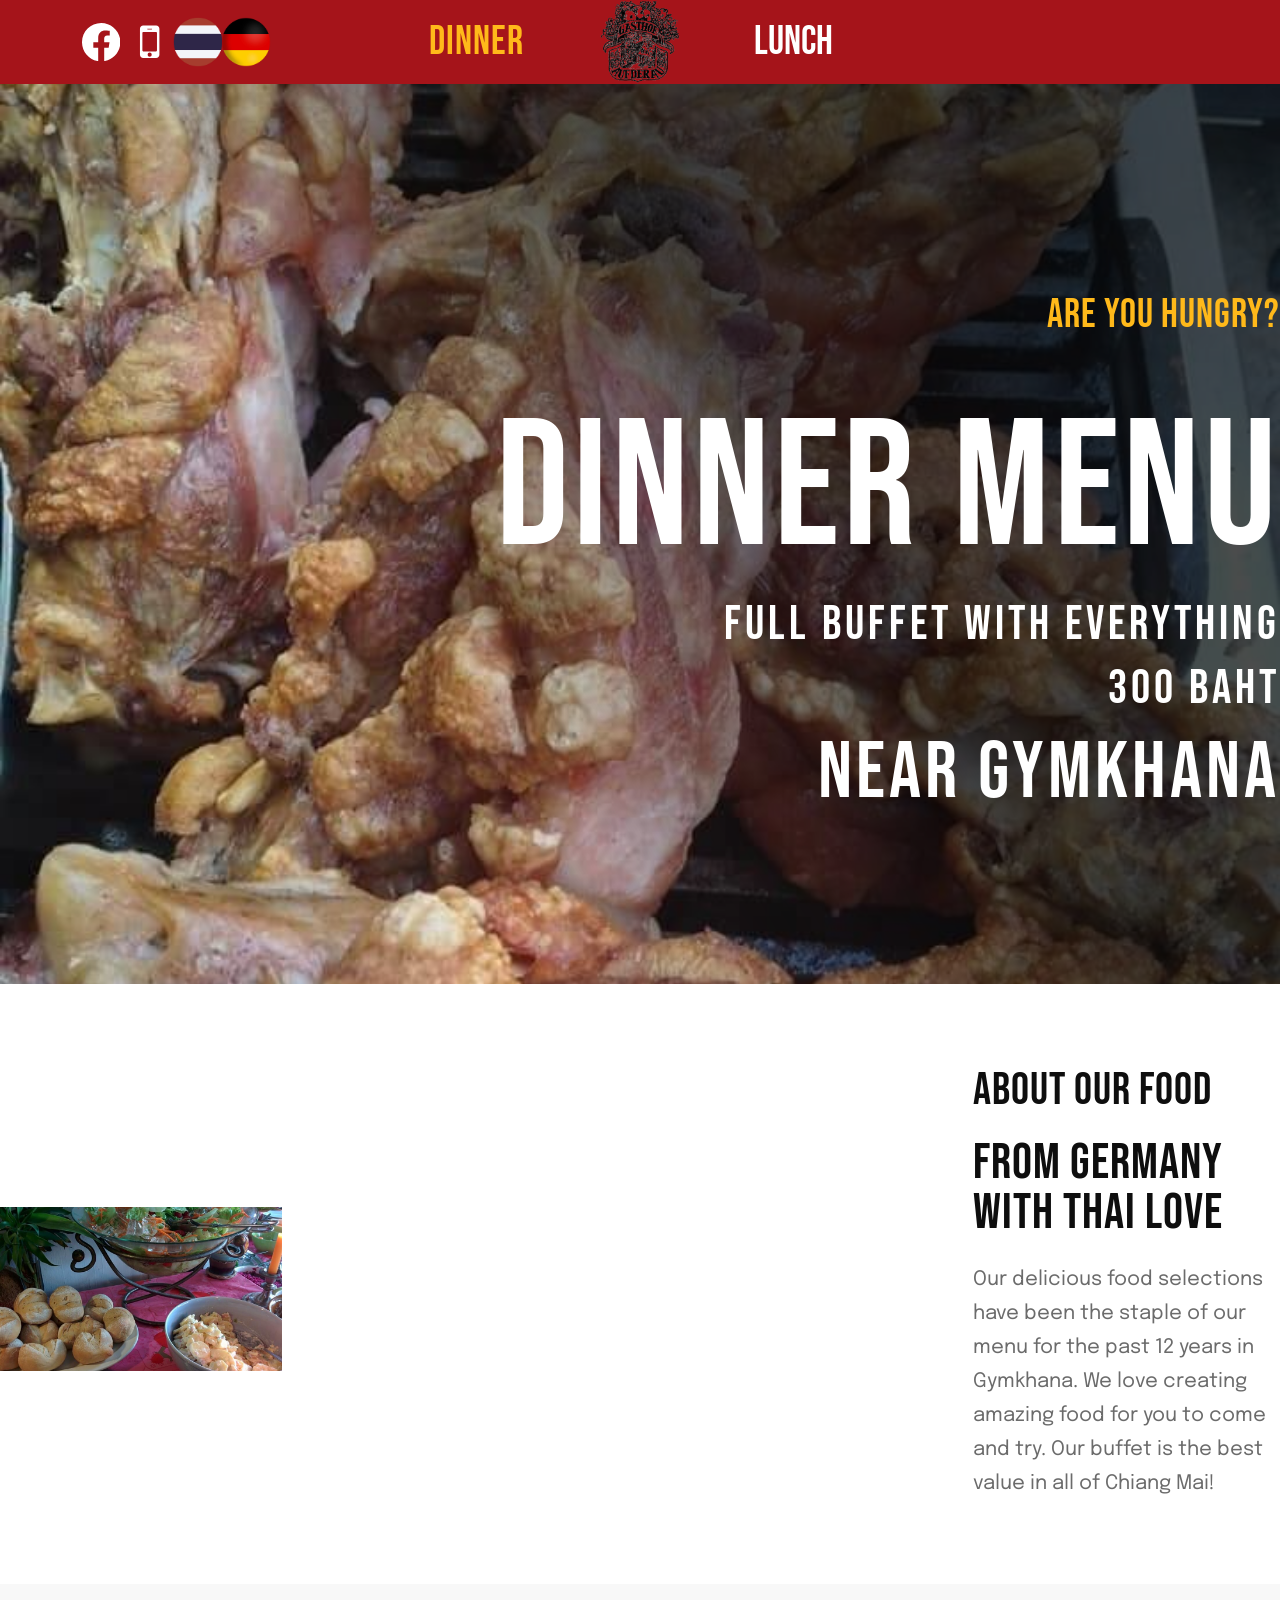
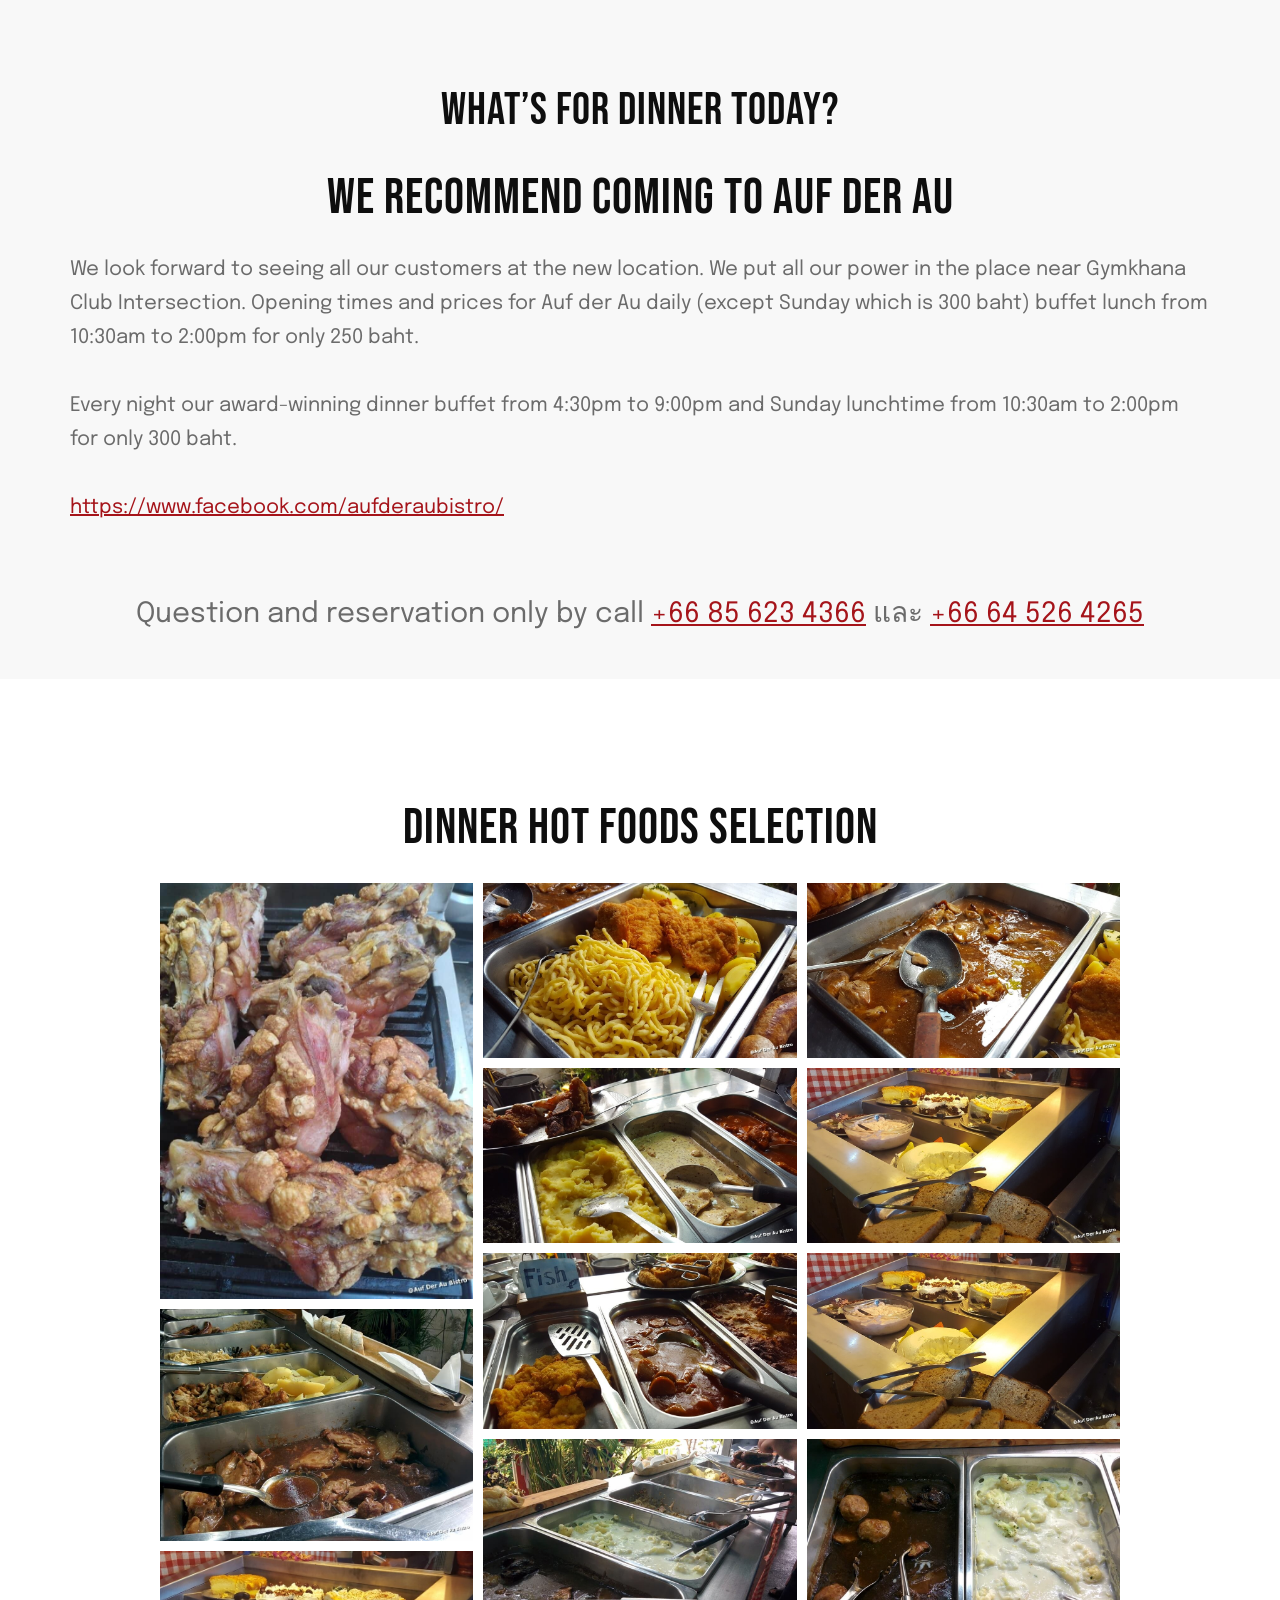
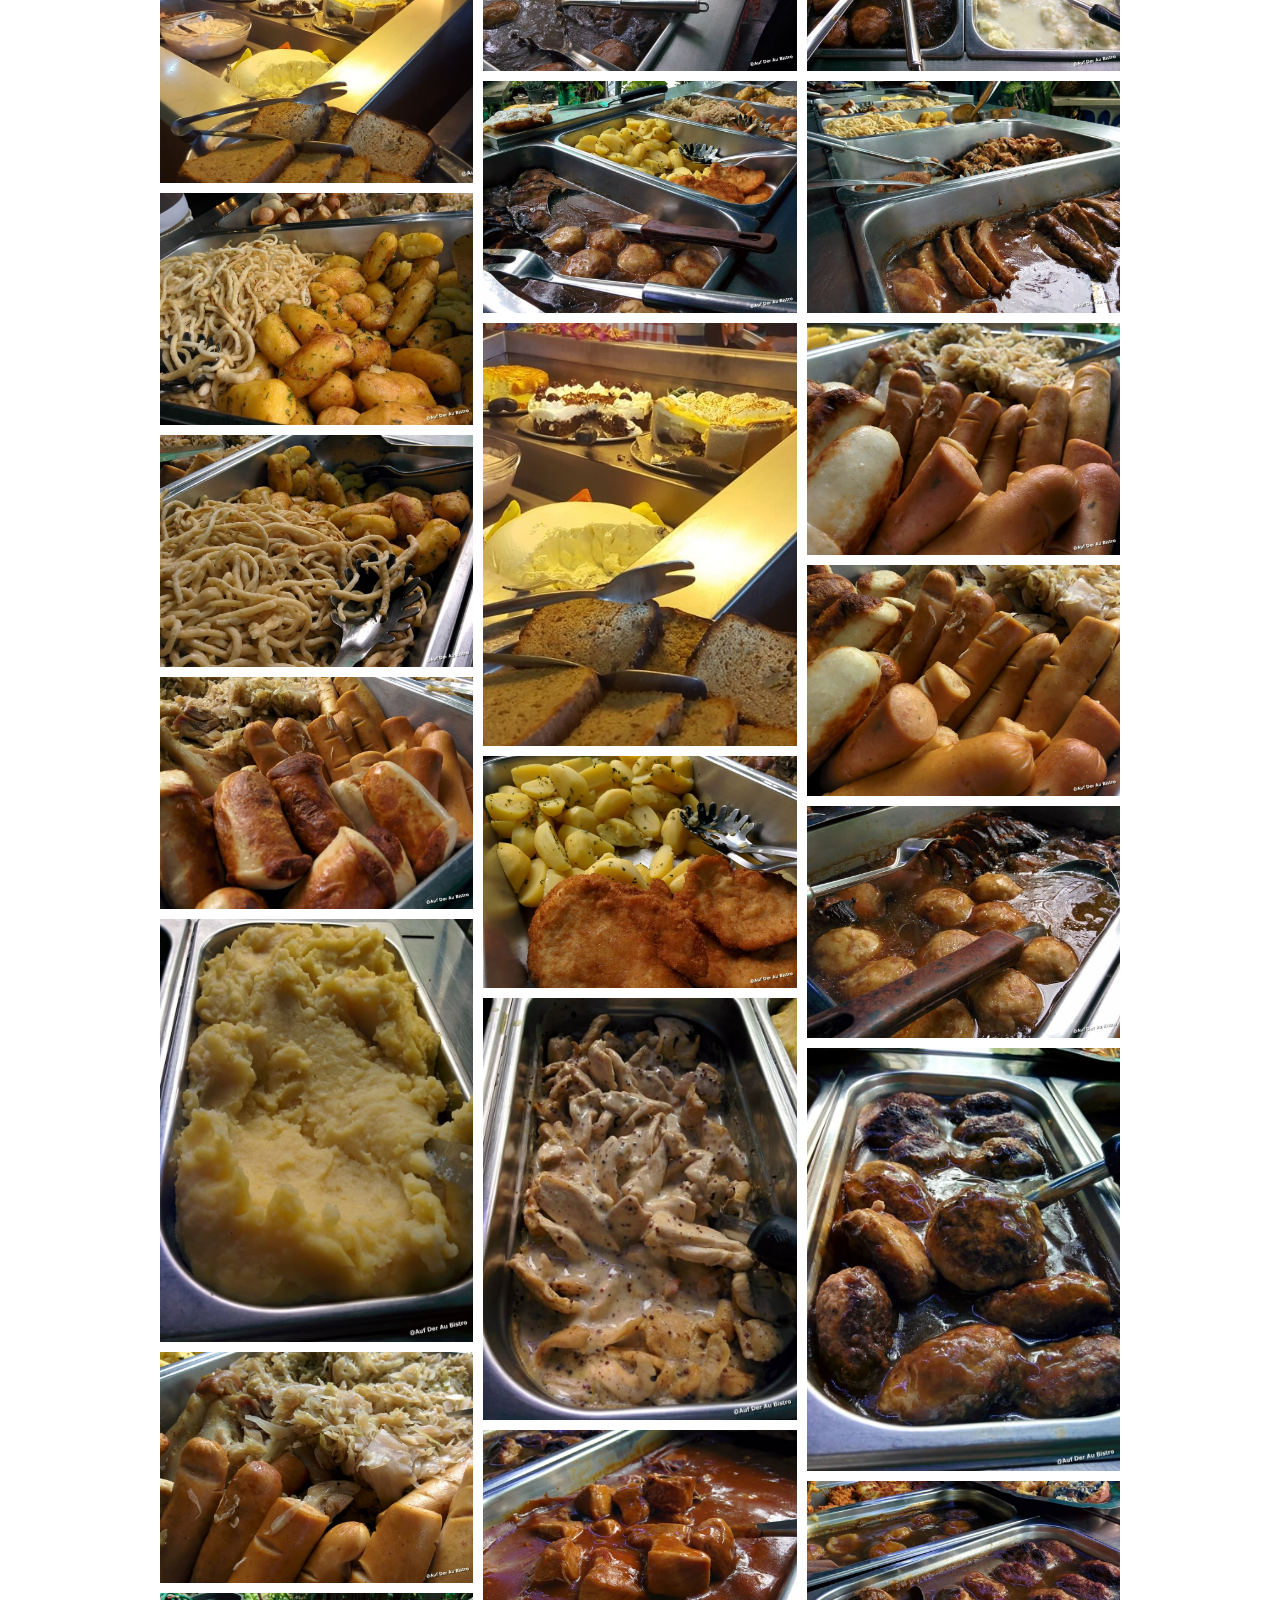
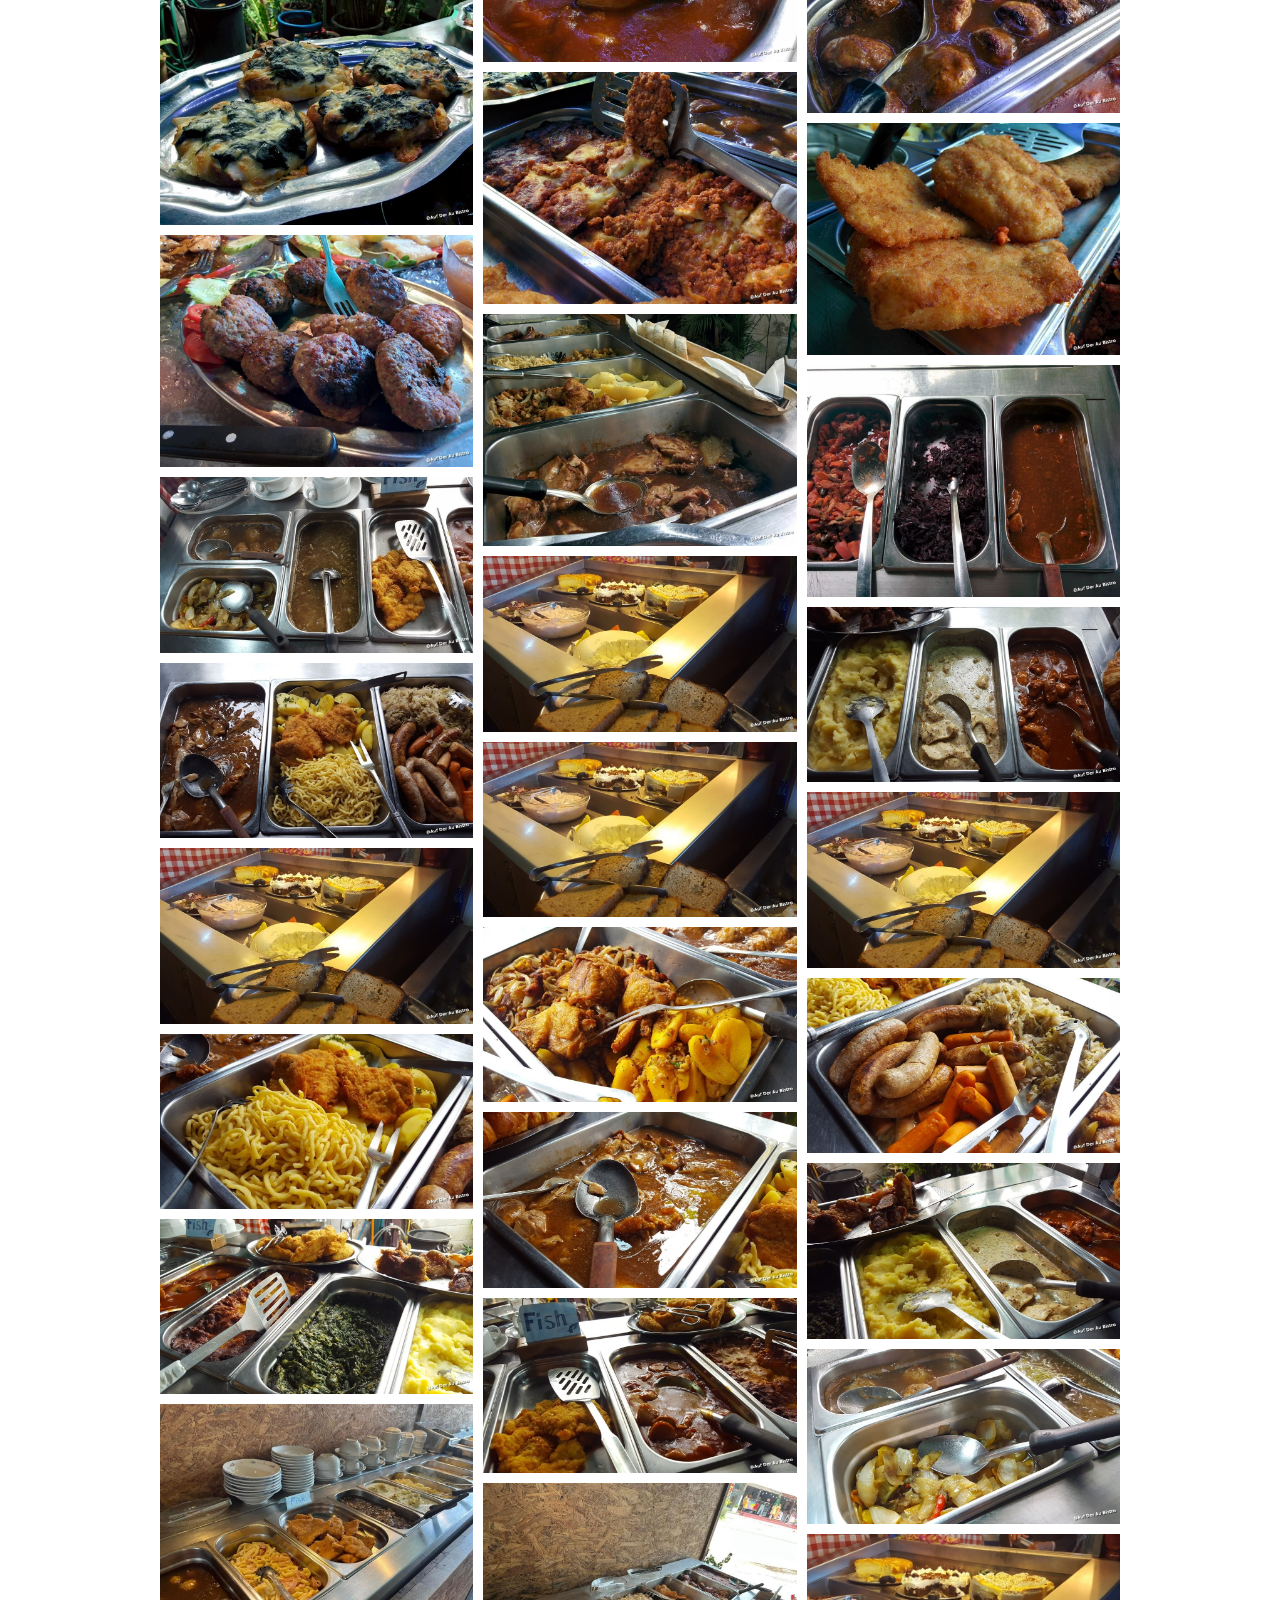
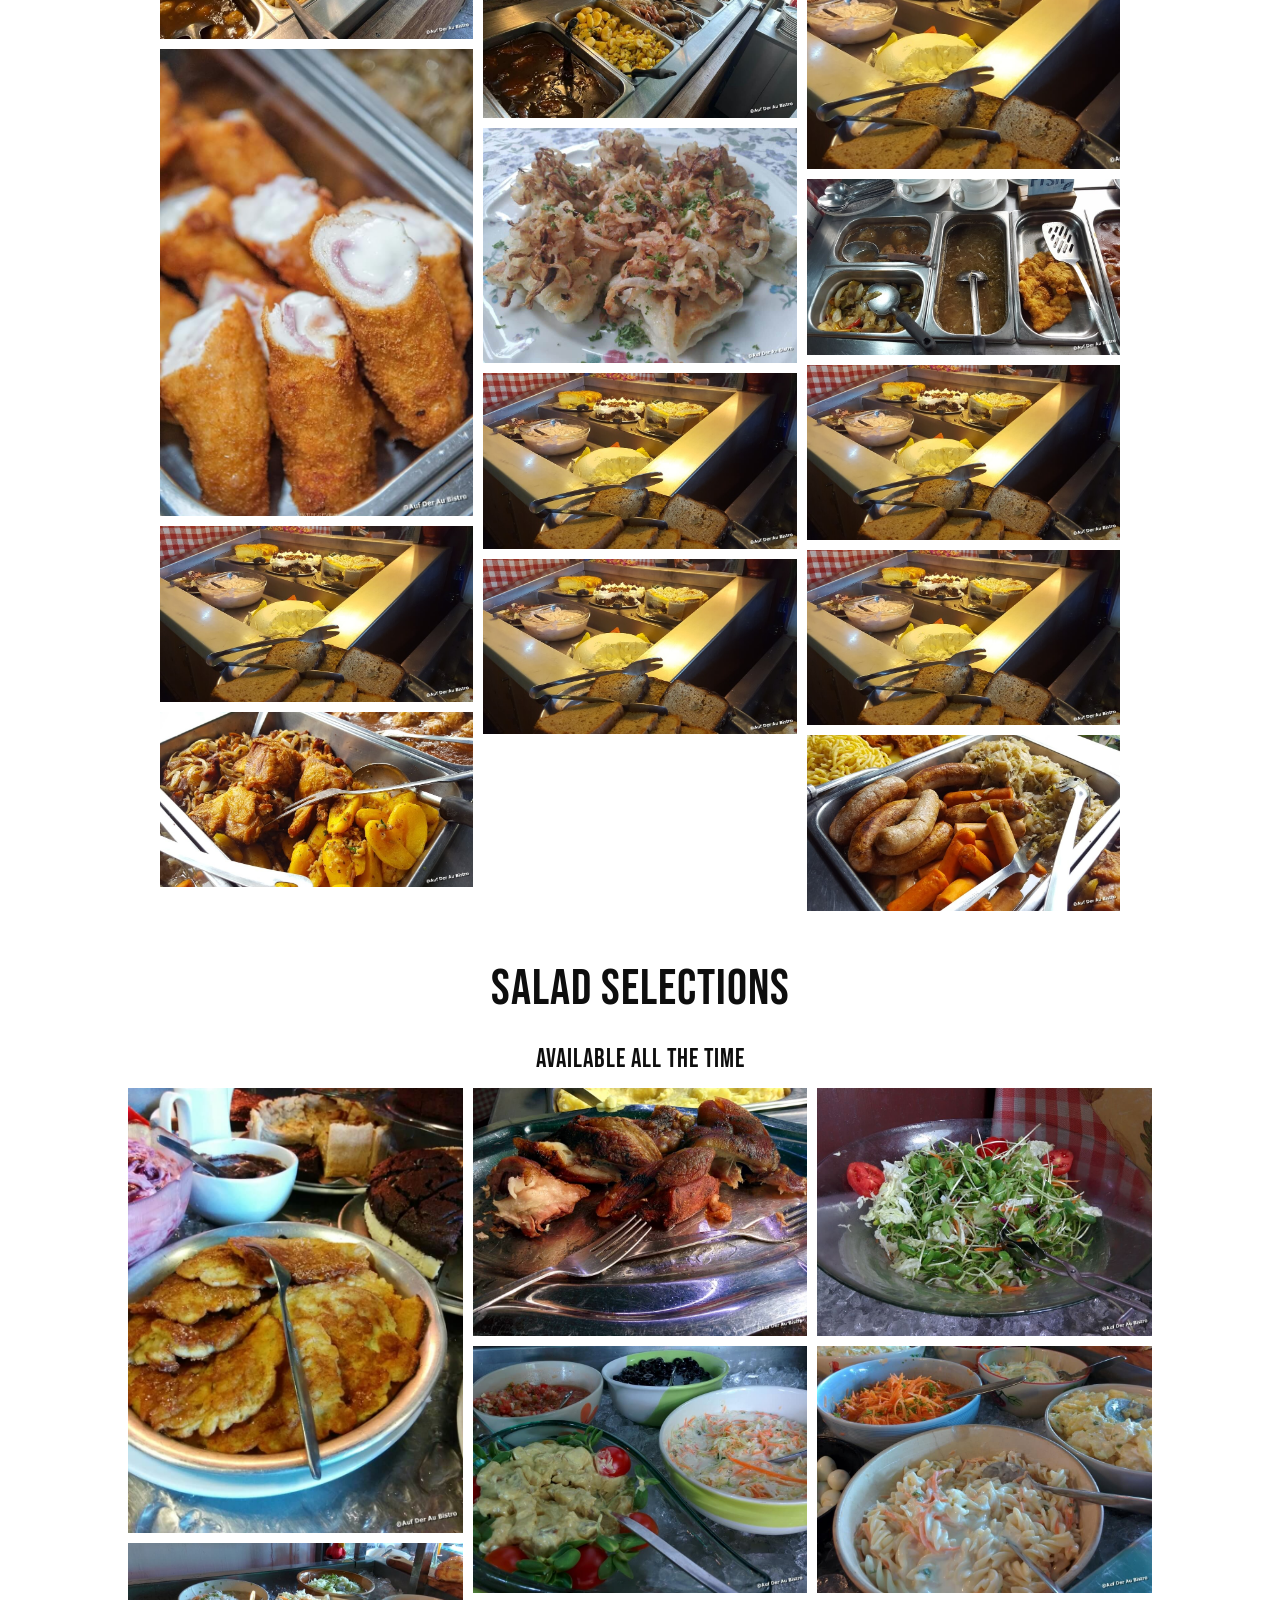
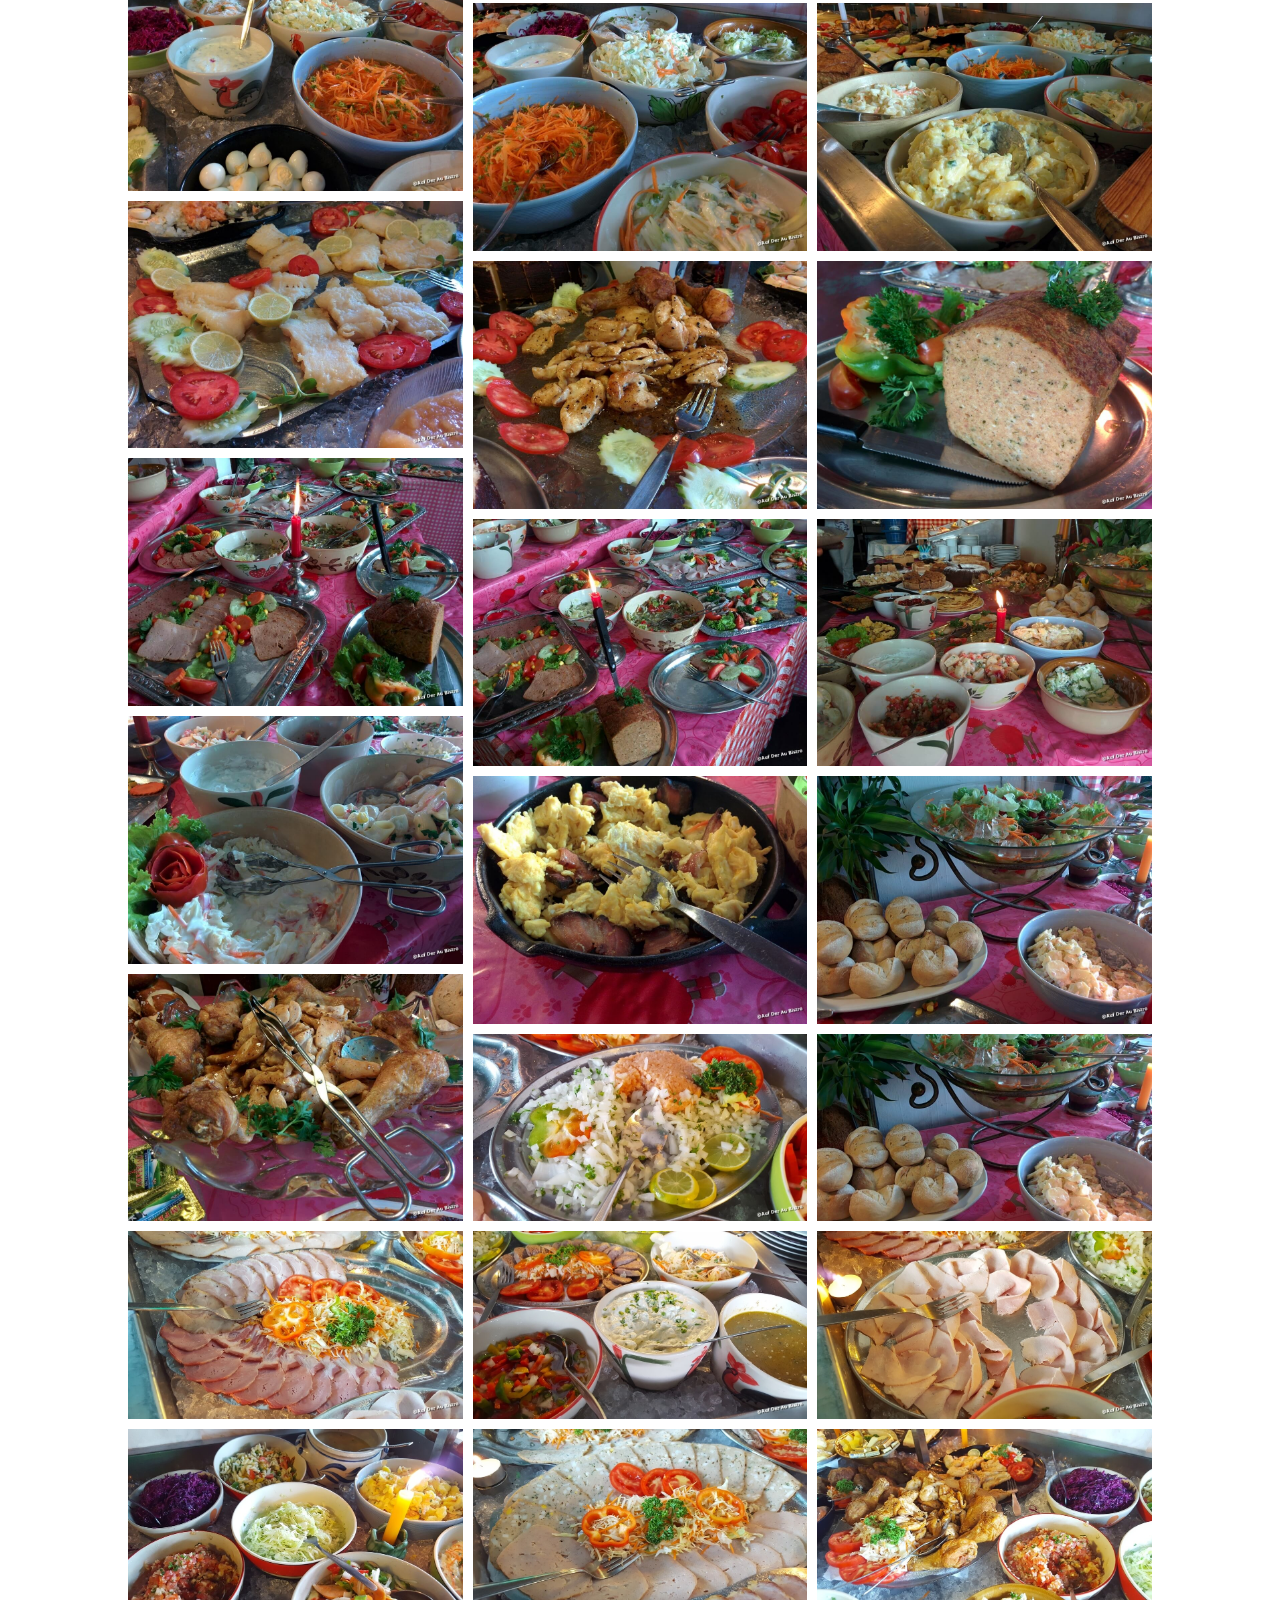
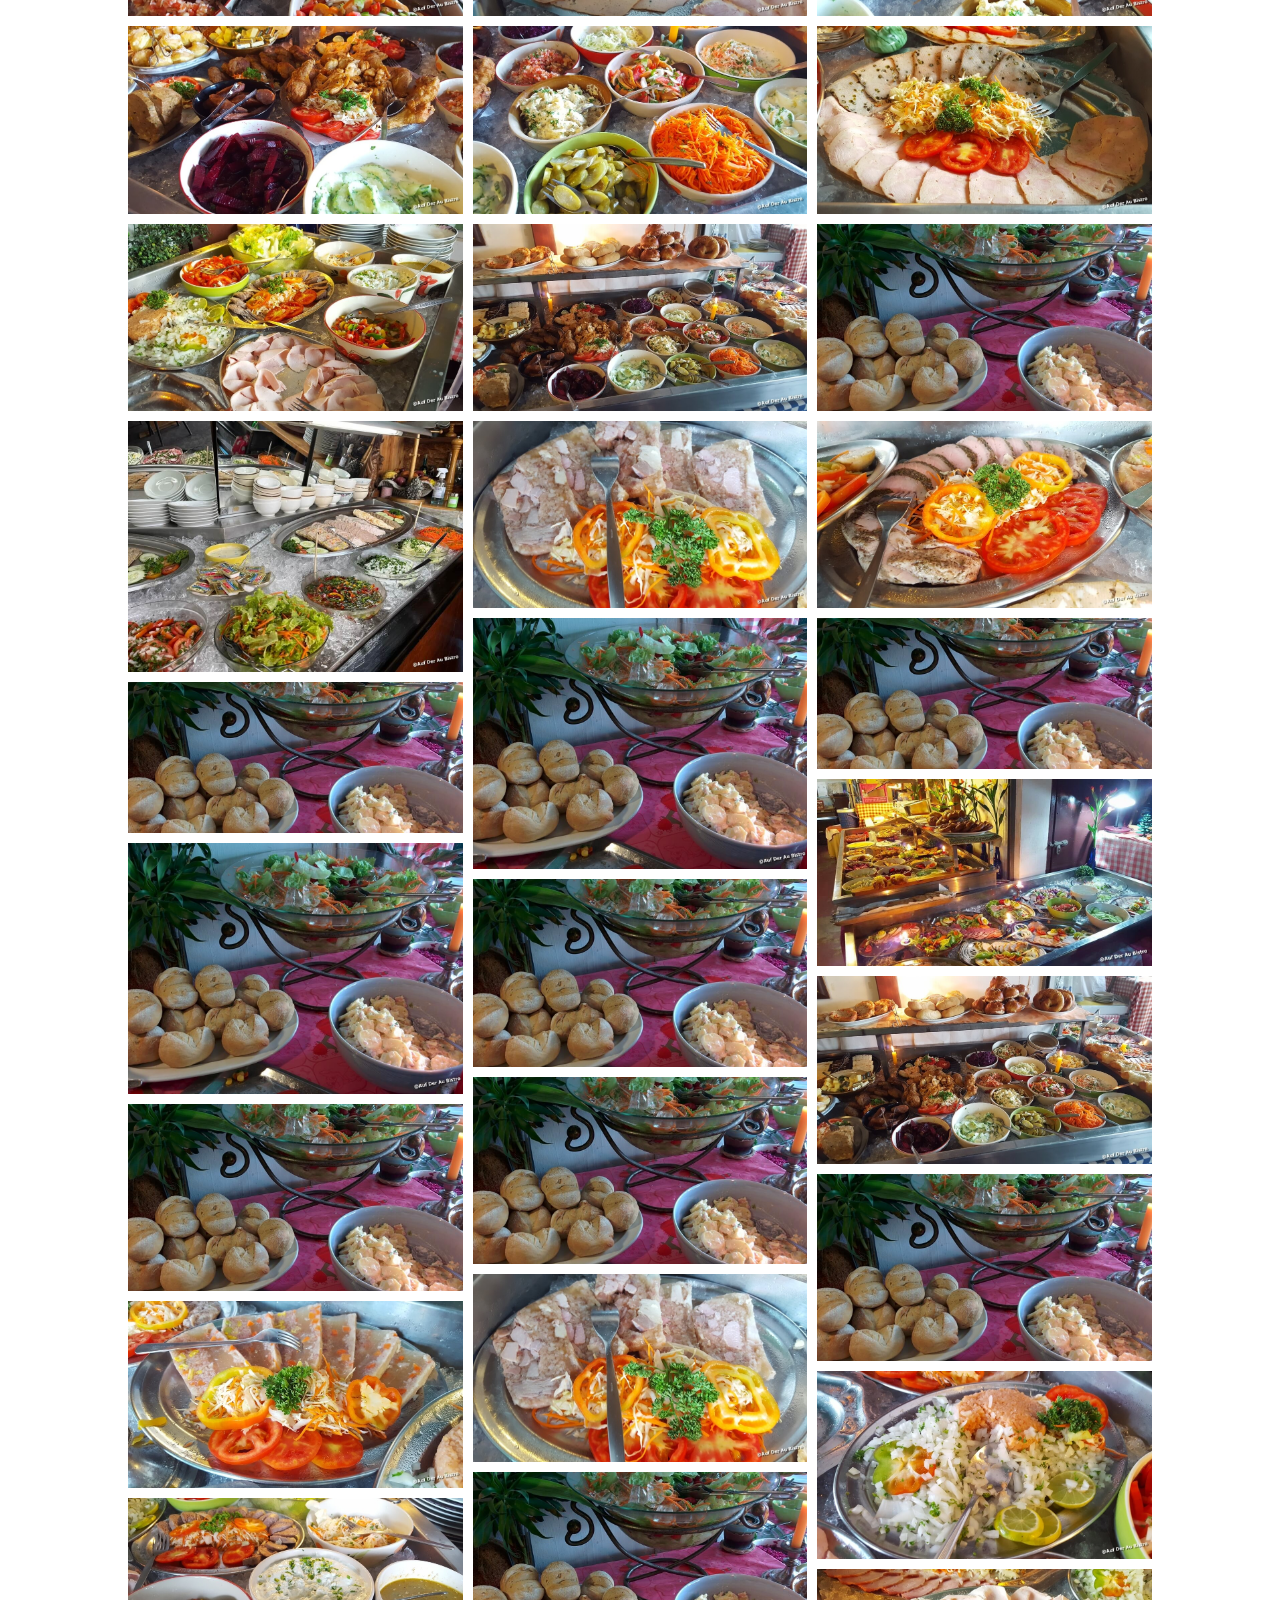
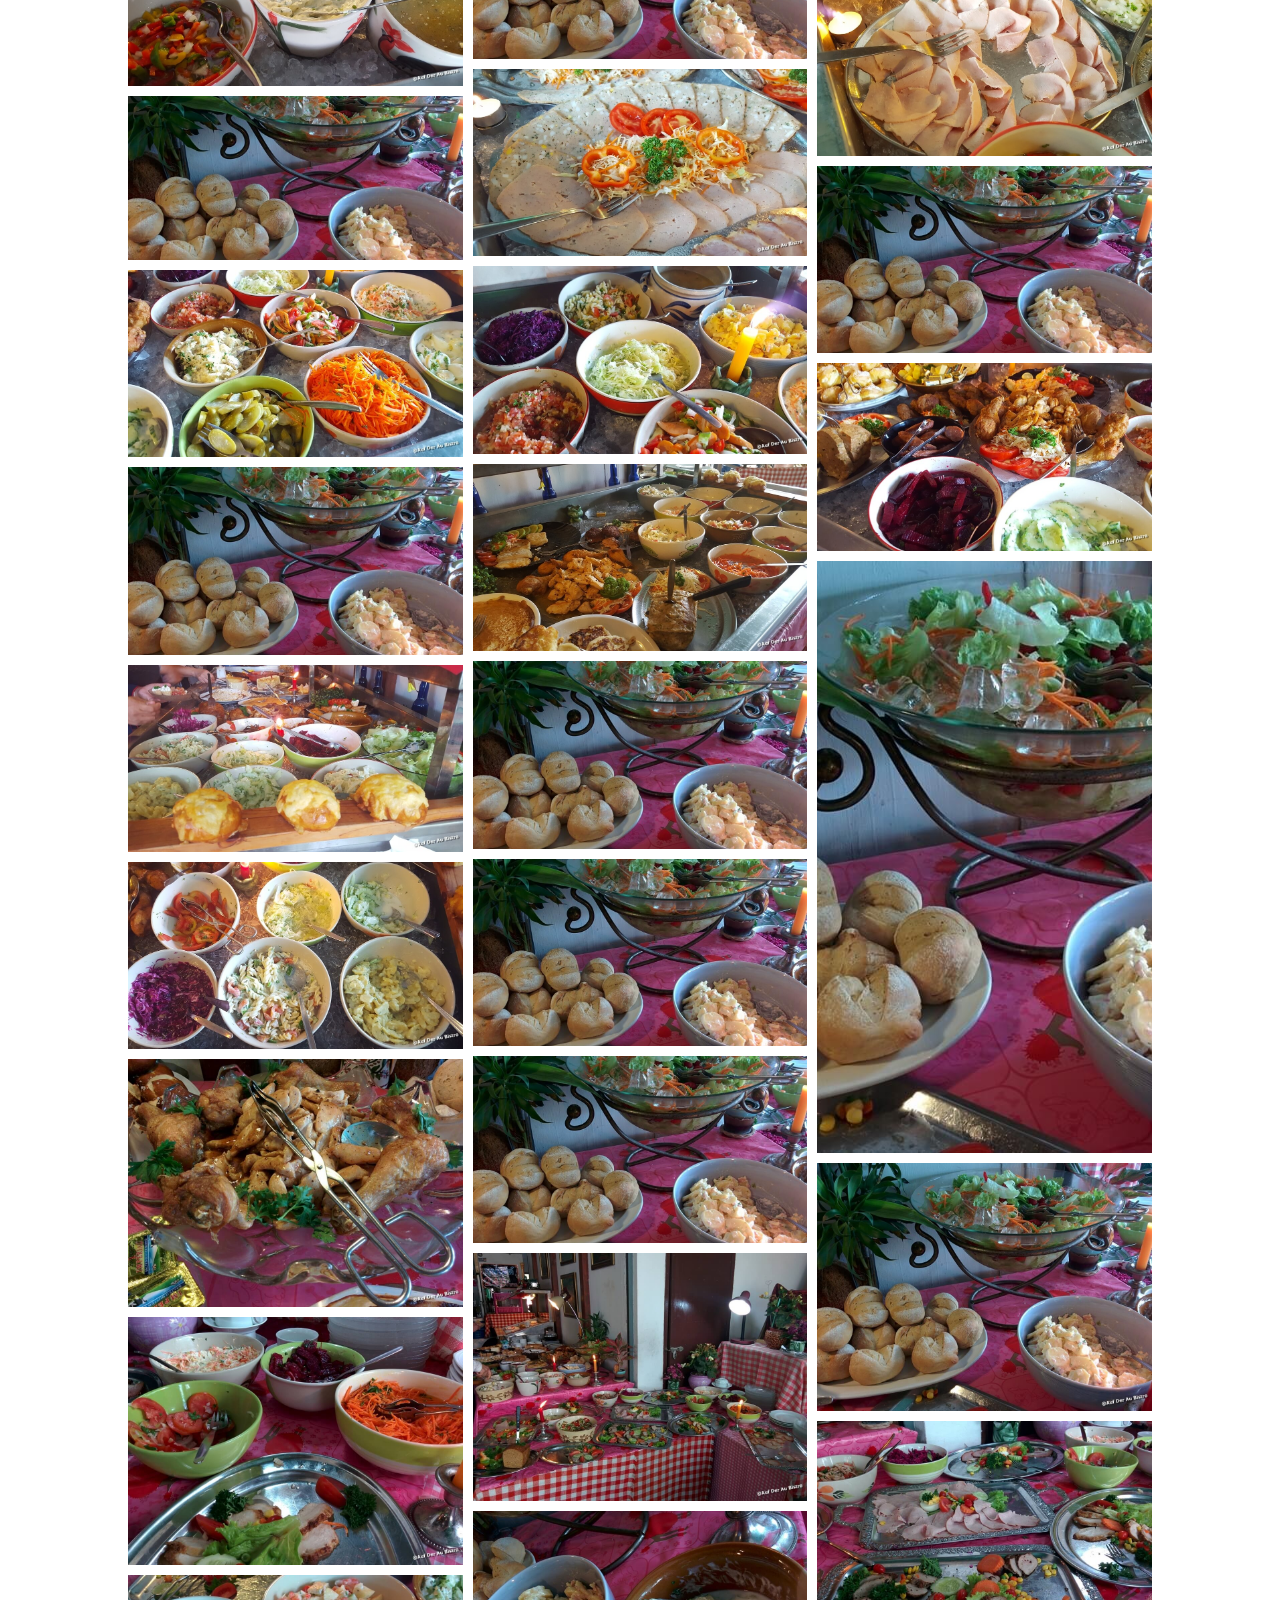
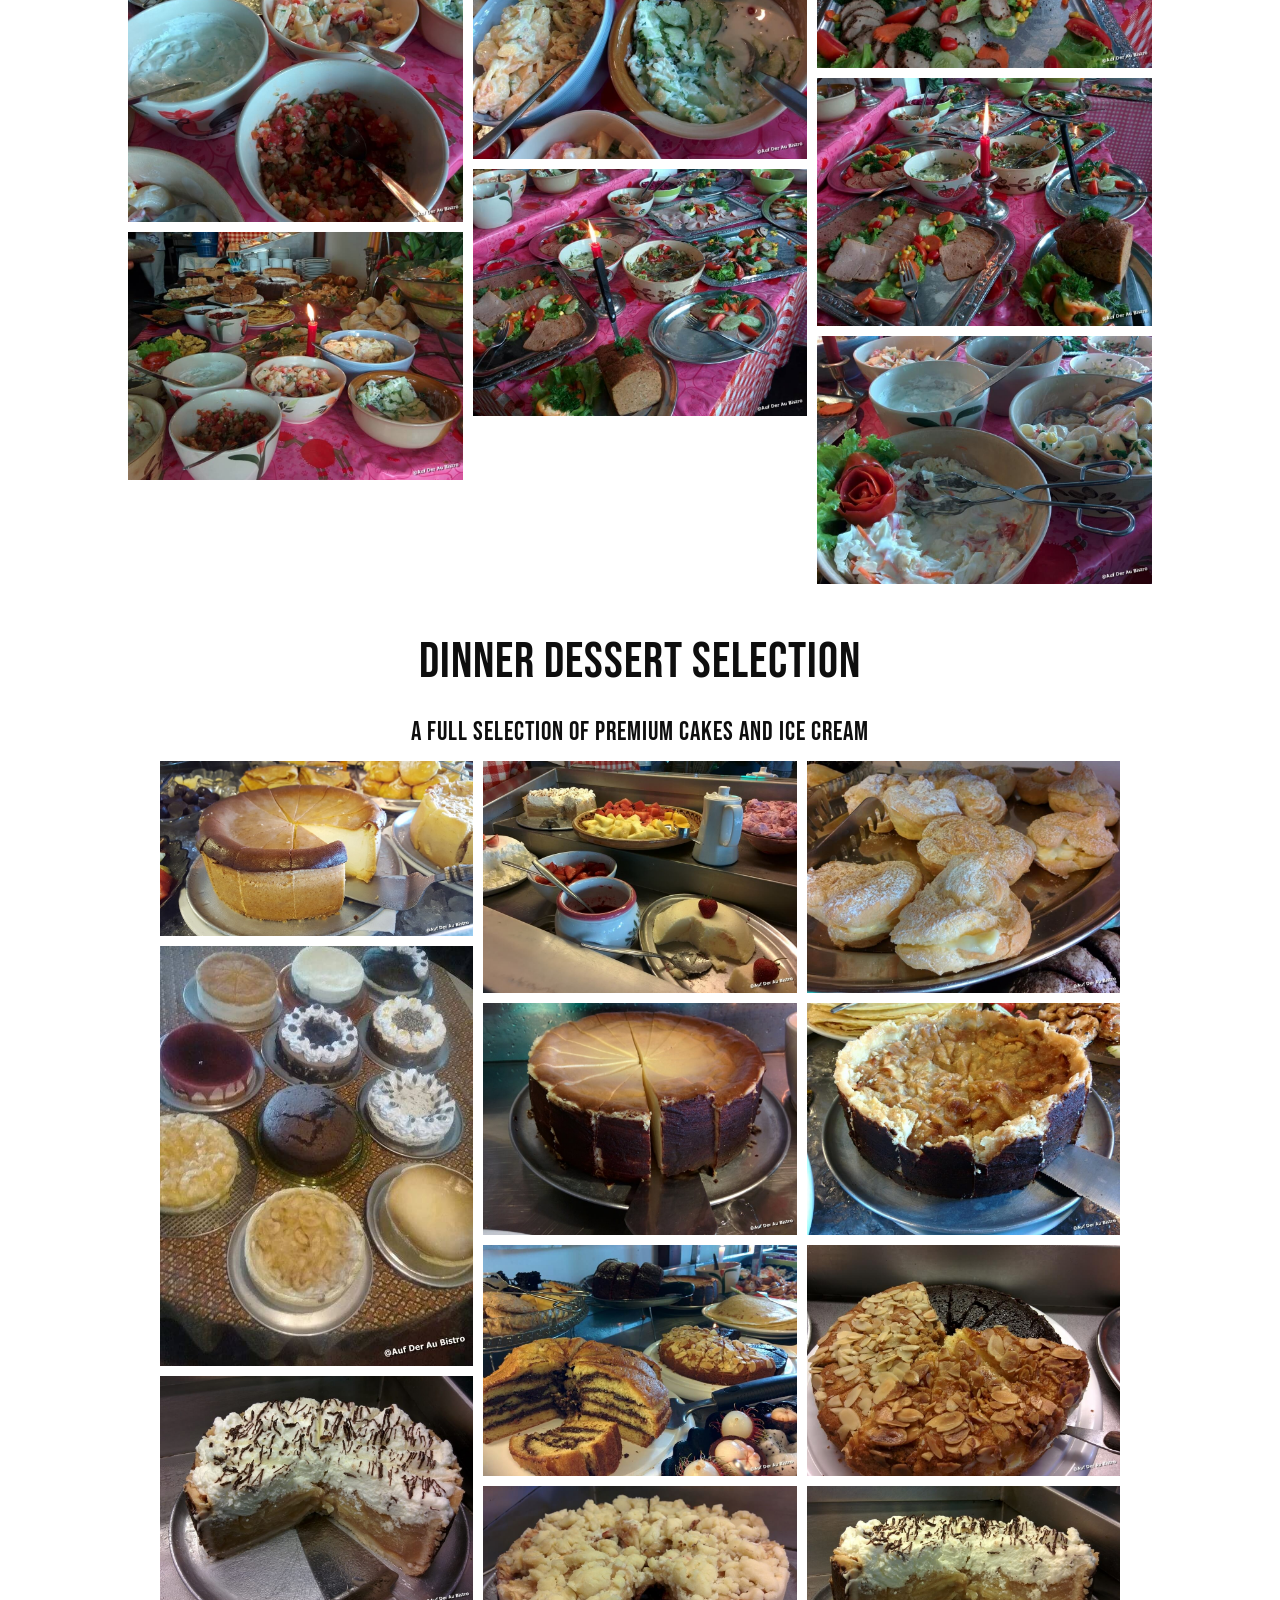
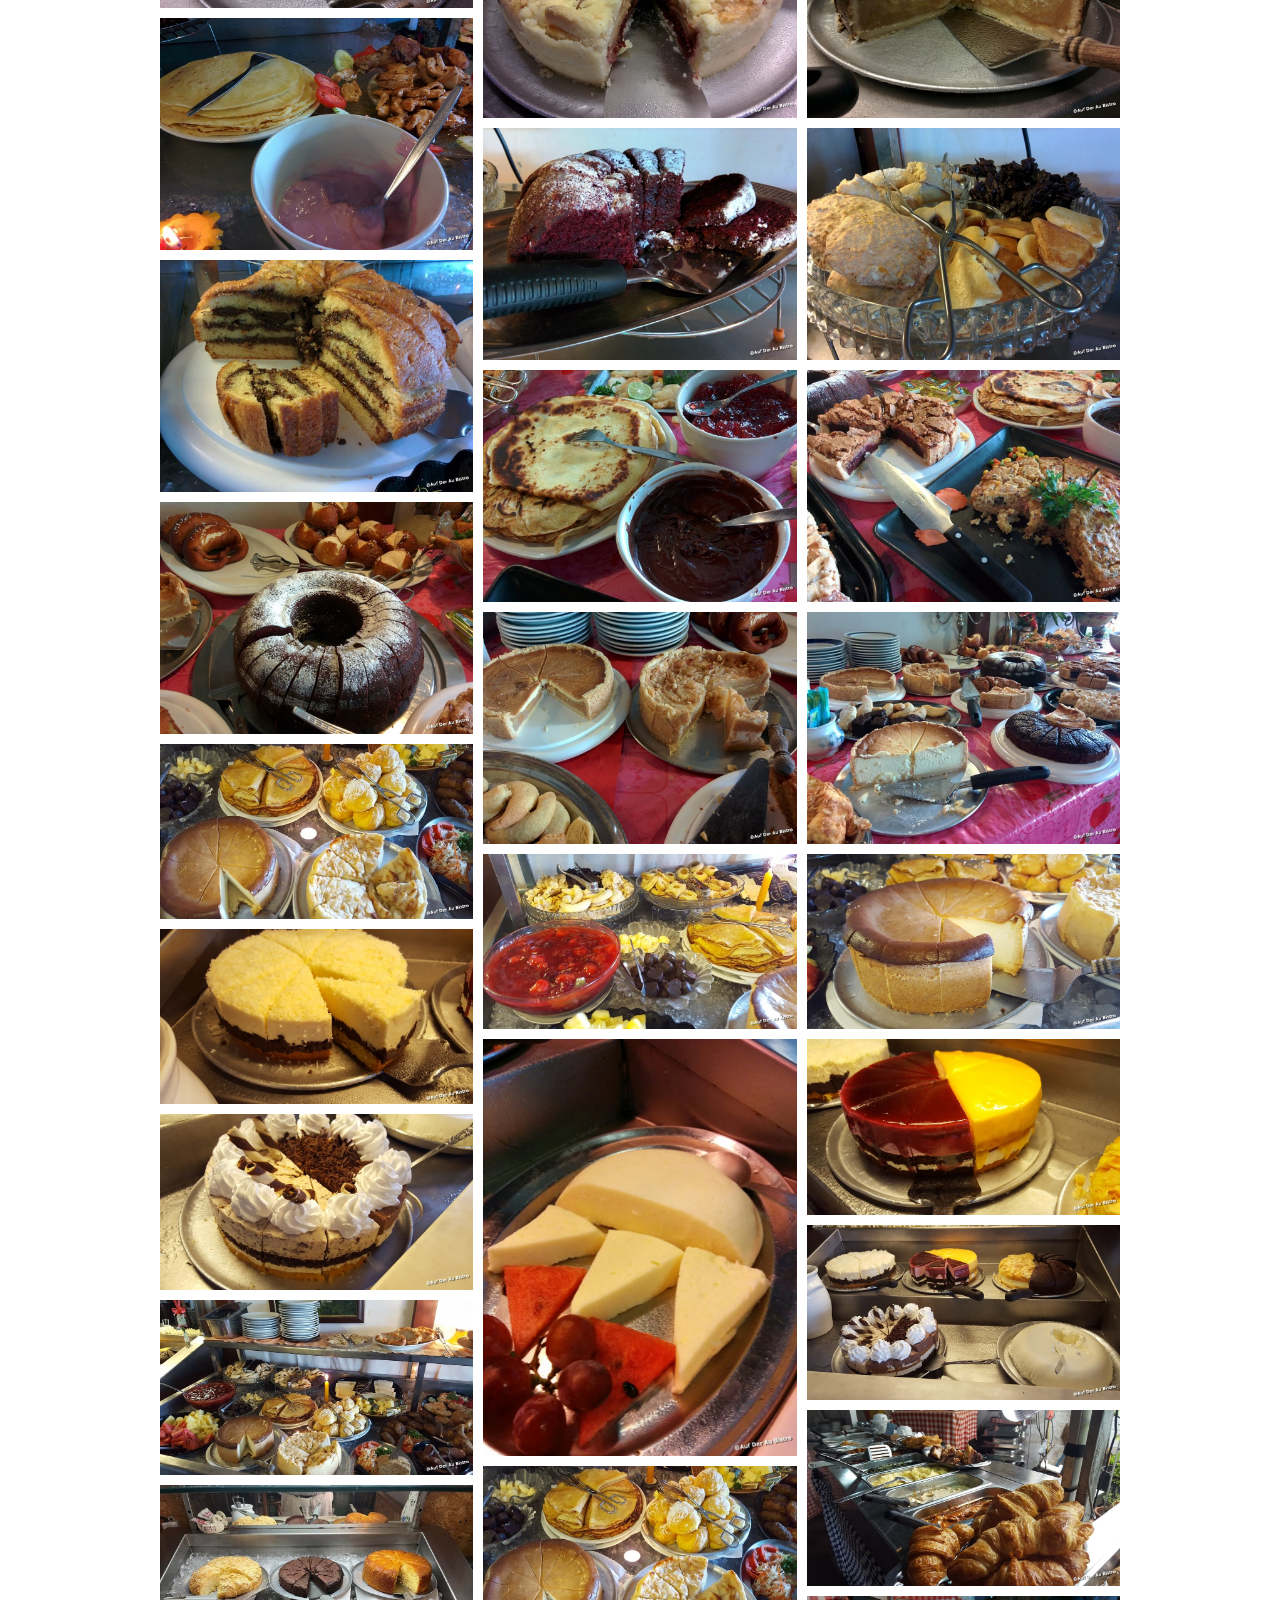
<file: pages/dinner.html>
<!DOCTYPE html>
<html class="" itemscope="" itemtype="https://schema.org/WebPage" lang="en-US" style="--scrollbar-offset: 0px;"><head>
  <!-- Google tag (gtag.js) -->
  <script async src="https://www.googletagmanager.com/gtag/js?id=G-Y9549N3LDE"></script>
  <script>
    window.dataLayer = window.dataLayer || [];
    function gtag(){dataLayer.push(arguments);}
    gtag('js', new Date());

    gtag('config', 'G-Y9549N3LDE');
  </script>

<meta charset="utf-8"/>
<meta content="width=device-width, initial-scale=1, minimum-scale=1" name="viewport"/>
<title>Dinner – Auf der Au</title>
<meta content="max-image-preview:large" name="robots"/>
<style>img:is([sizes="auto" i], [sizes^="auto," i]) { contain-intrinsic-size: 3000px 1500px }</style>
<link href="../assets/index_da6f7b" rel="alternate" title="Auf der Au » Feed" type="application/rss+xml"/>
<script>document.documentElement.classList.remove( 'no-js' );</script>
<!-- <link rel='stylesheet' id='wp-block-library-css' href='https://aufderaubistro.com/wp-includes/css/dist/block-library/style.min.css?ver=88297235419c571ec657133f834a5019' media='all' /> -->
<link href="../css/77db_57044f.css" media="print" rel="stylesheet" onload="this.media='all'"/>
<style id="classic-theme-styles-inline-css">
/*! This file is auto-generated */
.wp-block-button__link{color:#fff;background-color:#32373c;border-radius:9999px;box-shadow:none;text-decoration:none;padding:calc(.667em + 2px) calc(1.333em + 2px);font-size:1.125em}.wp-block-file__button{background:#32373c;color:#fff;text-decoration:none}
</style>
<style id="global-styles-inline-css">
:root{--wp--preset--aspect-ratio--square: 1;--wp--preset--aspect-ratio--4-3: 4/3;--wp--preset--aspect-ratio--3-4: 3/4;--wp--preset--aspect-ratio--3-2: 3/2;--wp--preset--aspect-ratio--2-3: 2/3;--wp--preset--aspect-ratio--16-9: 16/9;--wp--preset--aspect-ratio--9-16: 9/16;--wp--preset--color--black: #000000;--wp--preset--color--cyan-bluish-gray: #abb8c3;--wp--preset--color--white: #ffffff;--wp--preset--color--pale-pink: #f78da7;--wp--preset--color--vivid-red: #cf2e2e;--wp--preset--color--luminous-vivid-orange: #ff6900;--wp--preset--color--luminous-vivid-amber: #fcb900;--wp--preset--color--light-green-cyan: #7bdcb5;--wp--preset--color--vivid-green-cyan: #00d084;--wp--preset--color--pale-cyan-blue: #8ed1fc;--wp--preset--color--vivid-cyan-blue: #0693e3;--wp--preset--color--vivid-purple: #9b51e0;--wp--preset--color--theme-palette-1: var(--global-palette1);--wp--preset--color--theme-palette-2: var(--global-palette2);--wp--preset--color--theme-palette-3: var(--global-palette3);--wp--preset--color--theme-palette-4: var(--global-palette4);--wp--preset--color--theme-palette-5: var(--global-palette5);--wp--preset--color--theme-palette-6: var(--global-palette6);--wp--preset--color--theme-palette-7: var(--global-palette7);--wp--preset--color--theme-palette-8: var(--global-palette8);--wp--preset--color--theme-palette-9: var(--global-palette9);--wp--preset--gradient--vivid-cyan-blue-to-vivid-purple: linear-gradient(135deg,rgba(6,147,227,1) 0%,rgb(155,81,224) 100%);--wp--preset--gradient--light-green-cyan-to-vivid-green-cyan: linear-gradient(135deg,rgb(122,220,180) 0%,rgb(0,208,130) 100%);--wp--preset--gradient--luminous-vivid-amber-to-luminous-vivid-orange: linear-gradient(135deg,rgba(252,185,0,1) 0%,rgba(255,105,0,1) 100%);--wp--preset--gradient--luminous-vivid-orange-to-vivid-red: linear-gradient(135deg,rgba(255,105,0,1) 0%,rgb(207,46,46) 100%);--wp--preset--gradient--very-light-gray-to-cyan-bluish-gray: linear-gradient(135deg,rgb(238,238,238) 0%,rgb(169,184,195) 100%);--wp--preset--gradient--cool-to-warm-spectrum: linear-gradient(135deg,rgb(74,234,220) 0%,rgb(151,120,209) 20%,rgb(207,42,186) 40%,rgb(238,44,130) 60%,rgb(251,105,98) 80%,rgb(254,248,76) 100%);--wp--preset--gradient--blush-light-purple: linear-gradient(135deg,rgb(255,206,236) 0%,rgb(152,150,240) 100%);--wp--preset--gradient--blush-bordeaux: linear-gradient(135deg,rgb(254,205,165) 0%,rgb(254,45,45) 50%,rgb(107,0,62) 100%);--wp--preset--gradient--luminous-dusk: linear-gradient(135deg,rgb(255,203,112) 0%,rgb(199,81,192) 50%,rgb(65,88,208) 100%);--wp--preset--gradient--pale-ocean: linear-gradient(135deg,rgb(255,245,203) 0%,rgb(182,227,212) 50%,rgb(51,167,181) 100%);--wp--preset--gradient--electric-grass: linear-gradient(135deg,rgb(202,248,128) 0%,rgb(113,206,126) 100%);--wp--preset--gradient--midnight: linear-gradient(135deg,rgb(2,3,129) 0%,rgb(40,116,252) 100%);--wp--preset--font-size--small: var(--global-font-size-small);--wp--preset--font-size--medium: var(--global-font-size-medium);--wp--preset--font-size--large: var(--global-font-size-large);--wp--preset--font-size--x-large: 42px;--wp--preset--font-size--larger: var(--global-font-size-larger);--wp--preset--font-size--xxlarge: var(--global-font-size-xxlarge);--wp--preset--spacing--20: 0.44rem;--wp--preset--spacing--30: 0.67rem;--wp--preset--spacing--40: 1rem;--wp--preset--spacing--50: 1.5rem;--wp--preset--spacing--60: 2.25rem;--wp--preset--spacing--70: 3.38rem;--wp--preset--spacing--80: 5.06rem;--wp--preset--shadow--natural: 6px 6px 9px rgba(0, 0, 0, 0.2);--wp--preset--shadow--deep: 12px 12px 50px rgba(0, 0, 0, 0.4);--wp--preset--shadow--sharp: 6px 6px 0px rgba(0, 0, 0, 0.2);--wp--preset--shadow--outlined: 6px 6px 0px -3px rgba(255, 255, 255, 1), 6px 6px rgba(0, 0, 0, 1);--wp--preset--shadow--crisp: 6px 6px 0px rgba(0, 0, 0, 1);}:where(.is-layout-flex){gap: 0.5em;}:where(.is-layout-grid){gap: 0.5em;}body .is-layout-flex{display: flex;}.is-layout-flex{flex-wrap: wrap;align-items: center;}.is-layout-flex > :is(*, div){margin: 0;}body .is-layout-grid{display: grid;}.is-layout-grid > :is(*, div){margin: 0;}:where(.wp-block-columns.is-layout-flex){gap: 2em;}:where(.wp-block-columns.is-layout-grid){gap: 2em;}:where(.wp-block-post-template.is-layout-flex){gap: 1.25em;}:where(.wp-block-post-template.is-layout-grid){gap: 1.25em;}.has-black-color{color: var(--wp--preset--color--black) !important;}.has-cyan-bluish-gray-color{color: var(--wp--preset--color--cyan-bluish-gray) !important;}.has-white-color{color: var(--wp--preset--color--white) !important;}.has-pale-pink-color{color: var(--wp--preset--color--pale-pink) !important;}.has-vivid-red-color{color: var(--wp--preset--color--vivid-red) !important;}.has-luminous-vivid-orange-color{color: var(--wp--preset--color--luminous-vivid-orange) !important;}.has-luminous-vivid-amber-color{color: var(--wp--preset--color--luminous-vivid-amber) !important;}.has-light-green-cyan-color{color: var(--wp--preset--color--light-green-cyan) !important;}.has-vivid-green-cyan-color{color: var(--wp--preset--color--vivid-green-cyan) !important;}.has-pale-cyan-blue-color{color: var(--wp--preset--color--pale-cyan-blue) !important;}.has-vivid-cyan-blue-color{color: var(--wp--preset--color--vivid-cyan-blue) !important;}.has-vivid-purple-color{color: var(--wp--preset--color--vivid-purple) !important;}.has-black-background-color{background-color: var(--wp--preset--color--black) !important;}.has-cyan-bluish-gray-background-color{background-color: var(--wp--preset--color--cyan-bluish-gray) !important;}.has-white-background-color{background-color: var(--wp--preset--color--white) !important;}.has-pale-pink-background-color{background-color: var(--wp--preset--color--pale-pink) !important;}.has-vivid-red-background-color{background-color: var(--wp--preset--color--vivid-red) !important;}.has-luminous-vivid-orange-background-color{background-color: var(--wp--preset--color--luminous-vivid-orange) !important;}.has-luminous-vivid-amber-background-color{background-color: var(--wp--preset--color--luminous-vivid-amber) !important;}.has-light-green-cyan-background-color{background-color: var(--wp--preset--color--light-green-cyan) !important;}.has-vivid-green-cyan-background-color{background-color: var(--wp--preset--color--vivid-green-cyan) !important;}.has-pale-cyan-blue-background-color{background-color: var(--wp--preset--color--pale-cyan-blue) !important;}.has-vivid-cyan-blue-background-color{background-color: var(--wp--preset--color--vivid-cyan-blue) !important;}.has-vivid-purple-background-color{background-color: var(--wp--preset--color--vivid-purple) !important;}.has-black-border-color{border-color: var(--wp--preset--color--black) !important;}.has-cyan-bluish-gray-border-color{border-color: var(--wp--preset--color--cyan-bluish-gray) !important;}.has-white-border-color{border-color: var(--wp--preset--color--white) !important;}.has-pale-pink-border-color{border-color: var(--wp--preset--color--pale-pink) !important;}.has-vivid-red-border-color{border-color: var(--wp--preset--color--vivid-red) !important;}.has-luminous-vivid-orange-border-color{border-color: var(--wp--preset--color--luminous-vivid-orange) !important;}.has-luminous-vivid-amber-border-color{border-color: var(--wp--preset--color--luminous-vivid-amber) !important;}.has-light-green-cyan-border-color{border-color: var(--wp--preset--color--light-green-cyan) !important;}.has-vivid-green-cyan-border-color{border-color: var(--wp--preset--color--vivid-green-cyan) !important;}.has-pale-cyan-blue-border-color{border-color: var(--wp--preset--color--pale-cyan-blue) !important;}.has-vivid-cyan-blue-border-color{border-color: var(--wp--preset--color--vivid-cyan-blue) !important;}.has-vivid-purple-border-color{border-color: var(--wp--preset--color--vivid-purple) !important;}.has-vivid-cyan-blue-to-vivid-purple-gradient-background{background: var(--wp--preset--gradient--vivid-cyan-blue-to-vivid-purple) !important;}.has-light-green-cyan-to-vivid-green-cyan-gradient-background{background: var(--wp--preset--gradient--light-green-cyan-to-vivid-green-cyan) !important;}.has-luminous-vivid-amber-to-luminous-vivid-orange-gradient-background{background: var(--wp--preset--gradient--luminous-vivid-amber-to-luminous-vivid-orange) !important;}.has-luminous-vivid-orange-to-vivid-red-gradient-background{background: var(--wp--preset--gradient--luminous-vivid-orange-to-vivid-red) !important;}.has-very-light-gray-to-cyan-bluish-gray-gradient-background{background: var(--wp--preset--gradient--very-light-gray-to-cyan-bluish-gray) !important;}.has-cool-to-warm-spectrum-gradient-background{background: var(--wp--preset--gradient--cool-to-warm-spectrum) !important;}.has-blush-light-purple-gradient-background{background: var(--wp--preset--gradient--blush-light-purple) !important;}.has-blush-bordeaux-gradient-background{background: var(--wp--preset--gradient--blush-bordeaux) !important;}.has-luminous-dusk-gradient-background{background: var(--wp--preset--gradient--luminous-dusk) !important;}.has-pale-ocean-gradient-background{background: var(--wp--preset--gradient--pale-ocean) !important;}.has-electric-grass-gradient-background{background: var(--wp--preset--gradient--electric-grass) !important;}.has-midnight-gradient-background{background: var(--wp--preset--gradient--midnight) !important;}.has-small-font-size{font-size: var(--wp--preset--font-size--small) !important;}.has-medium-font-size{font-size: var(--wp--preset--font-size--medium) !important;}.has-large-font-size{font-size: var(--wp--preset--font-size--large) !important;}.has-x-large-font-size{font-size: var(--wp--preset--font-size--x-large) !important;}
:where(.wp-block-post-template.is-layout-flex){gap: 1.25em;}:where(.wp-block-post-template.is-layout-grid){gap: 1.25em;}
:where(.wp-block-columns.is-layout-flex){gap: 2em;}:where(.wp-block-columns.is-layout-grid){gap: 2em;}
:root :where(.wp-block-pullquote){font-size: 1.5em;line-height: 1.6;}
</style>
<!-- <link rel='stylesheet' id='kadence-global-css' href='https://aufderaubistro.com/wp-content/themes/kadence/assets/css/global.min.css?ver=1.2.24' media='all' /> -->
<link href="../css/77db_c856cb.css" media="print" rel="stylesheet" onload="this.media='all'"/>
<!-- <link rel='stylesheet' id='kadence-header-css' href='https://aufderaubistro.com/wp-content/themes/kadence/assets/css/header.min.css?ver=1.2.24' media='all' /> -->
<!-- <link rel='stylesheet' id='kadence-content-css' href='https://aufderaubistro.com/wp-content/themes/kadence/assets/css/content.min.css?ver=1.2.24' media='all' /> -->
<!-- <link rel='stylesheet' id='kadence-footer-css' href='https://aufderaubistro.com/wp-content/themes/kadence/assets/css/footer.min.css?ver=1.2.24' media='all' /> -->
<!-- <link rel='stylesheet' id='menu-addons-css' href='https://aufderaubistro.com/wp-content/plugins/kadence-pro/dist/mega-menu/menu-addon.css?ver=1.1.11' media='all' /> -->
<!-- <link rel='stylesheet' id='kadence-blocks-rowlayout-css' href='https://aufderaubistro.com/wp-content/plugins/kadence-blocks/dist/style-blocks-rowlayout.css?ver=3.5.8' media='all' /> -->
<!-- <link rel='stylesheet' id='kadence-blocks-column-css' href='https://aufderaubistro.com/wp-content/plugins/kadence-blocks/dist/style-blocks-column.css?ver=3.5.8' media='all' /> -->
<link href="../css/77db_e5adf5.css" media="print" rel="stylesheet" onload="this.media='all'"/>
<!-- <link rel='stylesheet' id='kadence-blocks-advancedgallery-css' href='https://aufderaubistro.com/wp-content/plugins/kadence-blocks/dist/style-blocks-advancedgallery.css?ver=3.5.8' media='all' /> -->
<!-- <link rel='stylesheet' id='kadence-blocks-testimonials-css' href='https://aufderaubistro.com/wp-content/plugins/kadence-blocks/dist/style-blocks-testimonials.css?ver=3.5.8' media='all' /> -->
<link href="../css/83q8_d66baf.css" media="print" rel="stylesheet" onload="this.media='all'"/>
<link href="../assets/index_8ae5b8" rel="https://api.w.org/"/><link href="../assets/2549_16cc5b" rel="alternate" title="JSON" type="application/json"/><link href="https://aufderaubistro.com/pages/dinner.html" rel="canonical"/>
<link href="../assets/embed_385366" rel="alternate" title="oEmbed (JSON)" type="application/json+oembed"/>
<link href="../assets/embed_385366" rel="alternate" title="oEmbed (XML)" type="text/xml+oembed"/>
<link rel="stylesheet" href="../fonts/fonts.css">
<link href="../images/cropped-Auf-der-Au-Logo-Small-32x32_36cbb5.png" rel="icon" sizes="32x32"/>
<link href="../images/cropped-Auf-der-Au-Logo-Small-192x192_36cbb5.png" rel="icon" sizes="192x192"/>
<link href="../images/cropped-Auf-der-Au-Logo-Small-180x180_36cbb5.png" rel="apple-touch-icon"/>
<meta content="https://aufderaubistro.com/wp-content/uploads/2022/05/cropped-Auf-der-Au-Logo-Small-270x270.png" name="msapplication-TileImage"/>
<style id="wp-custom-css">
.site-main-header-wrap {
background: var(--global-palette1);
}
element.style {
}
.header-social-inner-wrap {
font-size: 2.1em;
}
.main-navigation .primary-menu-container > ul li.menu-item > a {
font-size: 40px;
}
.secondary-navigation .secondary-menu-container > ul li.menu-item > a {
font-size: 40px;
}		</style>
<meta content="Dinner Menu — Our delicious food selections have been the staple of our menu for the past 12 years in Gymkhana. We love creating amazing food for you to come and" name="description"/><meta content="Dinner – Auf der Au" property="og:title"/><meta content="Dinner Menu — Our delicious food selections have been the staple of our menu for the past 12 years in Gymkhana. We love creating amazing food for you to come and" property="og:description"/><meta content="website" property="og:type"/><meta content="https://aufderaubistro.com/dinner.html" property="og:url"/><meta content="summary_large_image" name="twitter:card"/><meta content="Dinner – Auf der Au" name="twitter:title"/><meta content="Dinner Menu — Our delicious food selections have been the staple of our menu for the past 12 years in Gymkhana. We love creating amazing food for you to come and" name="twitter:description"/><link href="../css/site.css" media="print" rel="stylesheet" onload="this.media='all'"/><link href="../css/dinner.css" media="all" rel="stylesheet" type="text/css"/></head>
  <meta property="og:image" content="https://aufderaubistro.com/images/Auf-der-Au-Bistro-aufderaubistro-best-german-buffet-breads-18_36cbb5.jpg">
<body class="wp-singular page-template-default page page-id-2549 wp-custom-logo wp-embed-responsive wp-theme-kadence footer-on-bottom hide-focus-outline link-style-standard content-title-style-hide content-width-fullwidth content-style-unboxed content-vertical-padding-hide transparent-header mobile-transparent-header" data-rsssl="1">
<div class="site wp-site-blocks" id="wrapper">
<a class="skip-link screen-reader-text scroll-ignore" href="#main">Skip to content</a>
<header class="site-header" id="masthead" itemscope="" itemtype="https://schema.org/WPHeader" role="banner">
<div class="site-header-wrap" id="main-header">
<div class="site-header-inner-wrap">
<div class="site-header-upper-wrap">
<div class="site-header-upper-inner-wrap">
<div class="site-main-header-wrap site-header-row-container site-header-focus-item site-header-row-layout-contained" data-section="kadence_customizer_header_main">
<div class="site-header-row-container-inner">
<div class="site-container">
<div class="site-main-header-inner-wrap site-header-row site-header-row-has-sides site-header-row-center-column">
<div class="site-header-main-section-left site-header-section site-header-section-left">
<div class="site-header-item site-header-focus-item" data-section="kadence_customizer_header_social">
<div class="header-social-wrap"><div class="header-social-inner-wrap element-social-inner-wrap social-show-label-false social-style-filled"><a aria-label="Facebook" class="social-button header-social-item social-link-facebook" href="https://www.facebook.com/aufderaubistro" rel="noopener noreferrer" target="_blank"><span class="kadence-svg-iconset"><svg class="kadence-svg-icon kadence-facebook-svg" fill="currentColor" height="32" version="1.1" viewbox="0 0 32 32" width="32" xmlns="http://www.w3.org/2000/svg"><title>Facebook</title><path d="M31.997 15.999c0-8.836-7.163-15.999-15.999-15.999s-15.999 7.163-15.999 15.999c0 7.985 5.851 14.604 13.499 15.804v-11.18h-4.062v-4.625h4.062v-3.525c0-4.010 2.389-6.225 6.043-6.225 1.75 0 3.581 0.313 3.581 0.313v3.937h-2.017c-1.987 0-2.607 1.233-2.607 2.498v3.001h4.437l-0.709 4.625h-3.728v11.18c7.649-1.2 13.499-7.819 13.499-15.804z"></path>
</svg></span></a><a aria-label="Phone" class="social-button header-social-item social-link-phone" href="tel:+66645264265"><span class="kadence-svg-iconset"><svg class="kadence-svg-icon kadence-phone-svg" fill="currentColor" height="28" version="1.1" viewbox="0 0 12 28" width="12" xmlns="http://www.w3.org/2000/svg"><title>Phone</title><path d="M7.25 22c0-0.688-0.562-1.25-1.25-1.25s-1.25 0.562-1.25 1.25 0.562 1.25 1.25 1.25 1.25-0.562 1.25-1.25zM10.5 19.5v-11c0-0.266-0.234-0.5-0.5-0.5h-8c-0.266 0-0.5 0.234-0.5 0.5v11c0 0.266 0.234 0.5 0.5 0.5h8c0.266 0 0.5-0.234 0.5-0.5zM7.5 6.25c0-0.141-0.109-0.25-0.25-0.25h-2.5c-0.141 0-0.25 0.109-0.25 0.25s0.109 0.25 0.25 0.25h2.5c0.141 0 0.25-0.109 0.25-0.25zM12 6v16c0 1.094-0.906 2-2 2h-8c-1.094 0-2-0.906-2-2v-16c0-1.094 0.906-2 2-2h8c1.094 0 2 0.906 2 2z"></path>
</svg></span></a><a aria-label="ภาษาไทย" class="social-button header-social-item social-link-custom1 has-custom-image" href="thai.html" rel="noopener noreferrer" target="_blank"><img alt="Auf der Au Bistro aufderaubistro best german buffet thai icon" class="social-icon-image" decoding="async" height="256" sizes="(max-width: 256px) 100vw, 256px" src="../images/Auf-der-Au-Bistro-aufderaubistro-best-german-buffet-thai-flag_36cbb5.webp" srcset="../images/Auf-der-Au-Bistro-aufderaubistro-best-german-buffet-thai-flag_36cbb5.webp 256w" style="max-width:50px" width="256"/></a><a aria-label="Deutsch" class="social-button header-social-item social-link-custom2 has-custom-image" href="german.html" rel="noopener noreferrer" target="_blank"><img alt="German flag" class="social-icon-image" decoding="async" height="256" sizes="(max-width: 256px) 100vw, 256px" src="../images/Auf-der-Au-Bistro-aufderaubistro-best-german-buffet-german-flag_36cbb5.webp" style="max-width:50px" width="256"/></a></div></div></div><!-- data-section="header_social" -->
<div class="site-header-main-section-left-center site-header-section site-header-section-left-center">
<div class="site-header-item site-header-focus-item site-header-item-main-navigation header-navigation-layout-stretch-false header-navigation-layout-fill-stretch-false" data-section="kadence_customizer_primary_navigation">
<nav aria-label="Primary Navigation" class="main-navigation header-navigation hover-to-open nav--toggle-sub header-navigation-style-standard header-navigation-dropdown-animation-fade-up" id="site-navigation" role="navigation">
<div class="primary-menu-container header-menu-container">
<ul class="menu" id="primary-menu"><li class="menu-item menu-item-type-post_type menu-item-object-page current-menu-item page_item page-item-2549 current_page_item menu-item-2562" id="menu-item-2562"><a aria-current="page" href="dinner.html">Dinner</a></li>
</ul> </div>
</nav><!-- #site-navigation -->
</div><!-- data-section="primary_navigation" -->
</div>
</div>
<div class="site-header-main-section-center site-header-section site-header-section-center">
<div class="site-header-item site-header-focus-item" data-section="title_tagline">
<div class="site-branding branding-layout-standard site-brand-logo-only"><a class="brand has-logo-image" href="../index.html" rel="home"><img alt="Auf der Au" class="custom-logo" decoding="async" fetchpriority="high" height="512" sizes="(max-width: 490px) 100vw, 490px" src="../images/Auf-der-Au-Logo-Small-e1652754183927_36cbb5.png" srcset="../images/Auf-der-Au-Logo-Small-e1652754183927_36cbb5.png 490w, ../images/Auf-der-Au-Logo-Small-e1652754183927-287x300_36cbb5.png 287w" width="490"/></a></div></div><!-- data-section="title_tagline" -->
</div>
<div class="site-header-main-section-right site-header-section site-header-section-right">
<div class="site-header-main-section-right-center site-header-section site-header-section-right-center">
<div class="site-header-item site-header-focus-item site-header-item-main-navigation header-navigation-layout-stretch-false header-navigation-layout-fill-stretch-false" data-section="kadence_customizer_secondary_navigation">
<nav aria-label="Secondary Navigation" class="secondary-navigation header-navigation nav--toggle-sub header-navigation-style-standard header-navigation-dropdown-animation-fade-up" id="secondary-navigation" role="navigation">
<div class="secondary-menu-container header-menu-container">
<ul class="menu" id="secondary-menu"><li class="menu-item menu-item-type-post_type menu-item-object-page menu-item-2563" id="menu-item-2563"><a href="lunch.html">Lunch</a></li>
</ul> </div>
</nav><!-- #secondary-navigation -->
</div><!-- data-section="secondary_navigation" -->
</div>
<div class="site-header-item site-header-focus-item" data-section="kadence_customizer_cart">
</div><!-- data-section="cart" -->
</div>
</div>
</div>
</div>
</div>
</div>
</div>
</div>
</div>
<div class="site-mobile-header-wrap" id="mobile-header">
<div class="site-header-inner-wrap">
<div class="site-header-upper-wrap">
<div class="site-header-upper-inner-wrap">
<div class="site-main-header-wrap site-header-focus-item site-header-row-layout-contained site-header-row-tablet-layout-default site-header-row-mobile-layout-default">
<div class="site-header-row-container-inner">
<div class="site-container">
<div class="site-main-header-inner-wrap site-header-row site-header-row-has-sides site-header-row-no-center">
<div class="site-header-main-section-left site-header-section site-header-section-left">
<div class="site-header-item site-header-focus-item" data-section="title_tagline">
<div class="site-branding mobile-site-branding branding-layout-standard branding-tablet-layout-inherit site-brand-logo-only branding-mobile-layout-inherit"><a class="brand has-logo-image" href="../index.html" rel="home"><img alt="Auf der Au" class="custom-logo" decoding="async" fetchpriority="high" height="512" sizes="(max-width: 490px) 100vw, 490px" src="../images/Auf-der-Au-Logo-Small-e1652754183927_36cbb5.png" srcset="../images/Auf-der-Au-Logo-Small-e1652754183927_36cbb5.png 490w, ../images/Auf-der-Au-Logo-Small-e1652754183927-287x300_36cbb5.png 287w" width="490"/></a></div></div><!-- data-section="title_tagline" -->
</div>
<div class="site-header-main-section-center site-header-section site-header-section-center">
<div class="site-header-item site-header-focus-item mobile-language-flags">
<div class="header-social-wrap mobile-flags-wrap"><div class="header-social-inner-wrap element-social-inner-wrap social-show-label-false social-style-filled"><a aria-label="ภาษาไทย" class="social-button header-social-item social-link-custom1 has-custom-image" href="thai.html" rel="noopener noreferrer" target="_blank"><img alt="Auf der Au Bistro aufderaubistro best german buffet thai icon" class="social-icon-image" decoding="async" height="256" sizes="(max-width: 256px) 100vw, 256px" src="../images/Auf-der-Au-Bistro-aufderaubistro-best-german-buffet-thai-flag_36cbb5.webp" srcset="../images/Auf-der-Au-Bistro-aufderaubistro-best-german-buffet-thai-flag_36cbb5.webp 256w" style="max-width:50px" width="256"/></a><a aria-label="Deutsch" class="social-button header-social-item social-link-custom2 has-custom-image" href="german.html" rel="noopener noreferrer" target="_blank"><img alt="German flag" class="social-icon-image" decoding="async" height="256" src="../images/Auf-der-Au-Bistro-aufderaubistro-best-german-buffet-german-flag_36cbb5.webp" style="max-width:50px" width="256"/></a></div></div></div><!-- -->
</div>
<div class="site-header-main-section-right site-header-section site-header-section-right">
<div class="site-header-item site-header-focus-item site-header-item-navgation-popup-toggle" data-section="kadence_customizer_mobile_trigger">
<div class="mobile-toggle-open-container">
<button aria-expanded="false" aria-label="Open menu" class="menu-toggle-open drawer-toggle menu-toggle-style-bordered" data-set-focus=".menu-toggle-close" data-toggle-body-class="showing-popup-drawer-from-right" data-toggle-target="#mobile-drawer" id="mobile-toggle">
<span class="menu-toggle-icon"><span class="kadence-svg-iconset"><svg aria-hidden="true" class="kadence-svg-icon kadence-menu-svg" fill="currentColor" height="24" version="1.1" viewbox="0 0 24 24" width="24" xmlns="http://www.w3.org/2000/svg"><title>Toggle Menu</title><path d="M3 13h18c0.552 0 1-0.448 1-1s-0.448-1-1-1h-18c-0.552 0-1 0.448-1 1s0.448 1 1 1zM3 7h18c0.552 0 1-0.448 1-1s-0.448-1-1-1h-18c-0.552 0-1 0.448-1 1s0.448 1 1 1zM3 19h18c0.552 0 1-0.448 1-1s-0.448-1-1-1h-18c-0.552 0-1 0.448-1 1s0.448 1 1 1z"></path>
</svg></span></span>
</button>
</div>
</div><!-- data-section="mobile_trigger" -->
</div>
</div>
</div>
</div>
</div>
</div>
</div>
</div>
</div>
</header><!-- #masthead -->
<div class="wrap kt-clear" id="inner-wrap">
<div class="content-area" id="primary">
<div class="content-container site-container">
<main class="site-main" id="main" role="main">
<div class="content-wrap">
<article class="entry content-bg single-entry post-2549 page type-page status-publish hentry" id="post-2549">
<div class="entry-content-wrap">
<div class="entry-content single-content">
<div class="kb-row-layout-wrap kb-row-layout-id2549_825bff-8a alignnone has-theme-palette4-background-color kt-row-has-bg wp-block-kadence-rowlayout"><div class="kt-row-layout-overlay kt-row-overlay-gradient"></div><div class="kt-row-column-wrap kt-has-2-columns kt-row-layout-equal kt-tab-layout-row kt-mobile-layout-row kt-row-valign-middle">
<div class="wp-block-kadence-column kadence-column2549_6360d5-d4 inner-column-1"><div class="kt-inside-inner-col"></div></div>
<div class="wp-block-kadence-column kadence-column2549_041ca0-3e inner-column-2"><div class="kt-inside-inner-col">
<h3 class="kt-adv-heading2549_9ff814-20 wp-block-kadence-advancedheading has-theme-palette-2-color has-text-color" data-kb-block="kb-adv-heading2549_9ff814-20">Are you hungry?</h3>
<h1 class="kt-adv-heading2549_135994-bd wp-block-kadence-advancedheading" data-kb-block="kb-adv-heading2549_135994-bd">Dinner Menu</h1>
<h1 class="kt-adv-heading2549_5a0eb2-f2 wp-block-kadence-advancedheading" data-kb-block="kb-adv-heading2549_5a0eb2-f2">FULL buffet WITH EVERYTHING </h1>
<h1 class="kt-adv-heading2549_19bf1d-3e wp-block-kadence-advancedheading" data-kb-block="kb-adv-heading2549_19bf1d-3e">300 baht </h1>
<h1 class="kt-adv-heading2549_4401d2-b2 wp-block-kadence-advancedheading" data-kb-block="kb-adv-heading2549_4401d2-b2"> Near Gymkhana</h1>
</div></div>
</div></div>
<div class="kb-row-layout-wrap kb-row-layout-id2549_76dee0-33 alignnone wp-block-kadence-rowlayout"><div class="kt-row-column-wrap kt-has-2-columns kt-row-layout-left-golden kt-tab-layout-row kt-mobile-layout-row kt-row-valign-middle">
<div class="wp-block-kadence-column kadence-column2549_e6681f-1a inner-column-1"><div class="kt-inside-inner-col"><div class="kb-gallery-wrap-id-2549_34bb86-c5 alignnone wp-block-kadence-advancedgallery"><ul class="kb-gallery-ul kb-gallery-non-static kb-gallery-type-masonry kb-masonry-init kb-gallery-id-2549_34bb86-c5 kb-gallery-caption-style-bottom-hover kb-gallery-filter-none" data-columns-md="3" data-columns-sm="2" data-columns-ss="1" data-columns-xl="3" data-columns-xs="1" data-columns-xxl="3" data-image-filter="none" data-item-selector=".kadence-blocks-gallery-item" data-lightbox-caption="true" style="position: relative; height: 371.828px;"><li class="kadence-blocks-gallery-item" style="position: absolute; left: 0px; top: 0px;"><div class="kadence-blocks-gallery-item-inner"><figure class="kb-gallery-figure kadence-blocks-gallery-item-hide-caption"><div class="kb-gal-image-radius" style="max-width:1400px;"><div class="kb-gallery-image-contain kadence-blocks-gallery-intrinsic" style="padding-bottom:56%;"><img alt="Auf der Au Bistro aufderaubistro best german buffet salads" class="wp-image-2433" data-full-image="https://aufderaubistro.com/wp-content/uploads/2022/05/Auf-der-Au-Bistro-aufderaubistro-best-german-buffet-salads-10_36cbb5.jpg" data-id="2433" data-light-image="https://aufderaubistro.com/wp-content/uploads/2022/05/Auf-der-Au-Bistro-aufderaubistro-best-german-buffet-salads-10_36cbb5.jpg" decoding="async" height="563" sizes="(max-width: 1400px) 100vw, 1400px" src="../images/Auf-der-Au-Bistro-aufderaubistro-best-german-buffet-salads-10_36cbb5.jpg" srcset="../images/Auf-der-Au-Bistro-aufderaubistro-best-german-buffet-salads-10_36cbb5.jpg 1000w, ../images/Auf-der-Au-Bistro-aufderaubistro-best-german-buffet-salads-10_36cbb5.jpg 300w, ../images/Auf-der-Au-Bistro-aufderaubistro-best-german-buffet-salads-10_36cbb5.jpg 768w" width="1400"/></div></div></figure></div></li></ul></div></div></div>
<div class="wp-block-kadence-column kadence-column2549_a4b5b4-ec inner-column-2"><div class="kt-inside-inner-col"><div class="kb-row-layout-wrap kb-row-layout-id2549_c191ea-88 alignnone wp-block-kadence-rowlayout"><div class="kt-row-column-wrap kt-has-1-columns kt-row-layout-equal kt-tab-layout-inherit kt-mobile-layout-row kt-row-valign-top">
<div class="wp-block-kadence-column kadence-column2549_78ab46-6a inner-column-1"><div class="kt-inside-inner-col">
<h3 class="kt-adv-heading2549_0c46b3-77 wp-block-kadence-advancedheading" data-kb-block="kb-adv-heading2549_0c46b3-77">About Our Food</h3>
<h2 class="kt-adv-heading2549_c63351-2a wp-block-kadence-advancedheading" data-kb-block="kb-adv-heading2549_c63351-2a">From Germany with Thai Love</h2>
<p class="kt-adv-heading2549_0009f5-35 wp-block-kadence-advancedheading" data-kb-block="kb-adv-heading2549_0009f5-35">Our delicious food selections have been the staple of our menu for the past 12 years in Gymkhana. We love creating amazing food for you to come and try. Our buffet is the best value in all of Chiang Mai!</p>
</div></div>
</div></div></div></div>
</div></div>
<div class="kb-row-layout-wrap kb-row-layout-id2549_762248-fb alignnone has-theme-palette8-background-color kt-row-has-bg wp-block-kadence-rowlayout"><div class="kt-row-column-wrap kt-has-1-columns kt-row-layout-equal kt-tab-layout-inherit kt-mobile-layout-row kt-row-valign-middle">
<div class="wp-block-kadence-column kadence-column2549_5c9f03-7e inner-column-1"><div class="kt-inside-inner-col">
<h3 class="kt-adv-heading2549_2851be-ac wp-block-kadence-advancedheading" data-kb-block="kb-adv-heading2549_2851be-ac">What’s for Dinner Today?</h3>
<h2 class="kt-adv-heading2549_60b69b-ba wp-block-kadence-advancedheading" data-kb-block="kb-adv-heading2549_60b69b-ba">We Recommend Coming to Auf der Au</h2>
<p>We look forward to seeing all our customers at the new location. We put all our power in the place near Gymkhana Club Intersection. Opening times and prices for Auf der Au daily (except Sunday which is 300 baht) buffet lunch from 10:30am to 2:00pm for only 250 baht. <br/><br/>Every night our award-winning dinner buffet from 4:30pm to 9:00pm and Sunday lunchtime from 10:30am to 2:00pm for only 300 baht.<br/><br/><a href="https://www.facebook.com/aufderaubistro/?__cft__[0]=AZXrFXrDoFqxYMcV4DRvPrWhHFL6ItqXGD6qcimPe9Y84T8hLalNzT_OFpq_7nkyAd_QBaUkpm9fIMugEZ4pkUDNidMfOzB-OziE5UMBJLEFT0Pz7jUCKfeo1uiiQP0C3Xgxb4WIjodiqxx-f0DCp4C_434vHCt6OLxOPvFgv15iW733qasK9pIzupu1hKroBlo&amp;__tn__=kK-R">https://www.facebook.com/aufderaubistro/</a><br/><br/></p>
<p class="has-text-align-center" style="font-size:28px">Question and reservation only by call <a href="tel:+66 85 623 4366">+66 85 623 4366</a> และ <a href="tel:+66 64 526 4265">+66 64 526 4265</a></p>
</div></div>
</div></div>
<div class="kb-row-layout-wrap kb-row-layout-id2549_de236c-7d alignnone wp-block-kadence-rowlayout"><div class="kt-row-column-wrap kt-has-1-columns kt-row-layout-equal kt-tab-layout-inherit kt-mobile-layout-row kt-row-valign-top">
<div class="wp-block-kadence-column kadence-column2549_ed81b5-10 inner-column-1"><div class="kt-inside-inner-col"><div class="kb-row-layout-wrap kb-row-layout-id2549_2da045-ee alignnone wp-block-kadence-rowlayout"><div class="kt-row-column-wrap kt-has-3-columns kt-row-layout-center-exwide kt-tab-layout-inherit kt-mobile-layout-row kt-row-valign-top">
<div class="wp-block-kadence-column kadence-column2549_f92ee3-8c inner-column-1"><div class="kt-inside-inner-col"></div></div>
<div class="wp-block-kadence-column kadence-column2549_097b83-54 inner-column-2"><div class="kt-inside-inner-col">
</div></div>
<div class="wp-block-kadence-column kadence-column2549_1c5e10-31 inner-column-3"><div class="kt-inside-inner-col"></div></div>
</div></div></div></div>
</div></div>
<div class="kb-row-layout-wrap kb-row-layout-id2549_bae80f-80 alignnone kb-v-lg-hidden kb-v-md-hidden kb-v-sm-hidden has-theme-palette8-background-color kt-row-has-bg wp-block-kadence-rowlayout"><div class="kt-row-column-wrap kt-has-1-columns kt-row-layout-equal kt-tab-layout-inherit kt-mobile-layout-row kt-row-valign-middle">
<div class="wp-block-kadence-column kadence-column2549_61414f-de inner-column-1"><div class="kt-inside-inner-col">
<h3 class="kt-adv-heading2549_e817bf-07 wp-block-kadence-advancedheading" data-kb-block="kb-adv-heading2549_e817bf-07">Testimonials</h3>
<h2 class="kt-adv-heading2549_408c0c-47 wp-block-kadence-advancedheading" data-kb-block="kb-adv-heading2549_408c0c-47">Customer Reviews</h2>
<p class="kt-adv-heading2549_97130a-d5 wp-block-kadence-advancedheading" data-kb-block="kb-adv-heading2549_97130a-d5">Lorem ipsum dolor sit amet, consectetur adipiscing elit.</p>
<div class="kb-row-layout-wrap kb-row-layout-id2549_79467c-43 alignnone wp-block-kadence-rowlayout"><div class="kt-row-column-wrap kt-has-2-columns kt-row-layout-equal kt-tab-layout-row kt-mobile-layout-row kt-row-valign-top">
<div class="wp-block-kadence-column kadence-column2549_26c871-f9 inner-column-1"><div class="kt-inside-inner-col"><div class="kt-blocks-testimonials-wrap2549_9c3f7e-f1 kt-testimonial-halign-center kt-testimonial-style-basic kt-testimonials-media-on kt-testimonials-icon-off kt-testimonial-columns-1 kt-t-xxl-col-1 kt-t-xl-col-1 kt-t-lg-col-1 kt-t-md-col-1 kt-t-sm-col-1 kt-t-xs-col-1 wp-block-kadence-testimonials"><div class="kt-blocks-testimonials-inner-wrap kt-testimonial-grid-wrap">
<div class="kt-testimonial-item-wrap kt-testimonial-item-2549_1e48af-16 wp-block-kadence-testimonial"><div class="kt-testimonial-text-wrap"><div class="kt-testimonial-content-wrap"><div class="kt-testimonial-content">Lorem ipsum dolor sit amet, consectetur adipiscing elit. Ut elit tellus, luctus nec ullamcorper mattis, pulvinar dapibus leo.</div></div></div><div class="kt-testimonial-meta-wrap"><div class="kt-testimonial-meta-name-wrap"><div class="kt-testimonial-name-wrap"><div class="kt-testimonial-name">Randall McKnight</div></div></div></div></div>
</div></div></div></div>
<div class="wp-block-kadence-column kadence-column2549_e01829-da inner-column-2"><div class="kt-inside-inner-col"><div class="kt-blocks-testimonials-wrap2549_dfb998-b4 kt-testimonial-halign-center kt-testimonial-style-basic kt-testimonials-media-on kt-testimonials-icon-off kt-testimonial-columns-1 kt-t-xxl-col-1 kt-t-xl-col-1 kt-t-lg-col-1 kt-t-md-col-1 kt-t-sm-col-1 kt-t-xs-col-1 wp-block-kadence-testimonials"><div class="kt-blocks-testimonials-inner-wrap kt-testimonial-grid-wrap">
<div class="kt-testimonial-item-wrap kt-testimonial-item-2549_13ee27-29 wp-block-kadence-testimonial"><div class="kt-testimonial-text-wrap"><div class="kt-testimonial-content-wrap"><div class="kt-testimonial-content">Lorem ipsum dolor sit amet, consectetur adipiscing elit. Ut elit tellus, luctus nec ullamcorper mattis, pulvinar dapibus leo.</div></div></div><div class="kt-testimonial-meta-wrap"><div class="kt-testimonial-meta-name-wrap"><div class="kt-testimonial-name-wrap"><div class="kt-testimonial-name">Regina Good</div></div></div></div></div>
</div></div></div></div>
</div></div>
<div class="kb-row-layout-wrap kb-row-layout-id2549_a33db2-8b alignnone wp-block-kadence-rowlayout"><div class="kt-row-column-wrap kt-has-2-columns kt-row-layout-equal kt-tab-layout-row kt-mobile-layout-row kt-row-valign-top">
<div class="wp-block-kadence-column kadence-column2549_c69c21-ac inner-column-1"><div class="kt-inside-inner-col"><div class="kt-blocks-testimonials-wrap2549_5558aa-1a kt-testimonial-halign-center kt-testimonial-style-basic kt-testimonials-media-on kt-testimonials-icon-off kt-testimonial-columns-1 kt-t-xxl-col-1 kt-t-xl-col-1 kt-t-lg-col-1 kt-t-md-col-1 kt-t-sm-col-1 kt-t-xs-col-1 wp-block-kadence-testimonials"><div class="kt-blocks-testimonials-inner-wrap kt-testimonial-grid-wrap">
<div class="kt-testimonial-item-wrap kt-testimonial-item-2549_9ea1e9-91 wp-block-kadence-testimonial"><div class="kt-testimonial-text-wrap"><div class="kt-testimonial-content-wrap"><div class="kt-testimonial-content">Lorem ipsum dolor sit amet, consectetur adipiscing elit. Ut elit tellus, luctus nec ullamcorper mattis, pulvinar dapibus leo.</div></div></div><div class="kt-testimonial-meta-wrap"><div class="kt-testimonial-meta-name-wrap"><div class="kt-testimonial-name-wrap"><div class="kt-testimonial-name">Pamela Stover</div></div></div></div></div>
</div></div></div></div>
<div class="wp-block-kadence-column kadence-column2549_4405fe-41 inner-column-2"><div class="kt-inside-inner-col"><div class="kt-blocks-testimonials-wrap2549_6fe650-f2 kt-testimonial-halign-center kt-testimonial-style-basic kt-testimonials-media-on kt-testimonials-icon-off kt-testimonial-columns-1 kt-t-xxl-col-1 kt-t-xl-col-1 kt-t-lg-col-1 kt-t-md-col-1 kt-t-sm-col-1 kt-t-xs-col-1 wp-block-kadence-testimonials"><div class="kt-blocks-testimonials-inner-wrap kt-testimonial-grid-wrap">
<div class="kt-testimonial-item-wrap kt-testimonial-item-2549_fb2447-19 wp-block-kadence-testimonial"><div class="kt-testimonial-text-wrap"><div class="kt-testimonial-content-wrap"><div class="kt-testimonial-content">Lorem ipsum dolor sit amet, consectetur adipiscing elit. Ut elit tellus, luctus nec ullamcorper mattis, pulvinar dapibus leo.</div></div></div><div class="kt-testimonial-meta-wrap"><div class="kt-testimonial-meta-name-wrap"><div class="kt-testimonial-name-wrap"><div class="kt-testimonial-name">Roberta Taylor</div></div></div></div></div>
</div></div></div></div>
</div></div></div></div>
</div></div>
<div class="kb-row-layout-wrap kb-row-layout-id2549_a95060-56 alignnone wp-block-kadence-rowlayout"><div class="kt-row-column-wrap kt-has-3-columns kt-row-layout-center-exwide kt-tab-layout-inherit kt-mobile-layout-row kt-row-valign-top">
<div class="wp-block-kadence-column kadence-column2549_e87e26-ae inner-column-1"><div class="kt-inside-inner-col"></div></div>
<div class="wp-block-kadence-column kadence-column2549_166e49-b7 inner-column-2"><div class="kt-inside-inner-col">
<h2 class="kt-adv-heading2549_e1cccb-bd wp-block-kadence-advancedheading" data-kb-block="kb-adv-heading2549_e1cccb-bd">Dinner Hot foods selection</h2>
<div class="kb-gallery-wrap-id-2549_fb0a01-5e alignnone wp-block-kadence-advancedgallery"><ul class="kb-gallery-ul kb-gallery-non-static kb-gallery-type-masonry kb-masonry-init kb-gallery-id-2549_fb0a01-5e kb-gallery-caption-style-bottom-hover kb-gallery-filter-none" data-columns-md="3" data-columns-sm="2" data-columns-ss="1" data-columns-xl="3" data-columns-xs="1" data-columns-xxl="3" data-image-filter="none" data-item-selector=".kadence-blocks-gallery-item" data-lightbox-caption="true" style="position: relative; height: 7196.71px;"><li class="kadence-blocks-gallery-item" style="position: absolute; left: 0px; top: 0px;"><div class="kadence-blocks-gallery-item-inner"><figure class="kb-gallery-figure kadence-blocks-gallery-item-hide-caption"><div class="kb-gal-image-radius" style="max-width:720px;"><div class="kb-gallery-image-contain kadence-blocks-gallery-intrinsic" style="padding-bottom:133%;"><img alt="Auf der Au Bistro aufderaubistro best german buffet mains" class="wp-image-2342" data-full-image="https://aufderaubistro.com/wp-content/uploads/2022/05/Auf-der-Au-Bistro-aufderaubistro-best-german-buffet-mains-25_36cbb5.jpg" data-id="2342" data-light-image="https://aufderaubistro.com/wp-content/uploads/2022/05/Auf-der-Au-Bistro-aufderaubistro-best-german-buffet-mains-25_36cbb5.jpg" decoding="async" height="960" loading="lazy" sizes="auto, (max-width: 720px) 100vw, 720px" src="../images/Auf-der-Au-Bistro-aufderaubistro-best-german-buffet-mains-25_36cbb5.jpg" srcset="../images/Auf-der-Au-Bistro-aufderaubistro-best-german-buffet-mains-25_36cbb5.jpg 720w, ../images/Auf-der-Au-Bistro-aufderaubistro-best-german-buffet-mains-25_36cbb5.jpg 225w" width="720"/></div></div></figure></div></li><li class="kadence-blocks-gallery-item" style="position: absolute; left: 483.328px; top: 0px;"><div class="kadence-blocks-gallery-item-inner"><figure class="kb-gallery-figure kadence-blocks-gallery-item-hide-caption"><div class="kb-gal-image-radius" style="max-width:1000px;"><div class="kb-gallery-image-contain kadence-blocks-gallery-intrinsic" style="padding-bottom:56%;"><img alt="Auf der Au Bistro aufderaubistro best german buffet mains" class="wp-image-2393" data-full-image="https://aufderaubistro.com/wp-content/uploads/2022/05/Auf-der-Au-Bistro-aufderaubistro-best-german-buffet-mains-15_36cbb5.jpg" data-id="2393" data-light-image="https://aufderaubistro.com/wp-content/uploads/2022/05/Auf-der-Au-Bistro-aufderaubistro-best-german-buffet-mains-15_36cbb5.jpg" decoding="async" height="563" loading="lazy" sizes="auto, (max-width: 1000px) 100vw, 1000px" src="../images/Auf-der-Au-Bistro-aufderaubistro-best-german-buffet-mains-15_36cbb5.jpg" srcset="../images/Auf-der-Au-Bistro-aufderaubistro-best-german-buffet-mains-15_36cbb5.jpg 1000w, ../images/Auf-der-Au-Bistro-aufderaubistro-best-german-buffet-mains-15_36cbb5.jpg 300w, ../images/Auf-der-Au-Bistro-aufderaubistro-best-german-buffet-mains-15_36cbb5.jpg 768w" width="1000"/></div></div></figure></div></li><li class="kadence-blocks-gallery-item" style="position: absolute; left: 966.656px; top: 0px;"><div class="kadence-blocks-gallery-item-inner"><figure class="kb-gallery-figure kadence-blocks-gallery-item-hide-caption"><div class="kb-gal-image-radius" style="max-width:1000px;"><div class="kb-gallery-image-contain kadence-blocks-gallery-intrinsic" style="padding-bottom:56%;"><img alt="Auf der Au Bistro aufderaubistro best german buffet mains" class="wp-image-2392" data-full-image="https://aufderaubistro.com/wp-content/uploads/2022/05/Auf-der-Au-Bistro-aufderaubistro-best-german-buffet-mains-14_36cbb5.jpg" data-id="2392" data-light-image="https://aufderaubistro.com/wp-content/uploads/2022/05/Auf-der-Au-Bistro-aufderaubistro-best-german-buffet-mains-14_36cbb5.jpg" decoding="async" height="563" loading="lazy" sizes="auto, (max-width: 1000px) 100vw, 1000px" src="../images/Auf-der-Au-Bistro-aufderaubistro-best-german-buffet-mains-14_36cbb5.jpg" srcset="../images/Auf-der-Au-Bistro-aufderaubistro-best-german-buffet-mains-14_36cbb5.jpg 1000w, ../images/Auf-der-Au-Bistro-aufderaubistro-best-german-buffet-mains-14_36cbb5.jpg 300w, ../images/Auf-der-Au-Bistro-aufderaubistro-best-german-buffet-mains-14_36cbb5.jpg 768w" width="1000"/></div></div></figure></div></li><li class="kadence-blocks-gallery-item" style="position: absolute; left: 483.328px; top: 275.062px;"><div class="kadence-blocks-gallery-item-inner"><figure class="kb-gallery-figure kadence-blocks-gallery-item-hide-caption"><div class="kb-gal-image-radius" style="max-width:1000px;"><div class="kb-gallery-image-contain kadence-blocks-gallery-intrinsic" style="padding-bottom:56%;"><img alt="Auf der Au Bistro aufderaubistro best german buffet mains" class="wp-image-2391" data-full-image="https://aufderaubistro.com/wp-content/uploads/2022/05/Auf-der-Au-Bistro-aufderaubistro-best-german-buffet-mains-13_36cbb5.jpg" data-id="2391" data-light-image="https://aufderaubistro.com/wp-content/uploads/2022/05/Auf-der-Au-Bistro-aufderaubistro-best-german-buffet-mains-13_36cbb5.jpg" decoding="async" height="563" loading="lazy" sizes="auto, (max-width: 1000px) 100vw, 1000px" src="../images/Auf-der-Au-Bistro-aufderaubistro-best-german-buffet-mains-13_36cbb5.jpg" srcset="../images/Auf-der-Au-Bistro-aufderaubistro-best-german-buffet-mains-13_36cbb5.jpg 1000w, ../images/Auf-der-Au-Bistro-aufderaubistro-best-german-buffet-mains-13_36cbb5.jpg 300w, ../images/Auf-der-Au-Bistro-aufderaubistro-best-german-buffet-mains-13_36cbb5.jpg 768w" width="1000"/></div></div></figure></div></li><li class="kadence-blocks-gallery-item" style="position: absolute; left: 966.656px; top: 275.062px;"><div class="kadence-blocks-gallery-item-inner"><figure class="kb-gallery-figure kadence-blocks-gallery-item-hide-caption"><div class="kb-gal-image-radius" style="max-width:1000px;"><div class="kb-gallery-image-contain kadence-blocks-gallery-intrinsic" style="padding-bottom:56%;"><img alt="Auf der Au Bistro aufderaubistro best german buffet mains" class="wp-image-2390" data-full-image="https://aufderaubistro.com/wp-content/uploads/2022/05/Auf-der-Au-Bistro-aufderaubistro-best-german-buffet-mains-10_36cbb5.jpg" data-id="2390" data-light-image="https://aufderaubistro.com/wp-content/uploads/2022/05/Auf-der-Au-Bistro-aufderaubistro-best-german-buffet-mains-10_36cbb5.jpg" decoding="async" height="563" loading="lazy" sizes="auto, (max-width: 1000px) 100vw, 1000px" src="../images/Auf-der-Au-Bistro-aufderaubistro-best-german-buffet-mains-10_36cbb5.jpg" srcset="../images/Auf-der-Au-Bistro-aufderaubistro-best-german-buffet-mains-10_36cbb5.jpg 1000w, ../images/Auf-der-Au-Bistro-aufderaubistro-best-german-buffet-mains-10_36cbb5.jpg 300w, ../images/Auf-der-Au-Bistro-aufderaubistro-best-german-buffet-mains-10_36cbb5.jpg 768w" width="1000"/></div></div></figure></div></li><li class="kadence-blocks-gallery-item" style="position: absolute; left: 483.328px; top: 550.124px;"><div class="kadence-blocks-gallery-item-inner"><figure class="kb-gallery-figure kadence-blocks-gallery-item-hide-caption"><div class="kb-gal-image-radius" style="max-width:1000px;"><div class="kb-gallery-image-contain kadence-blocks-gallery-intrinsic" style="padding-bottom:56%;"><img alt="Auf der Au Bistro aufderaubistro best german buffet mains" class="wp-image-2389" data-full-image="https://aufderaubistro.com/wp-content/uploads/2022/05/Auf-der-Au-Bistro-aufderaubistro-best-german-buffet-mains-11_36cbb5.jpg" data-id="2389" data-light-image="https://aufderaubistro.com/wp-content/uploads/2022/05/Auf-der-Au-Bistro-aufderaubistro-best-german-buffet-mains-11_36cbb5.jpg" decoding="async" height="563" loading="lazy" sizes="auto, (max-width: 1000px) 100vw, 1000px" src="../images/Auf-der-Au-Bistro-aufderaubistro-best-german-buffet-mains-11_36cbb5.jpg" srcset="../images/Auf-der-Au-Bistro-aufderaubistro-best-german-buffet-mains-11_36cbb5.jpg 1000w, ../images/Auf-der-Au-Bistro-aufderaubistro-best-german-buffet-mains-11_36cbb5.jpg 300w, ../images/Auf-der-Au-Bistro-aufderaubistro-best-german-buffet-mains-11_36cbb5.jpg 768w" width="1000"/></div></div></figure></div></li><li class="kadence-blocks-gallery-item" style="position: absolute; left: 966.656px; top: 550.124px;"><div class="kadence-blocks-gallery-item-inner"><figure class="kb-gallery-figure kadence-blocks-gallery-item-hide-caption"><div class="kb-gal-image-radius" style="max-width:1000px;"><div class="kb-gallery-image-contain kadence-blocks-gallery-intrinsic" style="padding-bottom:56%;"><img alt="Auf der Au Bistro aufderaubistro best german buffet mains" class="wp-image-2388" data-full-image="https://aufderaubistro.com/wp-content/uploads/2022/05/Auf-der-Au-Bistro-aufderaubistro-best-german-buffet-mains-10_36cbb5.jpg" data-id="2388" data-light-image="https://aufderaubistro.com/wp-content/uploads/2022/05/Auf-der-Au-Bistro-aufderaubistro-best-german-buffet-mains-10_36cbb5.jpg" decoding="async" height="563" loading="lazy" sizes="auto, (max-width: 1000px) 100vw, 1000px" src="../images/Auf-der-Au-Bistro-aufderaubistro-best-german-buffet-mains-10_36cbb5.jpg" srcset="../images/Auf-der-Au-Bistro-aufderaubistro-best-german-buffet-mains-10_36cbb5.jpg 1000w, ../images/Auf-der-Au-Bistro-aufderaubistro-best-german-buffet-mains-10_36cbb5.jpg 300w, ../images/Auf-der-Au-Bistro-aufderaubistro-best-german-buffet-mains-10_36cbb5.jpg 768w" width="1000"/></div></div></figure></div></li><li class="kadence-blocks-gallery-item" style="position: absolute; left: 0px; top: 639.516px;"><div class="kadence-blocks-gallery-item-inner"><figure class="kb-gallery-figure kadence-blocks-gallery-item-hide-caption"><div class="kb-gal-image-radius" style="max-width:1000px;"><div class="kb-gallery-image-contain kadence-blocks-gallery-intrinsic" style="padding-bottom:74%;"><img alt="Auf der Au Bistro aufderaubistro best german buffet mains" class="wp-image-2387" data-full-image="https://aufderaubistro.com/wp-content/uploads/2022/05/Auf-der-Au-Bistro-aufderaubistro-best-german-buffet-mains-9_36cbb5.jpg" data-id="2387" data-light-image="https://aufderaubistro.com/wp-content/uploads/2022/05/Auf-der-Au-Bistro-aufderaubistro-best-german-buffet-mains-9_36cbb5.jpg" decoding="async" height="740" loading="lazy" sizes="auto, (max-width: 1000px) 100vw, 1000px" src="../images/Auf-der-Au-Bistro-aufderaubistro-best-german-buffet-mains-9_36cbb5.jpg" srcset="../images/Auf-der-Au-Bistro-aufderaubistro-best-german-buffet-mains-9_36cbb5.jpg 1000w, ../images/Auf-der-Au-Bistro-aufderaubistro-best-german-buffet-mains-9_36cbb5.jpg 300w, ../images/Auf-der-Au-Bistro-aufderaubistro-best-german-buffet-mains-9_36cbb5.jpg 768w" width="1000"/></div></div></figure></div></li><li class="kadence-blocks-gallery-item" style="position: absolute; left: 483.328px; top: 825.186px;"><div class="kadence-blocks-gallery-item-inner"><figure class="kb-gallery-figure kadence-blocks-gallery-item-hide-caption"><div class="kb-gal-image-radius" style="max-width:1000px;"><div class="kb-gallery-image-contain kadence-blocks-gallery-intrinsic" style="padding-bottom:74%;"><img alt="Auf der Au Bistro aufderaubistro best german buffet mains" class="wp-image-2386" data-full-image="https://aufderaubistro.com/wp-content/uploads/2022/05/Auf-der-Au-Bistro-aufderaubistro-best-german-buffet-mains-8_36cbb5.jpg" data-id="2386" data-light-image="https://aufderaubistro.com/wp-content/uploads/2022/05/Auf-der-Au-Bistro-aufderaubistro-best-german-buffet-mains-8_36cbb5.jpg" decoding="async" height="740" loading="lazy" sizes="auto, (max-width: 1000px) 100vw, 1000px" src="../images/Auf-der-Au-Bistro-aufderaubistro-best-german-buffet-mains-8_36cbb5.jpg" srcset="../images/Auf-der-Au-Bistro-aufderaubistro-best-german-buffet-mains-8_36cbb5.jpg 1000w, ../images/Auf-der-Au-Bistro-aufderaubistro-best-german-buffet-mains-8_36cbb5.jpg 300w, ../images/Auf-der-Au-Bistro-aufderaubistro-best-german-buffet-mains-8_36cbb5.jpg 768w" width="1000"/></div></div></figure></div></li><li class="kadence-blocks-gallery-item" style="position: absolute; left: 966.656px; top: 825.186px;"><div class="kadence-blocks-gallery-item-inner"><figure class="kb-gallery-figure kadence-blocks-gallery-item-hide-caption"><div class="kb-gal-image-radius" style="max-width:1000px;"><div class="kb-gallery-image-contain kadence-blocks-gallery-intrinsic" style="padding-bottom:74%;"><img alt="Auf der Au Bistro aufderaubistro best german buffet mains" class="wp-image-2385" data-full-image="https://aufderaubistro.com/wp-content/uploads/2022/05/Auf-der-Au-Bistro-aufderaubistro-best-german-buffet-mains-7_36cbb5.jpg" data-id="2385" data-light-image="https://aufderaubistro.com/wp-content/uploads/2022/05/Auf-der-Au-Bistro-aufderaubistro-best-german-buffet-mains-7_36cbb5.jpg" decoding="async" height="740" loading="lazy" sizes="auto, (max-width: 1000px) 100vw, 1000px" src="../images/Auf-der-Au-Bistro-aufderaubistro-best-german-buffet-mains-7_36cbb5.jpg" srcset="../images/Auf-der-Au-Bistro-aufderaubistro-best-german-buffet-mains-7_36cbb5.jpg 1000w, ../images/Auf-der-Au-Bistro-aufderaubistro-best-german-buffet-mains-7_36cbb5.jpg 300w, ../images/Auf-der-Au-Bistro-aufderaubistro-best-german-buffet-mains-7_36cbb5.jpg 768w" width="1000"/></div></div></figure></div></li><li class="kadence-blocks-gallery-item" style="position: absolute; left: 0px; top: 999.766px;"><div class="kadence-blocks-gallery-item-inner"><figure class="kb-gallery-figure kadence-blocks-gallery-item-hide-caption"><div class="kb-gal-image-radius" style="max-width:1000px;"><div class="kb-gallery-image-contain kadence-blocks-gallery-intrinsic" style="padding-bottom:74%;"><img alt="Auf der Au Bistro aufderaubistro best german buffet mains" class="wp-image-2384" data-full-image="https://aufderaubistro.com/wp-content/uploads/2022/05/Auf-der-Au-Bistro-aufderaubistro-best-german-buffet-mains-10_36cbb5.jpg" data-id="2384" data-light-image="https://aufderaubistro.com/wp-content/uploads/2022/05/Auf-der-Au-Bistro-aufderaubistro-best-german-buffet-mains-10_36cbb5.jpg" decoding="async" height="740" loading="lazy" sizes="auto, (max-width: 1000px) 100vw, 1000px" src="../images/Auf-der-Au-Bistro-aufderaubistro-best-german-buffet-mains-10_36cbb5.jpg" srcset="../images/Auf-der-Au-Bistro-aufderaubistro-best-german-buffet-mains-10_36cbb5.jpg 1000w, ../images/Auf-der-Au-Bistro-aufderaubistro-best-german-buffet-mains-10_36cbb5.jpg 300w, ../images/Auf-der-Au-Bistro-aufderaubistro-best-german-buffet-mains-10_36cbb5.jpg 768w" width="1000"/></div></div></figure></div></li><li class="kadence-blocks-gallery-item" style="position: absolute; left: 483.328px; top: 1185.44px;"><div class="kadence-blocks-gallery-item-inner"><figure class="kb-gallery-figure kadence-blocks-gallery-item-hide-caption"><div class="kb-gal-image-radius" style="max-width:1000px;"><div class="kb-gallery-image-contain kadence-blocks-gallery-intrinsic" style="padding-bottom:74%;"><img alt="Auf der Au Bistro aufderaubistro best german buffet mains" class="wp-image-2383" data-full-image="https://aufderaubistro.com/wp-content/uploads/2022/05/Auf-der-Au-Bistro-aufderaubistro-best-german-buffet-mains-69_36cbb5.jpg" data-id="2383" data-light-image="https://aufderaubistro.com/wp-content/uploads/2022/05/Auf-der-Au-Bistro-aufderaubistro-best-german-buffet-mains-69_36cbb5.jpg" decoding="async" height="740" loading="lazy" sizes="auto, (max-width: 1000px) 100vw, 1000px" src="../images/Auf-der-Au-Bistro-aufderaubistro-best-german-buffet-mains-69_36cbb5.jpg" srcset="../images/Auf-der-Au-Bistro-aufderaubistro-best-german-buffet-mains-69_36cbb5.jpg 1000w, ../images/Auf-der-Au-Bistro-aufderaubistro-best-german-buffet-mains-69_36cbb5.jpg 300w, ../images/Auf-der-Au-Bistro-aufderaubistro-best-german-buffet-mains-69_36cbb5.jpg 768w" width="1000"/></div></div></figure></div></li><li class="kadence-blocks-gallery-item" style="position: absolute; left: 966.656px; top: 1185.44px;"><div class="kadence-blocks-gallery-item-inner"><figure class="kb-gallery-figure kadence-blocks-gallery-item-hide-caption"><div class="kb-gal-image-radius" style="max-width:1000px;"><div class="kb-gallery-image-contain kadence-blocks-gallery-intrinsic" style="padding-bottom:74%;"><img alt="Auf der Au Bistro aufderaubistro best german buffet mains" class="wp-image-2382" data-full-image="https://aufderaubistro.com/wp-content/uploads/2022/05/Auf-der-Au-Bistro-aufderaubistro-best-german-buffet-mains-68_36cbb5.jpg" data-id="2382" data-light-image="https://aufderaubistro.com/wp-content/uploads/2022/05/Auf-der-Au-Bistro-aufderaubistro-best-german-buffet-mains-68_36cbb5.jpg" decoding="async" height="740" loading="lazy" sizes="auto, (max-width: 1000px) 100vw, 1000px" src="../images/Auf-der-Au-Bistro-aufderaubistro-best-german-buffet-mains-68_36cbb5.jpg" srcset="../images/Auf-der-Au-Bistro-aufderaubistro-best-german-buffet-mains-68_36cbb5.jpg 1000w, ../images/Auf-der-Au-Bistro-aufderaubistro-best-german-buffet-mains-68_36cbb5.jpg 300w, ../images/Auf-der-Au-Bistro-aufderaubistro-best-german-buffet-mains-68_36cbb5.jpg 768w" width="1000"/></div></div></figure></div></li><li class="kadence-blocks-gallery-item" style="position: absolute; left: 0px; top: 1360.02px;"><div class="kadence-blocks-gallery-item-inner"><figure class="kb-gallery-figure kadence-blocks-gallery-item-hide-caption"><div class="kb-gal-image-radius" style="max-width:1000px;"><div class="kb-gallery-image-contain kadence-blocks-gallery-intrinsic" style="padding-bottom:74%;"><img alt="Auf der Au Bistro aufderaubistro best german buffet mains" class="wp-image-2381" data-full-image="https://aufderaubistro.com/wp-content/uploads/2022/05/Auf-der-Au-Bistro-aufderaubistro-best-german-buffet-mains-67_36cbb5.jpg" data-id="2381" data-light-image="https://aufderaubistro.com/wp-content/uploads/2022/05/Auf-der-Au-Bistro-aufderaubistro-best-german-buffet-mains-67_36cbb5.jpg" decoding="async" height="740" loading="lazy" sizes="auto, (max-width: 1000px) 100vw, 1000px" src="../images/Auf-der-Au-Bistro-aufderaubistro-best-german-buffet-mains-67_36cbb5.jpg" srcset="../images/Auf-der-Au-Bistro-aufderaubistro-best-german-buffet-mains-67_36cbb5.jpg 1000w, ../images/Auf-der-Au-Bistro-aufderaubistro-best-german-buffet-mains-67_36cbb5.jpg 300w, ../images/Auf-der-Au-Bistro-aufderaubistro-best-german-buffet-mains-67_36cbb5.jpg 768w" width="1000"/></div></div></figure></div></li><li class="kadence-blocks-gallery-item" style="position: absolute; left: 483.328px; top: 1545.69px;"><div class="kadence-blocks-gallery-item-inner"><figure class="kb-gallery-figure kadence-blocks-gallery-item-hide-caption"><div class="kb-gal-image-radius" style="max-width:740px;"><div class="kb-gallery-image-contain kadence-blocks-gallery-intrinsic" style="padding-bottom:135%;"><img alt="Auf der Au Bistro aufderaubistro best german buffet mains" class="wp-image-2371" data-full-image="https://aufderaubistro.com/wp-content/uploads/2022/05/Auf-der-Au-Bistro-aufderaubistro-best-german-buffet-mains-10_36cbb5.jpg" data-id="2371" data-light-image="https://aufderaubistro.com/wp-content/uploads/2022/05/Auf-der-Au-Bistro-aufderaubistro-best-german-buffet-mains-10_36cbb5.jpg" decoding="async" height="1000" loading="lazy" sizes="auto, (max-width: 740px) 100vw, 740px" src="../images/Auf-der-Au-Bistro-aufderaubistro-best-german-buffet-mains-10_36cbb5.jpg" srcset="../images/Auf-der-Au-Bistro-aufderaubistro-best-german-buffet-mains-10_36cbb5.jpg 740w, ../images/Auf-der-Au-Bistro-aufderaubistro-best-german-buffet-mains-10_36cbb5.jpg 222w" width="740"/></div></div></figure></div></li><li class="kadence-blocks-gallery-item" style="position: absolute; left: 966.656px; top: 1545.69px;"><div class="kadence-blocks-gallery-item-inner"><figure class="kb-gallery-figure kadence-blocks-gallery-item-hide-caption"><div class="kb-gal-image-radius" style="max-width:1000px;"><div class="kb-gallery-image-contain kadence-blocks-gallery-intrinsic" style="padding-bottom:74%;"><img alt="Auf der Au Bistro aufderaubistro best german buffet mains" class="wp-image-2379" data-full-image="https://aufderaubistro.com/wp-content/uploads/2022/05/Auf-der-Au-Bistro-aufderaubistro-best-german-buffet-mains-65_36cbb5.jpg" data-id="2379" data-light-image="https://aufderaubistro.com/wp-content/uploads/2022/05/Auf-der-Au-Bistro-aufderaubistro-best-german-buffet-mains-65_36cbb5.jpg" decoding="async" height="740" loading="lazy" sizes="auto, (max-width: 1000px) 100vw, 1000px" src="../images/Auf-der-Au-Bistro-aufderaubistro-best-german-buffet-mains-65_36cbb5.jpg" srcset="../images/Auf-der-Au-Bistro-aufderaubistro-best-german-buffet-mains-65_36cbb5.jpg 1000w, ../images/Auf-der-Au-Bistro-aufderaubistro-best-german-buffet-mains-65_36cbb5.jpg 300w, ../images/Auf-der-Au-Bistro-aufderaubistro-best-german-buffet-mains-65_36cbb5.jpg 768w" width="1000"/></div></div></figure></div></li><li class="kadence-blocks-gallery-item" style="position: absolute; left: 0px; top: 1720.27px;"><div class="kadence-blocks-gallery-item-inner"><figure class="kb-gallery-figure kadence-blocks-gallery-item-hide-caption"><div class="kb-gal-image-radius" style="max-width:1000px;"><div class="kb-gallery-image-contain kadence-blocks-gallery-intrinsic" style="padding-bottom:74%;"><img alt="Auf der Au Bistro aufderaubistro best german buffet mains" class="wp-image-2380" data-full-image="https://aufderaubistro.com/wp-content/uploads/2022/05/Auf-der-Au-Bistro-aufderaubistro-best-german-buffet-mains-66_36cbb5.jpg" data-id="2380" data-light-image="https://aufderaubistro.com/wp-content/uploads/2022/05/Auf-der-Au-Bistro-aufderaubistro-best-german-buffet-mains-66_36cbb5.jpg" decoding="async" height="740" loading="lazy" sizes="auto, (max-width: 1000px) 100vw, 1000px" src="../images/Auf-der-Au-Bistro-aufderaubistro-best-german-buffet-mains-66_36cbb5.jpg" srcset="../images/Auf-der-Au-Bistro-aufderaubistro-best-german-buffet-mains-66_36cbb5.jpg 1000w, ../images/Auf-der-Au-Bistro-aufderaubistro-best-german-buffet-mains-66_36cbb5.jpg 300w, ../images/Auf-der-Au-Bistro-aufderaubistro-best-german-buffet-mains-66_36cbb5.jpg 768w" width="1000"/></div></div></figure></div></li><li class="kadence-blocks-gallery-item" style="position: absolute; left: 966.656px; top: 1905.94px;"><div class="kadence-blocks-gallery-item-inner"><figure class="kb-gallery-figure kadence-blocks-gallery-item-hide-caption"><div class="kb-gal-image-radius" style="max-width:1000px;"><div class="kb-gallery-image-contain kadence-blocks-gallery-intrinsic" style="padding-bottom:74%;"><img alt="Auf der Au Bistro aufderaubistro best german buffet mains" class="wp-image-2377" data-full-image="https://aufderaubistro.com/wp-content/uploads/2022/05/Auf-der-Au-Bistro-aufderaubistro-best-german-buffet-mains-63_36cbb5.jpg" data-id="2377" data-light-image="https://aufderaubistro.com/wp-content/uploads/2022/05/Auf-der-Au-Bistro-aufderaubistro-best-german-buffet-mains-63_36cbb5.jpg" decoding="async" height="740" loading="lazy" sizes="auto, (max-width: 1000px) 100vw, 1000px" src="../images/Auf-der-Au-Bistro-aufderaubistro-best-german-buffet-mains-63_36cbb5.jpg" srcset="../images/Auf-der-Au-Bistro-aufderaubistro-best-german-buffet-mains-63_36cbb5.jpg 1000w, ../images/Auf-der-Au-Bistro-aufderaubistro-best-german-buffet-mains-63_36cbb5.jpg 300w, ../images/Auf-der-Au-Bistro-aufderaubistro-best-german-buffet-mains-63_36cbb5.jpg 768w" width="1000"/></div></div></figure></div></li><li class="kadence-blocks-gallery-item" style="position: absolute; left: 0px; top: 2080.52px;"><div class="kadence-blocks-gallery-item-inner"><figure class="kb-gallery-figure kadence-blocks-gallery-item-hide-caption"><div class="kb-gal-image-radius" style="max-width:1000px;"><div class="kb-gallery-image-contain kadence-blocks-gallery-intrinsic" style="padding-bottom:74%;"><img alt="Auf der Au Bistro aufderaubistro best german buffet mains" class="wp-image-2376" data-full-image="https://aufderaubistro.com/wp-content/uploads/2022/05/Auf-der-Au-Bistro-aufderaubistro-best-german-buffet-mains-62_36cbb5.jpg" data-id="2376" data-light-image="https://aufderaubistro.com/wp-content/uploads/2022/05/Auf-der-Au-Bistro-aufderaubistro-best-german-buffet-mains-62_36cbb5.jpg" decoding="async" height="740" loading="lazy" sizes="auto, (max-width: 1000px) 100vw, 1000px" src="../images/Auf-der-Au-Bistro-aufderaubistro-best-german-buffet-mains-62_36cbb5.jpg" srcset="../images/Auf-der-Au-Bistro-aufderaubistro-best-german-buffet-mains-62_36cbb5.jpg 1000w, ../images/Auf-der-Au-Bistro-aufderaubistro-best-german-buffet-mains-62_36cbb5.jpg 300w, ../images/Auf-der-Au-Bistro-aufderaubistro-best-german-buffet-mains-62_36cbb5.jpg 768w" width="1000"/></div></div></figure></div></li><li class="kadence-blocks-gallery-item" style="position: absolute; left: 483.328px; top: 2194.67px;"><div class="kadence-blocks-gallery-item-inner"><figure class="kb-gallery-figure kadence-blocks-gallery-item-hide-caption"><div class="kb-gal-image-radius" style="max-width:1000px;"><div class="kb-gallery-image-contain kadence-blocks-gallery-intrinsic" style="padding-bottom:74%;"><img alt="Auf der Au Bistro aufderaubistro best german buffet mains" class="wp-image-2375" data-full-image="https://aufderaubistro.com/wp-content/uploads/2022/05/Auf-der-Au-Bistro-aufderaubistro-best-german-buffet-mains-61_36cbb5.jpg" data-id="2375" data-light-image="https://aufderaubistro.com/wp-content/uploads/2022/05/Auf-der-Au-Bistro-aufderaubistro-best-german-buffet-mains-61_36cbb5.jpg" decoding="async" height="740" loading="lazy" sizes="auto, (max-width: 1000px) 100vw, 1000px" src="../images/Auf-der-Au-Bistro-aufderaubistro-best-german-buffet-mains-61_36cbb5.jpg" srcset="../images/Auf-der-Au-Bistro-aufderaubistro-best-german-buffet-mains-61_36cbb5.jpg 1000w, ../images/Auf-der-Au-Bistro-aufderaubistro-best-german-buffet-mains-61_36cbb5.jpg 300w, ../images/Auf-der-Au-Bistro-aufderaubistro-best-german-buffet-mains-61_36cbb5.jpg 768w" width="1000"/></div></div></figure></div></li><li class="kadence-blocks-gallery-item" style="position: absolute; left: 966.656px; top: 2266.19px;"><div class="kadence-blocks-gallery-item-inner"><figure class="kb-gallery-figure kadence-blocks-gallery-item-hide-caption"><div class="kb-gal-image-radius" style="max-width:1000px;"><div class="kb-gallery-image-contain kadence-blocks-gallery-intrinsic" style="padding-bottom:74%;"><img alt="Auf der Au Bistro aufderaubistro best german buffet mains" class="wp-image-2374" data-full-image="https://aufderaubistro.com/wp-content/uploads/2022/05/Auf-der-Au-Bistro-aufderaubistro-best-german-buffet-mains-60_36cbb5.jpg" data-id="2374" data-light-image="https://aufderaubistro.com/wp-content/uploads/2022/05/Auf-der-Au-Bistro-aufderaubistro-best-german-buffet-mains-60_36cbb5.jpg" decoding="async" height="740" loading="lazy" sizes="auto, (max-width: 1000px) 100vw, 1000px" src="../images/Auf-der-Au-Bistro-aufderaubistro-best-german-buffet-mains-60_36cbb5.jpg" srcset="../images/Auf-der-Au-Bistro-aufderaubistro-best-german-buffet-mains-60_36cbb5.jpg 1000w, ../images/Auf-der-Au-Bistro-aufderaubistro-best-german-buffet-mains-60_36cbb5.jpg 300w, ../images/Auf-der-Au-Bistro-aufderaubistro-best-german-buffet-mains-60_36cbb5.jpg 768w" width="1000"/></div></div></figure></div></li><li class="kadence-blocks-gallery-item" style="position: absolute; left: 0px; top: 2440.77px;"><div class="kadence-blocks-gallery-item-inner"><figure class="kb-gallery-figure kadence-blocks-gallery-item-hide-caption"><div class="kb-gal-image-radius" style="max-width:740px;"><div class="kb-gallery-image-contain kadence-blocks-gallery-intrinsic" style="padding-bottom:135%;"><img alt="Auf der Au Bistro aufderaubistro best german buffet mains" class="wp-image-2373" data-full-image="https://aufderaubistro.com/wp-content/uploads/2022/05/Auf-der-Au-Bistro-aufderaubistro-best-german-buffet-mains-59_36cbb5.jpg" data-id="2373" data-light-image="https://aufderaubistro.com/wp-content/uploads/2022/05/Auf-der-Au-Bistro-aufderaubistro-best-german-buffet-mains-59_36cbb5.jpg" decoding="async" height="1000" loading="lazy" sizes="auto, (max-width: 740px) 100vw, 740px" src="../images/Auf-der-Au-Bistro-aufderaubistro-best-german-buffet-mains-59_36cbb5.jpg" srcset="../images/Auf-der-Au-Bistro-aufderaubistro-best-german-buffet-mains-59_36cbb5.jpg 740w, ../images/Auf-der-Au-Bistro-aufderaubistro-best-german-buffet-mains-59_36cbb5.jpg 222w" width="740"/></div></div></figure></div></li><li class="kadence-blocks-gallery-item" style="position: absolute; left: 483.328px; top: 2554.92px;"><div class="kadence-blocks-gallery-item-inner"><figure class="kb-gallery-figure kadence-blocks-gallery-item-hide-caption"><div class="kb-gal-image-radius" style="max-width:740px;"><div class="kb-gallery-image-contain kadence-blocks-gallery-intrinsic" style="padding-bottom:135%;"><img alt="Auf der Au Bistro aufderaubistro best german buffet mains" class="wp-image-2372" data-full-image="https://aufderaubistro.com/wp-content/uploads/2022/05/Auf-der-Au-Bistro-aufderaubistro-best-german-buffet-mains-58_36cbb5.jpg" data-id="2372" data-light-image="https://aufderaubistro.com/wp-content/uploads/2022/05/Auf-der-Au-Bistro-aufderaubistro-best-german-buffet-mains-58_36cbb5.jpg" decoding="async" height="1000" loading="lazy" sizes="auto, (max-width: 740px) 100vw, 740px" src="../images/Auf-der-Au-Bistro-aufderaubistro-best-german-buffet-mains-58_36cbb5.jpg" srcset="../images/Auf-der-Au-Bistro-aufderaubistro-best-german-buffet-mains-58_36cbb5.jpg 740w, ../images/Auf-der-Au-Bistro-aufderaubistro-best-german-buffet-mains-58_36cbb5.jpg 222w" width="740"/></div></div></figure></div></li><li class="kadence-blocks-gallery-item" style="position: absolute; left: 966.656px; top: 2626.44px;"><div class="kadence-blocks-gallery-item-inner"><figure class="kb-gallery-figure kadence-blocks-gallery-item-hide-caption"><div class="kb-gal-image-radius" style="max-width:740px;"><div class="kb-gallery-image-contain kadence-blocks-gallery-intrinsic" style="padding-bottom:135%;"><img alt="Auf der Au Bistro aufderaubistro best german buffet mains" class="wp-image-2370" data-full-image="https://aufderaubistro.com/wp-content/uploads/2022/05/Auf-der-Au-Bistro-aufderaubistro-best-german-buffet-mains-56_36cbb5.jpg" data-id="2370" data-light-image="https://aufderaubistro.com/wp-content/uploads/2022/05/Auf-der-Au-Bistro-aufderaubistro-best-german-buffet-mains-56_36cbb5.jpg" decoding="async" height="1000" loading="lazy" sizes="auto, (max-width: 740px) 100vw, 740px" src="../images/Auf-der-Au-Bistro-aufderaubistro-best-german-buffet-mains-56_36cbb5.jpg" srcset="../images/Auf-der-Au-Bistro-aufderaubistro-best-german-buffet-mains-56_36cbb5.jpg 740w, ../images/Auf-der-Au-Bistro-aufderaubistro-best-german-buffet-mains-56_36cbb5.jpg 222w" width="740"/></div></div></figure></div></li><li class="kadence-blocks-gallery-item" style="position: absolute; left: 0px; top: 3089.75px;"><div class="kadence-blocks-gallery-item-inner"><figure class="kb-gallery-figure kadence-blocks-gallery-item-hide-caption"><div class="kb-gal-image-radius" style="max-width:1000px;"><div class="kb-gallery-image-contain kadence-blocks-gallery-intrinsic" style="padding-bottom:74%;"><img alt="Auf der Au Bistro aufderaubistro best german buffet mains" class="wp-image-2378" data-full-image="https://aufderaubistro.com/wp-content/uploads/2022/05/Auf-der-Au-Bistro-aufderaubistro-best-german-buffet-mains-64_36cbb5.jpg" data-id="2378" data-light-image="https://aufderaubistro.com/wp-content/uploads/2022/05/Auf-der-Au-Bistro-aufderaubistro-best-german-buffet-mains-64_36cbb5.jpg" decoding="async" height="740" loading="lazy" sizes="auto, (max-width: 1000px) 100vw, 1000px" src="../images/Auf-der-Au-Bistro-aufderaubistro-best-german-buffet-mains-64_36cbb5.jpg" srcset="../images/Auf-der-Au-Bistro-aufderaubistro-best-german-buffet-mains-64_36cbb5.jpg 1000w, ../images/Auf-der-Au-Bistro-aufderaubistro-best-german-buffet-mains-64_36cbb5.jpg 300w, ../images/Auf-der-Au-Bistro-aufderaubistro-best-german-buffet-mains-64_36cbb5.jpg 768w" width="1000"/></div></div></figure></div></li><li class="kadence-blocks-gallery-item" style="position: absolute; left: 483.328px; top: 3203.9px;"><div class="kadence-blocks-gallery-item-inner"><figure class="kb-gallery-figure kadence-blocks-gallery-item-hide-caption"><div class="kb-gal-image-radius" style="max-width:1000px;"><div class="kb-gallery-image-contain kadence-blocks-gallery-intrinsic" style="padding-bottom:74%;"><img alt="Auf der Au Bistro aufderaubistro best german buffet mains" class="wp-image-2369" data-full-image="https://aufderaubistro.com/wp-content/uploads/2022/05/Auf-der-Au-Bistro-aufderaubistro-best-german-buffet-mains-55_36cbb5.jpg" data-id="2369" data-light-image="https://aufderaubistro.com/wp-content/uploads/2022/05/Auf-der-Au-Bistro-aufderaubistro-best-german-buffet-mains-55_36cbb5.jpg" decoding="async" height="740" loading="lazy" sizes="auto, (max-width: 1000px) 100vw, 1000px" src="../images/Auf-der-Au-Bistro-aufderaubistro-best-german-buffet-mains-55_36cbb5.jpg" srcset="../images/Auf-der-Au-Bistro-aufderaubistro-best-german-buffet-mains-55_36cbb5.jpg 1000w, ../images/Auf-der-Au-Bistro-aufderaubistro-best-german-buffet-mains-55_36cbb5.jpg 300w, ../images/Auf-der-Au-Bistro-aufderaubistro-best-german-buffet-mains-55_36cbb5.jpg 768w" width="1000"/></div></div></figure></div></li><li class="kadence-blocks-gallery-item" style="position: absolute; left: 966.656px; top: 3275.42px;"><div class="kadence-blocks-gallery-item-inner"><figure class="kb-gallery-figure kadence-blocks-gallery-item-hide-caption"><div class="kb-gal-image-radius" style="max-width:1000px;"><div class="kb-gallery-image-contain kadence-blocks-gallery-intrinsic" style="padding-bottom:74%;"><img alt="Auf der Au Bistro aufderaubistro best german buffet mains" class="wp-image-2368" data-full-image="https://aufderaubistro.com/wp-content/uploads/2022/05/Auf-der-Au-Bistro-aufderaubistro-best-german-buffet-mains-54_36cbb5.jpg" data-id="2368" data-light-image="https://aufderaubistro.com/wp-content/uploads/2022/05/Auf-der-Au-Bistro-aufderaubistro-best-german-buffet-mains-54_36cbb5.jpg" decoding="async" height="740" loading="lazy" sizes="auto, (max-width: 1000px) 100vw, 1000px" src="../images/Auf-der-Au-Bistro-aufderaubistro-best-german-buffet-mains-54_36cbb5.jpg" srcset="../images/Auf-der-Au-Bistro-aufderaubistro-best-german-buffet-mains-54_36cbb5.jpg 1000w, ../images/Auf-der-Au-Bistro-aufderaubistro-best-german-buffet-mains-54_36cbb5.jpg 300w, ../images/Auf-der-Au-Bistro-aufderaubistro-best-german-buffet-mains-54_36cbb5.jpg 768w" width="1000"/></div></div></figure></div></li><li class="kadence-blocks-gallery-item" style="position: absolute; left: 0px; top: 3450px;"><div class="kadence-blocks-gallery-item-inner"><figure class="kb-gallery-figure kadence-blocks-gallery-item-hide-caption"><div class="kb-gal-image-radius" style="max-width:1000px;"><div class="kb-gallery-image-contain kadence-blocks-gallery-intrinsic" style="padding-bottom:74%;"><img alt="Auf der Au Bistro aufderaubistro best german buffet mains" class="wp-image-2367" data-full-image="https://aufderaubistro.com/wp-content/uploads/2022/05/Auf-der-Au-Bistro-aufderaubistro-best-german-buffet-mains-53_36cbb5.jpg" data-id="2367" data-light-image="https://aufderaubistro.com/wp-content/uploads/2022/05/Auf-der-Au-Bistro-aufderaubistro-best-german-buffet-mains-53_36cbb5.jpg" decoding="async" height="740" loading="lazy" sizes="auto, (max-width: 1000px) 100vw, 1000px" src="../images/Auf-der-Au-Bistro-aufderaubistro-best-german-buffet-mains-53_36cbb5.jpg" srcset="../images/Auf-der-Au-Bistro-aufderaubistro-best-german-buffet-mains-53_36cbb5.jpg 1000w, ../images/Auf-der-Au-Bistro-aufderaubistro-best-german-buffet-mains-53_36cbb5.jpg 300w, ../images/Auf-der-Au-Bistro-aufderaubistro-best-german-buffet-mains-53_36cbb5.jpg 768w" width="1000"/></div></div></figure></div></li><li class="kadence-blocks-gallery-item" style="position: absolute; left: 483.328px; top: 3564.15px;"><div class="kadence-blocks-gallery-item-inner"><figure class="kb-gallery-figure kadence-blocks-gallery-item-hide-caption"><div class="kb-gal-image-radius" style="max-width:1000px;"><div class="kb-gallery-image-contain kadence-blocks-gallery-intrinsic" style="padding-bottom:74%;"><img alt="Auf der Au Bistro aufderaubistro best german buffet mains" class="wp-image-2366" data-full-image="https://aufderaubistro.com/wp-content/uploads/2022/05/Auf-der-Au-Bistro-aufderaubistro-best-german-buffet-mains-52_36cbb5.jpg" data-id="2366" data-light-image="https://aufderaubistro.com/wp-content/uploads/2022/05/Auf-der-Au-Bistro-aufderaubistro-best-german-buffet-mains-52_36cbb5.jpg" decoding="async" height="740" loading="lazy" sizes="auto, (max-width: 1000px) 100vw, 1000px" src="../images/Auf-der-Au-Bistro-aufderaubistro-best-german-buffet-mains-52_36cbb5.jpg" srcset="../images/Auf-der-Au-Bistro-aufderaubistro-best-german-buffet-mains-52_36cbb5.jpg 1000w, ../images/Auf-der-Au-Bistro-aufderaubistro-best-german-buffet-mains-52_36cbb5.jpg 300w, ../images/Auf-der-Au-Bistro-aufderaubistro-best-german-buffet-mains-52_36cbb5.jpg 768w" width="1000"/></div></div></figure></div></li><li class="kadence-blocks-gallery-item" style="position: absolute; left: 966.656px; top: 3635.67px;"><div class="kadence-blocks-gallery-item-inner"><figure class="kb-gallery-figure kadence-blocks-gallery-item-hide-caption"><div class="kb-gal-image-radius" style="max-width:1000px;"><div class="kb-gallery-image-contain kadence-blocks-gallery-intrinsic" style="padding-bottom:74%;"><img alt="Auf der Au Bistro aufderaubistro best german buffet mains" class="wp-image-2365" data-full-image="https://aufderaubistro.com/wp-content/uploads/2022/05/Auf-der-Au-Bistro-aufderaubistro-best-german-buffet-mains-51_36cbb5.jpg" data-id="2365" data-light-image="https://aufderaubistro.com/wp-content/uploads/2022/05/Auf-der-Au-Bistro-aufderaubistro-best-german-buffet-mains-51_36cbb5.jpg" decoding="async" height="740" loading="lazy" sizes="auto, (max-width: 1000px) 100vw, 1000px" src="../images/Auf-der-Au-Bistro-aufderaubistro-best-german-buffet-mains-51_36cbb5.jpg" srcset="../images/Auf-der-Au-Bistro-aufderaubistro-best-german-buffet-mains-51_36cbb5.jpg 1000w, ../images/Auf-der-Au-Bistro-aufderaubistro-best-german-buffet-mains-51_36cbb5.jpg 300w, ../images/Auf-der-Au-Bistro-aufderaubistro-best-german-buffet-mains-51_36cbb5.jpg 768w" width="1000"/></div></div></figure></div></li><li class="kadence-blocks-gallery-item" style="position: absolute; left: 0px; top: 3810.25px;"><div class="kadence-blocks-gallery-item-inner"><figure class="kb-gallery-figure kadence-blocks-gallery-item-hide-caption"><div class="kb-gal-image-radius" style="max-width:1000px;"><div class="kb-gallery-image-contain kadence-blocks-gallery-intrinsic" style="padding-bottom:74%;"><img alt="Auf der Au Bistro aufderaubistro best german buffet mains" class="wp-image-2364" data-full-image="https://aufderaubistro.com/wp-content/uploads/2022/05/Auf-der-Au-Bistro-aufderaubistro-best-german-buffet-mains-50_36cbb5.jpg" data-id="2364" data-light-image="https://aufderaubistro.com/wp-content/uploads/2022/05/Auf-der-Au-Bistro-aufderaubistro-best-german-buffet-mains-50_36cbb5.jpg" decoding="async" height="740" loading="lazy" sizes="auto, (max-width: 1000px) 100vw, 1000px" src="../images/Auf-der-Au-Bistro-aufderaubistro-best-german-buffet-mains-50_36cbb5.jpg" srcset="../images/Auf-der-Au-Bistro-aufderaubistro-best-german-buffet-mains-50_36cbb5.jpg 1000w, ../images/Auf-der-Au-Bistro-aufderaubistro-best-german-buffet-mains-50_36cbb5.jpg 300w, ../images/Auf-der-Au-Bistro-aufderaubistro-best-german-buffet-mains-50_36cbb5.jpg 768w" width="1000"/></div></div></figure></div></li><li class="kadence-blocks-gallery-item" style="position: absolute; left: 483.328px; top: 3924.4px;"><div class="kadence-blocks-gallery-item-inner"><figure class="kb-gallery-figure kadence-blocks-gallery-item-hide-caption"><div class="kb-gal-image-radius" style="max-width:1000px;"><div class="kb-gallery-image-contain kadence-blocks-gallery-intrinsic" style="padding-bottom:74%;"><img alt="Auf der Au Bistro aufderaubistro best german buffet mains" class="wp-image-2363" data-full-image="https://aufderaubistro.com/wp-content/uploads/2022/05/Auf-der-Au-Bistro-aufderaubistro-best-german-buffet-mains-49_36cbb5.jpg" data-id="2363" data-light-image="https://aufderaubistro.com/wp-content/uploads/2022/05/Auf-der-Au-Bistro-aufderaubistro-best-german-buffet-mains-49_36cbb5.jpg" decoding="async" height="740" loading="lazy" sizes="auto, (max-width: 1000px) 100vw, 1000px" src="../images/Auf-der-Au-Bistro-aufderaubistro-best-german-buffet-mains-49_36cbb5.jpg" srcset="../images/Auf-der-Au-Bistro-aufderaubistro-best-german-buffet-mains-49_36cbb5.jpg 1000w, ../images/Auf-der-Au-Bistro-aufderaubistro-best-german-buffet-mains-49_36cbb5.jpg 300w, ../images/Auf-der-Au-Bistro-aufderaubistro-best-german-buffet-mains-49_36cbb5.jpg 768w" width="1000"/></div></div></figure></div></li><li class="kadence-blocks-gallery-item" style="position: absolute; left: 966.656px; top: 3995.92px;"><div class="kadence-blocks-gallery-item-inner"><figure class="kb-gallery-figure kadence-blocks-gallery-item-hide-caption"><div class="kb-gal-image-radius" style="max-width:1000px;"><div class="kb-gallery-image-contain kadence-blocks-gallery-intrinsic" style="padding-bottom:74%;"><img alt="Auf der Au Bistro aufderaubistro best german buffet mains" class="wp-image-2362" data-full-image="https://aufderaubistro.com/wp-content/uploads/2022/05/Auf-der-Au-Bistro-aufderaubistro-best-german-buffet-mains-48_36cbb5.jpg" data-id="2362" data-light-image="https://aufderaubistro.com/wp-content/uploads/2022/05/Auf-der-Au-Bistro-aufderaubistro-best-german-buffet-mains-48_36cbb5.jpg" decoding="async" height="740" loading="lazy" sizes="auto, (max-width: 1000px) 100vw, 1000px" src="../images/Auf-der-Au-Bistro-aufderaubistro-best-german-buffet-mains-48_36cbb5.jpg" srcset="../images/Auf-der-Au-Bistro-aufderaubistro-best-german-buffet-mains-48_36cbb5.jpg 1000w, ../images/Auf-der-Au-Bistro-aufderaubistro-best-german-buffet-mains-48_36cbb5.jpg 300w, ../images/Auf-der-Au-Bistro-aufderaubistro-best-german-buffet-mains-48_36cbb5.jpg 768w" width="1000"/></div></div></figure></div></li><li class="kadence-blocks-gallery-item" style="position: absolute; left: 0px; top: 4170.5px;"><div class="kadence-blocks-gallery-item-inner"><figure class="kb-gallery-figure kadence-blocks-gallery-item-hide-caption"><div class="kb-gal-image-radius" style="max-width:1000px;"><div class="kb-gallery-image-contain kadence-blocks-gallery-intrinsic" style="padding-bottom:56%;"><img alt="Auf der Au Bistro aufderaubistro best german buffet mains" class="wp-image-2361" data-full-image="https://aufderaubistro.com/wp-content/uploads/2022/05/Auf-der-Au-Bistro-aufderaubistro-best-german-buffet-mains-47_36cbb5.jpg" data-id="2361" data-light-image="https://aufderaubistro.com/wp-content/uploads/2022/05/Auf-der-Au-Bistro-aufderaubistro-best-german-buffet-mains-47_36cbb5.jpg" decoding="async" height="563" loading="lazy" sizes="auto, (max-width: 1000px) 100vw, 1000px" src="../images/Auf-der-Au-Bistro-aufderaubistro-best-german-buffet-mains-47_36cbb5.jpg" srcset="../images/Auf-der-Au-Bistro-aufderaubistro-best-german-buffet-mains-47_36cbb5.jpg 1000w, ../images/Auf-der-Au-Bistro-aufderaubistro-best-german-buffet-mains-47_36cbb5.jpg 300w, ../images/Auf-der-Au-Bistro-aufderaubistro-best-german-buffet-mains-47_36cbb5.jpg 768w" width="1000"/></div></div></figure></div></li><li class="kadence-blocks-gallery-item" style="position: absolute; left: 483.328px; top: 4284.65px;"><div class="kadence-blocks-gallery-item-inner"><figure class="kb-gallery-figure kadence-blocks-gallery-item-hide-caption"><div class="kb-gal-image-radius" style="max-width:1000px;"><div class="kb-gallery-image-contain kadence-blocks-gallery-intrinsic" style="padding-bottom:56%;"><img alt="Auf der Au Bistro aufderaubistro best german buffet mains" class="wp-image-2360" data-full-image="https://aufderaubistro.com/wp-content/uploads/2022/05/Auf-der-Au-Bistro-aufderaubistro-best-german-buffet-mains-10_36cbb5.jpg" data-id="2360" data-light-image="https://aufderaubistro.com/wp-content/uploads/2022/05/Auf-der-Au-Bistro-aufderaubistro-best-german-buffet-mains-10_36cbb5.jpg" decoding="async" height="563" loading="lazy" sizes="auto, (max-width: 1000px) 100vw, 1000px" src="../images/Auf-der-Au-Bistro-aufderaubistro-best-german-buffet-mains-10_36cbb5.jpg" srcset="../images/Auf-der-Au-Bistro-aufderaubistro-best-german-buffet-mains-10_36cbb5.jpg 1000w, ../images/Auf-der-Au-Bistro-aufderaubistro-best-german-buffet-mains-10_36cbb5.jpg 300w, ../images/Auf-der-Au-Bistro-aufderaubistro-best-german-buffet-mains-10_36cbb5.jpg 768w" width="1000"/></div></div></figure></div></li><li class="kadence-blocks-gallery-item" style="position: absolute; left: 966.656px; top: 4356.17px;"><div class="kadence-blocks-gallery-item-inner"><figure class="kb-gallery-figure kadence-blocks-gallery-item-hide-caption"><div class="kb-gal-image-radius" style="max-width:1000px;"><div class="kb-gallery-image-contain kadence-blocks-gallery-intrinsic" style="padding-bottom:56%;"><img alt="Auf der Au Bistro aufderaubistro best german buffet mains" class="wp-image-2359" data-full-image="https://aufderaubistro.com/wp-content/uploads/2022/05/Auf-der-Au-Bistro-aufderaubistro-best-german-buffet-mains-45_36cbb5.jpg" data-id="2359" data-light-image="https://aufderaubistro.com/wp-content/uploads/2022/05/Auf-der-Au-Bistro-aufderaubistro-best-german-buffet-mains-45_36cbb5.jpg" decoding="async" height="563" loading="lazy" sizes="auto, (max-width: 1000px) 100vw, 1000px" src="../images/Auf-der-Au-Bistro-aufderaubistro-best-german-buffet-mains-45_36cbb5.jpg" srcset="../images/Auf-der-Au-Bistro-aufderaubistro-best-german-buffet-mains-45_36cbb5.jpg 1000w, ../images/Auf-der-Au-Bistro-aufderaubistro-best-german-buffet-mains-45_36cbb5.jpg 300w, ../images/Auf-der-Au-Bistro-aufderaubistro-best-german-buffet-mains-45_36cbb5.jpg 768w" width="1000"/></div></div></figure></div></li><li class="kadence-blocks-gallery-item" style="position: absolute; left: 0px; top: 4445.56px;"><div class="kadence-blocks-gallery-item-inner"><figure class="kb-gallery-figure kadence-blocks-gallery-item-hide-caption"><div class="kb-gal-image-radius" style="max-width:1000px;"><div class="kb-gallery-image-contain kadence-blocks-gallery-intrinsic" style="padding-bottom:56%;"><img alt="Auf der Au Bistro aufderaubistro best german buffet mains" class="wp-image-2358" data-full-image="https://aufderaubistro.com/wp-content/uploads/2022/05/Auf-der-Au-Bistro-aufderaubistro-best-german-buffet-mains-44_36cbb5.jpg" data-id="2358" data-light-image="https://aufderaubistro.com/wp-content/uploads/2022/05/Auf-der-Au-Bistro-aufderaubistro-best-german-buffet-mains-44_36cbb5.jpg" decoding="async" height="563" loading="lazy" sizes="auto, (max-width: 1000px) 100vw, 1000px" src="../images/Auf-der-Au-Bistro-aufderaubistro-best-german-buffet-mains-44_36cbb5.jpg" srcset="../images/Auf-der-Au-Bistro-aufderaubistro-best-german-buffet-mains-44_36cbb5.jpg 1000w, ../images/Auf-der-Au-Bistro-aufderaubistro-best-german-buffet-mains-44_36cbb5.jpg 300w, ../images/Auf-der-Au-Bistro-aufderaubistro-best-german-buffet-mains-44_36cbb5.jpg 768w" width="1000"/></div></div></figure></div></li><li class="kadence-blocks-gallery-item" style="position: absolute; left: 483.328px; top: 4559.72px;"><div class="kadence-blocks-gallery-item-inner"><figure class="kb-gallery-figure kadence-blocks-gallery-item-hide-caption"><div class="kb-gal-image-radius" style="max-width:1000px;"><div class="kb-gallery-image-contain kadence-blocks-gallery-intrinsic" style="padding-bottom:56%;"><img alt="Auf der Au Bistro aufderaubistro best german buffet mains" class="wp-image-2357" data-full-image="https://aufderaubistro.com/wp-content/uploads/2022/05/Auf-der-Au-Bistro-aufderaubistro-best-german-buffet-mains-10_36cbb5.jpg" data-id="2357" data-light-image="https://aufderaubistro.com/wp-content/uploads/2022/05/Auf-der-Au-Bistro-aufderaubistro-best-german-buffet-mains-10_36cbb5.jpg" decoding="async" height="563" loading="lazy" sizes="auto, (max-width: 1000px) 100vw, 1000px" src="../images/Auf-der-Au-Bistro-aufderaubistro-best-german-buffet-mains-10_36cbb5.jpg" srcset="../images/Auf-der-Au-Bistro-aufderaubistro-best-german-buffet-mains-10_36cbb5.jpg 1000w, ../images/Auf-der-Au-Bistro-aufderaubistro-best-german-buffet-mains-10_36cbb5.jpg 300w, ../images/Auf-der-Au-Bistro-aufderaubistro-best-german-buffet-mains-10_36cbb5.jpg 768w" width="1000"/></div></div></figure></div></li><li class="kadence-blocks-gallery-item" style="position: absolute; left: 966.656px; top: 4631.23px;"><div class="kadence-blocks-gallery-item-inner"><figure class="kb-gallery-figure kadence-blocks-gallery-item-hide-caption"><div class="kb-gal-image-radius" style="max-width:1000px;"><div class="kb-gallery-image-contain kadence-blocks-gallery-intrinsic" style="padding-bottom:56%;"><img alt="Auf der Au Bistro aufderaubistro best german buffet mains" class="wp-image-2356" data-full-image="https://aufderaubistro.com/wp-content/uploads/2022/05/Auf-der-Au-Bistro-aufderaubistro-best-german-buffet-mains-10_36cbb5.jpg" data-id="2356" data-light-image="https://aufderaubistro.com/wp-content/uploads/2022/05/Auf-der-Au-Bistro-aufderaubistro-best-german-buffet-mains-10_36cbb5.jpg" decoding="async" height="563" loading="lazy" sizes="auto, (max-width: 1000px) 100vw, 1000px" src="../images/Auf-der-Au-Bistro-aufderaubistro-best-german-buffet-mains-10_36cbb5.jpg" srcset="../images/Auf-der-Au-Bistro-aufderaubistro-best-german-buffet-mains-10_36cbb5.jpg 1000w, ../images/Auf-der-Au-Bistro-aufderaubistro-best-german-buffet-mains-10_36cbb5.jpg 300w, ../images/Auf-der-Au-Bistro-aufderaubistro-best-german-buffet-mains-10_36cbb5.jpg 768w" width="1000"/></div></div></figure></div></li><li class="kadence-blocks-gallery-item" style="position: absolute; left: 0px; top: 4720.62px;"><div class="kadence-blocks-gallery-item-inner"><figure class="kb-gallery-figure kadence-blocks-gallery-item-hide-caption"><div class="kb-gal-image-radius" style="max-width:1000px;"><div class="kb-gallery-image-contain kadence-blocks-gallery-intrinsic" style="padding-bottom:56%;"><img alt="Auf der Au Bistro aufderaubistro best german buffet mains" class="wp-image-2355" data-full-image="https://aufderaubistro.com/wp-content/uploads/2022/05/Auf-der-Au-Bistro-aufderaubistro-best-german-buffet-mains-10_36cbb5.jpg" data-id="2355" data-light-image="https://aufderaubistro.com/wp-content/uploads/2022/05/Auf-der-Au-Bistro-aufderaubistro-best-german-buffet-mains-10_36cbb5.jpg" decoding="async" height="563" loading="lazy" sizes="auto, (max-width: 1000px) 100vw, 1000px" src="../images/Auf-der-Au-Bistro-aufderaubistro-best-german-buffet-mains-10_36cbb5.jpg" srcset="../images/Auf-der-Au-Bistro-aufderaubistro-best-german-buffet-mains-10_36cbb5.jpg 1000w, ../images/Auf-der-Au-Bistro-aufderaubistro-best-german-buffet-mains-10_36cbb5.jpg 300w, ../images/Auf-der-Au-Bistro-aufderaubistro-best-german-buffet-mains-10_36cbb5.jpg 768w" width="1000"/></div></div></figure></div></li><li class="kadence-blocks-gallery-item" style="position: absolute; left: 483.328px; top: 4834.78px;"><div class="kadence-blocks-gallery-item-inner"><figure class="kb-gallery-figure kadence-blocks-gallery-item-hide-caption"><div class="kb-gal-image-radius" style="max-width:1000px;"><div class="kb-gallery-image-contain kadence-blocks-gallery-intrinsic" style="padding-bottom:56%;"><img alt="Auf der Au Bistro aufderaubistro best german buffet mains" class="wp-image-2354" data-full-image="https://aufderaubistro.com/wp-content/uploads/2022/05/Auf-der-Au-Bistro-aufderaubistro-best-german-buffet-mains-37_36cbb5.jpg" data-id="2354" data-light-image="https://aufderaubistro.com/wp-content/uploads/2022/05/Auf-der-Au-Bistro-aufderaubistro-best-german-buffet-mains-37_36cbb5.jpg" decoding="async" height="563" loading="lazy" sizes="auto, (max-width: 1000px) 100vw, 1000px" src="../images/Auf-der-Au-Bistro-aufderaubistro-best-german-buffet-mains-37_36cbb5.jpg" srcset="../images/Auf-der-Au-Bistro-aufderaubistro-best-german-buffet-mains-37_36cbb5.jpg 1000w, ../images/Auf-der-Au-Bistro-aufderaubistro-best-german-buffet-mains-37_36cbb5.jpg 300w, ../images/Auf-der-Au-Bistro-aufderaubistro-best-german-buffet-mains-37_36cbb5.jpg 768w" width="1000"/></div></div></figure></div></li><li class="kadence-blocks-gallery-item" style="position: absolute; left: 966.656px; top: 4906.29px;"><div class="kadence-blocks-gallery-item-inner"><figure class="kb-gallery-figure kadence-blocks-gallery-item-hide-caption"><div class="kb-gal-image-radius" style="max-width:1000px;"><div class="kb-gallery-image-contain kadence-blocks-gallery-intrinsic" style="padding-bottom:56%;"><img alt="Auf der Au Bistro aufderaubistro best german buffet mains" class="wp-image-2353" data-full-image="https://aufderaubistro.com/wp-content/uploads/2022/05/Auf-der-Au-Bistro-aufderaubistro-best-german-buffet-mains-36_36cbb5.jpg" data-id="2353" data-light-image="https://aufderaubistro.com/wp-content/uploads/2022/05/Auf-der-Au-Bistro-aufderaubistro-best-german-buffet-mains-36_36cbb5.jpg" decoding="async" height="563" loading="lazy" sizes="auto, (max-width: 1000px) 100vw, 1000px" src="../images/Auf-der-Au-Bistro-aufderaubistro-best-german-buffet-mains-36_36cbb5.jpg" srcset="../images/Auf-der-Au-Bistro-aufderaubistro-best-german-buffet-mains-36_36cbb5.jpg 1000w, ../images/Auf-der-Au-Bistro-aufderaubistro-best-german-buffet-mains-36_36cbb5.jpg 300w, ../images/Auf-der-Au-Bistro-aufderaubistro-best-german-buffet-mains-36_36cbb5.jpg 768w" width="1000"/></div></div></figure></div></li><li class="kadence-blocks-gallery-item" style="position: absolute; left: 0px; top: 4995.69px;"><div class="kadence-blocks-gallery-item-inner"><figure class="kb-gallery-figure kadence-blocks-gallery-item-hide-caption"><div class="kb-gal-image-radius" style="max-width:1000px;"><div class="kb-gallery-image-contain kadence-blocks-gallery-intrinsic" style="padding-bottom:56%;"><img alt="Auf der Au Bistro aufderaubistro best german buffet mains" class="wp-image-2352" data-full-image="https://aufderaubistro.com/wp-content/uploads/2022/05/Auf-der-Au-Bistro-aufderaubistro-best-german-buffet-mains-35_36cbb5.jpg" data-id="2352" data-light-image="https://aufderaubistro.com/wp-content/uploads/2022/05/Auf-der-Au-Bistro-aufderaubistro-best-german-buffet-mains-35_36cbb5.jpg" decoding="async" height="563" loading="lazy" sizes="auto, (max-width: 1000px) 100vw, 1000px" src="../images/Auf-der-Au-Bistro-aufderaubistro-best-german-buffet-mains-35_36cbb5.jpg" srcset="../images/Auf-der-Au-Bistro-aufderaubistro-best-german-buffet-mains-35_36cbb5.jpg 1000w, ../images/Auf-der-Au-Bistro-aufderaubistro-best-german-buffet-mains-35_36cbb5.jpg 300w, ../images/Auf-der-Au-Bistro-aufderaubistro-best-german-buffet-mains-35_36cbb5.jpg 768w" width="1000"/></div></div></figure></div></li><li class="kadence-blocks-gallery-item" style="position: absolute; left: 483.328px; top: 5109.84px;"><div class="kadence-blocks-gallery-item-inner"><figure class="kb-gallery-figure kadence-blocks-gallery-item-hide-caption"><div class="kb-gal-image-radius" style="max-width:1000px;"><div class="kb-gallery-image-contain kadence-blocks-gallery-intrinsic" style="padding-bottom:56%;"><img alt="Auf der Au Bistro aufderaubistro best german buffet mains" class="wp-image-2351" data-full-image="https://aufderaubistro.com/wp-content/uploads/2022/05/Auf-der-Au-Bistro-aufderaubistro-best-german-buffet-mains-34_36cbb5.jpg" data-id="2351" data-light-image="https://aufderaubistro.com/wp-content/uploads/2022/05/Auf-der-Au-Bistro-aufderaubistro-best-german-buffet-mains-34_36cbb5.jpg" decoding="async" height="563" loading="lazy" sizes="auto, (max-width: 1000px) 100vw, 1000px" src="../images/Auf-der-Au-Bistro-aufderaubistro-best-german-buffet-mains-34_36cbb5.jpg" srcset="../images/Auf-der-Au-Bistro-aufderaubistro-best-german-buffet-mains-34_36cbb5.jpg 1000w, ../images/Auf-der-Au-Bistro-aufderaubistro-best-german-buffet-mains-34_36cbb5.jpg 300w, ../images/Auf-der-Au-Bistro-aufderaubistro-best-german-buffet-mains-34_36cbb5.jpg 768w" width="1000"/></div></div></figure></div></li><li class="kadence-blocks-gallery-item" style="position: absolute; left: 966.656px; top: 5181.36px;"><div class="kadence-blocks-gallery-item-inner"><figure class="kb-gallery-figure kadence-blocks-gallery-item-hide-caption"><div class="kb-gal-image-radius" style="max-width:1000px;"><div class="kb-gallery-image-contain kadence-blocks-gallery-intrinsic" style="padding-bottom:56%;"><img alt="Auf der Au Bistro aufderaubistro best german buffet mains" class="wp-image-2350" data-full-image="https://aufderaubistro.com/wp-content/uploads/2022/05/Auf-der-Au-Bistro-aufderaubistro-best-german-buffet-mains-33_36cbb5.jpg" data-id="2350" data-light-image="https://aufderaubistro.com/wp-content/uploads/2022/05/Auf-der-Au-Bistro-aufderaubistro-best-german-buffet-mains-33_36cbb5.jpg" decoding="async" height="563" loading="lazy" sizes="auto, (max-width: 1000px) 100vw, 1000px" src="../images/Auf-der-Au-Bistro-aufderaubistro-best-german-buffet-mains-33_36cbb5.jpg" srcset="../images/Auf-der-Au-Bistro-aufderaubistro-best-german-buffet-mains-33_36cbb5.jpg 1000w, ../images/Auf-der-Au-Bistro-aufderaubistro-best-german-buffet-mains-33_36cbb5.jpg 300w, ../images/Auf-der-Au-Bistro-aufderaubistro-best-german-buffet-mains-33_36cbb5.jpg 768w" width="1000"/></div></div></figure></div></li><li class="kadence-blocks-gallery-item" style="position: absolute; left: 0px; top: 5270.75px;"><div class="kadence-blocks-gallery-item-inner"><figure class="kb-gallery-figure kadence-blocks-gallery-item-hide-caption"><div class="kb-gal-image-radius" style="max-width:1000px;"><div class="kb-gallery-image-contain kadence-blocks-gallery-intrinsic" style="padding-bottom:56%;"><img alt="Auf der Au Bistro aufderaubistro best german buffet mains" class="wp-image-2349" data-full-image="https://aufderaubistro.com/wp-content/uploads/2022/05/Auf-der-Au-Bistro-aufderaubistro-best-german-buffet-mains-32_36cbb5.jpg" data-id="2349" data-light-image="https://aufderaubistro.com/wp-content/uploads/2022/05/Auf-der-Au-Bistro-aufderaubistro-best-german-buffet-mains-32_36cbb5.jpg" decoding="async" height="563" loading="lazy" sizes="auto, (max-width: 1000px) 100vw, 1000px" src="../images/Auf-der-Au-Bistro-aufderaubistro-best-german-buffet-mains-32_36cbb5.jpg" srcset="../images/Auf-der-Au-Bistro-aufderaubistro-best-german-buffet-mains-32_36cbb5.jpg 1000w, ../images/Auf-der-Au-Bistro-aufderaubistro-best-german-buffet-mains-32_36cbb5.jpg 300w, ../images/Auf-der-Au-Bistro-aufderaubistro-best-german-buffet-mains-32_36cbb5.jpg 768w" width="1000"/></div></div></figure></div></li><li class="kadence-blocks-gallery-item" style="position: absolute; left: 483.328px; top: 5384.9px;"><div class="kadence-blocks-gallery-item-inner"><figure class="kb-gallery-figure kadence-blocks-gallery-item-hide-caption"><div class="kb-gal-image-radius" style="max-width:1000px;"><div class="kb-gallery-image-contain kadence-blocks-gallery-intrinsic" style="padding-bottom:56%;"><img alt="Auf der Au Bistro aufderaubistro best german buffet mains" class="wp-image-2348" data-full-image="https://aufderaubistro.com/wp-content/uploads/2022/05/Auf-der-Au-Bistro-aufderaubistro-best-german-buffet-mains-31_36cbb5.jpg" data-id="2348" data-light-image="https://aufderaubistro.com/wp-content/uploads/2022/05/Auf-der-Au-Bistro-aufderaubistro-best-german-buffet-mains-31_36cbb5.jpg" decoding="async" height="563" loading="lazy" sizes="auto, (max-width: 1000px) 100vw, 1000px" src="../images/Auf-der-Au-Bistro-aufderaubistro-best-german-buffet-mains-31_36cbb5.jpg" srcset="../images/Auf-der-Au-Bistro-aufderaubistro-best-german-buffet-mains-31_36cbb5.jpg 1000w, ../images/Auf-der-Au-Bistro-aufderaubistro-best-german-buffet-mains-31_36cbb5.jpg 300w, ../images/Auf-der-Au-Bistro-aufderaubistro-best-german-buffet-mains-31_36cbb5.jpg 768w" width="1000"/></div></div></figure></div></li><li class="kadence-blocks-gallery-item" style="position: absolute; left: 966.656px; top: 5456.42px;"><div class="kadence-blocks-gallery-item-inner"><figure class="kb-gallery-figure kadence-blocks-gallery-item-hide-caption"><div class="kb-gal-image-radius" style="max-width:1000px;"><div class="kb-gallery-image-contain kadence-blocks-gallery-intrinsic" style="padding-bottom:56%;"><img alt="Auf der Au Bistro aufderaubistro best german buffet mains" class="wp-image-2347" data-full-image="https://aufderaubistro.com/wp-content/uploads/2022/05/Auf-der-Au-Bistro-aufderaubistro-best-german-buffet-mains-30_36cbb5.jpg" data-id="2347" data-light-image="https://aufderaubistro.com/wp-content/uploads/2022/05/Auf-der-Au-Bistro-aufderaubistro-best-german-buffet-mains-30_36cbb5.jpg" decoding="async" height="563" loading="lazy" sizes="auto, (max-width: 1000px) 100vw, 1000px" src="../images/Auf-der-Au-Bistro-aufderaubistro-best-german-buffet-mains-30_36cbb5.jpg" srcset="../images/Auf-der-Au-Bistro-aufderaubistro-best-german-buffet-mains-30_36cbb5.jpg 1000w, ../images/Auf-der-Au-Bistro-aufderaubistro-best-german-buffet-mains-30_36cbb5.jpg 300w, ../images/Auf-der-Au-Bistro-aufderaubistro-best-german-buffet-mains-30_36cbb5.jpg 768w" width="1000"/></div></div></figure></div></li><li class="kadence-blocks-gallery-item" style="position: absolute; left: 0px; top: 5545.81px;"><div class="kadence-blocks-gallery-item-inner"><figure class="kb-gallery-figure kadence-blocks-gallery-item-hide-caption"><div class="kb-gal-image-radius" style="max-width:1000px;"><div class="kb-gallery-image-contain kadence-blocks-gallery-intrinsic" style="padding-bottom:75%;"><img alt="Auf der Au Bistro aufderaubistro best german buffet mains" class="wp-image-2346" data-full-image="https://aufderaubistro.com/wp-content/uploads/2022/05/Auf-der-Au-Bistro-aufderaubistro-best-german-buffet-mains-29_36cbb5.jpg" data-id="2346" data-light-image="https://aufderaubistro.com/wp-content/uploads/2022/05/Auf-der-Au-Bistro-aufderaubistro-best-german-buffet-mains-29_36cbb5.jpg" decoding="async" height="750" loading="lazy" sizes="auto, (max-width: 1000px) 100vw, 1000px" src="../images/Auf-der-Au-Bistro-aufderaubistro-best-german-buffet-mains-29_36cbb5.jpg" srcset="../images/Auf-der-Au-Bistro-aufderaubistro-best-german-buffet-mains-29_36cbb5.jpg 1000w, ../images/Auf-der-Au-Bistro-aufderaubistro-best-german-buffet-mains-29_36cbb5.jpg 300w, ../images/Auf-der-Au-Bistro-aufderaubistro-best-german-buffet-mains-29_36cbb5.jpg 768w" width="1000"/></div></div></figure></div></li><li class="kadence-blocks-gallery-item" style="position: absolute; left: 483.328px; top: 5659.96px;"><div class="kadence-blocks-gallery-item-inner"><figure class="kb-gallery-figure kadence-blocks-gallery-item-hide-caption"><div class="kb-gal-image-radius" style="max-width:1000px;"><div class="kb-gallery-image-contain kadence-blocks-gallery-intrinsic" style="padding-bottom:75%;"><img alt="Auf der Au Bistro aufderaubistro best german buffet mains" class="wp-image-2345" data-full-image="https://aufderaubistro.com/wp-content/uploads/2022/05/Auf-der-Au-Bistro-aufderaubistro-best-german-buffet-mains-28_36cbb5.jpg" data-id="2345" data-light-image="https://aufderaubistro.com/wp-content/uploads/2022/05/Auf-der-Au-Bistro-aufderaubistro-best-german-buffet-mains-28_36cbb5.jpg" decoding="async" height="750" loading="lazy" sizes="auto, (max-width: 1000px) 100vw, 1000px" src="../images/Auf-der-Au-Bistro-aufderaubistro-best-german-buffet-mains-28_36cbb5.jpg" srcset="../images/Auf-der-Au-Bistro-aufderaubistro-best-german-buffet-mains-28_36cbb5.jpg 1000w, ../images/Auf-der-Au-Bistro-aufderaubistro-best-german-buffet-mains-28_36cbb5.jpg 300w, ../images/Auf-der-Au-Bistro-aufderaubistro-best-german-buffet-mains-28_36cbb5.jpg 768w" width="1000"/></div></div></figure></div></li><li class="kadence-blocks-gallery-item" style="position: absolute; left: 966.656px; top: 5731.48px;"><div class="kadence-blocks-gallery-item-inner"><figure class="kb-gallery-figure kadence-blocks-gallery-item-hide-caption"><div class="kb-gal-image-radius" style="max-width:1000px;"><div class="kb-gallery-image-contain kadence-blocks-gallery-intrinsic" style="padding-bottom:75%;"><img alt="Auf der Au Bistro aufderaubistro best german buffet mains" class="wp-image-2344" data-full-image="https://aufderaubistro.com/wp-content/uploads/2022/05/Auf-der-Au-Bistro-aufderaubistro-best-german-buffet-mains-10_36cbb5.jpg" data-id="2344" data-light-image="https://aufderaubistro.com/wp-content/uploads/2022/05/Auf-der-Au-Bistro-aufderaubistro-best-german-buffet-mains-10_36cbb5.jpg" decoding="async" height="750" loading="lazy" sizes="auto, (max-width: 1000px) 100vw, 1000px" src="../images/Auf-der-Au-Bistro-aufderaubistro-best-german-buffet-mains-10_36cbb5.jpg" srcset="../images/Auf-der-Au-Bistro-aufderaubistro-best-german-buffet-mains-10_36cbb5.jpg 1000w, ../images/Auf-der-Au-Bistro-aufderaubistro-best-german-buffet-mains-10_36cbb5.jpg 300w, ../images/Auf-der-Au-Bistro-aufderaubistro-best-german-buffet-mains-10_36cbb5.jpg 768w" width="1000"/></div></div></figure></div></li><li class="kadence-blocks-gallery-item" style="position: absolute; left: 0px; top: 5910.79px;"><div class="kadence-blocks-gallery-item-inner"><figure class="kb-gallery-figure kadence-blocks-gallery-item-hide-caption"><div class="kb-gal-image-radius" style="max-width:667px;"><div class="kb-gallery-image-contain kadence-blocks-gallery-intrinsic" style="padding-bottom:149%;"><img alt="Auf der Au Bistro aufderaubistro best german buffet mains" class="wp-image-2343" data-full-image="https://aufderaubistro.com/wp-content/uploads/2022/05/Auf-der-Au-Bistro-aufderaubistro-best-german-buffet-mains-26_36cbb5.jpg" data-id="2343" data-light-image="https://aufderaubistro.com/wp-content/uploads/2022/05/Auf-der-Au-Bistro-aufderaubistro-best-german-buffet-mains-26_36cbb5.jpg" decoding="async" height="1000" loading="lazy" sizes="auto, (max-width: 667px) 100vw, 667px" src="../images/Auf-der-Au-Bistro-aufderaubistro-best-german-buffet-mains-26_36cbb5.jpg" srcset="../images/Auf-der-Au-Bistro-aufderaubistro-best-german-buffet-mains-26_36cbb5.jpg 667w, ../images/Auf-der-Au-Bistro-aufderaubistro-best-german-buffet-mains-26_36cbb5.jpg 200w" width="667"/></div></div></figure></div></li><li class="kadence-blocks-gallery-item" style="position: absolute; left: 483.328px; top: 6024.95px;"><div class="kadence-blocks-gallery-item-inner"><figure class="kb-gallery-figure kadence-blocks-gallery-item-hide-caption"><div class="kb-gal-image-radius" style="max-width:960px;"><div class="kb-gallery-image-contain kadence-blocks-gallery-intrinsic" style="padding-bottom:75%;"><img alt="Auf der Au Bistro aufderaubistro best german buffet mains" class="wp-image-2341" data-full-image="https://aufderaubistro.com/wp-content/uploads/2022/05/Auf-der-Au-Bistro-aufderaubistro-best-german-buffet-mains-24_36cbb5.jpg" data-id="2341" data-light-image="https://aufderaubistro.com/wp-content/uploads/2022/05/Auf-der-Au-Bistro-aufderaubistro-best-german-buffet-mains-24_36cbb5.jpg" decoding="async" height="720" loading="lazy" sizes="auto, (max-width: 960px) 100vw, 960px" src="../images/Auf-der-Au-Bistro-aufderaubistro-best-german-buffet-mains-24_36cbb5.jpg" srcset="../images/Auf-der-Au-Bistro-aufderaubistro-best-german-buffet-mains-24_36cbb5.jpg 960w, ../images/Auf-der-Au-Bistro-aufderaubistro-best-german-buffet-mains-24_36cbb5.jpg 300w, ../images/Auf-der-Au-Bistro-aufderaubistro-best-german-buffet-mains-24_36cbb5.jpg 768w" width="960"/></div></div></figure></div></li><li class="kadence-blocks-gallery-item" style="position: absolute; left: 966.656px; top: 6096.46px;"><div class="kadence-blocks-gallery-item-inner"><figure class="kb-gallery-figure kadence-blocks-gallery-item-hide-caption"><div class="kb-gal-image-radius" style="max-width:1000px;"><div class="kb-gallery-image-contain kadence-blocks-gallery-intrinsic" style="padding-bottom:56%;"><img alt="Auf der Au Bistro aufderaubistro best german buffet mains" class="wp-image-2340" data-full-image="https://aufderaubistro.com/wp-content/uploads/2022/05/Auf-der-Au-Bistro-aufderaubistro-best-german-buffet-mains-23_36cbb5.jpg" data-id="2340" data-light-image="https://aufderaubistro.com/wp-content/uploads/2022/05/Auf-der-Au-Bistro-aufderaubistro-best-german-buffet-mains-23_36cbb5.jpg" decoding="async" height="563" loading="lazy" sizes="auto, (max-width: 1000px) 100vw, 1000px" src="../images/Auf-der-Au-Bistro-aufderaubistro-best-german-buffet-mains-23_36cbb5.jpg" srcset="../images/Auf-der-Au-Bistro-aufderaubistro-best-german-buffet-mains-23_36cbb5.jpg 1000w, ../images/Auf-der-Au-Bistro-aufderaubistro-best-german-buffet-mains-23_36cbb5.jpg 300w, ../images/Auf-der-Au-Bistro-aufderaubistro-best-german-buffet-mains-23_36cbb5.jpg 768w" width="1000"/></div></div></figure></div></li><li class="kadence-blocks-gallery-item" style="position: absolute; left: 966.656px; top: 6371.53px;"><div class="kadence-blocks-gallery-item-inner"><figure class="kb-gallery-figure kadence-blocks-gallery-item-hide-caption"><div class="kb-gal-image-radius" style="max-width:1000px;"><div class="kb-gallery-image-contain kadence-blocks-gallery-intrinsic" style="padding-bottom:56%;"><img alt="Auf der Au Bistro aufderaubistro best german buffet mains" class="wp-image-2339" data-full-image="https://aufderaubistro.com/wp-content/uploads/2022/05/Auf-der-Au-Bistro-aufderaubistro-best-german-buffet-mains-10_36cbb5.jpg" data-id="2339" data-light-image="https://aufderaubistro.com/wp-content/uploads/2022/05/Auf-der-Au-Bistro-aufderaubistro-best-german-buffet-mains-10_36cbb5.jpg" decoding="async" height="563" loading="lazy" sizes="auto, (max-width: 1000px) 100vw, 1000px" src="../images/Auf-der-Au-Bistro-aufderaubistro-best-german-buffet-mains-10_36cbb5.jpg" srcset="../images/Auf-der-Au-Bistro-aufderaubistro-best-german-buffet-mains-10_36cbb5.jpg 1000w, ../images/Auf-der-Au-Bistro-aufderaubistro-best-german-buffet-mains-10_36cbb5.jpg 300w, ../images/Auf-der-Au-Bistro-aufderaubistro-best-german-buffet-mains-10_36cbb5.jpg 768w" width="1000"/></div></div></figure></div></li><li class="kadence-blocks-gallery-item" style="position: absolute; left: 483.328px; top: 6389.93px;"><div class="kadence-blocks-gallery-item-inner"><figure class="kb-gallery-figure kadence-blocks-gallery-item-hide-caption"><div class="kb-gal-image-radius" style="max-width:1000px;"><div class="kb-gallery-image-contain kadence-blocks-gallery-intrinsic" style="padding-bottom:56%;"><img alt="Auf der Au Bistro aufderaubistro best german buffet mains" class="wp-image-2338" data-full-image="https://aufderaubistro.com/wp-content/uploads/2022/05/Auf-der-Au-Bistro-aufderaubistro-best-german-buffet-mains-10_36cbb5.jpg" data-id="2338" data-light-image="https://aufderaubistro.com/wp-content/uploads/2022/05/Auf-der-Au-Bistro-aufderaubistro-best-german-buffet-mains-10_36cbb5.jpg" decoding="async" height="563" loading="lazy" sizes="auto, (max-width: 1000px) 100vw, 1000px" src="../images/Auf-der-Au-Bistro-aufderaubistro-best-german-buffet-mains-10_36cbb5.jpg" srcset="../images/Auf-der-Au-Bistro-aufderaubistro-best-german-buffet-mains-10_36cbb5.jpg 1000w, ../images/Auf-der-Au-Bistro-aufderaubistro-best-german-buffet-mains-10_36cbb5.jpg 300w, ../images/Auf-der-Au-Bistro-aufderaubistro-best-german-buffet-mains-10_36cbb5.jpg 768w" width="1000"/></div></div></figure></div></li><li class="kadence-blocks-gallery-item" style="position: absolute; left: 0px; top: 6626.04px;"><div class="kadence-blocks-gallery-item-inner"><figure class="kb-gallery-figure kadence-blocks-gallery-item-hide-caption"><div class="kb-gal-image-radius" style="max-width:1000px;"><div class="kb-gallery-image-contain kadence-blocks-gallery-intrinsic" style="padding-bottom:56%;"><img alt="Auf der Au Bistro aufderaubistro best german buffet mains" class="wp-image-2337" data-full-image="https://aufderaubistro.com/wp-content/uploads/2022/05/Auf-der-Au-Bistro-aufderaubistro-best-german-buffet-mains-10_36cbb5.jpg" data-id="2337" data-light-image="https://aufderaubistro.com/wp-content/uploads/2022/05/Auf-der-Au-Bistro-aufderaubistro-best-german-buffet-mains-10_36cbb5.jpg" decoding="async" height="563" loading="lazy" sizes="auto, (max-width: 1000px) 100vw, 1000px" src="../images/Auf-der-Au-Bistro-aufderaubistro-best-german-buffet-mains-10_36cbb5.jpg" srcset="../images/Auf-der-Au-Bistro-aufderaubistro-best-german-buffet-mains-10_36cbb5.jpg 1000w, ../images/Auf-der-Au-Bistro-aufderaubistro-best-german-buffet-mains-10_36cbb5.jpg 300w, ../images/Auf-der-Au-Bistro-aufderaubistro-best-german-buffet-mains-10_36cbb5.jpg 768w" width="1000"/></div></div></figure></div></li><li class="kadence-blocks-gallery-item" style="position: absolute; left: 966.656px; top: 6646.59px;"><div class="kadence-blocks-gallery-item-inner"><figure class="kb-gallery-figure kadence-blocks-gallery-item-hide-caption"><div class="kb-gal-image-radius" style="max-width:1000px;"><div class="kb-gallery-image-contain kadence-blocks-gallery-intrinsic" style="padding-bottom:56%;"><img alt="Auf der Au Bistro aufderaubistro best german buffet mains" class="wp-image-2336" data-full-image="https://aufderaubistro.com/wp-content/uploads/2022/05/Auf-der-Au-Bistro-aufderaubistro-best-german-buffet-mains-10_36cbb5.jpg" data-id="2336" data-light-image="https://aufderaubistro.com/wp-content/uploads/2022/05/Auf-der-Au-Bistro-aufderaubistro-best-german-buffet-mains-10_36cbb5.jpg" decoding="async" height="563" loading="lazy" sizes="auto, (max-width: 1000px) 100vw, 1000px" src="../images/Auf-der-Au-Bistro-aufderaubistro-best-german-buffet-mains-10_36cbb5.jpg" srcset="../images/Auf-der-Au-Bistro-aufderaubistro-best-german-buffet-mains-10_36cbb5.jpg 1000w, ../images/Auf-der-Au-Bistro-aufderaubistro-best-german-buffet-mains-10_36cbb5.jpg 300w, ../images/Auf-der-Au-Bistro-aufderaubistro-best-german-buffet-mains-10_36cbb5.jpg 768w" width="1000"/></div></div></figure></div></li><li class="kadence-blocks-gallery-item" style="position: absolute; left: 483.328px; top: 6664.99px;"><div class="kadence-blocks-gallery-item-inner"><figure class="kb-gallery-figure kadence-blocks-gallery-item-hide-caption"><div class="kb-gal-image-radius" style="max-width:1000px;"><div class="kb-gallery-image-contain kadence-blocks-gallery-intrinsic" style="padding-bottom:56%;"><img alt="Auf der Au Bistro aufderaubistro best german buffet mains" class="wp-image-2335" data-full-image="https://aufderaubistro.com/wp-content/uploads/2022/05/Auf-der-Au-Bistro-aufderaubistro-best-german-buffet-mains-10_36cbb5.jpg" data-id="2335" data-light-image="https://aufderaubistro.com/wp-content/uploads/2022/05/Auf-der-Au-Bistro-aufderaubistro-best-german-buffet-mains-10_36cbb5.jpg" decoding="async" height="563" loading="lazy" sizes="auto, (max-width: 1000px) 100vw, 1000px" src="../images/Auf-der-Au-Bistro-aufderaubistro-best-german-buffet-mains-10_36cbb5.jpg" srcset="../images/Auf-der-Au-Bistro-aufderaubistro-best-german-buffet-mains-10_36cbb5.jpg 1000w, ../images/Auf-der-Au-Bistro-aufderaubistro-best-german-buffet-mains-10_36cbb5.jpg 300w, ../images/Auf-der-Au-Bistro-aufderaubistro-best-german-buffet-mains-10_36cbb5.jpg 768w" width="1000"/></div></div></figure></div></li><li class="kadence-blocks-gallery-item" style="position: absolute; left: 0px; top: 6901.11px;"><div class="kadence-blocks-gallery-item-inner"><figure class="kb-gallery-figure kadence-blocks-gallery-item-hide-caption"><div class="kb-gal-image-radius" style="max-width:1000px;"><div class="kb-gallery-image-contain kadence-blocks-gallery-intrinsic" style="padding-bottom:56%;"><img alt="Auf der Au Bistro aufderaubistro best german buffet mains" class="wp-image-2334" data-full-image="https://aufderaubistro.com/wp-content/uploads/2022/05/Auf-der-Au-Bistro-aufderaubistro-best-german-buffet-mains-17_36cbb5.jpg" data-id="2334" data-light-image="https://aufderaubistro.com/wp-content/uploads/2022/05/Auf-der-Au-Bistro-aufderaubistro-best-german-buffet-mains-17_36cbb5.jpg" decoding="async" height="563" loading="lazy" sizes="auto, (max-width: 1000px) 100vw, 1000px" src="../images/Auf-der-Au-Bistro-aufderaubistro-best-german-buffet-mains-17_36cbb5.jpg" srcset="../images/Auf-der-Au-Bistro-aufderaubistro-best-german-buffet-mains-17_36cbb5.jpg 1000w, ../images/Auf-der-Au-Bistro-aufderaubistro-best-german-buffet-mains-17_36cbb5.jpg 300w, ../images/Auf-der-Au-Bistro-aufderaubistro-best-german-buffet-mains-17_36cbb5.jpg 768w" width="1000"/></div></div></figure></div></li><li class="kadence-blocks-gallery-item" style="position: absolute; left: 966.656px; top: 6921.65px;"><div class="kadence-blocks-gallery-item-inner"><figure class="kb-gallery-figure kadence-blocks-gallery-item-hide-caption"><div class="kb-gal-image-radius" style="max-width:1000px;"><div class="kb-gallery-image-contain kadence-blocks-gallery-intrinsic" style="padding-bottom:56%;"><img alt="Auf der Au Bistro aufderaubistro best german buffet mains" class="wp-image-2333" data-full-image="https://aufderaubistro.com/wp-content/uploads/2022/05/Auf-der-Au-Bistro-aufderaubistro-best-german-buffet-mains-16_36cbb5.jpg" data-id="2333" data-light-image="https://aufderaubistro.com/wp-content/uploads/2022/05/Auf-der-Au-Bistro-aufderaubistro-best-german-buffet-mains-16_36cbb5.jpg" decoding="async" height="563" loading="lazy" sizes="auto, (max-width: 1000px) 100vw, 1000px" src="../images/Auf-der-Au-Bistro-aufderaubistro-best-german-buffet-mains-16_36cbb5.jpg" srcset="../images/Auf-der-Au-Bistro-aufderaubistro-best-german-buffet-mains-16_36cbb5.jpg 1000w, ../images/Auf-der-Au-Bistro-aufderaubistro-best-german-buffet-mains-16_36cbb5.jpg 300w, ../images/Auf-der-Au-Bistro-aufderaubistro-best-german-buffet-mains-16_36cbb5.jpg 768w" width="1000"/></div></div></figure></div></li></ul></div></div></div>
<div class="wp-block-kadence-column kadence-column2549_8c908e-76 inner-column-3"><div class="kt-inside-inner-col"></div></div>
</div></div>
<div class="kb-row-layout-wrap kb-row-layout-id2549_54a9cc-99 alignnone wp-block-kadence-rowlayout"><div class="kt-row-column-wrap kt-has-3-columns kt-row-layout-center-exwide kt-tab-layout-inherit kt-mobile-layout-row kt-row-valign-top">
<div class="wp-block-kadence-column kadence-column2549_bd0d7e-b7 inner-column-1"><div class="kt-inside-inner-col"></div></div>
<div class="wp-block-kadence-column kadence-column2549_bd778c-36 inner-column-2"><div class="kt-inside-inner-col">
<h2 class="kt-adv-heading2549_9effad-20 wp-block-kadence-advancedheading" data-kb-block="kb-adv-heading2549_9effad-20">Salad selections</h2>
<h2 class="kt-adv-heading2549_d79d33-b0 wp-block-kadence-advancedheading" data-kb-block="kb-adv-heading2549_d79d33-b0">available all the time</h2>
<div class="kb-gallery-wrap-id-2549_d6bf1c-81 alignnone wp-block-kadence-advancedgallery"><ul class="kb-gallery-ul kb-gallery-non-static kb-gallery-type-masonry kb-masonry-init kb-gallery-id-2549_d6bf1c-81 kb-gallery-caption-style-bottom-hover kb-gallery-filter-none" data-columns-md="3" data-columns-sm="2" data-columns-ss="1" data-columns-xl="3" data-columns-xs="1" data-columns-xxl="3" data-image-filter="none" data-item-selector=".kadence-blocks-gallery-item" data-lightbox-caption="true" style="position: relative; height: 8789.79px;"><li class="kadence-blocks-gallery-item" style="position: absolute; left: 0px; top: 0px;"><div class="kadence-blocks-gallery-item-inner"><figure class="kb-gallery-figure kadence-blocks-gallery-item-hide-caption"><div class="kb-gal-image-radius" style="max-width:750px;"><div class="kb-gallery-image-contain kadence-blocks-gallery-intrinsic" style="padding-bottom:133%;"><img alt="Auf der Au Bistro aufderaubistro best german buffet salads" class="wp-image-2484" data-full-image="https://aufderaubistro.com/wp-content/uploads/2022/05/Auf-der-Au-Bistro-aufderaubistro-best-german-buffet-salads-91_36cbb5.jpg" data-id="2484" data-light-image="https://aufderaubistro.com/wp-content/uploads/2022/05/Auf-der-Au-Bistro-aufderaubistro-best-german-buffet-salads-91_36cbb5.jpg" decoding="async" height="1000" loading="lazy" sizes="auto, (max-width: 750px) 100vw, 750px" src="../images/Auf-der-Au-Bistro-aufderaubistro-best-german-buffet-salads-91_36cbb5.jpg" srcset="../images/Auf-der-Au-Bistro-aufderaubistro-best-german-buffet-salads-91_36cbb5.jpg 750w, ../images/Auf-der-Au-Bistro-aufderaubistro-best-german-buffet-salads-91_36cbb5.jpg 225w" width="750"/></div></div></figure></div></li><li class="kadence-blocks-gallery-item" style="position: absolute; left: 515.328px; top: 0px;"><div class="kadence-blocks-gallery-item-inner"><figure class="kb-gallery-figure kadence-blocks-gallery-item-hide-caption"><div class="kb-gal-image-radius" style="max-width:1000px;"><div class="kb-gallery-image-contain kadence-blocks-gallery-intrinsic" style="padding-bottom:74%;"><img alt="Auf der Au Bistro aufderaubistro best german buffet salads" class="wp-image-2483" data-full-image="https://aufderaubistro.com/wp-content/uploads/2022/05/Auf-der-Au-Bistro-aufderaubistro-best-german-buffet-salads-90_36cbb5.jpg" data-id="2483" data-light-image="https://aufderaubistro.com/wp-content/uploads/2022/05/Auf-der-Au-Bistro-aufderaubistro-best-german-buffet-salads-90_36cbb5.jpg" decoding="async" height="740" loading="lazy" sizes="auto, (max-width: 1000px) 100vw, 1000px" src="../images/Auf-der-Au-Bistro-aufderaubistro-best-german-buffet-salads-90_36cbb5.jpg" srcset="../images/Auf-der-Au-Bistro-aufderaubistro-best-german-buffet-salads-90_36cbb5.jpg 1000w, ../images/Auf-der-Au-Bistro-aufderaubistro-best-german-buffet-salads-90_36cbb5.jpg 300w, ../images/Auf-der-Au-Bistro-aufderaubistro-best-german-buffet-salads-90_36cbb5.jpg 768w" width="1000"/></div></div></figure></div></li><li class="kadence-blocks-gallery-item" style="position: absolute; left: 1030.66px; top: 0px;"><div class="kadence-blocks-gallery-item-inner"><figure class="kb-gallery-figure kadence-blocks-gallery-item-hide-caption"><div class="kb-gal-image-radius" style="max-width:1000px;"><div class="kb-gallery-image-contain kadence-blocks-gallery-intrinsic" style="padding-bottom:74%;"><img alt="Auf der Au Bistro aufderaubistro best german buffet salads" class="wp-image-2482" data-full-image="https://aufderaubistro.com/wp-content/uploads/2022/05/Auf-der-Au-Bistro-aufderaubistro-best-german-buffet-salads-89_36cbb5.jpg" data-id="2482" data-light-image="https://aufderaubistro.com/wp-content/uploads/2022/05/Auf-der-Au-Bistro-aufderaubistro-best-german-buffet-salads-89_36cbb5.jpg" decoding="async" height="740" loading="lazy" sizes="auto, (max-width: 1000px) 100vw, 1000px" src="../images/Auf-der-Au-Bistro-aufderaubistro-best-german-buffet-salads-89_36cbb5.jpg" srcset="../images/Auf-der-Au-Bistro-aufderaubistro-best-german-buffet-salads-89_36cbb5.jpg 1000w, ../images/Auf-der-Au-Bistro-aufderaubistro-best-german-buffet-salads-89_36cbb5.jpg 300w, ../images/Auf-der-Au-Bistro-aufderaubistro-best-german-buffet-salads-89_36cbb5.jpg 768w" width="1000"/></div></div></figure></div></li><li class="kadence-blocks-gallery-item" style="position: absolute; left: 515.328px; top: 383.938px;"><div class="kadence-blocks-gallery-item-inner"><figure class="kb-gallery-figure kadence-blocks-gallery-item-hide-caption"><div class="kb-gal-image-radius" style="max-width:1000px;"><div class="kb-gallery-image-contain kadence-blocks-gallery-intrinsic" style="padding-bottom:74%;"><img alt="Auf der Au Bistro aufderaubistro best german buffet salads" class="wp-image-2480" data-full-image="https://aufderaubistro.com/wp-content/uploads/2022/05/Auf-der-Au-Bistro-aufderaubistro-best-german-buffet-salads-87_36cbb5.jpg" data-id="2480" data-light-image="https://aufderaubistro.com/wp-content/uploads/2022/05/Auf-der-Au-Bistro-aufderaubistro-best-german-buffet-salads-87_36cbb5.jpg" decoding="async" height="740" loading="lazy" sizes="auto, (max-width: 1000px) 100vw, 1000px" src="../images/Auf-der-Au-Bistro-aufderaubistro-best-german-buffet-salads-87_36cbb5.jpg" srcset="../images/Auf-der-Au-Bistro-aufderaubistro-best-german-buffet-salads-87_36cbb5.jpg 1000w, ../images/Auf-der-Au-Bistro-aufderaubistro-best-german-buffet-salads-87_36cbb5.jpg 300w, ../images/Auf-der-Au-Bistro-aufderaubistro-best-german-buffet-salads-87_36cbb5.jpg 768w" width="1000"/></div></div></figure></div></li><li class="kadence-blocks-gallery-item" style="position: absolute; left: 1030.66px; top: 383.938px;"><div class="kadence-blocks-gallery-item-inner"><figure class="kb-gallery-figure kadence-blocks-gallery-item-hide-caption"><div class="kb-gal-image-radius" style="max-width:1000px;"><div class="kb-gallery-image-contain kadence-blocks-gallery-intrinsic" style="padding-bottom:74%;"><img alt="Auf der Au Bistro aufderaubistro best german buffet salads" class="wp-image-2479" data-full-image="https://aufderaubistro.com/wp-content/uploads/2022/05/Auf-der-Au-Bistro-aufderaubistro-best-german-buffet-salads-86_36cbb5.jpg" data-id="2479" data-light-image="https://aufderaubistro.com/wp-content/uploads/2022/05/Auf-der-Au-Bistro-aufderaubistro-best-german-buffet-salads-86_36cbb5.jpg" decoding="async" height="740" loading="lazy" sizes="auto, (max-width: 1000px) 100vw, 1000px" src="../images/Auf-der-Au-Bistro-aufderaubistro-best-german-buffet-salads-86_36cbb5.jpg" srcset="../images/Auf-der-Au-Bistro-aufderaubistro-best-german-buffet-salads-86_36cbb5.jpg 1000w, ../images/Auf-der-Au-Bistro-aufderaubistro-best-german-buffet-salads-86_36cbb5.jpg 300w, ../images/Auf-der-Au-Bistro-aufderaubistro-best-german-buffet-salads-86_36cbb5.jpg 768w" width="1000"/></div></div></figure></div></li><li class="kadence-blocks-gallery-item" style="position: absolute; left: 0px; top: 682.078px;"><div class="kadence-blocks-gallery-item-inner"><figure class="kb-gallery-figure kadence-blocks-gallery-item-hide-caption"><div class="kb-gal-image-radius" style="max-width:1000px;"><div class="kb-gallery-image-contain kadence-blocks-gallery-intrinsic" style="padding-bottom:74%;"><img alt="Auf der Au Bistro aufderaubistro best german buffet salads" class="wp-image-2478" data-full-image="https://aufderaubistro.com/wp-content/uploads/2022/05/Auf-der-Au-Bistro-aufderaubistro-best-german-buffet-salads-85_36cbb5.jpg" data-id="2478" data-light-image="https://aufderaubistro.com/wp-content/uploads/2022/05/Auf-der-Au-Bistro-aufderaubistro-best-german-buffet-salads-85_36cbb5.jpg" decoding="async" height="740" loading="lazy" sizes="auto, (max-width: 1000px) 100vw, 1000px" src="../images/Auf-der-Au-Bistro-aufderaubistro-best-german-buffet-salads-85_36cbb5.jpg" srcset="../images/Auf-der-Au-Bistro-aufderaubistro-best-german-buffet-salads-85_36cbb5.jpg 1000w, ../images/Auf-der-Au-Bistro-aufderaubistro-best-german-buffet-salads-85_36cbb5.jpg 300w, ../images/Auf-der-Au-Bistro-aufderaubistro-best-german-buffet-salads-85_36cbb5.jpg 768w" width="1000"/></div></div></figure></div></li><li class="kadence-blocks-gallery-item" style="position: absolute; left: 515.328px; top: 767.876px;"><div class="kadence-blocks-gallery-item-inner"><figure class="kb-gallery-figure kadence-blocks-gallery-item-hide-caption"><div class="kb-gal-image-radius" style="max-width:1000px;"><div class="kb-gallery-image-contain kadence-blocks-gallery-intrinsic" style="padding-bottom:74%;"><img alt="Auf der Au Bistro aufderaubistro best german buffet salads" class="wp-image-2477" data-full-image="https://aufderaubistro.com/wp-content/uploads/2022/05/Auf-der-Au-Bistro-aufderaubistro-best-german-buffet-salads-84_36cbb5.jpg" data-id="2477" data-light-image="https://aufderaubistro.com/wp-content/uploads/2022/05/Auf-der-Au-Bistro-aufderaubistro-best-german-buffet-salads-84_36cbb5.jpg" decoding="async" height="740" loading="lazy" sizes="auto, (max-width: 1000px) 100vw, 1000px" src="../images/Auf-der-Au-Bistro-aufderaubistro-best-german-buffet-salads-84_36cbb5.jpg" srcset="../images/Auf-der-Au-Bistro-aufderaubistro-best-german-buffet-salads-84_36cbb5.jpg 1000w, ../images/Auf-der-Au-Bistro-aufderaubistro-best-german-buffet-salads-84_36cbb5.jpg 300w, ../images/Auf-der-Au-Bistro-aufderaubistro-best-german-buffet-salads-84_36cbb5.jpg 768w" width="1000"/></div></div></figure></div></li><li class="kadence-blocks-gallery-item" style="position: absolute; left: 1030.66px; top: 767.876px;"><div class="kadence-blocks-gallery-item-inner"><figure class="kb-gallery-figure kadence-blocks-gallery-item-hide-caption"><div class="kb-gal-image-radius" style="max-width:1000px;"><div class="kb-gallery-image-contain kadence-blocks-gallery-intrinsic" style="padding-bottom:74%;"><img alt="Auf der Au Bistro aufderaubistro best german buffet salads" class="wp-image-2476" data-full-image="https://aufderaubistro.com/wp-content/uploads/2022/05/Auf-der-Au-Bistro-aufderaubistro-best-german-buffet-salads-83_36cbb5.jpg" data-id="2476" data-light-image="https://aufderaubistro.com/wp-content/uploads/2022/05/Auf-der-Au-Bistro-aufderaubistro-best-german-buffet-salads-83_36cbb5.jpg" decoding="async" height="740" loading="lazy" sizes="auto, (max-width: 1000px) 100vw, 1000px" src="../images/Auf-der-Au-Bistro-aufderaubistro-best-german-buffet-salads-83_36cbb5.jpg" srcset="../images/Auf-der-Au-Bistro-aufderaubistro-best-german-buffet-salads-83_36cbb5.jpg 1000w, ../images/Auf-der-Au-Bistro-aufderaubistro-best-german-buffet-salads-83_36cbb5.jpg 300w, ../images/Auf-der-Au-Bistro-aufderaubistro-best-german-buffet-salads-83_36cbb5.jpg 768w" width="1000"/></div></div></figure></div></li><li class="kadence-blocks-gallery-item" style="position: absolute; left: 0px; top: 1066.02px;"><div class="kadence-blocks-gallery-item-inner"><figure class="kb-gallery-figure kadence-blocks-gallery-item-hide-caption"><div class="kb-gal-image-radius" style="max-width:1000px;"><div class="kb-gallery-image-contain kadence-blocks-gallery-intrinsic" style="padding-bottom:74%;"><img alt="Auf der Au Bistro aufderaubistro best german buffet salads" class="wp-image-2475" data-full-image="https://aufderaubistro.com/wp-content/uploads/2022/05/Auf-der-Au-Bistro-aufderaubistro-best-german-buffet-salads-82_36cbb5.jpg" data-id="2475" data-light-image="https://aufderaubistro.com/wp-content/uploads/2022/05/Auf-der-Au-Bistro-aufderaubistro-best-german-buffet-salads-82_36cbb5.jpg" decoding="async" height="740" loading="lazy" sizes="auto, (max-width: 1000px) 100vw, 1000px" src="../images/Auf-der-Au-Bistro-aufderaubistro-best-german-buffet-salads-82_36cbb5.jpg" srcset="../images/Auf-der-Au-Bistro-aufderaubistro-best-german-buffet-salads-82_36cbb5.jpg 1000w, ../images/Auf-der-Au-Bistro-aufderaubistro-best-german-buffet-salads-82_36cbb5.jpg 300w, ../images/Auf-der-Au-Bistro-aufderaubistro-best-german-buffet-salads-82_36cbb5.jpg 768w" width="1000"/></div></div></figure></div></li><li class="kadence-blocks-gallery-item" style="position: absolute; left: 515.328px; top: 1151.81px;"><div class="kadence-blocks-gallery-item-inner"><figure class="kb-gallery-figure kadence-blocks-gallery-item-hide-caption"><div class="kb-gal-image-radius" style="max-width:1000px;"><div class="kb-gallery-image-contain kadence-blocks-gallery-intrinsic" style="padding-bottom:74%;"><img alt="Auf der Au Bistro aufderaubistro best german buffet salads" class="wp-image-2474" data-full-image="https://aufderaubistro.com/wp-content/uploads/2022/05/Auf-der-Au-Bistro-aufderaubistro-best-german-buffet-salads-81_36cbb5.jpg" data-id="2474" data-light-image="https://aufderaubistro.com/wp-content/uploads/2022/05/Auf-der-Au-Bistro-aufderaubistro-best-german-buffet-salads-81_36cbb5.jpg" decoding="async" height="740" loading="lazy" sizes="auto, (max-width: 1000px) 100vw, 1000px" src="../images/Auf-der-Au-Bistro-aufderaubistro-best-german-buffet-salads-81_36cbb5.jpg" srcset="../images/Auf-der-Au-Bistro-aufderaubistro-best-german-buffet-salads-81_36cbb5.jpg 1000w, ../images/Auf-der-Au-Bistro-aufderaubistro-best-german-buffet-salads-81_36cbb5.jpg 300w, ../images/Auf-der-Au-Bistro-aufderaubistro-best-german-buffet-salads-81_36cbb5.jpg 768w" width="1000"/></div></div></figure></div></li><li class="kadence-blocks-gallery-item" style="position: absolute; left: 1030.66px; top: 1151.81px;"><div class="kadence-blocks-gallery-item-inner"><figure class="kb-gallery-figure kadence-blocks-gallery-item-hide-caption"><div class="kb-gal-image-radius" style="max-width:1000px;"><div class="kb-gallery-image-contain kadence-blocks-gallery-intrinsic" style="padding-bottom:74%;"><img alt="Auf der Au Bistro aufderaubistro best german buffet salads" class="wp-image-2473" data-full-image="https://aufderaubistro.com/wp-content/uploads/2022/05/Auf-der-Au-Bistro-aufderaubistro-best-german-buffet-salads-80_36cbb5.jpg" data-id="2473" data-light-image="https://aufderaubistro.com/wp-content/uploads/2022/05/Auf-der-Au-Bistro-aufderaubistro-best-german-buffet-salads-80_36cbb5.jpg" decoding="async" height="740" loading="lazy" sizes="auto, (max-width: 1000px) 100vw, 1000px" src="../images/Auf-der-Au-Bistro-aufderaubistro-best-german-buffet-salads-80_36cbb5.jpg" srcset="../images/Auf-der-Au-Bistro-aufderaubistro-best-german-buffet-salads-80_36cbb5.jpg 1000w, ../images/Auf-der-Au-Bistro-aufderaubistro-best-german-buffet-salads-80_36cbb5.jpg 300w, ../images/Auf-der-Au-Bistro-aufderaubistro-best-german-buffet-salads-80_36cbb5.jpg 768w" width="1000"/></div></div></figure></div></li><li class="kadence-blocks-gallery-item" style="position: absolute; left: 0px; top: 1449.95px;"><div class="kadence-blocks-gallery-item-inner"><figure class="kb-gallery-figure kadence-blocks-gallery-item-hide-caption"><div class="kb-gal-image-radius" style="max-width:1000px;"><div class="kb-gallery-image-contain kadence-blocks-gallery-intrinsic" style="padding-bottom:74%;"><img alt="Auf der Au Bistro aufderaubistro best german buffet salads" class="wp-image-2470" data-full-image="https://aufderaubistro.com/wp-content/uploads/2022/05/Auf-der-Au-Bistro-aufderaubistro-best-german-buffet-salads-77_36cbb5.jpg" data-id="2470" data-light-image="https://aufderaubistro.com/wp-content/uploads/2022/05/Auf-der-Au-Bistro-aufderaubistro-best-german-buffet-salads-77_36cbb5.jpg" decoding="async" height="740" loading="lazy" sizes="auto, (max-width: 1000px) 100vw, 1000px" src="../images/Auf-der-Au-Bistro-aufderaubistro-best-german-buffet-salads-77_36cbb5.jpg" srcset="../images/Auf-der-Au-Bistro-aufderaubistro-best-german-buffet-salads-77_36cbb5.jpg 1000w, ../images/Auf-der-Au-Bistro-aufderaubistro-best-german-buffet-salads-77_36cbb5.jpg 300w, ../images/Auf-der-Au-Bistro-aufderaubistro-best-german-buffet-salads-77_36cbb5.jpg 768w" width="1000"/></div></div></figure></div></li><li class="kadence-blocks-gallery-item" style="position: absolute; left: 515.328px; top: 1535.75px;"><div class="kadence-blocks-gallery-item-inner"><figure class="kb-gallery-figure kadence-blocks-gallery-item-hide-caption"><div class="kb-gal-image-radius" style="max-width:1000px;"><div class="kb-gallery-image-contain kadence-blocks-gallery-intrinsic" style="padding-bottom:74%;"><img alt="Auf der Au Bistro aufderaubistro best german buffet salads" class="wp-image-2469" data-full-image="https://aufderaubistro.com/wp-content/uploads/2022/05/Auf-der-Au-Bistro-aufderaubistro-best-german-buffet-salads-76_36cbb5.jpg" data-id="2469" data-light-image="https://aufderaubistro.com/wp-content/uploads/2022/05/Auf-der-Au-Bistro-aufderaubistro-best-german-buffet-salads-76_36cbb5.jpg" decoding="async" height="740" loading="lazy" sizes="auto, (max-width: 1000px) 100vw, 1000px" src="../images/Auf-der-Au-Bistro-aufderaubistro-best-german-buffet-salads-76_36cbb5.jpg" srcset="../images/Auf-der-Au-Bistro-aufderaubistro-best-german-buffet-salads-76_36cbb5.jpg 1000w, ../images/Auf-der-Au-Bistro-aufderaubistro-best-german-buffet-salads-76_36cbb5.jpg 300w, ../images/Auf-der-Au-Bistro-aufderaubistro-best-german-buffet-salads-76_36cbb5.jpg 768w" width="1000"/></div></div></figure></div></li><li class="kadence-blocks-gallery-item" style="position: absolute; left: 1030.66px; top: 1535.75px;"><div class="kadence-blocks-gallery-item-inner"><figure class="kb-gallery-figure kadence-blocks-gallery-item-hide-caption"><div class="kb-gal-image-radius" style="max-width:1000px;"><div class="kb-gallery-image-contain kadence-blocks-gallery-intrinsic" style="padding-bottom:74%;"><img alt="Auf der Au Bistro aufderaubistro best german buffet salads" class="wp-image-2468" data-full-image="https://aufderaubistro.com/wp-content/uploads/2022/05/Auf-der-Au-Bistro-aufderaubistro-best-german-buffet-salads-75_36cbb5.jpg" data-id="2468" data-light-image="https://aufderaubistro.com/wp-content/uploads/2022/05/Auf-der-Au-Bistro-aufderaubistro-best-german-buffet-salads-75_36cbb5.jpg" decoding="async" height="740" loading="lazy" sizes="auto, (max-width: 1000px) 100vw, 1000px" src="../images/Auf-der-Au-Bistro-aufderaubistro-best-german-buffet-salads-75_36cbb5.jpg" srcset="../images/Auf-der-Au-Bistro-aufderaubistro-best-german-buffet-salads-75_36cbb5.jpg 1000w, ../images/Auf-der-Au-Bistro-aufderaubistro-best-german-buffet-salads-75_36cbb5.jpg 300w, ../images/Auf-der-Au-Bistro-aufderaubistro-best-german-buffet-salads-75_36cbb5.jpg 768w" width="1000"/></div></div></figure></div></li><li class="kadence-blocks-gallery-item" style="position: absolute; left: 0px; top: 1833.89px;"><div class="kadence-blocks-gallery-item-inner"><figure class="kb-gallery-figure kadence-blocks-gallery-item-hide-caption"><div class="kb-gal-image-radius" style="max-width:1000px;"><div class="kb-gallery-image-contain kadence-blocks-gallery-intrinsic" style="padding-bottom:74%;"><img alt="Auf der Au Bistro aufderaubistro best german buffet salads" class="wp-image-2467" data-full-image="https://aufderaubistro.com/wp-content/uploads/2022/05/Auf-der-Au-Bistro-aufderaubistro-best-german-buffet-salads-74_36cbb5.jpg" data-id="2467" data-light-image="https://aufderaubistro.com/wp-content/uploads/2022/05/Auf-der-Au-Bistro-aufderaubistro-best-german-buffet-salads-74_36cbb5.jpg" decoding="async" height="740" loading="lazy" sizes="auto, (max-width: 1000px) 100vw, 1000px" src="../images/Auf-der-Au-Bistro-aufderaubistro-best-german-buffet-salads-74_36cbb5.jpg" srcset="../images/Auf-der-Au-Bistro-aufderaubistro-best-german-buffet-salads-74_36cbb5.jpg 1000w, ../images/Auf-der-Au-Bistro-aufderaubistro-best-german-buffet-salads-74_36cbb5.jpg 300w, ../images/Auf-der-Au-Bistro-aufderaubistro-best-german-buffet-salads-74_36cbb5.jpg 768w" width="1000"/></div></div></figure></div></li><li class="kadence-blocks-gallery-item" style="position: absolute; left: 515.328px; top: 1919.69px;"><div class="kadence-blocks-gallery-item-inner"><figure class="kb-gallery-figure kadence-blocks-gallery-item-hide-caption"><div class="kb-gal-image-radius" style="max-width:1000px;"><div class="kb-gallery-image-contain kadence-blocks-gallery-intrinsic" style="padding-bottom:74%;"><img alt="Auf der Au Bistro aufderaubistro best german buffet salads" class="wp-image-2466" data-full-image="https://aufderaubistro.com/wp-content/uploads/2022/05/Auf-der-Au-Bistro-aufderaubistro-best-german-buffet-salads-73_36cbb5.jpg" data-id="2466" data-light-image="https://aufderaubistro.com/wp-content/uploads/2022/05/Auf-der-Au-Bistro-aufderaubistro-best-german-buffet-salads-73_36cbb5.jpg" decoding="async" height="740" loading="lazy" sizes="auto, (max-width: 1000px) 100vw, 1000px" src="../images/Auf-der-Au-Bistro-aufderaubistro-best-german-buffet-salads-73_36cbb5.jpg" srcset="../images/Auf-der-Au-Bistro-aufderaubistro-best-german-buffet-salads-73_36cbb5.jpg 1000w, ../images/Auf-der-Au-Bistro-aufderaubistro-best-german-buffet-salads-73_36cbb5.jpg 300w, ../images/Auf-der-Au-Bistro-aufderaubistro-best-german-buffet-salads-73_36cbb5.jpg 768w" width="1000"/></div></div></figure></div></li><li class="kadence-blocks-gallery-item" style="position: absolute; left: 1030.66px; top: 1919.69px;"><div class="kadence-blocks-gallery-item-inner"><figure class="kb-gallery-figure kadence-blocks-gallery-item-hide-caption"><div class="kb-gal-image-radius" style="max-width:1000px;"><div class="kb-gallery-image-contain kadence-blocks-gallery-intrinsic" style="padding-bottom:74%;"><img alt="Auf der Au Bistro aufderaubistro best german buffet salads" class="wp-image-2465" data-full-image="https://aufderaubistro.com/wp-content/uploads/2022/05/Auf-der-Au-Bistro-aufderaubistro-best-german-buffet-salads-72_36cbb5.jpg" data-id="2465" data-light-image="https://aufderaubistro.com/wp-content/uploads/2022/05/Auf-der-Au-Bistro-aufderaubistro-best-german-buffet-salads-72_36cbb5.jpg" decoding="async" height="740" loading="lazy" sizes="auto, (max-width: 1000px) 100vw, 1000px" src="../images/Auf-der-Au-Bistro-aufderaubistro-best-german-buffet-salads-72_36cbb5.jpg" srcset="../images/Auf-der-Au-Bistro-aufderaubistro-best-german-buffet-salads-72_36cbb5.jpg 1000w, ../images/Auf-der-Au-Bistro-aufderaubistro-best-german-buffet-salads-72_36cbb5.jpg 300w, ../images/Auf-der-Au-Bistro-aufderaubistro-best-german-buffet-salads-72_36cbb5.jpg 768w" width="1000"/></div></div></figure></div></li><li class="kadence-blocks-gallery-item" style="position: absolute; left: 0px; top: 2217.83px;"><div class="kadence-blocks-gallery-item-inner"><figure class="kb-gallery-figure kadence-blocks-gallery-item-hide-caption"><div class="kb-gal-image-radius" style="max-width:1000px;"><div class="kb-gallery-image-contain kadence-blocks-gallery-intrinsic" style="padding-bottom:74%;"><img alt="Auf der Au Bistro aufderaubistro best german buffet salads" class="wp-image-2464" data-full-image="https://aufderaubistro.com/wp-content/uploads/2022/05/Auf-der-Au-Bistro-aufderaubistro-best-german-buffet-salads-71_36cbb5.jpg" data-id="2464" data-light-image="https://aufderaubistro.com/wp-content/uploads/2022/05/Auf-der-Au-Bistro-aufderaubistro-best-german-buffet-salads-71_36cbb5.jpg" decoding="async" height="740" loading="lazy" sizes="auto, (max-width: 1000px) 100vw, 1000px" src="../images/Auf-der-Au-Bistro-aufderaubistro-best-german-buffet-salads-71_36cbb5.jpg" srcset="../images/Auf-der-Au-Bistro-aufderaubistro-best-german-buffet-salads-71_36cbb5.jpg 1000w, ../images/Auf-der-Au-Bistro-aufderaubistro-best-german-buffet-salads-71_36cbb5.jpg 300w, ../images/Auf-der-Au-Bistro-aufderaubistro-best-german-buffet-salads-71_36cbb5.jpg 768w" width="1000"/></div></div></figure></div></li><li class="kadence-blocks-gallery-item" style="position: absolute; left: 515.328px; top: 2303.63px;"><div class="kadence-blocks-gallery-item-inner"><figure class="kb-gallery-figure kadence-blocks-gallery-item-hide-caption"><div class="kb-gal-image-radius" style="max-width:1000px;"><div class="kb-gallery-image-contain kadence-blocks-gallery-intrinsic" style="padding-bottom:56%;"><img alt="Auf der Au Bistro aufderaubistro best german buffet salads" class="wp-image-2462" data-full-image="https://aufderaubistro.com/wp-content/uploads/2022/05/Auf-der-Au-Bistro-aufderaubistro-best-german-buffet-salads-69_36cbb5.jpg" data-id="2462" data-light-image="https://aufderaubistro.com/wp-content/uploads/2022/05/Auf-der-Au-Bistro-aufderaubistro-best-german-buffet-salads-69_36cbb5.jpg" decoding="async" height="563" loading="lazy" sizes="auto, (max-width: 1000px) 100vw, 1000px" src="../images/Auf-der-Au-Bistro-aufderaubistro-best-german-buffet-salads-69_36cbb5.jpg" srcset="../images/Auf-der-Au-Bistro-aufderaubistro-best-german-buffet-salads-69_36cbb5.jpg 1000w, ../images/Auf-der-Au-Bistro-aufderaubistro-best-german-buffet-salads-69_36cbb5.jpg 300w, ../images/Auf-der-Au-Bistro-aufderaubistro-best-german-buffet-salads-69_36cbb5.jpg 768w" width="1000"/></div></div></figure></div></li><li class="kadence-blocks-gallery-item" style="position: absolute; left: 1030.66px; top: 2303.63px;"><div class="kadence-blocks-gallery-item-inner"><figure class="kb-gallery-figure kadence-blocks-gallery-item-hide-caption"><div class="kb-gal-image-radius" style="max-width:1000px;"><div class="kb-gallery-image-contain kadence-blocks-gallery-intrinsic" style="padding-bottom:56%;"><img alt="Auf der Au Bistro aufderaubistro best german buffet salads" class="wp-image-2461" data-full-image="https://aufderaubistro.com/wp-content/uploads/2022/05/Auf-der-Au-Bistro-aufderaubistro-best-german-buffet-salads-10_36cbb5.jpg" data-id="2461" data-light-image="https://aufderaubistro.com/wp-content/uploads/2022/05/Auf-der-Au-Bistro-aufderaubistro-best-german-buffet-salads-10_36cbb5.jpg" decoding="async" height="563" loading="lazy" sizes="auto, (max-width: 1000px) 100vw, 1000px" src="../images/Auf-der-Au-Bistro-aufderaubistro-best-german-buffet-salads-10_36cbb5.jpg" srcset="../images/Auf-der-Au-Bistro-aufderaubistro-best-german-buffet-salads-10_36cbb5.jpg 1000w, ../images/Auf-der-Au-Bistro-aufderaubistro-best-german-buffet-salads-10_36cbb5.jpg 300w, ../images/Auf-der-Au-Bistro-aufderaubistro-best-german-buffet-salads-10_36cbb5.jpg 768w" width="1000"/></div></div></figure></div></li><li class="kadence-blocks-gallery-item" style="position: absolute; left: 515.328px; top: 2596.6px;"><div class="kadence-blocks-gallery-item-inner"><figure class="kb-gallery-figure kadence-blocks-gallery-item-hide-caption"><div class="kb-gal-image-radius" style="max-width:1000px;"><div class="kb-gallery-image-contain kadence-blocks-gallery-intrinsic" style="padding-bottom:56%;"><img alt="Auf der Au Bistro aufderaubistro best german buffet salads" class="wp-image-2460" data-full-image="https://aufderaubistro.com/wp-content/uploads/2022/05/Auf-der-Au-Bistro-aufderaubistro-best-german-buffet-salads-67_36cbb5.jpg" data-id="2460" data-light-image="https://aufderaubistro.com/wp-content/uploads/2022/05/Auf-der-Au-Bistro-aufderaubistro-best-german-buffet-salads-67_36cbb5.jpg" decoding="async" height="563" loading="lazy" sizes="auto, (max-width: 1000px) 100vw, 1000px" src="../images/Auf-der-Au-Bistro-aufderaubistro-best-german-buffet-salads-67_36cbb5.jpg" srcset="../images/Auf-der-Au-Bistro-aufderaubistro-best-german-buffet-salads-67_36cbb5.jpg 1000w, ../images/Auf-der-Au-Bistro-aufderaubistro-best-german-buffet-salads-67_36cbb5.jpg 300w, ../images/Auf-der-Au-Bistro-aufderaubistro-best-german-buffet-salads-67_36cbb5.jpg 768w" width="1000"/></div></div></figure></div></li><li class="kadence-blocks-gallery-item" style="position: absolute; left: 1030.66px; top: 2596.6px;"><div class="kadence-blocks-gallery-item-inner"><figure class="kb-gallery-figure kadence-blocks-gallery-item-hide-caption"><div class="kb-gal-image-radius" style="max-width:1000px;"><div class="kb-gallery-image-contain kadence-blocks-gallery-intrinsic" style="padding-bottom:56%;"><img alt="Auf der Au Bistro aufderaubistro best german buffet salads" class="wp-image-2459" data-full-image="https://aufderaubistro.com/wp-content/uploads/2022/05/Auf-der-Au-Bistro-aufderaubistro-best-german-buffet-salads-66_36cbb5.jpg" data-id="2459" data-light-image="https://aufderaubistro.com/wp-content/uploads/2022/05/Auf-der-Au-Bistro-aufderaubistro-best-german-buffet-salads-66_36cbb5.jpg" decoding="async" height="563" loading="lazy" sizes="auto, (max-width: 1000px) 100vw, 1000px" src="../images/Auf-der-Au-Bistro-aufderaubistro-best-german-buffet-salads-66_36cbb5.jpg" srcset="../images/Auf-der-Au-Bistro-aufderaubistro-best-german-buffet-salads-66_36cbb5.jpg 1000w, ../images/Auf-der-Au-Bistro-aufderaubistro-best-german-buffet-salads-66_36cbb5.jpg 300w, ../images/Auf-der-Au-Bistro-aufderaubistro-best-german-buffet-salads-66_36cbb5.jpg 768w" width="1000"/></div></div></figure></div></li><li class="kadence-blocks-gallery-item" style="position: absolute; left: 0px; top: 2601.77px;"><div class="kadence-blocks-gallery-item-inner"><figure class="kb-gallery-figure kadence-blocks-gallery-item-hide-caption"><div class="kb-gal-image-radius" style="max-width:1000px;"><div class="kb-gallery-image-contain kadence-blocks-gallery-intrinsic" style="padding-bottom:56%;"><img alt="Auf der Au Bistro aufderaubistro best german buffet salads" class="wp-image-2458" data-full-image="https://aufderaubistro.com/wp-content/uploads/2022/05/Auf-der-Au-Bistro-aufderaubistro-best-german-buffet-salads-65_36cbb5.jpg" data-id="2458" data-light-image="https://aufderaubistro.com/wp-content/uploads/2022/05/Auf-der-Au-Bistro-aufderaubistro-best-german-buffet-salads-65_36cbb5.jpg" decoding="async" height="563" loading="lazy" sizes="auto, (max-width: 1000px) 100vw, 1000px" src="../images/Auf-der-Au-Bistro-aufderaubistro-best-german-buffet-salads-65_36cbb5.jpg" srcset="../images/Auf-der-Au-Bistro-aufderaubistro-best-german-buffet-salads-65_36cbb5.jpg 1000w, ../images/Auf-der-Au-Bistro-aufderaubistro-best-german-buffet-salads-65_36cbb5.jpg 300w, ../images/Auf-der-Au-Bistro-aufderaubistro-best-german-buffet-salads-65_36cbb5.jpg 768w" width="1000"/></div></div></figure></div></li><li class="kadence-blocks-gallery-item" style="position: absolute; left: 515.328px; top: 2889.57px;"><div class="kadence-blocks-gallery-item-inner"><figure class="kb-gallery-figure kadence-blocks-gallery-item-hide-caption"><div class="kb-gal-image-radius" style="max-width:1000px;"><div class="kb-gallery-image-contain kadence-blocks-gallery-intrinsic" style="padding-bottom:56%;"><img alt="Auf der Au Bistro aufderaubistro best german buffet salads" class="wp-image-2457" data-full-image="https://aufderaubistro.com/wp-content/uploads/2022/05/Auf-der-Au-Bistro-aufderaubistro-best-german-buffet-salads-64_36cbb5.jpg" data-id="2457" data-light-image="https://aufderaubistro.com/wp-content/uploads/2022/05/Auf-der-Au-Bistro-aufderaubistro-best-german-buffet-salads-64_36cbb5.jpg" decoding="async" height="563" loading="lazy" sizes="auto, (max-width: 1000px) 100vw, 1000px" src="../images/Auf-der-Au-Bistro-aufderaubistro-best-german-buffet-salads-64_36cbb5.jpg" srcset="../images/Auf-der-Au-Bistro-aufderaubistro-best-german-buffet-salads-64_36cbb5.jpg 1000w, ../images/Auf-der-Au-Bistro-aufderaubistro-best-german-buffet-salads-64_36cbb5.jpg 300w, ../images/Auf-der-Au-Bistro-aufderaubistro-best-german-buffet-salads-64_36cbb5.jpg 768w" width="1000"/></div></div></figure></div></li><li class="kadence-blocks-gallery-item" style="position: absolute; left: 1030.66px; top: 2889.57px;"><div class="kadence-blocks-gallery-item-inner"><figure class="kb-gallery-figure kadence-blocks-gallery-item-hide-caption"><div class="kb-gal-image-radius" style="max-width:1000px;"><div class="kb-gallery-image-contain kadence-blocks-gallery-intrinsic" style="padding-bottom:56%;"><img alt="Auf der Au Bistro aufderaubistro best german buffet salads" class="wp-image-2454" data-full-image="https://aufderaubistro.com/wp-content/uploads/2022/05/Auf-der-Au-Bistro-aufderaubistro-best-german-buffet-salads-61_36cbb5.jpg" data-id="2454" data-light-image="https://aufderaubistro.com/wp-content/uploads/2022/05/Auf-der-Au-Bistro-aufderaubistro-best-german-buffet-salads-61_36cbb5.jpg" decoding="async" height="563" loading="lazy" sizes="auto, (max-width: 1000px) 100vw, 1000px" src="../images/Auf-der-Au-Bistro-aufderaubistro-best-german-buffet-salads-61_36cbb5.jpg" srcset="../images/Auf-der-Au-Bistro-aufderaubistro-best-german-buffet-salads-61_36cbb5.jpg 1000w, ../images/Auf-der-Au-Bistro-aufderaubistro-best-german-buffet-salads-61_36cbb5.jpg 300w, ../images/Auf-der-Au-Bistro-aufderaubistro-best-german-buffet-salads-61_36cbb5.jpg 768w" width="1000"/></div></div></figure></div></li><li class="kadence-blocks-gallery-item" style="position: absolute; left: 0px; top: 2894.74px;"><div class="kadence-blocks-gallery-item-inner"><figure class="kb-gallery-figure kadence-blocks-gallery-item-hide-caption"><div class="kb-gal-image-radius" style="max-width:1000px;"><div class="kb-gallery-image-contain kadence-blocks-gallery-intrinsic" style="padding-bottom:56%;"><img alt="Auf der Au Bistro aufderaubistro best german buffet salads" class="wp-image-2453" data-full-image="https://aufderaubistro.com/wp-content/uploads/2022/05/Auf-der-Au-Bistro-aufderaubistro-best-german-buffet-salads-60_36cbb5.jpg" data-id="2453" data-light-image="https://aufderaubistro.com/wp-content/uploads/2022/05/Auf-der-Au-Bistro-aufderaubistro-best-german-buffet-salads-60_36cbb5.jpg" decoding="async" height="563" loading="lazy" sizes="auto, (max-width: 1000px) 100vw, 1000px" src="../images/Auf-der-Au-Bistro-aufderaubistro-best-german-buffet-salads-60_36cbb5.jpg" srcset="../images/Auf-der-Au-Bistro-aufderaubistro-best-german-buffet-salads-60_36cbb5.jpg 1000w, ../images/Auf-der-Au-Bistro-aufderaubistro-best-german-buffet-salads-60_36cbb5.jpg 300w, ../images/Auf-der-Au-Bistro-aufderaubistro-best-german-buffet-salads-60_36cbb5.jpg 768w" width="1000"/></div></div></figure></div></li><li class="kadence-blocks-gallery-item" style="position: absolute; left: 515.328px; top: 3182.53px;"><div class="kadence-blocks-gallery-item-inner"><figure class="kb-gallery-figure kadence-blocks-gallery-item-hide-caption"><div class="kb-gal-image-radius" style="max-width:1000px;"><div class="kb-gallery-image-contain kadence-blocks-gallery-intrinsic" style="padding-bottom:56%;"><img alt="Auf der Au Bistro aufderaubistro best german buffet salads" class="wp-image-2452" data-full-image="https://aufderaubistro.com/wp-content/uploads/2022/05/Auf-der-Au-Bistro-aufderaubistro-best-german-buffet-salads-59_36cbb5.jpg" data-id="2452" data-light-image="https://aufderaubistro.com/wp-content/uploads/2022/05/Auf-der-Au-Bistro-aufderaubistro-best-german-buffet-salads-59_36cbb5.jpg" decoding="async" height="563" loading="lazy" sizes="auto, (max-width: 1000px) 100vw, 1000px" src="../images/Auf-der-Au-Bistro-aufderaubistro-best-german-buffet-salads-59_36cbb5.jpg" srcset="../images/Auf-der-Au-Bistro-aufderaubistro-best-german-buffet-salads-59_36cbb5.jpg 1000w, ../images/Auf-der-Au-Bistro-aufderaubistro-best-german-buffet-salads-59_36cbb5.jpg 300w, ../images/Auf-der-Au-Bistro-aufderaubistro-best-german-buffet-salads-59_36cbb5.jpg 768w" width="1000"/></div></div></figure></div></li><li class="kadence-blocks-gallery-item" style="position: absolute; left: 1030.66px; top: 3182.53px;"><div class="kadence-blocks-gallery-item-inner"><figure class="kb-gallery-figure kadence-blocks-gallery-item-hide-caption"><div class="kb-gal-image-radius" style="max-width:1000px;"><div class="kb-gallery-image-contain kadence-blocks-gallery-intrinsic" style="padding-bottom:56%;"><img alt="Auf der Au Bistro aufderaubistro best german buffet salads" class="wp-image-2455" data-full-image="https://aufderaubistro.com/wp-content/uploads/2022/05/Auf-der-Au-Bistro-aufderaubistro-best-german-buffet-salads-62_36cbb5.jpg" data-id="2455" data-light-image="https://aufderaubistro.com/wp-content/uploads/2022/05/Auf-der-Au-Bistro-aufderaubistro-best-german-buffet-salads-62_36cbb5.jpg" decoding="async" height="563" loading="lazy" sizes="auto, (max-width: 1000px) 100vw, 1000px" src="../images/Auf-der-Au-Bistro-aufderaubistro-best-german-buffet-salads-62_36cbb5.jpg" srcset="../images/Auf-der-Au-Bistro-aufderaubistro-best-german-buffet-salads-62_36cbb5.jpg 1000w, ../images/Auf-der-Au-Bistro-aufderaubistro-best-german-buffet-salads-62_36cbb5.jpg 300w, ../images/Auf-der-Au-Bistro-aufderaubistro-best-german-buffet-salads-62_36cbb5.jpg 768w" width="1000"/></div></div></figure></div></li><li class="kadence-blocks-gallery-item" style="position: absolute; left: 0px; top: 3187.71px;"><div class="kadence-blocks-gallery-item-inner"><figure class="kb-gallery-figure kadence-blocks-gallery-item-hide-caption"><div class="kb-gal-image-radius" style="max-width:1000px;"><div class="kb-gallery-image-contain kadence-blocks-gallery-intrinsic" style="padding-bottom:56%;"><img alt="Auf der Au Bistro aufderaubistro best german buffet salads" class="wp-image-2451" data-full-image="https://aufderaubistro.com/wp-content/uploads/2022/05/Auf-der-Au-Bistro-aufderaubistro-best-german-buffet-salads-58_36cbb5.jpg" data-id="2451" data-light-image="https://aufderaubistro.com/wp-content/uploads/2022/05/Auf-der-Au-Bistro-aufderaubistro-best-german-buffet-salads-58_36cbb5.jpg" decoding="async" height="563" loading="lazy" sizes="auto, (max-width: 1000px) 100vw, 1000px" src="../images/Auf-der-Au-Bistro-aufderaubistro-best-german-buffet-salads-58_36cbb5.jpg" srcset="../images/Auf-der-Au-Bistro-aufderaubistro-best-german-buffet-salads-58_36cbb5.jpg 1000w, ../images/Auf-der-Au-Bistro-aufderaubistro-best-german-buffet-salads-58_36cbb5.jpg 300w, ../images/Auf-der-Au-Bistro-aufderaubistro-best-german-buffet-salads-58_36cbb5.jpg 768w" width="1000"/></div></div></figure></div></li><li class="kadence-blocks-gallery-item" style="position: absolute; left: 515.328px; top: 3475.5px;"><div class="kadence-blocks-gallery-item-inner"><figure class="kb-gallery-figure kadence-blocks-gallery-item-hide-caption"><div class="kb-gal-image-radius" style="max-width:1000px;"><div class="kb-gallery-image-contain kadence-blocks-gallery-intrinsic" style="padding-bottom:56%;"><img alt="Auf der Au Bistro aufderaubistro best german buffet salads" class="wp-image-2450" data-full-image="https://aufderaubistro.com/wp-content/uploads/2022/05/Auf-der-Au-Bistro-aufderaubistro-best-german-buffet-salads-57_36cbb5.jpg" data-id="2450" data-light-image="https://aufderaubistro.com/wp-content/uploads/2022/05/Auf-der-Au-Bistro-aufderaubistro-best-german-buffet-salads-57_36cbb5.jpg" decoding="async" height="563" loading="lazy" sizes="auto, (max-width: 1000px) 100vw, 1000px" src="../images/Auf-der-Au-Bistro-aufderaubistro-best-german-buffet-salads-57_36cbb5.jpg" srcset="../images/Auf-der-Au-Bistro-aufderaubistro-best-german-buffet-salads-57_36cbb5.jpg 1000w, ../images/Auf-der-Au-Bistro-aufderaubistro-best-german-buffet-salads-57_36cbb5.jpg 300w, ../images/Auf-der-Au-Bistro-aufderaubistro-best-german-buffet-salads-57_36cbb5.jpg 768w" width="1000"/></div></div></figure></div></li><li class="kadence-blocks-gallery-item" style="position: absolute; left: 1030.66px; top: 3475.5px;"><div class="kadence-blocks-gallery-item-inner"><figure class="kb-gallery-figure kadence-blocks-gallery-item-hide-caption"><div class="kb-gal-image-radius" style="max-width:1000px;"><div class="kb-gallery-image-contain kadence-blocks-gallery-intrinsic" style="padding-bottom:56%;"><img alt="Auf der Au Bistro aufderaubistro best german buffet salads" class="wp-image-2448" data-full-image="https://aufderaubistro.com/wp-content/uploads/2022/05/Auf-der-Au-Bistro-aufderaubistro-best-german-buffet-salads-10_36cbb5.jpg" data-id="2448" data-light-image="https://aufderaubistro.com/wp-content/uploads/2022/05/Auf-der-Au-Bistro-aufderaubistro-best-german-buffet-salads-10_36cbb5.jpg" decoding="async" height="563" loading="lazy" sizes="auto, (max-width: 1000px) 100vw, 1000px" src="../images/Auf-der-Au-Bistro-aufderaubistro-best-german-buffet-salads-10_36cbb5.jpg" srcset="../images/Auf-der-Au-Bistro-aufderaubistro-best-german-buffet-salads-10_36cbb5.jpg 1000w, ../images/Auf-der-Au-Bistro-aufderaubistro-best-german-buffet-salads-10_36cbb5.jpg 300w, ../images/Auf-der-Au-Bistro-aufderaubistro-best-german-buffet-salads-10_36cbb5.jpg 768w" width="1000"/></div></div></figure></div></li><li class="kadence-blocks-gallery-item" style="position: absolute; left: 0px; top: 3480.68px;"><div class="kadence-blocks-gallery-item-inner"><figure class="kb-gallery-figure kadence-blocks-gallery-item-hide-caption"><div class="kb-gal-image-radius" style="max-width:1000px;"><div class="kb-gallery-image-contain kadence-blocks-gallery-intrinsic" style="padding-bottom:56%;"><img alt="Auf der Au Bistro aufderaubistro best german buffet salads" class="wp-image-2447" data-full-image="https://aufderaubistro.com/wp-content/uploads/2022/05/Auf-der-Au-Bistro-aufderaubistro-best-german-buffet-salads-54_36cbb5.jpg" data-id="2447" data-light-image="https://aufderaubistro.com/wp-content/uploads/2022/05/Auf-der-Au-Bistro-aufderaubistro-best-german-buffet-salads-54_36cbb5.jpg" decoding="async" height="563" loading="lazy" sizes="auto, (max-width: 1000px) 100vw, 1000px" src="../images/Auf-der-Au-Bistro-aufderaubistro-best-german-buffet-salads-54_36cbb5.jpg" srcset="../images/Auf-der-Au-Bistro-aufderaubistro-best-german-buffet-salads-54_36cbb5.jpg 1000w, ../images/Auf-der-Au-Bistro-aufderaubistro-best-german-buffet-salads-54_36cbb5.jpg 300w, ../images/Auf-der-Au-Bistro-aufderaubistro-best-german-buffet-salads-54_36cbb5.jpg 768w" width="1000"/></div></div></figure></div></li><li class="kadence-blocks-gallery-item" style="position: absolute; left: 515.328px; top: 3768.47px;"><div class="kadence-blocks-gallery-item-inner"><figure class="kb-gallery-figure kadence-blocks-gallery-item-hide-caption"><div class="kb-gal-image-radius" style="max-width:1000px;"><div class="kb-gallery-image-contain kadence-blocks-gallery-intrinsic" style="padding-bottom:56%;"><img alt="Auf der Au Bistro aufderaubistro best german buffet salads" class="wp-image-2446" data-full-image="https://aufderaubistro.com/wp-content/uploads/2022/05/Auf-der-Au-Bistro-aufderaubistro-best-german-buffet-salads-53_36cbb5.jpg" data-id="2446" data-light-image="https://aufderaubistro.com/wp-content/uploads/2022/05/Auf-der-Au-Bistro-aufderaubistro-best-german-buffet-salads-53_36cbb5.jpg" decoding="async" height="563" loading="lazy" sizes="auto, (max-width: 1000px) 100vw, 1000px" src="../images/Auf-der-Au-Bistro-aufderaubistro-best-german-buffet-salads-53_36cbb5.jpg" srcset="../images/Auf-der-Au-Bistro-aufderaubistro-best-german-buffet-salads-53_36cbb5.jpg 1000w, ../images/Auf-der-Au-Bistro-aufderaubistro-best-german-buffet-salads-53_36cbb5.jpg 300w, ../images/Auf-der-Au-Bistro-aufderaubistro-best-german-buffet-salads-53_36cbb5.jpg 768w" width="1000"/></div></div></figure></div></li><li class="kadence-blocks-gallery-item" style="position: absolute; left: 1030.66px; top: 3768.47px;"><div class="kadence-blocks-gallery-item-inner"><figure class="kb-gallery-figure kadence-blocks-gallery-item-hide-caption"><div class="kb-gal-image-radius" style="max-width:1000px;"><div class="kb-gallery-image-contain kadence-blocks-gallery-intrinsic" style="padding-bottom:56%;"><img alt="Auf der Au Bistro aufderaubistro best german buffet salads" class="wp-image-2445" data-full-image="https://aufderaubistro.com/wp-content/uploads/2022/05/Auf-der-Au-Bistro-aufderaubistro-best-german-buffet-salads-52_36cbb5.jpg" data-id="2445" data-light-image="https://aufderaubistro.com/wp-content/uploads/2022/05/Auf-der-Au-Bistro-aufderaubistro-best-german-buffet-salads-52_36cbb5.jpg" decoding="async" height="563" loading="lazy" sizes="auto, (max-width: 1000px) 100vw, 1000px" src="../images/Auf-der-Au-Bistro-aufderaubistro-best-german-buffet-salads-52_36cbb5.jpg" srcset="../images/Auf-der-Au-Bistro-aufderaubistro-best-german-buffet-salads-52_36cbb5.jpg 1000w, ../images/Auf-der-Au-Bistro-aufderaubistro-best-german-buffet-salads-52_36cbb5.jpg 300w, ../images/Auf-der-Au-Bistro-aufderaubistro-best-german-buffet-salads-52_36cbb5.jpg 768w" width="1000"/></div></div></figure></div></li><li class="kadence-blocks-gallery-item" style="position: absolute; left: 0px; top: 3773.64px;"><div class="kadence-blocks-gallery-item-inner"><figure class="kb-gallery-figure kadence-blocks-gallery-item-hide-caption"><div class="kb-gal-image-radius" style="max-width:1000px;"><div class="kb-gallery-image-contain kadence-blocks-gallery-intrinsic" style="padding-bottom:75%;"><img alt="Auf der Au Bistro aufderaubistro best german buffet salads" class="wp-image-2443" data-full-image="https://aufderaubistro.com/wp-content/uploads/2022/05/Auf-der-Au-Bistro-aufderaubistro-best-german-buffet-salads-50_36cbb5.jpg" data-id="2443" data-light-image="https://aufderaubistro.com/wp-content/uploads/2022/05/Auf-der-Au-Bistro-aufderaubistro-best-german-buffet-salads-50_36cbb5.jpg" decoding="async" height="750" loading="lazy" sizes="auto, (max-width: 1000px) 100vw, 1000px" src="../images/Auf-der-Au-Bistro-aufderaubistro-best-german-buffet-salads-50_36cbb5.jpg" srcset="../images/Auf-der-Au-Bistro-aufderaubistro-best-german-buffet-salads-50_36cbb5.jpg 1000w, ../images/Auf-der-Au-Bistro-aufderaubistro-best-german-buffet-salads-50_36cbb5.jpg 300w, ../images/Auf-der-Au-Bistro-aufderaubistro-best-german-buffet-salads-50_36cbb5.jpg 768w" width="1000"/></div></div></figure></div></li><li class="kadence-blocks-gallery-item" style="position: absolute; left: 515.328px; top: 4061.44px;"><div class="kadence-blocks-gallery-item-inner"><figure class="kb-gallery-figure kadence-blocks-gallery-item-hide-caption"><div class="kb-gal-image-radius" style="max-width:1000px;"><div class="kb-gallery-image-contain kadence-blocks-gallery-intrinsic" style="padding-bottom:75%;"><img alt="Auf der Au Bistro aufderaubistro best german buffet salads" class="wp-image-2442" data-full-image="https://aufderaubistro.com/wp-content/uploads/2022/05/Auf-der-Au-Bistro-aufderaubistro-best-german-buffet-salads-10_36cbb5.jpg" data-id="2442" data-light-image="https://aufderaubistro.com/wp-content/uploads/2022/05/Auf-der-Au-Bistro-aufderaubistro-best-german-buffet-salads-10_36cbb5.jpg" decoding="async" height="750" loading="lazy" sizes="auto, (max-width: 1000px) 100vw, 1000px" src="../images/Auf-der-Au-Bistro-aufderaubistro-best-german-buffet-salads-10_36cbb5.jpg" srcset="../images/Auf-der-Au-Bistro-aufderaubistro-best-german-buffet-salads-10_36cbb5.jpg 1000w, ../images/Auf-der-Au-Bistro-aufderaubistro-best-german-buffet-salads-10_36cbb5.jpg 300w, ../images/Auf-der-Au-Bistro-aufderaubistro-best-german-buffet-salads-10_36cbb5.jpg 768w" width="1000"/></div></div></figure></div></li><li class="kadence-blocks-gallery-item" style="position: absolute; left: 1030.66px; top: 4061.44px;"><div class="kadence-blocks-gallery-item-inner"><figure class="kb-gallery-figure kadence-blocks-gallery-item-hide-caption"><div class="kb-gal-image-radius" style="max-width:1024px;"><div class="kb-gallery-image-contain kadence-blocks-gallery-intrinsic" style="padding-bottom:45%;"><img alt="Auf der Au Bistro aufderaubistro best german buffet salads" class="wp-image-2441" data-full-image="https://aufderaubistro.com/wp-content/uploads/2022/05/Auf-der-Au-Bistro-aufderaubistro-best-german-buffet-salads-10_36cbb5.jpg" data-id="2441" data-light-image="https://aufderaubistro.com/wp-content/uploads/2022/05/Auf-der-Au-Bistro-aufderaubistro-best-german-buffet-salads-10_36cbb5.jpg" decoding="async" height="461" loading="lazy" sizes="auto, (max-width: 1024px) 100vw, 1024px" src="../images/Auf-der-Au-Bistro-aufderaubistro-best-german-buffet-salads-10_36cbb5.jpg" srcset="../images/Auf-der-Au-Bistro-aufderaubistro-best-german-buffet-salads-10_36cbb5.jpg 1024w, ../images/Auf-der-Au-Bistro-aufderaubistro-best-german-buffet-salads-10_36cbb5.jpg 300w, ../images/Auf-der-Au-Bistro-aufderaubistro-best-german-buffet-salads-10_36cbb5.jpg 768w, ../images/Auf-der-Au-Bistro-aufderaubistro-best-german-buffet-salads-10_36cbb5.jpg 1536w, ../images/Auf-der-Au-Bistro-aufderaubistro-best-german-buffet-salads-10_36cbb5.jpg 2048w" width="1024"/></div></div></figure></div></li><li class="kadence-blocks-gallery-item" style="position: absolute; left: 0px; top: 4162.63px;"><div class="kadence-blocks-gallery-item-inner"><figure class="kb-gallery-figure kadence-blocks-gallery-item-hide-caption"><div class="kb-gal-image-radius" style="max-width:1024px;"><div class="kb-gallery-image-contain kadence-blocks-gallery-intrinsic" style="padding-bottom:45%;"><img alt="Auf der Au Bistro aufderaubistro best german buffet salads" class="wp-image-2440" data-full-image="https://aufderaubistro.com/wp-content/uploads/2022/05/Auf-der-Au-Bistro-aufderaubistro-best-german-buffet-salads-10_36cbb5.jpg" data-id="2440" data-light-image="https://aufderaubistro.com/wp-content/uploads/2022/05/Auf-der-Au-Bistro-aufderaubistro-best-german-buffet-salads-10_36cbb5.jpg" decoding="async" height="461" loading="lazy" sizes="auto, (max-width: 1024px) 100vw, 1024px" src="../images/Auf-der-Au-Bistro-aufderaubistro-best-german-buffet-salads-10_36cbb5.jpg" srcset="../images/Auf-der-Au-Bistro-aufderaubistro-best-german-buffet-salads-10_36cbb5.jpg 1024w, ../images/Auf-der-Au-Bistro-aufderaubistro-best-german-buffet-salads-10_36cbb5.jpg 300w, ../images/Auf-der-Au-Bistro-aufderaubistro-best-german-buffet-salads-10_36cbb5.jpg 768w, ../images/Auf-der-Au-Bistro-aufderaubistro-best-german-buffet-salads-10_36cbb5.jpg 1536w, ../images/Auf-der-Au-Bistro-aufderaubistro-best-german-buffet-salads-10_36cbb5.jpg 2048w" width="1024"/></div></div></figure></div></li><li class="kadence-blocks-gallery-item" style="position: absolute; left: 1030.66px; top: 4298.83px;"><div class="kadence-blocks-gallery-item-inner"><figure class="kb-gallery-figure kadence-blocks-gallery-item-hide-caption"><div class="kb-gal-image-radius" style="max-width:960px;"><div class="kb-gallery-image-contain kadence-blocks-gallery-intrinsic" style="padding-bottom:56%;"><img alt="Auf der Au Bistro aufderaubistro best german buffet salads" class="wp-image-2439" data-full-image="https://aufderaubistro.com/wp-content/uploads/2022/05/Auf-der-Au-Bistro-aufderaubistro-best-german-buffet-salads-46_36cbb5.jpg" data-id="2439" data-light-image="https://aufderaubistro.com/wp-content/uploads/2022/05/Auf-der-Au-Bistro-aufderaubistro-best-german-buffet-salads-46_36cbb5.jpg" decoding="async" height="540" loading="lazy" sizes="auto, (max-width: 960px) 100vw, 960px" src="../images/Auf-der-Au-Bistro-aufderaubistro-best-german-buffet-salads-46_36cbb5.jpg" srcset="../images/Auf-der-Au-Bistro-aufderaubistro-best-german-buffet-salads-46_36cbb5.jpg 960w, ../images/Auf-der-Au-Bistro-aufderaubistro-best-german-buffet-salads-46_36cbb5.jpg 300w, ../images/Auf-der-Au-Bistro-aufderaubistro-best-german-buffet-salads-46_36cbb5.jpg 768w" width="960"/></div></div></figure></div></li><li class="kadence-blocks-gallery-item" style="position: absolute; left: 0px; top: 4400.02px;"><div class="kadence-blocks-gallery-item-inner"><figure class="kb-gallery-figure kadence-blocks-gallery-item-hide-caption"><div class="kb-gal-image-radius" style="max-width:1000px;"><div class="kb-gallery-image-contain kadence-blocks-gallery-intrinsic" style="padding-bottom:75%;"><img alt="Auf der Au Bistro aufderaubistro best german buffet salads" class="wp-image-2438" data-full-image="https://aufderaubistro.com/wp-content/uploads/2022/05/Auf-der-Au-Bistro-aufderaubistro-best-german-buffet-salads-10_36cbb5.jpg" data-id="2438" data-light-image="https://aufderaubistro.com/wp-content/uploads/2022/05/Auf-der-Au-Bistro-aufderaubistro-best-german-buffet-salads-10_36cbb5.jpg" decoding="async" height="750" loading="lazy" sizes="auto, (max-width: 1000px) 100vw, 1000px" src="../images/Auf-der-Au-Bistro-aufderaubistro-best-german-buffet-salads-10_36cbb5.jpg" srcset="../images/Auf-der-Au-Bistro-aufderaubistro-best-german-buffet-salads-10_36cbb5.jpg 1000w, ../images/Auf-der-Au-Bistro-aufderaubistro-best-german-buffet-salads-10_36cbb5.jpg 300w, ../images/Auf-der-Au-Bistro-aufderaubistro-best-german-buffet-salads-10_36cbb5.jpg 768w" width="1000"/></div></div></figure></div></li><li class="kadence-blocks-gallery-item" style="position: absolute; left: 515.328px; top: 4450.43px;"><div class="kadence-blocks-gallery-item-inner"><figure class="kb-gallery-figure kadence-blocks-gallery-item-hide-caption"><div class="kb-gal-image-radius" style="max-width:1000px;"><div class="kb-gallery-image-contain kadence-blocks-gallery-intrinsic" style="padding-bottom:56%;"><img alt="Auf der Au Bistro aufderaubistro best german buffet salads" class="wp-image-2437" data-full-image="https://aufderaubistro.com/wp-content/uploads/2022/05/Auf-der-Au-Bistro-aufderaubistro-best-german-buffet-salads-10_36cbb5.jpg" data-id="2437" data-light-image="https://aufderaubistro.com/wp-content/uploads/2022/05/Auf-der-Au-Bistro-aufderaubistro-best-german-buffet-salads-10_36cbb5.jpg" decoding="async" height="563" loading="lazy" sizes="auto, (max-width: 1000px) 100vw, 1000px" src="../images/Auf-der-Au-Bistro-aufderaubistro-best-german-buffet-salads-10_36cbb5.jpg" srcset="../images/Auf-der-Au-Bistro-aufderaubistro-best-german-buffet-salads-10_36cbb5.jpg 1000w, ../images/Auf-der-Au-Bistro-aufderaubistro-best-german-buffet-salads-10_36cbb5.jpg 300w, ../images/Auf-der-Au-Bistro-aufderaubistro-best-german-buffet-salads-10_36cbb5.jpg 768w" width="1000"/></div></div></figure></div></li><li class="kadence-blocks-gallery-item" style="position: absolute; left: 1030.66px; top: 4591.8px;"><div class="kadence-blocks-gallery-item-inner"><figure class="kb-gallery-figure kadence-blocks-gallery-item-hide-caption"><div class="kb-gal-image-radius" style="max-width:1000px;"><div class="kb-gallery-image-contain kadence-blocks-gallery-intrinsic" style="padding-bottom:56%;"><img alt="Auf der Au Bistro aufderaubistro best german buffet salads" class="wp-image-2436" data-full-image="https://aufderaubistro.com/wp-content/uploads/2022/05/Auf-der-Au-Bistro-aufderaubistro-best-german-buffet-salads-43_36cbb5.jpg" data-id="2436" data-light-image="https://aufderaubistro.com/wp-content/uploads/2022/05/Auf-der-Au-Bistro-aufderaubistro-best-german-buffet-salads-43_36cbb5.jpg" decoding="async" height="563" loading="lazy" sizes="auto, (max-width: 1000px) 100vw, 1000px" src="../images/Auf-der-Au-Bistro-aufderaubistro-best-german-buffet-salads-43_36cbb5.jpg" srcset="../images/Auf-der-Au-Bistro-aufderaubistro-best-german-buffet-salads-43_36cbb5.jpg 1000w, ../images/Auf-der-Au-Bistro-aufderaubistro-best-german-buffet-salads-43_36cbb5.jpg 300w, ../images/Auf-der-Au-Bistro-aufderaubistro-best-german-buffet-salads-43_36cbb5.jpg 768w" width="1000"/></div></div></figure></div></li><li class="kadence-blocks-gallery-item" style="position: absolute; left: 515.328px; top: 4743.4px;"><div class="kadence-blocks-gallery-item-inner"><figure class="kb-gallery-figure kadence-blocks-gallery-item-hide-caption"><div class="kb-gal-image-radius" style="max-width:1000px;"><div class="kb-gallery-image-contain kadence-blocks-gallery-intrinsic" style="padding-bottom:56%;"><img alt="Auf der Au Bistro aufderaubistro best german buffet salads" class="wp-image-2435" data-full-image="https://aufderaubistro.com/wp-content/uploads/2022/05/Auf-der-Au-Bistro-aufderaubistro-best-german-buffet-salads-10_36cbb5.jpg" data-id="2435" data-light-image="https://aufderaubistro.com/wp-content/uploads/2022/05/Auf-der-Au-Bistro-aufderaubistro-best-german-buffet-salads-10_36cbb5.jpg" decoding="async" height="563" loading="lazy" sizes="auto, (max-width: 1000px) 100vw, 1000px" src="../images/Auf-der-Au-Bistro-aufderaubistro-best-german-buffet-salads-10_36cbb5.jpg" srcset="../images/Auf-der-Au-Bistro-aufderaubistro-best-german-buffet-salads-10_36cbb5.jpg 1000w, ../images/Auf-der-Au-Bistro-aufderaubistro-best-german-buffet-salads-10_36cbb5.jpg 300w, ../images/Auf-der-Au-Bistro-aufderaubistro-best-german-buffet-salads-10_36cbb5.jpg 768w" width="1000"/></div></div></figure></div></li><li class="kadence-blocks-gallery-item" style="position: absolute; left: 0px; top: 4789px;"><div class="kadence-blocks-gallery-item-inner"><figure class="kb-gallery-figure kadence-blocks-gallery-item-hide-caption"><div class="kb-gal-image-radius" style="max-width:1000px;"><div class="kb-gallery-image-contain kadence-blocks-gallery-intrinsic" style="padding-bottom:56%;"><img alt="Auf der Au Bistro aufderaubistro best german buffet salads" class="wp-image-2434" data-full-image="https://aufderaubistro.com/wp-content/uploads/2022/05/Auf-der-Au-Bistro-aufderaubistro-best-german-buffet-salads-10_36cbb5.jpg" data-id="2434" data-light-image="https://aufderaubistro.com/wp-content/uploads/2022/05/Auf-der-Au-Bistro-aufderaubistro-best-german-buffet-salads-10_36cbb5.jpg" decoding="async" height="563" loading="lazy" sizes="auto, (max-width: 1000px) 100vw, 1000px" src="../images/Auf-der-Au-Bistro-aufderaubistro-best-german-buffet-salads-10_36cbb5.jpg" srcset="../images/Auf-der-Au-Bistro-aufderaubistro-best-german-buffet-salads-10_36cbb5.jpg 1000w, ../images/Auf-der-Au-Bistro-aufderaubistro-best-german-buffet-salads-10_36cbb5.jpg 300w, ../images/Auf-der-Au-Bistro-aufderaubistro-best-german-buffet-salads-10_36cbb5.jpg 768w" width="1000"/></div></div></figure></div></li><li class="kadence-blocks-gallery-item" style="position: absolute; left: 1030.66px; top: 4884.77px;"><div class="kadence-blocks-gallery-item-inner"><figure class="kb-gallery-figure kadence-blocks-gallery-item-hide-caption"><div class="kb-gal-image-radius" style="max-width:1000px;"><div class="kb-gallery-image-contain kadence-blocks-gallery-intrinsic" style="padding-bottom:56%;"><img alt="Auf der Au Bistro aufderaubistro best german buffet salads" class="wp-image-2433" data-full-image="https://aufderaubistro.com/wp-content/uploads/2022/05/Auf-der-Au-Bistro-aufderaubistro-best-german-buffet-salads-10_36cbb5.jpg" data-id="2433" data-light-image="https://aufderaubistro.com/wp-content/uploads/2022/05/Auf-der-Au-Bistro-aufderaubistro-best-german-buffet-salads-10_36cbb5.jpg" decoding="async" height="563" sizes="(max-width: 1000px) 100vw, 1000px" src="../images/Auf-der-Au-Bistro-aufderaubistro-best-german-buffet-salads-10_36cbb5.jpg" srcset="../images/Auf-der-Au-Bistro-aufderaubistro-best-german-buffet-salads-10_36cbb5.jpg 1000w, ../images/Auf-der-Au-Bistro-aufderaubistro-best-german-buffet-salads-10_36cbb5.jpg 300w, ../images/Auf-der-Au-Bistro-aufderaubistro-best-german-buffet-salads-10_36cbb5.jpg 768w" width="1000"/></div></div></figure></div></li><li class="kadence-blocks-gallery-item" style="position: absolute; left: 515.328px; top: 5036.36px;"><div class="kadence-blocks-gallery-item-inner"><figure class="kb-gallery-figure kadence-blocks-gallery-item-hide-caption"><div class="kb-gal-image-radius" style="max-width:1000px;"><div class="kb-gallery-image-contain kadence-blocks-gallery-intrinsic" style="padding-bottom:56%;"><img alt="Auf der Au Bistro aufderaubistro best german buffet salads" class="wp-image-2432" data-full-image="https://aufderaubistro.com/wp-content/uploads/2022/05/Auf-der-Au-Bistro-aufderaubistro-best-german-buffet-salads-39_36cbb5.jpg" data-id="2432" data-light-image="https://aufderaubistro.com/wp-content/uploads/2022/05/Auf-der-Au-Bistro-aufderaubistro-best-german-buffet-salads-39_36cbb5.jpg" decoding="async" height="563" loading="lazy" sizes="auto, (max-width: 1000px) 100vw, 1000px" src="../images/Auf-der-Au-Bistro-aufderaubistro-best-german-buffet-salads-39_36cbb5.jpg" srcset="../images/Auf-der-Au-Bistro-aufderaubistro-best-german-buffet-salads-39_36cbb5.jpg 1000w, ../images/Auf-der-Au-Bistro-aufderaubistro-best-german-buffet-salads-39_36cbb5.jpg 300w, ../images/Auf-der-Au-Bistro-aufderaubistro-best-german-buffet-salads-39_36cbb5.jpg 768w" width="1000"/></div></div></figure></div></li><li class="kadence-blocks-gallery-item" style="position: absolute; left: 0px; top: 5081.97px;"><div class="kadence-blocks-gallery-item-inner"><figure class="kb-gallery-figure kadence-blocks-gallery-item-hide-caption"><div class="kb-gal-image-radius" style="max-width:1000px;"><div class="kb-gallery-image-contain kadence-blocks-gallery-intrinsic" style="padding-bottom:56%;"><img alt="Auf der Au Bistro aufderaubistro best german buffet salads" class="wp-image-2429" data-full-image="https://aufderaubistro.com/wp-content/uploads/2022/05/Auf-der-Au-Bistro-aufderaubistro-best-german-buffet-salads-36_36cbb5.jpg" data-id="2429" data-light-image="https://aufderaubistro.com/wp-content/uploads/2022/05/Auf-der-Au-Bistro-aufderaubistro-best-german-buffet-salads-36_36cbb5.jpg" decoding="async" height="563" loading="lazy" sizes="auto, (max-width: 1000px) 100vw, 1000px" src="../images/Auf-der-Au-Bistro-aufderaubistro-best-german-buffet-salads-36_36cbb5.jpg" srcset="../images/Auf-der-Au-Bistro-aufderaubistro-best-german-buffet-salads-36_36cbb5.jpg 1000w, ../images/Auf-der-Au-Bistro-aufderaubistro-best-german-buffet-salads-36_36cbb5.jpg 300w, ../images/Auf-der-Au-Bistro-aufderaubistro-best-german-buffet-salads-36_36cbb5.jpg 768w" width="1000"/></div></div></figure></div></li><li class="kadence-blocks-gallery-item" style="position: absolute; left: 1030.66px; top: 5177.74px;"><div class="kadence-blocks-gallery-item-inner"><figure class="kb-gallery-figure kadence-blocks-gallery-item-hide-caption"><div class="kb-gal-image-radius" style="max-width:1000px;"><div class="kb-gallery-image-contain kadence-blocks-gallery-intrinsic" style="padding-bottom:56%;"><img alt="Auf der Au Bistro aufderaubistro best german buffet salads" class="wp-image-2427" data-full-image="https://aufderaubistro.com/wp-content/uploads/2022/05/Auf-der-Au-Bistro-aufderaubistro-best-german-buffet-salads-34_36cbb5.jpg" data-id="2427" data-light-image="https://aufderaubistro.com/wp-content/uploads/2022/05/Auf-der-Au-Bistro-aufderaubistro-best-german-buffet-salads-34_36cbb5.jpg" decoding="async" height="563" loading="lazy" sizes="auto, (max-width: 1000px) 100vw, 1000px" src="../images/Auf-der-Au-Bistro-aufderaubistro-best-german-buffet-salads-34_36cbb5.jpg" srcset="../images/Auf-der-Au-Bistro-aufderaubistro-best-german-buffet-salads-34_36cbb5.jpg 1000w, ../images/Auf-der-Au-Bistro-aufderaubistro-best-german-buffet-salads-34_36cbb5.jpg 300w, ../images/Auf-der-Au-Bistro-aufderaubistro-best-german-buffet-salads-34_36cbb5.jpg 768w" width="1000"/></div></div></figure></div></li><li class="kadence-blocks-gallery-item" style="position: absolute; left: 515.328px; top: 5329.33px;"><div class="kadence-blocks-gallery-item-inner"><figure class="kb-gallery-figure kadence-blocks-gallery-item-hide-caption"><div class="kb-gal-image-radius" style="max-width:1000px;"><div class="kb-gallery-image-contain kadence-blocks-gallery-intrinsic" style="padding-bottom:56%;"><img alt="Auf der Au Bistro aufderaubistro best german buffet salads" class="wp-image-2426" data-full-image="https://aufderaubistro.com/wp-content/uploads/2022/05/Auf-der-Au-Bistro-aufderaubistro-best-german-buffet-salads-10_36cbb5.jpg" data-id="2426" data-light-image="https://aufderaubistro.com/wp-content/uploads/2022/05/Auf-der-Au-Bistro-aufderaubistro-best-german-buffet-salads-10_36cbb5.jpg" decoding="async" height="563" loading="lazy" sizes="auto, (max-width: 1000px) 100vw, 1000px" src="../images/Auf-der-Au-Bistro-aufderaubistro-best-german-buffet-salads-10_36cbb5.jpg" srcset="../images/Auf-der-Au-Bistro-aufderaubistro-best-german-buffet-salads-10_36cbb5.jpg 1000w, ../images/Auf-der-Au-Bistro-aufderaubistro-best-german-buffet-salads-10_36cbb5.jpg 300w, ../images/Auf-der-Au-Bistro-aufderaubistro-best-german-buffet-salads-10_36cbb5.jpg 768w" width="1000"/></div></div></figure></div></li><li class="kadence-blocks-gallery-item" style="position: absolute; left: 0px; top: 5374.94px;"><div class="kadence-blocks-gallery-item-inner"><figure class="kb-gallery-figure kadence-blocks-gallery-item-hide-caption"><div class="kb-gal-image-radius" style="max-width:1000px;"><div class="kb-gallery-image-contain kadence-blocks-gallery-intrinsic" style="padding-bottom:56%;"><img alt="Auf der Au Bistro aufderaubistro best german buffet salads" class="wp-image-2425" data-full-image="https://aufderaubistro.com/wp-content/uploads/2022/05/Auf-der-Au-Bistro-aufderaubistro-best-german-buffet-salads-32_36cbb5.jpg" data-id="2425" data-light-image="https://aufderaubistro.com/wp-content/uploads/2022/05/Auf-der-Au-Bistro-aufderaubistro-best-german-buffet-salads-32_36cbb5.jpg" decoding="async" height="563" loading="lazy" sizes="auto, (max-width: 1000px) 100vw, 1000px" src="../images/Auf-der-Au-Bistro-aufderaubistro-best-german-buffet-salads-32_36cbb5.jpg" srcset="../images/Auf-der-Au-Bistro-aufderaubistro-best-german-buffet-salads-32_36cbb5.jpg 1000w, ../images/Auf-der-Au-Bistro-aufderaubistro-best-german-buffet-salads-32_36cbb5.jpg 300w, ../images/Auf-der-Au-Bistro-aufderaubistro-best-german-buffet-salads-32_36cbb5.jpg 768w" width="1000"/></div></div></figure></div></li><li class="kadence-blocks-gallery-item" style="position: absolute; left: 1030.66px; top: 5470.71px;"><div class="kadence-blocks-gallery-item-inner"><figure class="kb-gallery-figure kadence-blocks-gallery-item-hide-caption"><div class="kb-gal-image-radius" style="max-width:1000px;"><div class="kb-gallery-image-contain kadence-blocks-gallery-intrinsic" style="padding-bottom:56%;"><img alt="Auf der Au Bistro aufderaubistro best german buffet salads" class="wp-image-2424" data-full-image="https://aufderaubistro.com/wp-content/uploads/2022/05/Auf-der-Au-Bistro-aufderaubistro-best-german-buffet-salads-31_36cbb5.jpg" data-id="2424" data-light-image="https://aufderaubistro.com/wp-content/uploads/2022/05/Auf-der-Au-Bistro-aufderaubistro-best-german-buffet-salads-31_36cbb5.jpg" decoding="async" height="563" loading="lazy" sizes="auto, (max-width: 1000px) 100vw, 1000px" src="../images/Auf-der-Au-Bistro-aufderaubistro-best-german-buffet-salads-31_36cbb5.jpg" srcset="../images/Auf-der-Au-Bistro-aufderaubistro-best-german-buffet-salads-31_36cbb5.jpg 1000w, ../images/Auf-der-Au-Bistro-aufderaubistro-best-german-buffet-salads-31_36cbb5.jpg 300w, ../images/Auf-der-Au-Bistro-aufderaubistro-best-german-buffet-salads-31_36cbb5.jpg 768w" width="1000"/></div></div></figure></div></li><li class="kadence-blocks-gallery-item" style="position: absolute; left: 515.328px; top: 5622.3px;"><div class="kadence-blocks-gallery-item-inner"><figure class="kb-gallery-figure kadence-blocks-gallery-item-hide-caption"><div class="kb-gal-image-radius" style="max-width:1000px;"><div class="kb-gallery-image-contain kadence-blocks-gallery-intrinsic" style="padding-bottom:56%;"><img alt="Auf der Au Bistro aufderaubistro best german buffet salads" class="wp-image-2422" data-full-image="https://aufderaubistro.com/wp-content/uploads/2022/05/Auf-der-Au-Bistro-aufderaubistro-best-german-buffet-salads-29_36cbb5.jpg" data-id="2422" data-light-image="https://aufderaubistro.com/wp-content/uploads/2022/05/Auf-der-Au-Bistro-aufderaubistro-best-german-buffet-salads-29_36cbb5.jpg" decoding="async" height="563" loading="lazy" sizes="auto, (max-width: 1000px) 100vw, 1000px" src="../images/Auf-der-Au-Bistro-aufderaubistro-best-german-buffet-salads-29_36cbb5.jpg" srcset="../images/Auf-der-Au-Bistro-aufderaubistro-best-german-buffet-salads-29_36cbb5.jpg 1000w, ../images/Auf-der-Au-Bistro-aufderaubistro-best-german-buffet-salads-29_36cbb5.jpg 300w, ../images/Auf-der-Au-Bistro-aufderaubistro-best-german-buffet-salads-29_36cbb5.jpg 768w" width="1000"/></div></div></figure></div></li><li class="kadence-blocks-gallery-item" style="position: absolute; left: 0px; top: 5667.91px;"><div class="kadence-blocks-gallery-item-inner"><figure class="kb-gallery-figure kadence-blocks-gallery-item-hide-caption"><div class="kb-gal-image-radius" style="max-width:977px;"><div class="kb-gallery-image-contain kadence-blocks-gallery-intrinsic" style="padding-bottom:49%;"><img alt="Auf der Au Bistro aufderaubistro best german buffet salads" class="wp-image-2420" data-full-image="https://aufderaubistro.com/wp-content/uploads/2022/05/Auf-der-Au-Bistro-aufderaubistro-best-german-buffet-salads-10_36cbb5.jpg" data-id="2420" data-light-image="https://aufderaubistro.com/wp-content/uploads/2022/05/Auf-der-Au-Bistro-aufderaubistro-best-german-buffet-salads-10_36cbb5.jpg" decoding="async" height="485" loading="lazy" sizes="auto, (max-width: 977px) 100vw, 977px" src="../images/Auf-der-Au-Bistro-aufderaubistro-best-german-buffet-salads-10_36cbb5.jpg" srcset="../images/Auf-der-Au-Bistro-aufderaubistro-best-german-buffet-salads-10_36cbb5.jpg 977w, ../images/Auf-der-Au-Bistro-aufderaubistro-best-german-buffet-salads-10_36cbb5.jpg 300w, ../images/Auf-der-Au-Bistro-aufderaubistro-best-german-buffet-salads-10_36cbb5.jpg 768w" width="977"/></div></div></figure></div></li><li class="kadence-blocks-gallery-item" style="position: absolute; left: 1030.66px; top: 5763.68px;"><div class="kadence-blocks-gallery-item-inner"><figure class="kb-gallery-figure kadence-blocks-gallery-item-hide-caption"><div class="kb-gal-image-radius" style="max-width:1000px;"><div class="kb-gallery-image-contain kadence-blocks-gallery-intrinsic" style="padding-bottom:56%;"><img alt="Auf der Au Bistro aufderaubistro best german buffet salads" class="wp-image-2419" data-full-image="https://aufderaubistro.com/wp-content/uploads/2022/05/Auf-der-Au-Bistro-aufderaubistro-best-german-buffet-salads-10_36cbb5.jpg" data-id="2419" data-light-image="https://aufderaubistro.com/wp-content/uploads/2022/05/Auf-der-Au-Bistro-aufderaubistro-best-german-buffet-salads-10_36cbb5.jpg" decoding="async" height="563" loading="lazy" sizes="auto, (max-width: 1000px) 100vw, 1000px" src="../images/Auf-der-Au-Bistro-aufderaubistro-best-german-buffet-salads-10_36cbb5.jpg" srcset="../images/Auf-der-Au-Bistro-aufderaubistro-best-german-buffet-salads-10_36cbb5.jpg 1000w, ../images/Auf-der-Au-Bistro-aufderaubistro-best-german-buffet-salads-10_36cbb5.jpg 300w, ../images/Auf-der-Au-Bistro-aufderaubistro-best-german-buffet-salads-10_36cbb5.jpg 768w" width="1000"/></div></div></figure></div></li><li class="kadence-blocks-gallery-item" style="position: absolute; left: 515.328px; top: 5915.27px;"><div class="kadence-blocks-gallery-item-inner"><figure class="kb-gallery-figure kadence-blocks-gallery-item-hide-caption"><div class="kb-gal-image-radius" style="max-width:1000px;"><div class="kb-gallery-image-contain kadence-blocks-gallery-intrinsic" style="padding-bottom:56%;"><img alt="Auf der Au Bistro aufderaubistro best german buffet salads" class="wp-image-2418" data-full-image="https://aufderaubistro.com/wp-content/uploads/2022/05/Auf-der-Au-Bistro-aufderaubistro-best-german-buffet-salads-25_36cbb5.jpg" data-id="2418" data-light-image="https://aufderaubistro.com/wp-content/uploads/2022/05/Auf-der-Au-Bistro-aufderaubistro-best-german-buffet-salads-25_36cbb5.jpg" decoding="async" height="563" loading="lazy" sizes="auto, (max-width: 1000px) 100vw, 1000px" src="../images/Auf-der-Au-Bistro-aufderaubistro-best-german-buffet-salads-25_36cbb5.jpg" srcset="../images/Auf-der-Au-Bistro-aufderaubistro-best-german-buffet-salads-25_36cbb5.jpg 1000w, ../images/Auf-der-Au-Bistro-aufderaubistro-best-german-buffet-salads-25_36cbb5.jpg 300w, ../images/Auf-der-Au-Bistro-aufderaubistro-best-german-buffet-salads-25_36cbb5.jpg 768w" width="1000"/></div></div></figure></div></li><li class="kadence-blocks-gallery-item" style="position: absolute; left: 0px; top: 5925.52px;"><div class="kadence-blocks-gallery-item-inner"><figure class="kb-gallery-figure kadence-blocks-gallery-item-hide-caption"><div class="kb-gal-image-radius" style="max-width:1000px;"><div class="kb-gallery-image-contain kadence-blocks-gallery-intrinsic" style="padding-bottom:56%;"><img alt="Auf der Au Bistro aufderaubistro best german buffet salads" class="wp-image-2417" data-full-image="https://aufderaubistro.com/wp-content/uploads/2022/05/Auf-der-Au-Bistro-aufderaubistro-best-german-buffet-salads-24_36cbb5.jpg" data-id="2417" data-light-image="https://aufderaubistro.com/wp-content/uploads/2022/05/Auf-der-Au-Bistro-aufderaubistro-best-german-buffet-salads-24_36cbb5.jpg" decoding="async" height="563" loading="lazy" sizes="auto, (max-width: 1000px) 100vw, 1000px" src="../images/Auf-der-Au-Bistro-aufderaubistro-best-german-buffet-salads-24_36cbb5.jpg" srcset="../images/Auf-der-Au-Bistro-aufderaubistro-best-german-buffet-salads-24_36cbb5.jpg 1000w, ../images/Auf-der-Au-Bistro-aufderaubistro-best-german-buffet-salads-24_36cbb5.jpg 300w, ../images/Auf-der-Au-Bistro-aufderaubistro-best-german-buffet-salads-24_36cbb5.jpg 768w" width="1000"/></div></div></figure></div></li><li class="kadence-blocks-gallery-item" style="position: absolute; left: 1030.66px; top: 6056.65px;"><div class="kadence-blocks-gallery-item-inner"><figure class="kb-gallery-figure kadence-blocks-gallery-item-hide-caption"><div class="kb-gal-image-radius" style="max-width:1000px;"><div class="kb-gallery-image-contain kadence-blocks-gallery-intrinsic" style="padding-bottom:56%;"><img alt="Auf der Au Bistro aufderaubistro best german buffet salads" class="wp-image-2416" data-full-image="https://aufderaubistro.com/wp-content/uploads/2022/05/Auf-der-Au-Bistro-aufderaubistro-best-german-buffet-salads-23_36cbb5.jpg" data-id="2416" data-light-image="https://aufderaubistro.com/wp-content/uploads/2022/05/Auf-der-Au-Bistro-aufderaubistro-best-german-buffet-salads-23_36cbb5.jpg" decoding="async" height="563" loading="lazy" sizes="auto, (max-width: 1000px) 100vw, 1000px" src="../images/Auf-der-Au-Bistro-aufderaubistro-best-german-buffet-salads-23_36cbb5.jpg" srcset="../images/Auf-der-Au-Bistro-aufderaubistro-best-german-buffet-salads-23_36cbb5.jpg 1000w, ../images/Auf-der-Au-Bistro-aufderaubistro-best-german-buffet-salads-23_36cbb5.jpg 300w, ../images/Auf-der-Au-Bistro-aufderaubistro-best-german-buffet-salads-23_36cbb5.jpg 768w" width="1000"/></div></div></figure></div></li><li class="kadence-blocks-gallery-item" style="position: absolute; left: 515.328px; top: 6208.24px;"><div class="kadence-blocks-gallery-item-inner"><figure class="kb-gallery-figure kadence-blocks-gallery-item-hide-caption"><div class="kb-gal-image-radius" style="max-width:1000px;"><div class="kb-gallery-image-contain kadence-blocks-gallery-intrinsic" style="padding-bottom:56%;"><img alt="Auf der Au Bistro aufderaubistro best german buffet salads" class="wp-image-2415" data-full-image="https://aufderaubistro.com/wp-content/uploads/2022/05/Auf-der-Au-Bistro-aufderaubistro-best-german-buffet-salads-22_36cbb5.jpg" data-id="2415" data-light-image="https://aufderaubistro.com/wp-content/uploads/2022/05/Auf-der-Au-Bistro-aufderaubistro-best-german-buffet-salads-22_36cbb5.jpg" decoding="async" height="563" loading="lazy" sizes="auto, (max-width: 1000px) 100vw, 1000px" src="../images/Auf-der-Au-Bistro-aufderaubistro-best-german-buffet-salads-22_36cbb5.jpg" srcset="../images/Auf-der-Au-Bistro-aufderaubistro-best-german-buffet-salads-22_36cbb5.jpg 1000w, ../images/Auf-der-Au-Bistro-aufderaubistro-best-german-buffet-salads-22_36cbb5.jpg 300w, ../images/Auf-der-Au-Bistro-aufderaubistro-best-german-buffet-salads-22_36cbb5.jpg 768w" width="1000"/></div></div></figure></div></li><li class="kadence-blocks-gallery-item" style="position: absolute; left: 0px; top: 6218.49px;"><div class="kadence-blocks-gallery-item-inner"><figure class="kb-gallery-figure kadence-blocks-gallery-item-hide-caption"><div class="kb-gal-image-radius" style="max-width:1000px;"><div class="kb-gallery-image-contain kadence-blocks-gallery-intrinsic" style="padding-bottom:56%;"><img alt="Auf der Au Bistro aufderaubistro best german buffet salads" class="wp-image-2414" data-full-image="https://aufderaubistro.com/wp-content/uploads/2022/05/Auf-der-Au-Bistro-aufderaubistro-best-german-buffet-salads-10_36cbb5.jpg" data-id="2414" data-light-image="https://aufderaubistro.com/wp-content/uploads/2022/05/Auf-der-Au-Bistro-aufderaubistro-best-german-buffet-salads-10_36cbb5.jpg" decoding="async" height="563" loading="lazy" sizes="auto, (max-width: 1000px) 100vw, 1000px" src="../images/Auf-der-Au-Bistro-aufderaubistro-best-german-buffet-salads-10_36cbb5.jpg" srcset="../images/Auf-der-Au-Bistro-aufderaubistro-best-german-buffet-salads-10_36cbb5.jpg 1000w, ../images/Auf-der-Au-Bistro-aufderaubistro-best-german-buffet-salads-10_36cbb5.jpg 300w, ../images/Auf-der-Au-Bistro-aufderaubistro-best-german-buffet-salads-10_36cbb5.jpg 768w" width="1000"/></div></div></figure></div></li><li class="kadence-blocks-gallery-item" style="position: absolute; left: 1030.66px; top: 6349.62px;"><div class="kadence-blocks-gallery-item-inner"><figure class="kb-gallery-figure kadence-blocks-gallery-item-hide-caption"><div class="kb-gal-image-radius" style="max-width:563px;"><div class="kb-gallery-image-contain kadence-blocks-gallery-intrinsic" style="padding-bottom:177%;"><img alt="Auf der Au Bistro aufderaubistro best german buffet salads" class="wp-image-2412" data-full-image="https://aufderaubistro.com/wp-content/uploads/2022/05/Auf-der-Au-Bistro-aufderaubistro-best-german-buffet-salads-10_36cbb5.jpg" data-id="2412" data-light-image="https://aufderaubistro.com/wp-content/uploads/2022/05/Auf-der-Au-Bistro-aufderaubistro-best-german-buffet-salads-10_36cbb5.jpg" decoding="async" height="1000" loading="lazy" sizes="auto, (max-width: 563px) 100vw, 563px" src="../images/Auf-der-Au-Bistro-aufderaubistro-best-german-buffet-salads-10_36cbb5.jpg" srcset="../images/Auf-der-Au-Bistro-aufderaubistro-best-german-buffet-salads-10_36cbb5.jpg 563w, ../images/Auf-der-Au-Bistro-aufderaubistro-best-german-buffet-salads-10_36cbb5.jpg 169w" width="563"/></div></div></figure></div></li><li class="kadence-blocks-gallery-item" style="position: absolute; left: 515.328px; top: 6501.21px;"><div class="kadence-blocks-gallery-item-inner"><figure class="kb-gallery-figure kadence-blocks-gallery-item-hide-caption"><div class="kb-gal-image-radius" style="max-width:1000px;"><div class="kb-gallery-image-contain kadence-blocks-gallery-intrinsic" style="padding-bottom:56%;"><img alt="Auf der Au Bistro aufderaubistro best german buffet salads" class="wp-image-2411" data-full-image="https://aufderaubistro.com/wp-content/uploads/2022/05/Auf-der-Au-Bistro-aufderaubistro-best-german-buffet-salads-10_36cbb5.jpg" data-id="2411" data-light-image="https://aufderaubistro.com/wp-content/uploads/2022/05/Auf-der-Au-Bistro-aufderaubistro-best-german-buffet-salads-10_36cbb5.jpg" decoding="async" height="563" loading="lazy" sizes="auto, (max-width: 1000px) 100vw, 1000px" src="../images/Auf-der-Au-Bistro-aufderaubistro-best-german-buffet-salads-10_36cbb5.jpg" srcset="../images/Auf-der-Au-Bistro-aufderaubistro-best-german-buffet-salads-10_36cbb5.jpg 1000w, ../images/Auf-der-Au-Bistro-aufderaubistro-best-german-buffet-salads-10_36cbb5.jpg 300w, ../images/Auf-der-Au-Bistro-aufderaubistro-best-german-buffet-salads-10_36cbb5.jpg 768w" width="1000"/></div></div></figure></div></li><li class="kadence-blocks-gallery-item" style="position: absolute; left: 0px; top: 6511.46px;"><div class="kadence-blocks-gallery-item-inner"><figure class="kb-gallery-figure kadence-blocks-gallery-item-hide-caption"><div class="kb-gal-image-radius" style="max-width:1000px;"><div class="kb-gallery-image-contain kadence-blocks-gallery-intrinsic" style="padding-bottom:56%;"><img alt="Auf der Au Bistro aufderaubistro best german buffet salads" class="wp-image-2409" data-full-image="https://aufderaubistro.com/wp-content/uploads/2022/05/Auf-der-Au-Bistro-aufderaubistro-best-german-buffet-salads-16_36cbb5.jpg" data-id="2409" data-light-image="https://aufderaubistro.com/wp-content/uploads/2022/05/Auf-der-Au-Bistro-aufderaubistro-best-german-buffet-salads-16_36cbb5.jpg" decoding="async" height="563" loading="lazy" sizes="auto, (max-width: 1000px) 100vw, 1000px" src="../images/Auf-der-Au-Bistro-aufderaubistro-best-german-buffet-salads-16_36cbb5.jpg" srcset="../images/Auf-der-Au-Bistro-aufderaubistro-best-german-buffet-salads-16_36cbb5.jpg 1000w, ../images/Auf-der-Au-Bistro-aufderaubistro-best-german-buffet-salads-16_36cbb5.jpg 300w, ../images/Auf-der-Au-Bistro-aufderaubistro-best-german-buffet-salads-16_36cbb5.jpg 768w" width="1000"/></div></div></figure></div></li><li class="kadence-blocks-gallery-item" style="position: absolute; left: 515.328px; top: 6794.18px;"><div class="kadence-blocks-gallery-item-inner"><figure class="kb-gallery-figure kadence-blocks-gallery-item-hide-caption"><div class="kb-gal-image-radius" style="max-width:1000px;"><div class="kb-gallery-image-contain kadence-blocks-gallery-intrinsic" style="padding-bottom:56%;"><img alt="Auf der Au Bistro aufderaubistro best german buffet salads" class="wp-image-2408" data-full-image="https://aufderaubistro.com/wp-content/uploads/2022/05/Auf-der-Au-Bistro-aufderaubistro-best-german-buffet-salads-10_36cbb5.jpg" data-id="2408" data-light-image="https://aufderaubistro.com/wp-content/uploads/2022/05/Auf-der-Au-Bistro-aufderaubistro-best-german-buffet-salads-10_36cbb5.jpg" decoding="async" height="563" loading="lazy" sizes="auto, (max-width: 1000px) 100vw, 1000px" src="../images/Auf-der-Au-Bistro-aufderaubistro-best-german-buffet-salads-10_36cbb5.jpg" srcset="../images/Auf-der-Au-Bistro-aufderaubistro-best-german-buffet-salads-10_36cbb5.jpg 1000w, ../images/Auf-der-Au-Bistro-aufderaubistro-best-german-buffet-salads-10_36cbb5.jpg 300w, ../images/Auf-der-Au-Bistro-aufderaubistro-best-german-buffet-salads-10_36cbb5.jpg 768w" width="1000"/></div></div></figure></div></li><li class="kadence-blocks-gallery-item" style="position: absolute; left: 0px; top: 6804.43px;"><div class="kadence-blocks-gallery-item-inner"><figure class="kb-gallery-figure kadence-blocks-gallery-item-hide-caption"><div class="kb-gal-image-radius" style="max-width:1000px;"><div class="kb-gallery-image-contain kadence-blocks-gallery-intrinsic" style="padding-bottom:56%;"><img alt="Auf der Au Bistro aufderaubistro best german buffet salads" class="wp-image-2407" data-full-image="https://aufderaubistro.com/wp-content/uploads/2022/05/Auf-der-Au-Bistro-aufderaubistro-best-german-buffet-salads-14_36cbb5.jpg" data-id="2407" data-light-image="https://aufderaubistro.com/wp-content/uploads/2022/05/Auf-der-Au-Bistro-aufderaubistro-best-german-buffet-salads-14_36cbb5.jpg" decoding="async" height="563" loading="lazy" sizes="auto, (max-width: 1000px) 100vw, 1000px" src="../images/Auf-der-Au-Bistro-aufderaubistro-best-german-buffet-salads-14_36cbb5.jpg" srcset="../images/Auf-der-Au-Bistro-aufderaubistro-best-german-buffet-salads-14_36cbb5.jpg 1000w, ../images/Auf-der-Au-Bistro-aufderaubistro-best-german-buffet-salads-14_36cbb5.jpg 300w, ../images/Auf-der-Au-Bistro-aufderaubistro-best-german-buffet-salads-14_36cbb5.jpg 768w" width="1000"/></div></div></figure></div></li><li class="kadence-blocks-gallery-item" style="position: absolute; left: 515.328px; top: 7087.15px;"><div class="kadence-blocks-gallery-item-inner"><figure class="kb-gallery-figure kadence-blocks-gallery-item-hide-caption"><div class="kb-gal-image-radius" style="max-width:1000px;"><div class="kb-gallery-image-contain kadence-blocks-gallery-intrinsic" style="padding-bottom:56%;"><img alt="Auf der Au Bistro aufderaubistro best german buffet salads" class="wp-image-2406" data-full-image="https://aufderaubistro.com/wp-content/uploads/2022/05/Auf-der-Au-Bistro-aufderaubistro-best-german-buffet-salads-10_36cbb5.jpg" data-id="2406" data-light-image="https://aufderaubistro.com/wp-content/uploads/2022/05/Auf-der-Au-Bistro-aufderaubistro-best-german-buffet-salads-10_36cbb5.jpg" decoding="async" height="563" loading="lazy" sizes="auto, (max-width: 1000px) 100vw, 1000px" src="../images/Auf-der-Au-Bistro-aufderaubistro-best-german-buffet-salads-10_36cbb5.jpg" srcset="../images/Auf-der-Au-Bistro-aufderaubistro-best-german-buffet-salads-10_36cbb5.jpg 1000w, ../images/Auf-der-Au-Bistro-aufderaubistro-best-german-buffet-salads-10_36cbb5.jpg 300w, ../images/Auf-der-Au-Bistro-aufderaubistro-best-german-buffet-salads-10_36cbb5.jpg 768w" width="1000"/></div></div></figure></div></li><li class="kadence-blocks-gallery-item" style="position: absolute; left: 0px; top: 7097.4px;"><div class="kadence-blocks-gallery-item-inner"><figure class="kb-gallery-figure kadence-blocks-gallery-item-hide-caption"><div class="kb-gal-image-radius" style="max-width:1000px;"><div class="kb-gallery-image-contain kadence-blocks-gallery-intrinsic" style="padding-bottom:74%;"><img alt="Auf der Au Bistro aufderaubistro best german buffet salads" class="wp-image-2405" data-full-image="https://aufderaubistro.com/wp-content/uploads/2022/05/Auf-der-Au-Bistro-aufderaubistro-best-german-buffet-salads-12_36cbb5.jpg" data-id="2405" data-light-image="https://aufderaubistro.com/wp-content/uploads/2022/05/Auf-der-Au-Bistro-aufderaubistro-best-german-buffet-salads-12_36cbb5.jpg" decoding="async" height="740" loading="lazy" sizes="auto, (max-width: 1000px) 100vw, 1000px" src="../images/Auf-der-Au-Bistro-aufderaubistro-best-german-buffet-salads-12_36cbb5.jpg" srcset="../images/Auf-der-Au-Bistro-aufderaubistro-best-german-buffet-salads-12_36cbb5.jpg 1000w, ../images/Auf-der-Au-Bistro-aufderaubistro-best-german-buffet-salads-12_36cbb5.jpg 300w, ../images/Auf-der-Au-Bistro-aufderaubistro-best-german-buffet-salads-12_36cbb5.jpg 768w" width="1000"/></div></div></figure></div></li><li class="kadence-blocks-gallery-item" style="position: absolute; left: 1030.66px; top: 7254.04px;"><div class="kadence-blocks-gallery-item-inner"><figure class="kb-gallery-figure kadence-blocks-gallery-item-hide-caption"><div class="kb-gal-image-radius" style="max-width:1000px;"><div class="kb-gallery-image-contain kadence-blocks-gallery-intrinsic" style="padding-bottom:74%;"><img alt="Auf der Au Bistro aufderaubistro best german buffet salads" class="wp-image-2403" data-full-image="https://aufderaubistro.com/wp-content/uploads/2022/05/Auf-der-Au-Bistro-aufderaubistro-best-german-buffet-salads-10_36cbb5.jpg" data-id="2403" data-light-image="https://aufderaubistro.com/wp-content/uploads/2022/05/Auf-der-Au-Bistro-aufderaubistro-best-german-buffet-salads-10_36cbb5.jpg" decoding="async" height="740" loading="lazy" sizes="auto, (max-width: 1000px) 100vw, 1000px" src="../images/Auf-der-Au-Bistro-aufderaubistro-best-german-buffet-salads-10_36cbb5.jpg" srcset="../images/Auf-der-Au-Bistro-aufderaubistro-best-german-buffet-salads-10_36cbb5.jpg 1000w, ../images/Auf-der-Au-Bistro-aufderaubistro-best-german-buffet-salads-10_36cbb5.jpg 300w, ../images/Auf-der-Au-Bistro-aufderaubistro-best-german-buffet-salads-10_36cbb5.jpg 768w" width="1000"/></div></div></figure></div></li><li class="kadence-blocks-gallery-item" style="position: absolute; left: 515.328px; top: 7380.12px;"><div class="kadence-blocks-gallery-item-inner"><figure class="kb-gallery-figure kadence-blocks-gallery-item-hide-caption"><div class="kb-gal-image-radius" style="max-width:1000px;"><div class="kb-gallery-image-contain kadence-blocks-gallery-intrinsic" style="padding-bottom:74%;"><img alt="Auf der Au Bistro aufderaubistro best german buffet salads" class="wp-image-2402" data-full-image="https://aufderaubistro.com/wp-content/uploads/2022/05/Auf-der-Au-Bistro-aufderaubistro-best-german-buffet-salads-9_36cbb5.jpg" data-id="2402" data-light-image="https://aufderaubistro.com/wp-content/uploads/2022/05/Auf-der-Au-Bistro-aufderaubistro-best-german-buffet-salads-9_36cbb5.jpg" decoding="async" height="740" loading="lazy" sizes="auto, (max-width: 1000px) 100vw, 1000px" src="../images/Auf-der-Au-Bistro-aufderaubistro-best-german-buffet-salads-9_36cbb5.jpg" srcset="../images/Auf-der-Au-Bistro-aufderaubistro-best-german-buffet-salads-9_36cbb5.jpg 1000w, ../images/Auf-der-Au-Bistro-aufderaubistro-best-german-buffet-salads-9_36cbb5.jpg 300w, ../images/Auf-der-Au-Bistro-aufderaubistro-best-german-buffet-salads-9_36cbb5.jpg 768w" width="1000"/></div></div></figure></div></li><li class="kadence-blocks-gallery-item" style="position: absolute; left: 0px; top: 7481.33px;"><div class="kadence-blocks-gallery-item-inner"><figure class="kb-gallery-figure kadence-blocks-gallery-item-hide-caption"><div class="kb-gal-image-radius" style="max-width:1000px;"><div class="kb-gallery-image-contain kadence-blocks-gallery-intrinsic" style="padding-bottom:74%;"><img alt="Auf der Au Bistro aufderaubistro best german buffet salads" class="wp-image-2401" data-full-image="https://aufderaubistro.com/wp-content/uploads/2022/05/Auf-der-Au-Bistro-aufderaubistro-best-german-buffet-salads-8_36cbb5.jpg" data-id="2401" data-light-image="https://aufderaubistro.com/wp-content/uploads/2022/05/Auf-der-Au-Bistro-aufderaubistro-best-german-buffet-salads-8_36cbb5.jpg" decoding="async" height="740" loading="lazy" sizes="auto, (max-width: 1000px) 100vw, 1000px" src="../images/Auf-der-Au-Bistro-aufderaubistro-best-german-buffet-salads-8_36cbb5.jpg" srcset="../images/Auf-der-Au-Bistro-aufderaubistro-best-german-buffet-salads-8_36cbb5.jpg 1000w, ../images/Auf-der-Au-Bistro-aufderaubistro-best-german-buffet-salads-8_36cbb5.jpg 300w, ../images/Auf-der-Au-Bistro-aufderaubistro-best-german-buffet-salads-8_36cbb5.jpg 768w" width="1000"/></div></div></figure></div></li><li class="kadence-blocks-gallery-item" style="position: absolute; left: 1030.66px; top: 7637.98px;"><div class="kadence-blocks-gallery-item-inner"><figure class="kb-gallery-figure kadence-blocks-gallery-item-hide-caption"><div class="kb-gal-image-radius" style="max-width:1000px;"><div class="kb-gallery-image-contain kadence-blocks-gallery-intrinsic" style="padding-bottom:74%;"><img alt="Auf der Au Bistro aufderaubistro best german buffet salads" class="wp-image-2400" data-full-image="https://aufderaubistro.com/wp-content/uploads/2022/05/Auf-der-Au-Bistro-aufderaubistro-best-german-buffet-salads-7_36cbb5.jpg" data-id="2400" data-light-image="https://aufderaubistro.com/wp-content/uploads/2022/05/Auf-der-Au-Bistro-aufderaubistro-best-german-buffet-salads-7_36cbb5.jpg" decoding="async" height="740" loading="lazy" sizes="auto, (max-width: 1000px) 100vw, 1000px" src="../images/Auf-der-Au-Bistro-aufderaubistro-best-german-buffet-salads-7_36cbb5.jpg" srcset="../images/Auf-der-Au-Bistro-aufderaubistro-best-german-buffet-salads-7_36cbb5.jpg 1000w, ../images/Auf-der-Au-Bistro-aufderaubistro-best-german-buffet-salads-7_36cbb5.jpg 300w, ../images/Auf-der-Au-Bistro-aufderaubistro-best-german-buffet-salads-7_36cbb5.jpg 768w" width="1000"/></div></div></figure></div></li><li class="kadence-blocks-gallery-item" style="position: absolute; left: 515.328px; top: 7764.05px;"><div class="kadence-blocks-gallery-item-inner"><figure class="kb-gallery-figure kadence-blocks-gallery-item-hide-caption"><div class="kb-gal-image-radius" style="max-width:1000px;"><div class="kb-gallery-image-contain kadence-blocks-gallery-intrinsic" style="padding-bottom:74%;"><img alt="Auf der Au Bistro aufderaubistro best german buffet salads" class="wp-image-2399" data-full-image="https://aufderaubistro.com/wp-content/uploads/2022/05/Auf-der-Au-Bistro-aufderaubistro-best-german-buffet-salads-6_36cbb5.jpg" data-id="2399" data-light-image="https://aufderaubistro.com/wp-content/uploads/2022/05/Auf-der-Au-Bistro-aufderaubistro-best-german-buffet-salads-6_36cbb5.jpg" decoding="async" height="740" loading="lazy" sizes="auto, (max-width: 1000px) 100vw, 1000px" src="../images/Auf-der-Au-Bistro-aufderaubistro-best-german-buffet-salads-6_36cbb5.jpg" srcset="../images/Auf-der-Au-Bistro-aufderaubistro-best-german-buffet-salads-6_36cbb5.jpg 1000w, ../images/Auf-der-Au-Bistro-aufderaubistro-best-german-buffet-salads-6_36cbb5.jpg 300w, ../images/Auf-der-Au-Bistro-aufderaubistro-best-german-buffet-salads-6_36cbb5.jpg 768w" width="1000"/></div></div></figure></div></li><li class="kadence-blocks-gallery-item" style="position: absolute; left: 0px; top: 7865.27px;"><div class="kadence-blocks-gallery-item-inner"><figure class="kb-gallery-figure kadence-blocks-gallery-item-hide-caption"><div class="kb-gal-image-radius" style="max-width:1000px;"><div class="kb-gallery-image-contain kadence-blocks-gallery-intrinsic" style="padding-bottom:74%;"><img alt="Auf der Au Bistro aufderaubistro best german buffet salads" class="wp-image-2398" data-full-image="https://aufderaubistro.com/wp-content/uploads/2022/05/Auf-der-Au-Bistro-aufderaubistro-best-german-buffet-salads-5_36cbb5.jpg" data-id="2398" data-light-image="https://aufderaubistro.com/wp-content/uploads/2022/05/Auf-der-Au-Bistro-aufderaubistro-best-german-buffet-salads-5_36cbb5.jpg" decoding="async" height="740" loading="lazy" sizes="auto, (max-width: 1000px) 100vw, 1000px" src="../images/Auf-der-Au-Bistro-aufderaubistro-best-german-buffet-salads-5_36cbb5.jpg" srcset="../images/Auf-der-Au-Bistro-aufderaubistro-best-german-buffet-salads-5_36cbb5.jpg 1000w, ../images/Auf-der-Au-Bistro-aufderaubistro-best-german-buffet-salads-5_36cbb5.jpg 300w, ../images/Auf-der-Au-Bistro-aufderaubistro-best-german-buffet-salads-5_36cbb5.jpg 768w" width="1000"/></div></div></figure></div></li><li class="kadence-blocks-gallery-item" style="position: absolute; left: 1030.66px; top: 8021.91px;"><div class="kadence-blocks-gallery-item-inner"><figure class="kb-gallery-figure kadence-blocks-gallery-item-hide-caption"><div class="kb-gal-image-radius" style="max-width:1000px;"><div class="kb-gallery-image-contain kadence-blocks-gallery-intrinsic" style="padding-bottom:74%;"><img alt="Auf der Au Bistro aufderaubistro best german buffet salads" class="wp-image-2397" data-full-image="https://aufderaubistro.com/wp-content/uploads/2022/05/Auf-der-Au-Bistro-aufderaubistro-best-german-buffet-salads-4_36cbb5.jpg" data-id="2397" data-light-image="https://aufderaubistro.com/wp-content/uploads/2022/05/Auf-der-Au-Bistro-aufderaubistro-best-german-buffet-salads-4_36cbb5.jpg" decoding="async" height="740" loading="lazy" sizes="auto, (max-width: 1000px) 100vw, 1000px" src="../images/Auf-der-Au-Bistro-aufderaubistro-best-german-buffet-salads-4_36cbb5.jpg" srcset="../images/Auf-der-Au-Bistro-aufderaubistro-best-german-buffet-salads-4_36cbb5.jpg 1000w, ../images/Auf-der-Au-Bistro-aufderaubistro-best-german-buffet-salads-4_36cbb5.jpg 300w, ../images/Auf-der-Au-Bistro-aufderaubistro-best-german-buffet-salads-4_36cbb5.jpg 768w" width="1000"/></div></div></figure></div></li><li class="kadence-blocks-gallery-item" style="position: absolute; left: 515.328px; top: 8147.99px;"><div class="kadence-blocks-gallery-item-inner"><figure class="kb-gallery-figure kadence-blocks-gallery-item-hide-caption"><div class="kb-gal-image-radius" style="max-width:1000px;"><div class="kb-gallery-image-contain kadence-blocks-gallery-intrinsic" style="padding-bottom:74%;"><img alt="Auf der Au Bistro aufderaubistro best german buffet salads" class="wp-image-2396" data-full-image="https://aufderaubistro.com/wp-content/uploads/2022/05/Auf-der-Au-Bistro-aufderaubistro-best-german-buffet-salads-3_36cbb5.jpg" data-id="2396" data-light-image="https://aufderaubistro.com/wp-content/uploads/2022/05/Auf-der-Au-Bistro-aufderaubistro-best-german-buffet-salads-3_36cbb5.jpg" decoding="async" height="740" loading="lazy" sizes="auto, (max-width: 1000px) 100vw, 1000px" src="../images/Auf-der-Au-Bistro-aufderaubistro-best-german-buffet-salads-3_36cbb5.jpg" srcset="../images/Auf-der-Au-Bistro-aufderaubistro-best-german-buffet-salads-3_36cbb5.jpg 1000w, ../images/Auf-der-Au-Bistro-aufderaubistro-best-german-buffet-salads-3_36cbb5.jpg 300w, ../images/Auf-der-Au-Bistro-aufderaubistro-best-german-buffet-salads-3_36cbb5.jpg 768w" width="1000"/></div></div></figure></div></li><li class="kadence-blocks-gallery-item" style="position: absolute; left: 0px; top: 8249.21px;"><div class="kadence-blocks-gallery-item-inner"><figure class="kb-gallery-figure kadence-blocks-gallery-item-hide-caption"><div class="kb-gal-image-radius" style="max-width:1000px;"><div class="kb-gallery-image-contain kadence-blocks-gallery-intrinsic" style="padding-bottom:74%;"><img alt="Auf der Au Bistro aufderaubistro best german buffet salads" class="wp-image-2395" data-full-image="https://aufderaubistro.com/wp-content/uploads/2022/05/Auf-der-Au-Bistro-aufderaubistro-best-german-buffet-salads-2_36cbb5.jpg" data-id="2395" data-light-image="https://aufderaubistro.com/wp-content/uploads/2022/05/Auf-der-Au-Bistro-aufderaubistro-best-german-buffet-salads-2_36cbb5.jpg" decoding="async" height="740" loading="lazy" sizes="auto, (max-width: 1000px) 100vw, 1000px" src="../images/Auf-der-Au-Bistro-aufderaubistro-best-german-buffet-salads-2_36cbb5.jpg" srcset="../images/Auf-der-Au-Bistro-aufderaubistro-best-german-buffet-salads-2_36cbb5.jpg 1000w, ../images/Auf-der-Au-Bistro-aufderaubistro-best-german-buffet-salads-2_36cbb5.jpg 300w, ../images/Auf-der-Au-Bistro-aufderaubistro-best-german-buffet-salads-2_36cbb5.jpg 768w" width="1000"/></div></div></figure></div></li><li class="kadence-blocks-gallery-item" style="position: absolute; left: 1030.66px; top: 8405.85px;"><div class="kadence-blocks-gallery-item-inner"><figure class="kb-gallery-figure kadence-blocks-gallery-item-hide-caption"><div class="kb-gal-image-radius" style="max-width:1000px;"><div class="kb-gallery-image-contain kadence-blocks-gallery-intrinsic" style="padding-bottom:74%;"><img alt="Auf der Au Bistro aufderaubistro best german buffet salads" class="wp-image-2394" data-full-image="https://aufderaubistro.com/wp-content/uploads/2022/05/Auf-der-Au-Bistro-aufderaubistro-best-german-buffet-salads-1_36cbb5.jpg" data-id="2394" data-light-image="https://aufderaubistro.com/wp-content/uploads/2022/05/Auf-der-Au-Bistro-aufderaubistro-best-german-buffet-salads-1_36cbb5.jpg" decoding="async" height="740" loading="lazy" sizes="auto, (max-width: 1000px) 100vw, 1000px" src="../images/Auf-der-Au-Bistro-aufderaubistro-best-german-buffet-salads-1_36cbb5.jpg" srcset="../images/Auf-der-Au-Bistro-aufderaubistro-best-german-buffet-salads-1_36cbb5.jpg 1000w, ../images/Auf-der-Au-Bistro-aufderaubistro-best-german-buffet-salads-1_36cbb5.jpg 300w, ../images/Auf-der-Au-Bistro-aufderaubistro-best-german-buffet-salads-1_36cbb5.jpg 768w" width="1000"/></div></div></figure></div></li></ul></div></div></div>
<div class="wp-block-kadence-column kadence-column2549_57149d-4f inner-column-3"><div class="kt-inside-inner-col"></div></div>
</div></div>
<div class="kb-row-layout-wrap kb-row-layout-id2549_0bbbae-3f alignnone wp-block-kadence-rowlayout"><div class="kt-row-column-wrap kt-has-3-columns kt-row-layout-center-exwide kt-tab-layout-inherit kt-mobile-layout-row kt-row-valign-top">
<div class="wp-block-kadence-column kadence-column2549_395866-d0 inner-column-1"><div class="kt-inside-inner-col"></div></div>
<div class="wp-block-kadence-column kadence-column2549_553d26-9f inner-column-2"><div class="kt-inside-inner-col">
<h2 class="kt-adv-heading2549_2a0056-3b wp-block-kadence-advancedheading" data-kb-block="kb-adv-heading2549_2a0056-3b">Dinner Dessert selection</h2>
<h2 class="kt-adv-heading2549_232309-dc wp-block-kadence-advancedheading" data-kb-block="kb-adv-heading2549_232309-dc">A full selection of premium cakes and ice cream</h2>
<div class="kb-gallery-wrap-id-2549_e369bf-ad alignnone wp-block-kadence-advancedgallery"><ul class="kb-gallery-ul kb-gallery-non-static kb-gallery-type-masonry kb-masonry-init kb-gallery-id-2549_e369bf-ad kb-gallery-caption-style-bottom-hover kb-gallery-filter-none" data-columns-md="3" data-columns-sm="2" data-columns-ss="1" data-columns-xl="3" data-columns-xs="1" data-columns-xxl="3" data-image-filter="none" data-item-selector=".kadence-blocks-gallery-item" data-lightbox-caption="true" style="position: relative; height: 8512.53px;"><li class="kadence-blocks-gallery-item" style="position: absolute; left: 0px; top: 0px;"><div class="kadence-blocks-gallery-item-inner"><figure class="kb-gallery-figure kadence-blocks-gallery-item-hide-caption"><div class="kb-gal-image-radius" style="max-width:1000px;"><div class="kb-gallery-image-contain kadence-blocks-gallery-intrinsic" style="padding-bottom:56%;"><img alt="Auf der Au Bistro aufderaubistro best german buffet desserts 69" class="wp-image-2254" data-full-image="https://aufderaubistro.com/wp-content/uploads/2022/05/Auf-der-Au-Bistro-aufderaubistro-best-german-buffet-desserts-22_36cbb5.jpg" data-id="2254" data-light-image="https://aufderaubistro.com/wp-content/uploads/2022/05/Auf-der-Au-Bistro-aufderaubistro-best-german-buffet-desserts-22_36cbb5.jpg" decoding="async" height="563" loading="lazy" sizes="auto, (max-width: 1000px) 100vw, 1000px" src="../images/Auf-der-Au-Bistro-aufderaubistro-best-german-buffet-desserts-22_36cbb5.jpg" srcset="../images/Auf-der-Au-Bistro-aufderaubistro-best-german-buffet-desserts-22_36cbb5.jpg 1000w, ../images/Auf-der-Au-Bistro-aufderaubistro-best-german-buffet-desserts-22_36cbb5.jpg 300w, ../images/Auf-der-Au-Bistro-aufderaubistro-best-german-buffet-desserts-22_36cbb5.jpg 768w" width="1000"/></div></div></figure></div></li><li class="kadence-blocks-gallery-item" style="position: absolute; left: 483.328px; top: 0px;"><div class="kadence-blocks-gallery-item-inner"><figure class="kb-gallery-figure kadence-blocks-gallery-item-hide-caption"><div class="kb-gal-image-radius" style="max-width:1000px;"><div class="kb-gallery-image-contain kadence-blocks-gallery-intrinsic" style="padding-bottom:74%;"><img alt="Auf der Au Bistro aufderaubistro best german buffet desserts 69" class="wp-image-2300" data-full-image="https://aufderaubistro.com/wp-content/uploads/2022/05/Auf-der-Au-Bistro-aufderaubistro-best-german-buffet-desserts-10_36cbb5.jpg" data-id="2300" data-light-image="https://aufderaubistro.com/wp-content/uploads/2022/05/Auf-der-Au-Bistro-aufderaubistro-best-german-buffet-desserts-10_36cbb5.jpg" decoding="async" height="740" loading="lazy" sizes="auto, (max-width: 1000px) 100vw, 1000px" src="../images/Auf-der-Au-Bistro-aufderaubistro-best-german-buffet-desserts-10_36cbb5.jpg" srcset="../images/Auf-der-Au-Bistro-aufderaubistro-best-german-buffet-desserts-10_36cbb5.jpg 1000w, ../images/Auf-der-Au-Bistro-aufderaubistro-best-german-buffet-desserts-10_36cbb5.jpg 300w, ../images/Auf-der-Au-Bistro-aufderaubistro-best-german-buffet-desserts-10_36cbb5.jpg 768w" width="1000"/></div></div></figure></div></li><li class="kadence-blocks-gallery-item" style="position: absolute; left: 966.656px; top: 0px;"><div class="kadence-blocks-gallery-item-inner"><figure class="kb-gallery-figure kadence-blocks-gallery-item-hide-caption"><div class="kb-gal-image-radius" style="max-width:1000px;"><div class="kb-gallery-image-contain kadence-blocks-gallery-intrinsic" style="padding-bottom:74%;"><img alt="Auf der Au Bistro aufderaubistro best german buffet desserts 69" class="wp-image-2299" data-full-image="https://aufderaubistro.com/wp-content/uploads/2022/05/Auf-der-Au-Bistro-aufderaubistro-best-german-buffet-desserts-67_36cbb5.jpg" data-id="2299" data-light-image="https://aufderaubistro.com/wp-content/uploads/2022/05/Auf-der-Au-Bistro-aufderaubistro-best-german-buffet-desserts-67_36cbb5.jpg" decoding="async" height="740" loading="lazy" sizes="auto, (max-width: 1000px) 100vw, 1000px" src="../images/Auf-der-Au-Bistro-aufderaubistro-best-german-buffet-desserts-67_36cbb5.jpg" srcset="../images/Auf-der-Au-Bistro-aufderaubistro-best-german-buffet-desserts-67_36cbb5.jpg 1000w, ../images/Auf-der-Au-Bistro-aufderaubistro-best-german-buffet-desserts-67_36cbb5.jpg 300w, ../images/Auf-der-Au-Bistro-aufderaubistro-best-german-buffet-desserts-67_36cbb5.jpg 768w" width="1000"/></div></div></figure></div></li><li class="kadence-blocks-gallery-item" style="position: absolute; left: 0px; top: 275.062px;"><div class="kadence-blocks-gallery-item-inner"><figure class="kb-gallery-figure kadence-blocks-gallery-item-hide-caption"><div class="kb-gal-image-radius" style="max-width:526px;"><div class="kb-gallery-image-contain kadence-blocks-gallery-intrinsic" style="padding-bottom:134%;"><img alt="Auf der Au Bistro aufderaubistro best german buffet desserts 69" class="wp-image-2264" data-full-image="https://aufderaubistro.com/wp-content/uploads/2022/05/Auf-der-Au-Bistro-aufderaubistro-best-german-buffet-desserts-32_36cbb5.jpg" data-id="2264" data-light-image="https://aufderaubistro.com/wp-content/uploads/2022/05/Auf-der-Au-Bistro-aufderaubistro-best-german-buffet-desserts-32_36cbb5.jpg" decoding="async" height="706" loading="lazy" sizes="auto, (max-width: 526px) 100vw, 526px" src="../images/Auf-der-Au-Bistro-aufderaubistro-best-german-buffet-desserts-32_36cbb5.jpg" srcset="../images/Auf-der-Au-Bistro-aufderaubistro-best-german-buffet-desserts-32_36cbb5.jpg 526w, ../images/Auf-der-Au-Bistro-aufderaubistro-best-german-buffet-desserts-32_36cbb5.jpg 224w" width="526"/></div></div></figure></div></li><li class="kadence-blocks-gallery-item" style="position: absolute; left: 483.328px; top: 360.25px;"><div class="kadence-blocks-gallery-item-inner"><figure class="kb-gallery-figure kadence-blocks-gallery-item-hide-caption"><div class="kb-gal-image-radius" style="max-width:1000px;"><div class="kb-gallery-image-contain kadence-blocks-gallery-intrinsic" style="padding-bottom:74%;"><img alt="Auf der Au Bistro aufderaubistro best german buffet desserts 69" class="wp-image-2298" data-full-image="https://aufderaubistro.com/wp-content/uploads/2022/05/Auf-der-Au-Bistro-aufderaubistro-best-german-buffet-desserts-66_36cbb5.jpg" data-id="2298" data-light-image="https://aufderaubistro.com/wp-content/uploads/2022/05/Auf-der-Au-Bistro-aufderaubistro-best-german-buffet-desserts-66_36cbb5.jpg" decoding="async" height="740" loading="lazy" sizes="auto, (max-width: 1000px) 100vw, 1000px" src="../images/Auf-der-Au-Bistro-aufderaubistro-best-german-buffet-desserts-66_36cbb5.jpg" srcset="../images/Auf-der-Au-Bistro-aufderaubistro-best-german-buffet-desserts-66_36cbb5.jpg 1000w, ../images/Auf-der-Au-Bistro-aufderaubistro-best-german-buffet-desserts-66_36cbb5.jpg 300w, ../images/Auf-der-Au-Bistro-aufderaubistro-best-german-buffet-desserts-66_36cbb5.jpg 768w" width="1000"/></div></div></figure></div></li><li class="kadence-blocks-gallery-item" style="position: absolute; left: 966.656px; top: 360.25px;"><div class="kadence-blocks-gallery-item-inner"><figure class="kb-gallery-figure kadence-blocks-gallery-item-hide-caption"><div class="kb-gal-image-radius" style="max-width:1000px;"><div class="kb-gallery-image-contain kadence-blocks-gallery-intrinsic" style="padding-bottom:74%;"><img alt="Auf der Au Bistro aufderaubistro best german buffet desserts 69" class="wp-image-2297" data-full-image="https://aufderaubistro.com/wp-content/uploads/2022/05/Auf-der-Au-Bistro-aufderaubistro-best-german-buffet-desserts-65_36cbb5.jpg" data-id="2297" data-light-image="https://aufderaubistro.com/wp-content/uploads/2022/05/Auf-der-Au-Bistro-aufderaubistro-best-german-buffet-desserts-65_36cbb5.jpg" decoding="async" height="740" loading="lazy" sizes="auto, (max-width: 1000px) 100vw, 1000px" src="../images/Auf-der-Au-Bistro-aufderaubistro-best-german-buffet-desserts-65_36cbb5.jpg" srcset="../images/Auf-der-Au-Bistro-aufderaubistro-best-german-buffet-desserts-65_36cbb5.jpg 1000w, ../images/Auf-der-Au-Bistro-aufderaubistro-best-german-buffet-desserts-65_36cbb5.jpg 300w, ../images/Auf-der-Au-Bistro-aufderaubistro-best-german-buffet-desserts-65_36cbb5.jpg 768w" width="1000"/></div></div></figure></div></li><li class="kadence-blocks-gallery-item" style="position: absolute; left: 483.328px; top: 720.5px;"><div class="kadence-blocks-gallery-item-inner"><figure class="kb-gallery-figure kadence-blocks-gallery-item-hide-caption"><div class="kb-gal-image-radius" style="max-width:1000px;"><div class="kb-gallery-image-contain kadence-blocks-gallery-intrinsic" style="padding-bottom:74%;"><img alt="Auf der Au Bistro aufderaubistro best german buffet desserts 69" class="wp-image-2296" data-full-image="https://aufderaubistro.com/wp-content/uploads/2022/05/Auf-der-Au-Bistro-aufderaubistro-best-german-buffet-desserts-64_36cbb5.jpg" data-id="2296" data-light-image="https://aufderaubistro.com/wp-content/uploads/2022/05/Auf-der-Au-Bistro-aufderaubistro-best-german-buffet-desserts-64_36cbb5.jpg" decoding="async" height="740" loading="lazy" sizes="auto, (max-width: 1000px) 100vw, 1000px" src="../images/Auf-der-Au-Bistro-aufderaubistro-best-german-buffet-desserts-64_36cbb5.jpg" srcset="../images/Auf-der-Au-Bistro-aufderaubistro-best-german-buffet-desserts-64_36cbb5.jpg 1000w, ../images/Auf-der-Au-Bistro-aufderaubistro-best-german-buffet-desserts-64_36cbb5.jpg 300w, ../images/Auf-der-Au-Bistro-aufderaubistro-best-german-buffet-desserts-64_36cbb5.jpg 768w" width="1000"/></div></div></figure></div></li><li class="kadence-blocks-gallery-item" style="position: absolute; left: 966.656px; top: 720.5px;"><div class="kadence-blocks-gallery-item-inner"><figure class="kb-gallery-figure kadence-blocks-gallery-item-hide-caption"><div class="kb-gal-image-radius" style="max-width:1000px;"><div class="kb-gallery-image-contain kadence-blocks-gallery-intrinsic" style="padding-bottom:74%;"><img alt="Auf der Au Bistro aufderaubistro best german buffet desserts 69" class="wp-image-2295" data-full-image="https://aufderaubistro.com/wp-content/uploads/2022/05/Auf-der-Au-Bistro-aufderaubistro-best-german-buffet-desserts-63_36cbb5.jpg" data-id="2295" data-light-image="https://aufderaubistro.com/wp-content/uploads/2022/05/Auf-der-Au-Bistro-aufderaubistro-best-german-buffet-desserts-63_36cbb5.jpg" decoding="async" height="740" loading="lazy" sizes="auto, (max-width: 1000px) 100vw, 1000px" src="../images/Auf-der-Au-Bistro-aufderaubistro-best-german-buffet-desserts-63_36cbb5.jpg" srcset="../images/Auf-der-Au-Bistro-aufderaubistro-best-german-buffet-desserts-63_36cbb5.jpg 1000w, ../images/Auf-der-Au-Bistro-aufderaubistro-best-german-buffet-desserts-63_36cbb5.jpg 300w, ../images/Auf-der-Au-Bistro-aufderaubistro-best-german-buffet-desserts-63_36cbb5.jpg 768w" width="1000"/></div></div></figure></div></li><li class="kadence-blocks-gallery-item" style="position: absolute; left: 0px; top: 919.312px;"><div class="kadence-blocks-gallery-item-inner"><figure class="kb-gallery-figure kadence-blocks-gallery-item-hide-caption"><div class="kb-gal-image-radius" style="max-width:1000px;"><div class="kb-gallery-image-contain kadence-blocks-gallery-intrinsic" style="padding-bottom:74%;"><img alt="Auf der Au Bistro aufderaubistro best german buffet desserts 69" class="wp-image-2294" data-full-image="https://aufderaubistro.com/wp-content/uploads/2022/05/Auf-der-Au-Bistro-aufderaubistro-best-german-buffet-desserts-62_36cbb5.jpg" data-id="2294" data-light-image="https://aufderaubistro.com/wp-content/uploads/2022/05/Auf-der-Au-Bistro-aufderaubistro-best-german-buffet-desserts-62_36cbb5.jpg" decoding="async" height="740" loading="lazy" sizes="auto, (max-width: 1000px) 100vw, 1000px" src="../images/Auf-der-Au-Bistro-aufderaubistro-best-german-buffet-desserts-62_36cbb5.jpg" srcset="../images/Auf-der-Au-Bistro-aufderaubistro-best-german-buffet-desserts-62_36cbb5.jpg 1000w, ../images/Auf-der-Au-Bistro-aufderaubistro-best-german-buffet-desserts-62_36cbb5.jpg 300w, ../images/Auf-der-Au-Bistro-aufderaubistro-best-german-buffet-desserts-62_36cbb5.jpg 768w" width="1000"/></div></div></figure></div></li><li class="kadence-blocks-gallery-item" style="position: absolute; left: 483.328px; top: 1080.75px;"><div class="kadence-blocks-gallery-item-inner"><figure class="kb-gallery-figure kadence-blocks-gallery-item-hide-caption"><div class="kb-gal-image-radius" style="max-width:1000px;"><div class="kb-gallery-image-contain kadence-blocks-gallery-intrinsic" style="padding-bottom:74%;"><img alt="Auf der Au Bistro aufderaubistro best german buffet desserts 69" class="wp-image-2293" data-full-image="https://aufderaubistro.com/wp-content/uploads/2022/05/Auf-der-Au-Bistro-aufderaubistro-best-german-buffet-desserts-61_36cbb5.jpg" data-id="2293" data-light-image="https://aufderaubistro.com/wp-content/uploads/2022/05/Auf-der-Au-Bistro-aufderaubistro-best-german-buffet-desserts-61_36cbb5.jpg" decoding="async" height="740" loading="lazy" sizes="auto, (max-width: 1000px) 100vw, 1000px" src="../images/Auf-der-Au-Bistro-aufderaubistro-best-german-buffet-desserts-61_36cbb5.jpg" srcset="../images/Auf-der-Au-Bistro-aufderaubistro-best-german-buffet-desserts-61_36cbb5.jpg 1000w, ../images/Auf-der-Au-Bistro-aufderaubistro-best-german-buffet-desserts-61_36cbb5.jpg 300w, ../images/Auf-der-Au-Bistro-aufderaubistro-best-german-buffet-desserts-61_36cbb5.jpg 768w" width="1000"/></div></div></figure></div></li><li class="kadence-blocks-gallery-item" style="position: absolute; left: 966.656px; top: 1080.75px;"><div class="kadence-blocks-gallery-item-inner"><figure class="kb-gallery-figure kadence-blocks-gallery-item-hide-caption"><div class="kb-gal-image-radius" style="max-width:1000px;"><div class="kb-gallery-image-contain kadence-blocks-gallery-intrinsic" style="padding-bottom:74%;"><img alt="Auf der Au Bistro aufderaubistro best german buffet desserts 69" class="wp-image-2292" data-full-image="https://aufderaubistro.com/wp-content/uploads/2022/05/Auf-der-Au-Bistro-aufderaubistro-best-german-buffet-desserts-60_36cbb5.jpg" data-id="2292" data-light-image="https://aufderaubistro.com/wp-content/uploads/2022/05/Auf-der-Au-Bistro-aufderaubistro-best-german-buffet-desserts-60_36cbb5.jpg" decoding="async" height="740" loading="lazy" sizes="auto, (max-width: 1000px) 100vw, 1000px" src="../images/Auf-der-Au-Bistro-aufderaubistro-best-german-buffet-desserts-60_36cbb5.jpg" srcset="../images/Auf-der-Au-Bistro-aufderaubistro-best-german-buffet-desserts-60_36cbb5.jpg 1000w, ../images/Auf-der-Au-Bistro-aufderaubistro-best-german-buffet-desserts-60_36cbb5.jpg 300w, ../images/Auf-der-Au-Bistro-aufderaubistro-best-german-buffet-desserts-60_36cbb5.jpg 768w" width="1000"/></div></div></figure></div></li><li class="kadence-blocks-gallery-item" style="position: absolute; left: 0px; top: 1279.56px;"><div class="kadence-blocks-gallery-item-inner"><figure class="kb-gallery-figure kadence-blocks-gallery-item-hide-caption"><div class="kb-gal-image-radius" style="max-width:1000px;"><div class="kb-gallery-image-contain kadence-blocks-gallery-intrinsic" style="padding-bottom:74%;"><img alt="Auf der Au Bistro aufderaubistro best german buffet desserts 69" class="wp-image-2291" data-full-image="https://aufderaubistro.com/wp-content/uploads/2022/05/Auf-der-Au-Bistro-aufderaubistro-best-german-buffet-desserts-59_36cbb5.jpg" data-id="2291" data-light-image="https://aufderaubistro.com/wp-content/uploads/2022/05/Auf-der-Au-Bistro-aufderaubistro-best-german-buffet-desserts-59_36cbb5.jpg" decoding="async" height="740" loading="lazy" sizes="auto, (max-width: 1000px) 100vw, 1000px" src="../images/Auf-der-Au-Bistro-aufderaubistro-best-german-buffet-desserts-59_36cbb5.jpg" srcset="../images/Auf-der-Au-Bistro-aufderaubistro-best-german-buffet-desserts-59_36cbb5.jpg 1000w, ../images/Auf-der-Au-Bistro-aufderaubistro-best-german-buffet-desserts-59_36cbb5.jpg 300w, ../images/Auf-der-Au-Bistro-aufderaubistro-best-german-buffet-desserts-59_36cbb5.jpg 768w" width="1000"/></div></div></figure></div></li><li class="kadence-blocks-gallery-item" style="position: absolute; left: 483.328px; top: 1441px;"><div class="kadence-blocks-gallery-item-inner"><figure class="kb-gallery-figure kadence-blocks-gallery-item-hide-caption"><div class="kb-gal-image-radius" style="max-width:1000px;"><div class="kb-gallery-image-contain kadence-blocks-gallery-intrinsic" style="padding-bottom:74%;"><img alt="Auf der Au Bistro aufderaubistro best german buffet desserts 69" class="wp-image-2290" data-full-image="https://aufderaubistro.com/wp-content/uploads/2022/05/Auf-der-Au-Bistro-aufderaubistro-best-german-buffet-desserts-58_36cbb5.jpg" data-id="2290" data-light-image="https://aufderaubistro.com/wp-content/uploads/2022/05/Auf-der-Au-Bistro-aufderaubistro-best-german-buffet-desserts-58_36cbb5.jpg" decoding="async" height="740" loading="lazy" sizes="auto, (max-width: 1000px) 100vw, 1000px" src="../images/Auf-der-Au-Bistro-aufderaubistro-best-german-buffet-desserts-58_36cbb5.jpg" srcset="../images/Auf-der-Au-Bistro-aufderaubistro-best-german-buffet-desserts-58_36cbb5.jpg 1000w, ../images/Auf-der-Au-Bistro-aufderaubistro-best-german-buffet-desserts-58_36cbb5.jpg 300w, ../images/Auf-der-Au-Bistro-aufderaubistro-best-german-buffet-desserts-58_36cbb5.jpg 768w" width="1000"/></div></div></figure></div></li><li class="kadence-blocks-gallery-item" style="position: absolute; left: 966.656px; top: 1441px;"><div class="kadence-blocks-gallery-item-inner"><figure class="kb-gallery-figure kadence-blocks-gallery-item-hide-caption"><div class="kb-gal-image-radius" style="max-width:1000px;"><div class="kb-gallery-image-contain kadence-blocks-gallery-intrinsic" style="padding-bottom:74%;"><img alt="Auf der Au Bistro aufderaubistro best german buffet desserts 69" class="wp-image-2289" data-full-image="https://aufderaubistro.com/wp-content/uploads/2022/05/Auf-der-Au-Bistro-aufderaubistro-best-german-buffet-desserts-57_36cbb5.jpg" data-id="2289" data-light-image="https://aufderaubistro.com/wp-content/uploads/2022/05/Auf-der-Au-Bistro-aufderaubistro-best-german-buffet-desserts-57_36cbb5.jpg" decoding="async" height="740" loading="lazy" sizes="auto, (max-width: 1000px) 100vw, 1000px" src="../images/Auf-der-Au-Bistro-aufderaubistro-best-german-buffet-desserts-57_36cbb5.jpg" srcset="../images/Auf-der-Au-Bistro-aufderaubistro-best-german-buffet-desserts-57_36cbb5.jpg 1000w, ../images/Auf-der-Au-Bistro-aufderaubistro-best-german-buffet-desserts-57_36cbb5.jpg 300w, ../images/Auf-der-Au-Bistro-aufderaubistro-best-german-buffet-desserts-57_36cbb5.jpg 768w" width="1000"/></div></div></figure></div></li><li class="kadence-blocks-gallery-item" style="position: absolute; left: 0px; top: 1639.81px;"><div class="kadence-blocks-gallery-item-inner"><figure class="kb-gallery-figure kadence-blocks-gallery-item-hide-caption"><div class="kb-gal-image-radius" style="max-width:1000px;"><div class="kb-gallery-image-contain kadence-blocks-gallery-intrinsic" style="padding-bottom:74%;"><img alt="Auf der Au Bistro aufderaubistro best german buffet desserts 69" class="wp-image-2288" data-full-image="https://aufderaubistro.com/wp-content/uploads/2022/05/Auf-der-Au-Bistro-aufderaubistro-best-german-buffet-desserts-56_36cbb5.jpg" data-id="2288" data-light-image="https://aufderaubistro.com/wp-content/uploads/2022/05/Auf-der-Au-Bistro-aufderaubistro-best-german-buffet-desserts-56_36cbb5.jpg" decoding="async" height="740" loading="lazy" sizes="auto, (max-width: 1000px) 100vw, 1000px" src="../images/Auf-der-Au-Bistro-aufderaubistro-best-german-buffet-desserts-56_36cbb5.jpg" srcset="../images/Auf-der-Au-Bistro-aufderaubistro-best-german-buffet-desserts-56_36cbb5.jpg 1000w, ../images/Auf-der-Au-Bistro-aufderaubistro-best-german-buffet-desserts-56_36cbb5.jpg 300w, ../images/Auf-der-Au-Bistro-aufderaubistro-best-german-buffet-desserts-56_36cbb5.jpg 768w" width="1000"/></div></div></figure></div></li><li class="kadence-blocks-gallery-item" style="position: absolute; left: 483.328px; top: 1801.25px;"><div class="kadence-blocks-gallery-item-inner"><figure class="kb-gallery-figure kadence-blocks-gallery-item-hide-caption"><div class="kb-gal-image-radius" style="max-width:1000px;"><div class="kb-gallery-image-contain kadence-blocks-gallery-intrinsic" style="padding-bottom:74%;"><img alt="Auf der Au Bistro aufderaubistro best german buffet desserts 69" class="wp-image-2287" data-full-image="https://aufderaubistro.com/wp-content/uploads/2022/05/Auf-der-Au-Bistro-aufderaubistro-best-german-buffet-desserts-55_36cbb5.jpg" data-id="2287" data-light-image="https://aufderaubistro.com/wp-content/uploads/2022/05/Auf-der-Au-Bistro-aufderaubistro-best-german-buffet-desserts-55_36cbb5.jpg" decoding="async" height="740" loading="lazy" sizes="auto, (max-width: 1000px) 100vw, 1000px" src="../images/Auf-der-Au-Bistro-aufderaubistro-best-german-buffet-desserts-55_36cbb5.jpg" srcset="../images/Auf-der-Au-Bistro-aufderaubistro-best-german-buffet-desserts-55_36cbb5.jpg 1000w, ../images/Auf-der-Au-Bistro-aufderaubistro-best-german-buffet-desserts-55_36cbb5.jpg 300w, ../images/Auf-der-Au-Bistro-aufderaubistro-best-german-buffet-desserts-55_36cbb5.jpg 768w" width="1000"/></div></div></figure></div></li><li class="kadence-blocks-gallery-item" style="position: absolute; left: 966.656px; top: 1801.25px;"><div class="kadence-blocks-gallery-item-inner"><figure class="kb-gallery-figure kadence-blocks-gallery-item-hide-caption"><div class="kb-gal-image-radius" style="max-width:1000px;"><div class="kb-gallery-image-contain kadence-blocks-gallery-intrinsic" style="padding-bottom:74%;"><img alt="Auf der Au Bistro aufderaubistro best german buffet desserts 69" class="wp-image-2286" data-full-image="https://aufderaubistro.com/wp-content/uploads/2022/05/Auf-der-Au-Bistro-aufderaubistro-best-german-buffet-desserts-54_36cbb5.jpg" data-id="2286" data-light-image="https://aufderaubistro.com/wp-content/uploads/2022/05/Auf-der-Au-Bistro-aufderaubistro-best-german-buffet-desserts-54_36cbb5.jpg" decoding="async" height="740" loading="lazy" sizes="auto, (max-width: 1000px) 100vw, 1000px" src="../images/Auf-der-Au-Bistro-aufderaubistro-best-german-buffet-desserts-54_36cbb5.jpg" srcset="../images/Auf-der-Au-Bistro-aufderaubistro-best-german-buffet-desserts-54_36cbb5.jpg 1000w, ../images/Auf-der-Au-Bistro-aufderaubistro-best-german-buffet-desserts-54_36cbb5.jpg 300w, ../images/Auf-der-Au-Bistro-aufderaubistro-best-german-buffet-desserts-54_36cbb5.jpg 768w" width="1000"/></div></div></figure></div></li><li class="kadence-blocks-gallery-item" style="position: absolute; left: 0px; top: 2000.06px;"><div class="kadence-blocks-gallery-item-inner"><figure class="kb-gallery-figure kadence-blocks-gallery-item-hide-caption"><div class="kb-gal-image-radius" style="max-width:1000px;"><div class="kb-gallery-image-contain kadence-blocks-gallery-intrinsic" style="padding-bottom:74%;"><img alt="Auf der Au Bistro aufderaubistro best german buffet desserts 69" class="wp-image-2285" data-full-image="https://aufderaubistro.com/wp-content/uploads/2022/05/Auf-der-Au-Bistro-aufderaubistro-best-german-buffet-desserts-53_36cbb5.jpg" data-id="2285" data-light-image="https://aufderaubistro.com/wp-content/uploads/2022/05/Auf-der-Au-Bistro-aufderaubistro-best-german-buffet-desserts-53_36cbb5.jpg" decoding="async" height="740" loading="lazy" sizes="auto, (max-width: 1000px) 100vw, 1000px" src="../images/Auf-der-Au-Bistro-aufderaubistro-best-german-buffet-desserts-53_36cbb5.jpg" srcset="../images/Auf-der-Au-Bistro-aufderaubistro-best-german-buffet-desserts-53_36cbb5.jpg 1000w, ../images/Auf-der-Au-Bistro-aufderaubistro-best-german-buffet-desserts-53_36cbb5.jpg 300w, ../images/Auf-der-Au-Bistro-aufderaubistro-best-german-buffet-desserts-53_36cbb5.jpg 768w" width="1000"/></div></div></figure></div></li><li class="kadence-blocks-gallery-item" style="position: absolute; left: 483.328px; top: 2161.5px;"><div class="kadence-blocks-gallery-item-inner"><figure class="kb-gallery-figure kadence-blocks-gallery-item-hide-caption"><div class="kb-gal-image-radius" style="max-width:1000px;"><div class="kb-gallery-image-contain kadence-blocks-gallery-intrinsic" style="padding-bottom:74%;"><img alt="Auf der Au Bistro aufderaubistro best german buffet desserts 69" class="wp-image-2284" data-full-image="https://aufderaubistro.com/wp-content/uploads/2022/05/Auf-der-Au-Bistro-aufderaubistro-best-german-buffet-desserts-52_36cbb5.jpg" data-id="2284" data-light-image="https://aufderaubistro.com/wp-content/uploads/2022/05/Auf-der-Au-Bistro-aufderaubistro-best-german-buffet-desserts-52_36cbb5.jpg" decoding="async" height="740" loading="lazy" sizes="auto, (max-width: 1000px) 100vw, 1000px" src="../images/Auf-der-Au-Bistro-aufderaubistro-best-german-buffet-desserts-52_36cbb5.jpg" srcset="../images/Auf-der-Au-Bistro-aufderaubistro-best-german-buffet-desserts-52_36cbb5.jpg 1000w, ../images/Auf-der-Au-Bistro-aufderaubistro-best-german-buffet-desserts-52_36cbb5.jpg 300w, ../images/Auf-der-Au-Bistro-aufderaubistro-best-german-buffet-desserts-52_36cbb5.jpg 768w" width="1000"/></div></div></figure></div></li><li class="kadence-blocks-gallery-item" style="position: absolute; left: 966.656px; top: 2161.5px;"><div class="kadence-blocks-gallery-item-inner"><figure class="kb-gallery-figure kadence-blocks-gallery-item-hide-caption"><div class="kb-gal-image-radius" style="max-width:1000px;"><div class="kb-gallery-image-contain kadence-blocks-gallery-intrinsic" style="padding-bottom:74%;"><img alt="Auf der Au Bistro aufderaubistro best german buffet desserts 69" class="wp-image-2283" data-full-image="https://aufderaubistro.com/wp-content/uploads/2022/05/Auf-der-Au-Bistro-aufderaubistro-best-german-buffet-desserts-51_36cbb5.jpg" data-id="2283" data-light-image="https://aufderaubistro.com/wp-content/uploads/2022/05/Auf-der-Au-Bistro-aufderaubistro-best-german-buffet-desserts-51_36cbb5.jpg" decoding="async" height="740" loading="lazy" sizes="auto, (max-width: 1000px) 100vw, 1000px" src="../images/Auf-der-Au-Bistro-aufderaubistro-best-german-buffet-desserts-51_36cbb5.jpg" srcset="../images/Auf-der-Au-Bistro-aufderaubistro-best-german-buffet-desserts-51_36cbb5.jpg 1000w, ../images/Auf-der-Au-Bistro-aufderaubistro-best-german-buffet-desserts-51_36cbb5.jpg 300w, ../images/Auf-der-Au-Bistro-aufderaubistro-best-german-buffet-desserts-51_36cbb5.jpg 768w" width="1000"/></div></div></figure></div></li><li class="kadence-blocks-gallery-item" style="position: absolute; left: 0px; top: 2360.31px;"><div class="kadence-blocks-gallery-item-inner"><figure class="kb-gallery-figure kadence-blocks-gallery-item-hide-caption"><div class="kb-gal-image-radius" style="max-width:1000px;"><div class="kb-gallery-image-contain kadence-blocks-gallery-intrinsic" style="padding-bottom:56%;"><img alt="Auf der Au Bistro aufderaubistro best german buffet desserts 69" class="wp-image-2282" data-full-image="https://aufderaubistro.com/wp-content/uploads/2022/05/Auf-der-Au-Bistro-aufderaubistro-best-german-buffet-desserts-50_36cbb5.jpg" data-id="2282" data-light-image="https://aufderaubistro.com/wp-content/uploads/2022/05/Auf-der-Au-Bistro-aufderaubistro-best-german-buffet-desserts-50_36cbb5.jpg" decoding="async" height="563" loading="lazy" sizes="auto, (max-width: 1000px) 100vw, 1000px" src="../images/Auf-der-Au-Bistro-aufderaubistro-best-german-buffet-desserts-50_36cbb5.jpg" srcset="../images/Auf-der-Au-Bistro-aufderaubistro-best-german-buffet-desserts-50_36cbb5.jpg 1000w, ../images/Auf-der-Au-Bistro-aufderaubistro-best-german-buffet-desserts-50_36cbb5.jpg 300w, ../images/Auf-der-Au-Bistro-aufderaubistro-best-german-buffet-desserts-50_36cbb5.jpg 768w" width="1000"/></div></div></figure></div></li><li class="kadence-blocks-gallery-item" style="position: absolute; left: 483.328px; top: 2521.75px;"><div class="kadence-blocks-gallery-item-inner"><figure class="kb-gallery-figure kadence-blocks-gallery-item-hide-caption"><div class="kb-gal-image-radius" style="max-width:1000px;"><div class="kb-gallery-image-contain kadence-blocks-gallery-intrinsic" style="padding-bottom:56%;"><img alt="Auf der Au Bistro aufderaubistro best german buffet desserts 69" class="wp-image-2280" data-full-image="https://aufderaubistro.com/wp-content/uploads/2022/05/Auf-der-Au-Bistro-aufderaubistro-best-german-buffet-desserts-48_36cbb5.jpg" data-id="2280" data-light-image="https://aufderaubistro.com/wp-content/uploads/2022/05/Auf-der-Au-Bistro-aufderaubistro-best-german-buffet-desserts-48_36cbb5.jpg" decoding="async" height="563" loading="lazy" sizes="auto, (max-width: 1000px) 100vw, 1000px" src="../images/Auf-der-Au-Bistro-aufderaubistro-best-german-buffet-desserts-48_36cbb5.jpg" srcset="../images/Auf-der-Au-Bistro-aufderaubistro-best-german-buffet-desserts-48_36cbb5.jpg 1000w, ../images/Auf-der-Au-Bistro-aufderaubistro-best-german-buffet-desserts-48_36cbb5.jpg 300w, ../images/Auf-der-Au-Bistro-aufderaubistro-best-german-buffet-desserts-48_36cbb5.jpg 768w" width="1000"/></div></div></figure></div></li><li class="kadence-blocks-gallery-item" style="position: absolute; left: 966.656px; top: 2521.75px;"><div class="kadence-blocks-gallery-item-inner"><figure class="kb-gallery-figure kadence-blocks-gallery-item-hide-caption"><div class="kb-gal-image-radius" style="max-width:1000px;"><div class="kb-gallery-image-contain kadence-blocks-gallery-intrinsic" style="padding-bottom:56%;"><img alt="Auf der Au Bistro aufderaubistro best german buffet desserts 69" class="wp-image-2279" data-full-image="https://aufderaubistro.com/wp-content/uploads/2022/05/Auf-der-Au-Bistro-aufderaubistro-best-german-buffet-desserts-47_36cbb5.jpg" data-id="2279" data-light-image="https://aufderaubistro.com/wp-content/uploads/2022/05/Auf-der-Au-Bistro-aufderaubistro-best-german-buffet-desserts-47_36cbb5.jpg" decoding="async" height="563" loading="lazy" sizes="auto, (max-width: 1000px) 100vw, 1000px" src="../images/Auf-der-Au-Bistro-aufderaubistro-best-german-buffet-desserts-47_36cbb5.jpg" srcset="../images/Auf-der-Au-Bistro-aufderaubistro-best-german-buffet-desserts-47_36cbb5.jpg 1000w, ../images/Auf-der-Au-Bistro-aufderaubistro-best-german-buffet-desserts-47_36cbb5.jpg 300w, ../images/Auf-der-Au-Bistro-aufderaubistro-best-german-buffet-desserts-47_36cbb5.jpg 768w" width="1000"/></div></div></figure></div></li><li class="kadence-blocks-gallery-item" style="position: absolute; left: 0px; top: 2635.37px;"><div class="kadence-blocks-gallery-item-inner"><figure class="kb-gallery-figure kadence-blocks-gallery-item-hide-caption"><div class="kb-gal-image-radius" style="max-width:1000px;"><div class="kb-gallery-image-contain kadence-blocks-gallery-intrinsic" style="padding-bottom:56%;"><img alt="Auf der Au Bistro aufderaubistro best german buffet desserts 69" class="wp-image-2278" data-full-image="https://aufderaubistro.com/wp-content/uploads/2022/05/Auf-der-Au-Bistro-aufderaubistro-best-german-buffet-desserts-46_36cbb5.jpg" data-id="2278" data-light-image="https://aufderaubistro.com/wp-content/uploads/2022/05/Auf-der-Au-Bistro-aufderaubistro-best-german-buffet-desserts-46_36cbb5.jpg" decoding="async" height="563" loading="lazy" sizes="auto, (max-width: 1000px) 100vw, 1000px" src="../images/Auf-der-Au-Bistro-aufderaubistro-best-german-buffet-desserts-46_36cbb5.jpg" srcset="../images/Auf-der-Au-Bistro-aufderaubistro-best-german-buffet-desserts-46_36cbb5.jpg 1000w, ../images/Auf-der-Au-Bistro-aufderaubistro-best-german-buffet-desserts-46_36cbb5.jpg 300w, ../images/Auf-der-Au-Bistro-aufderaubistro-best-german-buffet-desserts-46_36cbb5.jpg 768w" width="1000"/></div></div></figure></div></li><li class="kadence-blocks-gallery-item" style="position: absolute; left: 483.328px; top: 2796.81px;"><div class="kadence-blocks-gallery-item-inner"><figure class="kb-gallery-figure kadence-blocks-gallery-item-hide-caption"><div class="kb-gal-image-radius" style="max-width:750px;"><div class="kb-gallery-image-contain kadence-blocks-gallery-intrinsic" style="padding-bottom:133%;"><img alt="Auf der Au Bistro aufderaubistro best german buffet desserts 69" class="wp-image-2238" data-full-image="https://aufderaubistro.com/wp-content/uploads/2022/05/Auf-der-Au-Bistro-aufderaubistro-best-german-buffet-desserts-6_36cbb5.jpg" data-id="2238" data-light-image="https://aufderaubistro.com/wp-content/uploads/2022/05/Auf-der-Au-Bistro-aufderaubistro-best-german-buffet-desserts-6_36cbb5.jpg" decoding="async" height="1000" loading="lazy" sizes="auto, (max-width: 750px) 100vw, 750px" src="../images/Auf-der-Au-Bistro-aufderaubistro-best-german-buffet-desserts-6_36cbb5.jpg" srcset="../images/Auf-der-Au-Bistro-aufderaubistro-best-german-buffet-desserts-6_36cbb5.jpg 750w, ../images/Auf-der-Au-Bistro-aufderaubistro-best-german-buffet-desserts-6_36cbb5.jpg 225w" width="750"/></div></div></figure></div></li><li class="kadence-blocks-gallery-item" style="position: absolute; left: 966.656px; top: 2796.81px;"><div class="kadence-blocks-gallery-item-inner"><figure class="kb-gallery-figure kadence-blocks-gallery-item-hide-caption"><div class="kb-gal-image-radius" style="max-width:1000px;"><div class="kb-gallery-image-contain kadence-blocks-gallery-intrinsic" style="padding-bottom:56%;"><img alt="Auf der Au Bistro aufderaubistro best german buffet desserts 69" class="wp-image-2276" data-full-image="https://aufderaubistro.com/wp-content/uploads/2022/05/Auf-der-Au-Bistro-aufderaubistro-best-german-buffet-desserts-44_36cbb5.jpg" data-id="2276" data-light-image="https://aufderaubistro.com/wp-content/uploads/2022/05/Auf-der-Au-Bistro-aufderaubistro-best-german-buffet-desserts-44_36cbb5.jpg" decoding="async" height="563" loading="lazy" sizes="auto, (max-width: 1000px) 100vw, 1000px" src="../images/Auf-der-Au-Bistro-aufderaubistro-best-german-buffet-desserts-44_36cbb5.jpg" srcset="../images/Auf-der-Au-Bistro-aufderaubistro-best-german-buffet-desserts-44_36cbb5.jpg 1000w, ../images/Auf-der-Au-Bistro-aufderaubistro-best-german-buffet-desserts-44_36cbb5.jpg 300w, ../images/Auf-der-Au-Bistro-aufderaubistro-best-german-buffet-desserts-44_36cbb5.jpg 768w" width="1000"/></div></div></figure></div></li><li class="kadence-blocks-gallery-item" style="position: absolute; left: 0px; top: 2910.44px;"><div class="kadence-blocks-gallery-item-inner"><figure class="kb-gallery-figure kadence-blocks-gallery-item-hide-caption"><div class="kb-gal-image-radius" style="max-width:1000px;"><div class="kb-gallery-image-contain kadence-blocks-gallery-intrinsic" style="padding-bottom:56%;"><img alt="Auf der Au Bistro aufderaubistro best german buffet desserts 69" class="wp-image-2275" data-full-image="https://aufderaubistro.com/wp-content/uploads/2022/05/Auf-der-Au-Bistro-aufderaubistro-best-german-buffet-desserts-43_36cbb5.jpg" data-id="2275" data-light-image="https://aufderaubistro.com/wp-content/uploads/2022/05/Auf-der-Au-Bistro-aufderaubistro-best-german-buffet-desserts-43_36cbb5.jpg" decoding="async" height="563" loading="lazy" sizes="auto, (max-width: 1000px) 100vw, 1000px" src="../images/Auf-der-Au-Bistro-aufderaubistro-best-german-buffet-desserts-43_36cbb5.jpg" srcset="../images/Auf-der-Au-Bistro-aufderaubistro-best-german-buffet-desserts-43_36cbb5.jpg 1000w, ../images/Auf-der-Au-Bistro-aufderaubistro-best-german-buffet-desserts-43_36cbb5.jpg 300w, ../images/Auf-der-Au-Bistro-aufderaubistro-best-german-buffet-desserts-43_36cbb5.jpg 768w" width="1000"/></div></div></figure></div></li><li class="kadence-blocks-gallery-item" style="position: absolute; left: 966.656px; top: 3071.87px;"><div class="kadence-blocks-gallery-item-inner"><figure class="kb-gallery-figure kadence-blocks-gallery-item-hide-caption"><div class="kb-gal-image-radius" style="max-width:1000px;"><div class="kb-gallery-image-contain kadence-blocks-gallery-intrinsic" style="padding-bottom:56%;"><img alt="Auf der Au Bistro aufderaubistro best german buffet desserts 69" class="wp-image-2274" data-full-image="https://aufderaubistro.com/wp-content/uploads/2022/05/Auf-der-Au-Bistro-aufderaubistro-best-german-buffet-desserts-42_36cbb5.jpg" data-id="2274" data-light-image="https://aufderaubistro.com/wp-content/uploads/2022/05/Auf-der-Au-Bistro-aufderaubistro-best-german-buffet-desserts-42_36cbb5.jpg" decoding="async" height="563" loading="lazy" sizes="auto, (max-width: 1000px) 100vw, 1000px" src="../images/Auf-der-Au-Bistro-aufderaubistro-best-german-buffet-desserts-42_36cbb5.jpg" srcset="../images/Auf-der-Au-Bistro-aufderaubistro-best-german-buffet-desserts-42_36cbb5.jpg 1000w, ../images/Auf-der-Au-Bistro-aufderaubistro-best-german-buffet-desserts-42_36cbb5.jpg 300w, ../images/Auf-der-Au-Bistro-aufderaubistro-best-german-buffet-desserts-42_36cbb5.jpg 768w" width="1000"/></div></div></figure></div></li><li class="kadence-blocks-gallery-item" style="position: absolute; left: 0px; top: 3185.5px;"><div class="kadence-blocks-gallery-item-inner"><figure class="kb-gallery-figure kadence-blocks-gallery-item-hide-caption"><div class="kb-gal-image-radius" style="max-width:1000px;"><div class="kb-gallery-image-contain kadence-blocks-gallery-intrinsic" style="padding-bottom:56%;"><img alt="Auf der Au Bistro aufderaubistro best german buffet desserts 69" class="wp-image-2273" data-full-image="https://aufderaubistro.com/wp-content/uploads/2022/05/Auf-der-Au-Bistro-aufderaubistro-best-german-buffet-desserts-41_36cbb5.jpg" data-id="2273" data-light-image="https://aufderaubistro.com/wp-content/uploads/2022/05/Auf-der-Au-Bistro-aufderaubistro-best-german-buffet-desserts-41_36cbb5.jpg" decoding="async" height="563" loading="lazy" sizes="auto, (max-width: 1000px) 100vw, 1000px" src="../images/Auf-der-Au-Bistro-aufderaubistro-best-german-buffet-desserts-41_36cbb5.jpg" srcset="../images/Auf-der-Au-Bistro-aufderaubistro-best-german-buffet-desserts-41_36cbb5.jpg 1000w, ../images/Auf-der-Au-Bistro-aufderaubistro-best-german-buffet-desserts-41_36cbb5.jpg 300w, ../images/Auf-der-Au-Bistro-aufderaubistro-best-german-buffet-desserts-41_36cbb5.jpg 768w" width="1000"/></div></div></figure></div></li><li class="kadence-blocks-gallery-item" style="position: absolute; left: 966.656px; top: 3346.94px;"><div class="kadence-blocks-gallery-item-inner"><figure class="kb-gallery-figure kadence-blocks-gallery-item-hide-caption"><div class="kb-gal-image-radius" style="max-width:1000px;"><div class="kb-gallery-image-contain kadence-blocks-gallery-intrinsic" style="padding-bottom:56%;"><img alt="Auf der Au Bistro aufderaubistro best german buffet desserts 69" class="wp-image-2272" data-full-image="https://aufderaubistro.com/wp-content/uploads/2022/05/Auf-der-Au-Bistro-aufderaubistro-best-german-buffet-desserts-40_36cbb5.jpg" data-id="2272" data-light-image="https://aufderaubistro.com/wp-content/uploads/2022/05/Auf-der-Au-Bistro-aufderaubistro-best-german-buffet-desserts-40_36cbb5.jpg" decoding="async" height="563" loading="lazy" sizes="auto, (max-width: 1000px) 100vw, 1000px" src="../images/Auf-der-Au-Bistro-aufderaubistro-best-german-buffet-desserts-40_36cbb5.jpg" srcset="../images/Auf-der-Au-Bistro-aufderaubistro-best-german-buffet-desserts-40_36cbb5.jpg 1000w, ../images/Auf-der-Au-Bistro-aufderaubistro-best-german-buffet-desserts-40_36cbb5.jpg 300w, ../images/Auf-der-Au-Bistro-aufderaubistro-best-german-buffet-desserts-40_36cbb5.jpg 768w" width="1000"/></div></div></figure></div></li><li class="kadence-blocks-gallery-item" style="position: absolute; left: 483.328px; top: 3436.33px;"><div class="kadence-blocks-gallery-item-inner"><figure class="kb-gallery-figure kadence-blocks-gallery-item-hide-caption"><div class="kb-gal-image-radius" style="max-width:1000px;"><div class="kb-gallery-image-contain kadence-blocks-gallery-intrinsic" style="padding-bottom:56%;"><img alt="Auf der Au Bistro aufderaubistro best german buffet desserts 69" class="wp-image-2257" data-full-image="https://aufderaubistro.com/wp-content/uploads/2022/05/Auf-der-Au-Bistro-aufderaubistro-best-german-buffet-desserts-25_36cbb5.jpg" data-id="2257" data-light-image="https://aufderaubistro.com/wp-content/uploads/2022/05/Auf-der-Au-Bistro-aufderaubistro-best-german-buffet-desserts-25_36cbb5.jpg" decoding="async" height="563" loading="lazy" sizes="auto, (max-width: 1000px) 100vw, 1000px" src="../images/Auf-der-Au-Bistro-aufderaubistro-best-german-buffet-desserts-25_36cbb5.jpg" srcset="../images/Auf-der-Au-Bistro-aufderaubistro-best-german-buffet-desserts-25_36cbb5.jpg 1000w, ../images/Auf-der-Au-Bistro-aufderaubistro-best-german-buffet-desserts-25_36cbb5.jpg 300w, ../images/Auf-der-Au-Bistro-aufderaubistro-best-german-buffet-desserts-25_36cbb5.jpg 768w" width="1000"/></div></div></figure></div></li><li class="kadence-blocks-gallery-item" style="position: absolute; left: 0px; top: 3460.56px;"><div class="kadence-blocks-gallery-item-inner"><figure class="kb-gallery-figure kadence-blocks-gallery-item-hide-caption"><div class="kb-gal-image-radius" style="max-width:1000px;"><div class="kb-gallery-image-contain kadence-blocks-gallery-intrinsic" style="padding-bottom:75%;"><img alt="Auf der Au Bistro aufderaubistro best german buffet desserts 69" class="wp-image-2271" data-full-image="https://aufderaubistro.com/wp-content/uploads/2022/05/Auf-der-Au-Bistro-aufderaubistro-best-german-buffet-desserts-39_36cbb5.jpg" data-id="2271" data-light-image="https://aufderaubistro.com/wp-content/uploads/2022/05/Auf-der-Au-Bistro-aufderaubistro-best-german-buffet-desserts-39_36cbb5.jpg" decoding="async" height="750" loading="lazy" sizes="auto, (max-width: 1000px) 100vw, 1000px" src="../images/Auf-der-Au-Bistro-aufderaubistro-best-german-buffet-desserts-39_36cbb5.jpg" srcset="../images/Auf-der-Au-Bistro-aufderaubistro-best-german-buffet-desserts-39_36cbb5.jpg 1000w, ../images/Auf-der-Au-Bistro-aufderaubistro-best-german-buffet-desserts-39_36cbb5.jpg 300w, ../images/Auf-der-Au-Bistro-aufderaubistro-best-german-buffet-desserts-39_36cbb5.jpg 768w" width="1000"/></div></div></figure></div></li><li class="kadence-blocks-gallery-item" style="position: absolute; left: 966.656px; top: 3622px;"><div class="kadence-blocks-gallery-item-inner"><figure class="kb-gallery-figure kadence-blocks-gallery-item-hide-caption"><div class="kb-gal-image-radius" style="max-width:1000px;"><div class="kb-gallery-image-contain kadence-blocks-gallery-intrinsic" style="padding-bottom:75%;"><img alt="Auf der Au Bistro aufderaubistro best german buffet desserts 69" class="wp-image-2270" data-full-image="https://aufderaubistro.com/wp-content/uploads/2022/05/Auf-der-Au-Bistro-aufderaubistro-best-german-buffet-desserts-10_36cbb5.jpg" data-id="2270" data-light-image="https://aufderaubistro.com/wp-content/uploads/2022/05/Auf-der-Au-Bistro-aufderaubistro-best-german-buffet-desserts-10_36cbb5.jpg" decoding="async" height="750" loading="lazy" sizes="auto, (max-width: 1000px) 100vw, 1000px" src="../images/Auf-der-Au-Bistro-aufderaubistro-best-german-buffet-desserts-10_36cbb5.jpg" srcset="../images/Auf-der-Au-Bistro-aufderaubistro-best-german-buffet-desserts-10_36cbb5.jpg 1000w, ../images/Auf-der-Au-Bistro-aufderaubistro-best-german-buffet-desserts-10_36cbb5.jpg 300w, ../images/Auf-der-Au-Bistro-aufderaubistro-best-german-buffet-desserts-10_36cbb5.jpg 768w" width="1000"/></div></div></figure></div></li><li class="kadence-blocks-gallery-item" style="position: absolute; left: 483.328px; top: 3711.39px;"><div class="kadence-blocks-gallery-item-inner"><figure class="kb-gallery-figure kadence-blocks-gallery-item-hide-caption"><div class="kb-gal-image-radius" style="max-width:1000px;"><div class="kb-gallery-image-contain kadence-blocks-gallery-intrinsic" style="padding-bottom:45%;"><img alt="Auf der Au Bistro aufderaubistro best german buffet desserts 69" class="wp-image-2269" data-full-image="https://aufderaubistro.com/wp-content/uploads/2022/05/Auf-der-Au-Bistro-aufderaubistro-best-german-buffet-desserts-10_36cbb5.jpg" data-id="2269" data-light-image="https://aufderaubistro.com/wp-content/uploads/2022/05/Auf-der-Au-Bistro-aufderaubistro-best-german-buffet-desserts-10_36cbb5.jpg" decoding="async" height="450" loading="lazy" sizes="auto, (max-width: 1000px) 100vw, 1000px" src="../images/Auf-der-Au-Bistro-aufderaubistro-best-german-buffet-desserts-10_36cbb5.jpg" srcset="../images/Auf-der-Au-Bistro-aufderaubistro-best-german-buffet-desserts-10_36cbb5.jpg 1000w, ../images/Auf-der-Au-Bistro-aufderaubistro-best-german-buffet-desserts-10_36cbb5.jpg 300w, ../images/Auf-der-Au-Bistro-aufderaubistro-best-german-buffet-desserts-10_36cbb5.jpg 768w" width="1000"/></div></div></figure></div></li><li class="kadence-blocks-gallery-item" style="position: absolute; left: 0px; top: 3825.54px;"><div class="kadence-blocks-gallery-item-inner"><figure class="kb-gallery-figure kadence-blocks-gallery-item-hide-caption"><div class="kb-gal-image-radius" style="max-width:1024px;"><div class="kb-gallery-image-contain kadence-blocks-gallery-intrinsic" style="padding-bottom:45%;"><img alt="Auf der Au Bistro aufderaubistro best german buffet desserts 69" class="wp-image-2268" data-full-image="https://aufderaubistro.com/wp-content/uploads/2022/05/Auf-der-Au-Bistro-aufderaubistro-best-german-buffet-desserts-10_36cbb5.jpg" data-id="2268" data-light-image="https://aufderaubistro.com/wp-content/uploads/2022/05/Auf-der-Au-Bistro-aufderaubistro-best-german-buffet-desserts-10_36cbb5.jpg" decoding="async" height="461" loading="lazy" sizes="auto, (max-width: 1024px) 100vw, 1024px" src="../images/Auf-der-Au-Bistro-aufderaubistro-best-german-buffet-desserts-10_36cbb5.jpg" srcset="../images/Auf-der-Au-Bistro-aufderaubistro-best-german-buffet-desserts-10_36cbb5.jpg 1024w, ../images/Auf-der-Au-Bistro-aufderaubistro-best-german-buffet-desserts-10_36cbb5.jpg 300w, ../images/Auf-der-Au-Bistro-aufderaubistro-best-german-buffet-desserts-10_36cbb5.jpg 768w, ../images/Auf-der-Au-Bistro-aufderaubistro-best-german-buffet-desserts-10_36cbb5.jpg 1536w, ../images/Auf-der-Au-Bistro-aufderaubistro-best-german-buffet-desserts-10_36cbb5.jpg 2048w" width="1024"/></div></div></figure></div></li><li class="kadence-blocks-gallery-item" style="position: absolute; left: 483.328px; top: 3934.37px;"><div class="kadence-blocks-gallery-item-inner"><figure class="kb-gallery-figure kadence-blocks-gallery-item-hide-caption"><div class="kb-gal-image-radius" style="max-width:1024px;"><div class="kb-gallery-image-contain kadence-blocks-gallery-intrinsic" style="padding-bottom:45%;"><img alt="Auf der Au Bistro aufderaubistro best german buffet desserts 69" class="wp-image-2267" data-full-image="https://aufderaubistro.com/wp-content/uploads/2022/05/Auf-der-Au-Bistro-aufderaubistro-best-german-buffet-desserts-10_36cbb5.jpg" data-id="2267" data-light-image="https://aufderaubistro.com/wp-content/uploads/2022/05/Auf-der-Au-Bistro-aufderaubistro-best-german-buffet-desserts-10_36cbb5.jpg" decoding="async" height="461" loading="lazy" sizes="auto, (max-width: 1024px) 100vw, 1024px" src="../images/Auf-der-Au-Bistro-aufderaubistro-best-german-buffet-desserts-10_36cbb5.jpg" srcset="../images/Auf-der-Au-Bistro-aufderaubistro-best-german-buffet-desserts-10_36cbb5.jpg 1024w, ../images/Auf-der-Au-Bistro-aufderaubistro-best-german-buffet-desserts-10_36cbb5.jpg 300w, ../images/Auf-der-Au-Bistro-aufderaubistro-best-german-buffet-desserts-10_36cbb5.jpg 768w, ../images/Auf-der-Au-Bistro-aufderaubistro-best-german-buffet-desserts-10_36cbb5.jpg 1536w, ../images/Auf-der-Au-Bistro-aufderaubistro-best-german-buffet-desserts-10_36cbb5.jpg 2048w" width="1024"/></div></div></figure></div></li><li class="kadence-blocks-gallery-item" style="position: absolute; left: 966.656px; top: 3986.98px;"><div class="kadence-blocks-gallery-item-inner"><figure class="kb-gallery-figure kadence-blocks-gallery-item-hide-caption"><div class="kb-gal-image-radius" style="max-width:1024px;"><div class="kb-gallery-image-contain kadence-blocks-gallery-intrinsic" style="padding-bottom:45%;"><img alt="Auf der Au Bistro aufderaubistro best german buffet desserts 69" class="wp-image-2266" data-full-image="https://aufderaubistro.com/wp-content/uploads/2022/05/Auf-der-Au-Bistro-aufderaubistro-best-german-buffet-desserts-10_36cbb5.jpg" data-id="2266" data-light-image="https://aufderaubistro.com/wp-content/uploads/2022/05/Auf-der-Au-Bistro-aufderaubistro-best-german-buffet-desserts-10_36cbb5.jpg" decoding="async" height="461" loading="lazy" sizes="auto, (max-width: 1024px) 100vw, 1024px" src="../images/Auf-der-Au-Bistro-aufderaubistro-best-german-buffet-desserts-10_36cbb5.jpg" srcset="../images/Auf-der-Au-Bistro-aufderaubistro-best-german-buffet-desserts-10_36cbb5.jpg 1024w, ../images/Auf-der-Au-Bistro-aufderaubistro-best-german-buffet-desserts-10_36cbb5.jpg 300w, ../images/Auf-der-Au-Bistro-aufderaubistro-best-german-buffet-desserts-10_36cbb5.jpg 768w, ../images/Auf-der-Au-Bistro-aufderaubistro-best-german-buffet-desserts-10_36cbb5.jpg 1536w, ../images/Auf-der-Au-Bistro-aufderaubistro-best-german-buffet-desserts-10_36cbb5.jpg 2048w" width="1024"/></div></div></figure></div></li><li class="kadence-blocks-gallery-item" style="position: absolute; left: 0px; top: 4048.53px;"><div class="kadence-blocks-gallery-item-inner"><figure class="kb-gallery-figure kadence-blocks-gallery-item-hide-caption"><div class="kb-gal-image-radius" style="max-width:1000px;"><div class="kb-gallery-image-contain kadence-blocks-gallery-intrinsic" style="padding-bottom:74%;"><img alt="Auf der Au Bistro aufderaubistro best german buffet desserts 69" class="wp-image-2249" data-full-image="https://aufderaubistro.com/wp-content/uploads/2022/05/Auf-der-Au-Bistro-aufderaubistro-best-german-buffet-desserts-17_36cbb5.jpg" data-id="2249" data-light-image="https://aufderaubistro.com/wp-content/uploads/2022/05/Auf-der-Au-Bistro-aufderaubistro-best-german-buffet-desserts-17_36cbb5.jpg" decoding="async" height="740" loading="lazy" sizes="auto, (max-width: 1000px) 100vw, 1000px" src="../images/Auf-der-Au-Bistro-aufderaubistro-best-german-buffet-desserts-17_36cbb5.jpg" srcset="../images/Auf-der-Au-Bistro-aufderaubistro-best-german-buffet-desserts-17_36cbb5.jpg 1000w, ../images/Auf-der-Au-Bistro-aufderaubistro-best-german-buffet-desserts-17_36cbb5.jpg 300w, ../images/Auf-der-Au-Bistro-aufderaubistro-best-german-buffet-desserts-17_36cbb5.jpg 768w" width="1000"/></div></div></figure></div></li><li class="kadence-blocks-gallery-item" style="position: absolute; left: 483.328px; top: 4157.36px;"><div class="kadence-blocks-gallery-item-inner"><figure class="kb-gallery-figure kadence-blocks-gallery-item-hide-caption"><div class="kb-gal-image-radius" style="max-width:1024px;"><div class="kb-gallery-image-contain kadence-blocks-gallery-intrinsic" style="padding-bottom:45%;"><img alt="Auf der Au Bistro aufderaubistro best german buffet desserts 69" class="wp-image-2265" data-full-image="https://aufderaubistro.com/wp-content/uploads/2022/05/Auf-der-Au-Bistro-aufderaubistro-best-german-buffet-desserts-10_36cbb5.jpg" data-id="2265" data-light-image="https://aufderaubistro.com/wp-content/uploads/2022/05/Auf-der-Au-Bistro-aufderaubistro-best-german-buffet-desserts-10_36cbb5.jpg" decoding="async" height="461" loading="lazy" sizes="auto, (max-width: 1024px) 100vw, 1024px" src="../images/Auf-der-Au-Bistro-aufderaubistro-best-german-buffet-desserts-10_36cbb5.jpg" srcset="../images/Auf-der-Au-Bistro-aufderaubistro-best-german-buffet-desserts-10_36cbb5.jpg 1024w, ../images/Auf-der-Au-Bistro-aufderaubistro-best-german-buffet-desserts-10_36cbb5.jpg 300w, ../images/Auf-der-Au-Bistro-aufderaubistro-best-german-buffet-desserts-10_36cbb5.jpg 768w, ../images/Auf-der-Au-Bistro-aufderaubistro-best-german-buffet-desserts-10_36cbb5.jpg 1536w, ../images/Auf-der-Au-Bistro-aufderaubistro-best-german-buffet-desserts-10_36cbb5.jpg 2048w" width="1024"/></div></div></figure></div></li><li class="kadence-blocks-gallery-item" style="position: absolute; left: 966.656px; top: 4209.97px;"><div class="kadence-blocks-gallery-item-inner"><figure class="kb-gallery-figure kadence-blocks-gallery-item-hide-caption"><div class="kb-gal-image-radius" style="max-width:960px;"><div class="kb-gallery-image-contain kadence-blocks-gallery-intrinsic" style="padding-bottom:75%;"><img alt="Auf der Au Bistro aufderaubistro best german buffet desserts 69" class="wp-image-2263" data-full-image="https://aufderaubistro.com/wp-content/uploads/2022/05/Auf-der-Au-Bistro-aufderaubistro-best-german-buffet-desserts-31_36cbb5.jpg" data-id="2263" data-light-image="https://aufderaubistro.com/wp-content/uploads/2022/05/Auf-der-Au-Bistro-aufderaubistro-best-german-buffet-desserts-31_36cbb5.jpg" decoding="async" height="720" loading="lazy" sizes="auto, (max-width: 960px) 100vw, 960px" src="../images/Auf-der-Au-Bistro-aufderaubistro-best-german-buffet-desserts-31_36cbb5.jpg" srcset="../images/Auf-der-Au-Bistro-aufderaubistro-best-german-buffet-desserts-31_36cbb5.jpg 960w, ../images/Auf-der-Au-Bistro-aufderaubistro-best-german-buffet-desserts-31_36cbb5.jpg 300w, ../images/Auf-der-Au-Bistro-aufderaubistro-best-german-buffet-desserts-31_36cbb5.jpg 768w" width="960"/></div></div></figure></div></li><li class="kadence-blocks-gallery-item" style="position: absolute; left: 483.328px; top: 4380.34px;"><div class="kadence-blocks-gallery-item-inner"><figure class="kb-gallery-figure kadence-blocks-gallery-item-hide-caption"><div class="kb-gal-image-radius" style="max-width:960px;"><div class="kb-gallery-image-contain kadence-blocks-gallery-intrinsic" style="padding-bottom:75%;"><img alt="Auf der Au Bistro aufderaubistro best german buffet desserts 69" class="wp-image-2262" data-full-image="https://aufderaubistro.com/wp-content/uploads/2022/05/Auf-der-Au-Bistro-aufderaubistro-best-german-buffet-desserts-30_36cbb5.jpg" data-id="2262" data-light-image="https://aufderaubistro.com/wp-content/uploads/2022/05/Auf-der-Au-Bistro-aufderaubistro-best-german-buffet-desserts-30_36cbb5.jpg" decoding="async" height="720" loading="lazy" sizes="auto, (max-width: 960px) 100vw, 960px" src="../images/Auf-der-Au-Bistro-aufderaubistro-best-german-buffet-desserts-30_36cbb5.jpg" srcset="../images/Auf-der-Au-Bistro-aufderaubistro-best-german-buffet-desserts-30_36cbb5.jpg 960w, ../images/Auf-der-Au-Bistro-aufderaubistro-best-german-buffet-desserts-30_36cbb5.jpg 300w, ../images/Auf-der-Au-Bistro-aufderaubistro-best-german-buffet-desserts-30_36cbb5.jpg 768w" width="960"/></div></div></figure></div></li><li class="kadence-blocks-gallery-item" style="position: absolute; left: 0px; top: 4408.78px;"><div class="kadence-blocks-gallery-item-inner"><figure class="kb-gallery-figure kadence-blocks-gallery-item-hide-caption"><div class="kb-gal-image-radius" style="max-width:750px;"><div class="kb-gallery-image-contain kadence-blocks-gallery-intrinsic" style="padding-bottom:133%;"><img alt="Auf der Au Bistro aufderaubistro best german buffet desserts 69" class="wp-image-2240" data-full-image="https://aufderaubistro.com/wp-content/uploads/2022/05/Auf-der-Au-Bistro-aufderaubistro-best-german-buffet-desserts-8_36cbb5.jpg" data-id="2240" data-light-image="https://aufderaubistro.com/wp-content/uploads/2022/05/Auf-der-Au-Bistro-aufderaubistro-best-german-buffet-desserts-8_36cbb5.jpg" decoding="async" height="1000" loading="lazy" sizes="auto, (max-width: 750px) 100vw, 750px" src="../images/Auf-der-Au-Bistro-aufderaubistro-best-german-buffet-desserts-8_36cbb5.jpg" srcset="../images/Auf-der-Au-Bistro-aufderaubistro-best-german-buffet-desserts-8_36cbb5.jpg 750w, ../images/Auf-der-Au-Bistro-aufderaubistro-best-german-buffet-desserts-8_36cbb5.jpg 225w" width="750"/></div></div></figure></div></li><li class="kadence-blocks-gallery-item" style="position: absolute; left: 966.656px; top: 4574.95px;"><div class="kadence-blocks-gallery-item-inner"><figure class="kb-gallery-figure kadence-blocks-gallery-item-hide-caption"><div class="kb-gal-image-radius" style="max-width:960px;"><div class="kb-gallery-image-contain kadence-blocks-gallery-intrinsic" style="padding-bottom:75%;"><img alt="Auf der Au Bistro aufderaubistro best german buffet desserts 69" class="wp-image-2261" data-full-image="https://aufderaubistro.com/wp-content/uploads/2022/05/Auf-der-Au-Bistro-aufderaubistro-best-german-buffet-desserts-29_36cbb5.jpg" data-id="2261" data-light-image="https://aufderaubistro.com/wp-content/uploads/2022/05/Auf-der-Au-Bistro-aufderaubistro-best-german-buffet-desserts-29_36cbb5.jpg" decoding="async" height="720" loading="lazy" sizes="auto, (max-width: 960px) 100vw, 960px" src="../images/Auf-der-Au-Bistro-aufderaubistro-best-german-buffet-desserts-29_36cbb5.jpg" srcset="../images/Auf-der-Au-Bistro-aufderaubistro-best-german-buffet-desserts-29_36cbb5.jpg 960w, ../images/Auf-der-Au-Bistro-aufderaubistro-best-german-buffet-desserts-29_36cbb5.jpg 300w, ../images/Auf-der-Au-Bistro-aufderaubistro-best-german-buffet-desserts-29_36cbb5.jpg 768w" width="960"/></div></div></figure></div></li><li class="kadence-blocks-gallery-item" style="position: absolute; left: 483.328px; top: 4745.33px;"><div class="kadence-blocks-gallery-item-inner"><figure class="kb-gallery-figure kadence-blocks-gallery-item-hide-caption"><div class="kb-gal-image-radius" style="max-width:1000px;"><div class="kb-gallery-image-contain kadence-blocks-gallery-intrinsic" style="padding-bottom:56%;"><img alt="Auf der Au Bistro aufderaubistro best german buffet desserts 69" class="wp-image-2260" data-full-image="https://aufderaubistro.com/wp-content/uploads/2022/05/Auf-der-Au-Bistro-aufderaubistro-best-german-buffet-desserts-28_36cbb5.jpg" data-id="2260" data-light-image="https://aufderaubistro.com/wp-content/uploads/2022/05/Auf-der-Au-Bistro-aufderaubistro-best-german-buffet-desserts-28_36cbb5.jpg" decoding="async" height="563" loading="lazy" sizes="auto, (max-width: 1000px) 100vw, 1000px" src="../images/Auf-der-Au-Bistro-aufderaubistro-best-german-buffet-desserts-28_36cbb5.jpg" srcset="../images/Auf-der-Au-Bistro-aufderaubistro-best-german-buffet-desserts-28_36cbb5.jpg 1000w, ../images/Auf-der-Au-Bistro-aufderaubistro-best-german-buffet-desserts-28_36cbb5.jpg 300w, ../images/Auf-der-Au-Bistro-aufderaubistro-best-german-buffet-desserts-28_36cbb5.jpg 768w" width="1000"/></div></div></figure></div></li><li class="kadence-blocks-gallery-item" style="position: absolute; left: 966.656px; top: 4939.93px;"><div class="kadence-blocks-gallery-item-inner"><figure class="kb-gallery-figure kadence-blocks-gallery-item-hide-caption"><div class="kb-gal-image-radius" style="max-width:1000px;"><div class="kb-gallery-image-contain kadence-blocks-gallery-intrinsic" style="padding-bottom:56%;"><img alt="Auf der Au Bistro aufderaubistro best german buffet desserts 69" class="wp-image-2259" data-full-image="https://aufderaubistro.com/wp-content/uploads/2022/05/Auf-der-Au-Bistro-aufderaubistro-best-german-buffet-desserts-27_36cbb5.jpg" data-id="2259" data-light-image="https://aufderaubistro.com/wp-content/uploads/2022/05/Auf-der-Au-Bistro-aufderaubistro-best-german-buffet-desserts-27_36cbb5.jpg" decoding="async" height="563" loading="lazy" sizes="auto, (max-width: 1000px) 100vw, 1000px" src="../images/Auf-der-Au-Bistro-aufderaubistro-best-german-buffet-desserts-27_36cbb5.jpg" srcset="../images/Auf-der-Au-Bistro-aufderaubistro-best-german-buffet-desserts-27_36cbb5.jpg 1000w, ../images/Auf-der-Au-Bistro-aufderaubistro-best-german-buffet-desserts-27_36cbb5.jpg 300w, ../images/Auf-der-Au-Bistro-aufderaubistro-best-german-buffet-desserts-27_36cbb5.jpg 768w" width="1000"/></div></div></figure></div></li><li class="kadence-blocks-gallery-item" style="position: absolute; left: 483.328px; top: 5020.39px;"><div class="kadence-blocks-gallery-item-inner"><figure class="kb-gallery-figure kadence-blocks-gallery-item-hide-caption"><div class="kb-gal-image-radius" style="max-width:1000px;"><div class="kb-gallery-image-contain kadence-blocks-gallery-intrinsic" style="padding-bottom:56%;"><img alt="Auf der Au Bistro aufderaubistro best german buffet desserts 69" class="wp-image-2281" data-full-image="https://aufderaubistro.com/wp-content/uploads/2022/05/Auf-der-Au-Bistro-aufderaubistro-best-german-buffet-desserts-49_36cbb5.jpg" data-id="2281" data-light-image="https://aufderaubistro.com/wp-content/uploads/2022/05/Auf-der-Au-Bistro-aufderaubistro-best-german-buffet-desserts-49_36cbb5.jpg" decoding="async" height="563" loading="lazy" sizes="auto, (max-width: 1000px) 100vw, 1000px" src="../images/Auf-der-Au-Bistro-aufderaubistro-best-german-buffet-desserts-49_36cbb5.jpg" srcset="../images/Auf-der-Au-Bistro-aufderaubistro-best-german-buffet-desserts-49_36cbb5.jpg 1000w, ../images/Auf-der-Au-Bistro-aufderaubistro-best-german-buffet-desserts-49_36cbb5.jpg 300w, ../images/Auf-der-Au-Bistro-aufderaubistro-best-german-buffet-desserts-49_36cbb5.jpg 768w" width="1000"/></div></div></figure></div></li><li class="kadence-blocks-gallery-item" style="position: absolute; left: 0px; top: 5048.29px;"><div class="kadence-blocks-gallery-item-inner"><figure class="kb-gallery-figure kadence-blocks-gallery-item-hide-caption"><div class="kb-gal-image-radius" style="max-width:750px;"><div class="kb-gallery-image-contain kadence-blocks-gallery-intrinsic" style="padding-bottom:133%;"><img alt="Auf der Au Bistro aufderaubistro best german buffet desserts 69" class="wp-image-2236" data-full-image="https://aufderaubistro.com/wp-content/uploads/2022/05/Auf-der-Au-Bistro-aufderaubistro-best-german-buffet-desserts-4_36cbb5.jpg" data-id="2236" data-light-image="https://aufderaubistro.com/wp-content/uploads/2022/05/Auf-der-Au-Bistro-aufderaubistro-best-german-buffet-desserts-4_36cbb5.jpg" decoding="async" height="1000" loading="lazy" sizes="auto, (max-width: 750px) 100vw, 750px" src="../images/Auf-der-Au-Bistro-aufderaubistro-best-german-buffet-desserts-4_36cbb5.jpg" srcset="../images/Auf-der-Au-Bistro-aufderaubistro-best-german-buffet-desserts-4_36cbb5.jpg 750w, ../images/Auf-der-Au-Bistro-aufderaubistro-best-german-buffet-desserts-4_36cbb5.jpg 225w" width="750"/></div></div></figure></div></li><li class="kadence-blocks-gallery-item" style="position: absolute; left: 966.656px; top: 5215px;"><div class="kadence-blocks-gallery-item-inner"><figure class="kb-gallery-figure kadence-blocks-gallery-item-hide-caption"><div class="kb-gal-image-radius" style="max-width:1000px;"><div class="kb-gallery-image-contain kadence-blocks-gallery-intrinsic" style="padding-bottom:56%;"><img alt="Auf der Au Bistro aufderaubistro best german buffet desserts 69" class="wp-image-2258" data-full-image="https://aufderaubistro.com/wp-content/uploads/2022/05/Auf-der-Au-Bistro-aufderaubistro-best-german-buffet-desserts-26_36cbb5.jpg" data-id="2258" data-light-image="https://aufderaubistro.com/wp-content/uploads/2022/05/Auf-der-Au-Bistro-aufderaubistro-best-german-buffet-desserts-26_36cbb5.jpg" decoding="async" height="563" loading="lazy" sizes="auto, (max-width: 1000px) 100vw, 1000px" src="../images/Auf-der-Au-Bistro-aufderaubistro-best-german-buffet-desserts-26_36cbb5.jpg" srcset="../images/Auf-der-Au-Bistro-aufderaubistro-best-german-buffet-desserts-26_36cbb5.jpg 1000w, ../images/Auf-der-Au-Bistro-aufderaubistro-best-german-buffet-desserts-26_36cbb5.jpg 300w, ../images/Auf-der-Au-Bistro-aufderaubistro-best-german-buffet-desserts-26_36cbb5.jpg 768w" width="1000"/></div></div></figure></div></li><li class="kadence-blocks-gallery-item" style="position: absolute; left: 483.328px; top: 5295.45px;"><div class="kadence-blocks-gallery-item-inner"><figure class="kb-gallery-figure kadence-blocks-gallery-item-hide-caption"><div class="kb-gal-image-radius" style="max-width:1000px;"><div class="kb-gallery-image-contain kadence-blocks-gallery-intrinsic" style="padding-bottom:56%;"><img alt="Auf der Au Bistro aufderaubistro best german buffet desserts 69" class="wp-image-2277" data-full-image="https://aufderaubistro.com/wp-content/uploads/2022/05/Auf-der-Au-Bistro-aufderaubistro-best-german-buffet-desserts-45_36cbb5.jpg" data-id="2277" data-light-image="https://aufderaubistro.com/wp-content/uploads/2022/05/Auf-der-Au-Bistro-aufderaubistro-best-german-buffet-desserts-45_36cbb5.jpg" decoding="async" height="563" loading="lazy" sizes="auto, (max-width: 1000px) 100vw, 1000px" src="../images/Auf-der-Au-Bistro-aufderaubistro-best-german-buffet-desserts-45_36cbb5.jpg" srcset="../images/Auf-der-Au-Bistro-aufderaubistro-best-german-buffet-desserts-45_36cbb5.jpg 1000w, ../images/Auf-der-Au-Bistro-aufderaubistro-best-german-buffet-desserts-45_36cbb5.jpg 300w, ../images/Auf-der-Au-Bistro-aufderaubistro-best-german-buffet-desserts-45_36cbb5.jpg 768w" width="1000"/></div></div></figure></div></li><li class="kadence-blocks-gallery-item" style="position: absolute; left: 966.656px; top: 5490.06px;"><div class="kadence-blocks-gallery-item-inner"><figure class="kb-gallery-figure kadence-blocks-gallery-item-hide-caption"><div class="kb-gal-image-radius" style="max-width:1000px;"><div class="kb-gallery-image-contain kadence-blocks-gallery-intrinsic" style="padding-bottom:56%;"><img alt="Auf der Au Bistro aufderaubistro best german buffet desserts 69" class="wp-image-2256" data-full-image="https://aufderaubistro.com/wp-content/uploads/2022/05/Auf-der-Au-Bistro-aufderaubistro-best-german-buffet-desserts-24_36cbb5.jpg" data-id="2256" data-light-image="https://aufderaubistro.com/wp-content/uploads/2022/05/Auf-der-Au-Bistro-aufderaubistro-best-german-buffet-desserts-24_36cbb5.jpg" decoding="async" height="563" loading="lazy" sizes="auto, (max-width: 1000px) 100vw, 1000px" src="../images/Auf-der-Au-Bistro-aufderaubistro-best-german-buffet-desserts-24_36cbb5.jpg" srcset="../images/Auf-der-Au-Bistro-aufderaubistro-best-german-buffet-desserts-24_36cbb5.jpg 1000w, ../images/Auf-der-Au-Bistro-aufderaubistro-best-german-buffet-desserts-24_36cbb5.jpg 300w, ../images/Auf-der-Au-Bistro-aufderaubistro-best-german-buffet-desserts-24_36cbb5.jpg 768w" width="1000"/></div></div></figure></div></li><li class="kadence-blocks-gallery-item" style="position: absolute; left: 483.328px; top: 5570.51px;"><div class="kadence-blocks-gallery-item-inner"><figure class="kb-gallery-figure kadence-blocks-gallery-item-hide-caption"><div class="kb-gal-image-radius" style="max-width:750px;"><div class="kb-gallery-image-contain kadence-blocks-gallery-intrinsic" style="padding-bottom:133%;"><img alt="Auf der Au Bistro aufderaubistro best german buffet desserts 69" class="wp-image-2234" data-full-image="https://aufderaubistro.com/wp-content/uploads/2022/05/Auf-der-Au-Bistro-aufderaubistro-best-german-buffet-desserts-2_36cbb5.jpg" data-id="2234" data-light-image="https://aufderaubistro.com/wp-content/uploads/2022/05/Auf-der-Au-Bistro-aufderaubistro-best-german-buffet-desserts-2_36cbb5.jpg" decoding="async" height="1000" loading="lazy" sizes="auto, (max-width: 750px) 100vw, 750px" src="../images/Auf-der-Au-Bistro-aufderaubistro-best-german-buffet-desserts-2_36cbb5.jpg" srcset="../images/Auf-der-Au-Bistro-aufderaubistro-best-german-buffet-desserts-2_36cbb5.jpg 750w, ../images/Auf-der-Au-Bistro-aufderaubistro-best-german-buffet-desserts-2_36cbb5.jpg 225w" width="750"/></div></div></figure></div></li><li class="kadence-blocks-gallery-item" style="position: absolute; left: 0px; top: 5687.81px;"><div class="kadence-blocks-gallery-item-inner"><figure class="kb-gallery-figure kadence-blocks-gallery-item-hide-caption"><div class="kb-gal-image-radius" style="max-width:1000px;"><div class="kb-gallery-image-contain kadence-blocks-gallery-intrinsic" style="padding-bottom:56%;"><img alt="Auf der Au Bistro aufderaubistro best german buffet desserts 69" class="wp-image-2255" data-full-image="https://aufderaubistro.com/wp-content/uploads/2022/05/Auf-der-Au-Bistro-aufderaubistro-best-german-buffet-desserts-23_36cbb5.jpg" data-id="2255" data-light-image="https://aufderaubistro.com/wp-content/uploads/2022/05/Auf-der-Au-Bistro-aufderaubistro-best-german-buffet-desserts-23_36cbb5.jpg" decoding="async" height="563" loading="lazy" sizes="auto, (max-width: 1000px) 100vw, 1000px" src="../images/Auf-der-Au-Bistro-aufderaubistro-best-german-buffet-desserts-23_36cbb5.jpg" srcset="../images/Auf-der-Au-Bistro-aufderaubistro-best-german-buffet-desserts-23_36cbb5.jpg 1000w, ../images/Auf-der-Au-Bistro-aufderaubistro-best-german-buffet-desserts-23_36cbb5.jpg 300w, ../images/Auf-der-Au-Bistro-aufderaubistro-best-german-buffet-desserts-23_36cbb5.jpg 768w" width="1000"/></div></div></figure></div></li><li class="kadence-blocks-gallery-item" style="position: absolute; left: 966.656px; top: 5765.12px;"><div class="kadence-blocks-gallery-item-inner"><figure class="kb-gallery-figure kadence-blocks-gallery-item-hide-caption"><div class="kb-gal-image-radius" style="max-width:750px;"><div class="kb-gallery-image-contain kadence-blocks-gallery-intrinsic" style="padding-bottom:133%;"><img alt="Auf der Au Bistro aufderaubistro best german buffet desserts 69" class="wp-image-2233" data-full-image="https://aufderaubistro.com/wp-content/uploads/2022/05/Auf-der-Au-Bistro-aufderaubistro-best-german-buffet-desserts-1_36cbb5.jpg" data-id="2233" data-light-image="https://aufderaubistro.com/wp-content/uploads/2022/05/Auf-der-Au-Bistro-aufderaubistro-best-german-buffet-desserts-1_36cbb5.jpg" decoding="async" height="1000" loading="lazy" sizes="auto, (max-width: 750px) 100vw, 750px" src="../images/Auf-der-Au-Bistro-aufderaubistro-best-german-buffet-desserts-1_36cbb5.jpg" srcset="../images/Auf-der-Au-Bistro-aufderaubistro-best-german-buffet-desserts-1_36cbb5.jpg 750w, ../images/Auf-der-Au-Bistro-aufderaubistro-best-german-buffet-desserts-1_36cbb5.jpg 225w" width="750"/></div></div></figure></div></li><li class="kadence-blocks-gallery-item" style="position: absolute; left: 0px; top: 5962.87px;"><div class="kadence-blocks-gallery-item-inner"><figure class="kb-gallery-figure kadence-blocks-gallery-item-hide-caption"><div class="kb-gal-image-radius" style="max-width:1000px;"><div class="kb-gallery-image-contain kadence-blocks-gallery-intrinsic" style="padding-bottom:56%;"><img alt="Auf der Au Bistro aufderaubistro best german buffet desserts 69" class="wp-image-2253" data-full-image="https://aufderaubistro.com/wp-content/uploads/2022/05/Auf-der-Au-Bistro-aufderaubistro-best-german-buffet-desserts-21_36cbb5.jpg" data-id="2253" data-light-image="https://aufderaubistro.com/wp-content/uploads/2022/05/Auf-der-Au-Bistro-aufderaubistro-best-german-buffet-desserts-21_36cbb5.jpg" decoding="async" height="563" loading="lazy" sizes="auto, (max-width: 1000px) 100vw, 1000px" src="../images/Auf-der-Au-Bistro-aufderaubistro-best-german-buffet-desserts-21_36cbb5.jpg" srcset="../images/Auf-der-Au-Bistro-aufderaubistro-best-german-buffet-desserts-21_36cbb5.jpg 1000w, ../images/Auf-der-Au-Bistro-aufderaubistro-best-german-buffet-desserts-21_36cbb5.jpg 300w, ../images/Auf-der-Au-Bistro-aufderaubistro-best-german-buffet-desserts-21_36cbb5.jpg 768w" width="1000"/></div></div></figure></div></li><li class="kadence-blocks-gallery-item" style="position: absolute; left: 483.328px; top: 6210.03px;"><div class="kadence-blocks-gallery-item-inner"><figure class="kb-gallery-figure kadence-blocks-gallery-item-hide-caption"><div class="kb-gal-image-radius" style="max-width:1000px;"><div class="kb-gallery-image-contain kadence-blocks-gallery-intrinsic" style="padding-bottom:56%;"><img alt="Auf der Au Bistro aufderaubistro best german buffet desserts 69" class="wp-image-2252" data-full-image="https://aufderaubistro.com/wp-content/uploads/2022/05/Auf-der-Au-Bistro-aufderaubistro-best-german-buffet-desserts-20_36cbb5.jpg" data-id="2252" data-light-image="https://aufderaubistro.com/wp-content/uploads/2022/05/Auf-der-Au-Bistro-aufderaubistro-best-german-buffet-desserts-20_36cbb5.jpg" decoding="async" height="563" loading="lazy" sizes="auto, (max-width: 1000px) 100vw, 1000px" src="../images/Auf-der-Au-Bistro-aufderaubistro-best-german-buffet-desserts-20_36cbb5.jpg" srcset="../images/Auf-der-Au-Bistro-aufderaubistro-best-german-buffet-desserts-20_36cbb5.jpg 1000w, ../images/Auf-der-Au-Bistro-aufderaubistro-best-german-buffet-desserts-20_36cbb5.jpg 300w, ../images/Auf-der-Au-Bistro-aufderaubistro-best-german-buffet-desserts-20_36cbb5.jpg 768w" width="1000"/></div></div></figure></div></li><li class="kadence-blocks-gallery-item" style="position: absolute; left: 0px; top: 6237.93px;"><div class="kadence-blocks-gallery-item-inner"><figure class="kb-gallery-figure kadence-blocks-gallery-item-hide-caption"><div class="kb-gal-image-radius" style="max-width:1000px;"><div class="kb-gallery-image-contain kadence-blocks-gallery-intrinsic" style="padding-bottom:56%;"><img alt="Auf der Au Bistro aufderaubistro best german buffet desserts 69" class="wp-image-2251" data-full-image="https://aufderaubistro.com/wp-content/uploads/2022/05/Auf-der-Au-Bistro-aufderaubistro-best-german-buffet-desserts-19_36cbb5.jpg" data-id="2251" data-light-image="https://aufderaubistro.com/wp-content/uploads/2022/05/Auf-der-Au-Bistro-aufderaubistro-best-german-buffet-desserts-19_36cbb5.jpg" decoding="async" height="563" loading="lazy" sizes="auto, (max-width: 1000px) 100vw, 1000px" src="../images/Auf-der-Au-Bistro-aufderaubistro-best-german-buffet-desserts-19_36cbb5.jpg" srcset="../images/Auf-der-Au-Bistro-aufderaubistro-best-german-buffet-desserts-19_36cbb5.jpg 1000w, ../images/Auf-der-Au-Bistro-aufderaubistro-best-german-buffet-desserts-19_36cbb5.jpg 300w, ../images/Auf-der-Au-Bistro-aufderaubistro-best-german-buffet-desserts-19_36cbb5.jpg 768w" width="1000"/></div></div></figure></div></li><li class="kadence-blocks-gallery-item" style="position: absolute; left: 966.656px; top: 6404.64px;"><div class="kadence-blocks-gallery-item-inner"><figure class="kb-gallery-figure kadence-blocks-gallery-item-hide-caption"><div class="kb-gal-image-radius" style="max-width:1000px;"><div class="kb-gallery-image-contain kadence-blocks-gallery-intrinsic" style="padding-bottom:74%;"><img alt="Auf der Au Bistro aufderaubistro best german buffet desserts 69" class="wp-image-2250" data-full-image="https://aufderaubistro.com/wp-content/uploads/2022/05/Auf-der-Au-Bistro-aufderaubistro-best-german-buffet-desserts-18_36cbb5.jpg" data-id="2250" data-light-image="https://aufderaubistro.com/wp-content/uploads/2022/05/Auf-der-Au-Bistro-aufderaubistro-best-german-buffet-desserts-18_36cbb5.jpg" decoding="async" height="740" loading="lazy" sizes="auto, (max-width: 1000px) 100vw, 1000px" src="../images/Auf-der-Au-Bistro-aufderaubistro-best-german-buffet-desserts-18_36cbb5.jpg" srcset="../images/Auf-der-Au-Bistro-aufderaubistro-best-german-buffet-desserts-18_36cbb5.jpg 1000w, ../images/Auf-der-Au-Bistro-aufderaubistro-best-german-buffet-desserts-18_36cbb5.jpg 300w, ../images/Auf-der-Au-Bistro-aufderaubistro-best-german-buffet-desserts-18_36cbb5.jpg 768w" width="1000"/></div></div></figure></div></li><li class="kadence-blocks-gallery-item" style="position: absolute; left: 483.328px; top: 6485.09px;"><div class="kadence-blocks-gallery-item-inner"><figure class="kb-gallery-figure kadence-blocks-gallery-item-hide-caption"><div class="kb-gal-image-radius" style="max-width:1000px;"><div class="kb-gallery-image-contain kadence-blocks-gallery-intrinsic" style="padding-bottom:74%;"><img alt="Auf der Au Bistro aufderaubistro best german buffet desserts 69" class="wp-image-2248" data-full-image="https://aufderaubistro.com/wp-content/uploads/2022/05/Auf-der-Au-Bistro-aufderaubistro-best-german-buffet-desserts-16_36cbb5.jpg" data-id="2248" data-light-image="https://aufderaubistro.com/wp-content/uploads/2022/05/Auf-der-Au-Bistro-aufderaubistro-best-german-buffet-desserts-16_36cbb5.jpg" decoding="async" height="740" loading="lazy" sizes="auto, (max-width: 1000px) 100vw, 1000px" src="../images/Auf-der-Au-Bistro-aufderaubistro-best-german-buffet-desserts-16_36cbb5.jpg" srcset="../images/Auf-der-Au-Bistro-aufderaubistro-best-german-buffet-desserts-16_36cbb5.jpg 1000w, ../images/Auf-der-Au-Bistro-aufderaubistro-best-german-buffet-desserts-16_36cbb5.jpg 300w, ../images/Auf-der-Au-Bistro-aufderaubistro-best-german-buffet-desserts-16_36cbb5.jpg 768w" width="1000"/></div></div></figure></div></li><li class="kadence-blocks-gallery-item" style="position: absolute; left: 0px; top: 6513px;"><div class="kadence-blocks-gallery-item-inner"><figure class="kb-gallery-figure kadence-blocks-gallery-item-hide-caption"><div class="kb-gal-image-radius" style="max-width:1000px;"><div class="kb-gallery-image-contain kadence-blocks-gallery-intrinsic" style="padding-bottom:74%;"><img alt="Auf der Au Bistro aufderaubistro best german buffet desserts 69" class="wp-image-2247" data-full-image="https://aufderaubistro.com/wp-content/uploads/2022/05/Auf-der-Au-Bistro-aufderaubistro-best-german-buffet-desserts-15_36cbb5.jpg" data-id="2247" data-light-image="https://aufderaubistro.com/wp-content/uploads/2022/05/Auf-der-Au-Bistro-aufderaubistro-best-german-buffet-desserts-15_36cbb5.jpg" decoding="async" height="740" loading="lazy" sizes="auto, (max-width: 1000px) 100vw, 1000px" src="../images/Auf-der-Au-Bistro-aufderaubistro-best-german-buffet-desserts-15_36cbb5.jpg" srcset="../images/Auf-der-Au-Bistro-aufderaubistro-best-german-buffet-desserts-15_36cbb5.jpg 1000w, ../images/Auf-der-Au-Bistro-aufderaubistro-best-german-buffet-desserts-15_36cbb5.jpg 300w, ../images/Auf-der-Au-Bistro-aufderaubistro-best-german-buffet-desserts-15_36cbb5.jpg 768w" width="1000"/></div></div></figure></div></li><li class="kadence-blocks-gallery-item" style="position: absolute; left: 966.656px; top: 6764.89px;"><div class="kadence-blocks-gallery-item-inner"><figure class="kb-gallery-figure kadence-blocks-gallery-item-hide-caption"><div class="kb-gal-image-radius" style="max-width:1000px;"><div class="kb-gallery-image-contain kadence-blocks-gallery-intrinsic" style="padding-bottom:74%;"><img alt="Auf der Au Bistro aufderaubistro best german buffet desserts 69" class="wp-image-2246" data-full-image="https://aufderaubistro.com/wp-content/uploads/2022/05/Auf-der-Au-Bistro-aufderaubistro-best-german-buffet-desserts-14_36cbb5.jpg" data-id="2246" data-light-image="https://aufderaubistro.com/wp-content/uploads/2022/05/Auf-der-Au-Bistro-aufderaubistro-best-german-buffet-desserts-14_36cbb5.jpg" decoding="async" height="740" loading="lazy" sizes="auto, (max-width: 1000px) 100vw, 1000px" src="../images/Auf-der-Au-Bistro-aufderaubistro-best-german-buffet-desserts-14_36cbb5.jpg" srcset="../images/Auf-der-Au-Bistro-aufderaubistro-best-german-buffet-desserts-14_36cbb5.jpg 1000w, ../images/Auf-der-Au-Bistro-aufderaubistro-best-german-buffet-desserts-14_36cbb5.jpg 300w, ../images/Auf-der-Au-Bistro-aufderaubistro-best-german-buffet-desserts-14_36cbb5.jpg 768w" width="1000"/></div></div></figure></div></li><li class="kadence-blocks-gallery-item" style="position: absolute; left: 483.328px; top: 6845.34px;"><div class="kadence-blocks-gallery-item-inner"><figure class="kb-gallery-figure kadence-blocks-gallery-item-hide-caption"><div class="kb-gal-image-radius" style="max-width:1000px;"><div class="kb-gallery-image-contain kadence-blocks-gallery-intrinsic" style="padding-bottom:74%;"><img alt="Auf der Au Bistro aufderaubistro best german buffet desserts 69" class="wp-image-2245" data-full-image="https://aufderaubistro.com/wp-content/uploads/2022/05/Auf-der-Au-Bistro-aufderaubistro-best-german-buffet-desserts-13_36cbb5.jpg" data-id="2245" data-light-image="https://aufderaubistro.com/wp-content/uploads/2022/05/Auf-der-Au-Bistro-aufderaubistro-best-german-buffet-desserts-13_36cbb5.jpg" decoding="async" height="740" loading="lazy" sizes="auto, (max-width: 1000px) 100vw, 1000px" src="../images/Auf-der-Au-Bistro-aufderaubistro-best-german-buffet-desserts-13_36cbb5.jpg" srcset="../images/Auf-der-Au-Bistro-aufderaubistro-best-german-buffet-desserts-13_36cbb5.jpg 1000w, ../images/Auf-der-Au-Bistro-aufderaubistro-best-german-buffet-desserts-13_36cbb5.jpg 300w, ../images/Auf-der-Au-Bistro-aufderaubistro-best-german-buffet-desserts-13_36cbb5.jpg 768w" width="1000"/></div></div></figure></div></li><li class="kadence-blocks-gallery-item" style="position: absolute; left: 0px; top: 6873.25px;"><div class="kadence-blocks-gallery-item-inner"><figure class="kb-gallery-figure kadence-blocks-gallery-item-hide-caption"><div class="kb-gal-image-radius" style="max-width:1000px;"><div class="kb-gallery-image-contain kadence-blocks-gallery-intrinsic" style="padding-bottom:74%;"><img alt="Auf der Au Bistro aufderaubistro best german buffet desserts 69" class="wp-image-2244" data-full-image="https://aufderaubistro.com/wp-content/uploads/2022/05/Auf-der-Au-Bistro-aufderaubistro-best-german-buffet-desserts-12_36cbb5.jpg" data-id="2244" data-light-image="https://aufderaubistro.com/wp-content/uploads/2022/05/Auf-der-Au-Bistro-aufderaubistro-best-german-buffet-desserts-12_36cbb5.jpg" decoding="async" height="740" loading="lazy" sizes="auto, (max-width: 1000px) 100vw, 1000px" src="../images/Auf-der-Au-Bistro-aufderaubistro-best-german-buffet-desserts-12_36cbb5.jpg" srcset="../images/Auf-der-Au-Bistro-aufderaubistro-best-german-buffet-desserts-12_36cbb5.jpg 1000w, ../images/Auf-der-Au-Bistro-aufderaubistro-best-german-buffet-desserts-12_36cbb5.jpg 300w, ../images/Auf-der-Au-Bistro-aufderaubistro-best-german-buffet-desserts-12_36cbb5.jpg 768w" width="1000"/></div></div></figure></div></li><li class="kadence-blocks-gallery-item" style="position: absolute; left: 966.656px; top: 7125.14px;"><div class="kadence-blocks-gallery-item-inner"><figure class="kb-gallery-figure kadence-blocks-gallery-item-hide-caption"><div class="kb-gal-image-radius" style="max-width:1000px;"><div class="kb-gallery-image-contain kadence-blocks-gallery-intrinsic" style="padding-bottom:74%;"><img alt="Auf der Au Bistro aufderaubistro best german buffet desserts 69" class="wp-image-2243" data-full-image="https://aufderaubistro.com/wp-content/uploads/2022/05/Auf-der-Au-Bistro-aufderaubistro-best-german-buffet-desserts-11_36cbb5.jpg" data-id="2243" data-light-image="https://aufderaubistro.com/wp-content/uploads/2022/05/Auf-der-Au-Bistro-aufderaubistro-best-german-buffet-desserts-11_36cbb5.jpg" decoding="async" height="740" loading="lazy" sizes="auto, (max-width: 1000px) 100vw, 1000px" src="../images/Auf-der-Au-Bistro-aufderaubistro-best-german-buffet-desserts-11_36cbb5.jpg" srcset="../images/Auf-der-Au-Bistro-aufderaubistro-best-german-buffet-desserts-11_36cbb5.jpg 1000w, ../images/Auf-der-Au-Bistro-aufderaubistro-best-german-buffet-desserts-11_36cbb5.jpg 300w, ../images/Auf-der-Au-Bistro-aufderaubistro-best-german-buffet-desserts-11_36cbb5.jpg 768w" width="1000"/></div></div></figure></div></li><li class="kadence-blocks-gallery-item" style="position: absolute; left: 483.328px; top: 7205.59px;"><div class="kadence-blocks-gallery-item-inner"><figure class="kb-gallery-figure kadence-blocks-gallery-item-hide-caption"><div class="kb-gal-image-radius" style="max-width:1000px;"><div class="kb-gallery-image-contain kadence-blocks-gallery-intrinsic" style="padding-bottom:74%;"><img alt="Auf der Au Bistro aufderaubistro best german buffet desserts 69" class="wp-image-2242" data-full-image="https://aufderaubistro.com/wp-content/uploads/2022/05/Auf-der-Au-Bistro-aufderaubistro-best-german-buffet-desserts-10_36cbb5.jpg" data-id="2242" data-light-image="https://aufderaubistro.com/wp-content/uploads/2022/05/Auf-der-Au-Bistro-aufderaubistro-best-german-buffet-desserts-10_36cbb5.jpg" decoding="async" height="740" loading="lazy" sizes="auto, (max-width: 1000px) 100vw, 1000px" src="../images/Auf-der-Au-Bistro-aufderaubistro-best-german-buffet-desserts-10_36cbb5.jpg" srcset="../images/Auf-der-Au-Bistro-aufderaubistro-best-german-buffet-desserts-10_36cbb5.jpg 1000w, ../images/Auf-der-Au-Bistro-aufderaubistro-best-german-buffet-desserts-10_36cbb5.jpg 300w, ../images/Auf-der-Au-Bistro-aufderaubistro-best-german-buffet-desserts-10_36cbb5.jpg 768w" width="1000"/></div></div></figure></div></li><li class="kadence-blocks-gallery-item" style="position: absolute; left: 0px; top: 7233.5px;"><div class="kadence-blocks-gallery-item-inner"><figure class="kb-gallery-figure kadence-blocks-gallery-item-hide-caption"><div class="kb-gal-image-radius" style="max-width:750px;"><div class="kb-gallery-image-contain kadence-blocks-gallery-intrinsic" style="padding-bottom:133%;"><img alt="Auf der Au Bistro aufderaubistro best german buffet desserts 69" class="wp-image-2241" data-full-image="https://aufderaubistro.com/wp-content/uploads/2022/05/Auf-der-Au-Bistro-aufderaubistro-best-german-buffet-desserts-9_36cbb5.jpg" data-id="2241" data-light-image="https://aufderaubistro.com/wp-content/uploads/2022/05/Auf-der-Au-Bistro-aufderaubistro-best-german-buffet-desserts-9_36cbb5.jpg" decoding="async" height="1000" loading="lazy" sizes="auto, (max-width: 750px) 100vw, 750px" src="../images/Auf-der-Au-Bistro-aufderaubistro-best-german-buffet-desserts-9_36cbb5.jpg" srcset="../images/Auf-der-Au-Bistro-aufderaubistro-best-german-buffet-desserts-9_36cbb5.jpg 750w, ../images/Auf-der-Au-Bistro-aufderaubistro-best-german-buffet-desserts-9_36cbb5.jpg 225w" width="750"/></div></div></figure></div></li><li class="kadence-blocks-gallery-item" style="position: absolute; left: 966.656px; top: 7485.39px;"><div class="kadence-blocks-gallery-item-inner"><figure class="kb-gallery-figure kadence-blocks-gallery-item-hide-caption"><div class="kb-gal-image-radius" style="max-width:750px;"><div class="kb-gallery-image-contain kadence-blocks-gallery-intrinsic" style="padding-bottom:133%;"><img alt="Auf der Au Bistro aufderaubistro best german buffet desserts 69" class="wp-image-2239" data-full-image="https://aufderaubistro.com/wp-content/uploads/2022/05/Auf-der-Au-Bistro-aufderaubistro-best-german-buffet-desserts-7_36cbb5.jpg" data-id="2239" data-light-image="https://aufderaubistro.com/wp-content/uploads/2022/05/Auf-der-Au-Bistro-aufderaubistro-best-german-buffet-desserts-7_36cbb5.jpg" decoding="async" height="1000" loading="lazy" sizes="auto, (max-width: 750px) 100vw, 750px" src="../images/Auf-der-Au-Bistro-aufderaubistro-best-german-buffet-desserts-7_36cbb5.jpg" srcset="../images/Auf-der-Au-Bistro-aufderaubistro-best-german-buffet-desserts-7_36cbb5.jpg 750w, ../images/Auf-der-Au-Bistro-aufderaubistro-best-german-buffet-desserts-7_36cbb5.jpg 225w" width="750"/></div></div></figure></div></li><li class="kadence-blocks-gallery-item" style="position: absolute; left: 483.328px; top: 7565.84px;"><div class="kadence-blocks-gallery-item-inner"><figure class="kb-gallery-figure kadence-blocks-gallery-item-hide-caption"><div class="kb-gal-image-radius" style="max-width:750px;"><div class="kb-gallery-image-contain kadence-blocks-gallery-intrinsic" style="padding-bottom:133%;"><img alt="Auf der Au Bistro aufderaubistro best german buffet desserts 69" class="wp-image-2237" data-full-image="https://aufderaubistro.com/wp-content/uploads/2022/05/Auf-der-Au-Bistro-aufderaubistro-best-german-buffet-desserts-5_36cbb5.jpg" data-id="2237" data-light-image="https://aufderaubistro.com/wp-content/uploads/2022/05/Auf-der-Au-Bistro-aufderaubistro-best-german-buffet-desserts-5_36cbb5.jpg" decoding="async" height="1000" loading="lazy" sizes="auto, (max-width: 750px) 100vw, 750px" src="../images/Auf-der-Au-Bistro-aufderaubistro-best-german-buffet-desserts-5_36cbb5.jpg" srcset="../images/Auf-der-Au-Bistro-aufderaubistro-best-german-buffet-desserts-5_36cbb5.jpg 750w, ../images/Auf-der-Au-Bistro-aufderaubistro-best-german-buffet-desserts-5_36cbb5.jpg 225w" width="750"/></div></div></figure></div></li><li class="kadence-blocks-gallery-item" style="position: absolute; left: 0px; top: 7873.01px;"><div class="kadence-blocks-gallery-item-inner"><figure class="kb-gallery-figure kadence-blocks-gallery-item-hide-caption"><div class="kb-gal-image-radius" style="max-width:750px;"><div class="kb-gallery-image-contain kadence-blocks-gallery-intrinsic" style="padding-bottom:133%;"><img alt="Auf der Au Bistro aufderaubistro best german buffet desserts 69" class="wp-image-2235" data-full-image="https://aufderaubistro.com/wp-content/uploads/2022/05/Auf-der-Au-Bistro-aufderaubistro-best-german-buffet-desserts-3_36cbb5.jpg" data-id="2235" data-light-image="https://aufderaubistro.com/wp-content/uploads/2022/05/Auf-der-Au-Bistro-aufderaubistro-best-german-buffet-desserts-3_36cbb5.jpg" decoding="async" height="1000" loading="lazy" sizes="auto, (max-width: 750px) 100vw, 750px" src="../images/Auf-der-Au-Bistro-aufderaubistro-best-german-buffet-desserts-3_36cbb5.jpg" srcset="../images/Auf-der-Au-Bistro-aufderaubistro-best-german-buffet-desserts-3_36cbb5.jpg 750w, ../images/Auf-der-Au-Bistro-aufderaubistro-best-german-buffet-desserts-3_36cbb5.jpg 225w" width="750"/></div></div></figure></div></li><li class="kadence-blocks-gallery-item" style="position: absolute; left: 966.656px; top: 8124.9px;"><div class="kadence-blocks-gallery-item-inner"><figure class="kb-gallery-figure kadence-blocks-gallery-item-hide-caption"><div class="kb-gal-image-radius" style="max-width:1000px;"><div class="kb-gallery-image-contain kadence-blocks-gallery-intrinsic" style="padding-bottom:74%;"><img alt="Auf der Au Bistro aufderaubistro best german buffet desserts 69" class="wp-image-2232" data-full-image="https://aufderaubistro.com/wp-content/uploads/2022/05/Auf-der-Au-Bistro-aufderaubistro-best-german-buffet-desserts-69_36cbb5.jpg" data-id="2232" data-light-image="https://aufderaubistro.com/wp-content/uploads/2022/05/Auf-der-Au-Bistro-aufderaubistro-best-german-buffet-desserts-69_36cbb5.jpg" decoding="async" height="740" loading="lazy" sizes="auto, (max-width: 1000px) 100vw, 1000px" src="../images/Auf-der-Au-Bistro-aufderaubistro-best-german-buffet-desserts-69_36cbb5.jpg" srcset="../images/Auf-der-Au-Bistro-aufderaubistro-best-german-buffet-desserts-69_36cbb5.jpg 1000w, ../images/Auf-der-Au-Bistro-aufderaubistro-best-german-buffet-desserts-69_36cbb5.jpg 300w, ../images/Auf-der-Au-Bistro-aufderaubistro-best-german-buffet-desserts-69_36cbb5.jpg 768w" width="1000"/></div></div></figure></div></li></ul></div></div></div>
<div class="wp-block-kadence-column kadence-column2549_a539ce-91 inner-column-3"><div class="kt-inside-inner-col"></div></div>
</div></div>
<div class="kb-row-layout-wrap kb-row-layout-id2549_9bc173-23 alignnone wp-block-kadence-rowlayout"><div class="kt-row-column-wrap kt-has-3-columns kt-row-layout-center-exwide kt-tab-layout-inherit kt-mobile-layout-row kt-row-valign-top">
<div class="wp-block-kadence-column kadence-column2549_b2f161-9b inner-column-1"><div class="kt-inside-inner-col"></div></div>
<div class="wp-block-kadence-column kadence-column2549_310fbf-cc inner-column-2"><div class="kt-inside-inner-col">
<h2 class="kt-adv-heading2549_26a3e5-94 wp-block-kadence-advancedheading" data-kb-block="kb-adv-heading2549_26a3e5-94">bread selections</h2>
<h2 class="kt-adv-heading2549_919f17-7e wp-block-kadence-advancedheading" data-kb-block="kb-adv-heading2549_919f17-7e">A Selection available all the time</h2>
<div class="kb-gallery-wrap-id-2549_656128-c6 alignnone wp-block-kadence-advancedgallery"><ul class="kb-gallery-ul kb-gallery-non-static kb-gallery-type-masonry kb-masonry-init kb-gallery-id-2549_656128-c6 kb-gallery-caption-style-bottom-hover kb-gallery-filter-none" data-columns-md="3" data-columns-sm="2" data-columns-ss="1" data-columns-xl="3" data-columns-xs="1" data-columns-xxl="3" data-image-filter="none" data-item-selector=".kadence-blocks-gallery-item" data-lightbox-caption="true" style="position: relative; height: 2232.72px;"><li class="kadence-blocks-gallery-item" style="position: absolute; left: 0px; top: 0px;"><div class="kadence-blocks-gallery-item-inner"><figure class="kb-gallery-figure kadence-blocks-gallery-item-hide-caption"><div class="kb-gal-image-radius" style="max-width:1000px;"><div class="kb-gallery-image-contain kadence-blocks-gallery-intrinsic" style="padding-bottom:56%;"><img alt="Auf der Au Bistro aufderaubistro best german buffet breads" class="wp-image-2327" data-full-image="https://aufderaubistro.com/wp-content/uploads/2022/05/Auf-der-Au-Bistro-aufderaubistro-best-german-buffet-breads-21_36cbb5.jpg" data-id="2327" data-light-image="https://aufderaubistro.com/wp-content/uploads/2022/05/Auf-der-Au-Bistro-aufderaubistro-best-german-buffet-breads-21_36cbb5.jpg" decoding="async" height="563" loading="lazy" sizes="auto, (max-width: 1000px) 100vw, 1000px" src="../images/Auf-der-Au-Bistro-aufderaubistro-best-german-buffet-breads-21_36cbb5.jpg" srcset="../images/Auf-der-Au-Bistro-aufderaubistro-best-german-buffet-breads-21_36cbb5.jpg 1000w, ../images/Auf-der-Au-Bistro-aufderaubistro-best-german-buffet-breads-21_36cbb5.jpg 300w, ../images/Auf-der-Au-Bistro-aufderaubistro-best-german-buffet-breads-21_36cbb5.jpg 768w" width="1000"/></div></div></figure></div></li><li class="kadence-blocks-gallery-item" style="position: absolute; left: 515.328px; top: 0px;"><div class="kadence-blocks-gallery-item-inner"><figure class="kb-gallery-figure kadence-blocks-gallery-item-hide-caption"><div class="kb-gal-image-radius" style="max-width:1000px;"><div class="kb-gallery-image-contain kadence-blocks-gallery-intrinsic" style="padding-bottom:56%;"><img alt="Auf der Au Bistro aufderaubistro best german buffet breads" class="wp-image-2325" data-full-image="https://aufderaubistro.com/wp-content/uploads/2022/05/Auf-der-Au-Bistro-aufderaubistro-best-german-buffet-breads-19_36cbb5.jpg" data-id="2325" data-light-image="https://aufderaubistro.com/wp-content/uploads/2022/05/Auf-der-Au-Bistro-aufderaubistro-best-german-buffet-breads-19_36cbb5.jpg" decoding="async" height="563" loading="lazy" sizes="auto, (max-width: 1000px) 100vw, 1000px" src="../images/Auf-der-Au-Bistro-aufderaubistro-best-german-buffet-breads-19_36cbb5.jpg" srcset="../images/Auf-der-Au-Bistro-aufderaubistro-best-german-buffet-breads-19_36cbb5.jpg 1000w, ../images/Auf-der-Au-Bistro-aufderaubistro-best-german-buffet-breads-19_36cbb5.jpg 300w, ../images/Auf-der-Au-Bistro-aufderaubistro-best-german-buffet-breads-19_36cbb5.jpg 768w" width="1000"/></div></div></figure></div></li><li class="kadence-blocks-gallery-item" style="position: absolute; left: 1030.66px; top: 0px;"><div class="kadence-blocks-gallery-item-inner"><figure class="kb-gallery-figure kadence-blocks-gallery-item-hide-caption"><div class="kb-gal-image-radius" style="max-width:960px;"><div class="kb-gallery-image-contain kadence-blocks-gallery-intrinsic" style="padding-bottom:75%;"><img alt="Auf der Au Bistro aufderaubistro best german buffet breads" class="wp-image-2322" data-full-image="https://aufderaubistro.com/wp-content/uploads/2022/05/Auf-der-Au-Bistro-aufderaubistro-best-german-buffet-breads-13_36cbb5.jpg" data-id="2322" data-light-image="https://aufderaubistro.com/wp-content/uploads/2022/05/Auf-der-Au-Bistro-aufderaubistro-best-german-buffet-breads-13_36cbb5.jpg" decoding="async" height="720" loading="lazy" sizes="auto, (max-width: 960px) 100vw, 960px" src="../images/Auf-der-Au-Bistro-aufderaubistro-best-german-buffet-breads-13_36cbb5.jpg" srcset="../images/Auf-der-Au-Bistro-aufderaubistro-best-german-buffet-breads-13_36cbb5.jpg 960w, ../images/Auf-der-Au-Bistro-aufderaubistro-best-german-buffet-breads-13_36cbb5.jpg 300w, ../images/Auf-der-Au-Bistro-aufderaubistro-best-german-buffet-breads-13_36cbb5.jpg 768w" width="960"/></div></div></figure></div></li><li class="kadence-blocks-gallery-item" style="position: absolute; left: 0px; top: 292.969px;"><div class="kadence-blocks-gallery-item-inner"><figure class="kb-gallery-figure kadence-blocks-gallery-item-hide-caption"><div class="kb-gal-image-radius" style="max-width:1000px;"><div class="kb-gallery-image-contain kadence-blocks-gallery-intrinsic" style="padding-bottom:56%;"><img alt="Auf der Au Bistro aufderaubistro best german buffet breads" class="wp-image-2306" data-full-image="https://aufderaubistro.com/wp-content/uploads/2022/05/Auf-der-Au-Bistro-aufderaubistro-best-german-buffet-breads-2_36cbb5.jpg" data-id="2306" data-light-image="https://aufderaubistro.com/wp-content/uploads/2022/05/Auf-der-Au-Bistro-aufderaubistro-best-german-buffet-breads-2_36cbb5.jpg" decoding="async" height="563" loading="lazy" sizes="auto, (max-width: 1000px) 100vw, 1000px" src="../images/Auf-der-Au-Bistro-aufderaubistro-best-german-buffet-breads-2_36cbb5.jpg" srcset="../images/Auf-der-Au-Bistro-aufderaubistro-best-german-buffet-breads-2_36cbb5.jpg 1000w, ../images/Auf-der-Au-Bistro-aufderaubistro-best-german-buffet-breads-2_36cbb5.jpg 300w, ../images/Auf-der-Au-Bistro-aufderaubistro-best-german-buffet-breads-2_36cbb5.jpg 768w" width="1000"/></div></div></figure></div></li><li class="kadence-blocks-gallery-item" style="position: absolute; left: 515.328px; top: 292.969px;"><div class="kadence-blocks-gallery-item-inner"><figure class="kb-gallery-figure kadence-blocks-gallery-item-hide-caption"><div class="kb-gal-image-radius" style="max-width:1000px;"><div class="kb-gallery-image-contain kadence-blocks-gallery-intrinsic" style="padding-bottom:74%;"><img alt="Auf der Au Bistro aufderaubistro best german buffet breads" class="wp-image-2321" data-full-image="https://aufderaubistro.com/wp-content/uploads/2022/05/Auf-der-Au-Bistro-aufderaubistro-best-german-buffet-breads-26_36cbb5.jpg" data-id="2321" data-light-image="https://aufderaubistro.com/wp-content/uploads/2022/05/Auf-der-Au-Bistro-aufderaubistro-best-german-buffet-breads-26_36cbb5.jpg" decoding="async" height="740" loading="lazy" sizes="auto, (max-width: 1000px) 100vw, 1000px" src="../images/Auf-der-Au-Bistro-aufderaubistro-best-german-buffet-breads-26_36cbb5.jpg" srcset="../images/Auf-der-Au-Bistro-aufderaubistro-best-german-buffet-breads-26_36cbb5.jpg 1000w, ../images/Auf-der-Au-Bistro-aufderaubistro-best-german-buffet-breads-26_36cbb5.jpg 300w, ../images/Auf-der-Au-Bistro-aufderaubistro-best-german-buffet-breads-26_36cbb5.jpg 768w" width="1000"/></div></div></figure></div></li><li class="kadence-blocks-gallery-item" style="position: absolute; left: 1030.66px; top: 388.984px;"><div class="kadence-blocks-gallery-item-inner"><figure class="kb-gallery-figure kadence-blocks-gallery-item-hide-caption"><div class="kb-gal-image-radius" style="max-width:1000px;"><div class="kb-gallery-image-contain kadence-blocks-gallery-intrinsic" style="padding-bottom:74%;"><img alt="Auf der Au Bistro aufderaubistro best german buffet breads" class="wp-image-2320" data-full-image="https://aufderaubistro.com/wp-content/uploads/2022/05/Auf-der-Au-Bistro-aufderaubistro-best-german-buffet-breads-25_36cbb5.jpg" data-id="2320" data-light-image="https://aufderaubistro.com/wp-content/uploads/2022/05/Auf-der-Au-Bistro-aufderaubistro-best-german-buffet-breads-25_36cbb5.jpg" decoding="async" height="740" loading="lazy" sizes="auto, (max-width: 1000px) 100vw, 1000px" src="../images/Auf-der-Au-Bistro-aufderaubistro-best-german-buffet-breads-25_36cbb5.jpg" srcset="../images/Auf-der-Au-Bistro-aufderaubistro-best-german-buffet-breads-25_36cbb5.jpg 1000w, ../images/Auf-der-Au-Bistro-aufderaubistro-best-german-buffet-breads-25_36cbb5.jpg 300w, ../images/Auf-der-Au-Bistro-aufderaubistro-best-german-buffet-breads-25_36cbb5.jpg 768w" width="1000"/></div></div></figure></div></li><li class="kadence-blocks-gallery-item" style="position: absolute; left: 0px; top: 585.938px;"><div class="kadence-blocks-gallery-item-inner"><figure class="kb-gallery-figure kadence-blocks-gallery-item-hide-caption"><div class="kb-gal-image-radius" style="max-width:1000px;"><div class="kb-gallery-image-contain kadence-blocks-gallery-intrinsic" style="padding-bottom:74%;"><img alt="Auf der Au Bistro aufderaubistro best german buffet breads" class="wp-image-2319" data-full-image="https://aufderaubistro.com/wp-content/uploads/2022/05/Auf-der-Au-Bistro-aufderaubistro-best-german-buffet-breads-24_36cbb5.jpg" data-id="2319" data-light-image="https://aufderaubistro.com/wp-content/uploads/2022/05/Auf-der-Au-Bistro-aufderaubistro-best-german-buffet-breads-24_36cbb5.jpg" decoding="async" height="740" loading="lazy" sizes="auto, (max-width: 1000px) 100vw, 1000px" src="../images/Auf-der-Au-Bistro-aufderaubistro-best-german-buffet-breads-24_36cbb5.jpg" srcset="../images/Auf-der-Au-Bistro-aufderaubistro-best-german-buffet-breads-24_36cbb5.jpg 1000w, ../images/Auf-der-Au-Bistro-aufderaubistro-best-german-buffet-breads-24_36cbb5.jpg 300w, ../images/Auf-der-Au-Bistro-aufderaubistro-best-german-buffet-breads-24_36cbb5.jpg 768w" width="1000"/></div></div></figure></div></li><li class="kadence-blocks-gallery-item" style="position: absolute; left: 515.328px; top: 676.907px;"><div class="kadence-blocks-gallery-item-inner"><figure class="kb-gallery-figure kadence-blocks-gallery-item-hide-caption"><div class="kb-gal-image-radius" style="max-width:960px;"><div class="kb-gallery-image-contain kadence-blocks-gallery-intrinsic" style="padding-bottom:75%;"><img alt="Auf der Au Bistro aufderaubistro best german buffet breads" class="wp-image-2301" data-full-image="https://aufderaubistro.com/wp-content/uploads/2022/05/Auf-der-Au-Bistro-aufderaubistro-best-german-buffet-breads-13_36cbb5.jpg" data-id="2301" data-light-image="https://aufderaubistro.com/wp-content/uploads/2022/05/Auf-der-Au-Bistro-aufderaubistro-best-german-buffet-breads-13_36cbb5.jpg" decoding="async" height="720" loading="lazy" sizes="auto, (max-width: 960px) 100vw, 960px" src="../images/Auf-der-Au-Bistro-aufderaubistro-best-german-buffet-breads-13_36cbb5.jpg" srcset="../images/Auf-der-Au-Bistro-aufderaubistro-best-german-buffet-breads-13_36cbb5.jpg 960w, ../images/Auf-der-Au-Bistro-aufderaubistro-best-german-buffet-breads-13_36cbb5.jpg 300w, ../images/Auf-der-Au-Bistro-aufderaubistro-best-german-buffet-breads-13_36cbb5.jpg 768w" width="960"/></div></div></figure></div></li><li class="kadence-blocks-gallery-item" style="position: absolute; left: 1030.66px; top: 772.922px;"><div class="kadence-blocks-gallery-item-inner"><figure class="kb-gallery-figure kadence-blocks-gallery-item-hide-caption"><div class="kb-gal-image-radius" style="max-width:1000px;"><div class="kb-gallery-image-contain kadence-blocks-gallery-intrinsic" style="padding-bottom:56%;"><img alt="Auf der Au Bistro aufderaubistro best german buffet breads" class="wp-image-2324" data-full-image="https://aufderaubistro.com/wp-content/uploads/2022/05/Auf-der-Au-Bistro-aufderaubistro-best-german-buffet-breads-18_36cbb5.jpg" data-id="2324" data-light-image="https://aufderaubistro.com/wp-content/uploads/2022/05/Auf-der-Au-Bistro-aufderaubistro-best-german-buffet-breads-18_36cbb5.jpg" decoding="async" height="563" loading="lazy" sizes="auto, (max-width: 1000px) 100vw, 1000px" src="../images/Auf-der-Au-Bistro-aufderaubistro-best-german-buffet-breads-18_36cbb5.jpg" srcset="../images/Auf-der-Au-Bistro-aufderaubistro-best-german-buffet-breads-18_36cbb5.jpg 1000w, ../images/Auf-der-Au-Bistro-aufderaubistro-best-german-buffet-breads-18_36cbb5.jpg 300w, ../images/Auf-der-Au-Bistro-aufderaubistro-best-german-buffet-breads-18_36cbb5.jpg 768w" width="1000"/></div></div></figure></div></li><li class="kadence-blocks-gallery-item" style="position: absolute; left: 0px; top: 969.876px;"><div class="kadence-blocks-gallery-item-inner"><figure class="kb-gallery-figure kadence-blocks-gallery-item-hide-caption"><div class="kb-gal-image-radius" style="max-width:1000px;"><div class="kb-gallery-image-contain kadence-blocks-gallery-intrinsic" style="padding-bottom:56%;"><img alt="Auf der Au Bistro aufderaubistro best german buffet breads" class="wp-image-2318" data-full-image="https://aufderaubistro.com/wp-content/uploads/2022/05/Auf-der-Au-Bistro-aufderaubistro-best-german-buffet-breads-23_36cbb5.jpg" data-id="2318" data-light-image="https://aufderaubistro.com/wp-content/uploads/2022/05/Auf-der-Au-Bistro-aufderaubistro-best-german-buffet-breads-23_36cbb5.jpg" decoding="async" height="563" loading="lazy" sizes="auto, (max-width: 1000px) 100vw, 1000px" src="../images/Auf-der-Au-Bistro-aufderaubistro-best-german-buffet-breads-23_36cbb5.jpg" srcset="../images/Auf-der-Au-Bistro-aufderaubistro-best-german-buffet-breads-23_36cbb5.jpg 1000w, ../images/Auf-der-Au-Bistro-aufderaubistro-best-german-buffet-breads-23_36cbb5.jpg 300w, ../images/Auf-der-Au-Bistro-aufderaubistro-best-german-buffet-breads-23_36cbb5.jpg 768w" width="1000"/></div></div></figure></div></li><li class="kadence-blocks-gallery-item" style="position: absolute; left: 515.328px; top: 1065.89px;"><div class="kadence-blocks-gallery-item-inner"><figure class="kb-gallery-figure kadence-blocks-gallery-item-hide-caption"><div class="kb-gal-image-radius" style="max-width:1000px;"><div class="kb-gallery-image-contain kadence-blocks-gallery-intrinsic" style="padding-bottom:56%;"><img alt="Auf der Au Bistro aufderaubistro best german buffet breads" class="wp-image-2317" data-full-image="https://aufderaubistro.com/wp-content/uploads/2022/05/Auf-der-Au-Bistro-aufderaubistro-best-german-buffet-breads-22_36cbb5.jpg" data-id="2317" data-light-image="https://aufderaubistro.com/wp-content/uploads/2022/05/Auf-der-Au-Bistro-aufderaubistro-best-german-buffet-breads-22_36cbb5.jpg" decoding="async" height="563" loading="lazy" sizes="auto, (max-width: 1000px) 100vw, 1000px" src="../images/Auf-der-Au-Bistro-aufderaubistro-best-german-buffet-breads-22_36cbb5.jpg" srcset="../images/Auf-der-Au-Bistro-aufderaubistro-best-german-buffet-breads-22_36cbb5.jpg 1000w, ../images/Auf-der-Au-Bistro-aufderaubistro-best-german-buffet-breads-22_36cbb5.jpg 300w, ../images/Auf-der-Au-Bistro-aufderaubistro-best-german-buffet-breads-22_36cbb5.jpg 768w" width="1000"/></div></div></figure></div></li><li class="kadence-blocks-gallery-item" style="position: absolute; left: 1030.66px; top: 1065.89px;"><div class="kadence-blocks-gallery-item-inner"><figure class="kb-gallery-figure kadence-blocks-gallery-item-hide-caption"><div class="kb-gal-image-radius" style="max-width:1000px;"><div class="kb-gallery-image-contain kadence-blocks-gallery-intrinsic" style="padding-bottom:56%;"><img alt="Auf der Au Bistro aufderaubistro best german buffet breads" class="wp-image-2311" data-full-image="https://aufderaubistro.com/wp-content/uploads/2022/05/Auf-der-Au-Bistro-aufderaubistro-best-german-buffet-breads-7_36cbb5.jpg" data-id="2311" data-light-image="https://aufderaubistro.com/wp-content/uploads/2022/05/Auf-der-Au-Bistro-aufderaubistro-best-german-buffet-breads-7_36cbb5.jpg" decoding="async" height="563" loading="lazy" sizes="auto, (max-width: 1000px) 100vw, 1000px" src="../images/Auf-der-Au-Bistro-aufderaubistro-best-german-buffet-breads-7_36cbb5.jpg" srcset="../images/Auf-der-Au-Bistro-aufderaubistro-best-german-buffet-breads-7_36cbb5.jpg 1000w, ../images/Auf-der-Au-Bistro-aufderaubistro-best-german-buffet-breads-7_36cbb5.jpg 300w, ../images/Auf-der-Au-Bistro-aufderaubistro-best-german-buffet-breads-7_36cbb5.jpg 768w" width="1000"/></div></div></figure></div></li><li class="kadence-blocks-gallery-item" style="position: absolute; left: 0px; top: 1262.85px;"><div class="kadence-blocks-gallery-item-inner"><figure class="kb-gallery-figure kadence-blocks-gallery-item-hide-caption"><div class="kb-gal-image-radius" style="max-width:1000px;"><div class="kb-gallery-image-contain kadence-blocks-gallery-intrinsic" style="padding-bottom:56%;"><img alt="Auf der Au Bistro aufderaubistro best german buffet breads" class="wp-image-2310" data-full-image="https://aufderaubistro.com/wp-content/uploads/2022/05/Auf-der-Au-Bistro-aufderaubistro-best-german-buffet-breads-6_36cbb5.jpg" data-id="2310" data-light-image="https://aufderaubistro.com/wp-content/uploads/2022/05/Auf-der-Au-Bistro-aufderaubistro-best-german-buffet-breads-6_36cbb5.jpg" decoding="async" height="563" loading="lazy" sizes="auto, (max-width: 1000px) 100vw, 1000px" src="../images/Auf-der-Au-Bistro-aufderaubistro-best-german-buffet-breads-6_36cbb5.jpg" srcset="../images/Auf-der-Au-Bistro-aufderaubistro-best-german-buffet-breads-6_36cbb5.jpg 1000w, ../images/Auf-der-Au-Bistro-aufderaubistro-best-german-buffet-breads-6_36cbb5.jpg 300w, ../images/Auf-der-Au-Bistro-aufderaubistro-best-german-buffet-breads-6_36cbb5.jpg 768w" width="1000"/></div></div></figure></div></li><li class="kadence-blocks-gallery-item" style="position: absolute; left: 515.328px; top: 1358.86px;"><div class="kadence-blocks-gallery-item-inner"><figure class="kb-gallery-figure kadence-blocks-gallery-item-hide-caption"><div class="kb-gal-image-radius" style="max-width:1000px;"><div class="kb-gallery-image-contain kadence-blocks-gallery-intrinsic" style="padding-bottom:56%;"><img alt="Auf der Au Bistro aufderaubistro best german buffet breads" class="wp-image-2309" data-full-image="https://aufderaubistro.com/wp-content/uploads/2022/05/Auf-der-Au-Bistro-aufderaubistro-best-german-buffet-breads-5_36cbb5.jpg" data-id="2309" data-light-image="https://aufderaubistro.com/wp-content/uploads/2022/05/Auf-der-Au-Bistro-aufderaubistro-best-german-buffet-breads-5_36cbb5.jpg" decoding="async" height="563" loading="lazy" sizes="auto, (max-width: 1000px) 100vw, 1000px" src="../images/Auf-der-Au-Bistro-aufderaubistro-best-german-buffet-breads-5_36cbb5.jpg" srcset="../images/Auf-der-Au-Bistro-aufderaubistro-best-german-buffet-breads-5_36cbb5.jpg 1000w, ../images/Auf-der-Au-Bistro-aufderaubistro-best-german-buffet-breads-5_36cbb5.jpg 300w, ../images/Auf-der-Au-Bistro-aufderaubistro-best-german-buffet-breads-5_36cbb5.jpg 768w" width="1000"/></div></div></figure></div></li><li class="kadence-blocks-gallery-item" style="position: absolute; left: 1030.66px; top: 1358.86px;"><div class="kadence-blocks-gallery-item-inner"><figure class="kb-gallery-figure kadence-blocks-gallery-item-hide-caption"><div class="kb-gal-image-radius" style="max-width:1000px;"><div class="kb-gallery-image-contain kadence-blocks-gallery-intrinsic" style="padding-bottom:56%;"><img alt="Auf der Au Bistro aufderaubistro best german buffet breads" class="wp-image-2308" data-full-image="https://aufderaubistro.com/wp-content/uploads/2022/05/Auf-der-Au-Bistro-aufderaubistro-best-german-buffet-breads-4_36cbb5.jpg" data-id="2308" data-light-image="https://aufderaubistro.com/wp-content/uploads/2022/05/Auf-der-Au-Bistro-aufderaubistro-best-german-buffet-breads-4_36cbb5.jpg" decoding="async" height="563" loading="lazy" sizes="auto, (max-width: 1000px) 100vw, 1000px" src="../images/Auf-der-Au-Bistro-aufderaubistro-best-german-buffet-breads-4_36cbb5.jpg" srcset="../images/Auf-der-Au-Bistro-aufderaubistro-best-german-buffet-breads-4_36cbb5.jpg 1000w, ../images/Auf-der-Au-Bistro-aufderaubistro-best-german-buffet-breads-4_36cbb5.jpg 300w, ../images/Auf-der-Au-Bistro-aufderaubistro-best-german-buffet-breads-4_36cbb5.jpg 768w" width="1000"/></div></div></figure></div></li><li class="kadence-blocks-gallery-item" style="position: absolute; left: 0px; top: 1555.81px;"><div class="kadence-blocks-gallery-item-inner"><figure class="kb-gallery-figure kadence-blocks-gallery-item-hide-caption"><div class="kb-gal-image-radius" style="max-width:1000px;"><div class="kb-gallery-image-contain kadence-blocks-gallery-intrinsic" style="padding-bottom:56%;"><img alt="Auf der Au Bistro aufderaubistro best german buffet breads" class="wp-image-2323" data-full-image="https://aufderaubistro.com/wp-content/uploads/2022/05/Auf-der-Au-Bistro-aufderaubistro-best-german-buffet-breads-17_36cbb5.jpg" data-id="2323" data-light-image="https://aufderaubistro.com/wp-content/uploads/2022/05/Auf-der-Au-Bistro-aufderaubistro-best-german-buffet-breads-17_36cbb5.jpg" decoding="async" height="563" loading="lazy" sizes="auto, (max-width: 1000px) 100vw, 1000px" src="../images/Auf-der-Au-Bistro-aufderaubistro-best-german-buffet-breads-17_36cbb5.jpg" srcset="../images/Auf-der-Au-Bistro-aufderaubistro-best-german-buffet-breads-17_36cbb5.jpg 1000w, ../images/Auf-der-Au-Bistro-aufderaubistro-best-german-buffet-breads-17_36cbb5.jpg 300w, ../images/Auf-der-Au-Bistro-aufderaubistro-best-german-buffet-breads-17_36cbb5.jpg 768w" width="1000"/></div></div></figure></div></li><li class="kadence-blocks-gallery-item" style="position: absolute; left: 515.328px; top: 1651.83px;"><div class="kadence-blocks-gallery-item-inner"><figure class="kb-gallery-figure kadence-blocks-gallery-item-hide-caption"><div class="kb-gal-image-radius" style="max-width:1000px;"><div class="kb-gallery-image-contain kadence-blocks-gallery-intrinsic" style="padding-bottom:56%;"><img alt="Auf der Au Bistro aufderaubistro best german buffet breads" class="wp-image-2307" data-full-image="https://aufderaubistro.com/wp-content/uploads/2022/05/Auf-der-Au-Bistro-aufderaubistro-best-german-buffet-breads-3_36cbb5.jpg" data-id="2307" data-light-image="https://aufderaubistro.com/wp-content/uploads/2022/05/Auf-der-Au-Bistro-aufderaubistro-best-german-buffet-breads-3_36cbb5.jpg" decoding="async" height="563" loading="lazy" sizes="auto, (max-width: 1000px) 100vw, 1000px" src="../images/Auf-der-Au-Bistro-aufderaubistro-best-german-buffet-breads-3_36cbb5.jpg" srcset="../images/Auf-der-Au-Bistro-aufderaubistro-best-german-buffet-breads-3_36cbb5.jpg 1000w, ../images/Auf-der-Au-Bistro-aufderaubistro-best-german-buffet-breads-3_36cbb5.jpg 300w, ../images/Auf-der-Au-Bistro-aufderaubistro-best-german-buffet-breads-3_36cbb5.jpg 768w" width="1000"/></div></div></figure></div></li><li class="kadence-blocks-gallery-item" style="position: absolute; left: 1030.66px; top: 1651.83px;"><div class="kadence-blocks-gallery-item-inner"><figure class="kb-gallery-figure kadence-blocks-gallery-item-hide-caption"><div class="kb-gal-image-radius" style="max-width:960px;"><div class="kb-gallery-image-contain kadence-blocks-gallery-intrinsic" style="padding-bottom:75%;"><img alt="Auf der Au Bistro aufderaubistro best german buffet breads" class="wp-image-2303" data-full-image="https://aufderaubistro.com/wp-content/uploads/2022/05/Auf-der-Au-Bistro-aufderaubistro-best-german-buffet-breads-15_36cbb5.jpg" data-id="2303" data-light-image="https://aufderaubistro.com/wp-content/uploads/2022/05/Auf-der-Au-Bistro-aufderaubistro-best-german-buffet-breads-15_36cbb5.jpg" decoding="async" height="720" loading="lazy" sizes="auto, (max-width: 960px) 100vw, 960px" src="../images/Auf-der-Au-Bistro-aufderaubistro-best-german-buffet-breads-15_36cbb5.jpg" srcset="../images/Auf-der-Au-Bistro-aufderaubistro-best-german-buffet-breads-15_36cbb5.jpg 960w, ../images/Auf-der-Au-Bistro-aufderaubistro-best-german-buffet-breads-15_36cbb5.jpg 300w, ../images/Auf-der-Au-Bistro-aufderaubistro-best-german-buffet-breads-15_36cbb5.jpg 768w" width="960"/></div></div></figure></div></li><li class="kadence-blocks-gallery-item" style="position: absolute; left: 0px; top: 1848.78px;"><div class="kadence-blocks-gallery-item-inner"><figure class="kb-gallery-figure kadence-blocks-gallery-item-hide-caption"><div class="kb-gal-image-radius" style="max-width:1024px;"><div class="kb-gallery-image-contain kadence-blocks-gallery-intrinsic" style="padding-bottom:74%;"><img alt="Auf der Au Bistro aufderaubistro best german buffet breads" class="wp-image-2302" data-full-image="https://aufderaubistro.com/wp-content/uploads/2022/05/Auf-der-Au-Bistro-aufderaubistro-best-german-buffet-breads-13_36cbb5.jpg" data-id="2302" data-light-image="https://aufderaubistro.com/wp-content/uploads/2022/05/Auf-der-Au-Bistro-aufderaubistro-best-german-buffet-breads-13_36cbb5.jpg" decoding="async" height="758" loading="lazy" sizes="auto, (max-width: 1024px) 100vw, 1024px" src="../images/Auf-der-Au-Bistro-aufderaubistro-best-german-buffet-breads-13_36cbb5.jpg" srcset="../images/Auf-der-Au-Bistro-aufderaubistro-best-german-buffet-breads-13_36cbb5.jpg 1024w, ../images/Auf-der-Au-Bistro-aufderaubistro-best-german-buffet-breads-13_36cbb5.jpg 300w, ../images/Auf-der-Au-Bistro-aufderaubistro-best-german-buffet-breads-13_36cbb5.jpg 768w, ../images/Auf-der-Au-Bistro-aufderaubistro-best-german-buffet-breads-13_36cbb5.jpg 1536w, ../images/Auf-der-Au-Bistro-aufderaubistro-best-german-buffet-breads-13_36cbb5.jpg 2048w" width="1024"/></div></div></figure></div></li></ul></div></div></div>
<div class="wp-block-kadence-column kadence-column2549_52384a-65 inner-column-3"><div class="kt-inside-inner-col"></div></div>
</div></div></div><!-- .entry-content -->
</div>
</article><!-- #post-2549 -->
</div>
</main><!-- #main -->
</div>
</div><!-- #primary -->
</div><!-- #inner-wrap -->
<footer class="site-footer" id="colophon" role="contentinfo">
<div class="site-footer-wrap">
<div class="site-top-footer-wrap site-footer-row-container site-footer-focus-item site-footer-row-layout-standard site-footer-row-tablet-layout-default site-footer-row-mobile-layout-default" data-section="kadence_customizer_footer_top">
<div class="site-footer-row-container-inner">
<div class="site-container">
<div class="site-top-footer-inner-wrap site-footer-row site-footer-row-columns-4 site-footer-row-column-layout-equal site-footer-row-tablet-column-layout-default site-footer-row-mobile-column-layout-row ft-ro-dir-row ft-ro-collapse-normal ft-ro-t-dir-default ft-ro-m-dir-default ft-ro-lstyle-plain">
<div class="site-footer-top-section-1 site-footer-section footer-section-inner-items-1">
<div class="footer-widget-area widget-area site-footer-focus-item footer-widget1 content-align-default content-tablet-align-left content-mobile-align-default content-valign-default content-tablet-valign-default content-mobile-valign-default" data-section="sidebar-widgets-footer1">
<div class="footer-widget-area-inner site-info-inner">
<section class="widget widget_block" id="block-21">
<h3 class="wp-block-heading">Contact</h3>
</section><section class="widget widget_block widget_text" id="block-23">
<p>Questions and reservations only by phone<br/><a href="tel:+66855234366">+66 855234366</a> <br/>และ <a href="tel:+66645264265">+66 64 526 4265</a></p>
</section> </div>
</div><!-- .footer-widget1 -->
</div>
<div class="site-footer-top-section-2 site-footer-section footer-section-inner-items-1">
<div class="footer-widget-area widget-area site-footer-focus-item footer-widget2 content-align-default content-tablet-align-left content-mobile-align-default content-valign-default content-tablet-valign-default content-mobile-valign-default" data-section="sidebar-widgets-footer2">
<div class="footer-widget-area-inner site-info-inner">
<section class="widget widget_block" id="block-20">
<h3 class="wp-block-heading">Lunch</h3>
</section><section class="widget widget_block widget_text" id="block-19">
<p>Monday 10:30 - 14:00<br/>Tuesday 10:30 - 14:00<br/>Wednsday 10:30 - 14:00<br/>Thursday 10:30 - 14:00<br/>Friday 10:30 - 14:00<br/>Saturday 10:30 - 14:00<br/>Sunday 10:30 - 14:00</p>
</section> </div>
</div><!-- .footer-widget2 -->
</div>
<div class="site-footer-top-section-3 site-footer-section footer-section-inner-items-1">
<div class="footer-widget-area widget-area site-footer-focus-item footer-widget3 content-align-default content-tablet-align-left content-mobile-align-default content-valign-default content-tablet-valign-default content-mobile-valign-default" data-section="sidebar-widgets-footer3">
<div class="footer-widget-area-inner site-info-inner">
<section class="widget widget_block" id="block-17">
<h3 class="wp-block-heading">Dinner</h3>
</section><section class="widget widget_block widget_text" id="block-18">
<p>Monday 16:30 - 21:00<br/>Tuesday 16:30 - 21:00<br/>Wednsday 16:30 - 21:00<br/>Thursday 16:30 - 21:00<br/>Friday 16:30 - 21:00<br/>Saturday 16:30 - 21:00<br/>Sunday 16:30 - 21:00</p>
</section> </div>
</div><!-- .footer-widget3 -->
</div>
<div class="site-footer-top-section-4 site-footer-section footer-section-inner-items-1">
<div class="footer-widget-area widget-area site-footer-focus-item footer-social content-align-default content-tablet-align-left content-mobile-align-default content-valign-default content-tablet-valign-default content-mobile-valign-default" data-section="kadence_customizer_footer_social">
<div class="footer-widget-area-inner footer-social-inner">
<div class="footer-social-wrap"><h2 class="widget-title">Get in Touch</h2><div class="footer-social-inner-wrap element-social-inner-wrap social-show-label-false social-style-filled"><a aria-label="Facebook" class="social-button footer-social-item social-link-facebook" href="https://www.facebook.com/aufderaubistro" rel="noopener noreferrer" target="_blank"><span class="kadence-svg-iconset"><svg class="kadence-svg-icon kadence-facebook-svg" fill="currentColor" height="32" version="1.1" viewbox="0 0 32 32" width="32" xmlns="http://www.w3.org/2000/svg"><title>Facebook</title><path d="M31.997 15.999c0-8.836-7.163-15.999-15.999-15.999s-15.999 7.163-15.999 15.999c0 7.985 5.851 14.604 13.499 15.804v-11.18h-4.062v-4.625h4.062v-3.525c0-4.010 2.389-6.225 6.043-6.225 1.75 0 3.581 0.313 3.581 0.313v3.937h-2.017c-1.987 0-2.607 1.233-2.607 2.498v3.001h4.437l-0.709 4.625h-3.728v11.18c7.649-1.2 13.499-7.819 13.499-15.804z"></path>
</svg></span></a><a aria-label="Phone" class="social-button footer-social-item social-link-phone" href="tel:+66645264265"><span class="kadence-svg-iconset"><svg class="kadence-svg-icon kadence-phone-svg" fill="currentColor" height="28" version="1.1" viewbox="0 0 12 28" width="12" xmlns="http://www.w3.org/2000/svg"><title>Phone</title><path d="M7.25 22c0-0.688-0.562-1.25-1.25-1.25s-1.25 0.562-1.25 1.25 0.562 1.25 1.25 1.25 1.25-0.562 1.25-1.25zM10.5 19.5v-11c0-0.266-0.234-0.5-0.5-0.5h-8c-0.266 0-0.5 0.234-0.5 0.5v11c0 0.266 0.234 0.5 0.5 0.5h8c0.266 0 0.5-0.234 0.5-0.5zM7.5 6.25c0-0.141-0.109-0.25-0.25-0.25h-2.5c-0.141 0-0.25 0.109-0.25 0.25s0.109 0.25 0.25 0.25h2.5c0.141 0 0.25-0.109 0.25-0.25zM12 6v16c0 1.094-0.906 2-2 2h-8c-1.094 0-2-0.906-2-2v-16c0-1.094 0.906-2 2-2h8c1.094 0 2 0.906 2 2z"></path>
</svg></span></a></div></div> </div>
</div><!-- data-section="footer_social" -->
</div>
</div>
</div>
</div>
</div>
<div class="site-middle-footer-wrap site-footer-row-container site-footer-focus-item site-footer-row-layout-standard site-footer-row-tablet-layout-default site-footer-row-mobile-layout-default" data-section="kadence_customizer_footer_middle">
<div class="site-footer-row-container-inner">
<div class="site-container">
<div class="site-middle-footer-inner-wrap site-footer-row site-footer-row-columns-1 site-footer-row-column-layout-row site-footer-row-tablet-column-layout-default site-footer-row-mobile-column-layout-row ft-ro-dir-row ft-ro-collapse-normal ft-ro-t-dir-default ft-ro-m-dir-default ft-ro-lstyle-plain">
<div class="site-footer-middle-section-1 site-footer-section footer-section-inner-items-1">
<div class="footer-widget-area widget-area site-footer-focus-item footer-widget6 content-align-default content-tablet-align-default content-mobile-align-default content-valign-default content-tablet-valign-default content-mobile-valign-default" data-section="sidebar-widgets-footer6">
<div class="footer-widget-area-inner site-info-inner">
<section class="widget widget_block" id="block-25">
<h5 class="wp-block-heading"><a href="https://goo.gl/maps/NV2tmP11PLWTpKck7">1, 3 Rat U-thit, Tambon Wat Ket, Mueang Chiang Mai District, Chiang Mai 50000, Thailand</a></h5>
</section> </div>
</div><!-- .footer-widget6 -->
</div>
</div>
</div>
</div>
</div>
<div class="site-bottom-footer-wrap site-footer-row-container site-footer-focus-item site-footer-row-layout-standard site-footer-row-tablet-layout-default site-footer-row-mobile-layout-default" data-section="kadence_customizer_footer_bottom">
<div class="site-footer-row-container-inner">
<div class="site-container">
<div class="site-bottom-footer-inner-wrap site-footer-row site-footer-row-columns-1 site-footer-row-column-layout-row site-footer-row-tablet-column-layout-default site-footer-row-mobile-column-layout-row ft-ro-dir-row ft-ro-collapse-normal ft-ro-t-dir-default ft-ro-m-dir-default ft-ro-lstyle-plain">
<div class="site-footer-bottom-section-1 site-footer-section footer-section-inner-items-1">
<div class="footer-widget-area site-info site-footer-focus-item content-align-standard content-tablet-align-center content-mobile-align-default content-valign-default content-tablet-valign-default content-mobile-valign-default" data-section="kadence_customizer_footer_html">
<div class="footer-widget-area-inner site-info-inner">
<div class="footer-html inner-link-style-normal"><div class="footer-html-inner"><p>© 2026 Auf der Au</p>
</div></div> </div>
</div><!-- .site-info -->
</div>
</div>
</div>
</div>
</div>
</div>
</footer><!-- #colophon -->
</div><!-- #wrapper -->
<script>document.documentElement.style.setProperty('--scrollbar-offset', window.innerWidth - document.documentElement.clientWidth + 'px' );</script>
<script type="speculationrules">
{"prefetch":[{"source":"document","where":{"and":[{"href_matches":"\/*"},{"not":{"href_matches":["\/wp-*.php","\/wp-admin\/*","\/wp-content\/uploads\/*","\/wp-content\/*","\/wp-content\/plugins\/*","\/wp-content\/themes\/kadence\/*","\/*\\?(.+)"]}},{"not":{"selector_matches":"a[rel~=\"nofollow\"]"}},{"not":{"selector_matches":".no-prefetch, .no-prefetch a"}}]},"eagerness":"conservative"}]}
</script>
<a aria-hidden="true" aria-label="Scroll to top" class="kadence-scroll-to-top scroll-up-wrap scroll-ignore scroll-up-side-right scroll-up-style-outline vs-lg-true vs-md-true vs-sm-false" href="#wrapper" id="kt-scroll-up" tabindex="-1"><span class="kadence-svg-iconset"><svg aria-hidden="true" class="kadence-svg-icon kadence-chevron-up2-svg" fill="currentColor" height="28" version="1.1" viewbox="0 0 28 28" width="28" xmlns="http://www.w3.org/2000/svg"><title>Scroll to top</title><path d="M26.297 20.797l-2.594 2.578c-0.391 0.391-1.016 0.391-1.406 0l-8.297-8.297-8.297 8.297c-0.391 0.391-1.016 0.391-1.406 0l-2.594-2.578c-0.391-0.391-0.391-1.031 0-1.422l11.594-11.578c0.391-0.391 1.016-0.391 1.406 0l11.594 11.578c0.391 0.391 0.391 1.031 0 1.422z"></path>
</svg></span></a><button aria-label="Scroll to top" class="kadence-scroll-to-top scroll-up-wrap scroll-ignore scroll-up-side-right scroll-up-style-outline vs-lg-true vs-md-true vs-sm-false" href="#wrapper" id="kt-scroll-up-reader"><span class="kadence-svg-iconset"><svg aria-hidden="true" class="kadence-svg-icon kadence-chevron-up2-svg" fill="currentColor" height="28" version="1.1" viewbox="0 0 28 28" width="28" xmlns="http://www.w3.org/2000/svg"><title>Scroll to top</title><path d="M26.297 20.797l-2.594 2.578c-0.391 0.391-1.016 0.391-1.406 0l-8.297-8.297-8.297 8.297c-0.391 0.391-1.016 0.391-1.406 0l-2.594-2.578c-0.391-0.391-0.391-1.031 0-1.422l11.594-11.578c0.391-0.391 1.016-0.391 1.406 0l11.594 11.578c0.391 0.391 0.391 1.031 0 1.422z"></path>
</svg></span></button> <div class="popup-drawer popup-drawer-layout-sidepanel popup-drawer-animation-fade popup-drawer-side-right" data-drawer-target-string="#mobile-drawer" id="mobile-drawer">
<div class="drawer-overlay" data-drawer-target-string="#mobile-drawer"></div>
<div class="drawer-inner">
<div class="drawer-header">
<button aria-expanded="false" aria-label="Close menu" class="menu-toggle-close drawer-toggle" data-set-focus=".menu-toggle-open" data-toggle-body-class="showing-popup-drawer-from-right" data-toggle-target="#mobile-drawer">
<span class="toggle-close-bar"></span>
<span class="toggle-close-bar"></span>
</button>
</div>
<div class="drawer-content mobile-drawer-content content-align-left content-valign-top">
<div class="site-header-item site-header-focus-item site-header-item-mobile-navigation mobile-navigation-layout-stretch-false" data-section="kadence_customizer_mobile_navigation">
<nav aria-label="Primary Mobile Navigation" class="mobile-navigation drawer-navigation drawer-navigation-parent-toggle-false" id="mobile-site-navigation" role="navigation">
<div class="mobile-menu-container drawer-menu-container">
<ul class="menu has-collapse-sub-nav" id="mobile-menu"><li class="menu-item menu-item-type-post_type menu-item-object-page menu-item-2591" id="menu-item-2591"><a href="lunch.html">Lunch</a></li>
<li class="menu-item menu-item-type-post_type menu-item-object-page current-menu-item page_item page-item-2549 current_page_item menu-item-2590" id="menu-item-2590"><a aria-current="page" href="dinner.html">Dinner</a></li>
<li class="menu-item menu-item-type-post_type menu-item-object-page menu-item-2588" id="menu-item-2588"><a href="thai.html">ภาษาไทย</a></li>
</ul> </div>
</nav><!-- #site-navigation -->
</div><!-- data-section="mobile_navigation" -->
</div>
</div>
</div>
<script id="kadence-navigation-js-extra">
var kadenceConfig = {"screenReader":{"expand":"Child menu","expandOf":"Child menu of","collapse":"Child menu","collapseOf":"Child menu of"},"breakPoints":{"desktop":"1024","tablet":768},"scrollOffset":"0"};
</script>
<script async="" id="kadence-navigation-js" src="../scripts/navigation.min_8cbea0.js"></script>
<script id="imagesloaded-js" src="../scripts/imagesloaded.min_a8e9a1.js"></script>
<script id="masonry-js" src="../scripts/masonry.min_a8e9a1.js"></script>
<script id="kadence-blocks-masonry-init-js" src="../scripts/kb-masonry-init.min_f1882b.js"></script>

    <!-- Cloudflare Web Analytics -->
    <script type='module' src='https://static.cloudflareinsights.com/beacon.min.js' data-cf-beacon='{"token": "9974c69f3480428185ad0b171d055aab"}'></script>
    <!-- End Cloudflare Web Analytics -->
</body></html>
</file>
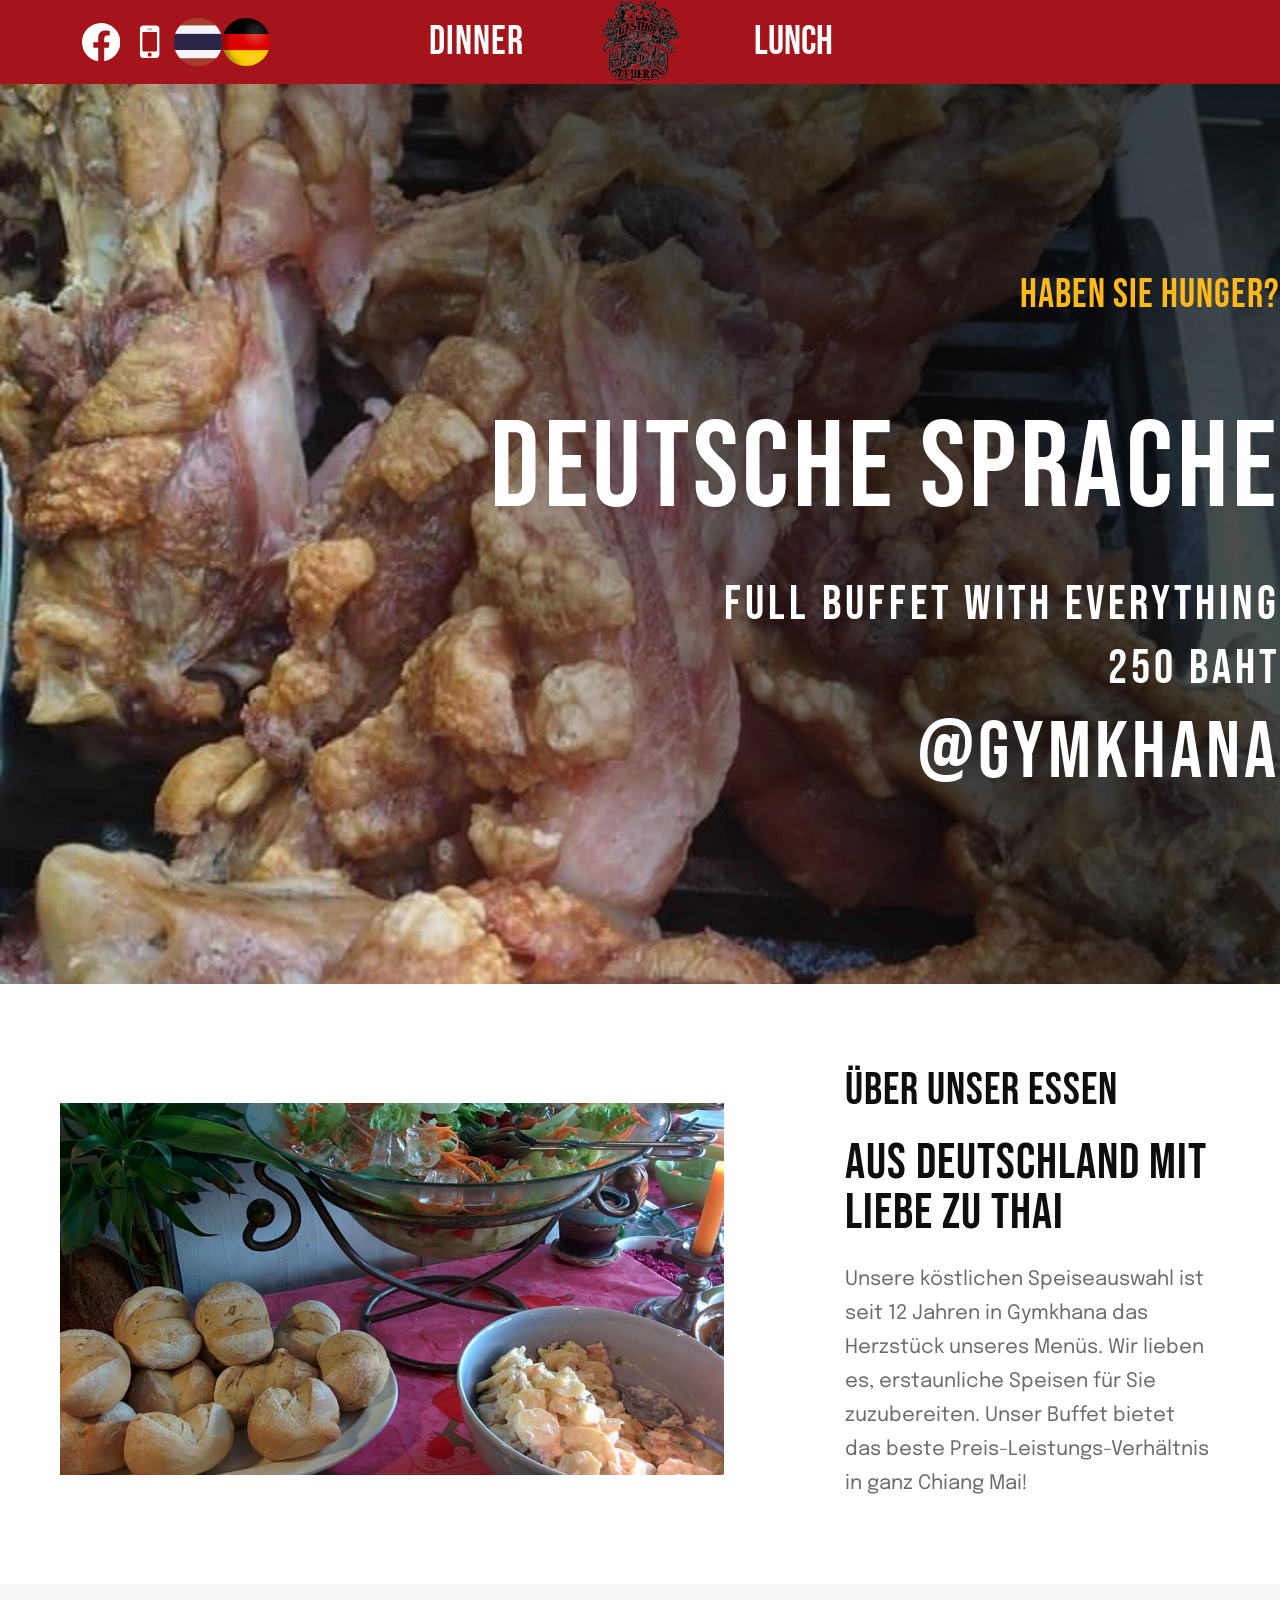
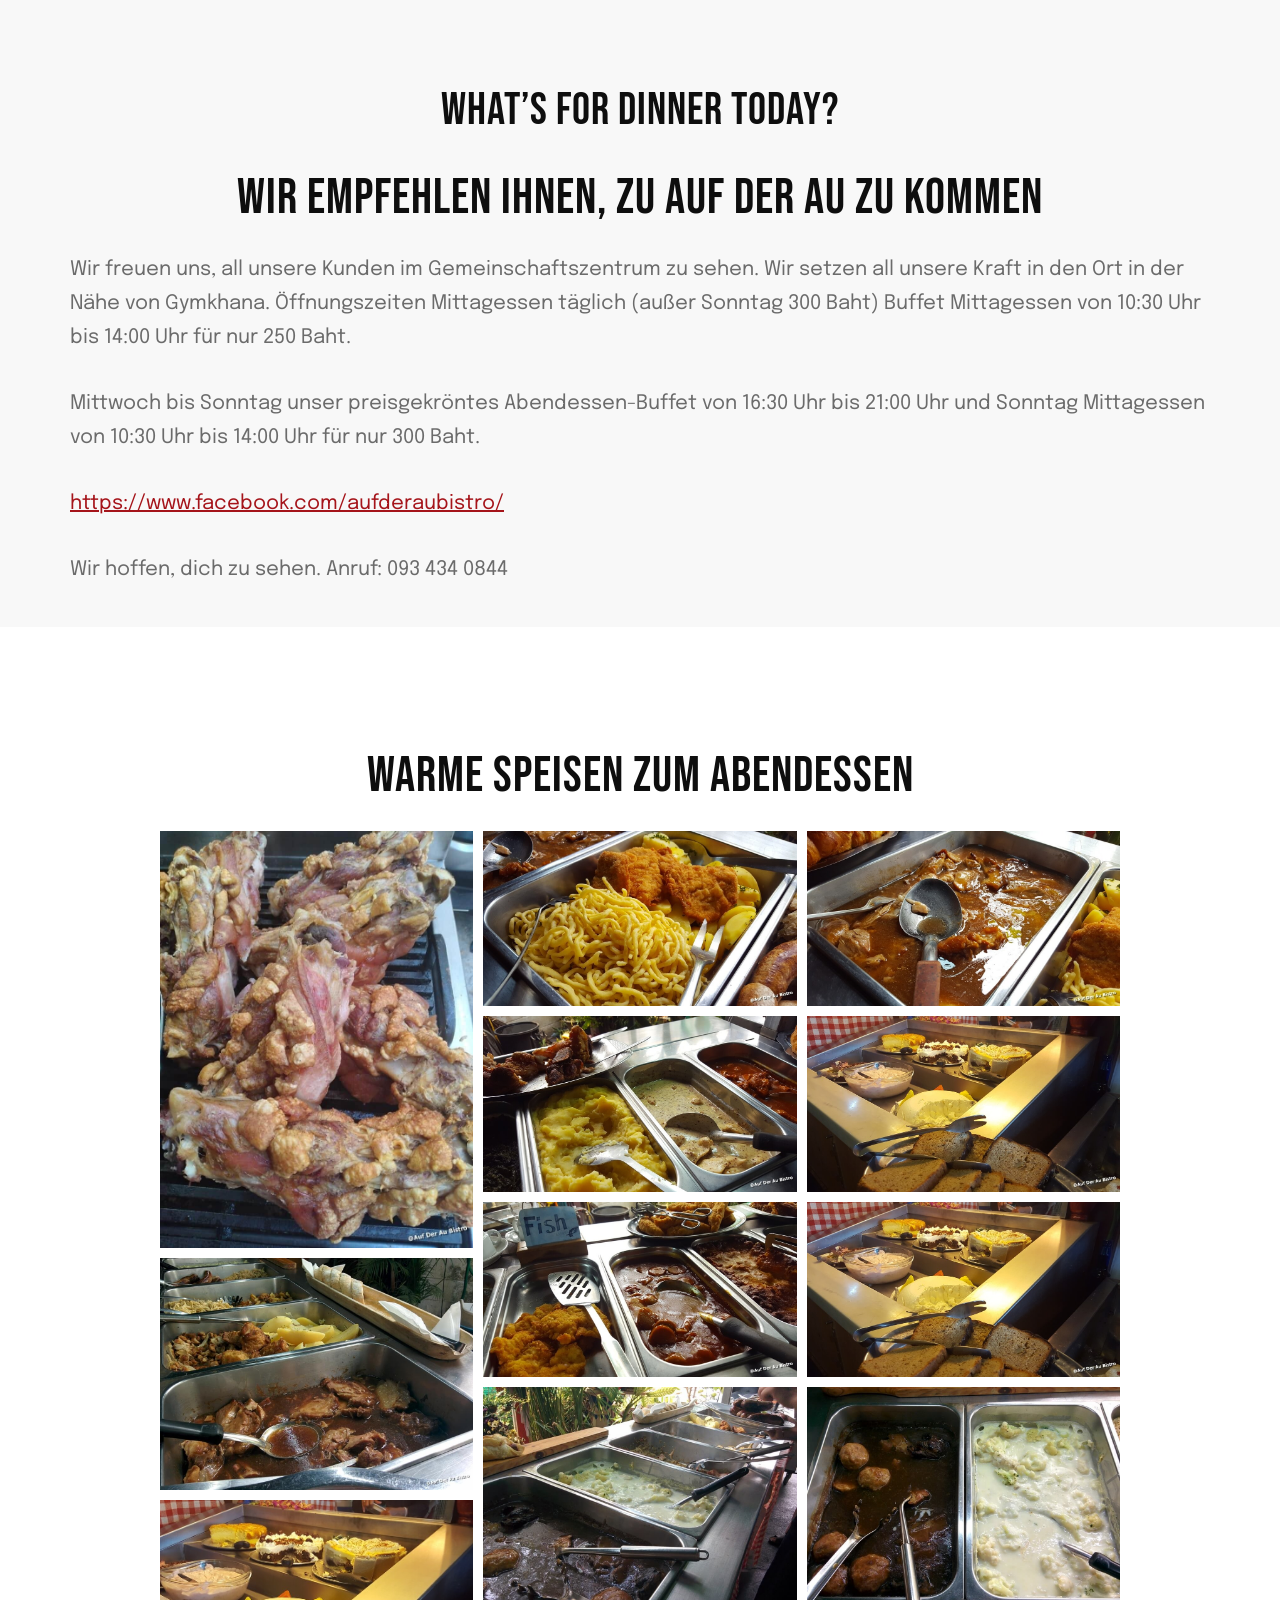
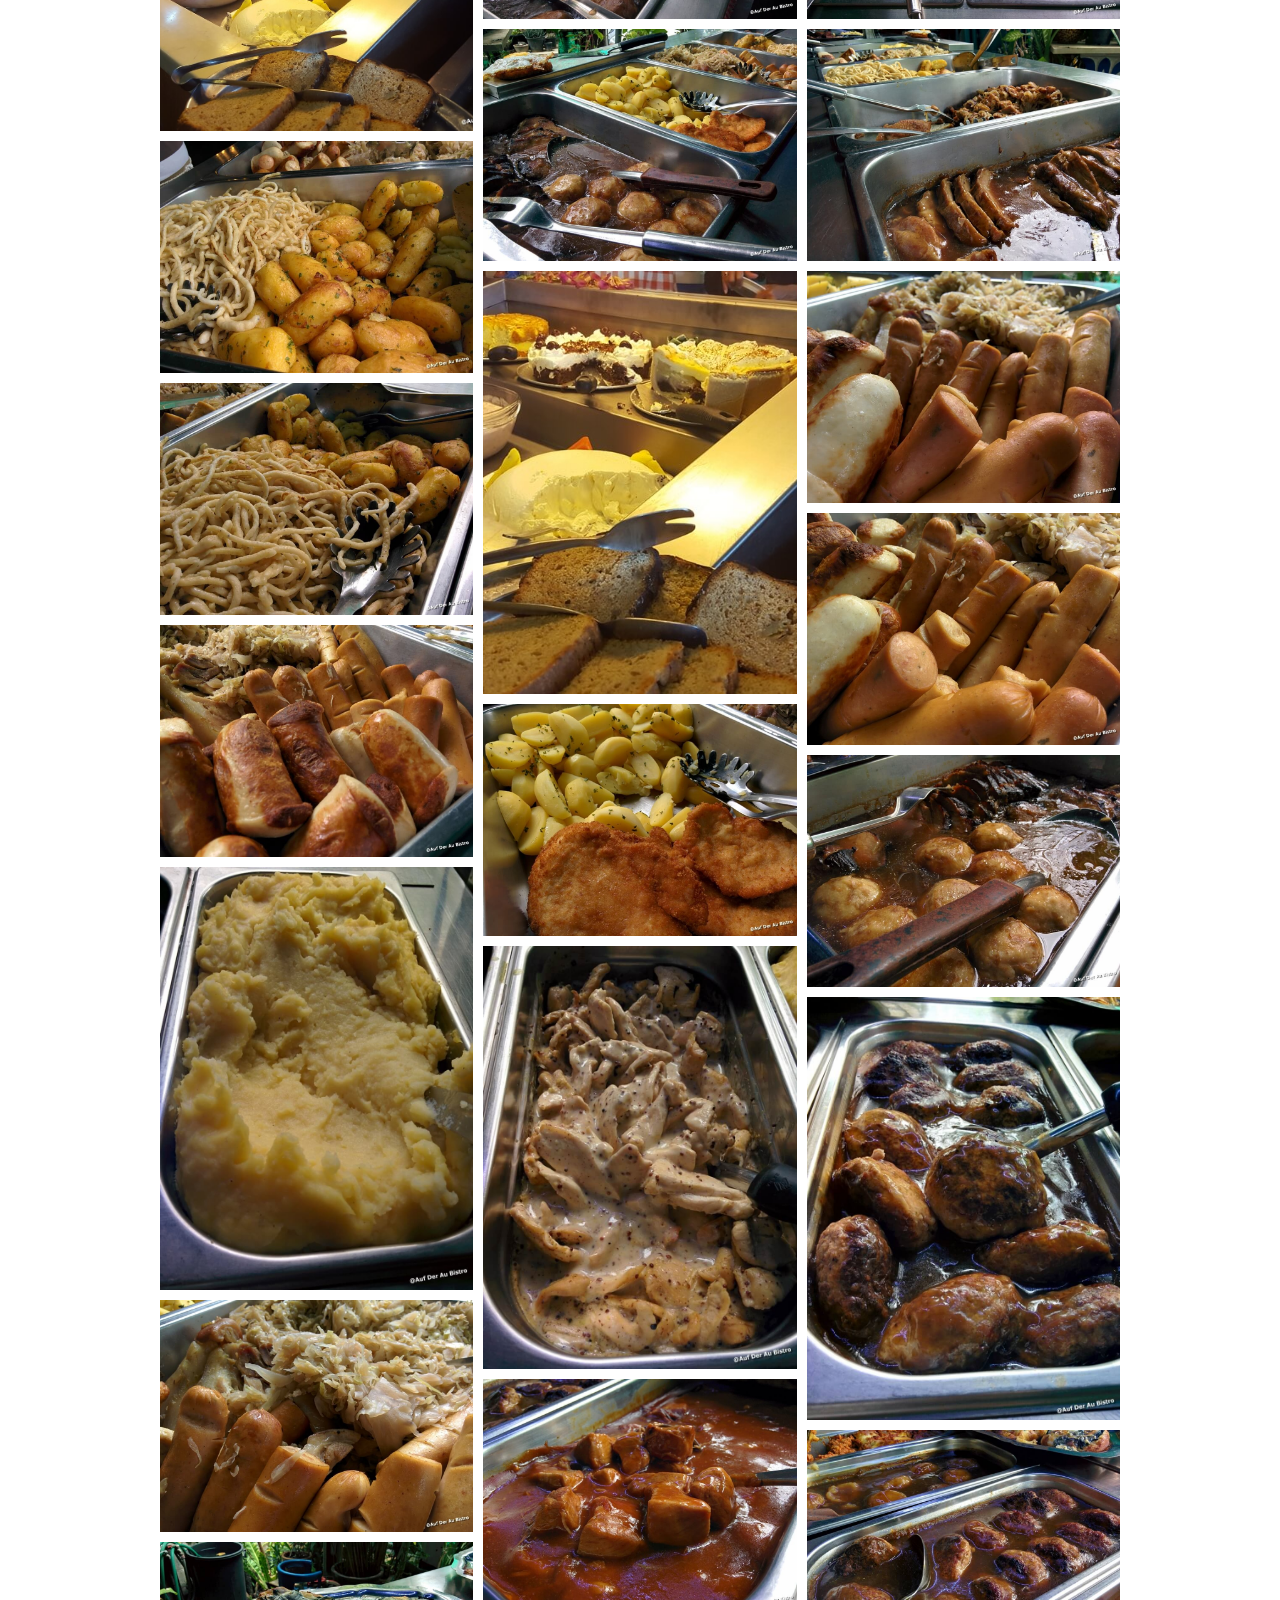
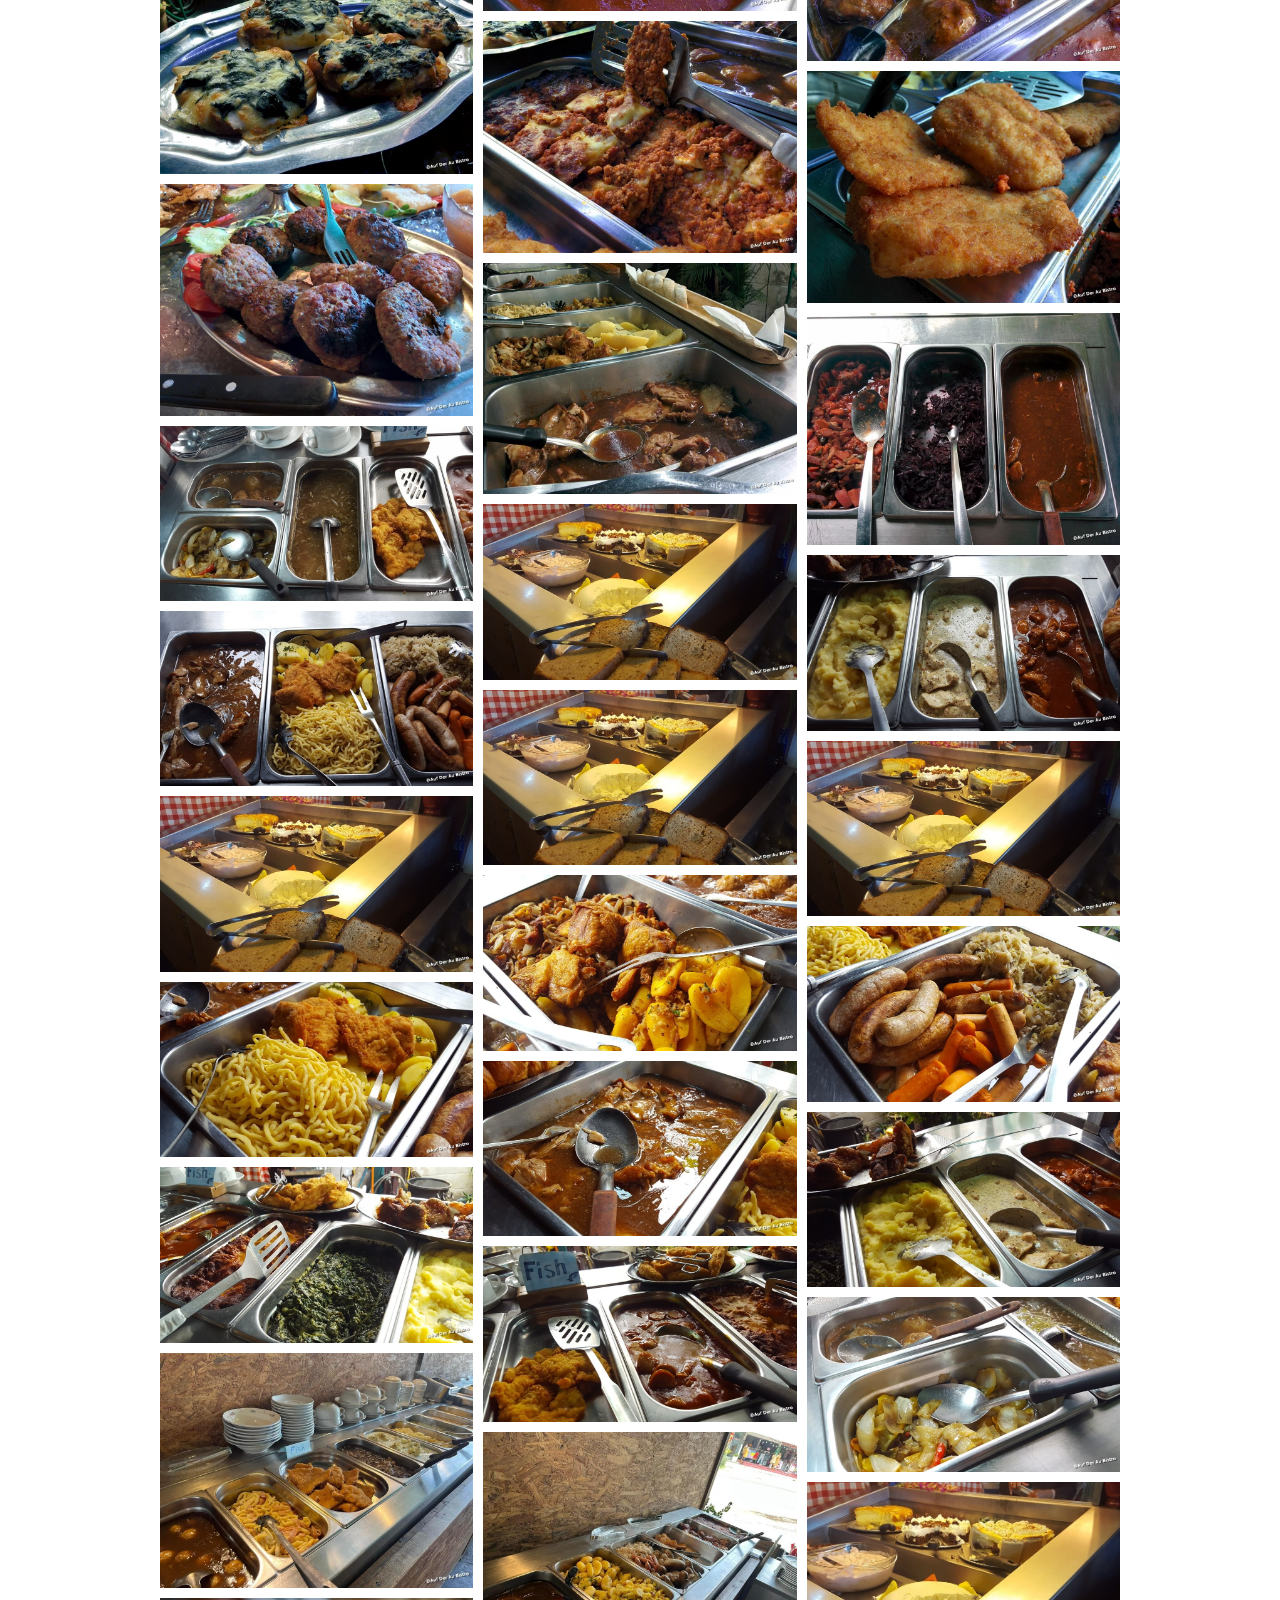
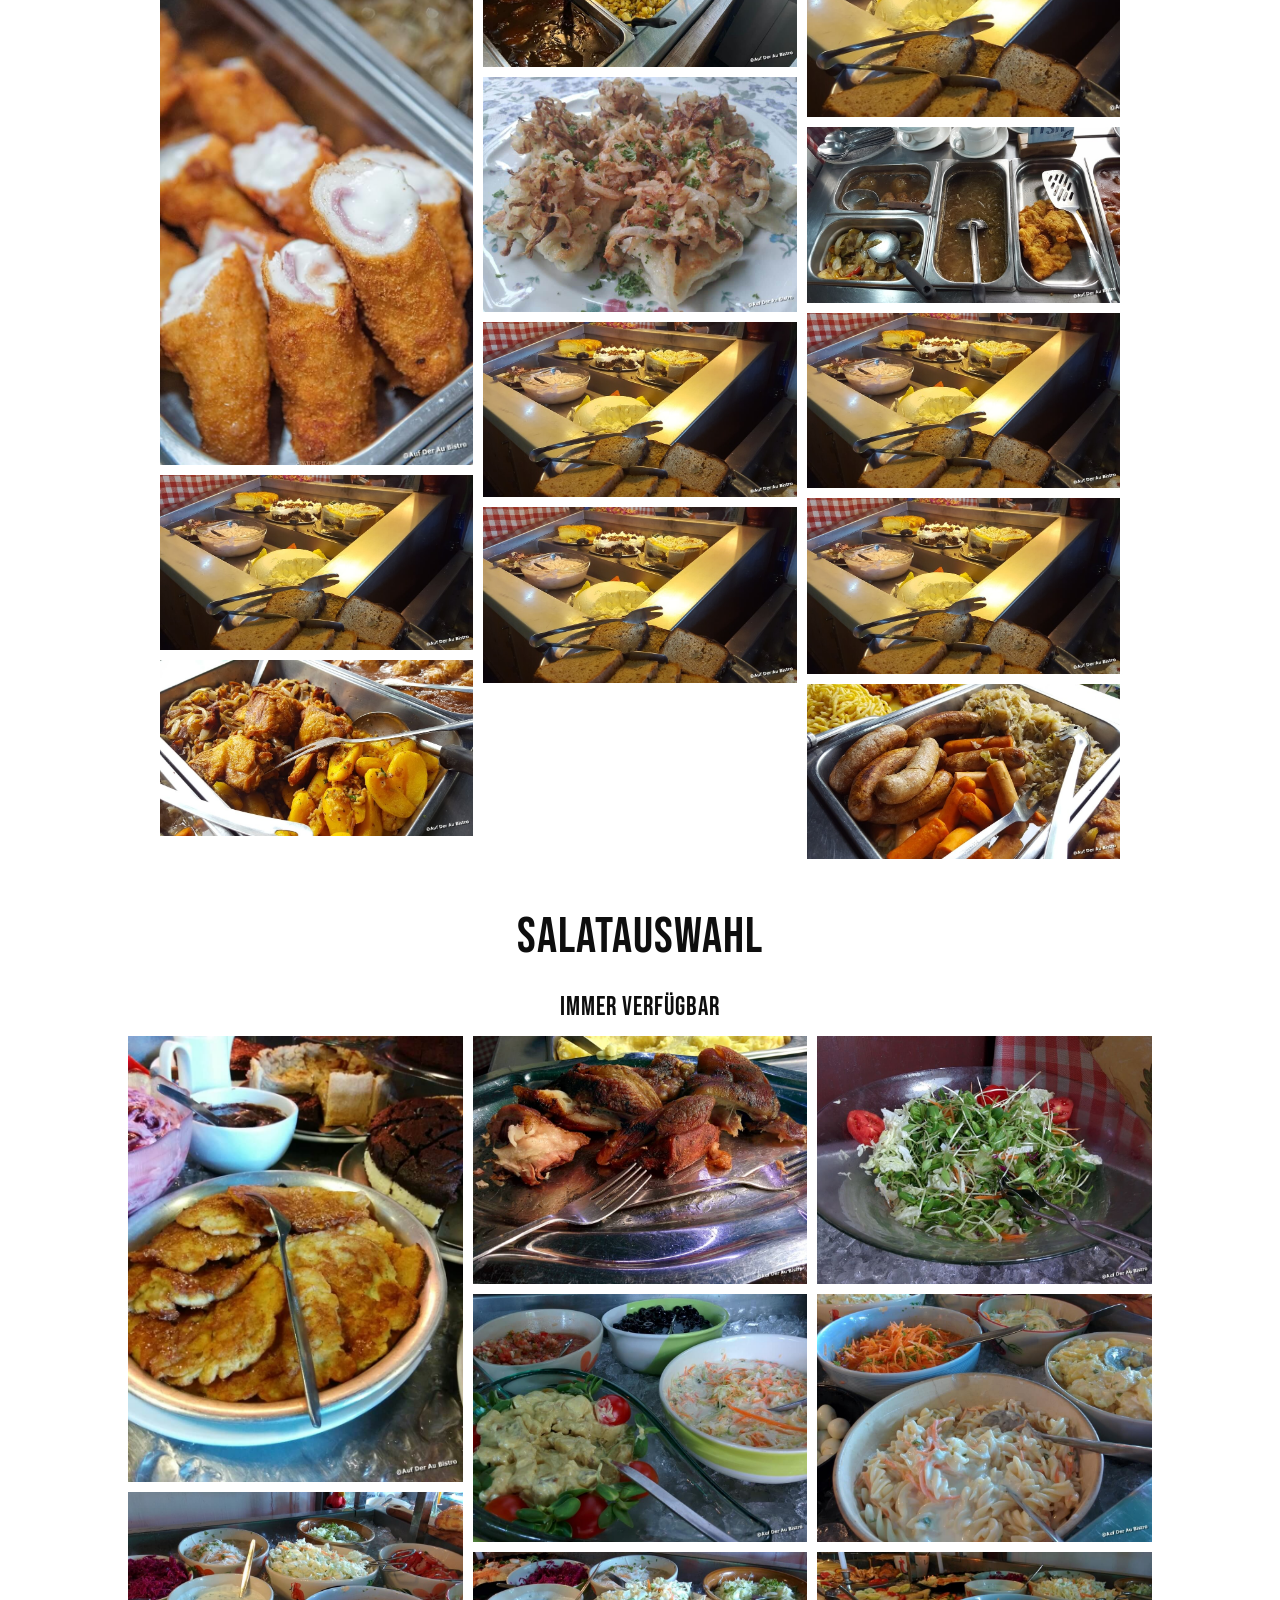
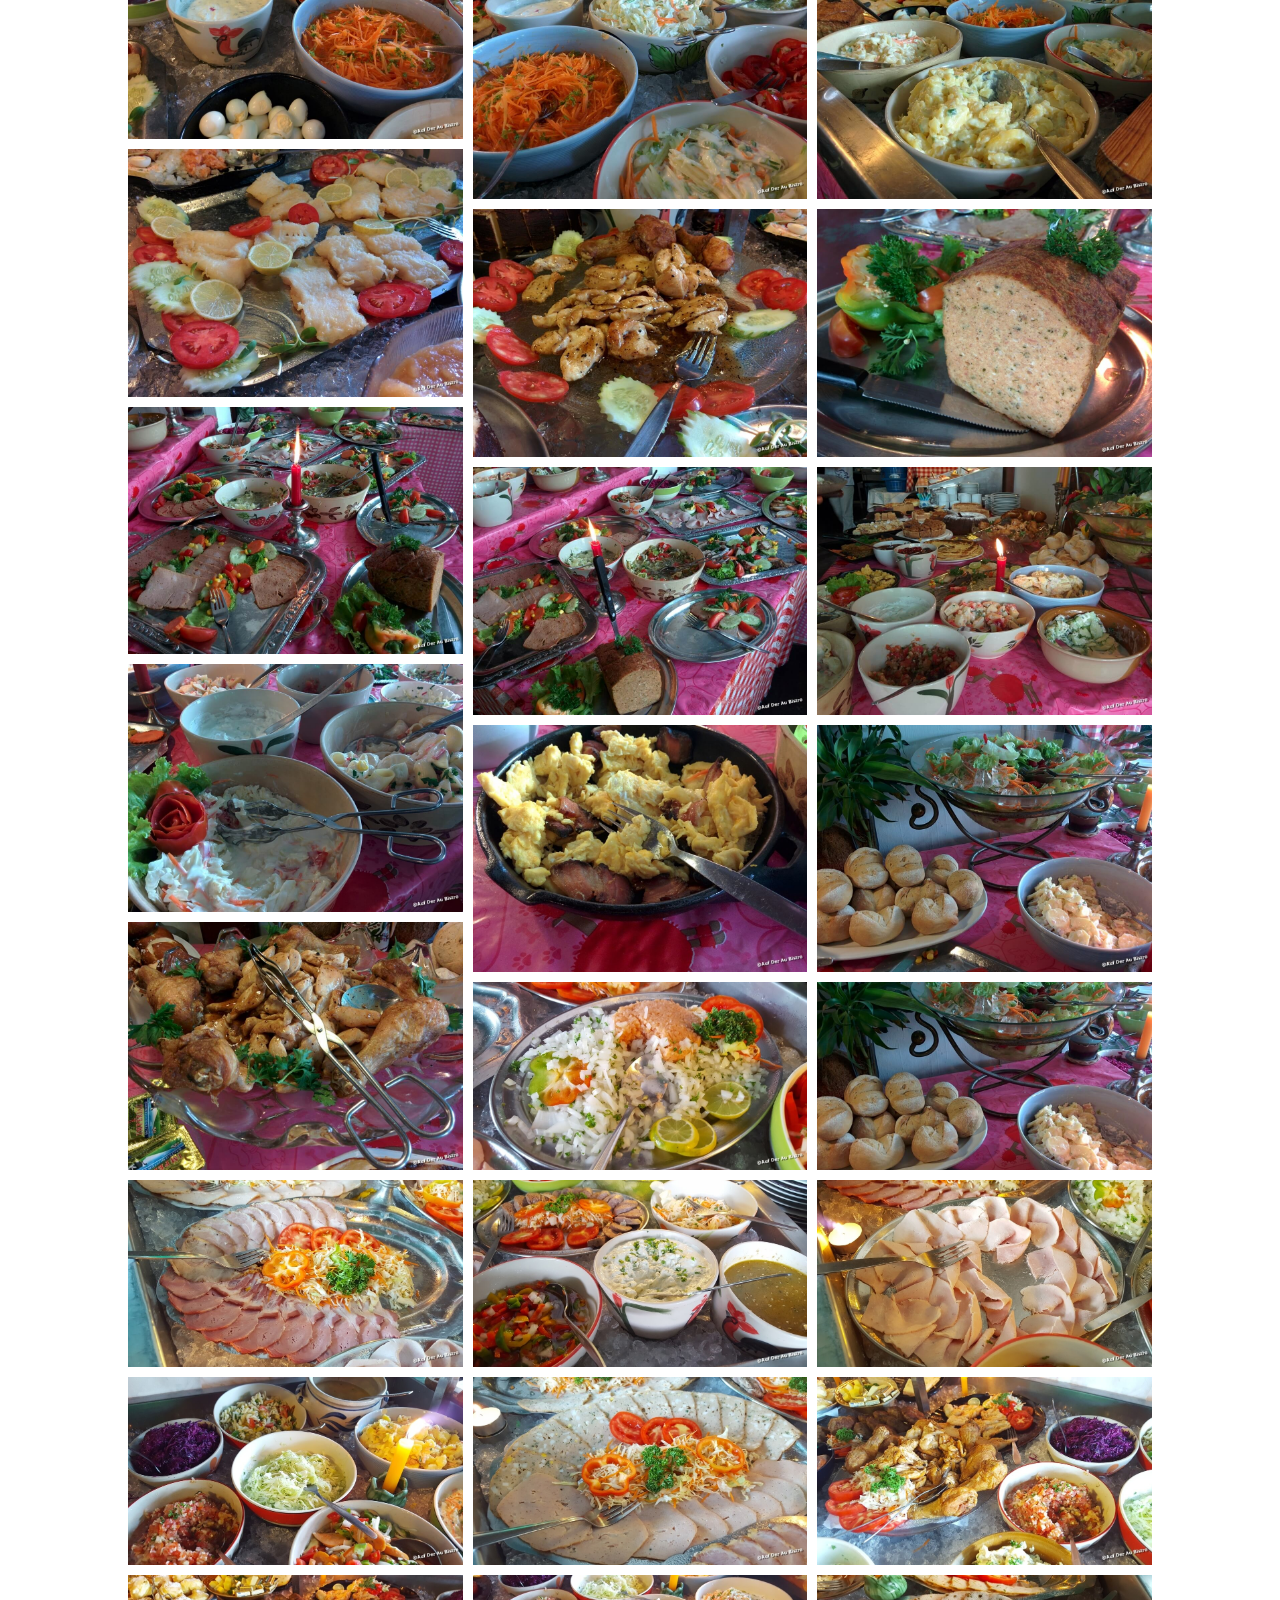
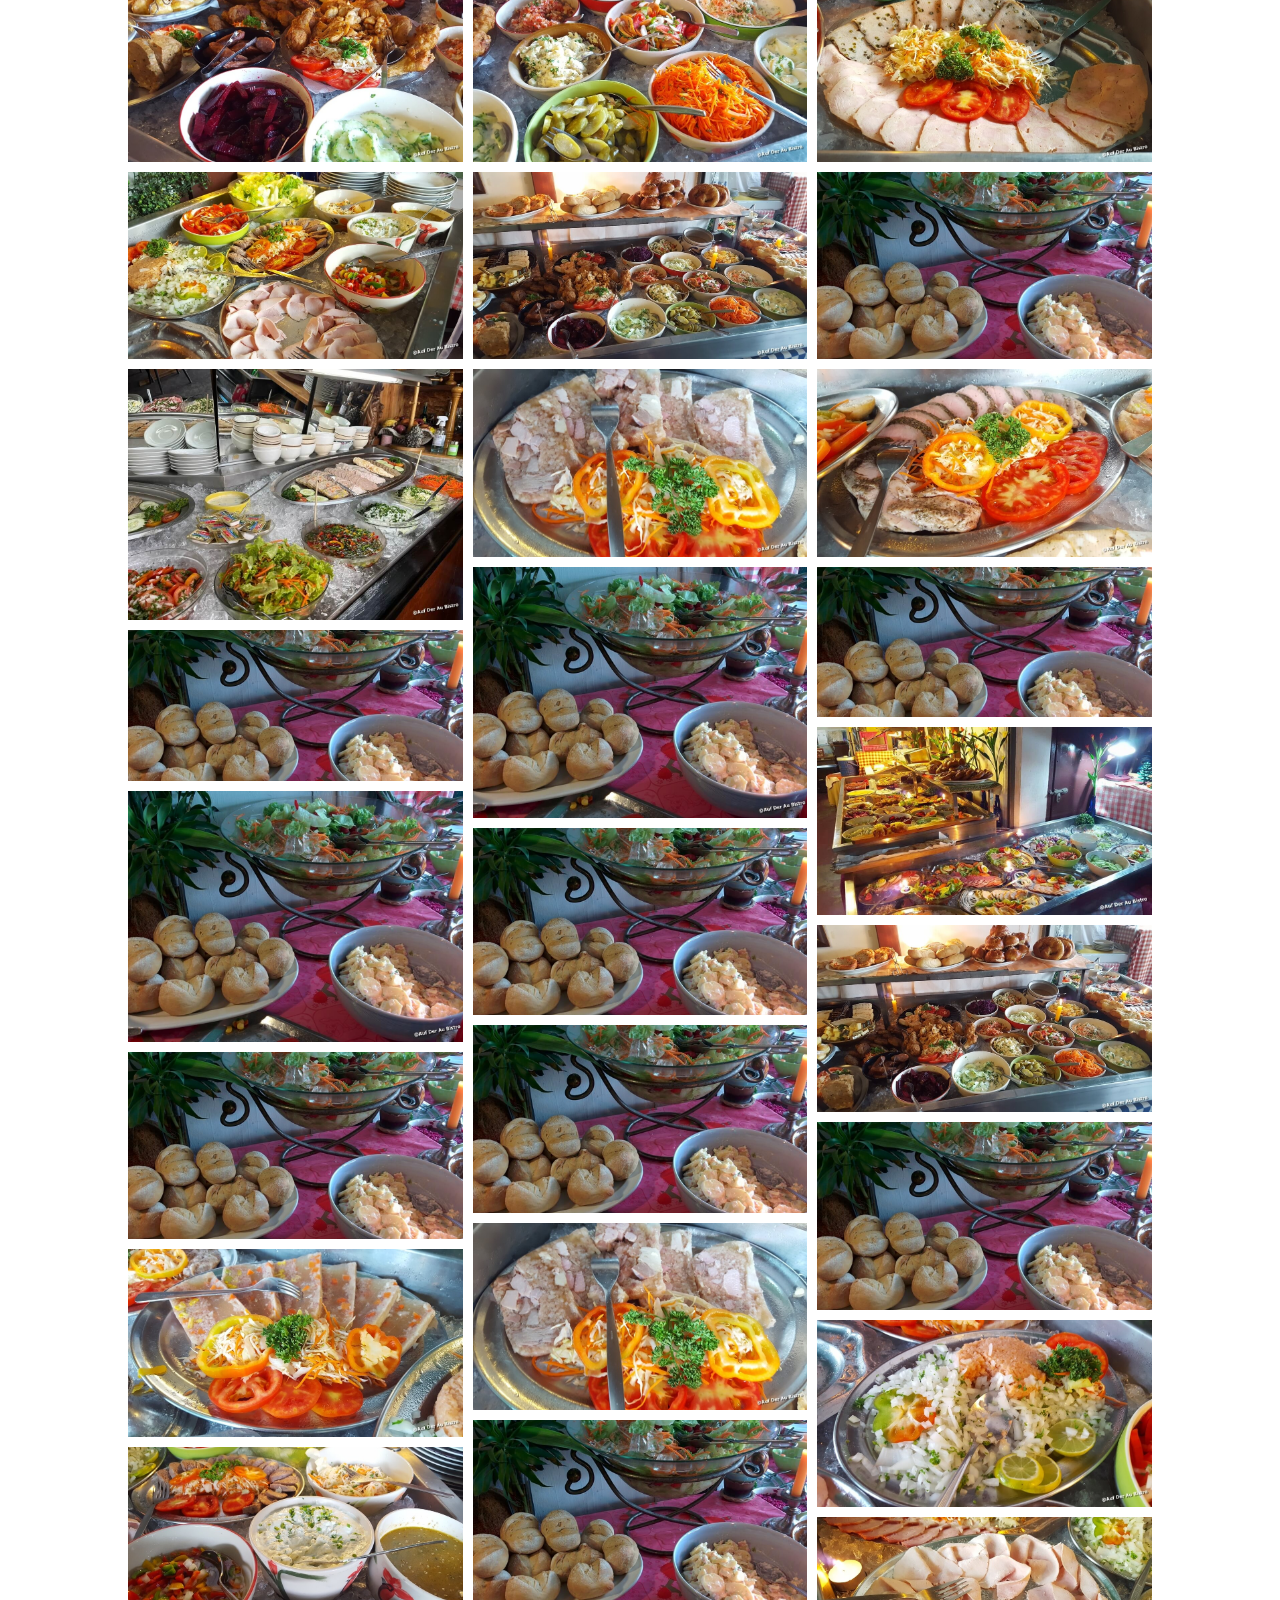
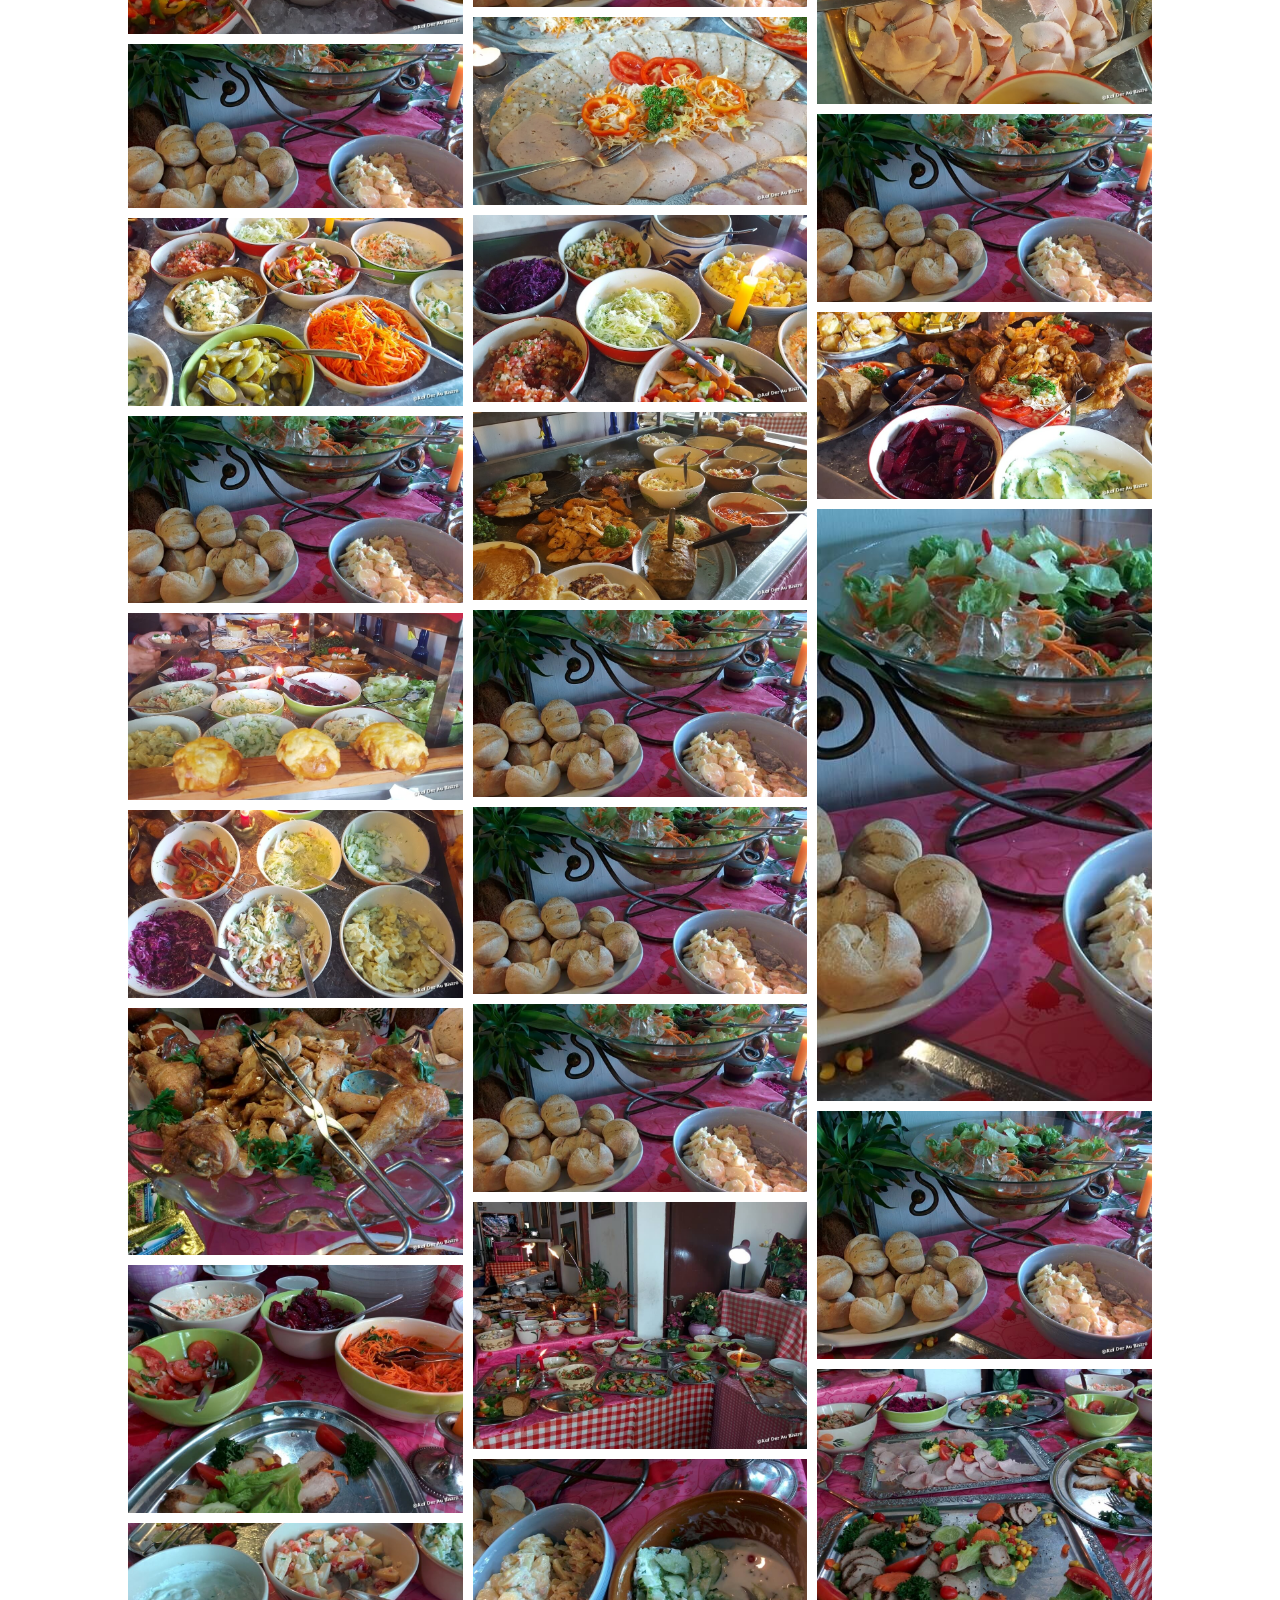
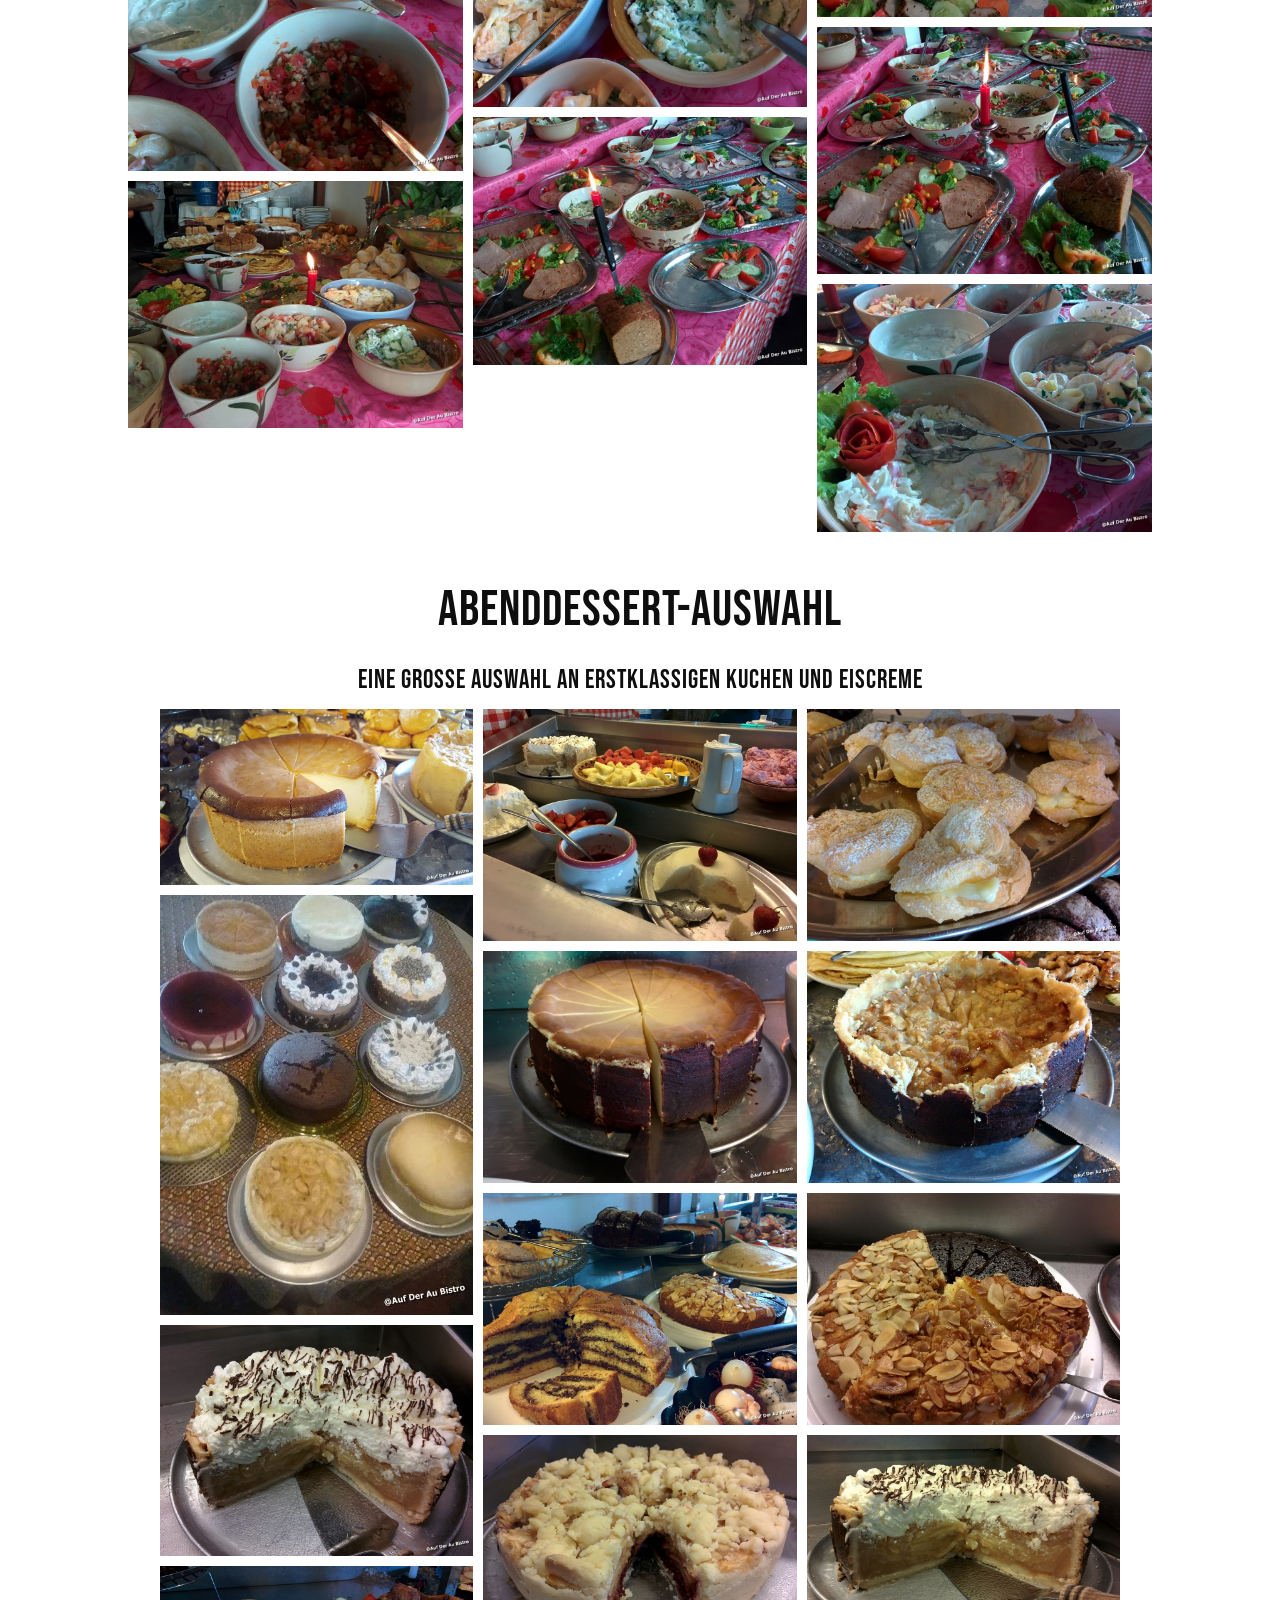
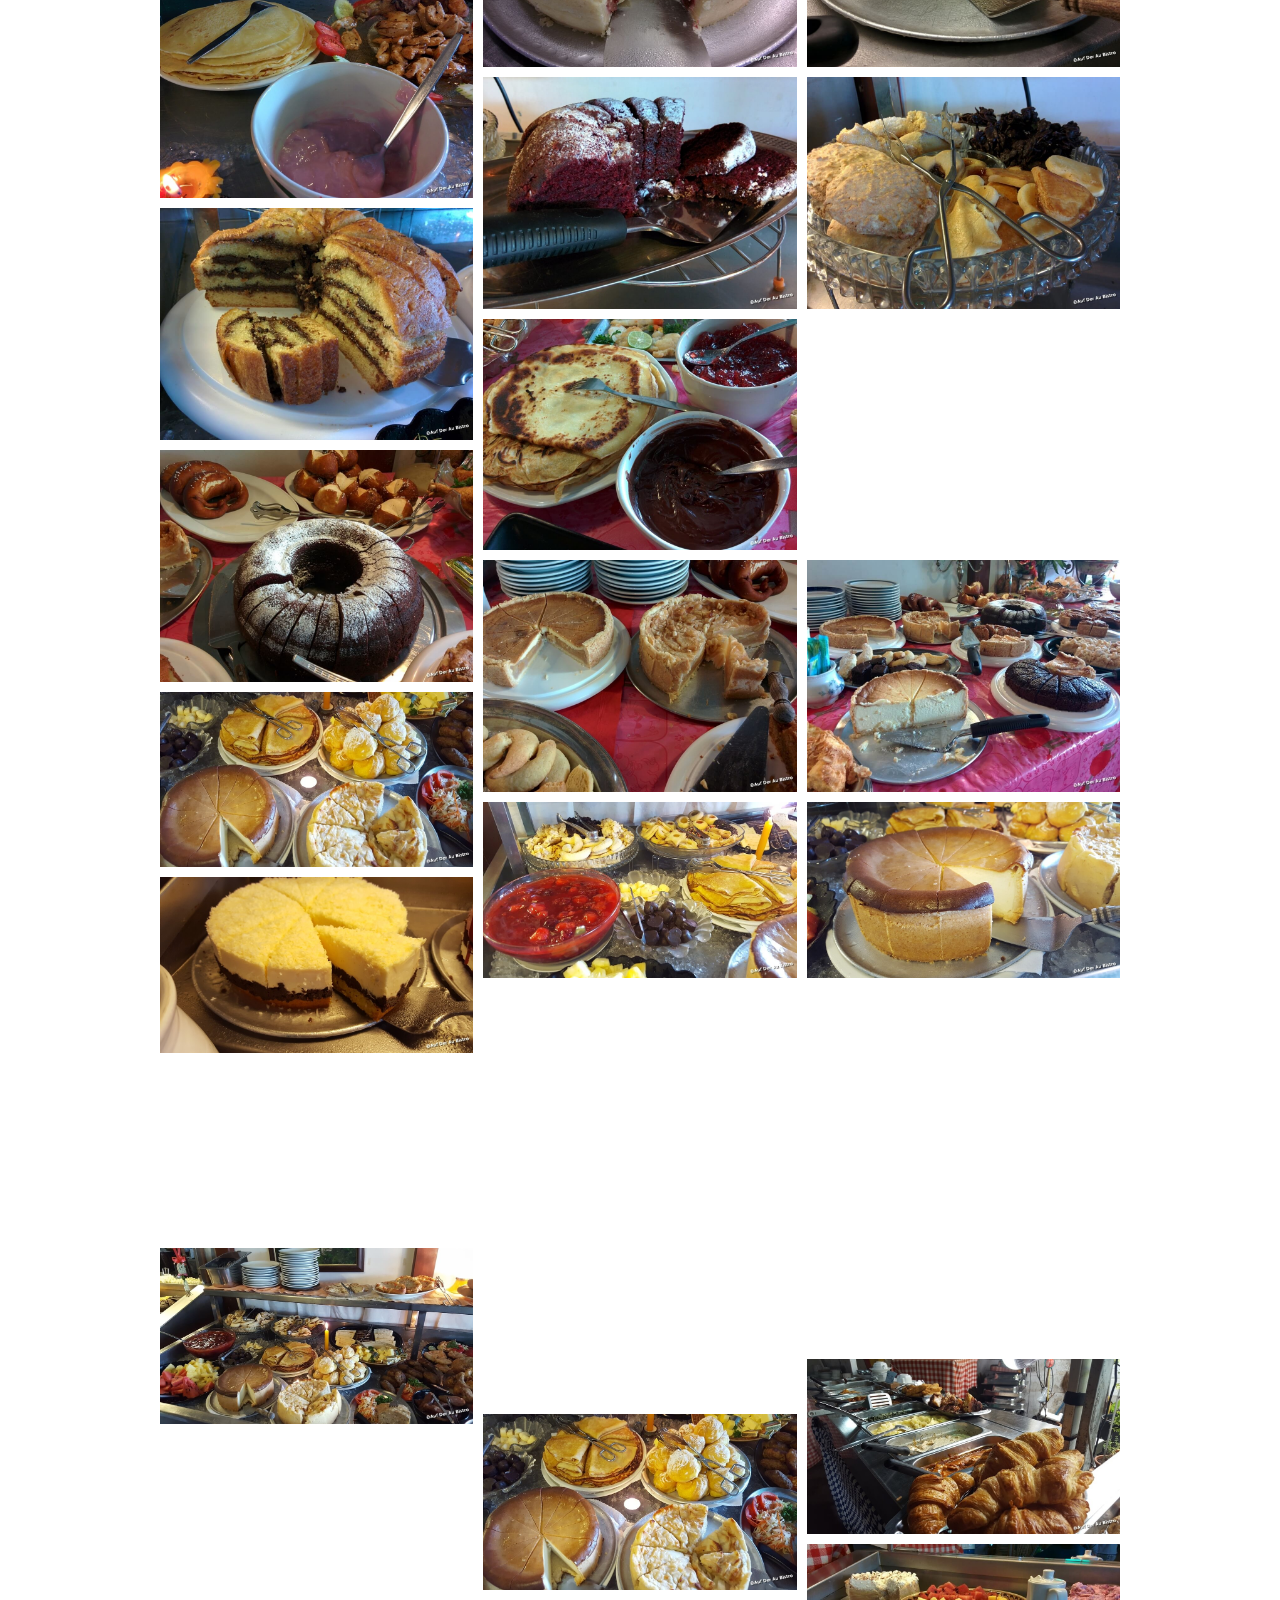
<file: pages/german.html>
<!DOCTYPE html>
<html class="" itemscope="" itemtype="https://schema.org/WebPage" lang="en-US" style="--scrollbar-offset: 0px;"><head>
  <!-- Google tag (gtag.js) -->
  <script async src="https://www.googletagmanager.com/gtag/js?id=G-Y9549N3LDE"></script>
  <script>
    window.dataLayer = window.dataLayer || [];
    function gtag(){dataLayer.push(arguments);}
    gtag('js', new Date());

    gtag('config', 'G-Y9549N3LDE');
  </script>

<meta charset="utf-8"/>
<meta content="width=device-width, initial-scale=1, minimum-scale=1" name="viewport"/>
<title>German – Auf der Au</title>
<meta content="max-image-preview:large" name="robots"/>
<style>img:is([sizes="auto" i], [sizes^="auto," i]) { contain-intrinsic-size: 3000px 1500px }</style>
<link href="../assets/index_da6f7b" rel="alternate" title="Auf der Au » Feed" type="application/rss+xml"/>
<script>document.documentElement.classList.remove( 'no-js' );</script>
<!-- <link rel='stylesheet' id='wp-block-library-css' href='https://aufderaubistro.com/wp-includes/css/dist/block-library/style.min.css?ver=88297235419c571ec657133f834a5019' media='all' /> -->
<link href="../css/77db_57044f.css" media="print" rel="stylesheet" onload="this.media='all'"/>
<style id="classic-theme-styles-inline-css">
/*! This file is auto-generated */
.wp-block-button__link{color:#fff;background-color:#32373c;border-radius:9999px;box-shadow:none;text-decoration:none;padding:calc(.667em + 2px) calc(1.333em + 2px);font-size:1.125em}.wp-block-file__button{background:#32373c;color:#fff;text-decoration:none}
</style>
<style id="global-styles-inline-css">
:root{--wp--preset--aspect-ratio--square: 1;--wp--preset--aspect-ratio--4-3: 4/3;--wp--preset--aspect-ratio--3-4: 3/4;--wp--preset--aspect-ratio--3-2: 3/2;--wp--preset--aspect-ratio--2-3: 2/3;--wp--preset--aspect-ratio--16-9: 16/9;--wp--preset--aspect-ratio--9-16: 9/16;--wp--preset--color--black: #000000;--wp--preset--color--cyan-bluish-gray: #abb8c3;--wp--preset--color--white: #ffffff;--wp--preset--color--pale-pink: #f78da7;--wp--preset--color--vivid-red: #cf2e2e;--wp--preset--color--luminous-vivid-orange: #ff6900;--wp--preset--color--luminous-vivid-amber: #fcb900;--wp--preset--color--light-green-cyan: #7bdcb5;--wp--preset--color--vivid-green-cyan: #00d084;--wp--preset--color--pale-cyan-blue: #8ed1fc;--wp--preset--color--vivid-cyan-blue: #0693e3;--wp--preset--color--vivid-purple: #9b51e0;--wp--preset--color--theme-palette-1: var(--global-palette1);--wp--preset--color--theme-palette-2: var(--global-palette2);--wp--preset--color--theme-palette-3: var(--global-palette3);--wp--preset--color--theme-palette-4: var(--global-palette4);--wp--preset--color--theme-palette-5: var(--global-palette5);--wp--preset--color--theme-palette-6: var(--global-palette6);--wp--preset--color--theme-palette-7: var(--global-palette7);--wp--preset--color--theme-palette-8: var(--global-palette8);--wp--preset--color--theme-palette-9: var(--global-palette9);--wp--preset--gradient--vivid-cyan-blue-to-vivid-purple: linear-gradient(135deg,rgba(6,147,227,1) 0%,rgb(155,81,224) 100%);--wp--preset--gradient--light-green-cyan-to-vivid-green-cyan: linear-gradient(135deg,rgb(122,220,180) 0%,rgb(0,208,130) 100%);--wp--preset--gradient--luminous-vivid-amber-to-luminous-vivid-orange: linear-gradient(135deg,rgba(252,185,0,1) 0%,rgba(255,105,0,1) 100%);--wp--preset--gradient--luminous-vivid-orange-to-vivid-red: linear-gradient(135deg,rgba(255,105,0,1) 0%,rgb(207,46,46) 100%);--wp--preset--gradient--very-light-gray-to-cyan-bluish-gray: linear-gradient(135deg,rgb(238,238,238) 0%,rgb(169,184,195) 100%);--wp--preset--gradient--cool-to-warm-spectrum: linear-gradient(135deg,rgb(74,234,220) 0%,rgb(151,120,209) 20%,rgb(207,42,186) 40%,rgb(238,44,130) 60%,rgb(251,105,98) 80%,rgb(254,248,76) 100%);--wp--preset--gradient--blush-light-purple: linear-gradient(135deg,rgb(255,206,236) 0%,rgb(152,150,240) 100%);--wp--preset--gradient--blush-bordeaux: linear-gradient(135deg,rgb(254,205,165) 0%,rgb(254,45,45) 50%,rgb(107,0,62) 100%);--wp--preset--gradient--luminous-dusk: linear-gradient(135deg,rgb(255,203,112) 0%,rgb(199,81,192) 50%,rgb(65,88,208) 100%);--wp--preset--gradient--pale-ocean: linear-gradient(135deg,rgb(255,245,203) 0%,rgb(182,227,212) 50%,rgb(51,167,181) 100%);--wp--preset--gradient--electric-grass: linear-gradient(135deg,rgb(202,248,128) 0%,rgb(113,206,126) 100%);--wp--preset--gradient--midnight: linear-gradient(135deg,rgb(2,3,129) 0%,rgb(40,116,252) 100%);--wp--preset--font-size--small: var(--global-font-size-small);--wp--preset--font-size--medium: var(--global-font-size-medium);--wp--preset--font-size--large: var(--global-font-size-large);--wp--preset--font-size--x-large: 42px;--wp--preset--font-size--larger: var(--global-font-size-larger);--wp--preset--font-size--xxlarge: var(--global-font-size-xxlarge);--wp--preset--spacing--20: 0.44rem;--wp--preset--spacing--30: 0.67rem;--wp--preset--spacing--40: 1rem;--wp--preset--spacing--50: 1.5rem;--wp--preset--spacing--60: 2.25rem;--wp--preset--spacing--70: 3.38rem;--wp--preset--spacing--80: 5.06rem;--wp--preset--shadow--natural: 6px 6px 9px rgba(0, 0, 0, 0.2);--wp--preset--shadow--deep: 12px 12px 50px rgba(0, 0, 0, 0.4);--wp--preset--shadow--sharp: 6px 6px 0px rgba(0, 0, 0, 0.2);--wp--preset--shadow--outlined: 6px 6px 0px -3px rgba(255, 255, 255, 1), 6px 6px rgba(0, 0, 0, 1);--wp--preset--shadow--crisp: 6px 6px 0px rgba(0, 0, 0, 1);}:where(.is-layout-flex){gap: 0.5em;}:where(.is-layout-grid){gap: 0.5em;}body .is-layout-flex{display: flex;}.is-layout-flex{flex-wrap: wrap;align-items: center;}.is-layout-flex > :is(*, div){margin: 0;}body .is-layout-grid{display: grid;}.is-layout-grid > :is(*, div){margin: 0;}:where(.wp-block-columns.is-layout-flex){gap: 2em;}:where(.wp-block-columns.is-layout-grid){gap: 2em;}:where(.wp-block-post-template.is-layout-flex){gap: 1.25em;}:where(.wp-block-post-template.is-layout-grid){gap: 1.25em;}.has-black-color{color: var(--wp--preset--color--black) !important;}.has-cyan-bluish-gray-color{color: var(--wp--preset--color--cyan-bluish-gray) !important;}.has-white-color{color: var(--wp--preset--color--white) !important;}.has-pale-pink-color{color: var(--wp--preset--color--pale-pink) !important;}.has-vivid-red-color{color: var(--wp--preset--color--vivid-red) !important;}.has-luminous-vivid-orange-color{color: var(--wp--preset--color--luminous-vivid-orange) !important;}.has-luminous-vivid-amber-color{color: var(--wp--preset--color--luminous-vivid-amber) !important;}.has-light-green-cyan-color{color: var(--wp--preset--color--light-green-cyan) !important;}.has-vivid-green-cyan-color{color: var(--wp--preset--color--vivid-green-cyan) !important;}.has-pale-cyan-blue-color{color: var(--wp--preset--color--pale-cyan-blue) !important;}.has-vivid-cyan-blue-color{color: var(--wp--preset--color--vivid-cyan-blue) !important;}.has-vivid-purple-color{color: var(--wp--preset--color--vivid-purple) !important;}.has-black-background-color{background-color: var(--wp--preset--color--black) !important;}.has-cyan-bluish-gray-background-color{background-color: var(--wp--preset--color--cyan-bluish-gray) !important;}.has-white-background-color{background-color: var(--wp--preset--color--white) !important;}.has-pale-pink-background-color{background-color: var(--wp--preset--color--pale-pink) !important;}.has-vivid-red-background-color{background-color: var(--wp--preset--color--vivid-red) !important;}.has-luminous-vivid-orange-background-color{background-color: var(--wp--preset--color--luminous-vivid-orange) !important;}.has-luminous-vivid-amber-background-color{background-color: var(--wp--preset--color--luminous-vivid-amber) !important;}.has-light-green-cyan-background-color{background-color: var(--wp--preset--color--light-green-cyan) !important;}.has-vivid-green-cyan-background-color{background-color: var(--wp--preset--color--vivid-green-cyan) !important;}.has-pale-cyan-blue-background-color{background-color: var(--wp--preset--color--pale-cyan-blue) !important;}.has-vivid-cyan-blue-background-color{background-color: var(--wp--preset--color--vivid-cyan-blue) !important;}.has-vivid-purple-background-color{background-color: var(--wp--preset--color--vivid-purple) !important;}.has-black-border-color{border-color: var(--wp--preset--color--black) !important;}.has-cyan-bluish-gray-border-color{border-color: var(--wp--preset--color--cyan-bluish-gray) !important;}.has-white-border-color{border-color: var(--wp--preset--color--white) !important;}.has-pale-pink-border-color{border-color: var(--wp--preset--color--pale-pink) !important;}.has-vivid-red-border-color{border-color: var(--wp--preset--color--vivid-red) !important;}.has-luminous-vivid-orange-border-color{border-color: var(--wp--preset--color--luminous-vivid-orange) !important;}.has-luminous-vivid-amber-border-color{border-color: var(--wp--preset--color--luminous-vivid-amber) !important;}.has-light-green-cyan-border-color{border-color: var(--wp--preset--color--light-green-cyan) !important;}.has-vivid-green-cyan-border-color{border-color: var(--wp--preset--color--vivid-green-cyan) !important;}.has-pale-cyan-blue-border-color{border-color: var(--wp--preset--color--pale-cyan-blue) !important;}.has-vivid-cyan-blue-border-color{border-color: var(--wp--preset--color--vivid-cyan-blue) !important;}.has-vivid-purple-border-color{border-color: var(--wp--preset--color--vivid-purple) !important;}.has-vivid-cyan-blue-to-vivid-purple-gradient-background{background: var(--wp--preset--gradient--vivid-cyan-blue-to-vivid-purple) !important;}.has-light-green-cyan-to-vivid-green-cyan-gradient-background{background: var(--wp--preset--gradient--light-green-cyan-to-vivid-green-cyan) !important;}.has-luminous-vivid-amber-to-luminous-vivid-orange-gradient-background{background: var(--wp--preset--gradient--luminous-vivid-amber-to-luminous-vivid-orange) !important;}.has-luminous-vivid-orange-to-vivid-red-gradient-background{background: var(--wp--preset--gradient--luminous-vivid-orange-to-vivid-red) !important;}.has-very-light-gray-to-cyan-bluish-gray-gradient-background{background: var(--wp--preset--gradient--very-light-gray-to-cyan-bluish-gray) !important;}.has-cool-to-warm-spectrum-gradient-background{background: var(--wp--preset--gradient--cool-to-warm-spectrum) !important;}.has-blush-light-purple-gradient-background{background: var(--wp--preset--gradient--blush-light-purple) !important;}.has-blush-bordeaux-gradient-background{background: var(--wp--preset--gradient--blush-bordeaux) !important;}.has-luminous-dusk-gradient-background{background: var(--wp--preset--gradient--luminous-dusk) !important;}.has-pale-ocean-gradient-background{background: var(--wp--preset--gradient--pale-ocean) !important;}.has-electric-grass-gradient-background{background: var(--wp--preset--gradient--electric-grass) !important;}.has-midnight-gradient-background{background: var(--wp--preset--gradient--midnight) !important;}.has-small-font-size{font-size: var(--wp--preset--font-size--small) !important;}.has-medium-font-size{font-size: var(--wp--preset--font-size--medium) !important;}.has-large-font-size{font-size: var(--wp--preset--font-size--large) !important;}.has-x-large-font-size{font-size: var(--wp--preset--font-size--x-large) !important;}
:where(.wp-block-post-template.is-layout-flex){gap: 1.25em;}:where(.wp-block-post-template.is-layout-grid){gap: 1.25em;}
:where(.wp-block-columns.is-layout-flex){gap: 2em;}:where(.wp-block-columns.is-layout-grid){gap: 2em;}
:root :where(.wp-block-pullquote){font-size: 1.5em;line-height: 1.6;}
</style>
<!-- <link rel='stylesheet' id='kadence-global-css' href='https://aufderaubistro.com/wp-content/themes/kadence/assets/css/global.min.css?ver=1.2.24' media='all' /> -->
<link href="../css/77db_c856cb.css" media="print" rel="stylesheet" onload="this.media='all'"/>
<!-- <link rel='stylesheet' id='kadence-header-css' href='https://aufderaubistro.com/wp-content/themes/kadence/assets/css/header.min.css?ver=1.2.24' media='all' /> -->
<!-- <link rel='stylesheet' id='kadence-content-css' href='https://aufderaubistro.com/wp-content/themes/kadence/assets/css/content.min.css?ver=1.2.24' media='all' /> -->
<!-- <link rel='stylesheet' id='kadence-footer-css' href='https://aufderaubistro.com/wp-content/themes/kadence/assets/css/footer.min.css?ver=1.2.24' media='all' /> -->
<!-- <link rel='stylesheet' id='menu-addons-css' href='https://aufderaubistro.com/wp-content/plugins/kadence-pro/dist/mega-menu/menu-addon.css?ver=1.1.11' media='all' /> -->
<!-- <link rel='stylesheet' id='kadence-blocks-rowlayout-css' href='https://aufderaubistro.com/wp-content/plugins/kadence-blocks/dist/style-blocks-rowlayout.css?ver=3.5.8' media='all' /> -->
<!-- <link rel='stylesheet' id='kadence-blocks-column-css' href='https://aufderaubistro.com/wp-content/plugins/kadence-blocks/dist/style-blocks-column.css?ver=3.5.8' media='all' /> -->
<link href="../css/77db_e5adf5.css" media="print" rel="stylesheet" onload="this.media='all'"/>
<!-- <link rel='stylesheet' id='kadence-blocks-advancedgallery-css' href='https://aufderaubistro.com/wp-content/plugins/kadence-blocks/dist/style-blocks-advancedgallery.css?ver=3.5.8' media='all' /> -->
<!-- <link rel='stylesheet' id='kadence-blocks-testimonials-css' href='https://aufderaubistro.com/wp-content/plugins/kadence-blocks/dist/style-blocks-testimonials.css?ver=3.5.8' media='all' /> -->
<link href="../css/83q8_d66baf.css" media="print" rel="stylesheet" onload="this.media='all'"/>
<link href="../assets/index_8ae5b8" rel="https://api.w.org/"/><link href="../assets/2579_16cc5b" rel="alternate" title="JSON" type="application/json"/><link href="https://aufderaubistro.com/pages/german.html" rel="canonical"/>
<link href="../assets/embed_385366" rel="alternate" title="oEmbed (JSON)" type="application/json+oembed"/>
<link href="../assets/embed_385366" rel="alternate" title="oEmbed (XML)" type="text/xml+oembed"/>
<link rel="stylesheet" href="../fonts/fonts.css">
<link href="../images/cropped-Auf-der-Au-Logo-Small-32x32_36cbb5.png" rel="icon" sizes="32x32"/>
<link href="../images/cropped-Auf-der-Au-Logo-Small-192x192_36cbb5.png" rel="icon" sizes="192x192"/>
<link href="../images/cropped-Auf-der-Au-Logo-Small-180x180_36cbb5.png" rel="apple-touch-icon"/>
<meta content="https://aufderaubistro.com/wp-content/uploads/2022/05/cropped-Auf-der-Au-Logo-Small-270x270.png" name="msapplication-TileImage"/>
<style id="wp-custom-css">
.site-main-header-wrap {
background: var(--global-palette1);
}
element.style {
}
.header-social-inner-wrap {
font-size: 2.1em;
}
.main-navigation .primary-menu-container > ul li.menu-item > a {
font-size: 40px;
}
.secondary-navigation .secondary-menu-container > ul li.menu-item > a {
font-size: 40px;
}		</style>
<meta content="deutsche Sprache — Our delicious food selections have been the staple of our menu for the past 12 years in Gymkhana. We love creating amazing food for you to com" name="description"/><meta content="German – Auf der Au" property="og:title"/><meta content="deutsche Sprache — Our delicious food selections have been the staple of our menu for the past 12 years in Gymkhana. We love creating amazing food for you to com" property="og:description"/><meta content="website" property="og:type"/><meta content="https://aufderaubistro.com/german.html" property="og:url"/><meta content="summary_large_image" name="twitter:card"/><meta content="German – Auf der Au" name="twitter:title"/><meta content="deutsche Sprache — Our delicious food selections have been the staple of our menu for the past 12 years in Gymkhana. We love creating amazing food for you to com" name="twitter:description"/><link href="../css/site.css" media="print" rel="stylesheet" onload="this.media='all'"/><link href="../css/german.css" media="all" rel="stylesheet" type="text/css"/></head>
  <meta property="og:image" content="https://aufderaubistro.com/images/Auf-der-Au-Bistro-aufderaubistro-best-german-buffet-breads-18_36cbb5.jpg">
<body class="wp-singular page-template-default page page-id-2579 wp-custom-logo wp-embed-responsive wp-theme-kadence footer-on-bottom hide-focus-outline link-style-standard content-title-style-hide content-width-fullwidth content-style-unboxed content-vertical-padding-hide transparent-header mobile-transparent-header" data-rsssl="1">
<div class="site wp-site-blocks" id="wrapper">
<a class="skip-link screen-reader-text scroll-ignore" href="#main">Skip to content</a>
<header class="site-header" id="masthead" itemscope="" itemtype="https://schema.org/WPHeader" role="banner">
<div class="site-header-wrap" id="main-header">
<div class="site-header-inner-wrap">
<div class="site-header-upper-wrap">
<div class="site-header-upper-inner-wrap">
<div class="site-main-header-wrap site-header-row-container site-header-focus-item site-header-row-layout-contained">
<div class="site-header-row-container-inner">
<div class="site-container">
<div class="site-main-header-inner-wrap site-header-row site-header-row-has-sides site-header-row-center-column">
<div class="site-header-main-section-left site-header-section site-header-section-left">
<div class="site-header-item site-header-focus-item">
<div class="header-social-wrap"><div class="header-social-inner-wrap element-social-inner-wrap social-show-label-false social-style-filled"><a aria-label="Facebook" class="social-button header-social-item social-link-facebook" href="https://www.facebook.com/aufderaubistro" rel="noopener noreferrer" target="_blank"><span class="kadence-svg-iconset"><svg class="kadence-svg-icon kadence-facebook-svg" fill="currentColor" height="32" version="1.1" viewbox="0 0 32 32" width="32" xmlns="http://www.w3.org/2000/svg"><title>Facebook</title><path d="M31.997 15.999c0-8.836-7.163-15.999-15.999-15.999s-15.999 7.163-15.999 15.999c0 7.985 5.851 14.604 13.499 15.804v-11.18h-4.062v-4.625h4.062v-3.525c0-4.010 2.389-6.225 6.043-6.225 1.75 0 3.581 0.313 3.581 0.313v3.937h-2.017c-1.987 0-2.607 1.233-2.607 2.498v3.001h4.437l-0.709 4.625h-3.728v11.18c7.649-1.2 13.499-7.819 13.499-15.804z"></path>
</svg></span></a><a aria-label="Phone" class="social-button header-social-item social-link-phone" href="tel:+66645264265"><span class="kadence-svg-iconset"><svg class="kadence-svg-icon kadence-phone-svg" fill="currentColor" height="28" version="1.1" viewbox="0 0 12 28" width="12" xmlns="http://www.w3.org/2000/svg"><title>Phone</title><path d="M7.25 22c0-0.688-0.562-1.25-1.25-1.25s-1.25 0.562-1.25 1.25 0.562 1.25 1.25 1.25 1.25-0.562 1.25-1.25zM10.5 19.5v-11c0-0.266-0.234-0.5-0.5-0.5h-8c-0.266 0-0.5 0.234-0.5 0.5v11c0 0.266 0.234 0.5 0.5 0.5h8c0.266 0 0.5-0.234 0.5-0.5zM7.5 6.25c0-0.141-0.109-0.25-0.25-0.25h-2.5c-0.141 0-0.25 0.109-0.25 0.25s0.109 0.25 0.25 0.25h2.5c0.141 0 0.25-0.109 0.25-0.25zM12 6v16c0 1.094-0.906 2-2 2h-8c-1.094 0-2-0.906-2-2v-16c0-1.094 0.906-2 2-2h8c1.094 0 2 0.906 2 2z"></path>
</svg></span></a><a aria-label="ภาษาไทย" class="social-button header-social-item social-link-custom1 has-custom-image" href="thai.html" rel="noopener noreferrer" target="_blank"><img alt="Auf der Au Bistro aufderaubistro best german buffet thai icon" class="social-icon-image" decoding="async" height="256" sizes="(max-width: 256px) 100vw, 256px" src="../images/Auf-der-Au-Bistro-aufderaubistro-best-german-buffet-thai-flag_36cbb5.webp" srcset="../images/Auf-der-Au-Bistro-aufderaubistro-best-german-buffet-thai-flag_36cbb5.webp 256w" style="max-width:50px" width="256"/></a><a aria-label="Deutsch" class="social-button header-social-item social-link-custom2 has-custom-image" href="german.html" rel="noopener noreferrer" target="_blank"><img alt="German flag" class="social-icon-image" decoding="async" height="256" src="../images/Auf-der-Au-Bistro-aufderaubistro-best-german-buffet-german-flag_36cbb5.webp" style="max-width:50px" width="256"/></a></div></div></div><!-- -->
<div class="site-header-main-section-left-center site-header-section site-header-section-left-center">
<div class="site-header-item site-header-focus-item site-header-item-main-navigation header-navigation-layout-stretch-false header-navigation-layout-fill-stretch-false">
<nav aria-label="Primary Navigation" class="main-navigation header-navigation hover-to-open nav--toggle-sub header-navigation-style-standard header-navigation-dropdown-animation-fade-up" id="site-navigation" role="navigation">
<div class="primary-menu-container header-menu-container">
<ul class="menu" id="primary-menu"><li class="menu-item menu-item-type-post_type menu-item-object-page menu-item-2562" id="menu-item-2562"><a href="dinner.html">Dinner</a></li>
</ul> </div>
</nav><!-- #site-navigation -->
</div><!-- -->
</div>
</div>
<div class="site-header-main-section-center site-header-section site-header-section-center">
<div class="site-header-item site-header-focus-item">
<div class="site-branding branding-layout-standard site-brand-logo-only"><a class="brand has-logo-image" href="../index.html" rel="home"><img alt="Auf der Au" class="custom-logo" decoding="async" fetchpriority="high" height="512" sizes="(max-width: 490px) 100vw, 490px" src="../images/Auf-der-Au-Logo-Small-e1652754183927_36cbb5.png" srcset="../images/Auf-der-Au-Logo-Small-e1652754183927_36cbb5.png 490w, ../images/Auf-der-Au-Logo-Small-e1652754183927-287x300_36cbb5.png 287w" width="490"/></a></div></div><!-- -->
</div>
<div class="site-header-main-section-right site-header-section site-header-section-right">
<div class="site-header-main-section-right-center site-header-section site-header-section-right-center">
<div class="site-header-item site-header-focus-item site-header-item-main-navigation header-navigation-layout-stretch-false header-navigation-layout-fill-stretch-false">
<nav aria-label="Secondary Navigation" class="secondary-navigation header-navigation nav--toggle-sub header-navigation-style-standard header-navigation-dropdown-animation-fade-up" id="secondary-navigation" role="navigation">
<div class="secondary-menu-container header-menu-container">
<ul class="menu" id="secondary-menu"><li class="menu-item menu-item-type-post_type menu-item-object-page menu-item-2563" id="menu-item-2563"><a href="lunch.html">Lunch</a></li>
</ul> </div>
</nav><!-- #secondary-navigation -->
</div><!-- -->
</div>
<div class="site-header-item site-header-focus-item">
</div><!-- -->
</div>
</div>
</div>
</div>
</div>
</div>
</div>
</div>
</div>
<div class="site-mobile-header-wrap" id="mobile-header">
<div class="site-header-inner-wrap">
<div class="site-header-upper-wrap">
<div class="site-header-upper-inner-wrap">
<div class="site-main-header-wrap site-header-focus-item site-header-row-layout-contained site-header-row-tablet-layout-default site-header-row-mobile-layout-default">
<div class="site-header-row-container-inner">
<div class="site-container">
<div class="site-main-header-inner-wrap site-header-row site-header-row-has-sides site-header-row-no-center">
<div class="site-header-main-section-left site-header-section site-header-section-left">
<div class="site-header-item site-header-focus-item">
<div class="site-branding mobile-site-branding branding-layout-standard branding-tablet-layout-inherit site-brand-logo-only branding-mobile-layout-inherit"><a class="brand has-logo-image" href="../index.html" rel="home"><img alt="Auf der Au" class="custom-logo" decoding="async" fetchpriority="high" height="512" sizes="(max-width: 490px) 100vw, 490px" src="../images/Auf-der-Au-Logo-Small-e1652754183927_36cbb5.png" srcset="../images/Auf-der-Au-Logo-Small-e1652754183927_36cbb5.png 490w, ../images/Auf-der-Au-Logo-Small-e1652754183927-287x300_36cbb5.png 287w" width="490"/></a></div></div><!-- -->
</div>
<div class="site-header-main-section-center site-header-section site-header-section-center">
<div class="site-header-item site-header-focus-item mobile-language-flags">
<div class="header-social-wrap mobile-flags-wrap"><div class="header-social-inner-wrap element-social-inner-wrap social-show-label-false social-style-filled"><a aria-label="ภาษาไทย" class="social-button header-social-item social-link-custom1 has-custom-image" href="thai.html" rel="noopener noreferrer" target="_blank"><img alt="Auf der Au Bistro aufderaubistro best german buffet thai icon" class="social-icon-image" decoding="async" height="256" sizes="(max-width: 256px) 100vw, 256px" src="../images/Auf-der-Au-Bistro-aufderaubistro-best-german-buffet-thai-flag_36cbb5.webp" srcset="../images/Auf-der-Au-Bistro-aufderaubistro-best-german-buffet-thai-flag_36cbb5.webp 256w" style="max-width:50px" width="256"/></a><a aria-label="Deutsch" class="social-button header-social-item social-link-custom2 has-custom-image" href="german.html" rel="noopener noreferrer" target="_blank"><img alt="German flag" class="social-icon-image" decoding="async" height="256" src="../images/Auf-der-Au-Bistro-aufderaubistro-best-german-buffet-german-flag_36cbb5.webp" style="max-width:50px" width="256"/></a></div></div></div><!-- -->
</div>
<div class="site-header-main-section-right site-header-section site-header-section-right">
<div class="site-header-item site-header-focus-item site-header-item-navgation-popup-toggle">
<div class="mobile-toggle-open-container">
<button aria-expanded="false" aria-label="Open menu" class="menu-toggle-open drawer-toggle menu-toggle-style-bordered" data-set-focus=".menu-toggle-close" data-toggle-body-class="showing-popup-drawer-from-right" data-toggle-target="#mobile-drawer" id="mobile-toggle">
<span class="menu-toggle-icon"><span class="kadence-svg-iconset"><svg aria-hidden="true" class="kadence-svg-icon kadence-menu-svg" fill="currentColor" height="24" version="1.1" viewbox="0 0 24 24" width="24" xmlns="http://www.w3.org/2000/svg"><title>Toggle Menu</title><path d="M3 13h18c0.552 0 1-0.448 1-1s-0.448-1-1-1h-18c-0.552 0-1 0.448-1 1s0.448 1 1 1zM3 7h18c0.552 0 1-0.448 1-1s-0.448-1-1-1h-18c-0.552 0-1 0.448-1 1s0.448 1 1 1zM3 19h18c0.552 0 1-0.448 1-1s-0.448-1-1-1h-18c-0.552 0-1 0.448-1 1s0.448 1 1 1z"></path>
</svg></span></span>
</button>
</div>
</div><!-- -->
</div>
</div>
</div>
</div>
</div>
</div>
</div>
</div>
</div>
</header><!-- #masthead -->
<div class="wrap kt-clear" id="inner-wrap">
<div class="content-area" id="primary">
<div class="content-container site-container">
<main class="site-main" id="main" role="main">
<div class="content-wrap">
<article class="entry content-bg single-entry post-2579 page type-page status-publish hentry" id="post-2579">
<div class="entry-content-wrap">
<div class="entry-content single-content">
<div class="kb-row-layout-wrap kb-row-layout-id2579_675090-7d alignnone has-theme-palette4-background-color kt-row-has-bg wp-block-kadence-rowlayout"><div class="kt-row-layout-overlay kt-row-overlay-gradient"></div><div class="kt-row-column-wrap kt-has-2-columns kt-row-layout-equal kt-tab-layout-row kt-mobile-layout-row kt-row-valign-middle">
<div class="wp-block-kadence-column kadence-column2579_b0576b-2e inner-column-1"><div class="kt-inside-inner-col"></div></div>
<div class="wp-block-kadence-column kadence-column2579_d51016-76 inner-column-2"><div class="kt-inside-inner-col">
<h3 class="kt-adv-heading2579_c4b5df-dd wp-block-kadence-advancedheading has-theme-palette-2-color has-text-color">Haben Sie Hunger?</h3>
<h1 class="kt-adv-heading2579_11a9e7-22 wp-block-kadence-advancedheading">deutsche Sprache</h1>
<h1 class="kt-adv-heading2579_f2944d-c7 wp-block-kadence-advancedheading">FULL buffet WITH EVERYTHING </h1>
<h1 class="kt-adv-heading2579_5bd39a-3b wp-block-kadence-advancedheading">250 baht </h1>
<h1 class="kt-adv-heading2579_cba30f-f2 wp-block-kadence-advancedheading"> @Gymkhana</h1>
</div></div>
</div></div>
<div class="kb-row-layout-wrap kb-row-layout-id2579_d12114-f8 alignnone wp-block-kadence-rowlayout"><div class="kt-row-column-wrap kt-has-2-columns kt-row-layout-left-golden kt-tab-layout-row kt-mobile-layout-row kt-row-valign-middle">
<div class="wp-block-kadence-column kadence-column2579_00229c-8e inner-column-1"><div class="kt-inside-inner-col"><div class="kb-gallery-wrap-id-2579_04e465-ff alignnone wp-block-kadence-advancedgallery"><ul class="kb-gallery-ul kb-gallery-non-static kb-gallery-type-masonry kb-masonry-init kb-gallery-id-2579_04e465-ff kb-gallery-caption-style-bottom-hover kb-gallery-filter-none" data-columns-md="1" data-columns-sm="1" data-columns-ss="1" data-columns-xl="1" data-columns-xs="1" data-columns-xxl="1" data-image-filter="none" data-item-selector=".kadence-blocks-gallery-item" data-lightbox-caption="true" style="position: relative; height: 371.828px;"><li class="kadence-blocks-gallery-item" style="position: absolute; left: 0px; top: 0px;"><div class="kadence-blocks-gallery-item-inner"><figure class="kb-gallery-figure kadence-blocks-gallery-item-hide-caption"><div class="kb-gal-image-radius" style="max-width:1000px;"><div class="kb-gallery-image-contain kadence-blocks-gallery-intrinsic" style="padding-bottom:56%;"><img alt="Auf der Au Bistro aufderaubistro best german buffet salads" class="wp-image-2433" data-full-image="https://aufderaubistro.com/wp-content/uploads/2022/05/Auf-der-Au-Bistro-aufderaubistro-best-german-buffet-salads-10_36cbb5.jpg" data-light-image="https://aufderaubistro.com/wp-content/uploads/2022/05/Auf-der-Au-Bistro-aufderaubistro-best-german-buffet-salads-10_36cbb5.jpg" decoding="async" height="563" sizes="(max-width: 1000px) 100vw, 1000px" src="../images/Auf-der-Au-Bistro-aufderaubistro-best-german-buffet-salads-10_36cbb5.jpg" srcset="../images/Auf-der-Au-Bistro-aufderaubistro-best-german-buffet-salads-10_36cbb5.jpg 1000w, ../images/Auf-der-Au-Bistro-aufderaubistro-best-german-buffet-salads-10_36cbb5.jpg 300w, ../images/Auf-der-Au-Bistro-aufderaubistro-best-german-buffet-salads-10_36cbb5.jpg 768w" width="1000"/></div></div></figure></div></li></ul></div></div></div>
<div class="wp-block-kadence-column kadence-column2579_58036c-86 inner-column-2"><div class="kt-inside-inner-col"><div class="kb-row-layout-wrap kb-row-layout-id2579_5814cc-67 alignnone wp-block-kadence-rowlayout"><div class="kt-row-column-wrap kt-has-1-columns kt-row-layout-equal kt-tab-layout-inherit kt-mobile-layout-row kt-row-valign-top">
<div class="wp-block-kadence-column kadence-column2579_9e6dae-15 inner-column-1"><div class="kt-inside-inner-col">
<h3 class="kt-adv-heading2579_e018ff-7d wp-block-kadence-advancedheading">Über unser Essen</h3>
<h2 class="kt-adv-heading2579_66031c-a2 wp-block-kadence-advancedheading">Aus Deutschland mit Liebe zu Thai</h2>
<p class="kt-adv-heading2579_6c9f19-7e wp-block-kadence-advancedheading">Unsere köstlichen Speiseauswahl ist seit 12 Jahren in Gymkhana das Herzstück unseres Menüs. Wir lieben es, erstaunliche Speisen für Sie zuzubereiten. Unser Buffet bietet das beste Preis-Leistungs-Verhältnis in ganz Chiang Mai!</p>
</div></div>
</div></div></div></div>
</div></div>
<div class="kb-row-layout-wrap kb-row-layout-id2579_02b21c-91 alignnone has-theme-palette8-background-color kt-row-has-bg wp-block-kadence-rowlayout"><div class="kt-row-column-wrap kt-has-1-columns kt-row-layout-equal kt-tab-layout-inherit kt-mobile-layout-row kt-row-valign-middle">
<div class="wp-block-kadence-column kadence-column2579_a2c713-cb inner-column-1"><div class="kt-inside-inner-col">
<h3 class="kt-adv-heading2579_b7548b-89 wp-block-kadence-advancedheading">What’s for Dinner Today?</h3>
<h2 class="kt-adv-heading2579_50d7b3-06 wp-block-kadence-advancedheading">Wir empfehlen Ihnen, zu Auf der Au zu kommen</h2>
<p>Wir freuen uns, all unsere Kunden im Gemeinschaftszentrum zu sehen. Wir setzen all unsere Kraft in den Ort in der Nähe von Gymkhana. Öffnungszeiten Mittagessen täglich (außer Sonntag 300 Baht) Buffet Mittagessen von 10:30 Uhr bis 14:00 Uhr für nur 250 Baht.</p>
<p>Mittwoch bis Sonntag unser preisgekröntes Abendessen-Buffet von 16:30 Uhr bis 21:00 Uhr und Sonntag Mittagessen von 10:30 Uhr bis 14:00 Uhr für nur 300 Baht.</p>
<p> <a href="https://www.facebook.com/aufderaubistro/?__cft__[0]=AZXrFXrDoFqxYMcV4DRvPrWhHFL6ItqXGD6qcimPe9Y84T8hLalNzT_OFpq_7nkyAd_QBaUkpm9fIMugEZ4pkUDNidMfOzB-OziE5UMBJLEFT0Pz7jUCKfeo1uiiQP0C3Xgxb4WIjodiqxx-f0DCp4C_434vHCt6OLxOPvFgv15iW733qasK9pIzupu1hKroBlo&amp;__tn__=kK-R">https://www.facebook.com/aufderaubistro/</a></p>
<p>Wir hoffen, dich zu sehen. Anruf: 093 434 0844</p>
</div></div>
</div></div>
<div class="kb-row-layout-wrap kb-row-layout-id2579_8d5d0c-d4 alignnone wp-block-kadence-rowlayout"><div class="kt-row-column-wrap kt-has-1-columns kt-row-layout-equal kt-tab-layout-inherit kt-mobile-layout-row kt-row-valign-top">
<div class="wp-block-kadence-column kadence-column2579_c9ed2a-4d inner-column-1"><div class="kt-inside-inner-col"><div class="kb-row-layout-wrap kb-row-layout-id2579_5941e3-ed alignnone wp-block-kadence-rowlayout"><div class="kt-row-column-wrap kt-has-3-columns kt-row-layout-center-exwide kt-tab-layout-inherit kt-mobile-layout-row kt-row-valign-top">
<div class="wp-block-kadence-column kadence-column2579_c9ae5e-0d inner-column-1"><div class="kt-inside-inner-col"></div></div>
<div class="wp-block-kadence-column kadence-column2579_4a4113-4c inner-column-2"><div class="kt-inside-inner-col">
</div></div>
<div class="wp-block-kadence-column kadence-column2579_2f9122-bd inner-column-3"><div class="kt-inside-inner-col"></div></div>
</div></div></div></div>
</div></div>
<div class="kb-row-layout-wrap kb-row-layout-id2579_a322cd-f4 alignnone kb-v-lg-hidden kb-v-md-hidden kb-v-sm-hidden has-theme-palette8-background-color kt-row-has-bg wp-block-kadence-rowlayout"><div class="kt-row-column-wrap kt-has-1-columns kt-row-layout-equal kt-tab-layout-inherit kt-mobile-layout-row kt-row-valign-middle">
<div class="wp-block-kadence-column kadence-column2579_846c5c-a9 inner-column-1"><div class="kt-inside-inner-col">
<h3 class="kt-adv-heading2579_a8279c-02 wp-block-kadence-advancedheading">Kundenbewertungen</h3>
<h2 class="kt-adv-heading2579_d05c88-63 wp-block-kadence-advancedheading">Kundenbewertungen</h2>
<p class="kt-adv-heading2579_361e78-eb wp-block-kadence-advancedheading">Lorem ipsum dolor sit amet, consectetur adipiscing elit.</p>
<div class="kb-row-layout-wrap kb-row-layout-id2579_ef21f8-7c alignnone wp-block-kadence-rowlayout"><div class="kt-row-column-wrap kt-has-2-columns kt-row-layout-equal kt-tab-layout-row kt-mobile-layout-row kt-row-valign-top">
<div class="wp-block-kadence-column kadence-column2579_5d800e-3c inner-column-1"><div class="kt-inside-inner-col"><div class="kt-blocks-testimonials-wrap2579_0d4b97-44 kt-testimonial-halign-center kt-testimonial-style-basic kt-testimonials-media-on kt-testimonials-icon-off kt-testimonial-columns-1 kt-t-xxl-col-1 kt-t-xl-col-1 kt-t-lg-col-1 kt-t-md-col-1 kt-t-sm-col-1 kt-t-xs-col-1 wp-block-kadence-testimonials"><div class="kt-blocks-testimonials-inner-wrap kt-testimonial-grid-wrap">
<div class="kt-testimonial-item-wrap kt-testimonial-item-2579_4bdf23-00 wp-block-kadence-testimonial"><div class="kt-testimonial-text-wrap"><div class="kt-testimonial-content-wrap"><div class="kt-testimonial-content">Lorem ipsum dolor sit amet, consectetur adipiscing elit. Ut elit tellus, luctus nec ullamcorper mattis, pulvinar dapibus leo.</div></div></div><div class="kt-testimonial-meta-wrap"><div class="kt-testimonial-meta-name-wrap"><div class="kt-testimonial-name-wrap"><div class="kt-testimonial-name">Randall McKnight</div></div></div></div></div>
</div></div></div></div>
<div class="wp-block-kadence-column kadence-column2579_983706-78 inner-column-2"><div class="kt-inside-inner-col"><div class="kt-blocks-testimonials-wrap2579_688326-dd kt-testimonial-halign-center kt-testimonial-style-basic kt-testimonials-media-on kt-testimonials-icon-off kt-testimonial-columns-1 kt-t-xxl-col-1 kt-t-xl-col-1 kt-t-lg-col-1 kt-t-md-col-1 kt-t-sm-col-1 kt-t-xs-col-1 wp-block-kadence-testimonials"><div class="kt-blocks-testimonials-inner-wrap kt-testimonial-grid-wrap">
<div class="kt-testimonial-item-wrap kt-testimonial-item-2579_419f9d-02 wp-block-kadence-testimonial"><div class="kt-testimonial-text-wrap"><div class="kt-testimonial-content-wrap"><div class="kt-testimonial-content">Lorem ipsum dolor sit amet, consectetur adipiscing elit. Ut elit tellus, luctus nec ullamcorper mattis, pulvinar dapibus leo.</div></div></div><div class="kt-testimonial-meta-wrap"><div class="kt-testimonial-meta-name-wrap"><div class="kt-testimonial-name-wrap"><div class="kt-testimonial-name">Regina Good</div></div></div></div></div>
</div></div></div></div>
</div></div>
<div class="kb-row-layout-wrap kb-row-layout-id2579_41411e-33 alignnone wp-block-kadence-rowlayout"><div class="kt-row-column-wrap kt-has-2-columns kt-row-layout-equal kt-tab-layout-row kt-mobile-layout-row kt-row-valign-top">
<div class="wp-block-kadence-column kadence-column2579_c51ee3-e2 inner-column-1"><div class="kt-inside-inner-col"><div class="kt-blocks-testimonials-wrap2579_bd96be-0a kt-testimonial-halign-center kt-testimonial-style-basic kt-testimonials-media-on kt-testimonials-icon-off kt-testimonial-columns-1 kt-t-xxl-col-1 kt-t-xl-col-1 kt-t-lg-col-1 kt-t-md-col-1 kt-t-sm-col-1 kt-t-xs-col-1 wp-block-kadence-testimonials"><div class="kt-blocks-testimonials-inner-wrap kt-testimonial-grid-wrap">
<div class="kt-testimonial-item-wrap kt-testimonial-item-2579_7ed2a4-ef wp-block-kadence-testimonial"><div class="kt-testimonial-text-wrap"><div class="kt-testimonial-content-wrap"><div class="kt-testimonial-content">Lorem ipsum dolor sit amet, consectetur adipiscing elit. Ut elit tellus, luctus nec ullamcorper mattis, pulvinar dapibus leo.</div></div></div><div class="kt-testimonial-meta-wrap"><div class="kt-testimonial-meta-name-wrap"><div class="kt-testimonial-name-wrap"><div class="kt-testimonial-name">Pamela Stover</div></div></div></div></div>
</div></div></div></div>
<div class="wp-block-kadence-column kadence-column2579_6953f8-2f inner-column-2"><div class="kt-inside-inner-col"><div class="kt-blocks-testimonials-wrap2579_aa3599-7e kt-testimonial-halign-center kt-testimonial-style-basic kt-testimonials-media-on kt-testimonials-icon-off kt-testimonial-columns-1 kt-t-xxl-col-1 kt-t-xl-col-1 kt-t-lg-col-1 kt-t-md-col-1 kt-t-sm-col-1 kt-t-xs-col-1 wp-block-kadence-testimonials"><div class="kt-blocks-testimonials-inner-wrap kt-testimonial-grid-wrap">
<div class="kt-testimonial-item-wrap kt-testimonial-item-2579_8cae2f-1a wp-block-kadence-testimonial"><div class="kt-testimonial-text-wrap"><div class="kt-testimonial-content-wrap"><div class="kt-testimonial-content">Lorem ipsum dolor sit amet, consectetur adipiscing elit. Ut elit tellus, luctus nec ullamcorper mattis, pulvinar dapibus leo.</div></div></div><div class="kt-testimonial-meta-wrap"><div class="kt-testimonial-meta-name-wrap"><div class="kt-testimonial-name-wrap"><div class="kt-testimonial-name">Roberta Taylor</div></div></div></div></div>
</div></div></div></div>
</div></div></div></div>
</div></div>
<div class="kb-row-layout-wrap kb-row-layout-id2579_dcd40a-00 alignnone wp-block-kadence-rowlayout"><div class="kt-row-column-wrap kt-has-3-columns kt-row-layout-center-exwide kt-tab-layout-inherit kt-mobile-layout-row kt-row-valign-top">
<div class="wp-block-kadence-column kadence-column2579_e5c417-2f inner-column-1"><div class="kt-inside-inner-col"></div></div>
<div class="wp-block-kadence-column kadence-column2579_1ad3cc-0d inner-column-2"><div class="kt-inside-inner-col">
<h2 class="kt-adv-heading2579_ce1b78-4a wp-block-kadence-advancedheading">Warme Speisen zum Abendessen</h2>
<div class="kb-gallery-wrap-id-2579_cc1813-68 alignnone wp-block-kadence-advancedgallery"><ul class="kb-gallery-ul kb-gallery-non-static kb-gallery-type-masonry kb-masonry-init kb-gallery-id-2579_cc1813-68 kb-gallery-caption-style-bottom-hover kb-gallery-filter-none" data-columns-md="3" data-columns-sm="2" data-columns-ss="1" data-columns-xl="3" data-columns-xs="1" data-columns-xxl="3" data-image-filter="none" data-item-selector=".kadence-blocks-gallery-item" data-lightbox-caption="true" style="position: relative; height: 7196.71px;"><li class="kadence-blocks-gallery-item" style="position: absolute; left: 0px; top: 0px;"><div class="kadence-blocks-gallery-item-inner"><figure class="kb-gallery-figure kadence-blocks-gallery-item-hide-caption"><div class="kb-gal-image-radius" style="max-width:720px;"><div class="kb-gallery-image-contain kadence-blocks-gallery-intrinsic" style="padding-bottom:133%;"><img alt="Auf der Au Bistro aufderaubistro best german buffet mains" class="wp-image-2342" data-full-image="https://aufderaubistro.com/wp-content/uploads/2022/05/Auf-der-Au-Bistro-aufderaubistro-best-german-buffet-mains-25_36cbb5.jpg" data-light-image="https://aufderaubistro.com/wp-content/uploads/2022/05/Auf-der-Au-Bistro-aufderaubistro-best-german-buffet-mains-25_36cbb5.jpg" decoding="async" height="960" loading="lazy" sizes="auto, (max-width: 720px) 100vw, 720px" src="../images/Auf-der-Au-Bistro-aufderaubistro-best-german-buffet-mains-25_36cbb5.jpg" srcset="../images/Auf-der-Au-Bistro-aufderaubistro-best-german-buffet-mains-25_36cbb5.jpg 720w, ../images/Auf-der-Au-Bistro-aufderaubistro-best-german-buffet-mains-25_36cbb5.jpg 225w" width="720"/></div></div></figure></div></li><li class="kadence-blocks-gallery-item" style="position: absolute; left: 483.328px; top: 0px;"><div class="kadence-blocks-gallery-item-inner"><figure class="kb-gallery-figure kadence-blocks-gallery-item-hide-caption"><div class="kb-gal-image-radius" style="max-width:1000px;"><div class="kb-gallery-image-contain kadence-blocks-gallery-intrinsic" style="padding-bottom:56%;"><img alt="Auf der Au Bistro aufderaubistro best german buffet mains" class="wp-image-2393" data-full-image="https://aufderaubistro.com/wp-content/uploads/2022/05/Auf-der-Au-Bistro-aufderaubistro-best-german-buffet-mains-15_36cbb5.jpg" data-light-image="https://aufderaubistro.com/wp-content/uploads/2022/05/Auf-der-Au-Bistro-aufderaubistro-best-german-buffet-mains-15_36cbb5.jpg" decoding="async" height="563" loading="lazy" sizes="auto, (max-width: 1000px) 100vw, 1000px" src="../images/Auf-der-Au-Bistro-aufderaubistro-best-german-buffet-mains-15_36cbb5.jpg" srcset="../images/Auf-der-Au-Bistro-aufderaubistro-best-german-buffet-mains-15_36cbb5.jpg 1000w, ../images/Auf-der-Au-Bistro-aufderaubistro-best-german-buffet-mains-15_36cbb5.jpg 300w, ../images/Auf-der-Au-Bistro-aufderaubistro-best-german-buffet-mains-15_36cbb5.jpg 768w" width="1000"/></div></div></figure></div></li><li class="kadence-blocks-gallery-item" style="position: absolute; left: 966.656px; top: 0px;"><div class="kadence-blocks-gallery-item-inner"><figure class="kb-gallery-figure kadence-blocks-gallery-item-hide-caption"><div class="kb-gal-image-radius" style="max-width:1000px;"><div class="kb-gallery-image-contain kadence-blocks-gallery-intrinsic" style="padding-bottom:56%;"><img alt="Auf der Au Bistro aufderaubistro best german buffet mains" class="wp-image-2392" data-full-image="https://aufderaubistro.com/wp-content/uploads/2022/05/Auf-der-Au-Bistro-aufderaubistro-best-german-buffet-mains-14_36cbb5.jpg" data-light-image="https://aufderaubistro.com/wp-content/uploads/2022/05/Auf-der-Au-Bistro-aufderaubistro-best-german-buffet-mains-14_36cbb5.jpg" decoding="async" height="563" loading="lazy" sizes="auto, (max-width: 1000px) 100vw, 1000px" src="../images/Auf-der-Au-Bistro-aufderaubistro-best-german-buffet-mains-14_36cbb5.jpg" srcset="../images/Auf-der-Au-Bistro-aufderaubistro-best-german-buffet-mains-14_36cbb5.jpg 1000w, ../images/Auf-der-Au-Bistro-aufderaubistro-best-german-buffet-mains-14_36cbb5.jpg 300w, ../images/Auf-der-Au-Bistro-aufderaubistro-best-german-buffet-mains-14_36cbb5.jpg 768w" width="1000"/></div></div></figure></div></li><li class="kadence-blocks-gallery-item" style="position: absolute; left: 483.328px; top: 275.062px;"><div class="kadence-blocks-gallery-item-inner"><figure class="kb-gallery-figure kadence-blocks-gallery-item-hide-caption"><div class="kb-gal-image-radius" style="max-width:1000px;"><div class="kb-gallery-image-contain kadence-blocks-gallery-intrinsic" style="padding-bottom:56%;"><img alt="Auf der Au Bistro aufderaubistro best german buffet mains" class="wp-image-2391" data-full-image="https://aufderaubistro.com/wp-content/uploads/2022/05/Auf-der-Au-Bistro-aufderaubistro-best-german-buffet-mains-13_36cbb5.jpg" data-light-image="https://aufderaubistro.com/wp-content/uploads/2022/05/Auf-der-Au-Bistro-aufderaubistro-best-german-buffet-mains-13_36cbb5.jpg" decoding="async" height="563" loading="lazy" sizes="auto, (max-width: 1000px) 100vw, 1000px" src="../images/Auf-der-Au-Bistro-aufderaubistro-best-german-buffet-mains-13_36cbb5.jpg" srcset="../images/Auf-der-Au-Bistro-aufderaubistro-best-german-buffet-mains-13_36cbb5.jpg 1000w, ../images/Auf-der-Au-Bistro-aufderaubistro-best-german-buffet-mains-13_36cbb5.jpg 300w, ../images/Auf-der-Au-Bistro-aufderaubistro-best-german-buffet-mains-13_36cbb5.jpg 768w" width="1000"/></div></div></figure></div></li><li class="kadence-blocks-gallery-item" style="position: absolute; left: 966.656px; top: 275.062px;"><div class="kadence-blocks-gallery-item-inner"><figure class="kb-gallery-figure kadence-blocks-gallery-item-hide-caption"><div class="kb-gal-image-radius" style="max-width:1000px;"><div class="kb-gallery-image-contain kadence-blocks-gallery-intrinsic" style="padding-bottom:56%;"><img alt="Auf der Au Bistro aufderaubistro best german buffet mains" class="wp-image-2390" data-full-image="https://aufderaubistro.com/wp-content/uploads/2022/05/Auf-der-Au-Bistro-aufderaubistro-best-german-buffet-mains-10_36cbb5.jpg" data-light-image="https://aufderaubistro.com/wp-content/uploads/2022/05/Auf-der-Au-Bistro-aufderaubistro-best-german-buffet-mains-10_36cbb5.jpg" decoding="async" height="563" loading="lazy" sizes="auto, (max-width: 1000px) 100vw, 1000px" src="../images/Auf-der-Au-Bistro-aufderaubistro-best-german-buffet-mains-10_36cbb5.jpg" srcset="../images/Auf-der-Au-Bistro-aufderaubistro-best-german-buffet-mains-10_36cbb5.jpg 1000w, ../images/Auf-der-Au-Bistro-aufderaubistro-best-german-buffet-mains-10_36cbb5.jpg 300w, ../images/Auf-der-Au-Bistro-aufderaubistro-best-german-buffet-mains-10_36cbb5.jpg 768w" width="1000"/></div></div></figure></div></li><li class="kadence-blocks-gallery-item" style="position: absolute; left: 483.328px; top: 550.124px;"><div class="kadence-blocks-gallery-item-inner"><figure class="kb-gallery-figure kadence-blocks-gallery-item-hide-caption"><div class="kb-gal-image-radius" style="max-width:1000px;"><div class="kb-gallery-image-contain kadence-blocks-gallery-intrinsic" style="padding-bottom:56%;"><img alt="Auf der Au Bistro aufderaubistro best german buffet mains" class="wp-image-2389" data-full-image="https://aufderaubistro.com/wp-content/uploads/2022/05/Auf-der-Au-Bistro-aufderaubistro-best-german-buffet-mains-11_36cbb5.jpg" data-light-image="https://aufderaubistro.com/wp-content/uploads/2022/05/Auf-der-Au-Bistro-aufderaubistro-best-german-buffet-mains-11_36cbb5.jpg" decoding="async" height="563" loading="lazy" sizes="auto, (max-width: 1000px) 100vw, 1000px" src="../images/Auf-der-Au-Bistro-aufderaubistro-best-german-buffet-mains-11_36cbb5.jpg" srcset="../images/Auf-der-Au-Bistro-aufderaubistro-best-german-buffet-mains-11_36cbb5.jpg 1000w, ../images/Auf-der-Au-Bistro-aufderaubistro-best-german-buffet-mains-11_36cbb5.jpg 300w, ../images/Auf-der-Au-Bistro-aufderaubistro-best-german-buffet-mains-11_36cbb5.jpg 768w" width="1000"/></div></div></figure></div></li><li class="kadence-blocks-gallery-item" style="position: absolute; left: 966.656px; top: 550.124px;"><div class="kadence-blocks-gallery-item-inner"><figure class="kb-gallery-figure kadence-blocks-gallery-item-hide-caption"><div class="kb-gal-image-radius" style="max-width:1000px;"><div class="kb-gallery-image-contain kadence-blocks-gallery-intrinsic" style="padding-bottom:56%;"><img alt="Auf der Au Bistro aufderaubistro best german buffet mains" class="wp-image-2388" data-full-image="https://aufderaubistro.com/wp-content/uploads/2022/05/Auf-der-Au-Bistro-aufderaubistro-best-german-buffet-mains-10_36cbb5.jpg" data-light-image="https://aufderaubistro.com/wp-content/uploads/2022/05/Auf-der-Au-Bistro-aufderaubistro-best-german-buffet-mains-10_36cbb5.jpg" decoding="async" height="563" loading="lazy" sizes="auto, (max-width: 1000px) 100vw, 1000px" src="../images/Auf-der-Au-Bistro-aufderaubistro-best-german-buffet-mains-10_36cbb5.jpg" srcset="../images/Auf-der-Au-Bistro-aufderaubistro-best-german-buffet-mains-10_36cbb5.jpg 1000w, ../images/Auf-der-Au-Bistro-aufderaubistro-best-german-buffet-mains-10_36cbb5.jpg 300w, ../images/Auf-der-Au-Bistro-aufderaubistro-best-german-buffet-mains-10_36cbb5.jpg 768w" width="1000"/></div></div></figure></div></li><li class="kadence-blocks-gallery-item" style="position: absolute; left: 0px; top: 639.516px;"><div class="kadence-blocks-gallery-item-inner"><figure class="kb-gallery-figure kadence-blocks-gallery-item-hide-caption"><div class="kb-gal-image-radius" style="max-width:1000px;"><div class="kb-gallery-image-contain kadence-blocks-gallery-intrinsic" style="padding-bottom:74%;"><img alt="Auf der Au Bistro aufderaubistro best german buffet mains" class="wp-image-2387" data-full-image="https://aufderaubistro.com/wp-content/uploads/2022/05/Auf-der-Au-Bistro-aufderaubistro-best-german-buffet-mains-9_36cbb5.jpg" data-light-image="https://aufderaubistro.com/wp-content/uploads/2022/05/Auf-der-Au-Bistro-aufderaubistro-best-german-buffet-mains-9_36cbb5.jpg" decoding="async" height="740" loading="lazy" sizes="auto, (max-width: 1000px) 100vw, 1000px" src="../images/Auf-der-Au-Bistro-aufderaubistro-best-german-buffet-mains-9_36cbb5.jpg" srcset="../images/Auf-der-Au-Bistro-aufderaubistro-best-german-buffet-mains-9_36cbb5.jpg 1000w, ../images/Auf-der-Au-Bistro-aufderaubistro-best-german-buffet-mains-9_36cbb5.jpg 300w, ../images/Auf-der-Au-Bistro-aufderaubistro-best-german-buffet-mains-9_36cbb5.jpg 768w" width="1000"/></div></div></figure></div></li><li class="kadence-blocks-gallery-item" style="position: absolute; left: 483.328px; top: 825.186px;"><div class="kadence-blocks-gallery-item-inner"><figure class="kb-gallery-figure kadence-blocks-gallery-item-hide-caption"><div class="kb-gal-image-radius" style="max-width:1000px;"><div class="kb-gallery-image-contain kadence-blocks-gallery-intrinsic" style="padding-bottom:74%;"><img alt="Auf der Au Bistro aufderaubistro best german buffet mains" class="wp-image-2386" data-full-image="https://aufderaubistro.com/wp-content/uploads/2022/05/Auf-der-Au-Bistro-aufderaubistro-best-german-buffet-mains-8_36cbb5.jpg" data-light-image="https://aufderaubistro.com/wp-content/uploads/2022/05/Auf-der-Au-Bistro-aufderaubistro-best-german-buffet-mains-8_36cbb5.jpg" decoding="async" height="740" loading="lazy" sizes="auto, (max-width: 1000px) 100vw, 1000px" src="../images/Auf-der-Au-Bistro-aufderaubistro-best-german-buffet-mains-8_36cbb5.jpg" srcset="../images/Auf-der-Au-Bistro-aufderaubistro-best-german-buffet-mains-8_36cbb5.jpg 1000w, ../images/Auf-der-Au-Bistro-aufderaubistro-best-german-buffet-mains-8_36cbb5.jpg 300w, ../images/Auf-der-Au-Bistro-aufderaubistro-best-german-buffet-mains-8_36cbb5.jpg 768w" width="1000"/></div></div></figure></div></li><li class="kadence-blocks-gallery-item" style="position: absolute; left: 966.656px; top: 825.186px;"><div class="kadence-blocks-gallery-item-inner"><figure class="kb-gallery-figure kadence-blocks-gallery-item-hide-caption"><div class="kb-gal-image-radius" style="max-width:1000px;"><div class="kb-gallery-image-contain kadence-blocks-gallery-intrinsic" style="padding-bottom:74%;"><img alt="Auf der Au Bistro aufderaubistro best german buffet mains" class="wp-image-2385" data-full-image="https://aufderaubistro.com/wp-content/uploads/2022/05/Auf-der-Au-Bistro-aufderaubistro-best-german-buffet-mains-7_36cbb5.jpg" data-light-image="https://aufderaubistro.com/wp-content/uploads/2022/05/Auf-der-Au-Bistro-aufderaubistro-best-german-buffet-mains-7_36cbb5.jpg" decoding="async" height="740" loading="lazy" sizes="auto, (max-width: 1000px) 100vw, 1000px" src="../images/Auf-der-Au-Bistro-aufderaubistro-best-german-buffet-mains-7_36cbb5.jpg" srcset="../images/Auf-der-Au-Bistro-aufderaubistro-best-german-buffet-mains-7_36cbb5.jpg 1000w, ../images/Auf-der-Au-Bistro-aufderaubistro-best-german-buffet-mains-7_36cbb5.jpg 300w, ../images/Auf-der-Au-Bistro-aufderaubistro-best-german-buffet-mains-7_36cbb5.jpg 768w" width="1000"/></div></div></figure></div></li><li class="kadence-blocks-gallery-item" style="position: absolute; left: 0px; top: 999.766px;"><div class="kadence-blocks-gallery-item-inner"><figure class="kb-gallery-figure kadence-blocks-gallery-item-hide-caption"><div class="kb-gal-image-radius" style="max-width:1000px;"><div class="kb-gallery-image-contain kadence-blocks-gallery-intrinsic" style="padding-bottom:74%;"><img alt="Auf der Au Bistro aufderaubistro best german buffet mains" class="wp-image-2384" data-full-image="https://aufderaubistro.com/wp-content/uploads/2022/05/Auf-der-Au-Bistro-aufderaubistro-best-german-buffet-mains-10_36cbb5.jpg" data-light-image="https://aufderaubistro.com/wp-content/uploads/2022/05/Auf-der-Au-Bistro-aufderaubistro-best-german-buffet-mains-10_36cbb5.jpg" decoding="async" height="740" loading="lazy" sizes="auto, (max-width: 1000px) 100vw, 1000px" src="../images/Auf-der-Au-Bistro-aufderaubistro-best-german-buffet-mains-10_36cbb5.jpg" srcset="../images/Auf-der-Au-Bistro-aufderaubistro-best-german-buffet-mains-10_36cbb5.jpg 1000w, ../images/Auf-der-Au-Bistro-aufderaubistro-best-german-buffet-mains-10_36cbb5.jpg 300w, ../images/Auf-der-Au-Bistro-aufderaubistro-best-german-buffet-mains-10_36cbb5.jpg 768w" width="1000"/></div></div></figure></div></li><li class="kadence-blocks-gallery-item" style="position: absolute; left: 483.328px; top: 1185.44px;"><div class="kadence-blocks-gallery-item-inner"><figure class="kb-gallery-figure kadence-blocks-gallery-item-hide-caption"><div class="kb-gal-image-radius" style="max-width:1000px;"><div class="kb-gallery-image-contain kadence-blocks-gallery-intrinsic" style="padding-bottom:74%;"><img alt="Auf der Au Bistro aufderaubistro best german buffet mains" class="wp-image-2383" data-full-image="https://aufderaubistro.com/wp-content/uploads/2022/05/Auf-der-Au-Bistro-aufderaubistro-best-german-buffet-mains-69_36cbb5.jpg" data-light-image="https://aufderaubistro.com/wp-content/uploads/2022/05/Auf-der-Au-Bistro-aufderaubistro-best-german-buffet-mains-69_36cbb5.jpg" decoding="async" height="740" loading="lazy" sizes="auto, (max-width: 1000px) 100vw, 1000px" src="../images/Auf-der-Au-Bistro-aufderaubistro-best-german-buffet-mains-69_36cbb5.jpg" srcset="../images/Auf-der-Au-Bistro-aufderaubistro-best-german-buffet-mains-69_36cbb5.jpg 1000w, ../images/Auf-der-Au-Bistro-aufderaubistro-best-german-buffet-mains-69_36cbb5.jpg 300w, ../images/Auf-der-Au-Bistro-aufderaubistro-best-german-buffet-mains-69_36cbb5.jpg 768w" width="1000"/></div></div></figure></div></li><li class="kadence-blocks-gallery-item" style="position: absolute; left: 966.656px; top: 1185.44px;"><div class="kadence-blocks-gallery-item-inner"><figure class="kb-gallery-figure kadence-blocks-gallery-item-hide-caption"><div class="kb-gal-image-radius" style="max-width:1000px;"><div class="kb-gallery-image-contain kadence-blocks-gallery-intrinsic" style="padding-bottom:74%;"><img alt="Auf der Au Bistro aufderaubistro best german buffet mains" class="wp-image-2382" data-full-image="https://aufderaubistro.com/wp-content/uploads/2022/05/Auf-der-Au-Bistro-aufderaubistro-best-german-buffet-mains-68_36cbb5.jpg" data-light-image="https://aufderaubistro.com/wp-content/uploads/2022/05/Auf-der-Au-Bistro-aufderaubistro-best-german-buffet-mains-68_36cbb5.jpg" decoding="async" height="740" loading="lazy" sizes="auto, (max-width: 1000px) 100vw, 1000px" src="../images/Auf-der-Au-Bistro-aufderaubistro-best-german-buffet-mains-68_36cbb5.jpg" srcset="../images/Auf-der-Au-Bistro-aufderaubistro-best-german-buffet-mains-68_36cbb5.jpg 1000w, ../images/Auf-der-Au-Bistro-aufderaubistro-best-german-buffet-mains-68_36cbb5.jpg 300w, ../images/Auf-der-Au-Bistro-aufderaubistro-best-german-buffet-mains-68_36cbb5.jpg 768w" width="1000"/></div></div></figure></div></li><li class="kadence-blocks-gallery-item" style="position: absolute; left: 0px; top: 1360.02px;"><div class="kadence-blocks-gallery-item-inner"><figure class="kb-gallery-figure kadence-blocks-gallery-item-hide-caption"><div class="kb-gal-image-radius" style="max-width:1000px;"><div class="kb-gallery-image-contain kadence-blocks-gallery-intrinsic" style="padding-bottom:74%;"><img alt="Auf der Au Bistro aufderaubistro best german buffet mains" class="wp-image-2381" data-full-image="https://aufderaubistro.com/wp-content/uploads/2022/05/Auf-der-Au-Bistro-aufderaubistro-best-german-buffet-mains-67_36cbb5.jpg" data-light-image="https://aufderaubistro.com/wp-content/uploads/2022/05/Auf-der-Au-Bistro-aufderaubistro-best-german-buffet-mains-67_36cbb5.jpg" decoding="async" height="740" loading="lazy" sizes="auto, (max-width: 1000px) 100vw, 1000px" src="../images/Auf-der-Au-Bistro-aufderaubistro-best-german-buffet-mains-67_36cbb5.jpg" srcset="../images/Auf-der-Au-Bistro-aufderaubistro-best-german-buffet-mains-67_36cbb5.jpg 1000w, ../images/Auf-der-Au-Bistro-aufderaubistro-best-german-buffet-mains-67_36cbb5.jpg 300w, ../images/Auf-der-Au-Bistro-aufderaubistro-best-german-buffet-mains-67_36cbb5.jpg 768w" width="1000"/></div></div></figure></div></li><li class="kadence-blocks-gallery-item" style="position: absolute; left: 483.328px; top: 1545.69px;"><div class="kadence-blocks-gallery-item-inner"><figure class="kb-gallery-figure kadence-blocks-gallery-item-hide-caption"><div class="kb-gal-image-radius" style="max-width:740px;"><div class="kb-gallery-image-contain kadence-blocks-gallery-intrinsic" style="padding-bottom:135%;"><img alt="Auf der Au Bistro aufderaubistro best german buffet mains" class="wp-image-2371" data-full-image="https://aufderaubistro.com/wp-content/uploads/2022/05/Auf-der-Au-Bistro-aufderaubistro-best-german-buffet-mains-10_36cbb5.jpg" data-light-image="https://aufderaubistro.com/wp-content/uploads/2022/05/Auf-der-Au-Bistro-aufderaubistro-best-german-buffet-mains-10_36cbb5.jpg" decoding="async" height="1000" loading="lazy" sizes="auto, (max-width: 740px) 100vw, 740px" src="../images/Auf-der-Au-Bistro-aufderaubistro-best-german-buffet-mains-10_36cbb5.jpg" srcset="../images/Auf-der-Au-Bistro-aufderaubistro-best-german-buffet-mains-10_36cbb5.jpg 740w, ../images/Auf-der-Au-Bistro-aufderaubistro-best-german-buffet-mains-10_36cbb5.jpg 222w" width="740"/></div></div></figure></div></li><li class="kadence-blocks-gallery-item" style="position: absolute; left: 966.656px; top: 1545.69px;"><div class="kadence-blocks-gallery-item-inner"><figure class="kb-gallery-figure kadence-blocks-gallery-item-hide-caption"><div class="kb-gal-image-radius" style="max-width:1000px;"><div class="kb-gallery-image-contain kadence-blocks-gallery-intrinsic" style="padding-bottom:74%;"><img alt="Auf der Au Bistro aufderaubistro best german buffet mains" class="wp-image-2379" data-full-image="https://aufderaubistro.com/wp-content/uploads/2022/05/Auf-der-Au-Bistro-aufderaubistro-best-german-buffet-mains-65_36cbb5.jpg" data-light-image="https://aufderaubistro.com/wp-content/uploads/2022/05/Auf-der-Au-Bistro-aufderaubistro-best-german-buffet-mains-65_36cbb5.jpg" decoding="async" height="740" loading="lazy" sizes="auto, (max-width: 1000px) 100vw, 1000px" src="../images/Auf-der-Au-Bistro-aufderaubistro-best-german-buffet-mains-65_36cbb5.jpg" srcset="../images/Auf-der-Au-Bistro-aufderaubistro-best-german-buffet-mains-65_36cbb5.jpg 1000w, ../images/Auf-der-Au-Bistro-aufderaubistro-best-german-buffet-mains-65_36cbb5.jpg 300w, ../images/Auf-der-Au-Bistro-aufderaubistro-best-german-buffet-mains-65_36cbb5.jpg 768w" width="1000"/></div></div></figure></div></li><li class="kadence-blocks-gallery-item" style="position: absolute; left: 0px; top: 1720.27px;"><div class="kadence-blocks-gallery-item-inner"><figure class="kb-gallery-figure kadence-blocks-gallery-item-hide-caption"><div class="kb-gal-image-radius" style="max-width:1000px;"><div class="kb-gallery-image-contain kadence-blocks-gallery-intrinsic" style="padding-bottom:74%;"><img alt="Auf der Au Bistro aufderaubistro best german buffet mains" class="wp-image-2380" data-full-image="https://aufderaubistro.com/wp-content/uploads/2022/05/Auf-der-Au-Bistro-aufderaubistro-best-german-buffet-mains-66_36cbb5.jpg" data-light-image="https://aufderaubistro.com/wp-content/uploads/2022/05/Auf-der-Au-Bistro-aufderaubistro-best-german-buffet-mains-66_36cbb5.jpg" decoding="async" height="740" loading="lazy" sizes="auto, (max-width: 1000px) 100vw, 1000px" src="../images/Auf-der-Au-Bistro-aufderaubistro-best-german-buffet-mains-66_36cbb5.jpg" srcset="../images/Auf-der-Au-Bistro-aufderaubistro-best-german-buffet-mains-66_36cbb5.jpg 1000w, ../images/Auf-der-Au-Bistro-aufderaubistro-best-german-buffet-mains-66_36cbb5.jpg 300w, ../images/Auf-der-Au-Bistro-aufderaubistro-best-german-buffet-mains-66_36cbb5.jpg 768w" width="1000"/></div></div></figure></div></li><li class="kadence-blocks-gallery-item" style="position: absolute; left: 966.656px; top: 1905.94px;"><div class="kadence-blocks-gallery-item-inner"><figure class="kb-gallery-figure kadence-blocks-gallery-item-hide-caption"><div class="kb-gal-image-radius" style="max-width:1000px;"><div class="kb-gallery-image-contain kadence-blocks-gallery-intrinsic" style="padding-bottom:74%;"><img alt="Auf der Au Bistro aufderaubistro best german buffet mains" class="wp-image-2377" data-full-image="https://aufderaubistro.com/wp-content/uploads/2022/05/Auf-der-Au-Bistro-aufderaubistro-best-german-buffet-mains-63_36cbb5.jpg" data-light-image="https://aufderaubistro.com/wp-content/uploads/2022/05/Auf-der-Au-Bistro-aufderaubistro-best-german-buffet-mains-63_36cbb5.jpg" decoding="async" height="740" loading="lazy" sizes="auto, (max-width: 1000px) 100vw, 1000px" src="../images/Auf-der-Au-Bistro-aufderaubistro-best-german-buffet-mains-63_36cbb5.jpg" srcset="../images/Auf-der-Au-Bistro-aufderaubistro-best-german-buffet-mains-63_36cbb5.jpg 1000w, ../images/Auf-der-Au-Bistro-aufderaubistro-best-german-buffet-mains-63_36cbb5.jpg 300w, ../images/Auf-der-Au-Bistro-aufderaubistro-best-german-buffet-mains-63_36cbb5.jpg 768w" width="1000"/></div></div></figure></div></li><li class="kadence-blocks-gallery-item" style="position: absolute; left: 0px; top: 2080.52px;"><div class="kadence-blocks-gallery-item-inner"><figure class="kb-gallery-figure kadence-blocks-gallery-item-hide-caption"><div class="kb-gal-image-radius" style="max-width:1000px;"><div class="kb-gallery-image-contain kadence-blocks-gallery-intrinsic" style="padding-bottom:74%;"><img alt="Auf der Au Bistro aufderaubistro best german buffet mains" class="wp-image-2376" data-full-image="https://aufderaubistro.com/wp-content/uploads/2022/05/Auf-der-Au-Bistro-aufderaubistro-best-german-buffet-mains-62_36cbb5.jpg" data-light-image="https://aufderaubistro.com/wp-content/uploads/2022/05/Auf-der-Au-Bistro-aufderaubistro-best-german-buffet-mains-62_36cbb5.jpg" decoding="async" height="740" loading="lazy" sizes="auto, (max-width: 1000px) 100vw, 1000px" src="../images/Auf-der-Au-Bistro-aufderaubistro-best-german-buffet-mains-62_36cbb5.jpg" srcset="../images/Auf-der-Au-Bistro-aufderaubistro-best-german-buffet-mains-62_36cbb5.jpg 1000w, ../images/Auf-der-Au-Bistro-aufderaubistro-best-german-buffet-mains-62_36cbb5.jpg 300w, ../images/Auf-der-Au-Bistro-aufderaubistro-best-german-buffet-mains-62_36cbb5.jpg 768w" width="1000"/></div></div></figure></div></li><li class="kadence-blocks-gallery-item" style="position: absolute; left: 483.328px; top: 2194.67px;"><div class="kadence-blocks-gallery-item-inner"><figure class="kb-gallery-figure kadence-blocks-gallery-item-hide-caption"><div class="kb-gal-image-radius" style="max-width:1000px;"><div class="kb-gallery-image-contain kadence-blocks-gallery-intrinsic" style="padding-bottom:74%;"><img alt="Auf der Au Bistro aufderaubistro best german buffet mains" class="wp-image-2375" data-full-image="https://aufderaubistro.com/wp-content/uploads/2022/05/Auf-der-Au-Bistro-aufderaubistro-best-german-buffet-mains-61_36cbb5.jpg" data-light-image="https://aufderaubistro.com/wp-content/uploads/2022/05/Auf-der-Au-Bistro-aufderaubistro-best-german-buffet-mains-61_36cbb5.jpg" decoding="async" height="740" loading="lazy" sizes="auto, (max-width: 1000px) 100vw, 1000px" src="../images/Auf-der-Au-Bistro-aufderaubistro-best-german-buffet-mains-61_36cbb5.jpg" srcset="../images/Auf-der-Au-Bistro-aufderaubistro-best-german-buffet-mains-61_36cbb5.jpg 1000w, ../images/Auf-der-Au-Bistro-aufderaubistro-best-german-buffet-mains-61_36cbb5.jpg 300w, ../images/Auf-der-Au-Bistro-aufderaubistro-best-german-buffet-mains-61_36cbb5.jpg 768w" width="1000"/></div></div></figure></div></li><li class="kadence-blocks-gallery-item" style="position: absolute; left: 966.656px; top: 2266.19px;"><div class="kadence-blocks-gallery-item-inner"><figure class="kb-gallery-figure kadence-blocks-gallery-item-hide-caption"><div class="kb-gal-image-radius" style="max-width:1000px;"><div class="kb-gallery-image-contain kadence-blocks-gallery-intrinsic" style="padding-bottom:74%;"><img alt="Auf der Au Bistro aufderaubistro best german buffet mains" class="wp-image-2374" data-full-image="https://aufderaubistro.com/wp-content/uploads/2022/05/Auf-der-Au-Bistro-aufderaubistro-best-german-buffet-mains-60_36cbb5.jpg" data-light-image="https://aufderaubistro.com/wp-content/uploads/2022/05/Auf-der-Au-Bistro-aufderaubistro-best-german-buffet-mains-60_36cbb5.jpg" decoding="async" height="740" loading="lazy" sizes="auto, (max-width: 1000px) 100vw, 1000px" src="../images/Auf-der-Au-Bistro-aufderaubistro-best-german-buffet-mains-60_36cbb5.jpg" srcset="../images/Auf-der-Au-Bistro-aufderaubistro-best-german-buffet-mains-60_36cbb5.jpg 1000w, ../images/Auf-der-Au-Bistro-aufderaubistro-best-german-buffet-mains-60_36cbb5.jpg 300w, ../images/Auf-der-Au-Bistro-aufderaubistro-best-german-buffet-mains-60_36cbb5.jpg 768w" width="1000"/></div></div></figure></div></li><li class="kadence-blocks-gallery-item" style="position: absolute; left: 0px; top: 2440.77px;"><div class="kadence-blocks-gallery-item-inner"><figure class="kb-gallery-figure kadence-blocks-gallery-item-hide-caption"><div class="kb-gal-image-radius" style="max-width:740px;"><div class="kb-gallery-image-contain kadence-blocks-gallery-intrinsic" style="padding-bottom:135%;"><img alt="Auf der Au Bistro aufderaubistro best german buffet mains" class="wp-image-2373" data-full-image="https://aufderaubistro.com/wp-content/uploads/2022/05/Auf-der-Au-Bistro-aufderaubistro-best-german-buffet-mains-59_36cbb5.jpg" data-light-image="https://aufderaubistro.com/wp-content/uploads/2022/05/Auf-der-Au-Bistro-aufderaubistro-best-german-buffet-mains-59_36cbb5.jpg" decoding="async" height="1000" loading="lazy" sizes="auto, (max-width: 740px) 100vw, 740px" src="../images/Auf-der-Au-Bistro-aufderaubistro-best-german-buffet-mains-59_36cbb5.jpg" srcset="../images/Auf-der-Au-Bistro-aufderaubistro-best-german-buffet-mains-59_36cbb5.jpg 740w, ../images/Auf-der-Au-Bistro-aufderaubistro-best-german-buffet-mains-59_36cbb5.jpg 222w" width="740"/></div></div></figure></div></li><li class="kadence-blocks-gallery-item" style="position: absolute; left: 483.328px; top: 2554.92px;"><div class="kadence-blocks-gallery-item-inner"><figure class="kb-gallery-figure kadence-blocks-gallery-item-hide-caption"><div class="kb-gal-image-radius" style="max-width:740px;"><div class="kb-gallery-image-contain kadence-blocks-gallery-intrinsic" style="padding-bottom:135%;"><img alt="Auf der Au Bistro aufderaubistro best german buffet mains" class="wp-image-2372" data-full-image="https://aufderaubistro.com/wp-content/uploads/2022/05/Auf-der-Au-Bistro-aufderaubistro-best-german-buffet-mains-58_36cbb5.jpg" data-light-image="https://aufderaubistro.com/wp-content/uploads/2022/05/Auf-der-Au-Bistro-aufderaubistro-best-german-buffet-mains-58_36cbb5.jpg" decoding="async" height="1000" loading="lazy" sizes="auto, (max-width: 740px) 100vw, 740px" src="../images/Auf-der-Au-Bistro-aufderaubistro-best-german-buffet-mains-58_36cbb5.jpg" srcset="../images/Auf-der-Au-Bistro-aufderaubistro-best-german-buffet-mains-58_36cbb5.jpg 740w, ../images/Auf-der-Au-Bistro-aufderaubistro-best-german-buffet-mains-58_36cbb5.jpg 222w" width="740"/></div></div></figure></div></li><li class="kadence-blocks-gallery-item" style="position: absolute; left: 966.656px; top: 2626.44px;"><div class="kadence-blocks-gallery-item-inner"><figure class="kb-gallery-figure kadence-blocks-gallery-item-hide-caption"><div class="kb-gal-image-radius" style="max-width:740px;"><div class="kb-gallery-image-contain kadence-blocks-gallery-intrinsic" style="padding-bottom:135%;"><img alt="Auf der Au Bistro aufderaubistro best german buffet mains" class="wp-image-2370" data-full-image="https://aufderaubistro.com/wp-content/uploads/2022/05/Auf-der-Au-Bistro-aufderaubistro-best-german-buffet-mains-56_36cbb5.jpg" data-light-image="https://aufderaubistro.com/wp-content/uploads/2022/05/Auf-der-Au-Bistro-aufderaubistro-best-german-buffet-mains-56_36cbb5.jpg" decoding="async" height="1000" loading="lazy" sizes="auto, (max-width: 740px) 100vw, 740px" src="../images/Auf-der-Au-Bistro-aufderaubistro-best-german-buffet-mains-56_36cbb5.jpg" srcset="../images/Auf-der-Au-Bistro-aufderaubistro-best-german-buffet-mains-56_36cbb5.jpg 740w, ../images/Auf-der-Au-Bistro-aufderaubistro-best-german-buffet-mains-56_36cbb5.jpg 222w" width="740"/></div></div></figure></div></li><li class="kadence-blocks-gallery-item" style="position: absolute; left: 0px; top: 3089.75px;"><div class="kadence-blocks-gallery-item-inner"><figure class="kb-gallery-figure kadence-blocks-gallery-item-hide-caption"><div class="kb-gal-image-radius" style="max-width:1000px;"><div class="kb-gallery-image-contain kadence-blocks-gallery-intrinsic" style="padding-bottom:74%;"><img alt="Auf der Au Bistro aufderaubistro best german buffet mains" class="wp-image-2378" data-full-image="https://aufderaubistro.com/wp-content/uploads/2022/05/Auf-der-Au-Bistro-aufderaubistro-best-german-buffet-mains-64_36cbb5.jpg" data-light-image="https://aufderaubistro.com/wp-content/uploads/2022/05/Auf-der-Au-Bistro-aufderaubistro-best-german-buffet-mains-64_36cbb5.jpg" decoding="async" height="740" loading="lazy" sizes="auto, (max-width: 1000px) 100vw, 1000px" src="../images/Auf-der-Au-Bistro-aufderaubistro-best-german-buffet-mains-64_36cbb5.jpg" srcset="../images/Auf-der-Au-Bistro-aufderaubistro-best-german-buffet-mains-64_36cbb5.jpg 1000w, ../images/Auf-der-Au-Bistro-aufderaubistro-best-german-buffet-mains-64_36cbb5.jpg 300w, ../images/Auf-der-Au-Bistro-aufderaubistro-best-german-buffet-mains-64_36cbb5.jpg 768w" width="1000"/></div></div></figure></div></li><li class="kadence-blocks-gallery-item" style="position: absolute; left: 483.328px; top: 3203.9px;"><div class="kadence-blocks-gallery-item-inner"><figure class="kb-gallery-figure kadence-blocks-gallery-item-hide-caption"><div class="kb-gal-image-radius" style="max-width:1000px;"><div class="kb-gallery-image-contain kadence-blocks-gallery-intrinsic" style="padding-bottom:74%;"><img alt="Auf der Au Bistro aufderaubistro best german buffet mains" class="wp-image-2369" data-full-image="https://aufderaubistro.com/wp-content/uploads/2022/05/Auf-der-Au-Bistro-aufderaubistro-best-german-buffet-mains-55_36cbb5.jpg" data-light-image="https://aufderaubistro.com/wp-content/uploads/2022/05/Auf-der-Au-Bistro-aufderaubistro-best-german-buffet-mains-55_36cbb5.jpg" decoding="async" height="740" loading="lazy" sizes="auto, (max-width: 1000px) 100vw, 1000px" src="../images/Auf-der-Au-Bistro-aufderaubistro-best-german-buffet-mains-55_36cbb5.jpg" srcset="../images/Auf-der-Au-Bistro-aufderaubistro-best-german-buffet-mains-55_36cbb5.jpg 1000w, ../images/Auf-der-Au-Bistro-aufderaubistro-best-german-buffet-mains-55_36cbb5.jpg 300w, ../images/Auf-der-Au-Bistro-aufderaubistro-best-german-buffet-mains-55_36cbb5.jpg 768w" width="1000"/></div></div></figure></div></li><li class="kadence-blocks-gallery-item" style="position: absolute; left: 966.656px; top: 3275.42px;"><div class="kadence-blocks-gallery-item-inner"><figure class="kb-gallery-figure kadence-blocks-gallery-item-hide-caption"><div class="kb-gal-image-radius" style="max-width:1000px;"><div class="kb-gallery-image-contain kadence-blocks-gallery-intrinsic" style="padding-bottom:74%;"><img alt="Auf der Au Bistro aufderaubistro best german buffet mains" class="wp-image-2368" data-full-image="https://aufderaubistro.com/wp-content/uploads/2022/05/Auf-der-Au-Bistro-aufderaubistro-best-german-buffet-mains-54_36cbb5.jpg" data-light-image="https://aufderaubistro.com/wp-content/uploads/2022/05/Auf-der-Au-Bistro-aufderaubistro-best-german-buffet-mains-54_36cbb5.jpg" decoding="async" height="740" loading="lazy" sizes="auto, (max-width: 1000px) 100vw, 1000px" src="../images/Auf-der-Au-Bistro-aufderaubistro-best-german-buffet-mains-54_36cbb5.jpg" srcset="../images/Auf-der-Au-Bistro-aufderaubistro-best-german-buffet-mains-54_36cbb5.jpg 1000w, ../images/Auf-der-Au-Bistro-aufderaubistro-best-german-buffet-mains-54_36cbb5.jpg 300w, ../images/Auf-der-Au-Bistro-aufderaubistro-best-german-buffet-mains-54_36cbb5.jpg 768w" width="1000"/></div></div></figure></div></li><li class="kadence-blocks-gallery-item" style="position: absolute; left: 0px; top: 3450px;"><div class="kadence-blocks-gallery-item-inner"><figure class="kb-gallery-figure kadence-blocks-gallery-item-hide-caption"><div class="kb-gal-image-radius" style="max-width:1000px;"><div class="kb-gallery-image-contain kadence-blocks-gallery-intrinsic" style="padding-bottom:74%;"><img alt="Auf der Au Bistro aufderaubistro best german buffet mains" class="wp-image-2367" data-full-image="https://aufderaubistro.com/wp-content/uploads/2022/05/Auf-der-Au-Bistro-aufderaubistro-best-german-buffet-mains-53_36cbb5.jpg" data-light-image="https://aufderaubistro.com/wp-content/uploads/2022/05/Auf-der-Au-Bistro-aufderaubistro-best-german-buffet-mains-53_36cbb5.jpg" decoding="async" height="740" loading="lazy" sizes="auto, (max-width: 1000px) 100vw, 1000px" src="../images/Auf-der-Au-Bistro-aufderaubistro-best-german-buffet-mains-53_36cbb5.jpg" srcset="../images/Auf-der-Au-Bistro-aufderaubistro-best-german-buffet-mains-53_36cbb5.jpg 1000w, ../images/Auf-der-Au-Bistro-aufderaubistro-best-german-buffet-mains-53_36cbb5.jpg 300w, ../images/Auf-der-Au-Bistro-aufderaubistro-best-german-buffet-mains-53_36cbb5.jpg 768w" width="1000"/></div></div></figure></div></li><li class="kadence-blocks-gallery-item" style="position: absolute; left: 483.328px; top: 3564.15px;"><div class="kadence-blocks-gallery-item-inner"><figure class="kb-gallery-figure kadence-blocks-gallery-item-hide-caption"><div class="kb-gal-image-radius" style="max-width:1000px;"><div class="kb-gallery-image-contain kadence-blocks-gallery-intrinsic" style="padding-bottom:74%;"><img alt="Auf der Au Bistro aufderaubistro best german buffet mains" class="wp-image-2366" data-full-image="https://aufderaubistro.com/wp-content/uploads/2022/05/Auf-der-Au-Bistro-aufderaubistro-best-german-buffet-mains-52_36cbb5.jpg" data-light-image="https://aufderaubistro.com/wp-content/uploads/2022/05/Auf-der-Au-Bistro-aufderaubistro-best-german-buffet-mains-52_36cbb5.jpg" decoding="async" height="740" loading="lazy" sizes="auto, (max-width: 1000px) 100vw, 1000px" src="../images/Auf-der-Au-Bistro-aufderaubistro-best-german-buffet-mains-52_36cbb5.jpg" srcset="../images/Auf-der-Au-Bistro-aufderaubistro-best-german-buffet-mains-52_36cbb5.jpg 1000w, ../images/Auf-der-Au-Bistro-aufderaubistro-best-german-buffet-mains-52_36cbb5.jpg 300w, ../images/Auf-der-Au-Bistro-aufderaubistro-best-german-buffet-mains-52_36cbb5.jpg 768w" width="1000"/></div></div></figure></div></li><li class="kadence-blocks-gallery-item" style="position: absolute; left: 966.656px; top: 3635.67px;"><div class="kadence-blocks-gallery-item-inner"><figure class="kb-gallery-figure kadence-blocks-gallery-item-hide-caption"><div class="kb-gal-image-radius" style="max-width:1000px;"><div class="kb-gallery-image-contain kadence-blocks-gallery-intrinsic" style="padding-bottom:74%;"><img alt="Auf der Au Bistro aufderaubistro best german buffet mains" class="wp-image-2365" data-full-image="https://aufderaubistro.com/wp-content/uploads/2022/05/Auf-der-Au-Bistro-aufderaubistro-best-german-buffet-mains-51_36cbb5.jpg" data-light-image="https://aufderaubistro.com/wp-content/uploads/2022/05/Auf-der-Au-Bistro-aufderaubistro-best-german-buffet-mains-51_36cbb5.jpg" decoding="async" height="740" loading="lazy" sizes="auto, (max-width: 1000px) 100vw, 1000px" src="../images/Auf-der-Au-Bistro-aufderaubistro-best-german-buffet-mains-51_36cbb5.jpg" srcset="../images/Auf-der-Au-Bistro-aufderaubistro-best-german-buffet-mains-51_36cbb5.jpg 1000w, ../images/Auf-der-Au-Bistro-aufderaubistro-best-german-buffet-mains-51_36cbb5.jpg 300w, ../images/Auf-der-Au-Bistro-aufderaubistro-best-german-buffet-mains-51_36cbb5.jpg 768w" width="1000"/></div></div></figure></div></li><li class="kadence-blocks-gallery-item" style="position: absolute; left: 0px; top: 3810.25px;"><div class="kadence-blocks-gallery-item-inner"><figure class="kb-gallery-figure kadence-blocks-gallery-item-hide-caption"><div class="kb-gal-image-radius" style="max-width:1000px;"><div class="kb-gallery-image-contain kadence-blocks-gallery-intrinsic" style="padding-bottom:74%;"><img alt="Auf der Au Bistro aufderaubistro best german buffet mains" class="wp-image-2364" data-full-image="https://aufderaubistro.com/wp-content/uploads/2022/05/Auf-der-Au-Bistro-aufderaubistro-best-german-buffet-mains-50_36cbb5.jpg" data-light-image="https://aufderaubistro.com/wp-content/uploads/2022/05/Auf-der-Au-Bistro-aufderaubistro-best-german-buffet-mains-50_36cbb5.jpg" decoding="async" height="740" loading="lazy" sizes="auto, (max-width: 1000px) 100vw, 1000px" src="../images/Auf-der-Au-Bistro-aufderaubistro-best-german-buffet-mains-50_36cbb5.jpg" srcset="../images/Auf-der-Au-Bistro-aufderaubistro-best-german-buffet-mains-50_36cbb5.jpg 1000w, ../images/Auf-der-Au-Bistro-aufderaubistro-best-german-buffet-mains-50_36cbb5.jpg 300w, ../images/Auf-der-Au-Bistro-aufderaubistro-best-german-buffet-mains-50_36cbb5.jpg 768w" width="1000"/></div></div></figure></div></li><li class="kadence-blocks-gallery-item" style="position: absolute; left: 483.328px; top: 3924.4px;"><div class="kadence-blocks-gallery-item-inner"><figure class="kb-gallery-figure kadence-blocks-gallery-item-hide-caption"><div class="kb-gal-image-radius" style="max-width:1000px;"><div class="kb-gallery-image-contain kadence-blocks-gallery-intrinsic" style="padding-bottom:74%;"><img alt="Auf der Au Bistro aufderaubistro best german buffet mains" class="wp-image-2363" data-full-image="https://aufderaubistro.com/wp-content/uploads/2022/05/Auf-der-Au-Bistro-aufderaubistro-best-german-buffet-mains-49_36cbb5.jpg" data-light-image="https://aufderaubistro.com/wp-content/uploads/2022/05/Auf-der-Au-Bistro-aufderaubistro-best-german-buffet-mains-49_36cbb5.jpg" decoding="async" height="740" loading="lazy" sizes="auto, (max-width: 1000px) 100vw, 1000px" src="../images/Auf-der-Au-Bistro-aufderaubistro-best-german-buffet-mains-49_36cbb5.jpg" srcset="../images/Auf-der-Au-Bistro-aufderaubistro-best-german-buffet-mains-49_36cbb5.jpg 1000w, ../images/Auf-der-Au-Bistro-aufderaubistro-best-german-buffet-mains-49_36cbb5.jpg 300w, ../images/Auf-der-Au-Bistro-aufderaubistro-best-german-buffet-mains-49_36cbb5.jpg 768w" width="1000"/></div></div></figure></div></li><li class="kadence-blocks-gallery-item" style="position: absolute; left: 966.656px; top: 3995.92px;"><div class="kadence-blocks-gallery-item-inner"><figure class="kb-gallery-figure kadence-blocks-gallery-item-hide-caption"><div class="kb-gal-image-radius" style="max-width:1000px;"><div class="kb-gallery-image-contain kadence-blocks-gallery-intrinsic" style="padding-bottom:74%;"><img alt="Auf der Au Bistro aufderaubistro best german buffet mains" class="wp-image-2362" data-full-image="https://aufderaubistro.com/wp-content/uploads/2022/05/Auf-der-Au-Bistro-aufderaubistro-best-german-buffet-mains-48_36cbb5.jpg" data-light-image="https://aufderaubistro.com/wp-content/uploads/2022/05/Auf-der-Au-Bistro-aufderaubistro-best-german-buffet-mains-48_36cbb5.jpg" decoding="async" height="740" loading="lazy" sizes="auto, (max-width: 1000px) 100vw, 1000px" src="../images/Auf-der-Au-Bistro-aufderaubistro-best-german-buffet-mains-48_36cbb5.jpg" srcset="../images/Auf-der-Au-Bistro-aufderaubistro-best-german-buffet-mains-48_36cbb5.jpg 1000w, ../images/Auf-der-Au-Bistro-aufderaubistro-best-german-buffet-mains-48_36cbb5.jpg 300w, ../images/Auf-der-Au-Bistro-aufderaubistro-best-german-buffet-mains-48_36cbb5.jpg 768w" width="1000"/></div></div></figure></div></li><li class="kadence-blocks-gallery-item" style="position: absolute; left: 0px; top: 4170.5px;"><div class="kadence-blocks-gallery-item-inner"><figure class="kb-gallery-figure kadence-blocks-gallery-item-hide-caption"><div class="kb-gal-image-radius" style="max-width:1000px;"><div class="kb-gallery-image-contain kadence-blocks-gallery-intrinsic" style="padding-bottom:56%;"><img alt="Auf der Au Bistro aufderaubistro best german buffet mains" class="wp-image-2361" data-full-image="https://aufderaubistro.com/wp-content/uploads/2022/05/Auf-der-Au-Bistro-aufderaubistro-best-german-buffet-mains-47_36cbb5.jpg" data-light-image="https://aufderaubistro.com/wp-content/uploads/2022/05/Auf-der-Au-Bistro-aufderaubistro-best-german-buffet-mains-47_36cbb5.jpg" decoding="async" height="563" loading="lazy" sizes="auto, (max-width: 1000px) 100vw, 1000px" src="../images/Auf-der-Au-Bistro-aufderaubistro-best-german-buffet-mains-47_36cbb5.jpg" srcset="../images/Auf-der-Au-Bistro-aufderaubistro-best-german-buffet-mains-47_36cbb5.jpg 1000w, ../images/Auf-der-Au-Bistro-aufderaubistro-best-german-buffet-mains-47_36cbb5.jpg 300w, ../images/Auf-der-Au-Bistro-aufderaubistro-best-german-buffet-mains-47_36cbb5.jpg 768w" width="1000"/></div></div></figure></div></li><li class="kadence-blocks-gallery-item" style="position: absolute; left: 483.328px; top: 4284.65px;"><div class="kadence-blocks-gallery-item-inner"><figure class="kb-gallery-figure kadence-blocks-gallery-item-hide-caption"><div class="kb-gal-image-radius" style="max-width:1000px;"><div class="kb-gallery-image-contain kadence-blocks-gallery-intrinsic" style="padding-bottom:56%;"><img alt="Auf der Au Bistro aufderaubistro best german buffet mains" class="wp-image-2360" data-full-image="https://aufderaubistro.com/wp-content/uploads/2022/05/Auf-der-Au-Bistro-aufderaubistro-best-german-buffet-mains-10_36cbb5.jpg" data-light-image="https://aufderaubistro.com/wp-content/uploads/2022/05/Auf-der-Au-Bistro-aufderaubistro-best-german-buffet-mains-10_36cbb5.jpg" decoding="async" height="563" loading="lazy" sizes="auto, (max-width: 1000px) 100vw, 1000px" src="../images/Auf-der-Au-Bistro-aufderaubistro-best-german-buffet-mains-10_36cbb5.jpg" srcset="../images/Auf-der-Au-Bistro-aufderaubistro-best-german-buffet-mains-10_36cbb5.jpg 1000w, ../images/Auf-der-Au-Bistro-aufderaubistro-best-german-buffet-mains-10_36cbb5.jpg 300w, ../images/Auf-der-Au-Bistro-aufderaubistro-best-german-buffet-mains-10_36cbb5.jpg 768w" width="1000"/></div></div></figure></div></li><li class="kadence-blocks-gallery-item" style="position: absolute; left: 966.656px; top: 4356.17px;"><div class="kadence-blocks-gallery-item-inner"><figure class="kb-gallery-figure kadence-blocks-gallery-item-hide-caption"><div class="kb-gal-image-radius" style="max-width:1000px;"><div class="kb-gallery-image-contain kadence-blocks-gallery-intrinsic" style="padding-bottom:56%;"><img alt="Auf der Au Bistro aufderaubistro best german buffet mains" class="wp-image-2359" data-full-image="https://aufderaubistro.com/wp-content/uploads/2022/05/Auf-der-Au-Bistro-aufderaubistro-best-german-buffet-mains-45_36cbb5.jpg" data-light-image="https://aufderaubistro.com/wp-content/uploads/2022/05/Auf-der-Au-Bistro-aufderaubistro-best-german-buffet-mains-45_36cbb5.jpg" decoding="async" height="563" loading="lazy" sizes="auto, (max-width: 1000px) 100vw, 1000px" src="../images/Auf-der-Au-Bistro-aufderaubistro-best-german-buffet-mains-45_36cbb5.jpg" srcset="../images/Auf-der-Au-Bistro-aufderaubistro-best-german-buffet-mains-45_36cbb5.jpg 1000w, ../images/Auf-der-Au-Bistro-aufderaubistro-best-german-buffet-mains-45_36cbb5.jpg 300w, ../images/Auf-der-Au-Bistro-aufderaubistro-best-german-buffet-mains-45_36cbb5.jpg 768w" width="1000"/></div></div></figure></div></li><li class="kadence-blocks-gallery-item" style="position: absolute; left: 0px; top: 4445.56px;"><div class="kadence-blocks-gallery-item-inner"><figure class="kb-gallery-figure kadence-blocks-gallery-item-hide-caption"><div class="kb-gal-image-radius" style="max-width:1000px;"><div class="kb-gallery-image-contain kadence-blocks-gallery-intrinsic" style="padding-bottom:56%;"><img alt="Auf der Au Bistro aufderaubistro best german buffet mains" class="wp-image-2358" data-full-image="https://aufderaubistro.com/wp-content/uploads/2022/05/Auf-der-Au-Bistro-aufderaubistro-best-german-buffet-mains-44_36cbb5.jpg" data-light-image="https://aufderaubistro.com/wp-content/uploads/2022/05/Auf-der-Au-Bistro-aufderaubistro-best-german-buffet-mains-44_36cbb5.jpg" decoding="async" height="563" loading="lazy" sizes="auto, (max-width: 1000px) 100vw, 1000px" src="../images/Auf-der-Au-Bistro-aufderaubistro-best-german-buffet-mains-44_36cbb5.jpg" srcset="../images/Auf-der-Au-Bistro-aufderaubistro-best-german-buffet-mains-44_36cbb5.jpg 1000w, ../images/Auf-der-Au-Bistro-aufderaubistro-best-german-buffet-mains-44_36cbb5.jpg 300w, ../images/Auf-der-Au-Bistro-aufderaubistro-best-german-buffet-mains-44_36cbb5.jpg 768w" width="1000"/></div></div></figure></div></li><li class="kadence-blocks-gallery-item" style="position: absolute; left: 483.328px; top: 4559.72px;"><div class="kadence-blocks-gallery-item-inner"><figure class="kb-gallery-figure kadence-blocks-gallery-item-hide-caption"><div class="kb-gal-image-radius" style="max-width:1000px;"><div class="kb-gallery-image-contain kadence-blocks-gallery-intrinsic" style="padding-bottom:56%;"><img alt="Auf der Au Bistro aufderaubistro best german buffet mains" class="wp-image-2357" data-full-image="https://aufderaubistro.com/wp-content/uploads/2022/05/Auf-der-Au-Bistro-aufderaubistro-best-german-buffet-mains-10_36cbb5.jpg" data-light-image="https://aufderaubistro.com/wp-content/uploads/2022/05/Auf-der-Au-Bistro-aufderaubistro-best-german-buffet-mains-10_36cbb5.jpg" decoding="async" height="563" loading="lazy" sizes="auto, (max-width: 1000px) 100vw, 1000px" src="../images/Auf-der-Au-Bistro-aufderaubistro-best-german-buffet-mains-10_36cbb5.jpg" srcset="../images/Auf-der-Au-Bistro-aufderaubistro-best-german-buffet-mains-10_36cbb5.jpg 1000w, ../images/Auf-der-Au-Bistro-aufderaubistro-best-german-buffet-mains-10_36cbb5.jpg 300w, ../images/Auf-der-Au-Bistro-aufderaubistro-best-german-buffet-mains-10_36cbb5.jpg 768w" width="1000"/></div></div></figure></div></li><li class="kadence-blocks-gallery-item" style="position: absolute; left: 966.656px; top: 4631.23px;"><div class="kadence-blocks-gallery-item-inner"><figure class="kb-gallery-figure kadence-blocks-gallery-item-hide-caption"><div class="kb-gal-image-radius" style="max-width:1000px;"><div class="kb-gallery-image-contain kadence-blocks-gallery-intrinsic" style="padding-bottom:56%;"><img alt="Auf der Au Bistro aufderaubistro best german buffet mains" class="wp-image-2356" data-full-image="https://aufderaubistro.com/wp-content/uploads/2022/05/Auf-der-Au-Bistro-aufderaubistro-best-german-buffet-mains-10_36cbb5.jpg" data-light-image="https://aufderaubistro.com/wp-content/uploads/2022/05/Auf-der-Au-Bistro-aufderaubistro-best-german-buffet-mains-10_36cbb5.jpg" decoding="async" height="563" loading="lazy" sizes="auto, (max-width: 1000px) 100vw, 1000px" src="../images/Auf-der-Au-Bistro-aufderaubistro-best-german-buffet-mains-10_36cbb5.jpg" srcset="../images/Auf-der-Au-Bistro-aufderaubistro-best-german-buffet-mains-10_36cbb5.jpg 1000w, ../images/Auf-der-Au-Bistro-aufderaubistro-best-german-buffet-mains-10_36cbb5.jpg 300w, ../images/Auf-der-Au-Bistro-aufderaubistro-best-german-buffet-mains-10_36cbb5.jpg 768w" width="1000"/></div></div></figure></div></li><li class="kadence-blocks-gallery-item" style="position: absolute; left: 0px; top: 4720.62px;"><div class="kadence-blocks-gallery-item-inner"><figure class="kb-gallery-figure kadence-blocks-gallery-item-hide-caption"><div class="kb-gal-image-radius" style="max-width:1000px;"><div class="kb-gallery-image-contain kadence-blocks-gallery-intrinsic" style="padding-bottom:56%;"><img alt="Auf der Au Bistro aufderaubistro best german buffet mains" class="wp-image-2355" data-full-image="https://aufderaubistro.com/wp-content/uploads/2022/05/Auf-der-Au-Bistro-aufderaubistro-best-german-buffet-mains-10_36cbb5.jpg" data-light-image="https://aufderaubistro.com/wp-content/uploads/2022/05/Auf-der-Au-Bistro-aufderaubistro-best-german-buffet-mains-10_36cbb5.jpg" decoding="async" height="563" loading="lazy" sizes="auto, (max-width: 1000px) 100vw, 1000px" src="../images/Auf-der-Au-Bistro-aufderaubistro-best-german-buffet-mains-10_36cbb5.jpg" srcset="../images/Auf-der-Au-Bistro-aufderaubistro-best-german-buffet-mains-10_36cbb5.jpg 1000w, ../images/Auf-der-Au-Bistro-aufderaubistro-best-german-buffet-mains-10_36cbb5.jpg 300w, ../images/Auf-der-Au-Bistro-aufderaubistro-best-german-buffet-mains-10_36cbb5.jpg 768w" width="1000"/></div></div></figure></div></li><li class="kadence-blocks-gallery-item" style="position: absolute; left: 483.328px; top: 4834.78px;"><div class="kadence-blocks-gallery-item-inner"><figure class="kb-gallery-figure kadence-blocks-gallery-item-hide-caption"><div class="kb-gal-image-radius" style="max-width:1000px;"><div class="kb-gallery-image-contain kadence-blocks-gallery-intrinsic" style="padding-bottom:56%;"><img alt="Auf der Au Bistro aufderaubistro best german buffet mains" class="wp-image-2354" data-full-image="https://aufderaubistro.com/wp-content/uploads/2022/05/Auf-der-Au-Bistro-aufderaubistro-best-german-buffet-mains-37_36cbb5.jpg" data-light-image="https://aufderaubistro.com/wp-content/uploads/2022/05/Auf-der-Au-Bistro-aufderaubistro-best-german-buffet-mains-37_36cbb5.jpg" decoding="async" height="563" loading="lazy" sizes="auto, (max-width: 1000px) 100vw, 1000px" src="../images/Auf-der-Au-Bistro-aufderaubistro-best-german-buffet-mains-37_36cbb5.jpg" srcset="../images/Auf-der-Au-Bistro-aufderaubistro-best-german-buffet-mains-37_36cbb5.jpg 1000w, ../images/Auf-der-Au-Bistro-aufderaubistro-best-german-buffet-mains-37_36cbb5.jpg 300w, ../images/Auf-der-Au-Bistro-aufderaubistro-best-german-buffet-mains-37_36cbb5.jpg 768w" width="1000"/></div></div></figure></div></li><li class="kadence-blocks-gallery-item" style="position: absolute; left: 966.656px; top: 4906.29px;"><div class="kadence-blocks-gallery-item-inner"><figure class="kb-gallery-figure kadence-blocks-gallery-item-hide-caption"><div class="kb-gal-image-radius" style="max-width:1000px;"><div class="kb-gallery-image-contain kadence-blocks-gallery-intrinsic" style="padding-bottom:56%;"><img alt="Auf der Au Bistro aufderaubistro best german buffet mains" class="wp-image-2353" data-full-image="https://aufderaubistro.com/wp-content/uploads/2022/05/Auf-der-Au-Bistro-aufderaubistro-best-german-buffet-mains-36_36cbb5.jpg" data-light-image="https://aufderaubistro.com/wp-content/uploads/2022/05/Auf-der-Au-Bistro-aufderaubistro-best-german-buffet-mains-36_36cbb5.jpg" decoding="async" height="563" loading="lazy" sizes="auto, (max-width: 1000px) 100vw, 1000px" src="../images/Auf-der-Au-Bistro-aufderaubistro-best-german-buffet-mains-36_36cbb5.jpg" srcset="../images/Auf-der-Au-Bistro-aufderaubistro-best-german-buffet-mains-36_36cbb5.jpg 1000w, ../images/Auf-der-Au-Bistro-aufderaubistro-best-german-buffet-mains-36_36cbb5.jpg 300w, ../images/Auf-der-Au-Bistro-aufderaubistro-best-german-buffet-mains-36_36cbb5.jpg 768w" width="1000"/></div></div></figure></div></li><li class="kadence-blocks-gallery-item" style="position: absolute; left: 0px; top: 4995.69px;"><div class="kadence-blocks-gallery-item-inner"><figure class="kb-gallery-figure kadence-blocks-gallery-item-hide-caption"><div class="kb-gal-image-radius" style="max-width:1000px;"><div class="kb-gallery-image-contain kadence-blocks-gallery-intrinsic" style="padding-bottom:56%;"><img alt="Auf der Au Bistro aufderaubistro best german buffet mains" class="wp-image-2352" data-full-image="https://aufderaubistro.com/wp-content/uploads/2022/05/Auf-der-Au-Bistro-aufderaubistro-best-german-buffet-mains-35_36cbb5.jpg" data-light-image="https://aufderaubistro.com/wp-content/uploads/2022/05/Auf-der-Au-Bistro-aufderaubistro-best-german-buffet-mains-35_36cbb5.jpg" decoding="async" height="563" loading="lazy" sizes="auto, (max-width: 1000px) 100vw, 1000px" src="../images/Auf-der-Au-Bistro-aufderaubistro-best-german-buffet-mains-35_36cbb5.jpg" srcset="../images/Auf-der-Au-Bistro-aufderaubistro-best-german-buffet-mains-35_36cbb5.jpg 1000w, ../images/Auf-der-Au-Bistro-aufderaubistro-best-german-buffet-mains-35_36cbb5.jpg 300w, ../images/Auf-der-Au-Bistro-aufderaubistro-best-german-buffet-mains-35_36cbb5.jpg 768w" width="1000"/></div></div></figure></div></li><li class="kadence-blocks-gallery-item" style="position: absolute; left: 483.328px; top: 5109.84px;"><div class="kadence-blocks-gallery-item-inner"><figure class="kb-gallery-figure kadence-blocks-gallery-item-hide-caption"><div class="kb-gal-image-radius" style="max-width:1000px;"><div class="kb-gallery-image-contain kadence-blocks-gallery-intrinsic" style="padding-bottom:56%;"><img alt="Auf der Au Bistro aufderaubistro best german buffet mains" class="wp-image-2351" data-full-image="https://aufderaubistro.com/wp-content/uploads/2022/05/Auf-der-Au-Bistro-aufderaubistro-best-german-buffet-mains-34_36cbb5.jpg" data-light-image="https://aufderaubistro.com/wp-content/uploads/2022/05/Auf-der-Au-Bistro-aufderaubistro-best-german-buffet-mains-34_36cbb5.jpg" decoding="async" height="563" loading="lazy" sizes="auto, (max-width: 1000px) 100vw, 1000px" src="../images/Auf-der-Au-Bistro-aufderaubistro-best-german-buffet-mains-34_36cbb5.jpg" srcset="../images/Auf-der-Au-Bistro-aufderaubistro-best-german-buffet-mains-34_36cbb5.jpg 1000w, ../images/Auf-der-Au-Bistro-aufderaubistro-best-german-buffet-mains-34_36cbb5.jpg 300w, ../images/Auf-der-Au-Bistro-aufderaubistro-best-german-buffet-mains-34_36cbb5.jpg 768w" width="1000"/></div></div></figure></div></li><li class="kadence-blocks-gallery-item" style="position: absolute; left: 966.656px; top: 5181.36px;"><div class="kadence-blocks-gallery-item-inner"><figure class="kb-gallery-figure kadence-blocks-gallery-item-hide-caption"><div class="kb-gal-image-radius" style="max-width:1000px;"><div class="kb-gallery-image-contain kadence-blocks-gallery-intrinsic" style="padding-bottom:56%;"><img alt="Auf der Au Bistro aufderaubistro best german buffet mains" class="wp-image-2350" data-full-image="https://aufderaubistro.com/wp-content/uploads/2022/05/Auf-der-Au-Bistro-aufderaubistro-best-german-buffet-mains-33_36cbb5.jpg" data-light-image="https://aufderaubistro.com/wp-content/uploads/2022/05/Auf-der-Au-Bistro-aufderaubistro-best-german-buffet-mains-33_36cbb5.jpg" decoding="async" height="563" loading="lazy" sizes="auto, (max-width: 1000px) 100vw, 1000px" src="../images/Auf-der-Au-Bistro-aufderaubistro-best-german-buffet-mains-33_36cbb5.jpg" srcset="../images/Auf-der-Au-Bistro-aufderaubistro-best-german-buffet-mains-33_36cbb5.jpg 1000w, ../images/Auf-der-Au-Bistro-aufderaubistro-best-german-buffet-mains-33_36cbb5.jpg 300w, ../images/Auf-der-Au-Bistro-aufderaubistro-best-german-buffet-mains-33_36cbb5.jpg 768w" width="1000"/></div></div></figure></div></li><li class="kadence-blocks-gallery-item" style="position: absolute; left: 0px; top: 5270.75px;"><div class="kadence-blocks-gallery-item-inner"><figure class="kb-gallery-figure kadence-blocks-gallery-item-hide-caption"><div class="kb-gal-image-radius" style="max-width:1000px;"><div class="kb-gallery-image-contain kadence-blocks-gallery-intrinsic" style="padding-bottom:56%;"><img alt="Auf der Au Bistro aufderaubistro best german buffet mains" class="wp-image-2349" data-full-image="https://aufderaubistro.com/wp-content/uploads/2022/05/Auf-der-Au-Bistro-aufderaubistro-best-german-buffet-mains-32_36cbb5.jpg" data-light-image="https://aufderaubistro.com/wp-content/uploads/2022/05/Auf-der-Au-Bistro-aufderaubistro-best-german-buffet-mains-32_36cbb5.jpg" decoding="async" height="563" loading="lazy" sizes="auto, (max-width: 1000px) 100vw, 1000px" src="../images/Auf-der-Au-Bistro-aufderaubistro-best-german-buffet-mains-32_36cbb5.jpg" srcset="../images/Auf-der-Au-Bistro-aufderaubistro-best-german-buffet-mains-32_36cbb5.jpg 1000w, ../images/Auf-der-Au-Bistro-aufderaubistro-best-german-buffet-mains-32_36cbb5.jpg 300w, ../images/Auf-der-Au-Bistro-aufderaubistro-best-german-buffet-mains-32_36cbb5.jpg 768w" width="1000"/></div></div></figure></div></li><li class="kadence-blocks-gallery-item" style="position: absolute; left: 483.328px; top: 5384.9px;"><div class="kadence-blocks-gallery-item-inner"><figure class="kb-gallery-figure kadence-blocks-gallery-item-hide-caption"><div class="kb-gal-image-radius" style="max-width:1000px;"><div class="kb-gallery-image-contain kadence-blocks-gallery-intrinsic" style="padding-bottom:56%;"><img alt="Auf der Au Bistro aufderaubistro best german buffet mains" class="wp-image-2348" data-full-image="https://aufderaubistro.com/wp-content/uploads/2022/05/Auf-der-Au-Bistro-aufderaubistro-best-german-buffet-mains-31_36cbb5.jpg" data-light-image="https://aufderaubistro.com/wp-content/uploads/2022/05/Auf-der-Au-Bistro-aufderaubistro-best-german-buffet-mains-31_36cbb5.jpg" decoding="async" height="563" loading="lazy" sizes="auto, (max-width: 1000px) 100vw, 1000px" src="../images/Auf-der-Au-Bistro-aufderaubistro-best-german-buffet-mains-31_36cbb5.jpg" srcset="../images/Auf-der-Au-Bistro-aufderaubistro-best-german-buffet-mains-31_36cbb5.jpg 1000w, ../images/Auf-der-Au-Bistro-aufderaubistro-best-german-buffet-mains-31_36cbb5.jpg 300w, ../images/Auf-der-Au-Bistro-aufderaubistro-best-german-buffet-mains-31_36cbb5.jpg 768w" width="1000"/></div></div></figure></div></li><li class="kadence-blocks-gallery-item" style="position: absolute; left: 966.656px; top: 5456.42px;"><div class="kadence-blocks-gallery-item-inner"><figure class="kb-gallery-figure kadence-blocks-gallery-item-hide-caption"><div class="kb-gal-image-radius" style="max-width:1000px;"><div class="kb-gallery-image-contain kadence-blocks-gallery-intrinsic" style="padding-bottom:56%;"><img alt="Auf der Au Bistro aufderaubistro best german buffet mains" class="wp-image-2347" data-full-image="https://aufderaubistro.com/wp-content/uploads/2022/05/Auf-der-Au-Bistro-aufderaubistro-best-german-buffet-mains-30_36cbb5.jpg" data-light-image="https://aufderaubistro.com/wp-content/uploads/2022/05/Auf-der-Au-Bistro-aufderaubistro-best-german-buffet-mains-30_36cbb5.jpg" decoding="async" height="563" loading="lazy" sizes="auto, (max-width: 1000px) 100vw, 1000px" src="../images/Auf-der-Au-Bistro-aufderaubistro-best-german-buffet-mains-30_36cbb5.jpg" srcset="../images/Auf-der-Au-Bistro-aufderaubistro-best-german-buffet-mains-30_36cbb5.jpg 1000w, ../images/Auf-der-Au-Bistro-aufderaubistro-best-german-buffet-mains-30_36cbb5.jpg 300w, ../images/Auf-der-Au-Bistro-aufderaubistro-best-german-buffet-mains-30_36cbb5.jpg 768w" width="1000"/></div></div></figure></div></li><li class="kadence-blocks-gallery-item" style="position: absolute; left: 0px; top: 5545.81px;"><div class="kadence-blocks-gallery-item-inner"><figure class="kb-gallery-figure kadence-blocks-gallery-item-hide-caption"><div class="kb-gal-image-radius" style="max-width:1000px;"><div class="kb-gallery-image-contain kadence-blocks-gallery-intrinsic" style="padding-bottom:75%;"><img alt="Auf der Au Bistro aufderaubistro best german buffet mains" class="wp-image-2346" data-full-image="https://aufderaubistro.com/wp-content/uploads/2022/05/Auf-der-Au-Bistro-aufderaubistro-best-german-buffet-mains-29_36cbb5.jpg" data-light-image="https://aufderaubistro.com/wp-content/uploads/2022/05/Auf-der-Au-Bistro-aufderaubistro-best-german-buffet-mains-29_36cbb5.jpg" decoding="async" height="750" loading="lazy" sizes="auto, (max-width: 1000px) 100vw, 1000px" src="../images/Auf-der-Au-Bistro-aufderaubistro-best-german-buffet-mains-29_36cbb5.jpg" srcset="../images/Auf-der-Au-Bistro-aufderaubistro-best-german-buffet-mains-29_36cbb5.jpg 1000w, ../images/Auf-der-Au-Bistro-aufderaubistro-best-german-buffet-mains-29_36cbb5.jpg 300w, ../images/Auf-der-Au-Bistro-aufderaubistro-best-german-buffet-mains-29_36cbb5.jpg 768w" width="1000"/></div></div></figure></div></li><li class="kadence-blocks-gallery-item" style="position: absolute; left: 483.328px; top: 5659.96px;"><div class="kadence-blocks-gallery-item-inner"><figure class="kb-gallery-figure kadence-blocks-gallery-item-hide-caption"><div class="kb-gal-image-radius" style="max-width:1000px;"><div class="kb-gallery-image-contain kadence-blocks-gallery-intrinsic" style="padding-bottom:75%;"><img alt="Auf der Au Bistro aufderaubistro best german buffet mains" class="wp-image-2345" data-full-image="https://aufderaubistro.com/wp-content/uploads/2022/05/Auf-der-Au-Bistro-aufderaubistro-best-german-buffet-mains-28_36cbb5.jpg" data-light-image="https://aufderaubistro.com/wp-content/uploads/2022/05/Auf-der-Au-Bistro-aufderaubistro-best-german-buffet-mains-28_36cbb5.jpg" decoding="async" height="750" loading="lazy" sizes="auto, (max-width: 1000px) 100vw, 1000px" src="../images/Auf-der-Au-Bistro-aufderaubistro-best-german-buffet-mains-28_36cbb5.jpg" srcset="../images/Auf-der-Au-Bistro-aufderaubistro-best-german-buffet-mains-28_36cbb5.jpg 1000w, ../images/Auf-der-Au-Bistro-aufderaubistro-best-german-buffet-mains-28_36cbb5.jpg 300w, ../images/Auf-der-Au-Bistro-aufderaubistro-best-german-buffet-mains-28_36cbb5.jpg 768w" width="1000"/></div></div></figure></div></li><li class="kadence-blocks-gallery-item" style="position: absolute; left: 966.656px; top: 5731.48px;"><div class="kadence-blocks-gallery-item-inner"><figure class="kb-gallery-figure kadence-blocks-gallery-item-hide-caption"><div class="kb-gal-image-radius" style="max-width:1000px;"><div class="kb-gallery-image-contain kadence-blocks-gallery-intrinsic" style="padding-bottom:75%;"><img alt="Auf der Au Bistro aufderaubistro best german buffet mains" class="wp-image-2344" data-full-image="https://aufderaubistro.com/wp-content/uploads/2022/05/Auf-der-Au-Bistro-aufderaubistro-best-german-buffet-mains-10_36cbb5.jpg" data-light-image="https://aufderaubistro.com/wp-content/uploads/2022/05/Auf-der-Au-Bistro-aufderaubistro-best-german-buffet-mains-10_36cbb5.jpg" decoding="async" height="750" loading="lazy" sizes="auto, (max-width: 1000px) 100vw, 1000px" src="../images/Auf-der-Au-Bistro-aufderaubistro-best-german-buffet-mains-10_36cbb5.jpg" srcset="../images/Auf-der-Au-Bistro-aufderaubistro-best-german-buffet-mains-10_36cbb5.jpg 1000w, ../images/Auf-der-Au-Bistro-aufderaubistro-best-german-buffet-mains-10_36cbb5.jpg 300w, ../images/Auf-der-Au-Bistro-aufderaubistro-best-german-buffet-mains-10_36cbb5.jpg 768w" width="1000"/></div></div></figure></div></li><li class="kadence-blocks-gallery-item" style="position: absolute; left: 0px; top: 5910.79px;"><div class="kadence-blocks-gallery-item-inner"><figure class="kb-gallery-figure kadence-blocks-gallery-item-hide-caption"><div class="kb-gal-image-radius" style="max-width:667px;"><div class="kb-gallery-image-contain kadence-blocks-gallery-intrinsic" style="padding-bottom:149%;"><img alt="Auf der Au Bistro aufderaubistro best german buffet mains" class="wp-image-2343" data-full-image="https://aufderaubistro.com/wp-content/uploads/2022/05/Auf-der-Au-Bistro-aufderaubistro-best-german-buffet-mains-26_36cbb5.jpg" data-light-image="https://aufderaubistro.com/wp-content/uploads/2022/05/Auf-der-Au-Bistro-aufderaubistro-best-german-buffet-mains-26_36cbb5.jpg" decoding="async" height="1000" loading="lazy" sizes="auto, (max-width: 667px) 100vw, 667px" src="../images/Auf-der-Au-Bistro-aufderaubistro-best-german-buffet-mains-26_36cbb5.jpg" srcset="../images/Auf-der-Au-Bistro-aufderaubistro-best-german-buffet-mains-26_36cbb5.jpg 667w, ../images/Auf-der-Au-Bistro-aufderaubistro-best-german-buffet-mains-26_36cbb5.jpg 200w" width="667"/></div></div></figure></div></li><li class="kadence-blocks-gallery-item" style="position: absolute; left: 483.328px; top: 6024.95px;"><div class="kadence-blocks-gallery-item-inner"><figure class="kb-gallery-figure kadence-blocks-gallery-item-hide-caption"><div class="kb-gal-image-radius" style="max-width:960px;"><div class="kb-gallery-image-contain kadence-blocks-gallery-intrinsic" style="padding-bottom:75%;"><img alt="Auf der Au Bistro aufderaubistro best german buffet mains" class="wp-image-2341" data-full-image="https://aufderaubistro.com/wp-content/uploads/2022/05/Auf-der-Au-Bistro-aufderaubistro-best-german-buffet-mains-24_36cbb5.jpg" data-light-image="https://aufderaubistro.com/wp-content/uploads/2022/05/Auf-der-Au-Bistro-aufderaubistro-best-german-buffet-mains-24_36cbb5.jpg" decoding="async" height="720" loading="lazy" sizes="auto, (max-width: 960px) 100vw, 960px" src="../images/Auf-der-Au-Bistro-aufderaubistro-best-german-buffet-mains-24_36cbb5.jpg" srcset="../images/Auf-der-Au-Bistro-aufderaubistro-best-german-buffet-mains-24_36cbb5.jpg 960w, ../images/Auf-der-Au-Bistro-aufderaubistro-best-german-buffet-mains-24_36cbb5.jpg 300w, ../images/Auf-der-Au-Bistro-aufderaubistro-best-german-buffet-mains-24_36cbb5.jpg 768w" width="960"/></div></div></figure></div></li><li class="kadence-blocks-gallery-item" style="position: absolute; left: 966.656px; top: 6096.46px;"><div class="kadence-blocks-gallery-item-inner"><figure class="kb-gallery-figure kadence-blocks-gallery-item-hide-caption"><div class="kb-gal-image-radius" style="max-width:1000px;"><div class="kb-gallery-image-contain kadence-blocks-gallery-intrinsic" style="padding-bottom:56%;"><img alt="Auf der Au Bistro aufderaubistro best german buffet mains" class="wp-image-2340" data-full-image="https://aufderaubistro.com/wp-content/uploads/2022/05/Auf-der-Au-Bistro-aufderaubistro-best-german-buffet-mains-23_36cbb5.jpg" data-light-image="https://aufderaubistro.com/wp-content/uploads/2022/05/Auf-der-Au-Bistro-aufderaubistro-best-german-buffet-mains-23_36cbb5.jpg" decoding="async" height="563" loading="lazy" sizes="auto, (max-width: 1000px) 100vw, 1000px" src="../images/Auf-der-Au-Bistro-aufderaubistro-best-german-buffet-mains-23_36cbb5.jpg" srcset="../images/Auf-der-Au-Bistro-aufderaubistro-best-german-buffet-mains-23_36cbb5.jpg 1000w, ../images/Auf-der-Au-Bistro-aufderaubistro-best-german-buffet-mains-23_36cbb5.jpg 300w, ../images/Auf-der-Au-Bistro-aufderaubistro-best-german-buffet-mains-23_36cbb5.jpg 768w" width="1000"/></div></div></figure></div></li><li class="kadence-blocks-gallery-item" style="position: absolute; left: 966.656px; top: 6371.53px;"><div class="kadence-blocks-gallery-item-inner"><figure class="kb-gallery-figure kadence-blocks-gallery-item-hide-caption"><div class="kb-gal-image-radius" style="max-width:1000px;"><div class="kb-gallery-image-contain kadence-blocks-gallery-intrinsic" style="padding-bottom:56%;"><img alt="Auf der Au Bistro aufderaubistro best german buffet mains" class="wp-image-2339" data-full-image="https://aufderaubistro.com/wp-content/uploads/2022/05/Auf-der-Au-Bistro-aufderaubistro-best-german-buffet-mains-10_36cbb5.jpg" data-light-image="https://aufderaubistro.com/wp-content/uploads/2022/05/Auf-der-Au-Bistro-aufderaubistro-best-german-buffet-mains-10_36cbb5.jpg" decoding="async" height="563" loading="lazy" sizes="auto, (max-width: 1000px) 100vw, 1000px" src="../images/Auf-der-Au-Bistro-aufderaubistro-best-german-buffet-mains-10_36cbb5.jpg" srcset="../images/Auf-der-Au-Bistro-aufderaubistro-best-german-buffet-mains-10_36cbb5.jpg 1000w, ../images/Auf-der-Au-Bistro-aufderaubistro-best-german-buffet-mains-10_36cbb5.jpg 300w, ../images/Auf-der-Au-Bistro-aufderaubistro-best-german-buffet-mains-10_36cbb5.jpg 768w" width="1000"/></div></div></figure></div></li><li class="kadence-blocks-gallery-item" style="position: absolute; left: 483.328px; top: 6389.93px;"><div class="kadence-blocks-gallery-item-inner"><figure class="kb-gallery-figure kadence-blocks-gallery-item-hide-caption"><div class="kb-gal-image-radius" style="max-width:1000px;"><div class="kb-gallery-image-contain kadence-blocks-gallery-intrinsic" style="padding-bottom:56%;"><img alt="Auf der Au Bistro aufderaubistro best german buffet mains" class="wp-image-2338" data-full-image="https://aufderaubistro.com/wp-content/uploads/2022/05/Auf-der-Au-Bistro-aufderaubistro-best-german-buffet-mains-10_36cbb5.jpg" data-light-image="https://aufderaubistro.com/wp-content/uploads/2022/05/Auf-der-Au-Bistro-aufderaubistro-best-german-buffet-mains-10_36cbb5.jpg" decoding="async" height="563" loading="lazy" sizes="auto, (max-width: 1000px) 100vw, 1000px" src="../images/Auf-der-Au-Bistro-aufderaubistro-best-german-buffet-mains-10_36cbb5.jpg" srcset="../images/Auf-der-Au-Bistro-aufderaubistro-best-german-buffet-mains-10_36cbb5.jpg 1000w, ../images/Auf-der-Au-Bistro-aufderaubistro-best-german-buffet-mains-10_36cbb5.jpg 300w, ../images/Auf-der-Au-Bistro-aufderaubistro-best-german-buffet-mains-10_36cbb5.jpg 768w" width="1000"/></div></div></figure></div></li><li class="kadence-blocks-gallery-item" style="position: absolute; left: 0px; top: 6626.04px;"><div class="kadence-blocks-gallery-item-inner"><figure class="kb-gallery-figure kadence-blocks-gallery-item-hide-caption"><div class="kb-gal-image-radius" style="max-width:1000px;"><div class="kb-gallery-image-contain kadence-blocks-gallery-intrinsic" style="padding-bottom:56%;"><img alt="Auf der Au Bistro aufderaubistro best german buffet mains" class="wp-image-2337" data-full-image="https://aufderaubistro.com/wp-content/uploads/2022/05/Auf-der-Au-Bistro-aufderaubistro-best-german-buffet-mains-10_36cbb5.jpg" data-light-image="https://aufderaubistro.com/wp-content/uploads/2022/05/Auf-der-Au-Bistro-aufderaubistro-best-german-buffet-mains-10_36cbb5.jpg" decoding="async" height="563" loading="lazy" sizes="auto, (max-width: 1000px) 100vw, 1000px" src="../images/Auf-der-Au-Bistro-aufderaubistro-best-german-buffet-mains-10_36cbb5.jpg" srcset="../images/Auf-der-Au-Bistro-aufderaubistro-best-german-buffet-mains-10_36cbb5.jpg 1000w, ../images/Auf-der-Au-Bistro-aufderaubistro-best-german-buffet-mains-10_36cbb5.jpg 300w, ../images/Auf-der-Au-Bistro-aufderaubistro-best-german-buffet-mains-10_36cbb5.jpg 768w" width="1000"/></div></div></figure></div></li><li class="kadence-blocks-gallery-item" style="position: absolute; left: 966.656px; top: 6646.59px;"><div class="kadence-blocks-gallery-item-inner"><figure class="kb-gallery-figure kadence-blocks-gallery-item-hide-caption"><div class="kb-gal-image-radius" style="max-width:1000px;"><div class="kb-gallery-image-contain kadence-blocks-gallery-intrinsic" style="padding-bottom:56%;"><img alt="Auf der Au Bistro aufderaubistro best german buffet mains" class="wp-image-2336" data-full-image="https://aufderaubistro.com/wp-content/uploads/2022/05/Auf-der-Au-Bistro-aufderaubistro-best-german-buffet-mains-10_36cbb5.jpg" data-light-image="https://aufderaubistro.com/wp-content/uploads/2022/05/Auf-der-Au-Bistro-aufderaubistro-best-german-buffet-mains-10_36cbb5.jpg" decoding="async" height="563" loading="lazy" sizes="auto, (max-width: 1000px) 100vw, 1000px" src="../images/Auf-der-Au-Bistro-aufderaubistro-best-german-buffet-mains-10_36cbb5.jpg" srcset="../images/Auf-der-Au-Bistro-aufderaubistro-best-german-buffet-mains-10_36cbb5.jpg 1000w, ../images/Auf-der-Au-Bistro-aufderaubistro-best-german-buffet-mains-10_36cbb5.jpg 300w, ../images/Auf-der-Au-Bistro-aufderaubistro-best-german-buffet-mains-10_36cbb5.jpg 768w" width="1000"/></div></div></figure></div></li><li class="kadence-blocks-gallery-item" style="position: absolute; left: 483.328px; top: 6664.99px;"><div class="kadence-blocks-gallery-item-inner"><figure class="kb-gallery-figure kadence-blocks-gallery-item-hide-caption"><div class="kb-gal-image-radius" style="max-width:1000px;"><div class="kb-gallery-image-contain kadence-blocks-gallery-intrinsic" style="padding-bottom:56%;"><img alt="Auf der Au Bistro aufderaubistro best german buffet mains" class="wp-image-2335" data-full-image="https://aufderaubistro.com/wp-content/uploads/2022/05/Auf-der-Au-Bistro-aufderaubistro-best-german-buffet-mains-10_36cbb5.jpg" data-light-image="https://aufderaubistro.com/wp-content/uploads/2022/05/Auf-der-Au-Bistro-aufderaubistro-best-german-buffet-mains-10_36cbb5.jpg" decoding="async" height="563" loading="lazy" sizes="auto, (max-width: 1000px) 100vw, 1000px" src="../images/Auf-der-Au-Bistro-aufderaubistro-best-german-buffet-mains-10_36cbb5.jpg" srcset="../images/Auf-der-Au-Bistro-aufderaubistro-best-german-buffet-mains-10_36cbb5.jpg 1000w, ../images/Auf-der-Au-Bistro-aufderaubistro-best-german-buffet-mains-10_36cbb5.jpg 300w, ../images/Auf-der-Au-Bistro-aufderaubistro-best-german-buffet-mains-10_36cbb5.jpg 768w" width="1000"/></div></div></figure></div></li><li class="kadence-blocks-gallery-item" style="position: absolute; left: 0px; top: 6901.11px;"><div class="kadence-blocks-gallery-item-inner"><figure class="kb-gallery-figure kadence-blocks-gallery-item-hide-caption"><div class="kb-gal-image-radius" style="max-width:1000px;"><div class="kb-gallery-image-contain kadence-blocks-gallery-intrinsic" style="padding-bottom:56%;"><img alt="Auf der Au Bistro aufderaubistro best german buffet mains" class="wp-image-2334" data-full-image="https://aufderaubistro.com/wp-content/uploads/2022/05/Auf-der-Au-Bistro-aufderaubistro-best-german-buffet-mains-17_36cbb5.jpg" data-light-image="https://aufderaubistro.com/wp-content/uploads/2022/05/Auf-der-Au-Bistro-aufderaubistro-best-german-buffet-mains-17_36cbb5.jpg" decoding="async" height="563" loading="lazy" sizes="auto, (max-width: 1000px) 100vw, 1000px" src="../images/Auf-der-Au-Bistro-aufderaubistro-best-german-buffet-mains-17_36cbb5.jpg" srcset="../images/Auf-der-Au-Bistro-aufderaubistro-best-german-buffet-mains-17_36cbb5.jpg 1000w, ../images/Auf-der-Au-Bistro-aufderaubistro-best-german-buffet-mains-17_36cbb5.jpg 300w, ../images/Auf-der-Au-Bistro-aufderaubistro-best-german-buffet-mains-17_36cbb5.jpg 768w" width="1000"/></div></div></figure></div></li><li class="kadence-blocks-gallery-item" style="position: absolute; left: 966.656px; top: 6921.65px;"><div class="kadence-blocks-gallery-item-inner"><figure class="kb-gallery-figure kadence-blocks-gallery-item-hide-caption"><div class="kb-gal-image-radius" style="max-width:1000px;"><div class="kb-gallery-image-contain kadence-blocks-gallery-intrinsic" style="padding-bottom:56%;"><img alt="Auf der Au Bistro aufderaubistro best german buffet mains" class="wp-image-2333" data-full-image="https://aufderaubistro.com/wp-content/uploads/2022/05/Auf-der-Au-Bistro-aufderaubistro-best-german-buffet-mains-16_36cbb5.jpg" data-light-image="https://aufderaubistro.com/wp-content/uploads/2022/05/Auf-der-Au-Bistro-aufderaubistro-best-german-buffet-mains-16_36cbb5.jpg" decoding="async" height="563" loading="lazy" sizes="auto, (max-width: 1000px) 100vw, 1000px" src="../images/Auf-der-Au-Bistro-aufderaubistro-best-german-buffet-mains-16_36cbb5.jpg" srcset="../images/Auf-der-Au-Bistro-aufderaubistro-best-german-buffet-mains-16_36cbb5.jpg 1000w, ../images/Auf-der-Au-Bistro-aufderaubistro-best-german-buffet-mains-16_36cbb5.jpg 300w, ../images/Auf-der-Au-Bistro-aufderaubistro-best-german-buffet-mains-16_36cbb5.jpg 768w" width="1000"/></div></div></figure></div></li></ul></div></div></div>
<div class="wp-block-kadence-column kadence-column2579_fa20f6-cf inner-column-3"><div class="kt-inside-inner-col"></div></div>
</div></div>
<div class="kb-row-layout-wrap kb-row-layout-id2579_54899a-45 alignnone wp-block-kadence-rowlayout"><div class="kt-row-column-wrap kt-has-3-columns kt-row-layout-center-exwide kt-tab-layout-inherit kt-mobile-layout-row kt-row-valign-top">
<div class="wp-block-kadence-column kadence-column2579_9f6b1c-b3 inner-column-1"><div class="kt-inside-inner-col"></div></div>
<div class="wp-block-kadence-column kadence-column2579_efc9b3-62 inner-column-2"><div class="kt-inside-inner-col">
<h2 class="kt-adv-heading2579_20660b-d9 wp-block-kadence-advancedheading">Salatauswahl</h2>
<h2 class="kt-adv-heading2579_e63d3d-8e wp-block-kadence-advancedheading">immer verfügbar</h2>
<div class="kb-gallery-wrap-id-2579_18485f-78 alignnone wp-block-kadence-advancedgallery"><ul class="kb-gallery-ul kb-gallery-non-static kb-gallery-type-masonry kb-masonry-init kb-gallery-id-2579_18485f-78 kb-gallery-caption-style-bottom-hover kb-gallery-filter-none" data-columns-md="3" data-columns-sm="2" data-columns-ss="1" data-columns-xl="3" data-columns-xs="1" data-columns-xxl="3" data-image-filter="none" data-item-selector=".kadence-blocks-gallery-item" data-lightbox-caption="true" style="position: relative; height: 8789.79px;"><li class="kadence-blocks-gallery-item" style="position: absolute; left: 0px; top: 0px;"><div class="kadence-blocks-gallery-item-inner"><figure class="kb-gallery-figure kadence-blocks-gallery-item-hide-caption"><div class="kb-gal-image-radius" style="max-width:750px;"><div class="kb-gallery-image-contain kadence-blocks-gallery-intrinsic" style="padding-bottom:133%;"><img alt="Auf der Au Bistro aufderaubistro best german buffet salads" class="wp-image-2484" data-full-image="https://aufderaubistro.com/wp-content/uploads/2022/05/Auf-der-Au-Bistro-aufderaubistro-best-german-buffet-salads-91_36cbb5.jpg" data-light-image="https://aufderaubistro.com/wp-content/uploads/2022/05/Auf-der-Au-Bistro-aufderaubistro-best-german-buffet-salads-91_36cbb5.jpg" decoding="async" height="1000" loading="lazy" sizes="auto, (max-width: 750px) 100vw, 750px" src="../images/Auf-der-Au-Bistro-aufderaubistro-best-german-buffet-salads-91_36cbb5.jpg" srcset="../images/Auf-der-Au-Bistro-aufderaubistro-best-german-buffet-salads-91_36cbb5.jpg 750w, ../images/Auf-der-Au-Bistro-aufderaubistro-best-german-buffet-salads-91_36cbb5.jpg 225w" width="750"/></div></div></figure></div></li><li class="kadence-blocks-gallery-item" style="position: absolute; left: 515.328px; top: 0px;"><div class="kadence-blocks-gallery-item-inner"><figure class="kb-gallery-figure kadence-blocks-gallery-item-hide-caption"><div class="kb-gal-image-radius" style="max-width:1000px;"><div class="kb-gallery-image-contain kadence-blocks-gallery-intrinsic" style="padding-bottom:74%;"><img alt="Auf der Au Bistro aufderaubistro best german buffet salads" class="wp-image-2483" data-full-image="https://aufderaubistro.com/wp-content/uploads/2022/05/Auf-der-Au-Bistro-aufderaubistro-best-german-buffet-salads-90_36cbb5.jpg" data-light-image="https://aufderaubistro.com/wp-content/uploads/2022/05/Auf-der-Au-Bistro-aufderaubistro-best-german-buffet-salads-90_36cbb5.jpg" decoding="async" height="740" loading="lazy" sizes="auto, (max-width: 1000px) 100vw, 1000px" src="../images/Auf-der-Au-Bistro-aufderaubistro-best-german-buffet-salads-90_36cbb5.jpg" srcset="../images/Auf-der-Au-Bistro-aufderaubistro-best-german-buffet-salads-90_36cbb5.jpg 1000w, ../images/Auf-der-Au-Bistro-aufderaubistro-best-german-buffet-salads-90_36cbb5.jpg 300w, ../images/Auf-der-Au-Bistro-aufderaubistro-best-german-buffet-salads-90_36cbb5.jpg 768w" width="1000"/></div></div></figure></div></li><li class="kadence-blocks-gallery-item" style="position: absolute; left: 1030.66px; top: 0px;"><div class="kadence-blocks-gallery-item-inner"><figure class="kb-gallery-figure kadence-blocks-gallery-item-hide-caption"><div class="kb-gal-image-radius" style="max-width:1000px;"><div class="kb-gallery-image-contain kadence-blocks-gallery-intrinsic" style="padding-bottom:74%;"><img alt="Auf der Au Bistro aufderaubistro best german buffet salads" class="wp-image-2482" data-full-image="https://aufderaubistro.com/wp-content/uploads/2022/05/Auf-der-Au-Bistro-aufderaubistro-best-german-buffet-salads-89_36cbb5.jpg" data-light-image="https://aufderaubistro.com/wp-content/uploads/2022/05/Auf-der-Au-Bistro-aufderaubistro-best-german-buffet-salads-89_36cbb5.jpg" decoding="async" height="740" loading="lazy" sizes="auto, (max-width: 1000px) 100vw, 1000px" src="../images/Auf-der-Au-Bistro-aufderaubistro-best-german-buffet-salads-89_36cbb5.jpg" srcset="../images/Auf-der-Au-Bistro-aufderaubistro-best-german-buffet-salads-89_36cbb5.jpg 1000w, ../images/Auf-der-Au-Bistro-aufderaubistro-best-german-buffet-salads-89_36cbb5.jpg 300w, ../images/Auf-der-Au-Bistro-aufderaubistro-best-german-buffet-salads-89_36cbb5.jpg 768w" width="1000"/></div></div></figure></div></li><li class="kadence-blocks-gallery-item" style="position: absolute; left: 515.328px; top: 383.938px;"><div class="kadence-blocks-gallery-item-inner"><figure class="kb-gallery-figure kadence-blocks-gallery-item-hide-caption"><div class="kb-gal-image-radius" style="max-width:1000px;"><div class="kb-gallery-image-contain kadence-blocks-gallery-intrinsic" style="padding-bottom:74%;"><img alt="Auf der Au Bistro aufderaubistro best german buffet salads" class="wp-image-2480" data-full-image="https://aufderaubistro.com/wp-content/uploads/2022/05/Auf-der-Au-Bistro-aufderaubistro-best-german-buffet-salads-87_36cbb5.jpg" data-light-image="https://aufderaubistro.com/wp-content/uploads/2022/05/Auf-der-Au-Bistro-aufderaubistro-best-german-buffet-salads-87_36cbb5.jpg" decoding="async" height="740" loading="lazy" sizes="auto, (max-width: 1000px) 100vw, 1000px" src="../images/Auf-der-Au-Bistro-aufderaubistro-best-german-buffet-salads-87_36cbb5.jpg" srcset="../images/Auf-der-Au-Bistro-aufderaubistro-best-german-buffet-salads-87_36cbb5.jpg 1000w, ../images/Auf-der-Au-Bistro-aufderaubistro-best-german-buffet-salads-87_36cbb5.jpg 300w, ../images/Auf-der-Au-Bistro-aufderaubistro-best-german-buffet-salads-87_36cbb5.jpg 768w" width="1000"/></div></div></figure></div></li><li class="kadence-blocks-gallery-item" style="position: absolute; left: 1030.66px; top: 383.938px;"><div class="kadence-blocks-gallery-item-inner"><figure class="kb-gallery-figure kadence-blocks-gallery-item-hide-caption"><div class="kb-gal-image-radius" style="max-width:1000px;"><div class="kb-gallery-image-contain kadence-blocks-gallery-intrinsic" style="padding-bottom:74%;"><img alt="Auf der Au Bistro aufderaubistro best german buffet salads" class="wp-image-2479" data-full-image="https://aufderaubistro.com/wp-content/uploads/2022/05/Auf-der-Au-Bistro-aufderaubistro-best-german-buffet-salads-86_36cbb5.jpg" data-light-image="https://aufderaubistro.com/wp-content/uploads/2022/05/Auf-der-Au-Bistro-aufderaubistro-best-german-buffet-salads-86_36cbb5.jpg" decoding="async" height="740" loading="lazy" sizes="auto, (max-width: 1000px) 100vw, 1000px" src="../images/Auf-der-Au-Bistro-aufderaubistro-best-german-buffet-salads-86_36cbb5.jpg" srcset="../images/Auf-der-Au-Bistro-aufderaubistro-best-german-buffet-salads-86_36cbb5.jpg 1000w, ../images/Auf-der-Au-Bistro-aufderaubistro-best-german-buffet-salads-86_36cbb5.jpg 300w, ../images/Auf-der-Au-Bistro-aufderaubistro-best-german-buffet-salads-86_36cbb5.jpg 768w" width="1000"/></div></div></figure></div></li><li class="kadence-blocks-gallery-item" style="position: absolute; left: 0px; top: 682.078px;"><div class="kadence-blocks-gallery-item-inner"><figure class="kb-gallery-figure kadence-blocks-gallery-item-hide-caption"><div class="kb-gal-image-radius" style="max-width:1000px;"><div class="kb-gallery-image-contain kadence-blocks-gallery-intrinsic" style="padding-bottom:74%;"><img alt="Auf der Au Bistro aufderaubistro best german buffet salads" class="wp-image-2478" data-full-image="https://aufderaubistro.com/wp-content/uploads/2022/05/Auf-der-Au-Bistro-aufderaubistro-best-german-buffet-salads-85_36cbb5.jpg" data-light-image="https://aufderaubistro.com/wp-content/uploads/2022/05/Auf-der-Au-Bistro-aufderaubistro-best-german-buffet-salads-85_36cbb5.jpg" decoding="async" height="740" loading="lazy" sizes="auto, (max-width: 1000px) 100vw, 1000px" src="../images/Auf-der-Au-Bistro-aufderaubistro-best-german-buffet-salads-85_36cbb5.jpg" srcset="../images/Auf-der-Au-Bistro-aufderaubistro-best-german-buffet-salads-85_36cbb5.jpg 1000w, ../images/Auf-der-Au-Bistro-aufderaubistro-best-german-buffet-salads-85_36cbb5.jpg 300w, ../images/Auf-der-Au-Bistro-aufderaubistro-best-german-buffet-salads-85_36cbb5.jpg 768w" width="1000"/></div></div></figure></div></li><li class="kadence-blocks-gallery-item" style="position: absolute; left: 515.328px; top: 767.876px;"><div class="kadence-blocks-gallery-item-inner"><figure class="kb-gallery-figure kadence-blocks-gallery-item-hide-caption"><div class="kb-gal-image-radius" style="max-width:1000px;"><div class="kb-gallery-image-contain kadence-blocks-gallery-intrinsic" style="padding-bottom:74%;"><img alt="Auf der Au Bistro aufderaubistro best german buffet salads" class="wp-image-2477" data-full-image="https://aufderaubistro.com/wp-content/uploads/2022/05/Auf-der-Au-Bistro-aufderaubistro-best-german-buffet-salads-84_36cbb5.jpg" data-light-image="https://aufderaubistro.com/wp-content/uploads/2022/05/Auf-der-Au-Bistro-aufderaubistro-best-german-buffet-salads-84_36cbb5.jpg" decoding="async" height="740" loading="lazy" sizes="auto, (max-width: 1000px) 100vw, 1000px" src="../images/Auf-der-Au-Bistro-aufderaubistro-best-german-buffet-salads-84_36cbb5.jpg" srcset="../images/Auf-der-Au-Bistro-aufderaubistro-best-german-buffet-salads-84_36cbb5.jpg 1000w, ../images/Auf-der-Au-Bistro-aufderaubistro-best-german-buffet-salads-84_36cbb5.jpg 300w, ../images/Auf-der-Au-Bistro-aufderaubistro-best-german-buffet-salads-84_36cbb5.jpg 768w" width="1000"/></div></div></figure></div></li><li class="kadence-blocks-gallery-item" style="position: absolute; left: 1030.66px; top: 767.876px;"><div class="kadence-blocks-gallery-item-inner"><figure class="kb-gallery-figure kadence-blocks-gallery-item-hide-caption"><div class="kb-gal-image-radius" style="max-width:1000px;"><div class="kb-gallery-image-contain kadence-blocks-gallery-intrinsic" style="padding-bottom:74%;"><img alt="Auf der Au Bistro aufderaubistro best german buffet salads" class="wp-image-2476" data-full-image="https://aufderaubistro.com/wp-content/uploads/2022/05/Auf-der-Au-Bistro-aufderaubistro-best-german-buffet-salads-83_36cbb5.jpg" data-light-image="https://aufderaubistro.com/wp-content/uploads/2022/05/Auf-der-Au-Bistro-aufderaubistro-best-german-buffet-salads-83_36cbb5.jpg" decoding="async" height="740" loading="lazy" sizes="auto, (max-width: 1000px) 100vw, 1000px" src="../images/Auf-der-Au-Bistro-aufderaubistro-best-german-buffet-salads-83_36cbb5.jpg" srcset="../images/Auf-der-Au-Bistro-aufderaubistro-best-german-buffet-salads-83_36cbb5.jpg 1000w, ../images/Auf-der-Au-Bistro-aufderaubistro-best-german-buffet-salads-83_36cbb5.jpg 300w, ../images/Auf-der-Au-Bistro-aufderaubistro-best-german-buffet-salads-83_36cbb5.jpg 768w" width="1000"/></div></div></figure></div></li><li class="kadence-blocks-gallery-item" style="position: absolute; left: 0px; top: 1066.02px;"><div class="kadence-blocks-gallery-item-inner"><figure class="kb-gallery-figure kadence-blocks-gallery-item-hide-caption"><div class="kb-gal-image-radius" style="max-width:1000px;"><div class="kb-gallery-image-contain kadence-blocks-gallery-intrinsic" style="padding-bottom:74%;"><img alt="Auf der Au Bistro aufderaubistro best german buffet salads" class="wp-image-2475" data-full-image="https://aufderaubistro.com/wp-content/uploads/2022/05/Auf-der-Au-Bistro-aufderaubistro-best-german-buffet-salads-82_36cbb5.jpg" data-light-image="https://aufderaubistro.com/wp-content/uploads/2022/05/Auf-der-Au-Bistro-aufderaubistro-best-german-buffet-salads-82_36cbb5.jpg" decoding="async" height="740" loading="lazy" sizes="auto, (max-width: 1000px) 100vw, 1000px" src="../images/Auf-der-Au-Bistro-aufderaubistro-best-german-buffet-salads-82_36cbb5.jpg" srcset="../images/Auf-der-Au-Bistro-aufderaubistro-best-german-buffet-salads-82_36cbb5.jpg 1000w, ../images/Auf-der-Au-Bistro-aufderaubistro-best-german-buffet-salads-82_36cbb5.jpg 300w, ../images/Auf-der-Au-Bistro-aufderaubistro-best-german-buffet-salads-82_36cbb5.jpg 768w" width="1000"/></div></div></figure></div></li><li class="kadence-blocks-gallery-item" style="position: absolute; left: 515.328px; top: 1151.81px;"><div class="kadence-blocks-gallery-item-inner"><figure class="kb-gallery-figure kadence-blocks-gallery-item-hide-caption"><div class="kb-gal-image-radius" style="max-width:1000px;"><div class="kb-gallery-image-contain kadence-blocks-gallery-intrinsic" style="padding-bottom:74%;"><img alt="Auf der Au Bistro aufderaubistro best german buffet salads" class="wp-image-2474" data-full-image="https://aufderaubistro.com/wp-content/uploads/2022/05/Auf-der-Au-Bistro-aufderaubistro-best-german-buffet-salads-81_36cbb5.jpg" data-light-image="https://aufderaubistro.com/wp-content/uploads/2022/05/Auf-der-Au-Bistro-aufderaubistro-best-german-buffet-salads-81_36cbb5.jpg" decoding="async" height="740" loading="lazy" sizes="auto, (max-width: 1000px) 100vw, 1000px" src="../images/Auf-der-Au-Bistro-aufderaubistro-best-german-buffet-salads-81_36cbb5.jpg" srcset="../images/Auf-der-Au-Bistro-aufderaubistro-best-german-buffet-salads-81_36cbb5.jpg 1000w, ../images/Auf-der-Au-Bistro-aufderaubistro-best-german-buffet-salads-81_36cbb5.jpg 300w, ../images/Auf-der-Au-Bistro-aufderaubistro-best-german-buffet-salads-81_36cbb5.jpg 768w" width="1000"/></div></div></figure></div></li><li class="kadence-blocks-gallery-item" style="position: absolute; left: 1030.66px; top: 1151.81px;"><div class="kadence-blocks-gallery-item-inner"><figure class="kb-gallery-figure kadence-blocks-gallery-item-hide-caption"><div class="kb-gal-image-radius" style="max-width:1000px;"><div class="kb-gallery-image-contain kadence-blocks-gallery-intrinsic" style="padding-bottom:74%;"><img alt="Auf der Au Bistro aufderaubistro best german buffet salads" class="wp-image-2473" data-full-image="https://aufderaubistro.com/wp-content/uploads/2022/05/Auf-der-Au-Bistro-aufderaubistro-best-german-buffet-salads-80_36cbb5.jpg" data-light-image="https://aufderaubistro.com/wp-content/uploads/2022/05/Auf-der-Au-Bistro-aufderaubistro-best-german-buffet-salads-80_36cbb5.jpg" decoding="async" height="740" loading="lazy" sizes="auto, (max-width: 1000px) 100vw, 1000px" src="../images/Auf-der-Au-Bistro-aufderaubistro-best-german-buffet-salads-80_36cbb5.jpg" srcset="../images/Auf-der-Au-Bistro-aufderaubistro-best-german-buffet-salads-80_36cbb5.jpg 1000w, ../images/Auf-der-Au-Bistro-aufderaubistro-best-german-buffet-salads-80_36cbb5.jpg 300w, ../images/Auf-der-Au-Bistro-aufderaubistro-best-german-buffet-salads-80_36cbb5.jpg 768w" width="1000"/></div></div></figure></div></li><li class="kadence-blocks-gallery-item" style="position: absolute; left: 0px; top: 1449.95px;"><div class="kadence-blocks-gallery-item-inner"><figure class="kb-gallery-figure kadence-blocks-gallery-item-hide-caption"><div class="kb-gal-image-radius" style="max-width:1000px;"><div class="kb-gallery-image-contain kadence-blocks-gallery-intrinsic" style="padding-bottom:74%;"><img alt="Auf der Au Bistro aufderaubistro best german buffet salads" class="wp-image-2470" data-full-image="https://aufderaubistro.com/wp-content/uploads/2022/05/Auf-der-Au-Bistro-aufderaubistro-best-german-buffet-salads-77_36cbb5.jpg" data-light-image="https://aufderaubistro.com/wp-content/uploads/2022/05/Auf-der-Au-Bistro-aufderaubistro-best-german-buffet-salads-77_36cbb5.jpg" decoding="async" height="740" loading="lazy" sizes="auto, (max-width: 1000px) 100vw, 1000px" src="../images/Auf-der-Au-Bistro-aufderaubistro-best-german-buffet-salads-77_36cbb5.jpg" srcset="../images/Auf-der-Au-Bistro-aufderaubistro-best-german-buffet-salads-77_36cbb5.jpg 1000w, ../images/Auf-der-Au-Bistro-aufderaubistro-best-german-buffet-salads-77_36cbb5.jpg 300w, ../images/Auf-der-Au-Bistro-aufderaubistro-best-german-buffet-salads-77_36cbb5.jpg 768w" width="1000"/></div></div></figure></div></li><li class="kadence-blocks-gallery-item" style="position: absolute; left: 515.328px; top: 1535.75px;"><div class="kadence-blocks-gallery-item-inner"><figure class="kb-gallery-figure kadence-blocks-gallery-item-hide-caption"><div class="kb-gal-image-radius" style="max-width:1000px;"><div class="kb-gallery-image-contain kadence-blocks-gallery-intrinsic" style="padding-bottom:74%;"><img alt="Auf der Au Bistro aufderaubistro best german buffet salads" class="wp-image-2469" data-full-image="https://aufderaubistro.com/wp-content/uploads/2022/05/Auf-der-Au-Bistro-aufderaubistro-best-german-buffet-salads-76_36cbb5.jpg" data-light-image="https://aufderaubistro.com/wp-content/uploads/2022/05/Auf-der-Au-Bistro-aufderaubistro-best-german-buffet-salads-76_36cbb5.jpg" decoding="async" height="740" loading="lazy" sizes="auto, (max-width: 1000px) 100vw, 1000px" src="../images/Auf-der-Au-Bistro-aufderaubistro-best-german-buffet-salads-76_36cbb5.jpg" srcset="../images/Auf-der-Au-Bistro-aufderaubistro-best-german-buffet-salads-76_36cbb5.jpg 1000w, ../images/Auf-der-Au-Bistro-aufderaubistro-best-german-buffet-salads-76_36cbb5.jpg 300w, ../images/Auf-der-Au-Bistro-aufderaubistro-best-german-buffet-salads-76_36cbb5.jpg 768w" width="1000"/></div></div></figure></div></li><li class="kadence-blocks-gallery-item" style="position: absolute; left: 1030.66px; top: 1535.75px;"><div class="kadence-blocks-gallery-item-inner"><figure class="kb-gallery-figure kadence-blocks-gallery-item-hide-caption"><div class="kb-gal-image-radius" style="max-width:1000px;"><div class="kb-gallery-image-contain kadence-blocks-gallery-intrinsic" style="padding-bottom:74%;"><img alt="Auf der Au Bistro aufderaubistro best german buffet salads" class="wp-image-2468" data-full-image="https://aufderaubistro.com/wp-content/uploads/2022/05/Auf-der-Au-Bistro-aufderaubistro-best-german-buffet-salads-75_36cbb5.jpg" data-light-image="https://aufderaubistro.com/wp-content/uploads/2022/05/Auf-der-Au-Bistro-aufderaubistro-best-german-buffet-salads-75_36cbb5.jpg" decoding="async" height="740" loading="lazy" sizes="auto, (max-width: 1000px) 100vw, 1000px" src="../images/Auf-der-Au-Bistro-aufderaubistro-best-german-buffet-salads-75_36cbb5.jpg" srcset="../images/Auf-der-Au-Bistro-aufderaubistro-best-german-buffet-salads-75_36cbb5.jpg 1000w, ../images/Auf-der-Au-Bistro-aufderaubistro-best-german-buffet-salads-75_36cbb5.jpg 300w, ../images/Auf-der-Au-Bistro-aufderaubistro-best-german-buffet-salads-75_36cbb5.jpg 768w" width="1000"/></div></div></figure></div></li><li class="kadence-blocks-gallery-item" style="position: absolute; left: 0px; top: 1833.89px;"><div class="kadence-blocks-gallery-item-inner"><figure class="kb-gallery-figure kadence-blocks-gallery-item-hide-caption"><div class="kb-gal-image-radius" style="max-width:1000px;"><div class="kb-gallery-image-contain kadence-blocks-gallery-intrinsic" style="padding-bottom:74%;"><img alt="Auf der Au Bistro aufderaubistro best german buffet salads" class="wp-image-2467" data-full-image="https://aufderaubistro.com/wp-content/uploads/2022/05/Auf-der-Au-Bistro-aufderaubistro-best-german-buffet-salads-74_36cbb5.jpg" data-light-image="https://aufderaubistro.com/wp-content/uploads/2022/05/Auf-der-Au-Bistro-aufderaubistro-best-german-buffet-salads-74_36cbb5.jpg" decoding="async" height="740" loading="lazy" sizes="auto, (max-width: 1000px) 100vw, 1000px" src="../images/Auf-der-Au-Bistro-aufderaubistro-best-german-buffet-salads-74_36cbb5.jpg" srcset="../images/Auf-der-Au-Bistro-aufderaubistro-best-german-buffet-salads-74_36cbb5.jpg 1000w, ../images/Auf-der-Au-Bistro-aufderaubistro-best-german-buffet-salads-74_36cbb5.jpg 300w, ../images/Auf-der-Au-Bistro-aufderaubistro-best-german-buffet-salads-74_36cbb5.jpg 768w" width="1000"/></div></div></figure></div></li><li class="kadence-blocks-gallery-item" style="position: absolute; left: 515.328px; top: 1919.69px;"><div class="kadence-blocks-gallery-item-inner"><figure class="kb-gallery-figure kadence-blocks-gallery-item-hide-caption"><div class="kb-gal-image-radius" style="max-width:1000px;"><div class="kb-gallery-image-contain kadence-blocks-gallery-intrinsic" style="padding-bottom:74%;"><img alt="Auf der Au Bistro aufderaubistro best german buffet salads" class="wp-image-2466" data-full-image="https://aufderaubistro.com/wp-content/uploads/2022/05/Auf-der-Au-Bistro-aufderaubistro-best-german-buffet-salads-73_36cbb5.jpg" data-light-image="https://aufderaubistro.com/wp-content/uploads/2022/05/Auf-der-Au-Bistro-aufderaubistro-best-german-buffet-salads-73_36cbb5.jpg" decoding="async" height="740" loading="lazy" sizes="auto, (max-width: 1000px) 100vw, 1000px" src="../images/Auf-der-Au-Bistro-aufderaubistro-best-german-buffet-salads-73_36cbb5.jpg" srcset="../images/Auf-der-Au-Bistro-aufderaubistro-best-german-buffet-salads-73_36cbb5.jpg 1000w, ../images/Auf-der-Au-Bistro-aufderaubistro-best-german-buffet-salads-73_36cbb5.jpg 300w, ../images/Auf-der-Au-Bistro-aufderaubistro-best-german-buffet-salads-73_36cbb5.jpg 768w" width="1000"/></div></div></figure></div></li><li class="kadence-blocks-gallery-item" style="position: absolute; left: 1030.66px; top: 1919.69px;"><div class="kadence-blocks-gallery-item-inner"><figure class="kb-gallery-figure kadence-blocks-gallery-item-hide-caption"><div class="kb-gal-image-radius" style="max-width:1000px;"><div class="kb-gallery-image-contain kadence-blocks-gallery-intrinsic" style="padding-bottom:74%;"><img alt="Auf der Au Bistro aufderaubistro best german buffet salads" class="wp-image-2465" data-full-image="https://aufderaubistro.com/wp-content/uploads/2022/05/Auf-der-Au-Bistro-aufderaubistro-best-german-buffet-salads-72_36cbb5.jpg" data-light-image="https://aufderaubistro.com/wp-content/uploads/2022/05/Auf-der-Au-Bistro-aufderaubistro-best-german-buffet-salads-72_36cbb5.jpg" decoding="async" height="740" loading="lazy" sizes="auto, (max-width: 1000px) 100vw, 1000px" src="../images/Auf-der-Au-Bistro-aufderaubistro-best-german-buffet-salads-72_36cbb5.jpg" srcset="../images/Auf-der-Au-Bistro-aufderaubistro-best-german-buffet-salads-72_36cbb5.jpg 1000w, ../images/Auf-der-Au-Bistro-aufderaubistro-best-german-buffet-salads-72_36cbb5.jpg 300w, ../images/Auf-der-Au-Bistro-aufderaubistro-best-german-buffet-salads-72_36cbb5.jpg 768w" width="1000"/></div></div></figure></div></li><li class="kadence-blocks-gallery-item" style="position: absolute; left: 0px; top: 2217.83px;"><div class="kadence-blocks-gallery-item-inner"><figure class="kb-gallery-figure kadence-blocks-gallery-item-hide-caption"><div class="kb-gal-image-radius" style="max-width:1000px;"><div class="kb-gallery-image-contain kadence-blocks-gallery-intrinsic" style="padding-bottom:74%;"><img alt="Auf der Au Bistro aufderaubistro best german buffet salads" class="wp-image-2464" data-full-image="https://aufderaubistro.com/wp-content/uploads/2022/05/Auf-der-Au-Bistro-aufderaubistro-best-german-buffet-salads-71_36cbb5.jpg" data-light-image="https://aufderaubistro.com/wp-content/uploads/2022/05/Auf-der-Au-Bistro-aufderaubistro-best-german-buffet-salads-71_36cbb5.jpg" decoding="async" height="740" loading="lazy" sizes="auto, (max-width: 1000px) 100vw, 1000px" src="../images/Auf-der-Au-Bistro-aufderaubistro-best-german-buffet-salads-71_36cbb5.jpg" srcset="../images/Auf-der-Au-Bistro-aufderaubistro-best-german-buffet-salads-71_36cbb5.jpg 1000w, ../images/Auf-der-Au-Bistro-aufderaubistro-best-german-buffet-salads-71_36cbb5.jpg 300w, ../images/Auf-der-Au-Bistro-aufderaubistro-best-german-buffet-salads-71_36cbb5.jpg 768w" width="1000"/></div></div></figure></div></li><li class="kadence-blocks-gallery-item" style="position: absolute; left: 515.328px; top: 2303.63px;"><div class="kadence-blocks-gallery-item-inner"><figure class="kb-gallery-figure kadence-blocks-gallery-item-hide-caption"><div class="kb-gal-image-radius" style="max-width:1000px;"><div class="kb-gallery-image-contain kadence-blocks-gallery-intrinsic" style="padding-bottom:56%;"><img alt="Auf der Au Bistro aufderaubistro best german buffet salads" class="wp-image-2462" data-full-image="https://aufderaubistro.com/wp-content/uploads/2022/05/Auf-der-Au-Bistro-aufderaubistro-best-german-buffet-salads-69_36cbb5.jpg" data-light-image="https://aufderaubistro.com/wp-content/uploads/2022/05/Auf-der-Au-Bistro-aufderaubistro-best-german-buffet-salads-69_36cbb5.jpg" decoding="async" height="563" loading="lazy" sizes="auto, (max-width: 1000px) 100vw, 1000px" src="../images/Auf-der-Au-Bistro-aufderaubistro-best-german-buffet-salads-69_36cbb5.jpg" srcset="../images/Auf-der-Au-Bistro-aufderaubistro-best-german-buffet-salads-69_36cbb5.jpg 1000w, ../images/Auf-der-Au-Bistro-aufderaubistro-best-german-buffet-salads-69_36cbb5.jpg 300w, ../images/Auf-der-Au-Bistro-aufderaubistro-best-german-buffet-salads-69_36cbb5.jpg 768w" width="1000"/></div></div></figure></div></li><li class="kadence-blocks-gallery-item" style="position: absolute; left: 1030.66px; top: 2303.63px;"><div class="kadence-blocks-gallery-item-inner"><figure class="kb-gallery-figure kadence-blocks-gallery-item-hide-caption"><div class="kb-gal-image-radius" style="max-width:1000px;"><div class="kb-gallery-image-contain kadence-blocks-gallery-intrinsic" style="padding-bottom:56%;"><img alt="Auf der Au Bistro aufderaubistro best german buffet salads" class="wp-image-2461" data-full-image="https://aufderaubistro.com/wp-content/uploads/2022/05/Auf-der-Au-Bistro-aufderaubistro-best-german-buffet-salads-10_36cbb5.jpg" data-light-image="https://aufderaubistro.com/wp-content/uploads/2022/05/Auf-der-Au-Bistro-aufderaubistro-best-german-buffet-salads-10_36cbb5.jpg" decoding="async" height="563" loading="lazy" sizes="auto, (max-width: 1000px) 100vw, 1000px" src="../images/Auf-der-Au-Bistro-aufderaubistro-best-german-buffet-salads-10_36cbb5.jpg" srcset="../images/Auf-der-Au-Bistro-aufderaubistro-best-german-buffet-salads-10_36cbb5.jpg 1000w, ../images/Auf-der-Au-Bistro-aufderaubistro-best-german-buffet-salads-10_36cbb5.jpg 300w, ../images/Auf-der-Au-Bistro-aufderaubistro-best-german-buffet-salads-10_36cbb5.jpg 768w" width="1000"/></div></div></figure></div></li><li class="kadence-blocks-gallery-item" style="position: absolute; left: 515.328px; top: 2596.6px;"><div class="kadence-blocks-gallery-item-inner"><figure class="kb-gallery-figure kadence-blocks-gallery-item-hide-caption"><div class="kb-gal-image-radius" style="max-width:1000px;"><div class="kb-gallery-image-contain kadence-blocks-gallery-intrinsic" style="padding-bottom:56%;"><img alt="Auf der Au Bistro aufderaubistro best german buffet salads" class="wp-image-2460" data-full-image="https://aufderaubistro.com/wp-content/uploads/2022/05/Auf-der-Au-Bistro-aufderaubistro-best-german-buffet-salads-67_36cbb5.jpg" data-light-image="https://aufderaubistro.com/wp-content/uploads/2022/05/Auf-der-Au-Bistro-aufderaubistro-best-german-buffet-salads-67_36cbb5.jpg" decoding="async" height="563" loading="lazy" sizes="auto, (max-width: 1000px) 100vw, 1000px" src="../images/Auf-der-Au-Bistro-aufderaubistro-best-german-buffet-salads-67_36cbb5.jpg" srcset="../images/Auf-der-Au-Bistro-aufderaubistro-best-german-buffet-salads-67_36cbb5.jpg 1000w, ../images/Auf-der-Au-Bistro-aufderaubistro-best-german-buffet-salads-67_36cbb5.jpg 300w, ../images/Auf-der-Au-Bistro-aufderaubistro-best-german-buffet-salads-67_36cbb5.jpg 768w" width="1000"/></div></div></figure></div></li><li class="kadence-blocks-gallery-item" style="position: absolute; left: 1030.66px; top: 2596.6px;"><div class="kadence-blocks-gallery-item-inner"><figure class="kb-gallery-figure kadence-blocks-gallery-item-hide-caption"><div class="kb-gal-image-radius" style="max-width:1000px;"><div class="kb-gallery-image-contain kadence-blocks-gallery-intrinsic" style="padding-bottom:56%;"><img alt="Auf der Au Bistro aufderaubistro best german buffet salads" class="wp-image-2459" data-full-image="https://aufderaubistro.com/wp-content/uploads/2022/05/Auf-der-Au-Bistro-aufderaubistro-best-german-buffet-salads-66_36cbb5.jpg" data-light-image="https://aufderaubistro.com/wp-content/uploads/2022/05/Auf-der-Au-Bistro-aufderaubistro-best-german-buffet-salads-66_36cbb5.jpg" decoding="async" height="563" loading="lazy" sizes="auto, (max-width: 1000px) 100vw, 1000px" src="../images/Auf-der-Au-Bistro-aufderaubistro-best-german-buffet-salads-66_36cbb5.jpg" srcset="../images/Auf-der-Au-Bistro-aufderaubistro-best-german-buffet-salads-66_36cbb5.jpg 1000w, ../images/Auf-der-Au-Bistro-aufderaubistro-best-german-buffet-salads-66_36cbb5.jpg 300w, ../images/Auf-der-Au-Bistro-aufderaubistro-best-german-buffet-salads-66_36cbb5.jpg 768w" width="1000"/></div></div></figure></div></li><li class="kadence-blocks-gallery-item" style="position: absolute; left: 0px; top: 2601.77px;"><div class="kadence-blocks-gallery-item-inner"><figure class="kb-gallery-figure kadence-blocks-gallery-item-hide-caption"><div class="kb-gal-image-radius" style="max-width:1000px;"><div class="kb-gallery-image-contain kadence-blocks-gallery-intrinsic" style="padding-bottom:56%;"><img alt="Auf der Au Bistro aufderaubistro best german buffet salads" class="wp-image-2458" data-full-image="https://aufderaubistro.com/wp-content/uploads/2022/05/Auf-der-Au-Bistro-aufderaubistro-best-german-buffet-salads-65_36cbb5.jpg" data-light-image="https://aufderaubistro.com/wp-content/uploads/2022/05/Auf-der-Au-Bistro-aufderaubistro-best-german-buffet-salads-65_36cbb5.jpg" decoding="async" height="563" loading="lazy" sizes="auto, (max-width: 1000px) 100vw, 1000px" src="../images/Auf-der-Au-Bistro-aufderaubistro-best-german-buffet-salads-65_36cbb5.jpg" srcset="../images/Auf-der-Au-Bistro-aufderaubistro-best-german-buffet-salads-65_36cbb5.jpg 1000w, ../images/Auf-der-Au-Bistro-aufderaubistro-best-german-buffet-salads-65_36cbb5.jpg 300w, ../images/Auf-der-Au-Bistro-aufderaubistro-best-german-buffet-salads-65_36cbb5.jpg 768w" width="1000"/></div></div></figure></div></li><li class="kadence-blocks-gallery-item" style="position: absolute; left: 515.328px; top: 2889.57px;"><div class="kadence-blocks-gallery-item-inner"><figure class="kb-gallery-figure kadence-blocks-gallery-item-hide-caption"><div class="kb-gal-image-radius" style="max-width:1000px;"><div class="kb-gallery-image-contain kadence-blocks-gallery-intrinsic" style="padding-bottom:56%;"><img alt="Auf der Au Bistro aufderaubistro best german buffet salads" class="wp-image-2457" data-full-image="https://aufderaubistro.com/wp-content/uploads/2022/05/Auf-der-Au-Bistro-aufderaubistro-best-german-buffet-salads-64_36cbb5.jpg" data-light-image="https://aufderaubistro.com/wp-content/uploads/2022/05/Auf-der-Au-Bistro-aufderaubistro-best-german-buffet-salads-64_36cbb5.jpg" decoding="async" height="563" loading="lazy" sizes="auto, (max-width: 1000px) 100vw, 1000px" src="../images/Auf-der-Au-Bistro-aufderaubistro-best-german-buffet-salads-64_36cbb5.jpg" srcset="../images/Auf-der-Au-Bistro-aufderaubistro-best-german-buffet-salads-64_36cbb5.jpg 1000w, ../images/Auf-der-Au-Bistro-aufderaubistro-best-german-buffet-salads-64_36cbb5.jpg 300w, ../images/Auf-der-Au-Bistro-aufderaubistro-best-german-buffet-salads-64_36cbb5.jpg 768w" width="1000"/></div></div></figure></div></li><li class="kadence-blocks-gallery-item" style="position: absolute; left: 1030.66px; top: 2889.57px;"><div class="kadence-blocks-gallery-item-inner"><figure class="kb-gallery-figure kadence-blocks-gallery-item-hide-caption"><div class="kb-gal-image-radius" style="max-width:1000px;"><div class="kb-gallery-image-contain kadence-blocks-gallery-intrinsic" style="padding-bottom:56%;"><img alt="Auf der Au Bistro aufderaubistro best german buffet salads" class="wp-image-2454" data-full-image="https://aufderaubistro.com/wp-content/uploads/2022/05/Auf-der-Au-Bistro-aufderaubistro-best-german-buffet-salads-61_36cbb5.jpg" data-light-image="https://aufderaubistro.com/wp-content/uploads/2022/05/Auf-der-Au-Bistro-aufderaubistro-best-german-buffet-salads-61_36cbb5.jpg" decoding="async" height="563" loading="lazy" sizes="auto, (max-width: 1000px) 100vw, 1000px" src="../images/Auf-der-Au-Bistro-aufderaubistro-best-german-buffet-salads-61_36cbb5.jpg" srcset="../images/Auf-der-Au-Bistro-aufderaubistro-best-german-buffet-salads-61_36cbb5.jpg 1000w, ../images/Auf-der-Au-Bistro-aufderaubistro-best-german-buffet-salads-61_36cbb5.jpg 300w, ../images/Auf-der-Au-Bistro-aufderaubistro-best-german-buffet-salads-61_36cbb5.jpg 768w" width="1000"/></div></div></figure></div></li><li class="kadence-blocks-gallery-item" style="position: absolute; left: 0px; top: 2894.74px;"><div class="kadence-blocks-gallery-item-inner"><figure class="kb-gallery-figure kadence-blocks-gallery-item-hide-caption"><div class="kb-gal-image-radius" style="max-width:1000px;"><div class="kb-gallery-image-contain kadence-blocks-gallery-intrinsic" style="padding-bottom:56%;"><img alt="Auf der Au Bistro aufderaubistro best german buffet salads" class="wp-image-2453" data-full-image="https://aufderaubistro.com/wp-content/uploads/2022/05/Auf-der-Au-Bistro-aufderaubistro-best-german-buffet-salads-60_36cbb5.jpg" data-light-image="https://aufderaubistro.com/wp-content/uploads/2022/05/Auf-der-Au-Bistro-aufderaubistro-best-german-buffet-salads-60_36cbb5.jpg" decoding="async" height="563" loading="lazy" sizes="auto, (max-width: 1000px) 100vw, 1000px" src="../images/Auf-der-Au-Bistro-aufderaubistro-best-german-buffet-salads-60_36cbb5.jpg" srcset="../images/Auf-der-Au-Bistro-aufderaubistro-best-german-buffet-salads-60_36cbb5.jpg 1000w, ../images/Auf-der-Au-Bistro-aufderaubistro-best-german-buffet-salads-60_36cbb5.jpg 300w, ../images/Auf-der-Au-Bistro-aufderaubistro-best-german-buffet-salads-60_36cbb5.jpg 768w" width="1000"/></div></div></figure></div></li><li class="kadence-blocks-gallery-item" style="position: absolute; left: 515.328px; top: 3182.53px;"><div class="kadence-blocks-gallery-item-inner"><figure class="kb-gallery-figure kadence-blocks-gallery-item-hide-caption"><div class="kb-gal-image-radius" style="max-width:1000px;"><div class="kb-gallery-image-contain kadence-blocks-gallery-intrinsic" style="padding-bottom:56%;"><img alt="Auf der Au Bistro aufderaubistro best german buffet salads" class="wp-image-2452" data-full-image="https://aufderaubistro.com/wp-content/uploads/2022/05/Auf-der-Au-Bistro-aufderaubistro-best-german-buffet-salads-59_36cbb5.jpg" data-light-image="https://aufderaubistro.com/wp-content/uploads/2022/05/Auf-der-Au-Bistro-aufderaubistro-best-german-buffet-salads-59_36cbb5.jpg" decoding="async" height="563" loading="lazy" sizes="auto, (max-width: 1000px) 100vw, 1000px" src="../images/Auf-der-Au-Bistro-aufderaubistro-best-german-buffet-salads-59_36cbb5.jpg" srcset="../images/Auf-der-Au-Bistro-aufderaubistro-best-german-buffet-salads-59_36cbb5.jpg 1000w, ../images/Auf-der-Au-Bistro-aufderaubistro-best-german-buffet-salads-59_36cbb5.jpg 300w, ../images/Auf-der-Au-Bistro-aufderaubistro-best-german-buffet-salads-59_36cbb5.jpg 768w" width="1000"/></div></div></figure></div></li><li class="kadence-blocks-gallery-item" style="position: absolute; left: 1030.66px; top: 3182.53px;"><div class="kadence-blocks-gallery-item-inner"><figure class="kb-gallery-figure kadence-blocks-gallery-item-hide-caption"><div class="kb-gal-image-radius" style="max-width:1000px;"><div class="kb-gallery-image-contain kadence-blocks-gallery-intrinsic" style="padding-bottom:56%;"><img alt="Auf der Au Bistro aufderaubistro best german buffet salads" class="wp-image-2455" data-full-image="https://aufderaubistro.com/wp-content/uploads/2022/05/Auf-der-Au-Bistro-aufderaubistro-best-german-buffet-salads-62_36cbb5.jpg" data-light-image="https://aufderaubistro.com/wp-content/uploads/2022/05/Auf-der-Au-Bistro-aufderaubistro-best-german-buffet-salads-62_36cbb5.jpg" decoding="async" height="563" loading="lazy" sizes="auto, (max-width: 1000px) 100vw, 1000px" src="../images/Auf-der-Au-Bistro-aufderaubistro-best-german-buffet-salads-62_36cbb5.jpg" srcset="../images/Auf-der-Au-Bistro-aufderaubistro-best-german-buffet-salads-62_36cbb5.jpg 1000w, ../images/Auf-der-Au-Bistro-aufderaubistro-best-german-buffet-salads-62_36cbb5.jpg 300w, ../images/Auf-der-Au-Bistro-aufderaubistro-best-german-buffet-salads-62_36cbb5.jpg 768w" width="1000"/></div></div></figure></div></li><li class="kadence-blocks-gallery-item" style="position: absolute; left: 0px; top: 3187.71px;"><div class="kadence-blocks-gallery-item-inner"><figure class="kb-gallery-figure kadence-blocks-gallery-item-hide-caption"><div class="kb-gal-image-radius" style="max-width:1000px;"><div class="kb-gallery-image-contain kadence-blocks-gallery-intrinsic" style="padding-bottom:56%;"><img alt="Auf der Au Bistro aufderaubistro best german buffet salads" class="wp-image-2451" data-full-image="https://aufderaubistro.com/wp-content/uploads/2022/05/Auf-der-Au-Bistro-aufderaubistro-best-german-buffet-salads-58_36cbb5.jpg" data-light-image="https://aufderaubistro.com/wp-content/uploads/2022/05/Auf-der-Au-Bistro-aufderaubistro-best-german-buffet-salads-58_36cbb5.jpg" decoding="async" height="563" loading="lazy" sizes="auto, (max-width: 1000px) 100vw, 1000px" src="../images/Auf-der-Au-Bistro-aufderaubistro-best-german-buffet-salads-58_36cbb5.jpg" srcset="../images/Auf-der-Au-Bistro-aufderaubistro-best-german-buffet-salads-58_36cbb5.jpg 1000w, ../images/Auf-der-Au-Bistro-aufderaubistro-best-german-buffet-salads-58_36cbb5.jpg 300w, ../images/Auf-der-Au-Bistro-aufderaubistro-best-german-buffet-salads-58_36cbb5.jpg 768w" width="1000"/></div></div></figure></div></li><li class="kadence-blocks-gallery-item" style="position: absolute; left: 515.328px; top: 3475.5px;"><div class="kadence-blocks-gallery-item-inner"><figure class="kb-gallery-figure kadence-blocks-gallery-item-hide-caption"><div class="kb-gal-image-radius" style="max-width:1000px;"><div class="kb-gallery-image-contain kadence-blocks-gallery-intrinsic" style="padding-bottom:56%;"><img alt="Auf der Au Bistro aufderaubistro best german buffet salads" class="wp-image-2450" data-full-image="https://aufderaubistro.com/wp-content/uploads/2022/05/Auf-der-Au-Bistro-aufderaubistro-best-german-buffet-salads-57_36cbb5.jpg" data-light-image="https://aufderaubistro.com/wp-content/uploads/2022/05/Auf-der-Au-Bistro-aufderaubistro-best-german-buffet-salads-57_36cbb5.jpg" decoding="async" height="563" loading="lazy" sizes="auto, (max-width: 1000px) 100vw, 1000px" src="../images/Auf-der-Au-Bistro-aufderaubistro-best-german-buffet-salads-57_36cbb5.jpg" srcset="../images/Auf-der-Au-Bistro-aufderaubistro-best-german-buffet-salads-57_36cbb5.jpg 1000w, ../images/Auf-der-Au-Bistro-aufderaubistro-best-german-buffet-salads-57_36cbb5.jpg 300w, ../images/Auf-der-Au-Bistro-aufderaubistro-best-german-buffet-salads-57_36cbb5.jpg 768w" width="1000"/></div></div></figure></div></li><li class="kadence-blocks-gallery-item" style="position: absolute; left: 1030.66px; top: 3475.5px;"><div class="kadence-blocks-gallery-item-inner"><figure class="kb-gallery-figure kadence-blocks-gallery-item-hide-caption"><div class="kb-gal-image-radius" style="max-width:1000px;"><div class="kb-gallery-image-contain kadence-blocks-gallery-intrinsic" style="padding-bottom:56%;"><img alt="Auf der Au Bistro aufderaubistro best german buffet salads" class="wp-image-2448" data-full-image="https://aufderaubistro.com/wp-content/uploads/2022/05/Auf-der-Au-Bistro-aufderaubistro-best-german-buffet-salads-10_36cbb5.jpg" data-light-image="https://aufderaubistro.com/wp-content/uploads/2022/05/Auf-der-Au-Bistro-aufderaubistro-best-german-buffet-salads-10_36cbb5.jpg" decoding="async" height="563" loading="lazy" sizes="auto, (max-width: 1000px) 100vw, 1000px" src="../images/Auf-der-Au-Bistro-aufderaubistro-best-german-buffet-salads-10_36cbb5.jpg" srcset="../images/Auf-der-Au-Bistro-aufderaubistro-best-german-buffet-salads-10_36cbb5.jpg 1000w, ../images/Auf-der-Au-Bistro-aufderaubistro-best-german-buffet-salads-10_36cbb5.jpg 300w, ../images/Auf-der-Au-Bistro-aufderaubistro-best-german-buffet-salads-10_36cbb5.jpg 768w" width="1000"/></div></div></figure></div></li><li class="kadence-blocks-gallery-item" style="position: absolute; left: 0px; top: 3480.68px;"><div class="kadence-blocks-gallery-item-inner"><figure class="kb-gallery-figure kadence-blocks-gallery-item-hide-caption"><div class="kb-gal-image-radius" style="max-width:1000px;"><div class="kb-gallery-image-contain kadence-blocks-gallery-intrinsic" style="padding-bottom:56%;"><img alt="Auf der Au Bistro aufderaubistro best german buffet salads" class="wp-image-2447" data-full-image="https://aufderaubistro.com/wp-content/uploads/2022/05/Auf-der-Au-Bistro-aufderaubistro-best-german-buffet-salads-54_36cbb5.jpg" data-light-image="https://aufderaubistro.com/wp-content/uploads/2022/05/Auf-der-Au-Bistro-aufderaubistro-best-german-buffet-salads-54_36cbb5.jpg" decoding="async" height="563" loading="lazy" sizes="auto, (max-width: 1000px) 100vw, 1000px" src="../images/Auf-der-Au-Bistro-aufderaubistro-best-german-buffet-salads-54_36cbb5.jpg" srcset="../images/Auf-der-Au-Bistro-aufderaubistro-best-german-buffet-salads-54_36cbb5.jpg 1000w, ../images/Auf-der-Au-Bistro-aufderaubistro-best-german-buffet-salads-54_36cbb5.jpg 300w, ../images/Auf-der-Au-Bistro-aufderaubistro-best-german-buffet-salads-54_36cbb5.jpg 768w" width="1000"/></div></div></figure></div></li><li class="kadence-blocks-gallery-item" style="position: absolute; left: 515.328px; top: 3768.47px;"><div class="kadence-blocks-gallery-item-inner"><figure class="kb-gallery-figure kadence-blocks-gallery-item-hide-caption"><div class="kb-gal-image-radius" style="max-width:1000px;"><div class="kb-gallery-image-contain kadence-blocks-gallery-intrinsic" style="padding-bottom:56%;"><img alt="Auf der Au Bistro aufderaubistro best german buffet salads" class="wp-image-2446" data-full-image="https://aufderaubistro.com/wp-content/uploads/2022/05/Auf-der-Au-Bistro-aufderaubistro-best-german-buffet-salads-53_36cbb5.jpg" data-light-image="https://aufderaubistro.com/wp-content/uploads/2022/05/Auf-der-Au-Bistro-aufderaubistro-best-german-buffet-salads-53_36cbb5.jpg" decoding="async" height="563" loading="lazy" sizes="auto, (max-width: 1000px) 100vw, 1000px" src="../images/Auf-der-Au-Bistro-aufderaubistro-best-german-buffet-salads-53_36cbb5.jpg" srcset="../images/Auf-der-Au-Bistro-aufderaubistro-best-german-buffet-salads-53_36cbb5.jpg 1000w, ../images/Auf-der-Au-Bistro-aufderaubistro-best-german-buffet-salads-53_36cbb5.jpg 300w, ../images/Auf-der-Au-Bistro-aufderaubistro-best-german-buffet-salads-53_36cbb5.jpg 768w" width="1000"/></div></div></figure></div></li><li class="kadence-blocks-gallery-item" style="position: absolute; left: 1030.66px; top: 3768.47px;"><div class="kadence-blocks-gallery-item-inner"><figure class="kb-gallery-figure kadence-blocks-gallery-item-hide-caption"><div class="kb-gal-image-radius" style="max-width:1000px;"><div class="kb-gallery-image-contain kadence-blocks-gallery-intrinsic" style="padding-bottom:56%;"><img alt="Auf der Au Bistro aufderaubistro best german buffet salads" class="wp-image-2445" data-full-image="https://aufderaubistro.com/wp-content/uploads/2022/05/Auf-der-Au-Bistro-aufderaubistro-best-german-buffet-salads-52_36cbb5.jpg" data-light-image="https://aufderaubistro.com/wp-content/uploads/2022/05/Auf-der-Au-Bistro-aufderaubistro-best-german-buffet-salads-52_36cbb5.jpg" decoding="async" height="563" loading="lazy" sizes="auto, (max-width: 1000px) 100vw, 1000px" src="../images/Auf-der-Au-Bistro-aufderaubistro-best-german-buffet-salads-52_36cbb5.jpg" srcset="../images/Auf-der-Au-Bistro-aufderaubistro-best-german-buffet-salads-52_36cbb5.jpg 1000w, ../images/Auf-der-Au-Bistro-aufderaubistro-best-german-buffet-salads-52_36cbb5.jpg 300w, ../images/Auf-der-Au-Bistro-aufderaubistro-best-german-buffet-salads-52_36cbb5.jpg 768w" width="1000"/></div></div></figure></div></li><li class="kadence-blocks-gallery-item" style="position: absolute; left: 0px; top: 3773.64px;"><div class="kadence-blocks-gallery-item-inner"><figure class="kb-gallery-figure kadence-blocks-gallery-item-hide-caption"><div class="kb-gal-image-radius" style="max-width:1000px;"><div class="kb-gallery-image-contain kadence-blocks-gallery-intrinsic" style="padding-bottom:75%;"><img alt="Auf der Au Bistro aufderaubistro best german buffet salads" class="wp-image-2443" data-full-image="https://aufderaubistro.com/wp-content/uploads/2022/05/Auf-der-Au-Bistro-aufderaubistro-best-german-buffet-salads-50_36cbb5.jpg" data-light-image="https://aufderaubistro.com/wp-content/uploads/2022/05/Auf-der-Au-Bistro-aufderaubistro-best-german-buffet-salads-50_36cbb5.jpg" decoding="async" height="750" loading="lazy" sizes="auto, (max-width: 1000px) 100vw, 1000px" src="../images/Auf-der-Au-Bistro-aufderaubistro-best-german-buffet-salads-50_36cbb5.jpg" srcset="../images/Auf-der-Au-Bistro-aufderaubistro-best-german-buffet-salads-50_36cbb5.jpg 1000w, ../images/Auf-der-Au-Bistro-aufderaubistro-best-german-buffet-salads-50_36cbb5.jpg 300w, ../images/Auf-der-Au-Bistro-aufderaubistro-best-german-buffet-salads-50_36cbb5.jpg 768w" width="1000"/></div></div></figure></div></li><li class="kadence-blocks-gallery-item" style="position: absolute; left: 515.328px; top: 4061.44px;"><div class="kadence-blocks-gallery-item-inner"><figure class="kb-gallery-figure kadence-blocks-gallery-item-hide-caption"><div class="kb-gal-image-radius" style="max-width:1000px;"><div class="kb-gallery-image-contain kadence-blocks-gallery-intrinsic" style="padding-bottom:75%;"><img alt="Auf der Au Bistro aufderaubistro best german buffet salads" class="wp-image-2442" data-full-image="https://aufderaubistro.com/wp-content/uploads/2022/05/Auf-der-Au-Bistro-aufderaubistro-best-german-buffet-salads-10_36cbb5.jpg" data-light-image="https://aufderaubistro.com/wp-content/uploads/2022/05/Auf-der-Au-Bistro-aufderaubistro-best-german-buffet-salads-10_36cbb5.jpg" decoding="async" height="750" loading="lazy" sizes="auto, (max-width: 1000px) 100vw, 1000px" src="../images/Auf-der-Au-Bistro-aufderaubistro-best-german-buffet-salads-10_36cbb5.jpg" srcset="../images/Auf-der-Au-Bistro-aufderaubistro-best-german-buffet-salads-10_36cbb5.jpg 1000w, ../images/Auf-der-Au-Bistro-aufderaubistro-best-german-buffet-salads-10_36cbb5.jpg 300w, ../images/Auf-der-Au-Bistro-aufderaubistro-best-german-buffet-salads-10_36cbb5.jpg 768w" width="1000"/></div></div></figure></div></li><li class="kadence-blocks-gallery-item" style="position: absolute; left: 1030.66px; top: 4061.44px;"><div class="kadence-blocks-gallery-item-inner"><figure class="kb-gallery-figure kadence-blocks-gallery-item-hide-caption"><div class="kb-gal-image-radius" style="max-width:1024px;"><div class="kb-gallery-image-contain kadence-blocks-gallery-intrinsic" style="padding-bottom:45%;"><img alt="Auf der Au Bistro aufderaubistro best german buffet salads" class="wp-image-2441" data-full-image="https://aufderaubistro.com/wp-content/uploads/2022/05/Auf-der-Au-Bistro-aufderaubistro-best-german-buffet-salads-10_36cbb5.jpg" data-light-image="https://aufderaubistro.com/wp-content/uploads/2022/05/Auf-der-Au-Bistro-aufderaubistro-best-german-buffet-salads-10_36cbb5.jpg" decoding="async" height="461" loading="lazy" sizes="auto, (max-width: 1024px) 100vw, 1024px" src="../images/Auf-der-Au-Bistro-aufderaubistro-best-german-buffet-salads-10_36cbb5.jpg" srcset="../images/Auf-der-Au-Bistro-aufderaubistro-best-german-buffet-salads-10_36cbb5.jpg 1024w, ../images/Auf-der-Au-Bistro-aufderaubistro-best-german-buffet-salads-10_36cbb5.jpg 300w, ../images/Auf-der-Au-Bistro-aufderaubistro-best-german-buffet-salads-10_36cbb5.jpg 768w, ../images/Auf-der-Au-Bistro-aufderaubistro-best-german-buffet-salads-10_36cbb5.jpg 1536w, ../images/Auf-der-Au-Bistro-aufderaubistro-best-german-buffet-salads-10_36cbb5.jpg 2048w" width="1024"/></div></div></figure></div></li><li class="kadence-blocks-gallery-item" style="position: absolute; left: 0px; top: 4162.63px;"><div class="kadence-blocks-gallery-item-inner"><figure class="kb-gallery-figure kadence-blocks-gallery-item-hide-caption"><div class="kb-gal-image-radius" style="max-width:1024px;"><div class="kb-gallery-image-contain kadence-blocks-gallery-intrinsic" style="padding-bottom:45%;"><img alt="Auf der Au Bistro aufderaubistro best german buffet salads" class="wp-image-2440" data-full-image="https://aufderaubistro.com/wp-content/uploads/2022/05/Auf-der-Au-Bistro-aufderaubistro-best-german-buffet-salads-10_36cbb5.jpg" data-light-image="https://aufderaubistro.com/wp-content/uploads/2022/05/Auf-der-Au-Bistro-aufderaubistro-best-german-buffet-salads-10_36cbb5.jpg" decoding="async" height="461" loading="lazy" sizes="auto, (max-width: 1024px) 100vw, 1024px" src="../images/Auf-der-Au-Bistro-aufderaubistro-best-german-buffet-salads-10_36cbb5.jpg" srcset="../images/Auf-der-Au-Bistro-aufderaubistro-best-german-buffet-salads-10_36cbb5.jpg 1024w, ../images/Auf-der-Au-Bistro-aufderaubistro-best-german-buffet-salads-10_36cbb5.jpg 300w, ../images/Auf-der-Au-Bistro-aufderaubistro-best-german-buffet-salads-10_36cbb5.jpg 768w, ../images/Auf-der-Au-Bistro-aufderaubistro-best-german-buffet-salads-10_36cbb5.jpg 1536w, ../images/Auf-der-Au-Bistro-aufderaubistro-best-german-buffet-salads-10_36cbb5.jpg 2048w" width="1024"/></div></div></figure></div></li><li class="kadence-blocks-gallery-item" style="position: absolute; left: 1030.66px; top: 4298.83px;"><div class="kadence-blocks-gallery-item-inner"><figure class="kb-gallery-figure kadence-blocks-gallery-item-hide-caption"><div class="kb-gal-image-radius" style="max-width:960px;"><div class="kb-gallery-image-contain kadence-blocks-gallery-intrinsic" style="padding-bottom:56%;"><img alt="Auf der Au Bistro aufderaubistro best german buffet salads" class="wp-image-2439" data-full-image="https://aufderaubistro.com/wp-content/uploads/2022/05/Auf-der-Au-Bistro-aufderaubistro-best-german-buffet-salads-46_36cbb5.jpg" data-light-image="https://aufderaubistro.com/wp-content/uploads/2022/05/Auf-der-Au-Bistro-aufderaubistro-best-german-buffet-salads-46_36cbb5.jpg" decoding="async" height="540" loading="lazy" sizes="auto, (max-width: 960px) 100vw, 960px" src="../images/Auf-der-Au-Bistro-aufderaubistro-best-german-buffet-salads-46_36cbb5.jpg" srcset="../images/Auf-der-Au-Bistro-aufderaubistro-best-german-buffet-salads-46_36cbb5.jpg 960w, ../images/Auf-der-Au-Bistro-aufderaubistro-best-german-buffet-salads-46_36cbb5.jpg 300w, ../images/Auf-der-Au-Bistro-aufderaubistro-best-german-buffet-salads-46_36cbb5.jpg 768w" width="960"/></div></div></figure></div></li><li class="kadence-blocks-gallery-item" style="position: absolute; left: 0px; top: 4400.02px;"><div class="kadence-blocks-gallery-item-inner"><figure class="kb-gallery-figure kadence-blocks-gallery-item-hide-caption"><div class="kb-gal-image-radius" style="max-width:1000px;"><div class="kb-gallery-image-contain kadence-blocks-gallery-intrinsic" style="padding-bottom:75%;"><img alt="Auf der Au Bistro aufderaubistro best german buffet salads" class="wp-image-2438" data-full-image="https://aufderaubistro.com/wp-content/uploads/2022/05/Auf-der-Au-Bistro-aufderaubistro-best-german-buffet-salads-10_36cbb5.jpg" data-light-image="https://aufderaubistro.com/wp-content/uploads/2022/05/Auf-der-Au-Bistro-aufderaubistro-best-german-buffet-salads-10_36cbb5.jpg" decoding="async" height="750" loading="lazy" sizes="auto, (max-width: 1000px) 100vw, 1000px" src="../images/Auf-der-Au-Bistro-aufderaubistro-best-german-buffet-salads-10_36cbb5.jpg" srcset="../images/Auf-der-Au-Bistro-aufderaubistro-best-german-buffet-salads-10_36cbb5.jpg 1000w, ../images/Auf-der-Au-Bistro-aufderaubistro-best-german-buffet-salads-10_36cbb5.jpg 300w, ../images/Auf-der-Au-Bistro-aufderaubistro-best-german-buffet-salads-10_36cbb5.jpg 768w" width="1000"/></div></div></figure></div></li><li class="kadence-blocks-gallery-item" style="position: absolute; left: 515.328px; top: 4450.43px;"><div class="kadence-blocks-gallery-item-inner"><figure class="kb-gallery-figure kadence-blocks-gallery-item-hide-caption"><div class="kb-gal-image-radius" style="max-width:1000px;"><div class="kb-gallery-image-contain kadence-blocks-gallery-intrinsic" style="padding-bottom:56%;"><img alt="Auf der Au Bistro aufderaubistro best german buffet salads" class="wp-image-2437" data-full-image="https://aufderaubistro.com/wp-content/uploads/2022/05/Auf-der-Au-Bistro-aufderaubistro-best-german-buffet-salads-10_36cbb5.jpg" data-light-image="https://aufderaubistro.com/wp-content/uploads/2022/05/Auf-der-Au-Bistro-aufderaubistro-best-german-buffet-salads-10_36cbb5.jpg" decoding="async" height="563" loading="lazy" sizes="auto, (max-width: 1000px) 100vw, 1000px" src="../images/Auf-der-Au-Bistro-aufderaubistro-best-german-buffet-salads-10_36cbb5.jpg" srcset="../images/Auf-der-Au-Bistro-aufderaubistro-best-german-buffet-salads-10_36cbb5.jpg 1000w, ../images/Auf-der-Au-Bistro-aufderaubistro-best-german-buffet-salads-10_36cbb5.jpg 300w, ../images/Auf-der-Au-Bistro-aufderaubistro-best-german-buffet-salads-10_36cbb5.jpg 768w" width="1000"/></div></div></figure></div></li><li class="kadence-blocks-gallery-item" style="position: absolute; left: 1030.66px; top: 4591.8px;"><div class="kadence-blocks-gallery-item-inner"><figure class="kb-gallery-figure kadence-blocks-gallery-item-hide-caption"><div class="kb-gal-image-radius" style="max-width:1000px;"><div class="kb-gallery-image-contain kadence-blocks-gallery-intrinsic" style="padding-bottom:56%;"><img alt="Auf der Au Bistro aufderaubistro best german buffet salads" class="wp-image-2436" data-full-image="https://aufderaubistro.com/wp-content/uploads/2022/05/Auf-der-Au-Bistro-aufderaubistro-best-german-buffet-salads-43_36cbb5.jpg" data-light-image="https://aufderaubistro.com/wp-content/uploads/2022/05/Auf-der-Au-Bistro-aufderaubistro-best-german-buffet-salads-43_36cbb5.jpg" decoding="async" height="563" loading="lazy" sizes="auto, (max-width: 1000px) 100vw, 1000px" src="../images/Auf-der-Au-Bistro-aufderaubistro-best-german-buffet-salads-43_36cbb5.jpg" srcset="../images/Auf-der-Au-Bistro-aufderaubistro-best-german-buffet-salads-43_36cbb5.jpg 1000w, ../images/Auf-der-Au-Bistro-aufderaubistro-best-german-buffet-salads-43_36cbb5.jpg 300w, ../images/Auf-der-Au-Bistro-aufderaubistro-best-german-buffet-salads-43_36cbb5.jpg 768w" width="1000"/></div></div></figure></div></li><li class="kadence-blocks-gallery-item" style="position: absolute; left: 515.328px; top: 4743.4px;"><div class="kadence-blocks-gallery-item-inner"><figure class="kb-gallery-figure kadence-blocks-gallery-item-hide-caption"><div class="kb-gal-image-radius" style="max-width:1000px;"><div class="kb-gallery-image-contain kadence-blocks-gallery-intrinsic" style="padding-bottom:56%;"><img alt="Auf der Au Bistro aufderaubistro best german buffet salads" class="wp-image-2435" data-full-image="https://aufderaubistro.com/wp-content/uploads/2022/05/Auf-der-Au-Bistro-aufderaubistro-best-german-buffet-salads-10_36cbb5.jpg" data-light-image="https://aufderaubistro.com/wp-content/uploads/2022/05/Auf-der-Au-Bistro-aufderaubistro-best-german-buffet-salads-10_36cbb5.jpg" decoding="async" height="563" loading="lazy" sizes="auto, (max-width: 1000px) 100vw, 1000px" src="../images/Auf-der-Au-Bistro-aufderaubistro-best-german-buffet-salads-10_36cbb5.jpg" srcset="../images/Auf-der-Au-Bistro-aufderaubistro-best-german-buffet-salads-10_36cbb5.jpg 1000w, ../images/Auf-der-Au-Bistro-aufderaubistro-best-german-buffet-salads-10_36cbb5.jpg 300w, ../images/Auf-der-Au-Bistro-aufderaubistro-best-german-buffet-salads-10_36cbb5.jpg 768w" width="1000"/></div></div></figure></div></li><li class="kadence-blocks-gallery-item" style="position: absolute; left: 0px; top: 4789px;"><div class="kadence-blocks-gallery-item-inner"><figure class="kb-gallery-figure kadence-blocks-gallery-item-hide-caption"><div class="kb-gal-image-radius" style="max-width:1000px;"><div class="kb-gallery-image-contain kadence-blocks-gallery-intrinsic" style="padding-bottom:56%;"><img alt="Auf der Au Bistro aufderaubistro best german buffet salads" class="wp-image-2434" data-full-image="https://aufderaubistro.com/wp-content/uploads/2022/05/Auf-der-Au-Bistro-aufderaubistro-best-german-buffet-salads-10_36cbb5.jpg" data-light-image="https://aufderaubistro.com/wp-content/uploads/2022/05/Auf-der-Au-Bistro-aufderaubistro-best-german-buffet-salads-10_36cbb5.jpg" decoding="async" height="563" loading="lazy" sizes="auto, (max-width: 1000px) 100vw, 1000px" src="../images/Auf-der-Au-Bistro-aufderaubistro-best-german-buffet-salads-10_36cbb5.jpg" srcset="../images/Auf-der-Au-Bistro-aufderaubistro-best-german-buffet-salads-10_36cbb5.jpg 1000w, ../images/Auf-der-Au-Bistro-aufderaubistro-best-german-buffet-salads-10_36cbb5.jpg 300w, ../images/Auf-der-Au-Bistro-aufderaubistro-best-german-buffet-salads-10_36cbb5.jpg 768w" width="1000"/></div></div></figure></div></li><li class="kadence-blocks-gallery-item" style="position: absolute; left: 1030.66px; top: 4884.77px;"><div class="kadence-blocks-gallery-item-inner"><figure class="kb-gallery-figure kadence-blocks-gallery-item-hide-caption"><div class="kb-gal-image-radius" style="max-width:1000px;"><div class="kb-gallery-image-contain kadence-blocks-gallery-intrinsic" style="padding-bottom:56%;"><img alt="Auf der Au Bistro aufderaubistro best german buffet salads" class="wp-image-2433" data-full-image="https://aufderaubistro.com/wp-content/uploads/2022/05/Auf-der-Au-Bistro-aufderaubistro-best-german-buffet-salads-10_36cbb5.jpg" data-light-image="https://aufderaubistro.com/wp-content/uploads/2022/05/Auf-der-Au-Bistro-aufderaubistro-best-german-buffet-salads-10_36cbb5.jpg" decoding="async" height="563" sizes="(max-width: 1000px) 100vw, 1000px" src="../images/Auf-der-Au-Bistro-aufderaubistro-best-german-buffet-salads-10_36cbb5.jpg" srcset="../images/Auf-der-Au-Bistro-aufderaubistro-best-german-buffet-salads-10_36cbb5.jpg 1000w, ../images/Auf-der-Au-Bistro-aufderaubistro-best-german-buffet-salads-10_36cbb5.jpg 300w, ../images/Auf-der-Au-Bistro-aufderaubistro-best-german-buffet-salads-10_36cbb5.jpg 768w" width="1000"/></div></div></figure></div></li><li class="kadence-blocks-gallery-item" style="position: absolute; left: 515.328px; top: 5036.36px;"><div class="kadence-blocks-gallery-item-inner"><figure class="kb-gallery-figure kadence-blocks-gallery-item-hide-caption"><div class="kb-gal-image-radius" style="max-width:1000px;"><div class="kb-gallery-image-contain kadence-blocks-gallery-intrinsic" style="padding-bottom:56%;"><img alt="Auf der Au Bistro aufderaubistro best german buffet salads" class="wp-image-2432" data-full-image="https://aufderaubistro.com/wp-content/uploads/2022/05/Auf-der-Au-Bistro-aufderaubistro-best-german-buffet-salads-39_36cbb5.jpg" data-light-image="https://aufderaubistro.com/wp-content/uploads/2022/05/Auf-der-Au-Bistro-aufderaubistro-best-german-buffet-salads-39_36cbb5.jpg" decoding="async" height="563" loading="lazy" sizes="auto, (max-width: 1000px) 100vw, 1000px" src="../images/Auf-der-Au-Bistro-aufderaubistro-best-german-buffet-salads-39_36cbb5.jpg" srcset="../images/Auf-der-Au-Bistro-aufderaubistro-best-german-buffet-salads-39_36cbb5.jpg 1000w, ../images/Auf-der-Au-Bistro-aufderaubistro-best-german-buffet-salads-39_36cbb5.jpg 300w, ../images/Auf-der-Au-Bistro-aufderaubistro-best-german-buffet-salads-39_36cbb5.jpg 768w" width="1000"/></div></div></figure></div></li><li class="kadence-blocks-gallery-item" style="position: absolute; left: 0px; top: 5081.97px;"><div class="kadence-blocks-gallery-item-inner"><figure class="kb-gallery-figure kadence-blocks-gallery-item-hide-caption"><div class="kb-gal-image-radius" style="max-width:1000px;"><div class="kb-gallery-image-contain kadence-blocks-gallery-intrinsic" style="padding-bottom:56%;"><img alt="Auf der Au Bistro aufderaubistro best german buffet salads" class="wp-image-2429" data-full-image="https://aufderaubistro.com/wp-content/uploads/2022/05/Auf-der-Au-Bistro-aufderaubistro-best-german-buffet-salads-36_36cbb5.jpg" data-light-image="https://aufderaubistro.com/wp-content/uploads/2022/05/Auf-der-Au-Bistro-aufderaubistro-best-german-buffet-salads-36_36cbb5.jpg" decoding="async" height="563" loading="lazy" sizes="auto, (max-width: 1000px) 100vw, 1000px" src="../images/Auf-der-Au-Bistro-aufderaubistro-best-german-buffet-salads-36_36cbb5.jpg" srcset="../images/Auf-der-Au-Bistro-aufderaubistro-best-german-buffet-salads-36_36cbb5.jpg 1000w, ../images/Auf-der-Au-Bistro-aufderaubistro-best-german-buffet-salads-36_36cbb5.jpg 300w, ../images/Auf-der-Au-Bistro-aufderaubistro-best-german-buffet-salads-36_36cbb5.jpg 768w" width="1000"/></div></div></figure></div></li><li class="kadence-blocks-gallery-item" style="position: absolute; left: 1030.66px; top: 5177.74px;"><div class="kadence-blocks-gallery-item-inner"><figure class="kb-gallery-figure kadence-blocks-gallery-item-hide-caption"><div class="kb-gal-image-radius" style="max-width:1000px;"><div class="kb-gallery-image-contain kadence-blocks-gallery-intrinsic" style="padding-bottom:56%;"><img alt="Auf der Au Bistro aufderaubistro best german buffet salads" class="wp-image-2427" data-full-image="https://aufderaubistro.com/wp-content/uploads/2022/05/Auf-der-Au-Bistro-aufderaubistro-best-german-buffet-salads-34_36cbb5.jpg" data-light-image="https://aufderaubistro.com/wp-content/uploads/2022/05/Auf-der-Au-Bistro-aufderaubistro-best-german-buffet-salads-34_36cbb5.jpg" decoding="async" height="563" loading="lazy" sizes="auto, (max-width: 1000px) 100vw, 1000px" src="../images/Auf-der-Au-Bistro-aufderaubistro-best-german-buffet-salads-34_36cbb5.jpg" srcset="../images/Auf-der-Au-Bistro-aufderaubistro-best-german-buffet-salads-34_36cbb5.jpg 1000w, ../images/Auf-der-Au-Bistro-aufderaubistro-best-german-buffet-salads-34_36cbb5.jpg 300w, ../images/Auf-der-Au-Bistro-aufderaubistro-best-german-buffet-salads-34_36cbb5.jpg 768w" width="1000"/></div></div></figure></div></li><li class="kadence-blocks-gallery-item" style="position: absolute; left: 515.328px; top: 5329.33px;"><div class="kadence-blocks-gallery-item-inner"><figure class="kb-gallery-figure kadence-blocks-gallery-item-hide-caption"><div class="kb-gal-image-radius" style="max-width:1000px;"><div class="kb-gallery-image-contain kadence-blocks-gallery-intrinsic" style="padding-bottom:56%;"><img alt="Auf der Au Bistro aufderaubistro best german buffet salads" class="wp-image-2426" data-full-image="https://aufderaubistro.com/wp-content/uploads/2022/05/Auf-der-Au-Bistro-aufderaubistro-best-german-buffet-salads-10_36cbb5.jpg" data-light-image="https://aufderaubistro.com/wp-content/uploads/2022/05/Auf-der-Au-Bistro-aufderaubistro-best-german-buffet-salads-10_36cbb5.jpg" decoding="async" height="563" loading="lazy" sizes="auto, (max-width: 1000px) 100vw, 1000px" src="../images/Auf-der-Au-Bistro-aufderaubistro-best-german-buffet-salads-10_36cbb5.jpg" srcset="../images/Auf-der-Au-Bistro-aufderaubistro-best-german-buffet-salads-10_36cbb5.jpg 1000w, ../images/Auf-der-Au-Bistro-aufderaubistro-best-german-buffet-salads-10_36cbb5.jpg 300w, ../images/Auf-der-Au-Bistro-aufderaubistro-best-german-buffet-salads-10_36cbb5.jpg 768w" width="1000"/></div></div></figure></div></li><li class="kadence-blocks-gallery-item" style="position: absolute; left: 0px; top: 5374.94px;"><div class="kadence-blocks-gallery-item-inner"><figure class="kb-gallery-figure kadence-blocks-gallery-item-hide-caption"><div class="kb-gal-image-radius" style="max-width:1000px;"><div class="kb-gallery-image-contain kadence-blocks-gallery-intrinsic" style="padding-bottom:56%;"><img alt="Auf der Au Bistro aufderaubistro best german buffet salads" class="wp-image-2425" data-full-image="https://aufderaubistro.com/wp-content/uploads/2022/05/Auf-der-Au-Bistro-aufderaubistro-best-german-buffet-salads-32_36cbb5.jpg" data-light-image="https://aufderaubistro.com/wp-content/uploads/2022/05/Auf-der-Au-Bistro-aufderaubistro-best-german-buffet-salads-32_36cbb5.jpg" decoding="async" height="563" loading="lazy" sizes="auto, (max-width: 1000px) 100vw, 1000px" src="../images/Auf-der-Au-Bistro-aufderaubistro-best-german-buffet-salads-32_36cbb5.jpg" srcset="../images/Auf-der-Au-Bistro-aufderaubistro-best-german-buffet-salads-32_36cbb5.jpg 1000w, ../images/Auf-der-Au-Bistro-aufderaubistro-best-german-buffet-salads-32_36cbb5.jpg 300w, ../images/Auf-der-Au-Bistro-aufderaubistro-best-german-buffet-salads-32_36cbb5.jpg 768w" width="1000"/></div></div></figure></div></li><li class="kadence-blocks-gallery-item" style="position: absolute; left: 1030.66px; top: 5470.71px;"><div class="kadence-blocks-gallery-item-inner"><figure class="kb-gallery-figure kadence-blocks-gallery-item-hide-caption"><div class="kb-gal-image-radius" style="max-width:1000px;"><div class="kb-gallery-image-contain kadence-blocks-gallery-intrinsic" style="padding-bottom:56%;"><img alt="Auf der Au Bistro aufderaubistro best german buffet salads" class="wp-image-2424" data-full-image="https://aufderaubistro.com/wp-content/uploads/2022/05/Auf-der-Au-Bistro-aufderaubistro-best-german-buffet-salads-31_36cbb5.jpg" data-light-image="https://aufderaubistro.com/wp-content/uploads/2022/05/Auf-der-Au-Bistro-aufderaubistro-best-german-buffet-salads-31_36cbb5.jpg" decoding="async" height="563" loading="lazy" sizes="auto, (max-width: 1000px) 100vw, 1000px" src="../images/Auf-der-Au-Bistro-aufderaubistro-best-german-buffet-salads-31_36cbb5.jpg" srcset="../images/Auf-der-Au-Bistro-aufderaubistro-best-german-buffet-salads-31_36cbb5.jpg 1000w, ../images/Auf-der-Au-Bistro-aufderaubistro-best-german-buffet-salads-31_36cbb5.jpg 300w, ../images/Auf-der-Au-Bistro-aufderaubistro-best-german-buffet-salads-31_36cbb5.jpg 768w" width="1000"/></div></div></figure></div></li><li class="kadence-blocks-gallery-item" style="position: absolute; left: 515.328px; top: 5622.3px;"><div class="kadence-blocks-gallery-item-inner"><figure class="kb-gallery-figure kadence-blocks-gallery-item-hide-caption"><div class="kb-gal-image-radius" style="max-width:1000px;"><div class="kb-gallery-image-contain kadence-blocks-gallery-intrinsic" style="padding-bottom:56%;"><img alt="Auf der Au Bistro aufderaubistro best german buffet salads" class="wp-image-2422" data-full-image="https://aufderaubistro.com/wp-content/uploads/2022/05/Auf-der-Au-Bistro-aufderaubistro-best-german-buffet-salads-29_36cbb5.jpg" data-light-image="https://aufderaubistro.com/wp-content/uploads/2022/05/Auf-der-Au-Bistro-aufderaubistro-best-german-buffet-salads-29_36cbb5.jpg" decoding="async" height="563" loading="lazy" sizes="auto, (max-width: 1000px) 100vw, 1000px" src="../images/Auf-der-Au-Bistro-aufderaubistro-best-german-buffet-salads-29_36cbb5.jpg" srcset="../images/Auf-der-Au-Bistro-aufderaubistro-best-german-buffet-salads-29_36cbb5.jpg 1000w, ../images/Auf-der-Au-Bistro-aufderaubistro-best-german-buffet-salads-29_36cbb5.jpg 300w, ../images/Auf-der-Au-Bistro-aufderaubistro-best-german-buffet-salads-29_36cbb5.jpg 768w" width="1000"/></div></div></figure></div></li><li class="kadence-blocks-gallery-item" style="position: absolute; left: 0px; top: 5667.91px;"><div class="kadence-blocks-gallery-item-inner"><figure class="kb-gallery-figure kadence-blocks-gallery-item-hide-caption"><div class="kb-gal-image-radius" style="max-width:977px;"><div class="kb-gallery-image-contain kadence-blocks-gallery-intrinsic" style="padding-bottom:49%;"><img alt="Auf der Au Bistro aufderaubistro best german buffet salads" class="wp-image-2420" data-full-image="https://aufderaubistro.com/wp-content/uploads/2022/05/Auf-der-Au-Bistro-aufderaubistro-best-german-buffet-salads-10_36cbb5.jpg" data-light-image="https://aufderaubistro.com/wp-content/uploads/2022/05/Auf-der-Au-Bistro-aufderaubistro-best-german-buffet-salads-10_36cbb5.jpg" decoding="async" height="485" loading="lazy" sizes="auto, (max-width: 977px) 100vw, 977px" src="../images/Auf-der-Au-Bistro-aufderaubistro-best-german-buffet-salads-10_36cbb5.jpg" srcset="../images/Auf-der-Au-Bistro-aufderaubistro-best-german-buffet-salads-10_36cbb5.jpg 977w, ../images/Auf-der-Au-Bistro-aufderaubistro-best-german-buffet-salads-10_36cbb5.jpg 300w, ../images/Auf-der-Au-Bistro-aufderaubistro-best-german-buffet-salads-10_36cbb5.jpg 768w" width="977"/></div></div></figure></div></li><li class="kadence-blocks-gallery-item" style="position: absolute; left: 1030.66px; top: 5763.68px;"><div class="kadence-blocks-gallery-item-inner"><figure class="kb-gallery-figure kadence-blocks-gallery-item-hide-caption"><div class="kb-gal-image-radius" style="max-width:1000px;"><div class="kb-gallery-image-contain kadence-blocks-gallery-intrinsic" style="padding-bottom:56%;"><img alt="Auf der Au Bistro aufderaubistro best german buffet salads" class="wp-image-2419" data-full-image="https://aufderaubistro.com/wp-content/uploads/2022/05/Auf-der-Au-Bistro-aufderaubistro-best-german-buffet-salads-10_36cbb5.jpg" data-light-image="https://aufderaubistro.com/wp-content/uploads/2022/05/Auf-der-Au-Bistro-aufderaubistro-best-german-buffet-salads-10_36cbb5.jpg" decoding="async" height="563" loading="lazy" sizes="auto, (max-width: 1000px) 100vw, 1000px" src="../images/Auf-der-Au-Bistro-aufderaubistro-best-german-buffet-salads-10_36cbb5.jpg" srcset="../images/Auf-der-Au-Bistro-aufderaubistro-best-german-buffet-salads-10_36cbb5.jpg 1000w, ../images/Auf-der-Au-Bistro-aufderaubistro-best-german-buffet-salads-10_36cbb5.jpg 300w, ../images/Auf-der-Au-Bistro-aufderaubistro-best-german-buffet-salads-10_36cbb5.jpg 768w" width="1000"/></div></div></figure></div></li><li class="kadence-blocks-gallery-item" style="position: absolute; left: 515.328px; top: 5915.27px;"><div class="kadence-blocks-gallery-item-inner"><figure class="kb-gallery-figure kadence-blocks-gallery-item-hide-caption"><div class="kb-gal-image-radius" style="max-width:1000px;"><div class="kb-gallery-image-contain kadence-blocks-gallery-intrinsic" style="padding-bottom:56%;"><img alt="Auf der Au Bistro aufderaubistro best german buffet salads" class="wp-image-2418" data-full-image="https://aufderaubistro.com/wp-content/uploads/2022/05/Auf-der-Au-Bistro-aufderaubistro-best-german-buffet-salads-25_36cbb5.jpg" data-light-image="https://aufderaubistro.com/wp-content/uploads/2022/05/Auf-der-Au-Bistro-aufderaubistro-best-german-buffet-salads-25_36cbb5.jpg" decoding="async" height="563" loading="lazy" sizes="auto, (max-width: 1000px) 100vw, 1000px" src="../images/Auf-der-Au-Bistro-aufderaubistro-best-german-buffet-salads-25_36cbb5.jpg" srcset="../images/Auf-der-Au-Bistro-aufderaubistro-best-german-buffet-salads-25_36cbb5.jpg 1000w, ../images/Auf-der-Au-Bistro-aufderaubistro-best-german-buffet-salads-25_36cbb5.jpg 300w, ../images/Auf-der-Au-Bistro-aufderaubistro-best-german-buffet-salads-25_36cbb5.jpg 768w" width="1000"/></div></div></figure></div></li><li class="kadence-blocks-gallery-item" style="position: absolute; left: 0px; top: 5925.52px;"><div class="kadence-blocks-gallery-item-inner"><figure class="kb-gallery-figure kadence-blocks-gallery-item-hide-caption"><div class="kb-gal-image-radius" style="max-width:1000px;"><div class="kb-gallery-image-contain kadence-blocks-gallery-intrinsic" style="padding-bottom:56%;"><img alt="Auf der Au Bistro aufderaubistro best german buffet salads" class="wp-image-2417" data-full-image="https://aufderaubistro.com/wp-content/uploads/2022/05/Auf-der-Au-Bistro-aufderaubistro-best-german-buffet-salads-24_36cbb5.jpg" data-light-image="https://aufderaubistro.com/wp-content/uploads/2022/05/Auf-der-Au-Bistro-aufderaubistro-best-german-buffet-salads-24_36cbb5.jpg" decoding="async" height="563" loading="lazy" sizes="auto, (max-width: 1000px) 100vw, 1000px" src="../images/Auf-der-Au-Bistro-aufderaubistro-best-german-buffet-salads-24_36cbb5.jpg" srcset="../images/Auf-der-Au-Bistro-aufderaubistro-best-german-buffet-salads-24_36cbb5.jpg 1000w, ../images/Auf-der-Au-Bistro-aufderaubistro-best-german-buffet-salads-24_36cbb5.jpg 300w, ../images/Auf-der-Au-Bistro-aufderaubistro-best-german-buffet-salads-24_36cbb5.jpg 768w" width="1000"/></div></div></figure></div></li><li class="kadence-blocks-gallery-item" style="position: absolute; left: 1030.66px; top: 6056.65px;"><div class="kadence-blocks-gallery-item-inner"><figure class="kb-gallery-figure kadence-blocks-gallery-item-hide-caption"><div class="kb-gal-image-radius" style="max-width:1000px;"><div class="kb-gallery-image-contain kadence-blocks-gallery-intrinsic" style="padding-bottom:56%;"><img alt="Auf der Au Bistro aufderaubistro best german buffet salads" class="wp-image-2416" data-full-image="https://aufderaubistro.com/wp-content/uploads/2022/05/Auf-der-Au-Bistro-aufderaubistro-best-german-buffet-salads-23_36cbb5.jpg" data-light-image="https://aufderaubistro.com/wp-content/uploads/2022/05/Auf-der-Au-Bistro-aufderaubistro-best-german-buffet-salads-23_36cbb5.jpg" decoding="async" height="563" loading="lazy" sizes="auto, (max-width: 1000px) 100vw, 1000px" src="../images/Auf-der-Au-Bistro-aufderaubistro-best-german-buffet-salads-23_36cbb5.jpg" srcset="../images/Auf-der-Au-Bistro-aufderaubistro-best-german-buffet-salads-23_36cbb5.jpg 1000w, ../images/Auf-der-Au-Bistro-aufderaubistro-best-german-buffet-salads-23_36cbb5.jpg 300w, ../images/Auf-der-Au-Bistro-aufderaubistro-best-german-buffet-salads-23_36cbb5.jpg 768w" width="1000"/></div></div></figure></div></li><li class="kadence-blocks-gallery-item" style="position: absolute; left: 515.328px; top: 6208.24px;"><div class="kadence-blocks-gallery-item-inner"><figure class="kb-gallery-figure kadence-blocks-gallery-item-hide-caption"><div class="kb-gal-image-radius" style="max-width:1000px;"><div class="kb-gallery-image-contain kadence-blocks-gallery-intrinsic" style="padding-bottom:56%;"><img alt="Auf der Au Bistro aufderaubistro best german buffet salads" class="wp-image-2415" data-full-image="https://aufderaubistro.com/wp-content/uploads/2022/05/Auf-der-Au-Bistro-aufderaubistro-best-german-buffet-salads-22_36cbb5.jpg" data-light-image="https://aufderaubistro.com/wp-content/uploads/2022/05/Auf-der-Au-Bistro-aufderaubistro-best-german-buffet-salads-22_36cbb5.jpg" decoding="async" height="563" loading="lazy" sizes="auto, (max-width: 1000px) 100vw, 1000px" src="../images/Auf-der-Au-Bistro-aufderaubistro-best-german-buffet-salads-22_36cbb5.jpg" srcset="../images/Auf-der-Au-Bistro-aufderaubistro-best-german-buffet-salads-22_36cbb5.jpg 1000w, ../images/Auf-der-Au-Bistro-aufderaubistro-best-german-buffet-salads-22_36cbb5.jpg 300w, ../images/Auf-der-Au-Bistro-aufderaubistro-best-german-buffet-salads-22_36cbb5.jpg 768w" width="1000"/></div></div></figure></div></li><li class="kadence-blocks-gallery-item" style="position: absolute; left: 0px; top: 6218.49px;"><div class="kadence-blocks-gallery-item-inner"><figure class="kb-gallery-figure kadence-blocks-gallery-item-hide-caption"><div class="kb-gal-image-radius" style="max-width:1000px;"><div class="kb-gallery-image-contain kadence-blocks-gallery-intrinsic" style="padding-bottom:56%;"><img alt="Auf der Au Bistro aufderaubistro best german buffet salads" class="wp-image-2414" data-full-image="https://aufderaubistro.com/wp-content/uploads/2022/05/Auf-der-Au-Bistro-aufderaubistro-best-german-buffet-salads-10_36cbb5.jpg" data-light-image="https://aufderaubistro.com/wp-content/uploads/2022/05/Auf-der-Au-Bistro-aufderaubistro-best-german-buffet-salads-10_36cbb5.jpg" decoding="async" height="563" loading="lazy" sizes="auto, (max-width: 1000px) 100vw, 1000px" src="../images/Auf-der-Au-Bistro-aufderaubistro-best-german-buffet-salads-10_36cbb5.jpg" srcset="../images/Auf-der-Au-Bistro-aufderaubistro-best-german-buffet-salads-10_36cbb5.jpg 1000w, ../images/Auf-der-Au-Bistro-aufderaubistro-best-german-buffet-salads-10_36cbb5.jpg 300w, ../images/Auf-der-Au-Bistro-aufderaubistro-best-german-buffet-salads-10_36cbb5.jpg 768w" width="1000"/></div></div></figure></div></li><li class="kadence-blocks-gallery-item" style="position: absolute; left: 1030.66px; top: 6349.62px;"><div class="kadence-blocks-gallery-item-inner"><figure class="kb-gallery-figure kadence-blocks-gallery-item-hide-caption"><div class="kb-gal-image-radius" style="max-width:563px;"><div class="kb-gallery-image-contain kadence-blocks-gallery-intrinsic" style="padding-bottom:177%;"><img alt="Auf der Au Bistro aufderaubistro best german buffet salads" class="wp-image-2412" data-full-image="https://aufderaubistro.com/wp-content/uploads/2022/05/Auf-der-Au-Bistro-aufderaubistro-best-german-buffet-salads-10_36cbb5.jpg" data-light-image="https://aufderaubistro.com/wp-content/uploads/2022/05/Auf-der-Au-Bistro-aufderaubistro-best-german-buffet-salads-10_36cbb5.jpg" decoding="async" height="1000" loading="lazy" sizes="auto, (max-width: 563px) 100vw, 563px" src="../images/Auf-der-Au-Bistro-aufderaubistro-best-german-buffet-salads-10_36cbb5.jpg" srcset="../images/Auf-der-Au-Bistro-aufderaubistro-best-german-buffet-salads-10_36cbb5.jpg 563w, ../images/Auf-der-Au-Bistro-aufderaubistro-best-german-buffet-salads-10_36cbb5.jpg 169w" width="563"/></div></div></figure></div></li><li class="kadence-blocks-gallery-item" style="position: absolute; left: 515.328px; top: 6501.21px;"><div class="kadence-blocks-gallery-item-inner"><figure class="kb-gallery-figure kadence-blocks-gallery-item-hide-caption"><div class="kb-gal-image-radius" style="max-width:1000px;"><div class="kb-gallery-image-contain kadence-blocks-gallery-intrinsic" style="padding-bottom:56%;"><img alt="Auf der Au Bistro aufderaubistro best german buffet salads" class="wp-image-2411" data-full-image="https://aufderaubistro.com/wp-content/uploads/2022/05/Auf-der-Au-Bistro-aufderaubistro-best-german-buffet-salads-10_36cbb5.jpg" data-light-image="https://aufderaubistro.com/wp-content/uploads/2022/05/Auf-der-Au-Bistro-aufderaubistro-best-german-buffet-salads-10_36cbb5.jpg" decoding="async" height="563" loading="lazy" sizes="auto, (max-width: 1000px) 100vw, 1000px" src="../images/Auf-der-Au-Bistro-aufderaubistro-best-german-buffet-salads-10_36cbb5.jpg" srcset="../images/Auf-der-Au-Bistro-aufderaubistro-best-german-buffet-salads-10_36cbb5.jpg 1000w, ../images/Auf-der-Au-Bistro-aufderaubistro-best-german-buffet-salads-10_36cbb5.jpg 300w, ../images/Auf-der-Au-Bistro-aufderaubistro-best-german-buffet-salads-10_36cbb5.jpg 768w" width="1000"/></div></div></figure></div></li><li class="kadence-blocks-gallery-item" style="position: absolute; left: 0px; top: 6511.46px;"><div class="kadence-blocks-gallery-item-inner"><figure class="kb-gallery-figure kadence-blocks-gallery-item-hide-caption"><div class="kb-gal-image-radius" style="max-width:1000px;"><div class="kb-gallery-image-contain kadence-blocks-gallery-intrinsic" style="padding-bottom:56%;"><img alt="Auf der Au Bistro aufderaubistro best german buffet salads" class="wp-image-2409" data-full-image="https://aufderaubistro.com/wp-content/uploads/2022/05/Auf-der-Au-Bistro-aufderaubistro-best-german-buffet-salads-16_36cbb5.jpg" data-light-image="https://aufderaubistro.com/wp-content/uploads/2022/05/Auf-der-Au-Bistro-aufderaubistro-best-german-buffet-salads-16_36cbb5.jpg" decoding="async" height="563" loading="lazy" sizes="auto, (max-width: 1000px) 100vw, 1000px" src="../images/Auf-der-Au-Bistro-aufderaubistro-best-german-buffet-salads-16_36cbb5.jpg" srcset="../images/Auf-der-Au-Bistro-aufderaubistro-best-german-buffet-salads-16_36cbb5.jpg 1000w, ../images/Auf-der-Au-Bistro-aufderaubistro-best-german-buffet-salads-16_36cbb5.jpg 300w, ../images/Auf-der-Au-Bistro-aufderaubistro-best-german-buffet-salads-16_36cbb5.jpg 768w" width="1000"/></div></div></figure></div></li><li class="kadence-blocks-gallery-item" style="position: absolute; left: 515.328px; top: 6794.18px;"><div class="kadence-blocks-gallery-item-inner"><figure class="kb-gallery-figure kadence-blocks-gallery-item-hide-caption"><div class="kb-gal-image-radius" style="max-width:1000px;"><div class="kb-gallery-image-contain kadence-blocks-gallery-intrinsic" style="padding-bottom:56%;"><img alt="Auf der Au Bistro aufderaubistro best german buffet salads" class="wp-image-2408" data-full-image="https://aufderaubistro.com/wp-content/uploads/2022/05/Auf-der-Au-Bistro-aufderaubistro-best-german-buffet-salads-10_36cbb5.jpg" data-light-image="https://aufderaubistro.com/wp-content/uploads/2022/05/Auf-der-Au-Bistro-aufderaubistro-best-german-buffet-salads-10_36cbb5.jpg" decoding="async" height="563" loading="lazy" sizes="auto, (max-width: 1000px) 100vw, 1000px" src="../images/Auf-der-Au-Bistro-aufderaubistro-best-german-buffet-salads-10_36cbb5.jpg" srcset="../images/Auf-der-Au-Bistro-aufderaubistro-best-german-buffet-salads-10_36cbb5.jpg 1000w, ../images/Auf-der-Au-Bistro-aufderaubistro-best-german-buffet-salads-10_36cbb5.jpg 300w, ../images/Auf-der-Au-Bistro-aufderaubistro-best-german-buffet-salads-10_36cbb5.jpg 768w" width="1000"/></div></div></figure></div></li><li class="kadence-blocks-gallery-item" style="position: absolute; left: 0px; top: 6804.43px;"><div class="kadence-blocks-gallery-item-inner"><figure class="kb-gallery-figure kadence-blocks-gallery-item-hide-caption"><div class="kb-gal-image-radius" style="max-width:1000px;"><div class="kb-gallery-image-contain kadence-blocks-gallery-intrinsic" style="padding-bottom:56%;"><img alt="Auf der Au Bistro aufderaubistro best german buffet salads" class="wp-image-2407" data-full-image="https://aufderaubistro.com/wp-content/uploads/2022/05/Auf-der-Au-Bistro-aufderaubistro-best-german-buffet-salads-14_36cbb5.jpg" data-light-image="https://aufderaubistro.com/wp-content/uploads/2022/05/Auf-der-Au-Bistro-aufderaubistro-best-german-buffet-salads-14_36cbb5.jpg" decoding="async" height="563" loading="lazy" sizes="auto, (max-width: 1000px) 100vw, 1000px" src="../images/Auf-der-Au-Bistro-aufderaubistro-best-german-buffet-salads-14_36cbb5.jpg" srcset="../images/Auf-der-Au-Bistro-aufderaubistro-best-german-buffet-salads-14_36cbb5.jpg 1000w, ../images/Auf-der-Au-Bistro-aufderaubistro-best-german-buffet-salads-14_36cbb5.jpg 300w, ../images/Auf-der-Au-Bistro-aufderaubistro-best-german-buffet-salads-14_36cbb5.jpg 768w" width="1000"/></div></div></figure></div></li><li class="kadence-blocks-gallery-item" style="position: absolute; left: 515.328px; top: 7087.15px;"><div class="kadence-blocks-gallery-item-inner"><figure class="kb-gallery-figure kadence-blocks-gallery-item-hide-caption"><div class="kb-gal-image-radius" style="max-width:1000px;"><div class="kb-gallery-image-contain kadence-blocks-gallery-intrinsic" style="padding-bottom:56%;"><img alt="Auf der Au Bistro aufderaubistro best german buffet salads" class="wp-image-2406" data-full-image="https://aufderaubistro.com/wp-content/uploads/2022/05/Auf-der-Au-Bistro-aufderaubistro-best-german-buffet-salads-10_36cbb5.jpg" data-light-image="https://aufderaubistro.com/wp-content/uploads/2022/05/Auf-der-Au-Bistro-aufderaubistro-best-german-buffet-salads-10_36cbb5.jpg" decoding="async" height="563" loading="lazy" sizes="auto, (max-width: 1000px) 100vw, 1000px" src="../images/Auf-der-Au-Bistro-aufderaubistro-best-german-buffet-salads-10_36cbb5.jpg" srcset="../images/Auf-der-Au-Bistro-aufderaubistro-best-german-buffet-salads-10_36cbb5.jpg 1000w, ../images/Auf-der-Au-Bistro-aufderaubistro-best-german-buffet-salads-10_36cbb5.jpg 300w, ../images/Auf-der-Au-Bistro-aufderaubistro-best-german-buffet-salads-10_36cbb5.jpg 768w" width="1000"/></div></div></figure></div></li><li class="kadence-blocks-gallery-item" style="position: absolute; left: 0px; top: 7097.4px;"><div class="kadence-blocks-gallery-item-inner"><figure class="kb-gallery-figure kadence-blocks-gallery-item-hide-caption"><div class="kb-gal-image-radius" style="max-width:1000px;"><div class="kb-gallery-image-contain kadence-blocks-gallery-intrinsic" style="padding-bottom:74%;"><img alt="Auf der Au Bistro aufderaubistro best german buffet salads" class="wp-image-2405" data-full-image="https://aufderaubistro.com/wp-content/uploads/2022/05/Auf-der-Au-Bistro-aufderaubistro-best-german-buffet-salads-12_36cbb5.jpg" data-light-image="https://aufderaubistro.com/wp-content/uploads/2022/05/Auf-der-Au-Bistro-aufderaubistro-best-german-buffet-salads-12_36cbb5.jpg" decoding="async" height="740" loading="lazy" sizes="auto, (max-width: 1000px) 100vw, 1000px" src="../images/Auf-der-Au-Bistro-aufderaubistro-best-german-buffet-salads-12_36cbb5.jpg" srcset="../images/Auf-der-Au-Bistro-aufderaubistro-best-german-buffet-salads-12_36cbb5.jpg 1000w, ../images/Auf-der-Au-Bistro-aufderaubistro-best-german-buffet-salads-12_36cbb5.jpg 300w, ../images/Auf-der-Au-Bistro-aufderaubistro-best-german-buffet-salads-12_36cbb5.jpg 768w" width="1000"/></div></div></figure></div></li><li class="kadence-blocks-gallery-item" style="position: absolute; left: 1030.66px; top: 7254.04px;"><div class="kadence-blocks-gallery-item-inner"><figure class="kb-gallery-figure kadence-blocks-gallery-item-hide-caption"><div class="kb-gal-image-radius" style="max-width:1000px;"><div class="kb-gallery-image-contain kadence-blocks-gallery-intrinsic" style="padding-bottom:74%;"><img alt="Auf der Au Bistro aufderaubistro best german buffet salads" class="wp-image-2403" data-full-image="https://aufderaubistro.com/wp-content/uploads/2022/05/Auf-der-Au-Bistro-aufderaubistro-best-german-buffet-salads-10_36cbb5.jpg" data-light-image="https://aufderaubistro.com/wp-content/uploads/2022/05/Auf-der-Au-Bistro-aufderaubistro-best-german-buffet-salads-10_36cbb5.jpg" decoding="async" height="740" loading="lazy" sizes="auto, (max-width: 1000px) 100vw, 1000px" src="../images/Auf-der-Au-Bistro-aufderaubistro-best-german-buffet-salads-10_36cbb5.jpg" srcset="../images/Auf-der-Au-Bistro-aufderaubistro-best-german-buffet-salads-10_36cbb5.jpg 1000w, ../images/Auf-der-Au-Bistro-aufderaubistro-best-german-buffet-salads-10_36cbb5.jpg 300w, ../images/Auf-der-Au-Bistro-aufderaubistro-best-german-buffet-salads-10_36cbb5.jpg 768w" width="1000"/></div></div></figure></div></li><li class="kadence-blocks-gallery-item" style="position: absolute; left: 515.328px; top: 7380.12px;"><div class="kadence-blocks-gallery-item-inner"><figure class="kb-gallery-figure kadence-blocks-gallery-item-hide-caption"><div class="kb-gal-image-radius" style="max-width:1000px;"><div class="kb-gallery-image-contain kadence-blocks-gallery-intrinsic" style="padding-bottom:74%;"><img alt="Auf der Au Bistro aufderaubistro best german buffet salads" class="wp-image-2402" data-full-image="https://aufderaubistro.com/wp-content/uploads/2022/05/Auf-der-Au-Bistro-aufderaubistro-best-german-buffet-salads-9_36cbb5.jpg" data-light-image="https://aufderaubistro.com/wp-content/uploads/2022/05/Auf-der-Au-Bistro-aufderaubistro-best-german-buffet-salads-9_36cbb5.jpg" decoding="async" height="740" loading="lazy" sizes="auto, (max-width: 1000px) 100vw, 1000px" src="../images/Auf-der-Au-Bistro-aufderaubistro-best-german-buffet-salads-9_36cbb5.jpg" srcset="../images/Auf-der-Au-Bistro-aufderaubistro-best-german-buffet-salads-9_36cbb5.jpg 1000w, ../images/Auf-der-Au-Bistro-aufderaubistro-best-german-buffet-salads-9_36cbb5.jpg 300w, ../images/Auf-der-Au-Bistro-aufderaubistro-best-german-buffet-salads-9_36cbb5.jpg 768w" width="1000"/></div></div></figure></div></li><li class="kadence-blocks-gallery-item" style="position: absolute; left: 0px; top: 7481.33px;"><div class="kadence-blocks-gallery-item-inner"><figure class="kb-gallery-figure kadence-blocks-gallery-item-hide-caption"><div class="kb-gal-image-radius" style="max-width:1000px;"><div class="kb-gallery-image-contain kadence-blocks-gallery-intrinsic" style="padding-bottom:74%;"><img alt="Auf der Au Bistro aufderaubistro best german buffet salads" class="wp-image-2401" data-full-image="https://aufderaubistro.com/wp-content/uploads/2022/05/Auf-der-Au-Bistro-aufderaubistro-best-german-buffet-salads-8_36cbb5.jpg" data-light-image="https://aufderaubistro.com/wp-content/uploads/2022/05/Auf-der-Au-Bistro-aufderaubistro-best-german-buffet-salads-8_36cbb5.jpg" decoding="async" height="740" loading="lazy" sizes="auto, (max-width: 1000px) 100vw, 1000px" src="../images/Auf-der-Au-Bistro-aufderaubistro-best-german-buffet-salads-8_36cbb5.jpg" srcset="../images/Auf-der-Au-Bistro-aufderaubistro-best-german-buffet-salads-8_36cbb5.jpg 1000w, ../images/Auf-der-Au-Bistro-aufderaubistro-best-german-buffet-salads-8_36cbb5.jpg 300w, ../images/Auf-der-Au-Bistro-aufderaubistro-best-german-buffet-salads-8_36cbb5.jpg 768w" width="1000"/></div></div></figure></div></li><li class="kadence-blocks-gallery-item" style="position: absolute; left: 1030.66px; top: 7637.98px;"><div class="kadence-blocks-gallery-item-inner"><figure class="kb-gallery-figure kadence-blocks-gallery-item-hide-caption"><div class="kb-gal-image-radius" style="max-width:1000px;"><div class="kb-gallery-image-contain kadence-blocks-gallery-intrinsic" style="padding-bottom:74%;"><img alt="Auf der Au Bistro aufderaubistro best german buffet salads" class="wp-image-2400" data-full-image="https://aufderaubistro.com/wp-content/uploads/2022/05/Auf-der-Au-Bistro-aufderaubistro-best-german-buffet-salads-7_36cbb5.jpg" data-light-image="https://aufderaubistro.com/wp-content/uploads/2022/05/Auf-der-Au-Bistro-aufderaubistro-best-german-buffet-salads-7_36cbb5.jpg" decoding="async" height="740" loading="lazy" sizes="auto, (max-width: 1000px) 100vw, 1000px" src="../images/Auf-der-Au-Bistro-aufderaubistro-best-german-buffet-salads-7_36cbb5.jpg" srcset="../images/Auf-der-Au-Bistro-aufderaubistro-best-german-buffet-salads-7_36cbb5.jpg 1000w, ../images/Auf-der-Au-Bistro-aufderaubistro-best-german-buffet-salads-7_36cbb5.jpg 300w, ../images/Auf-der-Au-Bistro-aufderaubistro-best-german-buffet-salads-7_36cbb5.jpg 768w" width="1000"/></div></div></figure></div></li><li class="kadence-blocks-gallery-item" style="position: absolute; left: 515.328px; top: 7764.05px;"><div class="kadence-blocks-gallery-item-inner"><figure class="kb-gallery-figure kadence-blocks-gallery-item-hide-caption"><div class="kb-gal-image-radius" style="max-width:1000px;"><div class="kb-gallery-image-contain kadence-blocks-gallery-intrinsic" style="padding-bottom:74%;"><img alt="Auf der Au Bistro aufderaubistro best german buffet salads" class="wp-image-2399" data-full-image="https://aufderaubistro.com/wp-content/uploads/2022/05/Auf-der-Au-Bistro-aufderaubistro-best-german-buffet-salads-6_36cbb5.jpg" data-light-image="https://aufderaubistro.com/wp-content/uploads/2022/05/Auf-der-Au-Bistro-aufderaubistro-best-german-buffet-salads-6_36cbb5.jpg" decoding="async" height="740" loading="lazy" sizes="auto, (max-width: 1000px) 100vw, 1000px" src="../images/Auf-der-Au-Bistro-aufderaubistro-best-german-buffet-salads-6_36cbb5.jpg" srcset="../images/Auf-der-Au-Bistro-aufderaubistro-best-german-buffet-salads-6_36cbb5.jpg 1000w, ../images/Auf-der-Au-Bistro-aufderaubistro-best-german-buffet-salads-6_36cbb5.jpg 300w, ../images/Auf-der-Au-Bistro-aufderaubistro-best-german-buffet-salads-6_36cbb5.jpg 768w" width="1000"/></div></div></figure></div></li><li class="kadence-blocks-gallery-item" style="position: absolute; left: 0px; top: 7865.27px;"><div class="kadence-blocks-gallery-item-inner"><figure class="kb-gallery-figure kadence-blocks-gallery-item-hide-caption"><div class="kb-gal-image-radius" style="max-width:1000px;"><div class="kb-gallery-image-contain kadence-blocks-gallery-intrinsic" style="padding-bottom:74%;"><img alt="Auf der Au Bistro aufderaubistro best german buffet salads" class="wp-image-2398" data-full-image="https://aufderaubistro.com/wp-content/uploads/2022/05/Auf-der-Au-Bistro-aufderaubistro-best-german-buffet-salads-5_36cbb5.jpg" data-light-image="https://aufderaubistro.com/wp-content/uploads/2022/05/Auf-der-Au-Bistro-aufderaubistro-best-german-buffet-salads-5_36cbb5.jpg" decoding="async" height="740" loading="lazy" sizes="auto, (max-width: 1000px) 100vw, 1000px" src="../images/Auf-der-Au-Bistro-aufderaubistro-best-german-buffet-salads-5_36cbb5.jpg" srcset="../images/Auf-der-Au-Bistro-aufderaubistro-best-german-buffet-salads-5_36cbb5.jpg 1000w, ../images/Auf-der-Au-Bistro-aufderaubistro-best-german-buffet-salads-5_36cbb5.jpg 300w, ../images/Auf-der-Au-Bistro-aufderaubistro-best-german-buffet-salads-5_36cbb5.jpg 768w" width="1000"/></div></div></figure></div></li><li class="kadence-blocks-gallery-item" style="position: absolute; left: 1030.66px; top: 8021.91px;"><div class="kadence-blocks-gallery-item-inner"><figure class="kb-gallery-figure kadence-blocks-gallery-item-hide-caption"><div class="kb-gal-image-radius" style="max-width:1000px;"><div class="kb-gallery-image-contain kadence-blocks-gallery-intrinsic" style="padding-bottom:74%;"><img alt="Auf der Au Bistro aufderaubistro best german buffet salads" class="wp-image-2397" data-full-image="https://aufderaubistro.com/wp-content/uploads/2022/05/Auf-der-Au-Bistro-aufderaubistro-best-german-buffet-salads-4_36cbb5.jpg" data-light-image="https://aufderaubistro.com/wp-content/uploads/2022/05/Auf-der-Au-Bistro-aufderaubistro-best-german-buffet-salads-4_36cbb5.jpg" decoding="async" height="740" loading="lazy" sizes="auto, (max-width: 1000px) 100vw, 1000px" src="../images/Auf-der-Au-Bistro-aufderaubistro-best-german-buffet-salads-4_36cbb5.jpg" srcset="../images/Auf-der-Au-Bistro-aufderaubistro-best-german-buffet-salads-4_36cbb5.jpg 1000w, ../images/Auf-der-Au-Bistro-aufderaubistro-best-german-buffet-salads-4_36cbb5.jpg 300w, ../images/Auf-der-Au-Bistro-aufderaubistro-best-german-buffet-salads-4_36cbb5.jpg 768w" width="1000"/></div></div></figure></div></li><li class="kadence-blocks-gallery-item" style="position: absolute; left: 515.328px; top: 8147.99px;"><div class="kadence-blocks-gallery-item-inner"><figure class="kb-gallery-figure kadence-blocks-gallery-item-hide-caption"><div class="kb-gal-image-radius" style="max-width:1000px;"><div class="kb-gallery-image-contain kadence-blocks-gallery-intrinsic" style="padding-bottom:74%;"><img alt="Auf der Au Bistro aufderaubistro best german buffet salads" class="wp-image-2396" data-full-image="https://aufderaubistro.com/wp-content/uploads/2022/05/Auf-der-Au-Bistro-aufderaubistro-best-german-buffet-salads-3_36cbb5.jpg" data-light-image="https://aufderaubistro.com/wp-content/uploads/2022/05/Auf-der-Au-Bistro-aufderaubistro-best-german-buffet-salads-3_36cbb5.jpg" decoding="async" height="740" loading="lazy" sizes="auto, (max-width: 1000px) 100vw, 1000px" src="../images/Auf-der-Au-Bistro-aufderaubistro-best-german-buffet-salads-3_36cbb5.jpg" srcset="../images/Auf-der-Au-Bistro-aufderaubistro-best-german-buffet-salads-3_36cbb5.jpg 1000w, ../images/Auf-der-Au-Bistro-aufderaubistro-best-german-buffet-salads-3_36cbb5.jpg 300w, ../images/Auf-der-Au-Bistro-aufderaubistro-best-german-buffet-salads-3_36cbb5.jpg 768w" width="1000"/></div></div></figure></div></li><li class="kadence-blocks-gallery-item" style="position: absolute; left: 0px; top: 8249.21px;"><div class="kadence-blocks-gallery-item-inner"><figure class="kb-gallery-figure kadence-blocks-gallery-item-hide-caption"><div class="kb-gal-image-radius" style="max-width:1000px;"><div class="kb-gallery-image-contain kadence-blocks-gallery-intrinsic" style="padding-bottom:74%;"><img alt="Auf der Au Bistro aufderaubistro best german buffet salads" class="wp-image-2395" data-full-image="https://aufderaubistro.com/wp-content/uploads/2022/05/Auf-der-Au-Bistro-aufderaubistro-best-german-buffet-salads-2_36cbb5.jpg" data-light-image="https://aufderaubistro.com/wp-content/uploads/2022/05/Auf-der-Au-Bistro-aufderaubistro-best-german-buffet-salads-2_36cbb5.jpg" decoding="async" height="740" loading="lazy" sizes="auto, (max-width: 1000px) 100vw, 1000px" src="../images/Auf-der-Au-Bistro-aufderaubistro-best-german-buffet-salads-2_36cbb5.jpg" srcset="../images/Auf-der-Au-Bistro-aufderaubistro-best-german-buffet-salads-2_36cbb5.jpg 1000w, ../images/Auf-der-Au-Bistro-aufderaubistro-best-german-buffet-salads-2_36cbb5.jpg 300w, ../images/Auf-der-Au-Bistro-aufderaubistro-best-german-buffet-salads-2_36cbb5.jpg 768w" width="1000"/></div></div></figure></div></li><li class="kadence-blocks-gallery-item" style="position: absolute; left: 1030.66px; top: 8405.85px;"><div class="kadence-blocks-gallery-item-inner"><figure class="kb-gallery-figure kadence-blocks-gallery-item-hide-caption"><div class="kb-gal-image-radius" style="max-width:1000px;"><div class="kb-gallery-image-contain kadence-blocks-gallery-intrinsic" style="padding-bottom:74%;"><img alt="Auf der Au Bistro aufderaubistro best german buffet salads" class="wp-image-2394" data-full-image="https://aufderaubistro.com/wp-content/uploads/2022/05/Auf-der-Au-Bistro-aufderaubistro-best-german-buffet-salads-1_36cbb5.jpg" data-light-image="https://aufderaubistro.com/wp-content/uploads/2022/05/Auf-der-Au-Bistro-aufderaubistro-best-german-buffet-salads-1_36cbb5.jpg" decoding="async" height="740" loading="lazy" sizes="auto, (max-width: 1000px) 100vw, 1000px" src="../images/Auf-der-Au-Bistro-aufderaubistro-best-german-buffet-salads-1_36cbb5.jpg" srcset="../images/Auf-der-Au-Bistro-aufderaubistro-best-german-buffet-salads-1_36cbb5.jpg 1000w, ../images/Auf-der-Au-Bistro-aufderaubistro-best-german-buffet-salads-1_36cbb5.jpg 300w, ../images/Auf-der-Au-Bistro-aufderaubistro-best-german-buffet-salads-1_36cbb5.jpg 768w" width="1000"/></div></div></figure></div></li></ul></div></div></div>
<div class="wp-block-kadence-column kadence-column2579_d5876e-e9 inner-column-3"><div class="kt-inside-inner-col"></div></div>
</div></div>
<div class="kb-row-layout-wrap kb-row-layout-id2579_ba334c-86 alignnone wp-block-kadence-rowlayout"><div class="kt-row-column-wrap kt-has-3-columns kt-row-layout-center-exwide kt-tab-layout-inherit kt-mobile-layout-row kt-row-valign-top">
<div class="wp-block-kadence-column kadence-column2579_7559a1-cd inner-column-1"><div class="kt-inside-inner-col"></div></div>
<div class="wp-block-kadence-column kadence-column2579_2bd3d8-30 inner-column-2"><div class="kt-inside-inner-col">
<h2 class="kt-adv-heading2579_6dcc27-f1 wp-block-kadence-advancedheading">Abenddessert-Auswahl</h2>
<h2 class="kt-adv-heading2579_fb6506-ee wp-block-kadence-advancedheading">Eine große Auswahl an erstklassigen Kuchen und Eiscreme</h2>
<div class="kb-gallery-wrap-id-2579_92403b-bc alignnone wp-block-kadence-advancedgallery"><ul class="kb-gallery-ul kb-gallery-non-static kb-gallery-type-masonry kb-masonry-init kb-gallery-id-2579_92403b-bc kb-gallery-caption-style-bottom-hover kb-gallery-filter-none" data-columns-md="3" data-columns-sm="2" data-columns-ss="1" data-columns-xl="3" data-columns-xs="1" data-columns-xxl="3" data-image-filter="none" data-item-selector=".kadence-blocks-gallery-item" data-lightbox-caption="true" style="position: relative; height: 8512.53px;"><li class="kadence-blocks-gallery-item" style="position: absolute; left: 0px; top: 0px;"><div class="kadence-blocks-gallery-item-inner"><figure class="kb-gallery-figure kadence-blocks-gallery-item-hide-caption"><div class="kb-gal-image-radius" style="max-width:1000px;"><div class="kb-gallery-image-contain kadence-blocks-gallery-intrinsic" style="padding-bottom:56%;"><img alt="Auf der Au Bistro aufderaubistro best german buffet desserts 69" class="wp-image-2254" data-full-image="https://aufderaubistro.com/wp-content/uploads/2022/05/Auf-der-Au-Bistro-aufderaubistro-best-german-buffet-desserts-22_36cbb5.jpg" data-light-image="https://aufderaubistro.com/wp-content/uploads/2022/05/Auf-der-Au-Bistro-aufderaubistro-best-german-buffet-desserts-22_36cbb5.jpg" decoding="async" height="563" loading="lazy" sizes="auto, (max-width: 1000px) 100vw, 1000px" src="../images/Auf-der-Au-Bistro-aufderaubistro-best-german-buffet-desserts-22_36cbb5.jpg" srcset="../images/Auf-der-Au-Bistro-aufderaubistro-best-german-buffet-desserts-22_36cbb5.jpg 1000w, ../images/Auf-der-Au-Bistro-aufderaubistro-best-german-buffet-desserts-22_36cbb5.jpg 300w, ../images/Auf-der-Au-Bistro-aufderaubistro-best-german-buffet-desserts-22_36cbb5.jpg 768w" width="1000"/></div></div></figure></div></li><li class="kadence-blocks-gallery-item" style="position: absolute; left: 483.328px; top: 0px;"><div class="kadence-blocks-gallery-item-inner"><figure class="kb-gallery-figure kadence-blocks-gallery-item-hide-caption"><div class="kb-gal-image-radius" style="max-width:1000px;"><div class="kb-gallery-image-contain kadence-blocks-gallery-intrinsic" style="padding-bottom:74%;"><img alt="Auf der Au Bistro aufderaubistro best german buffet desserts 69" class="wp-image-2300" data-full-image="https://aufderaubistro.com/wp-content/uploads/2022/05/Auf-der-Au-Bistro-aufderaubistro-best-german-buffet-desserts-10_36cbb5.jpg" data-light-image="https://aufderaubistro.com/wp-content/uploads/2022/05/Auf-der-Au-Bistro-aufderaubistro-best-german-buffet-desserts-10_36cbb5.jpg" decoding="async" height="740" loading="lazy" sizes="auto, (max-width: 1000px) 100vw, 1000px" src="../images/Auf-der-Au-Bistro-aufderaubistro-best-german-buffet-desserts-10_36cbb5.jpg" srcset="../images/Auf-der-Au-Bistro-aufderaubistro-best-german-buffet-desserts-10_36cbb5.jpg 1000w, ../images/Auf-der-Au-Bistro-aufderaubistro-best-german-buffet-desserts-10_36cbb5.jpg 300w, ../images/Auf-der-Au-Bistro-aufderaubistro-best-german-buffet-desserts-10_36cbb5.jpg 768w" width="1000"/></div></div></figure></div></li><li class="kadence-blocks-gallery-item" style="position: absolute; left: 966.656px; top: 0px;"><div class="kadence-blocks-gallery-item-inner"><figure class="kb-gallery-figure kadence-blocks-gallery-item-hide-caption"><div class="kb-gal-image-radius" style="max-width:1000px;"><div class="kb-gallery-image-contain kadence-blocks-gallery-intrinsic" style="padding-bottom:74%;"><img alt="Auf der Au Bistro aufderaubistro best german buffet desserts 69" class="wp-image-2299" data-full-image="https://aufderaubistro.com/wp-content/uploads/2022/05/Auf-der-Au-Bistro-aufderaubistro-best-german-buffet-desserts-67_36cbb5.jpg" data-light-image="https://aufderaubistro.com/wp-content/uploads/2022/05/Auf-der-Au-Bistro-aufderaubistro-best-german-buffet-desserts-67_36cbb5.jpg" decoding="async" height="740" loading="lazy" sizes="auto, (max-width: 1000px) 100vw, 1000px" src="../images/Auf-der-Au-Bistro-aufderaubistro-best-german-buffet-desserts-67_36cbb5.jpg" srcset="../images/Auf-der-Au-Bistro-aufderaubistro-best-german-buffet-desserts-67_36cbb5.jpg 1000w, ../images/Auf-der-Au-Bistro-aufderaubistro-best-german-buffet-desserts-67_36cbb5.jpg 300w, ../images/Auf-der-Au-Bistro-aufderaubistro-best-german-buffet-desserts-67_36cbb5.jpg 768w" width="1000"/></div></div></figure></div></li><li class="kadence-blocks-gallery-item" style="position: absolute; left: 0px; top: 275.062px;"><div class="kadence-blocks-gallery-item-inner"><figure class="kb-gallery-figure kadence-blocks-gallery-item-hide-caption"><div class="kb-gal-image-radius" style="max-width:526px;"><div class="kb-gallery-image-contain kadence-blocks-gallery-intrinsic" style="padding-bottom:134%;"><img alt="Auf der Au Bistro aufderaubistro best german buffet desserts 69" class="wp-image-2264" data-full-image="https://aufderaubistro.com/wp-content/uploads/2022/05/Auf-der-Au-Bistro-aufderaubistro-best-german-buffet-desserts-32_36cbb5.jpg" data-light-image="https://aufderaubistro.com/wp-content/uploads/2022/05/Auf-der-Au-Bistro-aufderaubistro-best-german-buffet-desserts-32_36cbb5.jpg" decoding="async" height="706" loading="lazy" sizes="auto, (max-width: 526px) 100vw, 526px" src="../images/Auf-der-Au-Bistro-aufderaubistro-best-german-buffet-desserts-32_36cbb5.jpg" srcset="../images/Auf-der-Au-Bistro-aufderaubistro-best-german-buffet-desserts-32_36cbb5.jpg 526w, ../images/Auf-der-Au-Bistro-aufderaubistro-best-german-buffet-desserts-32_36cbb5.jpg 224w" width="526"/></div></div></figure></div></li><li class="kadence-blocks-gallery-item" style="position: absolute; left: 483.328px; top: 360.25px;"><div class="kadence-blocks-gallery-item-inner"><figure class="kb-gallery-figure kadence-blocks-gallery-item-hide-caption"><div class="kb-gal-image-radius" style="max-width:1000px;"><div class="kb-gallery-image-contain kadence-blocks-gallery-intrinsic" style="padding-bottom:74%;"><img alt="Auf der Au Bistro aufderaubistro best german buffet desserts 69" class="wp-image-2298" data-full-image="https://aufderaubistro.com/wp-content/uploads/2022/05/Auf-der-Au-Bistro-aufderaubistro-best-german-buffet-desserts-66_36cbb5.jpg" data-light-image="https://aufderaubistro.com/wp-content/uploads/2022/05/Auf-der-Au-Bistro-aufderaubistro-best-german-buffet-desserts-66_36cbb5.jpg" decoding="async" height="740" loading="lazy" sizes="auto, (max-width: 1000px) 100vw, 1000px" src="../images/Auf-der-Au-Bistro-aufderaubistro-best-german-buffet-desserts-66_36cbb5.jpg" srcset="../images/Auf-der-Au-Bistro-aufderaubistro-best-german-buffet-desserts-66_36cbb5.jpg 1000w, ../images/Auf-der-Au-Bistro-aufderaubistro-best-german-buffet-desserts-66_36cbb5.jpg 300w, ../images/Auf-der-Au-Bistro-aufderaubistro-best-german-buffet-desserts-66_36cbb5.jpg 768w" width="1000"/></div></div></figure></div></li><li class="kadence-blocks-gallery-item" style="position: absolute; left: 966.656px; top: 360.25px;"><div class="kadence-blocks-gallery-item-inner"><figure class="kb-gallery-figure kadence-blocks-gallery-item-hide-caption"><div class="kb-gal-image-radius" style="max-width:1000px;"><div class="kb-gallery-image-contain kadence-blocks-gallery-intrinsic" style="padding-bottom:74%;"><img alt="Auf der Au Bistro aufderaubistro best german buffet desserts 69" class="wp-image-2297" data-full-image="https://aufderaubistro.com/wp-content/uploads/2022/05/Auf-der-Au-Bistro-aufderaubistro-best-german-buffet-desserts-65_36cbb5.jpg" data-light-image="https://aufderaubistro.com/wp-content/uploads/2022/05/Auf-der-Au-Bistro-aufderaubistro-best-german-buffet-desserts-65_36cbb5.jpg" decoding="async" height="740" loading="lazy" sizes="auto, (max-width: 1000px) 100vw, 1000px" src="../images/Auf-der-Au-Bistro-aufderaubistro-best-german-buffet-desserts-65_36cbb5.jpg" srcset="../images/Auf-der-Au-Bistro-aufderaubistro-best-german-buffet-desserts-65_36cbb5.jpg 1000w, ../images/Auf-der-Au-Bistro-aufderaubistro-best-german-buffet-desserts-65_36cbb5.jpg 300w, ../images/Auf-der-Au-Bistro-aufderaubistro-best-german-buffet-desserts-65_36cbb5.jpg 768w" width="1000"/></div></div></figure></div></li><li class="kadence-blocks-gallery-item" style="position: absolute; left: 483.328px; top: 720.5px;"><div class="kadence-blocks-gallery-item-inner"><figure class="kb-gallery-figure kadence-blocks-gallery-item-hide-caption"><div class="kb-gal-image-radius" style="max-width:1000px;"><div class="kb-gallery-image-contain kadence-blocks-gallery-intrinsic" style="padding-bottom:74%;"><img alt="Auf der Au Bistro aufderaubistro best german buffet desserts 69" class="wp-image-2296" data-full-image="https://aufderaubistro.com/wp-content/uploads/2022/05/Auf-der-Au-Bistro-aufderaubistro-best-german-buffet-desserts-64_36cbb5.jpg" data-light-image="https://aufderaubistro.com/wp-content/uploads/2022/05/Auf-der-Au-Bistro-aufderaubistro-best-german-buffet-desserts-64_36cbb5.jpg" decoding="async" height="740" loading="lazy" sizes="auto, (max-width: 1000px) 100vw, 1000px" src="../images/Auf-der-Au-Bistro-aufderaubistro-best-german-buffet-desserts-64_36cbb5.jpg" srcset="../images/Auf-der-Au-Bistro-aufderaubistro-best-german-buffet-desserts-64_36cbb5.jpg 1000w, ../images/Auf-der-Au-Bistro-aufderaubistro-best-german-buffet-desserts-64_36cbb5.jpg 300w, ../images/Auf-der-Au-Bistro-aufderaubistro-best-german-buffet-desserts-64_36cbb5.jpg 768w" width="1000"/></div></div></figure></div></li><li class="kadence-blocks-gallery-item" style="position: absolute; left: 966.656px; top: 720.5px;"><div class="kadence-blocks-gallery-item-inner"><figure class="kb-gallery-figure kadence-blocks-gallery-item-hide-caption"><div class="kb-gal-image-radius" style="max-width:1000px;"><div class="kb-gallery-image-contain kadence-blocks-gallery-intrinsic" style="padding-bottom:74%;"><img alt="Auf der Au Bistro aufderaubistro best german buffet desserts 69" class="wp-image-2295" data-full-image="https://aufderaubistro.com/wp-content/uploads/2022/05/Auf-der-Au-Bistro-aufderaubistro-best-german-buffet-desserts-63_36cbb5.jpg" data-light-image="https://aufderaubistro.com/wp-content/uploads/2022/05/Auf-der-Au-Bistro-aufderaubistro-best-german-buffet-desserts-63_36cbb5.jpg" decoding="async" height="740" loading="lazy" sizes="auto, (max-width: 1000px) 100vw, 1000px" src="../images/Auf-der-Au-Bistro-aufderaubistro-best-german-buffet-desserts-63_36cbb5.jpg" srcset="../images/Auf-der-Au-Bistro-aufderaubistro-best-german-buffet-desserts-63_36cbb5.jpg 1000w, ../images/Auf-der-Au-Bistro-aufderaubistro-best-german-buffet-desserts-63_36cbb5.jpg 300w, ../images/Auf-der-Au-Bistro-aufderaubistro-best-german-buffet-desserts-63_36cbb5.jpg 768w" width="1000"/></div></div></figure></div></li><li class="kadence-blocks-gallery-item" style="position: absolute; left: 0px; top: 919.312px;"><div class="kadence-blocks-gallery-item-inner"><figure class="kb-gallery-figure kadence-blocks-gallery-item-hide-caption"><div class="kb-gal-image-radius" style="max-width:1000px;"><div class="kb-gallery-image-contain kadence-blocks-gallery-intrinsic" style="padding-bottom:74%;"><img alt="Auf der Au Bistro aufderaubistro best german buffet desserts 69" class="wp-image-2294" data-full-image="https://aufderaubistro.com/wp-content/uploads/2022/05/Auf-der-Au-Bistro-aufderaubistro-best-german-buffet-desserts-62_36cbb5.jpg" data-light-image="https://aufderaubistro.com/wp-content/uploads/2022/05/Auf-der-Au-Bistro-aufderaubistro-best-german-buffet-desserts-62_36cbb5.jpg" decoding="async" height="740" loading="lazy" sizes="auto, (max-width: 1000px) 100vw, 1000px" src="../images/Auf-der-Au-Bistro-aufderaubistro-best-german-buffet-desserts-62_36cbb5.jpg" srcset="../images/Auf-der-Au-Bistro-aufderaubistro-best-german-buffet-desserts-62_36cbb5.jpg 1000w, ../images/Auf-der-Au-Bistro-aufderaubistro-best-german-buffet-desserts-62_36cbb5.jpg 300w, ../images/Auf-der-Au-Bistro-aufderaubistro-best-german-buffet-desserts-62_36cbb5.jpg 768w" width="1000"/></div></div></figure></div></li><li class="kadence-blocks-gallery-item" style="position: absolute; left: 483.328px; top: 1080.75px;"><div class="kadence-blocks-gallery-item-inner"><figure class="kb-gallery-figure kadence-blocks-gallery-item-hide-caption"><div class="kb-gal-image-radius" style="max-width:1000px;"><div class="kb-gallery-image-contain kadence-blocks-gallery-intrinsic" style="padding-bottom:74%;"><img alt="Auf der Au Bistro aufderaubistro best german buffet desserts 69" class="wp-image-2293" data-full-image="https://aufderaubistro.com/wp-content/uploads/2022/05/Auf-der-Au-Bistro-aufderaubistro-best-german-buffet-desserts-61_36cbb5.jpg" data-light-image="https://aufderaubistro.com/wp-content/uploads/2022/05/Auf-der-Au-Bistro-aufderaubistro-best-german-buffet-desserts-61_36cbb5.jpg" decoding="async" height="740" loading="lazy" sizes="auto, (max-width: 1000px) 100vw, 1000px" src="../images/Auf-der-Au-Bistro-aufderaubistro-best-german-buffet-desserts-61_36cbb5.jpg" srcset="../images/Auf-der-Au-Bistro-aufderaubistro-best-german-buffet-desserts-61_36cbb5.jpg 1000w, ../images/Auf-der-Au-Bistro-aufderaubistro-best-german-buffet-desserts-61_36cbb5.jpg 300w, ../images/Auf-der-Au-Bistro-aufderaubistro-best-german-buffet-desserts-61_36cbb5.jpg 768w" width="1000"/></div></div></figure></div></li><li class="kadence-blocks-gallery-item" style="position: absolute; left: 966.656px; top: 1080.75px;"><div class="kadence-blocks-gallery-item-inner"><figure class="kb-gallery-figure kadence-blocks-gallery-item-hide-caption"><div class="kb-gal-image-radius" style="max-width:1000px;"><div class="kb-gallery-image-contain kadence-blocks-gallery-intrinsic" style="padding-bottom:74%;"><img alt="Auf der Au Bistro aufderaubistro best german buffet desserts 69" class="wp-image-2292" data-full-image="https://aufderaubistro.com/wp-content/uploads/2022/05/Auf-der-Au-Bistro-aufderaubistro-best-german-buffet-desserts-60_36cbb5.jpg" data-light-image="https://aufderaubistro.com/wp-content/uploads/2022/05/Auf-der-Au-Bistro-aufderaubistro-best-german-buffet-desserts-60_36cbb5.jpg" decoding="async" height="740" loading="lazy" sizes="auto, (max-width: 1000px) 100vw, 1000px" src="../images/Auf-der-Au-Bistro-aufderaubistro-best-german-buffet-desserts-60_36cbb5.jpg" srcset="../images/Auf-der-Au-Bistro-aufderaubistro-best-german-buffet-desserts-60_36cbb5.jpg 1000w, ../images/Auf-der-Au-Bistro-aufderaubistro-best-german-buffet-desserts-60_36cbb5.jpg 300w, ../images/Auf-der-Au-Bistro-aufderaubistro-best-german-buffet-desserts-60_36cbb5.jpg 768w" width="1000"/></div></div></figure></div></li><li class="kadence-blocks-gallery-item" style="position: absolute; left: 0px; top: 1279.56px;"><div class="kadence-blocks-gallery-item-inner"><figure class="kb-gallery-figure kadence-blocks-gallery-item-hide-caption"><div class="kb-gal-image-radius" style="max-width:1000px;"><div class="kb-gallery-image-contain kadence-blocks-gallery-intrinsic" style="padding-bottom:74%;"><img alt="Auf der Au Bistro aufderaubistro best german buffet desserts 69" class="wp-image-2291" data-full-image="https://aufderaubistro.com/wp-content/uploads/2022/05/Auf-der-Au-Bistro-aufderaubistro-best-german-buffet-desserts-59_36cbb5.jpg" data-light-image="https://aufderaubistro.com/wp-content/uploads/2022/05/Auf-der-Au-Bistro-aufderaubistro-best-german-buffet-desserts-59_36cbb5.jpg" decoding="async" height="740" loading="lazy" sizes="auto, (max-width: 1000px) 100vw, 1000px" src="../images/Auf-der-Au-Bistro-aufderaubistro-best-german-buffet-desserts-59_36cbb5.jpg" srcset="../images/Auf-der-Au-Bistro-aufderaubistro-best-german-buffet-desserts-59_36cbb5.jpg 1000w, ../images/Auf-der-Au-Bistro-aufderaubistro-best-german-buffet-desserts-59_36cbb5.jpg 300w, ../images/Auf-der-Au-Bistro-aufderaubistro-best-german-buffet-desserts-59_36cbb5.jpg 768w" width="1000"/></div></div></figure></div></li><li class="kadence-blocks-gallery-item" style="position: absolute; left: 483.328px; top: 1441px;"><div class="kadence-blocks-gallery-item-inner"><figure class="kb-gallery-figure kadence-blocks-gallery-item-hide-caption"><div class="kb-gal-image-radius" style="max-width:1000px;"><div class="kb-gallery-image-contain kadence-blocks-gallery-intrinsic" style="padding-bottom:74%;"><img alt="Auf der Au Bistro aufderaubistro best german buffet desserts 69" class="wp-image-2290" data-full-image="https://aufderaubistro.com/wp-content/uploads/2022/05/Auf-der-Au-Bistro-aufderaubistro-best-german-buffet-desserts-58_36cbb5.jpg" data-light-image="https://aufderaubistro.com/wp-content/uploads/2022/05/Auf-der-Au-Bistro-aufderaubistro-best-german-buffet-desserts-58_36cbb5.jpg" decoding="async" height="740" loading="lazy" sizes="auto, (max-width: 1000px) 100vw, 1000px" src="../images/Auf-der-Au-Bistro-aufderaubistro-best-german-buffet-desserts-58_36cbb5.jpg" srcset="../images/Auf-der-Au-Bistro-aufderaubistro-best-german-buffet-desserts-58_36cbb5.jpg 1000w, ../images/Auf-der-Au-Bistro-aufderaubistro-best-german-buffet-desserts-58_36cbb5.jpg 300w, ../images/Auf-der-Au-Bistro-aufderaubistro-best-german-buffet-desserts-58_36cbb5.jpg 768w" width="1000"/></div></div></figure></div></li><li class="kadence-blocks-gallery-item" style="position: absolute; left: 966.656px; top: 1441px;"><div class="kadence-blocks-gallery-item-inner"><figure class="kb-gallery-figure kadence-blocks-gallery-item-hide-caption"><div class="kb-gal-image-radius" style="max-width:1000px;"><div class="kb-gallery-image-contain kadence-blocks-gallery-intrinsic" style="padding-bottom:74%;"><img alt="Auf der Au Bistro aufderaubistro best german buffet desserts 69" class="wp-image-2289" data-full-image="https://aufderaubistro.com/wp-content/uploads/2022/05/Auf-der-Au-Bistro-aufderaubistro-best-german-buffet-desserts-57_36cbb5.jpg" data-light-image="https://aufderaubistro.com/wp-content/uploads/2022/05/Auf-der-Au-Bistro-aufderaubistro-best-german-buffet-desserts-57_36cbb5.jpg" decoding="async" height="740" loading="lazy" sizes="auto, (max-width: 1000px) 100vw, 1000px" src="../images/Auf-der-Au-Bistro-aufderaubistro-best-german-buffet-desserts-57_36cbb5.jpg" srcset="../images/Auf-der-Au-Bistro-aufderaubistro-best-german-buffet-desserts-57_36cbb5.jpg 1000w, ../images/Auf-der-Au-Bistro-aufderaubistro-best-german-buffet-desserts-57_36cbb5.jpg 300w, ../images/Auf-der-Au-Bistro-aufderaubistro-best-german-buffet-desserts-57_36cbb5.jpg 768w" width="1000"/></div></div></figure></div></li><li class="kadence-blocks-gallery-item" style="position: absolute; left: 0px; top: 1639.81px;"><div class="kadence-blocks-gallery-item-inner"><figure class="kb-gallery-figure kadence-blocks-gallery-item-hide-caption"><div class="kb-gal-image-radius" style="max-width:1000px;"><div class="kb-gallery-image-contain kadence-blocks-gallery-intrinsic" style="padding-bottom:74%;"><img alt="Auf der Au Bistro aufderaubistro best german buffet desserts 69" class="wp-image-2288" data-full-image="https://aufderaubistro.com/wp-content/uploads/2022/05/Auf-der-Au-Bistro-aufderaubistro-best-german-buffet-desserts-56_36cbb5.jpg" data-light-image="https://aufderaubistro.com/wp-content/uploads/2022/05/Auf-der-Au-Bistro-aufderaubistro-best-german-buffet-desserts-56_36cbb5.jpg" decoding="async" height="740" loading="lazy" sizes="auto, (max-width: 1000px) 100vw, 1000px" src="../images/Auf-der-Au-Bistro-aufderaubistro-best-german-buffet-desserts-56_36cbb5.jpg" srcset="../images/Auf-der-Au-Bistro-aufderaubistro-best-german-buffet-desserts-56_36cbb5.jpg 1000w, ../images/Auf-der-Au-Bistro-aufderaubistro-best-german-buffet-desserts-56_36cbb5.jpg 300w, ../images/Auf-der-Au-Bistro-aufderaubistro-best-german-buffet-desserts-56_36cbb5.jpg 768w" width="1000"/></div></div></figure></div></li><li class="kadence-blocks-gallery-item" style="position: absolute; left: 483.328px; top: 1801.25px;"><div class="kadence-blocks-gallery-item-inner"><figure class="kb-gallery-figure kadence-blocks-gallery-item-hide-caption"><div class="kb-gal-image-radius" style="max-width:1000px;"><div class="kb-gallery-image-contain kadence-blocks-gallery-intrinsic" style="padding-bottom:74%;"><img alt="Auf der Au Bistro aufderaubistro best german buffet desserts 69" class="wp-image-2287" data-full-image="https://aufderaubistro.com/wp-content/uploads/2022/05/Auf-der-Au-Bistro-aufderaubistro-best-german-buffet-desserts-55_36cbb5.jpg" data-light-image="https://aufderaubistro.com/wp-content/uploads/2022/05/Auf-der-Au-Bistro-aufderaubistro-best-german-buffet-desserts-55_36cbb5.jpg" decoding="async" height="740" loading="lazy" sizes="auto, (max-width: 1000px) 100vw, 1000px" src="../images/Auf-der-Au-Bistro-aufderaubistro-best-german-buffet-desserts-55_36cbb5.jpg" srcset="../images/Auf-der-Au-Bistro-aufderaubistro-best-german-buffet-desserts-55_36cbb5.jpg 1000w, ../images/Auf-der-Au-Bistro-aufderaubistro-best-german-buffet-desserts-55_36cbb5.jpg 300w, ../images/Auf-der-Au-Bistro-aufderaubistro-best-german-buffet-desserts-55_36cbb5.jpg 768w" width="1000"/></div></div></figure></div></li><li class="kadence-blocks-gallery-item" style="position: absolute; left: 966.656px; top: 1801.25px;"><div class="kadence-blocks-gallery-item-inner"><figure class="kb-gallery-figure kadence-blocks-gallery-item-hide-caption"><div class="kb-gal-image-radius" style="max-width:1000px;"><div class="kb-gallery-image-contain kadence-blocks-gallery-intrinsic" style="padding-bottom:74%;"><img alt="Auf der Au Bistro aufderaubistro best german buffet desserts 69" class="wp-image-2286" data-full-image="https://aufderaubistro.com/wp-content/uploads/2022/05/Auf-der-Au-Bistro-aufderaubistro-best-german-buffet-desserts-54_36cbb5.jpg" data-light-image="https://aufderaubistro.com/wp-content/uploads/2022/05/Auf-der-Au-Bistro-aufderaubistro-best-german-buffet-desserts-54_36cbb5.jpg" decoding="async" height="740" loading="lazy" sizes="auto, (max-width: 1000px) 100vw, 1000px" src="../images/Auf-der-Au-Bistro-aufderaubistro-best-german-buffet-desserts-54_36cbb5.jpg" srcset="../images/Auf-der-Au-Bistro-aufderaubistro-best-german-buffet-desserts-54_36cbb5.jpg 1000w, ../images/Auf-der-Au-Bistro-aufderaubistro-best-german-buffet-desserts-54_36cbb5.jpg 300w, ../images/Auf-der-Au-Bistro-aufderaubistro-best-german-buffet-desserts-54_36cbb5.jpg 768w" width="1000"/></div></div></figure></div></li><li class="kadence-blocks-gallery-item" style="position: absolute; left: 0px; top: 2000.06px;"><div class="kadence-blocks-gallery-item-inner"><figure class="kb-gallery-figure kadence-blocks-gallery-item-hide-caption"><div class="kb-gal-image-radius" style="max-width:1000px;"><div class="kb-gallery-image-contain kadence-blocks-gallery-intrinsic" style="padding-bottom:74%;"><img alt="Auf der Au Bistro aufderaubistro best german buffet desserts 69" class="wp-image-2285" data-full-image="https://aufderaubistro.com/wp-content/uploads/2022/05/Auf-der-Au-Bistro-aufderaubistro-best-german-buffet-desserts-53_36cbb5.jpg" data-light-image="https://aufderaubistro.com/wp-content/uploads/2022/05/Auf-der-Au-Bistro-aufderaubistro-best-german-buffet-desserts-53_36cbb5.jpg" decoding="async" height="740" loading="lazy" sizes="auto, (max-width: 1000px) 100vw, 1000px" src="../images/Auf-der-Au-Bistro-aufderaubistro-best-german-buffet-desserts-53_36cbb5.jpg" srcset="../images/Auf-der-Au-Bistro-aufderaubistro-best-german-buffet-desserts-53_36cbb5.jpg 1000w, ../images/Auf-der-Au-Bistro-aufderaubistro-best-german-buffet-desserts-53_36cbb5.jpg 300w, ../images/Auf-der-Au-Bistro-aufderaubistro-best-german-buffet-desserts-53_36cbb5.jpg 768w" width="1000"/></div></div></figure></div></li><li class="kadence-blocks-gallery-item" style="position: absolute; left: 483.328px; top: 2161.5px;"><div class="kadence-blocks-gallery-item-inner"><figure class="kb-gallery-figure kadence-blocks-gallery-item-hide-caption"><div class="kb-gal-image-radius" style="max-width:1000px;"><div class="kb-gallery-image-contain kadence-blocks-gallery-intrinsic" style="padding-bottom:74%;"><img alt="Auf der Au Bistro aufderaubistro best german buffet desserts 69" class="wp-image-2284" data-full-image="https://aufderaubistro.com/wp-content/uploads/2022/05/Auf-der-Au-Bistro-aufderaubistro-best-german-buffet-desserts-52_36cbb5.jpg" data-light-image="https://aufderaubistro.com/wp-content/uploads/2022/05/Auf-der-Au-Bistro-aufderaubistro-best-german-buffet-desserts-52_36cbb5.jpg" decoding="async" height="740" loading="lazy" sizes="auto, (max-width: 1000px) 100vw, 1000px" src="../images/Auf-der-Au-Bistro-aufderaubistro-best-german-buffet-desserts-52_36cbb5.jpg" srcset="../images/Auf-der-Au-Bistro-aufderaubistro-best-german-buffet-desserts-52_36cbb5.jpg 1000w, ../images/Auf-der-Au-Bistro-aufderaubistro-best-german-buffet-desserts-52_36cbb5.jpg 300w, ../images/Auf-der-Au-Bistro-aufderaubistro-best-german-buffet-desserts-52_36cbb5.jpg 768w" width="1000"/></div></div></figure></div></li><li class="kadence-blocks-gallery-item" style="position: absolute; left: 966.656px; top: 2161.5px;"><div class="kadence-blocks-gallery-item-inner"><figure class="kb-gallery-figure kadence-blocks-gallery-item-hide-caption"><div class="kb-gal-image-radius" style="max-width:1000px;"><div class="kb-gallery-image-contain kadence-blocks-gallery-intrinsic" style="padding-bottom:74%;"><img alt="Auf der Au Bistro aufderaubistro best german buffet desserts 69" class="wp-image-2283" data-full-image="https://aufderaubistro.com/wp-content/uploads/2022/05/Auf-der-Au-Bistro-aufderaubistro-best-german-buffet-desserts-51_36cbb5.jpg" data-light-image="https://aufderaubistro.com/wp-content/uploads/2022/05/Auf-der-Au-Bistro-aufderaubistro-best-german-buffet-desserts-51_36cbb5.jpg" decoding="async" height="740" loading="lazy" sizes="auto, (max-width: 1000px) 100vw, 1000px" src="../images/Auf-der-Au-Bistro-aufderaubistro-best-german-buffet-desserts-51_36cbb5.jpg" srcset="../images/Auf-der-Au-Bistro-aufderaubistro-best-german-buffet-desserts-51_36cbb5.jpg 1000w, ../images/Auf-der-Au-Bistro-aufderaubistro-best-german-buffet-desserts-51_36cbb5.jpg 300w, ../images/Auf-der-Au-Bistro-aufderaubistro-best-german-buffet-desserts-51_36cbb5.jpg 768w" width="1000"/></div></div></figure></div></li><li class="kadence-blocks-gallery-item" style="position: absolute; left: 0px; top: 2360.31px;"><div class="kadence-blocks-gallery-item-inner"><figure class="kb-gallery-figure kadence-blocks-gallery-item-hide-caption"><div class="kb-gal-image-radius" style="max-width:1000px;"><div class="kb-gallery-image-contain kadence-blocks-gallery-intrinsic" style="padding-bottom:56%;"><img alt="Auf der Au Bistro aufderaubistro best german buffet desserts 69" class="wp-image-2282" data-full-image="https://aufderaubistro.com/wp-content/uploads/2022/05/Auf-der-Au-Bistro-aufderaubistro-best-german-buffet-desserts-50_36cbb5.jpg" data-light-image="https://aufderaubistro.com/wp-content/uploads/2022/05/Auf-der-Au-Bistro-aufderaubistro-best-german-buffet-desserts-50_36cbb5.jpg" decoding="async" height="563" loading="lazy" sizes="auto, (max-width: 1000px) 100vw, 1000px" src="../images/Auf-der-Au-Bistro-aufderaubistro-best-german-buffet-desserts-50_36cbb5.jpg" srcset="../images/Auf-der-Au-Bistro-aufderaubistro-best-german-buffet-desserts-50_36cbb5.jpg 1000w, ../images/Auf-der-Au-Bistro-aufderaubistro-best-german-buffet-desserts-50_36cbb5.jpg 300w, ../images/Auf-der-Au-Bistro-aufderaubistro-best-german-buffet-desserts-50_36cbb5.jpg 768w" width="1000"/></div></div></figure></div></li><li class="kadence-blocks-gallery-item" style="position: absolute; left: 483.328px; top: 2521.75px;"><div class="kadence-blocks-gallery-item-inner"><figure class="kb-gallery-figure kadence-blocks-gallery-item-hide-caption"><div class="kb-gal-image-radius" style="max-width:1000px;"><div class="kb-gallery-image-contain kadence-blocks-gallery-intrinsic" style="padding-bottom:56%;"><img alt="Auf der Au Bistro aufderaubistro best german buffet desserts 69" class="wp-image-2280" data-full-image="https://aufderaubistro.com/wp-content/uploads/2022/05/Auf-der-Au-Bistro-aufderaubistro-best-german-buffet-desserts-48_36cbb5.jpg" data-light-image="https://aufderaubistro.com/wp-content/uploads/2022/05/Auf-der-Au-Bistro-aufderaubistro-best-german-buffet-desserts-48_36cbb5.jpg" decoding="async" height="563" loading="lazy" sizes="auto, (max-width: 1000px) 100vw, 1000px" src="../images/Auf-der-Au-Bistro-aufderaubistro-best-german-buffet-desserts-48_36cbb5.jpg" srcset="../images/Auf-der-Au-Bistro-aufderaubistro-best-german-buffet-desserts-48_36cbb5.jpg 1000w, ../images/Auf-der-Au-Bistro-aufderaubistro-best-german-buffet-desserts-48_36cbb5.jpg 300w, ../images/Auf-der-Au-Bistro-aufderaubistro-best-german-buffet-desserts-48_36cbb5.jpg 768w" width="1000"/></div></div></figure></div></li><li class="kadence-blocks-gallery-item" style="position: absolute; left: 966.656px; top: 2521.75px;"><div class="kadence-blocks-gallery-item-inner"><figure class="kb-gallery-figure kadence-blocks-gallery-item-hide-caption"><div class="kb-gal-image-radius" style="max-width:1000px;"><div class="kb-gallery-image-contain kadence-blocks-gallery-intrinsic" style="padding-bottom:56%;"><img alt="Auf der Au Bistro aufderaubistro best german buffet desserts 69" class="wp-image-2279" data-full-image="https://aufderaubistro.com/wp-content/uploads/2022/05/Auf-der-Au-Bistro-aufderaubistro-best-german-buffet-desserts-47_36cbb5.jpg" data-light-image="https://aufderaubistro.com/wp-content/uploads/2022/05/Auf-der-Au-Bistro-aufderaubistro-best-german-buffet-desserts-47_36cbb5.jpg" decoding="async" height="563" loading="lazy" sizes="auto, (max-width: 1000px) 100vw, 1000px" src="../images/Auf-der-Au-Bistro-aufderaubistro-best-german-buffet-desserts-47_36cbb5.jpg" srcset="../images/Auf-der-Au-Bistro-aufderaubistro-best-german-buffet-desserts-47_36cbb5.jpg 1000w, ../images/Auf-der-Au-Bistro-aufderaubistro-best-german-buffet-desserts-47_36cbb5.jpg 300w, ../images/Auf-der-Au-Bistro-aufderaubistro-best-german-buffet-desserts-47_36cbb5.jpg 768w" width="1000"/></div></div></figure></div></li><li class="kadence-blocks-gallery-item" style="position: absolute; left: 0px; top: 2635.37px;"><div class="kadence-blocks-gallery-item-inner"><figure class="kb-gallery-figure kadence-blocks-gallery-item-hide-caption"><div class="kb-gal-image-radius" style="max-width:1000px;"><div class="kb-gallery-image-contain kadence-blocks-gallery-intrinsic" style="padding-bottom:56%;"><img alt="Auf der Au Bistro aufderaubistro best german buffet desserts 69" class="wp-image-2278" data-full-image="https://aufderaubistro.com/wp-content/uploads/2022/05/Auf-der-Au-Bistro-aufderaubistro-best-german-buffet-desserts-46_36cbb5.jpg" data-light-image="https://aufderaubistro.com/wp-content/uploads/2022/05/Auf-der-Au-Bistro-aufderaubistro-best-german-buffet-desserts-46_36cbb5.jpg" decoding="async" height="563" loading="lazy" sizes="auto, (max-width: 1000px) 100vw, 1000px" src="../images/Auf-der-Au-Bistro-aufderaubistro-best-german-buffet-desserts-46_36cbb5.jpg" srcset="../images/Auf-der-Au-Bistro-aufderaubistro-best-german-buffet-desserts-46_36cbb5.jpg 1000w, ../images/Auf-der-Au-Bistro-aufderaubistro-best-german-buffet-desserts-46_36cbb5.jpg 300w, ../images/Auf-der-Au-Bistro-aufderaubistro-best-german-buffet-desserts-46_36cbb5.jpg 768w" width="1000"/></div></div></figure></div></li><li class="kadence-blocks-gallery-item" style="position: absolute; left: 483.328px; top: 2796.81px;"><div class="kadence-blocks-gallery-item-inner"><figure class="kb-gallery-figure kadence-blocks-gallery-item-hide-caption"><div class="kb-gal-image-radius" style="max-width:750px;"><div class="kb-gallery-image-contain kadence-blocks-gallery-intrinsic" style="padding-bottom:133%;"><img alt="Auf der Au Bistro aufderaubistro best german buffet desserts 69" class="wp-image-2238" data-full-image="https://aufderaubistro.com/wp-content/uploads/2022/05/Auf-der-Au-Bistro-aufderaubistro-best-german-buffet-desserts-6_36cbb5.jpg" data-light-image="https://aufderaubistro.com/wp-content/uploads/2022/05/Auf-der-Au-Bistro-aufderaubistro-best-german-buffet-desserts-6_36cbb5.jpg" decoding="async" height="1000" loading="lazy" sizes="auto, (max-width: 750px) 100vw, 750px" src="../images/Auf-der-Au-Bistro-aufderaubistro-best-german-buffet-desserts-6_36cbb5.jpg" srcset="../images/Auf-der-Au-Bistro-aufderaubistro-best-german-buffet-desserts-6_36cbb5.jpg 750w, ../images/Auf-der-Au-Bistro-aufderaubistro-best-german-buffet-desserts-6_36cbb5.jpg 225w" width="750"/></div></div></figure></div></li><li class="kadence-blocks-gallery-item" style="position: absolute; left: 966.656px; top: 2796.81px;"><div class="kadence-blocks-gallery-item-inner"><figure class="kb-gallery-figure kadence-blocks-gallery-item-hide-caption"><div class="kb-gal-image-radius" style="max-width:1000px;"><div class="kb-gallery-image-contain kadence-blocks-gallery-intrinsic" style="padding-bottom:56%;"><img alt="Auf der Au Bistro aufderaubistro best german buffet desserts 69" class="wp-image-2276" data-full-image="https://aufderaubistro.com/wp-content/uploads/2022/05/Auf-der-Au-Bistro-aufderaubistro-best-german-buffet-desserts-44_36cbb5.jpg" data-light-image="https://aufderaubistro.com/wp-content/uploads/2022/05/Auf-der-Au-Bistro-aufderaubistro-best-german-buffet-desserts-44_36cbb5.jpg" decoding="async" height="563" loading="lazy" sizes="auto, (max-width: 1000px) 100vw, 1000px" src="../images/Auf-der-Au-Bistro-aufderaubistro-best-german-buffet-desserts-44_36cbb5.jpg" srcset="../images/Auf-der-Au-Bistro-aufderaubistro-best-german-buffet-desserts-44_36cbb5.jpg 1000w, ../images/Auf-der-Au-Bistro-aufderaubistro-best-german-buffet-desserts-44_36cbb5.jpg 300w, ../images/Auf-der-Au-Bistro-aufderaubistro-best-german-buffet-desserts-44_36cbb5.jpg 768w" width="1000"/></div></div></figure></div></li><li class="kadence-blocks-gallery-item" style="position: absolute; left: 0px; top: 2910.44px;"><div class="kadence-blocks-gallery-item-inner"><figure class="kb-gallery-figure kadence-blocks-gallery-item-hide-caption"><div class="kb-gal-image-radius" style="max-width:1000px;"><div class="kb-gallery-image-contain kadence-blocks-gallery-intrinsic" style="padding-bottom:56%;"><img alt="Auf der Au Bistro aufderaubistro best german buffet desserts 69" class="wp-image-2275" data-full-image="https://aufderaubistro.com/wp-content/uploads/2022/05/Auf-der-Au-Bistro-aufderaubistro-best-german-buffet-desserts-43_36cbb5.jpg" data-light-image="https://aufderaubistro.com/wp-content/uploads/2022/05/Auf-der-Au-Bistro-aufderaubistro-best-german-buffet-desserts-43_36cbb5.jpg" decoding="async" height="563" loading="lazy" sizes="auto, (max-width: 1000px) 100vw, 1000px" src="../images/Auf-der-Au-Bistro-aufderaubistro-best-german-buffet-desserts-43_36cbb5.jpg" srcset="../images/Auf-der-Au-Bistro-aufderaubistro-best-german-buffet-desserts-43_36cbb5.jpg 1000w, ../images/Auf-der-Au-Bistro-aufderaubistro-best-german-buffet-desserts-43_36cbb5.jpg 300w, ../images/Auf-der-Au-Bistro-aufderaubistro-best-german-buffet-desserts-43_36cbb5.jpg 768w" width="1000"/></div></div></figure></div></li><li class="kadence-blocks-gallery-item" style="position: absolute; left: 966.656px; top: 3071.87px;"><div class="kadence-blocks-gallery-item-inner"><figure class="kb-gallery-figure kadence-blocks-gallery-item-hide-caption"><div class="kb-gal-image-radius" style="max-width:1000px;"><div class="kb-gallery-image-contain kadence-blocks-gallery-intrinsic" style="padding-bottom:56%;"><img alt="Auf der Au Bistro aufderaubistro best german buffet desserts 69" class="wp-image-2274" data-full-image="https://aufderaubistro.com/wp-content/uploads/2022/05/Auf-der-Au-Bistro-aufderaubistro-best-german-buffet-desserts-42_36cbb5.jpg" data-light-image="https://aufderaubistro.com/wp-content/uploads/2022/05/Auf-der-Au-Bistro-aufderaubistro-best-german-buffet-desserts-42_36cbb5.jpg" decoding="async" height="563" loading="lazy" sizes="auto, (max-width: 1000px) 100vw, 1000px" src="../images/Auf-der-Au-Bistro-aufderaubistro-best-german-buffet-desserts-42_36cbb5.jpg" srcset="../images/Auf-der-Au-Bistro-aufderaubistro-best-german-buffet-desserts-42_36cbb5.jpg 1000w, ../images/Auf-der-Au-Bistro-aufderaubistro-best-german-buffet-desserts-42_36cbb5.jpg 300w, ../images/Auf-der-Au-Bistro-aufderaubistro-best-german-buffet-desserts-42_36cbb5.jpg 768w" width="1000"/></div></div></figure></div></li><li class="kadence-blocks-gallery-item" style="position: absolute; left: 0px; top: 3185.5px;"><div class="kadence-blocks-gallery-item-inner"><figure class="kb-gallery-figure kadence-blocks-gallery-item-hide-caption"><div class="kb-gal-image-radius" style="max-width:1000px;"><div class="kb-gallery-image-contain kadence-blocks-gallery-intrinsic" style="padding-bottom:56%;"><img alt="Auf der Au Bistro aufderaubistro best german buffet desserts 69" class="wp-image-2273" data-full-image="https://aufderaubistro.com/wp-content/uploads/2022/05/Auf-der-Au-Bistro-aufderaubistro-best-german-buffet-desserts-41_36cbb5.jpg" data-light-image="https://aufderaubistro.com/wp-content/uploads/2022/05/Auf-der-Au-Bistro-aufderaubistro-best-german-buffet-desserts-41_36cbb5.jpg" decoding="async" height="563" loading="lazy" sizes="auto, (max-width: 1000px) 100vw, 1000px" src="../images/Auf-der-Au-Bistro-aufderaubistro-best-german-buffet-desserts-41_36cbb5.jpg" srcset="../images/Auf-der-Au-Bistro-aufderaubistro-best-german-buffet-desserts-41_36cbb5.jpg 1000w, ../images/Auf-der-Au-Bistro-aufderaubistro-best-german-buffet-desserts-41_36cbb5.jpg 300w, ../images/Auf-der-Au-Bistro-aufderaubistro-best-german-buffet-desserts-41_36cbb5.jpg 768w" width="1000"/></div></div></figure></div></li><li class="kadence-blocks-gallery-item" style="position: absolute; left: 966.656px; top: 3346.94px;"><div class="kadence-blocks-gallery-item-inner"><figure class="kb-gallery-figure kadence-blocks-gallery-item-hide-caption"><div class="kb-gal-image-radius" style="max-width:1000px;"><div class="kb-gallery-image-contain kadence-blocks-gallery-intrinsic" style="padding-bottom:56%;"><img alt="Auf der Au Bistro aufderaubistro best german buffet desserts 69" class="wp-image-2272" data-full-image="https://aufderaubistro.com/wp-content/uploads/2022/05/Auf-der-Au-Bistro-aufderaubistro-best-german-buffet-desserts-40_36cbb5.jpg" data-light-image="https://aufderaubistro.com/wp-content/uploads/2022/05/Auf-der-Au-Bistro-aufderaubistro-best-german-buffet-desserts-40_36cbb5.jpg" decoding="async" height="563" loading="lazy" sizes="auto, (max-width: 1000px) 100vw, 1000px" src="../images/Auf-der-Au-Bistro-aufderaubistro-best-german-buffet-desserts-40_36cbb5.jpg" srcset="../images/Auf-der-Au-Bistro-aufderaubistro-best-german-buffet-desserts-40_36cbb5.jpg 1000w, ../images/Auf-der-Au-Bistro-aufderaubistro-best-german-buffet-desserts-40_36cbb5.jpg 300w, ../images/Auf-der-Au-Bistro-aufderaubistro-best-german-buffet-desserts-40_36cbb5.jpg 768w" width="1000"/></div></div></figure></div></li><li class="kadence-blocks-gallery-item" style="position: absolute; left: 483.328px; top: 3436.33px;"><div class="kadence-blocks-gallery-item-inner"><figure class="kb-gallery-figure kadence-blocks-gallery-item-hide-caption"><div class="kb-gal-image-radius" style="max-width:1000px;"><div class="kb-gallery-image-contain kadence-blocks-gallery-intrinsic" style="padding-bottom:56%;"><img alt="Auf der Au Bistro aufderaubistro best german buffet desserts 69" class="wp-image-2257" data-full-image="https://aufderaubistro.com/wp-content/uploads/2022/05/Auf-der-Au-Bistro-aufderaubistro-best-german-buffet-desserts-25_36cbb5.jpg" data-light-image="https://aufderaubistro.com/wp-content/uploads/2022/05/Auf-der-Au-Bistro-aufderaubistro-best-german-buffet-desserts-25_36cbb5.jpg" decoding="async" height="563" loading="lazy" sizes="auto, (max-width: 1000px) 100vw, 1000px" src="../images/Auf-der-Au-Bistro-aufderaubistro-best-german-buffet-desserts-25_36cbb5.jpg" srcset="../images/Auf-der-Au-Bistro-aufderaubistro-best-german-buffet-desserts-25_36cbb5.jpg 1000w, ../images/Auf-der-Au-Bistro-aufderaubistro-best-german-buffet-desserts-25_36cbb5.jpg 300w, ../images/Auf-der-Au-Bistro-aufderaubistro-best-german-buffet-desserts-25_36cbb5.jpg 768w" width="1000"/></div></div></figure></div></li><li class="kadence-blocks-gallery-item" style="position: absolute; left: 0px; top: 3460.56px;"><div class="kadence-blocks-gallery-item-inner"><figure class="kb-gallery-figure kadence-blocks-gallery-item-hide-caption"><div class="kb-gal-image-radius" style="max-width:1000px;"><div class="kb-gallery-image-contain kadence-blocks-gallery-intrinsic" style="padding-bottom:75%;"><img alt="Auf der Au Bistro aufderaubistro best german buffet desserts 69" class="wp-image-2271" data-full-image="https://aufderaubistro.com/wp-content/uploads/2022/05/Auf-der-Au-Bistro-aufderaubistro-best-german-buffet-desserts-39_36cbb5.jpg" data-light-image="https://aufderaubistro.com/wp-content/uploads/2022/05/Auf-der-Au-Bistro-aufderaubistro-best-german-buffet-desserts-39_36cbb5.jpg" decoding="async" height="750" loading="lazy" sizes="auto, (max-width: 1000px) 100vw, 1000px" src="../images/Auf-der-Au-Bistro-aufderaubistro-best-german-buffet-desserts-39_36cbb5.jpg" srcset="../images/Auf-der-Au-Bistro-aufderaubistro-best-german-buffet-desserts-39_36cbb5.jpg 1000w, ../images/Auf-der-Au-Bistro-aufderaubistro-best-german-buffet-desserts-39_36cbb5.jpg 300w, ../images/Auf-der-Au-Bistro-aufderaubistro-best-german-buffet-desserts-39_36cbb5.jpg 768w" width="1000"/></div></div></figure></div></li><li class="kadence-blocks-gallery-item" style="position: absolute; left: 966.656px; top: 3622px;"><div class="kadence-blocks-gallery-item-inner"><figure class="kb-gallery-figure kadence-blocks-gallery-item-hide-caption"><div class="kb-gal-image-radius" style="max-width:1000px;"><div class="kb-gallery-image-contain kadence-blocks-gallery-intrinsic" style="padding-bottom:75%;"><img alt="Auf der Au Bistro aufderaubistro best german buffet desserts 69" class="wp-image-2270" data-full-image="https://aufderaubistro.com/wp-content/uploads/2022/05/Auf-der-Au-Bistro-aufderaubistro-best-german-buffet-desserts-10_36cbb5.jpg" data-light-image="https://aufderaubistro.com/wp-content/uploads/2022/05/Auf-der-Au-Bistro-aufderaubistro-best-german-buffet-desserts-10_36cbb5.jpg" decoding="async" height="750" loading="lazy" sizes="auto, (max-width: 1000px) 100vw, 1000px" src="../images/Auf-der-Au-Bistro-aufderaubistro-best-german-buffet-desserts-10_36cbb5.jpg" srcset="../images/Auf-der-Au-Bistro-aufderaubistro-best-german-buffet-desserts-10_36cbb5.jpg 1000w, ../images/Auf-der-Au-Bistro-aufderaubistro-best-german-buffet-desserts-10_36cbb5.jpg 300w, ../images/Auf-der-Au-Bistro-aufderaubistro-best-german-buffet-desserts-10_36cbb5.jpg 768w" width="1000"/></div></div></figure></div></li><li class="kadence-blocks-gallery-item" style="position: absolute; left: 483.328px; top: 3711.39px;"><div class="kadence-blocks-gallery-item-inner"><figure class="kb-gallery-figure kadence-blocks-gallery-item-hide-caption"><div class="kb-gal-image-radius" style="max-width:1000px;"><div class="kb-gallery-image-contain kadence-blocks-gallery-intrinsic" style="padding-bottom:45%;"><img alt="Auf der Au Bistro aufderaubistro best german buffet desserts 69" class="wp-image-2269" data-full-image="https://aufderaubistro.com/wp-content/uploads/2022/05/Auf-der-Au-Bistro-aufderaubistro-best-german-buffet-desserts-10_36cbb5.jpg" data-light-image="https://aufderaubistro.com/wp-content/uploads/2022/05/Auf-der-Au-Bistro-aufderaubistro-best-german-buffet-desserts-10_36cbb5.jpg" decoding="async" height="450" loading="lazy" sizes="auto, (max-width: 1000px) 100vw, 1000px" src="../images/Auf-der-Au-Bistro-aufderaubistro-best-german-buffet-desserts-10_36cbb5.jpg" srcset="../images/Auf-der-Au-Bistro-aufderaubistro-best-german-buffet-desserts-10_36cbb5.jpg 1000w, ../images/Auf-der-Au-Bistro-aufderaubistro-best-german-buffet-desserts-10_36cbb5.jpg 300w, ../images/Auf-der-Au-Bistro-aufderaubistro-best-german-buffet-desserts-10_36cbb5.jpg 768w" width="1000"/></div></div></figure></div></li><li class="kadence-blocks-gallery-item" style="position: absolute; left: 0px; top: 3825.54px;"><div class="kadence-blocks-gallery-item-inner"><figure class="kb-gallery-figure kadence-blocks-gallery-item-hide-caption"><div class="kb-gal-image-radius" style="max-width:1024px;"><div class="kb-gallery-image-contain kadence-blocks-gallery-intrinsic" style="padding-bottom:45%;"><img alt="Auf der Au Bistro aufderaubistro best german buffet desserts 69" class="wp-image-2268" data-full-image="https://aufderaubistro.com/wp-content/uploads/2022/05/Auf-der-Au-Bistro-aufderaubistro-best-german-buffet-desserts-10_36cbb5.jpg" data-light-image="https://aufderaubistro.com/wp-content/uploads/2022/05/Auf-der-Au-Bistro-aufderaubistro-best-german-buffet-desserts-10_36cbb5.jpg" decoding="async" height="461" loading="lazy" sizes="auto, (max-width: 1024px) 100vw, 1024px" src="../images/Auf-der-Au-Bistro-aufderaubistro-best-german-buffet-desserts-10_36cbb5.jpg" srcset="../images/Auf-der-Au-Bistro-aufderaubistro-best-german-buffet-desserts-10_36cbb5.jpg 1024w, ../images/Auf-der-Au-Bistro-aufderaubistro-best-german-buffet-desserts-10_36cbb5.jpg 300w, ../images/Auf-der-Au-Bistro-aufderaubistro-best-german-buffet-desserts-10_36cbb5.jpg 768w, ../images/Auf-der-Au-Bistro-aufderaubistro-best-german-buffet-desserts-10_36cbb5.jpg 1536w, ../images/Auf-der-Au-Bistro-aufderaubistro-best-german-buffet-desserts-10_36cbb5.jpg 2048w" width="1024"/></div></div></figure></div></li><li class="kadence-blocks-gallery-item" style="position: absolute; left: 483.328px; top: 3934.37px;"><div class="kadence-blocks-gallery-item-inner"><figure class="kb-gallery-figure kadence-blocks-gallery-item-hide-caption"><div class="kb-gal-image-radius" style="max-width:1024px;"><div class="kb-gallery-image-contain kadence-blocks-gallery-intrinsic" style="padding-bottom:45%;"><img alt="Auf der Au Bistro aufderaubistro best german buffet desserts 69" class="wp-image-2267" data-full-image="https://aufderaubistro.com/wp-content/uploads/2022/05/Auf-der-Au-Bistro-aufderaubistro-best-german-buffet-desserts-10_36cbb5.jpg" data-light-image="https://aufderaubistro.com/wp-content/uploads/2022/05/Auf-der-Au-Bistro-aufderaubistro-best-german-buffet-desserts-10_36cbb5.jpg" decoding="async" height="461" loading="lazy" sizes="auto, (max-width: 1024px) 100vw, 1024px" src="../images/Auf-der-Au-Bistro-aufderaubistro-best-german-buffet-desserts-10_36cbb5.jpg" srcset="../images/Auf-der-Au-Bistro-aufderaubistro-best-german-buffet-desserts-10_36cbb5.jpg 1024w, ../images/Auf-der-Au-Bistro-aufderaubistro-best-german-buffet-desserts-10_36cbb5.jpg 300w, ../images/Auf-der-Au-Bistro-aufderaubistro-best-german-buffet-desserts-10_36cbb5.jpg 768w, ../images/Auf-der-Au-Bistro-aufderaubistro-best-german-buffet-desserts-10_36cbb5.jpg 1536w, ../images/Auf-der-Au-Bistro-aufderaubistro-best-german-buffet-desserts-10_36cbb5.jpg 2048w" width="1024"/></div></div></figure></div></li><li class="kadence-blocks-gallery-item" style="position: absolute; left: 966.656px; top: 3986.98px;"><div class="kadence-blocks-gallery-item-inner"><figure class="kb-gallery-figure kadence-blocks-gallery-item-hide-caption"><div class="kb-gal-image-radius" style="max-width:1024px;"><div class="kb-gallery-image-contain kadence-blocks-gallery-intrinsic" style="padding-bottom:45%;"><img alt="Auf der Au Bistro aufderaubistro best german buffet desserts 69" class="wp-image-2266" data-full-image="https://aufderaubistro.com/wp-content/uploads/2022/05/Auf-der-Au-Bistro-aufderaubistro-best-german-buffet-desserts-10_36cbb5.jpg" data-light-image="https://aufderaubistro.com/wp-content/uploads/2022/05/Auf-der-Au-Bistro-aufderaubistro-best-german-buffet-desserts-10_36cbb5.jpg" decoding="async" height="461" loading="lazy" sizes="auto, (max-width: 1024px) 100vw, 1024px" src="../images/Auf-der-Au-Bistro-aufderaubistro-best-german-buffet-desserts-10_36cbb5.jpg" srcset="../images/Auf-der-Au-Bistro-aufderaubistro-best-german-buffet-desserts-10_36cbb5.jpg 1024w, ../images/Auf-der-Au-Bistro-aufderaubistro-best-german-buffet-desserts-10_36cbb5.jpg 300w, ../images/Auf-der-Au-Bistro-aufderaubistro-best-german-buffet-desserts-10_36cbb5.jpg 768w, ../images/Auf-der-Au-Bistro-aufderaubistro-best-german-buffet-desserts-10_36cbb5.jpg 1536w, ../images/Auf-der-Au-Bistro-aufderaubistro-best-german-buffet-desserts-10_36cbb5.jpg 2048w" width="1024"/></div></div></figure></div></li><li class="kadence-blocks-gallery-item" style="position: absolute; left: 0px; top: 4048.53px;"><div class="kadence-blocks-gallery-item-inner"><figure class="kb-gallery-figure kadence-blocks-gallery-item-hide-caption"><div class="kb-gal-image-radius" style="max-width:1000px;"><div class="kb-gallery-image-contain kadence-blocks-gallery-intrinsic" style="padding-bottom:74%;"><img alt="Auf der Au Bistro aufderaubistro best german buffet desserts 69" class="wp-image-2249" data-full-image="https://aufderaubistro.com/wp-content/uploads/2022/05/Auf-der-Au-Bistro-aufderaubistro-best-german-buffet-desserts-17_36cbb5.jpg" data-light-image="https://aufderaubistro.com/wp-content/uploads/2022/05/Auf-der-Au-Bistro-aufderaubistro-best-german-buffet-desserts-17_36cbb5.jpg" decoding="async" height="740" loading="lazy" sizes="auto, (max-width: 1000px) 100vw, 1000px" src="../images/Auf-der-Au-Bistro-aufderaubistro-best-german-buffet-desserts-17_36cbb5.jpg" srcset="../images/Auf-der-Au-Bistro-aufderaubistro-best-german-buffet-desserts-17_36cbb5.jpg 1000w, ../images/Auf-der-Au-Bistro-aufderaubistro-best-german-buffet-desserts-17_36cbb5.jpg 300w, ../images/Auf-der-Au-Bistro-aufderaubistro-best-german-buffet-desserts-17_36cbb5.jpg 768w" width="1000"/></div></div></figure></div></li><li class="kadence-blocks-gallery-item" style="position: absolute; left: 483.328px; top: 4157.36px;"><div class="kadence-blocks-gallery-item-inner"><figure class="kb-gallery-figure kadence-blocks-gallery-item-hide-caption"><div class="kb-gal-image-radius" style="max-width:1024px;"><div class="kb-gallery-image-contain kadence-blocks-gallery-intrinsic" style="padding-bottom:45%;"><img alt="Auf der Au Bistro aufderaubistro best german buffet desserts 69" class="wp-image-2265" data-full-image="https://aufderaubistro.com/wp-content/uploads/2022/05/Auf-der-Au-Bistro-aufderaubistro-best-german-buffet-desserts-10_36cbb5.jpg" data-light-image="https://aufderaubistro.com/wp-content/uploads/2022/05/Auf-der-Au-Bistro-aufderaubistro-best-german-buffet-desserts-10_36cbb5.jpg" decoding="async" height="461" loading="lazy" sizes="auto, (max-width: 1024px) 100vw, 1024px" src="../images/Auf-der-Au-Bistro-aufderaubistro-best-german-buffet-desserts-10_36cbb5.jpg" srcset="../images/Auf-der-Au-Bistro-aufderaubistro-best-german-buffet-desserts-10_36cbb5.jpg 1024w, ../images/Auf-der-Au-Bistro-aufderaubistro-best-german-buffet-desserts-10_36cbb5.jpg 300w, ../images/Auf-der-Au-Bistro-aufderaubistro-best-german-buffet-desserts-10_36cbb5.jpg 768w, ../images/Auf-der-Au-Bistro-aufderaubistro-best-german-buffet-desserts-10_36cbb5.jpg 1536w, ../images/Auf-der-Au-Bistro-aufderaubistro-best-german-buffet-desserts-10_36cbb5.jpg 2048w" width="1024"/></div></div></figure></div></li><li class="kadence-blocks-gallery-item" style="position: absolute; left: 966.656px; top: 4209.97px;"><div class="kadence-blocks-gallery-item-inner"><figure class="kb-gallery-figure kadence-blocks-gallery-item-hide-caption"><div class="kb-gal-image-radius" style="max-width:960px;"><div class="kb-gallery-image-contain kadence-blocks-gallery-intrinsic" style="padding-bottom:75%;"><img alt="Auf der Au Bistro aufderaubistro best german buffet desserts 69" class="wp-image-2263" data-full-image="https://aufderaubistro.com/wp-content/uploads/2022/05/Auf-der-Au-Bistro-aufderaubistro-best-german-buffet-desserts-31_36cbb5.jpg" data-light-image="https://aufderaubistro.com/wp-content/uploads/2022/05/Auf-der-Au-Bistro-aufderaubistro-best-german-buffet-desserts-31_36cbb5.jpg" decoding="async" height="720" loading="lazy" sizes="auto, (max-width: 960px) 100vw, 960px" src="../images/Auf-der-Au-Bistro-aufderaubistro-best-german-buffet-desserts-31_36cbb5.jpg" srcset="../images/Auf-der-Au-Bistro-aufderaubistro-best-german-buffet-desserts-31_36cbb5.jpg 960w, ../images/Auf-der-Au-Bistro-aufderaubistro-best-german-buffet-desserts-31_36cbb5.jpg 300w, ../images/Auf-der-Au-Bistro-aufderaubistro-best-german-buffet-desserts-31_36cbb5.jpg 768w" width="960"/></div></div></figure></div></li><li class="kadence-blocks-gallery-item" style="position: absolute; left: 483.328px; top: 4380.34px;"><div class="kadence-blocks-gallery-item-inner"><figure class="kb-gallery-figure kadence-blocks-gallery-item-hide-caption"><div class="kb-gal-image-radius" style="max-width:960px;"><div class="kb-gallery-image-contain kadence-blocks-gallery-intrinsic" style="padding-bottom:75%;"><img alt="Auf der Au Bistro aufderaubistro best german buffet desserts 69" class="wp-image-2262" data-full-image="https://aufderaubistro.com/wp-content/uploads/2022/05/Auf-der-Au-Bistro-aufderaubistro-best-german-buffet-desserts-30_36cbb5.jpg" data-light-image="https://aufderaubistro.com/wp-content/uploads/2022/05/Auf-der-Au-Bistro-aufderaubistro-best-german-buffet-desserts-30_36cbb5.jpg" decoding="async" height="720" loading="lazy" sizes="auto, (max-width: 960px) 100vw, 960px" src="../images/Auf-der-Au-Bistro-aufderaubistro-best-german-buffet-desserts-30_36cbb5.jpg" srcset="../images/Auf-der-Au-Bistro-aufderaubistro-best-german-buffet-desserts-30_36cbb5.jpg 960w, ../images/Auf-der-Au-Bistro-aufderaubistro-best-german-buffet-desserts-30_36cbb5.jpg 300w, ../images/Auf-der-Au-Bistro-aufderaubistro-best-german-buffet-desserts-30_36cbb5.jpg 768w" width="960"/></div></div></figure></div></li><li class="kadence-blocks-gallery-item" style="position: absolute; left: 0px; top: 4408.78px;"><div class="kadence-blocks-gallery-item-inner"><figure class="kb-gallery-figure kadence-blocks-gallery-item-hide-caption"><div class="kb-gal-image-radius" style="max-width:750px;"><div class="kb-gallery-image-contain kadence-blocks-gallery-intrinsic" style="padding-bottom:133%;"><img alt="Auf der Au Bistro aufderaubistro best german buffet desserts 69" class="wp-image-2240" data-full-image="https://aufderaubistro.com/wp-content/uploads/2022/05/Auf-der-Au-Bistro-aufderaubistro-best-german-buffet-desserts-8_36cbb5.jpg" data-light-image="https://aufderaubistro.com/wp-content/uploads/2022/05/Auf-der-Au-Bistro-aufderaubistro-best-german-buffet-desserts-8_36cbb5.jpg" decoding="async" height="1000" loading="lazy" sizes="auto, (max-width: 750px) 100vw, 750px" src="../images/Auf-der-Au-Bistro-aufderaubistro-best-german-buffet-desserts-8_36cbb5.jpg" srcset="../images/Auf-der-Au-Bistro-aufderaubistro-best-german-buffet-desserts-8_36cbb5.jpg 750w, ../images/Auf-der-Au-Bistro-aufderaubistro-best-german-buffet-desserts-8_36cbb5.jpg 225w" width="750"/></div></div></figure></div></li><li class="kadence-blocks-gallery-item" style="position: absolute; left: 966.656px; top: 4574.95px;"><div class="kadence-blocks-gallery-item-inner"><figure class="kb-gallery-figure kadence-blocks-gallery-item-hide-caption"><div class="kb-gal-image-radius" style="max-width:960px;"><div class="kb-gallery-image-contain kadence-blocks-gallery-intrinsic" style="padding-bottom:75%;"><img alt="Auf der Au Bistro aufderaubistro best german buffet desserts 69" class="wp-image-2261" data-full-image="https://aufderaubistro.com/wp-content/uploads/2022/05/Auf-der-Au-Bistro-aufderaubistro-best-german-buffet-desserts-29_36cbb5.jpg" data-light-image="https://aufderaubistro.com/wp-content/uploads/2022/05/Auf-der-Au-Bistro-aufderaubistro-best-german-buffet-desserts-29_36cbb5.jpg" decoding="async" height="720" loading="lazy" sizes="auto, (max-width: 960px) 100vw, 960px" src="../images/Auf-der-Au-Bistro-aufderaubistro-best-german-buffet-desserts-29_36cbb5.jpg" srcset="../images/Auf-der-Au-Bistro-aufderaubistro-best-german-buffet-desserts-29_36cbb5.jpg 960w, ../images/Auf-der-Au-Bistro-aufderaubistro-best-german-buffet-desserts-29_36cbb5.jpg 300w, ../images/Auf-der-Au-Bistro-aufderaubistro-best-german-buffet-desserts-29_36cbb5.jpg 768w" width="960"/></div></div></figure></div></li><li class="kadence-blocks-gallery-item" style="position: absolute; left: 483.328px; top: 4745.33px;"><div class="kadence-blocks-gallery-item-inner"><figure class="kb-gallery-figure kadence-blocks-gallery-item-hide-caption"><div class="kb-gal-image-radius" style="max-width:1000px;"><div class="kb-gallery-image-contain kadence-blocks-gallery-intrinsic" style="padding-bottom:56%;"><img alt="Auf der Au Bistro aufderaubistro best german buffet desserts 69" class="wp-image-2260" data-full-image="https://aufderaubistro.com/wp-content/uploads/2022/05/Auf-der-Au-Bistro-aufderaubistro-best-german-buffet-desserts-28_36cbb5.jpg" data-light-image="https://aufderaubistro.com/wp-content/uploads/2022/05/Auf-der-Au-Bistro-aufderaubistro-best-german-buffet-desserts-28_36cbb5.jpg" decoding="async" height="563" loading="lazy" sizes="auto, (max-width: 1000px) 100vw, 1000px" src="../images/Auf-der-Au-Bistro-aufderaubistro-best-german-buffet-desserts-28_36cbb5.jpg" srcset="../images/Auf-der-Au-Bistro-aufderaubistro-best-german-buffet-desserts-28_36cbb5.jpg 1000w, ../images/Auf-der-Au-Bistro-aufderaubistro-best-german-buffet-desserts-28_36cbb5.jpg 300w, ../images/Auf-der-Au-Bistro-aufderaubistro-best-german-buffet-desserts-28_36cbb5.jpg 768w" width="1000"/></div></div></figure></div></li><li class="kadence-blocks-gallery-item" style="position: absolute; left: 966.656px; top: 4939.93px;"><div class="kadence-blocks-gallery-item-inner"><figure class="kb-gallery-figure kadence-blocks-gallery-item-hide-caption"><div class="kb-gal-image-radius" style="max-width:1000px;"><div class="kb-gallery-image-contain kadence-blocks-gallery-intrinsic" style="padding-bottom:56%;"><img alt="Auf der Au Bistro aufderaubistro best german buffet desserts 69" class="wp-image-2259" data-full-image="https://aufderaubistro.com/wp-content/uploads/2022/05/Auf-der-Au-Bistro-aufderaubistro-best-german-buffet-desserts-27_36cbb5.jpg" data-light-image="https://aufderaubistro.com/wp-content/uploads/2022/05/Auf-der-Au-Bistro-aufderaubistro-best-german-buffet-desserts-27_36cbb5.jpg" decoding="async" height="563" loading="lazy" sizes="auto, (max-width: 1000px) 100vw, 1000px" src="../images/Auf-der-Au-Bistro-aufderaubistro-best-german-buffet-desserts-27_36cbb5.jpg" srcset="../images/Auf-der-Au-Bistro-aufderaubistro-best-german-buffet-desserts-27_36cbb5.jpg 1000w, ../images/Auf-der-Au-Bistro-aufderaubistro-best-german-buffet-desserts-27_36cbb5.jpg 300w, ../images/Auf-der-Au-Bistro-aufderaubistro-best-german-buffet-desserts-27_36cbb5.jpg 768w" width="1000"/></div></div></figure></div></li><li class="kadence-blocks-gallery-item" style="position: absolute; left: 483.328px; top: 5020.39px;"><div class="kadence-blocks-gallery-item-inner"><figure class="kb-gallery-figure kadence-blocks-gallery-item-hide-caption"><div class="kb-gal-image-radius" style="max-width:1000px;"><div class="kb-gallery-image-contain kadence-blocks-gallery-intrinsic" style="padding-bottom:56%;"><img alt="Auf der Au Bistro aufderaubistro best german buffet desserts 69" class="wp-image-2281" data-full-image="https://aufderaubistro.com/wp-content/uploads/2022/05/Auf-der-Au-Bistro-aufderaubistro-best-german-buffet-desserts-49_36cbb5.jpg" data-light-image="https://aufderaubistro.com/wp-content/uploads/2022/05/Auf-der-Au-Bistro-aufderaubistro-best-german-buffet-desserts-49_36cbb5.jpg" decoding="async" height="563" loading="lazy" sizes="auto, (max-width: 1000px) 100vw, 1000px" src="../images/Auf-der-Au-Bistro-aufderaubistro-best-german-buffet-desserts-49_36cbb5.jpg" srcset="../images/Auf-der-Au-Bistro-aufderaubistro-best-german-buffet-desserts-49_36cbb5.jpg 1000w, ../images/Auf-der-Au-Bistro-aufderaubistro-best-german-buffet-desserts-49_36cbb5.jpg 300w, ../images/Auf-der-Au-Bistro-aufderaubistro-best-german-buffet-desserts-49_36cbb5.jpg 768w" width="1000"/></div></div></figure></div></li><li class="kadence-blocks-gallery-item" style="position: absolute; left: 0px; top: 5048.29px;"><div class="kadence-blocks-gallery-item-inner"><figure class="kb-gallery-figure kadence-blocks-gallery-item-hide-caption"><div class="kb-gal-image-radius" style="max-width:750px;"><div class="kb-gallery-image-contain kadence-blocks-gallery-intrinsic" style="padding-bottom:133%;"><img alt="Auf der Au Bistro aufderaubistro best german buffet desserts 69" class="wp-image-2236" data-full-image="https://aufderaubistro.com/wp-content/uploads/2022/05/Auf-der-Au-Bistro-aufderaubistro-best-german-buffet-desserts-4_36cbb5.jpg" data-light-image="https://aufderaubistro.com/wp-content/uploads/2022/05/Auf-der-Au-Bistro-aufderaubistro-best-german-buffet-desserts-4_36cbb5.jpg" decoding="async" height="1000" loading="lazy" sizes="auto, (max-width: 750px) 100vw, 750px" src="../images/Auf-der-Au-Bistro-aufderaubistro-best-german-buffet-desserts-4_36cbb5.jpg" srcset="../images/Auf-der-Au-Bistro-aufderaubistro-best-german-buffet-desserts-4_36cbb5.jpg 750w, ../images/Auf-der-Au-Bistro-aufderaubistro-best-german-buffet-desserts-4_36cbb5.jpg 225w" width="750"/></div></div></figure></div></li><li class="kadence-blocks-gallery-item" style="position: absolute; left: 966.656px; top: 5215px;"><div class="kadence-blocks-gallery-item-inner"><figure class="kb-gallery-figure kadence-blocks-gallery-item-hide-caption"><div class="kb-gal-image-radius" style="max-width:1000px;"><div class="kb-gallery-image-contain kadence-blocks-gallery-intrinsic" style="padding-bottom:56%;"><img alt="Auf der Au Bistro aufderaubistro best german buffet desserts 69" class="wp-image-2258" data-full-image="https://aufderaubistro.com/wp-content/uploads/2022/05/Auf-der-Au-Bistro-aufderaubistro-best-german-buffet-desserts-26_36cbb5.jpg" data-light-image="https://aufderaubistro.com/wp-content/uploads/2022/05/Auf-der-Au-Bistro-aufderaubistro-best-german-buffet-desserts-26_36cbb5.jpg" decoding="async" height="563" loading="lazy" sizes="auto, (max-width: 1000px) 100vw, 1000px" src="../images/Auf-der-Au-Bistro-aufderaubistro-best-german-buffet-desserts-26_36cbb5.jpg" srcset="../images/Auf-der-Au-Bistro-aufderaubistro-best-german-buffet-desserts-26_36cbb5.jpg 1000w, ../images/Auf-der-Au-Bistro-aufderaubistro-best-german-buffet-desserts-26_36cbb5.jpg 300w, ../images/Auf-der-Au-Bistro-aufderaubistro-best-german-buffet-desserts-26_36cbb5.jpg 768w" width="1000"/></div></div></figure></div></li><li class="kadence-blocks-gallery-item" style="position: absolute; left: 483.328px; top: 5295.45px;"><div class="kadence-blocks-gallery-item-inner"><figure class="kb-gallery-figure kadence-blocks-gallery-item-hide-caption"><div class="kb-gal-image-radius" style="max-width:1000px;"><div class="kb-gallery-image-contain kadence-blocks-gallery-intrinsic" style="padding-bottom:56%;"><img alt="Auf der Au Bistro aufderaubistro best german buffet desserts 69" class="wp-image-2277" data-full-image="https://aufderaubistro.com/wp-content/uploads/2022/05/Auf-der-Au-Bistro-aufderaubistro-best-german-buffet-desserts-45_36cbb5.jpg" data-light-image="https://aufderaubistro.com/wp-content/uploads/2022/05/Auf-der-Au-Bistro-aufderaubistro-best-german-buffet-desserts-45_36cbb5.jpg" decoding="async" height="563" loading="lazy" sizes="auto, (max-width: 1000px) 100vw, 1000px" src="../images/Auf-der-Au-Bistro-aufderaubistro-best-german-buffet-desserts-45_36cbb5.jpg" srcset="../images/Auf-der-Au-Bistro-aufderaubistro-best-german-buffet-desserts-45_36cbb5.jpg 1000w, ../images/Auf-der-Au-Bistro-aufderaubistro-best-german-buffet-desserts-45_36cbb5.jpg 300w, ../images/Auf-der-Au-Bistro-aufderaubistro-best-german-buffet-desserts-45_36cbb5.jpg 768w" width="1000"/></div></div></figure></div></li><li class="kadence-blocks-gallery-item" style="position: absolute; left: 966.656px; top: 5490.06px;"><div class="kadence-blocks-gallery-item-inner"><figure class="kb-gallery-figure kadence-blocks-gallery-item-hide-caption"><div class="kb-gal-image-radius" style="max-width:1000px;"><div class="kb-gallery-image-contain kadence-blocks-gallery-intrinsic" style="padding-bottom:56%;"><img alt="Auf der Au Bistro aufderaubistro best german buffet desserts 69" class="wp-image-2256" data-full-image="https://aufderaubistro.com/wp-content/uploads/2022/05/Auf-der-Au-Bistro-aufderaubistro-best-german-buffet-desserts-24_36cbb5.jpg" data-light-image="https://aufderaubistro.com/wp-content/uploads/2022/05/Auf-der-Au-Bistro-aufderaubistro-best-german-buffet-desserts-24_36cbb5.jpg" decoding="async" height="563" loading="lazy" sizes="auto, (max-width: 1000px) 100vw, 1000px" src="../images/Auf-der-Au-Bistro-aufderaubistro-best-german-buffet-desserts-24_36cbb5.jpg" srcset="../images/Auf-der-Au-Bistro-aufderaubistro-best-german-buffet-desserts-24_36cbb5.jpg 1000w, ../images/Auf-der-Au-Bistro-aufderaubistro-best-german-buffet-desserts-24_36cbb5.jpg 300w, ../images/Auf-der-Au-Bistro-aufderaubistro-best-german-buffet-desserts-24_36cbb5.jpg 768w" width="1000"/></div></div></figure></div></li><li class="kadence-blocks-gallery-item" style="position: absolute; left: 483.328px; top: 5570.51px;"><div class="kadence-blocks-gallery-item-inner"><figure class="kb-gallery-figure kadence-blocks-gallery-item-hide-caption"><div class="kb-gal-image-radius" style="max-width:750px;"><div class="kb-gallery-image-contain kadence-blocks-gallery-intrinsic" style="padding-bottom:133%;"><img alt="Auf der Au Bistro aufderaubistro best german buffet desserts 69" class="wp-image-2234" data-full-image="https://aufderaubistro.com/wp-content/uploads/2022/05/Auf-der-Au-Bistro-aufderaubistro-best-german-buffet-desserts-2_36cbb5.jpg" data-light-image="https://aufderaubistro.com/wp-content/uploads/2022/05/Auf-der-Au-Bistro-aufderaubistro-best-german-buffet-desserts-2_36cbb5.jpg" decoding="async" height="1000" loading="lazy" sizes="auto, (max-width: 750px) 100vw, 750px" src="../images/Auf-der-Au-Bistro-aufderaubistro-best-german-buffet-desserts-2_36cbb5.jpg" srcset="../images/Auf-der-Au-Bistro-aufderaubistro-best-german-buffet-desserts-2_36cbb5.jpg 750w, ../images/Auf-der-Au-Bistro-aufderaubistro-best-german-buffet-desserts-2_36cbb5.jpg 225w" width="750"/></div></div></figure></div></li><li class="kadence-blocks-gallery-item" style="position: absolute; left: 0px; top: 5687.81px;"><div class="kadence-blocks-gallery-item-inner"><figure class="kb-gallery-figure kadence-blocks-gallery-item-hide-caption"><div class="kb-gal-image-radius" style="max-width:1000px;"><div class="kb-gallery-image-contain kadence-blocks-gallery-intrinsic" style="padding-bottom:56%;"><img alt="Auf der Au Bistro aufderaubistro best german buffet desserts 69" class="wp-image-2255" data-full-image="https://aufderaubistro.com/wp-content/uploads/2022/05/Auf-der-Au-Bistro-aufderaubistro-best-german-buffet-desserts-23_36cbb5.jpg" data-light-image="https://aufderaubistro.com/wp-content/uploads/2022/05/Auf-der-Au-Bistro-aufderaubistro-best-german-buffet-desserts-23_36cbb5.jpg" decoding="async" height="563" loading="lazy" sizes="auto, (max-width: 1000px) 100vw, 1000px" src="../images/Auf-der-Au-Bistro-aufderaubistro-best-german-buffet-desserts-23_36cbb5.jpg" srcset="../images/Auf-der-Au-Bistro-aufderaubistro-best-german-buffet-desserts-23_36cbb5.jpg 1000w, ../images/Auf-der-Au-Bistro-aufderaubistro-best-german-buffet-desserts-23_36cbb5.jpg 300w, ../images/Auf-der-Au-Bistro-aufderaubistro-best-german-buffet-desserts-23_36cbb5.jpg 768w" width="1000"/></div></div></figure></div></li><li class="kadence-blocks-gallery-item" style="position: absolute; left: 966.656px; top: 5765.12px;"><div class="kadence-blocks-gallery-item-inner"><figure class="kb-gallery-figure kadence-blocks-gallery-item-hide-caption"><div class="kb-gal-image-radius" style="max-width:750px;"><div class="kb-gallery-image-contain kadence-blocks-gallery-intrinsic" style="padding-bottom:133%;"><img alt="Auf der Au Bistro aufderaubistro best german buffet desserts 69" class="wp-image-2233" data-full-image="https://aufderaubistro.com/wp-content/uploads/2022/05/Auf-der-Au-Bistro-aufderaubistro-best-german-buffet-desserts-1_36cbb5.jpg" data-light-image="https://aufderaubistro.com/wp-content/uploads/2022/05/Auf-der-Au-Bistro-aufderaubistro-best-german-buffet-desserts-1_36cbb5.jpg" decoding="async" height="1000" loading="lazy" sizes="auto, (max-width: 750px) 100vw, 750px" src="../images/Auf-der-Au-Bistro-aufderaubistro-best-german-buffet-desserts-1_36cbb5.jpg" srcset="../images/Auf-der-Au-Bistro-aufderaubistro-best-german-buffet-desserts-1_36cbb5.jpg 750w, ../images/Auf-der-Au-Bistro-aufderaubistro-best-german-buffet-desserts-1_36cbb5.jpg 225w" width="750"/></div></div></figure></div></li><li class="kadence-blocks-gallery-item" style="position: absolute; left: 0px; top: 5962.87px;"><div class="kadence-blocks-gallery-item-inner"><figure class="kb-gallery-figure kadence-blocks-gallery-item-hide-caption"><div class="kb-gal-image-radius" style="max-width:1000px;"><div class="kb-gallery-image-contain kadence-blocks-gallery-intrinsic" style="padding-bottom:56%;"><img alt="Auf der Au Bistro aufderaubistro best german buffet desserts 69" class="wp-image-2253" data-full-image="https://aufderaubistro.com/wp-content/uploads/2022/05/Auf-der-Au-Bistro-aufderaubistro-best-german-buffet-desserts-21_36cbb5.jpg" data-light-image="https://aufderaubistro.com/wp-content/uploads/2022/05/Auf-der-Au-Bistro-aufderaubistro-best-german-buffet-desserts-21_36cbb5.jpg" decoding="async" height="563" loading="lazy" sizes="auto, (max-width: 1000px) 100vw, 1000px" src="../images/Auf-der-Au-Bistro-aufderaubistro-best-german-buffet-desserts-21_36cbb5.jpg" srcset="../images/Auf-der-Au-Bistro-aufderaubistro-best-german-buffet-desserts-21_36cbb5.jpg 1000w, ../images/Auf-der-Au-Bistro-aufderaubistro-best-german-buffet-desserts-21_36cbb5.jpg 300w, ../images/Auf-der-Au-Bistro-aufderaubistro-best-german-buffet-desserts-21_36cbb5.jpg 768w" width="1000"/></div></div></figure></div></li><li class="kadence-blocks-gallery-item" style="position: absolute; left: 483.328px; top: 6210.03px;"><div class="kadence-blocks-gallery-item-inner"><figure class="kb-gallery-figure kadence-blocks-gallery-item-hide-caption"><div class="kb-gal-image-radius" style="max-width:1000px;"><div class="kb-gallery-image-contain kadence-blocks-gallery-intrinsic" style="padding-bottom:56%;"><img alt="Auf der Au Bistro aufderaubistro best german buffet desserts 69" class="wp-image-2252" data-full-image="https://aufderaubistro.com/wp-content/uploads/2022/05/Auf-der-Au-Bistro-aufderaubistro-best-german-buffet-desserts-20_36cbb5.jpg" data-light-image="https://aufderaubistro.com/wp-content/uploads/2022/05/Auf-der-Au-Bistro-aufderaubistro-best-german-buffet-desserts-20_36cbb5.jpg" decoding="async" height="563" loading="lazy" sizes="auto, (max-width: 1000px) 100vw, 1000px" src="../images/Auf-der-Au-Bistro-aufderaubistro-best-german-buffet-desserts-20_36cbb5.jpg" srcset="../images/Auf-der-Au-Bistro-aufderaubistro-best-german-buffet-desserts-20_36cbb5.jpg 1000w, ../images/Auf-der-Au-Bistro-aufderaubistro-best-german-buffet-desserts-20_36cbb5.jpg 300w, ../images/Auf-der-Au-Bistro-aufderaubistro-best-german-buffet-desserts-20_36cbb5.jpg 768w" width="1000"/></div></div></figure></div></li><li class="kadence-blocks-gallery-item" style="position: absolute; left: 0px; top: 6237.93px;"><div class="kadence-blocks-gallery-item-inner"><figure class="kb-gallery-figure kadence-blocks-gallery-item-hide-caption"><div class="kb-gal-image-radius" style="max-width:1000px;"><div class="kb-gallery-image-contain kadence-blocks-gallery-intrinsic" style="padding-bottom:56%;"><img alt="Auf der Au Bistro aufderaubistro best german buffet desserts 69" class="wp-image-2251" data-full-image="https://aufderaubistro.com/wp-content/uploads/2022/05/Auf-der-Au-Bistro-aufderaubistro-best-german-buffet-desserts-19_36cbb5.jpg" data-light-image="https://aufderaubistro.com/wp-content/uploads/2022/05/Auf-der-Au-Bistro-aufderaubistro-best-german-buffet-desserts-19_36cbb5.jpg" decoding="async" height="563" loading="lazy" sizes="auto, (max-width: 1000px) 100vw, 1000px" src="../images/Auf-der-Au-Bistro-aufderaubistro-best-german-buffet-desserts-19_36cbb5.jpg" srcset="../images/Auf-der-Au-Bistro-aufderaubistro-best-german-buffet-desserts-19_36cbb5.jpg 1000w, ../images/Auf-der-Au-Bistro-aufderaubistro-best-german-buffet-desserts-19_36cbb5.jpg 300w, ../images/Auf-der-Au-Bistro-aufderaubistro-best-german-buffet-desserts-19_36cbb5.jpg 768w" width="1000"/></div></div></figure></div></li><li class="kadence-blocks-gallery-item" style="position: absolute; left: 966.656px; top: 6404.64px;"><div class="kadence-blocks-gallery-item-inner"><figure class="kb-gallery-figure kadence-blocks-gallery-item-hide-caption"><div class="kb-gal-image-radius" style="max-width:1000px;"><div class="kb-gallery-image-contain kadence-blocks-gallery-intrinsic" style="padding-bottom:74%;"><img alt="Auf der Au Bistro aufderaubistro best german buffet desserts 69" class="wp-image-2250" data-full-image="https://aufderaubistro.com/wp-content/uploads/2022/05/Auf-der-Au-Bistro-aufderaubistro-best-german-buffet-desserts-18_36cbb5.jpg" data-light-image="https://aufderaubistro.com/wp-content/uploads/2022/05/Auf-der-Au-Bistro-aufderaubistro-best-german-buffet-desserts-18_36cbb5.jpg" decoding="async" height="740" loading="lazy" sizes="auto, (max-width: 1000px) 100vw, 1000px" src="../images/Auf-der-Au-Bistro-aufderaubistro-best-german-buffet-desserts-18_36cbb5.jpg" srcset="../images/Auf-der-Au-Bistro-aufderaubistro-best-german-buffet-desserts-18_36cbb5.jpg 1000w, ../images/Auf-der-Au-Bistro-aufderaubistro-best-german-buffet-desserts-18_36cbb5.jpg 300w, ../images/Auf-der-Au-Bistro-aufderaubistro-best-german-buffet-desserts-18_36cbb5.jpg 768w" width="1000"/></div></div></figure></div></li><li class="kadence-blocks-gallery-item" style="position: absolute; left: 483.328px; top: 6485.09px;"><div class="kadence-blocks-gallery-item-inner"><figure class="kb-gallery-figure kadence-blocks-gallery-item-hide-caption"><div class="kb-gal-image-radius" style="max-width:1000px;"><div class="kb-gallery-image-contain kadence-blocks-gallery-intrinsic" style="padding-bottom:74%;"><img alt="Auf der Au Bistro aufderaubistro best german buffet desserts 69" class="wp-image-2248" data-full-image="https://aufderaubistro.com/wp-content/uploads/2022/05/Auf-der-Au-Bistro-aufderaubistro-best-german-buffet-desserts-16_36cbb5.jpg" data-light-image="https://aufderaubistro.com/wp-content/uploads/2022/05/Auf-der-Au-Bistro-aufderaubistro-best-german-buffet-desserts-16_36cbb5.jpg" decoding="async" height="740" loading="lazy" sizes="auto, (max-width: 1000px) 100vw, 1000px" src="../images/Auf-der-Au-Bistro-aufderaubistro-best-german-buffet-desserts-16_36cbb5.jpg" srcset="../images/Auf-der-Au-Bistro-aufderaubistro-best-german-buffet-desserts-16_36cbb5.jpg 1000w, ../images/Auf-der-Au-Bistro-aufderaubistro-best-german-buffet-desserts-16_36cbb5.jpg 300w, ../images/Auf-der-Au-Bistro-aufderaubistro-best-german-buffet-desserts-16_36cbb5.jpg 768w" width="1000"/></div></div></figure></div></li><li class="kadence-blocks-gallery-item" style="position: absolute; left: 0px; top: 6513px;"><div class="kadence-blocks-gallery-item-inner"><figure class="kb-gallery-figure kadence-blocks-gallery-item-hide-caption"><div class="kb-gal-image-radius" style="max-width:1000px;"><div class="kb-gallery-image-contain kadence-blocks-gallery-intrinsic" style="padding-bottom:74%;"><img alt="Auf der Au Bistro aufderaubistro best german buffet desserts 69" class="wp-image-2247" data-full-image="https://aufderaubistro.com/wp-content/uploads/2022/05/Auf-der-Au-Bistro-aufderaubistro-best-german-buffet-desserts-15_36cbb5.jpg" data-light-image="https://aufderaubistro.com/wp-content/uploads/2022/05/Auf-der-Au-Bistro-aufderaubistro-best-german-buffet-desserts-15_36cbb5.jpg" decoding="async" height="740" loading="lazy" sizes="auto, (max-width: 1000px) 100vw, 1000px" src="../images/Auf-der-Au-Bistro-aufderaubistro-best-german-buffet-desserts-15_36cbb5.jpg" srcset="../images/Auf-der-Au-Bistro-aufderaubistro-best-german-buffet-desserts-15_36cbb5.jpg 1000w, ../images/Auf-der-Au-Bistro-aufderaubistro-best-german-buffet-desserts-15_36cbb5.jpg 300w, ../images/Auf-der-Au-Bistro-aufderaubistro-best-german-buffet-desserts-15_36cbb5.jpg 768w" width="1000"/></div></div></figure></div></li><li class="kadence-blocks-gallery-item" style="position: absolute; left: 966.656px; top: 6764.89px;"><div class="kadence-blocks-gallery-item-inner"><figure class="kb-gallery-figure kadence-blocks-gallery-item-hide-caption"><div class="kb-gal-image-radius" style="max-width:1000px;"><div class="kb-gallery-image-contain kadence-blocks-gallery-intrinsic" style="padding-bottom:74%;"><img alt="Auf der Au Bistro aufderaubistro best german buffet desserts 69" class="wp-image-2246" data-full-image="https://aufderaubistro.com/wp-content/uploads/2022/05/Auf-der-Au-Bistro-aufderaubistro-best-german-buffet-desserts-14_36cbb5.jpg" data-light-image="https://aufderaubistro.com/wp-content/uploads/2022/05/Auf-der-Au-Bistro-aufderaubistro-best-german-buffet-desserts-14_36cbb5.jpg" decoding="async" height="740" loading="lazy" sizes="auto, (max-width: 1000px) 100vw, 1000px" src="../images/Auf-der-Au-Bistro-aufderaubistro-best-german-buffet-desserts-14_36cbb5.jpg" srcset="../images/Auf-der-Au-Bistro-aufderaubistro-best-german-buffet-desserts-14_36cbb5.jpg 1000w, ../images/Auf-der-Au-Bistro-aufderaubistro-best-german-buffet-desserts-14_36cbb5.jpg 300w, ../images/Auf-der-Au-Bistro-aufderaubistro-best-german-buffet-desserts-14_36cbb5.jpg 768w" width="1000"/></div></div></figure></div></li><li class="kadence-blocks-gallery-item" style="position: absolute; left: 483.328px; top: 6845.34px;"><div class="kadence-blocks-gallery-item-inner"><figure class="kb-gallery-figure kadence-blocks-gallery-item-hide-caption"><div class="kb-gal-image-radius" style="max-width:1000px;"><div class="kb-gallery-image-contain kadence-blocks-gallery-intrinsic" style="padding-bottom:74%;"><img alt="Auf der Au Bistro aufderaubistro best german buffet desserts 69" class="wp-image-2245" data-full-image="https://aufderaubistro.com/wp-content/uploads/2022/05/Auf-der-Au-Bistro-aufderaubistro-best-german-buffet-desserts-13_36cbb5.jpg" data-light-image="https://aufderaubistro.com/wp-content/uploads/2022/05/Auf-der-Au-Bistro-aufderaubistro-best-german-buffet-desserts-13_36cbb5.jpg" decoding="async" height="740" loading="lazy" sizes="auto, (max-width: 1000px) 100vw, 1000px" src="../images/Auf-der-Au-Bistro-aufderaubistro-best-german-buffet-desserts-13_36cbb5.jpg" srcset="../images/Auf-der-Au-Bistro-aufderaubistro-best-german-buffet-desserts-13_36cbb5.jpg 1000w, ../images/Auf-der-Au-Bistro-aufderaubistro-best-german-buffet-desserts-13_36cbb5.jpg 300w, ../images/Auf-der-Au-Bistro-aufderaubistro-best-german-buffet-desserts-13_36cbb5.jpg 768w" width="1000"/></div></div></figure></div></li><li class="kadence-blocks-gallery-item" style="position: absolute; left: 0px; top: 6873.25px;"><div class="kadence-blocks-gallery-item-inner"><figure class="kb-gallery-figure kadence-blocks-gallery-item-hide-caption"><div class="kb-gal-image-radius" style="max-width:1000px;"><div class="kb-gallery-image-contain kadence-blocks-gallery-intrinsic" style="padding-bottom:74%;"><img alt="Auf der Au Bistro aufderaubistro best german buffet desserts 69" class="wp-image-2244" data-full-image="https://aufderaubistro.com/wp-content/uploads/2022/05/Auf-der-Au-Bistro-aufderaubistro-best-german-buffet-desserts-12_36cbb5.jpg" data-light-image="https://aufderaubistro.com/wp-content/uploads/2022/05/Auf-der-Au-Bistro-aufderaubistro-best-german-buffet-desserts-12_36cbb5.jpg" decoding="async" height="740" loading="lazy" sizes="auto, (max-width: 1000px) 100vw, 1000px" src="../images/Auf-der-Au-Bistro-aufderaubistro-best-german-buffet-desserts-12_36cbb5.jpg" srcset="../images/Auf-der-Au-Bistro-aufderaubistro-best-german-buffet-desserts-12_36cbb5.jpg 1000w, ../images/Auf-der-Au-Bistro-aufderaubistro-best-german-buffet-desserts-12_36cbb5.jpg 300w, ../images/Auf-der-Au-Bistro-aufderaubistro-best-german-buffet-desserts-12_36cbb5.jpg 768w" width="1000"/></div></div></figure></div></li><li class="kadence-blocks-gallery-item" style="position: absolute; left: 966.656px; top: 7125.14px;"><div class="kadence-blocks-gallery-item-inner"><figure class="kb-gallery-figure kadence-blocks-gallery-item-hide-caption"><div class="kb-gal-image-radius" style="max-width:1000px;"><div class="kb-gallery-image-contain kadence-blocks-gallery-intrinsic" style="padding-bottom:74%;"><img alt="Auf der Au Bistro aufderaubistro best german buffet desserts 69" class="wp-image-2243" data-full-image="https://aufderaubistro.com/wp-content/uploads/2022/05/Auf-der-Au-Bistro-aufderaubistro-best-german-buffet-desserts-11_36cbb5.jpg" data-light-image="https://aufderaubistro.com/wp-content/uploads/2022/05/Auf-der-Au-Bistro-aufderaubistro-best-german-buffet-desserts-11_36cbb5.jpg" decoding="async" height="740" loading="lazy" sizes="auto, (max-width: 1000px) 100vw, 1000px" src="../images/Auf-der-Au-Bistro-aufderaubistro-best-german-buffet-desserts-11_36cbb5.jpg" srcset="../images/Auf-der-Au-Bistro-aufderaubistro-best-german-buffet-desserts-11_36cbb5.jpg 1000w, ../images/Auf-der-Au-Bistro-aufderaubistro-best-german-buffet-desserts-11_36cbb5.jpg 300w, ../images/Auf-der-Au-Bistro-aufderaubistro-best-german-buffet-desserts-11_36cbb5.jpg 768w" width="1000"/></div></div></figure></div></li><li class="kadence-blocks-gallery-item" style="position: absolute; left: 483.328px; top: 7205.59px;"><div class="kadence-blocks-gallery-item-inner"><figure class="kb-gallery-figure kadence-blocks-gallery-item-hide-caption"><div class="kb-gal-image-radius" style="max-width:1000px;"><div class="kb-gallery-image-contain kadence-blocks-gallery-intrinsic" style="padding-bottom:74%;"><img alt="Auf der Au Bistro aufderaubistro best german buffet desserts 69" class="wp-image-2242" data-full-image="https://aufderaubistro.com/wp-content/uploads/2022/05/Auf-der-Au-Bistro-aufderaubistro-best-german-buffet-desserts-10_36cbb5.jpg" data-light-image="https://aufderaubistro.com/wp-content/uploads/2022/05/Auf-der-Au-Bistro-aufderaubistro-best-german-buffet-desserts-10_36cbb5.jpg" decoding="async" height="740" loading="lazy" sizes="auto, (max-width: 1000px) 100vw, 1000px" src="../images/Auf-der-Au-Bistro-aufderaubistro-best-german-buffet-desserts-10_36cbb5.jpg" srcset="../images/Auf-der-Au-Bistro-aufderaubistro-best-german-buffet-desserts-10_36cbb5.jpg 1000w, ../images/Auf-der-Au-Bistro-aufderaubistro-best-german-buffet-desserts-10_36cbb5.jpg 300w, ../images/Auf-der-Au-Bistro-aufderaubistro-best-german-buffet-desserts-10_36cbb5.jpg 768w" width="1000"/></div></div></figure></div></li><li class="kadence-blocks-gallery-item" style="position: absolute; left: 0px; top: 7233.5px;"><div class="kadence-blocks-gallery-item-inner"><figure class="kb-gallery-figure kadence-blocks-gallery-item-hide-caption"><div class="kb-gal-image-radius" style="max-width:750px;"><div class="kb-gallery-image-contain kadence-blocks-gallery-intrinsic" style="padding-bottom:133%;"><img alt="Auf der Au Bistro aufderaubistro best german buffet desserts 69" class="wp-image-2241" data-full-image="https://aufderaubistro.com/wp-content/uploads/2022/05/Auf-der-Au-Bistro-aufderaubistro-best-german-buffet-desserts-9_36cbb5.jpg" data-light-image="https://aufderaubistro.com/wp-content/uploads/2022/05/Auf-der-Au-Bistro-aufderaubistro-best-german-buffet-desserts-9_36cbb5.jpg" decoding="async" height="1000" loading="lazy" sizes="auto, (max-width: 750px) 100vw, 750px" src="../images/Auf-der-Au-Bistro-aufderaubistro-best-german-buffet-desserts-9_36cbb5.jpg" srcset="../images/Auf-der-Au-Bistro-aufderaubistro-best-german-buffet-desserts-9_36cbb5.jpg 750w, ../images/Auf-der-Au-Bistro-aufderaubistro-best-german-buffet-desserts-9_36cbb5.jpg 225w" width="750"/></div></div></figure></div></li><li class="kadence-blocks-gallery-item" style="position: absolute; left: 966.656px; top: 7485.39px;"><div class="kadence-blocks-gallery-item-inner"><figure class="kb-gallery-figure kadence-blocks-gallery-item-hide-caption"><div class="kb-gal-image-radius" style="max-width:750px;"><div class="kb-gallery-image-contain kadence-blocks-gallery-intrinsic" style="padding-bottom:133%;"><img alt="Auf der Au Bistro aufderaubistro best german buffet desserts 69" class="wp-image-2239" data-full-image="https://aufderaubistro.com/wp-content/uploads/2022/05/Auf-der-Au-Bistro-aufderaubistro-best-german-buffet-desserts-7_36cbb5.jpg" data-light-image="https://aufderaubistro.com/wp-content/uploads/2022/05/Auf-der-Au-Bistro-aufderaubistro-best-german-buffet-desserts-7_36cbb5.jpg" decoding="async" height="1000" loading="lazy" sizes="auto, (max-width: 750px) 100vw, 750px" src="../images/Auf-der-Au-Bistro-aufderaubistro-best-german-buffet-desserts-7_36cbb5.jpg" srcset="../images/Auf-der-Au-Bistro-aufderaubistro-best-german-buffet-desserts-7_36cbb5.jpg 750w, ../images/Auf-der-Au-Bistro-aufderaubistro-best-german-buffet-desserts-7_36cbb5.jpg 225w" width="750"/></div></div></figure></div></li><li class="kadence-blocks-gallery-item" style="position: absolute; left: 483.328px; top: 7565.84px;"><div class="kadence-blocks-gallery-item-inner"><figure class="kb-gallery-figure kadence-blocks-gallery-item-hide-caption"><div class="kb-gal-image-radius" style="max-width:750px;"><div class="kb-gallery-image-contain kadence-blocks-gallery-intrinsic" style="padding-bottom:133%;"><img alt="Auf der Au Bistro aufderaubistro best german buffet desserts 69" class="wp-image-2237" data-full-image="https://aufderaubistro.com/wp-content/uploads/2022/05/Auf-der-Au-Bistro-aufderaubistro-best-german-buffet-desserts-5_36cbb5.jpg" data-light-image="https://aufderaubistro.com/wp-content/uploads/2022/05/Auf-der-Au-Bistro-aufderaubistro-best-german-buffet-desserts-5_36cbb5.jpg" decoding="async" height="1000" loading="lazy" sizes="auto, (max-width: 750px) 100vw, 750px" src="../images/Auf-der-Au-Bistro-aufderaubistro-best-german-buffet-desserts-5_36cbb5.jpg" srcset="../images/Auf-der-Au-Bistro-aufderaubistro-best-german-buffet-desserts-5_36cbb5.jpg 750w, ../images/Auf-der-Au-Bistro-aufderaubistro-best-german-buffet-desserts-5_36cbb5.jpg 225w" width="750"/></div></div></figure></div></li><li class="kadence-blocks-gallery-item" style="position: absolute; left: 0px; top: 7873.01px;"><div class="kadence-blocks-gallery-item-inner"><figure class="kb-gallery-figure kadence-blocks-gallery-item-hide-caption"><div class="kb-gal-image-radius" style="max-width:750px;"><div class="kb-gallery-image-contain kadence-blocks-gallery-intrinsic" style="padding-bottom:133%;"><img alt="Auf der Au Bistro aufderaubistro best german buffet desserts 69" class="wp-image-2235" data-full-image="https://aufderaubistro.com/wp-content/uploads/2022/05/Auf-der-Au-Bistro-aufderaubistro-best-german-buffet-desserts-3_36cbb5.jpg" data-light-image="https://aufderaubistro.com/wp-content/uploads/2022/05/Auf-der-Au-Bistro-aufderaubistro-best-german-buffet-desserts-3_36cbb5.jpg" decoding="async" height="1000" loading="lazy" sizes="auto, (max-width: 750px) 100vw, 750px" src="../images/Auf-der-Au-Bistro-aufderaubistro-best-german-buffet-desserts-3_36cbb5.jpg" srcset="../images/Auf-der-Au-Bistro-aufderaubistro-best-german-buffet-desserts-3_36cbb5.jpg 750w, ../images/Auf-der-Au-Bistro-aufderaubistro-best-german-buffet-desserts-3_36cbb5.jpg 225w" width="750"/></div></div></figure></div></li><li class="kadence-blocks-gallery-item" style="position: absolute; left: 966.656px; top: 8124.9px;"><div class="kadence-blocks-gallery-item-inner"><figure class="kb-gallery-figure kadence-blocks-gallery-item-hide-caption"><div class="kb-gal-image-radius" style="max-width:1000px;"><div class="kb-gallery-image-contain kadence-blocks-gallery-intrinsic" style="padding-bottom:74%;"><img alt="Auf der Au Bistro aufderaubistro best german buffet desserts 69" class="wp-image-2232" data-full-image="https://aufderaubistro.com/wp-content/uploads/2022/05/Auf-der-Au-Bistro-aufderaubistro-best-german-buffet-desserts-69_36cbb5.jpg" data-light-image="https://aufderaubistro.com/wp-content/uploads/2022/05/Auf-der-Au-Bistro-aufderaubistro-best-german-buffet-desserts-69_36cbb5.jpg" decoding="async" height="740" loading="lazy" sizes="auto, (max-width: 1000px) 100vw, 1000px" src="../images/Auf-der-Au-Bistro-aufderaubistro-best-german-buffet-desserts-69_36cbb5.jpg" srcset="../images/Auf-der-Au-Bistro-aufderaubistro-best-german-buffet-desserts-69_36cbb5.jpg 1000w, ../images/Auf-der-Au-Bistro-aufderaubistro-best-german-buffet-desserts-69_36cbb5.jpg 300w, ../images/Auf-der-Au-Bistro-aufderaubistro-best-german-buffet-desserts-69_36cbb5.jpg 768w" width="1000"/></div></div></figure></div></li></ul></div></div></div>
<div class="wp-block-kadence-column kadence-column2579_648b03-3b inner-column-3"><div class="kt-inside-inner-col"></div></div>
</div></div>
<div class="kb-row-layout-wrap kb-row-layout-id2579_ad9043-23 alignnone wp-block-kadence-rowlayout"><div class="kt-row-column-wrap kt-has-3-columns kt-row-layout-center-exwide kt-tab-layout-inherit kt-mobile-layout-row kt-row-valign-top">
<div class="wp-block-kadence-column kadence-column2579_8b792d-61 inner-column-1"><div class="kt-inside-inner-col"></div></div>
<div class="wp-block-kadence-column kadence-column2579_126e11-ba inner-column-2"><div class="kt-inside-inner-col">
<h2 class="kt-adv-heading2579_f1ffa7-c6 wp-block-kadence-advancedheading">Brotauswahl</h2>
<h2 class="kt-adv-heading2579_aca49e-30 wp-block-kadence-advancedheading">Eine Auswahl die immer verfügbar ist</h2>
<div class="kb-gallery-wrap-id-2579_a425e0-1a alignnone wp-block-kadence-advancedgallery"><ul class="kb-gallery-ul kb-gallery-non-static kb-gallery-type-masonry kb-masonry-init kb-gallery-id-2579_a425e0-1a kb-gallery-caption-style-bottom-hover kb-gallery-filter-none" data-columns-md="3" data-columns-sm="2" data-columns-ss="1" data-columns-xl="3" data-columns-xs="1" data-columns-xxl="3" data-image-filter="none" data-item-selector=".kadence-blocks-gallery-item" data-lightbox-caption="true" style="position: relative; height: 2232.72px;"><li class="kadence-blocks-gallery-item" style="position: absolute; left: 0px; top: 0px;"><div class="kadence-blocks-gallery-item-inner"><figure class="kb-gallery-figure kadence-blocks-gallery-item-hide-caption"><div class="kb-gal-image-radius" style="max-width:1000px;"><div class="kb-gallery-image-contain kadence-blocks-gallery-intrinsic" style="padding-bottom:56%;"><img alt="Auf der Au Bistro aufderaubistro best german buffet breads" class="wp-image-2327" data-full-image="https://aufderaubistro.com/wp-content/uploads/2022/05/Auf-der-Au-Bistro-aufderaubistro-best-german-buffet-breads-21_36cbb5.jpg" data-light-image="https://aufderaubistro.com/wp-content/uploads/2022/05/Auf-der-Au-Bistro-aufderaubistro-best-german-buffet-breads-21_36cbb5.jpg" decoding="async" height="563" loading="lazy" sizes="auto, (max-width: 1000px) 100vw, 1000px" src="../images/Auf-der-Au-Bistro-aufderaubistro-best-german-buffet-breads-21_36cbb5.jpg" srcset="../images/Auf-der-Au-Bistro-aufderaubistro-best-german-buffet-breads-21_36cbb5.jpg 1000w, ../images/Auf-der-Au-Bistro-aufderaubistro-best-german-buffet-breads-21_36cbb5.jpg 300w, ../images/Auf-der-Au-Bistro-aufderaubistro-best-german-buffet-breads-21_36cbb5.jpg 768w" width="1000"/></div></div></figure></div></li><li class="kadence-blocks-gallery-item" style="position: absolute; left: 515.328px; top: 0px;"><div class="kadence-blocks-gallery-item-inner"><figure class="kb-gallery-figure kadence-blocks-gallery-item-hide-caption"><div class="kb-gal-image-radius" style="max-width:1000px;"><div class="kb-gallery-image-contain kadence-blocks-gallery-intrinsic" style="padding-bottom:56%;"><img alt="Auf der Au Bistro aufderaubistro best german buffet breads" class="wp-image-2325" data-full-image="https://aufderaubistro.com/wp-content/uploads/2022/05/Auf-der-Au-Bistro-aufderaubistro-best-german-buffet-breads-19_36cbb5.jpg" data-light-image="https://aufderaubistro.com/wp-content/uploads/2022/05/Auf-der-Au-Bistro-aufderaubistro-best-german-buffet-breads-19_36cbb5.jpg" decoding="async" height="563" loading="lazy" sizes="auto, (max-width: 1000px) 100vw, 1000px" src="../images/Auf-der-Au-Bistro-aufderaubistro-best-german-buffet-breads-19_36cbb5.jpg" srcset="../images/Auf-der-Au-Bistro-aufderaubistro-best-german-buffet-breads-19_36cbb5.jpg 1000w, ../images/Auf-der-Au-Bistro-aufderaubistro-best-german-buffet-breads-19_36cbb5.jpg 300w, ../images/Auf-der-Au-Bistro-aufderaubistro-best-german-buffet-breads-19_36cbb5.jpg 768w" width="1000"/></div></div></figure></div></li><li class="kadence-blocks-gallery-item" style="position: absolute; left: 1030.66px; top: 0px;"><div class="kadence-blocks-gallery-item-inner"><figure class="kb-gallery-figure kadence-blocks-gallery-item-hide-caption"><div class="kb-gal-image-radius" style="max-width:960px;"><div class="kb-gallery-image-contain kadence-blocks-gallery-intrinsic" style="padding-bottom:75%;"><img alt="Auf der Au Bistro aufderaubistro best german buffet breads" class="wp-image-2322" data-full-image="https://aufderaubistro.com/wp-content/uploads/2022/05/Auf-der-Au-Bistro-aufderaubistro-best-german-buffet-breads-13_36cbb5.jpg" data-light-image="https://aufderaubistro.com/wp-content/uploads/2022/05/Auf-der-Au-Bistro-aufderaubistro-best-german-buffet-breads-13_36cbb5.jpg" decoding="async" height="720" loading="lazy" sizes="auto, (max-width: 960px) 100vw, 960px" src="../images/Auf-der-Au-Bistro-aufderaubistro-best-german-buffet-breads-13_36cbb5.jpg" srcset="../images/Auf-der-Au-Bistro-aufderaubistro-best-german-buffet-breads-13_36cbb5.jpg 960w, ../images/Auf-der-Au-Bistro-aufderaubistro-best-german-buffet-breads-13_36cbb5.jpg 300w, ../images/Auf-der-Au-Bistro-aufderaubistro-best-german-buffet-breads-13_36cbb5.jpg 768w" width="960"/></div></div></figure></div></li><li class="kadence-blocks-gallery-item" style="position: absolute; left: 0px; top: 292.969px;"><div class="kadence-blocks-gallery-item-inner"><figure class="kb-gallery-figure kadence-blocks-gallery-item-hide-caption"><div class="kb-gal-image-radius" style="max-width:1000px;"><div class="kb-gallery-image-contain kadence-blocks-gallery-intrinsic" style="padding-bottom:56%;"><img alt="Auf der Au Bistro aufderaubistro best german buffet breads" class="wp-image-2306" data-full-image="https://aufderaubistro.com/wp-content/uploads/2022/05/Auf-der-Au-Bistro-aufderaubistro-best-german-buffet-breads-2_36cbb5.jpg" data-light-image="https://aufderaubistro.com/wp-content/uploads/2022/05/Auf-der-Au-Bistro-aufderaubistro-best-german-buffet-breads-2_36cbb5.jpg" decoding="async" height="563" loading="lazy" sizes="auto, (max-width: 1000px) 100vw, 1000px" src="../images/Auf-der-Au-Bistro-aufderaubistro-best-german-buffet-breads-2_36cbb5.jpg" srcset="../images/Auf-der-Au-Bistro-aufderaubistro-best-german-buffet-breads-2_36cbb5.jpg 1000w, ../images/Auf-der-Au-Bistro-aufderaubistro-best-german-buffet-breads-2_36cbb5.jpg 300w, ../images/Auf-der-Au-Bistro-aufderaubistro-best-german-buffet-breads-2_36cbb5.jpg 768w" width="1000"/></div></div></figure></div></li><li class="kadence-blocks-gallery-item" style="position: absolute; left: 515.328px; top: 292.969px;"><div class="kadence-blocks-gallery-item-inner"><figure class="kb-gallery-figure kadence-blocks-gallery-item-hide-caption"><div class="kb-gal-image-radius" style="max-width:1000px;"><div class="kb-gallery-image-contain kadence-blocks-gallery-intrinsic" style="padding-bottom:74%;"><img alt="Auf der Au Bistro aufderaubistro best german buffet breads" class="wp-image-2321" data-full-image="https://aufderaubistro.com/wp-content/uploads/2022/05/Auf-der-Au-Bistro-aufderaubistro-best-german-buffet-breads-26_36cbb5.jpg" data-light-image="https://aufderaubistro.com/wp-content/uploads/2022/05/Auf-der-Au-Bistro-aufderaubistro-best-german-buffet-breads-26_36cbb5.jpg" decoding="async" height="740" loading="lazy" sizes="auto, (max-width: 1000px) 100vw, 1000px" src="../images/Auf-der-Au-Bistro-aufderaubistro-best-german-buffet-breads-26_36cbb5.jpg" srcset="../images/Auf-der-Au-Bistro-aufderaubistro-best-german-buffet-breads-26_36cbb5.jpg 1000w, ../images/Auf-der-Au-Bistro-aufderaubistro-best-german-buffet-breads-26_36cbb5.jpg 300w, ../images/Auf-der-Au-Bistro-aufderaubistro-best-german-buffet-breads-26_36cbb5.jpg 768w" width="1000"/></div></div></figure></div></li><li class="kadence-blocks-gallery-item" style="position: absolute; left: 1030.66px; top: 388.984px;"><div class="kadence-blocks-gallery-item-inner"><figure class="kb-gallery-figure kadence-blocks-gallery-item-hide-caption"><div class="kb-gal-image-radius" style="max-width:1000px;"><div class="kb-gallery-image-contain kadence-blocks-gallery-intrinsic" style="padding-bottom:74%;"><img alt="Auf der Au Bistro aufderaubistro best german buffet breads" class="wp-image-2320" data-full-image="https://aufderaubistro.com/wp-content/uploads/2022/05/Auf-der-Au-Bistro-aufderaubistro-best-german-buffet-breads-25_36cbb5.jpg" data-light-image="https://aufderaubistro.com/wp-content/uploads/2022/05/Auf-der-Au-Bistro-aufderaubistro-best-german-buffet-breads-25_36cbb5.jpg" decoding="async" height="740" loading="lazy" sizes="auto, (max-width: 1000px) 100vw, 1000px" src="../images/Auf-der-Au-Bistro-aufderaubistro-best-german-buffet-breads-25_36cbb5.jpg" srcset="../images/Auf-der-Au-Bistro-aufderaubistro-best-german-buffet-breads-25_36cbb5.jpg 1000w, ../images/Auf-der-Au-Bistro-aufderaubistro-best-german-buffet-breads-25_36cbb5.jpg 300w, ../images/Auf-der-Au-Bistro-aufderaubistro-best-german-buffet-breads-25_36cbb5.jpg 768w" width="1000"/></div></div></figure></div></li><li class="kadence-blocks-gallery-item" style="position: absolute; left: 0px; top: 585.938px;"><div class="kadence-blocks-gallery-item-inner"><figure class="kb-gallery-figure kadence-blocks-gallery-item-hide-caption"><div class="kb-gal-image-radius" style="max-width:1000px;"><div class="kb-gallery-image-contain kadence-blocks-gallery-intrinsic" style="padding-bottom:74%;"><img alt="Auf der Au Bistro aufderaubistro best german buffet breads" class="wp-image-2319" data-full-image="https://aufderaubistro.com/wp-content/uploads/2022/05/Auf-der-Au-Bistro-aufderaubistro-best-german-buffet-breads-24_36cbb5.jpg" data-light-image="https://aufderaubistro.com/wp-content/uploads/2022/05/Auf-der-Au-Bistro-aufderaubistro-best-german-buffet-breads-24_36cbb5.jpg" decoding="async" height="740" loading="lazy" sizes="auto, (max-width: 1000px) 100vw, 1000px" src="../images/Auf-der-Au-Bistro-aufderaubistro-best-german-buffet-breads-24_36cbb5.jpg" srcset="../images/Auf-der-Au-Bistro-aufderaubistro-best-german-buffet-breads-24_36cbb5.jpg 1000w, ../images/Auf-der-Au-Bistro-aufderaubistro-best-german-buffet-breads-24_36cbb5.jpg 300w, ../images/Auf-der-Au-Bistro-aufderaubistro-best-german-buffet-breads-24_36cbb5.jpg 768w" width="1000"/></div></div></figure></div></li><li class="kadence-blocks-gallery-item" style="position: absolute; left: 515.328px; top: 676.907px;"><div class="kadence-blocks-gallery-item-inner"><figure class="kb-gallery-figure kadence-blocks-gallery-item-hide-caption"><div class="kb-gal-image-radius" style="max-width:960px;"><div class="kb-gallery-image-contain kadence-blocks-gallery-intrinsic" style="padding-bottom:75%;"><img alt="Auf der Au Bistro aufderaubistro best german buffet breads" class="wp-image-2301" data-full-image="https://aufderaubistro.com/wp-content/uploads/2022/05/Auf-der-Au-Bistro-aufderaubistro-best-german-buffet-breads-13_36cbb5.jpg" data-light-image="https://aufderaubistro.com/wp-content/uploads/2022/05/Auf-der-Au-Bistro-aufderaubistro-best-german-buffet-breads-13_36cbb5.jpg" decoding="async" height="720" loading="lazy" sizes="auto, (max-width: 960px) 100vw, 960px" src="../images/Auf-der-Au-Bistro-aufderaubistro-best-german-buffet-breads-13_36cbb5.jpg" srcset="../images/Auf-der-Au-Bistro-aufderaubistro-best-german-buffet-breads-13_36cbb5.jpg 960w, ../images/Auf-der-Au-Bistro-aufderaubistro-best-german-buffet-breads-13_36cbb5.jpg 300w, ../images/Auf-der-Au-Bistro-aufderaubistro-best-german-buffet-breads-13_36cbb5.jpg 768w" width="960"/></div></div></figure></div></li><li class="kadence-blocks-gallery-item" style="position: absolute; left: 1030.66px; top: 772.922px;"><div class="kadence-blocks-gallery-item-inner"><figure class="kb-gallery-figure kadence-blocks-gallery-item-hide-caption"><div class="kb-gal-image-radius" style="max-width:1000px;"><div class="kb-gallery-image-contain kadence-blocks-gallery-intrinsic" style="padding-bottom:56%;"><img alt="Auf der Au Bistro aufderaubistro best german buffet breads" class="wp-image-2324" data-full-image="https://aufderaubistro.com/wp-content/uploads/2022/05/Auf-der-Au-Bistro-aufderaubistro-best-german-buffet-breads-18_36cbb5.jpg" data-light-image="https://aufderaubistro.com/wp-content/uploads/2022/05/Auf-der-Au-Bistro-aufderaubistro-best-german-buffet-breads-18_36cbb5.jpg" decoding="async" height="563" loading="lazy" sizes="auto, (max-width: 1000px) 100vw, 1000px" src="../images/Auf-der-Au-Bistro-aufderaubistro-best-german-buffet-breads-18_36cbb5.jpg" srcset="../images/Auf-der-Au-Bistro-aufderaubistro-best-german-buffet-breads-18_36cbb5.jpg 1000w, ../images/Auf-der-Au-Bistro-aufderaubistro-best-german-buffet-breads-18_36cbb5.jpg 300w, ../images/Auf-der-Au-Bistro-aufderaubistro-best-german-buffet-breads-18_36cbb5.jpg 768w" width="1000"/></div></div></figure></div></li><li class="kadence-blocks-gallery-item" style="position: absolute; left: 0px; top: 969.876px;"><div class="kadence-blocks-gallery-item-inner"><figure class="kb-gallery-figure kadence-blocks-gallery-item-hide-caption"><div class="kb-gal-image-radius" style="max-width:1000px;"><div class="kb-gallery-image-contain kadence-blocks-gallery-intrinsic" style="padding-bottom:56%;"><img alt="Auf der Au Bistro aufderaubistro best german buffet breads" class="wp-image-2318" data-full-image="https://aufderaubistro.com/wp-content/uploads/2022/05/Auf-der-Au-Bistro-aufderaubistro-best-german-buffet-breads-23_36cbb5.jpg" data-light-image="https://aufderaubistro.com/wp-content/uploads/2022/05/Auf-der-Au-Bistro-aufderaubistro-best-german-buffet-breads-23_36cbb5.jpg" decoding="async" height="563" loading="lazy" sizes="auto, (max-width: 1000px) 100vw, 1000px" src="../images/Auf-der-Au-Bistro-aufderaubistro-best-german-buffet-breads-23_36cbb5.jpg" srcset="../images/Auf-der-Au-Bistro-aufderaubistro-best-german-buffet-breads-23_36cbb5.jpg 1000w, ../images/Auf-der-Au-Bistro-aufderaubistro-best-german-buffet-breads-23_36cbb5.jpg 300w, ../images/Auf-der-Au-Bistro-aufderaubistro-best-german-buffet-breads-23_36cbb5.jpg 768w" width="1000"/></div></div></figure></div></li><li class="kadence-blocks-gallery-item" style="position: absolute; left: 515.328px; top: 1065.89px;"><div class="kadence-blocks-gallery-item-inner"><figure class="kb-gallery-figure kadence-blocks-gallery-item-hide-caption"><div class="kb-gal-image-radius" style="max-width:1000px;"><div class="kb-gallery-image-contain kadence-blocks-gallery-intrinsic" style="padding-bottom:56%;"><img alt="Auf der Au Bistro aufderaubistro best german buffet breads" class="wp-image-2317" data-full-image="https://aufderaubistro.com/wp-content/uploads/2022/05/Auf-der-Au-Bistro-aufderaubistro-best-german-buffet-breads-22_36cbb5.jpg" data-light-image="https://aufderaubistro.com/wp-content/uploads/2022/05/Auf-der-Au-Bistro-aufderaubistro-best-german-buffet-breads-22_36cbb5.jpg" decoding="async" height="563" loading="lazy" sizes="auto, (max-width: 1000px) 100vw, 1000px" src="../images/Auf-der-Au-Bistro-aufderaubistro-best-german-buffet-breads-22_36cbb5.jpg" srcset="../images/Auf-der-Au-Bistro-aufderaubistro-best-german-buffet-breads-22_36cbb5.jpg 1000w, ../images/Auf-der-Au-Bistro-aufderaubistro-best-german-buffet-breads-22_36cbb5.jpg 300w, ../images/Auf-der-Au-Bistro-aufderaubistro-best-german-buffet-breads-22_36cbb5.jpg 768w" width="1000"/></div></div></figure></div></li><li class="kadence-blocks-gallery-item" style="position: absolute; left: 1030.66px; top: 1065.89px;"><div class="kadence-blocks-gallery-item-inner"><figure class="kb-gallery-figure kadence-blocks-gallery-item-hide-caption"><div class="kb-gal-image-radius" style="max-width:1000px;"><div class="kb-gallery-image-contain kadence-blocks-gallery-intrinsic" style="padding-bottom:56%;"><img alt="Auf der Au Bistro aufderaubistro best german buffet breads" class="wp-image-2311" data-full-image="https://aufderaubistro.com/wp-content/uploads/2022/05/Auf-der-Au-Bistro-aufderaubistro-best-german-buffet-breads-7_36cbb5.jpg" data-light-image="https://aufderaubistro.com/wp-content/uploads/2022/05/Auf-der-Au-Bistro-aufderaubistro-best-german-buffet-breads-7_36cbb5.jpg" decoding="async" height="563" loading="lazy" sizes="auto, (max-width: 1000px) 100vw, 1000px" src="../images/Auf-der-Au-Bistro-aufderaubistro-best-german-buffet-breads-7_36cbb5.jpg" srcset="../images/Auf-der-Au-Bistro-aufderaubistro-best-german-buffet-breads-7_36cbb5.jpg 1000w, ../images/Auf-der-Au-Bistro-aufderaubistro-best-german-buffet-breads-7_36cbb5.jpg 300w, ../images/Auf-der-Au-Bistro-aufderaubistro-best-german-buffet-breads-7_36cbb5.jpg 768w" width="1000"/></div></div></figure></div></li><li class="kadence-blocks-gallery-item" style="position: absolute; left: 0px; top: 1262.85px;"><div class="kadence-blocks-gallery-item-inner"><figure class="kb-gallery-figure kadence-blocks-gallery-item-hide-caption"><div class="kb-gal-image-radius" style="max-width:1000px;"><div class="kb-gallery-image-contain kadence-blocks-gallery-intrinsic" style="padding-bottom:56%;"><img alt="Auf der Au Bistro aufderaubistro best german buffet breads" class="wp-image-2310" data-full-image="https://aufderaubistro.com/wp-content/uploads/2022/05/Auf-der-Au-Bistro-aufderaubistro-best-german-buffet-breads-6_36cbb5.jpg" data-light-image="https://aufderaubistro.com/wp-content/uploads/2022/05/Auf-der-Au-Bistro-aufderaubistro-best-german-buffet-breads-6_36cbb5.jpg" decoding="async" height="563" loading="lazy" sizes="auto, (max-width: 1000px) 100vw, 1000px" src="../images/Auf-der-Au-Bistro-aufderaubistro-best-german-buffet-breads-6_36cbb5.jpg" srcset="../images/Auf-der-Au-Bistro-aufderaubistro-best-german-buffet-breads-6_36cbb5.jpg 1000w, ../images/Auf-der-Au-Bistro-aufderaubistro-best-german-buffet-breads-6_36cbb5.jpg 300w, ../images/Auf-der-Au-Bistro-aufderaubistro-best-german-buffet-breads-6_36cbb5.jpg 768w" width="1000"/></div></div></figure></div></li><li class="kadence-blocks-gallery-item" style="position: absolute; left: 515.328px; top: 1358.86px;"><div class="kadence-blocks-gallery-item-inner"><figure class="kb-gallery-figure kadence-blocks-gallery-item-hide-caption"><div class="kb-gal-image-radius" style="max-width:1000px;"><div class="kb-gallery-image-contain kadence-blocks-gallery-intrinsic" style="padding-bottom:56%;"><img alt="Auf der Au Bistro aufderaubistro best german buffet breads" class="wp-image-2309" data-full-image="https://aufderaubistro.com/wp-content/uploads/2022/05/Auf-der-Au-Bistro-aufderaubistro-best-german-buffet-breads-5_36cbb5.jpg" data-light-image="https://aufderaubistro.com/wp-content/uploads/2022/05/Auf-der-Au-Bistro-aufderaubistro-best-german-buffet-breads-5_36cbb5.jpg" decoding="async" height="563" loading="lazy" sizes="auto, (max-width: 1000px) 100vw, 1000px" src="../images/Auf-der-Au-Bistro-aufderaubistro-best-german-buffet-breads-5_36cbb5.jpg" srcset="../images/Auf-der-Au-Bistro-aufderaubistro-best-german-buffet-breads-5_36cbb5.jpg 1000w, ../images/Auf-der-Au-Bistro-aufderaubistro-best-german-buffet-breads-5_36cbb5.jpg 300w, ../images/Auf-der-Au-Bistro-aufderaubistro-best-german-buffet-breads-5_36cbb5.jpg 768w" width="1000"/></div></div></figure></div></li><li class="kadence-blocks-gallery-item" style="position: absolute; left: 1030.66px; top: 1358.86px;"><div class="kadence-blocks-gallery-item-inner"><figure class="kb-gallery-figure kadence-blocks-gallery-item-hide-caption"><div class="kb-gal-image-radius" style="max-width:1000px;"><div class="kb-gallery-image-contain kadence-blocks-gallery-intrinsic" style="padding-bottom:56%;"><img alt="Auf der Au Bistro aufderaubistro best german buffet breads" class="wp-image-2308" data-full-image="https://aufderaubistro.com/wp-content/uploads/2022/05/Auf-der-Au-Bistro-aufderaubistro-best-german-buffet-breads-4_36cbb5.jpg" data-light-image="https://aufderaubistro.com/wp-content/uploads/2022/05/Auf-der-Au-Bistro-aufderaubistro-best-german-buffet-breads-4_36cbb5.jpg" decoding="async" height="563" loading="lazy" sizes="auto, (max-width: 1000px) 100vw, 1000px" src="../images/Auf-der-Au-Bistro-aufderaubistro-best-german-buffet-breads-4_36cbb5.jpg" srcset="../images/Auf-der-Au-Bistro-aufderaubistro-best-german-buffet-breads-4_36cbb5.jpg 1000w, ../images/Auf-der-Au-Bistro-aufderaubistro-best-german-buffet-breads-4_36cbb5.jpg 300w, ../images/Auf-der-Au-Bistro-aufderaubistro-best-german-buffet-breads-4_36cbb5.jpg 768w" width="1000"/></div></div></figure></div></li><li class="kadence-blocks-gallery-item" style="position: absolute; left: 0px; top: 1555.81px;"><div class="kadence-blocks-gallery-item-inner"><figure class="kb-gallery-figure kadence-blocks-gallery-item-hide-caption"><div class="kb-gal-image-radius" style="max-width:1000px;"><div class="kb-gallery-image-contain kadence-blocks-gallery-intrinsic" style="padding-bottom:56%;"><img alt="Auf der Au Bistro aufderaubistro best german buffet breads" class="wp-image-2323" data-full-image="https://aufderaubistro.com/wp-content/uploads/2022/05/Auf-der-Au-Bistro-aufderaubistro-best-german-buffet-breads-17_36cbb5.jpg" data-light-image="https://aufderaubistro.com/wp-content/uploads/2022/05/Auf-der-Au-Bistro-aufderaubistro-best-german-buffet-breads-17_36cbb5.jpg" decoding="async" height="563" loading="lazy" sizes="auto, (max-width: 1000px) 100vw, 1000px" src="../images/Auf-der-Au-Bistro-aufderaubistro-best-german-buffet-breads-17_36cbb5.jpg" srcset="../images/Auf-der-Au-Bistro-aufderaubistro-best-german-buffet-breads-17_36cbb5.jpg 1000w, ../images/Auf-der-Au-Bistro-aufderaubistro-best-german-buffet-breads-17_36cbb5.jpg 300w, ../images/Auf-der-Au-Bistro-aufderaubistro-best-german-buffet-breads-17_36cbb5.jpg 768w" width="1000"/></div></div></figure></div></li><li class="kadence-blocks-gallery-item" style="position: absolute; left: 515.328px; top: 1651.83px;"><div class="kadence-blocks-gallery-item-inner"><figure class="kb-gallery-figure kadence-blocks-gallery-item-hide-caption"><div class="kb-gal-image-radius" style="max-width:1000px;"><div class="kb-gallery-image-contain kadence-blocks-gallery-intrinsic" style="padding-bottom:56%;"><img alt="Auf der Au Bistro aufderaubistro best german buffet breads" class="wp-image-2307" data-full-image="https://aufderaubistro.com/wp-content/uploads/2022/05/Auf-der-Au-Bistro-aufderaubistro-best-german-buffet-breads-3_36cbb5.jpg" data-light-image="https://aufderaubistro.com/wp-content/uploads/2022/05/Auf-der-Au-Bistro-aufderaubistro-best-german-buffet-breads-3_36cbb5.jpg" decoding="async" height="563" loading="lazy" sizes="auto, (max-width: 1000px) 100vw, 1000px" src="../images/Auf-der-Au-Bistro-aufderaubistro-best-german-buffet-breads-3_36cbb5.jpg" srcset="../images/Auf-der-Au-Bistro-aufderaubistro-best-german-buffet-breads-3_36cbb5.jpg 1000w, ../images/Auf-der-Au-Bistro-aufderaubistro-best-german-buffet-breads-3_36cbb5.jpg 300w, ../images/Auf-der-Au-Bistro-aufderaubistro-best-german-buffet-breads-3_36cbb5.jpg 768w" width="1000"/></div></div></figure></div></li><li class="kadence-blocks-gallery-item" style="position: absolute; left: 1030.66px; top: 1651.83px;"><div class="kadence-blocks-gallery-item-inner"><figure class="kb-gallery-figure kadence-blocks-gallery-item-hide-caption"><div class="kb-gal-image-radius" style="max-width:960px;"><div class="kb-gallery-image-contain kadence-blocks-gallery-intrinsic" style="padding-bottom:75%;"><img alt="Auf der Au Bistro aufderaubistro best german buffet breads" class="wp-image-2303" data-full-image="https://aufderaubistro.com/wp-content/uploads/2022/05/Auf-der-Au-Bistro-aufderaubistro-best-german-buffet-breads-15_36cbb5.jpg" data-light-image="https://aufderaubistro.com/wp-content/uploads/2022/05/Auf-der-Au-Bistro-aufderaubistro-best-german-buffet-breads-15_36cbb5.jpg" decoding="async" height="720" loading="lazy" sizes="auto, (max-width: 960px) 100vw, 960px" src="../images/Auf-der-Au-Bistro-aufderaubistro-best-german-buffet-breads-15_36cbb5.jpg" srcset="../images/Auf-der-Au-Bistro-aufderaubistro-best-german-buffet-breads-15_36cbb5.jpg 960w, ../images/Auf-der-Au-Bistro-aufderaubistro-best-german-buffet-breads-15_36cbb5.jpg 300w, ../images/Auf-der-Au-Bistro-aufderaubistro-best-german-buffet-breads-15_36cbb5.jpg 768w" width="960"/></div></div></figure></div></li><li class="kadence-blocks-gallery-item" style="position: absolute; left: 0px; top: 1848.78px;"><div class="kadence-blocks-gallery-item-inner"><figure class="kb-gallery-figure kadence-blocks-gallery-item-hide-caption"><div class="kb-gal-image-radius" style="max-width:1024px;"><div class="kb-gallery-image-contain kadence-blocks-gallery-intrinsic" style="padding-bottom:74%;"><img alt="Auf der Au Bistro aufderaubistro best german buffet breads" class="wp-image-2302" data-full-image="https://aufderaubistro.com/wp-content/uploads/2022/05/Auf-der-Au-Bistro-aufderaubistro-best-german-buffet-breads-13_36cbb5.jpg" data-light-image="https://aufderaubistro.com/wp-content/uploads/2022/05/Auf-der-Au-Bistro-aufderaubistro-best-german-buffet-breads-13_36cbb5.jpg" decoding="async" height="758" loading="lazy" sizes="auto, (max-width: 1024px) 100vw, 1024px" src="../images/Auf-der-Au-Bistro-aufderaubistro-best-german-buffet-breads-13_36cbb5.jpg" srcset="../images/Auf-der-Au-Bistro-aufderaubistro-best-german-buffet-breads-13_36cbb5.jpg 1024w, ../images/Auf-der-Au-Bistro-aufderaubistro-best-german-buffet-breads-13_36cbb5.jpg 300w, ../images/Auf-der-Au-Bistro-aufderaubistro-best-german-buffet-breads-13_36cbb5.jpg 768w, ../images/Auf-der-Au-Bistro-aufderaubistro-best-german-buffet-breads-13_36cbb5.jpg 1536w, ../images/Auf-der-Au-Bistro-aufderaubistro-best-german-buffet-breads-13_36cbb5.jpg 2048w" width="1024"/></div></div></figure></div></li></ul></div></div></div>
<div class="wp-block-kadence-column kadence-column2579_b4a1c8-ea inner-column-3"><div class="kt-inside-inner-col"></div></div>
</div></div></div><!-- .entry-content -->
</div>
</article><!-- #post-2579 -->
</div>
</main><!-- #main -->
</div>
</div><!-- #primary -->
</div><!-- #inner-wrap -->
<footer class="site-footer" id="colophon" role="contentinfo">
<div class="site-footer-wrap">
<div class="site-top-footer-wrap site-footer-row-container site-footer-focus-item site-footer-row-layout-standard site-footer-row-tablet-layout-default site-footer-row-mobile-layout-default">
<div class="site-footer-row-container-inner">
<div class="site-container">
<div class="site-top-footer-inner-wrap site-footer-row site-footer-row-columns-4 site-footer-row-column-layout-equal site-footer-row-tablet-column-layout-default site-footer-row-mobile-column-layout-row ft-ro-dir-row ft-ro-collapse-normal ft-ro-t-dir-default ft-ro-m-dir-default ft-ro-lstyle-plain">
<div class="site-footer-top-section-1 site-footer-section footer-section-inner-items-1">
<div class="footer-widget-area widget-area site-footer-focus-item footer-widget1 content-align-default content-tablet-align-left content-mobile-align-default content-valign-default content-tablet-valign-default content-mobile-valign-default">
<div class="footer-widget-area-inner site-info-inner">
<section class="widget widget_block" id="block-21">
<h3 class="wp-block-heading">Contact</h3>
</section><section class="widget widget_block widget_text" id="block-23">
<p>Questions and reservations only by phone<br/><a href="tel:+66855234366">+66 855234366</a> <br/>และ <a href="tel:+66645264265">+66 64 526 4265</a></p>
</section> </div>
</div><!-- .footer-widget1 -->
</div>
<div class="site-footer-top-section-2 site-footer-section footer-section-inner-items-1">
<div class="footer-widget-area widget-area site-footer-focus-item footer-widget2 content-align-default content-tablet-align-left content-mobile-align-default content-valign-default content-tablet-valign-default content-mobile-valign-default">
<div class="footer-widget-area-inner site-info-inner">
<section class="widget widget_block" id="block-20">
<h3 class="wp-block-heading">Lunch</h3>
</section><section class="widget widget_block widget_text" id="block-19">
<p>Monday 10:30 - 14:00<br/>Tuesday 10:30 - 14:00<br/>Wednsday 10:30 - 14:00<br/>Thursday 10:30 - 14:00<br/>Friday 10:30 - 14:00<br/>Saturday 10:30 - 14:00<br/>Sunday 10:30 - 14:00</p>
</section> </div>
</div><!-- .footer-widget2 -->
</div>
<div class="site-footer-top-section-3 site-footer-section footer-section-inner-items-1">
<div class="footer-widget-area widget-area site-footer-focus-item footer-widget3 content-align-default content-tablet-align-left content-mobile-align-default content-valign-default content-tablet-valign-default content-mobile-valign-default">
<div class="footer-widget-area-inner site-info-inner">
<section class="widget widget_block" id="block-17">
<h3 class="wp-block-heading">Dinner</h3>
</section><section class="widget widget_block widget_text" id="block-18">
<p>Monday 16:30 - 21:00<br/>Tuesday 16:30 - 21:00<br/>Wednsday 16:30 - 21:00<br/>Thursday 16:30 - 21:00<br/>Friday 16:30 - 21:00<br/>Saturday 16:30 - 21:00<br/>Sunday 16:30 - 21:00</p>
</section> </div>
</div><!-- .footer-widget3 -->
</div>
<div class="site-footer-top-section-4 site-footer-section footer-section-inner-items-1">
<div class="footer-widget-area widget-area site-footer-focus-item footer-social content-align-default content-tablet-align-left content-mobile-align-default content-valign-default content-tablet-valign-default content-mobile-valign-default">
<div class="footer-widget-area-inner footer-social-inner">
<div class="footer-social-wrap"><h2 class="widget-title">Get in Touch</h2><div class="footer-social-inner-wrap element-social-inner-wrap social-show-label-false social-style-filled"><a aria-label="Facebook" class="social-button footer-social-item social-link-facebook" href="https://www.facebook.com/aufderaubistro" rel="noopener noreferrer" target="_blank"><span class="kadence-svg-iconset"><svg class="kadence-svg-icon kadence-facebook-svg" fill="currentColor" height="32" version="1.1" viewbox="0 0 32 32" width="32" xmlns="http://www.w3.org/2000/svg"><title>Facebook</title><path d="M31.997 15.999c0-8.836-7.163-15.999-15.999-15.999s-15.999 7.163-15.999 15.999c0 7.985 5.851 14.604 13.499 15.804v-11.18h-4.062v-4.625h4.062v-3.525c0-4.010 2.389-6.225 6.043-6.225 1.75 0 3.581 0.313 3.581 0.313v3.937h-2.017c-1.987 0-2.607 1.233-2.607 2.498v3.001h4.437l-0.709 4.625h-3.728v11.18c7.649-1.2 13.499-7.819 13.499-15.804z"></path>
</svg></span></a><a aria-label="Phone" class="social-button footer-social-item social-link-phone" href="tel:+66645264265"><span class="kadence-svg-iconset"><svg class="kadence-svg-icon kadence-phone-svg" fill="currentColor" height="28" version="1.1" viewbox="0 0 12 28" width="12" xmlns="http://www.w3.org/2000/svg"><title>Phone</title><path d="M7.25 22c0-0.688-0.562-1.25-1.25-1.25s-1.25 0.562-1.25 1.25 0.562 1.25 1.25 1.25 1.25-0.562 1.25-1.25zM10.5 19.5v-11c0-0.266-0.234-0.5-0.5-0.5h-8c-0.266 0-0.5 0.234-0.5 0.5v11c0 0.266 0.234 0.5 0.5 0.5h8c0.266 0 0.5-0.234 0.5-0.5zM7.5 6.25c0-0.141-0.109-0.25-0.25-0.25h-2.5c-0.141 0-0.25 0.109-0.25 0.25s0.109 0.25 0.25 0.25h2.5c0.141 0 0.25-0.109 0.25-0.25zM12 6v16c0 1.094-0.906 2-2 2h-8c-1.094 0-2-0.906-2-2v-16c0-1.094 0.906-2 2-2h8c1.094 0 2 0.906 2 2z"></path>
</svg></span></a></div></div> </div>
</div><!-- -->
</div>
</div>
</div>
</div>
</div>
<div class="site-middle-footer-wrap site-footer-row-container site-footer-focus-item site-footer-row-layout-standard site-footer-row-tablet-layout-default site-footer-row-mobile-layout-default">
<div class="site-footer-row-container-inner">
<div class="site-container">
<div class="site-middle-footer-inner-wrap site-footer-row site-footer-row-columns-1 site-footer-row-column-layout-row site-footer-row-tablet-column-layout-default site-footer-row-mobile-column-layout-row ft-ro-dir-row ft-ro-collapse-normal ft-ro-t-dir-default ft-ro-m-dir-default ft-ro-lstyle-plain">
<div class="site-footer-middle-section-1 site-footer-section footer-section-inner-items-1">
<div class="footer-widget-area widget-area site-footer-focus-item footer-widget6 content-align-default content-tablet-align-default content-mobile-align-default content-valign-default content-tablet-valign-default content-mobile-valign-default">
<div class="footer-widget-area-inner site-info-inner">
<section class="widget widget_block" id="block-25">
<h5 class="wp-block-heading"><a href="https://goo.gl/maps/NV2tmP11PLWTpKck7">1, 3 Rat U-thit, Tambon Wat Ket, Mueang Chiang Mai District, Chiang Mai 50000, Thailand</a></h5>
</section> </div>
</div><!-- .footer-widget6 -->
</div>
</div>
</div>
</div>
</div>
<div class="site-bottom-footer-wrap site-footer-row-container site-footer-focus-item site-footer-row-layout-standard site-footer-row-tablet-layout-default site-footer-row-mobile-layout-default">
<div class="site-footer-row-container-inner">
<div class="site-container">
<div class="site-bottom-footer-inner-wrap site-footer-row site-footer-row-columns-1 site-footer-row-column-layout-row site-footer-row-tablet-column-layout-default site-footer-row-mobile-column-layout-row ft-ro-dir-row ft-ro-collapse-normal ft-ro-t-dir-default ft-ro-m-dir-default ft-ro-lstyle-plain">
<div class="site-footer-bottom-section-1 site-footer-section footer-section-inner-items-1">
<div class="footer-widget-area site-info site-footer-focus-item content-align-standard content-tablet-align-center content-mobile-align-default content-valign-default content-tablet-valign-default content-mobile-valign-default">
<div class="footer-widget-area-inner site-info-inner">
<div class="footer-html inner-link-style-normal"><div class="footer-html-inner"><p>© 2026 Auf der Au</p>
</div></div> </div>
</div><!-- .site-info -->
</div>
</div>
</div>
</div>
</div>
</div>
</footer><!-- #colophon -->
</div><!-- #wrapper -->
<script>document.documentElement.style.setProperty('--scrollbar-offset', window.innerWidth - document.documentElement.clientWidth + 'px' );</script>
<script type="speculationrules">
{"prefetch":[{"source":"document","where":{"and":[{"href_matches":"\/*"},{"not":{"href_matches":["\/wp-*.php","\/wp-admin\/*","\/wp-content\/uploads\/*","\/wp-content\/*","\/wp-content\/plugins\/*","\/wp-content\/themes\/kadence\/*","\/*\\?(.+)"]}},{"not":{"selector_matches":"a[rel~=\"nofollow\"]"}},{"not":{"selector_matches":".no-prefetch, .no-prefetch a"}}]},"eagerness":"conservative"}]}
</script>
<a aria-hidden="true" aria-label="Scroll to top" class="kadence-scroll-to-top scroll-up-wrap scroll-ignore scroll-up-side-right scroll-up-style-outline vs-lg-true vs-md-true vs-sm-false" href="#wrapper" id="kt-scroll-up" tabindex="-1"><span class="kadence-svg-iconset"><svg aria-hidden="true" class="kadence-svg-icon kadence-chevron-up2-svg" fill="currentColor" height="28" version="1.1" viewbox="0 0 28 28" width="28" xmlns="http://www.w3.org/2000/svg"><title>Scroll to top</title><path d="M26.297 20.797l-2.594 2.578c-0.391 0.391-1.016 0.391-1.406 0l-8.297-8.297-8.297 8.297c-0.391 0.391-1.016 0.391-1.406 0l-2.594-2.578c-0.391-0.391-0.391-1.031 0-1.422l11.594-11.578c0.391-0.391 1.016-0.391 1.406 0l11.594 11.578c0.391 0.391 0.391 1.031 0 1.422z"></path>
</svg></span></a><button aria-label="Scroll to top" class="kadence-scroll-to-top scroll-up-wrap scroll-ignore scroll-up-side-right scroll-up-style-outline vs-lg-true vs-md-true vs-sm-false" href="#wrapper" id="kt-scroll-up-reader"><span class="kadence-svg-iconset"><svg aria-hidden="true" class="kadence-svg-icon kadence-chevron-up2-svg" fill="currentColor" height="28" version="1.1" viewbox="0 0 28 28" width="28" xmlns="http://www.w3.org/2000/svg"><title>Scroll to top</title><path d="M26.297 20.797l-2.594 2.578c-0.391 0.391-1.016 0.391-1.406 0l-8.297-8.297-8.297 8.297c-0.391 0.391-1.016 0.391-1.406 0l-2.594-2.578c-0.391-0.391-0.391-1.031 0-1.422l11.594-11.578c0.391-0.391 1.016-0.391 1.406 0l11.594 11.578c0.391 0.391 0.391 1.031 0 1.422z"></path>
</svg></span></button> <div class="popup-drawer popup-drawer-layout-sidepanel popup-drawer-animation-fade popup-drawer-side-right" data-drawer-target-string="#mobile-drawer" id="mobile-drawer">
<div class="drawer-overlay" data-drawer-target-string="#mobile-drawer"></div>
<div class="drawer-inner">
<div class="drawer-header">
<button aria-expanded="false" aria-label="Close menu" class="menu-toggle-close drawer-toggle" data-set-focus=".menu-toggle-open" data-toggle-body-class="showing-popup-drawer-from-right" data-toggle-target="#mobile-drawer">
<span class="toggle-close-bar"></span>
<span class="toggle-close-bar"></span>
</button>
</div>
<div class="drawer-content mobile-drawer-content content-align-left content-valign-top">
<div class="site-header-item site-header-focus-item site-header-item-mobile-navigation mobile-navigation-layout-stretch-false">
<nav aria-label="Primary Mobile Navigation" class="mobile-navigation drawer-navigation drawer-navigation-parent-toggle-false" id="mobile-site-navigation" role="navigation">
<div class="mobile-menu-container drawer-menu-container">
<ul class="menu has-collapse-sub-nav" id="mobile-menu"><li class="menu-item menu-item-type-post_type menu-item-object-page menu-item-2591" id="menu-item-2591"><a href="lunch.html">Lunch</a></li>
<li class="menu-item menu-item-type-post_type menu-item-object-page menu-item-2590" id="menu-item-2590"><a href="dinner.html">Dinner</a></li>
<li class="menu-item menu-item-type-post_type menu-item-object-page menu-item-2588" id="menu-item-2588"><a href="thai.html">ภาษาไทย</a></li>
</ul> </div>
</nav><!-- #site-navigation -->
</div><!-- -->
</div>
</div>
</div>
<script id="kadence-navigation-js-extra">
var kadenceConfig = {"screenReader":{"expand":"Child menu","expandOf":"Child menu of","collapse":"Child menu","collapseOf":"Child menu of"},"breakPoints":{"desktop":"1024","tablet":768},"scrollOffset":"0"};
</script>
<script async="" id="kadence-navigation-js" src="../scripts/navigation.min_8cbea0.js"></script>
<script id="imagesloaded-js" src="../scripts/imagesloaded.min_a8e9a1.js"></script>
<script id="masonry-js" src="../scripts/masonry.min_a8e9a1.js"></script>
<script id="kadence-blocks-masonry-init-js" src="../scripts/kb-masonry-init.min_f1882b.js"></script>

    <!-- Cloudflare Web Analytics -->
    <script type='module' src='https://static.cloudflareinsights.com/beacon.min.js' data-cf-beacon='{"token": "9974c69f3480428185ad0b171d055aab"}'></script>
    <!-- End Cloudflare Web Analytics -->
</body></html>
</file>
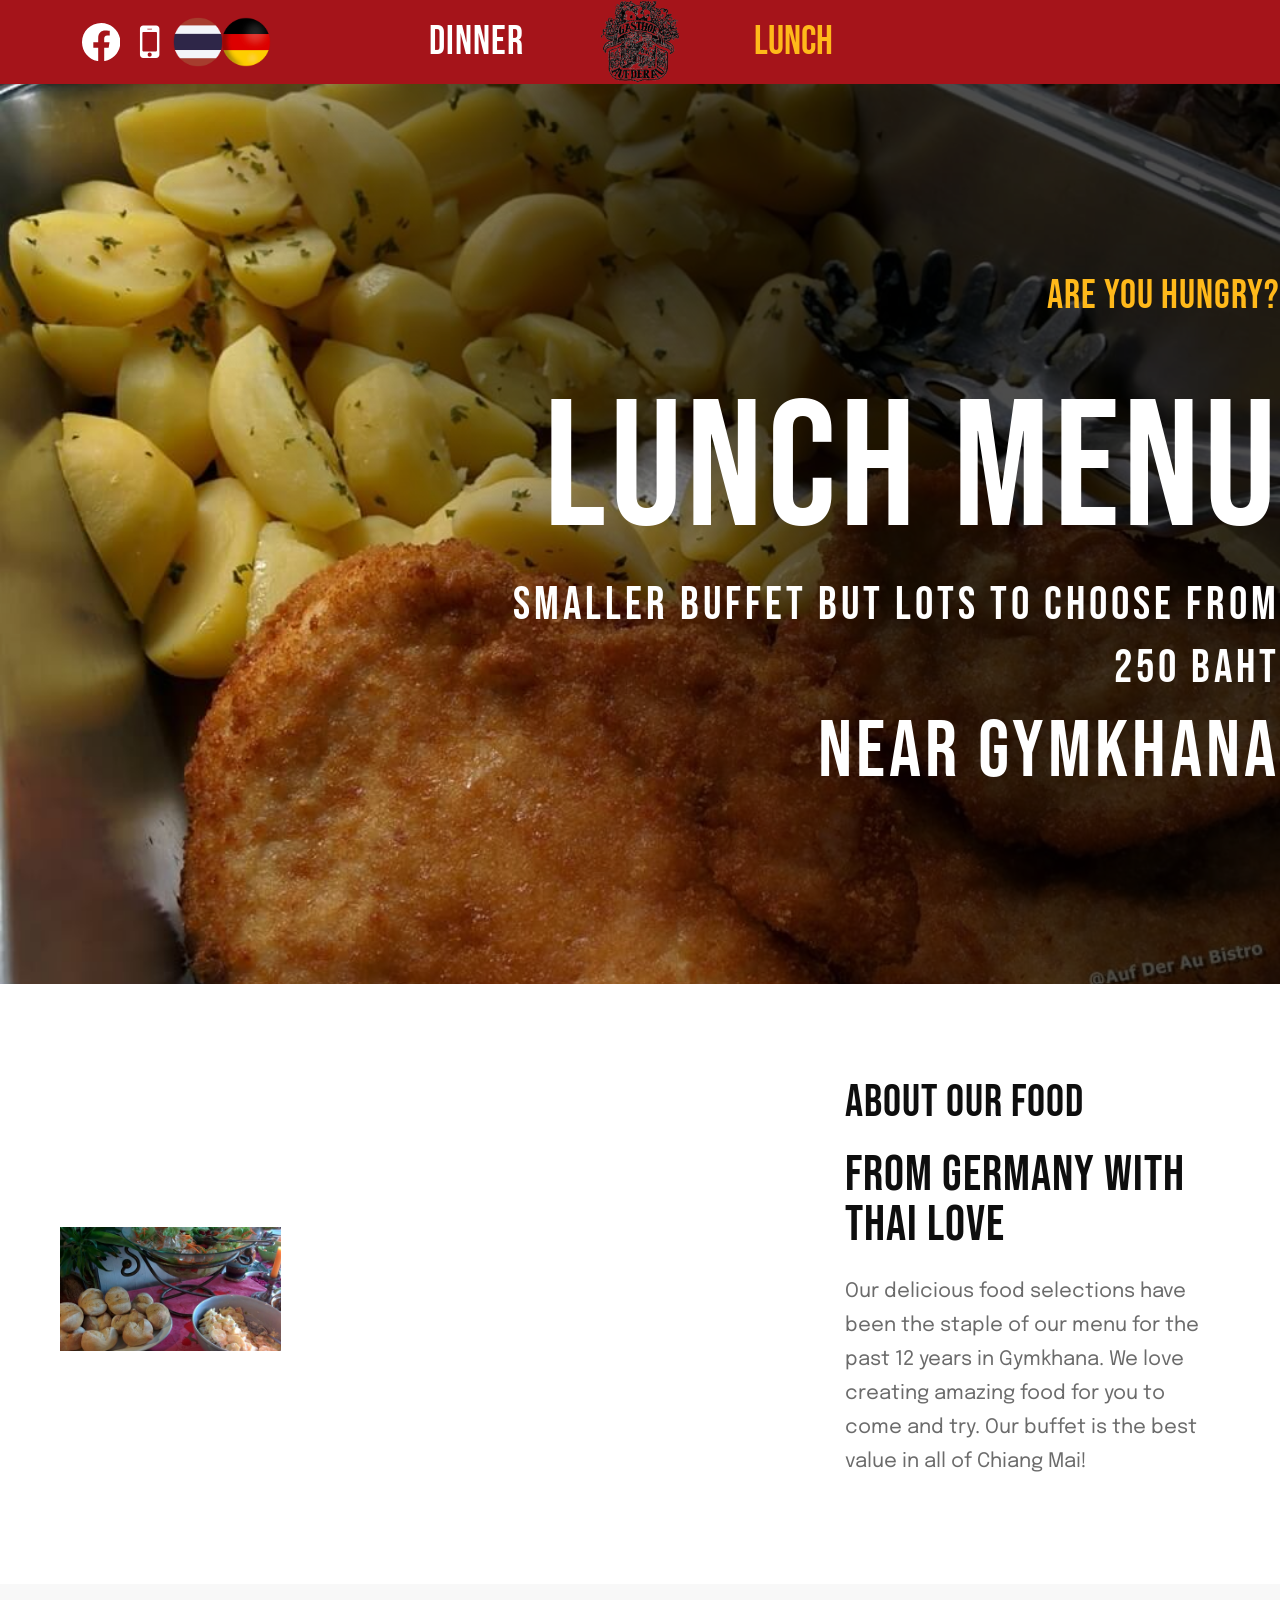
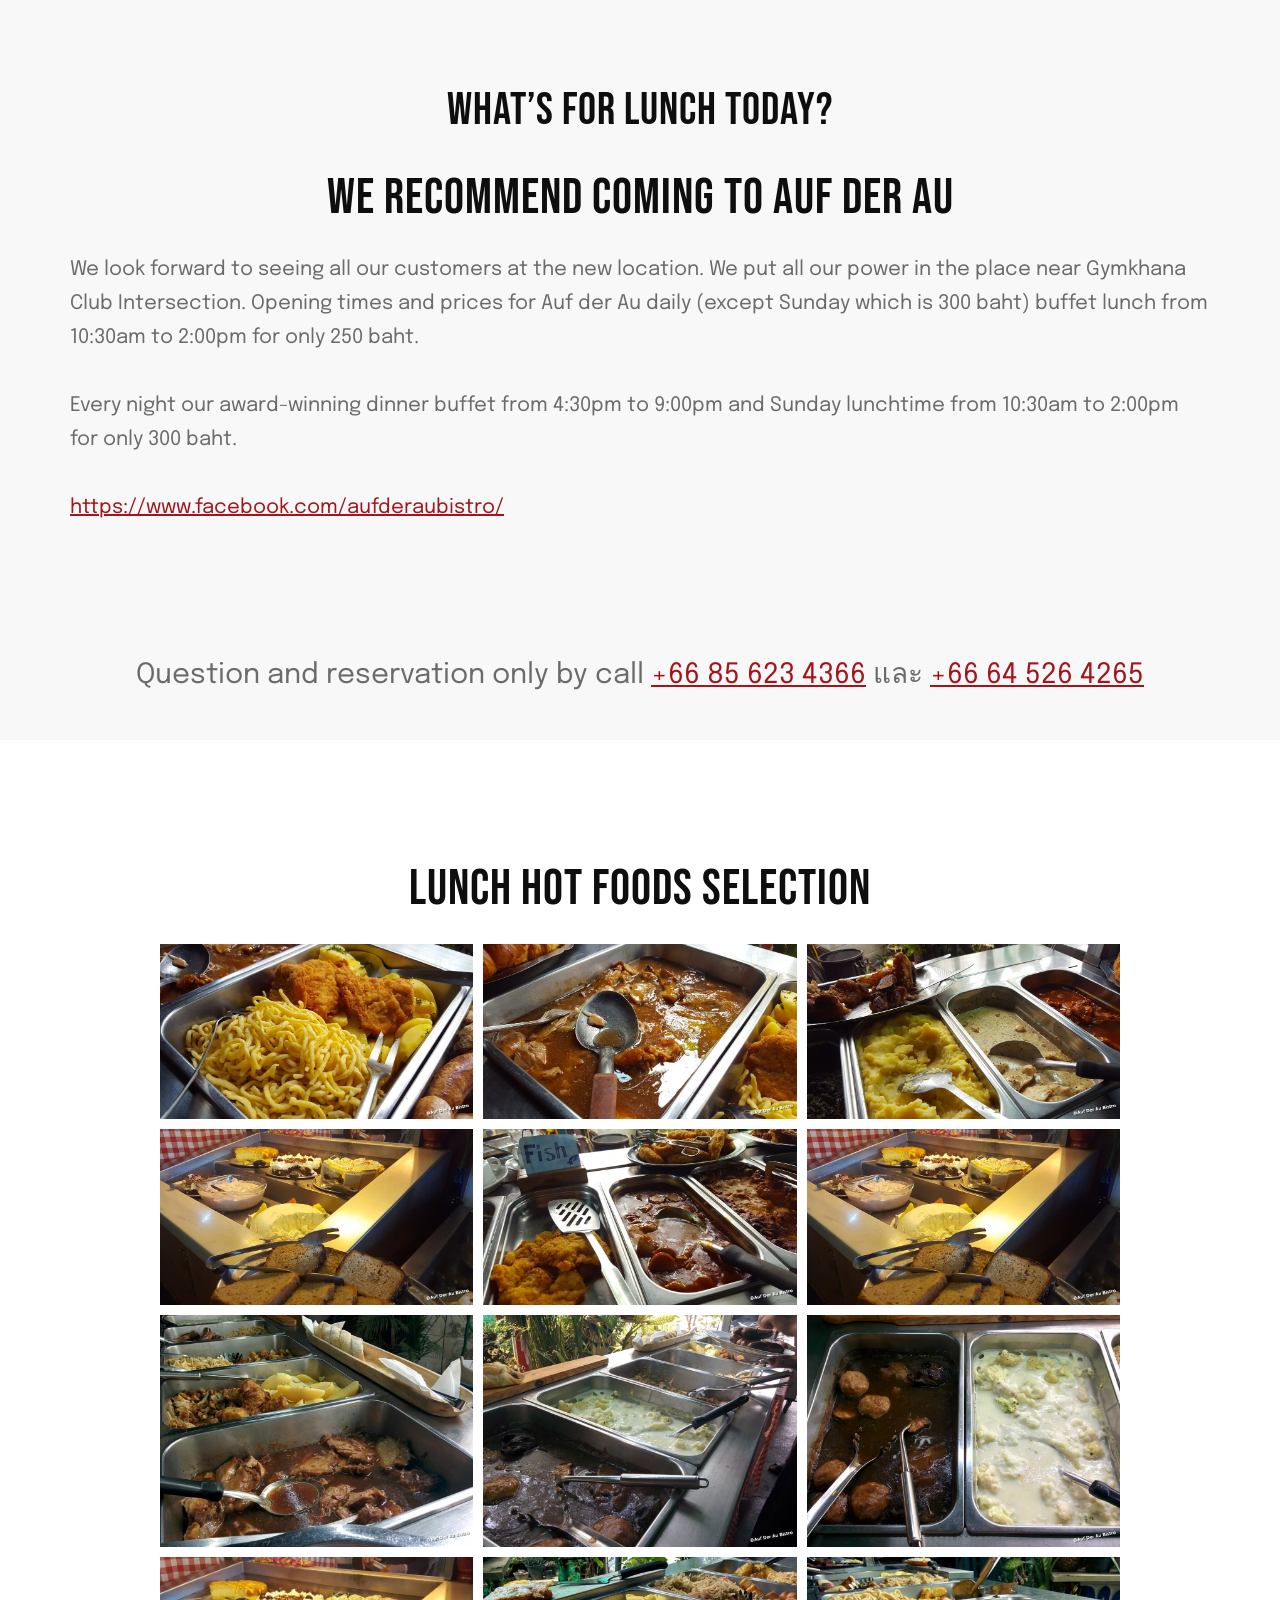
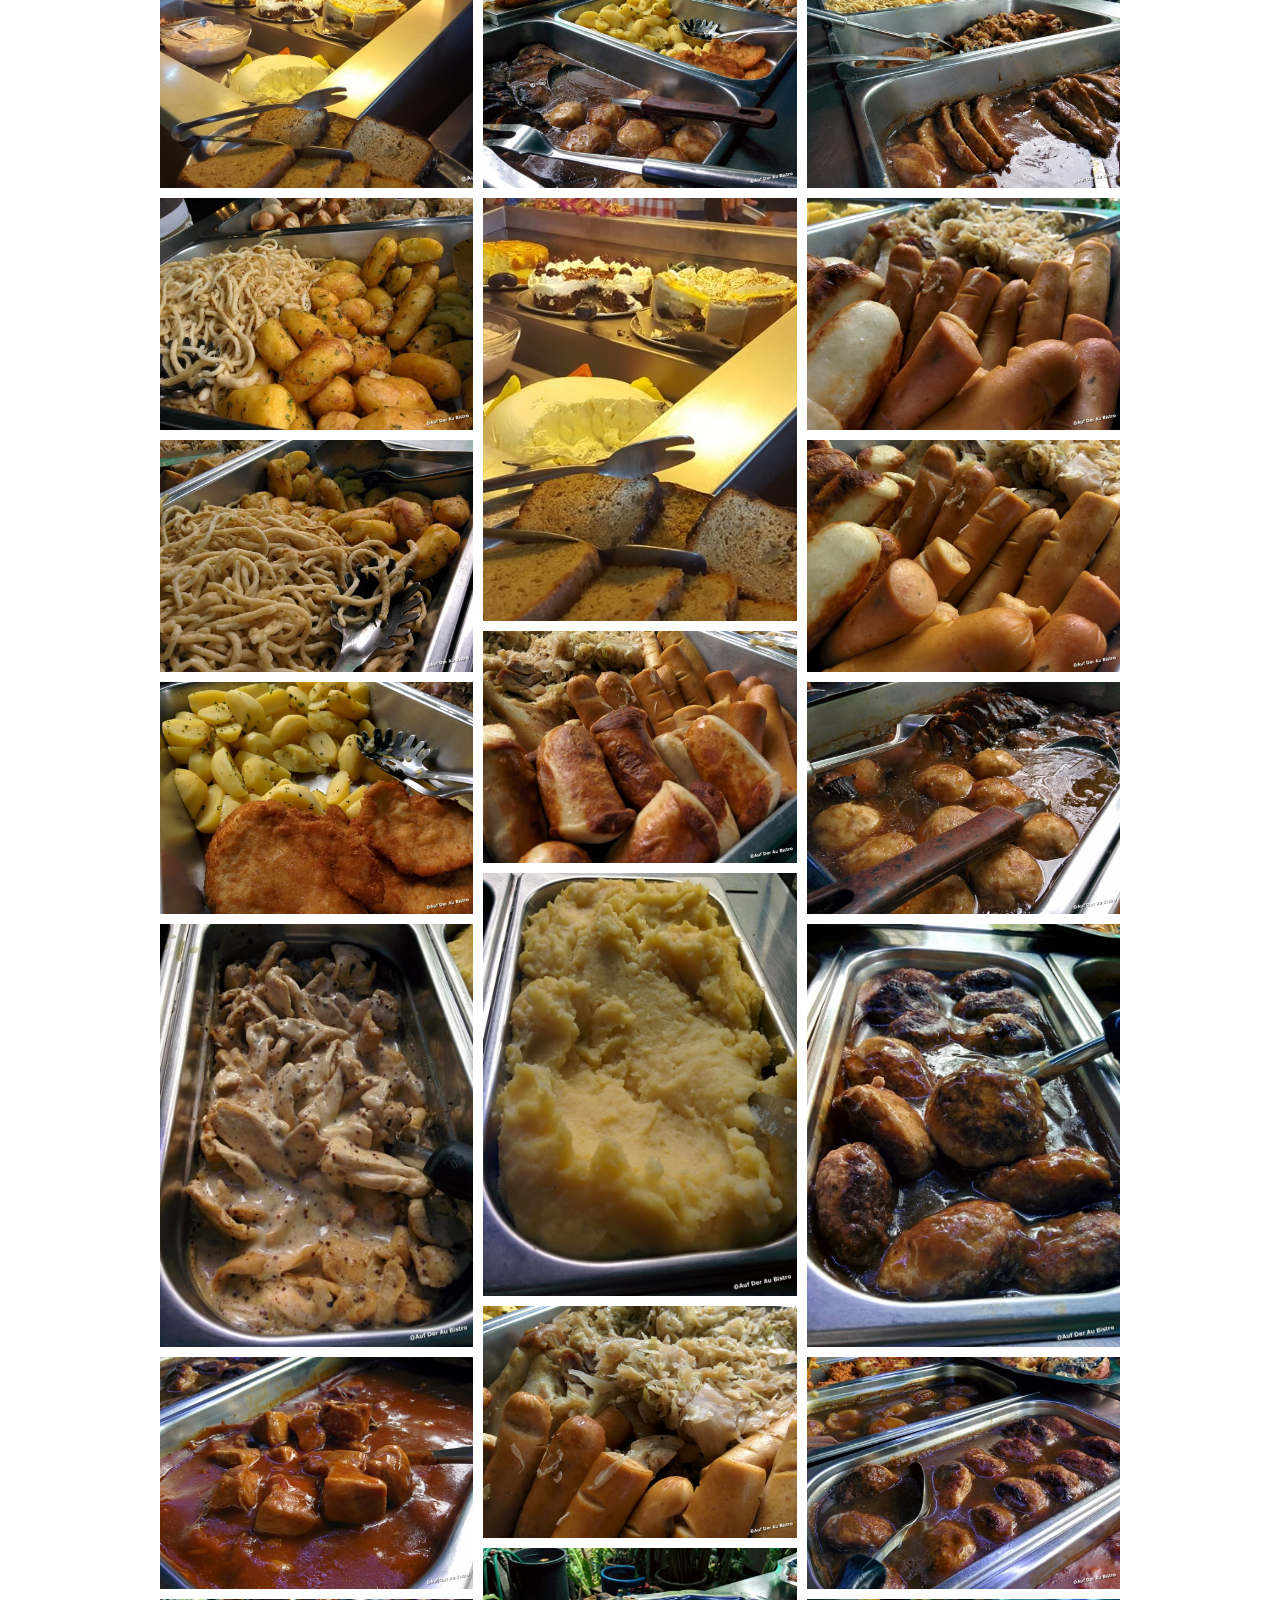
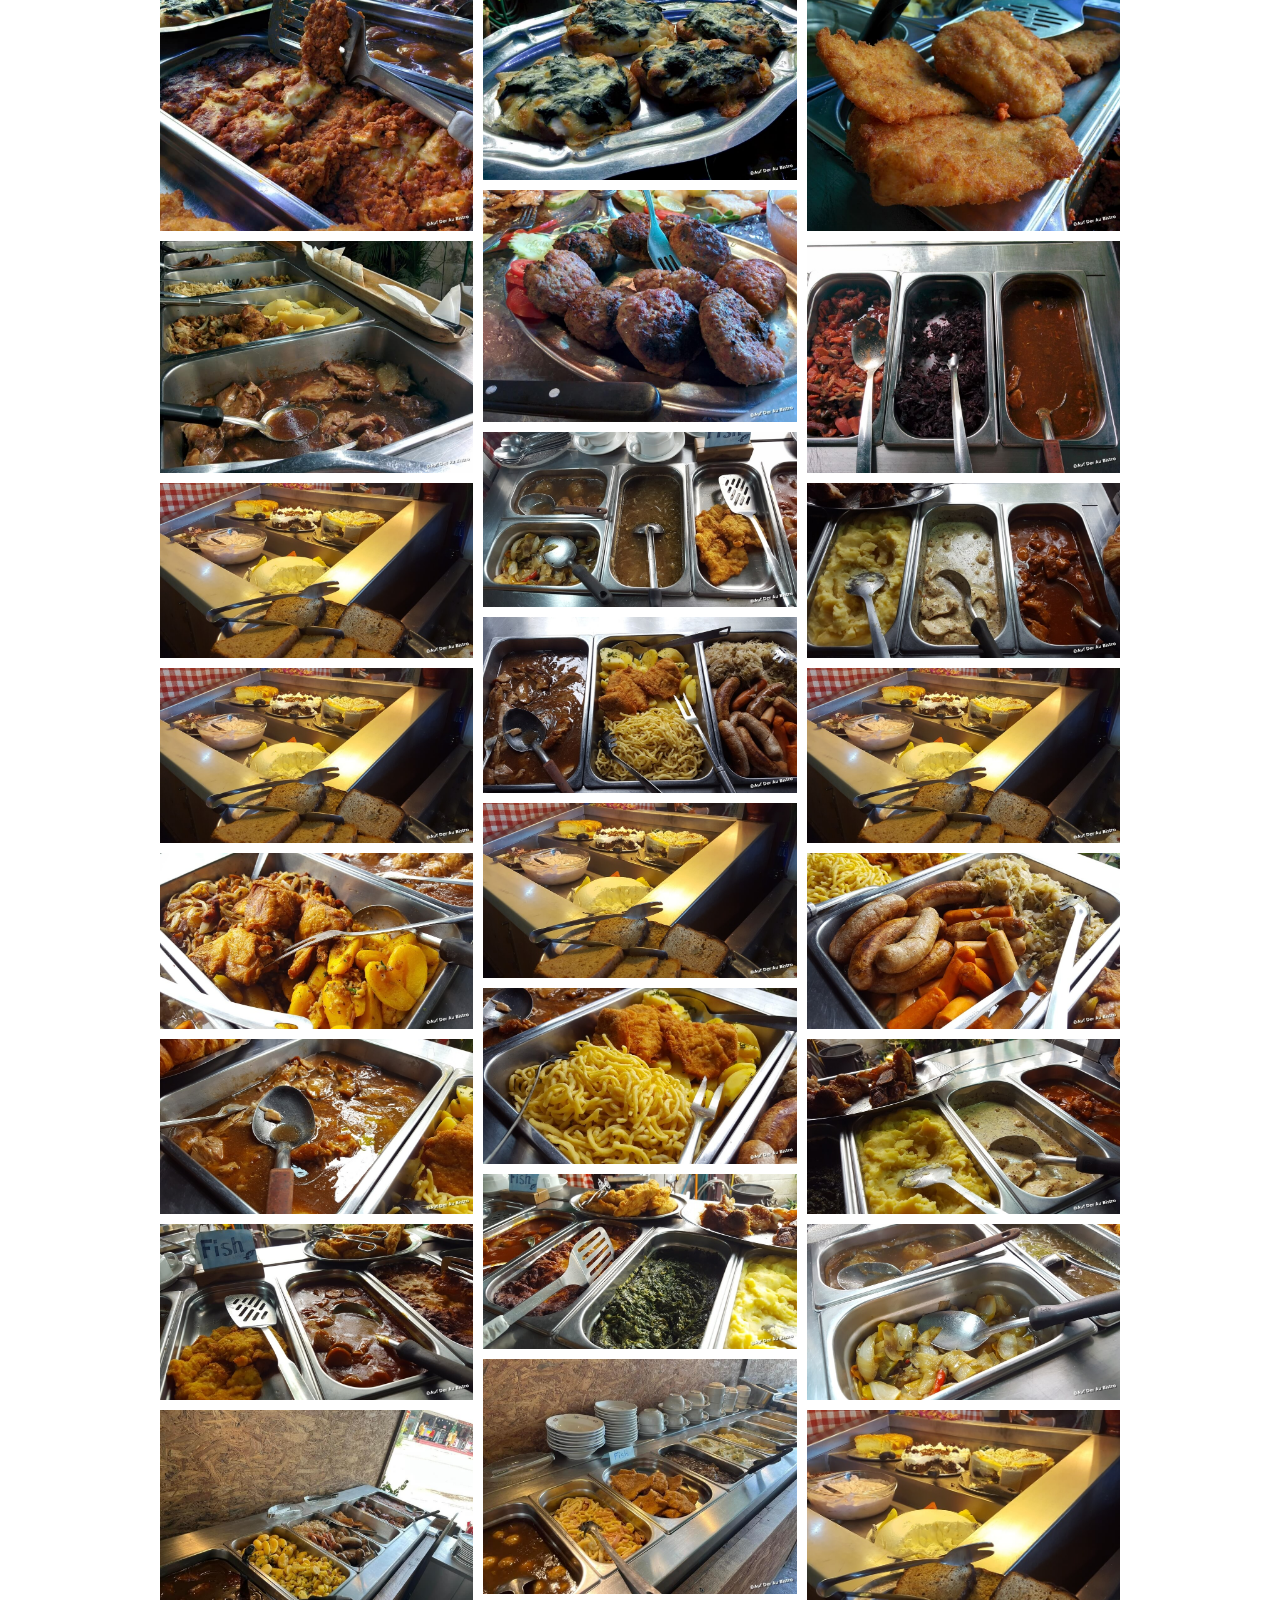
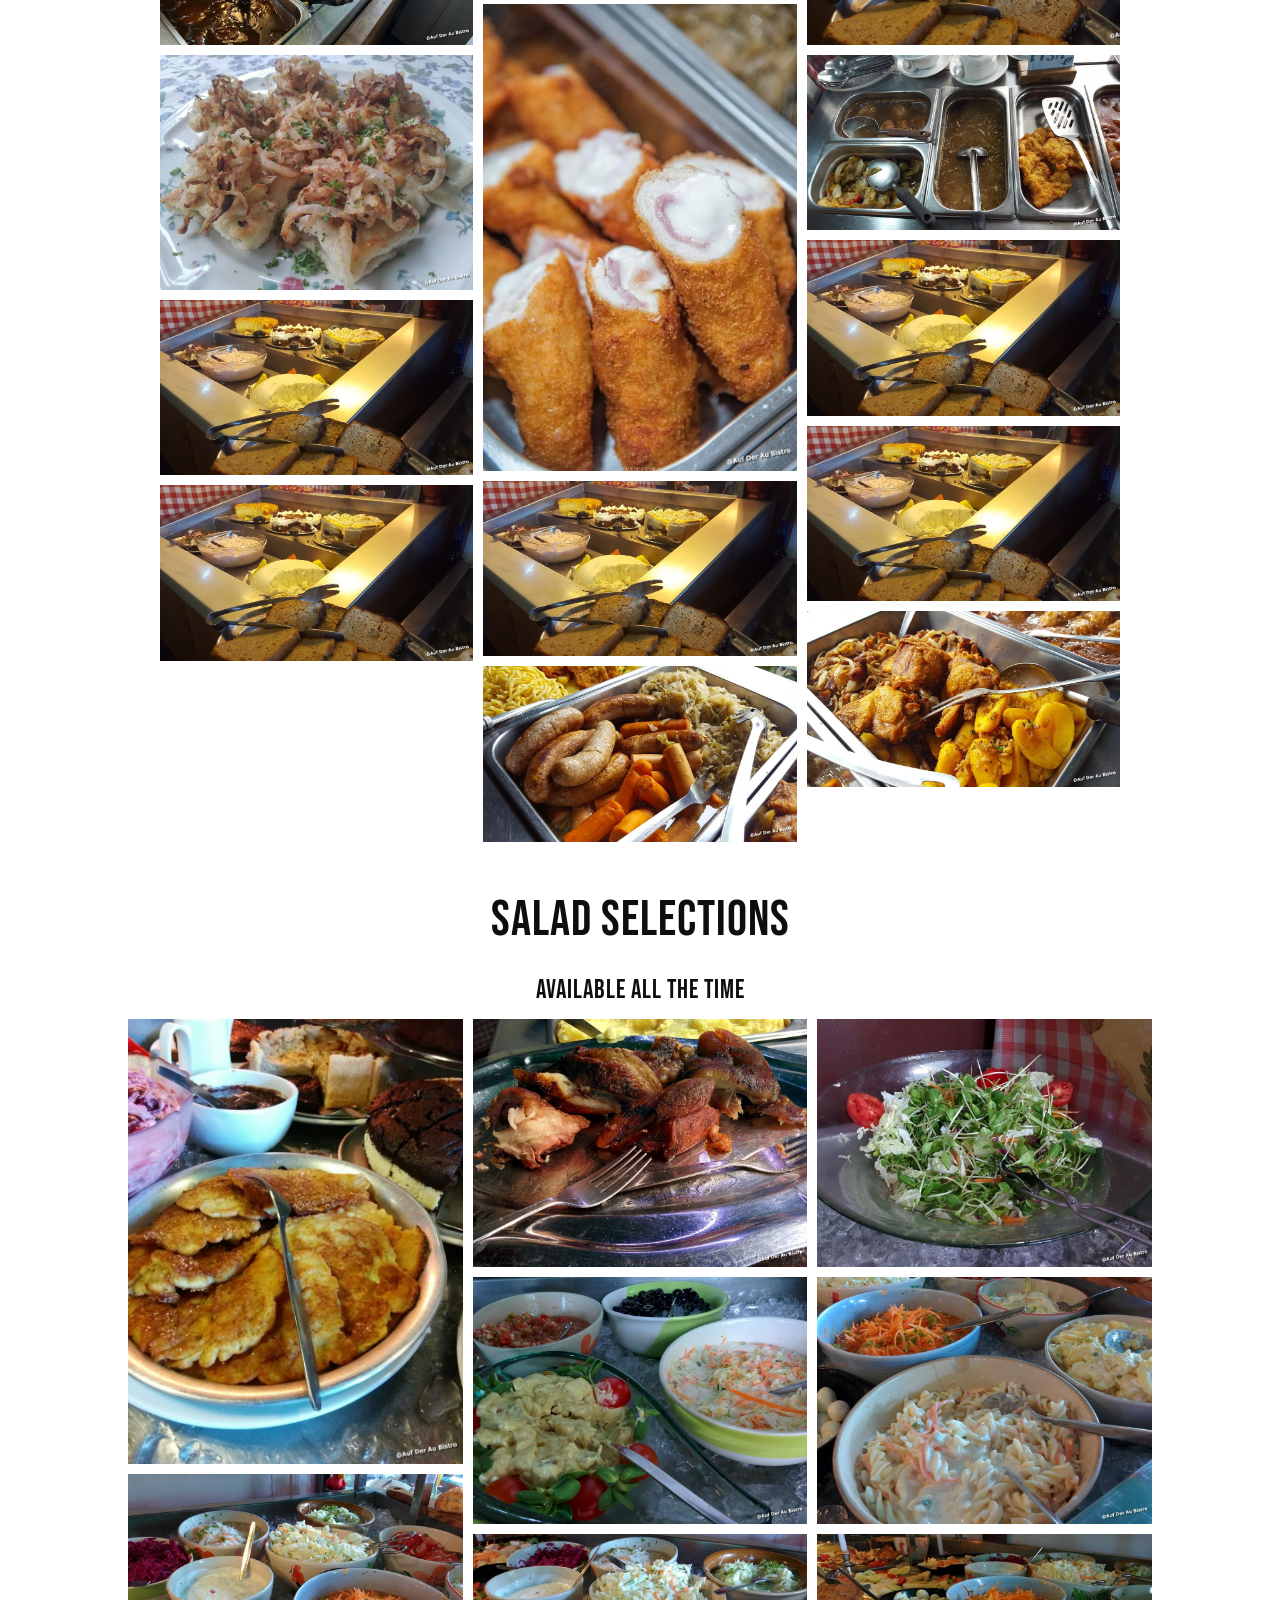
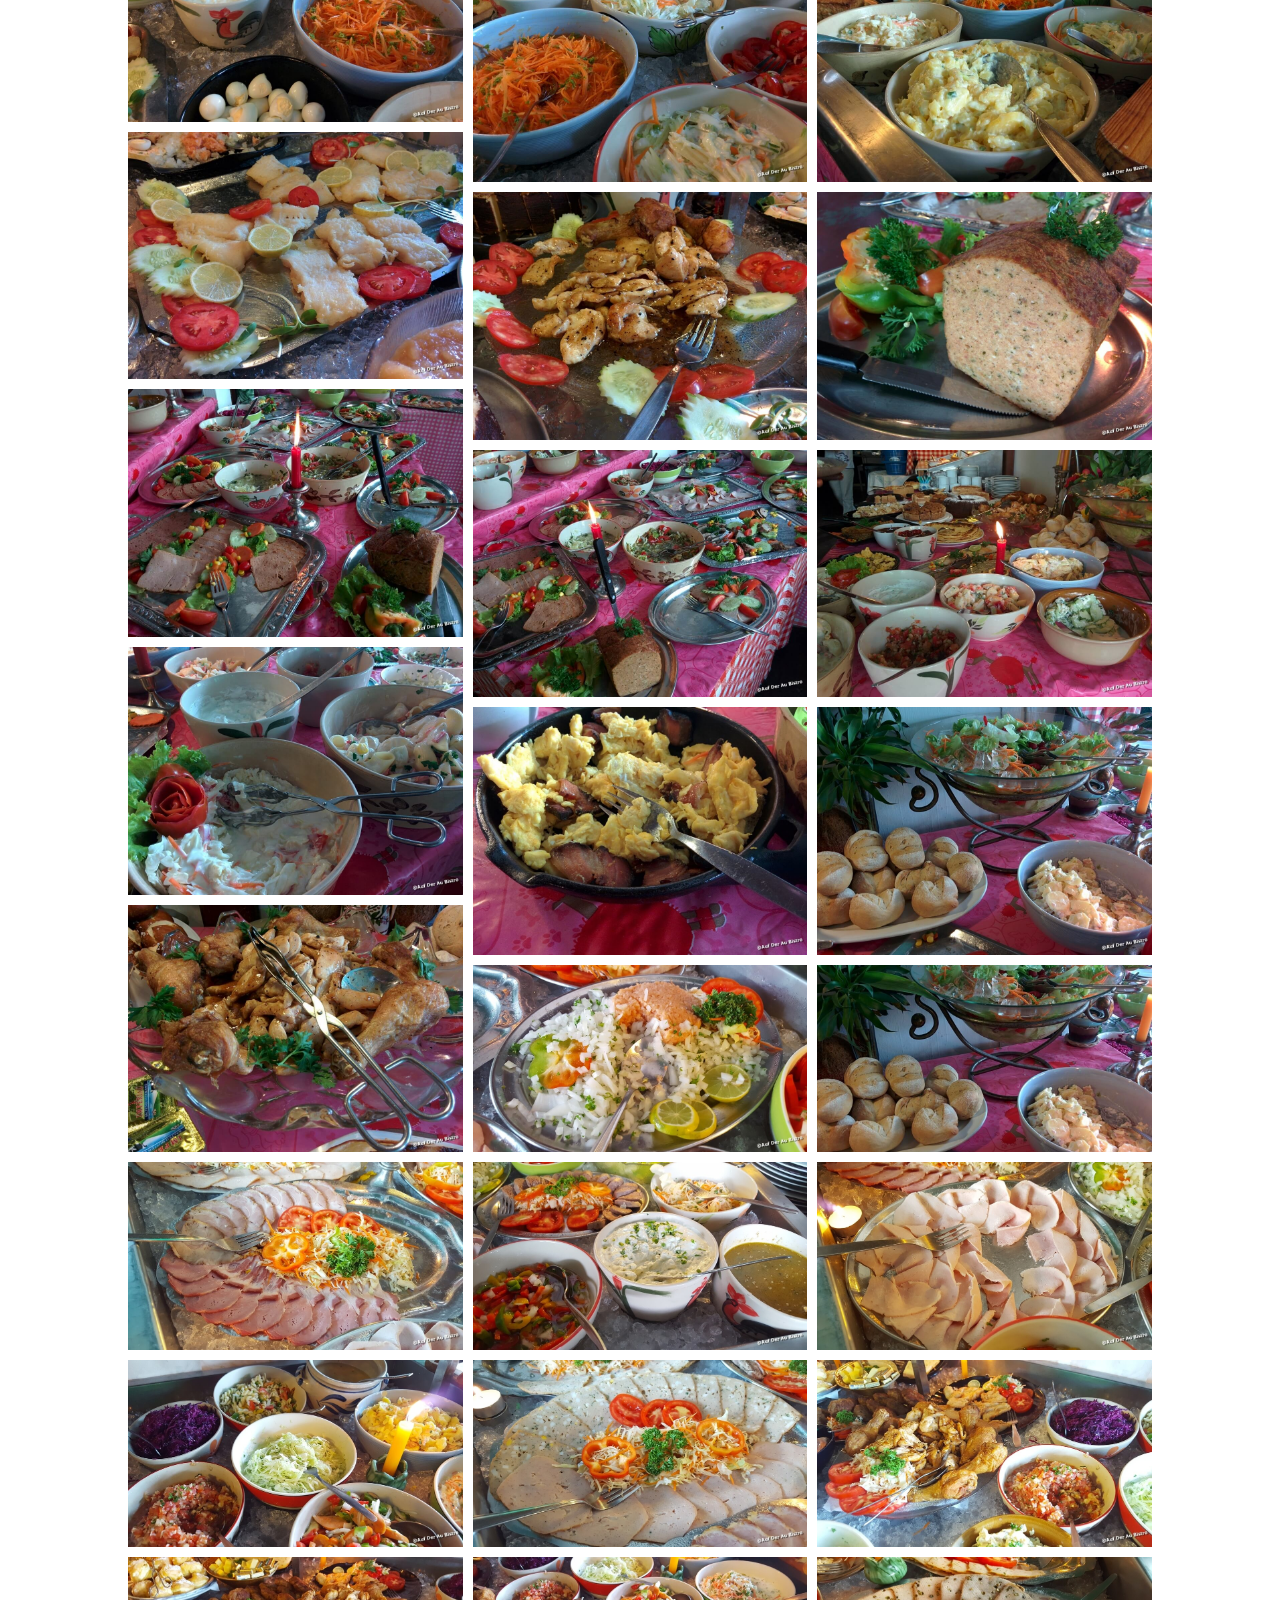
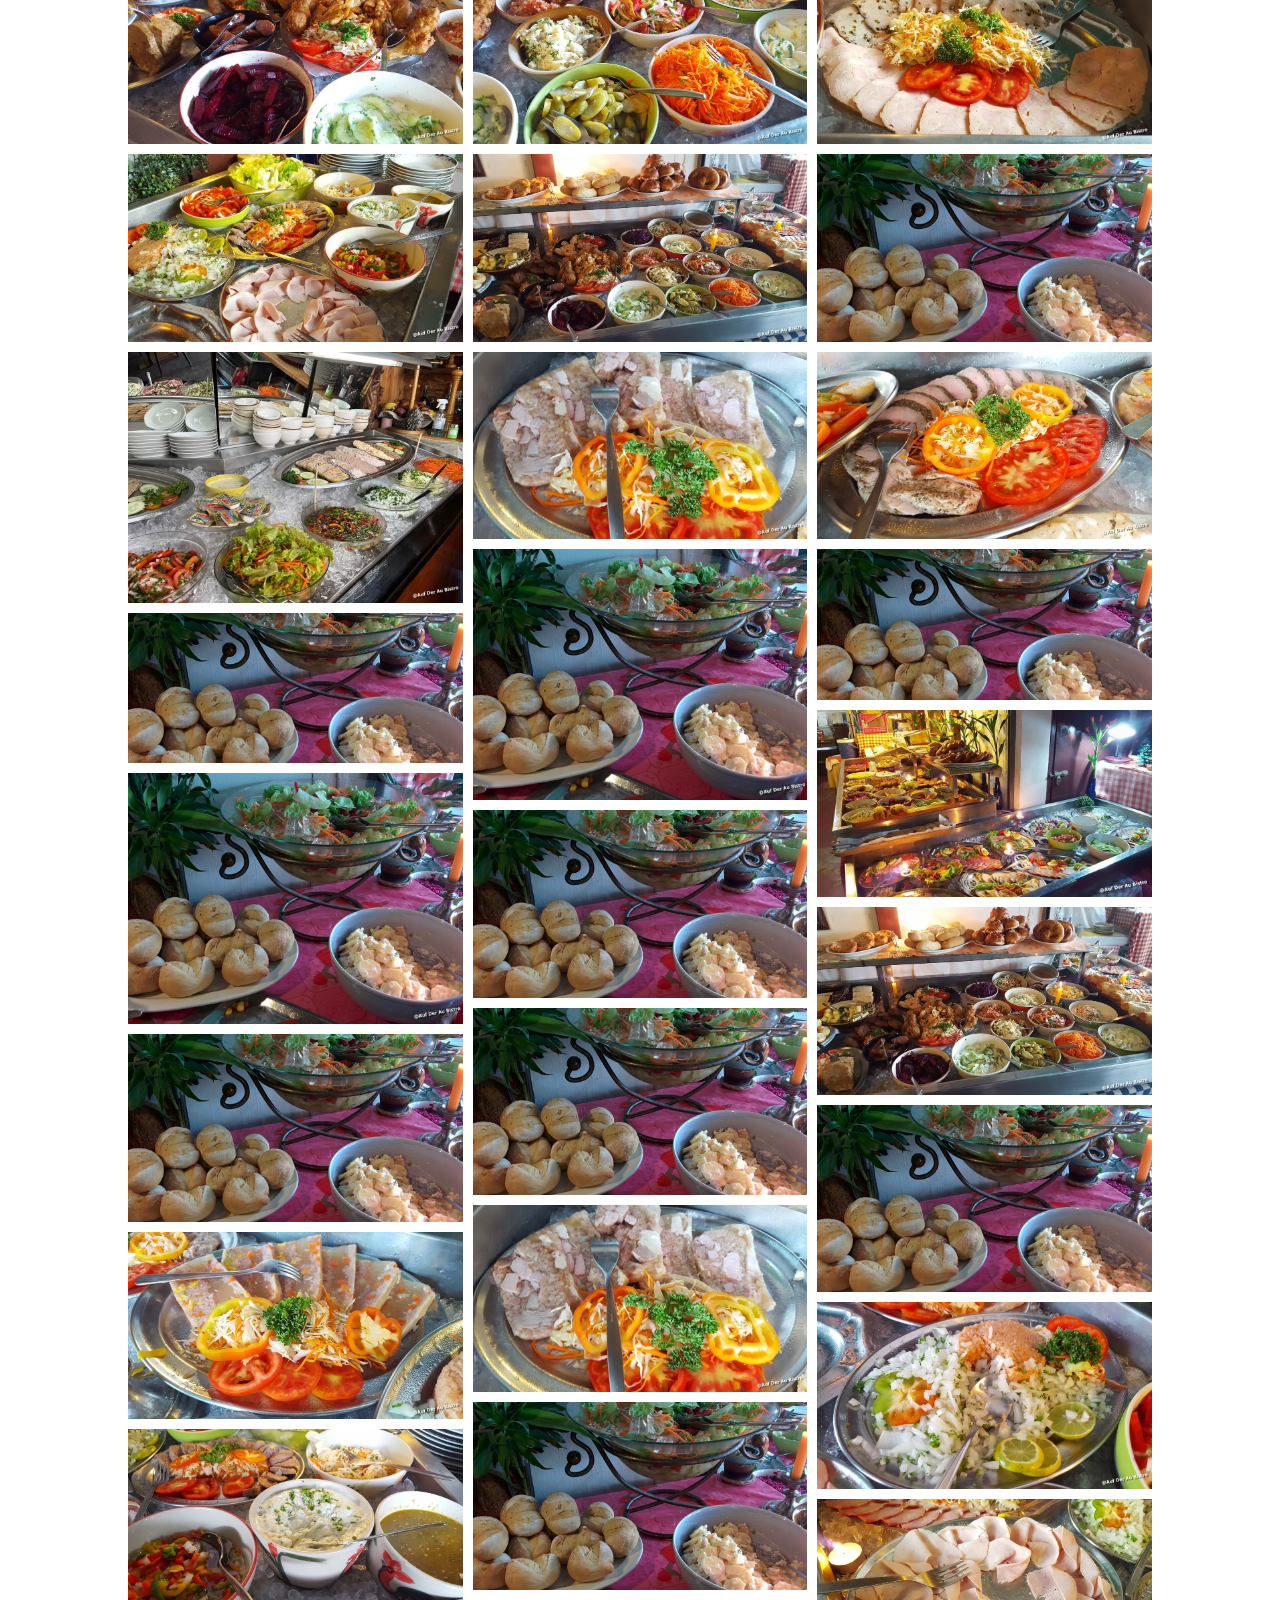
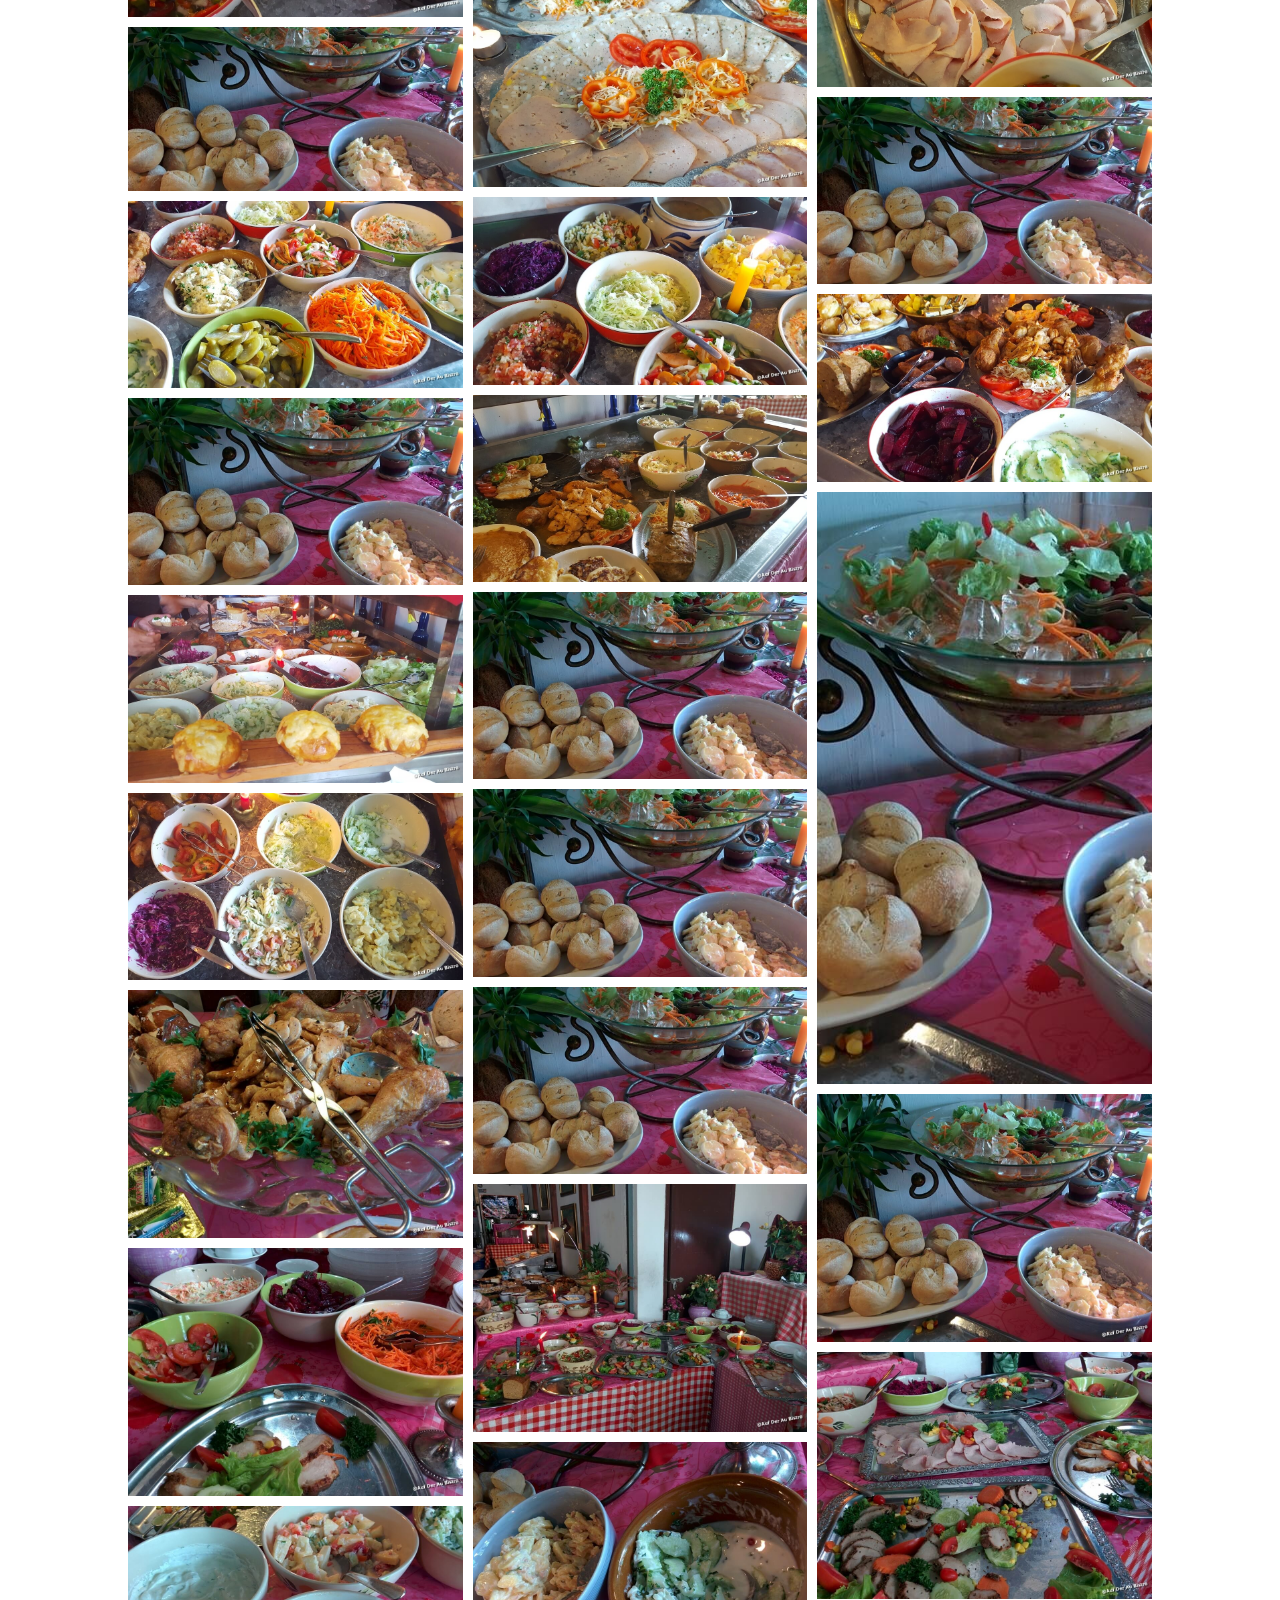
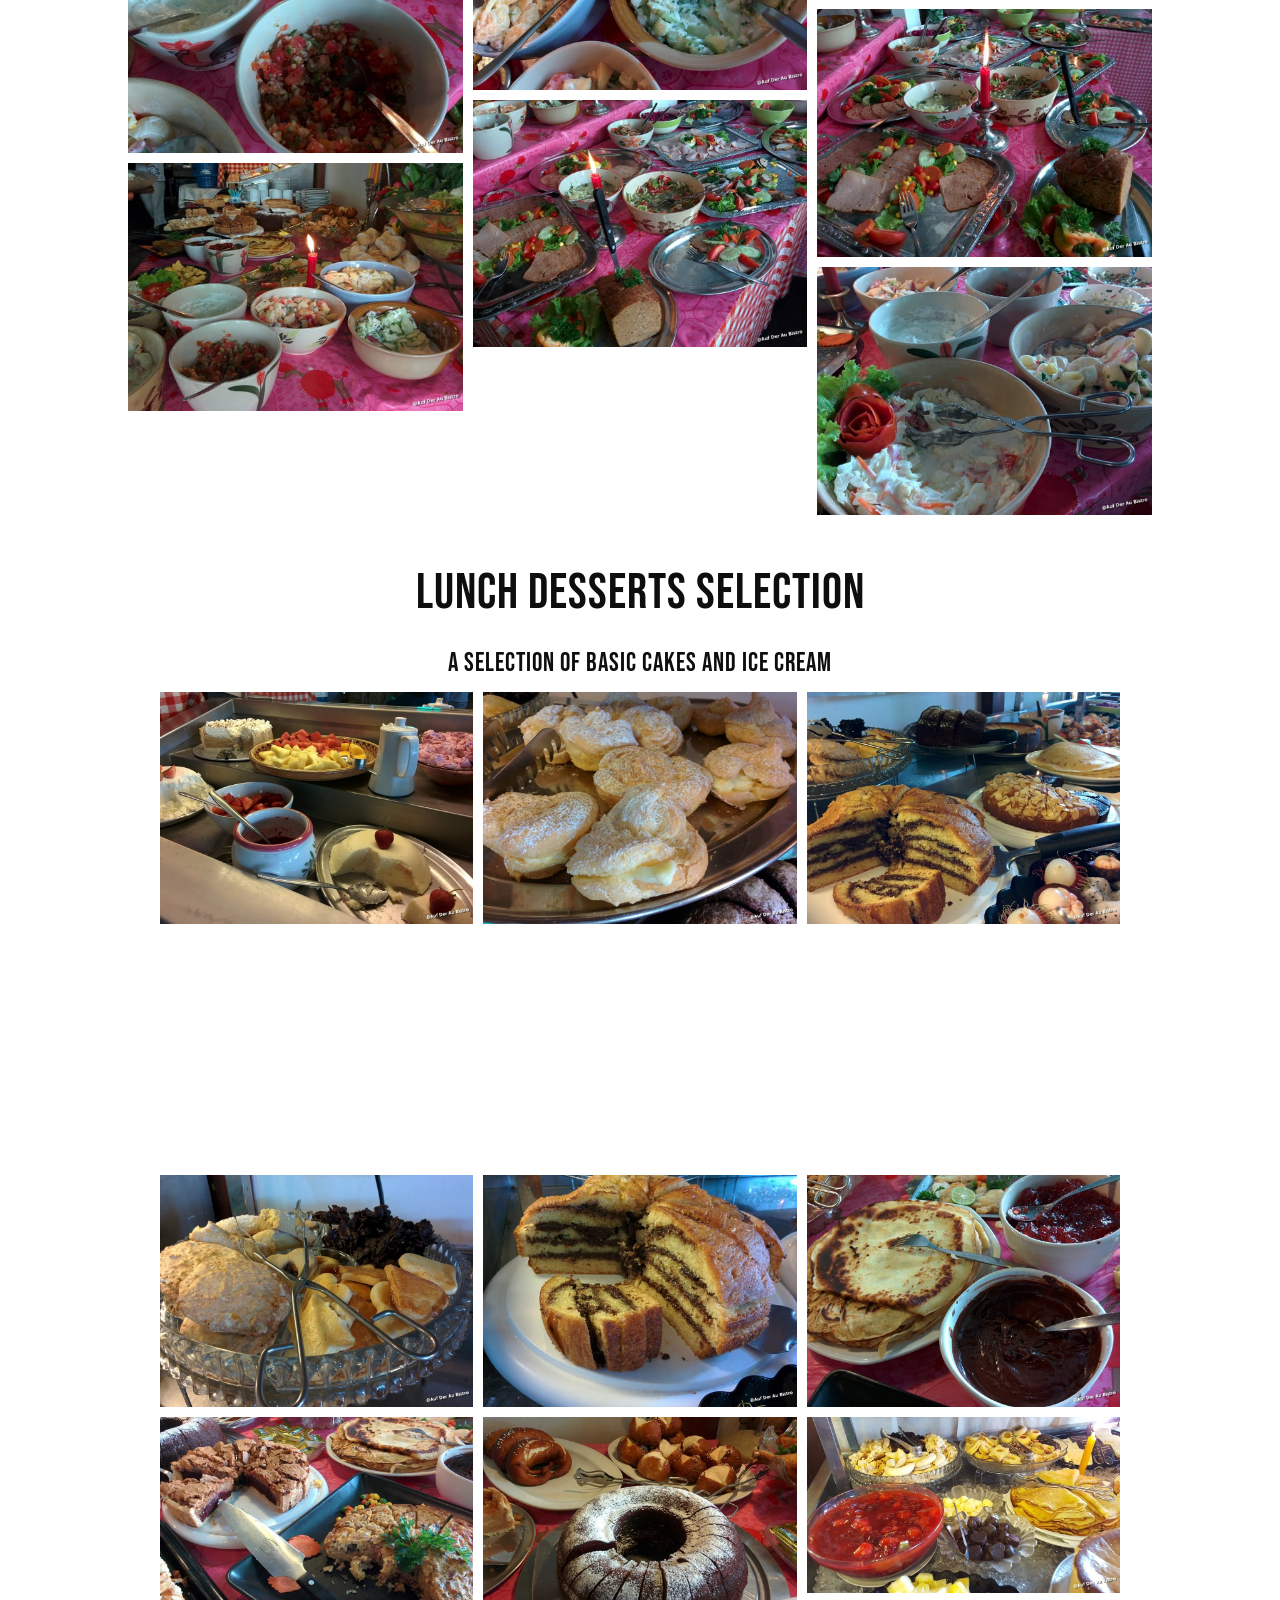
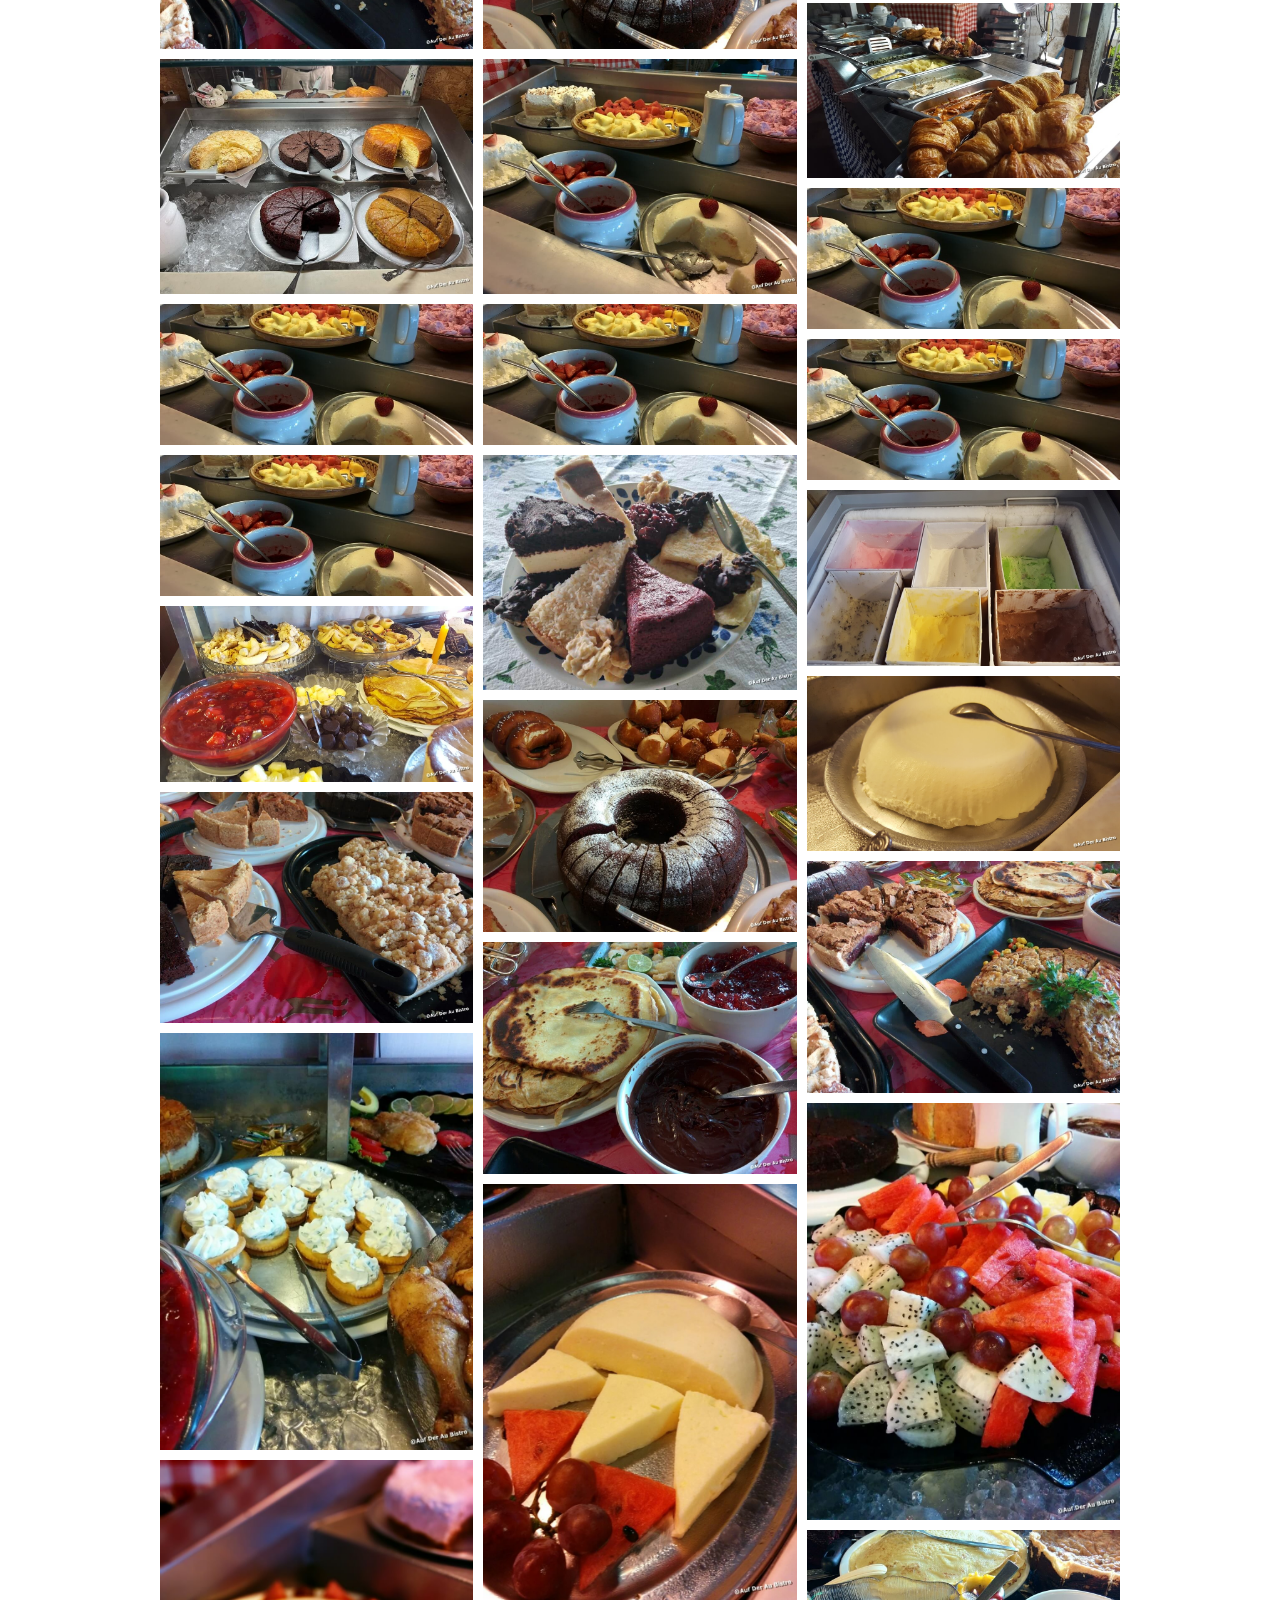
<file: pages/lunch.html>
<!DOCTYPE html>
<html class="" itemscope="" itemtype="https://schema.org/WebPage" lang="en-US" style="--scrollbar-offset: 0px;"><head>
  <!-- Google tag (gtag.js) -->
  <script async src="https://www.googletagmanager.com/gtag/js?id=G-Y9549N3LDE"></script>
  <script>
    window.dataLayer = window.dataLayer || [];
    function gtag(){dataLayer.push(arguments);}
    gtag('js', new Date());

    gtag('config', 'G-Y9549N3LDE');
  </script>

<meta charset="utf-8"/>
<meta content="width=device-width, initial-scale=1, minimum-scale=1" name="viewport"/>
<title>Lunch – Auf der Au</title>
<meta content="max-image-preview:large" name="robots"/>
<link href="../assets/index_da6f7b" rel="alternate" title="Auf der Au » Feed" type="application/rss+xml"/>
<script>document.documentElement.classList.remove( 'no-js' );</script>
<link href="../assets/embed_385366" rel="alternate" title="oEmbed (JSON)" type="application/json+oembed"/>
<link href="../assets/embed_385366" rel="alternate" title="oEmbed (XML)" type="text/xml+oembed"/>
<style id="wp-img-auto-sizes-contain-inline-css">
img:is([sizes=auto i],[sizes^="auto," i]){contain-intrinsic-size:3000px 1500px}
/*# sourceURL=wp-img-auto-sizes-contain-inline-css */
</style>
<style id="wp-block-library-inline-css">
:root{--wp-block-synced-color:#7a00df;--wp-block-synced-color--rgb:122,0,223;--wp-bound-block-color:var(--wp-block-synced-color);--wp-editor-canvas-background:#ddd;--wp-admin-theme-color:#007cba;--wp-admin-theme-color--rgb:0,124,186;--wp-admin-theme-color-darker-10:#006ba1;--wp-admin-theme-color-darker-10--rgb:0,107,160.5;--wp-admin-theme-color-darker-20:#005a87;--wp-admin-theme-color-darker-20--rgb:0,90,135;--wp-admin-border-width-focus:2px}@media (min-resolution:192dpi){:root{--wp-admin-border-width-focus:1.5px}}.wp-element-button{cursor:pointer}:root .has-very-light-gray-background-color{background-color:#eee}:root .has-very-dark-gray-background-color{background-color:#313131}:root .has-very-light-gray-color{color:#eee}:root .has-very-dark-gray-color{color:#313131}:root .has-vivid-green-cyan-to-vivid-cyan-blue-gradient-background{background:linear-gradient(135deg,#00d084,#0693e3)}:root .has-purple-crush-gradient-background{background:linear-gradient(135deg,#34e2e4,#4721fb 50%,#ab1dfe)}:root .has-hazy-dawn-gradient-background{background:linear-gradient(135deg,#faaca8,#dad0ec)}:root .has-subdued-olive-gradient-background{background:linear-gradient(135deg,#fafae1,#67a671)}:root .has-atomic-cream-gradient-background{background:linear-gradient(135deg,#fdd79a,#004a59)}:root .has-nightshade-gradient-background{background:linear-gradient(135deg,#330968,#31cdcf)}:root .has-midnight-gradient-background{background:linear-gradient(135deg,#020381,#2874fc)}:root{--wp--preset--font-size--normal:16px;--wp--preset--font-size--huge:42px}.has-regular-font-size{font-size:1em}.has-larger-font-size{font-size:2.625em}.has-normal-font-size{font-size:var(--wp--preset--font-size--normal)}.has-huge-font-size{font-size:var(--wp--preset--font-size--huge)}.has-text-align-center{text-align:center}.has-text-align-left{text-align:left}.has-text-align-right{text-align:right}.has-fit-text{white-space:nowrap!important}#end-resizable-editor-section{display:none}.aligncenter{clear:both}.items-justified-left{justify-content:flex-start}.items-justified-center{justify-content:center}.items-justified-right{justify-content:flex-end}.items-justified-space-between{justify-content:space-between}.screen-reader-text{border:0;clip-path:inset(50%);height:1px;margin:-1px;overflow:hidden;padding:0;position:absolute;width:1px;word-wrap:normal!important}.screen-reader-text:focus{background-color:#ddd;clip-path:none;color:#444;display:block;font-size:1em;height:auto;left:5px;line-height:normal;padding:15px 23px 14px;text-decoration:none;top:5px;width:auto;z-index:100000}html :where(.has-border-color){border-style:solid}html :where([style*=border-top-color]){border-top-style:solid}html :where([style*=border-right-color]){border-right-style:solid}html :where([style*=border-bottom-color]){border-bottom-style:solid}html :where([style*=border-left-color]){border-left-style:solid}html :where([style*=border-width]){border-style:solid}html :where([style*=border-top-width]){border-top-style:solid}html :where([style*=border-right-width]){border-right-style:solid}html :where([style*=border-bottom-width]){border-bottom-style:solid}html :where([style*=border-left-width]){border-left-style:solid}html :where(img[class*=wp-image-]){height:auto;max-width:100%}:where(figure){margin:0 0 1em}html :where(.is-position-sticky){--wp-admin--admin-bar--position-offset:var(--wp-admin--admin-bar--height,0px)}@media screen and (max-width:600px){html :where(.is-position-sticky){--wp-admin--admin-bar--position-offset:0px}}
/*# sourceURL=wp-block-library-inline-css */
</style>
<style id="wp-block-heading-inline-css">
h1:where(.wp-block-heading).has-background,h2:where(.wp-block-heading).has-background,h3:where(.wp-block-heading).has-background,h4:where(.wp-block-heading).has-background,h5:where(.wp-block-heading).has-background,h6:where(.wp-block-heading).has-background{padding:1.25em 2.375em}h1.has-text-align-left[style*=writing-mode]:where([style*=vertical-lr]),h1.has-text-align-right[style*=writing-mode]:where([style*=vertical-rl]),h2.has-text-align-left[style*=writing-mode]:where([style*=vertical-lr]),h2.has-text-align-right[style*=writing-mode]:where([style*=vertical-rl]),h3.has-text-align-left[style*=writing-mode]:where([style*=vertical-lr]),h3.has-text-align-right[style*=writing-mode]:where([style*=vertical-rl]),h4.has-text-align-left[style*=writing-mode]:where([style*=vertical-lr]),h4.has-text-align-right[style*=writing-mode]:where([style*=vertical-rl]),h5.has-text-align-left[style*=writing-mode]:where([style*=vertical-lr]),h5.has-text-align-right[style*=writing-mode]:where([style*=vertical-rl]),h6.has-text-align-left[style*=writing-mode]:where([style*=vertical-lr]),h6.has-text-align-right[style*=writing-mode]:where([style*=vertical-rl]){rotate:180deg}
/*# sourceURL=https://aufderaubistro.com/wp-includes/blocks/heading/style.min.css */
</style>
<style id="wp-block-paragraph-inline-css">
.is-small-text{font-size:.875em}.is-regular-text{font-size:1em}.is-large-text{font-size:2.25em}.is-larger-text{font-size:3em}.has-drop-cap:not(:focus):first-letter{float:left;font-size:8.4em;font-style:normal;font-weight:100;line-height:.68;margin:.05em .1em 0 0;text-transform:uppercase}body.rtl .has-drop-cap:not(:focus):first-letter{float:none;margin-left:.1em}p.has-drop-cap.has-background{overflow:hidden}:root :where(p.has-background){padding:1.25em 2.375em}:where(p.has-text-color:not(.has-link-color)) a{color:inherit}p.has-text-align-left[style*="writing-mode:vertical-lr"],p.has-text-align-right[style*="writing-mode:vertical-rl"]{rotate:180deg}
/*# sourceURL=https://aufderaubistro.com/wp-includes/blocks/paragraph/style.min.css */
</style>
<style id="classic-theme-styles-inline-css">
/*! This file is auto-generated */
.wp-block-button__link{color:#fff;background-color:#32373c;border-radius:9999px;box-shadow:none;text-decoration:none;padding:calc(.667em + 2px) calc(1.333em + 2px);font-size:1.125em}.wp-block-file__button{background:#32373c;color:#fff;text-decoration:none}
/*# sourceURL=/wp-includes/css/classic-themes.min.css */
</style>
<style id="global-styles-inline-css">
:root{--wp--preset--aspect-ratio--square: 1;--wp--preset--aspect-ratio--4-3: 4/3;--wp--preset--aspect-ratio--3-4: 3/4;--wp--preset--aspect-ratio--3-2: 3/2;--wp--preset--aspect-ratio--2-3: 2/3;--wp--preset--aspect-ratio--16-9: 16/9;--wp--preset--aspect-ratio--9-16: 9/16;--wp--preset--color--black: #000000;--wp--preset--color--cyan-bluish-gray: #abb8c3;--wp--preset--color--white: #ffffff;--wp--preset--color--pale-pink: #f78da7;--wp--preset--color--vivid-red: #cf2e2e;--wp--preset--color--luminous-vivid-orange: #ff6900;--wp--preset--color--luminous-vivid-amber: #fcb900;--wp--preset--color--light-green-cyan: #7bdcb5;--wp--preset--color--vivid-green-cyan: #00d084;--wp--preset--color--pale-cyan-blue: #8ed1fc;--wp--preset--color--vivid-cyan-blue: #0693e3;--wp--preset--color--vivid-purple: #9b51e0;--wp--preset--color--theme-palette-1: var(--global-palette1);--wp--preset--color--theme-palette-2: var(--global-palette2);--wp--preset--color--theme-palette-3: var(--global-palette3);--wp--preset--color--theme-palette-4: var(--global-palette4);--wp--preset--color--theme-palette-5: var(--global-palette5);--wp--preset--color--theme-palette-6: var(--global-palette6);--wp--preset--color--theme-palette-7: var(--global-palette7);--wp--preset--color--theme-palette-8: var(--global-palette8);--wp--preset--color--theme-palette-9: var(--global-palette9);--wp--preset--color--theme-palette-10: var(--global-palette10);--wp--preset--color--theme-palette-11: var(--global-palette11);--wp--preset--color--theme-palette-12: var(--global-palette12);--wp--preset--color--theme-palette-13: var(--global-palette13);--wp--preset--color--theme-palette-14: var(--global-palette14);--wp--preset--color--theme-palette-15: var(--global-palette15);--wp--preset--gradient--vivid-cyan-blue-to-vivid-purple: linear-gradient(135deg,rgb(6,147,227) 0%,rgb(155,81,224) 100%);--wp--preset--gradient--light-green-cyan-to-vivid-green-cyan: linear-gradient(135deg,rgb(122,220,180) 0%,rgb(0,208,130) 100%);--wp--preset--gradient--luminous-vivid-amber-to-luminous-vivid-orange: linear-gradient(135deg,rgb(252,185,0) 0%,rgb(255,105,0) 100%);--wp--preset--gradient--luminous-vivid-orange-to-vivid-red: linear-gradient(135deg,rgb(255,105,0) 0%,rgb(207,46,46) 100%);--wp--preset--gradient--very-light-gray-to-cyan-bluish-gray: linear-gradient(135deg,rgb(238,238,238) 0%,rgb(169,184,195) 100%);--wp--preset--gradient--cool-to-warm-spectrum: linear-gradient(135deg,rgb(74,234,220) 0%,rgb(151,120,209) 20%,rgb(207,42,186) 40%,rgb(238,44,130) 60%,rgb(251,105,98) 80%,rgb(254,248,76) 100%);--wp--preset--gradient--blush-light-purple: linear-gradient(135deg,rgb(255,206,236) 0%,rgb(152,150,240) 100%);--wp--preset--gradient--blush-bordeaux: linear-gradient(135deg,rgb(254,205,165) 0%,rgb(254,45,45) 50%,rgb(107,0,62) 100%);--wp--preset--gradient--luminous-dusk: linear-gradient(135deg,rgb(255,203,112) 0%,rgb(199,81,192) 50%,rgb(65,88,208) 100%);--wp--preset--gradient--pale-ocean: linear-gradient(135deg,rgb(255,245,203) 0%,rgb(182,227,212) 50%,rgb(51,167,181) 100%);--wp--preset--gradient--electric-grass: linear-gradient(135deg,rgb(202,248,128) 0%,rgb(113,206,126) 100%);--wp--preset--gradient--midnight: linear-gradient(135deg,rgb(2,3,129) 0%,rgb(40,116,252) 100%);--wp--preset--font-size--small: var(--global-font-size-small);--wp--preset--font-size--medium: var(--global-font-size-medium);--wp--preset--font-size--large: var(--global-font-size-large);--wp--preset--font-size--x-large: 42px;--wp--preset--font-size--larger: var(--global-font-size-larger);--wp--preset--font-size--xxlarge: var(--global-font-size-xxlarge);--wp--preset--spacing--20: 0.44rem;--wp--preset--spacing--30: 0.67rem;--wp--preset--spacing--40: 1rem;--wp--preset--spacing--50: 1.5rem;--wp--preset--spacing--60: 2.25rem;--wp--preset--spacing--70: 3.38rem;--wp--preset--spacing--80: 5.06rem;--wp--preset--shadow--natural: 6px 6px 9px rgba(0, 0, 0, 0.2);--wp--preset--shadow--deep: 12px 12px 50px rgba(0, 0, 0, 0.4);--wp--preset--shadow--sharp: 6px 6px 0px rgba(0, 0, 0, 0.2);--wp--preset--shadow--outlined: 6px 6px 0px -3px rgb(255, 255, 255), 6px 6px rgb(0, 0, 0);--wp--preset--shadow--crisp: 6px 6px 0px rgb(0, 0, 0);}:where(.is-layout-flex){gap: 0.5em;}:where(.is-layout-grid){gap: 0.5em;}body .is-layout-flex{display: flex;}.is-layout-flex{flex-wrap: wrap;align-items: center;}.is-layout-flex > :is(*, div){margin: 0;}body .is-layout-grid{display: grid;}.is-layout-grid > :is(*, div){margin: 0;}:where(.wp-block-columns.is-layout-flex){gap: 2em;}:where(.wp-block-columns.is-layout-grid){gap: 2em;}:where(.wp-block-post-template.is-layout-flex){gap: 1.25em;}:where(.wp-block-post-template.is-layout-grid){gap: 1.25em;}.has-black-color{color: var(--wp--preset--color--black) !important;}.has-cyan-bluish-gray-color{color: var(--wp--preset--color--cyan-bluish-gray) !important;}.has-white-color{color: var(--wp--preset--color--white) !important;}.has-pale-pink-color{color: var(--wp--preset--color--pale-pink) !important;}.has-vivid-red-color{color: var(--wp--preset--color--vivid-red) !important;}.has-luminous-vivid-orange-color{color: var(--wp--preset--color--luminous-vivid-orange) !important;}.has-luminous-vivid-amber-color{color: var(--wp--preset--color--luminous-vivid-amber) !important;}.has-light-green-cyan-color{color: var(--wp--preset--color--light-green-cyan) !important;}.has-vivid-green-cyan-color{color: var(--wp--preset--color--vivid-green-cyan) !important;}.has-pale-cyan-blue-color{color: var(--wp--preset--color--pale-cyan-blue) !important;}.has-vivid-cyan-blue-color{color: var(--wp--preset--color--vivid-cyan-blue) !important;}.has-vivid-purple-color{color: var(--wp--preset--color--vivid-purple) !important;}.has-black-background-color{background-color: var(--wp--preset--color--black) !important;}.has-cyan-bluish-gray-background-color{background-color: var(--wp--preset--color--cyan-bluish-gray) !important;}.has-white-background-color{background-color: var(--wp--preset--color--white) !important;}.has-pale-pink-background-color{background-color: var(--wp--preset--color--pale-pink) !important;}.has-vivid-red-background-color{background-color: var(--wp--preset--color--vivid-red) !important;}.has-luminous-vivid-orange-background-color{background-color: var(--wp--preset--color--luminous-vivid-orange) !important;}.has-luminous-vivid-amber-background-color{background-color: var(--wp--preset--color--luminous-vivid-amber) !important;}.has-light-green-cyan-background-color{background-color: var(--wp--preset--color--light-green-cyan) !important;}.has-vivid-green-cyan-background-color{background-color: var(--wp--preset--color--vivid-green-cyan) !important;}.has-pale-cyan-blue-background-color{background-color: var(--wp--preset--color--pale-cyan-blue) !important;}.has-vivid-cyan-blue-background-color{background-color: var(--wp--preset--color--vivid-cyan-blue) !important;}.has-vivid-purple-background-color{background-color: var(--wp--preset--color--vivid-purple) !important;}.has-black-border-color{border-color: var(--wp--preset--color--black) !important;}.has-cyan-bluish-gray-border-color{border-color: var(--wp--preset--color--cyan-bluish-gray) !important;}.has-white-border-color{border-color: var(--wp--preset--color--white) !important;}.has-pale-pink-border-color{border-color: var(--wp--preset--color--pale-pink) !important;}.has-vivid-red-border-color{border-color: var(--wp--preset--color--vivid-red) !important;}.has-luminous-vivid-orange-border-color{border-color: var(--wp--preset--color--luminous-vivid-orange) !important;}.has-luminous-vivid-amber-border-color{border-color: var(--wp--preset--color--luminous-vivid-amber) !important;}.has-light-green-cyan-border-color{border-color: var(--wp--preset--color--light-green-cyan) !important;}.has-vivid-green-cyan-border-color{border-color: var(--wp--preset--color--vivid-green-cyan) !important;}.has-pale-cyan-blue-border-color{border-color: var(--wp--preset--color--pale-cyan-blue) !important;}.has-vivid-cyan-blue-border-color{border-color: var(--wp--preset--color--vivid-cyan-blue) !important;}.has-vivid-purple-border-color{border-color: var(--wp--preset--color--vivid-purple) !important;}.has-vivid-cyan-blue-to-vivid-purple-gradient-background{background: var(--wp--preset--gradient--vivid-cyan-blue-to-vivid-purple) !important;}.has-light-green-cyan-to-vivid-green-cyan-gradient-background{background: var(--wp--preset--gradient--light-green-cyan-to-vivid-green-cyan) !important;}.has-luminous-vivid-amber-to-luminous-vivid-orange-gradient-background{background: var(--wp--preset--gradient--luminous-vivid-amber-to-luminous-vivid-orange) !important;}.has-luminous-vivid-orange-to-vivid-red-gradient-background{background: var(--wp--preset--gradient--luminous-vivid-orange-to-vivid-red) !important;}.has-very-light-gray-to-cyan-bluish-gray-gradient-background{background: var(--wp--preset--gradient--very-light-gray-to-cyan-bluish-gray) !important;}.has-cool-to-warm-spectrum-gradient-background{background: var(--wp--preset--gradient--cool-to-warm-spectrum) !important;}.has-blush-light-purple-gradient-background{background: var(--wp--preset--gradient--blush-light-purple) !important;}.has-blush-bordeaux-gradient-background{background: var(--wp--preset--gradient--blush-bordeaux) !important;}.has-luminous-dusk-gradient-background{background: var(--wp--preset--gradient--luminous-dusk) !important;}.has-pale-ocean-gradient-background{background: var(--wp--preset--gradient--pale-ocean) !important;}.has-electric-grass-gradient-background{background: var(--wp--preset--gradient--electric-grass) !important;}.has-midnight-gradient-background{background: var(--wp--preset--gradient--midnight) !important;}.has-small-font-size{font-size: var(--wp--preset--font-size--small) !important;}.has-medium-font-size{font-size: var(--wp--preset--font-size--medium) !important;}.has-large-font-size{font-size: var(--wp--preset--font-size--large) !important;}.has-x-large-font-size{font-size: var(--wp--preset--font-size--x-large) !important;}
/*# sourceURL=global-styles-inline-css */
</style>
<!-- <link rel='stylesheet' id='kadence-global-css' href='https://aufderaubistro.com/wp-content/themes/kadence/assets/css/global.min.css?ver=1.4.5' media='all' /> -->
<link href="../css/77db_c856cb.css" media="print" rel="stylesheet" onload="this.media='all'"/>
<!-- <link rel='stylesheet' id='kadence-header-css' href='https://aufderaubistro.com/wp-content/themes/kadence/assets/css/header.min.css?ver=1.4.5' media='all' /> -->
<!-- <link rel='stylesheet' id='kadence-content-css' href='https://aufderaubistro.com/wp-content/themes/kadence/assets/css/content.min.css?ver=1.4.5' media='all' /> -->
<!-- <link rel='stylesheet' id='kadence-footer-css' href='https://aufderaubistro.com/wp-content/themes/kadence/assets/css/footer.min.css?ver=1.4.5' media='all' /> -->
<!-- <link rel='stylesheet' id='menu-addons-css' href='https://aufderaubistro.com/wp-content/plugins/kadence-pro/dist/mega-menu/menu-addon.css?ver=1.1.18' media='all' /> -->
<!-- <link rel='stylesheet' id='kadence-blocks-rowlayout-css' href='https://aufderaubistro.com/wp-content/plugins/kadence-blocks/dist/style-blocks-rowlayout.css?ver=3.6.4' media='all' /> -->
<!-- <link rel='stylesheet' id='kadence-blocks-column-css' href='https://aufderaubistro.com/wp-content/plugins/kadence-blocks/dist/style-blocks-column.css?ver=3.6.4' media='all' /> -->
<link href="../css/77db_e5adf5.css" media="print" rel="stylesheet" onload="this.media='all'"/>
<!-- <link rel='stylesheet' id='kadence-blocks-advancedgallery-css' href='https://aufderaubistro.com/wp-content/plugins/kadence-blocks/dist/style-blocks-advancedgallery.css?ver=3.6.4' media='all' /> -->
<!-- <link rel='stylesheet' id='kadence-blocks-testimonials-css' href='https://aufderaubistro.com/wp-content/plugins/kadence-blocks/dist/style-blocks-testimonials.css?ver=3.6.4' media='all' /> -->
<link href="../css/83q8_d66baf.css" media="print" rel="stylesheet" onload="this.media='all'"/>
<link href="../assets/index_8ae5b8" rel="https://api.w.org/"/><link href="../assets/2532_16cc5b" rel="alternate" title="JSON" type="application/json"/><link href="https://aufderaubistro.com/pages/lunch.html" rel="canonical"/>
<link rel="stylesheet" href="../fonts/fonts.css">
<link href="../images/cropped-Auf-der-Au-Logo-Small-32x32_36cbb5.png" rel="icon" sizes="32x32"/>
<link href="../images/cropped-Auf-der-Au-Logo-Small-192x192_36cbb5.png" rel="icon" sizes="192x192"/>
<link href="../images/cropped-Auf-der-Au-Logo-Small-180x180_36cbb5.png" rel="apple-touch-icon"/>
<meta content="https://aufderaubistro.com/wp-content/uploads/2022/05/cropped-Auf-der-Au-Logo-Small-270x270.png" name="msapplication-TileImage"/>
<style id="wp-custom-css">
.site-main-header-wrap {
background: var(--global-palette1);
}
element.style {
}
.header-social-inner-wrap {
font-size: 2.1em;
}
.main-navigation .primary-menu-container > ul li.menu-item > a {
font-size: 40px;
}
.secondary-navigation .secondary-menu-container > ul li.menu-item > a {
font-size: 40px;
}		</style>
<meta content="Lunch Menu — Our delicious food selections have been the staple of our menu for the past 12 years in Gymkhana. We love creating amazing food for you to come and " name="description"/><meta content="Lunch – Auf der Au" property="og:title"/><meta content="Lunch Menu — Our delicious food selections have been the staple of our menu for the past 12 years in Gymkhana. We love creating amazing food for you to come and " property="og:description"/><meta content="website" property="og:type"/><meta content="https://aufderaubistro.com/lunch.html" property="og:url"/><meta content="summary_large_image" name="twitter:card"/><meta content="Lunch – Auf der Au" name="twitter:title"/><meta content="Lunch Menu — Our delicious food selections have been the staple of our menu for the past 12 years in Gymkhana. We love creating amazing food for you to come and " name="twitter:description"/><link href="../css/site.css" media="print" rel="stylesheet" onload="this.media='all'"/><link href="../css/lunch.css" media="all" rel="stylesheet" type="text/css"/></head>
  <meta property="og:image" content="https://aufderaubistro.com/images/Auf-der-Au-Bistro-aufderaubistro-best-german-buffet-breads-18_36cbb5.jpg">
<body class="wp-singular page-template-default page page-id-2532 wp-custom-logo wp-embed-responsive wp-theme-kadence footer-on-bottom hide-focus-outline link-style-standard content-title-style-hide content-width-fullwidth content-style-unboxed content-vertical-padding-hide transparent-header mobile-transparent-header" data-rsssl="1">
<div class="site wp-site-blocks" id="wrapper">
<a class="skip-link screen-reader-text scroll-ignore" href="#main">Skip to content</a>
<header class="site-header" id="masthead" itemscope="" itemtype="https://schema.org/WPHeader" role="banner">
<div class="site-header-wrap" id="main-header">
<div class="site-header-inner-wrap">
<div class="site-header-upper-wrap">
<div class="site-header-upper-inner-wrap">
<div class="site-main-header-wrap site-header-row-container site-header-focus-item site-header-row-layout-contained">
<div class="site-header-row-container-inner">
<div class="site-container">
<div class="site-main-header-inner-wrap site-header-row site-header-row-has-sides site-header-row-center-column">
<div class="site-header-main-section-left site-header-section site-header-section-left">
<div class="site-header-item site-header-focus-item">
<div class="header-social-wrap"><div class="header-social-inner-wrap element-social-inner-wrap social-show-label-false social-style-filled"><a aria-label="Facebook" class="social-button header-social-item social-link-facebook" href="https://www.facebook.com/aufderaubistro" rel="noopener noreferrer" target="_blank"><span class="kadence-svg-iconset"><svg class="kadence-svg-icon kadence-facebook-svg" fill="currentColor" height="32" version="1.1" viewbox="0 0 32 32" width="32" xmlns="http://www.w3.org/2000/svg"><title>Facebook</title><path d="M31.997 15.999c0-8.836-7.163-15.999-15.999-15.999s-15.999 7.163-15.999 15.999c0 7.985 5.851 14.604 13.499 15.804v-11.18h-4.062v-4.625h4.062v-3.525c0-4.010 2.389-6.225 6.043-6.225 1.75 0 3.581 0.313 3.581 0.313v3.937h-2.017c-1.987 0-2.607 1.233-2.607 2.498v3.001h4.437l-0.709 4.625h-3.728v11.18c7.649-1.2 13.499-7.819 13.499-15.804z"></path>
</svg></span></a><a aria-label="Phone" class="social-button header-social-item social-link-phone" href="tel:+66645264265"><span class="kadence-svg-iconset"><svg class="kadence-svg-icon kadence-phone-svg" fill="currentColor" height="28" version="1.1" viewbox="0 0 12 28" width="12" xmlns="http://www.w3.org/2000/svg"><title>Phone</title><path d="M7.25 22c0-0.688-0.562-1.25-1.25-1.25s-1.25 0.562-1.25 1.25 0.562 1.25 1.25 1.25 1.25-0.562 1.25-1.25zM10.5 19.5v-11c0-0.266-0.234-0.5-0.5-0.5h-8c-0.266 0-0.5 0.234-0.5 0.5v11c0 0.266 0.234 0.5 0.5 0.5h8c0.266 0 0.5-0.234 0.5-0.5zM7.5 6.25c0-0.141-0.109-0.25-0.25-0.25h-2.5c-0.141 0-0.25 0.109-0.25 0.25s0.109 0.25 0.25 0.25h2.5c0.141 0 0.25-0.109 0.25-0.25zM12 6v16c0 1.094-0.906 2-2 2h-8c-1.094 0-2-0.906-2-2v-16c0-1.094 0.906-2 2-2h8c1.094 0 2 0.906 2 2z"></path>
</svg></span></a><a aria-label="ภาษาไทย" class="social-button header-social-item social-link-custom1 has-custom-image" href="thai.html" rel="noopener noreferrer" target="_blank"><img alt="Auf der Au Bistro aufderaubistro best german buffet thai icon" class="social-icon-image" decoding="async" height="256" sizes="(max-width: 256px) 100vw, 256px" src="../images/Auf-der-Au-Bistro-aufderaubistro-best-german-buffet-thai-flag_36cbb5.webp" srcset="../images/Auf-der-Au-Bistro-aufderaubistro-best-german-buffet-thai-flag_36cbb5.webp 256w" style="max-width:50px" width="256"/></a><a aria-label="Deutsch" class="social-button header-social-item social-link-custom2 has-custom-image" href="german.html" rel="noopener noreferrer" target="_blank"><img alt="German flag" class="social-icon-image" decoding="async" height="256" sizes="(max-width: 256px) 100vw, 256px" src="../images/Auf-der-Au-Bistro-aufderaubistro-best-german-buffet-german-flag_36cbb5.webp" style="max-width:50px" width="256"/></a></div></div></div><!-- -->
<div class="site-header-main-section-left-center site-header-section site-header-section-left-center">
<div class="site-header-item site-header-focus-item site-header-item-main-navigation header-navigation-layout-stretch-false header-navigation-layout-fill-stretch-false">
<nav aria-label="Primary" class="main-navigation header-navigation hover-to-open nav--toggle-sub header-navigation-style-standard header-navigation-dropdown-animation-fade-up" id="site-navigation" role="navigation">
<div class="primary-menu-container header-menu-container">
<ul class="menu" id="primary-menu"><li class="menu-item menu-item-type-post_type menu-item-object-page menu-item-2562" id="menu-item-2562"><a href="dinner.html">Dinner</a></li>
</ul> </div>
</nav><!-- #site-navigation -->
</div><!-- -->
</div>
</div>
<div class="site-header-main-section-center site-header-section site-header-section-center">
<div class="site-header-item site-header-focus-item">
<div class="site-branding branding-layout-standard site-brand-logo-only"><a class="brand has-logo-image" href="../index.html" rel="home"><img alt="Auf der Au" class="custom-logo" decoding="async" fetchpriority="high" height="512" sizes="(max-width: 490px) 100vw, 490px" src="../images/Auf-der-Au-Logo-Small-e1652754183927_36cbb5.png" srcset="../images/Auf-der-Au-Logo-Small-e1652754183927_36cbb5.png 490w, ../images/Auf-der-Au-Logo-Small-e1652754183927-287x300_36cbb5.png 287w" width="490"/></a></div></div><!-- -->
</div>
<div class="site-header-main-section-right site-header-section site-header-section-right">
<div class="site-header-main-section-right-center site-header-section site-header-section-right-center">
<div class="site-header-item site-header-focus-item site-header-item-main-navigation header-navigation-layout-stretch-false header-navigation-layout-fill-stretch-false">
<nav aria-label="Secondary" class="secondary-navigation header-navigation hover-to-open nav--toggle-sub header-navigation-style-standard header-navigation-dropdown-animation-fade-up" id="secondary-navigation" role="navigation">
<div class="secondary-menu-container header-menu-container">
<ul class="menu" id="secondary-menu"><li class="menu-item menu-item-type-post_type menu-item-object-page current-menu-item page_item page-item-2532 current_page_item menu-item-2563" id="menu-item-2563"><a aria-current="page" href="lunch.html">Lunch</a></li>
</ul> </div>
</nav><!-- #secondary-navigation -->
</div><!-- -->
</div>
<div class="site-header-item site-header-focus-item">
</div><!-- -->
</div>
</div>
</div>
</div>
</div>
</div>
</div>
</div>
</div>
<div class="site-mobile-header-wrap" id="mobile-header">
<div class="site-header-inner-wrap">
<div class="site-header-upper-wrap">
<div class="site-header-upper-inner-wrap">
<div class="site-main-header-wrap site-header-focus-item site-header-row-layout-contained site-header-row-tablet-layout-default site-header-row-mobile-layout-default">
<div class="site-header-row-container-inner">
<div class="site-container">
<div class="site-main-header-inner-wrap site-header-row site-header-row-has-sides site-header-row-no-center">
<div class="site-header-main-section-left site-header-section site-header-section-left">
<div class="site-header-item site-header-focus-item">
<div class="site-branding mobile-site-branding branding-layout-standard branding-tablet-layout-inherit site-brand-logo-only branding-mobile-layout-inherit"><a class="brand has-logo-image" href="../index.html" rel="home"><img alt="Auf der Au" class="custom-logo" decoding="async" fetchpriority="high" height="512" sizes="(max-width: 490px) 100vw, 490px" src="../images/Auf-der-Au-Logo-Small-e1652754183927_36cbb5.png" srcset="../images/Auf-der-Au-Logo-Small-e1652754183927_36cbb5.png 490w, ../images/Auf-der-Au-Logo-Small-e1652754183927-287x300_36cbb5.png 287w" width="490"/></a></div></div><!-- -->
</div>
<div class="site-header-main-section-center site-header-section site-header-section-center">
<div class="site-header-item site-header-focus-item mobile-language-flags">
<div class="header-social-wrap mobile-flags-wrap"><div class="header-social-inner-wrap element-social-inner-wrap social-show-label-false social-style-filled"><a aria-label="ภาษาไทย" class="social-button header-social-item social-link-custom1 has-custom-image" href="thai.html" rel="noopener noreferrer" target="_blank"><img alt="Auf der Au Bistro aufderaubistro best german buffet thai icon" class="social-icon-image" decoding="async" height="256" sizes="(max-width: 256px) 100vw, 256px" src="../images/Auf-der-Au-Bistro-aufderaubistro-best-german-buffet-thai-flag_36cbb5.webp" srcset="../images/Auf-der-Au-Bistro-aufderaubistro-best-german-buffet-thai-flag_36cbb5.webp 256w" style="max-width:50px" width="256"/></a><a aria-label="Deutsch" class="social-button header-social-item social-link-custom2 has-custom-image" href="german.html" rel="noopener noreferrer" target="_blank"><img alt="German flag" class="social-icon-image" decoding="async" height="256" src="../images/Auf-der-Au-Bistro-aufderaubistro-best-german-buffet-german-flag_36cbb5.webp" style="max-width:50px" width="256"/></a></div></div></div><!-- -->
</div>
<div class="site-header-main-section-right site-header-section site-header-section-right">
<div class="site-header-item site-header-focus-item site-header-item-navgation-popup-toggle">
<div class="mobile-toggle-open-container">
<button aria-expanded="false" aria-label="Open menu" class="menu-toggle-open drawer-toggle menu-toggle-style-bordered" data-set-focus=".menu-toggle-close" data-toggle-body-class="showing-popup-drawer-from-right" data-toggle-target="#mobile-drawer" id="mobile-toggle">
<span class="menu-toggle-icon"><span class="kadence-svg-iconset"><svg aria-hidden="true" class="kadence-svg-icon kadence-menu-svg" fill="currentColor" height="24" version="1.1" viewbox="0 0 24 24" width="24" xmlns="http://www.w3.org/2000/svg"><title>Toggle Menu</title><path d="M3 13h18c0.552 0 1-0.448 1-1s-0.448-1-1-1h-18c-0.552 0-1 0.448-1 1s0.448 1 1 1zM3 7h18c0.552 0 1-0.448 1-1s-0.448-1-1-1h-18c-0.552 0-1 0.448-1 1s0.448 1 1 1zM3 19h18c0.552 0 1-0.448 1-1s-0.448-1-1-1h-18c-0.552 0-1 0.448-1 1s0.448 1 1 1z"></path>
</svg></span></span>
</button>
</div>
</div><!-- -->
</div>
</div>
</div>
</div>
</div>
</div>
</div>
</div>
</div>
</header><!-- #masthead -->
<main class="wrap kt-clear" id="inner-wrap" role="main">
<div class="content-area" id="primary">
<div class="content-container site-container">
<div class="site-main" id="main">
<div class="content-wrap">
<article class="entry content-bg single-entry post-2532 page type-page status-publish hentry" id="post-2532">
<div class="entry-content-wrap">
<div class="entry-content single-content">
<div class="kb-row-layout-wrap kb-row-layout-id2532_b995ed-f4 alignnone has-theme-palette4-background-color kt-row-has-bg wp-block-kadence-rowlayout"><div class="kt-row-layout-overlay kt-row-overlay-gradient"></div><div class="kt-row-column-wrap kt-has-2-columns kt-row-layout-equal kt-tab-layout-row kt-mobile-layout-row kt-row-valign-middle">
<div class="wp-block-kadence-column kadence-column2532_edcb39-f2 inner-column-1"><div class="kt-inside-inner-col"></div></div>
<div class="wp-block-kadence-column kadence-column2532_46a8d8-c1 inner-column-2"><div class="kt-inside-inner-col">
<h3 class="kt-adv-heading2532_0f36ed-05 wp-block-kadence-advancedheading has-theme-palette-2-color has-text-color">Are you hungry?</h3>
<h1 class="kt-adv-heading2532_3e68ff-e8 wp-block-kadence-advancedheading">Lunch Menu</h1>
<h1 class="kt-adv-heading2532_234848-6b wp-block-kadence-advancedheading">smaller buffet but lots to choose from</h1>
<h1 class="kt-adv-heading2532_fa7310-b5 wp-block-kadence-advancedheading">250 Baht</h1>
<h1 class="kt-adv-heading2532_33b8cc-65 wp-block-kadence-advancedheading"> NEAR GYMKHANA</h1>
</div></div>
</div></div>
<div class="kb-row-layout-wrap kb-row-layout-id2532_b695b7-f3 alignnone wp-block-kadence-rowlayout"><div class="kt-row-column-wrap kt-has-2-columns kt-row-layout-left-golden kt-tab-layout-row kt-mobile-layout-row kt-row-valign-middle">
<div class="wp-block-kadence-column kadence-column2532_1ad25d-fd inner-column-1"><div class="kt-inside-inner-col"><div class="kb-gallery-wrap-id-2532_1068d6-f3 alignnone wp-block-kadence-advancedgallery"><ul class="kb-gallery-ul kb-gallery-non-static kb-gallery-type-masonry kb-masonry-init kb-gallery-id-2532_1068d6-f3 kb-gallery-caption-style-bottom-hover kb-gallery-filter-none" data-columns-md="3" data-columns-sm="2" data-columns-ss="1" data-columns-xl="3" data-columns-xs="1" data-columns-xxl="3" data-image-filter="none" data-item-selector=".kadence-blocks-gallery-item" data-lightbox-caption="true" style="position: relative; height: 371.828px;"><li class="kadence-blocks-gallery-item" style="position: absolute; left: 0px; top: 0px;" tabindex="0"><div class="kadence-blocks-gallery-item-inner"><figure class="kb-gallery-figure kadence-blocks-gallery-item-hide-caption"><div class="kb-gal-image-radius" style="max-width:1000px;"><div class="kb-gallery-image-contain kadence-blocks-gallery-intrinsic" style="padding-bottom:56%;"><img alt="Auf der Au Bistro aufderaubistro best german buffet salads" class="wp-image-2433" data-full-image="https://aufderaubistro.com/wp-content/uploads/2022/05/Auf-der-Au-Bistro-aufderaubistro-best-german-buffet-salads-10_36cbb5.jpg" data-light-image="https://aufderaubistro.com/wp-content/uploads/2022/05/Auf-der-Au-Bistro-aufderaubistro-best-german-buffet-salads-10_36cbb5.jpg" decoding="async" height="563" loading="lazy" sizes="auto, (max-width: 1000px) 100vw, 1000px" src="../images/Auf-der-Au-Bistro-aufderaubistro-best-german-buffet-salads-10_36cbb5.jpg" srcset="../images/Auf-der-Au-Bistro-aufderaubistro-best-german-buffet-salads-10_36cbb5.jpg 1000w, ../images/Auf-der-Au-Bistro-aufderaubistro-best-german-buffet-salads-10_36cbb5.jpg 300w, ../images/Auf-der-Au-Bistro-aufderaubistro-best-german-buffet-salads-10_36cbb5.jpg 768w" width="1000"/></div></div></figure></div></li></ul></div></div></div>
<div class="wp-block-kadence-column kadence-column2532_87054e-8a inner-column-2"><div class="kt-inside-inner-col"><div class="kb-row-layout-wrap kb-row-layout-id2532_c81cb1-14 alignnone wp-block-kadence-rowlayout"><div class="kt-row-column-wrap kt-has-1-columns kt-row-layout-equal kt-tab-layout-inherit kt-mobile-layout-row kt-row-valign-top">
<div class="wp-block-kadence-column kadence-column2532_3ab45b-bc inner-column-1"><div class="kt-inside-inner-col">
<h3 class="kt-adv-heading2532_90af93-f9 wp-block-kadence-advancedheading">About Our Food</h3>
<h2 class="kt-adv-heading2532_f42d29-96 wp-block-kadence-advancedheading">From Germany with Thai Love</h2>
<p class="kt-adv-heading2532_c5ddff-67 wp-block-kadence-advancedheading">Our delicious food selections have been the staple of our menu for the past 12 years in Gymkhana. We love creating amazing food for you to come and try. Our buffet is the best value in all of Chiang Mai!</p>
</div></div>
</div></div></div></div>
</div></div>
<div class="kb-row-layout-wrap kb-row-layout-id2532_535d1d-30 alignnone has-theme-palette8-background-color kt-row-has-bg wp-block-kadence-rowlayout"><div class="kt-row-column-wrap kt-has-1-columns kt-row-layout-equal kt-tab-layout-inherit kt-mobile-layout-row kt-row-valign-middle">
<div class="wp-block-kadence-column kadence-column2532_7bf049-a0 inner-column-1"><div class="kt-inside-inner-col">
<h3 class="kt-adv-heading2532_1086d6-67 wp-block-kadence-advancedheading">What’s for Lunch Today?</h3>
<h2 class="kt-adv-heading2532_6a622a-3c wp-block-kadence-advancedheading">We Recommend Coming to Auf der Au</h2>
<p>We look forward to seeing all our customers at the new location. We put all our power in the place near Gymkhana Club Intersection. Opening times and prices for Auf der Au daily (except Sunday which is 300 baht) buffet lunch from 10:30am to 2:00pm for only 250 baht. <br/><br/>Every night our award-winning dinner buffet from 4:30pm to 9:00pm and Sunday lunchtime from 10:30am to 2:00pm for only 300 baht.<br/><br/><a href="https://www.facebook.com/aufderaubistro/?__cft__[0]=AZXrFXrDoFqxYMcV4DRvPrWhHFL6ItqXGD6qcimPe9Y84T8hLalNzT_OFpq_7nkyAd_QBaUkpm9fIMugEZ4pkUDNidMfOzB-OziE5UMBJLEFT0Pz7jUCKfeo1uiiQP0C3Xgxb4WIjodiqxx-f0DCp4C_434vHCt6OLxOPvFgv15iW733qasK9pIzupu1hKroBlo&amp;__tn__=kK-R">https://www.facebook.com/aufderaubistro/</a></p>
<p class="has-text-align-center" style="font-size:28px"><br/><br/>Question and reservation only by call <a href="tel:+66 85 623 4366">+66 85 623 4366</a> และ <a href="tel:+66 64 526 4265">+66 64 526 4265</a></p>
</div></div>
</div></div>
<div class="kb-row-layout-wrap kb-row-layout-id2532_286d5b-17 alignnone wp-block-kadence-rowlayout"><div class="kt-row-column-wrap kt-has-1-columns kt-row-layout-equal kt-tab-layout-inherit kt-mobile-layout-row kt-row-valign-top">
<div class="wp-block-kadence-column kadence-column2532_4f1c00-66 inner-column-1"><div class="kt-inside-inner-col"><div class="kb-row-layout-wrap kb-row-layout-id2532_81ed79-8b alignnone wp-block-kadence-rowlayout"><div class="kt-row-column-wrap kt-has-3-columns kt-row-layout-center-exwide kt-tab-layout-inherit kt-mobile-layout-row kt-row-valign-top">
<div class="wp-block-kadence-column kadence-column2532_7575ff-8a inner-column-1"><div class="kt-inside-inner-col"></div></div>
<div class="wp-block-kadence-column kadence-column2532_d825d8-60 inner-column-2"><div class="kt-inside-inner-col">
</div></div>
<div class="wp-block-kadence-column kadence-column2532_0a5be8-cc inner-column-3"><div class="kt-inside-inner-col"></div></div>
</div></div></div></div>
</div></div>
<div class="kb-row-layout-wrap kb-row-layout-id2532_625fb9-c8 alignnone kb-v-lg-hidden kb-v-md-hidden kb-v-sm-hidden has-theme-palette8-background-color kt-row-has-bg wp-block-kadence-rowlayout"><div class="kt-row-column-wrap kt-has-1-columns kt-row-layout-equal kt-tab-layout-inherit kt-mobile-layout-row kt-row-valign-middle">
<div class="wp-block-kadence-column kadence-column2532_7c8f4c-55 inner-column-1"><div class="kt-inside-inner-col">
<h3 class="kt-adv-heading2532_9bf4ba-5c wp-block-kadence-advancedheading">Testimonials</h3>
<h2 class="kt-adv-heading2532_04e72c-16 wp-block-kadence-advancedheading">Customer Reviews</h2>
<p class="kt-adv-heading2532_c538b7-c9 wp-block-kadence-advancedheading">Lorem ipsum dolor sit amet, consectetur adipiscing elit.</p>
<div class="kb-row-layout-wrap kb-row-layout-id2532_dc2c40-d0 alignnone wp-block-kadence-rowlayout"><div class="kt-row-column-wrap kt-has-2-columns kt-row-layout-equal kt-tab-layout-row kt-mobile-layout-row kt-row-valign-top">
<div class="wp-block-kadence-column kadence-column2532_1302c0-ef inner-column-1"><div class="kt-inside-inner-col"><div class="kt-blocks-testimonials-wrap2532_79e875-42 kt-testimonial-halign-center kt-testimonial-style-basic kt-testimonials-media-on kt-testimonials-icon-off kt-testimonial-columns-1 kt-t-xxl-col-1 kt-t-xl-col-1 kt-t-lg-col-1 kt-t-md-col-1 kt-t-sm-col-1 kt-t-xs-col-1 wp-block-kadence-testimonials"><ul class="kt-blocks-testimonials-inner-wrap kt-testimonial-grid-wrap">
<li class="kt-testimonial-grid-item"><div class="kt-testimonial-item-wrap kt-testimonial-item-2532_bd9682-ee wp-block-kadence-testimonial"><div class="kt-testimonial-text-wrap"><div class="kt-testimonial-content-wrap"><blockquote class="kt-testimonial-content">Lorem ipsum dolor sit amet, consectetur adipiscing elit. Ut elit tellus, luctus nec ullamcorper mattis, pulvinar dapibus leo.</blockquote></div></div><div class="kt-testimonial-meta-wrap"><div class="kt-testimonial-meta-name-wrap"><div class="kt-testimonial-name-wrap"><div class="kt-testimonial-name">Randall McKnight</div></div></div></div></div></li>
</ul></div></div></div>
<div class="wp-block-kadence-column kadence-column2532_11ad09-e5 inner-column-2"><div class="kt-inside-inner-col"><div class="kt-blocks-testimonials-wrap2532_75747f-23 kt-testimonial-halign-center kt-testimonial-style-basic kt-testimonials-media-on kt-testimonials-icon-off kt-testimonial-columns-1 kt-t-xxl-col-1 kt-t-xl-col-1 kt-t-lg-col-1 kt-t-md-col-1 kt-t-sm-col-1 kt-t-xs-col-1 wp-block-kadence-testimonials"><ul class="kt-blocks-testimonials-inner-wrap kt-testimonial-grid-wrap">
<li class="kt-testimonial-grid-item"><div class="kt-testimonial-item-wrap kt-testimonial-item-2532_487e49-02 wp-block-kadence-testimonial"><div class="kt-testimonial-text-wrap"><div class="kt-testimonial-content-wrap"><blockquote class="kt-testimonial-content">Lorem ipsum dolor sit amet, consectetur adipiscing elit. Ut elit tellus, luctus nec ullamcorper mattis, pulvinar dapibus leo.</blockquote></div></div><div class="kt-testimonial-meta-wrap"><div class="kt-testimonial-meta-name-wrap"><div class="kt-testimonial-name-wrap"><div class="kt-testimonial-name">Regina Good</div></div></div></div></div></li>
</ul></div></div></div>
</div></div>
<div class="kb-row-layout-wrap kb-row-layout-id2532_dee63a-62 alignnone wp-block-kadence-rowlayout"><div class="kt-row-column-wrap kt-has-2-columns kt-row-layout-equal kt-tab-layout-row kt-mobile-layout-row kt-row-valign-top">
<div class="wp-block-kadence-column kadence-column2532_e60052-ab inner-column-1"><div class="kt-inside-inner-col"><div class="kt-blocks-testimonials-wrap2532_77729b-ac kt-testimonial-halign-center kt-testimonial-style-basic kt-testimonials-media-on kt-testimonials-icon-off kt-testimonial-columns-1 kt-t-xxl-col-1 kt-t-xl-col-1 kt-t-lg-col-1 kt-t-md-col-1 kt-t-sm-col-1 kt-t-xs-col-1 wp-block-kadence-testimonials"><ul class="kt-blocks-testimonials-inner-wrap kt-testimonial-grid-wrap">
<li class="kt-testimonial-grid-item"><div class="kt-testimonial-item-wrap kt-testimonial-item-2532_92c0ca-09 wp-block-kadence-testimonial"><div class="kt-testimonial-text-wrap"><div class="kt-testimonial-content-wrap"><blockquote class="kt-testimonial-content">Lorem ipsum dolor sit amet, consectetur adipiscing elit. Ut elit tellus, luctus nec ullamcorper mattis, pulvinar dapibus leo.</blockquote></div></div><div class="kt-testimonial-meta-wrap"><div class="kt-testimonial-meta-name-wrap"><div class="kt-testimonial-name-wrap"><div class="kt-testimonial-name">Pamela Stover</div></div></div></div></div></li>
</ul></div></div></div>
<div class="wp-block-kadence-column kadence-column2532_2b78e9-34 inner-column-2"><div class="kt-inside-inner-col"><div class="kt-blocks-testimonials-wrap2532_d46e50-44 kt-testimonial-halign-center kt-testimonial-style-basic kt-testimonials-media-on kt-testimonials-icon-off kt-testimonial-columns-1 kt-t-xxl-col-1 kt-t-xl-col-1 kt-t-lg-col-1 kt-t-md-col-1 kt-t-sm-col-1 kt-t-xs-col-1 wp-block-kadence-testimonials"><ul class="kt-blocks-testimonials-inner-wrap kt-testimonial-grid-wrap">
<li class="kt-testimonial-grid-item"><div class="kt-testimonial-item-wrap kt-testimonial-item-2532_0d5880-3a wp-block-kadence-testimonial"><div class="kt-testimonial-text-wrap"><div class="kt-testimonial-content-wrap"><blockquote class="kt-testimonial-content">Lorem ipsum dolor sit amet, consectetur adipiscing elit. Ut elit tellus, luctus nec ullamcorper mattis, pulvinar dapibus leo.</blockquote></div></div><div class="kt-testimonial-meta-wrap"><div class="kt-testimonial-meta-name-wrap"><div class="kt-testimonial-name-wrap"><div class="kt-testimonial-name">Roberta Taylor</div></div></div></div></div></li>
</ul></div></div></div>
</div></div></div></div>
</div></div>
<div class="kb-row-layout-wrap kb-row-layout-id2532_eb50d8-63 alignnone wp-block-kadence-rowlayout"><div class="kt-row-column-wrap kt-has-3-columns kt-row-layout-center-exwide kt-tab-layout-inherit kt-mobile-layout-row kt-row-valign-top">
<div class="wp-block-kadence-column kadence-column2532_ba4434-a6 inner-column-1"><div class="kt-inside-inner-col"></div></div>
<div class="wp-block-kadence-column kadence-column2532_569ae8-49 inner-column-2"><div class="kt-inside-inner-col">
<h2 class="kt-adv-heading2532_4bb7a4-90 wp-block-kadence-advancedheading">Lunch Hot foods selection</h2>
<div class="kb-gallery-wrap-id-2532_80fe29-15 alignnone wp-block-kadence-advancedgallery"><ul class="kb-gallery-ul kb-gallery-non-static kb-gallery-type-masonry kb-masonry-init kb-gallery-id-2532_80fe29-15 kb-gallery-caption-style-bottom-hover kb-gallery-filter-none" data-columns-md="3" data-columns-sm="2" data-columns-ss="1" data-columns-xl="3" data-columns-xs="1" data-columns-xxl="3" data-image-filter="none" data-item-selector=".kadence-blocks-gallery-item" data-lightbox-caption="true" style="position: relative; height: 7011.57px;"><li class="kadence-blocks-gallery-item" style="position: absolute; left: 0px; top: 0px;" tabindex="0"><div class="kadence-blocks-gallery-item-inner"><figure class="kb-gallery-figure kadence-blocks-gallery-item-hide-caption"><div class="kb-gal-image-radius" style="max-width:1000px;"><div class="kb-gallery-image-contain kadence-blocks-gallery-intrinsic" style="padding-bottom:56%;"><img alt="Auf der Au Bistro aufderaubistro best german buffet mains" class="wp-image-2393" data-full-image="https://aufderaubistro.com/wp-content/uploads/2022/05/Auf-der-Au-Bistro-aufderaubistro-best-german-buffet-mains-15_36cbb5.jpg" data-light-image="https://aufderaubistro.com/wp-content/uploads/2022/05/Auf-der-Au-Bistro-aufderaubistro-best-german-buffet-mains-15_36cbb5.jpg" decoding="async" height="563" loading="lazy" sizes="auto, (max-width: 1000px) 100vw, 1000px" src="../images/Auf-der-Au-Bistro-aufderaubistro-best-german-buffet-mains-15_36cbb5.jpg" srcset="../images/Auf-der-Au-Bistro-aufderaubistro-best-german-buffet-mains-15_36cbb5.jpg 1000w, ../images/Auf-der-Au-Bistro-aufderaubistro-best-german-buffet-mains-15_36cbb5.jpg 300w, ../images/Auf-der-Au-Bistro-aufderaubistro-best-german-buffet-mains-15_36cbb5.jpg 768w" width="1000"/></div></div></figure></div></li><li class="kadence-blocks-gallery-item" style="position: absolute; left: 483.328px; top: 0px;" tabindex="0"><div class="kadence-blocks-gallery-item-inner"><figure class="kb-gallery-figure kadence-blocks-gallery-item-hide-caption"><div class="kb-gal-image-radius" style="max-width:1000px;"><div class="kb-gallery-image-contain kadence-blocks-gallery-intrinsic" style="padding-bottom:56%;"><img alt="Auf der Au Bistro aufderaubistro best german buffet mains" class="wp-image-2392" data-full-image="https://aufderaubistro.com/wp-content/uploads/2022/05/Auf-der-Au-Bistro-aufderaubistro-best-german-buffet-mains-14_36cbb5.jpg" data-light-image="https://aufderaubistro.com/wp-content/uploads/2022/05/Auf-der-Au-Bistro-aufderaubistro-best-german-buffet-mains-14_36cbb5.jpg" decoding="async" height="563" loading="lazy" sizes="auto, (max-width: 1000px) 100vw, 1000px" src="../images/Auf-der-Au-Bistro-aufderaubistro-best-german-buffet-mains-14_36cbb5.jpg" srcset="../images/Auf-der-Au-Bistro-aufderaubistro-best-german-buffet-mains-14_36cbb5.jpg 1000w, ../images/Auf-der-Au-Bistro-aufderaubistro-best-german-buffet-mains-14_36cbb5.jpg 300w, ../images/Auf-der-Au-Bistro-aufderaubistro-best-german-buffet-mains-14_36cbb5.jpg 768w" width="1000"/></div></div></figure></div></li><li class="kadence-blocks-gallery-item" style="position: absolute; left: 966.656px; top: 0px;" tabindex="0"><div class="kadence-blocks-gallery-item-inner"><figure class="kb-gallery-figure kadence-blocks-gallery-item-hide-caption"><div class="kb-gal-image-radius" style="max-width:1000px;"><div class="kb-gallery-image-contain kadence-blocks-gallery-intrinsic" style="padding-bottom:56%;"><img alt="Auf der Au Bistro aufderaubistro best german buffet mains" class="wp-image-2391" data-full-image="https://aufderaubistro.com/wp-content/uploads/2022/05/Auf-der-Au-Bistro-aufderaubistro-best-german-buffet-mains-13_36cbb5.jpg" data-light-image="https://aufderaubistro.com/wp-content/uploads/2022/05/Auf-der-Au-Bistro-aufderaubistro-best-german-buffet-mains-13_36cbb5.jpg" decoding="async" height="563" loading="lazy" sizes="auto, (max-width: 1000px) 100vw, 1000px" src="../images/Auf-der-Au-Bistro-aufderaubistro-best-german-buffet-mains-13_36cbb5.jpg" srcset="../images/Auf-der-Au-Bistro-aufderaubistro-best-german-buffet-mains-13_36cbb5.jpg 1000w, ../images/Auf-der-Au-Bistro-aufderaubistro-best-german-buffet-mains-13_36cbb5.jpg 300w, ../images/Auf-der-Au-Bistro-aufderaubistro-best-german-buffet-mains-13_36cbb5.jpg 768w" width="1000"/></div></div></figure></div></li><li class="kadence-blocks-gallery-item" style="position: absolute; left: 0px; top: 275.062px;" tabindex="0"><div class="kadence-blocks-gallery-item-inner"><figure class="kb-gallery-figure kadence-blocks-gallery-item-hide-caption"><div class="kb-gal-image-radius" style="max-width:1000px;"><div class="kb-gallery-image-contain kadence-blocks-gallery-intrinsic" style="padding-bottom:56%;"><img alt="Auf der Au Bistro aufderaubistro best german buffet mains" class="wp-image-2390" data-full-image="https://aufderaubistro.com/wp-content/uploads/2022/05/Auf-der-Au-Bistro-aufderaubistro-best-german-buffet-mains-10_36cbb5.jpg" data-light-image="https://aufderaubistro.com/wp-content/uploads/2022/05/Auf-der-Au-Bistro-aufderaubistro-best-german-buffet-mains-10_36cbb5.jpg" decoding="async" height="563" loading="lazy" sizes="auto, (max-width: 1000px) 100vw, 1000px" src="../images/Auf-der-Au-Bistro-aufderaubistro-best-german-buffet-mains-10_36cbb5.jpg" srcset="../images/Auf-der-Au-Bistro-aufderaubistro-best-german-buffet-mains-10_36cbb5.jpg 1000w, ../images/Auf-der-Au-Bistro-aufderaubistro-best-german-buffet-mains-10_36cbb5.jpg 300w, ../images/Auf-der-Au-Bistro-aufderaubistro-best-german-buffet-mains-10_36cbb5.jpg 768w" width="1000"/></div></div></figure></div></li><li class="kadence-blocks-gallery-item" style="position: absolute; left: 483.328px; top: 275.062px;" tabindex="0"><div class="kadence-blocks-gallery-item-inner"><figure class="kb-gallery-figure kadence-blocks-gallery-item-hide-caption"><div class="kb-gal-image-radius" style="max-width:1000px;"><div class="kb-gallery-image-contain kadence-blocks-gallery-intrinsic" style="padding-bottom:56%;"><img alt="Auf der Au Bistro aufderaubistro best german buffet mains" class="wp-image-2389" data-full-image="https://aufderaubistro.com/wp-content/uploads/2022/05/Auf-der-Au-Bistro-aufderaubistro-best-german-buffet-mains-11_36cbb5.jpg" data-light-image="https://aufderaubistro.com/wp-content/uploads/2022/05/Auf-der-Au-Bistro-aufderaubistro-best-german-buffet-mains-11_36cbb5.jpg" decoding="async" height="563" loading="lazy" sizes="auto, (max-width: 1000px) 100vw, 1000px" src="../images/Auf-der-Au-Bistro-aufderaubistro-best-german-buffet-mains-11_36cbb5.jpg" srcset="../images/Auf-der-Au-Bistro-aufderaubistro-best-german-buffet-mains-11_36cbb5.jpg 1000w, ../images/Auf-der-Au-Bistro-aufderaubistro-best-german-buffet-mains-11_36cbb5.jpg 300w, ../images/Auf-der-Au-Bistro-aufderaubistro-best-german-buffet-mains-11_36cbb5.jpg 768w" width="1000"/></div></div></figure></div></li><li class="kadence-blocks-gallery-item" style="position: absolute; left: 966.656px; top: 275.062px;" tabindex="0"><div class="kadence-blocks-gallery-item-inner"><figure class="kb-gallery-figure kadence-blocks-gallery-item-hide-caption"><div class="kb-gal-image-radius" style="max-width:1000px;"><div class="kb-gallery-image-contain kadence-blocks-gallery-intrinsic" style="padding-bottom:56%;"><img alt="Auf der Au Bistro aufderaubistro best german buffet mains" class="wp-image-2388" data-full-image="https://aufderaubistro.com/wp-content/uploads/2022/05/Auf-der-Au-Bistro-aufderaubistro-best-german-buffet-mains-10_36cbb5.jpg" data-light-image="https://aufderaubistro.com/wp-content/uploads/2022/05/Auf-der-Au-Bistro-aufderaubistro-best-german-buffet-mains-10_36cbb5.jpg" decoding="async" height="563" loading="lazy" sizes="auto, (max-width: 1000px) 100vw, 1000px" src="../images/Auf-der-Au-Bistro-aufderaubistro-best-german-buffet-mains-10_36cbb5.jpg" srcset="../images/Auf-der-Au-Bistro-aufderaubistro-best-german-buffet-mains-10_36cbb5.jpg 1000w, ../images/Auf-der-Au-Bistro-aufderaubistro-best-german-buffet-mains-10_36cbb5.jpg 300w, ../images/Auf-der-Au-Bistro-aufderaubistro-best-german-buffet-mains-10_36cbb5.jpg 768w" width="1000"/></div></div></figure></div></li><li class="kadence-blocks-gallery-item" style="position: absolute; left: 0px; top: 550.124px;" tabindex="0"><div class="kadence-blocks-gallery-item-inner"><figure class="kb-gallery-figure kadence-blocks-gallery-item-hide-caption"><div class="kb-gal-image-radius" style="max-width:1000px;"><div class="kb-gallery-image-contain kadence-blocks-gallery-intrinsic" style="padding-bottom:74%;"><img alt="Auf der Au Bistro aufderaubistro best german buffet mains" class="wp-image-2387" data-full-image="https://aufderaubistro.com/wp-content/uploads/2022/05/Auf-der-Au-Bistro-aufderaubistro-best-german-buffet-mains-9_36cbb5.jpg" data-light-image="https://aufderaubistro.com/wp-content/uploads/2022/05/Auf-der-Au-Bistro-aufderaubistro-best-german-buffet-mains-9_36cbb5.jpg" decoding="async" height="740" loading="lazy" sizes="auto, (max-width: 1000px) 100vw, 1000px" src="../images/Auf-der-Au-Bistro-aufderaubistro-best-german-buffet-mains-9_36cbb5.jpg" srcset="../images/Auf-der-Au-Bistro-aufderaubistro-best-german-buffet-mains-9_36cbb5.jpg 1000w, ../images/Auf-der-Au-Bistro-aufderaubistro-best-german-buffet-mains-9_36cbb5.jpg 300w, ../images/Auf-der-Au-Bistro-aufderaubistro-best-german-buffet-mains-9_36cbb5.jpg 768w" width="1000"/></div></div></figure></div></li><li class="kadence-blocks-gallery-item" style="position: absolute; left: 483.328px; top: 550.124px;" tabindex="0"><div class="kadence-blocks-gallery-item-inner"><figure class="kb-gallery-figure kadence-blocks-gallery-item-hide-caption"><div class="kb-gal-image-radius" style="max-width:1000px;"><div class="kb-gallery-image-contain kadence-blocks-gallery-intrinsic" style="padding-bottom:74%;"><img alt="Auf der Au Bistro aufderaubistro best german buffet mains" class="wp-image-2386" data-full-image="https://aufderaubistro.com/wp-content/uploads/2022/05/Auf-der-Au-Bistro-aufderaubistro-best-german-buffet-mains-8_36cbb5.jpg" data-light-image="https://aufderaubistro.com/wp-content/uploads/2022/05/Auf-der-Au-Bistro-aufderaubistro-best-german-buffet-mains-8_36cbb5.jpg" decoding="async" height="740" loading="lazy" sizes="auto, (max-width: 1000px) 100vw, 1000px" src="../images/Auf-der-Au-Bistro-aufderaubistro-best-german-buffet-mains-8_36cbb5.jpg" srcset="../images/Auf-der-Au-Bistro-aufderaubistro-best-german-buffet-mains-8_36cbb5.jpg 1000w, ../images/Auf-der-Au-Bistro-aufderaubistro-best-german-buffet-mains-8_36cbb5.jpg 300w, ../images/Auf-der-Au-Bistro-aufderaubistro-best-german-buffet-mains-8_36cbb5.jpg 768w" width="1000"/></div></div></figure></div></li><li class="kadence-blocks-gallery-item" style="position: absolute; left: 966.656px; top: 550.124px;" tabindex="0"><div class="kadence-blocks-gallery-item-inner"><figure class="kb-gallery-figure kadence-blocks-gallery-item-hide-caption"><div class="kb-gal-image-radius" style="max-width:1000px;"><div class="kb-gallery-image-contain kadence-blocks-gallery-intrinsic" style="padding-bottom:74%;"><img alt="Auf der Au Bistro aufderaubistro best german buffet mains" class="wp-image-2385" data-full-image="https://aufderaubistro.com/wp-content/uploads/2022/05/Auf-der-Au-Bistro-aufderaubistro-best-german-buffet-mains-7_36cbb5.jpg" data-light-image="https://aufderaubistro.com/wp-content/uploads/2022/05/Auf-der-Au-Bistro-aufderaubistro-best-german-buffet-mains-7_36cbb5.jpg" decoding="async" height="740" loading="lazy" sizes="auto, (max-width: 1000px) 100vw, 1000px" src="../images/Auf-der-Au-Bistro-aufderaubistro-best-german-buffet-mains-7_36cbb5.jpg" srcset="../images/Auf-der-Au-Bistro-aufderaubistro-best-german-buffet-mains-7_36cbb5.jpg 1000w, ../images/Auf-der-Au-Bistro-aufderaubistro-best-german-buffet-mains-7_36cbb5.jpg 300w, ../images/Auf-der-Au-Bistro-aufderaubistro-best-german-buffet-mains-7_36cbb5.jpg 768w" width="1000"/></div></div></figure></div></li><li class="kadence-blocks-gallery-item" style="position: absolute; left: 0px; top: 910.374px;" tabindex="0"><div class="kadence-blocks-gallery-item-inner"><figure class="kb-gallery-figure kadence-blocks-gallery-item-hide-caption"><div class="kb-gal-image-radius" style="max-width:1000px;"><div class="kb-gallery-image-contain kadence-blocks-gallery-intrinsic" style="padding-bottom:74%;"><img alt="Auf der Au Bistro aufderaubistro best german buffet mains" class="wp-image-2384" data-full-image="https://aufderaubistro.com/wp-content/uploads/2022/05/Auf-der-Au-Bistro-aufderaubistro-best-german-buffet-mains-10_36cbb5.jpg" data-light-image="https://aufderaubistro.com/wp-content/uploads/2022/05/Auf-der-Au-Bistro-aufderaubistro-best-german-buffet-mains-10_36cbb5.jpg" decoding="async" height="740" loading="lazy" sizes="auto, (max-width: 1000px) 100vw, 1000px" src="../images/Auf-der-Au-Bistro-aufderaubistro-best-german-buffet-mains-10_36cbb5.jpg" srcset="../images/Auf-der-Au-Bistro-aufderaubistro-best-german-buffet-mains-10_36cbb5.jpg 1000w, ../images/Auf-der-Au-Bistro-aufderaubistro-best-german-buffet-mains-10_36cbb5.jpg 300w, ../images/Auf-der-Au-Bistro-aufderaubistro-best-german-buffet-mains-10_36cbb5.jpg 768w" width="1000"/></div></div></figure></div></li><li class="kadence-blocks-gallery-item" style="position: absolute; left: 483.328px; top: 910.374px;" tabindex="0"><div class="kadence-blocks-gallery-item-inner"><figure class="kb-gallery-figure kadence-blocks-gallery-item-hide-caption"><div class="kb-gal-image-radius" style="max-width:1000px;"><div class="kb-gallery-image-contain kadence-blocks-gallery-intrinsic" style="padding-bottom:74%;"><img alt="Auf der Au Bistro aufderaubistro best german buffet mains" class="wp-image-2383" data-full-image="https://aufderaubistro.com/wp-content/uploads/2022/05/Auf-der-Au-Bistro-aufderaubistro-best-german-buffet-mains-69_36cbb5.jpg" data-light-image="https://aufderaubistro.com/wp-content/uploads/2022/05/Auf-der-Au-Bistro-aufderaubistro-best-german-buffet-mains-69_36cbb5.jpg" decoding="async" height="740" loading="lazy" sizes="auto, (max-width: 1000px) 100vw, 1000px" src="../images/Auf-der-Au-Bistro-aufderaubistro-best-german-buffet-mains-69_36cbb5.jpg" srcset="../images/Auf-der-Au-Bistro-aufderaubistro-best-german-buffet-mains-69_36cbb5.jpg 1000w, ../images/Auf-der-Au-Bistro-aufderaubistro-best-german-buffet-mains-69_36cbb5.jpg 300w, ../images/Auf-der-Au-Bistro-aufderaubistro-best-german-buffet-mains-69_36cbb5.jpg 768w" width="1000"/></div></div></figure></div></li><li class="kadence-blocks-gallery-item" style="position: absolute; left: 966.656px; top: 910.374px;" tabindex="0"><div class="kadence-blocks-gallery-item-inner"><figure class="kb-gallery-figure kadence-blocks-gallery-item-hide-caption"><div class="kb-gal-image-radius" style="max-width:1000px;"><div class="kb-gallery-image-contain kadence-blocks-gallery-intrinsic" style="padding-bottom:74%;"><img alt="Auf der Au Bistro aufderaubistro best german buffet mains" class="wp-image-2382" data-full-image="https://aufderaubistro.com/wp-content/uploads/2022/05/Auf-der-Au-Bistro-aufderaubistro-best-german-buffet-mains-68_36cbb5.jpg" data-light-image="https://aufderaubistro.com/wp-content/uploads/2022/05/Auf-der-Au-Bistro-aufderaubistro-best-german-buffet-mains-68_36cbb5.jpg" decoding="async" height="740" loading="lazy" sizes="auto, (max-width: 1000px) 100vw, 1000px" src="../images/Auf-der-Au-Bistro-aufderaubistro-best-german-buffet-mains-68_36cbb5.jpg" srcset="../images/Auf-der-Au-Bistro-aufderaubistro-best-german-buffet-mains-68_36cbb5.jpg 1000w, ../images/Auf-der-Au-Bistro-aufderaubistro-best-german-buffet-mains-68_36cbb5.jpg 300w, ../images/Auf-der-Au-Bistro-aufderaubistro-best-german-buffet-mains-68_36cbb5.jpg 768w" width="1000"/></div></div></figure></div></li><li class="kadence-blocks-gallery-item" style="position: absolute; left: 0px; top: 1270.62px;" tabindex="0"><div class="kadence-blocks-gallery-item-inner"><figure class="kb-gallery-figure kadence-blocks-gallery-item-hide-caption"><div class="kb-gal-image-radius" style="max-width:1000px;"><div class="kb-gallery-image-contain kadence-blocks-gallery-intrinsic" style="padding-bottom:74%;"><img alt="Auf der Au Bistro aufderaubistro best german buffet mains" class="wp-image-2381" data-full-image="https://aufderaubistro.com/wp-content/uploads/2022/05/Auf-der-Au-Bistro-aufderaubistro-best-german-buffet-mains-67_36cbb5.jpg" data-light-image="https://aufderaubistro.com/wp-content/uploads/2022/05/Auf-der-Au-Bistro-aufderaubistro-best-german-buffet-mains-67_36cbb5.jpg" decoding="async" height="740" loading="lazy" sizes="auto, (max-width: 1000px) 100vw, 1000px" src="../images/Auf-der-Au-Bistro-aufderaubistro-best-german-buffet-mains-67_36cbb5.jpg" srcset="../images/Auf-der-Au-Bistro-aufderaubistro-best-german-buffet-mains-67_36cbb5.jpg 1000w, ../images/Auf-der-Au-Bistro-aufderaubistro-best-german-buffet-mains-67_36cbb5.jpg 300w, ../images/Auf-der-Au-Bistro-aufderaubistro-best-german-buffet-mains-67_36cbb5.jpg 768w" width="1000"/></div></div></figure></div></li><li class="kadence-blocks-gallery-item" style="position: absolute; left: 483.328px; top: 1270.62px;" tabindex="0"><div class="kadence-blocks-gallery-item-inner"><figure class="kb-gallery-figure kadence-blocks-gallery-item-hide-caption"><div class="kb-gal-image-radius" style="max-width:740px;"><div class="kb-gallery-image-contain kadence-blocks-gallery-intrinsic" style="padding-bottom:135%;"><img alt="Auf der Au Bistro aufderaubistro best german buffet mains" class="wp-image-2371" data-full-image="https://aufderaubistro.com/wp-content/uploads/2022/05/Auf-der-Au-Bistro-aufderaubistro-best-german-buffet-mains-10_36cbb5.jpg" data-light-image="https://aufderaubistro.com/wp-content/uploads/2022/05/Auf-der-Au-Bistro-aufderaubistro-best-german-buffet-mains-10_36cbb5.jpg" decoding="async" height="1000" loading="lazy" sizes="auto, (max-width: 740px) 100vw, 740px" src="../images/Auf-der-Au-Bistro-aufderaubistro-best-german-buffet-mains-10_36cbb5.jpg" srcset="../images/Auf-der-Au-Bistro-aufderaubistro-best-german-buffet-mains-10_36cbb5.jpg 740w, ../images/Auf-der-Au-Bistro-aufderaubistro-best-german-buffet-mains-10_36cbb5.jpg 222w" width="740"/></div></div></figure></div></li><li class="kadence-blocks-gallery-item" style="position: absolute; left: 966.656px; top: 1270.62px;" tabindex="0"><div class="kadence-blocks-gallery-item-inner"><figure class="kb-gallery-figure kadence-blocks-gallery-item-hide-caption"><div class="kb-gal-image-radius" style="max-width:1000px;"><div class="kb-gallery-image-contain kadence-blocks-gallery-intrinsic" style="padding-bottom:74%;"><img alt="Auf der Au Bistro aufderaubistro best german buffet mains" class="wp-image-2379" data-full-image="https://aufderaubistro.com/wp-content/uploads/2022/05/Auf-der-Au-Bistro-aufderaubistro-best-german-buffet-mains-65_36cbb5.jpg" data-light-image="https://aufderaubistro.com/wp-content/uploads/2022/05/Auf-der-Au-Bistro-aufderaubistro-best-german-buffet-mains-65_36cbb5.jpg" decoding="async" height="740" loading="lazy" sizes="auto, (max-width: 1000px) 100vw, 1000px" src="../images/Auf-der-Au-Bistro-aufderaubistro-best-german-buffet-mains-65_36cbb5.jpg" srcset="../images/Auf-der-Au-Bistro-aufderaubistro-best-german-buffet-mains-65_36cbb5.jpg 1000w, ../images/Auf-der-Au-Bistro-aufderaubistro-best-german-buffet-mains-65_36cbb5.jpg 300w, ../images/Auf-der-Au-Bistro-aufderaubistro-best-german-buffet-mains-65_36cbb5.jpg 768w" width="1000"/></div></div></figure></div></li><li class="kadence-blocks-gallery-item" style="position: absolute; left: 0px; top: 1630.87px;" tabindex="0"><div class="kadence-blocks-gallery-item-inner"><figure class="kb-gallery-figure kadence-blocks-gallery-item-hide-caption"><div class="kb-gal-image-radius" style="max-width:1000px;"><div class="kb-gallery-image-contain kadence-blocks-gallery-intrinsic" style="padding-bottom:74%;"><img alt="Auf der Au Bistro aufderaubistro best german buffet mains" class="wp-image-2380" data-full-image="https://aufderaubistro.com/wp-content/uploads/2022/05/Auf-der-Au-Bistro-aufderaubistro-best-german-buffet-mains-66_36cbb5.jpg" data-light-image="https://aufderaubistro.com/wp-content/uploads/2022/05/Auf-der-Au-Bistro-aufderaubistro-best-german-buffet-mains-66_36cbb5.jpg" decoding="async" height="740" loading="lazy" sizes="auto, (max-width: 1000px) 100vw, 1000px" src="../images/Auf-der-Au-Bistro-aufderaubistro-best-german-buffet-mains-66_36cbb5.jpg" srcset="../images/Auf-der-Au-Bistro-aufderaubistro-best-german-buffet-mains-66_36cbb5.jpg 1000w, ../images/Auf-der-Au-Bistro-aufderaubistro-best-german-buffet-mains-66_36cbb5.jpg 300w, ../images/Auf-der-Au-Bistro-aufderaubistro-best-german-buffet-mains-66_36cbb5.jpg 768w" width="1000"/></div></div></figure></div></li><li class="kadence-blocks-gallery-item" style="position: absolute; left: 966.656px; top: 1630.87px;" tabindex="0"><div class="kadence-blocks-gallery-item-inner"><figure class="kb-gallery-figure kadence-blocks-gallery-item-hide-caption"><div class="kb-gal-image-radius" style="max-width:1000px;"><div class="kb-gallery-image-contain kadence-blocks-gallery-intrinsic" style="padding-bottom:74%;"><img alt="Auf der Au Bistro aufderaubistro best german buffet mains" class="wp-image-2377" data-full-image="https://aufderaubistro.com/wp-content/uploads/2022/05/Auf-der-Au-Bistro-aufderaubistro-best-german-buffet-mains-63_36cbb5.jpg" data-light-image="https://aufderaubistro.com/wp-content/uploads/2022/05/Auf-der-Au-Bistro-aufderaubistro-best-german-buffet-mains-63_36cbb5.jpg" decoding="async" height="740" loading="lazy" sizes="auto, (max-width: 1000px) 100vw, 1000px" src="../images/Auf-der-Au-Bistro-aufderaubistro-best-german-buffet-mains-63_36cbb5.jpg" srcset="../images/Auf-der-Au-Bistro-aufderaubistro-best-german-buffet-mains-63_36cbb5.jpg 1000w, ../images/Auf-der-Au-Bistro-aufderaubistro-best-german-buffet-mains-63_36cbb5.jpg 300w, ../images/Auf-der-Au-Bistro-aufderaubistro-best-german-buffet-mains-63_36cbb5.jpg 768w" width="1000"/></div></div></figure></div></li><li class="kadence-blocks-gallery-item" style="position: absolute; left: 483.328px; top: 1919.61px;" tabindex="0"><div class="kadence-blocks-gallery-item-inner"><figure class="kb-gallery-figure kadence-blocks-gallery-item-hide-caption"><div class="kb-gal-image-radius" style="max-width:1000px;"><div class="kb-gallery-image-contain kadence-blocks-gallery-intrinsic" style="padding-bottom:74%;"><img alt="Auf der Au Bistro aufderaubistro best german buffet mains" class="wp-image-2376" data-full-image="https://aufderaubistro.com/wp-content/uploads/2022/05/Auf-der-Au-Bistro-aufderaubistro-best-german-buffet-mains-62_36cbb5.jpg" data-light-image="https://aufderaubistro.com/wp-content/uploads/2022/05/Auf-der-Au-Bistro-aufderaubistro-best-german-buffet-mains-62_36cbb5.jpg" decoding="async" height="740" loading="lazy" sizes="auto, (max-width: 1000px) 100vw, 1000px" src="../images/Auf-der-Au-Bistro-aufderaubistro-best-german-buffet-mains-62_36cbb5.jpg" srcset="../images/Auf-der-Au-Bistro-aufderaubistro-best-german-buffet-mains-62_36cbb5.jpg 1000w, ../images/Auf-der-Au-Bistro-aufderaubistro-best-german-buffet-mains-62_36cbb5.jpg 300w, ../images/Auf-der-Au-Bistro-aufderaubistro-best-german-buffet-mains-62_36cbb5.jpg 768w" width="1000"/></div></div></figure></div></li><li class="kadence-blocks-gallery-item" style="position: absolute; left: 0px; top: 1991.12px;" tabindex="0"><div class="kadence-blocks-gallery-item-inner"><figure class="kb-gallery-figure kadence-blocks-gallery-item-hide-caption"><div class="kb-gal-image-radius" style="max-width:1000px;"><div class="kb-gallery-image-contain kadence-blocks-gallery-intrinsic" style="padding-bottom:74%;"><img alt="Auf der Au Bistro aufderaubistro best german buffet mains" class="wp-image-2375" data-full-image="https://aufderaubistro.com/wp-content/uploads/2022/05/Auf-der-Au-Bistro-aufderaubistro-best-german-buffet-mains-61_36cbb5.jpg" data-light-image="https://aufderaubistro.com/wp-content/uploads/2022/05/Auf-der-Au-Bistro-aufderaubistro-best-german-buffet-mains-61_36cbb5.jpg" decoding="async" height="740" loading="lazy" sizes="auto, (max-width: 1000px) 100vw, 1000px" src="../images/Auf-der-Au-Bistro-aufderaubistro-best-german-buffet-mains-61_36cbb5.jpg" srcset="../images/Auf-der-Au-Bistro-aufderaubistro-best-german-buffet-mains-61_36cbb5.jpg 1000w, ../images/Auf-der-Au-Bistro-aufderaubistro-best-german-buffet-mains-61_36cbb5.jpg 300w, ../images/Auf-der-Au-Bistro-aufderaubistro-best-german-buffet-mains-61_36cbb5.jpg 768w" width="1000"/></div></div></figure></div></li><li class="kadence-blocks-gallery-item" style="position: absolute; left: 966.656px; top: 1991.12px;" tabindex="0"><div class="kadence-blocks-gallery-item-inner"><figure class="kb-gallery-figure kadence-blocks-gallery-item-hide-caption"><div class="kb-gal-image-radius" style="max-width:1000px;"><div class="kb-gallery-image-contain kadence-blocks-gallery-intrinsic" style="padding-bottom:74%;"><img alt="Auf der Au Bistro aufderaubistro best german buffet mains" class="wp-image-2374" data-full-image="https://aufderaubistro.com/wp-content/uploads/2022/05/Auf-der-Au-Bistro-aufderaubistro-best-german-buffet-mains-60_36cbb5.jpg" data-light-image="https://aufderaubistro.com/wp-content/uploads/2022/05/Auf-der-Au-Bistro-aufderaubistro-best-german-buffet-mains-60_36cbb5.jpg" decoding="async" height="740" loading="lazy" sizes="auto, (max-width: 1000px) 100vw, 1000px" src="../images/Auf-der-Au-Bistro-aufderaubistro-best-german-buffet-mains-60_36cbb5.jpg" srcset="../images/Auf-der-Au-Bistro-aufderaubistro-best-german-buffet-mains-60_36cbb5.jpg 1000w, ../images/Auf-der-Au-Bistro-aufderaubistro-best-german-buffet-mains-60_36cbb5.jpg 300w, ../images/Auf-der-Au-Bistro-aufderaubistro-best-german-buffet-mains-60_36cbb5.jpg 768w" width="1000"/></div></div></figure></div></li><li class="kadence-blocks-gallery-item" style="position: absolute; left: 483.328px; top: 2279.86px;" tabindex="0"><div class="kadence-blocks-gallery-item-inner"><figure class="kb-gallery-figure kadence-blocks-gallery-item-hide-caption"><div class="kb-gal-image-radius" style="max-width:740px;"><div class="kb-gallery-image-contain kadence-blocks-gallery-intrinsic" style="padding-bottom:135%;"><img alt="Auf der Au Bistro aufderaubistro best german buffet mains" class="wp-image-2373" data-full-image="https://aufderaubistro.com/wp-content/uploads/2022/05/Auf-der-Au-Bistro-aufderaubistro-best-german-buffet-mains-59_36cbb5.jpg" data-light-image="https://aufderaubistro.com/wp-content/uploads/2022/05/Auf-der-Au-Bistro-aufderaubistro-best-german-buffet-mains-59_36cbb5.jpg" decoding="async" height="1000" loading="lazy" sizes="auto, (max-width: 740px) 100vw, 740px" src="../images/Auf-der-Au-Bistro-aufderaubistro-best-german-buffet-mains-59_36cbb5.jpg" srcset="../images/Auf-der-Au-Bistro-aufderaubistro-best-german-buffet-mains-59_36cbb5.jpg 740w, ../images/Auf-der-Au-Bistro-aufderaubistro-best-german-buffet-mains-59_36cbb5.jpg 222w" width="740"/></div></div></figure></div></li><li class="kadence-blocks-gallery-item" style="position: absolute; left: 0px; top: 2351.37px;" tabindex="0"><div class="kadence-blocks-gallery-item-inner"><figure class="kb-gallery-figure kadence-blocks-gallery-item-hide-caption"><div class="kb-gal-image-radius" style="max-width:740px;"><div class="kb-gallery-image-contain kadence-blocks-gallery-intrinsic" style="padding-bottom:135%;"><img alt="Auf der Au Bistro aufderaubistro best german buffet mains" class="wp-image-2372" data-full-image="https://aufderaubistro.com/wp-content/uploads/2022/05/Auf-der-Au-Bistro-aufderaubistro-best-german-buffet-mains-58_36cbb5.jpg" data-light-image="https://aufderaubistro.com/wp-content/uploads/2022/05/Auf-der-Au-Bistro-aufderaubistro-best-german-buffet-mains-58_36cbb5.jpg" decoding="async" height="1000" loading="lazy" sizes="auto, (max-width: 740px) 100vw, 740px" src="../images/Auf-der-Au-Bistro-aufderaubistro-best-german-buffet-mains-58_36cbb5.jpg" srcset="../images/Auf-der-Au-Bistro-aufderaubistro-best-german-buffet-mains-58_36cbb5.jpg 740w, ../images/Auf-der-Au-Bistro-aufderaubistro-best-german-buffet-mains-58_36cbb5.jpg 222w" width="740"/></div></div></figure></div></li><li class="kadence-blocks-gallery-item" style="position: absolute; left: 966.656px; top: 2351.37px;" tabindex="0"><div class="kadence-blocks-gallery-item-inner"><figure class="kb-gallery-figure kadence-blocks-gallery-item-hide-caption"><div class="kb-gal-image-radius" style="max-width:740px;"><div class="kb-gallery-image-contain kadence-blocks-gallery-intrinsic" style="padding-bottom:135%;"><img alt="Auf der Au Bistro aufderaubistro best german buffet mains" class="wp-image-2370" data-full-image="https://aufderaubistro.com/wp-content/uploads/2022/05/Auf-der-Au-Bistro-aufderaubistro-best-german-buffet-mains-56_36cbb5.jpg" data-light-image="https://aufderaubistro.com/wp-content/uploads/2022/05/Auf-der-Au-Bistro-aufderaubistro-best-german-buffet-mains-56_36cbb5.jpg" decoding="async" height="1000" loading="lazy" sizes="auto, (max-width: 740px) 100vw, 740px" src="../images/Auf-der-Au-Bistro-aufderaubistro-best-german-buffet-mains-56_36cbb5.jpg" srcset="../images/Auf-der-Au-Bistro-aufderaubistro-best-german-buffet-mains-56_36cbb5.jpg 740w, ../images/Auf-der-Au-Bistro-aufderaubistro-best-german-buffet-mains-56_36cbb5.jpg 222w" width="740"/></div></div></figure></div></li><li class="kadence-blocks-gallery-item" style="position: absolute; left: 483.328px; top: 2928.84px;" tabindex="0"><div class="kadence-blocks-gallery-item-inner"><figure class="kb-gallery-figure kadence-blocks-gallery-item-hide-caption"><div class="kb-gal-image-radius" style="max-width:1000px;"><div class="kb-gallery-image-contain kadence-blocks-gallery-intrinsic" style="padding-bottom:74%;"><img alt="Auf der Au Bistro aufderaubistro best german buffet mains" class="wp-image-2378" data-full-image="https://aufderaubistro.com/wp-content/uploads/2022/05/Auf-der-Au-Bistro-aufderaubistro-best-german-buffet-mains-64_36cbb5.jpg" data-light-image="https://aufderaubistro.com/wp-content/uploads/2022/05/Auf-der-Au-Bistro-aufderaubistro-best-german-buffet-mains-64_36cbb5.jpg" decoding="async" height="740" loading="lazy" sizes="auto, (max-width: 1000px) 100vw, 1000px" src="../images/Auf-der-Au-Bistro-aufderaubistro-best-german-buffet-mains-64_36cbb5.jpg" srcset="../images/Auf-der-Au-Bistro-aufderaubistro-best-german-buffet-mains-64_36cbb5.jpg 1000w, ../images/Auf-der-Au-Bistro-aufderaubistro-best-german-buffet-mains-64_36cbb5.jpg 300w, ../images/Auf-der-Au-Bistro-aufderaubistro-best-german-buffet-mains-64_36cbb5.jpg 768w" width="1000"/></div></div></figure></div></li><li class="kadence-blocks-gallery-item" style="position: absolute; left: 0px; top: 3000.36px;" tabindex="0"><div class="kadence-blocks-gallery-item-inner"><figure class="kb-gallery-figure kadence-blocks-gallery-item-hide-caption"><div class="kb-gal-image-radius" style="max-width:1000px;"><div class="kb-gallery-image-contain kadence-blocks-gallery-intrinsic" style="padding-bottom:74%;"><img alt="Auf der Au Bistro aufderaubistro best german buffet mains" class="wp-image-2369" data-full-image="https://aufderaubistro.com/wp-content/uploads/2022/05/Auf-der-Au-Bistro-aufderaubistro-best-german-buffet-mains-55_36cbb5.jpg" data-light-image="https://aufderaubistro.com/wp-content/uploads/2022/05/Auf-der-Au-Bistro-aufderaubistro-best-german-buffet-mains-55_36cbb5.jpg" decoding="async" height="740" loading="lazy" sizes="auto, (max-width: 1000px) 100vw, 1000px" src="../images/Auf-der-Au-Bistro-aufderaubistro-best-german-buffet-mains-55_36cbb5.jpg" srcset="../images/Auf-der-Au-Bistro-aufderaubistro-best-german-buffet-mains-55_36cbb5.jpg 1000w, ../images/Auf-der-Au-Bistro-aufderaubistro-best-german-buffet-mains-55_36cbb5.jpg 300w, ../images/Auf-der-Au-Bistro-aufderaubistro-best-german-buffet-mains-55_36cbb5.jpg 768w" width="1000"/></div></div></figure></div></li><li class="kadence-blocks-gallery-item" style="position: absolute; left: 966.656px; top: 3000.36px;" tabindex="0"><div class="kadence-blocks-gallery-item-inner"><figure class="kb-gallery-figure kadence-blocks-gallery-item-hide-caption"><div class="kb-gal-image-radius" style="max-width:1000px;"><div class="kb-gallery-image-contain kadence-blocks-gallery-intrinsic" style="padding-bottom:74%;"><img alt="Auf der Au Bistro aufderaubistro best german buffet mains" class="wp-image-2368" data-full-image="https://aufderaubistro.com/wp-content/uploads/2022/05/Auf-der-Au-Bistro-aufderaubistro-best-german-buffet-mains-54_36cbb5.jpg" data-light-image="https://aufderaubistro.com/wp-content/uploads/2022/05/Auf-der-Au-Bistro-aufderaubistro-best-german-buffet-mains-54_36cbb5.jpg" decoding="async" height="740" loading="lazy" sizes="auto, (max-width: 1000px) 100vw, 1000px" src="../images/Auf-der-Au-Bistro-aufderaubistro-best-german-buffet-mains-54_36cbb5.jpg" srcset="../images/Auf-der-Au-Bistro-aufderaubistro-best-german-buffet-mains-54_36cbb5.jpg 1000w, ../images/Auf-der-Au-Bistro-aufderaubistro-best-german-buffet-mains-54_36cbb5.jpg 300w, ../images/Auf-der-Au-Bistro-aufderaubistro-best-german-buffet-mains-54_36cbb5.jpg 768w" width="1000"/></div></div></figure></div></li><li class="kadence-blocks-gallery-item" style="position: absolute; left: 483.328px; top: 3289.09px;" tabindex="0"><div class="kadence-blocks-gallery-item-inner"><figure class="kb-gallery-figure kadence-blocks-gallery-item-hide-caption"><div class="kb-gal-image-radius" style="max-width:1000px;"><div class="kb-gallery-image-contain kadence-blocks-gallery-intrinsic" style="padding-bottom:74%;"><img alt="Auf der Au Bistro aufderaubistro best german buffet mains" class="wp-image-2367" data-full-image="https://aufderaubistro.com/wp-content/uploads/2022/05/Auf-der-Au-Bistro-aufderaubistro-best-german-buffet-mains-53_36cbb5.jpg" data-light-image="https://aufderaubistro.com/wp-content/uploads/2022/05/Auf-der-Au-Bistro-aufderaubistro-best-german-buffet-mains-53_36cbb5.jpg" decoding="async" height="740" loading="lazy" sizes="auto, (max-width: 1000px) 100vw, 1000px" src="../images/Auf-der-Au-Bistro-aufderaubistro-best-german-buffet-mains-53_36cbb5.jpg" srcset="../images/Auf-der-Au-Bistro-aufderaubistro-best-german-buffet-mains-53_36cbb5.jpg 1000w, ../images/Auf-der-Au-Bistro-aufderaubistro-best-german-buffet-mains-53_36cbb5.jpg 300w, ../images/Auf-der-Au-Bistro-aufderaubistro-best-german-buffet-mains-53_36cbb5.jpg 768w" width="1000"/></div></div></figure></div></li><li class="kadence-blocks-gallery-item" style="position: absolute; left: 0px; top: 3360.61px;" tabindex="0"><div class="kadence-blocks-gallery-item-inner"><figure class="kb-gallery-figure kadence-blocks-gallery-item-hide-caption"><div class="kb-gal-image-radius" style="max-width:1000px;"><div class="kb-gallery-image-contain kadence-blocks-gallery-intrinsic" style="padding-bottom:74%;"><img alt="Auf der Au Bistro aufderaubistro best german buffet mains" class="wp-image-2366" data-full-image="https://aufderaubistro.com/wp-content/uploads/2022/05/Auf-der-Au-Bistro-aufderaubistro-best-german-buffet-mains-52_36cbb5.jpg" data-light-image="https://aufderaubistro.com/wp-content/uploads/2022/05/Auf-der-Au-Bistro-aufderaubistro-best-german-buffet-mains-52_36cbb5.jpg" decoding="async" height="740" loading="lazy" sizes="auto, (max-width: 1000px) 100vw, 1000px" src="../images/Auf-der-Au-Bistro-aufderaubistro-best-german-buffet-mains-52_36cbb5.jpg" srcset="../images/Auf-der-Au-Bistro-aufderaubistro-best-german-buffet-mains-52_36cbb5.jpg 1000w, ../images/Auf-der-Au-Bistro-aufderaubistro-best-german-buffet-mains-52_36cbb5.jpg 300w, ../images/Auf-der-Au-Bistro-aufderaubistro-best-german-buffet-mains-52_36cbb5.jpg 768w" width="1000"/></div></div></figure></div></li><li class="kadence-blocks-gallery-item" style="position: absolute; left: 966.656px; top: 3360.61px;" tabindex="0"><div class="kadence-blocks-gallery-item-inner"><figure class="kb-gallery-figure kadence-blocks-gallery-item-hide-caption"><div class="kb-gal-image-radius" style="max-width:1000px;"><div class="kb-gallery-image-contain kadence-blocks-gallery-intrinsic" style="padding-bottom:74%;"><img alt="Auf der Au Bistro aufderaubistro best german buffet mains" class="wp-image-2365" data-full-image="https://aufderaubistro.com/wp-content/uploads/2022/05/Auf-der-Au-Bistro-aufderaubistro-best-german-buffet-mains-51_36cbb5.jpg" data-light-image="https://aufderaubistro.com/wp-content/uploads/2022/05/Auf-der-Au-Bistro-aufderaubistro-best-german-buffet-mains-51_36cbb5.jpg" decoding="async" height="740" loading="lazy" sizes="auto, (max-width: 1000px) 100vw, 1000px" src="../images/Auf-der-Au-Bistro-aufderaubistro-best-german-buffet-mains-51_36cbb5.jpg" srcset="../images/Auf-der-Au-Bistro-aufderaubistro-best-german-buffet-mains-51_36cbb5.jpg 1000w, ../images/Auf-der-Au-Bistro-aufderaubistro-best-german-buffet-mains-51_36cbb5.jpg 300w, ../images/Auf-der-Au-Bistro-aufderaubistro-best-german-buffet-mains-51_36cbb5.jpg 768w" width="1000"/></div></div></figure></div></li><li class="kadence-blocks-gallery-item" style="position: absolute; left: 483.328px; top: 3649.34px;" tabindex="0"><div class="kadence-blocks-gallery-item-inner"><figure class="kb-gallery-figure kadence-blocks-gallery-item-hide-caption"><div class="kb-gal-image-radius" style="max-width:1000px;"><div class="kb-gallery-image-contain kadence-blocks-gallery-intrinsic" style="padding-bottom:74%;"><img alt="Auf der Au Bistro aufderaubistro best german buffet mains" class="wp-image-2364" data-full-image="https://aufderaubistro.com/wp-content/uploads/2022/05/Auf-der-Au-Bistro-aufderaubistro-best-german-buffet-mains-50_36cbb5.jpg" data-light-image="https://aufderaubistro.com/wp-content/uploads/2022/05/Auf-der-Au-Bistro-aufderaubistro-best-german-buffet-mains-50_36cbb5.jpg" decoding="async" height="740" loading="lazy" sizes="auto, (max-width: 1000px) 100vw, 1000px" src="../images/Auf-der-Au-Bistro-aufderaubistro-best-german-buffet-mains-50_36cbb5.jpg" srcset="../images/Auf-der-Au-Bistro-aufderaubistro-best-german-buffet-mains-50_36cbb5.jpg 1000w, ../images/Auf-der-Au-Bistro-aufderaubistro-best-german-buffet-mains-50_36cbb5.jpg 300w, ../images/Auf-der-Au-Bistro-aufderaubistro-best-german-buffet-mains-50_36cbb5.jpg 768w" width="1000"/></div></div></figure></div></li><li class="kadence-blocks-gallery-item" style="position: absolute; left: 0px; top: 3720.86px;" tabindex="0"><div class="kadence-blocks-gallery-item-inner"><figure class="kb-gallery-figure kadence-blocks-gallery-item-hide-caption"><div class="kb-gal-image-radius" style="max-width:1000px;"><div class="kb-gallery-image-contain kadence-blocks-gallery-intrinsic" style="padding-bottom:74%;"><img alt="Auf der Au Bistro aufderaubistro best german buffet mains" class="wp-image-2363" data-full-image="https://aufderaubistro.com/wp-content/uploads/2022/05/Auf-der-Au-Bistro-aufderaubistro-best-german-buffet-mains-49_36cbb5.jpg" data-light-image="https://aufderaubistro.com/wp-content/uploads/2022/05/Auf-der-Au-Bistro-aufderaubistro-best-german-buffet-mains-49_36cbb5.jpg" decoding="async" height="740" loading="lazy" sizes="auto, (max-width: 1000px) 100vw, 1000px" src="../images/Auf-der-Au-Bistro-aufderaubistro-best-german-buffet-mains-49_36cbb5.jpg" srcset="../images/Auf-der-Au-Bistro-aufderaubistro-best-german-buffet-mains-49_36cbb5.jpg 1000w, ../images/Auf-der-Au-Bistro-aufderaubistro-best-german-buffet-mains-49_36cbb5.jpg 300w, ../images/Auf-der-Au-Bistro-aufderaubistro-best-german-buffet-mains-49_36cbb5.jpg 768w" width="1000"/></div></div></figure></div></li><li class="kadence-blocks-gallery-item" style="position: absolute; left: 966.656px; top: 3720.86px;" tabindex="0"><div class="kadence-blocks-gallery-item-inner"><figure class="kb-gallery-figure kadence-blocks-gallery-item-hide-caption"><div class="kb-gal-image-radius" style="max-width:1000px;"><div class="kb-gallery-image-contain kadence-blocks-gallery-intrinsic" style="padding-bottom:74%;"><img alt="Auf der Au Bistro aufderaubistro best german buffet mains" class="wp-image-2362" data-full-image="https://aufderaubistro.com/wp-content/uploads/2022/05/Auf-der-Au-Bistro-aufderaubistro-best-german-buffet-mains-48_36cbb5.jpg" data-light-image="https://aufderaubistro.com/wp-content/uploads/2022/05/Auf-der-Au-Bistro-aufderaubistro-best-german-buffet-mains-48_36cbb5.jpg" decoding="async" height="740" loading="lazy" sizes="auto, (max-width: 1000px) 100vw, 1000px" src="../images/Auf-der-Au-Bistro-aufderaubistro-best-german-buffet-mains-48_36cbb5.jpg" srcset="../images/Auf-der-Au-Bistro-aufderaubistro-best-german-buffet-mains-48_36cbb5.jpg 1000w, ../images/Auf-der-Au-Bistro-aufderaubistro-best-german-buffet-mains-48_36cbb5.jpg 300w, ../images/Auf-der-Au-Bistro-aufderaubistro-best-german-buffet-mains-48_36cbb5.jpg 768w" width="1000"/></div></div></figure></div></li><li class="kadence-blocks-gallery-item" style="position: absolute; left: 483.328px; top: 4009.59px;" tabindex="0"><div class="kadence-blocks-gallery-item-inner"><figure class="kb-gallery-figure kadence-blocks-gallery-item-hide-caption"><div class="kb-gal-image-radius" style="max-width:1000px;"><div class="kb-gallery-image-contain kadence-blocks-gallery-intrinsic" style="padding-bottom:56%;"><img alt="Auf der Au Bistro aufderaubistro best german buffet mains" class="wp-image-2361" data-full-image="https://aufderaubistro.com/wp-content/uploads/2022/05/Auf-der-Au-Bistro-aufderaubistro-best-german-buffet-mains-47_36cbb5.jpg" data-light-image="https://aufderaubistro.com/wp-content/uploads/2022/05/Auf-der-Au-Bistro-aufderaubistro-best-german-buffet-mains-47_36cbb5.jpg" decoding="async" height="563" loading="lazy" sizes="auto, (max-width: 1000px) 100vw, 1000px" src="../images/Auf-der-Au-Bistro-aufderaubistro-best-german-buffet-mains-47_36cbb5.jpg" srcset="../images/Auf-der-Au-Bistro-aufderaubistro-best-german-buffet-mains-47_36cbb5.jpg 1000w, ../images/Auf-der-Au-Bistro-aufderaubistro-best-german-buffet-mains-47_36cbb5.jpg 300w, ../images/Auf-der-Au-Bistro-aufderaubistro-best-german-buffet-mains-47_36cbb5.jpg 768w" width="1000"/></div></div></figure></div></li><li class="kadence-blocks-gallery-item" style="position: absolute; left: 0px; top: 4081.11px;" tabindex="0"><div class="kadence-blocks-gallery-item-inner"><figure class="kb-gallery-figure kadence-blocks-gallery-item-hide-caption"><div class="kb-gal-image-radius" style="max-width:1000px;"><div class="kb-gallery-image-contain kadence-blocks-gallery-intrinsic" style="padding-bottom:56%;"><img alt="Auf der Au Bistro aufderaubistro best german buffet mains" class="wp-image-2360" data-full-image="https://aufderaubistro.com/wp-content/uploads/2022/05/Auf-der-Au-Bistro-aufderaubistro-best-german-buffet-mains-10_36cbb5.jpg" data-light-image="https://aufderaubistro.com/wp-content/uploads/2022/05/Auf-der-Au-Bistro-aufderaubistro-best-german-buffet-mains-10_36cbb5.jpg" decoding="async" height="563" loading="lazy" sizes="auto, (max-width: 1000px) 100vw, 1000px" src="../images/Auf-der-Au-Bistro-aufderaubistro-best-german-buffet-mains-10_36cbb5.jpg" srcset="../images/Auf-der-Au-Bistro-aufderaubistro-best-german-buffet-mains-10_36cbb5.jpg 1000w, ../images/Auf-der-Au-Bistro-aufderaubistro-best-german-buffet-mains-10_36cbb5.jpg 300w, ../images/Auf-der-Au-Bistro-aufderaubistro-best-german-buffet-mains-10_36cbb5.jpg 768w" width="1000"/></div></div></figure></div></li><li class="kadence-blocks-gallery-item" style="position: absolute; left: 966.656px; top: 4081.11px;" tabindex="0"><div class="kadence-blocks-gallery-item-inner"><figure class="kb-gallery-figure kadence-blocks-gallery-item-hide-caption"><div class="kb-gal-image-radius" style="max-width:1000px;"><div class="kb-gallery-image-contain kadence-blocks-gallery-intrinsic" style="padding-bottom:56%;"><img alt="Auf der Au Bistro aufderaubistro best german buffet mains" class="wp-image-2359" data-full-image="https://aufderaubistro.com/wp-content/uploads/2022/05/Auf-der-Au-Bistro-aufderaubistro-best-german-buffet-mains-45_36cbb5.jpg" data-light-image="https://aufderaubistro.com/wp-content/uploads/2022/05/Auf-der-Au-Bistro-aufderaubistro-best-german-buffet-mains-45_36cbb5.jpg" decoding="async" height="563" loading="lazy" sizes="auto, (max-width: 1000px) 100vw, 1000px" src="../images/Auf-der-Au-Bistro-aufderaubistro-best-german-buffet-mains-45_36cbb5.jpg" srcset="../images/Auf-der-Au-Bistro-aufderaubistro-best-german-buffet-mains-45_36cbb5.jpg 1000w, ../images/Auf-der-Au-Bistro-aufderaubistro-best-german-buffet-mains-45_36cbb5.jpg 300w, ../images/Auf-der-Au-Bistro-aufderaubistro-best-german-buffet-mains-45_36cbb5.jpg 768w" width="1000"/></div></div></figure></div></li><li class="kadence-blocks-gallery-item" style="position: absolute; left: 483.328px; top: 4284.65px;" tabindex="0"><div class="kadence-blocks-gallery-item-inner"><figure class="kb-gallery-figure kadence-blocks-gallery-item-hide-caption"><div class="kb-gal-image-radius" style="max-width:1000px;"><div class="kb-gallery-image-contain kadence-blocks-gallery-intrinsic" style="padding-bottom:56%;"><img alt="Auf der Au Bistro aufderaubistro best german buffet mains" class="wp-image-2358" data-full-image="https://aufderaubistro.com/wp-content/uploads/2022/05/Auf-der-Au-Bistro-aufderaubistro-best-german-buffet-mains-44_36cbb5.jpg" data-light-image="https://aufderaubistro.com/wp-content/uploads/2022/05/Auf-der-Au-Bistro-aufderaubistro-best-german-buffet-mains-44_36cbb5.jpg" decoding="async" height="563" loading="lazy" sizes="auto, (max-width: 1000px) 100vw, 1000px" src="../images/Auf-der-Au-Bistro-aufderaubistro-best-german-buffet-mains-44_36cbb5.jpg" srcset="../images/Auf-der-Au-Bistro-aufderaubistro-best-german-buffet-mains-44_36cbb5.jpg 1000w, ../images/Auf-der-Au-Bistro-aufderaubistro-best-german-buffet-mains-44_36cbb5.jpg 300w, ../images/Auf-der-Au-Bistro-aufderaubistro-best-german-buffet-mains-44_36cbb5.jpg 768w" width="1000"/></div></div></figure></div></li><li class="kadence-blocks-gallery-item" style="position: absolute; left: 0px; top: 4356.17px;" tabindex="0"><div class="kadence-blocks-gallery-item-inner"><figure class="kb-gallery-figure kadence-blocks-gallery-item-hide-caption"><div class="kb-gal-image-radius" style="max-width:1000px;"><div class="kb-gallery-image-contain kadence-blocks-gallery-intrinsic" style="padding-bottom:56%;"><img alt="Auf der Au Bistro aufderaubistro best german buffet mains" class="wp-image-2357" data-full-image="https://aufderaubistro.com/wp-content/uploads/2022/05/Auf-der-Au-Bistro-aufderaubistro-best-german-buffet-mains-10_36cbb5.jpg" data-light-image="https://aufderaubistro.com/wp-content/uploads/2022/05/Auf-der-Au-Bistro-aufderaubistro-best-german-buffet-mains-10_36cbb5.jpg" decoding="async" height="563" loading="lazy" sizes="auto, (max-width: 1000px) 100vw, 1000px" src="../images/Auf-der-Au-Bistro-aufderaubistro-best-german-buffet-mains-10_36cbb5.jpg" srcset="../images/Auf-der-Au-Bistro-aufderaubistro-best-german-buffet-mains-10_36cbb5.jpg 1000w, ../images/Auf-der-Au-Bistro-aufderaubistro-best-german-buffet-mains-10_36cbb5.jpg 300w, ../images/Auf-der-Au-Bistro-aufderaubistro-best-german-buffet-mains-10_36cbb5.jpg 768w" width="1000"/></div></div></figure></div></li><li class="kadence-blocks-gallery-item" style="position: absolute; left: 966.656px; top: 4356.17px;" tabindex="0"><div class="kadence-blocks-gallery-item-inner"><figure class="kb-gallery-figure kadence-blocks-gallery-item-hide-caption"><div class="kb-gal-image-radius" style="max-width:1000px;"><div class="kb-gallery-image-contain kadence-blocks-gallery-intrinsic" style="padding-bottom:56%;"><img alt="Auf der Au Bistro aufderaubistro best german buffet mains" class="wp-image-2356" data-full-image="https://aufderaubistro.com/wp-content/uploads/2022/05/Auf-der-Au-Bistro-aufderaubistro-best-german-buffet-mains-10_36cbb5.jpg" data-light-image="https://aufderaubistro.com/wp-content/uploads/2022/05/Auf-der-Au-Bistro-aufderaubistro-best-german-buffet-mains-10_36cbb5.jpg" decoding="async" height="563" loading="lazy" sizes="auto, (max-width: 1000px) 100vw, 1000px" src="../images/Auf-der-Au-Bistro-aufderaubistro-best-german-buffet-mains-10_36cbb5.jpg" srcset="../images/Auf-der-Au-Bistro-aufderaubistro-best-german-buffet-mains-10_36cbb5.jpg 1000w, ../images/Auf-der-Au-Bistro-aufderaubistro-best-german-buffet-mains-10_36cbb5.jpg 300w, ../images/Auf-der-Au-Bistro-aufderaubistro-best-german-buffet-mains-10_36cbb5.jpg 768w" width="1000"/></div></div></figure></div></li><li class="kadence-blocks-gallery-item" style="position: absolute; left: 483.328px; top: 4559.72px;" tabindex="0"><div class="kadence-blocks-gallery-item-inner"><figure class="kb-gallery-figure kadence-blocks-gallery-item-hide-caption"><div class="kb-gal-image-radius" style="max-width:1000px;"><div class="kb-gallery-image-contain kadence-blocks-gallery-intrinsic" style="padding-bottom:56%;"><img alt="Auf der Au Bistro aufderaubistro best german buffet mains" class="wp-image-2355" data-full-image="https://aufderaubistro.com/wp-content/uploads/2022/05/Auf-der-Au-Bistro-aufderaubistro-best-german-buffet-mains-10_36cbb5.jpg" data-light-image="https://aufderaubistro.com/wp-content/uploads/2022/05/Auf-der-Au-Bistro-aufderaubistro-best-german-buffet-mains-10_36cbb5.jpg" decoding="async" height="563" loading="lazy" sizes="auto, (max-width: 1000px) 100vw, 1000px" src="../images/Auf-der-Au-Bistro-aufderaubistro-best-german-buffet-mains-10_36cbb5.jpg" srcset="../images/Auf-der-Au-Bistro-aufderaubistro-best-german-buffet-mains-10_36cbb5.jpg 1000w, ../images/Auf-der-Au-Bistro-aufderaubistro-best-german-buffet-mains-10_36cbb5.jpg 300w, ../images/Auf-der-Au-Bistro-aufderaubistro-best-german-buffet-mains-10_36cbb5.jpg 768w" width="1000"/></div></div></figure></div></li><li class="kadence-blocks-gallery-item" style="position: absolute; left: 0px; top: 4631.23px;" tabindex="0"><div class="kadence-blocks-gallery-item-inner"><figure class="kb-gallery-figure kadence-blocks-gallery-item-hide-caption"><div class="kb-gal-image-radius" style="max-width:1000px;"><div class="kb-gallery-image-contain kadence-blocks-gallery-intrinsic" style="padding-bottom:56%;"><img alt="Auf der Au Bistro aufderaubistro best german buffet mains" class="wp-image-2354" data-full-image="https://aufderaubistro.com/wp-content/uploads/2022/05/Auf-der-Au-Bistro-aufderaubistro-best-german-buffet-mains-37_36cbb5.jpg" data-light-image="https://aufderaubistro.com/wp-content/uploads/2022/05/Auf-der-Au-Bistro-aufderaubistro-best-german-buffet-mains-37_36cbb5.jpg" decoding="async" height="563" loading="lazy" sizes="auto, (max-width: 1000px) 100vw, 1000px" src="../images/Auf-der-Au-Bistro-aufderaubistro-best-german-buffet-mains-37_36cbb5.jpg" srcset="../images/Auf-der-Au-Bistro-aufderaubistro-best-german-buffet-mains-37_36cbb5.jpg 1000w, ../images/Auf-der-Au-Bistro-aufderaubistro-best-german-buffet-mains-37_36cbb5.jpg 300w, ../images/Auf-der-Au-Bistro-aufderaubistro-best-german-buffet-mains-37_36cbb5.jpg 768w" width="1000"/></div></div></figure></div></li><li class="kadence-blocks-gallery-item" style="position: absolute; left: 966.656px; top: 4631.23px;" tabindex="0"><div class="kadence-blocks-gallery-item-inner"><figure class="kb-gallery-figure kadence-blocks-gallery-item-hide-caption"><div class="kb-gal-image-radius" style="max-width:1000px;"><div class="kb-gallery-image-contain kadence-blocks-gallery-intrinsic" style="padding-bottom:56%;"><img alt="Auf der Au Bistro aufderaubistro best german buffet mains" class="wp-image-2353" data-full-image="https://aufderaubistro.com/wp-content/uploads/2022/05/Auf-der-Au-Bistro-aufderaubistro-best-german-buffet-mains-36_36cbb5.jpg" data-light-image="https://aufderaubistro.com/wp-content/uploads/2022/05/Auf-der-Au-Bistro-aufderaubistro-best-german-buffet-mains-36_36cbb5.jpg" decoding="async" height="563" loading="lazy" sizes="auto, (max-width: 1000px) 100vw, 1000px" src="../images/Auf-der-Au-Bistro-aufderaubistro-best-german-buffet-mains-36_36cbb5.jpg" srcset="../images/Auf-der-Au-Bistro-aufderaubistro-best-german-buffet-mains-36_36cbb5.jpg 1000w, ../images/Auf-der-Au-Bistro-aufderaubistro-best-german-buffet-mains-36_36cbb5.jpg 300w, ../images/Auf-der-Au-Bistro-aufderaubistro-best-german-buffet-mains-36_36cbb5.jpg 768w" width="1000"/></div></div></figure></div></li><li class="kadence-blocks-gallery-item" style="position: absolute; left: 483.328px; top: 4834.78px;" tabindex="0"><div class="kadence-blocks-gallery-item-inner"><figure class="kb-gallery-figure kadence-blocks-gallery-item-hide-caption"><div class="kb-gal-image-radius" style="max-width:1000px;"><div class="kb-gallery-image-contain kadence-blocks-gallery-intrinsic" style="padding-bottom:56%;"><img alt="Auf der Au Bistro aufderaubistro best german buffet mains" class="wp-image-2352" data-full-image="https://aufderaubistro.com/wp-content/uploads/2022/05/Auf-der-Au-Bistro-aufderaubistro-best-german-buffet-mains-35_36cbb5.jpg" data-light-image="https://aufderaubistro.com/wp-content/uploads/2022/05/Auf-der-Au-Bistro-aufderaubistro-best-german-buffet-mains-35_36cbb5.jpg" decoding="async" height="563" loading="lazy" sizes="auto, (max-width: 1000px) 100vw, 1000px" src="../images/Auf-der-Au-Bistro-aufderaubistro-best-german-buffet-mains-35_36cbb5.jpg" srcset="../images/Auf-der-Au-Bistro-aufderaubistro-best-german-buffet-mains-35_36cbb5.jpg 1000w, ../images/Auf-der-Au-Bistro-aufderaubistro-best-german-buffet-mains-35_36cbb5.jpg 300w, ../images/Auf-der-Au-Bistro-aufderaubistro-best-german-buffet-mains-35_36cbb5.jpg 768w" width="1000"/></div></div></figure></div></li><li class="kadence-blocks-gallery-item" style="position: absolute; left: 0px; top: 4906.29px;" tabindex="0"><div class="kadence-blocks-gallery-item-inner"><figure class="kb-gallery-figure kadence-blocks-gallery-item-hide-caption"><div class="kb-gal-image-radius" style="max-width:1000px;"><div class="kb-gallery-image-contain kadence-blocks-gallery-intrinsic" style="padding-bottom:56%;"><img alt="Auf der Au Bistro aufderaubistro best german buffet mains" class="wp-image-2351" data-full-image="https://aufderaubistro.com/wp-content/uploads/2022/05/Auf-der-Au-Bistro-aufderaubistro-best-german-buffet-mains-34_36cbb5.jpg" data-light-image="https://aufderaubistro.com/wp-content/uploads/2022/05/Auf-der-Au-Bistro-aufderaubistro-best-german-buffet-mains-34_36cbb5.jpg" decoding="async" height="563" loading="lazy" sizes="auto, (max-width: 1000px) 100vw, 1000px" src="../images/Auf-der-Au-Bistro-aufderaubistro-best-german-buffet-mains-34_36cbb5.jpg" srcset="../images/Auf-der-Au-Bistro-aufderaubistro-best-german-buffet-mains-34_36cbb5.jpg 1000w, ../images/Auf-der-Au-Bistro-aufderaubistro-best-german-buffet-mains-34_36cbb5.jpg 300w, ../images/Auf-der-Au-Bistro-aufderaubistro-best-german-buffet-mains-34_36cbb5.jpg 768w" width="1000"/></div></div></figure></div></li><li class="kadence-blocks-gallery-item" style="position: absolute; left: 966.656px; top: 4906.29px;" tabindex="0"><div class="kadence-blocks-gallery-item-inner"><figure class="kb-gallery-figure kadence-blocks-gallery-item-hide-caption"><div class="kb-gal-image-radius" style="max-width:1000px;"><div class="kb-gallery-image-contain kadence-blocks-gallery-intrinsic" style="padding-bottom:56%;"><img alt="Auf der Au Bistro aufderaubistro best german buffet mains" class="wp-image-2350" data-full-image="https://aufderaubistro.com/wp-content/uploads/2022/05/Auf-der-Au-Bistro-aufderaubistro-best-german-buffet-mains-33_36cbb5.jpg" data-light-image="https://aufderaubistro.com/wp-content/uploads/2022/05/Auf-der-Au-Bistro-aufderaubistro-best-german-buffet-mains-33_36cbb5.jpg" decoding="async" height="563" loading="lazy" sizes="auto, (max-width: 1000px) 100vw, 1000px" src="../images/Auf-der-Au-Bistro-aufderaubistro-best-german-buffet-mains-33_36cbb5.jpg" srcset="../images/Auf-der-Au-Bistro-aufderaubistro-best-german-buffet-mains-33_36cbb5.jpg 1000w, ../images/Auf-der-Au-Bistro-aufderaubistro-best-german-buffet-mains-33_36cbb5.jpg 300w, ../images/Auf-der-Au-Bistro-aufderaubistro-best-german-buffet-mains-33_36cbb5.jpg 768w" width="1000"/></div></div></figure></div></li><li class="kadence-blocks-gallery-item" style="position: absolute; left: 483.328px; top: 5109.84px;" tabindex="0"><div class="kadence-blocks-gallery-item-inner"><figure class="kb-gallery-figure kadence-blocks-gallery-item-hide-caption"><div class="kb-gal-image-radius" style="max-width:1000px;"><div class="kb-gallery-image-contain kadence-blocks-gallery-intrinsic" style="padding-bottom:56%;"><img alt="Auf der Au Bistro aufderaubistro best german buffet mains" class="wp-image-2349" data-full-image="https://aufderaubistro.com/wp-content/uploads/2022/05/Auf-der-Au-Bistro-aufderaubistro-best-german-buffet-mains-32_36cbb5.jpg" data-light-image="https://aufderaubistro.com/wp-content/uploads/2022/05/Auf-der-Au-Bistro-aufderaubistro-best-german-buffet-mains-32_36cbb5.jpg" decoding="async" height="563" loading="lazy" sizes="auto, (max-width: 1000px) 100vw, 1000px" src="../images/Auf-der-Au-Bistro-aufderaubistro-best-german-buffet-mains-32_36cbb5.jpg" srcset="../images/Auf-der-Au-Bistro-aufderaubistro-best-german-buffet-mains-32_36cbb5.jpg 1000w, ../images/Auf-der-Au-Bistro-aufderaubistro-best-german-buffet-mains-32_36cbb5.jpg 300w, ../images/Auf-der-Au-Bistro-aufderaubistro-best-german-buffet-mains-32_36cbb5.jpg 768w" width="1000"/></div></div></figure></div></li><li class="kadence-blocks-gallery-item" style="position: absolute; left: 0px; top: 5181.36px;" tabindex="0"><div class="kadence-blocks-gallery-item-inner"><figure class="kb-gallery-figure kadence-blocks-gallery-item-hide-caption"><div class="kb-gal-image-radius" style="max-width:1000px;"><div class="kb-gallery-image-contain kadence-blocks-gallery-intrinsic" style="padding-bottom:56%;"><img alt="Auf der Au Bistro aufderaubistro best german buffet mains" class="wp-image-2348" data-full-image="https://aufderaubistro.com/wp-content/uploads/2022/05/Auf-der-Au-Bistro-aufderaubistro-best-german-buffet-mains-31_36cbb5.jpg" data-light-image="https://aufderaubistro.com/wp-content/uploads/2022/05/Auf-der-Au-Bistro-aufderaubistro-best-german-buffet-mains-31_36cbb5.jpg" decoding="async" height="563" loading="lazy" sizes="auto, (max-width: 1000px) 100vw, 1000px" src="../images/Auf-der-Au-Bistro-aufderaubistro-best-german-buffet-mains-31_36cbb5.jpg" srcset="../images/Auf-der-Au-Bistro-aufderaubistro-best-german-buffet-mains-31_36cbb5.jpg 1000w, ../images/Auf-der-Au-Bistro-aufderaubistro-best-german-buffet-mains-31_36cbb5.jpg 300w, ../images/Auf-der-Au-Bistro-aufderaubistro-best-german-buffet-mains-31_36cbb5.jpg 768w" width="1000"/></div></div></figure></div></li><li class="kadence-blocks-gallery-item" style="position: absolute; left: 966.656px; top: 5181.36px;" tabindex="0"><div class="kadence-blocks-gallery-item-inner"><figure class="kb-gallery-figure kadence-blocks-gallery-item-hide-caption"><div class="kb-gal-image-radius" style="max-width:1000px;"><div class="kb-gallery-image-contain kadence-blocks-gallery-intrinsic" style="padding-bottom:56%;"><img alt="Auf der Au Bistro aufderaubistro best german buffet mains" class="wp-image-2347" data-full-image="https://aufderaubistro.com/wp-content/uploads/2022/05/Auf-der-Au-Bistro-aufderaubistro-best-german-buffet-mains-30_36cbb5.jpg" data-light-image="https://aufderaubistro.com/wp-content/uploads/2022/05/Auf-der-Au-Bistro-aufderaubistro-best-german-buffet-mains-30_36cbb5.jpg" decoding="async" height="563" loading="lazy" sizes="auto, (max-width: 1000px) 100vw, 1000px" src="../images/Auf-der-Au-Bistro-aufderaubistro-best-german-buffet-mains-30_36cbb5.jpg" srcset="../images/Auf-der-Au-Bistro-aufderaubistro-best-german-buffet-mains-30_36cbb5.jpg 1000w, ../images/Auf-der-Au-Bistro-aufderaubistro-best-german-buffet-mains-30_36cbb5.jpg 300w, ../images/Auf-der-Au-Bistro-aufderaubistro-best-german-buffet-mains-30_36cbb5.jpg 768w" width="1000"/></div></div></figure></div></li><li class="kadence-blocks-gallery-item" style="position: absolute; left: 483.328px; top: 5384.9px;" tabindex="0"><div class="kadence-blocks-gallery-item-inner"><figure class="kb-gallery-figure kadence-blocks-gallery-item-hide-caption"><div class="kb-gal-image-radius" style="max-width:1000px;"><div class="kb-gallery-image-contain kadence-blocks-gallery-intrinsic" style="padding-bottom:75%;"><img alt="Auf der Au Bistro aufderaubistro best german buffet mains" class="wp-image-2346" data-full-image="https://aufderaubistro.com/wp-content/uploads/2022/05/Auf-der-Au-Bistro-aufderaubistro-best-german-buffet-mains-29_36cbb5.jpg" data-light-image="https://aufderaubistro.com/wp-content/uploads/2022/05/Auf-der-Au-Bistro-aufderaubistro-best-german-buffet-mains-29_36cbb5.jpg" decoding="async" height="750" loading="lazy" sizes="auto, (max-width: 1000px) 100vw, 1000px" src="../images/Auf-der-Au-Bistro-aufderaubistro-best-german-buffet-mains-29_36cbb5.jpg" srcset="../images/Auf-der-Au-Bistro-aufderaubistro-best-german-buffet-mains-29_36cbb5.jpg 1000w, ../images/Auf-der-Au-Bistro-aufderaubistro-best-german-buffet-mains-29_36cbb5.jpg 300w, ../images/Auf-der-Au-Bistro-aufderaubistro-best-german-buffet-mains-29_36cbb5.jpg 768w" width="1000"/></div></div></figure></div></li><li class="kadence-blocks-gallery-item" style="position: absolute; left: 0px; top: 5456.42px;" tabindex="0"><div class="kadence-blocks-gallery-item-inner"><figure class="kb-gallery-figure kadence-blocks-gallery-item-hide-caption"><div class="kb-gal-image-radius" style="max-width:1000px;"><div class="kb-gallery-image-contain kadence-blocks-gallery-intrinsic" style="padding-bottom:75%;"><img alt="Auf der Au Bistro aufderaubistro best german buffet mains" class="wp-image-2345" data-full-image="https://aufderaubistro.com/wp-content/uploads/2022/05/Auf-der-Au-Bistro-aufderaubistro-best-german-buffet-mains-28_36cbb5.jpg" data-light-image="https://aufderaubistro.com/wp-content/uploads/2022/05/Auf-der-Au-Bistro-aufderaubistro-best-german-buffet-mains-28_36cbb5.jpg" decoding="async" height="750" loading="lazy" sizes="auto, (max-width: 1000px) 100vw, 1000px" src="../images/Auf-der-Au-Bistro-aufderaubistro-best-german-buffet-mains-28_36cbb5.jpg" srcset="../images/Auf-der-Au-Bistro-aufderaubistro-best-german-buffet-mains-28_36cbb5.jpg 1000w, ../images/Auf-der-Au-Bistro-aufderaubistro-best-german-buffet-mains-28_36cbb5.jpg 300w, ../images/Auf-der-Au-Bistro-aufderaubistro-best-german-buffet-mains-28_36cbb5.jpg 768w" width="1000"/></div></div></figure></div></li><li class="kadence-blocks-gallery-item" style="position: absolute; left: 966.656px; top: 5456.42px;" tabindex="0"><div class="kadence-blocks-gallery-item-inner"><figure class="kb-gallery-figure kadence-blocks-gallery-item-hide-caption"><div class="kb-gal-image-radius" style="max-width:1000px;"><div class="kb-gallery-image-contain kadence-blocks-gallery-intrinsic" style="padding-bottom:75%;"><img alt="Auf der Au Bistro aufderaubistro best german buffet mains" class="wp-image-2344" data-full-image="https://aufderaubistro.com/wp-content/uploads/2022/05/Auf-der-Au-Bistro-aufderaubistro-best-german-buffet-mains-10_36cbb5.jpg" data-light-image="https://aufderaubistro.com/wp-content/uploads/2022/05/Auf-der-Au-Bistro-aufderaubistro-best-german-buffet-mains-10_36cbb5.jpg" decoding="async" height="750" loading="lazy" sizes="auto, (max-width: 1000px) 100vw, 1000px" src="../images/Auf-der-Au-Bistro-aufderaubistro-best-german-buffet-mains-10_36cbb5.jpg" srcset="../images/Auf-der-Au-Bistro-aufderaubistro-best-german-buffet-mains-10_36cbb5.jpg 1000w, ../images/Auf-der-Au-Bistro-aufderaubistro-best-german-buffet-mains-10_36cbb5.jpg 300w, ../images/Auf-der-Au-Bistro-aufderaubistro-best-german-buffet-mains-10_36cbb5.jpg 768w" width="1000"/></div></div></figure></div></li><li class="kadence-blocks-gallery-item" style="position: absolute; left: 483.328px; top: 5749.89px;" tabindex="0"><div class="kadence-blocks-gallery-item-inner"><figure class="kb-gallery-figure kadence-blocks-gallery-item-hide-caption"><div class="kb-gal-image-radius" style="max-width:667px;"><div class="kb-gallery-image-contain kadence-blocks-gallery-intrinsic" style="padding-bottom:149%;"><img alt="Auf der Au Bistro aufderaubistro best german buffet mains" class="wp-image-2343" data-full-image="https://aufderaubistro.com/wp-content/uploads/2022/05/Auf-der-Au-Bistro-aufderaubistro-best-german-buffet-mains-26_36cbb5.jpg" data-light-image="https://aufderaubistro.com/wp-content/uploads/2022/05/Auf-der-Au-Bistro-aufderaubistro-best-german-buffet-mains-26_36cbb5.jpg" decoding="async" height="1000" loading="lazy" sizes="auto, (max-width: 667px) 100vw, 667px" src="../images/Auf-der-Au-Bistro-aufderaubistro-best-german-buffet-mains-26_36cbb5.jpg" srcset="../images/Auf-der-Au-Bistro-aufderaubistro-best-german-buffet-mains-26_36cbb5.jpg 667w, ../images/Auf-der-Au-Bistro-aufderaubistro-best-german-buffet-mains-26_36cbb5.jpg 200w" width="667"/></div></div></figure></div></li><li class="kadence-blocks-gallery-item" style="position: absolute; left: 0px; top: 5821.4px;" tabindex="0"><div class="kadence-blocks-gallery-item-inner"><figure class="kb-gallery-figure kadence-blocks-gallery-item-hide-caption"><div class="kb-gal-image-radius" style="max-width:960px;"><div class="kb-gallery-image-contain kadence-blocks-gallery-intrinsic" style="padding-bottom:75%;"><img alt="Auf der Au Bistro aufderaubistro best german buffet mains" class="wp-image-2341" data-full-image="https://aufderaubistro.com/wp-content/uploads/2022/05/Auf-der-Au-Bistro-aufderaubistro-best-german-buffet-mains-24_36cbb5.jpg" data-light-image="https://aufderaubistro.com/wp-content/uploads/2022/05/Auf-der-Au-Bistro-aufderaubistro-best-german-buffet-mains-24_36cbb5.jpg" decoding="async" height="720" loading="lazy" sizes="auto, (max-width: 960px) 100vw, 960px" src="../images/Auf-der-Au-Bistro-aufderaubistro-best-german-buffet-mains-24_36cbb5.jpg" srcset="../images/Auf-der-Au-Bistro-aufderaubistro-best-german-buffet-mains-24_36cbb5.jpg 960w, ../images/Auf-der-Au-Bistro-aufderaubistro-best-german-buffet-mains-24_36cbb5.jpg 300w, ../images/Auf-der-Au-Bistro-aufderaubistro-best-german-buffet-mains-24_36cbb5.jpg 768w" width="960"/></div></div></figure></div></li><li class="kadence-blocks-gallery-item" style="position: absolute; left: 966.656px; top: 5821.4px;" tabindex="0"><div class="kadence-blocks-gallery-item-inner"><figure class="kb-gallery-figure kadence-blocks-gallery-item-hide-caption"><div class="kb-gal-image-radius" style="max-width:1000px;"><div class="kb-gallery-image-contain kadence-blocks-gallery-intrinsic" style="padding-bottom:56%;"><img alt="Auf der Au Bistro aufderaubistro best german buffet mains" class="wp-image-2340" data-full-image="https://aufderaubistro.com/wp-content/uploads/2022/05/Auf-der-Au-Bistro-aufderaubistro-best-german-buffet-mains-23_36cbb5.jpg" data-light-image="https://aufderaubistro.com/wp-content/uploads/2022/05/Auf-der-Au-Bistro-aufderaubistro-best-german-buffet-mains-23_36cbb5.jpg" decoding="async" height="563" loading="lazy" sizes="auto, (max-width: 1000px) 100vw, 1000px" src="../images/Auf-der-Au-Bistro-aufderaubistro-best-german-buffet-mains-23_36cbb5.jpg" srcset="../images/Auf-der-Au-Bistro-aufderaubistro-best-german-buffet-mains-23_36cbb5.jpg 1000w, ../images/Auf-der-Au-Bistro-aufderaubistro-best-german-buffet-mains-23_36cbb5.jpg 300w, ../images/Auf-der-Au-Bistro-aufderaubistro-best-german-buffet-mains-23_36cbb5.jpg 768w" width="1000"/></div></div></figure></div></li><li class="kadence-blocks-gallery-item" style="position: absolute; left: 966.656px; top: 6096.46px;" tabindex="0"><div class="kadence-blocks-gallery-item-inner"><figure class="kb-gallery-figure kadence-blocks-gallery-item-hide-caption"><div class="kb-gal-image-radius" style="max-width:1000px;"><div class="kb-gallery-image-contain kadence-blocks-gallery-intrinsic" style="padding-bottom:56%;"><img alt="Auf der Au Bistro aufderaubistro best german buffet mains" class="wp-image-2339" data-full-image="https://aufderaubistro.com/wp-content/uploads/2022/05/Auf-der-Au-Bistro-aufderaubistro-best-german-buffet-mains-10_36cbb5.jpg" data-light-image="https://aufderaubistro.com/wp-content/uploads/2022/05/Auf-der-Au-Bistro-aufderaubistro-best-german-buffet-mains-10_36cbb5.jpg" decoding="async" height="563" loading="lazy" sizes="auto, (max-width: 1000px) 100vw, 1000px" src="../images/Auf-der-Au-Bistro-aufderaubistro-best-german-buffet-mains-10_36cbb5.jpg" srcset="../images/Auf-der-Au-Bistro-aufderaubistro-best-german-buffet-mains-10_36cbb5.jpg 1000w, ../images/Auf-der-Au-Bistro-aufderaubistro-best-german-buffet-mains-10_36cbb5.jpg 300w, ../images/Auf-der-Au-Bistro-aufderaubistro-best-german-buffet-mains-10_36cbb5.jpg 768w" width="1000"/></div></div></figure></div></li><li class="kadence-blocks-gallery-item" style="position: absolute; left: 0px; top: 6186.39px;" tabindex="0"><div class="kadence-blocks-gallery-item-inner"><figure class="kb-gallery-figure kadence-blocks-gallery-item-hide-caption"><div class="kb-gal-image-radius" style="max-width:1000px;"><div class="kb-gallery-image-contain kadence-blocks-gallery-intrinsic" style="padding-bottom:56%;"><img alt="Auf der Au Bistro aufderaubistro best german buffet mains" class="wp-image-2338" data-full-image="https://aufderaubistro.com/wp-content/uploads/2022/05/Auf-der-Au-Bistro-aufderaubistro-best-german-buffet-mains-10_36cbb5.jpg" data-light-image="https://aufderaubistro.com/wp-content/uploads/2022/05/Auf-der-Au-Bistro-aufderaubistro-best-german-buffet-mains-10_36cbb5.jpg" decoding="async" height="563" loading="lazy" sizes="auto, (max-width: 1000px) 100vw, 1000px" src="../images/Auf-der-Au-Bistro-aufderaubistro-best-german-buffet-mains-10_36cbb5.jpg" srcset="../images/Auf-der-Au-Bistro-aufderaubistro-best-german-buffet-mains-10_36cbb5.jpg 1000w, ../images/Auf-der-Au-Bistro-aufderaubistro-best-german-buffet-mains-10_36cbb5.jpg 300w, ../images/Auf-der-Au-Bistro-aufderaubistro-best-german-buffet-mains-10_36cbb5.jpg 768w" width="1000"/></div></div></figure></div></li><li class="kadence-blocks-gallery-item" style="position: absolute; left: 966.656px; top: 6371.53px;" tabindex="0"><div class="kadence-blocks-gallery-item-inner"><figure class="kb-gallery-figure kadence-blocks-gallery-item-hide-caption"><div class="kb-gal-image-radius" style="max-width:1000px;"><div class="kb-gallery-image-contain kadence-blocks-gallery-intrinsic" style="padding-bottom:56%;"><img alt="Auf der Au Bistro aufderaubistro best german buffet mains" class="wp-image-2337" data-full-image="https://aufderaubistro.com/wp-content/uploads/2022/05/Auf-der-Au-Bistro-aufderaubistro-best-german-buffet-mains-10_36cbb5.jpg" data-light-image="https://aufderaubistro.com/wp-content/uploads/2022/05/Auf-der-Au-Bistro-aufderaubistro-best-german-buffet-mains-10_36cbb5.jpg" decoding="async" height="563" loading="lazy" sizes="auto, (max-width: 1000px) 100vw, 1000px" src="../images/Auf-der-Au-Bistro-aufderaubistro-best-german-buffet-mains-10_36cbb5.jpg" srcset="../images/Auf-der-Au-Bistro-aufderaubistro-best-german-buffet-mains-10_36cbb5.jpg 1000w, ../images/Auf-der-Au-Bistro-aufderaubistro-best-german-buffet-mains-10_36cbb5.jpg 300w, ../images/Auf-der-Au-Bistro-aufderaubistro-best-german-buffet-mains-10_36cbb5.jpg 768w" width="1000"/></div></div></figure></div></li><li class="kadence-blocks-gallery-item" style="position: absolute; left: 0px; top: 6461.45px;" tabindex="0"><div class="kadence-blocks-gallery-item-inner"><figure class="kb-gallery-figure kadence-blocks-gallery-item-hide-caption"><div class="kb-gal-image-radius" style="max-width:1000px;"><div class="kb-gallery-image-contain kadence-blocks-gallery-intrinsic" style="padding-bottom:56%;"><img alt="Auf der Au Bistro aufderaubistro best german buffet mains" class="wp-image-2336" data-full-image="https://aufderaubistro.com/wp-content/uploads/2022/05/Auf-der-Au-Bistro-aufderaubistro-best-german-buffet-mains-10_36cbb5.jpg" data-light-image="https://aufderaubistro.com/wp-content/uploads/2022/05/Auf-der-Au-Bistro-aufderaubistro-best-german-buffet-mains-10_36cbb5.jpg" decoding="async" height="563" loading="lazy" sizes="auto, (max-width: 1000px) 100vw, 1000px" src="../images/Auf-der-Au-Bistro-aufderaubistro-best-german-buffet-mains-10_36cbb5.jpg" srcset="../images/Auf-der-Au-Bistro-aufderaubistro-best-german-buffet-mains-10_36cbb5.jpg 1000w, ../images/Auf-der-Au-Bistro-aufderaubistro-best-german-buffet-mains-10_36cbb5.jpg 300w, ../images/Auf-der-Au-Bistro-aufderaubistro-best-german-buffet-mains-10_36cbb5.jpg 768w" width="1000"/></div></div></figure></div></li><li class="kadence-blocks-gallery-item" style="position: absolute; left: 483.328px; top: 6465.14px;" tabindex="0"><div class="kadence-blocks-gallery-item-inner"><figure class="kb-gallery-figure kadence-blocks-gallery-item-hide-caption"><div class="kb-gal-image-radius" style="max-width:1000px;"><div class="kb-gallery-image-contain kadence-blocks-gallery-intrinsic" style="padding-bottom:56%;"><img alt="Auf der Au Bistro aufderaubistro best german buffet mains" class="wp-image-2335" data-full-image="https://aufderaubistro.com/wp-content/uploads/2022/05/Auf-der-Au-Bistro-aufderaubistro-best-german-buffet-mains-10_36cbb5.jpg" data-light-image="https://aufderaubistro.com/wp-content/uploads/2022/05/Auf-der-Au-Bistro-aufderaubistro-best-german-buffet-mains-10_36cbb5.jpg" decoding="async" height="563" loading="lazy" sizes="auto, (max-width: 1000px) 100vw, 1000px" src="../images/Auf-der-Au-Bistro-aufderaubistro-best-german-buffet-mains-10_36cbb5.jpg" srcset="../images/Auf-der-Au-Bistro-aufderaubistro-best-german-buffet-mains-10_36cbb5.jpg 1000w, ../images/Auf-der-Au-Bistro-aufderaubistro-best-german-buffet-mains-10_36cbb5.jpg 300w, ../images/Auf-der-Au-Bistro-aufderaubistro-best-german-buffet-mains-10_36cbb5.jpg 768w" width="1000"/></div></div></figure></div></li><li class="kadence-blocks-gallery-item" style="position: absolute; left: 966.656px; top: 6646.59px;" tabindex="0"><div class="kadence-blocks-gallery-item-inner"><figure class="kb-gallery-figure kadence-blocks-gallery-item-hide-caption"><div class="kb-gal-image-radius" style="max-width:1000px;"><div class="kb-gallery-image-contain kadence-blocks-gallery-intrinsic" style="padding-bottom:56%;"><img alt="Auf der Au Bistro aufderaubistro best german buffet mains" class="wp-image-2334" data-full-image="https://aufderaubistro.com/wp-content/uploads/2022/05/Auf-der-Au-Bistro-aufderaubistro-best-german-buffet-mains-17_36cbb5.jpg" data-light-image="https://aufderaubistro.com/wp-content/uploads/2022/05/Auf-der-Au-Bistro-aufderaubistro-best-german-buffet-mains-17_36cbb5.jpg" decoding="async" height="563" loading="lazy" sizes="auto, (max-width: 1000px) 100vw, 1000px" src="../images/Auf-der-Au-Bistro-aufderaubistro-best-german-buffet-mains-17_36cbb5.jpg" srcset="../images/Auf-der-Au-Bistro-aufderaubistro-best-german-buffet-mains-17_36cbb5.jpg 1000w, ../images/Auf-der-Au-Bistro-aufderaubistro-best-german-buffet-mains-17_36cbb5.jpg 300w, ../images/Auf-der-Au-Bistro-aufderaubistro-best-german-buffet-mains-17_36cbb5.jpg 768w" width="1000"/></div></div></figure></div></li><li class="kadence-blocks-gallery-item" style="position: absolute; left: 0px; top: 6736.51px;" tabindex="0"><div class="kadence-blocks-gallery-item-inner"><figure class="kb-gallery-figure kadence-blocks-gallery-item-hide-caption"><div class="kb-gal-image-radius" style="max-width:1000px;"><div class="kb-gallery-image-contain kadence-blocks-gallery-intrinsic" style="padding-bottom:56%;"><img alt="Auf der Au Bistro aufderaubistro best german buffet mains" class="wp-image-2333" data-full-image="https://aufderaubistro.com/wp-content/uploads/2022/05/Auf-der-Au-Bistro-aufderaubistro-best-german-buffet-mains-16_36cbb5.jpg" data-light-image="https://aufderaubistro.com/wp-content/uploads/2022/05/Auf-der-Au-Bistro-aufderaubistro-best-german-buffet-mains-16_36cbb5.jpg" decoding="async" height="563" loading="lazy" sizes="auto, (max-width: 1000px) 100vw, 1000px" src="../images/Auf-der-Au-Bistro-aufderaubistro-best-german-buffet-mains-16_36cbb5.jpg" srcset="../images/Auf-der-Au-Bistro-aufderaubistro-best-german-buffet-mains-16_36cbb5.jpg 1000w, ../images/Auf-der-Au-Bistro-aufderaubistro-best-german-buffet-mains-16_36cbb5.jpg 300w, ../images/Auf-der-Au-Bistro-aufderaubistro-best-german-buffet-mains-16_36cbb5.jpg 768w" width="1000"/></div></div></figure></div></li></ul></div></div></div>
<div class="wp-block-kadence-column kadence-column2532_79194f-64 inner-column-3"><div class="kt-inside-inner-col"></div></div>
</div></div>
<div class="kb-row-layout-wrap kb-row-layout-id2532_7ba660-98 alignnone wp-block-kadence-rowlayout"><div class="kt-row-column-wrap kt-has-3-columns kt-row-layout-center-exwide kt-tab-layout-inherit kt-mobile-layout-row kt-row-valign-top">
<div class="wp-block-kadence-column kadence-column2532_db415d-7f inner-column-1"><div class="kt-inside-inner-col"></div></div>
<div class="wp-block-kadence-column kadence-column2532_3a6d3e-f3 inner-column-2"><div class="kt-inside-inner-col">
<h2 class="kt-adv-heading2532_59703a-ea wp-block-kadence-advancedheading">Salad selections</h2>
<h2 class="kt-adv-heading2532_ca5e5c-19 wp-block-kadence-advancedheading">available all the time</h2>
<div class="kb-gallery-wrap-id-2532_74515c-6e alignnone wp-block-kadence-advancedgallery"><ul class="kb-gallery-ul kb-gallery-non-static kb-gallery-type-masonry kb-masonry-init kb-gallery-id-2532_74515c-6e kb-gallery-caption-style-bottom-hover kb-gallery-filter-none" data-columns-md="3" data-columns-sm="2" data-columns-ss="1" data-columns-xl="3" data-columns-xs="1" data-columns-xxl="3" data-image-filter="none" data-item-selector=".kadence-blocks-gallery-item" data-lightbox-caption="true" style="position: relative; height: 8789.79px;"><li class="kadence-blocks-gallery-item" style="position: absolute; left: 0px; top: 0px;" tabindex="0"><div class="kadence-blocks-gallery-item-inner"><figure class="kb-gallery-figure kadence-blocks-gallery-item-hide-caption"><div class="kb-gal-image-radius" style="max-width:750px;"><div class="kb-gallery-image-contain kadence-blocks-gallery-intrinsic" style="padding-bottom:133%;"><img alt="Auf der Au Bistro aufderaubistro best german buffet salads" class="wp-image-2484" data-full-image="https://aufderaubistro.com/wp-content/uploads/2022/05/Auf-der-Au-Bistro-aufderaubistro-best-german-buffet-salads-91_36cbb5.jpg" data-light-image="https://aufderaubistro.com/wp-content/uploads/2022/05/Auf-der-Au-Bistro-aufderaubistro-best-german-buffet-salads-91_36cbb5.jpg" decoding="async" height="1000" loading="lazy" sizes="auto, (max-width: 750px) 100vw, 750px" src="../images/Auf-der-Au-Bistro-aufderaubistro-best-german-buffet-salads-91_36cbb5.jpg" srcset="../images/Auf-der-Au-Bistro-aufderaubistro-best-german-buffet-salads-91_36cbb5.jpg 750w, ../images/Auf-der-Au-Bistro-aufderaubistro-best-german-buffet-salads-91_36cbb5.jpg 225w" width="750"/></div></div></figure></div></li><li class="kadence-blocks-gallery-item" style="position: absolute; left: 515.328px; top: 0px;" tabindex="0"><div class="kadence-blocks-gallery-item-inner"><figure class="kb-gallery-figure kadence-blocks-gallery-item-hide-caption"><div class="kb-gal-image-radius" style="max-width:1000px;"><div class="kb-gallery-image-contain kadence-blocks-gallery-intrinsic" style="padding-bottom:74%;"><img alt="Auf der Au Bistro aufderaubistro best german buffet salads" class="wp-image-2483" data-full-image="https://aufderaubistro.com/wp-content/uploads/2022/05/Auf-der-Au-Bistro-aufderaubistro-best-german-buffet-salads-90_36cbb5.jpg" data-light-image="https://aufderaubistro.com/wp-content/uploads/2022/05/Auf-der-Au-Bistro-aufderaubistro-best-german-buffet-salads-90_36cbb5.jpg" decoding="async" height="740" loading="lazy" sizes="auto, (max-width: 1000px) 100vw, 1000px" src="../images/Auf-der-Au-Bistro-aufderaubistro-best-german-buffet-salads-90_36cbb5.jpg" srcset="../images/Auf-der-Au-Bistro-aufderaubistro-best-german-buffet-salads-90_36cbb5.jpg 1000w, ../images/Auf-der-Au-Bistro-aufderaubistro-best-german-buffet-salads-90_36cbb5.jpg 300w, ../images/Auf-der-Au-Bistro-aufderaubistro-best-german-buffet-salads-90_36cbb5.jpg 768w" width="1000"/></div></div></figure></div></li><li class="kadence-blocks-gallery-item" style="position: absolute; left: 1030.66px; top: 0px;" tabindex="0"><div class="kadence-blocks-gallery-item-inner"><figure class="kb-gallery-figure kadence-blocks-gallery-item-hide-caption"><div class="kb-gal-image-radius" style="max-width:1000px;"><div class="kb-gallery-image-contain kadence-blocks-gallery-intrinsic" style="padding-bottom:74%;"><img alt="Auf der Au Bistro aufderaubistro best german buffet salads" class="wp-image-2482" data-full-image="https://aufderaubistro.com/wp-content/uploads/2022/05/Auf-der-Au-Bistro-aufderaubistro-best-german-buffet-salads-89_36cbb5.jpg" data-light-image="https://aufderaubistro.com/wp-content/uploads/2022/05/Auf-der-Au-Bistro-aufderaubistro-best-german-buffet-salads-89_36cbb5.jpg" decoding="async" height="740" loading="lazy" sizes="auto, (max-width: 1000px) 100vw, 1000px" src="../images/Auf-der-Au-Bistro-aufderaubistro-best-german-buffet-salads-89_36cbb5.jpg" srcset="../images/Auf-der-Au-Bistro-aufderaubistro-best-german-buffet-salads-89_36cbb5.jpg 1000w, ../images/Auf-der-Au-Bistro-aufderaubistro-best-german-buffet-salads-89_36cbb5.jpg 300w, ../images/Auf-der-Au-Bistro-aufderaubistro-best-german-buffet-salads-89_36cbb5.jpg 768w" width="1000"/></div></div></figure></div></li><li class="kadence-blocks-gallery-item" style="position: absolute; left: 515.328px; top: 383.938px;" tabindex="0"><div class="kadence-blocks-gallery-item-inner"><figure class="kb-gallery-figure kadence-blocks-gallery-item-hide-caption"><div class="kb-gal-image-radius" style="max-width:1000px;"><div class="kb-gallery-image-contain kadence-blocks-gallery-intrinsic" style="padding-bottom:74%;"><img alt="Auf der Au Bistro aufderaubistro best german buffet salads" class="wp-image-2480" data-full-image="https://aufderaubistro.com/wp-content/uploads/2022/05/Auf-der-Au-Bistro-aufderaubistro-best-german-buffet-salads-87_36cbb5.jpg" data-light-image="https://aufderaubistro.com/wp-content/uploads/2022/05/Auf-der-Au-Bistro-aufderaubistro-best-german-buffet-salads-87_36cbb5.jpg" decoding="async" height="740" loading="lazy" sizes="auto, (max-width: 1000px) 100vw, 1000px" src="../images/Auf-der-Au-Bistro-aufderaubistro-best-german-buffet-salads-87_36cbb5.jpg" srcset="../images/Auf-der-Au-Bistro-aufderaubistro-best-german-buffet-salads-87_36cbb5.jpg 1000w, ../images/Auf-der-Au-Bistro-aufderaubistro-best-german-buffet-salads-87_36cbb5.jpg 300w, ../images/Auf-der-Au-Bistro-aufderaubistro-best-german-buffet-salads-87_36cbb5.jpg 768w" width="1000"/></div></div></figure></div></li><li class="kadence-blocks-gallery-item" style="position: absolute; left: 1030.66px; top: 383.938px;" tabindex="0"><div class="kadence-blocks-gallery-item-inner"><figure class="kb-gallery-figure kadence-blocks-gallery-item-hide-caption"><div class="kb-gal-image-radius" style="max-width:1000px;"><div class="kb-gallery-image-contain kadence-blocks-gallery-intrinsic" style="padding-bottom:74%;"><img alt="Auf der Au Bistro aufderaubistro best german buffet salads" class="wp-image-2479" data-full-image="https://aufderaubistro.com/wp-content/uploads/2022/05/Auf-der-Au-Bistro-aufderaubistro-best-german-buffet-salads-86_36cbb5.jpg" data-light-image="https://aufderaubistro.com/wp-content/uploads/2022/05/Auf-der-Au-Bistro-aufderaubistro-best-german-buffet-salads-86_36cbb5.jpg" decoding="async" height="740" loading="lazy" sizes="auto, (max-width: 1000px) 100vw, 1000px" src="../images/Auf-der-Au-Bistro-aufderaubistro-best-german-buffet-salads-86_36cbb5.jpg" srcset="../images/Auf-der-Au-Bistro-aufderaubistro-best-german-buffet-salads-86_36cbb5.jpg 1000w, ../images/Auf-der-Au-Bistro-aufderaubistro-best-german-buffet-salads-86_36cbb5.jpg 300w, ../images/Auf-der-Au-Bistro-aufderaubistro-best-german-buffet-salads-86_36cbb5.jpg 768w" width="1000"/></div></div></figure></div></li><li class="kadence-blocks-gallery-item" style="position: absolute; left: 0px; top: 682.078px;" tabindex="0"><div class="kadence-blocks-gallery-item-inner"><figure class="kb-gallery-figure kadence-blocks-gallery-item-hide-caption"><div class="kb-gal-image-radius" style="max-width:1000px;"><div class="kb-gallery-image-contain kadence-blocks-gallery-intrinsic" style="padding-bottom:74%;"><img alt="Auf der Au Bistro aufderaubistro best german buffet salads" class="wp-image-2478" data-full-image="https://aufderaubistro.com/wp-content/uploads/2022/05/Auf-der-Au-Bistro-aufderaubistro-best-german-buffet-salads-85_36cbb5.jpg" data-light-image="https://aufderaubistro.com/wp-content/uploads/2022/05/Auf-der-Au-Bistro-aufderaubistro-best-german-buffet-salads-85_36cbb5.jpg" decoding="async" height="740" loading="lazy" sizes="auto, (max-width: 1000px) 100vw, 1000px" src="../images/Auf-der-Au-Bistro-aufderaubistro-best-german-buffet-salads-85_36cbb5.jpg" srcset="../images/Auf-der-Au-Bistro-aufderaubistro-best-german-buffet-salads-85_36cbb5.jpg 1000w, ../images/Auf-der-Au-Bistro-aufderaubistro-best-german-buffet-salads-85_36cbb5.jpg 300w, ../images/Auf-der-Au-Bistro-aufderaubistro-best-german-buffet-salads-85_36cbb5.jpg 768w" width="1000"/></div></div></figure></div></li><li class="kadence-blocks-gallery-item" style="position: absolute; left: 515.328px; top: 767.876px;" tabindex="0"><div class="kadence-blocks-gallery-item-inner"><figure class="kb-gallery-figure kadence-blocks-gallery-item-hide-caption"><div class="kb-gal-image-radius" style="max-width:1000px;"><div class="kb-gallery-image-contain kadence-blocks-gallery-intrinsic" style="padding-bottom:74%;"><img alt="Auf der Au Bistro aufderaubistro best german buffet salads" class="wp-image-2477" data-full-image="https://aufderaubistro.com/wp-content/uploads/2022/05/Auf-der-Au-Bistro-aufderaubistro-best-german-buffet-salads-84_36cbb5.jpg" data-light-image="https://aufderaubistro.com/wp-content/uploads/2022/05/Auf-der-Au-Bistro-aufderaubistro-best-german-buffet-salads-84_36cbb5.jpg" decoding="async" height="740" loading="lazy" sizes="auto, (max-width: 1000px) 100vw, 1000px" src="../images/Auf-der-Au-Bistro-aufderaubistro-best-german-buffet-salads-84_36cbb5.jpg" srcset="../images/Auf-der-Au-Bistro-aufderaubistro-best-german-buffet-salads-84_36cbb5.jpg 1000w, ../images/Auf-der-Au-Bistro-aufderaubistro-best-german-buffet-salads-84_36cbb5.jpg 300w, ../images/Auf-der-Au-Bistro-aufderaubistro-best-german-buffet-salads-84_36cbb5.jpg 768w" width="1000"/></div></div></figure></div></li><li class="kadence-blocks-gallery-item" style="position: absolute; left: 1030.66px; top: 767.876px;" tabindex="0"><div class="kadence-blocks-gallery-item-inner"><figure class="kb-gallery-figure kadence-blocks-gallery-item-hide-caption"><div class="kb-gal-image-radius" style="max-width:1000px;"><div class="kb-gallery-image-contain kadence-blocks-gallery-intrinsic" style="padding-bottom:74%;"><img alt="Auf der Au Bistro aufderaubistro best german buffet salads" class="wp-image-2476" data-full-image="https://aufderaubistro.com/wp-content/uploads/2022/05/Auf-der-Au-Bistro-aufderaubistro-best-german-buffet-salads-83_36cbb5.jpg" data-light-image="https://aufderaubistro.com/wp-content/uploads/2022/05/Auf-der-Au-Bistro-aufderaubistro-best-german-buffet-salads-83_36cbb5.jpg" decoding="async" height="740" loading="lazy" sizes="auto, (max-width: 1000px) 100vw, 1000px" src="../images/Auf-der-Au-Bistro-aufderaubistro-best-german-buffet-salads-83_36cbb5.jpg" srcset="../images/Auf-der-Au-Bistro-aufderaubistro-best-german-buffet-salads-83_36cbb5.jpg 1000w, ../images/Auf-der-Au-Bistro-aufderaubistro-best-german-buffet-salads-83_36cbb5.jpg 300w, ../images/Auf-der-Au-Bistro-aufderaubistro-best-german-buffet-salads-83_36cbb5.jpg 768w" width="1000"/></div></div></figure></div></li><li class="kadence-blocks-gallery-item" style="position: absolute; left: 0px; top: 1066.02px;" tabindex="0"><div class="kadence-blocks-gallery-item-inner"><figure class="kb-gallery-figure kadence-blocks-gallery-item-hide-caption"><div class="kb-gal-image-radius" style="max-width:1000px;"><div class="kb-gallery-image-contain kadence-blocks-gallery-intrinsic" style="padding-bottom:74%;"><img alt="Auf der Au Bistro aufderaubistro best german buffet salads" class="wp-image-2475" data-full-image="https://aufderaubistro.com/wp-content/uploads/2022/05/Auf-der-Au-Bistro-aufderaubistro-best-german-buffet-salads-82_36cbb5.jpg" data-light-image="https://aufderaubistro.com/wp-content/uploads/2022/05/Auf-der-Au-Bistro-aufderaubistro-best-german-buffet-salads-82_36cbb5.jpg" decoding="async" height="740" loading="lazy" sizes="auto, (max-width: 1000px) 100vw, 1000px" src="../images/Auf-der-Au-Bistro-aufderaubistro-best-german-buffet-salads-82_36cbb5.jpg" srcset="../images/Auf-der-Au-Bistro-aufderaubistro-best-german-buffet-salads-82_36cbb5.jpg 1000w, ../images/Auf-der-Au-Bistro-aufderaubistro-best-german-buffet-salads-82_36cbb5.jpg 300w, ../images/Auf-der-Au-Bistro-aufderaubistro-best-german-buffet-salads-82_36cbb5.jpg 768w" width="1000"/></div></div></figure></div></li><li class="kadence-blocks-gallery-item" style="position: absolute; left: 515.328px; top: 1151.81px;" tabindex="0"><div class="kadence-blocks-gallery-item-inner"><figure class="kb-gallery-figure kadence-blocks-gallery-item-hide-caption"><div class="kb-gal-image-radius" style="max-width:1000px;"><div class="kb-gallery-image-contain kadence-blocks-gallery-intrinsic" style="padding-bottom:74%;"><img alt="Auf der Au Bistro aufderaubistro best german buffet salads" class="wp-image-2474" data-full-image="https://aufderaubistro.com/wp-content/uploads/2022/05/Auf-der-Au-Bistro-aufderaubistro-best-german-buffet-salads-81_36cbb5.jpg" data-light-image="https://aufderaubistro.com/wp-content/uploads/2022/05/Auf-der-Au-Bistro-aufderaubistro-best-german-buffet-salads-81_36cbb5.jpg" decoding="async" height="740" loading="lazy" sizes="auto, (max-width: 1000px) 100vw, 1000px" src="../images/Auf-der-Au-Bistro-aufderaubistro-best-german-buffet-salads-81_36cbb5.jpg" srcset="../images/Auf-der-Au-Bistro-aufderaubistro-best-german-buffet-salads-81_36cbb5.jpg 1000w, ../images/Auf-der-Au-Bistro-aufderaubistro-best-german-buffet-salads-81_36cbb5.jpg 300w, ../images/Auf-der-Au-Bistro-aufderaubistro-best-german-buffet-salads-81_36cbb5.jpg 768w" width="1000"/></div></div></figure></div></li><li class="kadence-blocks-gallery-item" style="position: absolute; left: 1030.66px; top: 1151.81px;" tabindex="0"><div class="kadence-blocks-gallery-item-inner"><figure class="kb-gallery-figure kadence-blocks-gallery-item-hide-caption"><div class="kb-gal-image-radius" style="max-width:1000px;"><div class="kb-gallery-image-contain kadence-blocks-gallery-intrinsic" style="padding-bottom:74%;"><img alt="Auf der Au Bistro aufderaubistro best german buffet salads" class="wp-image-2473" data-full-image="https://aufderaubistro.com/wp-content/uploads/2022/05/Auf-der-Au-Bistro-aufderaubistro-best-german-buffet-salads-80_36cbb5.jpg" data-light-image="https://aufderaubistro.com/wp-content/uploads/2022/05/Auf-der-Au-Bistro-aufderaubistro-best-german-buffet-salads-80_36cbb5.jpg" decoding="async" height="740" loading="lazy" sizes="auto, (max-width: 1000px) 100vw, 1000px" src="../images/Auf-der-Au-Bistro-aufderaubistro-best-german-buffet-salads-80_36cbb5.jpg" srcset="../images/Auf-der-Au-Bistro-aufderaubistro-best-german-buffet-salads-80_36cbb5.jpg 1000w, ../images/Auf-der-Au-Bistro-aufderaubistro-best-german-buffet-salads-80_36cbb5.jpg 300w, ../images/Auf-der-Au-Bistro-aufderaubistro-best-german-buffet-salads-80_36cbb5.jpg 768w" width="1000"/></div></div></figure></div></li><li class="kadence-blocks-gallery-item" style="position: absolute; left: 0px; top: 1449.95px;" tabindex="0"><div class="kadence-blocks-gallery-item-inner"><figure class="kb-gallery-figure kadence-blocks-gallery-item-hide-caption"><div class="kb-gal-image-radius" style="max-width:1000px;"><div class="kb-gallery-image-contain kadence-blocks-gallery-intrinsic" style="padding-bottom:74%;"><img alt="Auf der Au Bistro aufderaubistro best german buffet salads" class="wp-image-2470" data-full-image="https://aufderaubistro.com/wp-content/uploads/2022/05/Auf-der-Au-Bistro-aufderaubistro-best-german-buffet-salads-77_36cbb5.jpg" data-light-image="https://aufderaubistro.com/wp-content/uploads/2022/05/Auf-der-Au-Bistro-aufderaubistro-best-german-buffet-salads-77_36cbb5.jpg" decoding="async" height="740" loading="lazy" sizes="auto, (max-width: 1000px) 100vw, 1000px" src="../images/Auf-der-Au-Bistro-aufderaubistro-best-german-buffet-salads-77_36cbb5.jpg" srcset="../images/Auf-der-Au-Bistro-aufderaubistro-best-german-buffet-salads-77_36cbb5.jpg 1000w, ../images/Auf-der-Au-Bistro-aufderaubistro-best-german-buffet-salads-77_36cbb5.jpg 300w, ../images/Auf-der-Au-Bistro-aufderaubistro-best-german-buffet-salads-77_36cbb5.jpg 768w" width="1000"/></div></div></figure></div></li><li class="kadence-blocks-gallery-item" style="position: absolute; left: 515.328px; top: 1535.75px;" tabindex="0"><div class="kadence-blocks-gallery-item-inner"><figure class="kb-gallery-figure kadence-blocks-gallery-item-hide-caption"><div class="kb-gal-image-radius" style="max-width:1000px;"><div class="kb-gallery-image-contain kadence-blocks-gallery-intrinsic" style="padding-bottom:74%;"><img alt="Auf der Au Bistro aufderaubistro best german buffet salads" class="wp-image-2469" data-full-image="https://aufderaubistro.com/wp-content/uploads/2022/05/Auf-der-Au-Bistro-aufderaubistro-best-german-buffet-salads-76_36cbb5.jpg" data-light-image="https://aufderaubistro.com/wp-content/uploads/2022/05/Auf-der-Au-Bistro-aufderaubistro-best-german-buffet-salads-76_36cbb5.jpg" decoding="async" height="740" loading="lazy" sizes="auto, (max-width: 1000px) 100vw, 1000px" src="../images/Auf-der-Au-Bistro-aufderaubistro-best-german-buffet-salads-76_36cbb5.jpg" srcset="../images/Auf-der-Au-Bistro-aufderaubistro-best-german-buffet-salads-76_36cbb5.jpg 1000w, ../images/Auf-der-Au-Bistro-aufderaubistro-best-german-buffet-salads-76_36cbb5.jpg 300w, ../images/Auf-der-Au-Bistro-aufderaubistro-best-german-buffet-salads-76_36cbb5.jpg 768w" width="1000"/></div></div></figure></div></li><li class="kadence-blocks-gallery-item" style="position: absolute; left: 1030.66px; top: 1535.75px;" tabindex="0"><div class="kadence-blocks-gallery-item-inner"><figure class="kb-gallery-figure kadence-blocks-gallery-item-hide-caption"><div class="kb-gal-image-radius" style="max-width:1000px;"><div class="kb-gallery-image-contain kadence-blocks-gallery-intrinsic" style="padding-bottom:74%;"><img alt="Auf der Au Bistro aufderaubistro best german buffet salads" class="wp-image-2468" data-full-image="https://aufderaubistro.com/wp-content/uploads/2022/05/Auf-der-Au-Bistro-aufderaubistro-best-german-buffet-salads-75_36cbb5.jpg" data-light-image="https://aufderaubistro.com/wp-content/uploads/2022/05/Auf-der-Au-Bistro-aufderaubistro-best-german-buffet-salads-75_36cbb5.jpg" decoding="async" height="740" loading="lazy" sizes="auto, (max-width: 1000px) 100vw, 1000px" src="../images/Auf-der-Au-Bistro-aufderaubistro-best-german-buffet-salads-75_36cbb5.jpg" srcset="../images/Auf-der-Au-Bistro-aufderaubistro-best-german-buffet-salads-75_36cbb5.jpg 1000w, ../images/Auf-der-Au-Bistro-aufderaubistro-best-german-buffet-salads-75_36cbb5.jpg 300w, ../images/Auf-der-Au-Bistro-aufderaubistro-best-german-buffet-salads-75_36cbb5.jpg 768w" width="1000"/></div></div></figure></div></li><li class="kadence-blocks-gallery-item" style="position: absolute; left: 0px; top: 1833.89px;" tabindex="0"><div class="kadence-blocks-gallery-item-inner"><figure class="kb-gallery-figure kadence-blocks-gallery-item-hide-caption"><div class="kb-gal-image-radius" style="max-width:1000px;"><div class="kb-gallery-image-contain kadence-blocks-gallery-intrinsic" style="padding-bottom:74%;"><img alt="Auf der Au Bistro aufderaubistro best german buffet salads" class="wp-image-2467" data-full-image="https://aufderaubistro.com/wp-content/uploads/2022/05/Auf-der-Au-Bistro-aufderaubistro-best-german-buffet-salads-74_36cbb5.jpg" data-light-image="https://aufderaubistro.com/wp-content/uploads/2022/05/Auf-der-Au-Bistro-aufderaubistro-best-german-buffet-salads-74_36cbb5.jpg" decoding="async" height="740" loading="lazy" sizes="auto, (max-width: 1000px) 100vw, 1000px" src="../images/Auf-der-Au-Bistro-aufderaubistro-best-german-buffet-salads-74_36cbb5.jpg" srcset="../images/Auf-der-Au-Bistro-aufderaubistro-best-german-buffet-salads-74_36cbb5.jpg 1000w, ../images/Auf-der-Au-Bistro-aufderaubistro-best-german-buffet-salads-74_36cbb5.jpg 300w, ../images/Auf-der-Au-Bistro-aufderaubistro-best-german-buffet-salads-74_36cbb5.jpg 768w" width="1000"/></div></div></figure></div></li><li class="kadence-blocks-gallery-item" style="position: absolute; left: 515.328px; top: 1919.69px;" tabindex="0"><div class="kadence-blocks-gallery-item-inner"><figure class="kb-gallery-figure kadence-blocks-gallery-item-hide-caption"><div class="kb-gal-image-radius" style="max-width:1000px;"><div class="kb-gallery-image-contain kadence-blocks-gallery-intrinsic" style="padding-bottom:74%;"><img alt="Auf der Au Bistro aufderaubistro best german buffet salads" class="wp-image-2466" data-full-image="https://aufderaubistro.com/wp-content/uploads/2022/05/Auf-der-Au-Bistro-aufderaubistro-best-german-buffet-salads-73_36cbb5.jpg" data-light-image="https://aufderaubistro.com/wp-content/uploads/2022/05/Auf-der-Au-Bistro-aufderaubistro-best-german-buffet-salads-73_36cbb5.jpg" decoding="async" height="740" loading="lazy" sizes="auto, (max-width: 1000px) 100vw, 1000px" src="../images/Auf-der-Au-Bistro-aufderaubistro-best-german-buffet-salads-73_36cbb5.jpg" srcset="../images/Auf-der-Au-Bistro-aufderaubistro-best-german-buffet-salads-73_36cbb5.jpg 1000w, ../images/Auf-der-Au-Bistro-aufderaubistro-best-german-buffet-salads-73_36cbb5.jpg 300w, ../images/Auf-der-Au-Bistro-aufderaubistro-best-german-buffet-salads-73_36cbb5.jpg 768w" width="1000"/></div></div></figure></div></li><li class="kadence-blocks-gallery-item" style="position: absolute; left: 1030.66px; top: 1919.69px;" tabindex="0"><div class="kadence-blocks-gallery-item-inner"><figure class="kb-gallery-figure kadence-blocks-gallery-item-hide-caption"><div class="kb-gal-image-radius" style="max-width:1000px;"><div class="kb-gallery-image-contain kadence-blocks-gallery-intrinsic" style="padding-bottom:74%;"><img alt="Auf der Au Bistro aufderaubistro best german buffet salads" class="wp-image-2465" data-full-image="https://aufderaubistro.com/wp-content/uploads/2022/05/Auf-der-Au-Bistro-aufderaubistro-best-german-buffet-salads-72_36cbb5.jpg" data-light-image="https://aufderaubistro.com/wp-content/uploads/2022/05/Auf-der-Au-Bistro-aufderaubistro-best-german-buffet-salads-72_36cbb5.jpg" decoding="async" height="740" loading="lazy" sizes="auto, (max-width: 1000px) 100vw, 1000px" src="../images/Auf-der-Au-Bistro-aufderaubistro-best-german-buffet-salads-72_36cbb5.jpg" srcset="../images/Auf-der-Au-Bistro-aufderaubistro-best-german-buffet-salads-72_36cbb5.jpg 1000w, ../images/Auf-der-Au-Bistro-aufderaubistro-best-german-buffet-salads-72_36cbb5.jpg 300w, ../images/Auf-der-Au-Bistro-aufderaubistro-best-german-buffet-salads-72_36cbb5.jpg 768w" width="1000"/></div></div></figure></div></li><li class="kadence-blocks-gallery-item" style="position: absolute; left: 0px; top: 2217.83px;" tabindex="0"><div class="kadence-blocks-gallery-item-inner"><figure class="kb-gallery-figure kadence-blocks-gallery-item-hide-caption"><div class="kb-gal-image-radius" style="max-width:1000px;"><div class="kb-gallery-image-contain kadence-blocks-gallery-intrinsic" style="padding-bottom:74%;"><img alt="Auf der Au Bistro aufderaubistro best german buffet salads" class="wp-image-2464" data-full-image="https://aufderaubistro.com/wp-content/uploads/2022/05/Auf-der-Au-Bistro-aufderaubistro-best-german-buffet-salads-71_36cbb5.jpg" data-light-image="https://aufderaubistro.com/wp-content/uploads/2022/05/Auf-der-Au-Bistro-aufderaubistro-best-german-buffet-salads-71_36cbb5.jpg" decoding="async" height="740" loading="lazy" sizes="auto, (max-width: 1000px) 100vw, 1000px" src="../images/Auf-der-Au-Bistro-aufderaubistro-best-german-buffet-salads-71_36cbb5.jpg" srcset="../images/Auf-der-Au-Bistro-aufderaubistro-best-german-buffet-salads-71_36cbb5.jpg 1000w, ../images/Auf-der-Au-Bistro-aufderaubistro-best-german-buffet-salads-71_36cbb5.jpg 300w, ../images/Auf-der-Au-Bistro-aufderaubistro-best-german-buffet-salads-71_36cbb5.jpg 768w" width="1000"/></div></div></figure></div></li><li class="kadence-blocks-gallery-item" style="position: absolute; left: 515.328px; top: 2303.63px;" tabindex="0"><div class="kadence-blocks-gallery-item-inner"><figure class="kb-gallery-figure kadence-blocks-gallery-item-hide-caption"><div class="kb-gal-image-radius" style="max-width:1000px;"><div class="kb-gallery-image-contain kadence-blocks-gallery-intrinsic" style="padding-bottom:56%;"><img alt="Auf der Au Bistro aufderaubistro best german buffet salads" class="wp-image-2462" data-full-image="https://aufderaubistro.com/wp-content/uploads/2022/05/Auf-der-Au-Bistro-aufderaubistro-best-german-buffet-salads-69_36cbb5.jpg" data-light-image="https://aufderaubistro.com/wp-content/uploads/2022/05/Auf-der-Au-Bistro-aufderaubistro-best-german-buffet-salads-69_36cbb5.jpg" decoding="async" height="563" loading="lazy" sizes="auto, (max-width: 1000px) 100vw, 1000px" src="../images/Auf-der-Au-Bistro-aufderaubistro-best-german-buffet-salads-69_36cbb5.jpg" srcset="../images/Auf-der-Au-Bistro-aufderaubistro-best-german-buffet-salads-69_36cbb5.jpg 1000w, ../images/Auf-der-Au-Bistro-aufderaubistro-best-german-buffet-salads-69_36cbb5.jpg 300w, ../images/Auf-der-Au-Bistro-aufderaubistro-best-german-buffet-salads-69_36cbb5.jpg 768w" width="1000"/></div></div></figure></div></li><li class="kadence-blocks-gallery-item" style="position: absolute; left: 1030.66px; top: 2303.63px;" tabindex="0"><div class="kadence-blocks-gallery-item-inner"><figure class="kb-gallery-figure kadence-blocks-gallery-item-hide-caption"><div class="kb-gal-image-radius" style="max-width:1000px;"><div class="kb-gallery-image-contain kadence-blocks-gallery-intrinsic" style="padding-bottom:56%;"><img alt="Auf der Au Bistro aufderaubistro best german buffet salads" class="wp-image-2461" data-full-image="https://aufderaubistro.com/wp-content/uploads/2022/05/Auf-der-Au-Bistro-aufderaubistro-best-german-buffet-salads-10_36cbb5.jpg" data-light-image="https://aufderaubistro.com/wp-content/uploads/2022/05/Auf-der-Au-Bistro-aufderaubistro-best-german-buffet-salads-10_36cbb5.jpg" decoding="async" height="563" loading="lazy" sizes="auto, (max-width: 1000px) 100vw, 1000px" src="../images/Auf-der-Au-Bistro-aufderaubistro-best-german-buffet-salads-10_36cbb5.jpg" srcset="../images/Auf-der-Au-Bistro-aufderaubistro-best-german-buffet-salads-10_36cbb5.jpg 1000w, ../images/Auf-der-Au-Bistro-aufderaubistro-best-german-buffet-salads-10_36cbb5.jpg 300w, ../images/Auf-der-Au-Bistro-aufderaubistro-best-german-buffet-salads-10_36cbb5.jpg 768w" width="1000"/></div></div></figure></div></li><li class="kadence-blocks-gallery-item" style="position: absolute; left: 515.328px; top: 2596.6px;" tabindex="0"><div class="kadence-blocks-gallery-item-inner"><figure class="kb-gallery-figure kadence-blocks-gallery-item-hide-caption"><div class="kb-gal-image-radius" style="max-width:1000px;"><div class="kb-gallery-image-contain kadence-blocks-gallery-intrinsic" style="padding-bottom:56%;"><img alt="Auf der Au Bistro aufderaubistro best german buffet salads" class="wp-image-2460" data-full-image="https://aufderaubistro.com/wp-content/uploads/2022/05/Auf-der-Au-Bistro-aufderaubistro-best-german-buffet-salads-67_36cbb5.jpg" data-light-image="https://aufderaubistro.com/wp-content/uploads/2022/05/Auf-der-Au-Bistro-aufderaubistro-best-german-buffet-salads-67_36cbb5.jpg" decoding="async" height="563" loading="lazy" sizes="auto, (max-width: 1000px) 100vw, 1000px" src="../images/Auf-der-Au-Bistro-aufderaubistro-best-german-buffet-salads-67_36cbb5.jpg" srcset="../images/Auf-der-Au-Bistro-aufderaubistro-best-german-buffet-salads-67_36cbb5.jpg 1000w, ../images/Auf-der-Au-Bistro-aufderaubistro-best-german-buffet-salads-67_36cbb5.jpg 300w, ../images/Auf-der-Au-Bistro-aufderaubistro-best-german-buffet-salads-67_36cbb5.jpg 768w" width="1000"/></div></div></figure></div></li><li class="kadence-blocks-gallery-item" style="position: absolute; left: 1030.66px; top: 2596.6px;" tabindex="0"><div class="kadence-blocks-gallery-item-inner"><figure class="kb-gallery-figure kadence-blocks-gallery-item-hide-caption"><div class="kb-gal-image-radius" style="max-width:1000px;"><div class="kb-gallery-image-contain kadence-blocks-gallery-intrinsic" style="padding-bottom:56%;"><img alt="Auf der Au Bistro aufderaubistro best german buffet salads" class="wp-image-2459" data-full-image="https://aufderaubistro.com/wp-content/uploads/2022/05/Auf-der-Au-Bistro-aufderaubistro-best-german-buffet-salads-66_36cbb5.jpg" data-light-image="https://aufderaubistro.com/wp-content/uploads/2022/05/Auf-der-Au-Bistro-aufderaubistro-best-german-buffet-salads-66_36cbb5.jpg" decoding="async" height="563" loading="lazy" sizes="auto, (max-width: 1000px) 100vw, 1000px" src="../images/Auf-der-Au-Bistro-aufderaubistro-best-german-buffet-salads-66_36cbb5.jpg" srcset="../images/Auf-der-Au-Bistro-aufderaubistro-best-german-buffet-salads-66_36cbb5.jpg 1000w, ../images/Auf-der-Au-Bistro-aufderaubistro-best-german-buffet-salads-66_36cbb5.jpg 300w, ../images/Auf-der-Au-Bistro-aufderaubistro-best-german-buffet-salads-66_36cbb5.jpg 768w" width="1000"/></div></div></figure></div></li><li class="kadence-blocks-gallery-item" style="position: absolute; left: 0px; top: 2601.77px;" tabindex="0"><div class="kadence-blocks-gallery-item-inner"><figure class="kb-gallery-figure kadence-blocks-gallery-item-hide-caption"><div class="kb-gal-image-radius" style="max-width:1000px;"><div class="kb-gallery-image-contain kadence-blocks-gallery-intrinsic" style="padding-bottom:56%;"><img alt="Auf der Au Bistro aufderaubistro best german buffet salads" class="wp-image-2458" data-full-image="https://aufderaubistro.com/wp-content/uploads/2022/05/Auf-der-Au-Bistro-aufderaubistro-best-german-buffet-salads-65_36cbb5.jpg" data-light-image="https://aufderaubistro.com/wp-content/uploads/2022/05/Auf-der-Au-Bistro-aufderaubistro-best-german-buffet-salads-65_36cbb5.jpg" decoding="async" height="563" loading="lazy" sizes="auto, (max-width: 1000px) 100vw, 1000px" src="../images/Auf-der-Au-Bistro-aufderaubistro-best-german-buffet-salads-65_36cbb5.jpg" srcset="../images/Auf-der-Au-Bistro-aufderaubistro-best-german-buffet-salads-65_36cbb5.jpg 1000w, ../images/Auf-der-Au-Bistro-aufderaubistro-best-german-buffet-salads-65_36cbb5.jpg 300w, ../images/Auf-der-Au-Bistro-aufderaubistro-best-german-buffet-salads-65_36cbb5.jpg 768w" width="1000"/></div></div></figure></div></li><li class="kadence-blocks-gallery-item" style="position: absolute; left: 515.328px; top: 2889.57px;" tabindex="0"><div class="kadence-blocks-gallery-item-inner"><figure class="kb-gallery-figure kadence-blocks-gallery-item-hide-caption"><div class="kb-gal-image-radius" style="max-width:1000px;"><div class="kb-gallery-image-contain kadence-blocks-gallery-intrinsic" style="padding-bottom:56%;"><img alt="Auf der Au Bistro aufderaubistro best german buffet salads" class="wp-image-2457" data-full-image="https://aufderaubistro.com/wp-content/uploads/2022/05/Auf-der-Au-Bistro-aufderaubistro-best-german-buffet-salads-64_36cbb5.jpg" data-light-image="https://aufderaubistro.com/wp-content/uploads/2022/05/Auf-der-Au-Bistro-aufderaubistro-best-german-buffet-salads-64_36cbb5.jpg" decoding="async" height="563" loading="lazy" sizes="auto, (max-width: 1000px) 100vw, 1000px" src="../images/Auf-der-Au-Bistro-aufderaubistro-best-german-buffet-salads-64_36cbb5.jpg" srcset="../images/Auf-der-Au-Bistro-aufderaubistro-best-german-buffet-salads-64_36cbb5.jpg 1000w, ../images/Auf-der-Au-Bistro-aufderaubistro-best-german-buffet-salads-64_36cbb5.jpg 300w, ../images/Auf-der-Au-Bistro-aufderaubistro-best-german-buffet-salads-64_36cbb5.jpg 768w" width="1000"/></div></div></figure></div></li><li class="kadence-blocks-gallery-item" style="position: absolute; left: 1030.66px; top: 2889.57px;" tabindex="0"><div class="kadence-blocks-gallery-item-inner"><figure class="kb-gallery-figure kadence-blocks-gallery-item-hide-caption"><div class="kb-gal-image-radius" style="max-width:1000px;"><div class="kb-gallery-image-contain kadence-blocks-gallery-intrinsic" style="padding-bottom:56%;"><img alt="Auf der Au Bistro aufderaubistro best german buffet salads" class="wp-image-2454" data-full-image="https://aufderaubistro.com/wp-content/uploads/2022/05/Auf-der-Au-Bistro-aufderaubistro-best-german-buffet-salads-61_36cbb5.jpg" data-light-image="https://aufderaubistro.com/wp-content/uploads/2022/05/Auf-der-Au-Bistro-aufderaubistro-best-german-buffet-salads-61_36cbb5.jpg" decoding="async" height="563" loading="lazy" sizes="auto, (max-width: 1000px) 100vw, 1000px" src="../images/Auf-der-Au-Bistro-aufderaubistro-best-german-buffet-salads-61_36cbb5.jpg" srcset="../images/Auf-der-Au-Bistro-aufderaubistro-best-german-buffet-salads-61_36cbb5.jpg 1000w, ../images/Auf-der-Au-Bistro-aufderaubistro-best-german-buffet-salads-61_36cbb5.jpg 300w, ../images/Auf-der-Au-Bistro-aufderaubistro-best-german-buffet-salads-61_36cbb5.jpg 768w" width="1000"/></div></div></figure></div></li><li class="kadence-blocks-gallery-item" style="position: absolute; left: 0px; top: 2894.74px;" tabindex="0"><div class="kadence-blocks-gallery-item-inner"><figure class="kb-gallery-figure kadence-blocks-gallery-item-hide-caption"><div class="kb-gal-image-radius" style="max-width:1000px;"><div class="kb-gallery-image-contain kadence-blocks-gallery-intrinsic" style="padding-bottom:56%;"><img alt="Auf der Au Bistro aufderaubistro best german buffet salads" class="wp-image-2453" data-full-image="https://aufderaubistro.com/wp-content/uploads/2022/05/Auf-der-Au-Bistro-aufderaubistro-best-german-buffet-salads-60_36cbb5.jpg" data-light-image="https://aufderaubistro.com/wp-content/uploads/2022/05/Auf-der-Au-Bistro-aufderaubistro-best-german-buffet-salads-60_36cbb5.jpg" decoding="async" height="563" loading="lazy" sizes="auto, (max-width: 1000px) 100vw, 1000px" src="../images/Auf-der-Au-Bistro-aufderaubistro-best-german-buffet-salads-60_36cbb5.jpg" srcset="../images/Auf-der-Au-Bistro-aufderaubistro-best-german-buffet-salads-60_36cbb5.jpg 1000w, ../images/Auf-der-Au-Bistro-aufderaubistro-best-german-buffet-salads-60_36cbb5.jpg 300w, ../images/Auf-der-Au-Bistro-aufderaubistro-best-german-buffet-salads-60_36cbb5.jpg 768w" width="1000"/></div></div></figure></div></li><li class="kadence-blocks-gallery-item" style="position: absolute; left: 515.328px; top: 3182.53px;" tabindex="0"><div class="kadence-blocks-gallery-item-inner"><figure class="kb-gallery-figure kadence-blocks-gallery-item-hide-caption"><div class="kb-gal-image-radius" style="max-width:1000px;"><div class="kb-gallery-image-contain kadence-blocks-gallery-intrinsic" style="padding-bottom:56%;"><img alt="Auf der Au Bistro aufderaubistro best german buffet salads" class="wp-image-2452" data-full-image="https://aufderaubistro.com/wp-content/uploads/2022/05/Auf-der-Au-Bistro-aufderaubistro-best-german-buffet-salads-59_36cbb5.jpg" data-light-image="https://aufderaubistro.com/wp-content/uploads/2022/05/Auf-der-Au-Bistro-aufderaubistro-best-german-buffet-salads-59_36cbb5.jpg" decoding="async" height="563" loading="lazy" sizes="auto, (max-width: 1000px) 100vw, 1000px" src="../images/Auf-der-Au-Bistro-aufderaubistro-best-german-buffet-salads-59_36cbb5.jpg" srcset="../images/Auf-der-Au-Bistro-aufderaubistro-best-german-buffet-salads-59_36cbb5.jpg 1000w, ../images/Auf-der-Au-Bistro-aufderaubistro-best-german-buffet-salads-59_36cbb5.jpg 300w, ../images/Auf-der-Au-Bistro-aufderaubistro-best-german-buffet-salads-59_36cbb5.jpg 768w" width="1000"/></div></div></figure></div></li><li class="kadence-blocks-gallery-item" style="position: absolute; left: 1030.66px; top: 3182.53px;" tabindex="0"><div class="kadence-blocks-gallery-item-inner"><figure class="kb-gallery-figure kadence-blocks-gallery-item-hide-caption"><div class="kb-gal-image-radius" style="max-width:1000px;"><div class="kb-gallery-image-contain kadence-blocks-gallery-intrinsic" style="padding-bottom:56%;"><img alt="Auf der Au Bistro aufderaubistro best german buffet salads" class="wp-image-2455" data-full-image="https://aufderaubistro.com/wp-content/uploads/2022/05/Auf-der-Au-Bistro-aufderaubistro-best-german-buffet-salads-62_36cbb5.jpg" data-light-image="https://aufderaubistro.com/wp-content/uploads/2022/05/Auf-der-Au-Bistro-aufderaubistro-best-german-buffet-salads-62_36cbb5.jpg" decoding="async" height="563" loading="lazy" sizes="auto, (max-width: 1000px) 100vw, 1000px" src="../images/Auf-der-Au-Bistro-aufderaubistro-best-german-buffet-salads-62_36cbb5.jpg" srcset="../images/Auf-der-Au-Bistro-aufderaubistro-best-german-buffet-salads-62_36cbb5.jpg 1000w, ../images/Auf-der-Au-Bistro-aufderaubistro-best-german-buffet-salads-62_36cbb5.jpg 300w, ../images/Auf-der-Au-Bistro-aufderaubistro-best-german-buffet-salads-62_36cbb5.jpg 768w" width="1000"/></div></div></figure></div></li><li class="kadence-blocks-gallery-item" style="position: absolute; left: 0px; top: 3187.71px;" tabindex="0"><div class="kadence-blocks-gallery-item-inner"><figure class="kb-gallery-figure kadence-blocks-gallery-item-hide-caption"><div class="kb-gal-image-radius" style="max-width:1000px;"><div class="kb-gallery-image-contain kadence-blocks-gallery-intrinsic" style="padding-bottom:56%;"><img alt="Auf der Au Bistro aufderaubistro best german buffet salads" class="wp-image-2451" data-full-image="https://aufderaubistro.com/wp-content/uploads/2022/05/Auf-der-Au-Bistro-aufderaubistro-best-german-buffet-salads-58_36cbb5.jpg" data-light-image="https://aufderaubistro.com/wp-content/uploads/2022/05/Auf-der-Au-Bistro-aufderaubistro-best-german-buffet-salads-58_36cbb5.jpg" decoding="async" height="563" loading="lazy" sizes="auto, (max-width: 1000px) 100vw, 1000px" src="../images/Auf-der-Au-Bistro-aufderaubistro-best-german-buffet-salads-58_36cbb5.jpg" srcset="../images/Auf-der-Au-Bistro-aufderaubistro-best-german-buffet-salads-58_36cbb5.jpg 1000w, ../images/Auf-der-Au-Bistro-aufderaubistro-best-german-buffet-salads-58_36cbb5.jpg 300w, ../images/Auf-der-Au-Bistro-aufderaubistro-best-german-buffet-salads-58_36cbb5.jpg 768w" width="1000"/></div></div></figure></div></li><li class="kadence-blocks-gallery-item" style="position: absolute; left: 515.328px; top: 3475.5px;" tabindex="0"><div class="kadence-blocks-gallery-item-inner"><figure class="kb-gallery-figure kadence-blocks-gallery-item-hide-caption"><div class="kb-gal-image-radius" style="max-width:1000px;"><div class="kb-gallery-image-contain kadence-blocks-gallery-intrinsic" style="padding-bottom:56%;"><img alt="Auf der Au Bistro aufderaubistro best german buffet salads" class="wp-image-2450" data-full-image="https://aufderaubistro.com/wp-content/uploads/2022/05/Auf-der-Au-Bistro-aufderaubistro-best-german-buffet-salads-57_36cbb5.jpg" data-light-image="https://aufderaubistro.com/wp-content/uploads/2022/05/Auf-der-Au-Bistro-aufderaubistro-best-german-buffet-salads-57_36cbb5.jpg" decoding="async" height="563" loading="lazy" sizes="auto, (max-width: 1000px) 100vw, 1000px" src="../images/Auf-der-Au-Bistro-aufderaubistro-best-german-buffet-salads-57_36cbb5.jpg" srcset="../images/Auf-der-Au-Bistro-aufderaubistro-best-german-buffet-salads-57_36cbb5.jpg 1000w, ../images/Auf-der-Au-Bistro-aufderaubistro-best-german-buffet-salads-57_36cbb5.jpg 300w, ../images/Auf-der-Au-Bistro-aufderaubistro-best-german-buffet-salads-57_36cbb5.jpg 768w" width="1000"/></div></div></figure></div></li><li class="kadence-blocks-gallery-item" style="position: absolute; left: 1030.66px; top: 3475.5px;" tabindex="0"><div class="kadence-blocks-gallery-item-inner"><figure class="kb-gallery-figure kadence-blocks-gallery-item-hide-caption"><div class="kb-gal-image-radius" style="max-width:1000px;"><div class="kb-gallery-image-contain kadence-blocks-gallery-intrinsic" style="padding-bottom:56%;"><img alt="Auf der Au Bistro aufderaubistro best german buffet salads" class="wp-image-2448" data-full-image="https://aufderaubistro.com/wp-content/uploads/2022/05/Auf-der-Au-Bistro-aufderaubistro-best-german-buffet-salads-10_36cbb5.jpg" data-light-image="https://aufderaubistro.com/wp-content/uploads/2022/05/Auf-der-Au-Bistro-aufderaubistro-best-german-buffet-salads-10_36cbb5.jpg" decoding="async" height="563" loading="lazy" sizes="auto, (max-width: 1000px) 100vw, 1000px" src="../images/Auf-der-Au-Bistro-aufderaubistro-best-german-buffet-salads-10_36cbb5.jpg" srcset="../images/Auf-der-Au-Bistro-aufderaubistro-best-german-buffet-salads-10_36cbb5.jpg 1000w, ../images/Auf-der-Au-Bistro-aufderaubistro-best-german-buffet-salads-10_36cbb5.jpg 300w, ../images/Auf-der-Au-Bistro-aufderaubistro-best-german-buffet-salads-10_36cbb5.jpg 768w" width="1000"/></div></div></figure></div></li><li class="kadence-blocks-gallery-item" style="position: absolute; left: 0px; top: 3480.68px;" tabindex="0"><div class="kadence-blocks-gallery-item-inner"><figure class="kb-gallery-figure kadence-blocks-gallery-item-hide-caption"><div class="kb-gal-image-radius" style="max-width:1000px;"><div class="kb-gallery-image-contain kadence-blocks-gallery-intrinsic" style="padding-bottom:56%;"><img alt="Auf der Au Bistro aufderaubistro best german buffet salads" class="wp-image-2447" data-full-image="https://aufderaubistro.com/wp-content/uploads/2022/05/Auf-der-Au-Bistro-aufderaubistro-best-german-buffet-salads-54_36cbb5.jpg" data-light-image="https://aufderaubistro.com/wp-content/uploads/2022/05/Auf-der-Au-Bistro-aufderaubistro-best-german-buffet-salads-54_36cbb5.jpg" decoding="async" height="563" loading="lazy" sizes="auto, (max-width: 1000px) 100vw, 1000px" src="../images/Auf-der-Au-Bistro-aufderaubistro-best-german-buffet-salads-54_36cbb5.jpg" srcset="../images/Auf-der-Au-Bistro-aufderaubistro-best-german-buffet-salads-54_36cbb5.jpg 1000w, ../images/Auf-der-Au-Bistro-aufderaubistro-best-german-buffet-salads-54_36cbb5.jpg 300w, ../images/Auf-der-Au-Bistro-aufderaubistro-best-german-buffet-salads-54_36cbb5.jpg 768w" width="1000"/></div></div></figure></div></li><li class="kadence-blocks-gallery-item" style="position: absolute; left: 515.328px; top: 3768.47px;" tabindex="0"><div class="kadence-blocks-gallery-item-inner"><figure class="kb-gallery-figure kadence-blocks-gallery-item-hide-caption"><div class="kb-gal-image-radius" style="max-width:1000px;"><div class="kb-gallery-image-contain kadence-blocks-gallery-intrinsic" style="padding-bottom:56%;"><img alt="Auf der Au Bistro aufderaubistro best german buffet salads" class="wp-image-2446" data-full-image="https://aufderaubistro.com/wp-content/uploads/2022/05/Auf-der-Au-Bistro-aufderaubistro-best-german-buffet-salads-53_36cbb5.jpg" data-light-image="https://aufderaubistro.com/wp-content/uploads/2022/05/Auf-der-Au-Bistro-aufderaubistro-best-german-buffet-salads-53_36cbb5.jpg" decoding="async" height="563" loading="lazy" sizes="auto, (max-width: 1000px) 100vw, 1000px" src="../images/Auf-der-Au-Bistro-aufderaubistro-best-german-buffet-salads-53_36cbb5.jpg" srcset="../images/Auf-der-Au-Bistro-aufderaubistro-best-german-buffet-salads-53_36cbb5.jpg 1000w, ../images/Auf-der-Au-Bistro-aufderaubistro-best-german-buffet-salads-53_36cbb5.jpg 300w, ../images/Auf-der-Au-Bistro-aufderaubistro-best-german-buffet-salads-53_36cbb5.jpg 768w" width="1000"/></div></div></figure></div></li><li class="kadence-blocks-gallery-item" style="position: absolute; left: 1030.66px; top: 3768.47px;" tabindex="0"><div class="kadence-blocks-gallery-item-inner"><figure class="kb-gallery-figure kadence-blocks-gallery-item-hide-caption"><div class="kb-gal-image-radius" style="max-width:1000px;"><div class="kb-gallery-image-contain kadence-blocks-gallery-intrinsic" style="padding-bottom:56%;"><img alt="Auf der Au Bistro aufderaubistro best german buffet salads" class="wp-image-2445" data-full-image="https://aufderaubistro.com/wp-content/uploads/2022/05/Auf-der-Au-Bistro-aufderaubistro-best-german-buffet-salads-52_36cbb5.jpg" data-light-image="https://aufderaubistro.com/wp-content/uploads/2022/05/Auf-der-Au-Bistro-aufderaubistro-best-german-buffet-salads-52_36cbb5.jpg" decoding="async" height="563" loading="lazy" sizes="auto, (max-width: 1000px) 100vw, 1000px" src="../images/Auf-der-Au-Bistro-aufderaubistro-best-german-buffet-salads-52_36cbb5.jpg" srcset="../images/Auf-der-Au-Bistro-aufderaubistro-best-german-buffet-salads-52_36cbb5.jpg 1000w, ../images/Auf-der-Au-Bistro-aufderaubistro-best-german-buffet-salads-52_36cbb5.jpg 300w, ../images/Auf-der-Au-Bistro-aufderaubistro-best-german-buffet-salads-52_36cbb5.jpg 768w" width="1000"/></div></div></figure></div></li><li class="kadence-blocks-gallery-item" style="position: absolute; left: 0px; top: 3773.64px;" tabindex="0"><div class="kadence-blocks-gallery-item-inner"><figure class="kb-gallery-figure kadence-blocks-gallery-item-hide-caption"><div class="kb-gal-image-radius" style="max-width:1000px;"><div class="kb-gallery-image-contain kadence-blocks-gallery-intrinsic" style="padding-bottom:75%;"><img alt="Auf der Au Bistro aufderaubistro best german buffet salads" class="wp-image-2443" data-full-image="https://aufderaubistro.com/wp-content/uploads/2022/05/Auf-der-Au-Bistro-aufderaubistro-best-german-buffet-salads-50_36cbb5.jpg" data-light-image="https://aufderaubistro.com/wp-content/uploads/2022/05/Auf-der-Au-Bistro-aufderaubistro-best-german-buffet-salads-50_36cbb5.jpg" decoding="async" height="750" loading="lazy" sizes="auto, (max-width: 1000px) 100vw, 1000px" src="../images/Auf-der-Au-Bistro-aufderaubistro-best-german-buffet-salads-50_36cbb5.jpg" srcset="../images/Auf-der-Au-Bistro-aufderaubistro-best-german-buffet-salads-50_36cbb5.jpg 1000w, ../images/Auf-der-Au-Bistro-aufderaubistro-best-german-buffet-salads-50_36cbb5.jpg 300w, ../images/Auf-der-Au-Bistro-aufderaubistro-best-german-buffet-salads-50_36cbb5.jpg 768w" width="1000"/></div></div></figure></div></li><li class="kadence-blocks-gallery-item" style="position: absolute; left: 515.328px; top: 4061.44px;" tabindex="0"><div class="kadence-blocks-gallery-item-inner"><figure class="kb-gallery-figure kadence-blocks-gallery-item-hide-caption"><div class="kb-gal-image-radius" style="max-width:1000px;"><div class="kb-gallery-image-contain kadence-blocks-gallery-intrinsic" style="padding-bottom:75%;"><img alt="Auf der Au Bistro aufderaubistro best german buffet salads" class="wp-image-2442" data-full-image="https://aufderaubistro.com/wp-content/uploads/2022/05/Auf-der-Au-Bistro-aufderaubistro-best-german-buffet-salads-10_36cbb5.jpg" data-light-image="https://aufderaubistro.com/wp-content/uploads/2022/05/Auf-der-Au-Bistro-aufderaubistro-best-german-buffet-salads-10_36cbb5.jpg" decoding="async" height="750" loading="lazy" sizes="auto, (max-width: 1000px) 100vw, 1000px" src="../images/Auf-der-Au-Bistro-aufderaubistro-best-german-buffet-salads-10_36cbb5.jpg" srcset="../images/Auf-der-Au-Bistro-aufderaubistro-best-german-buffet-salads-10_36cbb5.jpg 1000w, ../images/Auf-der-Au-Bistro-aufderaubistro-best-german-buffet-salads-10_36cbb5.jpg 300w, ../images/Auf-der-Au-Bistro-aufderaubistro-best-german-buffet-salads-10_36cbb5.jpg 768w" width="1000"/></div></div></figure></div></li><li class="kadence-blocks-gallery-item" style="position: absolute; left: 1030.66px; top: 4061.44px;" tabindex="0"><div class="kadence-blocks-gallery-item-inner"><figure class="kb-gallery-figure kadence-blocks-gallery-item-hide-caption"><div class="kb-gal-image-radius" style="max-width:1024px;"><div class="kb-gallery-image-contain kadence-blocks-gallery-intrinsic" style="padding-bottom:45%;"><img alt="Auf der Au Bistro aufderaubistro best german buffet salads" class="wp-image-2441" data-full-image="https://aufderaubistro.com/wp-content/uploads/2022/05/Auf-der-Au-Bistro-aufderaubistro-best-german-buffet-salads-10_36cbb5.jpg" data-light-image="https://aufderaubistro.com/wp-content/uploads/2022/05/Auf-der-Au-Bistro-aufderaubistro-best-german-buffet-salads-10_36cbb5.jpg" decoding="async" height="461" loading="lazy" sizes="auto, (max-width: 1024px) 100vw, 1024px" src="../images/Auf-der-Au-Bistro-aufderaubistro-best-german-buffet-salads-10_36cbb5.jpg" srcset="../images/Auf-der-Au-Bistro-aufderaubistro-best-german-buffet-salads-10_36cbb5.jpg 1024w, ../images/Auf-der-Au-Bistro-aufderaubistro-best-german-buffet-salads-10_36cbb5.jpg 300w, ../images/Auf-der-Au-Bistro-aufderaubistro-best-german-buffet-salads-10_36cbb5.jpg 768w, ../images/Auf-der-Au-Bistro-aufderaubistro-best-german-buffet-salads-10_36cbb5.jpg 1536w, ../images/Auf-der-Au-Bistro-aufderaubistro-best-german-buffet-salads-10_36cbb5.jpg 2048w" width="1024"/></div></div></figure></div></li><li class="kadence-blocks-gallery-item" style="position: absolute; left: 0px; top: 4162.63px;" tabindex="0"><div class="kadence-blocks-gallery-item-inner"><figure class="kb-gallery-figure kadence-blocks-gallery-item-hide-caption"><div class="kb-gal-image-radius" style="max-width:1024px;"><div class="kb-gallery-image-contain kadence-blocks-gallery-intrinsic" style="padding-bottom:45%;"><img alt="Auf der Au Bistro aufderaubistro best german buffet salads" class="wp-image-2440" data-full-image="https://aufderaubistro.com/wp-content/uploads/2022/05/Auf-der-Au-Bistro-aufderaubistro-best-german-buffet-salads-10_36cbb5.jpg" data-light-image="https://aufderaubistro.com/wp-content/uploads/2022/05/Auf-der-Au-Bistro-aufderaubistro-best-german-buffet-salads-10_36cbb5.jpg" decoding="async" height="461" loading="lazy" sizes="auto, (max-width: 1024px) 100vw, 1024px" src="../images/Auf-der-Au-Bistro-aufderaubistro-best-german-buffet-salads-10_36cbb5.jpg" srcset="../images/Auf-der-Au-Bistro-aufderaubistro-best-german-buffet-salads-10_36cbb5.jpg 1024w, ../images/Auf-der-Au-Bistro-aufderaubistro-best-german-buffet-salads-10_36cbb5.jpg 300w, ../images/Auf-der-Au-Bistro-aufderaubistro-best-german-buffet-salads-10_36cbb5.jpg 768w, ../images/Auf-der-Au-Bistro-aufderaubistro-best-german-buffet-salads-10_36cbb5.jpg 1536w, ../images/Auf-der-Au-Bistro-aufderaubistro-best-german-buffet-salads-10_36cbb5.jpg 2048w" width="1024"/></div></div></figure></div></li><li class="kadence-blocks-gallery-item" style="position: absolute; left: 1030.66px; top: 4298.83px;" tabindex="0"><div class="kadence-blocks-gallery-item-inner"><figure class="kb-gallery-figure kadence-blocks-gallery-item-hide-caption"><div class="kb-gal-image-radius" style="max-width:960px;"><div class="kb-gallery-image-contain kadence-blocks-gallery-intrinsic" style="padding-bottom:56%;"><img alt="Auf der Au Bistro aufderaubistro best german buffet salads" class="wp-image-2439" data-full-image="https://aufderaubistro.com/wp-content/uploads/2022/05/Auf-der-Au-Bistro-aufderaubistro-best-german-buffet-salads-46_36cbb5.jpg" data-light-image="https://aufderaubistro.com/wp-content/uploads/2022/05/Auf-der-Au-Bistro-aufderaubistro-best-german-buffet-salads-46_36cbb5.jpg" decoding="async" height="540" loading="lazy" sizes="auto, (max-width: 960px) 100vw, 960px" src="../images/Auf-der-Au-Bistro-aufderaubistro-best-german-buffet-salads-46_36cbb5.jpg" srcset="../images/Auf-der-Au-Bistro-aufderaubistro-best-german-buffet-salads-46_36cbb5.jpg 960w, ../images/Auf-der-Au-Bistro-aufderaubistro-best-german-buffet-salads-46_36cbb5.jpg 300w, ../images/Auf-der-Au-Bistro-aufderaubistro-best-german-buffet-salads-46_36cbb5.jpg 768w" width="960"/></div></div></figure></div></li><li class="kadence-blocks-gallery-item" style="position: absolute; left: 0px; top: 4400.02px;" tabindex="0"><div class="kadence-blocks-gallery-item-inner"><figure class="kb-gallery-figure kadence-blocks-gallery-item-hide-caption"><div class="kb-gal-image-radius" style="max-width:1000px;"><div class="kb-gallery-image-contain kadence-blocks-gallery-intrinsic" style="padding-bottom:75%;"><img alt="Auf der Au Bistro aufderaubistro best german buffet salads" class="wp-image-2438" data-full-image="https://aufderaubistro.com/wp-content/uploads/2022/05/Auf-der-Au-Bistro-aufderaubistro-best-german-buffet-salads-10_36cbb5.jpg" data-light-image="https://aufderaubistro.com/wp-content/uploads/2022/05/Auf-der-Au-Bistro-aufderaubistro-best-german-buffet-salads-10_36cbb5.jpg" decoding="async" height="750" loading="lazy" sizes="auto, (max-width: 1000px) 100vw, 1000px" src="../images/Auf-der-Au-Bistro-aufderaubistro-best-german-buffet-salads-10_36cbb5.jpg" srcset="../images/Auf-der-Au-Bistro-aufderaubistro-best-german-buffet-salads-10_36cbb5.jpg 1000w, ../images/Auf-der-Au-Bistro-aufderaubistro-best-german-buffet-salads-10_36cbb5.jpg 300w, ../images/Auf-der-Au-Bistro-aufderaubistro-best-german-buffet-salads-10_36cbb5.jpg 768w" width="1000"/></div></div></figure></div></li><li class="kadence-blocks-gallery-item" style="position: absolute; left: 515.328px; top: 4450.43px;" tabindex="0"><div class="kadence-blocks-gallery-item-inner"><figure class="kb-gallery-figure kadence-blocks-gallery-item-hide-caption"><div class="kb-gal-image-radius" style="max-width:1000px;"><div class="kb-gallery-image-contain kadence-blocks-gallery-intrinsic" style="padding-bottom:56%;"><img alt="Auf der Au Bistro aufderaubistro best german buffet salads" class="wp-image-2437" data-full-image="https://aufderaubistro.com/wp-content/uploads/2022/05/Auf-der-Au-Bistro-aufderaubistro-best-german-buffet-salads-10_36cbb5.jpg" data-light-image="https://aufderaubistro.com/wp-content/uploads/2022/05/Auf-der-Au-Bistro-aufderaubistro-best-german-buffet-salads-10_36cbb5.jpg" decoding="async" height="563" loading="lazy" sizes="auto, (max-width: 1000px) 100vw, 1000px" src="../images/Auf-der-Au-Bistro-aufderaubistro-best-german-buffet-salads-10_36cbb5.jpg" srcset="../images/Auf-der-Au-Bistro-aufderaubistro-best-german-buffet-salads-10_36cbb5.jpg 1000w, ../images/Auf-der-Au-Bistro-aufderaubistro-best-german-buffet-salads-10_36cbb5.jpg 300w, ../images/Auf-der-Au-Bistro-aufderaubistro-best-german-buffet-salads-10_36cbb5.jpg 768w" width="1000"/></div></div></figure></div></li><li class="kadence-blocks-gallery-item" style="position: absolute; left: 1030.66px; top: 4591.8px;" tabindex="0"><div class="kadence-blocks-gallery-item-inner"><figure class="kb-gallery-figure kadence-blocks-gallery-item-hide-caption"><div class="kb-gal-image-radius" style="max-width:1000px;"><div class="kb-gallery-image-contain kadence-blocks-gallery-intrinsic" style="padding-bottom:56%;"><img alt="Auf der Au Bistro aufderaubistro best german buffet salads" class="wp-image-2436" data-full-image="https://aufderaubistro.com/wp-content/uploads/2022/05/Auf-der-Au-Bistro-aufderaubistro-best-german-buffet-salads-43_36cbb5.jpg" data-light-image="https://aufderaubistro.com/wp-content/uploads/2022/05/Auf-der-Au-Bistro-aufderaubistro-best-german-buffet-salads-43_36cbb5.jpg" decoding="async" height="563" loading="lazy" sizes="auto, (max-width: 1000px) 100vw, 1000px" src="../images/Auf-der-Au-Bistro-aufderaubistro-best-german-buffet-salads-43_36cbb5.jpg" srcset="../images/Auf-der-Au-Bistro-aufderaubistro-best-german-buffet-salads-43_36cbb5.jpg 1000w, ../images/Auf-der-Au-Bistro-aufderaubistro-best-german-buffet-salads-43_36cbb5.jpg 300w, ../images/Auf-der-Au-Bistro-aufderaubistro-best-german-buffet-salads-43_36cbb5.jpg 768w" width="1000"/></div></div></figure></div></li><li class="kadence-blocks-gallery-item" style="position: absolute; left: 515.328px; top: 4743.4px;" tabindex="0"><div class="kadence-blocks-gallery-item-inner"><figure class="kb-gallery-figure kadence-blocks-gallery-item-hide-caption"><div class="kb-gal-image-radius" style="max-width:1000px;"><div class="kb-gallery-image-contain kadence-blocks-gallery-intrinsic" style="padding-bottom:56%;"><img alt="Auf der Au Bistro aufderaubistro best german buffet salads" class="wp-image-2435" data-full-image="https://aufderaubistro.com/wp-content/uploads/2022/05/Auf-der-Au-Bistro-aufderaubistro-best-german-buffet-salads-10_36cbb5.jpg" data-light-image="https://aufderaubistro.com/wp-content/uploads/2022/05/Auf-der-Au-Bistro-aufderaubistro-best-german-buffet-salads-10_36cbb5.jpg" decoding="async" height="563" loading="lazy" sizes="auto, (max-width: 1000px) 100vw, 1000px" src="../images/Auf-der-Au-Bistro-aufderaubistro-best-german-buffet-salads-10_36cbb5.jpg" srcset="../images/Auf-der-Au-Bistro-aufderaubistro-best-german-buffet-salads-10_36cbb5.jpg 1000w, ../images/Auf-der-Au-Bistro-aufderaubistro-best-german-buffet-salads-10_36cbb5.jpg 300w, ../images/Auf-der-Au-Bistro-aufderaubistro-best-german-buffet-salads-10_36cbb5.jpg 768w" width="1000"/></div></div></figure></div></li><li class="kadence-blocks-gallery-item" style="position: absolute; left: 0px; top: 4789px;" tabindex="0"><div class="kadence-blocks-gallery-item-inner"><figure class="kb-gallery-figure kadence-blocks-gallery-item-hide-caption"><div class="kb-gal-image-radius" style="max-width:1000px;"><div class="kb-gallery-image-contain kadence-blocks-gallery-intrinsic" style="padding-bottom:56%;"><img alt="Auf der Au Bistro aufderaubistro best german buffet salads" class="wp-image-2434" data-full-image="https://aufderaubistro.com/wp-content/uploads/2022/05/Auf-der-Au-Bistro-aufderaubistro-best-german-buffet-salads-10_36cbb5.jpg" data-light-image="https://aufderaubistro.com/wp-content/uploads/2022/05/Auf-der-Au-Bistro-aufderaubistro-best-german-buffet-salads-10_36cbb5.jpg" decoding="async" height="563" loading="lazy" sizes="auto, (max-width: 1000px) 100vw, 1000px" src="../images/Auf-der-Au-Bistro-aufderaubistro-best-german-buffet-salads-10_36cbb5.jpg" srcset="../images/Auf-der-Au-Bistro-aufderaubistro-best-german-buffet-salads-10_36cbb5.jpg 1000w, ../images/Auf-der-Au-Bistro-aufderaubistro-best-german-buffet-salads-10_36cbb5.jpg 300w, ../images/Auf-der-Au-Bistro-aufderaubistro-best-german-buffet-salads-10_36cbb5.jpg 768w" width="1000"/></div></div></figure></div></li><li class="kadence-blocks-gallery-item" style="position: absolute; left: 1030.66px; top: 4884.77px;" tabindex="0"><div class="kadence-blocks-gallery-item-inner"><figure class="kb-gallery-figure kadence-blocks-gallery-item-hide-caption"><div class="kb-gal-image-radius" style="max-width:1000px;"><div class="kb-gallery-image-contain kadence-blocks-gallery-intrinsic" style="padding-bottom:56%;"><img alt="Auf der Au Bistro aufderaubistro best german buffet salads" class="wp-image-2433" data-full-image="https://aufderaubistro.com/wp-content/uploads/2022/05/Auf-der-Au-Bistro-aufderaubistro-best-german-buffet-salads-10_36cbb5.jpg" data-light-image="https://aufderaubistro.com/wp-content/uploads/2022/05/Auf-der-Au-Bistro-aufderaubistro-best-german-buffet-salads-10_36cbb5.jpg" decoding="async" height="563" loading="lazy" sizes="auto, (max-width: 1000px) 100vw, 1000px" src="../images/Auf-der-Au-Bistro-aufderaubistro-best-german-buffet-salads-10_36cbb5.jpg" srcset="../images/Auf-der-Au-Bistro-aufderaubistro-best-german-buffet-salads-10_36cbb5.jpg 1000w, ../images/Auf-der-Au-Bistro-aufderaubistro-best-german-buffet-salads-10_36cbb5.jpg 300w, ../images/Auf-der-Au-Bistro-aufderaubistro-best-german-buffet-salads-10_36cbb5.jpg 768w" width="1000"/></div></div></figure></div></li><li class="kadence-blocks-gallery-item" style="position: absolute; left: 515.328px; top: 5036.36px;" tabindex="0"><div class="kadence-blocks-gallery-item-inner"><figure class="kb-gallery-figure kadence-blocks-gallery-item-hide-caption"><div class="kb-gal-image-radius" style="max-width:1000px;"><div class="kb-gallery-image-contain kadence-blocks-gallery-intrinsic" style="padding-bottom:56%;"><img alt="Auf der Au Bistro aufderaubistro best german buffet salads" class="wp-image-2432" data-full-image="https://aufderaubistro.com/wp-content/uploads/2022/05/Auf-der-Au-Bistro-aufderaubistro-best-german-buffet-salads-39_36cbb5.jpg" data-light-image="https://aufderaubistro.com/wp-content/uploads/2022/05/Auf-der-Au-Bistro-aufderaubistro-best-german-buffet-salads-39_36cbb5.jpg" decoding="async" height="563" loading="lazy" sizes="auto, (max-width: 1000px) 100vw, 1000px" src="../images/Auf-der-Au-Bistro-aufderaubistro-best-german-buffet-salads-39_36cbb5.jpg" srcset="../images/Auf-der-Au-Bistro-aufderaubistro-best-german-buffet-salads-39_36cbb5.jpg 1000w, ../images/Auf-der-Au-Bistro-aufderaubistro-best-german-buffet-salads-39_36cbb5.jpg 300w, ../images/Auf-der-Au-Bistro-aufderaubistro-best-german-buffet-salads-39_36cbb5.jpg 768w" width="1000"/></div></div></figure></div></li><li class="kadence-blocks-gallery-item" style="position: absolute; left: 0px; top: 5081.97px;" tabindex="0"><div class="kadence-blocks-gallery-item-inner"><figure class="kb-gallery-figure kadence-blocks-gallery-item-hide-caption"><div class="kb-gal-image-radius" style="max-width:1000px;"><div class="kb-gallery-image-contain kadence-blocks-gallery-intrinsic" style="padding-bottom:56%;"><img alt="Auf der Au Bistro aufderaubistro best german buffet salads" class="wp-image-2429" data-full-image="https://aufderaubistro.com/wp-content/uploads/2022/05/Auf-der-Au-Bistro-aufderaubistro-best-german-buffet-salads-36_36cbb5.jpg" data-light-image="https://aufderaubistro.com/wp-content/uploads/2022/05/Auf-der-Au-Bistro-aufderaubistro-best-german-buffet-salads-36_36cbb5.jpg" decoding="async" height="563" loading="lazy" sizes="auto, (max-width: 1000px) 100vw, 1000px" src="../images/Auf-der-Au-Bistro-aufderaubistro-best-german-buffet-salads-36_36cbb5.jpg" srcset="../images/Auf-der-Au-Bistro-aufderaubistro-best-german-buffet-salads-36_36cbb5.jpg 1000w, ../images/Auf-der-Au-Bistro-aufderaubistro-best-german-buffet-salads-36_36cbb5.jpg 300w, ../images/Auf-der-Au-Bistro-aufderaubistro-best-german-buffet-salads-36_36cbb5.jpg 768w" width="1000"/></div></div></figure></div></li><li class="kadence-blocks-gallery-item" style="position: absolute; left: 1030.66px; top: 5177.74px;" tabindex="0"><div class="kadence-blocks-gallery-item-inner"><figure class="kb-gallery-figure kadence-blocks-gallery-item-hide-caption"><div class="kb-gal-image-radius" style="max-width:1000px;"><div class="kb-gallery-image-contain kadence-blocks-gallery-intrinsic" style="padding-bottom:56%;"><img alt="Auf der Au Bistro aufderaubistro best german buffet salads" class="wp-image-2427" data-full-image="https://aufderaubistro.com/wp-content/uploads/2022/05/Auf-der-Au-Bistro-aufderaubistro-best-german-buffet-salads-34_36cbb5.jpg" data-light-image="https://aufderaubistro.com/wp-content/uploads/2022/05/Auf-der-Au-Bistro-aufderaubistro-best-german-buffet-salads-34_36cbb5.jpg" decoding="async" height="563" loading="lazy" sizes="auto, (max-width: 1000px) 100vw, 1000px" src="../images/Auf-der-Au-Bistro-aufderaubistro-best-german-buffet-salads-34_36cbb5.jpg" srcset="../images/Auf-der-Au-Bistro-aufderaubistro-best-german-buffet-salads-34_36cbb5.jpg 1000w, ../images/Auf-der-Au-Bistro-aufderaubistro-best-german-buffet-salads-34_36cbb5.jpg 300w, ../images/Auf-der-Au-Bistro-aufderaubistro-best-german-buffet-salads-34_36cbb5.jpg 768w" width="1000"/></div></div></figure></div></li><li class="kadence-blocks-gallery-item" style="position: absolute; left: 515.328px; top: 5329.33px;" tabindex="0"><div class="kadence-blocks-gallery-item-inner"><figure class="kb-gallery-figure kadence-blocks-gallery-item-hide-caption"><div class="kb-gal-image-radius" style="max-width:1000px;"><div class="kb-gallery-image-contain kadence-blocks-gallery-intrinsic" style="padding-bottom:56%;"><img alt="Auf der Au Bistro aufderaubistro best german buffet salads" class="wp-image-2426" data-full-image="https://aufderaubistro.com/wp-content/uploads/2022/05/Auf-der-Au-Bistro-aufderaubistro-best-german-buffet-salads-10_36cbb5.jpg" data-light-image="https://aufderaubistro.com/wp-content/uploads/2022/05/Auf-der-Au-Bistro-aufderaubistro-best-german-buffet-salads-10_36cbb5.jpg" decoding="async" height="563" loading="lazy" sizes="auto, (max-width: 1000px) 100vw, 1000px" src="../images/Auf-der-Au-Bistro-aufderaubistro-best-german-buffet-salads-10_36cbb5.jpg" srcset="../images/Auf-der-Au-Bistro-aufderaubistro-best-german-buffet-salads-10_36cbb5.jpg 1000w, ../images/Auf-der-Au-Bistro-aufderaubistro-best-german-buffet-salads-10_36cbb5.jpg 300w, ../images/Auf-der-Au-Bistro-aufderaubistro-best-german-buffet-salads-10_36cbb5.jpg 768w" width="1000"/></div></div></figure></div></li><li class="kadence-blocks-gallery-item" style="position: absolute; left: 0px; top: 5374.94px;" tabindex="0"><div class="kadence-blocks-gallery-item-inner"><figure class="kb-gallery-figure kadence-blocks-gallery-item-hide-caption"><div class="kb-gal-image-radius" style="max-width:1000px;"><div class="kb-gallery-image-contain kadence-blocks-gallery-intrinsic" style="padding-bottom:56%;"><img alt="Auf der Au Bistro aufderaubistro best german buffet salads" class="wp-image-2425" data-full-image="https://aufderaubistro.com/wp-content/uploads/2022/05/Auf-der-Au-Bistro-aufderaubistro-best-german-buffet-salads-32_36cbb5.jpg" data-light-image="https://aufderaubistro.com/wp-content/uploads/2022/05/Auf-der-Au-Bistro-aufderaubistro-best-german-buffet-salads-32_36cbb5.jpg" decoding="async" height="563" loading="lazy" sizes="auto, (max-width: 1000px) 100vw, 1000px" src="../images/Auf-der-Au-Bistro-aufderaubistro-best-german-buffet-salads-32_36cbb5.jpg" srcset="../images/Auf-der-Au-Bistro-aufderaubistro-best-german-buffet-salads-32_36cbb5.jpg 1000w, ../images/Auf-der-Au-Bistro-aufderaubistro-best-german-buffet-salads-32_36cbb5.jpg 300w, ../images/Auf-der-Au-Bistro-aufderaubistro-best-german-buffet-salads-32_36cbb5.jpg 768w" width="1000"/></div></div></figure></div></li><li class="kadence-blocks-gallery-item" style="position: absolute; left: 1030.66px; top: 5470.71px;" tabindex="0"><div class="kadence-blocks-gallery-item-inner"><figure class="kb-gallery-figure kadence-blocks-gallery-item-hide-caption"><div class="kb-gal-image-radius" style="max-width:1000px;"><div class="kb-gallery-image-contain kadence-blocks-gallery-intrinsic" style="padding-bottom:56%;"><img alt="Auf der Au Bistro aufderaubistro best german buffet salads" class="wp-image-2424" data-full-image="https://aufderaubistro.com/wp-content/uploads/2022/05/Auf-der-Au-Bistro-aufderaubistro-best-german-buffet-salads-31_36cbb5.jpg" data-light-image="https://aufderaubistro.com/wp-content/uploads/2022/05/Auf-der-Au-Bistro-aufderaubistro-best-german-buffet-salads-31_36cbb5.jpg" decoding="async" height="563" loading="lazy" sizes="auto, (max-width: 1000px) 100vw, 1000px" src="../images/Auf-der-Au-Bistro-aufderaubistro-best-german-buffet-salads-31_36cbb5.jpg" srcset="../images/Auf-der-Au-Bistro-aufderaubistro-best-german-buffet-salads-31_36cbb5.jpg 1000w, ../images/Auf-der-Au-Bistro-aufderaubistro-best-german-buffet-salads-31_36cbb5.jpg 300w, ../images/Auf-der-Au-Bistro-aufderaubistro-best-german-buffet-salads-31_36cbb5.jpg 768w" width="1000"/></div></div></figure></div></li><li class="kadence-blocks-gallery-item" style="position: absolute; left: 515.328px; top: 5622.3px;" tabindex="0"><div class="kadence-blocks-gallery-item-inner"><figure class="kb-gallery-figure kadence-blocks-gallery-item-hide-caption"><div class="kb-gal-image-radius" style="max-width:1000px;"><div class="kb-gallery-image-contain kadence-blocks-gallery-intrinsic" style="padding-bottom:56%;"><img alt="Auf der Au Bistro aufderaubistro best german buffet salads" class="wp-image-2422" data-full-image="https://aufderaubistro.com/wp-content/uploads/2022/05/Auf-der-Au-Bistro-aufderaubistro-best-german-buffet-salads-29_36cbb5.jpg" data-light-image="https://aufderaubistro.com/wp-content/uploads/2022/05/Auf-der-Au-Bistro-aufderaubistro-best-german-buffet-salads-29_36cbb5.jpg" decoding="async" height="563" loading="lazy" sizes="auto, (max-width: 1000px) 100vw, 1000px" src="../images/Auf-der-Au-Bistro-aufderaubistro-best-german-buffet-salads-29_36cbb5.jpg" srcset="../images/Auf-der-Au-Bistro-aufderaubistro-best-german-buffet-salads-29_36cbb5.jpg 1000w, ../images/Auf-der-Au-Bistro-aufderaubistro-best-german-buffet-salads-29_36cbb5.jpg 300w, ../images/Auf-der-Au-Bistro-aufderaubistro-best-german-buffet-salads-29_36cbb5.jpg 768w" width="1000"/></div></div></figure></div></li><li class="kadence-blocks-gallery-item" style="position: absolute; left: 0px; top: 5667.91px;" tabindex="0"><div class="kadence-blocks-gallery-item-inner"><figure class="kb-gallery-figure kadence-blocks-gallery-item-hide-caption"><div class="kb-gal-image-radius" style="max-width:977px;"><div class="kb-gallery-image-contain kadence-blocks-gallery-intrinsic" style="padding-bottom:49%;"><img alt="Auf der Au Bistro aufderaubistro best german buffet salads" class="wp-image-2420" data-full-image="https://aufderaubistro.com/wp-content/uploads/2022/05/Auf-der-Au-Bistro-aufderaubistro-best-german-buffet-salads-10_36cbb5.jpg" data-light-image="https://aufderaubistro.com/wp-content/uploads/2022/05/Auf-der-Au-Bistro-aufderaubistro-best-german-buffet-salads-10_36cbb5.jpg" decoding="async" height="485" loading="lazy" sizes="auto, (max-width: 977px) 100vw, 977px" src="../images/Auf-der-Au-Bistro-aufderaubistro-best-german-buffet-salads-10_36cbb5.jpg" srcset="../images/Auf-der-Au-Bistro-aufderaubistro-best-german-buffet-salads-10_36cbb5.jpg 977w, ../images/Auf-der-Au-Bistro-aufderaubistro-best-german-buffet-salads-10_36cbb5.jpg 300w, ../images/Auf-der-Au-Bistro-aufderaubistro-best-german-buffet-salads-10_36cbb5.jpg 768w" width="977"/></div></div></figure></div></li><li class="kadence-blocks-gallery-item" style="position: absolute; left: 1030.66px; top: 5763.68px;" tabindex="0"><div class="kadence-blocks-gallery-item-inner"><figure class="kb-gallery-figure kadence-blocks-gallery-item-hide-caption"><div class="kb-gal-image-radius" style="max-width:1000px;"><div class="kb-gallery-image-contain kadence-blocks-gallery-intrinsic" style="padding-bottom:56%;"><img alt="Auf der Au Bistro aufderaubistro best german buffet salads" class="wp-image-2419" data-full-image="https://aufderaubistro.com/wp-content/uploads/2022/05/Auf-der-Au-Bistro-aufderaubistro-best-german-buffet-salads-10_36cbb5.jpg" data-light-image="https://aufderaubistro.com/wp-content/uploads/2022/05/Auf-der-Au-Bistro-aufderaubistro-best-german-buffet-salads-10_36cbb5.jpg" decoding="async" height="563" loading="lazy" sizes="auto, (max-width: 1000px) 100vw, 1000px" src="../images/Auf-der-Au-Bistro-aufderaubistro-best-german-buffet-salads-10_36cbb5.jpg" srcset="../images/Auf-der-Au-Bistro-aufderaubistro-best-german-buffet-salads-10_36cbb5.jpg 1000w, ../images/Auf-der-Au-Bistro-aufderaubistro-best-german-buffet-salads-10_36cbb5.jpg 300w, ../images/Auf-der-Au-Bistro-aufderaubistro-best-german-buffet-salads-10_36cbb5.jpg 768w" width="1000"/></div></div></figure></div></li><li class="kadence-blocks-gallery-item" style="position: absolute; left: 515.328px; top: 5915.27px;" tabindex="0"><div class="kadence-blocks-gallery-item-inner"><figure class="kb-gallery-figure kadence-blocks-gallery-item-hide-caption"><div class="kb-gal-image-radius" style="max-width:1000px;"><div class="kb-gallery-image-contain kadence-blocks-gallery-intrinsic" style="padding-bottom:56%;"><img alt="Auf der Au Bistro aufderaubistro best german buffet salads" class="wp-image-2418" data-full-image="https://aufderaubistro.com/wp-content/uploads/2022/05/Auf-der-Au-Bistro-aufderaubistro-best-german-buffet-salads-25_36cbb5.jpg" data-light-image="https://aufderaubistro.com/wp-content/uploads/2022/05/Auf-der-Au-Bistro-aufderaubistro-best-german-buffet-salads-25_36cbb5.jpg" decoding="async" height="563" loading="lazy" sizes="auto, (max-width: 1000px) 100vw, 1000px" src="../images/Auf-der-Au-Bistro-aufderaubistro-best-german-buffet-salads-25_36cbb5.jpg" srcset="../images/Auf-der-Au-Bistro-aufderaubistro-best-german-buffet-salads-25_36cbb5.jpg 1000w, ../images/Auf-der-Au-Bistro-aufderaubistro-best-german-buffet-salads-25_36cbb5.jpg 300w, ../images/Auf-der-Au-Bistro-aufderaubistro-best-german-buffet-salads-25_36cbb5.jpg 768w" width="1000"/></div></div></figure></div></li><li class="kadence-blocks-gallery-item" style="position: absolute; left: 0px; top: 5925.52px;" tabindex="0"><div class="kadence-blocks-gallery-item-inner"><figure class="kb-gallery-figure kadence-blocks-gallery-item-hide-caption"><div class="kb-gal-image-radius" style="max-width:1000px;"><div class="kb-gallery-image-contain kadence-blocks-gallery-intrinsic" style="padding-bottom:56%;"><img alt="Auf der Au Bistro aufderaubistro best german buffet salads" class="wp-image-2417" data-full-image="https://aufderaubistro.com/wp-content/uploads/2022/05/Auf-der-Au-Bistro-aufderaubistro-best-german-buffet-salads-24_36cbb5.jpg" data-light-image="https://aufderaubistro.com/wp-content/uploads/2022/05/Auf-der-Au-Bistro-aufderaubistro-best-german-buffet-salads-24_36cbb5.jpg" decoding="async" height="563" loading="lazy" sizes="auto, (max-width: 1000px) 100vw, 1000px" src="../images/Auf-der-Au-Bistro-aufderaubistro-best-german-buffet-salads-24_36cbb5.jpg" srcset="../images/Auf-der-Au-Bistro-aufderaubistro-best-german-buffet-salads-24_36cbb5.jpg 1000w, ../images/Auf-der-Au-Bistro-aufderaubistro-best-german-buffet-salads-24_36cbb5.jpg 300w, ../images/Auf-der-Au-Bistro-aufderaubistro-best-german-buffet-salads-24_36cbb5.jpg 768w" width="1000"/></div></div></figure></div></li><li class="kadence-blocks-gallery-item" style="position: absolute; left: 1030.66px; top: 6056.65px;" tabindex="0"><div class="kadence-blocks-gallery-item-inner"><figure class="kb-gallery-figure kadence-blocks-gallery-item-hide-caption"><div class="kb-gal-image-radius" style="max-width:1000px;"><div class="kb-gallery-image-contain kadence-blocks-gallery-intrinsic" style="padding-bottom:56%;"><img alt="Auf der Au Bistro aufderaubistro best german buffet salads" class="wp-image-2416" data-full-image="https://aufderaubistro.com/wp-content/uploads/2022/05/Auf-der-Au-Bistro-aufderaubistro-best-german-buffet-salads-23_36cbb5.jpg" data-light-image="https://aufderaubistro.com/wp-content/uploads/2022/05/Auf-der-Au-Bistro-aufderaubistro-best-german-buffet-salads-23_36cbb5.jpg" decoding="async" height="563" loading="lazy" sizes="auto, (max-width: 1000px) 100vw, 1000px" src="../images/Auf-der-Au-Bistro-aufderaubistro-best-german-buffet-salads-23_36cbb5.jpg" srcset="../images/Auf-der-Au-Bistro-aufderaubistro-best-german-buffet-salads-23_36cbb5.jpg 1000w, ../images/Auf-der-Au-Bistro-aufderaubistro-best-german-buffet-salads-23_36cbb5.jpg 300w, ../images/Auf-der-Au-Bistro-aufderaubistro-best-german-buffet-salads-23_36cbb5.jpg 768w" width="1000"/></div></div></figure></div></li><li class="kadence-blocks-gallery-item" style="position: absolute; left: 515.328px; top: 6208.24px;" tabindex="0"><div class="kadence-blocks-gallery-item-inner"><figure class="kb-gallery-figure kadence-blocks-gallery-item-hide-caption"><div class="kb-gal-image-radius" style="max-width:1000px;"><div class="kb-gallery-image-contain kadence-blocks-gallery-intrinsic" style="padding-bottom:56%;"><img alt="Auf der Au Bistro aufderaubistro best german buffet salads" class="wp-image-2415" data-full-image="https://aufderaubistro.com/wp-content/uploads/2022/05/Auf-der-Au-Bistro-aufderaubistro-best-german-buffet-salads-22_36cbb5.jpg" data-light-image="https://aufderaubistro.com/wp-content/uploads/2022/05/Auf-der-Au-Bistro-aufderaubistro-best-german-buffet-salads-22_36cbb5.jpg" decoding="async" height="563" loading="lazy" sizes="auto, (max-width: 1000px) 100vw, 1000px" src="../images/Auf-der-Au-Bistro-aufderaubistro-best-german-buffet-salads-22_36cbb5.jpg" srcset="../images/Auf-der-Au-Bistro-aufderaubistro-best-german-buffet-salads-22_36cbb5.jpg 1000w, ../images/Auf-der-Au-Bistro-aufderaubistro-best-german-buffet-salads-22_36cbb5.jpg 300w, ../images/Auf-der-Au-Bistro-aufderaubistro-best-german-buffet-salads-22_36cbb5.jpg 768w" width="1000"/></div></div></figure></div></li><li class="kadence-blocks-gallery-item" style="position: absolute; left: 0px; top: 6218.49px;" tabindex="0"><div class="kadence-blocks-gallery-item-inner"><figure class="kb-gallery-figure kadence-blocks-gallery-item-hide-caption"><div class="kb-gal-image-radius" style="max-width:1000px;"><div class="kb-gallery-image-contain kadence-blocks-gallery-intrinsic" style="padding-bottom:56%;"><img alt="Auf der Au Bistro aufderaubistro best german buffet salads" class="wp-image-2414" data-full-image="https://aufderaubistro.com/wp-content/uploads/2022/05/Auf-der-Au-Bistro-aufderaubistro-best-german-buffet-salads-10_36cbb5.jpg" data-light-image="https://aufderaubistro.com/wp-content/uploads/2022/05/Auf-der-Au-Bistro-aufderaubistro-best-german-buffet-salads-10_36cbb5.jpg" decoding="async" height="563" loading="lazy" sizes="auto, (max-width: 1000px) 100vw, 1000px" src="../images/Auf-der-Au-Bistro-aufderaubistro-best-german-buffet-salads-10_36cbb5.jpg" srcset="../images/Auf-der-Au-Bistro-aufderaubistro-best-german-buffet-salads-10_36cbb5.jpg 1000w, ../images/Auf-der-Au-Bistro-aufderaubistro-best-german-buffet-salads-10_36cbb5.jpg 300w, ../images/Auf-der-Au-Bistro-aufderaubistro-best-german-buffet-salads-10_36cbb5.jpg 768w" width="1000"/></div></div></figure></div></li><li class="kadence-blocks-gallery-item" style="position: absolute; left: 1030.66px; top: 6349.62px;" tabindex="0"><div class="kadence-blocks-gallery-item-inner"><figure class="kb-gallery-figure kadence-blocks-gallery-item-hide-caption"><div class="kb-gal-image-radius" style="max-width:563px;"><div class="kb-gallery-image-contain kadence-blocks-gallery-intrinsic" style="padding-bottom:177%;"><img alt="Auf der Au Bistro aufderaubistro best german buffet salads" class="wp-image-2412" data-full-image="https://aufderaubistro.com/wp-content/uploads/2022/05/Auf-der-Au-Bistro-aufderaubistro-best-german-buffet-salads-10_36cbb5.jpg" data-light-image="https://aufderaubistro.com/wp-content/uploads/2022/05/Auf-der-Au-Bistro-aufderaubistro-best-german-buffet-salads-10_36cbb5.jpg" decoding="async" height="1000" loading="lazy" sizes="auto, (max-width: 563px) 100vw, 563px" src="../images/Auf-der-Au-Bistro-aufderaubistro-best-german-buffet-salads-10_36cbb5.jpg" srcset="../images/Auf-der-Au-Bistro-aufderaubistro-best-german-buffet-salads-10_36cbb5.jpg 563w, ../images/Auf-der-Au-Bistro-aufderaubistro-best-german-buffet-salads-10_36cbb5.jpg 169w" width="563"/></div></div></figure></div></li><li class="kadence-blocks-gallery-item" style="position: absolute; left: 515.328px; top: 6501.21px;" tabindex="0"><div class="kadence-blocks-gallery-item-inner"><figure class="kb-gallery-figure kadence-blocks-gallery-item-hide-caption"><div class="kb-gal-image-radius" style="max-width:1000px;"><div class="kb-gallery-image-contain kadence-blocks-gallery-intrinsic" style="padding-bottom:56%;"><img alt="Auf der Au Bistro aufderaubistro best german buffet salads" class="wp-image-2411" data-full-image="https://aufderaubistro.com/wp-content/uploads/2022/05/Auf-der-Au-Bistro-aufderaubistro-best-german-buffet-salads-10_36cbb5.jpg" data-light-image="https://aufderaubistro.com/wp-content/uploads/2022/05/Auf-der-Au-Bistro-aufderaubistro-best-german-buffet-salads-10_36cbb5.jpg" decoding="async" height="563" loading="lazy" sizes="auto, (max-width: 1000px) 100vw, 1000px" src="../images/Auf-der-Au-Bistro-aufderaubistro-best-german-buffet-salads-10_36cbb5.jpg" srcset="../images/Auf-der-Au-Bistro-aufderaubistro-best-german-buffet-salads-10_36cbb5.jpg 1000w, ../images/Auf-der-Au-Bistro-aufderaubistro-best-german-buffet-salads-10_36cbb5.jpg 300w, ../images/Auf-der-Au-Bistro-aufderaubistro-best-german-buffet-salads-10_36cbb5.jpg 768w" width="1000"/></div></div></figure></div></li><li class="kadence-blocks-gallery-item" style="position: absolute; left: 0px; top: 6511.46px;" tabindex="0"><div class="kadence-blocks-gallery-item-inner"><figure class="kb-gallery-figure kadence-blocks-gallery-item-hide-caption"><div class="kb-gal-image-radius" style="max-width:1000px;"><div class="kb-gallery-image-contain kadence-blocks-gallery-intrinsic" style="padding-bottom:56%;"><img alt="Auf der Au Bistro aufderaubistro best german buffet salads" class="wp-image-2409" data-full-image="https://aufderaubistro.com/wp-content/uploads/2022/05/Auf-der-Au-Bistro-aufderaubistro-best-german-buffet-salads-16_36cbb5.jpg" data-light-image="https://aufderaubistro.com/wp-content/uploads/2022/05/Auf-der-Au-Bistro-aufderaubistro-best-german-buffet-salads-16_36cbb5.jpg" decoding="async" height="563" loading="lazy" sizes="auto, (max-width: 1000px) 100vw, 1000px" src="../images/Auf-der-Au-Bistro-aufderaubistro-best-german-buffet-salads-16_36cbb5.jpg" srcset="../images/Auf-der-Au-Bistro-aufderaubistro-best-german-buffet-salads-16_36cbb5.jpg 1000w, ../images/Auf-der-Au-Bistro-aufderaubistro-best-german-buffet-salads-16_36cbb5.jpg 300w, ../images/Auf-der-Au-Bistro-aufderaubistro-best-german-buffet-salads-16_36cbb5.jpg 768w" width="1000"/></div></div></figure></div></li><li class="kadence-blocks-gallery-item" style="position: absolute; left: 515.328px; top: 6794.18px;" tabindex="0"><div class="kadence-blocks-gallery-item-inner"><figure class="kb-gallery-figure kadence-blocks-gallery-item-hide-caption"><div class="kb-gal-image-radius" style="max-width:1000px;"><div class="kb-gallery-image-contain kadence-blocks-gallery-intrinsic" style="padding-bottom:56%;"><img alt="Auf der Au Bistro aufderaubistro best german buffet salads" class="wp-image-2408" data-full-image="https://aufderaubistro.com/wp-content/uploads/2022/05/Auf-der-Au-Bistro-aufderaubistro-best-german-buffet-salads-10_36cbb5.jpg" data-light-image="https://aufderaubistro.com/wp-content/uploads/2022/05/Auf-der-Au-Bistro-aufderaubistro-best-german-buffet-salads-10_36cbb5.jpg" decoding="async" height="563" loading="lazy" sizes="auto, (max-width: 1000px) 100vw, 1000px" src="../images/Auf-der-Au-Bistro-aufderaubistro-best-german-buffet-salads-10_36cbb5.jpg" srcset="../images/Auf-der-Au-Bistro-aufderaubistro-best-german-buffet-salads-10_36cbb5.jpg 1000w, ../images/Auf-der-Au-Bistro-aufderaubistro-best-german-buffet-salads-10_36cbb5.jpg 300w, ../images/Auf-der-Au-Bistro-aufderaubistro-best-german-buffet-salads-10_36cbb5.jpg 768w" width="1000"/></div></div></figure></div></li><li class="kadence-blocks-gallery-item" style="position: absolute; left: 0px; top: 6804.43px;" tabindex="0"><div class="kadence-blocks-gallery-item-inner"><figure class="kb-gallery-figure kadence-blocks-gallery-item-hide-caption"><div class="kb-gal-image-radius" style="max-width:1000px;"><div class="kb-gallery-image-contain kadence-blocks-gallery-intrinsic" style="padding-bottom:56%;"><img alt="Auf der Au Bistro aufderaubistro best german buffet salads" class="wp-image-2407" data-full-image="https://aufderaubistro.com/wp-content/uploads/2022/05/Auf-der-Au-Bistro-aufderaubistro-best-german-buffet-salads-14_36cbb5.jpg" data-light-image="https://aufderaubistro.com/wp-content/uploads/2022/05/Auf-der-Au-Bistro-aufderaubistro-best-german-buffet-salads-14_36cbb5.jpg" decoding="async" height="563" loading="lazy" sizes="auto, (max-width: 1000px) 100vw, 1000px" src="../images/Auf-der-Au-Bistro-aufderaubistro-best-german-buffet-salads-14_36cbb5.jpg" srcset="../images/Auf-der-Au-Bistro-aufderaubistro-best-german-buffet-salads-14_36cbb5.jpg 1000w, ../images/Auf-der-Au-Bistro-aufderaubistro-best-german-buffet-salads-14_36cbb5.jpg 300w, ../images/Auf-der-Au-Bistro-aufderaubistro-best-german-buffet-salads-14_36cbb5.jpg 768w" width="1000"/></div></div></figure></div></li><li class="kadence-blocks-gallery-item" style="position: absolute; left: 515.328px; top: 7087.15px;" tabindex="0"><div class="kadence-blocks-gallery-item-inner"><figure class="kb-gallery-figure kadence-blocks-gallery-item-hide-caption"><div class="kb-gal-image-radius" style="max-width:1000px;"><div class="kb-gallery-image-contain kadence-blocks-gallery-intrinsic" style="padding-bottom:56%;"><img alt="Auf der Au Bistro aufderaubistro best german buffet salads" class="wp-image-2406" data-full-image="https://aufderaubistro.com/wp-content/uploads/2022/05/Auf-der-Au-Bistro-aufderaubistro-best-german-buffet-salads-10_36cbb5.jpg" data-light-image="https://aufderaubistro.com/wp-content/uploads/2022/05/Auf-der-Au-Bistro-aufderaubistro-best-german-buffet-salads-10_36cbb5.jpg" decoding="async" height="563" loading="lazy" sizes="auto, (max-width: 1000px) 100vw, 1000px" src="../images/Auf-der-Au-Bistro-aufderaubistro-best-german-buffet-salads-10_36cbb5.jpg" srcset="../images/Auf-der-Au-Bistro-aufderaubistro-best-german-buffet-salads-10_36cbb5.jpg 1000w, ../images/Auf-der-Au-Bistro-aufderaubistro-best-german-buffet-salads-10_36cbb5.jpg 300w, ../images/Auf-der-Au-Bistro-aufderaubistro-best-german-buffet-salads-10_36cbb5.jpg 768w" width="1000"/></div></div></figure></div></li><li class="kadence-blocks-gallery-item" style="position: absolute; left: 0px; top: 7097.4px;" tabindex="0"><div class="kadence-blocks-gallery-item-inner"><figure class="kb-gallery-figure kadence-blocks-gallery-item-hide-caption"><div class="kb-gal-image-radius" style="max-width:1000px;"><div class="kb-gallery-image-contain kadence-blocks-gallery-intrinsic" style="padding-bottom:74%;"><img alt="Auf der Au Bistro aufderaubistro best german buffet salads" class="wp-image-2405" data-full-image="https://aufderaubistro.com/wp-content/uploads/2022/05/Auf-der-Au-Bistro-aufderaubistro-best-german-buffet-salads-12_36cbb5.jpg" data-light-image="https://aufderaubistro.com/wp-content/uploads/2022/05/Auf-der-Au-Bistro-aufderaubistro-best-german-buffet-salads-12_36cbb5.jpg" decoding="async" height="740" loading="lazy" sizes="auto, (max-width: 1000px) 100vw, 1000px" src="../images/Auf-der-Au-Bistro-aufderaubistro-best-german-buffet-salads-12_36cbb5.jpg" srcset="../images/Auf-der-Au-Bistro-aufderaubistro-best-german-buffet-salads-12_36cbb5.jpg 1000w, ../images/Auf-der-Au-Bistro-aufderaubistro-best-german-buffet-salads-12_36cbb5.jpg 300w, ../images/Auf-der-Au-Bistro-aufderaubistro-best-german-buffet-salads-12_36cbb5.jpg 768w" width="1000"/></div></div></figure></div></li><li class="kadence-blocks-gallery-item" style="position: absolute; left: 1030.66px; top: 7254.04px;" tabindex="0"><div class="kadence-blocks-gallery-item-inner"><figure class="kb-gallery-figure kadence-blocks-gallery-item-hide-caption"><div class="kb-gal-image-radius" style="max-width:1000px;"><div class="kb-gallery-image-contain kadence-blocks-gallery-intrinsic" style="padding-bottom:74%;"><img alt="Auf der Au Bistro aufderaubistro best german buffet salads" class="wp-image-2403" data-full-image="https://aufderaubistro.com/wp-content/uploads/2022/05/Auf-der-Au-Bistro-aufderaubistro-best-german-buffet-salads-10_36cbb5.jpg" data-light-image="https://aufderaubistro.com/wp-content/uploads/2022/05/Auf-der-Au-Bistro-aufderaubistro-best-german-buffet-salads-10_36cbb5.jpg" decoding="async" height="740" loading="lazy" sizes="auto, (max-width: 1000px) 100vw, 1000px" src="../images/Auf-der-Au-Bistro-aufderaubistro-best-german-buffet-salads-10_36cbb5.jpg" srcset="../images/Auf-der-Au-Bistro-aufderaubistro-best-german-buffet-salads-10_36cbb5.jpg 1000w, ../images/Auf-der-Au-Bistro-aufderaubistro-best-german-buffet-salads-10_36cbb5.jpg 300w, ../images/Auf-der-Au-Bistro-aufderaubistro-best-german-buffet-salads-10_36cbb5.jpg 768w" width="1000"/></div></div></figure></div></li><li class="kadence-blocks-gallery-item" style="position: absolute; left: 515.328px; top: 7380.12px;" tabindex="0"><div class="kadence-blocks-gallery-item-inner"><figure class="kb-gallery-figure kadence-blocks-gallery-item-hide-caption"><div class="kb-gal-image-radius" style="max-width:1000px;"><div class="kb-gallery-image-contain kadence-blocks-gallery-intrinsic" style="padding-bottom:74%;"><img alt="Auf der Au Bistro aufderaubistro best german buffet salads" class="wp-image-2402" data-full-image="https://aufderaubistro.com/wp-content/uploads/2022/05/Auf-der-Au-Bistro-aufderaubistro-best-german-buffet-salads-9_36cbb5.jpg" data-light-image="https://aufderaubistro.com/wp-content/uploads/2022/05/Auf-der-Au-Bistro-aufderaubistro-best-german-buffet-salads-9_36cbb5.jpg" decoding="async" height="740" loading="lazy" sizes="auto, (max-width: 1000px) 100vw, 1000px" src="../images/Auf-der-Au-Bistro-aufderaubistro-best-german-buffet-salads-9_36cbb5.jpg" srcset="../images/Auf-der-Au-Bistro-aufderaubistro-best-german-buffet-salads-9_36cbb5.jpg 1000w, ../images/Auf-der-Au-Bistro-aufderaubistro-best-german-buffet-salads-9_36cbb5.jpg 300w, ../images/Auf-der-Au-Bistro-aufderaubistro-best-german-buffet-salads-9_36cbb5.jpg 768w" width="1000"/></div></div></figure></div></li><li class="kadence-blocks-gallery-item" style="position: absolute; left: 0px; top: 7481.33px;" tabindex="0"><div class="kadence-blocks-gallery-item-inner"><figure class="kb-gallery-figure kadence-blocks-gallery-item-hide-caption"><div class="kb-gal-image-radius" style="max-width:1000px;"><div class="kb-gallery-image-contain kadence-blocks-gallery-intrinsic" style="padding-bottom:74%;"><img alt="Auf der Au Bistro aufderaubistro best german buffet salads" class="wp-image-2401" data-full-image="https://aufderaubistro.com/wp-content/uploads/2022/05/Auf-der-Au-Bistro-aufderaubistro-best-german-buffet-salads-8_36cbb5.jpg" data-light-image="https://aufderaubistro.com/wp-content/uploads/2022/05/Auf-der-Au-Bistro-aufderaubistro-best-german-buffet-salads-8_36cbb5.jpg" decoding="async" height="740" loading="lazy" sizes="auto, (max-width: 1000px) 100vw, 1000px" src="../images/Auf-der-Au-Bistro-aufderaubistro-best-german-buffet-salads-8_36cbb5.jpg" srcset="../images/Auf-der-Au-Bistro-aufderaubistro-best-german-buffet-salads-8_36cbb5.jpg 1000w, ../images/Auf-der-Au-Bistro-aufderaubistro-best-german-buffet-salads-8_36cbb5.jpg 300w, ../images/Auf-der-Au-Bistro-aufderaubistro-best-german-buffet-salads-8_36cbb5.jpg 768w" width="1000"/></div></div></figure></div></li><li class="kadence-blocks-gallery-item" style="position: absolute; left: 1030.66px; top: 7637.98px;" tabindex="0"><div class="kadence-blocks-gallery-item-inner"><figure class="kb-gallery-figure kadence-blocks-gallery-item-hide-caption"><div class="kb-gal-image-radius" style="max-width:1000px;"><div class="kb-gallery-image-contain kadence-blocks-gallery-intrinsic" style="padding-bottom:74%;"><img alt="Auf der Au Bistro aufderaubistro best german buffet salads" class="wp-image-2400" data-full-image="https://aufderaubistro.com/wp-content/uploads/2022/05/Auf-der-Au-Bistro-aufderaubistro-best-german-buffet-salads-7_36cbb5.jpg" data-light-image="https://aufderaubistro.com/wp-content/uploads/2022/05/Auf-der-Au-Bistro-aufderaubistro-best-german-buffet-salads-7_36cbb5.jpg" decoding="async" height="740" loading="lazy" sizes="auto, (max-width: 1000px) 100vw, 1000px" src="../images/Auf-der-Au-Bistro-aufderaubistro-best-german-buffet-salads-7_36cbb5.jpg" srcset="../images/Auf-der-Au-Bistro-aufderaubistro-best-german-buffet-salads-7_36cbb5.jpg 1000w, ../images/Auf-der-Au-Bistro-aufderaubistro-best-german-buffet-salads-7_36cbb5.jpg 300w, ../images/Auf-der-Au-Bistro-aufderaubistro-best-german-buffet-salads-7_36cbb5.jpg 768w" width="1000"/></div></div></figure></div></li><li class="kadence-blocks-gallery-item" style="position: absolute; left: 515.328px; top: 7764.05px;" tabindex="0"><div class="kadence-blocks-gallery-item-inner"><figure class="kb-gallery-figure kadence-blocks-gallery-item-hide-caption"><div class="kb-gal-image-radius" style="max-width:1000px;"><div class="kb-gallery-image-contain kadence-blocks-gallery-intrinsic" style="padding-bottom:74%;"><img alt="Auf der Au Bistro aufderaubistro best german buffet salads" class="wp-image-2399" data-full-image="https://aufderaubistro.com/wp-content/uploads/2022/05/Auf-der-Au-Bistro-aufderaubistro-best-german-buffet-salads-6_36cbb5.jpg" data-light-image="https://aufderaubistro.com/wp-content/uploads/2022/05/Auf-der-Au-Bistro-aufderaubistro-best-german-buffet-salads-6_36cbb5.jpg" decoding="async" height="740" loading="lazy" sizes="auto, (max-width: 1000px) 100vw, 1000px" src="../images/Auf-der-Au-Bistro-aufderaubistro-best-german-buffet-salads-6_36cbb5.jpg" srcset="../images/Auf-der-Au-Bistro-aufderaubistro-best-german-buffet-salads-6_36cbb5.jpg 1000w, ../images/Auf-der-Au-Bistro-aufderaubistro-best-german-buffet-salads-6_36cbb5.jpg 300w, ../images/Auf-der-Au-Bistro-aufderaubistro-best-german-buffet-salads-6_36cbb5.jpg 768w" width="1000"/></div></div></figure></div></li><li class="kadence-blocks-gallery-item" style="position: absolute; left: 0px; top: 7865.27px;" tabindex="0"><div class="kadence-blocks-gallery-item-inner"><figure class="kb-gallery-figure kadence-blocks-gallery-item-hide-caption"><div class="kb-gal-image-radius" style="max-width:1000px;"><div class="kb-gallery-image-contain kadence-blocks-gallery-intrinsic" style="padding-bottom:74%;"><img alt="Auf der Au Bistro aufderaubistro best german buffet salads" class="wp-image-2398" data-full-image="https://aufderaubistro.com/wp-content/uploads/2022/05/Auf-der-Au-Bistro-aufderaubistro-best-german-buffet-salads-5_36cbb5.jpg" data-light-image="https://aufderaubistro.com/wp-content/uploads/2022/05/Auf-der-Au-Bistro-aufderaubistro-best-german-buffet-salads-5_36cbb5.jpg" decoding="async" height="740" loading="lazy" sizes="auto, (max-width: 1000px) 100vw, 1000px" src="../images/Auf-der-Au-Bistro-aufderaubistro-best-german-buffet-salads-5_36cbb5.jpg" srcset="../images/Auf-der-Au-Bistro-aufderaubistro-best-german-buffet-salads-5_36cbb5.jpg 1000w, ../images/Auf-der-Au-Bistro-aufderaubistro-best-german-buffet-salads-5_36cbb5.jpg 300w, ../images/Auf-der-Au-Bistro-aufderaubistro-best-german-buffet-salads-5_36cbb5.jpg 768w" width="1000"/></div></div></figure></div></li><li class="kadence-blocks-gallery-item" style="position: absolute; left: 1030.66px; top: 8021.91px;" tabindex="0"><div class="kadence-blocks-gallery-item-inner"><figure class="kb-gallery-figure kadence-blocks-gallery-item-hide-caption"><div class="kb-gal-image-radius" style="max-width:1000px;"><div class="kb-gallery-image-contain kadence-blocks-gallery-intrinsic" style="padding-bottom:74%;"><img alt="Auf der Au Bistro aufderaubistro best german buffet salads" class="wp-image-2397" data-full-image="https://aufderaubistro.com/wp-content/uploads/2022/05/Auf-der-Au-Bistro-aufderaubistro-best-german-buffet-salads-4_36cbb5.jpg" data-light-image="https://aufderaubistro.com/wp-content/uploads/2022/05/Auf-der-Au-Bistro-aufderaubistro-best-german-buffet-salads-4_36cbb5.jpg" decoding="async" height="740" loading="lazy" sizes="auto, (max-width: 1000px) 100vw, 1000px" src="../images/Auf-der-Au-Bistro-aufderaubistro-best-german-buffet-salads-4_36cbb5.jpg" srcset="../images/Auf-der-Au-Bistro-aufderaubistro-best-german-buffet-salads-4_36cbb5.jpg 1000w, ../images/Auf-der-Au-Bistro-aufderaubistro-best-german-buffet-salads-4_36cbb5.jpg 300w, ../images/Auf-der-Au-Bistro-aufderaubistro-best-german-buffet-salads-4_36cbb5.jpg 768w" width="1000"/></div></div></figure></div></li><li class="kadence-blocks-gallery-item" style="position: absolute; left: 515.328px; top: 8147.99px;" tabindex="0"><div class="kadence-blocks-gallery-item-inner"><figure class="kb-gallery-figure kadence-blocks-gallery-item-hide-caption"><div class="kb-gal-image-radius" style="max-width:1000px;"><div class="kb-gallery-image-contain kadence-blocks-gallery-intrinsic" style="padding-bottom:74%;"><img alt="Auf der Au Bistro aufderaubistro best german buffet salads" class="wp-image-2396" data-full-image="https://aufderaubistro.com/wp-content/uploads/2022/05/Auf-der-Au-Bistro-aufderaubistro-best-german-buffet-salads-3_36cbb5.jpg" data-light-image="https://aufderaubistro.com/wp-content/uploads/2022/05/Auf-der-Au-Bistro-aufderaubistro-best-german-buffet-salads-3_36cbb5.jpg" decoding="async" height="740" loading="lazy" sizes="auto, (max-width: 1000px) 100vw, 1000px" src="../images/Auf-der-Au-Bistro-aufderaubistro-best-german-buffet-salads-3_36cbb5.jpg" srcset="../images/Auf-der-Au-Bistro-aufderaubistro-best-german-buffet-salads-3_36cbb5.jpg 1000w, ../images/Auf-der-Au-Bistro-aufderaubistro-best-german-buffet-salads-3_36cbb5.jpg 300w, ../images/Auf-der-Au-Bistro-aufderaubistro-best-german-buffet-salads-3_36cbb5.jpg 768w" width="1000"/></div></div></figure></div></li><li class="kadence-blocks-gallery-item" style="position: absolute; left: 0px; top: 8249.21px;" tabindex="0"><div class="kadence-blocks-gallery-item-inner"><figure class="kb-gallery-figure kadence-blocks-gallery-item-hide-caption"><div class="kb-gal-image-radius" style="max-width:1000px;"><div class="kb-gallery-image-contain kadence-blocks-gallery-intrinsic" style="padding-bottom:74%;"><img alt="Auf der Au Bistro aufderaubistro best german buffet salads" class="wp-image-2395" data-full-image="https://aufderaubistro.com/wp-content/uploads/2022/05/Auf-der-Au-Bistro-aufderaubistro-best-german-buffet-salads-2_36cbb5.jpg" data-light-image="https://aufderaubistro.com/wp-content/uploads/2022/05/Auf-der-Au-Bistro-aufderaubistro-best-german-buffet-salads-2_36cbb5.jpg" decoding="async" height="740" loading="lazy" sizes="auto, (max-width: 1000px) 100vw, 1000px" src="../images/Auf-der-Au-Bistro-aufderaubistro-best-german-buffet-salads-2_36cbb5.jpg" srcset="../images/Auf-der-Au-Bistro-aufderaubistro-best-german-buffet-salads-2_36cbb5.jpg 1000w, ../images/Auf-der-Au-Bistro-aufderaubistro-best-german-buffet-salads-2_36cbb5.jpg 300w, ../images/Auf-der-Au-Bistro-aufderaubistro-best-german-buffet-salads-2_36cbb5.jpg 768w" width="1000"/></div></div></figure></div></li><li class="kadence-blocks-gallery-item" style="position: absolute; left: 1030.66px; top: 8405.85px;" tabindex="0"><div class="kadence-blocks-gallery-item-inner"><figure class="kb-gallery-figure kadence-blocks-gallery-item-hide-caption"><div class="kb-gal-image-radius" style="max-width:1000px;"><div class="kb-gallery-image-contain kadence-blocks-gallery-intrinsic" style="padding-bottom:74%;"><img alt="Auf der Au Bistro aufderaubistro best german buffet salads" class="wp-image-2394" data-full-image="https://aufderaubistro.com/wp-content/uploads/2022/05/Auf-der-Au-Bistro-aufderaubistro-best-german-buffet-salads-1_36cbb5.jpg" data-light-image="https://aufderaubistro.com/wp-content/uploads/2022/05/Auf-der-Au-Bistro-aufderaubistro-best-german-buffet-salads-1_36cbb5.jpg" decoding="async" height="740" loading="lazy" sizes="auto, (max-width: 1000px) 100vw, 1000px" src="../images/Auf-der-Au-Bistro-aufderaubistro-best-german-buffet-salads-1_36cbb5.jpg" srcset="../images/Auf-der-Au-Bistro-aufderaubistro-best-german-buffet-salads-1_36cbb5.jpg 1000w, ../images/Auf-der-Au-Bistro-aufderaubistro-best-german-buffet-salads-1_36cbb5.jpg 300w, ../images/Auf-der-Au-Bistro-aufderaubistro-best-german-buffet-salads-1_36cbb5.jpg 768w" width="1000"/></div></div></figure></div></li></ul></div></div></div>
<div class="wp-block-kadence-column kadence-column2532_8009d2-92 inner-column-3"><div class="kt-inside-inner-col"></div></div>
</div></div>
<div class="kb-row-layout-wrap kb-row-layout-id2532_8ec262-5b alignnone wp-block-kadence-rowlayout"><div class="kt-row-column-wrap kt-has-3-columns kt-row-layout-center-exwide kt-tab-layout-inherit kt-mobile-layout-row kt-row-valign-top">
<div class="wp-block-kadence-column kadence-column2532_e6678e-de inner-column-1"><div class="kt-inside-inner-col"></div></div>
<div class="wp-block-kadence-column kadence-column2532_b24c34-01 inner-column-2"><div class="kt-inside-inner-col">
<h2 class="kt-adv-heading2532_0fc957-e7 wp-block-kadence-advancedheading">Lunch Desserts selection</h2>
<h2 class="kt-adv-heading2532_9cd94c-d6 wp-block-kadence-advancedheading">A Selection of basic cakes and ice cream</h2>
<div class="kb-gallery-wrap-id-2532_fbf058-0e alignnone wp-block-kadence-advancedgallery"><ul class="kb-gallery-ul kb-gallery-non-static kb-gallery-type-masonry kb-masonry-init kb-gallery-id-2532_fbf058-0e kb-gallery-caption-style-bottom-hover kb-gallery-filter-none" data-columns-md="3" data-columns-sm="2" data-columns-ss="1" data-columns-xl="3" data-columns-xs="1" data-columns-xxl="3" data-image-filter="none" data-item-selector=".kadence-blocks-gallery-item" data-lightbox-caption="true" style="position: relative; height: 4166.3px;"><li class="kadence-blocks-gallery-item" style="position: absolute; left: 0px; top: 0px;" tabindex="0"><div class="kadence-blocks-gallery-item-inner"><figure class="kb-gallery-figure kadence-blocks-gallery-item-hide-caption"><div class="kb-gal-image-radius" style="max-width:1000px;"><div class="kb-gallery-image-contain kadence-blocks-gallery-intrinsic" style="padding-bottom:74%;"><img alt="Auf der Au Bistro aufderaubistro best german buffet desserts 69" class="wp-image-2300" data-full-image="https://aufderaubistro.com/wp-content/uploads/2022/05/Auf-der-Au-Bistro-aufderaubistro-best-german-buffet-desserts-10_36cbb5.jpg" data-light-image="https://aufderaubistro.com/wp-content/uploads/2022/05/Auf-der-Au-Bistro-aufderaubistro-best-german-buffet-desserts-10_36cbb5.jpg" decoding="async" height="740" loading="lazy" sizes="auto, (max-width: 1000px) 100vw, 1000px" src="../images/Auf-der-Au-Bistro-aufderaubistro-best-german-buffet-desserts-10_36cbb5.jpg" srcset="../images/Auf-der-Au-Bistro-aufderaubistro-best-german-buffet-desserts-10_36cbb5.jpg 1000w, ../images/Auf-der-Au-Bistro-aufderaubistro-best-german-buffet-desserts-10_36cbb5.jpg 300w, ../images/Auf-der-Au-Bistro-aufderaubistro-best-german-buffet-desserts-10_36cbb5.jpg 768w" width="1000"/></div></div></figure></div></li><li class="kadence-blocks-gallery-item" style="position: absolute; left: 483.328px; top: 0px;" tabindex="0"><div class="kadence-blocks-gallery-item-inner"><figure class="kb-gallery-figure kadence-blocks-gallery-item-hide-caption"><div class="kb-gal-image-radius" style="max-width:1000px;"><div class="kb-gallery-image-contain kadence-blocks-gallery-intrinsic" style="padding-bottom:74%;"><img alt="Auf der Au Bistro aufderaubistro best german buffet desserts 69" class="wp-image-2299" data-full-image="https://aufderaubistro.com/wp-content/uploads/2022/05/Auf-der-Au-Bistro-aufderaubistro-best-german-buffet-desserts-67_36cbb5.jpg" data-light-image="https://aufderaubistro.com/wp-content/uploads/2022/05/Auf-der-Au-Bistro-aufderaubistro-best-german-buffet-desserts-67_36cbb5.jpg" decoding="async" height="740" loading="lazy" sizes="auto, (max-width: 1000px) 100vw, 1000px" src="../images/Auf-der-Au-Bistro-aufderaubistro-best-german-buffet-desserts-67_36cbb5.jpg" srcset="../images/Auf-der-Au-Bistro-aufderaubistro-best-german-buffet-desserts-67_36cbb5.jpg 1000w, ../images/Auf-der-Au-Bistro-aufderaubistro-best-german-buffet-desserts-67_36cbb5.jpg 300w, ../images/Auf-der-Au-Bistro-aufderaubistro-best-german-buffet-desserts-67_36cbb5.jpg 768w" width="1000"/></div></div></figure></div></li><li class="kadence-blocks-gallery-item" style="position: absolute; left: 966.656px; top: 0px;" tabindex="0"><div class="kadence-blocks-gallery-item-inner"><figure class="kb-gallery-figure kadence-blocks-gallery-item-hide-caption"><div class="kb-gal-image-radius" style="max-width:1000px;"><div class="kb-gallery-image-contain kadence-blocks-gallery-intrinsic" style="padding-bottom:74%;"><img alt="Auf der Au Bistro aufderaubistro best german buffet desserts 69" class="wp-image-2296" data-full-image="https://aufderaubistro.com/wp-content/uploads/2022/05/Auf-der-Au-Bistro-aufderaubistro-best-german-buffet-desserts-64_36cbb5.jpg" data-light-image="https://aufderaubistro.com/wp-content/uploads/2022/05/Auf-der-Au-Bistro-aufderaubistro-best-german-buffet-desserts-64_36cbb5.jpg" decoding="async" height="740" loading="lazy" sizes="auto, (max-width: 1000px) 100vw, 1000px" src="../images/Auf-der-Au-Bistro-aufderaubistro-best-german-buffet-desserts-64_36cbb5.jpg" srcset="../images/Auf-der-Au-Bistro-aufderaubistro-best-german-buffet-desserts-64_36cbb5.jpg 1000w, ../images/Auf-der-Au-Bistro-aufderaubistro-best-german-buffet-desserts-64_36cbb5.jpg 300w, ../images/Auf-der-Au-Bistro-aufderaubistro-best-german-buffet-desserts-64_36cbb5.jpg 768w" width="1000"/></div></div></figure></div></li><li class="kadence-blocks-gallery-item" style="position: absolute; left: 0px; top: 360.25px;" tabindex="0"><div class="kadence-blocks-gallery-item-inner"><figure class="kb-gallery-figure kadence-blocks-gallery-item-hide-caption"><div class="kb-gal-image-radius" style="max-width:1000px;"><div class="kb-gallery-image-contain kadence-blocks-gallery-intrinsic" style="padding-bottom:74%;"><img alt="Auf der Au Bistro aufderaubistro best german buffet desserts 69" class="wp-image-2295" data-full-image="https://aufderaubistro.com/wp-content/uploads/2022/05/Auf-der-Au-Bistro-aufderaubistro-best-german-buffet-desserts-63_36cbb5.jpg" data-light-image="https://aufderaubistro.com/wp-content/uploads/2022/05/Auf-der-Au-Bistro-aufderaubistro-best-german-buffet-desserts-63_36cbb5.jpg" decoding="async" height="740" loading="lazy" sizes="auto, (max-width: 1000px) 100vw, 1000px" src="../images/Auf-der-Au-Bistro-aufderaubistro-best-german-buffet-desserts-63_36cbb5.jpg" srcset="../images/Auf-der-Au-Bistro-aufderaubistro-best-german-buffet-desserts-63_36cbb5.jpg 1000w, ../images/Auf-der-Au-Bistro-aufderaubistro-best-german-buffet-desserts-63_36cbb5.jpg 300w, ../images/Auf-der-Au-Bistro-aufderaubistro-best-german-buffet-desserts-63_36cbb5.jpg 768w" width="1000"/></div></div></figure></div></li><li class="kadence-blocks-gallery-item" style="position: absolute; left: 483.328px; top: 360.25px;" tabindex="0"><div class="kadence-blocks-gallery-item-inner"><figure class="kb-gallery-figure kadence-blocks-gallery-item-hide-caption"><div class="kb-gal-image-radius" style="max-width:1000px;"><div class="kb-gallery-image-contain kadence-blocks-gallery-intrinsic" style="padding-bottom:74%;"><img alt="Auf der Au Bistro aufderaubistro best german buffet desserts 69" class="wp-image-2291" data-full-image="https://aufderaubistro.com/wp-content/uploads/2022/05/Auf-der-Au-Bistro-aufderaubistro-best-german-buffet-desserts-59_36cbb5.jpg" data-light-image="https://aufderaubistro.com/wp-content/uploads/2022/05/Auf-der-Au-Bistro-aufderaubistro-best-german-buffet-desserts-59_36cbb5.jpg" decoding="async" height="740" loading="lazy" sizes="auto, (max-width: 1000px) 100vw, 1000px" src="../images/Auf-der-Au-Bistro-aufderaubistro-best-german-buffet-desserts-59_36cbb5.jpg" srcset="../images/Auf-der-Au-Bistro-aufderaubistro-best-german-buffet-desserts-59_36cbb5.jpg 1000w, ../images/Auf-der-Au-Bistro-aufderaubistro-best-german-buffet-desserts-59_36cbb5.jpg 300w, ../images/Auf-der-Au-Bistro-aufderaubistro-best-german-buffet-desserts-59_36cbb5.jpg 768w" width="1000"/></div></div></figure></div></li><li class="kadence-blocks-gallery-item" style="position: absolute; left: 966.656px; top: 360.25px;" tabindex="0"><div class="kadence-blocks-gallery-item-inner"><figure class="kb-gallery-figure kadence-blocks-gallery-item-hide-caption"><div class="kb-gal-image-radius" style="max-width:1000px;"><div class="kb-gallery-image-contain kadence-blocks-gallery-intrinsic" style="padding-bottom:74%;"><img alt="Auf der Au Bistro aufderaubistro best german buffet desserts 69" class="wp-image-2290" data-full-image="https://aufderaubistro.com/wp-content/uploads/2022/05/Auf-der-Au-Bistro-aufderaubistro-best-german-buffet-desserts-58_36cbb5.jpg" data-light-image="https://aufderaubistro.com/wp-content/uploads/2022/05/Auf-der-Au-Bistro-aufderaubistro-best-german-buffet-desserts-58_36cbb5.jpg" decoding="async" height="740" loading="lazy" sizes="auto, (max-width: 1000px) 100vw, 1000px" src="../images/Auf-der-Au-Bistro-aufderaubistro-best-german-buffet-desserts-58_36cbb5.jpg" srcset="../images/Auf-der-Au-Bistro-aufderaubistro-best-german-buffet-desserts-58_36cbb5.jpg 1000w, ../images/Auf-der-Au-Bistro-aufderaubistro-best-german-buffet-desserts-58_36cbb5.jpg 300w, ../images/Auf-der-Au-Bistro-aufderaubistro-best-german-buffet-desserts-58_36cbb5.jpg 768w" width="1000"/></div></div></figure></div></li><li class="kadence-blocks-gallery-item" style="position: absolute; left: 0px; top: 720.5px;" tabindex="0"><div class="kadence-blocks-gallery-item-inner"><figure class="kb-gallery-figure kadence-blocks-gallery-item-hide-caption"><div class="kb-gal-image-radius" style="max-width:1000px;"><div class="kb-gallery-image-contain kadence-blocks-gallery-intrinsic" style="padding-bottom:74%;"><img alt="Auf der Au Bistro aufderaubistro best german buffet desserts 69" class="wp-image-2289" data-full-image="https://aufderaubistro.com/wp-content/uploads/2022/05/Auf-der-Au-Bistro-aufderaubistro-best-german-buffet-desserts-57_36cbb5.jpg" data-light-image="https://aufderaubistro.com/wp-content/uploads/2022/05/Auf-der-Au-Bistro-aufderaubistro-best-german-buffet-desserts-57_36cbb5.jpg" decoding="async" height="740" loading="lazy" sizes="auto, (max-width: 1000px) 100vw, 1000px" src="../images/Auf-der-Au-Bistro-aufderaubistro-best-german-buffet-desserts-57_36cbb5.jpg" srcset="../images/Auf-der-Au-Bistro-aufderaubistro-best-german-buffet-desserts-57_36cbb5.jpg 1000w, ../images/Auf-der-Au-Bistro-aufderaubistro-best-german-buffet-desserts-57_36cbb5.jpg 300w, ../images/Auf-der-Au-Bistro-aufderaubistro-best-german-buffet-desserts-57_36cbb5.jpg 768w" width="1000"/></div></div></figure></div></li><li class="kadence-blocks-gallery-item" style="position: absolute; left: 483.328px; top: 720.5px;" tabindex="0"><div class="kadence-blocks-gallery-item-inner"><figure class="kb-gallery-figure kadence-blocks-gallery-item-hide-caption"><div class="kb-gal-image-radius" style="max-width:1000px;"><div class="kb-gallery-image-contain kadence-blocks-gallery-intrinsic" style="padding-bottom:74%;"><img alt="Auf der Au Bistro aufderaubistro best german buffet desserts 69" class="wp-image-2288" data-full-image="https://aufderaubistro.com/wp-content/uploads/2022/05/Auf-der-Au-Bistro-aufderaubistro-best-german-buffet-desserts-56_36cbb5.jpg" data-light-image="https://aufderaubistro.com/wp-content/uploads/2022/05/Auf-der-Au-Bistro-aufderaubistro-best-german-buffet-desserts-56_36cbb5.jpg" decoding="async" height="740" loading="lazy" sizes="auto, (max-width: 1000px) 100vw, 1000px" src="../images/Auf-der-Au-Bistro-aufderaubistro-best-german-buffet-desserts-56_36cbb5.jpg" srcset="../images/Auf-der-Au-Bistro-aufderaubistro-best-german-buffet-desserts-56_36cbb5.jpg 1000w, ../images/Auf-der-Au-Bistro-aufderaubistro-best-german-buffet-desserts-56_36cbb5.jpg 300w, ../images/Auf-der-Au-Bistro-aufderaubistro-best-german-buffet-desserts-56_36cbb5.jpg 768w" width="1000"/></div></div></figure></div></li><li class="kadence-blocks-gallery-item" style="position: absolute; left: 966.656px; top: 720.5px;" tabindex="0"><div class="kadence-blocks-gallery-item-inner"><figure class="kb-gallery-figure kadence-blocks-gallery-item-hide-caption"><div class="kb-gal-image-radius" style="max-width:1000px;"><div class="kb-gallery-image-contain kadence-blocks-gallery-intrinsic" style="padding-bottom:74%;"><img alt="Auf der Au Bistro aufderaubistro best german buffet desserts 69" class="wp-image-2287" data-full-image="https://aufderaubistro.com/wp-content/uploads/2022/05/Auf-der-Au-Bistro-aufderaubistro-best-german-buffet-desserts-55_36cbb5.jpg" data-light-image="https://aufderaubistro.com/wp-content/uploads/2022/05/Auf-der-Au-Bistro-aufderaubistro-best-german-buffet-desserts-55_36cbb5.jpg" decoding="async" height="740" loading="lazy" sizes="auto, (max-width: 1000px) 100vw, 1000px" src="../images/Auf-der-Au-Bistro-aufderaubistro-best-german-buffet-desserts-55_36cbb5.jpg" srcset="../images/Auf-der-Au-Bistro-aufderaubistro-best-german-buffet-desserts-55_36cbb5.jpg 1000w, ../images/Auf-der-Au-Bistro-aufderaubistro-best-german-buffet-desserts-55_36cbb5.jpg 300w, ../images/Auf-der-Au-Bistro-aufderaubistro-best-german-buffet-desserts-55_36cbb5.jpg 768w" width="1000"/></div></div></figure></div></li><li class="kadence-blocks-gallery-item" style="position: absolute; left: 0px; top: 1080.75px;" tabindex="0"><div class="kadence-blocks-gallery-item-inner"><figure class="kb-gallery-figure kadence-blocks-gallery-item-hide-caption"><div class="kb-gal-image-radius" style="max-width:1000px;"><div class="kb-gallery-image-contain kadence-blocks-gallery-intrinsic" style="padding-bottom:74%;"><img alt="Auf der Au Bistro aufderaubistro best german buffet desserts 69" class="wp-image-2286" data-full-image="https://aufderaubistro.com/wp-content/uploads/2022/05/Auf-der-Au-Bistro-aufderaubistro-best-german-buffet-desserts-54_36cbb5.jpg" data-light-image="https://aufderaubistro.com/wp-content/uploads/2022/05/Auf-der-Au-Bistro-aufderaubistro-best-german-buffet-desserts-54_36cbb5.jpg" decoding="async" height="740" loading="lazy" sizes="auto, (max-width: 1000px) 100vw, 1000px" src="../images/Auf-der-Au-Bistro-aufderaubistro-best-german-buffet-desserts-54_36cbb5.jpg" srcset="../images/Auf-der-Au-Bistro-aufderaubistro-best-german-buffet-desserts-54_36cbb5.jpg 1000w, ../images/Auf-der-Au-Bistro-aufderaubistro-best-german-buffet-desserts-54_36cbb5.jpg 300w, ../images/Auf-der-Au-Bistro-aufderaubistro-best-german-buffet-desserts-54_36cbb5.jpg 768w" width="1000"/></div></div></figure></div></li><li class="kadence-blocks-gallery-item" style="position: absolute; left: 483.328px; top: 1080.75px;" tabindex="0"><div class="kadence-blocks-gallery-item-inner"><figure class="kb-gallery-figure kadence-blocks-gallery-item-hide-caption"><div class="kb-gal-image-radius" style="max-width:1000px;"><div class="kb-gallery-image-contain kadence-blocks-gallery-intrinsic" style="padding-bottom:74%;"><img alt="Auf der Au Bistro aufderaubistro best german buffet desserts 69" class="wp-image-2285" data-full-image="https://aufderaubistro.com/wp-content/uploads/2022/05/Auf-der-Au-Bistro-aufderaubistro-best-german-buffet-desserts-53_36cbb5.jpg" data-light-image="https://aufderaubistro.com/wp-content/uploads/2022/05/Auf-der-Au-Bistro-aufderaubistro-best-german-buffet-desserts-53_36cbb5.jpg" decoding="async" height="740" loading="lazy" sizes="auto, (max-width: 1000px) 100vw, 1000px" src="../images/Auf-der-Au-Bistro-aufderaubistro-best-german-buffet-desserts-53_36cbb5.jpg" srcset="../images/Auf-der-Au-Bistro-aufderaubistro-best-german-buffet-desserts-53_36cbb5.jpg 1000w, ../images/Auf-der-Au-Bistro-aufderaubistro-best-german-buffet-desserts-53_36cbb5.jpg 300w, ../images/Auf-der-Au-Bistro-aufderaubistro-best-german-buffet-desserts-53_36cbb5.jpg 768w" width="1000"/></div></div></figure></div></li><li class="kadence-blocks-gallery-item" style="position: absolute; left: 966.656px; top: 1080.75px;" tabindex="0"><div class="kadence-blocks-gallery-item-inner"><figure class="kb-gallery-figure kadence-blocks-gallery-item-hide-caption"><div class="kb-gal-image-radius" style="max-width:1000px;"><div class="kb-gallery-image-contain kadence-blocks-gallery-intrinsic" style="padding-bottom:56%;"><img alt="Auf der Au Bistro aufderaubistro best german buffet desserts 69" class="wp-image-2280" data-full-image="https://aufderaubistro.com/wp-content/uploads/2022/05/Auf-der-Au-Bistro-aufderaubistro-best-german-buffet-desserts-48_36cbb5.jpg" data-light-image="https://aufderaubistro.com/wp-content/uploads/2022/05/Auf-der-Au-Bistro-aufderaubistro-best-german-buffet-desserts-48_36cbb5.jpg" decoding="async" height="563" loading="lazy" sizes="auto, (max-width: 1000px) 100vw, 1000px" src="../images/Auf-der-Au-Bistro-aufderaubistro-best-german-buffet-desserts-48_36cbb5.jpg" srcset="../images/Auf-der-Au-Bistro-aufderaubistro-best-german-buffet-desserts-48_36cbb5.jpg 1000w, ../images/Auf-der-Au-Bistro-aufderaubistro-best-german-buffet-desserts-48_36cbb5.jpg 300w, ../images/Auf-der-Au-Bistro-aufderaubistro-best-german-buffet-desserts-48_36cbb5.jpg 768w" width="1000"/></div></div></figure></div></li><li class="kadence-blocks-gallery-item" style="position: absolute; left: 966.656px; top: 1355.81px;" tabindex="0"><div class="kadence-blocks-gallery-item-inner"><figure class="kb-gallery-figure kadence-blocks-gallery-item-hide-caption"><div class="kb-gal-image-radius" style="max-width:1000px;"><div class="kb-gallery-image-contain kadence-blocks-gallery-intrinsic" style="padding-bottom:56%;"><img alt="Auf der Au Bistro aufderaubistro best german buffet desserts 69" class="wp-image-2272" data-full-image="https://aufderaubistro.com/wp-content/uploads/2022/05/Auf-der-Au-Bistro-aufderaubistro-best-german-buffet-desserts-40_36cbb5.jpg" data-light-image="https://aufderaubistro.com/wp-content/uploads/2022/05/Auf-der-Au-Bistro-aufderaubistro-best-german-buffet-desserts-40_36cbb5.jpg" decoding="async" height="563" loading="lazy" sizes="auto, (max-width: 1000px) 100vw, 1000px" src="../images/Auf-der-Au-Bistro-aufderaubistro-best-german-buffet-desserts-40_36cbb5.jpg" srcset="../images/Auf-der-Au-Bistro-aufderaubistro-best-german-buffet-desserts-40_36cbb5.jpg 1000w, ../images/Auf-der-Au-Bistro-aufderaubistro-best-german-buffet-desserts-40_36cbb5.jpg 300w, ../images/Auf-der-Au-Bistro-aufderaubistro-best-german-buffet-desserts-40_36cbb5.jpg 768w" width="1000"/></div></div></figure></div></li><li class="kadence-blocks-gallery-item" style="position: absolute; left: 0px; top: 1441px;" tabindex="0"><div class="kadence-blocks-gallery-item-inner"><figure class="kb-gallery-figure kadence-blocks-gallery-item-hide-caption"><div class="kb-gal-image-radius" style="max-width:1000px;"><div class="kb-gallery-image-contain kadence-blocks-gallery-intrinsic" style="padding-bottom:75%;"><img alt="Auf der Au Bistro aufderaubistro best german buffet desserts 69" class="wp-image-2271" data-full-image="https://aufderaubistro.com/wp-content/uploads/2022/05/Auf-der-Au-Bistro-aufderaubistro-best-german-buffet-desserts-39_36cbb5.jpg" data-light-image="https://aufderaubistro.com/wp-content/uploads/2022/05/Auf-der-Au-Bistro-aufderaubistro-best-german-buffet-desserts-39_36cbb5.jpg" decoding="async" height="750" loading="lazy" sizes="auto, (max-width: 1000px) 100vw, 1000px" src="../images/Auf-der-Au-Bistro-aufderaubistro-best-german-buffet-desserts-39_36cbb5.jpg" srcset="../images/Auf-der-Au-Bistro-aufderaubistro-best-german-buffet-desserts-39_36cbb5.jpg 1000w, ../images/Auf-der-Au-Bistro-aufderaubistro-best-german-buffet-desserts-39_36cbb5.jpg 300w, ../images/Auf-der-Au-Bistro-aufderaubistro-best-german-buffet-desserts-39_36cbb5.jpg 768w" width="1000"/></div></div></figure></div></li><li class="kadence-blocks-gallery-item" style="position: absolute; left: 483.328px; top: 1441px;" tabindex="0"><div class="kadence-blocks-gallery-item-inner"><figure class="kb-gallery-figure kadence-blocks-gallery-item-hide-caption"><div class="kb-gal-image-radius" style="max-width:1000px;"><div class="kb-gallery-image-contain kadence-blocks-gallery-intrinsic" style="padding-bottom:75%;"><img alt="Auf der Au Bistro aufderaubistro best german buffet desserts 69" class="wp-image-2270" data-full-image="https://aufderaubistro.com/wp-content/uploads/2022/05/Auf-der-Au-Bistro-aufderaubistro-best-german-buffet-desserts-10_36cbb5.jpg" data-light-image="https://aufderaubistro.com/wp-content/uploads/2022/05/Auf-der-Au-Bistro-aufderaubistro-best-german-buffet-desserts-10_36cbb5.jpg" decoding="async" height="750" loading="lazy" sizes="auto, (max-width: 1000px) 100vw, 1000px" src="../images/Auf-der-Au-Bistro-aufderaubistro-best-german-buffet-desserts-10_36cbb5.jpg" srcset="../images/Auf-der-Au-Bistro-aufderaubistro-best-german-buffet-desserts-10_36cbb5.jpg 1000w, ../images/Auf-der-Au-Bistro-aufderaubistro-best-german-buffet-desserts-10_36cbb5.jpg 300w, ../images/Auf-der-Au-Bistro-aufderaubistro-best-german-buffet-desserts-10_36cbb5.jpg 768w" width="1000"/></div></div></figure></div></li><li class="kadence-blocks-gallery-item" style="position: absolute; left: 966.656px; top: 1630.87px;" tabindex="0"><div class="kadence-blocks-gallery-item-inner"><figure class="kb-gallery-figure kadence-blocks-gallery-item-hide-caption"><div class="kb-gal-image-radius" style="max-width:1000px;"><div class="kb-gallery-image-contain kadence-blocks-gallery-intrinsic" style="padding-bottom:45%;"><img alt="Auf der Au Bistro aufderaubistro best german buffet desserts 69" class="wp-image-2269" data-full-image="https://aufderaubistro.com/wp-content/uploads/2022/05/Auf-der-Au-Bistro-aufderaubistro-best-german-buffet-desserts-10_36cbb5.jpg" data-light-image="https://aufderaubistro.com/wp-content/uploads/2022/05/Auf-der-Au-Bistro-aufderaubistro-best-german-buffet-desserts-10_36cbb5.jpg" decoding="async" height="450" loading="lazy" sizes="auto, (max-width: 1000px) 100vw, 1000px" src="../images/Auf-der-Au-Bistro-aufderaubistro-best-german-buffet-desserts-10_36cbb5.jpg" srcset="../images/Auf-der-Au-Bistro-aufderaubistro-best-german-buffet-desserts-10_36cbb5.jpg 1000w, ../images/Auf-der-Au-Bistro-aufderaubistro-best-german-buffet-desserts-10_36cbb5.jpg 300w, ../images/Auf-der-Au-Bistro-aufderaubistro-best-german-buffet-desserts-10_36cbb5.jpg 768w" width="1000"/></div></div></figure></div></li><li class="kadence-blocks-gallery-item" style="position: absolute; left: 0px; top: 1805.98px;" tabindex="0"><div class="kadence-blocks-gallery-item-inner"><figure class="kb-gallery-figure kadence-blocks-gallery-item-hide-caption"><div class="kb-gal-image-radius" style="max-width:1024px;"><div class="kb-gallery-image-contain kadence-blocks-gallery-intrinsic" style="padding-bottom:45%;"><img alt="Auf der Au Bistro aufderaubistro best german buffet desserts 69" class="wp-image-2268" data-full-image="https://aufderaubistro.com/wp-content/uploads/2022/05/Auf-der-Au-Bistro-aufderaubistro-best-german-buffet-desserts-10_36cbb5.jpg" data-light-image="https://aufderaubistro.com/wp-content/uploads/2022/05/Auf-der-Au-Bistro-aufderaubistro-best-german-buffet-desserts-10_36cbb5.jpg" decoding="async" height="461" loading="lazy" sizes="auto, (max-width: 1024px) 100vw, 1024px" src="../images/Auf-der-Au-Bistro-aufderaubistro-best-german-buffet-desserts-10_36cbb5.jpg" srcset="../images/Auf-der-Au-Bistro-aufderaubistro-best-german-buffet-desserts-10_36cbb5.jpg 1024w, ../images/Auf-der-Au-Bistro-aufderaubistro-best-german-buffet-desserts-10_36cbb5.jpg 300w, ../images/Auf-der-Au-Bistro-aufderaubistro-best-german-buffet-desserts-10_36cbb5.jpg 768w, ../images/Auf-der-Au-Bistro-aufderaubistro-best-german-buffet-desserts-10_36cbb5.jpg 1536w, ../images/Auf-der-Au-Bistro-aufderaubistro-best-german-buffet-desserts-10_36cbb5.jpg 2048w" width="1024"/></div></div></figure></div></li><li class="kadence-blocks-gallery-item" style="position: absolute; left: 483.328px; top: 1805.98px;" tabindex="0"><div class="kadence-blocks-gallery-item-inner"><figure class="kb-gallery-figure kadence-blocks-gallery-item-hide-caption"><div class="kb-gal-image-radius" style="max-width:1024px;"><div class="kb-gallery-image-contain kadence-blocks-gallery-intrinsic" style="padding-bottom:45%;"><img alt="Auf der Au Bistro aufderaubistro best german buffet desserts 69" class="wp-image-2267" data-full-image="https://aufderaubistro.com/wp-content/uploads/2022/05/Auf-der-Au-Bistro-aufderaubistro-best-german-buffet-desserts-10_36cbb5.jpg" data-light-image="https://aufderaubistro.com/wp-content/uploads/2022/05/Auf-der-Au-Bistro-aufderaubistro-best-german-buffet-desserts-10_36cbb5.jpg" decoding="async" height="461" loading="lazy" sizes="auto, (max-width: 1024px) 100vw, 1024px" src="../images/Auf-der-Au-Bistro-aufderaubistro-best-german-buffet-desserts-10_36cbb5.jpg" srcset="../images/Auf-der-Au-Bistro-aufderaubistro-best-german-buffet-desserts-10_36cbb5.jpg 1024w, ../images/Auf-der-Au-Bistro-aufderaubistro-best-german-buffet-desserts-10_36cbb5.jpg 300w, ../images/Auf-der-Au-Bistro-aufderaubistro-best-german-buffet-desserts-10_36cbb5.jpg 768w, ../images/Auf-der-Au-Bistro-aufderaubistro-best-german-buffet-desserts-10_36cbb5.jpg 1536w, ../images/Auf-der-Au-Bistro-aufderaubistro-best-german-buffet-desserts-10_36cbb5.jpg 2048w" width="1024"/></div></div></figure></div></li><li class="kadence-blocks-gallery-item" style="position: absolute; left: 966.656px; top: 1853.86px;" tabindex="0"><div class="kadence-blocks-gallery-item-inner"><figure class="kb-gallery-figure kadence-blocks-gallery-item-hide-caption"><div class="kb-gal-image-radius" style="max-width:1024px;"><div class="kb-gallery-image-contain kadence-blocks-gallery-intrinsic" style="padding-bottom:45%;"><img alt="Auf der Au Bistro aufderaubistro best german buffet desserts 69" class="wp-image-2266" data-full-image="https://aufderaubistro.com/wp-content/uploads/2022/05/Auf-der-Au-Bistro-aufderaubistro-best-german-buffet-desserts-10_36cbb5.jpg" data-light-image="https://aufderaubistro.com/wp-content/uploads/2022/05/Auf-der-Au-Bistro-aufderaubistro-best-german-buffet-desserts-10_36cbb5.jpg" decoding="async" height="461" loading="lazy" sizes="auto, (max-width: 1024px) 100vw, 1024px" src="../images/Auf-der-Au-Bistro-aufderaubistro-best-german-buffet-desserts-10_36cbb5.jpg" srcset="../images/Auf-der-Au-Bistro-aufderaubistro-best-german-buffet-desserts-10_36cbb5.jpg 1024w, ../images/Auf-der-Au-Bistro-aufderaubistro-best-german-buffet-desserts-10_36cbb5.jpg 300w, ../images/Auf-der-Au-Bistro-aufderaubistro-best-german-buffet-desserts-10_36cbb5.jpg 768w, ../images/Auf-der-Au-Bistro-aufderaubistro-best-german-buffet-desserts-10_36cbb5.jpg 1536w, ../images/Auf-der-Au-Bistro-aufderaubistro-best-german-buffet-desserts-10_36cbb5.jpg 2048w" width="1024"/></div></div></figure></div></li><li class="kadence-blocks-gallery-item" style="position: absolute; left: 0px; top: 2028.97px;" tabindex="0"><div class="kadence-blocks-gallery-item-inner"><figure class="kb-gallery-figure kadence-blocks-gallery-item-hide-caption"><div class="kb-gal-image-radius" style="max-width:1024px;"><div class="kb-gallery-image-contain kadence-blocks-gallery-intrinsic" style="padding-bottom:45%;"><img alt="Auf der Au Bistro aufderaubistro best german buffet desserts 69" class="wp-image-2265" data-full-image="https://aufderaubistro.com/wp-content/uploads/2022/05/Auf-der-Au-Bistro-aufderaubistro-best-german-buffet-desserts-10_36cbb5.jpg" data-light-image="https://aufderaubistro.com/wp-content/uploads/2022/05/Auf-der-Au-Bistro-aufderaubistro-best-german-buffet-desserts-10_36cbb5.jpg" decoding="async" height="461" loading="lazy" sizes="auto, (max-width: 1024px) 100vw, 1024px" src="../images/Auf-der-Au-Bistro-aufderaubistro-best-german-buffet-desserts-10_36cbb5.jpg" srcset="../images/Auf-der-Au-Bistro-aufderaubistro-best-german-buffet-desserts-10_36cbb5.jpg 1024w, ../images/Auf-der-Au-Bistro-aufderaubistro-best-german-buffet-desserts-10_36cbb5.jpg 300w, ../images/Auf-der-Au-Bistro-aufderaubistro-best-german-buffet-desserts-10_36cbb5.jpg 768w, ../images/Auf-der-Au-Bistro-aufderaubistro-best-german-buffet-desserts-10_36cbb5.jpg 1536w, ../images/Auf-der-Au-Bistro-aufderaubistro-best-german-buffet-desserts-10_36cbb5.jpg 2048w" width="1024"/></div></div></figure></div></li><li class="kadence-blocks-gallery-item" style="position: absolute; left: 483.328px; top: 2028.97px;" tabindex="0"><div class="kadence-blocks-gallery-item-inner"><figure class="kb-gallery-figure kadence-blocks-gallery-item-hide-caption"><div class="kb-gal-image-radius" style="max-width:960px;"><div class="kb-gallery-image-contain kadence-blocks-gallery-intrinsic" style="padding-bottom:75%;"><img alt="Auf der Au Bistro aufderaubistro best german buffet desserts 69" class="wp-image-2262" data-full-image="https://aufderaubistro.com/wp-content/uploads/2022/05/Auf-der-Au-Bistro-aufderaubistro-best-german-buffet-desserts-30_36cbb5.jpg" data-light-image="https://aufderaubistro.com/wp-content/uploads/2022/05/Auf-der-Au-Bistro-aufderaubistro-best-german-buffet-desserts-30_36cbb5.jpg" decoding="async" height="720" loading="lazy" sizes="auto, (max-width: 960px) 100vw, 960px" src="../images/Auf-der-Au-Bistro-aufderaubistro-best-german-buffet-desserts-30_36cbb5.jpg" srcset="../images/Auf-der-Au-Bistro-aufderaubistro-best-german-buffet-desserts-30_36cbb5.jpg 960w, ../images/Auf-der-Au-Bistro-aufderaubistro-best-german-buffet-desserts-30_36cbb5.jpg 300w, ../images/Auf-der-Au-Bistro-aufderaubistro-best-german-buffet-desserts-30_36cbb5.jpg 768w" width="960"/></div></div></figure></div></li><li class="kadence-blocks-gallery-item" style="position: absolute; left: 966.656px; top: 2076.84px;" tabindex="0"><div class="kadence-blocks-gallery-item-inner"><figure class="kb-gallery-figure kadence-blocks-gallery-item-hide-caption"><div class="kb-gal-image-radius" style="max-width:1000px;"><div class="kb-gallery-image-contain kadence-blocks-gallery-intrinsic" style="padding-bottom:56%;"><img alt="Auf der Au Bistro aufderaubistro best german buffet desserts 69" class="wp-image-2260" data-full-image="https://aufderaubistro.com/wp-content/uploads/2022/05/Auf-der-Au-Bistro-aufderaubistro-best-german-buffet-desserts-28_36cbb5.jpg" data-light-image="https://aufderaubistro.com/wp-content/uploads/2022/05/Auf-der-Au-Bistro-aufderaubistro-best-german-buffet-desserts-28_36cbb5.jpg" decoding="async" height="563" loading="lazy" sizes="auto, (max-width: 1000px) 100vw, 1000px" src="../images/Auf-der-Au-Bistro-aufderaubistro-best-german-buffet-desserts-28_36cbb5.jpg" srcset="../images/Auf-der-Au-Bistro-aufderaubistro-best-german-buffet-desserts-28_36cbb5.jpg 1000w, ../images/Auf-der-Au-Bistro-aufderaubistro-best-german-buffet-desserts-28_36cbb5.jpg 300w, ../images/Auf-der-Au-Bistro-aufderaubistro-best-german-buffet-desserts-28_36cbb5.jpg 768w" width="1000"/></div></div></figure></div></li><li class="kadence-blocks-gallery-item" style="position: absolute; left: 0px; top: 2251.95px;" tabindex="0"><div class="kadence-blocks-gallery-item-inner"><figure class="kb-gallery-figure kadence-blocks-gallery-item-hide-caption"><div class="kb-gal-image-radius" style="max-width:1000px;"><div class="kb-gallery-image-contain kadence-blocks-gallery-intrinsic" style="padding-bottom:56%;"><img alt="Auf der Au Bistro aufderaubistro best german buffet desserts 69" class="wp-image-2255" data-full-image="https://aufderaubistro.com/wp-content/uploads/2022/05/Auf-der-Au-Bistro-aufderaubistro-best-german-buffet-desserts-23_36cbb5.jpg" data-light-image="https://aufderaubistro.com/wp-content/uploads/2022/05/Auf-der-Au-Bistro-aufderaubistro-best-german-buffet-desserts-23_36cbb5.jpg" decoding="async" height="563" loading="lazy" sizes="auto, (max-width: 1000px) 100vw, 1000px" src="../images/Auf-der-Au-Bistro-aufderaubistro-best-german-buffet-desserts-23_36cbb5.jpg" srcset="../images/Auf-der-Au-Bistro-aufderaubistro-best-german-buffet-desserts-23_36cbb5.jpg 1000w, ../images/Auf-der-Au-Bistro-aufderaubistro-best-german-buffet-desserts-23_36cbb5.jpg 300w, ../images/Auf-der-Au-Bistro-aufderaubistro-best-german-buffet-desserts-23_36cbb5.jpg 768w" width="1000"/></div></div></figure></div></li><li class="kadence-blocks-gallery-item" style="position: absolute; left: 966.656px; top: 2351.9px;" tabindex="0"><div class="kadence-blocks-gallery-item-inner"><figure class="kb-gallery-figure kadence-blocks-gallery-item-hide-caption"><div class="kb-gal-image-radius" style="max-width:1000px;"><div class="kb-gallery-image-contain kadence-blocks-gallery-intrinsic" style="padding-bottom:56%;"><img alt="Auf der Au Bistro aufderaubistro best german buffet desserts 69" class="wp-image-2253" data-full-image="https://aufderaubistro.com/wp-content/uploads/2022/05/Auf-der-Au-Bistro-aufderaubistro-best-german-buffet-desserts-21_36cbb5.jpg" data-light-image="https://aufderaubistro.com/wp-content/uploads/2022/05/Auf-der-Au-Bistro-aufderaubistro-best-german-buffet-desserts-21_36cbb5.jpg" decoding="async" height="563" loading="lazy" sizes="auto, (max-width: 1000px) 100vw, 1000px" src="../images/Auf-der-Au-Bistro-aufderaubistro-best-german-buffet-desserts-21_36cbb5.jpg" srcset="../images/Auf-der-Au-Bistro-aufderaubistro-best-german-buffet-desserts-21_36cbb5.jpg 1000w, ../images/Auf-der-Au-Bistro-aufderaubistro-best-german-buffet-desserts-21_36cbb5.jpg 300w, ../images/Auf-der-Au-Bistro-aufderaubistro-best-german-buffet-desserts-21_36cbb5.jpg 768w" width="1000"/></div></div></figure></div></li><li class="kadence-blocks-gallery-item" style="position: absolute; left: 483.328px; top: 2393.95px;" tabindex="0"><div class="kadence-blocks-gallery-item-inner"><figure class="kb-gallery-figure kadence-blocks-gallery-item-hide-caption"><div class="kb-gal-image-radius" style="max-width:1000px;"><div class="kb-gallery-image-contain kadence-blocks-gallery-intrinsic" style="padding-bottom:74%;"><img alt="Auf der Au Bistro aufderaubistro best german buffet desserts 69" class="wp-image-2247" data-full-image="https://aufderaubistro.com/wp-content/uploads/2022/05/Auf-der-Au-Bistro-aufderaubistro-best-german-buffet-desserts-15_36cbb5.jpg" data-light-image="https://aufderaubistro.com/wp-content/uploads/2022/05/Auf-der-Au-Bistro-aufderaubistro-best-german-buffet-desserts-15_36cbb5.jpg" decoding="async" height="740" loading="lazy" sizes="auto, (max-width: 1000px) 100vw, 1000px" src="../images/Auf-der-Au-Bistro-aufderaubistro-best-german-buffet-desserts-15_36cbb5.jpg" srcset="../images/Auf-der-Au-Bistro-aufderaubistro-best-german-buffet-desserts-15_36cbb5.jpg 1000w, ../images/Auf-der-Au-Bistro-aufderaubistro-best-german-buffet-desserts-15_36cbb5.jpg 300w, ../images/Auf-der-Au-Bistro-aufderaubistro-best-german-buffet-desserts-15_36cbb5.jpg 768w" width="1000"/></div></div></figure></div></li><li class="kadence-blocks-gallery-item" style="position: absolute; left: 0px; top: 2527.01px;" tabindex="0"><div class="kadence-blocks-gallery-item-inner"><figure class="kb-gallery-figure kadence-blocks-gallery-item-hide-caption"><div class="kb-gal-image-radius" style="max-width:1000px;"><div class="kb-gallery-image-contain kadence-blocks-gallery-intrinsic" style="padding-bottom:74%;"><img alt="Auf der Au Bistro aufderaubistro best german buffet desserts 69" class="wp-image-2246" data-full-image="https://aufderaubistro.com/wp-content/uploads/2022/05/Auf-der-Au-Bistro-aufderaubistro-best-german-buffet-desserts-14_36cbb5.jpg" data-light-image="https://aufderaubistro.com/wp-content/uploads/2022/05/Auf-der-Au-Bistro-aufderaubistro-best-german-buffet-desserts-14_36cbb5.jpg" decoding="async" height="740" loading="lazy" sizes="auto, (max-width: 1000px) 100vw, 1000px" src="../images/Auf-der-Au-Bistro-aufderaubistro-best-german-buffet-desserts-14_36cbb5.jpg" srcset="../images/Auf-der-Au-Bistro-aufderaubistro-best-german-buffet-desserts-14_36cbb5.jpg 1000w, ../images/Auf-der-Au-Bistro-aufderaubistro-best-german-buffet-desserts-14_36cbb5.jpg 300w, ../images/Auf-der-Au-Bistro-aufderaubistro-best-german-buffet-desserts-14_36cbb5.jpg 768w" width="1000"/></div></div></figure></div></li><li class="kadence-blocks-gallery-item" style="position: absolute; left: 966.656px; top: 2626.97px;" tabindex="0"><div class="kadence-blocks-gallery-item-inner"><figure class="kb-gallery-figure kadence-blocks-gallery-item-hide-caption"><div class="kb-gal-image-radius" style="max-width:1000px;"><div class="kb-gallery-image-contain kadence-blocks-gallery-intrinsic" style="padding-bottom:74%;"><img alt="Auf der Au Bistro aufderaubistro best german buffet desserts 69" class="wp-image-2245" data-full-image="https://aufderaubistro.com/wp-content/uploads/2022/05/Auf-der-Au-Bistro-aufderaubistro-best-german-buffet-desserts-13_36cbb5.jpg" data-light-image="https://aufderaubistro.com/wp-content/uploads/2022/05/Auf-der-Au-Bistro-aufderaubistro-best-german-buffet-desserts-13_36cbb5.jpg" decoding="async" height="740" loading="lazy" sizes="auto, (max-width: 1000px) 100vw, 1000px" src="../images/Auf-der-Au-Bistro-aufderaubistro-best-german-buffet-desserts-13_36cbb5.jpg" srcset="../images/Auf-der-Au-Bistro-aufderaubistro-best-german-buffet-desserts-13_36cbb5.jpg 1000w, ../images/Auf-der-Au-Bistro-aufderaubistro-best-german-buffet-desserts-13_36cbb5.jpg 300w, ../images/Auf-der-Au-Bistro-aufderaubistro-best-german-buffet-desserts-13_36cbb5.jpg 768w" width="1000"/></div></div></figure></div></li><li class="kadence-blocks-gallery-item" style="position: absolute; left: 483.328px; top: 2754.2px;" tabindex="0"><div class="kadence-blocks-gallery-item-inner"><figure class="kb-gallery-figure kadence-blocks-gallery-item-hide-caption"><div class="kb-gal-image-radius" style="max-width:1000px;"><div class="kb-gallery-image-contain kadence-blocks-gallery-intrinsic" style="padding-bottom:74%;"><img alt="Auf der Au Bistro aufderaubistro best german buffet desserts 69" class="wp-image-2244" data-full-image="https://aufderaubistro.com/wp-content/uploads/2022/05/Auf-der-Au-Bistro-aufderaubistro-best-german-buffet-desserts-12_36cbb5.jpg" data-light-image="https://aufderaubistro.com/wp-content/uploads/2022/05/Auf-der-Au-Bistro-aufderaubistro-best-german-buffet-desserts-12_36cbb5.jpg" decoding="async" height="740" loading="lazy" sizes="auto, (max-width: 1000px) 100vw, 1000px" src="../images/Auf-der-Au-Bistro-aufderaubistro-best-german-buffet-desserts-12_36cbb5.jpg" srcset="../images/Auf-der-Au-Bistro-aufderaubistro-best-german-buffet-desserts-12_36cbb5.jpg 1000w, ../images/Auf-der-Au-Bistro-aufderaubistro-best-german-buffet-desserts-12_36cbb5.jpg 300w, ../images/Auf-der-Au-Bistro-aufderaubistro-best-german-buffet-desserts-12_36cbb5.jpg 768w" width="1000"/></div></div></figure></div></li><li class="kadence-blocks-gallery-item" style="position: absolute; left: 0px; top: 2887.26px;" tabindex="0"><div class="kadence-blocks-gallery-item-inner"><figure class="kb-gallery-figure kadence-blocks-gallery-item-hide-caption"><div class="kb-gal-image-radius" style="max-width:750px;"><div class="kb-gallery-image-contain kadence-blocks-gallery-intrinsic" style="padding-bottom:133%;"><img alt="Auf der Au Bistro aufderaubistro best german buffet desserts 69" class="wp-image-2241" data-full-image="https://aufderaubistro.com/wp-content/uploads/2022/05/Auf-der-Au-Bistro-aufderaubistro-best-german-buffet-desserts-9_36cbb5.jpg" data-light-image="https://aufderaubistro.com/wp-content/uploads/2022/05/Auf-der-Au-Bistro-aufderaubistro-best-german-buffet-desserts-9_36cbb5.jpg" decoding="async" height="1000" loading="lazy" sizes="auto, (max-width: 750px) 100vw, 750px" src="../images/Auf-der-Au-Bistro-aufderaubistro-best-german-buffet-desserts-9_36cbb5.jpg" srcset="../images/Auf-der-Au-Bistro-aufderaubistro-best-german-buffet-desserts-9_36cbb5.jpg 750w, ../images/Auf-der-Au-Bistro-aufderaubistro-best-german-buffet-desserts-9_36cbb5.jpg 225w" width="750"/></div></div></figure></div></li><li class="kadence-blocks-gallery-item" style="position: absolute; left: 966.656px; top: 2987.22px;" tabindex="0"><div class="kadence-blocks-gallery-item-inner"><figure class="kb-gallery-figure kadence-blocks-gallery-item-hide-caption"><div class="kb-gal-image-radius" style="max-width:750px;"><div class="kb-gallery-image-contain kadence-blocks-gallery-intrinsic" style="padding-bottom:133%;"><img alt="Auf der Au Bistro aufderaubistro best german buffet desserts 69" class="wp-image-2239" data-full-image="https://aufderaubistro.com/wp-content/uploads/2022/05/Auf-der-Au-Bistro-aufderaubistro-best-german-buffet-desserts-7_36cbb5.jpg" data-light-image="https://aufderaubistro.com/wp-content/uploads/2022/05/Auf-der-Au-Bistro-aufderaubistro-best-german-buffet-desserts-7_36cbb5.jpg" decoding="async" height="1000" loading="lazy" sizes="auto, (max-width: 750px) 100vw, 750px" src="../images/Auf-der-Au-Bistro-aufderaubistro-best-german-buffet-desserts-7_36cbb5.jpg" srcset="../images/Auf-der-Au-Bistro-aufderaubistro-best-german-buffet-desserts-7_36cbb5.jpg 750w, ../images/Auf-der-Au-Bistro-aufderaubistro-best-german-buffet-desserts-7_36cbb5.jpg 225w" width="750"/></div></div></figure></div></li><li class="kadence-blocks-gallery-item" style="position: absolute; left: 483.328px; top: 3114.45px;" tabindex="0"><div class="kadence-blocks-gallery-item-inner"><figure class="kb-gallery-figure kadence-blocks-gallery-item-hide-caption"><div class="kb-gal-image-radius" style="max-width:750px;"><div class="kb-gallery-image-contain kadence-blocks-gallery-intrinsic" style="padding-bottom:133%;"><img alt="Auf der Au Bistro aufderaubistro best german buffet desserts 69" class="wp-image-2238" data-full-image="https://aufderaubistro.com/wp-content/uploads/2022/05/Auf-der-Au-Bistro-aufderaubistro-best-german-buffet-desserts-6_36cbb5.jpg" data-light-image="https://aufderaubistro.com/wp-content/uploads/2022/05/Auf-der-Au-Bistro-aufderaubistro-best-german-buffet-desserts-6_36cbb5.jpg" decoding="async" height="1000" loading="lazy" sizes="auto, (max-width: 750px) 100vw, 750px" src="../images/Auf-der-Au-Bistro-aufderaubistro-best-german-buffet-desserts-6_36cbb5.jpg" srcset="../images/Auf-der-Au-Bistro-aufderaubistro-best-german-buffet-desserts-6_36cbb5.jpg 750w, ../images/Auf-der-Au-Bistro-aufderaubistro-best-german-buffet-desserts-6_36cbb5.jpg 225w" width="750"/></div></div></figure></div></li><li class="kadence-blocks-gallery-item" style="position: absolute; left: 0px; top: 3526.78px;" tabindex="0"><div class="kadence-blocks-gallery-item-inner"><figure class="kb-gallery-figure kadence-blocks-gallery-item-hide-caption"><div class="kb-gal-image-radius" style="max-width:750px;"><div class="kb-gallery-image-contain kadence-blocks-gallery-intrinsic" style="padding-bottom:133%;"><img alt="Auf der Au Bistro aufderaubistro best german buffet desserts 69" class="wp-image-2236" data-full-image="https://aufderaubistro.com/wp-content/uploads/2022/05/Auf-der-Au-Bistro-aufderaubistro-best-german-buffet-desserts-4_36cbb5.jpg" data-light-image="https://aufderaubistro.com/wp-content/uploads/2022/05/Auf-der-Au-Bistro-aufderaubistro-best-german-buffet-desserts-4_36cbb5.jpg" decoding="async" height="1000" loading="lazy" sizes="auto, (max-width: 750px) 100vw, 750px" src="../images/Auf-der-Au-Bistro-aufderaubistro-best-german-buffet-desserts-4_36cbb5.jpg" srcset="../images/Auf-der-Au-Bistro-aufderaubistro-best-german-buffet-desserts-4_36cbb5.jpg 750w, ../images/Auf-der-Au-Bistro-aufderaubistro-best-german-buffet-desserts-4_36cbb5.jpg 225w" width="750"/></div></div></figure></div></li><li class="kadence-blocks-gallery-item" style="position: absolute; left: 966.656px; top: 3626.73px;" tabindex="0"><div class="kadence-blocks-gallery-item-inner"><figure class="kb-gallery-figure kadence-blocks-gallery-item-hide-caption"><div class="kb-gal-image-radius" style="max-width:1000px;"><div class="kb-gallery-image-contain kadence-blocks-gallery-intrinsic" style="padding-bottom:74%;"><img alt="Auf der Au Bistro aufderaubistro best german buffet desserts 69" class="wp-image-2232" data-full-image="https://aufderaubistro.com/wp-content/uploads/2022/05/Auf-der-Au-Bistro-aufderaubistro-best-german-buffet-desserts-69_36cbb5.jpg" data-light-image="https://aufderaubistro.com/wp-content/uploads/2022/05/Auf-der-Au-Bistro-aufderaubistro-best-german-buffet-desserts-69_36cbb5.jpg" decoding="async" height="740" loading="lazy" sizes="auto, (max-width: 1000px) 100vw, 1000px" src="../images/Auf-der-Au-Bistro-aufderaubistro-best-german-buffet-desserts-69_36cbb5.jpg" srcset="../images/Auf-der-Au-Bistro-aufderaubistro-best-german-buffet-desserts-69_36cbb5.jpg 1000w, ../images/Auf-der-Au-Bistro-aufderaubistro-best-german-buffet-desserts-69_36cbb5.jpg 300w, ../images/Auf-der-Au-Bistro-aufderaubistro-best-german-buffet-desserts-69_36cbb5.jpg 768w" width="1000"/></div></div></figure></div></li></ul></div></div></div>
<div class="wp-block-kadence-column kadence-column2532_73da84-c9 inner-column-3"><div class="kt-inside-inner-col"></div></div>
</div></div>
<div class="kb-row-layout-wrap kb-row-layout-id2532_e81ee1-ff alignnone wp-block-kadence-rowlayout"><div class="kt-row-column-wrap kt-has-3-columns kt-row-layout-center-exwide kt-tab-layout-inherit kt-mobile-layout-row kt-row-valign-top">
<div class="wp-block-kadence-column kadence-column2532_bc7b93-ee inner-column-1"><div class="kt-inside-inner-col"></div></div>
<div class="wp-block-kadence-column kadence-column2532_cc55ea-3e inner-column-2"><div class="kt-inside-inner-col">
<h2 class="kt-adv-heading2532_009e47-e4 wp-block-kadence-advancedheading">bread selections</h2>
<h2 class="kt-adv-heading2532_553f47-db wp-block-kadence-advancedheading">A Selection available all the time</h2>
<div class="kb-gallery-wrap-id-2532_17015d-a1 alignnone wp-block-kadence-advancedgallery"><ul class="kb-gallery-ul kb-gallery-non-static kb-gallery-type-masonry kb-masonry-init kb-gallery-id-2532_17015d-a1 kb-gallery-caption-style-bottom-hover kb-gallery-filter-none" data-columns-md="3" data-columns-sm="2" data-columns-ss="1" data-columns-xl="3" data-columns-xs="1" data-columns-xxl="3" data-image-filter="none" data-item-selector=".kadence-blocks-gallery-item" data-lightbox-caption="true" style="position: relative; height: 2232.72px;"><li class="kadence-blocks-gallery-item" style="position: absolute; left: 0px; top: 0px;" tabindex="0"><div class="kadence-blocks-gallery-item-inner"><figure class="kb-gallery-figure kadence-blocks-gallery-item-hide-caption"><div class="kb-gal-image-radius" style="max-width:1000px;"><div class="kb-gallery-image-contain kadence-blocks-gallery-intrinsic" style="padding-bottom:56%;"><img alt="Auf der Au Bistro aufderaubistro best german buffet breads" class="wp-image-2327" data-full-image="https://aufderaubistro.com/wp-content/uploads/2022/05/Auf-der-Au-Bistro-aufderaubistro-best-german-buffet-breads-21_36cbb5.jpg" data-light-image="https://aufderaubistro.com/wp-content/uploads/2022/05/Auf-der-Au-Bistro-aufderaubistro-best-german-buffet-breads-21_36cbb5.jpg" decoding="async" height="563" loading="lazy" sizes="auto, (max-width: 1000px) 100vw, 1000px" src="../images/Auf-der-Au-Bistro-aufderaubistro-best-german-buffet-breads-21_36cbb5.jpg" srcset="../images/Auf-der-Au-Bistro-aufderaubistro-best-german-buffet-breads-21_36cbb5.jpg 1000w, ../images/Auf-der-Au-Bistro-aufderaubistro-best-german-buffet-breads-21_36cbb5.jpg 300w, ../images/Auf-der-Au-Bistro-aufderaubistro-best-german-buffet-breads-21_36cbb5.jpg 768w" width="1000"/></div></div></figure></div></li><li class="kadence-blocks-gallery-item" style="position: absolute; left: 515.328px; top: 0px;" tabindex="0"><div class="kadence-blocks-gallery-item-inner"><figure class="kb-gallery-figure kadence-blocks-gallery-item-hide-caption"><div class="kb-gal-image-radius" style="max-width:1000px;"><div class="kb-gallery-image-contain kadence-blocks-gallery-intrinsic" style="padding-bottom:56%;"><img alt="Auf der Au Bistro aufderaubistro best german buffet breads" class="wp-image-2325" data-full-image="https://aufderaubistro.com/wp-content/uploads/2022/05/Auf-der-Au-Bistro-aufderaubistro-best-german-buffet-breads-19_36cbb5.jpg" data-light-image="https://aufderaubistro.com/wp-content/uploads/2022/05/Auf-der-Au-Bistro-aufderaubistro-best-german-buffet-breads-19_36cbb5.jpg" decoding="async" height="563" loading="lazy" sizes="auto, (max-width: 1000px) 100vw, 1000px" src="../images/Auf-der-Au-Bistro-aufderaubistro-best-german-buffet-breads-19_36cbb5.jpg" srcset="../images/Auf-der-Au-Bistro-aufderaubistro-best-german-buffet-breads-19_36cbb5.jpg 1000w, ../images/Auf-der-Au-Bistro-aufderaubistro-best-german-buffet-breads-19_36cbb5.jpg 300w, ../images/Auf-der-Au-Bistro-aufderaubistro-best-german-buffet-breads-19_36cbb5.jpg 768w" width="1000"/></div></div></figure></div></li><li class="kadence-blocks-gallery-item" style="position: absolute; left: 1030.66px; top: 0px;" tabindex="0"><div class="kadence-blocks-gallery-item-inner"><figure class="kb-gallery-figure kadence-blocks-gallery-item-hide-caption"><div class="kb-gal-image-radius" style="max-width:960px;"><div class="kb-gallery-image-contain kadence-blocks-gallery-intrinsic" style="padding-bottom:75%;"><img alt="Auf der Au Bistro aufderaubistro best german buffet breads" class="wp-image-2322" data-full-image="https://aufderaubistro.com/wp-content/uploads/2022/05/Auf-der-Au-Bistro-aufderaubistro-best-german-buffet-breads-13_36cbb5.jpg" data-light-image="https://aufderaubistro.com/wp-content/uploads/2022/05/Auf-der-Au-Bistro-aufderaubistro-best-german-buffet-breads-13_36cbb5.jpg" decoding="async" height="720" loading="lazy" sizes="auto, (max-width: 960px) 100vw, 960px" src="../images/Auf-der-Au-Bistro-aufderaubistro-best-german-buffet-breads-13_36cbb5.jpg" srcset="../images/Auf-der-Au-Bistro-aufderaubistro-best-german-buffet-breads-13_36cbb5.jpg 960w, ../images/Auf-der-Au-Bistro-aufderaubistro-best-german-buffet-breads-13_36cbb5.jpg 300w, ../images/Auf-der-Au-Bistro-aufderaubistro-best-german-buffet-breads-13_36cbb5.jpg 768w" width="960"/></div></div></figure></div></li><li class="kadence-blocks-gallery-item" style="position: absolute; left: 0px; top: 292.969px;" tabindex="0"><div class="kadence-blocks-gallery-item-inner"><figure class="kb-gallery-figure kadence-blocks-gallery-item-hide-caption"><div class="kb-gal-image-radius" style="max-width:1000px;"><div class="kb-gallery-image-contain kadence-blocks-gallery-intrinsic" style="padding-bottom:56%;"><img alt="Auf der Au Bistro aufderaubistro best german buffet breads" class="wp-image-2306" data-full-image="https://aufderaubistro.com/wp-content/uploads/2022/05/Auf-der-Au-Bistro-aufderaubistro-best-german-buffet-breads-2_36cbb5.jpg" data-light-image="https://aufderaubistro.com/wp-content/uploads/2022/05/Auf-der-Au-Bistro-aufderaubistro-best-german-buffet-breads-2_36cbb5.jpg" decoding="async" height="563" loading="lazy" sizes="auto, (max-width: 1000px) 100vw, 1000px" src="../images/Auf-der-Au-Bistro-aufderaubistro-best-german-buffet-breads-2_36cbb5.jpg" srcset="../images/Auf-der-Au-Bistro-aufderaubistro-best-german-buffet-breads-2_36cbb5.jpg 1000w, ../images/Auf-der-Au-Bistro-aufderaubistro-best-german-buffet-breads-2_36cbb5.jpg 300w, ../images/Auf-der-Au-Bistro-aufderaubistro-best-german-buffet-breads-2_36cbb5.jpg 768w" width="1000"/></div></div></figure></div></li><li class="kadence-blocks-gallery-item" style="position: absolute; left: 515.328px; top: 292.969px;" tabindex="0"><div class="kadence-blocks-gallery-item-inner"><figure class="kb-gallery-figure kadence-blocks-gallery-item-hide-caption"><div class="kb-gal-image-radius" style="max-width:1000px;"><div class="kb-gallery-image-contain kadence-blocks-gallery-intrinsic" style="padding-bottom:74%;"><img alt="Auf der Au Bistro aufderaubistro best german buffet breads" class="wp-image-2321" data-full-image="https://aufderaubistro.com/wp-content/uploads/2022/05/Auf-der-Au-Bistro-aufderaubistro-best-german-buffet-breads-26_36cbb5.jpg" data-light-image="https://aufderaubistro.com/wp-content/uploads/2022/05/Auf-der-Au-Bistro-aufderaubistro-best-german-buffet-breads-26_36cbb5.jpg" decoding="async" height="740" loading="lazy" sizes="auto, (max-width: 1000px) 100vw, 1000px" src="../images/Auf-der-Au-Bistro-aufderaubistro-best-german-buffet-breads-26_36cbb5.jpg" srcset="../images/Auf-der-Au-Bistro-aufderaubistro-best-german-buffet-breads-26_36cbb5.jpg 1000w, ../images/Auf-der-Au-Bistro-aufderaubistro-best-german-buffet-breads-26_36cbb5.jpg 300w, ../images/Auf-der-Au-Bistro-aufderaubistro-best-german-buffet-breads-26_36cbb5.jpg 768w" width="1000"/></div></div></figure></div></li><li class="kadence-blocks-gallery-item" style="position: absolute; left: 1030.66px; top: 388.984px;" tabindex="0"><div class="kadence-blocks-gallery-item-inner"><figure class="kb-gallery-figure kadence-blocks-gallery-item-hide-caption"><div class="kb-gal-image-radius" style="max-width:1000px;"><div class="kb-gallery-image-contain kadence-blocks-gallery-intrinsic" style="padding-bottom:74%;"><img alt="Auf der Au Bistro aufderaubistro best german buffet breads" class="wp-image-2320" data-full-image="https://aufderaubistro.com/wp-content/uploads/2022/05/Auf-der-Au-Bistro-aufderaubistro-best-german-buffet-breads-25_36cbb5.jpg" data-light-image="https://aufderaubistro.com/wp-content/uploads/2022/05/Auf-der-Au-Bistro-aufderaubistro-best-german-buffet-breads-25_36cbb5.jpg" decoding="async" height="740" loading="lazy" sizes="auto, (max-width: 1000px) 100vw, 1000px" src="../images/Auf-der-Au-Bistro-aufderaubistro-best-german-buffet-breads-25_36cbb5.jpg" srcset="../images/Auf-der-Au-Bistro-aufderaubistro-best-german-buffet-breads-25_36cbb5.jpg 1000w, ../images/Auf-der-Au-Bistro-aufderaubistro-best-german-buffet-breads-25_36cbb5.jpg 300w, ../images/Auf-der-Au-Bistro-aufderaubistro-best-german-buffet-breads-25_36cbb5.jpg 768w" width="1000"/></div></div></figure></div></li><li class="kadence-blocks-gallery-item" style="position: absolute; left: 0px; top: 585.938px;" tabindex="0"><div class="kadence-blocks-gallery-item-inner"><figure class="kb-gallery-figure kadence-blocks-gallery-item-hide-caption"><div class="kb-gal-image-radius" style="max-width:1000px;"><div class="kb-gallery-image-contain kadence-blocks-gallery-intrinsic" style="padding-bottom:74%;"><img alt="Auf der Au Bistro aufderaubistro best german buffet breads" class="wp-image-2319" data-full-image="https://aufderaubistro.com/wp-content/uploads/2022/05/Auf-der-Au-Bistro-aufderaubistro-best-german-buffet-breads-24_36cbb5.jpg" data-light-image="https://aufderaubistro.com/wp-content/uploads/2022/05/Auf-der-Au-Bistro-aufderaubistro-best-german-buffet-breads-24_36cbb5.jpg" decoding="async" height="740" loading="lazy" sizes="auto, (max-width: 1000px) 100vw, 1000px" src="../images/Auf-der-Au-Bistro-aufderaubistro-best-german-buffet-breads-24_36cbb5.jpg" srcset="../images/Auf-der-Au-Bistro-aufderaubistro-best-german-buffet-breads-24_36cbb5.jpg 1000w, ../images/Auf-der-Au-Bistro-aufderaubistro-best-german-buffet-breads-24_36cbb5.jpg 300w, ../images/Auf-der-Au-Bistro-aufderaubistro-best-german-buffet-breads-24_36cbb5.jpg 768w" width="1000"/></div></div></figure></div></li><li class="kadence-blocks-gallery-item" style="position: absolute; left: 515.328px; top: 676.907px;" tabindex="0"><div class="kadence-blocks-gallery-item-inner"><figure class="kb-gallery-figure kadence-blocks-gallery-item-hide-caption"><div class="kb-gal-image-radius" style="max-width:960px;"><div class="kb-gallery-image-contain kadence-blocks-gallery-intrinsic" style="padding-bottom:75%;"><img alt="Auf der Au Bistro aufderaubistro best german buffet breads" class="wp-image-2301" data-full-image="https://aufderaubistro.com/wp-content/uploads/2022/05/Auf-der-Au-Bistro-aufderaubistro-best-german-buffet-breads-13_36cbb5.jpg" data-light-image="https://aufderaubistro.com/wp-content/uploads/2022/05/Auf-der-Au-Bistro-aufderaubistro-best-german-buffet-breads-13_36cbb5.jpg" decoding="async" height="720" loading="lazy" sizes="auto, (max-width: 960px) 100vw, 960px" src="../images/Auf-der-Au-Bistro-aufderaubistro-best-german-buffet-breads-13_36cbb5.jpg" srcset="../images/Auf-der-Au-Bistro-aufderaubistro-best-german-buffet-breads-13_36cbb5.jpg 960w, ../images/Auf-der-Au-Bistro-aufderaubistro-best-german-buffet-breads-13_36cbb5.jpg 300w, ../images/Auf-der-Au-Bistro-aufderaubistro-best-german-buffet-breads-13_36cbb5.jpg 768w" width="960"/></div></div></figure></div></li><li class="kadence-blocks-gallery-item" style="position: absolute; left: 1030.66px; top: 772.922px;" tabindex="0"><div class="kadence-blocks-gallery-item-inner"><figure class="kb-gallery-figure kadence-blocks-gallery-item-hide-caption"><div class="kb-gal-image-radius" style="max-width:1000px;"><div class="kb-gallery-image-contain kadence-blocks-gallery-intrinsic" style="padding-bottom:56%;"><img alt="Auf der Au Bistro aufderaubistro best german buffet breads" class="wp-image-2324" data-full-image="https://aufderaubistro.com/wp-content/uploads/2022/05/Auf-der-Au-Bistro-aufderaubistro-best-german-buffet-breads-18_36cbb5.jpg" data-light-image="https://aufderaubistro.com/wp-content/uploads/2022/05/Auf-der-Au-Bistro-aufderaubistro-best-german-buffet-breads-18_36cbb5.jpg" decoding="async" height="563" loading="lazy" sizes="auto, (max-width: 1000px) 100vw, 1000px" src="../images/Auf-der-Au-Bistro-aufderaubistro-best-german-buffet-breads-18_36cbb5.jpg" srcset="../images/Auf-der-Au-Bistro-aufderaubistro-best-german-buffet-breads-18_36cbb5.jpg 1000w, ../images/Auf-der-Au-Bistro-aufderaubistro-best-german-buffet-breads-18_36cbb5.jpg 300w, ../images/Auf-der-Au-Bistro-aufderaubistro-best-german-buffet-breads-18_36cbb5.jpg 768w" width="1000"/></div></div></figure></div></li><li class="kadence-blocks-gallery-item" style="position: absolute; left: 0px; top: 969.876px;" tabindex="0"><div class="kadence-blocks-gallery-item-inner"><figure class="kb-gallery-figure kadence-blocks-gallery-item-hide-caption"><div class="kb-gal-image-radius" style="max-width:1000px;"><div class="kb-gallery-image-contain kadence-blocks-gallery-intrinsic" style="padding-bottom:56%;"><img alt="Auf der Au Bistro aufderaubistro best german buffet breads" class="wp-image-2318" data-full-image="https://aufderaubistro.com/wp-content/uploads/2022/05/Auf-der-Au-Bistro-aufderaubistro-best-german-buffet-breads-23_36cbb5.jpg" data-light-image="https://aufderaubistro.com/wp-content/uploads/2022/05/Auf-der-Au-Bistro-aufderaubistro-best-german-buffet-breads-23_36cbb5.jpg" decoding="async" height="563" loading="lazy" sizes="auto, (max-width: 1000px) 100vw, 1000px" src="../images/Auf-der-Au-Bistro-aufderaubistro-best-german-buffet-breads-23_36cbb5.jpg" srcset="../images/Auf-der-Au-Bistro-aufderaubistro-best-german-buffet-breads-23_36cbb5.jpg 1000w, ../images/Auf-der-Au-Bistro-aufderaubistro-best-german-buffet-breads-23_36cbb5.jpg 300w, ../images/Auf-der-Au-Bistro-aufderaubistro-best-german-buffet-breads-23_36cbb5.jpg 768w" width="1000"/></div></div></figure></div></li><li class="kadence-blocks-gallery-item" style="position: absolute; left: 515.328px; top: 1065.89px;" tabindex="0"><div class="kadence-blocks-gallery-item-inner"><figure class="kb-gallery-figure kadence-blocks-gallery-item-hide-caption"><div class="kb-gal-image-radius" style="max-width:1000px;"><div class="kb-gallery-image-contain kadence-blocks-gallery-intrinsic" style="padding-bottom:56%;"><img alt="Auf der Au Bistro aufderaubistro best german buffet breads" class="wp-image-2317" data-full-image="https://aufderaubistro.com/wp-content/uploads/2022/05/Auf-der-Au-Bistro-aufderaubistro-best-german-buffet-breads-22_36cbb5.jpg" data-light-image="https://aufderaubistro.com/wp-content/uploads/2022/05/Auf-der-Au-Bistro-aufderaubistro-best-german-buffet-breads-22_36cbb5.jpg" decoding="async" height="563" loading="lazy" sizes="auto, (max-width: 1000px) 100vw, 1000px" src="../images/Auf-der-Au-Bistro-aufderaubistro-best-german-buffet-breads-22_36cbb5.jpg" srcset="../images/Auf-der-Au-Bistro-aufderaubistro-best-german-buffet-breads-22_36cbb5.jpg 1000w, ../images/Auf-der-Au-Bistro-aufderaubistro-best-german-buffet-breads-22_36cbb5.jpg 300w, ../images/Auf-der-Au-Bistro-aufderaubistro-best-german-buffet-breads-22_36cbb5.jpg 768w" width="1000"/></div></div></figure></div></li><li class="kadence-blocks-gallery-item" style="position: absolute; left: 1030.66px; top: 1065.89px;" tabindex="0"><div class="kadence-blocks-gallery-item-inner"><figure class="kb-gallery-figure kadence-blocks-gallery-item-hide-caption"><div class="kb-gal-image-radius" style="max-width:1000px;"><div class="kb-gallery-image-contain kadence-blocks-gallery-intrinsic" style="padding-bottom:56%;"><img alt="Auf der Au Bistro aufderaubistro best german buffet breads" class="wp-image-2311" data-full-image="https://aufderaubistro.com/wp-content/uploads/2022/05/Auf-der-Au-Bistro-aufderaubistro-best-german-buffet-breads-7_36cbb5.jpg" data-light-image="https://aufderaubistro.com/wp-content/uploads/2022/05/Auf-der-Au-Bistro-aufderaubistro-best-german-buffet-breads-7_36cbb5.jpg" decoding="async" height="563" loading="lazy" sizes="auto, (max-width: 1000px) 100vw, 1000px" src="../images/Auf-der-Au-Bistro-aufderaubistro-best-german-buffet-breads-7_36cbb5.jpg" srcset="../images/Auf-der-Au-Bistro-aufderaubistro-best-german-buffet-breads-7_36cbb5.jpg 1000w, ../images/Auf-der-Au-Bistro-aufderaubistro-best-german-buffet-breads-7_36cbb5.jpg 300w, ../images/Auf-der-Au-Bistro-aufderaubistro-best-german-buffet-breads-7_36cbb5.jpg 768w" width="1000"/></div></div></figure></div></li><li class="kadence-blocks-gallery-item" style="position: absolute; left: 0px; top: 1262.85px;" tabindex="0"><div class="kadence-blocks-gallery-item-inner"><figure class="kb-gallery-figure kadence-blocks-gallery-item-hide-caption"><div class="kb-gal-image-radius" style="max-width:1000px;"><div class="kb-gallery-image-contain kadence-blocks-gallery-intrinsic" style="padding-bottom:56%;"><img alt="Auf der Au Bistro aufderaubistro best german buffet breads" class="wp-image-2310" data-full-image="https://aufderaubistro.com/wp-content/uploads/2022/05/Auf-der-Au-Bistro-aufderaubistro-best-german-buffet-breads-6_36cbb5.jpg" data-light-image="https://aufderaubistro.com/wp-content/uploads/2022/05/Auf-der-Au-Bistro-aufderaubistro-best-german-buffet-breads-6_36cbb5.jpg" decoding="async" height="563" loading="lazy" sizes="auto, (max-width: 1000px) 100vw, 1000px" src="../images/Auf-der-Au-Bistro-aufderaubistro-best-german-buffet-breads-6_36cbb5.jpg" srcset="../images/Auf-der-Au-Bistro-aufderaubistro-best-german-buffet-breads-6_36cbb5.jpg 1000w, ../images/Auf-der-Au-Bistro-aufderaubistro-best-german-buffet-breads-6_36cbb5.jpg 300w, ../images/Auf-der-Au-Bistro-aufderaubistro-best-german-buffet-breads-6_36cbb5.jpg 768w" width="1000"/></div></div></figure></div></li><li class="kadence-blocks-gallery-item" style="position: absolute; left: 515.328px; top: 1358.86px;" tabindex="0"><div class="kadence-blocks-gallery-item-inner"><figure class="kb-gallery-figure kadence-blocks-gallery-item-hide-caption"><div class="kb-gal-image-radius" style="max-width:1000px;"><div class="kb-gallery-image-contain kadence-blocks-gallery-intrinsic" style="padding-bottom:56%;"><img alt="Auf der Au Bistro aufderaubistro best german buffet breads" class="wp-image-2309" data-full-image="https://aufderaubistro.com/wp-content/uploads/2022/05/Auf-der-Au-Bistro-aufderaubistro-best-german-buffet-breads-5_36cbb5.jpg" data-light-image="https://aufderaubistro.com/wp-content/uploads/2022/05/Auf-der-Au-Bistro-aufderaubistro-best-german-buffet-breads-5_36cbb5.jpg" decoding="async" height="563" loading="lazy" sizes="auto, (max-width: 1000px) 100vw, 1000px" src="../images/Auf-der-Au-Bistro-aufderaubistro-best-german-buffet-breads-5_36cbb5.jpg" srcset="../images/Auf-der-Au-Bistro-aufderaubistro-best-german-buffet-breads-5_36cbb5.jpg 1000w, ../images/Auf-der-Au-Bistro-aufderaubistro-best-german-buffet-breads-5_36cbb5.jpg 300w, ../images/Auf-der-Au-Bistro-aufderaubistro-best-german-buffet-breads-5_36cbb5.jpg 768w" width="1000"/></div></div></figure></div></li><li class="kadence-blocks-gallery-item" style="position: absolute; left: 1030.66px; top: 1358.86px;" tabindex="0"><div class="kadence-blocks-gallery-item-inner"><figure class="kb-gallery-figure kadence-blocks-gallery-item-hide-caption"><div class="kb-gal-image-radius" style="max-width:1000px;"><div class="kb-gallery-image-contain kadence-blocks-gallery-intrinsic" style="padding-bottom:56%;"><img alt="Auf der Au Bistro aufderaubistro best german buffet breads" class="wp-image-2308" data-full-image="https://aufderaubistro.com/wp-content/uploads/2022/05/Auf-der-Au-Bistro-aufderaubistro-best-german-buffet-breads-4_36cbb5.jpg" data-light-image="https://aufderaubistro.com/wp-content/uploads/2022/05/Auf-der-Au-Bistro-aufderaubistro-best-german-buffet-breads-4_36cbb5.jpg" decoding="async" height="563" loading="lazy" sizes="auto, (max-width: 1000px) 100vw, 1000px" src="../images/Auf-der-Au-Bistro-aufderaubistro-best-german-buffet-breads-4_36cbb5.jpg" srcset="../images/Auf-der-Au-Bistro-aufderaubistro-best-german-buffet-breads-4_36cbb5.jpg 1000w, ../images/Auf-der-Au-Bistro-aufderaubistro-best-german-buffet-breads-4_36cbb5.jpg 300w, ../images/Auf-der-Au-Bistro-aufderaubistro-best-german-buffet-breads-4_36cbb5.jpg 768w" width="1000"/></div></div></figure></div></li><li class="kadence-blocks-gallery-item" style="position: absolute; left: 0px; top: 1555.81px;" tabindex="0"><div class="kadence-blocks-gallery-item-inner"><figure class="kb-gallery-figure kadence-blocks-gallery-item-hide-caption"><div class="kb-gal-image-radius" style="max-width:1000px;"><div class="kb-gallery-image-contain kadence-blocks-gallery-intrinsic" style="padding-bottom:56%;"><img alt="Auf der Au Bistro aufderaubistro best german buffet breads" class="wp-image-2323" data-full-image="https://aufderaubistro.com/wp-content/uploads/2022/05/Auf-der-Au-Bistro-aufderaubistro-best-german-buffet-breads-17_36cbb5.jpg" data-light-image="https://aufderaubistro.com/wp-content/uploads/2022/05/Auf-der-Au-Bistro-aufderaubistro-best-german-buffet-breads-17_36cbb5.jpg" decoding="async" height="563" loading="lazy" sizes="auto, (max-width: 1000px) 100vw, 1000px" src="../images/Auf-der-Au-Bistro-aufderaubistro-best-german-buffet-breads-17_36cbb5.jpg" srcset="../images/Auf-der-Au-Bistro-aufderaubistro-best-german-buffet-breads-17_36cbb5.jpg 1000w, ../images/Auf-der-Au-Bistro-aufderaubistro-best-german-buffet-breads-17_36cbb5.jpg 300w, ../images/Auf-der-Au-Bistro-aufderaubistro-best-german-buffet-breads-17_36cbb5.jpg 768w" width="1000"/></div></div></figure></div></li><li class="kadence-blocks-gallery-item" style="position: absolute; left: 515.328px; top: 1651.83px;" tabindex="0"><div class="kadence-blocks-gallery-item-inner"><figure class="kb-gallery-figure kadence-blocks-gallery-item-hide-caption"><div class="kb-gal-image-radius" style="max-width:1000px;"><div class="kb-gallery-image-contain kadence-blocks-gallery-intrinsic" style="padding-bottom:56%;"><img alt="Auf der Au Bistro aufderaubistro best german buffet breads" class="wp-image-2307" data-full-image="https://aufderaubistro.com/wp-content/uploads/2022/05/Auf-der-Au-Bistro-aufderaubistro-best-german-buffet-breads-3_36cbb5.jpg" data-light-image="https://aufderaubistro.com/wp-content/uploads/2022/05/Auf-der-Au-Bistro-aufderaubistro-best-german-buffet-breads-3_36cbb5.jpg" decoding="async" height="563" loading="lazy" sizes="auto, (max-width: 1000px) 100vw, 1000px" src="../images/Auf-der-Au-Bistro-aufderaubistro-best-german-buffet-breads-3_36cbb5.jpg" srcset="../images/Auf-der-Au-Bistro-aufderaubistro-best-german-buffet-breads-3_36cbb5.jpg 1000w, ../images/Auf-der-Au-Bistro-aufderaubistro-best-german-buffet-breads-3_36cbb5.jpg 300w, ../images/Auf-der-Au-Bistro-aufderaubistro-best-german-buffet-breads-3_36cbb5.jpg 768w" width="1000"/></div></div></figure></div></li><li class="kadence-blocks-gallery-item" style="position: absolute; left: 1030.66px; top: 1651.83px;" tabindex="0"><div class="kadence-blocks-gallery-item-inner"><figure class="kb-gallery-figure kadence-blocks-gallery-item-hide-caption"><div class="kb-gal-image-radius" style="max-width:960px;"><div class="kb-gallery-image-contain kadence-blocks-gallery-intrinsic" style="padding-bottom:75%;"><img alt="Auf der Au Bistro aufderaubistro best german buffet breads" class="wp-image-2303" data-full-image="https://aufderaubistro.com/wp-content/uploads/2022/05/Auf-der-Au-Bistro-aufderaubistro-best-german-buffet-breads-15_36cbb5.jpg" data-light-image="https://aufderaubistro.com/wp-content/uploads/2022/05/Auf-der-Au-Bistro-aufderaubistro-best-german-buffet-breads-15_36cbb5.jpg" decoding="async" height="720" loading="lazy" sizes="auto, (max-width: 960px) 100vw, 960px" src="../images/Auf-der-Au-Bistro-aufderaubistro-best-german-buffet-breads-15_36cbb5.jpg" srcset="../images/Auf-der-Au-Bistro-aufderaubistro-best-german-buffet-breads-15_36cbb5.jpg 960w, ../images/Auf-der-Au-Bistro-aufderaubistro-best-german-buffet-breads-15_36cbb5.jpg 300w, ../images/Auf-der-Au-Bistro-aufderaubistro-best-german-buffet-breads-15_36cbb5.jpg 768w" width="960"/></div></div></figure></div></li><li class="kadence-blocks-gallery-item" style="position: absolute; left: 0px; top: 1848.78px;" tabindex="0"><div class="kadence-blocks-gallery-item-inner"><figure class="kb-gallery-figure kadence-blocks-gallery-item-hide-caption"><div class="kb-gal-image-radius" style="max-width:1024px;"><div class="kb-gallery-image-contain kadence-blocks-gallery-intrinsic" style="padding-bottom:74%;"><img alt="Auf der Au Bistro aufderaubistro best german buffet breads" class="wp-image-2302" data-full-image="https://aufderaubistro.com/wp-content/uploads/2022/05/Auf-der-Au-Bistro-aufderaubistro-best-german-buffet-breads-13_36cbb5.jpg" data-light-image="https://aufderaubistro.com/wp-content/uploads/2022/05/Auf-der-Au-Bistro-aufderaubistro-best-german-buffet-breads-13_36cbb5.jpg" decoding="async" height="758" loading="lazy" sizes="auto, (max-width: 1024px) 100vw, 1024px" src="../images/Auf-der-Au-Bistro-aufderaubistro-best-german-buffet-breads-13_36cbb5.jpg" srcset="../images/Auf-der-Au-Bistro-aufderaubistro-best-german-buffet-breads-13_36cbb5.jpg 1024w, ../images/Auf-der-Au-Bistro-aufderaubistro-best-german-buffet-breads-13_36cbb5.jpg 300w, ../images/Auf-der-Au-Bistro-aufderaubistro-best-german-buffet-breads-13_36cbb5.jpg 768w, ../images/Auf-der-Au-Bistro-aufderaubistro-best-german-buffet-breads-13_36cbb5.jpg 1536w, ../images/Auf-der-Au-Bistro-aufderaubistro-best-german-buffet-breads-13_36cbb5.jpg 2048w" width="1024"/></div></div></figure></div></li></ul></div></div></div>
<div class="wp-block-kadence-column kadence-column2532_740f7d-09 inner-column-3"><div class="kt-inside-inner-col"></div></div>
</div></div></div><!-- .entry-content -->
</div>
</article><!-- #post-2532 -->
</div>
</div><!-- #main -->
</div>
</div><!-- #primary -->
</main><!-- #inner-wrap -->
<footer class="site-footer" id="colophon" role="contentinfo">
<div class="site-footer-wrap">
<div class="site-top-footer-wrap site-footer-row-container site-footer-focus-item site-footer-row-layout-standard site-footer-row-tablet-layout-default site-footer-row-mobile-layout-default">
<div class="site-footer-row-container-inner">
<div class="site-container">
<div class="site-top-footer-inner-wrap site-footer-row site-footer-row-columns-4 site-footer-row-column-layout-equal site-footer-row-tablet-column-layout-default site-footer-row-mobile-column-layout-row ft-ro-dir-row ft-ro-collapse-normal ft-ro-t-dir-default ft-ro-m-dir-default ft-ro-lstyle-plain">
<div class="site-footer-top-section-1 site-footer-section footer-section-inner-items-1">
<div class="footer-widget-area widget-area site-footer-focus-item footer-widget1 content-align-default content-tablet-align-left content-mobile-align-default content-valign-default content-tablet-valign-default content-mobile-valign-default">
<div class="footer-widget-area-inner site-info-inner">
<section class="widget widget_block" id="block-21">
<h3 class="wp-block-heading">Contact</h3>
</section><section class="widget widget_block widget_text" id="block-23">
<p>Questions and reservations only by phone<br/><a href="tel:+66855234366">+66 855234366</a> <br/>และ <a href="tel:+66645264265">+66 64 526 4265</a></p>
</section> </div>
</div><!-- .footer-widget1 -->
</div>
<div class="site-footer-top-section-2 site-footer-section footer-section-inner-items-1">
<div class="footer-widget-area widget-area site-footer-focus-item footer-widget2 content-align-default content-tablet-align-left content-mobile-align-default content-valign-default content-tablet-valign-default content-mobile-valign-default">
<div class="footer-widget-area-inner site-info-inner">
<section class="widget widget_block" id="block-20">
<h3 class="wp-block-heading">Lunch</h3>
</section><section class="widget widget_block widget_text" id="block-19">
<p>Monday 10:30 - 14:00<br/>Tuesday 10:30 - 14:00<br/>Wednsday 10:30 - 14:00<br/>Thursday 10:30 - 14:00<br/>Friday 10:30 - 14:00<br/>Saturday 10:30 - 14:00<br/>Sunday 10:30 - 14:00</p>
</section> </div>
</div><!-- .footer-widget2 -->
</div>
<div class="site-footer-top-section-3 site-footer-section footer-section-inner-items-1">
<div class="footer-widget-area widget-area site-footer-focus-item footer-widget3 content-align-default content-tablet-align-left content-mobile-align-default content-valign-default content-tablet-valign-default content-mobile-valign-default">
<div class="footer-widget-area-inner site-info-inner">
<section class="widget widget_block" id="block-17">
<h3 class="wp-block-heading">Dinner</h3>
</section><section class="widget widget_block widget_text" id="block-18">
<p>Monday 16:30 - 21:00<br/>Tuesday 16:30 - 21:00<br/>Wednsday 16:30 - 21:00<br/>Thursday 16:30 - 21:00<br/>Friday 16:30 - 21:00<br/>Saturday 16:30 - 21:00<br/>Sunday 16:30 - 21:00</p>
</section> </div>
</div><!-- .footer-widget3 -->
</div>
<div class="site-footer-top-section-4 site-footer-section footer-section-inner-items-1">
<div class="footer-widget-area widget-area site-footer-focus-item footer-social content-align-default content-tablet-align-left content-mobile-align-default content-valign-default content-tablet-valign-default content-mobile-valign-default">
<div class="footer-widget-area-inner footer-social-inner">
<div class="footer-social-wrap"><h2 class="widget-title">Get in Touch</h2><div class="footer-social-inner-wrap element-social-inner-wrap social-show-label-false social-style-filled"><a aria-label="Facebook" class="social-button footer-social-item social-link-facebook" href="https://www.facebook.com/aufderaubistro" rel="noopener noreferrer" target="_blank"><span class="kadence-svg-iconset"><svg class="kadence-svg-icon kadence-facebook-svg" fill="currentColor" height="32" version="1.1" viewbox="0 0 32 32" width="32" xmlns="http://www.w3.org/2000/svg"><title>Facebook</title><path d="M31.997 15.999c0-8.836-7.163-15.999-15.999-15.999s-15.999 7.163-15.999 15.999c0 7.985 5.851 14.604 13.499 15.804v-11.18h-4.062v-4.625h4.062v-3.525c0-4.010 2.389-6.225 6.043-6.225 1.75 0 3.581 0.313 3.581 0.313v3.937h-2.017c-1.987 0-2.607 1.233-2.607 2.498v3.001h4.437l-0.709 4.625h-3.728v11.18c7.649-1.2 13.499-7.819 13.499-15.804z"></path>
</svg></span></a><a aria-label="Phone" class="social-button footer-social-item social-link-phone" href="tel:+66645264265"><span class="kadence-svg-iconset"><svg class="kadence-svg-icon kadence-phone-svg" fill="currentColor" height="28" version="1.1" viewbox="0 0 12 28" width="12" xmlns="http://www.w3.org/2000/svg"><title>Phone</title><path d="M7.25 22c0-0.688-0.562-1.25-1.25-1.25s-1.25 0.562-1.25 1.25 0.562 1.25 1.25 1.25 1.25-0.562 1.25-1.25zM10.5 19.5v-11c0-0.266-0.234-0.5-0.5-0.5h-8c-0.266 0-0.5 0.234-0.5 0.5v11c0 0.266 0.234 0.5 0.5 0.5h8c0.266 0 0.5-0.234 0.5-0.5zM7.5 6.25c0-0.141-0.109-0.25-0.25-0.25h-2.5c-0.141 0-0.25 0.109-0.25 0.25s0.109 0.25 0.25 0.25h2.5c0.141 0 0.25-0.109 0.25-0.25zM12 6v16c0 1.094-0.906 2-2 2h-8c-1.094 0-2-0.906-2-2v-16c0-1.094 0.906-2 2-2h8c1.094 0 2 0.906 2 2z"></path>
</svg></span></a></div></div> </div>
</div><!-- -->
</div>
</div>
</div>
</div>
</div>
<div class="site-middle-footer-wrap site-footer-row-container site-footer-focus-item site-footer-row-layout-standard site-footer-row-tablet-layout-default site-footer-row-mobile-layout-default">
<div class="site-footer-row-container-inner">
<div class="site-container">
<div class="site-middle-footer-inner-wrap site-footer-row site-footer-row-columns-1 site-footer-row-column-layout-row site-footer-row-tablet-column-layout-default site-footer-row-mobile-column-layout-row ft-ro-dir-row ft-ro-collapse-normal ft-ro-t-dir-default ft-ro-m-dir-default ft-ro-lstyle-plain">
<div class="site-footer-middle-section-1 site-footer-section footer-section-inner-items-1">
<div class="footer-widget-area widget-area site-footer-focus-item footer-widget6 content-align-default content-tablet-align-default content-mobile-align-default content-valign-default content-tablet-valign-default content-mobile-valign-default">
<div class="footer-widget-area-inner site-info-inner">
<section class="widget widget_block" id="block-25">
<h5 class="wp-block-heading"><a href="https://goo.gl/maps/NV2tmP11PLWTpKck7">1, 3 Rat U-thit, Tambon Wat Ket, Mueang Chiang Mai District, Chiang Mai 50000, Thailand</a></h5>
</section> </div>
</div><!-- .footer-widget6 -->
</div>
</div>
</div>
</div>
</div>
<div class="site-bottom-footer-wrap site-footer-row-container site-footer-focus-item site-footer-row-layout-standard site-footer-row-tablet-layout-default site-footer-row-mobile-layout-default">
<div class="site-footer-row-container-inner">
<div class="site-container">
<div class="site-bottom-footer-inner-wrap site-footer-row site-footer-row-columns-1 site-footer-row-column-layout-row site-footer-row-tablet-column-layout-default site-footer-row-mobile-column-layout-row ft-ro-dir-row ft-ro-collapse-normal ft-ro-t-dir-default ft-ro-m-dir-default ft-ro-lstyle-plain">
<div class="site-footer-bottom-section-1 site-footer-section footer-section-inner-items-1">
<div class="footer-widget-area site-info site-footer-focus-item content-align-standard content-tablet-align-center content-mobile-align-default content-valign-default content-tablet-valign-default content-mobile-valign-default">
<div class="footer-widget-area-inner site-info-inner">
<div class="footer-html inner-link-style-normal"><div class="footer-html-inner"><p>© 2026 Auf der Au</p>
</div></div> </div>
</div><!-- .site-info -->
</div>
</div>
</div>
</div>
</div>
</div>
</footer><!-- #colophon -->
</div><!-- #wrapper -->
<script>document.documentElement.style.setProperty('--scrollbar-offset', window.innerWidth - document.documentElement.clientWidth + 'px' );</script>
<script type="speculationrules">
{"prefetch":[{"source":"document","where":{"and":[{"href_matches":"/*"},{"not":{"href_matches":["/wp-*.php","/wp-admin/*","/wp-content/uploads/*","/wp-content/*","/wp-content/plugins/*","/wp-content/themes/kadence/*","/*\\?(.+)"]}},{"not":{"selector_matches":"a[rel~=\"nofollow\"]"}},{"not":{"selector_matches":".no-prefetch, .no-prefetch a"}}]},"eagerness":"conservative"}]}
</script>
<a aria-hidden="true" aria-label="Scroll to top" class="kadence-scroll-to-top scroll-up-wrap scroll-ignore scroll-up-side-right scroll-up-style-outline vs-lg-true vs-md-true vs-sm-false" href="#wrapper" id="kt-scroll-up" tabindex="-1"><span class="kadence-svg-iconset"><svg aria-hidden="true" class="kadence-svg-icon kadence-chevron-up2-svg" fill="currentColor" height="28" version="1.1" viewbox="0 0 28 28" width="28" xmlns="http://www.w3.org/2000/svg"><title>Scroll to top</title><path d="M26.297 20.797l-2.594 2.578c-0.391 0.391-1.016 0.391-1.406 0l-8.297-8.297-8.297 8.297c-0.391 0.391-1.016 0.391-1.406 0l-2.594-2.578c-0.391-0.391-0.391-1.031 0-1.422l11.594-11.578c0.391-0.391 1.016-0.391 1.406 0l11.594 11.578c0.391 0.391 0.391 1.031 0 1.422z"></path>
</svg></span></a><button aria-label="Scroll to top" class="kadence-scroll-to-top scroll-up-wrap scroll-ignore scroll-up-side-right scroll-up-style-outline vs-lg-true vs-md-true vs-sm-false" href="#wrapper" id="kt-scroll-up-reader"><span class="kadence-svg-iconset"><svg aria-hidden="true" class="kadence-svg-icon kadence-chevron-up2-svg" fill="currentColor" height="28" version="1.1" viewbox="0 0 28 28" width="28" xmlns="http://www.w3.org/2000/svg"><title>Scroll to top</title><path d="M26.297 20.797l-2.594 2.578c-0.391 0.391-1.016 0.391-1.406 0l-8.297-8.297-8.297 8.297c-0.391 0.391-1.016 0.391-1.406 0l-2.594-2.578c-0.391-0.391-0.391-1.031 0-1.422l11.594-11.578c0.391-0.391 1.016-0.391 1.406 0l11.594 11.578c0.391 0.391 0.391 1.031 0 1.422z"></path>
</svg></span></button> <div class="popup-drawer popup-drawer-layout-sidepanel popup-drawer-animation-fade popup-drawer-side-right" data-drawer-target-string="#mobile-drawer" id="mobile-drawer">
<div class="drawer-overlay" data-drawer-target-string="#mobile-drawer"></div>
<div class="drawer-inner">
<div class="drawer-header">
<button aria-expanded="false" aria-label="Close menu" class="menu-toggle-close drawer-toggle" data-set-focus=".menu-toggle-open" data-toggle-body-class="showing-popup-drawer-from-right" data-toggle-target="#mobile-drawer">
<span class="toggle-close-bar"></span>
<span class="toggle-close-bar"></span>
</button>
</div>
<div class="drawer-content mobile-drawer-content content-align-left content-valign-top">
<div class="site-header-item site-header-focus-item site-header-item-mobile-navigation mobile-navigation-layout-stretch-false">
<nav aria-label="Primary Mobile" class="mobile-navigation drawer-navigation drawer-navigation-parent-toggle-false" id="mobile-site-navigation" role="navigation">
<div class="mobile-menu-container drawer-menu-container">
<ul class="menu has-collapse-sub-nav" id="mobile-menu"><li class="menu-item menu-item-type-post_type menu-item-object-page current-menu-item page_item page-item-2532 current_page_item menu-item-2591" id="menu-item-2591"><a aria-current="page" href="lunch.html">Lunch</a></li>
<li class="menu-item menu-item-type-post_type menu-item-object-page menu-item-2590" id="menu-item-2590"><a href="dinner.html">Dinner</a></li>
<li class="menu-item menu-item-type-post_type menu-item-object-page menu-item-2588" id="menu-item-2588"><a href="thai.html">ภาษาไทย</a></li>
</ul> </div>
</nav><!-- #site-navigation -->
</div><!-- -->
</div>
</div>
</div>
<script id="kadence-navigation-js-extra">
var kadenceConfig = {"screenReader":{"expand":"Child menu","expandOf":"Child menu of","collapse":"Child menu","collapseOf":"Child menu of"},"breakPoints":{"desktop":"1024","tablet":768},"scrollOffset":"0"};
//# sourceURL=kadence-navigation-js-extra
</script>
<script async="" id="kadence-navigation-js" src="../scripts/navigation.min_8cbea0.js"></script>
<script id="imagesloaded-js" src="../scripts/imagesloaded.min_a8e9a1.js"></script>
<script id="masonry-js" src="../scripts/masonry.min_a8e9a1.js"></script>
<script id="kadence-blocks-masonry-init-js" src="../scripts/kb-masonry-init.min_f1882b.js"></script>

    <!-- Cloudflare Web Analytics -->
    <script type='module' src='https://static.cloudflareinsights.com/beacon.min.js' data-cf-beacon='{"token": "9974c69f3480428185ad0b171d055aab"}'></script>
    <!-- End Cloudflare Web Analytics -->
</body></html>
</file>
<file: css/77db_57044f.css>
@charset "UTF-8";
.wp-block-archives{box-sizing:border-box}.wp-block-archives-dropdown label{display:block}.wp-block-avatar{line-height:0}.wp-block-avatar,.wp-block-avatar img{box-sizing:border-box}.wp-block-avatar.aligncenter{text-align:center}.wp-block-audio{box-sizing:border-box}.wp-block-audio figcaption{margin-bottom:1em;margin-top:.5em}.wp-block-audio audio{min-width:300px;width:100%}.wp-block-button__link{box-sizing:border-box;cursor:pointer;display:inline-block;text-align:center;word-break:break-word}.wp-block-button__link.aligncenter{text-align:center}.wp-block-button__link.alignright{text-align:right}:where(.wp-block-button__link){border-radius:9999px;box-shadow:none;padding:calc(.667em + 2px) calc(1.333em + 2px);text-decoration:none}.wp-block-button[style*=text-decoration] .wp-block-button__link{text-decoration:inherit}.wp-block-buttons>.wp-block-button.has-custom-width{max-width:none}.wp-block-buttons>.wp-block-button.has-custom-width .wp-block-button__link{width:100%}.wp-block-buttons>.wp-block-button.has-custom-font-size .wp-block-button__link{font-size:inherit}.wp-block-buttons>.wp-block-button.wp-block-button__width-25{width:calc(25% - var(--wp--style--block-gap, .5em)*.75)}.wp-block-buttons>.wp-block-button.wp-block-button__width-50{width:calc(50% - var(--wp--style--block-gap, .5em)*.5)}.wp-block-buttons>.wp-block-button.wp-block-button__width-75{width:calc(75% - var(--wp--style--block-gap, .5em)*.25)}.wp-block-buttons>.wp-block-button.wp-block-button__width-100{flex-basis:100%;width:100%}.wp-block-buttons.is-vertical>.wp-block-button.wp-block-button__width-25{width:25%}.wp-block-buttons.is-vertical>.wp-block-button.wp-block-button__width-50{width:50%}.wp-block-buttons.is-vertical>.wp-block-button.wp-block-button__width-75{width:75%}.wp-block-button.is-style-squared,.wp-block-button__link.wp-block-button.is-style-squared{border-radius:0}.wp-block-button.no-border-radius,.wp-block-button__link.no-border-radius{border-radius:0!important}.wp-block-button .wp-block-button__link:where(.is-style-outline),.wp-block-button:where(.is-style-outline)>.wp-block-button__link{border:2px solid;padding:.667em 1.333em}.wp-block-button .wp-block-button__link:where(.is-style-outline):not(.has-text-color),.wp-block-button:where(.is-style-outline)>.wp-block-button__link:not(.has-text-color){color:currentColor}.wp-block-button .wp-block-button__link:where(.is-style-outline):not(.has-background),.wp-block-button:where(.is-style-outline)>.wp-block-button__link:not(.has-background){background-color:initial;background-image:none}.wp-block-button .wp-block-button__link:where(.has-border-color){border-width:initial}.wp-block-button .wp-block-button__link:where([style*=border-top-color]){border-top-width:medium}.wp-block-button .wp-block-button__link:where([style*=border-right-color]){border-right-width:medium}.wp-block-button .wp-block-button__link:where([style*=border-bottom-color]){border-bottom-width:medium}.wp-block-button .wp-block-button__link:where([style*=border-left-color]){border-left-width:medium}.wp-block-button .wp-block-button__link:where([style*=border-style]){border-width:initial}.wp-block-button .wp-block-button__link:where([style*=border-top-style]){border-top-width:medium}.wp-block-button .wp-block-button__link:where([style*=border-right-style]){border-right-width:medium}.wp-block-button .wp-block-button__link:where([style*=border-bottom-style]){border-bottom-width:medium}.wp-block-button .wp-block-button__link:where([style*=border-left-style]){border-left-width:medium}.wp-block-buttons.is-vertical{flex-direction:column}.wp-block-buttons.is-vertical>.wp-block-button:last-child{margin-bottom:0}.wp-block-buttons>.wp-block-button{display:inline-block;margin:0}.wp-block-buttons.is-content-justification-left{justify-content:flex-start}.wp-block-buttons.is-content-justification-left.is-vertical{align-items:flex-start}.wp-block-buttons.is-content-justification-center{justify-content:center}.wp-block-buttons.is-content-justification-center.is-vertical{align-items:center}.wp-block-buttons.is-content-justification-right{justify-content:flex-end}.wp-block-buttons.is-content-justification-right.is-vertical{align-items:flex-end}.wp-block-buttons.is-content-justification-space-between{justify-content:space-between}.wp-block-buttons.aligncenter{text-align:center}.wp-block-buttons:not(.is-content-justification-space-between,.is-content-justification-right,.is-content-justification-left,.is-content-justification-center) .wp-block-button.aligncenter{margin-left:auto;margin-right:auto;width:100%}.wp-block-buttons[style*=text-decoration] .wp-block-button,.wp-block-buttons[style*=text-decoration] .wp-block-button__link{text-decoration:inherit}.wp-block-buttons.has-custom-font-size .wp-block-button__link{font-size:inherit}.wp-block-button.aligncenter,.wp-block-calendar{text-align:center}.wp-block-calendar td,.wp-block-calendar th{border:1px solid;padding:.25em}.wp-block-calendar th{font-weight:400}.wp-block-calendar caption{background-color:inherit}.wp-block-calendar table{border-collapse:collapse;width:100%}.wp-block-calendar table:where(:not(.has-text-color)){color:#40464d}.wp-block-calendar table:where(:not(.has-text-color)) td,.wp-block-calendar table:where(:not(.has-text-color)) th{border-color:#ddd}.wp-block-calendar table.has-background th{background-color:inherit}.wp-block-calendar table.has-text-color th{color:inherit}:where(.wp-block-calendar table:not(.has-background) th){background:#ddd}.wp-block-categories{box-sizing:border-box}.wp-block-categories.alignleft{margin-right:2em}.wp-block-categories.alignright{margin-left:2em}.wp-block-categories.wp-block-categories-dropdown.aligncenter{text-align:center}.wp-block-code{box-sizing:border-box}.wp-block-code code{display:block;font-family:inherit;overflow-wrap:break-word;white-space:pre-wrap}.wp-block-columns{align-items:normal!important;box-sizing:border-box;display:flex;flex-wrap:wrap!important}@media (min-width:782px){.wp-block-columns{flex-wrap:nowrap!important}}.wp-block-columns.are-vertically-aligned-top{align-items:flex-start}.wp-block-columns.are-vertically-aligned-center{align-items:center}.wp-block-columns.are-vertically-aligned-bottom{align-items:flex-end}@media (max-width:781px){.wp-block-columns:not(.is-not-stacked-on-mobile)>.wp-block-column{flex-basis:100%!important}}@media (min-width:782px){.wp-block-columns:not(.is-not-stacked-on-mobile)>.wp-block-column{flex-basis:0;flex-grow:1}.wp-block-columns:not(.is-not-stacked-on-mobile)>.wp-block-column[style*=flex-basis]{flex-grow:0}}.wp-block-columns.is-not-stacked-on-mobile{flex-wrap:nowrap!important}.wp-block-columns.is-not-stacked-on-mobile>.wp-block-column{flex-basis:0;flex-grow:1}.wp-block-columns.is-not-stacked-on-mobile>.wp-block-column[style*=flex-basis]{flex-grow:0}:where(.wp-block-columns){margin-bottom:1.75em}:where(.wp-block-columns.has-background){padding:1.25em 2.375em}.wp-block-column{flex-grow:1;min-width:0;overflow-wrap:break-word;word-break:break-word}.wp-block-column.is-vertically-aligned-top{align-self:flex-start}.wp-block-column.is-vertically-aligned-center{align-self:center}.wp-block-column.is-vertically-aligned-bottom{align-self:flex-end}.wp-block-column.is-vertically-aligned-stretch{align-self:stretch}.wp-block-column.is-vertically-aligned-bottom,.wp-block-column.is-vertically-aligned-center,.wp-block-column.is-vertically-aligned-top{width:100%}.wp-block-post-comments{box-sizing:border-box}.wp-block-post-comments .alignleft{float:left}.wp-block-post-comments .alignright{float:right}.wp-block-post-comments .navigation:after{clear:both;content:"";display:table}.wp-block-post-comments .commentlist{clear:both;list-style:none;margin:0;padding:0}.wp-block-post-comments .commentlist .comment{min-height:2.25em;padding-left:3.25em}.wp-block-post-comments .commentlist .comment p{font-size:1em;line-height:1.8;margin:1em 0}.wp-block-post-comments .commentlist .children{list-style:none;margin:0;padding:0}.wp-block-post-comments .comment-author{line-height:1.5}.wp-block-post-comments .comment-author .avatar{border-radius:1.5em;display:block;float:left;height:2.5em;margin-right:.75em;margin-top:.5em;width:2.5em}.wp-block-post-comments .comment-author cite{font-style:normal}.wp-block-post-comments .comment-meta{font-size:.875em;line-height:1.5}.wp-block-post-comments .comment-meta b{font-weight:400}.wp-block-post-comments .comment-meta .comment-awaiting-moderation{display:block;margin-bottom:1em;margin-top:1em}.wp-block-post-comments .comment-body .commentmetadata{font-size:.875em}.wp-block-post-comments .comment-form-author label,.wp-block-post-comments .comment-form-comment label,.wp-block-post-comments .comment-form-email label,.wp-block-post-comments .comment-form-url label{display:block;margin-bottom:.25em}.wp-block-post-comments .comment-form input:not([type=submit]):not([type=checkbox]),.wp-block-post-comments .comment-form textarea{box-sizing:border-box;display:block;width:100%}.wp-block-post-comments .comment-form-cookies-consent{display:flex;gap:.25em}.wp-block-post-comments .comment-form-cookies-consent #wp-comment-cookies-consent{margin-top:.35em}.wp-block-post-comments .comment-reply-title{margin-bottom:0}.wp-block-post-comments .comment-reply-title :where(small){font-size:var(--wp--preset--font-size--medium,smaller);margin-left:.5em}.wp-block-post-comments .reply{font-size:.875em;margin-bottom:1.4em}.wp-block-post-comments input:not([type=submit]),.wp-block-post-comments textarea{border:1px solid #949494;font-family:inherit;font-size:1em}.wp-block-post-comments input:not([type=submit]):not([type=checkbox]),.wp-block-post-comments textarea{padding:calc(.667em + 2px)}:where(.wp-block-post-comments input[type=submit]){border:none}.wp-block-comments-pagination>.wp-block-comments-pagination-next,.wp-block-comments-pagination>.wp-block-comments-pagination-numbers,.wp-block-comments-pagination>.wp-block-comments-pagination-previous{margin-bottom:.5em;margin-right:.5em}.wp-block-comments-pagination>.wp-block-comments-pagination-next:last-child,.wp-block-comments-pagination>.wp-block-comments-pagination-numbers:last-child,.wp-block-comments-pagination>.wp-block-comments-pagination-previous:last-child{margin-right:0}.wp-block-comments-pagination .wp-block-comments-pagination-previous-arrow{display:inline-block;margin-right:1ch}.wp-block-comments-pagination .wp-block-comments-pagination-previous-arrow:not(.is-arrow-chevron){transform:scaleX(1)}.wp-block-comments-pagination .wp-block-comments-pagination-next-arrow{display:inline-block;margin-left:1ch}.wp-block-comments-pagination .wp-block-comments-pagination-next-arrow:not(.is-arrow-chevron){transform:scaleX(1)}.wp-block-comments-pagination.aligncenter{justify-content:center}.wp-block-comment-template{box-sizing:border-box;list-style:none;margin-bottom:0;max-width:100%;padding:0}.wp-block-comment-template li{clear:both}.wp-block-comment-template ol{list-style:none;margin-bottom:0;max-width:100%;padding-left:2rem}.wp-block-comment-template.alignleft{float:left}.wp-block-comment-template.aligncenter{margin-left:auto;margin-right:auto;width:-moz-fit-content;width:fit-content}.wp-block-comment-template.alignright{float:right}.wp-block-cover,.wp-block-cover-image{align-items:center;background-position:50%;box-sizing:border-box;display:flex;justify-content:center;min-height:430px;overflow:hidden;overflow:clip;padding:1em;position:relative}.wp-block-cover .has-background-dim:not([class*=-background-color]),.wp-block-cover-image .has-background-dim:not([class*=-background-color]),.wp-block-cover-image.has-background-dim:not([class*=-background-color]),.wp-block-cover.has-background-dim:not([class*=-background-color]){background-color:#000}.wp-block-cover .has-background-dim.has-background-gradient,.wp-block-cover-image .has-background-dim.has-background-gradient{background-color:initial}.wp-block-cover-image.has-background-dim:before,.wp-block-cover.has-background-dim:before{background-color:inherit;content:""}.wp-block-cover .wp-block-cover__background,.wp-block-cover .wp-block-cover__gradient-background,.wp-block-cover-image .wp-block-cover__background,.wp-block-cover-image .wp-block-cover__gradient-background,.wp-block-cover-image.has-background-dim:not(.has-background-gradient):before,.wp-block-cover.has-background-dim:not(.has-background-gradient):before{bottom:0;left:0;opacity:.5;position:absolute;right:0;top:0;z-index:1}.wp-block-cover-image.has-background-dim.has-background-dim-10 .wp-block-cover__background,.wp-block-cover-image.has-background-dim.has-background-dim-10 .wp-block-cover__gradient-background,.wp-block-cover-image.has-background-dim.has-background-dim-10:not(.has-background-gradient):before,.wp-block-cover.has-background-dim.has-background-dim-10 .wp-block-cover__background,.wp-block-cover.has-background-dim.has-background-dim-10 .wp-block-cover__gradient-background,.wp-block-cover.has-background-dim.has-background-dim-10:not(.has-background-gradient):before{opacity:.1}.wp-block-cover-image.has-background-dim.has-background-dim-20 .wp-block-cover__background,.wp-block-cover-image.has-background-dim.has-background-dim-20 .wp-block-cover__gradient-background,.wp-block-cover-image.has-background-dim.has-background-dim-20:not(.has-background-gradient):before,.wp-block-cover.has-background-dim.has-background-dim-20 .wp-block-cover__background,.wp-block-cover.has-background-dim.has-background-dim-20 .wp-block-cover__gradient-background,.wp-block-cover.has-background-dim.has-background-dim-20:not(.has-background-gradient):before{opacity:.2}.wp-block-cover-image.has-background-dim.has-background-dim-30 .wp-block-cover__background,.wp-block-cover-image.has-background-dim.has-background-dim-30 .wp-block-cover__gradient-background,.wp-block-cover-image.has-background-dim.has-background-dim-30:not(.has-background-gradient):before,.wp-block-cover.has-background-dim.has-background-dim-30 .wp-block-cover__background,.wp-block-cover.has-background-dim.has-background-dim-30 .wp-block-cover__gradient-background,.wp-block-cover.has-background-dim.has-background-dim-30:not(.has-background-gradient):before{opacity:.3}.wp-block-cover-image.has-background-dim.has-background-dim-40 .wp-block-cover__background,.wp-block-cover-image.has-background-dim.has-background-dim-40 .wp-block-cover__gradient-background,.wp-block-cover-image.has-background-dim.has-background-dim-40:not(.has-background-gradient):before,.wp-block-cover.has-background-dim.has-background-dim-40 .wp-block-cover__background,.wp-block-cover.has-background-dim.has-background-dim-40 .wp-block-cover__gradient-background,.wp-block-cover.has-background-dim.has-background-dim-40:not(.has-background-gradient):before{opacity:.4}.wp-block-cover-image.has-background-dim.has-background-dim-50 .wp-block-cover__background,.wp-block-cover-image.has-background-dim.has-background-dim-50 .wp-block-cover__gradient-background,.wp-block-cover-image.has-background-dim.has-background-dim-50:not(.has-background-gradient):before,.wp-block-cover.has-background-dim.has-background-dim-50 .wp-block-cover__background,.wp-block-cover.has-background-dim.has-background-dim-50 .wp-block-cover__gradient-background,.wp-block-cover.has-background-dim.has-background-dim-50:not(.has-background-gradient):before{opacity:.5}.wp-block-cover-image.has-background-dim.has-background-dim-60 .wp-block-cover__background,.wp-block-cover-image.has-background-dim.has-background-dim-60 .wp-block-cover__gradient-background,.wp-block-cover-image.has-background-dim.has-background-dim-60:not(.has-background-gradient):before,.wp-block-cover.has-background-dim.has-background-dim-60 .wp-block-cover__background,.wp-block-cover.has-background-dim.has-background-dim-60 .wp-block-cover__gradient-background,.wp-block-cover.has-background-dim.has-background-dim-60:not(.has-background-gradient):before{opacity:.6}.wp-block-cover-image.has-background-dim.has-background-dim-70 .wp-block-cover__background,.wp-block-cover-image.has-background-dim.has-background-dim-70 .wp-block-cover__gradient-background,.wp-block-cover-image.has-background-dim.has-background-dim-70:not(.has-background-gradient):before,.wp-block-cover.has-background-dim.has-background-dim-70 .wp-block-cover__background,.wp-block-cover.has-background-dim.has-background-dim-70 .wp-block-cover__gradient-background,.wp-block-cover.has-background-dim.has-background-dim-70:not(.has-background-gradient):before{opacity:.7}.wp-block-cover-image.has-background-dim.has-background-dim-80 .wp-block-cover__background,.wp-block-cover-image.has-background-dim.has-background-dim-80 .wp-block-cover__gradient-background,.wp-block-cover-image.has-background-dim.has-background-dim-80:not(.has-background-gradient):before,.wp-block-cover.has-background-dim.has-background-dim-80 .wp-block-cover__background,.wp-block-cover.has-background-dim.has-background-dim-80 .wp-block-cover__gradient-background,.wp-block-cover.has-background-dim.has-background-dim-80:not(.has-background-gradient):before{opacity:.8}.wp-block-cover-image.has-background-dim.has-background-dim-90 .wp-block-cover__background,.wp-block-cover-image.has-background-dim.has-background-dim-90 .wp-block-cover__gradient-background,.wp-block-cover-image.has-background-dim.has-background-dim-90:not(.has-background-gradient):before,.wp-block-cover.has-background-dim.has-background-dim-90 .wp-block-cover__background,.wp-block-cover.has-background-dim.has-background-dim-90 .wp-block-cover__gradient-background,.wp-block-cover.has-background-dim.has-background-dim-90:not(.has-background-gradient):before{opacity:.9}.wp-block-cover-image.has-background-dim.has-background-dim-100 .wp-block-cover__background,.wp-block-cover-image.has-background-dim.has-background-dim-100 .wp-block-cover__gradient-background,.wp-block-cover-image.has-background-dim.has-background-dim-100:not(.has-background-gradient):before,.wp-block-cover.has-background-dim.has-background-dim-100 .wp-block-cover__background,.wp-block-cover.has-background-dim.has-background-dim-100 .wp-block-cover__gradient-background,.wp-block-cover.has-background-dim.has-background-dim-100:not(.has-background-gradient):before{opacity:1}.wp-block-cover .wp-block-cover__background.has-background-dim.has-background-dim-0,.wp-block-cover .wp-block-cover__gradient-background.has-background-dim.has-background-dim-0,.wp-block-cover-image .wp-block-cover__background.has-background-dim.has-background-dim-0,.wp-block-cover-image .wp-block-cover__gradient-background.has-background-dim.has-background-dim-0{opacity:0}.wp-block-cover .wp-block-cover__background.has-background-dim.has-background-dim-10,.wp-block-cover .wp-block-cover__gradient-background.has-background-dim.has-background-dim-10,.wp-block-cover-image .wp-block-cover__background.has-background-dim.has-background-dim-10,.wp-block-cover-image .wp-block-cover__gradient-background.has-background-dim.has-background-dim-10{opacity:.1}.wp-block-cover .wp-block-cover__background.has-background-dim.has-background-dim-20,.wp-block-cover .wp-block-cover__gradient-background.has-background-dim.has-background-dim-20,.wp-block-cover-image .wp-block-cover__background.has-background-dim.has-background-dim-20,.wp-block-cover-image .wp-block-cover__gradient-background.has-background-dim.has-background-dim-20{opacity:.2}.wp-block-cover .wp-block-cover__background.has-background-dim.has-background-dim-30,.wp-block-cover .wp-block-cover__gradient-background.has-background-dim.has-background-dim-30,.wp-block-cover-image .wp-block-cover__background.has-background-dim.has-background-dim-30,.wp-block-cover-image .wp-block-cover__gradient-background.has-background-dim.has-background-dim-30{opacity:.3}.wp-block-cover .wp-block-cover__background.has-background-dim.has-background-dim-40,.wp-block-cover .wp-block-cover__gradient-background.has-background-dim.has-background-dim-40,.wp-block-cover-image .wp-block-cover__background.has-background-dim.has-background-dim-40,.wp-block-cover-image .wp-block-cover__gradient-background.has-background-dim.has-background-dim-40{opacity:.4}.wp-block-cover .wp-block-cover__background.has-background-dim.has-background-dim-50,.wp-block-cover .wp-block-cover__gradient-background.has-background-dim.has-background-dim-50,.wp-block-cover-image .wp-block-cover__background.has-background-dim.has-background-dim-50,.wp-block-cover-image .wp-block-cover__gradient-background.has-background-dim.has-background-dim-50{opacity:.5}.wp-block-cover .wp-block-cover__background.has-background-dim.has-background-dim-60,.wp-block-cover .wp-block-cover__gradient-background.has-background-dim.has-background-dim-60,.wp-block-cover-image .wp-block-cover__background.has-background-dim.has-background-dim-60,.wp-block-cover-image .wp-block-cover__gradient-background.has-background-dim.has-background-dim-60{opacity:.6}.wp-block-cover .wp-block-cover__background.has-background-dim.has-background-dim-70,.wp-block-cover .wp-block-cover__gradient-background.has-background-dim.has-background-dim-70,.wp-block-cover-image .wp-block-cover__background.has-background-dim.has-background-dim-70,.wp-block-cover-image .wp-block-cover__gradient-background.has-background-dim.has-background-dim-70{opacity:.7}.wp-block-cover .wp-block-cover__background.has-background-dim.has-background-dim-80,.wp-block-cover .wp-block-cover__gradient-background.has-background-dim.has-background-dim-80,.wp-block-cover-image .wp-block-cover__background.has-background-dim.has-background-dim-80,.wp-block-cover-image .wp-block-cover__gradient-background.has-background-dim.has-background-dim-80{opacity:.8}.wp-block-cover .wp-block-cover__background.has-background-dim.has-background-dim-90,.wp-block-cover .wp-block-cover__gradient-background.has-background-dim.has-background-dim-90,.wp-block-cover-image .wp-block-cover__background.has-background-dim.has-background-dim-90,.wp-block-cover-image .wp-block-cover__gradient-background.has-background-dim.has-background-dim-90{opacity:.9}.wp-block-cover .wp-block-cover__background.has-background-dim.has-background-dim-100,.wp-block-cover .wp-block-cover__gradient-background.has-background-dim.has-background-dim-100,.wp-block-cover-image .wp-block-cover__background.has-background-dim.has-background-dim-100,.wp-block-cover-image .wp-block-cover__gradient-background.has-background-dim.has-background-dim-100{opacity:1}.wp-block-cover-image.alignleft,.wp-block-cover-image.alignright,.wp-block-cover.alignleft,.wp-block-cover.alignright{max-width:420px;width:100%}.wp-block-cover-image:after,.wp-block-cover:after{content:"";display:block;font-size:0;min-height:inherit}@supports (position:sticky){.wp-block-cover-image:after,.wp-block-cover:after{content:none}}.wp-block-cover-image.aligncenter,.wp-block-cover-image.alignleft,.wp-block-cover-image.alignright,.wp-block-cover.aligncenter,.wp-block-cover.alignleft,.wp-block-cover.alignright{display:flex}.wp-block-cover .wp-block-cover__inner-container,.wp-block-cover-image .wp-block-cover__inner-container{color:inherit;width:100%;z-index:1}.wp-block-cover h1:where(:not(.has-text-color)),.wp-block-cover h2:where(:not(.has-text-color)),.wp-block-cover h3:where(:not(.has-text-color)),.wp-block-cover h4:where(:not(.has-text-color)),.wp-block-cover h5:where(:not(.has-text-color)),.wp-block-cover h6:where(:not(.has-text-color)),.wp-block-cover p:where(:not(.has-text-color)),.wp-block-cover-image h1:where(:not(.has-text-color)),.wp-block-cover-image h2:where(:not(.has-text-color)),.wp-block-cover-image h3:where(:not(.has-text-color)),.wp-block-cover-image h4:where(:not(.has-text-color)),.wp-block-cover-image h5:where(:not(.has-text-color)),.wp-block-cover-image h6:where(:not(.has-text-color)),.wp-block-cover-image p:where(:not(.has-text-color)){color:inherit}.wp-block-cover-image.is-position-top-left,.wp-block-cover.is-position-top-left{align-items:flex-start;justify-content:flex-start}.wp-block-cover-image.is-position-top-center,.wp-block-cover.is-position-top-center{align-items:flex-start;justify-content:center}.wp-block-cover-image.is-position-top-right,.wp-block-cover.is-position-top-right{align-items:flex-start;justify-content:flex-end}.wp-block-cover-image.is-position-center-left,.wp-block-cover.is-position-center-left{align-items:center;justify-content:flex-start}.wp-block-cover-image.is-position-center-center,.wp-block-cover.is-position-center-center{align-items:center;justify-content:center}.wp-block-cover-image.is-position-center-right,.wp-block-cover.is-position-center-right{align-items:center;justify-content:flex-end}.wp-block-cover-image.is-position-bottom-left,.wp-block-cover.is-position-bottom-left{align-items:flex-end;justify-content:flex-start}.wp-block-cover-image.is-position-bottom-center,.wp-block-cover.is-position-bottom-center{align-items:flex-end;justify-content:center}.wp-block-cover-image.is-position-bottom-right,.wp-block-cover.is-position-bottom-right{align-items:flex-end;justify-content:flex-end}.wp-block-cover-image.has-custom-content-position.has-custom-content-position .wp-block-cover__inner-container,.wp-block-cover.has-custom-content-position.has-custom-content-position .wp-block-cover__inner-container{margin:0}.wp-block-cover-image.has-custom-content-position.has-custom-content-position.is-position-bottom-left .wp-block-cover__inner-container,.wp-block-cover-image.has-custom-content-position.has-custom-content-position.is-position-bottom-right .wp-block-cover__inner-container,.wp-block-cover-image.has-custom-content-position.has-custom-content-position.is-position-center-left .wp-block-cover__inner-container,.wp-block-cover-image.has-custom-content-position.has-custom-content-position.is-position-center-right .wp-block-cover__inner-container,.wp-block-cover-image.has-custom-content-position.has-custom-content-position.is-position-top-left .wp-block-cover__inner-container,.wp-block-cover-image.has-custom-content-position.has-custom-content-position.is-position-top-right .wp-block-cover__inner-container,.wp-block-cover.has-custom-content-position.has-custom-content-position.is-position-bottom-left .wp-block-cover__inner-container,.wp-block-cover.has-custom-content-position.has-custom-content-position.is-position-bottom-right .wp-block-cover__inner-container,.wp-block-cover.has-custom-content-position.has-custom-content-position.is-position-center-left .wp-block-cover__inner-container,.wp-block-cover.has-custom-content-position.has-custom-content-position.is-position-center-right .wp-block-cover__inner-container,.wp-block-cover.has-custom-content-position.has-custom-content-position.is-position-top-left .wp-block-cover__inner-container,.wp-block-cover.has-custom-content-position.has-custom-content-position.is-position-top-right .wp-block-cover__inner-container{margin:0;width:auto}.wp-block-cover .wp-block-cover__image-background,.wp-block-cover video.wp-block-cover__video-background,.wp-block-cover-image .wp-block-cover__image-background,.wp-block-cover-image video.wp-block-cover__video-background{border:none;bottom:0;box-shadow:none;height:100%;left:0;margin:0;max-height:none;max-width:none;object-fit:cover;outline:none;padding:0;position:absolute;right:0;top:0;width:100%}.wp-block-cover-image.has-parallax,.wp-block-cover.has-parallax,.wp-block-cover__image-background.has-parallax,video.wp-block-cover__video-background.has-parallax{background-attachment:fixed;background-repeat:no-repeat;background-size:cover}@supports (-webkit-touch-callout:inherit){.wp-block-cover-image.has-parallax,.wp-block-cover.has-parallax,.wp-block-cover__image-background.has-parallax,video.wp-block-cover__video-background.has-parallax{background-attachment:scroll}}@media (prefers-reduced-motion:reduce){.wp-block-cover-image.has-parallax,.wp-block-cover.has-parallax,.wp-block-cover__image-background.has-parallax,video.wp-block-cover__video-background.has-parallax{background-attachment:scroll}}.wp-block-cover-image.is-repeated,.wp-block-cover.is-repeated,.wp-block-cover__image-background.is-repeated,video.wp-block-cover__video-background.is-repeated{background-repeat:repeat;background-size:auto}.wp-block-cover__image-background,.wp-block-cover__video-background{z-index:0}.wp-block-cover-image-text,.wp-block-cover-image-text a,.wp-block-cover-image-text a:active,.wp-block-cover-image-text a:focus,.wp-block-cover-image-text a:hover,.wp-block-cover-text,.wp-block-cover-text a,.wp-block-cover-text a:active,.wp-block-cover-text a:focus,.wp-block-cover-text a:hover,section.wp-block-cover-image h2,section.wp-block-cover-image h2 a,section.wp-block-cover-image h2 a:active,section.wp-block-cover-image h2 a:focus,section.wp-block-cover-image h2 a:hover{color:#fff}.wp-block-cover-image .wp-block-cover.has-left-content{justify-content:flex-start}.wp-block-cover-image .wp-block-cover.has-right-content{justify-content:flex-end}.wp-block-cover-image.has-left-content .wp-block-cover-image-text,.wp-block-cover.has-left-content .wp-block-cover-text,section.wp-block-cover-image.has-left-content>h2{margin-left:0;text-align:left}.wp-block-cover-image.has-right-content .wp-block-cover-image-text,.wp-block-cover.has-right-content .wp-block-cover-text,section.wp-block-cover-image.has-right-content>h2{margin-right:0;text-align:right}.wp-block-cover .wp-block-cover-text,.wp-block-cover-image .wp-block-cover-image-text,section.wp-block-cover-image>h2{font-size:2em;line-height:1.25;margin-bottom:0;max-width:840px;padding:.44em;text-align:center;z-index:1}:where(.wp-block-cover-image:not(.has-text-color)),:where(.wp-block-cover:not(.has-text-color)){color:#fff}:where(.wp-block-cover-image.is-light:not(.has-text-color)),:where(.wp-block-cover.is-light:not(.has-text-color)){color:#000}.wp-block-details{box-sizing:border-box;overflow:hidden}.wp-block-details summary{cursor:pointer}.wp-block-embed.alignleft,.wp-block-embed.alignright,.wp-block[data-align=left]>[data-type="core/embed"],.wp-block[data-align=right]>[data-type="core/embed"]{max-width:360px;width:100%}.wp-block-embed.alignleft .wp-block-embed__wrapper,.wp-block-embed.alignright .wp-block-embed__wrapper,.wp-block[data-align=left]>[data-type="core/embed"] .wp-block-embed__wrapper,.wp-block[data-align=right]>[data-type="core/embed"] .wp-block-embed__wrapper{min-width:280px}.wp-block-cover .wp-block-embed{min-height:240px;min-width:320px}.wp-block-embed{overflow-wrap:break-word}.wp-block-embed figcaption{margin-bottom:1em;margin-top:.5em}.wp-block-embed iframe{max-width:100%}.wp-block-embed__wrapper{position:relative}.wp-embed-responsive .wp-has-aspect-ratio .wp-block-embed__wrapper:before{content:"";display:block;padding-top:50%}.wp-embed-responsive .wp-has-aspect-ratio iframe{bottom:0;height:100%;left:0;position:absolute;right:0;top:0;width:100%}.wp-embed-responsive .wp-embed-aspect-21-9 .wp-block-embed__wrapper:before{padding-top:42.85%}.wp-embed-responsive .wp-embed-aspect-18-9 .wp-block-embed__wrapper:before{padding-top:50%}.wp-embed-responsive .wp-embed-aspect-16-9 .wp-block-embed__wrapper:before{padding-top:56.25%}.wp-embed-responsive .wp-embed-aspect-4-3 .wp-block-embed__wrapper:before{padding-top:75%}.wp-embed-responsive .wp-embed-aspect-1-1 .wp-block-embed__wrapper:before{padding-top:100%}.wp-embed-responsive .wp-embed-aspect-9-16 .wp-block-embed__wrapper:before{padding-top:177.77%}.wp-embed-responsive .wp-embed-aspect-1-2 .wp-block-embed__wrapper:before{padding-top:200%}.wp-block-file{box-sizing:border-box}.wp-block-file:not(.wp-element-button){font-size:.8em}.wp-block-file.aligncenter{text-align:center}.wp-block-file.alignright{text-align:right}.wp-block-file *+.wp-block-file__button{margin-left:.75em}:where(.wp-block-file){margin-bottom:1.5em}.wp-block-file__embed{margin-bottom:1em}:where(.wp-block-file__button){border-radius:2em;display:inline-block;padding:.5em 1em}:where(.wp-block-file__button):is(a):active,:where(.wp-block-file__button):is(a):focus,:where(.wp-block-file__button):is(a):hover,:where(.wp-block-file__button):is(a):visited{box-shadow:none;color:#fff;opacity:.85;text-decoration:none}.wp-block-form-input__label{display:flex;flex-direction:column;gap:.25em;margin-bottom:.5em;width:100%}.wp-block-form-input__label.is-label-inline{align-items:center;flex-direction:row;gap:.5em}.wp-block-form-input__label.is-label-inline .wp-block-form-input__label-content{margin-bottom:.5em}.wp-block-form-input__label:has(input[type=checkbox]){flex-direction:row-reverse;width:-moz-fit-content;width:fit-content}.wp-block-form-input__label-content{width:-moz-fit-content;width:fit-content}.wp-block-form-input__input{font-size:1em;margin-bottom:.5em;padding:0 .5em}.wp-block-form-input__input[type=date],.wp-block-form-input__input[type=datetime-local],.wp-block-form-input__input[type=datetime],.wp-block-form-input__input[type=email],.wp-block-form-input__input[type=month],.wp-block-form-input__input[type=number],.wp-block-form-input__input[type=password],.wp-block-form-input__input[type=search],.wp-block-form-input__input[type=tel],.wp-block-form-input__input[type=text],.wp-block-form-input__input[type=time],.wp-block-form-input__input[type=url],.wp-block-form-input__input[type=week]{border:1px solid;line-height:2;min-height:2em}textarea.wp-block-form-input__input{min-height:10em}.blocks-gallery-grid:not(.has-nested-images),.wp-block-gallery:not(.has-nested-images){display:flex;flex-wrap:wrap;list-style-type:none;margin:0;padding:0}.blocks-gallery-grid:not(.has-nested-images) .blocks-gallery-image,.blocks-gallery-grid:not(.has-nested-images) .blocks-gallery-item,.wp-block-gallery:not(.has-nested-images) .blocks-gallery-image,.wp-block-gallery:not(.has-nested-images) .blocks-gallery-item{display:flex;flex-direction:column;flex-grow:1;justify-content:center;margin:0 1em 1em 0;position:relative;width:calc(50% - 1em)}.blocks-gallery-grid:not(.has-nested-images) .blocks-gallery-image:nth-of-type(2n),.blocks-gallery-grid:not(.has-nested-images) .blocks-gallery-item:nth-of-type(2n),.wp-block-gallery:not(.has-nested-images) .blocks-gallery-image:nth-of-type(2n),.wp-block-gallery:not(.has-nested-images) .blocks-gallery-item:nth-of-type(2n){margin-right:0}.blocks-gallery-grid:not(.has-nested-images) .blocks-gallery-image figure,.blocks-gallery-grid:not(.has-nested-images) .blocks-gallery-item figure,.wp-block-gallery:not(.has-nested-images) .blocks-gallery-image figure,.wp-block-gallery:not(.has-nested-images) .blocks-gallery-item figure{align-items:flex-end;display:flex;height:100%;justify-content:flex-start;margin:0}.blocks-gallery-grid:not(.has-nested-images) .blocks-gallery-image img,.blocks-gallery-grid:not(.has-nested-images) .blocks-gallery-item img,.wp-block-gallery:not(.has-nested-images) .blocks-gallery-image img,.wp-block-gallery:not(.has-nested-images) .blocks-gallery-item img{display:block;height:auto;max-width:100%;width:auto}.blocks-gallery-grid:not(.has-nested-images) .blocks-gallery-image figcaption,.blocks-gallery-grid:not(.has-nested-images) .blocks-gallery-item figcaption,.wp-block-gallery:not(.has-nested-images) .blocks-gallery-image figcaption,.wp-block-gallery:not(.has-nested-images) .blocks-gallery-item figcaption{background:linear-gradient(0deg,#000000b3,#0000004d 70%,#0000);bottom:0;box-sizing:border-box;color:#fff;font-size:.8em;margin:0;max-height:100%;overflow:auto;padding:3em .77em .7em;position:absolute;text-align:center;width:100%;z-index:2}.blocks-gallery-grid:not(.has-nested-images) .blocks-gallery-image figcaption img,.blocks-gallery-grid:not(.has-nested-images) .blocks-gallery-item figcaption img,.wp-block-gallery:not(.has-nested-images) .blocks-gallery-image figcaption img,.wp-block-gallery:not(.has-nested-images) .blocks-gallery-item figcaption img{display:inline}.blocks-gallery-grid:not(.has-nested-images) figcaption,.wp-block-gallery:not(.has-nested-images) figcaption{flex-grow:1}.blocks-gallery-grid:not(.has-nested-images).is-cropped .blocks-gallery-image a,.blocks-gallery-grid:not(.has-nested-images).is-cropped .blocks-gallery-image img,.blocks-gallery-grid:not(.has-nested-images).is-cropped .blocks-gallery-item a,.blocks-gallery-grid:not(.has-nested-images).is-cropped .blocks-gallery-item img,.wp-block-gallery:not(.has-nested-images).is-cropped .blocks-gallery-image a,.wp-block-gallery:not(.has-nested-images).is-cropped .blocks-gallery-image img,.wp-block-gallery:not(.has-nested-images).is-cropped .blocks-gallery-item a,.wp-block-gallery:not(.has-nested-images).is-cropped .blocks-gallery-item img{flex:1;height:100%;object-fit:cover;width:100%}.blocks-gallery-grid:not(.has-nested-images).columns-1 .blocks-gallery-image,.blocks-gallery-grid:not(.has-nested-images).columns-1 .blocks-gallery-item,.wp-block-gallery:not(.has-nested-images).columns-1 .blocks-gallery-image,.wp-block-gallery:not(.has-nested-images).columns-1 .blocks-gallery-item{margin-right:0;width:100%}@media (min-width:600px){.blocks-gallery-grid:not(.has-nested-images).columns-3 .blocks-gallery-image,.blocks-gallery-grid:not(.has-nested-images).columns-3 .blocks-gallery-item,.wp-block-gallery:not(.has-nested-images).columns-3 .blocks-gallery-image,.wp-block-gallery:not(.has-nested-images).columns-3 .blocks-gallery-item{margin-right:1em;width:calc(33.33333% - .66667em)}.blocks-gallery-grid:not(.has-nested-images).columns-4 .blocks-gallery-image,.blocks-gallery-grid:not(.has-nested-images).columns-4 .blocks-gallery-item,.wp-block-gallery:not(.has-nested-images).columns-4 .blocks-gallery-image,.wp-block-gallery:not(.has-nested-images).columns-4 .blocks-gallery-item{margin-right:1em;width:calc(25% - .75em)}.blocks-gallery-grid:not(.has-nested-images).columns-5 .blocks-gallery-image,.blocks-gallery-grid:not(.has-nested-images).columns-5 .blocks-gallery-item,.wp-block-gallery:not(.has-nested-images).columns-5 .blocks-gallery-image,.wp-block-gallery:not(.has-nested-images).columns-5 .blocks-gallery-item{margin-right:1em;width:calc(20% - .8em)}.blocks-gallery-grid:not(.has-nested-images).columns-6 .blocks-gallery-image,.blocks-gallery-grid:not(.has-nested-images).columns-6 .blocks-gallery-item,.wp-block-gallery:not(.has-nested-images).columns-6 .blocks-gallery-image,.wp-block-gallery:not(.has-nested-images).columns-6 .blocks-gallery-item{margin-right:1em;width:calc(16.66667% - .83333em)}.blocks-gallery-grid:not(.has-nested-images).columns-7 .blocks-gallery-image,.blocks-gallery-grid:not(.has-nested-images).columns-7 .blocks-gallery-item,.wp-block-gallery:not(.has-nested-images).columns-7 .blocks-gallery-image,.wp-block-gallery:not(.has-nested-images).columns-7 .blocks-gallery-item{margin-right:1em;width:calc(14.28571% - .85714em)}.blocks-gallery-grid:not(.has-nested-images).columns-8 .blocks-gallery-image,.blocks-gallery-grid:not(.has-nested-images).columns-8 .blocks-gallery-item,.wp-block-gallery:not(.has-nested-images).columns-8 .blocks-gallery-image,.wp-block-gallery:not(.has-nested-images).columns-8 .blocks-gallery-item{margin-right:1em;width:calc(12.5% - .875em)}.blocks-gallery-grid:not(.has-nested-images).columns-1 .blocks-gallery-image:nth-of-type(1n),.blocks-gallery-grid:not(.has-nested-images).columns-1 .blocks-gallery-item:nth-of-type(1n),.blocks-gallery-grid:not(.has-nested-images).columns-2 .blocks-gallery-image:nth-of-type(2n),.blocks-gallery-grid:not(.has-nested-images).columns-2 .blocks-gallery-item:nth-of-type(2n),.blocks-gallery-grid:not(.has-nested-images).columns-3 .blocks-gallery-image:nth-of-type(3n),.blocks-gallery-grid:not(.has-nested-images).columns-3 .blocks-gallery-item:nth-of-type(3n),.blocks-gallery-grid:not(.has-nested-images).columns-4 .blocks-gallery-image:nth-of-type(4n),.blocks-gallery-grid:not(.has-nested-images).columns-4 .blocks-gallery-item:nth-of-type(4n),.blocks-gallery-grid:not(.has-nested-images).columns-5 .blocks-gallery-image:nth-of-type(5n),.blocks-gallery-grid:not(.has-nested-images).columns-5 .blocks-gallery-item:nth-of-type(5n),.blocks-gallery-grid:not(.has-nested-images).columns-6 .blocks-gallery-image:nth-of-type(6n),.blocks-gallery-grid:not(.has-nested-images).columns-6 .blocks-gallery-item:nth-of-type(6n),.blocks-gallery-grid:not(.has-nested-images).columns-7 .blocks-gallery-image:nth-of-type(7n),.blocks-gallery-grid:not(.has-nested-images).columns-7 .blocks-gallery-item:nth-of-type(7n),.blocks-gallery-grid:not(.has-nested-images).columns-8 .blocks-gallery-image:nth-of-type(8n),.blocks-gallery-grid:not(.has-nested-images).columns-8 .blocks-gallery-item:nth-of-type(8n),.wp-block-gallery:not(.has-nested-images).columns-1 .blocks-gallery-image:nth-of-type(1n),.wp-block-gallery:not(.has-nested-images).columns-1 .blocks-gallery-item:nth-of-type(1n),.wp-block-gallery:not(.has-nested-images).columns-2 .blocks-gallery-image:nth-of-type(2n),.wp-block-gallery:not(.has-nested-images).columns-2 .blocks-gallery-item:nth-of-type(2n),.wp-block-gallery:not(.has-nested-images).columns-3 .blocks-gallery-image:nth-of-type(3n),.wp-block-gallery:not(.has-nested-images).columns-3 .blocks-gallery-item:nth-of-type(3n),.wp-block-gallery:not(.has-nested-images).columns-4 .blocks-gallery-image:nth-of-type(4n),.wp-block-gallery:not(.has-nested-images).columns-4 .blocks-gallery-item:nth-of-type(4n),.wp-block-gallery:not(.has-nested-images).columns-5 .blocks-gallery-image:nth-of-type(5n),.wp-block-gallery:not(.has-nested-images).columns-5 .blocks-gallery-item:nth-of-type(5n),.wp-block-gallery:not(.has-nested-images).columns-6 .blocks-gallery-image:nth-of-type(6n),.wp-block-gallery:not(.has-nested-images).columns-6 .blocks-gallery-item:nth-of-type(6n),.wp-block-gallery:not(.has-nested-images).columns-7 .blocks-gallery-image:nth-of-type(7n),.wp-block-gallery:not(.has-nested-images).columns-7 .blocks-gallery-item:nth-of-type(7n),.wp-block-gallery:not(.has-nested-images).columns-8 .blocks-gallery-image:nth-of-type(8n),.wp-block-gallery:not(.has-nested-images).columns-8 .blocks-gallery-item:nth-of-type(8n){margin-right:0}}.blocks-gallery-grid:not(.has-nested-images) .blocks-gallery-image:last-child,.blocks-gallery-grid:not(.has-nested-images) .blocks-gallery-item:last-child,.wp-block-gallery:not(.has-nested-images) .blocks-gallery-image:last-child,.wp-block-gallery:not(.has-nested-images) .blocks-gallery-item:last-child{margin-right:0}.blocks-gallery-grid:not(.has-nested-images).alignleft,.blocks-gallery-grid:not(.has-nested-images).alignright,.wp-block-gallery:not(.has-nested-images).alignleft,.wp-block-gallery:not(.has-nested-images).alignright{max-width:420px;width:100%}.blocks-gallery-grid:not(.has-nested-images).aligncenter .blocks-gallery-item figure,.wp-block-gallery:not(.has-nested-images).aligncenter .blocks-gallery-item figure{justify-content:center}.wp-block-gallery:not(.is-cropped) .blocks-gallery-item{align-self:flex-start}figure.wp-block-gallery.has-nested-images{align-items:normal}.wp-block-gallery.has-nested-images figure.wp-block-image:not(#individual-image){margin:0;width:calc(50% - var(--wp--style--unstable-gallery-gap, 16px)/2)}.wp-block-gallery.has-nested-images figure.wp-block-image{box-sizing:border-box;display:flex;flex-direction:column;flex-grow:1;justify-content:center;max-width:100%;position:relative}.wp-block-gallery.has-nested-images figure.wp-block-image>a,.wp-block-gallery.has-nested-images figure.wp-block-image>div{flex-direction:column;flex-grow:1;margin:0}.wp-block-gallery.has-nested-images figure.wp-block-image img{display:block;height:auto;max-width:100%!important;width:auto}.wp-block-gallery.has-nested-images figure.wp-block-image figcaption{background:linear-gradient(0deg,#000000b3,#0000004d 70%,#0000);bottom:0;box-sizing:border-box;color:#fff;font-size:13px;left:0;margin-bottom:0;max-height:60%;overflow:auto;padding:0 8px 8px;position:absolute;scrollbar-color:#0000 #0000;scrollbar-gutter:stable both-edges;scrollbar-width:thin;text-align:center;width:100%;will-change:transform}.wp-block-gallery.has-nested-images figure.wp-block-image figcaption::-webkit-scrollbar{height:12px;width:12px}.wp-block-gallery.has-nested-images figure.wp-block-image figcaption::-webkit-scrollbar-track{background-color:initial}.wp-block-gallery.has-nested-images figure.wp-block-image figcaption::-webkit-scrollbar-thumb{background-clip:padding-box;background-color:initial;border:3px solid #0000;border-radius:8px}.wp-block-gallery.has-nested-images figure.wp-block-image figcaption:focus-within::-webkit-scrollbar-thumb,.wp-block-gallery.has-nested-images figure.wp-block-image figcaption:focus::-webkit-scrollbar-thumb,.wp-block-gallery.has-nested-images figure.wp-block-image figcaption:hover::-webkit-scrollbar-thumb{background-color:#fffc}.wp-block-gallery.has-nested-images figure.wp-block-image figcaption:focus,.wp-block-gallery.has-nested-images figure.wp-block-image figcaption:focus-within,.wp-block-gallery.has-nested-images figure.wp-block-image figcaption:hover{scrollbar-color:#fffc #0000}@media (hover:none){.wp-block-gallery.has-nested-images figure.wp-block-image figcaption{scrollbar-color:#fffc #0000}}.wp-block-gallery.has-nested-images figure.wp-block-image figcaption img{display:inline}.wp-block-gallery.has-nested-images figure.wp-block-image figcaption a{color:inherit}.wp-block-gallery.has-nested-images figure.wp-block-image.has-custom-border img{box-sizing:border-box}.wp-block-gallery.has-nested-images figure.wp-block-image.has-custom-border>a,.wp-block-gallery.has-nested-images figure.wp-block-image.has-custom-border>div,.wp-block-gallery.has-nested-images figure.wp-block-image.is-style-rounded>a,.wp-block-gallery.has-nested-images figure.wp-block-image.is-style-rounded>div{flex:1 1 auto}.wp-block-gallery.has-nested-images figure.wp-block-image.has-custom-border figcaption,.wp-block-gallery.has-nested-images figure.wp-block-image.is-style-rounded figcaption{background:none;color:inherit;flex:initial;margin:0;padding:10px 10px 9px;position:relative}.wp-block-gallery.has-nested-images figcaption{flex-basis:100%;flex-grow:1;text-align:center}.wp-block-gallery.has-nested-images:not(.is-cropped) figure.wp-block-image:not(#individual-image){margin-bottom:auto;margin-top:0}.wp-block-gallery.has-nested-images.is-cropped figure.wp-block-image:not(#individual-image){align-self:inherit}.wp-block-gallery.has-nested-images.is-cropped figure.wp-block-image:not(#individual-image)>a,.wp-block-gallery.has-nested-images.is-cropped figure.wp-block-image:not(#individual-image)>div:not(.components-drop-zone){display:flex}.wp-block-gallery.has-nested-images.is-cropped figure.wp-block-image:not(#individual-image) a,.wp-block-gallery.has-nested-images.is-cropped figure.wp-block-image:not(#individual-image) img{flex:1 0 0%;height:100%;object-fit:cover;width:100%}.wp-block-gallery.has-nested-images.columns-1 figure.wp-block-image:not(#individual-image){width:100%}@media (min-width:600px){.wp-block-gallery.has-nested-images.columns-3 figure.wp-block-image:not(#individual-image){width:calc(33.33333% - var(--wp--style--unstable-gallery-gap, 16px)*.66667)}.wp-block-gallery.has-nested-images.columns-4 figure.wp-block-image:not(#individual-image){width:calc(25% - var(--wp--style--unstable-gallery-gap, 16px)*.75)}.wp-block-gallery.has-nested-images.columns-5 figure.wp-block-image:not(#individual-image){width:calc(20% - var(--wp--style--unstable-gallery-gap, 16px)*.8)}.wp-block-gallery.has-nested-images.columns-6 figure.wp-block-image:not(#individual-image){width:calc(16.66667% - var(--wp--style--unstable-gallery-gap, 16px)*.83333)}.wp-block-gallery.has-nested-images.columns-7 figure.wp-block-image:not(#individual-image){width:calc(14.28571% - var(--wp--style--unstable-gallery-gap, 16px)*.85714)}.wp-block-gallery.has-nested-images.columns-8 figure.wp-block-image:not(#individual-image){width:calc(12.5% - var(--wp--style--unstable-gallery-gap, 16px)*.875)}.wp-block-gallery.has-nested-images.columns-default figure.wp-block-image:not(#individual-image){width:calc(33.33% - var(--wp--style--unstable-gallery-gap, 16px)*.66667)}.wp-block-gallery.has-nested-images.columns-default figure.wp-block-image:not(#individual-image):first-child:nth-last-child(2),.wp-block-gallery.has-nested-images.columns-default figure.wp-block-image:not(#individual-image):first-child:nth-last-child(2)~figure.wp-block-image:not(#individual-image){width:calc(50% - var(--wp--style--unstable-gallery-gap, 16px)*.5)}.wp-block-gallery.has-nested-images.columns-default figure.wp-block-image:not(#individual-image):first-child:last-child{width:100%}}.wp-block-gallery.has-nested-images.alignleft,.wp-block-gallery.has-nested-images.alignright{max-width:420px;width:100%}.wp-block-gallery.has-nested-images.aligncenter{justify-content:center}.wp-block-group{box-sizing:border-box}h1.has-background,h2.has-background,h3.has-background,h4.has-background,h5.has-background,h6.has-background{padding:1.25em 2.375em}h1.has-text-align-left[style*=writing-mode]:where([style*=vertical-lr]),h1.has-text-align-right[style*=writing-mode]:where([style*=vertical-rl]),h2.has-text-align-left[style*=writing-mode]:where([style*=vertical-lr]),h2.has-text-align-right[style*=writing-mode]:where([style*=vertical-rl]),h3.has-text-align-left[style*=writing-mode]:where([style*=vertical-lr]),h3.has-text-align-right[style*=writing-mode]:where([style*=vertical-rl]),h4.has-text-align-left[style*=writing-mode]:where([style*=vertical-lr]),h4.has-text-align-right[style*=writing-mode]:where([style*=vertical-rl]),h5.has-text-align-left[style*=writing-mode]:where([style*=vertical-lr]),h5.has-text-align-right[style*=writing-mode]:where([style*=vertical-rl]),h6.has-text-align-left[style*=writing-mode]:where([style*=vertical-lr]),h6.has-text-align-right[style*=writing-mode]:where([style*=vertical-rl]){rotate:180deg}.wp-block-image img{box-sizing:border-box;height:auto;max-width:100%;vertical-align:bottom}.wp-block-image[style*=border-radius] img,.wp-block-image[style*=border-radius]>a{border-radius:inherit}.wp-block-image.has-custom-border img{box-sizing:border-box}.wp-block-image.aligncenter{text-align:center}.wp-block-image.alignfull img,.wp-block-image.alignwide img{height:auto;width:100%}.wp-block-image .aligncenter,.wp-block-image .alignleft,.wp-block-image .alignright,.wp-block-image.aligncenter,.wp-block-image.alignleft,.wp-block-image.alignright{display:table}.wp-block-image .aligncenter>figcaption,.wp-block-image .alignleft>figcaption,.wp-block-image .alignright>figcaption,.wp-block-image.aligncenter>figcaption,.wp-block-image.alignleft>figcaption,.wp-block-image.alignright>figcaption{caption-side:bottom;display:table-caption}.wp-block-image .alignleft{float:left;margin:.5em 1em .5em 0}.wp-block-image .alignright{float:right;margin:.5em 0 .5em 1em}.wp-block-image .aligncenter{margin-left:auto;margin-right:auto}.wp-block-image figcaption{margin-bottom:1em;margin-top:.5em}.wp-block-image .is-style-rounded img,.wp-block-image.is-style-circle-mask img,.wp-block-image.is-style-rounded img{border-radius:9999px}@supports ((-webkit-mask-image:none) or (mask-image:none)) or (-webkit-mask-image:none){.wp-block-image.is-style-circle-mask img{border-radius:0;-webkit-mask-image:url('data:image/svg+xml;utf8,<svg viewBox="0 0 100 100" xmlns="http://www.w3.org/2000/svg"><circle cx="50" cy="50" r="50"/></svg>');mask-image:url('data:image/svg+xml;utf8,<svg viewBox="0 0 100 100" xmlns="http://www.w3.org/2000/svg"><circle cx="50" cy="50" r="50"/></svg>');mask-mode:alpha;-webkit-mask-position:center;mask-position:center;-webkit-mask-repeat:no-repeat;mask-repeat:no-repeat;-webkit-mask-size:contain;mask-size:contain}}.wp-block-image :where(.has-border-color){border-style:solid}.wp-block-image :where([style*=border-top-color]){border-top-style:solid}.wp-block-image :where([style*=border-right-color]){border-right-style:solid}.wp-block-image :where([style*=border-bottom-color]){border-bottom-style:solid}.wp-block-image :where([style*=border-left-color]){border-left-style:solid}.wp-block-image :where([style*=border-width]){border-style:solid}.wp-block-image :where([style*=border-top-width]){border-top-style:solid}.wp-block-image :where([style*=border-right-width]){border-right-style:solid}.wp-block-image :where([style*=border-bottom-width]){border-bottom-style:solid}.wp-block-image :where([style*=border-left-width]){border-left-style:solid}.wp-block-image figure{margin:0}.wp-lightbox-container{display:flex;flex-direction:column;position:relative}.wp-lightbox-container img{cursor:zoom-in}.wp-lightbox-container img:hover+button{opacity:1}.wp-lightbox-container button{align-items:center;-webkit-backdrop-filter:blur(16px) saturate(180%);backdrop-filter:blur(16px) saturate(180%);background-color:#5a5a5a40;border:none;border-radius:4px;cursor:zoom-in;display:flex;height:20px;justify-content:center;opacity:0;padding:0;position:absolute;right:16px;text-align:center;top:16px;transition:opacity .2s ease;width:20px;z-index:100}.wp-lightbox-container button:focus-visible{outline:3px auto #5a5a5a40;outline:3px auto -webkit-focus-ring-color;outline-offset:3px}.wp-lightbox-container button:hover{cursor:pointer;opacity:1}.wp-lightbox-container button:focus{opacity:1}.wp-lightbox-container button:focus,.wp-lightbox-container button:hover,.wp-lightbox-container button:not(:hover):not(:active):not(.has-background){background-color:#5a5a5a40;border:none}.wp-lightbox-overlay{box-sizing:border-box;cursor:zoom-out;height:100vh;left:0;overflow:hidden;position:fixed;top:0;visibility:hidden;width:100%;z-index:100000}.wp-lightbox-overlay .close-button{align-items:center;cursor:pointer;display:flex;justify-content:center;min-height:40px;min-width:40px;padding:0;position:absolute;right:calc(env(safe-area-inset-right) + 16px);top:calc(env(safe-area-inset-top) + 16px);z-index:5000000}.wp-lightbox-overlay .close-button:focus,.wp-lightbox-overlay .close-button:hover,.wp-lightbox-overlay .close-button:not(:hover):not(:active):not(.has-background){background:none;border:none}.wp-lightbox-overlay .lightbox-image-container{height:var(--wp--lightbox-container-height);left:50%;overflow:hidden;position:absolute;top:50%;transform:translate(-50%,-50%);transform-origin:top left;width:var(--wp--lightbox-container-width);z-index:9999999999}.wp-lightbox-overlay .wp-block-image{align-items:center;box-sizing:border-box;display:flex;height:100%;justify-content:center;margin:0;position:relative;transform-origin:0 0;width:100%;z-index:3000000}.wp-lightbox-overlay .wp-block-image img{height:var(--wp--lightbox-image-height);min-height:var(--wp--lightbox-image-height);min-width:var(--wp--lightbox-image-width);width:var(--wp--lightbox-image-width)}.wp-lightbox-overlay .wp-block-image figcaption{display:none}.wp-lightbox-overlay button{background:none;border:none}.wp-lightbox-overlay .scrim{background-color:#fff;height:100%;opacity:.9;position:absolute;width:100%;z-index:2000000}.wp-lightbox-overlay.active{animation:turn-on-visibility .25s both;visibility:visible}.wp-lightbox-overlay.active img{animation:turn-on-visibility .35s both}.wp-lightbox-overlay.show-closing-animation:not(.active){animation:turn-off-visibility .35s both}.wp-lightbox-overlay.show-closing-animation:not(.active) img{animation:turn-off-visibility .25s both}@media (prefers-reduced-motion:no-preference){.wp-lightbox-overlay.zoom.active{animation:none;opacity:1;visibility:visible}.wp-lightbox-overlay.zoom.active .lightbox-image-container{animation:lightbox-zoom-in .4s}.wp-lightbox-overlay.zoom.active .lightbox-image-container img{animation:none}.wp-lightbox-overlay.zoom.active .scrim{animation:turn-on-visibility .4s forwards}.wp-lightbox-overlay.zoom.show-closing-animation:not(.active){animation:none}.wp-lightbox-overlay.zoom.show-closing-animation:not(.active) .lightbox-image-container{animation:lightbox-zoom-out .4s}.wp-lightbox-overlay.zoom.show-closing-animation:not(.active) .lightbox-image-container img{animation:none}.wp-lightbox-overlay.zoom.show-closing-animation:not(.active) .scrim{animation:turn-off-visibility .4s forwards}}@keyframes turn-on-visibility{0%{opacity:0}to{opacity:1}}@keyframes turn-off-visibility{0%{opacity:1;visibility:visible}99%{opacity:0;visibility:visible}to{opacity:0;visibility:hidden}}@keyframes lightbox-zoom-in{0%{transform:translate(calc((-100vw + var(--wp--lightbox-scrollbar-width))/2 + var(--wp--lightbox-initial-left-position)),calc(-50vh + var(--wp--lightbox-initial-top-position))) scale(var(--wp--lightbox-scale))}to{transform:translate(-50%,-50%) scale(1)}}@keyframes lightbox-zoom-out{0%{transform:translate(-50%,-50%) scale(1);visibility:visible}99%{visibility:visible}to{transform:translate(calc((-100vw + var(--wp--lightbox-scrollbar-width))/2 + var(--wp--lightbox-initial-left-position)),calc(-50vh + var(--wp--lightbox-initial-top-position))) scale(var(--wp--lightbox-scale));visibility:hidden}}ol.wp-block-latest-comments{box-sizing:border-box;margin-left:0}:where(.wp-block-latest-comments:not([style*=line-height] .wp-block-latest-comments__comment)){line-height:1.1}:where(.wp-block-latest-comments:not([style*=line-height] .wp-block-latest-comments__comment-excerpt p)){line-height:1.8}.has-dates :where(.wp-block-latest-comments:not([style*=line-height])),.has-excerpts :where(.wp-block-latest-comments:not([style*=line-height])){line-height:1.5}.wp-block-latest-comments .wp-block-latest-comments{padding-left:0}.wp-block-latest-comments__comment{list-style:none;margin-bottom:1em}.has-avatars .wp-block-latest-comments__comment{list-style:none;min-height:2.25em}.has-avatars .wp-block-latest-comments__comment .wp-block-latest-comments__comment-excerpt,.has-avatars .wp-block-latest-comments__comment .wp-block-latest-comments__comment-meta{margin-left:3.25em}.wp-block-latest-comments__comment-excerpt p{font-size:.875em;margin:.36em 0 1.4em}.wp-block-latest-comments__comment-date{display:block;font-size:.75em}.wp-block-latest-comments .avatar,.wp-block-latest-comments__comment-avatar{border-radius:1.5em;display:block;float:left;height:2.5em;margin-right:.75em;width:2.5em}.wp-block-latest-comments[class*=-font-size] a,.wp-block-latest-comments[style*=font-size] a{font-size:inherit}.wp-block-latest-posts{box-sizing:border-box}.wp-block-latest-posts.alignleft{margin-right:2em}.wp-block-latest-posts.alignright{margin-left:2em}.wp-block-latest-posts.wp-block-latest-posts__list{list-style:none;padding-left:0}.wp-block-latest-posts.wp-block-latest-posts__list li{clear:both}.wp-block-latest-posts.is-grid{display:flex;flex-wrap:wrap;padding:0}.wp-block-latest-posts.is-grid li{margin:0 1.25em 1.25em 0;width:100%}@media (min-width:600px){.wp-block-latest-posts.columns-2 li{width:calc(50% - .625em)}.wp-block-latest-posts.columns-2 li:nth-child(2n){margin-right:0}.wp-block-latest-posts.columns-3 li{width:calc(33.33333% - .83333em)}.wp-block-latest-posts.columns-3 li:nth-child(3n){margin-right:0}.wp-block-latest-posts.columns-4 li{width:calc(25% - .9375em)}.wp-block-latest-posts.columns-4 li:nth-child(4n){margin-right:0}.wp-block-latest-posts.columns-5 li{width:calc(20% - 1em)}.wp-block-latest-posts.columns-5 li:nth-child(5n){margin-right:0}.wp-block-latest-posts.columns-6 li{width:calc(16.66667% - 1.04167em)}.wp-block-latest-posts.columns-6 li:nth-child(6n){margin-right:0}}.wp-block-latest-posts__post-author,.wp-block-latest-posts__post-date{display:block;font-size:.8125em}.wp-block-latest-posts__post-excerpt{margin-bottom:1em;margin-top:.5em}.wp-block-latest-posts__featured-image a{display:inline-block}.wp-block-latest-posts__featured-image img{height:auto;max-width:100%;width:auto}.wp-block-latest-posts__featured-image.alignleft{float:left;margin-right:1em}.wp-block-latest-posts__featured-image.alignright{float:right;margin-left:1em}.wp-block-latest-posts__featured-image.aligncenter{margin-bottom:1em;text-align:center}ol,ul{box-sizing:border-box}ol.has-background,ul.has-background{padding:1.25em 2.375em}.wp-block-media-text{box-sizing:border-box; direction:ltr; display:grid;grid-template-columns:50% 1fr;grid-template-rows:auto}.wp-block-media-text.has-media-on-the-right{grid-template-columns:1fr 50%}.wp-block-media-text.is-vertically-aligned-top .wp-block-media-text__content,.wp-block-media-text.is-vertically-aligned-top .wp-block-media-text__media{align-self:start}.wp-block-media-text .wp-block-media-text__content,.wp-block-media-text .wp-block-media-text__media,.wp-block-media-text.is-vertically-aligned-center .wp-block-media-text__content,.wp-block-media-text.is-vertically-aligned-center .wp-block-media-text__media{align-self:center}.wp-block-media-text.is-vertically-aligned-bottom .wp-block-media-text__content,.wp-block-media-text.is-vertically-aligned-bottom .wp-block-media-text__media{align-self:end}.wp-block-media-text .wp-block-media-text__media{ grid-column:1;grid-row:1; margin:0}.wp-block-media-text .wp-block-media-text__content{direction:ltr; grid-column:2;grid-row:1; padding:0 8%;word-break:break-word}.wp-block-media-text.has-media-on-the-right .wp-block-media-text__media{ grid-column:2;grid-row:1 }.wp-block-media-text.has-media-on-the-right .wp-block-media-text__content{ grid-column:1;grid-row:1 }.wp-block-media-text__media img,.wp-block-media-text__media video{height:auto;max-width:unset;vertical-align:middle;width:100%}.wp-block-media-text.is-image-fill .wp-block-media-text__media{background-size:cover;height:100%;min-height:250px}.wp-block-media-text.is-image-fill .wp-block-media-text__media>a{display:block;height:100%}.wp-block-media-text.is-image-fill .wp-block-media-text__media img{height:1px;margin:-1px;overflow:hidden;padding:0;position:absolute;width:1px;clip:rect(0,0,0,0);border:0}@media (max-width:600px){.wp-block-media-text.is-stacked-on-mobile{grid-template-columns:100%!important}.wp-block-media-text.is-stacked-on-mobile .wp-block-media-text__media{grid-column:1;grid-row:1}.wp-block-media-text.is-stacked-on-mobile .wp-block-media-text__content{grid-column:1;grid-row:2}}.wp-block-navigation{position:relative;--navigation-layout-justification-setting:flex-start;--navigation-layout-direction:row;--navigation-layout-wrap:wrap;--navigation-layout-justify:flex-start;--navigation-layout-align:center}.wp-block-navigation ul{margin-bottom:0;margin-left:0;margin-top:0;padding-left:0}.wp-block-navigation ul,.wp-block-navigation ul li{list-style:none;padding:0}.wp-block-navigation .wp-block-navigation-item{align-items:center;display:flex;position:relative}.wp-block-navigation .wp-block-navigation-item .wp-block-navigation__submenu-container:empty{display:none}.wp-block-navigation .wp-block-navigation-item__content{display:block}.wp-block-navigation .wp-block-navigation-item__content.wp-block-navigation-item__content{color:inherit}.wp-block-navigation.has-text-decoration-underline .wp-block-navigation-item__content,.wp-block-navigation.has-text-decoration-underline .wp-block-navigation-item__content:active,.wp-block-navigation.has-text-decoration-underline .wp-block-navigation-item__content:focus{text-decoration:underline}.wp-block-navigation.has-text-decoration-line-through .wp-block-navigation-item__content,.wp-block-navigation.has-text-decoration-line-through .wp-block-navigation-item__content:active,.wp-block-navigation.has-text-decoration-line-through .wp-block-navigation-item__content:focus{text-decoration:line-through}.wp-block-navigation:where(:not([class*=has-text-decoration])) a{text-decoration:none}.wp-block-navigation:where(:not([class*=has-text-decoration])) a:active,.wp-block-navigation:where(:not([class*=has-text-decoration])) a:focus{text-decoration:none}.wp-block-navigation .wp-block-navigation__submenu-icon{align-self:center;background-color:inherit;border:none;color:currentColor;display:inline-block;font-size:inherit;height:.6em;line-height:0;margin-left:.25em;padding:0;width:.6em}.wp-block-navigation .wp-block-navigation__submenu-icon svg{display:inline-block;stroke:currentColor;height:inherit;margin-top:.075em;width:inherit}.wp-block-navigation.is-vertical{--navigation-layout-direction:column;--navigation-layout-justify:initial;--navigation-layout-align:flex-start}.wp-block-navigation.no-wrap{--navigation-layout-wrap:nowrap}.wp-block-navigation.items-justified-center{--navigation-layout-justification-setting:center;--navigation-layout-justify:center}.wp-block-navigation.items-justified-center.is-vertical{--navigation-layout-align:center}.wp-block-navigation.items-justified-right{--navigation-layout-justification-setting:flex-end;--navigation-layout-justify:flex-end}.wp-block-navigation.items-justified-right.is-vertical{--navigation-layout-align:flex-end}.wp-block-navigation.items-justified-space-between{--navigation-layout-justification-setting:space-between;--navigation-layout-justify:space-between}.wp-block-navigation .has-child .wp-block-navigation__submenu-container{align-items:normal;background-color:inherit;color:inherit;display:flex;flex-direction:column;height:0;left:-1px;opacity:0;overflow:hidden;position:absolute;top:100%;transition:opacity .1s linear;visibility:hidden;width:0;z-index:2}.wp-block-navigation .has-child .wp-block-navigation__submenu-container>.wp-block-navigation-item>.wp-block-navigation-item__content{display:flex;flex-grow:1}.wp-block-navigation .has-child .wp-block-navigation__submenu-container>.wp-block-navigation-item>.wp-block-navigation-item__content .wp-block-navigation__submenu-icon{margin-left:auto;margin-right:0}.wp-block-navigation .has-child .wp-block-navigation__submenu-container .wp-block-navigation-item__content{margin:0}@media (min-width:782px){.wp-block-navigation .has-child .wp-block-navigation__submenu-container .wp-block-navigation__submenu-container{left:100%;top:-1px}.wp-block-navigation .has-child .wp-block-navigation__submenu-container .wp-block-navigation__submenu-container:before{background:#0000;content:"";display:block;height:100%;position:absolute;right:100%;width:.5em}.wp-block-navigation .has-child .wp-block-navigation__submenu-container .wp-block-navigation__submenu-icon{margin-right:.25em}.wp-block-navigation .has-child .wp-block-navigation__submenu-container .wp-block-navigation__submenu-icon svg{transform:rotate(-90deg)}}.wp-block-navigation .has-child .wp-block-navigation-submenu__toggle[aria-expanded=true]~.wp-block-navigation__submenu-container,.wp-block-navigation .has-child:not(.open-on-click):hover>.wp-block-navigation__submenu-container,.wp-block-navigation .has-child:not(.open-on-click):not(.open-on-hover-click):focus-within>.wp-block-navigation__submenu-container{height:auto;min-width:200px;opacity:1;overflow:visible;visibility:visible;width:auto}.wp-block-navigation.has-background .has-child .wp-block-navigation__submenu-container{left:0;top:100%}@media (min-width:782px){.wp-block-navigation.has-background .has-child .wp-block-navigation__submenu-container .wp-block-navigation__submenu-container{left:100%;top:0}}.wp-block-navigation-submenu{display:flex;position:relative}.wp-block-navigation-submenu .wp-block-navigation__submenu-icon svg{stroke:currentColor}button.wp-block-navigation-item__content{background-color:initial;border:none;color:currentColor;font-family:inherit;font-size:inherit;font-style:inherit;font-weight:inherit;line-height:inherit;text-align:left;text-transform:inherit}.wp-block-navigation-submenu__toggle{cursor:pointer}.wp-block-navigation-item.open-on-click .wp-block-navigation-submenu__toggle{padding-left:0;padding-right:.85em}.wp-block-navigation-item.open-on-click .wp-block-navigation-submenu__toggle+.wp-block-navigation__submenu-icon{margin-left:-.6em;pointer-events:none}.wp-block-navigation-item.open-on-click button.wp-block-navigation-item__content:not(.wp-block-navigation-submenu__toggle){padding:0}.wp-block-navigation .wp-block-page-list,.wp-block-navigation__container,.wp-block-navigation__responsive-close,.wp-block-navigation__responsive-container,.wp-block-navigation__responsive-container-content,.wp-block-navigation__responsive-dialog{gap:inherit}:where(.wp-block-navigation.has-background .wp-block-navigation-item a:not(.wp-element-button)),:where(.wp-block-navigation.has-background .wp-block-navigation-submenu a:not(.wp-element-button)){padding:.5em 1em}:where(.wp-block-navigation .wp-block-navigation__submenu-container .wp-block-navigation-item a:not(.wp-element-button)),:where(.wp-block-navigation .wp-block-navigation__submenu-container .wp-block-navigation-submenu a:not(.wp-element-button)),:where(.wp-block-navigation .wp-block-navigation__submenu-container .wp-block-navigation-submenu button.wp-block-navigation-item__content),:where(.wp-block-navigation .wp-block-navigation__submenu-container .wp-block-pages-list__item button.wp-block-navigation-item__content){padding:.5em 1em}.wp-block-navigation.items-justified-right .wp-block-navigation__container .has-child .wp-block-navigation__submenu-container,.wp-block-navigation.items-justified-right .wp-block-page-list>.has-child .wp-block-navigation__submenu-container,.wp-block-navigation.items-justified-space-between .wp-block-page-list>.has-child:last-child .wp-block-navigation__submenu-container,.wp-block-navigation.items-justified-space-between>.wp-block-navigation__container>.has-child:last-child .wp-block-navigation__submenu-container{left:auto;right:0}.wp-block-navigation.items-justified-right .wp-block-navigation__container .has-child .wp-block-navigation__submenu-container .wp-block-navigation__submenu-container,.wp-block-navigation.items-justified-right .wp-block-page-list>.has-child .wp-block-navigation__submenu-container .wp-block-navigation__submenu-container,.wp-block-navigation.items-justified-space-between .wp-block-page-list>.has-child:last-child .wp-block-navigation__submenu-container .wp-block-navigation__submenu-container,.wp-block-navigation.items-justified-space-between>.wp-block-navigation__container>.has-child:last-child .wp-block-navigation__submenu-container .wp-block-navigation__submenu-container{left:-1px;right:-1px}@media (min-width:782px){.wp-block-navigation.items-justified-right .wp-block-navigation__container .has-child .wp-block-navigation__submenu-container .wp-block-navigation__submenu-container,.wp-block-navigation.items-justified-right .wp-block-page-list>.has-child .wp-block-navigation__submenu-container .wp-block-navigation__submenu-container,.wp-block-navigation.items-justified-space-between .wp-block-page-list>.has-child:last-child .wp-block-navigation__submenu-container .wp-block-navigation__submenu-container,.wp-block-navigation.items-justified-space-between>.wp-block-navigation__container>.has-child:last-child .wp-block-navigation__submenu-container .wp-block-navigation__submenu-container{left:auto;right:100%}}.wp-block-navigation:not(.has-background) .wp-block-navigation__submenu-container{background-color:#fff;border:1px solid #00000026}.wp-block-navigation.has-background .wp-block-navigation__submenu-container{background-color:inherit}.wp-block-navigation:not(.has-text-color) .wp-block-navigation__submenu-container{color:#000}.wp-block-navigation__container{align-items:var(--navigation-layout-align,initial);display:flex;flex-direction:var(--navigation-layout-direction,initial);flex-wrap:var(--navigation-layout-wrap,wrap);justify-content:var(--navigation-layout-justify,initial);list-style:none;margin:0;padding-left:0}.wp-block-navigation__container .is-responsive{display:none}.wp-block-navigation__container:only-child,.wp-block-page-list:only-child{flex-grow:1}@keyframes overlay-menu__fade-in-animation{0%{opacity:0;transform:translateY(.5em)}to{opacity:1;transform:translateY(0)}}.wp-block-navigation__responsive-container{bottom:0;display:none;left:0;position:fixed;right:0;top:0}.wp-block-navigation__responsive-container :where(.wp-block-navigation-item a){color:inherit}.wp-block-navigation__responsive-container .wp-block-navigation__responsive-container-content{align-items:var(--navigation-layout-align,initial);display:flex;flex-direction:var(--navigation-layout-direction,initial);flex-wrap:var(--navigation-layout-wrap,wrap);justify-content:var(--navigation-layout-justify,initial)}.wp-block-navigation__responsive-container:not(.is-menu-open.is-menu-open){background-color:inherit!important;color:inherit!important}.wp-block-navigation__responsive-container.is-menu-open{animation:overlay-menu__fade-in-animation .1s ease-out;animation-fill-mode:forwards;background-color:inherit;display:flex;flex-direction:column;overflow:auto;padding:clamp(1rem,var(--wp--style--root--padding-top),20rem) clamp(1rem,var(--wp--style--root--padding-right),20rem) clamp(1rem,var(--wp--style--root--padding-bottom),20rem) clamp(1rem,var(--wp--style--root--padding-left),20em);z-index:100000}@media (prefers-reduced-motion:reduce){.wp-block-navigation__responsive-container.is-menu-open{animation-delay:0s;animation-duration:1ms}}.wp-block-navigation__responsive-container.is-menu-open .wp-block-navigation__responsive-container-content{align-items:var(--navigation-layout-justification-setting,inherit);display:flex;flex-direction:column;flex-wrap:nowrap;overflow:visible;padding-top:calc(2rem + 24px)}.wp-block-navigation__responsive-container.is-menu-open .wp-block-navigation__responsive-container-content,.wp-block-navigation__responsive-container.is-menu-open .wp-block-navigation__responsive-container-content .wp-block-navigation__container,.wp-block-navigation__responsive-container.is-menu-open .wp-block-navigation__responsive-container-content .wp-block-page-list{justify-content:flex-start}.wp-block-navigation__responsive-container.is-menu-open .wp-block-navigation__responsive-container-content .wp-block-navigation__submenu-icon{display:none}.wp-block-navigation__responsive-container.is-menu-open .wp-block-navigation__responsive-container-content .has-child .wp-block-navigation__submenu-container{border:none;height:auto;min-width:200px;opacity:1;overflow:initial;padding-left:2rem;padding-right:2rem;position:static;visibility:visible;width:auto}.wp-block-navigation__responsive-container.is-menu-open .wp-block-navigation__responsive-container-content .wp-block-navigation__container,.wp-block-navigation__responsive-container.is-menu-open .wp-block-navigation__responsive-container-content .wp-block-navigation__submenu-container{gap:inherit}.wp-block-navigation__responsive-container.is-menu-open .wp-block-navigation__responsive-container-content .wp-block-navigation__submenu-container{padding-top:var(--wp--style--block-gap,2em)}.wp-block-navigation__responsive-container.is-menu-open .wp-block-navigation__responsive-container-content .wp-block-navigation-item__content{padding:0}.wp-block-navigation__responsive-container.is-menu-open .wp-block-navigation__responsive-container-content .wp-block-navigation-item,.wp-block-navigation__responsive-container.is-menu-open .wp-block-navigation__responsive-container-content .wp-block-navigation__container,.wp-block-navigation__responsive-container.is-menu-open .wp-block-navigation__responsive-container-content .wp-block-page-list{align-items:var(--navigation-layout-justification-setting,initial);display:flex;flex-direction:column}.wp-block-navigation__responsive-container.is-menu-open .wp-block-navigation-item,.wp-block-navigation__responsive-container.is-menu-open .wp-block-navigation-item .wp-block-navigation__submenu-container,.wp-block-navigation__responsive-container.is-menu-open .wp-block-navigation__container,.wp-block-navigation__responsive-container.is-menu-open .wp-block-page-list{background:#0000!important;color:inherit!important}.wp-block-navigation__responsive-container.is-menu-open .wp-block-navigation__submenu-container.wp-block-navigation__submenu-container.wp-block-navigation__submenu-container.wp-block-navigation__submenu-container{left:auto;right:auto}@media (min-width:600px){.wp-block-navigation__responsive-container:not(.hidden-by-default):not(.is-menu-open){background-color:inherit;display:block;position:relative;width:100%;z-index:auto}.wp-block-navigation__responsive-container:not(.hidden-by-default):not(.is-menu-open) .wp-block-navigation__responsive-container-close{display:none}.wp-block-navigation__responsive-container.is-menu-open .wp-block-navigation__submenu-container.wp-block-navigation__submenu-container.wp-block-navigation__submenu-container.wp-block-navigation__submenu-container{left:0}}.wp-block-navigation:not(.has-background) .wp-block-navigation__responsive-container.is-menu-open{background-color:#fff}.wp-block-navigation:not(.has-text-color) .wp-block-navigation__responsive-container.is-menu-open{color:#000}.wp-block-navigation__toggle_button_label{font-size:1rem;font-weight:700}.wp-block-navigation__responsive-container-close,.wp-block-navigation__responsive-container-open{background:#0000;border:none;color:currentColor;cursor:pointer;margin:0;padding:0;text-transform:inherit;vertical-align:middle}.wp-block-navigation__responsive-container-close svg,.wp-block-navigation__responsive-container-open svg{fill:currentColor;display:block;height:24px;pointer-events:none;width:24px}.wp-block-navigation__responsive-container-open{display:flex}.wp-block-navigation__responsive-container-open.wp-block-navigation__responsive-container-open.wp-block-navigation__responsive-container-open{font-family:inherit;font-size:inherit;font-weight:inherit}@media (min-width:600px){.wp-block-navigation__responsive-container-open:not(.always-shown){display:none}}.wp-block-navigation__responsive-container-close{position:absolute;right:0;top:0;z-index:2}.wp-block-navigation__responsive-container-close.wp-block-navigation__responsive-container-close.wp-block-navigation__responsive-container-close{font-family:inherit;font-size:inherit;font-weight:inherit}.wp-block-navigation__responsive-close{width:100%}.has-modal-open .wp-block-navigation__responsive-close{margin-left:auto;margin-right:auto;max-width:var(--wp--style--global--wide-size,100%)}.wp-block-navigation__responsive-close:focus{outline:none}.is-menu-open .wp-block-navigation__responsive-close,.is-menu-open .wp-block-navigation__responsive-container-content,.is-menu-open .wp-block-navigation__responsive-dialog{box-sizing:border-box}.wp-block-navigation__responsive-dialog{position:relative}.has-modal-open .admin-bar .is-menu-open .wp-block-navigation__responsive-dialog{margin-top:46px}@media (min-width:782px){.has-modal-open .admin-bar .is-menu-open .wp-block-navigation__responsive-dialog{margin-top:32px}}html.has-modal-open{overflow:hidden}.wp-block-navigation .wp-block-navigation-item__label{overflow-wrap:break-word}.wp-block-navigation .wp-block-navigation-item__description{display:none}.link-ui-tools{border-top:1px solid #f0f0f0;padding:8px}.link-ui-block-inserter{padding-top:8px}.link-ui-block-inserter__back{margin-left:8px;text-transform:uppercase}.components-popover-pointer-events-trap{background-color:initial;cursor:pointer;inset:0;position:fixed;z-index:1000000}.wp-block-navigation .wp-block-page-list{align-items:var(--navigation-layout-align,initial);background-color:inherit;display:flex;flex-direction:var(--navigation-layout-direction,initial);flex-wrap:var(--navigation-layout-wrap,wrap);justify-content:var(--navigation-layout-justify,initial)}.wp-block-navigation .wp-block-navigation-item{background-color:inherit}.is-small-text{font-size:.875em}.is-regular-text{font-size:1em}.is-large-text{font-size:2.25em}.is-larger-text{font-size:3em}.has-drop-cap:not(:focus):first-letter{float:left;font-size:8.4em;font-style:normal;font-weight:100;line-height:.68;margin:.05em .1em 0 0;text-transform:uppercase}body.rtl .has-drop-cap:not(:focus):first-letter{float:none;margin-left:.1em}p.has-drop-cap.has-background{overflow:hidden}p.has-background{padding:1.25em 2.375em}:where(p.has-text-color:not(.has-link-color)) a{color:inherit}p.has-text-align-left[style*="writing-mode:vertical-lr"],p.has-text-align-right[style*="writing-mode:vertical-rl"]{rotate:180deg}.wp-block-post-author{display:flex;flex-wrap:wrap}.wp-block-post-author__byline{font-size:.5em;margin-bottom:0;margin-top:0;width:100%}.wp-block-post-author__avatar{margin-right:1em}.wp-block-post-author__bio{font-size:.7em;margin-bottom:.7em}.wp-block-post-author__content{flex-basis:0;flex-grow:1}.wp-block-post-author__name{margin:0}.wp-block-post-comments-form{box-sizing:border-box}.wp-block-post-comments-form[style*=font-weight] :where(.comment-reply-title){font-weight:inherit}.wp-block-post-comments-form[style*=font-family] :where(.comment-reply-title){font-family:inherit}.wp-block-post-comments-form[class*=-font-size] :where(.comment-reply-title),.wp-block-post-comments-form[style*=font-size] :where(.comment-reply-title){font-size:inherit}.wp-block-post-comments-form[style*=line-height] :where(.comment-reply-title){line-height:inherit}.wp-block-post-comments-form[style*=font-style] :where(.comment-reply-title){font-style:inherit}.wp-block-post-comments-form[style*=letter-spacing] :where(.comment-reply-title){letter-spacing:inherit}.wp-block-post-comments-form input[type=submit]{box-shadow:none;cursor:pointer;display:inline-block;overflow-wrap:break-word;text-align:center}.wp-block-post-comments-form input:not([type=submit]),.wp-block-post-comments-form textarea{border:1px solid #949494;font-family:inherit;font-size:1em}.wp-block-post-comments-form input:not([type=submit]):not([type=checkbox]),.wp-block-post-comments-form textarea{padding:calc(.667em + 2px)}.wp-block-post-comments-form .comment-form input:not([type=submit]):not([type=checkbox]):not([type=hidden]),.wp-block-post-comments-form .comment-form textarea{box-sizing:border-box;display:block;width:100%}.wp-block-post-comments-form .comment-form-author label,.wp-block-post-comments-form .comment-form-email label,.wp-block-post-comments-form .comment-form-url label{display:block;margin-bottom:.25em}.wp-block-post-comments-form .comment-form-cookies-consent{display:flex;gap:.25em}.wp-block-post-comments-form .comment-form-cookies-consent #wp-comment-cookies-consent{margin-top:.35em}.wp-block-post-comments-form .comment-reply-title{margin-bottom:0}.wp-block-post-comments-form .comment-reply-title :where(small){font-size:var(--wp--preset--font-size--medium,smaller);margin-left:.5em}.wp-block-post-date{box-sizing:border-box}:where(.wp-block-post-excerpt){margin-bottom:var(--wp--style--block-gap);margin-top:var(--wp--style--block-gap)}.wp-block-post-excerpt__excerpt{margin-bottom:0;margin-top:0}.wp-block-post-excerpt__more-text{margin-bottom:0;margin-top:var(--wp--style--block-gap)}.wp-block-post-excerpt__more-link{display:inline-block}.wp-block-post-featured-image{margin-left:0;margin-right:0}.wp-block-post-featured-image a{display:block;height:100%}.wp-block-post-featured-image img{box-sizing:border-box;height:auto;max-width:100%;vertical-align:bottom;width:100%}.wp-block-post-featured-image.alignfull img,.wp-block-post-featured-image.alignwide img{width:100%}.wp-block-post-featured-image .wp-block-post-featured-image__overlay.has-background-dim{background-color:#000;inset:0;position:absolute}.wp-block-post-featured-image{position:relative}.wp-block-post-featured-image .wp-block-post-featured-image__overlay.has-background-gradient{background-color:initial}.wp-block-post-featured-image .wp-block-post-featured-image__overlay.has-background-dim-0{opacity:0}.wp-block-post-featured-image .wp-block-post-featured-image__overlay.has-background-dim-10{opacity:.1}.wp-block-post-featured-image .wp-block-post-featured-image__overlay.has-background-dim-20{opacity:.2}.wp-block-post-featured-image .wp-block-post-featured-image__overlay.has-background-dim-30{opacity:.3}.wp-block-post-featured-image .wp-block-post-featured-image__overlay.has-background-dim-40{opacity:.4}.wp-block-post-featured-image .wp-block-post-featured-image__overlay.has-background-dim-50{opacity:.5}.wp-block-post-featured-image .wp-block-post-featured-image__overlay.has-background-dim-60{opacity:.6}.wp-block-post-featured-image .wp-block-post-featured-image__overlay.has-background-dim-70{opacity:.7}.wp-block-post-featured-image .wp-block-post-featured-image__overlay.has-background-dim-80{opacity:.8}.wp-block-post-featured-image .wp-block-post-featured-image__overlay.has-background-dim-90{opacity:.9}.wp-block-post-featured-image .wp-block-post-featured-image__overlay.has-background-dim-100{opacity:1}.wp-block-post-featured-image:where(.alignleft,.alignright){width:100%}.wp-block-post-navigation-link .wp-block-post-navigation-link__arrow-previous{display:inline-block;margin-right:1ch}.wp-block-post-navigation-link .wp-block-post-navigation-link__arrow-previous:not(.is-arrow-chevron){transform:scaleX(1)}.wp-block-post-navigation-link .wp-block-post-navigation-link__arrow-next{display:inline-block;margin-left:1ch}.wp-block-post-navigation-link .wp-block-post-navigation-link__arrow-next:not(.is-arrow-chevron){transform:scaleX(1)}.wp-block-post-navigation-link.has-text-align-left[style*="writing-mode: vertical-lr"],.wp-block-post-navigation-link.has-text-align-right[style*="writing-mode: vertical-rl"]{rotate:180deg}.wp-block-post-terms{box-sizing:border-box}.wp-block-post-terms .wp-block-post-terms__separator{white-space:pre-wrap}.wp-block-post-time-to-read,.wp-block-post-title{box-sizing:border-box}.wp-block-post-title{word-break:break-word}.wp-block-post-title a{display:inline-block}.wp-block-preformatted{box-sizing:border-box;white-space:pre-wrap}:where(.wp-block-preformatted.has-background){padding:1.25em 2.375em}.wp-block-pullquote{box-sizing:border-box;overflow-wrap:break-word;padding:4em 0;text-align:center}.wp-block-pullquote blockquote,.wp-block-pullquote cite,.wp-block-pullquote p{color:inherit}.wp-block-pullquote blockquote{margin:0}.wp-block-pullquote p{margin-top:0}.wp-block-pullquote p:last-child{margin-bottom:0}.wp-block-pullquote.alignleft,.wp-block-pullquote.alignright{max-width:420px}.wp-block-pullquote cite,.wp-block-pullquote footer{position:relative}.wp-block-pullquote .has-text-color a{color:inherit}:where(.wp-block-pullquote){margin:0 0 1em}.wp-block-pullquote.has-text-align-left blockquote{text-align:left}.wp-block-pullquote.has-text-align-right blockquote{text-align:right}.wp-block-pullquote.is-style-solid-color{border:none}.wp-block-pullquote.is-style-solid-color blockquote{margin-left:auto;margin-right:auto;max-width:60%}.wp-block-pullquote.is-style-solid-color blockquote p{font-size:2em;margin-bottom:0;margin-top:0}.wp-block-pullquote.is-style-solid-color blockquote cite{font-style:normal;text-transform:none}.wp-block-pullquote cite{color:inherit}.wp-block-post-template{list-style:none;margin-bottom:0;margin-top:0;max-width:100%;padding:0}.wp-block-post-template.wp-block-post-template{background:none}.wp-block-post-template.is-flex-container{display:flex;flex-direction:row;flex-wrap:wrap;gap:1.25em}.wp-block-post-template.is-flex-container>li{margin:0;width:100%}@media (min-width:600px){.wp-block-post-template.is-flex-container.is-flex-container.columns-2>li{width:calc(50% - .625em)}.wp-block-post-template.is-flex-container.is-flex-container.columns-3>li{width:calc(33.33333% - .83333em)}.wp-block-post-template.is-flex-container.is-flex-container.columns-4>li{width:calc(25% - .9375em)}.wp-block-post-template.is-flex-container.is-flex-container.columns-5>li{width:calc(20% - 1em)}.wp-block-post-template.is-flex-container.is-flex-container.columns-6>li{width:calc(16.66667% - 1.04167em)}}@media (max-width:600px){.wp-block-post-template-is-layout-grid.wp-block-post-template-is-layout-grid.wp-block-post-template-is-layout-grid.wp-block-post-template-is-layout-grid{grid-template-columns:1fr}}.wp-block-post-template-is-layout-constrained>li>.alignright,.wp-block-post-template-is-layout-flow>li>.alignright{float:right;margin-inline-end:0;margin-inline-start:2em}.wp-block-post-template-is-layout-constrained>li>.alignleft,.wp-block-post-template-is-layout-flow>li>.alignleft{float:left;margin-inline-end:2em;margin-inline-start:0}.wp-block-post-template-is-layout-constrained>li>.aligncenter,.wp-block-post-template-is-layout-flow>li>.aligncenter{margin-inline-end:auto;margin-inline-start:auto}.wp-block-query-pagination>.wp-block-query-pagination-next,.wp-block-query-pagination>.wp-block-query-pagination-numbers,.wp-block-query-pagination>.wp-block-query-pagination-previous{margin-bottom:.5em;margin-right:.5em}.wp-block-query-pagination>.wp-block-query-pagination-next:last-child,.wp-block-query-pagination>.wp-block-query-pagination-numbers:last-child,.wp-block-query-pagination>.wp-block-query-pagination-previous:last-child{margin-right:0}.wp-block-query-pagination.is-content-justification-space-between>.wp-block-query-pagination-next:last-of-type{margin-inline-start:auto}.wp-block-query-pagination.is-content-justification-space-between>.wp-block-query-pagination-previous:first-child{margin-inline-end:auto}.wp-block-query-pagination .wp-block-query-pagination-previous-arrow{display:inline-block;margin-right:1ch}.wp-block-query-pagination .wp-block-query-pagination-previous-arrow:not(.is-arrow-chevron){transform:scaleX(1)}.wp-block-query-pagination .wp-block-query-pagination-next-arrow{display:inline-block;margin-left:1ch}.wp-block-query-pagination .wp-block-query-pagination-next-arrow:not(.is-arrow-chevron){transform:scaleX(1)}.wp-block-query-pagination.aligncenter{justify-content:center}.wp-block-query-title,.wp-block-quote{box-sizing:border-box}.wp-block-quote{overflow-wrap:break-word}.wp-block-quote.is-large:where(:not(.is-style-plain)),.wp-block-quote.is-style-large:where(:not(.is-style-plain)){margin-bottom:1em;padding:0 1em}.wp-block-quote.is-large:where(:not(.is-style-plain)) p,.wp-block-quote.is-style-large:where(:not(.is-style-plain)) p{font-size:1.5em;font-style:italic;line-height:1.6}.wp-block-quote.is-large:where(:not(.is-style-plain)) cite,.wp-block-quote.is-large:where(:not(.is-style-plain)) footer,.wp-block-quote.is-style-large:where(:not(.is-style-plain)) cite,.wp-block-quote.is-style-large:where(:not(.is-style-plain)) footer{font-size:1.125em;text-align:right}.wp-block-quote>cite{display:block}.wp-block-read-more{display:block;width:-moz-fit-content;width:fit-content}.wp-block-read-more:where(:not([style*=text-decoration])){text-decoration:none}.wp-block-read-more:where(:not([style*=text-decoration])):active,.wp-block-read-more:where(:not([style*=text-decoration])):focus{text-decoration:none}ul.wp-block-rss{list-style:none;padding:0}ul.wp-block-rss.wp-block-rss{box-sizing:border-box}ul.wp-block-rss.alignleft{margin-right:2em}ul.wp-block-rss.alignright{margin-left:2em}ul.wp-block-rss.is-grid{display:flex;flex-wrap:wrap;list-style:none;padding:0}ul.wp-block-rss.is-grid li{margin:0 1em 1em 0;width:100%}@media (min-width:600px){ul.wp-block-rss.columns-2 li{width:calc(50% - 1em)}ul.wp-block-rss.columns-3 li{width:calc(33.33333% - 1em)}ul.wp-block-rss.columns-4 li{width:calc(25% - 1em)}ul.wp-block-rss.columns-5 li{width:calc(20% - 1em)}ul.wp-block-rss.columns-6 li{width:calc(16.66667% - 1em)}}.wp-block-rss__item-author,.wp-block-rss__item-publish-date{display:block;font-size:.8125em}.wp-block-search__button{margin-left:10px;word-break:normal}.wp-block-search__button.has-icon{line-height:0}.wp-block-search__button svg{height:1.25em;min-height:24px;min-width:24px;width:1.25em;fill:currentColor;vertical-align:text-bottom}:where(.wp-block-search__button){border:1px solid #ccc;padding:6px 10px}.wp-block-search__inside-wrapper{display:flex;flex:auto;flex-wrap:nowrap;max-width:100%}.wp-block-search__label{width:100%}.wp-block-search__input{-webkit-appearance:initial;appearance:none;border:1px solid #949494;flex-grow:1;margin-left:0;margin-right:0;min-width:3rem;padding:8px;text-decoration:unset!important}.wp-block-search.wp-block-search__button-only .wp-block-search__button{flex-shrink:0;margin-left:0;max-width:100%}.wp-block-search.wp-block-search__button-only .wp-block-search__button[aria-expanded=true]{max-width:calc(100% - 100px)}.wp-block-search.wp-block-search__button-only .wp-block-search__inside-wrapper{min-width:0!important;transition-property:width}.wp-block-search.wp-block-search__button-only .wp-block-search__input{flex-basis:100%;transition-duration:.3s}.wp-block-search.wp-block-search__button-only.wp-block-search__searchfield-hidden,.wp-block-search.wp-block-search__button-only.wp-block-search__searchfield-hidden .wp-block-search__inside-wrapper{overflow:hidden}.wp-block-search.wp-block-search__button-only.wp-block-search__searchfield-hidden .wp-block-search__input{border-left-width:0!important;border-right-width:0!important;flex-basis:0;flex-grow:0;margin:0;min-width:0!important;padding-left:0!important;padding-right:0!important;width:0!important}:where(.wp-block-search__button-inside .wp-block-search__inside-wrapper){border:1px solid #949494;box-sizing:border-box;padding:4px}:where(.wp-block-search__button-inside .wp-block-search__inside-wrapper) .wp-block-search__input{border:none;border-radius:0;padding:0 4px}:where(.wp-block-search__button-inside .wp-block-search__inside-wrapper) .wp-block-search__input:focus{outline:none}:where(.wp-block-search__button-inside .wp-block-search__inside-wrapper) :where(.wp-block-search__button){padding:4px 8px}.wp-block-search.aligncenter .wp-block-search__inside-wrapper{margin:auto}.wp-block[data-align=right] .wp-block-search.wp-block-search__button-only .wp-block-search__inside-wrapper{float:right}.wp-block-separator{border:none;border-top:2px solid}.wp-block-separator.is-style-dots{background:none!important;border:none;height:auto;line-height:1;text-align:center}.wp-block-separator.is-style-dots:before{color:currentColor;content:"···";font-family:serif;font-size:1.5em;letter-spacing:2em;padding-left:2em}.wp-block-site-logo{box-sizing:border-box;line-height:0}.wp-block-site-logo a{display:inline-block;line-height:0}.wp-block-site-logo.is-default-size img{height:auto;width:120px}.wp-block-site-logo img{height:auto;max-width:100%}.wp-block-site-logo a,.wp-block-site-logo img{border-radius:inherit}.wp-block-site-logo.aligncenter{margin-left:auto;margin-right:auto;text-align:center}.wp-block-site-logo.is-style-rounded{border-radius:9999px}.wp-block-site-title a{color:inherit}.wp-block-social-links{background:none;box-sizing:border-box;margin-left:0;padding-left:0;padding-right:0;text-indent:0}.wp-block-social-links .wp-social-link a,.wp-block-social-links .wp-social-link a:hover{border-bottom:0;box-shadow:none;text-decoration:none}.wp-block-social-links .wp-social-link a{padding:.25em}.wp-block-social-links .wp-social-link svg{height:1em;width:1em}.wp-block-social-links .wp-social-link span:not(.screen-reader-text){font-size:.65em;margin-left:.5em;margin-right:.5em}.wp-block-social-links.has-small-icon-size{font-size:16px}.wp-block-social-links,.wp-block-social-links.has-normal-icon-size{font-size:24px}.wp-block-social-links.has-large-icon-size{font-size:36px}.wp-block-social-links.has-huge-icon-size{font-size:48px}.wp-block-social-links.aligncenter{display:flex;justify-content:center}.wp-block-social-links.alignright{justify-content:flex-end}.wp-block-social-link{border-radius:9999px;display:block;height:auto;transition:transform .1s ease}@media (prefers-reduced-motion:reduce){.wp-block-social-link{transition-delay:0s;transition-duration:0s}}.wp-block-social-link a{align-items:center;display:flex;line-height:0;transition:transform .1s ease}.wp-block-social-link:hover{transform:scale(1.1)}.wp-block-social-links .wp-block-social-link.wp-social-link{display:inline-block;margin:0;padding:0}.wp-block-social-links .wp-block-social-link.wp-social-link .wp-block-social-link-anchor,.wp-block-social-links .wp-block-social-link.wp-social-link .wp-block-social-link-anchor svg,.wp-block-social-links .wp-block-social-link.wp-social-link .wp-block-social-link-anchor:active,.wp-block-social-links .wp-block-social-link.wp-social-link .wp-block-social-link-anchor:hover,.wp-block-social-links .wp-block-social-link.wp-social-link .wp-block-social-link-anchor:visited{color:currentColor;fill:currentColor}.wp-block-social-links:not(.is-style-logos-only) .wp-social-link{background-color:#f0f0f0;color:#444}.wp-block-social-links:not(.is-style-logos-only) .wp-social-link-amazon{background-color:#f90;color:#fff}.wp-block-social-links:not(.is-style-logos-only) .wp-social-link-bandcamp{background-color:#1ea0c3;color:#fff}.wp-block-social-links:not(.is-style-logos-only) .wp-social-link-behance{background-color:#0757fe;color:#fff}.wp-block-social-links:not(.is-style-logos-only) .wp-social-link-codepen{background-color:#1e1f26;color:#fff}.wp-block-social-links:not(.is-style-logos-only) .wp-social-link-deviantart{background-color:#02e49b;color:#fff}.wp-block-social-links:not(.is-style-logos-only) .wp-social-link-dribbble{background-color:#e94c89;color:#fff}.wp-block-social-links:not(.is-style-logos-only) .wp-social-link-dropbox{background-color:#4280ff;color:#fff}.wp-block-social-links:not(.is-style-logos-only) .wp-social-link-etsy{background-color:#f45800;color:#fff}.wp-block-social-links:not(.is-style-logos-only) .wp-social-link-facebook{background-color:#1778f2;color:#fff}.wp-block-social-links:not(.is-style-logos-only) .wp-social-link-fivehundredpx{background-color:#000;color:#fff}.wp-block-social-links:not(.is-style-logos-only) .wp-social-link-flickr{background-color:#0461dd;color:#fff}.wp-block-social-links:not(.is-style-logos-only) .wp-social-link-foursquare{background-color:#e65678;color:#fff}.wp-block-social-links:not(.is-style-logos-only) .wp-social-link-github{background-color:#24292d;color:#fff}.wp-block-social-links:not(.is-style-logos-only) .wp-social-link-goodreads{background-color:#eceadd;color:#382110}.wp-block-social-links:not(.is-style-logos-only) .wp-social-link-google{background-color:#ea4434;color:#fff}.wp-block-social-links:not(.is-style-logos-only) .wp-social-link-gravatar{background-color:#1d4fc4;color:#fff}.wp-block-social-links:not(.is-style-logos-only) .wp-social-link-instagram{background-color:#f00075;color:#fff}.wp-block-social-links:not(.is-style-logos-only) .wp-social-link-lastfm{background-color:#e21b24;color:#fff}.wp-block-social-links:not(.is-style-logos-only) .wp-social-link-linkedin{background-color:#0d66c2;color:#fff}.wp-block-social-links:not(.is-style-logos-only) .wp-social-link-mastodon{background-color:#3288d4;color:#fff}.wp-block-social-links:not(.is-style-logos-only) .wp-social-link-medium{background-color:#02ab6c;color:#fff}.wp-block-social-links:not(.is-style-logos-only) .wp-social-link-meetup{background-color:#f6405f;color:#fff}.wp-block-social-links:not(.is-style-logos-only) .wp-social-link-patreon{background-color:#000;color:#fff}.wp-block-social-links:not(.is-style-logos-only) .wp-social-link-pinterest{background-color:#e60122;color:#fff}.wp-block-social-links:not(.is-style-logos-only) .wp-social-link-pocket{background-color:#ef4155;color:#fff}.wp-block-social-links:not(.is-style-logos-only) .wp-social-link-reddit{background-color:#ff4500;color:#fff}.wp-block-social-links:not(.is-style-logos-only) .wp-social-link-skype{background-color:#0478d7;color:#fff}.wp-block-social-links:not(.is-style-logos-only) .wp-social-link-snapchat{background-color:#fefc00;color:#fff;stroke:#000}.wp-block-social-links:not(.is-style-logos-only) .wp-social-link-soundcloud{background-color:#ff5600;color:#fff}.wp-block-social-links:not(.is-style-logos-only) .wp-social-link-spotify{background-color:#1bd760;color:#fff}.wp-block-social-links:not(.is-style-logos-only) .wp-social-link-telegram{background-color:#2aabee;color:#fff}.wp-block-social-links:not(.is-style-logos-only) .wp-social-link-threads,.wp-block-social-links:not(.is-style-logos-only) .wp-social-link-tiktok{background-color:#000;color:#fff}.wp-block-social-links:not(.is-style-logos-only) .wp-social-link-tumblr{background-color:#011835;color:#fff}.wp-block-social-links:not(.is-style-logos-only) .wp-social-link-twitch{background-color:#6440a4;color:#fff}.wp-block-social-links:not(.is-style-logos-only) .wp-social-link-twitter{background-color:#1da1f2;color:#fff}.wp-block-social-links:not(.is-style-logos-only) .wp-social-link-vimeo{background-color:#1eb7ea;color:#fff}.wp-block-social-links:not(.is-style-logos-only) .wp-social-link-vk{background-color:#4680c2;color:#fff}.wp-block-social-links:not(.is-style-logos-only) .wp-social-link-wordpress{background-color:#3499cd;color:#fff}.wp-block-social-links:not(.is-style-logos-only) .wp-social-link-whatsapp{background-color:#25d366;color:#fff}.wp-block-social-links:not(.is-style-logos-only) .wp-social-link-x{background-color:#000;color:#fff}.wp-block-social-links:not(.is-style-logos-only) .wp-social-link-yelp{background-color:#d32422;color:#fff}.wp-block-social-links:not(.is-style-logos-only) .wp-social-link-youtube{background-color:red;color:#fff}.wp-block-social-links.is-style-logos-only .wp-social-link{background:none}.wp-block-social-links.is-style-logos-only .wp-social-link a{padding:0}.wp-block-social-links.is-style-logos-only .wp-social-link svg{height:1.25em;width:1.25em}.wp-block-social-links.is-style-logos-only .wp-social-link-amazon{color:#f90}.wp-block-social-links.is-style-logos-only .wp-social-link-bandcamp{color:#1ea0c3}.wp-block-social-links.is-style-logos-only .wp-social-link-behance{color:#0757fe}.wp-block-social-links.is-style-logos-only .wp-social-link-codepen{color:#1e1f26}.wp-block-social-links.is-style-logos-only .wp-social-link-deviantart{color:#02e49b}.wp-block-social-links.is-style-logos-only .wp-social-link-dribbble{color:#e94c89}.wp-block-social-links.is-style-logos-only .wp-social-link-dropbox{color:#4280ff}.wp-block-social-links.is-style-logos-only .wp-social-link-etsy{color:#f45800}.wp-block-social-links.is-style-logos-only .wp-social-link-facebook{color:#1778f2}.wp-block-social-links.is-style-logos-only .wp-social-link-fivehundredpx{color:#000}.wp-block-social-links.is-style-logos-only .wp-social-link-flickr{color:#0461dd}.wp-block-social-links.is-style-logos-only .wp-social-link-foursquare{color:#e65678}.wp-block-social-links.is-style-logos-only .wp-social-link-github{color:#24292d}.wp-block-social-links.is-style-logos-only .wp-social-link-goodreads{color:#382110}.wp-block-social-links.is-style-logos-only .wp-social-link-google{color:#ea4434}.wp-block-social-links.is-style-logos-only .wp-social-link-gravatar{color:#1d4fc4}.wp-block-social-links.is-style-logos-only .wp-social-link-instagram{color:#f00075}.wp-block-social-links.is-style-logos-only .wp-social-link-lastfm{color:#e21b24}.wp-block-social-links.is-style-logos-only .wp-social-link-linkedin{color:#0d66c2}.wp-block-social-links.is-style-logos-only .wp-social-link-mastodon{color:#3288d4}.wp-block-social-links.is-style-logos-only .wp-social-link-medium{color:#02ab6c}.wp-block-social-links.is-style-logos-only .wp-social-link-meetup{color:#f6405f}.wp-block-social-links.is-style-logos-only .wp-social-link-patreon{color:#000}.wp-block-social-links.is-style-logos-only .wp-social-link-pinterest{color:#e60122}.wp-block-social-links.is-style-logos-only .wp-social-link-pocket{color:#ef4155}.wp-block-social-links.is-style-logos-only .wp-social-link-reddit{color:#ff4500}.wp-block-social-links.is-style-logos-only .wp-social-link-skype{color:#0478d7}.wp-block-social-links.is-style-logos-only .wp-social-link-snapchat{color:#fff;stroke:#000}.wp-block-social-links.is-style-logos-only .wp-social-link-soundcloud{color:#ff5600}.wp-block-social-links.is-style-logos-only .wp-social-link-spotify{color:#1bd760}.wp-block-social-links.is-style-logos-only .wp-social-link-telegram{color:#2aabee}.wp-block-social-links.is-style-logos-only .wp-social-link-threads,.wp-block-social-links.is-style-logos-only .wp-social-link-tiktok{color:#000}.wp-block-social-links.is-style-logos-only .wp-social-link-tumblr{color:#011835}.wp-block-social-links.is-style-logos-only .wp-social-link-twitch{color:#6440a4}.wp-block-social-links.is-style-logos-only .wp-social-link-twitter{color:#1da1f2}.wp-block-social-links.is-style-logos-only .wp-social-link-vimeo{color:#1eb7ea}.wp-block-social-links.is-style-logos-only .wp-social-link-vk{color:#4680c2}.wp-block-social-links.is-style-logos-only .wp-social-link-whatsapp{color:#25d366}.wp-block-social-links.is-style-logos-only .wp-social-link-wordpress{color:#3499cd}.wp-block-social-links.is-style-logos-only .wp-social-link-x{color:#000}.wp-block-social-links.is-style-logos-only .wp-social-link-yelp{color:#d32422}.wp-block-social-links.is-style-logos-only .wp-social-link-youtube{color:red}.wp-block-social-links.is-style-pill-shape .wp-social-link{width:auto}.wp-block-social-links.is-style-pill-shape .wp-social-link a{padding-left:.66667em;padding-right:.66667em}.wp-block-social-links:not(.has-icon-color):not(.has-icon-background-color) .wp-social-link-snapchat .wp-block-social-link-label{color:#000}.wp-block-spacer{clear:both}.wp-block-tag-cloud{box-sizing:border-box}.wp-block-tag-cloud.aligncenter{justify-content:center;text-align:center}.wp-block-tag-cloud.alignfull{padding-left:1em;padding-right:1em}.wp-block-tag-cloud a{display:inline-block;margin-right:5px}.wp-block-tag-cloud span{display:inline-block;margin-left:5px;text-decoration:none}.wp-block-tag-cloud.is-style-outline{display:flex;flex-wrap:wrap;gap:1ch}.wp-block-tag-cloud.is-style-outline a{border:1px solid;font-size:unset!important;margin-right:0;padding:1ch 2ch;text-decoration:none!important}.wp-block-table{overflow-x:auto}.wp-block-table table{border-collapse:collapse;width:100%}.wp-block-table thead{border-bottom:3px solid}.wp-block-table tfoot{border-top:3px solid}.wp-block-table td,.wp-block-table th{border:1px solid;padding:.5em}.wp-block-table .has-fixed-layout{table-layout:fixed;width:100%}.wp-block-table .has-fixed-layout td,.wp-block-table .has-fixed-layout th{word-break:break-word}.wp-block-table.aligncenter,.wp-block-table.alignleft,.wp-block-table.alignright{display:table;width:auto}.wp-block-table.aligncenter td,.wp-block-table.aligncenter th,.wp-block-table.alignleft td,.wp-block-table.alignleft th,.wp-block-table.alignright td,.wp-block-table.alignright th{word-break:break-word}.wp-block-table .has-subtle-light-gray-background-color{background-color:#f3f4f5}.wp-block-table .has-subtle-pale-green-background-color{background-color:#e9fbe5}.wp-block-table .has-subtle-pale-blue-background-color{background-color:#e7f5fe}.wp-block-table .has-subtle-pale-pink-background-color{background-color:#fcf0ef}.wp-block-table.is-style-stripes{background-color:initial;border-bottom:1px solid #f0f0f0;border-collapse:inherit;border-spacing:0}.wp-block-table.is-style-stripes tbody tr:nth-child(odd){background-color:#f0f0f0}.wp-block-table.is-style-stripes.has-subtle-light-gray-background-color tbody tr:nth-child(odd){background-color:#f3f4f5}.wp-block-table.is-style-stripes.has-subtle-pale-green-background-color tbody tr:nth-child(odd){background-color:#e9fbe5}.wp-block-table.is-style-stripes.has-subtle-pale-blue-background-color tbody tr:nth-child(odd){background-color:#e7f5fe}.wp-block-table.is-style-stripes.has-subtle-pale-pink-background-color tbody tr:nth-child(odd){background-color:#fcf0ef}.wp-block-table.is-style-stripes td,.wp-block-table.is-style-stripes th{border-color:#0000}.wp-block-table .has-border-color td,.wp-block-table .has-border-color th,.wp-block-table .has-border-color tr,.wp-block-table .has-border-color>*{border-color:inherit}.wp-block-table table[style*=border-top-color] tr:first-child,.wp-block-table table[style*=border-top-color] tr:first-child td,.wp-block-table table[style*=border-top-color] tr:first-child th,.wp-block-table table[style*=border-top-color]>*,.wp-block-table table[style*=border-top-color]>* td,.wp-block-table table[style*=border-top-color]>* th{border-top-color:inherit}.wp-block-table table[style*=border-top-color] tr:not(:first-child){border-top-color:initial}.wp-block-table table[style*=border-right-color] td:last-child,.wp-block-table table[style*=border-right-color] th,.wp-block-table table[style*=border-right-color] tr,.wp-block-table table[style*=border-right-color]>*{border-right-color:inherit}.wp-block-table table[style*=border-bottom-color] tr:last-child,.wp-block-table table[style*=border-bottom-color] tr:last-child td,.wp-block-table table[style*=border-bottom-color] tr:last-child th,.wp-block-table table[style*=border-bottom-color]>*,.wp-block-table table[style*=border-bottom-color]>* td,.wp-block-table table[style*=border-bottom-color]>* th{border-bottom-color:inherit}.wp-block-table table[style*=border-bottom-color] tr:not(:last-child){border-bottom-color:initial}.wp-block-table table[style*=border-left-color] td:first-child,.wp-block-table table[style*=border-left-color] th,.wp-block-table table[style*=border-left-color] tr,.wp-block-table table[style*=border-left-color]>*{border-left-color:inherit}.wp-block-table table[style*=border-style] td,.wp-block-table table[style*=border-style] th,.wp-block-table table[style*=border-style] tr,.wp-block-table table[style*=border-style]>*{border-style:inherit}.wp-block-table table[style*=border-width] td,.wp-block-table table[style*=border-width] th,.wp-block-table table[style*=border-width] tr,.wp-block-table table[style*=border-width]>*{border-style:inherit;border-width:inherit}:where(.wp-block-term-description){margin-bottom:var(--wp--style--block-gap);margin-top:var(--wp--style--block-gap)}.wp-block-term-description p{margin-bottom:0;margin-top:0}.wp-block-text-columns,.wp-block-text-columns.aligncenter{display:flex}.wp-block-text-columns .wp-block-column{margin:0 1em;padding:0}.wp-block-text-columns .wp-block-column:first-child{margin-left:0}.wp-block-text-columns .wp-block-column:last-child{margin-right:0}.wp-block-text-columns.columns-2 .wp-block-column{width:50%}.wp-block-text-columns.columns-3 .wp-block-column{width:33.33333%}.wp-block-text-columns.columns-4 .wp-block-column{width:25%}pre.wp-block-verse{overflow:auto;white-space:pre-wrap}:where(pre.wp-block-verse){font-family:inherit}.wp-block-video{box-sizing:border-box}.wp-block-video video{vertical-align:middle;width:100%}@supports (position:sticky){.wp-block-video [poster]{object-fit:cover}}.wp-block-video.aligncenter{text-align:center}.wp-block-video figcaption{margin-bottom:1em;margin-top:.5em}.editor-styles-wrapper,.entry-content{counter-reset:footnotes}a[data-fn].fn{counter-increment:footnotes;display:inline-flex;font-size:smaller;text-decoration:none;text-indent:-9999999px;vertical-align:super}a[data-fn].fn:after{content:"[" counter(footnotes) "]";float:left;text-indent:0}.wp-element-button{cursor:pointer}:root{--wp--preset--font-size--normal:16px;--wp--preset--font-size--huge:42px}:root .has-very-light-gray-background-color{background-color:#eee}:root .has-very-dark-gray-background-color{background-color:#313131}:root .has-very-light-gray-color{color:#eee}:root .has-very-dark-gray-color{color:#313131}:root .has-vivid-green-cyan-to-vivid-cyan-blue-gradient-background{background:linear-gradient(135deg,#00d084,#0693e3)}:root .has-purple-crush-gradient-background{background:linear-gradient(135deg,#34e2e4,#4721fb 50%,#ab1dfe)}:root .has-hazy-dawn-gradient-background{background:linear-gradient(135deg,#faaca8,#dad0ec)}:root .has-subdued-olive-gradient-background{background:linear-gradient(135deg,#fafae1,#67a671)}:root .has-atomic-cream-gradient-background{background:linear-gradient(135deg,#fdd79a,#004a59)}:root .has-nightshade-gradient-background{background:linear-gradient(135deg,#330968,#31cdcf)}:root .has-midnight-gradient-background{background:linear-gradient(135deg,#020381,#2874fc)}.has-regular-font-size{font-size:1em}.has-larger-font-size{font-size:2.625em}.has-normal-font-size{font-size:var(--wp--preset--font-size--normal)}.has-huge-font-size{font-size:var(--wp--preset--font-size--huge)}.has-text-align-center{text-align:center}.has-text-align-left{text-align:left}.has-text-align-right{text-align:right}#end-resizable-editor-section{display:none}.aligncenter{clear:both}.items-justified-left{justify-content:flex-start}.items-justified-center{justify-content:center}.items-justified-right{justify-content:flex-end}.items-justified-space-between{justify-content:space-between}.screen-reader-text{border:0;clip:rect(1px,1px,1px,1px);-webkit-clip-path:inset(50%);clip-path:inset(50%);height:1px;margin:-1px;overflow:hidden;padding:0;position:absolute;width:1px;word-wrap:normal!important}.screen-reader-text:focus{background-color:#ddd;clip:auto!important;-webkit-clip-path:none;clip-path:none;color:#444;display:block;font-size:1em;height:auto;left:5px;line-height:normal;padding:15px 23px 14px;text-decoration:none;top:5px;width:auto;z-index:100000}html :where(.has-border-color){border-style:solid}html :where([style*=border-top-color]){border-top-style:solid}html :where([style*=border-right-color]){border-right-style:solid}html :where([style*=border-bottom-color]){border-bottom-style:solid}html :where([style*=border-left-color]){border-left-style:solid}html :where([style*=border-width]){border-style:solid}html :where([style*=border-top-width]){border-top-style:solid}html :where([style*=border-right-width]){border-right-style:solid}html :where([style*=border-bottom-width]){border-bottom-style:solid}html :where([style*=border-left-width]){border-left-style:solid}html :where(img[class*=wp-image-]){height:auto;max-width:100%}:where(figure){margin:0 0 1em}html :where(.is-position-sticky){--wp-admin--admin-bar--position-offset:var(--wp-admin--admin-bar--height,0px)}@media screen and (max-width:600px){html :where(.is-position-sticky){--wp-admin--admin-bar--position-offset:0px}}
</file>
<file: css/77db_c856cb.css>
html{line-height:1.15;-webkit-text-size-adjust:100%}body{margin:0}main{display:block;min-width:0}h1{font-size:2em;margin:0.67em 0}hr{box-sizing:content-box;height:0;overflow:visible}a{background-color:transparent}abbr[title]{border-bottom:none;text-decoration:underline;-webkit-text-decoration:underline dotted;text-decoration:underline dotted}b,strong{font-weight:bold}code,kbd,samp{font-family:monospace, monospace;font-size:1em}small{font-size:80%}sub,sup{font-size:75%;line-height:0;position:relative;vertical-align:baseline}sub{bottom:-0.25em}sup{top:-0.5em}img{border-style:none}button,input,optgroup,select,textarea{font-size:100%;margin:0}button,input{overflow:visible}button,select{text-transform:none}button,[type="button"],[type="reset"],[type="submit"]{-webkit-appearance:button}button::-moz-focus-inner,[type="button"]::-moz-focus-inner,[type="reset"]::-moz-focus-inner,[type="submit"]::-moz-focus-inner{border-style:none;padding:0}button:-moz-focusring,[type="button"]:-moz-focusring,[type="reset"]:-moz-focusring,[type="submit"]:-moz-focusring{outline:1px dotted ButtonText}legend{box-sizing:border-box;color:inherit;display:table;max-width:100%;padding:0;white-space:normal}progress{vertical-align:baseline}textarea{overflow:auto}[type="checkbox"],[type="radio"]{box-sizing:border-box;padding:0}[type="number"]::-webkit-inner-spin-button,[type="number"]::-webkit-outer-spin-button{height:auto}[type="search"]{-webkit-appearance:textfield;outline-offset:-2px}[type="search"]::-webkit-search-decoration{-webkit-appearance:none}::-webkit-file-upload-button{-webkit-appearance:button;font:inherit}details{display:block}summary{display:list-item}template{display:none}[hidden]{display:none}:root{--global-gray-400: #CBD5E0;--global-gray-500: #A0AEC0;--global-xs-spacing: 1em;--global-sm-spacing: 1.5rem;--global-md-spacing: 2rem;--global-lg-spacing: 2.5em;--global-xl-spacing: 3.5em;--global-xxl-spacing: 5rem;--global-edge-spacing: 1.5rem;--global-boxed-spacing: 2rem;--global-font-size-small: clamp(0.8rem, 0.73rem + 0.217vw, 0.9rem);--global-font-size-medium: clamp(1.1rem, 0.995rem + 0.326vw, 1.25rem);--global-font-size-large: clamp(1.75rem, 1.576rem + 0.543vw, 2rem);--global-font-size-larger: clamp(2rem, 1.6rem + 1vw, 2.5rem);--global-font-size-xxlarge: clamp(2.25rem, 1.728rem + 1.63vw, 3rem)}h1,h2,h3,h4,h5,h6{padding:0;margin:0}h1 a,h2 a,h3 a,h4 a,h5 a,h6 a{color:inherit;text-decoration:none}dfn,cite,em,i{font-style:italic}blockquote,q{quotes:'“' '”'}blockquote{padding-left:1em;border-left:4px solid var(--global-palette4)}.entry-content blockquote{margin:0 0 var(--global-md-spacing)}blockquote cite,blockquote .wp-block-pullquote__citation{color:var(--global-palette5);font-size:13px;margin-top:1em;position:relative;font-style:normal;display:block}address{margin:0 0 1.5em}pre{background:var(--global-palette7);font-family:"Courier 10 Pitch", Courier, monospace;font-size:0.9375rem;line-height:1.6;max-width:100%;overflow:auto;padding:1.5em;white-space:pre-wrap}code,kbd,tt,var{font-family:Monaco, Consolas, "Andale Mono", "DejaVu Sans Mono", monospace;font-size:0.8rem}abbr,acronym{border-bottom:1px dotted var(--global-palette4);cursor:help}mark,ins{text-decoration:none}big{font-size:125%}html{box-sizing:border-box}*,*::before,*::after{box-sizing:inherit}hr{height:0;border:0;border-bottom:2px solid var(--global-gray-400)}ul,ol{margin:0 0 1.5em 1.5em;padding:0}ul.aligncenter,ol.aligncenter{list-style:none}ul{list-style:disc}ol{list-style:decimal}li>ul,li>ol{margin-bottom:0;margin-left:1.5em}dt{font-weight:700}dd{margin:0 1.5em 1.5em}img{display:block;height:auto;max-width:100%}figure{margin:0.5em 0}table{margin:0 0 1.5em;width:100%}a{color:var(--global-palette-highlight);transition:all .1s linear}a:hover,a:focus,a:active{color:var(--global-palette-highlight-alt)}a:hover,a:active{outline:0}.inner-link-style-plain a:not(.button),.widget-area.inner-link-style-plain a:not(.button){text-decoration:none}.inner-link-style-normal a:not(.button),.widget-area.inner-link-style-normal a:not(.button){text-decoration:underline}.link-style-no-underline .entry-content p>a,.link-style-no-underline .entry-content strong>a,.link-style-no-underline .entry-content em>a,.link-style-no-underline .entry-content>ul a,.link-style-no-underline .entry-content a{text-decoration:none}.link-style-no-underline .entry-content p>a:hover,.link-style-no-underline .entry-content strong>a:hover,.link-style-no-underline .entry-content em>a:hover,.link-style-no-underline .entry-content>ul a:hover,.link-style-no-underline .entry-content a:hover{text-decoration:none}.link-style-color-underline .entry-content p a,.link-style-color-underline .entry-content strong>a,.link-style-color-underline .entry-content em>a,.link-style-color-underline .entry-content>ul a,.link-style-color-underline .entry-content>ol a{color:inherit;text-decoration:underline;text-decoration-color:var(--global-palette-highlight)}.link-style-color-underline .entry-content p a:hover,.link-style-color-underline .entry-content strong>a:hover,.link-style-color-underline .entry-content em>a:hover,.link-style-color-underline .entry-content>ul a:hover,.link-style-color-underline .entry-content>ol a:hover{color:var(--global-palette-highlight)}.link-style-hover-background .entry-content p a,.link-style-hover-background .entry-content strong>a,.link-style-hover-background .entry-content em>a,.link-style-hover-background .entry-content>ul a,.link-style-hover-background .entry-content>ol a{color:var(--global-palette-highlight);text-decoration:none;background-image:linear-gradient(var(--global-palette-highlight), var(--global-palette-highlight));background-position:0% 100%;background-repeat:no-repeat;background-size:100% 1px}.link-style-hover-background .entry-content p a:hover,.link-style-hover-background .entry-content strong>a:hover,.link-style-hover-background .entry-content em>a:hover,.link-style-hover-background .entry-content>ul a:hover,.link-style-hover-background .entry-content>ol a:hover{color:var(--global-palette-highlight-alt2);text-decoration:none;background-size:100% 100%}.link-style-offset-background .entry-content p a,.link-style-offset-background .entry-content strong>a,.link-style-offset-background .entry-content em>a,.link-style-offset-background .entry-content>ul a,.link-style-offset-background .entry-content>ol a{color:inherit;text-decoration:none;background-image:linear-gradient(var(--global-palette-highlight-alt2), var(--global-palette-highlight));background-repeat:no-repeat;background-position:4px bottom;background-size:100% 10px}.link-style-offset-background .entry-content p a:hover,.link-style-offset-background .entry-content strong>a:hover,.link-style-offset-background .entry-content em>a:hover,.link-style-offset-background .entry-content>ul a:hover,.link-style-offset-background .entry-content>ol a:hover{color:inherit;text-decoration:none;background-image:linear-gradient(var(--global-palette-highlight-alt2), var(--global-palette-highlight-alt))}.screen-reader-text{clip:rect(1px, 1px, 1px, 1px);position:absolute !important;height:1px;width:1px;overflow:hidden;word-wrap:normal !important}.screen-reader-text:focus{background-color:#f1f1f1;border-radius:3px;box-shadow:0 0 2px 2px rgba(0,0,0,0.6);clip:auto !important;color:#21759b;display:block;font-size:0.875rem;font-weight:700;height:auto;left:5px;line-height:normal;padding:15px 23px 14px;text-decoration:none;top:5px;width:auto;z-index:100000}:where(html:not(.no-js)) .hide-focus-outline *:focus{outline:0}#primary[tabindex="-1"]:focus{outline:0}textarea{width:100%}input[type="text"],input[type="email"],input[type="url"],input[type="password"],input[type="search"],input[type="number"],input[type="tel"],input[type="range"],input[type="date"],input[type="month"],input[type="week"],input[type="time"],input[type="datetime"],input[type="datetime-local"],input[type="color"],textarea{-webkit-appearance:none;color:var(--global-palette5);border:1px solid var(--global-gray-400);border-radius:3px;padding:0.4em 0.5em;max-width:100%;background:var(--global-palette9);box-shadow:0px 0px 0px -7px rgba(0,0,0,0)}::-webkit-input-placeholder{color:var(--global-palette6)}::-moz-placeholder{color:var(--global-palette6);opacity:1}::placeholder{color:var(--global-palette6)}input[type="text"]:focus,input[type="email"]:focus,input[type="url"]:focus,input[type="password"]:focus,input[type="search"]:focus,input[type="number"]:focus,input[type="tel"]:focus,input[type="range"]:focus,input[type="date"]:focus,input[type="month"]:focus,input[type="week"]:focus,input[type="time"]:focus,input[type="datetime"]:focus,input[type="datetime-local"]:focus,input[type="color"]:focus,textarea:focus{color:var(--global-palette3);border-color:var(--global-palette6);outline:0;box-shadow:0px 5px 15px -7px rgba(0,0,0,0.1)}select{border:1px solid var(--global-gray-400);background-size:16px 100%;padding:0.2em 35px 0.2em 0.5em;background:var(--global-palette9) url([data-uri]) no-repeat 98% 50%;-moz-appearance:none;-webkit-appearance:none;appearance:none;box-shadow:none;outline:0;box-shadow:0px 0px 0px -7px rgba(0,0,0,0)}select::-ms-expand{display:none}select:focus{color:var(--global-palette3);border-color:var(--global-palette6);background-color:var(--global-palette9);box-shadow:0px 5px 15px -7px rgba(0,0,0,0.1);outline:0}select:focus option{color:#333}.elementor-select-wrapper select{background-image:none}.search-form{position:relative}.search-form input[type="search"],.search-form input.search-field{padding-right:60px;width:100%}.search-form .search-submit[type="submit"]{top:0;right:0;bottom:0;position:absolute;color:transparent;background:transparent;z-index:2;width:50px;border:0;padding:8px 12px 7px;border-radius:0;box-shadow:none;overflow:hidden}.search-form .search-submit[type="submit"]:hover,.search-form .search-submit[type="submit"]:focus{color:transparent;background:transparent;box-shadow:none}.search-form .kadence-search-icon-wrap{position:absolute;right:0;top:0;height:100%;width:50px;padding:0;text-align:center;background:0 0;z-index:3;cursor:pointer;pointer-events:none;color:var(--global-palette6);text-shadow:none;display:flex;align-items:center;justify-content:center}.search-form .search-submit[type="submit"]:hover~.kadence-search-icon-wrap{color:var(--global-palette4)}body.rtl .search-form .button[type="submit"],body.rtl .search-form .kadence-search-icon-wrap{left:0;right:auto}body.rtl .search-form input[type="search"],body.rtl .search-form input.search-field{padding-right:0.5em;padding-left:60px}fieldset{padding:0.625em 1.425em 0.625em;border:1px solid var(--global-gray-500);margin-top:1.2em;margin-bottom:1.2em}.affwp-form fieldset{padding:0}legend{font-weight:bold}button,.button,.wp-block-button__link,.wp-element-button,input[type="button"],input[type="reset"],input[type="submit"]{border-radius:3px;background:var(--global-palette-btn-bg);color:var(--global-palette-btn);padding:0.4em 1em;border:0;font-size:1.125rem;line-height:1.6;display:inline-block;font-family:inherit;cursor:pointer;text-decoration:none;transition:all 0.2s ease;box-shadow:0px 0px 0px -7px rgba(0,0,0,0)}button:visited,.button:visited,.wp-block-button__link:visited,.wp-element-button:visited,input[type="button"]:visited,input[type="reset"]:visited,input[type="submit"]:visited{background:var(--global-palette-btn-bg);color:var(--global-palette-btn)}button:hover,button:focus,button:active,.button:hover,.button:focus,.button:active,.wp-block-button__link:hover,.wp-block-button__link:focus,.wp-block-button__link:active,.wp-element-button:hover,.wp-element-button:focus,.wp-element-button:active,input[type="button"]:hover,input[type="button"]:focus,input[type="button"]:active,input[type="reset"]:hover,input[type="reset"]:focus,input[type="reset"]:active,input[type="submit"]:hover,input[type="submit"]:focus,input[type="submit"]:active{color:var(--global-palette-btn-hover);background:var(--global-palette-btn-bg-hover);box-shadow:0px 15px 25px -7px rgba(0,0,0,0.1)}button:disabled,button.disabled,.button:disabled,.button.disabled,.wp-block-button__link:disabled,.wp-block-button__link.disabled,.wp-element-button:disabled,.wp-element-button.disabled,input[type="button"]:disabled,input[type="button"].disabled,input[type="reset"]:disabled,input[type="reset"].disabled,input[type="submit"]:disabled,input[type="submit"].disabled{cursor:not-allowed;opacity:0.5}.elementor-button-wrapper .elementor-button{background-color:var(--global-palette-btn-bg);color:var(--global-palette-btn)}.elementor-button-wrapper .elementor-button:hover,.elementor-button-wrapper .elementor-button:focus,.elementor-button-wrapper .elementor-button:active{color:var(--global-palette-btn-hover);background-color:var(--global-palette-btn-bg-hover);box-shadow:0px 15px 25px -7px rgba(0,0,0,0.1)}.button.button-size-small{font-size:80%;padding:0.3em .7em}.button.button-size-large{font-size:110%;padding:0.6em 1.2em}.wp-block-button.is-style-outline .wp-block-button__link,.wp-block-button.is-style-outline .wp-element-button{padding:0.4em 1em}.button.button-style-outline,.wp-block-button.is-style-outline .wp-block-button__link,.wp-block-button.is-style-outline .wp-element-button{border:2px solid currentColor}.button.button-style-outline:hover,.button.button-style-outline:focus,.button.button-style-outline:active,.wp-block-button.is-style-outline .wp-block-button__link:hover,.wp-block-button.is-style-outline .wp-block-button__link:focus,.wp-block-button.is-style-outline .wp-block-button__link:active,.wp-block-button.is-style-outline .wp-element-button:hover,.wp-block-button.is-style-outline .wp-element-button:focus,.wp-block-button.is-style-outline .wp-element-button:active{border:2px solid currentColor;box-shadow:0px 0px 0px -7px rgba(0,0,0,0)}.wp-block-button.is-style-outline .wp-block-button__link:not(.has-background),.wp-block-button.is-style-outline .wp-element-button:not(.has-background),.button.button-style-outline:not(.has-background){background:transparent}.wp-block-button.is-style-outline .wp-block-button__link:not(.has-background):hover,.wp-block-button.is-style-outline .wp-block-button__link:not(.has-background):focus,.wp-block-button.is-style-outline .wp-block-button__link:not(.has-background):active,.wp-block-button.is-style-outline .wp-element-button:not(.has-background):hover,.wp-block-button.is-style-outline .wp-element-button:not(.has-background):focus,.wp-block-button.is-style-outline .wp-element-button:not(.has-background):active,.button.button-style-outline:not(.has-background):hover,.button.button-style-outline:not(.has-background):focus,.button.button-style-outline:not(.has-background):active{background:transparent}.wp-block-button.is-style-outline .wp-block-button__link:not(.has-text-color),.wp-block-button.is-style-outline .wp-element-button:not(.has-text-color),.button.button-style-outline:not(.has-text-color){color:var(--global-palette-btn-bg)}.wp-block-button.is-style-outline .wp-block-button__link:not(.has-text-color):hover,.wp-block-button.is-style-outline .wp-block-button__link:not(.has-text-color):focus,.wp-block-button.is-style-outline .wp-block-button__link:not(.has-text-color):active,.wp-block-button.is-style-outline .wp-element-button:not(.has-text-color):hover,.wp-block-button.is-style-outline .wp-element-button:not(.has-text-color):focus,.wp-block-button.is-style-outline .wp-element-button:not(.has-text-color):active,.button.button-style-outline:not(.has-text-color):hover,.button.button-style-outline:not(.has-text-color):focus,.button.button-style-outline:not(.has-text-color):active{color:var(--global-palette-btn-bg-hover)}.kadence-svg-iconset{display:inline-flex;align-self:center}.kadence-svg-iconset svg{height:1em;width:1em}.kadence-svg-iconset.svg-baseline svg{top:.125em;position:relative}body.social-brand-colors .social-show-brand-until .social-button:not(:hover):not(.skip):not(.ignore),body.social-brand-colors .social-show-brand-hover .social-button:not(.ignore-brand):not(.skip):not(.ignore):hover,body.social-brand-colors .social-show-brand-always .social-button:not(.ignore-brand):not(.skip):not(.ignore){color:white}body.social-brand-colors .social-show-brand-until.social-style-outline .social-button:not(:hover):not(.skip):not(.ignore),body.social-brand-colors .social-show-brand-hover.social-style-outline .social-button:not(.ignore-brand):not(.skip):not(.ignore):hover,body.social-brand-colors .social-show-brand-always.social-style-outline .social-button:not(.ignore-brand):not(.skip):not(.ignore){border-color:currentColor}:root .has-theme-palette-1-background-color,:root .has-theme-palette1-background-color{background-color:var(--global-palette1)}:root .has-theme-palette-1-color,:root .has-theme-palette1-color{color:var(--global-palette1)}:root .has-theme-palette-2-background-color,:root .has-theme-palette2-background-color{background-color:var(--global-palette2)}:root .has-theme-palette-2-color,:root .has-theme-palette2-color{color:var(--global-palette2)}:root .has-theme-palette-3-background-color,:root .has-theme-palette3-background-color{background-color:var(--global-palette3)}:root .has-theme-palette-3-color,:root .has-theme-palette3-color{color:var(--global-palette3)}:root .has-theme-palette-4-background-color,:root .has-theme-palette4-background-color{background-color:var(--global-palette4)}:root .has-theme-palette-4-color,:root .has-theme-palette4-color{color:var(--global-palette4)}:root .has-theme-palette-5-background-color,:root .has-theme-palette5-background-color{background-color:var(--global-palette5)}:root .has-theme-palette-5-color,:root .has-theme-palette5-color{color:var(--global-palette5)}:root .has-theme-palette-6-background-color,:root .has-theme-palette6-background-color{background-color:var(--global-palette6)}:root .has-theme-palette-6-color,:root .has-theme-palette6-color{color:var(--global-palette6)}:root .has-theme-palette-7-background-color,:root .has-theme-palette7-background-color{background-color:var(--global-palette7)}:root .has-theme-palette-7-color,:root .has-theme-palette7-color{color:var(--global-palette7)}:root .has-theme-palette-8-background-color,:root .has-theme-palette8-background-color{background-color:var(--global-palette8)}:root .has-theme-palette-8-color,:root .has-theme-palette8-color{color:var(--global-palette8)}:root .has-theme-palette-9-background-color,:root .has-theme-palette9-background-color{background-color:var(--global-palette9)}:root .has-theme-palette-9-color,:root .has-theme-palette9-color{color:var(--global-palette9)}.kt-clear{*zoom:1}.kt-clear::before,.kt-clear::after{content:' ';display:table}.kt-clear::after{clear:both}#wpadminbar{position:fixed !important}.content-area{margin:var(--global-xxl-spacing) 0}.entry-content{word-break:break-word}.entry-content table{word-break:normal}.body{overflow-x:hidden}.scroll a *,a.scroll *{pointer-events:none}.content-width-fullwidth .content-container.site-container{max-width:none;padding:0}.content-width-fullwidth .content-area,.content-vertical-padding-hide .content-area{margin-top:0;margin-bottom:0}.content-vertical-padding-top .content-area{margin-bottom:0}.content-vertical-padding-bottom .content-area{margin-top:0}.site-container,.site-header-row-layout-contained,.site-footer-row-layout-contained,.entry-hero-layout-contained,.alignfull>.wp-block-cover__inner-container,.alignwide>.wp-block-cover__inner-container{margin:0 auto;padding:0 var(--global-content-edge-padding)}.kt-row-layout-inner>.kb-theme-content-width,.kt-row-layout-inner.kt-row-has-bg>.kb-theme-content-width{padding-left:var(--global-content-edge-padding);padding-right:var(--global-content-edge-padding)}.content-bg{background:white}.content-style-unboxed .entry:not(.loop-entry)>.entry-content-wrap{padding:0}.content-style-unboxed .content-bg:not(.loop-entry){background:transparent}.content-style-unboxed .entry:not(.loop-entry){box-shadow:none;border-radius:0}@media screen and (min-width: 1025px){.has-sidebar .content-container{display:grid;grid-template-columns:5fr 2fr;grid-gap:var(--global-xl-spacing);justify-content:center}#secondary{grid-column:2;grid-row:1;min-width:0}.has-left-sidebar .content-container{grid-template-columns:2fr 5fr}.has-left-sidebar #main{grid-column:2;grid-row:1}.has-left-sidebar #secondary{grid-column:1;grid-row:1}.has-sidebar .wp-site-blocks .content-container .alignwide,.has-sidebar .wp-site-blocks .content-container .alignfull{width:unset;max-width:unset;margin-left:0;margin-right:0}.has-sidebar .content-container .kadence-thumbnail-position-behind.alignwide{margin-left:-10px;margin-right:-10px}}#kt-scroll-up-reader,#kt-scroll-up{position:fixed;-webkit-transform:translateY(40px);transform:translateY(40px);transition:all 0.2s ease;opacity:0;z-index:1000;display:flex;cursor:pointer}#kt-scroll-up-reader *,#kt-scroll-up *{pointer-events:none}#kt-scroll-up-reader.scroll-up-style-outline,#kt-scroll-up.scroll-up-style-outline{background:transparent}.scroll-up-style-filled{color:var(--global-palette9);background:var(--global-palette4)}.scroll-up-style-filled:hover{color:var(--global-palette9)}.scroll-up-style-outline,.scroll-up-wrap.scroll-up-style-outline{border-width:2px;border-style:solid;border-color:currentColor;color:var(--global-palette4)}.scroll-up-style-outline:hover{color:var(--global-palette5)}#kt-scroll-up.scroll-visible{-webkit-transform:translateY(0px);transform:translateY(0px);opacity:1}#kt-scroll-up-reader{-webkit-transform:translateY(0px);transform:translateY(0px);transition:all 0s ease}#kt-scroll-up-reader:not(:focus){clip:rect(1px, 1px, 1px, 1px);height:1px;width:1px;overflow:hidden;word-wrap:normal !important}#kt-scroll-up-reader:focus{-webkit-transform:translateY(0px);transform:translateY(0px);opacity:1;box-shadow:none;z-index:1001}@media screen and (max-width: 719px){.vs-sm-false{display:none !important}}@media screen and (min-width: 720px) and (max-width: 1024px){.vs-md-false{display:none !important}}@media screen and (min-width: 1025px){.vs-lg-false{display:none !important}}body.logged-in .vs-logged-in-false{display:none !important}body:not(.logged-in) .vs-logged-out-false{display:none !important}.infinite-scroll .posts-navigation,.infinite-scroll .pagination,.infinite-scroll.neverending .site-footer{display:none}.infinity-end.neverending .site-footer{display:block}#wrapper{overflow:hidden;overflow:clip}.kadence-scrollbar-fixer{margin-right:var(--scrollbar-offset, unset)}.kadence-scrollbar-fixer .item-is-fixed{right:var(--scrollbar-offset, 0)}.alignleft{float:left;margin-right:var(--global-md-spacing)}.alignright{float:right;margin-left:var(--global-md-spacing)}.aligncenter{clear:both;display:block;margin-left:auto;margin-right:auto;text-align:center}body.footer-on-bottom #wrapper{min-height:100vh;display:flex;flex-direction:column}body.footer-on-bottom.admin-bar #wrapper{min-height:calc( 100vh - 32px)}body.footer-on-bottom #inner-wrap{flex:1 0 auto}.kadence-pro-fixed-item>.kadence-element-wrap>p:first-child:last-child,.kadence-pro-fixed-item>p:first-child:last-child{margin:0}
</file>
<file: css/77db_e5adf5.css>
.site-branding{max-height:inherit}.site-branding a.brand{display:flex;gap:1em;flex-direction:row;align-items:center;text-decoration:none;color:inherit;max-height:inherit}.site-branding a.brand img{display:block}.site-branding .site-title{margin:0}.site-branding .site-description{margin:0.4375em 0 0;word-wrap:break-word}.site-branding.branding-layout-standard-reverse a.brand{flex-direction:row-reverse}.site-branding.branding-layout-vertical.site-title-top a.brand .site-title-wrap{order:-1}.site-branding.branding-layout-vertical.site-title-top a.brand .site-description{margin:0}.site-branding.branding-layout-vertical a.brand{flex-direction:column}.site-branding.branding-layout-vertical-reverse a.brand{flex-direction:column-reverse}.site-header-section-center .site-branding.branding-layout-vertical a.brand,.site-header-section-center .site-branding.branding-layout-vertical-reverse a.brand{text-align:center}.site-header-section-center .site-branding.branding-layout-vertical a.brand img,.site-header-section-center .site-branding.branding-layout-vertical-reverse a.brand img{margin-left:auto;margin-right:auto}@media screen and (max-width: 1024px){.site-branding.branding-tablet-layout-standard-reverse a.brand{flex-direction:row-reverse}.site-branding.branding-tablet-layout-vertical.site-title-top a.brand .site-title-wrap{order:-1}.site-branding.branding-tablet-layout-vertical a.brand{flex-direction:column}.site-branding.branding-tablet-layout-vertical-reverse a.brand{flex-direction:column-reverse}}@media screen and (max-width: 719px){.site-branding.branding-mobile-layout-standard:not(.site-brand-logo-only) a.brand{flex-direction:row}.site-branding.branding-mobile-layout-standard-reverse a.brand{flex-direction:row-reverse}.site-branding.branding-mobile-layout-vertical.site-title-top a.brand .site-title-wrap{order:-1}.site-branding.branding-mobile-layout-vertical a.brand{flex-direction:column}.site-branding.branding-mobile-layout-vertical-reverse a.brand{flex-direction:column-reverse}}.site-header-row-center-column .brand:not(.has-logo-image) .site-title-wrap{text-align:center}.logo-icon{display:flex}.logo-icon .kadence-svg-iconset svg{width:100%;height:auto}.header-navigation ul ul.sub-menu,.header-navigation ul ul.submenu{display:none;position:absolute;top:100%;flex-direction:column;background:#fff;margin-left:0;box-shadow:0 2px 13px rgba(0,0,0,0.1);z-index:1000}.header-navigation ul ul.quadmenu-row{flex-direction:row}body:not(.hide-focus-outline) .header-navigation li.menu-item--has-toggle>a:focus .dropdown-nav-toggle{opacity:0.2}.header-navigation ul ul.sub-menu>li:last-child,.header-navigation ul ul.submenu>li:last-child{border-bottom:0}.header-navigation ul ul.sub-menu.sub-menu-edge{left:auto;right:0}.header-navigation ul ul ul.sub-menu.sub-menu-edge{left:auto;right:100%}.header-navigation[class*="header-navigation-dropdown-animation-fade"] ul ul.sub-menu,.header-navigation[class*="header-navigation-dropdown-animation-fade"] ul ul.submenu{opacity:0;visibility:hidden;-webkit-transform:translate3d(0, 0, 0);transform:translate3d(0, 0, 0);transition:all 0.2s ease;display:block;clip:rect(1px, 1px, 1px, 1px);height:1px;overflow:hidden}.header-navigation[class*="header-navigation-dropdown-animation-fade"] ul li:hover>ul,.header-navigation[class*="header-navigation-dropdown-animation-fade"] ul li.menu-item--toggled-on>ul,.header-navigation[class*="header-navigation-dropdown-animation-fade"] ul li:not(.menu-item--has-toggle):focus>ul{opacity:1;visibility:visible;-webkit-transform:translate3d(0, 0, 0);transform:translate3d(0, 0, 0);clip:auto;height:auto;overflow:visible}.header-navigation.header-navigation-dropdown-animation-fade-up ul ul.sub-menu,.header-navigation.header-navigation-dropdown-animation-fade-up ul ul.submenu{-webkit-transform:translate3d(0, 10px, 0);transform:translate3d(0, 10px, 0)}.header-navigation.header-navigation-dropdown-animation-fade-down ul ul.sub-menu,.header-navigation.header-navigation-dropdown-animation-fade-down ul ul.submenu{-webkit-transform:translate3d(0, -10px, 0);transform:translate3d(0, -10px, 0)}.wp-site-blocks .nav--toggle-sub .dropdown-nav-special-toggle{position:absolute !important;overflow:hidden;padding:0 !important;margin:0 !important;margin-right:-0.1em !important;border:0 !important;width:0.9em;top:0;bottom:0;height:auto;border-radius:0;box-shadow:none !important;background:transparent !important;display:block;left:auto;right:calc( 1.4em / 2);pointer-events:none}.wp-site-blocks .nav--toggle-sub .sub-menu .dropdown-nav-special-toggle{width:2.6em;margin:0 !important;right:0}.nav--toggle-sub .dropdown-nav-special-toggle:focus{z-index:10}.nav--toggle-sub .dropdown-nav-toggle{display:block;background:transparent;position:absolute;right:0;top:50%;width:0.7em;height:0.7em;font-size:inherit;width:0.9em;height:0.9em;font-size:0.9em;display:inline-flex;line-height:inherit;margin:0;padding:0;border:none;border-radius:0;-webkit-transform:translateY(-50%);transform:translateY(-50%);overflow:visible;transition:opacity 0.2s ease}.nav--toggle-sub ul ul .dropdown-nav-toggle{right:0.2em}.nav--toggle-sub ul ul .dropdown-nav-toggle .kadence-svg-iconset{-webkit-transform:rotate(-90deg);transform:rotate(-90deg)}.nav--toggle-sub li.menu-item-has-children{position:relative}.nav-drop-title-wrap{position:relative;padding-right:1em;display:block}.nav--toggle-sub li:hover>ul,.nav--toggle-sub li.menu-item--toggled-on>ul,.nav--toggle-sub li:not(.menu-item--has-toggle):focus>ul{display:block}.nav--toggle-sub li:not(.menu-item--has-toggle):focus-within>ul{display:block}@media (hover: none){.wp-site-blocks .nav--toggle-sub .menu-item--has-toggle:not(.menu-item--toggled-on) .dropdown-nav-special-toggle{left:0;right:0 !important;margin-right:0 !important;width:100%;pointer-events:all}.wp-site-blocks .nav--toggle-sub .menu-item--has-toggle:not(.menu-item--toggled-on)>a{pointer-events:none}}.rtl .nav--toggle-sub .dropdown-nav-toggle{right:auto;left:0}.rtl .primary-menu-container>ul>li.menu-item .dropdown-nav-special-toggle{right:auto;left:calc(1.4em / 2)}.rtl .wp-site-blocks .nav--toggle-sub .sub-menu .dropdown-nav-special-toggle{left:0;right:auto}.rtl .nav--toggle-sub ul ul .dropdown-nav-toggle .kadence-svg-iconset{-webkit-transform:rotate(-270deg);transform:rotate(-270deg)}.rtl .header-navigation ul ul ul.sub-menu,.rtl .header-navigation ul ul ul.submenu{right:100%;left:auto}.rtl .nav-drop-title-wrap{padding-left:1em;padding-right:0}.wp-site-blocks .nav--toggle-sub .kadence-menu-mega-enabled .sub-menu .dropdown-nav-special-toggle{display:none}.header-navigation-style-underline-fullheight,.header-navigation-style-fullheight{height:100%;align-items:center}.header-navigation-style-underline-fullheight .header-menu-container,.header-navigation-style-fullheight .header-menu-container{height:100%;align-items:center}.header-navigation-style-underline-fullheight .header-menu-container>ul,.header-navigation-style-fullheight .header-menu-container>ul{height:100%;align-items:center}.header-navigation-style-underline-fullheight .header-menu-container>ul>li,.header-navigation-style-fullheight .header-menu-container>ul>li{display:flex;height:100%;align-items:center}.header-navigation-style-underline-fullheight .header-menu-container>ul>li>a,.header-navigation-style-fullheight .header-menu-container>ul>li>a{display:flex;height:100%;align-items:center}.header-navigation[class*="header-navigation-style-underline"] .header-menu-container>ul>li>a{position:relative}.header-navigation[class*="header-navigation-style-underline"] .header-menu-container>ul>li>a:after{content:'';width:100%;position:absolute;bottom:0px;height:2px;right:50%;background:currentColor;-webkit-transform:scale(0, 0) translate(-50%, 0);transform:scale(0, 0) translate(-50%, 0);transition:color .0s ease-in-out, -webkit-transform .2s ease-in-out;transition:transform .2s ease-in-out, color .0s ease-in-out;transition:transform .2s ease-in-out, color .0s ease-in-out, -webkit-transform .2s ease-in-out}.header-navigation[class*="header-navigation-style-underline"] .header-menu-container>ul>li>a:hover:after{-webkit-transform:scale(1, 1) translate(50%, 0);transform:scale(1, 1) translate(50%, 0)}.header-navigation[class*="header-navigation-style-underline"] .header-menu-container>ul>li.current-menu-item>a:after,.header-navigation[class*="header-navigation-style-underline"] .header-menu-container>ul>li.current-page-item>a:after{-webkit-transform:scale(1, 1) translate(50%, 0);transform:scale(1, 1) translate(50%, 0)}.header-navigation,.header-menu-container{display:flex}.header-navigation li.menu-item>a{display:block;width:100%;text-decoration:none;color:var(--global-palette4);transition:all .2s ease-in-out;-webkit-transform:translate3d(0, 0, 0);transform:translate3d(0, 0, 0)}.header-navigation li.menu-item>a:hover,.header-navigation li.menu-item>a:focus{color:var(--global-palette-highlight)}.header-navigation ul.sub-menu,.header-navigation ul.submenu{display:block;list-style:none;margin:0;padding:0}.header-navigation ul li.menu-item>a{padding:0.6em 0.5em}.header-navigation ul ul li.menu-item>a{padding:1em}.header-navigation ul ul li.menu-item>a{width:200px}.header-navigation ul ul ul.sub-menu,.header-navigation ul ul ul.submenu{top:0;left:100%;right:auto;min-height:100%}.header-navigation .menu{display:flex;flex-wrap:wrap;justify-content:center;align-items:center;list-style:none;margin:0;padding:0}.menu-toggle-open{display:flex;background:transparent;align-items:center;box-shadow:none}.menu-toggle-open .menu-toggle-label{padding-right:5px}.menu-toggle-open .menu-toggle-icon{display:flex}.menu-toggle-open .menu-toggle-label:empty{padding-right:0px}.menu-toggle-open:hover,.menu-toggle-open:focus{border-color:currentColor;background:transparent;box-shadow:none}.menu-toggle-open.menu-toggle-style-default{border:0}.wp-site-blocks .menu-toggle-open{box-shadow:none}.mobile-navigation{width:100%}.mobile-navigation a{display:block;width:100%;text-decoration:none;padding:0.6em 0.5em}.mobile-navigation ul{display:block;list-style:none;margin:0;padding:0}.drawer-nav-drop-wrap{display:flex;position:relative}.drawer-nav-drop-wrap a{color:inherit}.drawer-nav-drop-wrap .drawer-sub-toggle{background:transparent;color:inherit;padding:0.5em 0.7em;display:flex;border:0;border-radius:0;box-shadow:none;line-height:normal}.drawer-nav-drop-wrap .drawer-sub-toggle[aria-expanded="true"] svg{-webkit-transform:rotate(180deg);transform:rotate(180deg)}.mobile-navigation.drawer-navigation-parent-toggle-true .drawer-nav-drop-wrap .drawer-sub-toggle{position:absolute;left:0;z-index:10;top:0;bottom:0;justify-content:flex-end;width:100%}.mobile-navigation ul ul{padding-left:1em;transition:all 0.2s ease-in-out}.mobile-navigation ul.has-collapse-sub-nav ul.sub-menu{display:none}body[class*='amp-mode-'] .mobile-navigation ul ul{display:block}.mobile-navigation ul ul ul ul ul ul{padding-left:0}.mobile-navigation ul.has-collapse-sub-nav .sub-menu.show-drawer{display:block}.popup-drawer{position:fixed;display:none;top:0;bottom:0;left:-99999rem;right:99999rem;transition:opacity 0.25s ease-in, left 0s 0.25s, right 0s 0.25s;z-index:100000}.popup-drawer .drawer-overlay{background-color:rgba(0,0,0,0.4);position:fixed;top:0;right:0;bottom:0;left:0;opacity:0;transition:opacity 0.2s ease-in-out}.popup-drawer .drawer-inner{width:100%;-webkit-transform:translateX(100%);transform:translateX(100%);max-width:90%;right:0;top:0;overflow:auto;background:#090c10;color:#fff;bottom:0;opacity:0;position:fixed;box-shadow:0 0 2rem 0 rgba(0,0,0,0.1);display:flex;flex-direction:column;transition:opacity 0.25s cubic-bezier(0.77, 0.2, 0.05, 1),-webkit-transform 0.3s cubic-bezier(0.77, 0.2, 0.05, 1);transition:transform 0.3s cubic-bezier(0.77, 0.2, 0.05, 1),opacity 0.25s cubic-bezier(0.77, 0.2, 0.05, 1);transition:transform 0.3s cubic-bezier(0.77, 0.2, 0.05, 1),opacity 0.25s cubic-bezier(0.77, 0.2, 0.05, 1),-webkit-transform 0.3s cubic-bezier(0.77, 0.2, 0.05, 1)}.popup-drawer .drawer-header{padding:0 1.5em;display:flex;justify-content:flex-end;min-height:calc( 1.2em + 24px)}.popup-drawer .drawer-header .drawer-toggle{background:transparent;border:0;font-size:24px;line-height:1;padding:0.6em 0.15em;color:inherit;display:flex;box-shadow:none;border-radius:0}.popup-drawer .drawer-header .drawer-toggle:hover{box-shadow:none}.popup-drawer .drawer-content{padding:0 1.5em 1.5em}.popup-drawer-layout-sidepanel.popup-drawer-side-left .drawer-inner{-webkit-transform:translateX(-100%);transform:translateX(-100%);right:auto;left:0}@media screen and (max-width: 1024px){.showing-popup-drawer-from-right.animate-body-popup #inner-wrap,.showing-popup-drawer-from-right.animate-body-popup #colophon,.showing-popup-drawer-from-right.animate-body-popup .site-header-row{-webkit-transform:translateX(-200px);transform:translateX(-200px)}.showing-popup-drawer-from-left.animate-body-popup #inner-wrap,.showing-popup-drawer-from-left.animate-body-popup #colophon,.showing-popup-drawer-from-left.animate-body-popup .site-header-row{-webkit-transform:translateX(200px);transform:translateX(200px)}.animate-body-popup #inner-wrap,.animate-body-popup .site-header-row,.animate-body-popup #colophon{-webkit-transform:none;transform:none;transition:-webkit-transform 0.3s cubic-bezier(0.77, 0.2, 0.05, 1);transition:transform 0.3s cubic-bezier(0.77, 0.2, 0.05, 1);transition:transform 0.3s cubic-bezier(0.77, 0.2, 0.05, 1), -webkit-transform 0.3s cubic-bezier(0.77, 0.2, 0.05, 1)}}.popup-drawer-animation-scale.popup-drawer-layout-fullwidth .drawer-inner{-webkit-transform:scale(0);transform:scale(0);-webkit-transform-origin:top right;transform-origin:top right;transition:opacity 0.3s cubic-bezier(0.77, 0.2, 0.05, 1),-webkit-transform 0.3s cubic-bezier(0.77, 0.2, 0.05, 1);transition:transform 0.3s cubic-bezier(0.77, 0.2, 0.05, 1),opacity 0.3s cubic-bezier(0.77, 0.2, 0.05, 1);transition:transform 0.3s cubic-bezier(0.77, 0.2, 0.05, 1),opacity 0.3s cubic-bezier(0.77, 0.2, 0.05, 1),-webkit-transform 0.3s cubic-bezier(0.77, 0.2, 0.05, 1)}.popup-drawer-animation-scale.popup-drawer-layout-fullwidth.popup-drawer-side-left .drawer-inner{-webkit-transform-origin:top left;transform-origin:top left}.popup-drawer-animation-scale.popup-drawer-layout-fullwidth.active .drawer-inner{-webkit-transform:scale(1);transform:scale(1)}#mobile-drawer.popup-drawer-animation-slice.popup-drawer-layout-fullwidth .drawer-overlay,#mobile-drawer.popup-drawer-animation-slice.popup-drawer-layout-fullwidth .drawer-inner{background:transparent}.popup-drawer .drawer-header .drawer-toggle{width:1em;position:relative;height:1em;box-sizing:content-box;font-size:24px}.drawer-toggle .toggle-close-bar{width:0.75em;height:0.08em;background:currentColor;-webkit-transform-origin:center center;transform-origin:center center;position:absolute;margin-top:-0.04em;opacity:0;border-radius:0.08em;left:50%;margin-left:-0.375em;top:50%;-webkit-transform:rotate(45deg) translateX(-50%);transform:rotate(45deg) translateX(-50%);transition:opacity 0.3s cubic-bezier(0.77, 0.2, 0.05, 1),-webkit-transform 0.3s cubic-bezier(0.77, 0.2, 0.05, 1);transition:transform 0.3s cubic-bezier(0.77, 0.2, 0.05, 1),opacity 0.3s cubic-bezier(0.77, 0.2, 0.05, 1);transition:transform 0.3s cubic-bezier(0.77, 0.2, 0.05, 1),opacity 0.3s cubic-bezier(0.77, 0.2, 0.05, 1),-webkit-transform 0.3s cubic-bezier(0.77, 0.2, 0.05, 1);transition-delay:0.2s}.drawer-toggle .toggle-close-bar:last-child{-webkit-transform:rotate(-45deg) translateX(50%);transform:rotate(-45deg) translateX(50%)}.popup-drawer.active .drawer-toggle .toggle-close-bar{-webkit-transform:rotate(45deg);transform:rotate(45deg);opacity:1}.popup-drawer.active .drawer-toggle .toggle-close-bar:last-child{-webkit-transform:rotate(-45deg);transform:rotate(-45deg);opacity:1}.popup-drawer .drawer-content.content-valign-middle{min-height:calc( 100% - ( 1.2em + 24px ));display:flex;justify-content:center;flex-direction:column;padding-bottom:calc( 1.2em + 24px);max-height:calc( 100% - ( 1.2em + 24px ));overflow:auto}.popup-drawer .drawer-content.content-valign-bottom{min-height:calc( 100% - ( 1.2em + 24px ));display:flex;justify-content:flex-end;flex-direction:column;padding-bottom:calc( 1.2em + 24px);max-height:calc( 100% - ( 1.2em + 24px ));overflow:auto}.popup-drawer .drawer-content.content-valign-bottom .site-header-item-mobile-navigation{display:block;overflow:auto;max-height:calc( 100% - ( 1.2em + 24px ))}.popup-drawer .drawer-content.content-align-center{text-align:center}.popup-drawer .drawer-content.content-align-center .site-header-item{justify-content:center}.popup-drawer .drawer-content.content-align-right{text-align:right}.popup-drawer .drawer-content.content-align-right .site-header-item{justify-content:flex-end}.popup-drawer-layout-fullwidth.popup-drawer-animation-slice .drawer-inner{-webkit-transform:none;transform:none}.popup-drawer-layout-fullwidth.popup-drawer-animation-slice .pop-slice-background{-webkit-transform-origin:center;transform-origin:center;-webkit-transform:none;transform:none;position:absolute;display:flex;flex-flow:column;align-items:stretch;top:0;left:0;right:0;bottom:0;z-index:-1}.popup-drawer-layout-fullwidth.popup-drawer-animation-slice .pop-portion-bg{flex:1 1 100%;background:rgba(9,12,16,0.97);-webkit-transform:translateX(-100%);transform:translateX(-100%);transition:-webkit-transform 0.3s cubic-bezier(0.77, 0.2, 0.05, 1);transition:transform 0.3s cubic-bezier(0.77, 0.2, 0.05, 1);transition:transform 0.3s cubic-bezier(0.77, 0.2, 0.05, 1), -webkit-transform 0.3s cubic-bezier(0.77, 0.2, 0.05, 1)}.popup-drawer-layout-fullwidth.popup-drawer-animation-slice .pop-portion-bg:nth-child(odd){-webkit-transform:translateX(100%);transform:translateX(100%)}.popup-drawer-layout-fullwidth.popup-drawer-animation-slice .drawer-content{-webkit-transform:translateY(20px);transform:translateY(20px);opacity:0;transition:all 0.4s ease}.popup-drawer-layout-fullwidth.popup-drawer-animation-slice.active .pop-portion-bg{-webkit-transform:translateX(0);transform:translateX(0)}.popup-drawer-layout-fullwidth.popup-drawer-animation-slice.active .drawer-content{-webkit-transform:translateY(0px);transform:translateY(0px);opacity:1;transition:all 0.4s ease;transition-delay:0.2s}@media screen and (max-width: 1024px){.popup-drawer-layout-sidepanel.popup-mobile-drawer-side-right .drawer-inner{-webkit-transform:translateX(100%);transform:translateX(100%);right:0;left:auto}.popup-drawer-layout-sidepanel.popup-mobile-drawer-side-left .drawer-inner{-webkit-transform:translateX(-100%);transform:translateX(-100%);right:auto;left:0}}body.admin-bar .popup-drawer{top:46px}body.admin-bar .popup-drawer .drawer-inner{top:46px}@media screen and (min-width: 783px){body.admin-bar .popup-drawer{top:32px}body.admin-bar .popup-drawer .drawer-inner{top:32px}}.popup-drawer.show-drawer{display:block}.popup-drawer.active{left:0;opacity:1;right:0;transition:opacity 0.25s ease-out}.popup-drawer.active .drawer-inner{opacity:1;-webkit-transform:translateX(0%);transform:translateX(0%)}.popup-drawer.active .drawer-overlay{opacity:1;cursor:pointer}body[class*="showing-popup-drawer-"]{overflow:hidden}#main-header{display:none}#masthead{position:relative;z-index:11}@media screen and (min-width: 1025px){#main-header{display:block}#mobile-header{display:none}}.header-html-inner img.alignnone{display:inline-block}.drawer-content .mobile-html,.drawer-content .mobile-html2{width:100%}.site-header-row{display:grid;grid-template-columns:auto auto}.site-header-row.site-header-row-center-column{grid-template-columns:1fr auto 1fr}.site-header-row.site-header-row-only-center-column{display:flex;justify-content:center}.site-header-row.site-header-row-only-center-column .site-header-section-center{flex-grow:1}.site-header-upper-inner-wrap.child-is-fixed{display:flex;align-items:flex-end}.site-header-upper-inner-wrap.child-is-fixed .site-main-header-wrap{width:100%}.site-header-row-layout-fullwidth>.site-header-row-container-inner>.site-container{max-width:none}.site-header-row-tablet-layout-contained{padding:0 1.5rem}@media screen and (max-width: 719px){.site-header-focus-item.site-header-row-mobile-layout-contained{padding:0 1.5rem}.site-header-focus-item.site-header-row-mobile-layout-fullwidth,.site-header-focus-item.site-header-row-mobile-layout-standard{padding:0}}.site-header-section{display:flex;max-height:inherit}.site-header-item{display:flex;align-items:center;margin-right:10px;max-height:inherit}.rtl .site-header-item{margin-left:10px;margin-right:0px}.site-header-section>.site-header-item:last-child{margin-right:0}.rtl .site-header-section>.site-header-item:last-child{margin-left:0px}.drawer-content .site-header-item{margin-right:0;margin-bottom:10px}.drawer-content .site-header-item:last-child{margin-bottom:0}.site-header-section-right{justify-content:flex-end}.site-header-section-center{justify-content:center}.site-header-section-left-center{flex-grow:1;justify-content:flex-end}.site-header-section-right-center{flex-grow:1;justify-content:flex-start}.header-navigation-layout-stretch-true{flex-grow:1}.header-navigation-layout-stretch-true .header-navigation{flex-grow:1}.header-navigation-layout-stretch-true .header-navigation .header-menu-container{flex-grow:1}.header-navigation-layout-stretch-true .header-navigation .header-menu-container .menu{flex-grow:1;justify-content:space-between}.header-navigation-layout-stretch-true.header-navigation-layout-fill-stretch-true .header-navigation .header-menu-container .menu{display:grid;grid-template-columns:repeat(auto-fit, minmax(60px, 1fr))}.header-navigation-layout-stretch-true.header-navigation-layout-fill-stretch-true .header-navigation .header-menu-container .menu>li{text-align:center}.header-html-inner p:first-child{margin-top:0}.header-html-inner p:last-child{margin-bottom:0}#main-header .header-button.button-style-outline{background:transparent !important}.element-social-inner-wrap{display:flex;flex-wrap:wrap;align-items:center;gap:0.3em}a.social-button{width:2em;text-decoration:none;height:2em;display:inline-flex;justify-content:center;align-items:center;margin:0;color:var(--global-palette4);background:var(--global-palette7);border-radius:3px;transition:all .2s ease-in-out}a.social-button:hover{color:var(--global-palette-btn);background:var(--global-palette-btn-bg)}a.social-button .social-label{padding-left:6px}.social-show-label-true a.social-button{width:auto;padding:0 0.4em}.social-style-outline .social-button{background:transparent !important;border:2px solid var(--global-palette7)}.social-style-outline .social-button:hover{color:var(--global-palette-highlight);border-color:currentColor}.social-icon-custom-svg{display:inline-flex;align-self:center}.social-icon-custom-svg svg{fill:currentcolor;width:1em;height:1em}.social-icon-custom-svg svg *{fill:currentColor}.search-toggle-open{display:flex;background:transparent;align-items:center;padding:0.5em;box-shadow:none}.search-toggle-open .search-toggle-label{padding-right:5px}.search-toggle-open .search-toggle-icon{display:flex}.search-toggle-open .search-toggle-icon svg.kadence-svg-icon{top:-0.05em;position:relative}.search-toggle-open .search-toggle-label:empty{padding-right:0px}.search-toggle-open:hover,.search-toggle-open:focus{border-color:currentColor;background:transparent;box-shadow:none}.search-toggle-open.search-toggle-style-default{border:0}.popup-drawer-layout-fullwidth .drawer-inner{max-width:none;background:rgba(9,12,16,0.97);transition:opacity 0.2s ease-in, -webkit-transform 0s ease-in;transition:transform 0s ease-in, opacity 0.2s ease-in;transition:transform 0s ease-in, opacity 0.2s ease-in, -webkit-transform 0s ease-in}.popup-drawer-layout-fullwidth .drawer-inner .drawer-overlay{background-color:transparent}#mobile-drawer.popup-drawer-layout-fullwidth.popup-drawer-animation-slice.pop-animated .drawer-inner{background:rgba(9,12,16,0.97)}#search-drawer .drawer-inner .drawer-header{position:relative;z-index:100}#search-drawer .drawer-inner .drawer-content{display:flex;justify-content:center;align-items:center;position:absolute;top:0;bottom:0;left:0;right:0;padding:2em}#search-drawer .drawer-inner form{max-width:800px;width:100%;margin:0 auto;display:flex}#search-drawer .drawer-inner form label{flex-grow:2}#search-drawer .drawer-inner form ::-webkit-input-placeholder{color:currentColor;opacity:0.5}#search-drawer .drawer-inner form ::-moz-placeholder{color:currentColor;opacity:0.5}#search-drawer .drawer-inner form :-ms-input-placeholder{color:currentColor;opacity:0.5}#search-drawer .drawer-inner form :-moz-placeholder{color:currentColor;opacity:0.5}#search-drawer .drawer-inner input.search-field{width:100%;background:transparent;color:var(--global-palette6);padding:0.8em 80px 0.8em 0.8em;font-size:20px;border:1px solid currentColor}#search-drawer .drawer-inner input.search-field:focus{color:white;box-shadow:5px 5px 0px 0px currentColor}#search-drawer .drawer-inner .search-submit[type="submit"]{width:70px}#search-drawer .drawer-inner .kadence-search-icon-wrap{color:var(--global-palette6);width:70px}#search-drawer .drawer-inner .search-submit[type="submit"]:hover~.kadence-search-icon-wrap{color:#ffffff}#search-drawer .drawer-inner button[type="submit"]:hover~.kadence-search-icon-wrap{color:#ffffff}.site-header-upper-inner-wrap.child-is-fixed .site-top-header-wrap:not(.item-is-fixed){align-self:flex-start;flex-grow:1}.kadence-sticky-header{position:relative;z-index:1}.item-is-fixed{position:fixed;left:0;right:0;z-index:1200}.site-branding a.brand img.kadence-sticky-logo{display:none}.kadence-sticky-header.item-is-fixed:not(.item-at-start) .site-branding a.brand.has-sticky-logo img.kadence-sticky-logo{display:block}.kadence-sticky-header.item-is-fixed:not(.item-at-start) .site-branding a.brand.has-sticky-logo img{display:none}.kadence-sticky-header.item-is-fixed:not(.item-at-start) .site-branding a.brand img:not(.svg-logo-image){width:auto}.kadence-sticky-header.item-is-fixed:not(.item-at-start)[data-shrink="true"] .site-branding a.brand picture img{max-height:inherit}#mobile-drawer{z-index:99999}#mobile-header .mobile-navigation>.mobile-menu-container.drawer-menu-container>ul.menu{display:flex;flex-wrap:wrap}#mobile-header .mobile-navigation.drawer-navigation-parent-toggle-true .drawer-nav-drop-wrap>a{padding-right:2em}#mobile-header .mobile-navigation:not(.drawer-navigation-parent-toggle-true) ul li.menu-item-has-children .drawer-nav-drop-wrap button{border:0}#mobile-header .mobile-navigation ul li.menu-item-has-children .drawer-nav-drop-wrap,#mobile-header .mobile-navigation ul li:not(.menu-item-has-children) a{border:0}.has-drop-cap:not(:focus):first-letter{float:left;line-height:1;font-size:80px;font-weight:600;margin:0 .125em 0 0;text-transform:uppercase}.wp-block-image{margin-bottom:0}figure.wp-block-image.aligncenter img{display:inline-block}.wp-block-pullquote{border-top:0;border-bottom:0;color:var(--global-palette4)}.wp-block-pullquote blockquote{border:0;margin:0 auto;padding:2em;position:relative}.wp-block-pullquote blockquote::before{font-size:200px;line-height:40px;font-family:sans-serif;color:var(--global-palette7);z-index:0;position:absolute;left:35px;content:open-quote;top:80px}.wp-block-pullquote blockquote p{font-size:1.15em;font-style:italic;position:relative;z-index:1}.wp-block-pullquote blockquote cite{text-transform:uppercase}.wp-block-pullquote.is-style-solid-color:not(.has-background){background:var(--global-palette7)}.wp-block-pullquote.is-style-solid-color blockquote{padding:0}.wp-block-pullquote.is-style-solid-color blockquote:before{color:var(--global-palette9);left:-20px;top:45px}.wp-block-pullquote.is-style-solid-color blockquote p{font-size:1.15em;font-style:italic}@media screen and (min-width: 767px){.wp-block-pullquote blockquote p,.wp-block-pullquote.is-style-solid-color blockquote p{font-size:1.3em}}.wp-block-quote.is-large,.wp-block-quote.is-style-large{margin:1.5em auto;padding:0 1em}.wp-block-quote.is-large,.wp-block-quote.is-style-large{border:none}.wp-block-quote.has-text-align-right{border-left:none;border-right:4px solid var(--global-palette4);padding-left:0;padding-right:1em}.wp-block-quote.has-text-align-center{border:none;padding-left:0}.single-content .wp-block-quote p{margin-bottom:var(--global-sm-spacing)}.single-content .wp-block-quote p:last-child{margin-bottom:0}.wp-block-cover{display:flex;align-items:center}.wp-block-table{border-collapse:collapse}.wp-block-table table{border-collapse:collapse}.wp-block-table thead{border-bottom:3px solid var(--global-palette6)}.wp-block-table tfoot{border-top:3px solid var(--global-palette6)}.wp-block-table td,.wp-block-table th{padding:.5em;border:1px solid var(--global-palette6);word-break:normal}.wp-block-table img{display:inline-block}.wp-block-table.is-style-stripes thead{border-bottom:0}.wp-block-table.is-style-stripes tfoot{border-top:0}.wp-block-table.is-style-stripes td,.wp-block-table.is-style-stripes th{border:0}.blocks-gallery-caption figcaption,.wp-block-embed figcaption,.wp-block-image figcaption,.wp-block-table figcaption,.wp-block-audio figcaption,.wp-block-video figcaption{color:var(--global-palette5);font-size:80%;text-align:center}.wp-block-separator{margin-left:auto;margin-right:auto}.wp-block-separator:not(.is-style-wide):not(.is-style-dots){max-width:160px}.wp-block-separator.has-background:not(.is-style-dots){border-bottom:none;height:1px}.wp-block-separator.has-background:not(.is-style-dots):not(.is-style-wide){height:2px}.wp-block-separator.is-style-dots:before{font-size:30px}ul.wp-block-social-links:not(.specificity){padding-left:0;padding-right:0}.single-content .wp-block-columns{margin-bottom:var(--global-md-spacing);margin-top:0}.wp-block-latest-posts.wp-block-latest-posts__list.is-grid{display:grid;-webkit-column-gap:2.5rem;-moz-column-gap:2.5rem;column-gap:2.5rem;row-gap:2.5rem;grid-template-columns:1fr;padding-left:0}.wp-block-latest-posts.wp-block-latest-posts__list.is-grid .wp-block-latest-posts__featured-image:not(.alignleft):not(.alignright){display:block;height:0;padding-bottom:66.67%;overflow:hidden;position:relative}.wp-block-latest-posts.wp-block-latest-posts__list.is-grid .wp-block-latest-posts__featured-image:not(.alignleft):not(.alignright) img{flex:1;height:100%;-o-object-fit:cover;object-fit:cover;width:100%;position:absolute}.wp-block-latest-posts.wp-block-latest-posts__list.is-grid li{margin:0;width:100%}.wp-block-latest-posts.wp-block-latest-posts__list.is-grid li>a{margin:1em 0 0;color:var(--global-palette3);text-decoration:none;font-size:1.3em;display:block}@media screen and (min-width: 767px){.wp-block-latest-posts.wp-block-latest-posts__list.is-grid.columns-2{grid-template-columns:1fr 1fr}.wp-block-latest-posts.wp-block-latest-posts__list.is-grid.columns-3{grid-template-columns:1fr 1fr 1fr}.wp-block-latest-posts.wp-block-latest-posts__list.is-grid.columns-4{grid-template-columns:1fr 1fr 1fr 1fr}.wp-block-latest-posts.wp-block-latest-posts__list.is-grid.columns-5{grid-template-columns:1fr 1fr 1fr 1fr 1fr}}.wp-block-latest-posts.wp-block-latest-posts__list{padding-left:0}.wp-block-latest-posts__list li{margin-top:var(--global-sm-spacing)}.wp-block-latest-posts__list li:after{clear:both;display:table;content:''}.wp-block-latest-posts__post-author,.wp-block-latest-posts__post-date{color:var(--global-palette6)}@media screen and (max-width: 540px){.wp-block-latest-posts__featured-image.alignleft{float:none;margin-bottom:1em}}figure.wp-block-gallery ul{padding:0}.wp-block-media-text .wp-block-media-text__media img,.wp-block-media-text .wp-block-media-text__media video{max-width:unset;width:100%;vertical-align:middle}.wp-block-group.has-background{padding:20px 30px;margin-top:0;margin-bottom:0}.entry-content .wp-block-group.has-background{padding:20px 30px}.wp-block-navigation ul,.wp-block-navigation ul li{list-style:none}.wp-block-search .wp-block-search__button{border-color:var(--global-gray-400)}.wp-block-search .wp-block-search__button:not(.has-text-color){color:var(--global-palette4)}.wp-block-search .wp-block-search__button:not(.has-background){background:var(--global-palette9)}.wp-block-search .wp-block-search__input{border-color:var(--global-gray-400)}.wp-block-search.wp-block-search__button-inside .wp-block-search__inside-wrapper{border-color:var(--global-gray-400);border-radius:3px;background:var(--global-palette9)}.wp-block-navigation ul.wp-block-navigation__container{padding:0}.has-child .wp-block-navigation__container{min-width:12em;display:flex;flex-direction:column}.wp-block-yoast-how-to-block .schema-how-to-steps li{margin-bottom:var(--global-md-spacing)}.wp-block-yoast-how-to-block .schema-how-to-steps li .schema-how-to-step-text{margin-top:0}.single-content .wp-block-post-template,.single-content .wp-block-query-loop{padding:0}.single-content .wp-block-query .wp-block-post-featured-image.alignwide,.single-content .wp-block-query .wp-block-post-featured-image.alignfull{margin-left:0;margin-right:0}.single-content .wp-block-query .wp-block-post-featured-image.alignfull{width:auto}.page-content .wp-smiley,.entry-content .wp-smiley,.comment-content .wp-smiley{border:none;margin-bottom:0;margin-top:0;padding:0}embed,iframe,object{max-width:100%}.wp-caption{margin-bottom:1.5em;max-width:100%}.wp-caption img[class*="wp-image-"]{display:block;margin-left:auto;margin-right:auto}.wp-caption-text{text-align:center}.wp-caption .wp-caption-text{margin:0.8075em 0}.gallery{margin-bottom:1.5em;display:grid;grid-template-columns:repeat(auto-fill, minmax(150px, 1fr));grid-gap:0.5em}.gallery .gallery-item{margin-top:0}.elementor-image-gallery .gallery{display:block}@media screen and (min-width: 40em){.gallery-columns-2{grid-template-columns:repeat(2, 1fr)}.gallery-columns-3{grid-template-columns:repeat(3, 1fr)}.gallery-columns-4{grid-template-columns:repeat(4, 1fr)}.gallery-columns-5{grid-template-columns:repeat(5, 1fr)}.gallery-columns-6{grid-template-columns:repeat(6, 1fr)}.gallery-columns-7{grid-template-columns:repeat(7, 1fr)}.gallery-columns-8{grid-template-columns:repeat(8, 1fr)}.gallery-columns-9{grid-template-columns:repeat(9, 1fr)}}.gallery-item{padding:0.5em}.gallery-icon{display:flex;justify-content:center}.gallery-caption{font-size:80%}.gallery.entry{display:block}.pagination{margin:var(--global-lg-spacing) auto;overflow:hidden}.pagination .nav-links{justify-content:center;flex-wrap:wrap}.pagination .page-numbers{display:inline-block;margin-right:0.5em;border:2px solid transparent;min-width:2.5em;line-height:2.25em;text-align:center;text-decoration:none;border-radius:.25rem;color:inherit}.pagination a:hover,.pagination a:focus,.pagination a:active{border-color:var(--global-palette-btn-bg)}.pagination .dots{min-width:auto;border:none}.pagination .current{border-color:var(--global-palette-btn-bg);background:var(--global-palette-btn-bg);color:var(--global-palette-btn)}.pagination .page-numbers:last-child{margin-right:0}.page-links{margin-top:var(--global-md-spacing);justify-content:center;flex-wrap:wrap;clear:both}.page-links .post-page-numbers{display:inline-block;margin-right:0.2em;border:2px solid transparent;min-width:2.5em;line-height:2.25em;text-align:center;text-decoration:none;border-radius:.25rem;color:inherit}.page-links a:hover,.page-links a:focus,.page-links a:active{border-color:var(--global-palette-btn-bg)}.page-links .current{border-color:var(--global-palette-btn-bg);background:var(--global-palette-btn-bg);color:var(--global-palette-btn)}.page-links .post-page-numbers:first-child{margin-left:0.5em}.page-links .post-page-numbers:last-child{margin-right:0}.comment-navigation,.post-navigation{margin:var(--global-lg-spacing) auto}.comment-navigation a,.post-navigation a{text-decoration:none;color:inherit;display:block}.comment-navigation a:hover,.post-navigation a:hover{color:var(--global-palette-highlight)}.comment-navigation .nav-links,.post-navigation .nav-links{display:grid;grid-template-columns:repeat(2, 1fr)}.comment-navigation .nav-previous,.post-navigation .nav-previous{position:relative}.comment-navigation .nav-previous .kadence-svg-iconset,.post-navigation .nav-previous .kadence-svg-iconset{padding-right:0.5em}.comment-navigation .nav-previous a,.post-navigation .nav-previous a{padding-right:var(--global-xs-spacing)}.comment-navigation .nav-previous:after,.post-navigation .nav-previous:after{position:absolute;content:'';top:25%;right:0;width:1px;height:50%;background:var(--global-gray-500)}.comment-navigation .nav-next,.post-navigation .nav-next{grid-column-start:2;text-align:right}.comment-navigation .nav-next a,.post-navigation .nav-next a{padding-left:var(--global-xs-spacing)}.comment-navigation .nav-next .kadence-svg-iconset,.post-navigation .nav-next .kadence-svg-iconset{padding-left:0.5em}.post-navigation-sub{margin-bottom:.5em}.post-navigation-sub small{text-transform:uppercase;display:inline-block;font-weight:bold;letter-spacing:.05em}.widget{margin-top:0;margin-bottom:1.5em}.widget-area .widget:last-child{margin-bottom:0}.widget-area .widget-title{font-size:20px;line-height:1.5;margin-bottom:0.5em;text-transform:uppercase}.widget-area ul{padding-left:0.5em}.widget-area a:where(:not(.button):not(.wp-block-button__link):not(.wp-element-button)){color:var(--global-palette3);text-decoration:none}.widget-area a:where(:not(.button):not(.wp-block-button__link):not(.wp-element-button)):hover{color:var(--global-palette-highlight);text-decoration:underline}.sidebar-link-style-underline.widget-area a:where(:not(.button):not(.wp-block-button__link):not(.wp-element-button)){text-decoration:underline}.sidebar-link-style-plain.widget-area a:where(:not(.button):not(.wp-block-button__link):not(.wp-element-button)){text-decoration:none}.sidebar-link-style-plain.widget-area a:where(:not(.button):not(.wp-block-button__link):not(.wp-element-button)):hover{text-decoration:none}.widget-area .widget{margin-left:0;margin-right:0}.widget li{line-height:1.8}.widget_archive ul,.widget_categories ul,.widget_meta ul,.widget_nav_menu ul,.widget_recent_comments ul,.widget_pages ul,.widget_recent_entries ul,.widget_rss ul{margin:0;padding:0;list-style-type:none}.widget select{max-width:100%;text-overflow:ellipsis}.widget_archive li{color:var(--global-palette6)}.widget_categories .children{padding-top:0}.widget_pages .children,.widget_nav_menu .sub-menu{padding-top:0;padding-bottom:0.5em}.widget_pages a,.widget_nav_menu a{display:block;padding:0.1em 0;text-decoration:none}.widget_pages a:hover,.widget_pages a:focus,.widget_nav_menu a:hover,.widget_nav_menu a:focus{text-decoration:none}.widget_pages li,.widget_nav_menu li{padding:0}.widget_pages li ul,.widget_nav_menu li ul{margin-left:1em}.widget_meta li{padding:0}.widget_recent_comments li{line-height:1.3;padding-bottom:0.5em}.widget_recent_comments a{font-weight:bold}.widget_recent_comments .comment-author-link a{font-weight:inherit}.widget_recent_comments a:hover,.widget_recent_comments a:focus{padding-left:0}.widget_recent_entries ul li{margin-bottom:0.4em}.widget_recent_entries ul li .post-date{font-size:0.8em;color:var(--global-palette6)}.widget_rss li{margin-bottom:1em;line-height:1.3}.widget li a.rsswidget{padding-right:0.5em;font-size:1em;line-height:1.4}.rss-date,.widget_rss cite{color:#333;font-size:0.8em}.rssSummary{padding:0.5em 0;font-size:0.9em;line-height:1.3}.widget_calendar{font-weight:400}.widget_calendar caption{padding:0.5em 0;font-size:1em;font-weight:500;text-align:left}.widget_calendar thead{background:transparent;color:#333}.widget_calendar th{border:none;text-align:center}.widget_calendar thead th{border-bottom-width:2px}.widget_calendar td{padding:0.2em;font-size:0.8em;text-align:center;background:#fff;border:1px solid var(--global-gray-400)}.widget_calendar .pad{background:var(--global-palette7)}.widget_calendar .wp-calendar-nav .pad{background:transparent}.widget_calendar a{font-weight:900;text-decoration:none}.collapse-sub-navigation ul.menu{display:block}.collapse-sub-navigation ul.menu li a{text-decoration:none;width:100%;padding-top:0.5em;padding-bottom:0.5em;border-bottom:1px solid var(--global-palette7)}.collapse-sub-navigation ul.menu li a:hover{text-decoration:none}.collapse-sub-navigation ul.menu ul{padding:0 0 0 1em;margin:0;display:none;transition:all 0.2s ease-in-out}.collapse-sub-navigation ul.menu .sub-menu.show-drawer{display:block}.collapse-sub-navigation ul.menu .drawer-nav-drop-wrap .drawer-sub-toggle{border-left:1px solid var(--global-palette7);border-bottom:1px solid var(--global-palette7)}.grid-cols{display:grid;grid-template-columns:minmax(0, 1fr);-webkit-column-gap:2.5rem;-moz-column-gap:2.5rem;column-gap:2.5rem;row-gap:2.5rem}.wp-site-blocks .grid-cols:before{display:none}.grid-xs-col-1{grid-template-columns:minmax(0, 1fr)}.grid-xs-col-2{grid-template-columns:repeat(2, minmax(0, 1fr))}.grid-xs-col-3{grid-template-columns:repeat(3, minmax(0, 1fr))}.grid-xs-col-4{grid-template-columns:repeat(4, minmax(0, 1fr))}@media screen and (min-width: 576px){.grid-sm-col-1{grid-template-columns:minmax(0, 1fr)}.grid-sm-col-2{grid-template-columns:repeat(2, minmax(0, 1fr))}.grid-sm-col-3{grid-template-columns:repeat(3, minmax(0, 1fr))}.grid-sm-col-4{grid-template-columns:repeat(4, minmax(0, 1fr))}}@media screen and (min-width: 768px){.grid-md-col-1{grid-template-columns:minmax(0, 1fr)}.grid-md-col-2{grid-template-columns:repeat(2, minmax(0, 1fr))}.grid-md-col-3{grid-template-columns:repeat(3, minmax(0, 1fr))}.grid-md-col-4{grid-template-columns:repeat(4, minmax(0, 1fr))}}@media screen and (min-width: 1025px){.grid-lg-col-1{grid-template-columns:minmax(0, 1fr)}.grid-lg-col-2{grid-template-columns:repeat(2, minmax(0, 1fr))}.grid-lg-col-3{grid-template-columns:repeat(3, minmax(0, 1fr))}.grid-lg-col-4{grid-template-columns:repeat(4, minmax(0, 1fr))}.grid-lg-col-5{grid-template-columns:repeat(5, minmax(0, 1fr))}.grid-lg-col-6{grid-template-columns:repeat(6, minmax(0, 1fr))}}@media screen and (min-width: 1200px){.grid-xl-col-1{grid-template-columns:minmax(0, 1fr)}.grid-xl-col-2{grid-template-columns:repeat(2, minmax(0, 1fr))}.grid-xl-col-3{grid-template-columns:repeat(3, minmax(0, 1fr))}.grid-xl-col-4{grid-template-columns:repeat(4, minmax(0, 1fr))}.grid-xl-col-5{grid-template-columns:repeat(5, minmax(0, 1fr))}.grid-xl-col-6{grid-template-columns:repeat(6, minmax(0, 1fr))}}article.sticky{font-size:inherit}.entry{box-shadow:0px 15px 25px -10px rgba(0,0,0,0.05);border-radius:.25rem}.custom-archive-loop-item.entry{box-shadow:none;border-radius:0}.entry-loop{overflow:hidden}.content-wrap{position:relative}.kadence-thumbnail-position-behind+.entry{z-index:1;position:relative}@media screen and (max-width: 719px){.content-style-boxed .content-bg:not(.loop-entry){margin-left:-1rem;margin-right:-1rem;width:auto}.content-width-fullwidth.content-style-boxed .content-bg:not(.loop-entry){margin-left:0;margin-right:0}.content-style-boxed .comments-area{padding-left:0.5rem;padding-right:0.5rem}.primary-sidebar{padding-left:0;padding-right:0}}@media screen and (min-width: 768px){.grid-lg-col-1.item-image-style-beside article.loop-entry.has-post-thumbnail:not(.kb-post-no-image){display:grid;grid-template-columns:1fr 2fr}.blog.content-style-unboxed .grid-lg-col-1.item-image-style-beside article.loop-entry,.archive.content-style-unboxed .grid-lg-col-1.item-image-style-beside article.loop-entry,.search-results.content-style-unboxed .grid-lg-col-1.item-image-style-beside article.loop-entry{grid-gap:2rem}.blog.content-style-unboxed .grid-lg-col-1.item-image-style-beside article.loop-entry .post-thumbnail,.archive.content-style-unboxed .grid-lg-col-1.item-image-style-beside article.loop-entry .post-thumbnail,.search-results.content-style-unboxed .grid-lg-col-1.item-image-style-beside article.loop-entry .post-thumbnail{margin-bottom:0}.kb-posts.kb-posts-style-unboxed.grid-lg-col-1.item-image-style-beside article.loop-entry{grid-gap:2rem}.kb-posts.kb-posts-style-unboxed.grid-lg-col-1.item-image-style-beside article.loop-entry .post-thumbnail{margin-bottom:0}}.archive.content-style-unboxed .entry-content-wrap,.blog.content-style-unboxed .entry-content-wrap,.post-type-archive.content-style-unboxed .entry-content-wrap,.search-results.content-style-unboxed .entry-content-wrap{padding:0}.archive.content-style-unboxed .entry,.blog.content-style-unboxed .entry,.post-type-archive.content-style-unboxed .entry,.search-results.content-style-unboxed .entry{box-shadow:none}.article-post-thumbnail-caption{font-size:90%;margin:0;padding-top:0.5em;padding-bottom:0.5em;text-align:center}.content-style-unboxed .kadence-thumbnail-position-above+.article-post-thumbnail-caption{margin-top:calc( 0px - var(--global-md-spacing));margin-bottom:var(--global-md-spacing)}.single-content{margin:var(--global-md-spacing) 0 0}.single-content address,.single-content figure,.single-content hr,.single-content p,.single-content table,.single-content pre,.single-content form,.single-content .wp-block-buttons,.single-content .wp-block-button,.single-content .wc-block-grid,.single-content .wp-block-kadence-advancedbtn,.single-content .wp-block-media-text,.single-content .wp-block-cover,.single-content .entry-content-asset,.single-content .wp-block-kadence-form,.single-content .wp-block-group,.single-content .wp-block-yoast-faq-block,.single-content .wp-block-yoast-how-to-block,.single-content .schema-faq-section,.single-content .wp-block-kadence-tableofcontents,.single-content .enlighter-default,.single-content .wp-block-kadence-iconlist,.single-content [class*=__inner-content]{margin-top:0;margin-bottom:var(--global-md-spacing)}.single-content .wp-block-buttons .wp-block-button{margin-bottom:0}.single-content p>img{display:inline-block}.single-content p>img.aligncenter{display:block}.single-content li>img{display:inline-block}.single-content li>img.aligncenter{display:block}.single-content p:not(.wp-block-kadence-advancedheading)+.wp-block-kadence-spacer{margin-top:calc( 0rem - var(--global-md-spacing))}.single-content .wp-block-yoast-faq-block .schema-faq-question{margin-bottom:.5em}.single-content h1,.single-content h2,.single-content h3,.single-content h4,.single-content h5,.single-content h6{margin:1.5em 0 .5em}.single-content h1:first-child,.single-content h2:first-child,.single-content h3:first-child,.single-content h4:first-child,.single-content h5:first-child,.single-content h6:first-child{margin-top:0}.single-content h1+*,.single-content h2+*,.single-content h3+*,.single-content h4+*,.single-content h5+*,.single-content h6+*{margin-top:0}.single-content .wp-block-kadence-advancedgallery+p{margin-top:var(--global-md-spacing)}.single-content ul,.single-content ol{margin:0 0 var(--global-md-spacing);padding-left:2em}.single-content ul.aligncenter,.single-content ol.aligncenter{text-align:center;padding-left:0}.single-content .kad-slider ul{padding:0;margin:0}.single-content li>ol,.single-content li>ul{margin:0}.single-content>.more-link{display:block}.single-content address:last-child,.single-content figure:last-child,.single-content hr:last-child,.single-content p:last-child,.single-content table:last-child,.single-content pre:last-child,.single-content form:last-child,.single-content .wp-block-buttons:last-child,.single-content .wp-block-button:last-child,.single-content .wp-block-kadence-advancedbtn:last-child,.single-content .wp-block-media-text:last-child,.single-content .wp-block-cover:last-child,.single-content .entry-content-asset:last-child,.single-content .wp-block-kadence-form:last-child,.single-content .wp-block-group:last-child,.single-content .wp-block-yoast-faq-block:last-child,.single-content .wp-block-yoast-how-to-block:last-child,.single-content .schema-faq-section:last-child,.single-content .wp-block-kadence-tableofcontents:last-child,.single-content .enlighter-default:last-child,.single-content .wp-block-kadence-iconlist:last-child,.single-content h1:last-child,.single-content h2:last-child,.single-content h3:last-child,.single-content h4:last-child,.single-content h5:last-child,.single-content h6:last-child,.single-content ul:last-child,.single-content ol:last-child{margin-bottom:0}.single-content h1.elementor-heading-title,.single-content h2.elementor-heading-title,.single-content h3.elementor-heading-title,.single-content h4.elementor-heading-title,.single-content h5.elementor-heading-title,.single-content h6.elementor-heading-title{margin-bottom:0.5em}.single-content .wp-block-image{margin-top:0;margin-bottom:0}.single-content .wp-block-image figure{margin-bottom:var(--global-md-spacing)}.single-content .wp-block-image:last-child figure{margin-bottom:0}.single-content figure.wp-block-image{margin-bottom:var(--global-md-spacing)}.single-content figure.wp-block-image:last-child{margin-bottom:0}.entry-content:after{display:table;clear:both;content:''}.content-title-style-hide .entry-content,.content-title-style-above .entry-content{margin:0}.content-title-style-above .entry-content-wrap .post-thumbnail+.single-content{margin:var(--global-md-spacing) 0 0}.wp-site-blocks .post-thumbnail{display:block;height:0;padding-bottom:66.67%;overflow:hidden;position:relative}.wp-site-blocks .post-thumbnail.kadence-thumbnail-ratio-1-2{padding-bottom:50%}.wp-site-blocks .post-thumbnail.kadence-thumbnail-ratio-9-16{padding-bottom:56.25%}.wp-site-blocks .post-thumbnail.kadence-thumbnail-ratio-1-1{padding-bottom:100%}.wp-site-blocks .post-thumbnail.kadence-thumbnail-ratio-3-4{padding-bottom:75%}.wp-site-blocks .post-thumbnail.kadence-thumbnail-ratio-5-4{padding-bottom:125%}.wp-site-blocks .post-thumbnail.kadence-thumbnail-ratio-4-3{padding-bottom:133%}.wp-site-blocks .post-thumbnail.kadence-thumbnail-ratio-3-2{padding-bottom:150%}.wp-site-blocks .post-thumbnail.kadence-thumbnail-ratio-inherit{padding-bottom:0;height:auto}.wp-site-blocks .post-thumbnail.kadence-thumbnail-ratio-inherit .post-thumbnail-inner{position:static}.wp-site-blocks .post-thumbnail.kadence-thumbnail-ratio-inherit img{margin-left:auto;margin-right:auto}.wp-site-blocks .post-thumbnail .post-thumbnail-inner{position:absolute;top:0;bottom:0;left:0;right:0}.wp-site-blocks .post-thumbnail img{flex:1;-o-object-fit:cover;object-fit:cover}.wp-site-blocks .post-thumbnail:not(.kadence-thumbnail-ratio-inherit) img{height:100%;width:100%}.wp-block-newspack-blocks-homepage-articles .post-thumbnail:not(.kadence-thumbnail-ratio-inherit) img{height:auto;width:100%}.archive.content-style-unboxed .wp-site-blocks .post-thumbnail,.blog.content-style-unboxed .wp-site-blocks .post-thumbnail,.post-type-archive.content-style-unboxed .wp-site-blocks .post-thumbnail,.search-results.content-style-unboxed .wp-site-blocks .post-thumbnail{margin-bottom:1em}.content-style-unboxed .kadence-thumbnail-position-above{margin-bottom:var(--global-md-spacing)}.kadence-thumbnail-position-behind{margin-bottom:-4.3em;position:relative;z-index:0}.content-style-unboxed .kadence-thumbnail-position-behind:after{position:absolute;content:'';top:0;bottom:-1px;left:0;right:0;background:linear-gradient(0deg, var(--global-palette9) 5%, rgba(var(--global-palette9rgb), 0.35) 30%, rgba(255,255,255,0) 50%)}.kadence-breadcrumbs{margin:1em 0;font-size:85%;color:var(--global-palette5)}.kadence-breadcrumbs a{color:inherit}.kadence-breadcrumbs p{margin:0}.entry-content-wrap .entry-header .kadence-breadcrumbs:first-child{margin-top:0}.entry-meta{font-size:80%;margin:1em 0;display:flex;flex-wrap:wrap}.entry-meta>*{display:inline-flex;align-items:center;flex-wrap:wrap}.entry-meta>* time{white-space:nowrap}.entry-meta a{color:inherit;text-decoration:none}.entry-meta .meta-label{margin-right:.2rem}.entry-meta .author-avatar{width:25px;height:25px;margin-right:.5rem;position:relative;display:inline-block}.entry-meta .author-avatar a.author-image{position:absolute;left:0;right:0;top:0;bottom:0}.entry-meta .author-avatar .image-size-ratio{padding-bottom:100%;display:block}.entry-meta .author-avatar img{position:absolute;left:0;top:0;bottom:0;right:0;border-radius:50%}.entry-meta>*:after{margin-left:.5rem;margin-right:.5rem;content:"";display:inline-block;background-color:currentColor;height:.25rem;width:.25rem;opacity:.8;border-radius:9999px;vertical-align:.1875em}.entry-meta.entry-meta-divider-slash>*:after{content:'/';height:auto;background:transparent}.entry-meta.entry-meta-divider-dash>*:after{content:'-';height:auto;background:transparent}.entry-meta.entry-meta-divider-vline>*:after{content:'|';height:auto;background:transparent}.entry-meta>*:last-child:after{display:none}.entry-meta-divider-customicon.entry-meta>*>.kadence-svg-iconset{margin-right:0.3em;margin-left:.8em}.entry-meta-divider-customicon.entry-meta>*:after{display:none}.entry-meta-divider-customicon.entry-meta .kt-reading-time-wrap{margin-left:.8em}.loop-entry .entry-header .entry-title{margin:0}.loop-entry .entry-summary p,.loop-entry .entry-header .entry-meta{margin:1em 0}.updated:not(.published){display:none}.updated-on .updated:not(.published){display:inline-block}.entry-summary{margin:var(--global-xs-spacing) 0 0}a.post-more-link{font-weight:bold;letter-spacing:.05em;text-transform:uppercase;text-decoration:none;color:inherit;font-size:80%}a.post-more-link .kadence-svg-iconset{margin-left:0.5em}a.post-more-link:hover{color:var(--global-palette-highlight)}.more-link-wrap{margin-top:var(--global-xs-spacing);margin-bottom:0}.entry-taxonomies{margin-bottom:0.5em;letter-spacing:.05em;font-size:70%;text-transform:uppercase}.entry-taxonomies a{text-decoration:none;font-weight:bold}.entry-taxonomies .category-style-pill a{background:var(--global-palette-highlight);color:white;padding:0.25rem;border-radius:0.25rem;margin-right:.25rem;margin-bottom:.25rem;display:inline-block;line-height:1.2}.entry-taxonomies .category-style-pill a:last-child{margin-right:0}.entry-taxonomies .category-style-pill a:hover{color:white}.entry-taxonomies .category-style-underline a{text-decoration:underline}.loop-entry.type-post .entry-taxonomies .category-style-pill a{color:white}@media screen and (max-width: 719px){.loop-entry .entry-taxonomies{margin-bottom:1em}}.entry-tags{margin-top:var(--global-xs-spacing)}.entry-tags .tags-links{display:flex;flex-wrap:wrap}.entry-tags a.tag-link{margin-right:0.5em;padding:0.4em 0.6em;margin-top:0.5em;font-size:80%;border:1px solid var(--global-gray-500);border-radius:0.25rem;color:var(--global-palette5);text-decoration:none}.entry-tags a.tag-link:hover{background:var(--global-palette-highlight);color:var(--global-palette-btn);border-color:var(--global-palette-highlight)}.entry-tags a.tag-link:last-child{margin-right:0}.entry-hero-container-inner{background:var(--global-palette7)}.entry-hero-container-inner .entry-header{min-height:200px;display:flex;align-items:center;text-align:center;justify-content:center;flex-direction:column;margin-bottom:0}.entry-hero-container-inner .entry-header>div{width:100%}.entry-hero-layout-fullwidth>.entry-hero-container-inner>.site-container{max-width:none}.entry-hero{position:relative}.hero-section-overlay{position:absolute;left:0;right:0;top:0;bottom:0}.hero-container{position:relative}.title-align-left{text-align:left}.title-align-left .entry-meta{justify-content:flex-start}.title-align-center{text-align:center}.title-align-center .entry-meta{justify-content:center}.title-align-right{text-align:right}.title-align-right .entry-meta{justify-content:flex-end}.entry-hero .title-align-left{text-align:left;align-items:flex-start}.entry-hero .title-align-center{text-align:center;align-items:center}.entry-hero .title-align-right{text-align:right;align-items:flex-end}@media screen and (max-width: 1024px){.title-tablet-align-left{text-align:left}.title-tablet-align-center{text-align:center}.title-tablet-align-center .entry-meta{justify-content:center}.title-tablet-align-right{text-align:right}.title-tablet-align-right .entry-meta{justify-content:flex-end}.entry-hero .title-tablet-align-left{text-align:left;align-items:flex-start}.entry-hero .title-tablet-align-center{text-align:center;align-items:center}.entry-hero .title-tablet-align-right{text-align:right;align-items:flex-end}}@media screen and (max-width: 719px){.title-mobile-align-left{text-align:left}.title-mobile-align-center{text-align:center}.title-mobile-align-center .entry-meta{justify-content:center}.title-mobile-align-right{text-align:right}.title-mobile-align-right .entry-meta{justify-content:flex-end}.entry-hero .title-mobile-align-left{text-align:left;align-items:flex-start}.entry-hero .title-mobile-align-center{text-align:center;align-items:center}.entry-hero .title-mobile-align-right{text-align:right;align-items:flex-end}}.entry-header{margin-bottom:1em}.page-content{margin:2rem 0 0}.page-header{margin-bottom:var(--global-lg-spacing)}.hero-container .page-header{margin-bottom:0}.entry-footer{clear:both}.post-navigation-wrap.entry-content-wrap,.post-navigation-wrap .post-navigation,.entry-author.entry-content-wrap{margin-top:0;margin-bottom:0;border-radius:0}.comments-area.entry-content-wrap{margin-top:0;border-top-left-radius:0;border-top-right-radius:0}.single-entry.post.entry.post-footer-area-boxed{border-bottom-left-radius:0;border-bottom-right-radius:0}.post-footer-area-boxed~.entry-related{margin:0;width:auto;max-width:100%}.post-footer-area-boxed~.entry-related .entry-related-inner-content.alignwide{margin:0;width:auto;max-width:100%}.wp-block-image .alignleft{margin-right:var(--global-md-spacing)}.wp-block-image .alignright{margin-left:var(--global-md-spacing)}.alignfull,.alignwide,.entry-content .alignwide,.entry-content .alignfull{margin-left:calc( 50% - ( var(--global-vw, 100vw) / 2 ));margin-right:calc( 50% - ( var(--global-vw, 100vw) / 2 ));max-width:100vw;width:var(--global-vw, 100vw);padding-left:0;padding-right:0;clear:both}@media screen and (min-width: 1025px){.content-width-narrow .entry-content .alignwide,.content-width-narrow .content-area .alignwide{margin-left:-80px;margin-right:-80px;width:auto}}.content-width-fullwidth .wp-site-blocks .alignwide{margin-left:0;margin-right:0;width:unset;max-width:unset}.content-style-boxed .entry-content .alignwide{margin-left:-2rem;margin-right:-2rem;max-width:unset;width:unset}.content-style-boxed .wp-site-blocks .entry-content>.alignwide.is-layout-constrained{padding-left:var(--global-content-boxed-padding);padding-right:var(--global-content-boxed-padding)}.content-style-boxed .wp-site-blocks .entry-content .alignwide>* .alignwide{margin-left:unset;margin-right:unset}.has-small-font-size{font-size:var(--global-font-size-small)}.has-regular-font-size{font-size:var(--global-font-size-medium)}.has-large-font-size{font-size:var(--global-font-size-large)}.has-larger-font-size{font-size:var(--global-font-size-larger)}.has-xxlarge-font-size{font-size:var(--global-font-size-xxlarge)}.entry-content-asset.videofit{position:relative;padding-top:56.25%;overflow:hidden;max-width:100%;height:auto}.entry-content-asset.videofit iframe{position:absolute;top:0;left:0;width:100%;height:100%}body.elementor-template-full-width form.post-password-form,body.content-width-fullwidth form.post-password-form{text-align:center;margin:var(--global-xxl-spacing) auto}body.content-style-unboxed form.post-password-form{margin:var(--global-xxl-spacing) auto}.entry-title{word-wrap:break-word}.entry-hero-layout-contained>.entry-hero-container-inner{position:relative}body.content-style-boxed:not(.content-width-fullwidth) .wp-block-kadence-rowlayout.alignfull>.kt-row-layout-inner>.kb-theme-content-width{padding-left:calc( var(--global-content-edge-padding) + var(--global-boxed-spacing));padding-right:calc( var(--global-content-edge-padding) + var(--global-boxed-spacing))}.item-content-vertical-align-center .loop-entry .entry-content-wrap{display:flex;flex-direction:column;justify-content:center}.item-content-vertical-align-center .loop-entry .entry-content-wrap .entry-header{margin-bottom:0}.item-content-vertical-align-center .loop-entry .entry-content-wrap .entry-summary{margin-top:0}.item-content-vertical-align-center .loop-entry .entry-summary p,.item-content-vertical-align-center .loop-entry .entry-header .entry-meta{margin-bottom:0}.site-footer-row{display:grid;grid-template-columns:repeat(2, minmax(0, 1fr))}.site-footer-row.site-footer-row-columns-2.site-footer-row-column-layout-right-golden{grid-template-columns:minmax(0, 1fr) minmax(0, 2fr)}.site-footer-row.site-footer-row-columns-2.site-footer-row-column-layout-left-golden{grid-template-columns:minmax(0, 2fr) minmax(0, 1fr)}.site-footer-row.site-footer-row-columns-3{grid-template-columns:minmax(0, 1fr) minmax(0, 1fr) minmax(0, 1fr)}.site-footer-row.site-footer-row-columns-3.site-footer-row-column-layout-left-half{grid-template-columns:minmax(0, 2fr) minmax(0, 1fr) minmax(0, 1fr)}.site-footer-row.site-footer-row-columns-3.site-footer-row-column-layout-right-half{grid-template-columns:minmax(0, 1fr) minmax(0, 1fr) minmax(0, 2fr)}.site-footer-row.site-footer-row-columns-3.site-footer-row-column-layout-center-half{grid-template-columns:minmax(0, 1fr) minmax(0, 2fr) minmax(0, 1fr)}.site-footer-row.site-footer-row-columns-3.site-footer-row-column-layout-center-wide{grid-template-columns:minmax(0, 2fr) minmax(0, 6fr) minmax(0, 2fr)}.site-footer-row.site-footer-row-columns-4{grid-template-columns:minmax(0, 1fr) minmax(0, 1fr) minmax(0, 1fr) minmax(0, 1fr)}.site-footer-row.site-footer-row-columns-4.site-footer-row-column-layout-left-forty{grid-template-columns:minmax(0, 2fr) minmax(0, 1fr) minmax(0, 1fr) minmax(0, 1fr)}.site-footer-row.site-footer-row-columns-4.site-footer-row-column-layout-right-forty{grid-template-columns:minmax(0, 1fr) minmax(0, 1fr) minmax(0, 1fr) minmax(0, 2fr)}.site-footer-row.site-footer-row-columns-5{grid-template-columns:minmax(0, 1fr) minmax(0, 1fr) minmax(0, 1fr) minmax(0, 1fr) minmax(0, 1fr)}.site-footer-row.site-footer-row-columns-1{display:flex;justify-content:center}.site-footer-row.site-footer-row-columns-1 .site-footer-section-center{flex-grow:1}.site-footer-row.site-footer-row-columns-1 .site-footer-section{flex:1;text-align:center;min-width:0}.site-footer-row-layout-fullwidth>.site-footer-row-container-inner>.site-container{max-width:none}@media screen and (min-width: 720px) and (max-width: 1024px){.site-footer-row-tablet-layout-contained{padding:0 1.5rem}.site-footer-row-tablet-layout-fullwidth,.site-footer-row-tablet-layout-standard{padding:0}.site-footer-row-container-inner .site-footer-row.site-footer-row-tablet-column-layout-default,.site-footer-row-container-inner .site-footer-row.site-footer-row-tablet-column-layout-row{grid-template-columns:minmax(0, 1fr)}.site-footer-row-container-inner .site-footer-row.site-footer-row-tablet-column-layout-default.ft-ro-collapse-rtl .site-footer-section:nth-child(1),.site-footer-row-container-inner .site-footer-row.site-footer-row-tablet-column-layout-row.ft-ro-collapse-rtl .site-footer-section:nth-child(1){order:6}.site-footer-row-container-inner .site-footer-row.site-footer-row-tablet-column-layout-default.ft-ro-collapse-rtl .site-footer-section:nth-child(2),.site-footer-row-container-inner .site-footer-row.site-footer-row-tablet-column-layout-row.ft-ro-collapse-rtl .site-footer-section:nth-child(2){order:5}.site-footer-row-container-inner .site-footer-row.site-footer-row-tablet-column-layout-default.ft-ro-collapse-rtl .site-footer-section:nth-child(3),.site-footer-row-container-inner .site-footer-row.site-footer-row-tablet-column-layout-row.ft-ro-collapse-rtl .site-footer-section:nth-child(3){order:4}.site-footer-row-container-inner .site-footer-row.site-footer-row-tablet-column-layout-default.ft-ro-collapse-rtl .site-footer-section:nth-child(4),.site-footer-row-container-inner .site-footer-row.site-footer-row-tablet-column-layout-row.ft-ro-collapse-rtl .site-footer-section:nth-child(4){order:3}.site-footer-row-container-inner .site-footer-row.site-footer-row-tablet-column-layout-default.ft-ro-collapse-rtl .site-footer-section:nth-child(5),.site-footer-row-container-inner .site-footer-row.site-footer-row-tablet-column-layout-row.ft-ro-collapse-rtl .site-footer-section:nth-child(5){order:2}.site-footer-row-container-inner .site-footer-row.site-footer-row-tablet-column-layout-default.ft-ro-collapse-rtl .site-footer-section:nth-child(6),.site-footer-row-container-inner .site-footer-row.site-footer-row-tablet-column-layout-row.ft-ro-collapse-rtl .site-footer-section:nth-child(6){order:1}.site-footer-row-container-inner .site-footer-row.site-footer-row-columns-2.site-footer-row-tablet-column-layout-equal{grid-template-columns:repeat(2, minmax(0, 1fr))}.site-footer-row-container-inner .site-footer-row.site-footer-row-columns-2.site-footer-row-tablet-column-layout-right-golden{grid-template-columns:minmax(0, 1fr) minmax(0, 2fr)}.site-footer-row-container-inner .site-footer-row.site-footer-row-columns-2.site-footer-row-tablet-column-layout-left-golden{grid-template-columns:minmax(0, 2fr) minmax(0, 1fr)}.site-footer-row-container-inner .site-footer-row.site-footer-row-columns-3.site-footer-row-tablet-column-layout-equal{grid-template-columns:repeat(3, minmax(0, 1fr))}.site-footer-row-container-inner .site-footer-row.site-footer-row-columns-3.site-footer-row-tablet-column-layout-left-half{grid-template-columns:minmax(0, 2fr) minmax(0, 1fr) minmax(0, 1fr)}.site-footer-row-container-inner .site-footer-row.site-footer-row-columns-3.site-footer-row-tablet-column-layout-right-half{grid-template-columns:minmax(0, 1fr) minmax(0, 1fr) minmax(0, 2fr)}.site-footer-row-container-inner .site-footer-row.site-footer-row-columns-3.site-footer-row-tablet-column-layout-center-half{grid-template-columns:minmax(0, 1fr) minmax(0, 2fr) minmax(0, 1fr)}.site-footer-row-container-inner .site-footer-row.site-footer-row-columns-3.site-footer-row-tablet-column-layout-center-wide{grid-template-columns:minmax(0, 2fr) minmax(0, 6fr) minmax(0, 2fr)}.site-footer-row-container-inner .site-footer-row.site-footer-row-columns-3.site-footer-row-tablet-column-layout-equal{grid-template-columns:repeat(3, minmax(0, 1fr))}.site-footer-row-container-inner .site-footer-row.site-footer-row-columns-3.site-footer-row-tablet-column-layout-first-row{grid-template-columns:minmax(0, 1fr) minmax(0, 1fr)}.site-footer-row-container-inner .site-footer-row.site-footer-row-columns-3.site-footer-row-tablet-column-layout-first-row>*:first-child{grid-column:1 / -1}.site-footer-row-container-inner .site-footer-row.site-footer-row-columns-3.site-footer-row-tablet-column-layout-last-row{grid-template-columns:minmax(0, 1fr) minmax(0, 1fr)}.site-footer-row-container-inner .site-footer-row.site-footer-row-columns-3.site-footer-row-tablet-column-layout-last-row>*:last-child{grid-column:1 / -1}.site-footer-row-container-inner .site-footer-row.site-footer-row-columns-4.site-footer-row-tablet-column-layout-equal{grid-template-columns:minmax(0, 1fr) minmax(0, 1fr) minmax(0, 1fr) minmax(0, 1fr)}.site-footer-row-container-inner .site-footer-row.site-footer-row-columns-4.site-footer-row-tablet-column-layout-two-grid{grid-template-columns:repeat(2, minmax(0, 1fr))}.site-footer-row-container-inner .site-footer-row.site-footer-row-columns-5.site-footer-row-tablet-column-layout-equal{grid-template-columns:minmax(0, 1fr) minmax(0, 1fr) minmax(0, 1fr) minmax(0, 1fr) minmax(0, 1fr)}}@media screen and (max-width: 719px){.site-footer-row-mobile-layout-contained{padding:0 1.5rem}.site-footer-row-container-inner .site-footer-row.site-footer-row-mobile-column-layout-default,.site-footer-row-container-inner .site-footer-row.site-footer-row-mobile-column-layout-row{grid-template-columns:minmax(0, 1fr)}.site-footer-row-container-inner .site-footer-row.site-footer-row-mobile-column-layout-default.ft-ro-collapse-rtl .site-footer-section:nth-child(1),.site-footer-row-container-inner .site-footer-row.site-footer-row-mobile-column-layout-row.ft-ro-collapse-rtl .site-footer-section:nth-child(1){order:6}.site-footer-row-container-inner .site-footer-row.site-footer-row-mobile-column-layout-default.ft-ro-collapse-rtl .site-footer-section:nth-child(2),.site-footer-row-container-inner .site-footer-row.site-footer-row-mobile-column-layout-row.ft-ro-collapse-rtl .site-footer-section:nth-child(2){order:5}.site-footer-row-container-inner .site-footer-row.site-footer-row-mobile-column-layout-default.ft-ro-collapse-rtl .site-footer-section:nth-child(3),.site-footer-row-container-inner .site-footer-row.site-footer-row-mobile-column-layout-row.ft-ro-collapse-rtl .site-footer-section:nth-child(3){order:4}.site-footer-row-container-inner .site-footer-row.site-footer-row-mobile-column-layout-default.ft-ro-collapse-rtl .site-footer-section:nth-child(4),.site-footer-row-container-inner .site-footer-row.site-footer-row-mobile-column-layout-row.ft-ro-collapse-rtl .site-footer-section:nth-child(4){order:3}.site-footer-row-container-inner .site-footer-row.site-footer-row-mobile-column-layout-default.ft-ro-collapse-rtl .site-footer-section:nth-child(5),.site-footer-row-container-inner .site-footer-row.site-footer-row-mobile-column-layout-row.ft-ro-collapse-rtl .site-footer-section:nth-child(5){order:2}.site-footer-row-container-inner .site-footer-row.site-footer-row-mobile-column-layout-default.ft-ro-collapse-rtl .site-footer-section:nth-child(6),.site-footer-row-container-inner .site-footer-row.site-footer-row-mobile-column-layout-row.ft-ro-collapse-rtl .site-footer-section:nth-child(6){order:1}.site-footer-row-container-inner .site-footer-row.site-footer-row-columns-2.site-footer-row-mobile-column-layout-equal{grid-template-columns:repeat(2, minmax(0, 1fr))}.site-footer-row-container-inner .site-footer-row.site-footer-row-columns-2.site-footer-row-mobile-column-layout-right-golden{grid-template-columns:minmax(0, 1fr) minmax(0, 2fr)}.site-footer-row-container-inner .site-footer-row.site-footer-row-columns-2.site-footer-row-mobile-column-layout-left-golden{grid-template-columns:minmax(0, 2fr) minmax(0, 1fr)}.site-footer-row-container-inner .site-footer-row.site-footer-row-columns-3.site-footer-row-mobile-column-layout-equal{grid-template-columns:repeat(3, minmax(0, 1fr))}.site-footer-row-container-inner .site-footer-row.site-footer-row-columns-3.site-footer-row-mobile-column-layout-left-half{grid-template-columns:minmax(0, 2fr) minmax(0, 1fr) minmax(0, 1fr)}.site-footer-row-container-inner .site-footer-row.site-footer-row-columns-3.site-footer-row-mobile-column-layout-right-half{grid-template-columns:minmax(0, 1fr) minmax(0, 1fr) minmax(0, 2fr)}.site-footer-row-container-inner .site-footer-row.site-footer-row-columns-3.site-footer-row-mobile-column-layout-center-half{grid-template-columns:minmax(0, 1fr) minmax(0, 2fr) minmax(0, 1fr)}.site-footer-row-container-inner .site-footer-row.site-footer-row-columns-3.site-footer-row-mobile-column-layout-center-wide{grid-template-columns:minmax(0, 2fr) minmax(0, 6fr) minmax(0, 2fr)}.site-footer-row-container-inner .site-footer-row.site-footer-row-columns-3.site-footer-row-mobile-column-layout-equal{grid-template-columns:repeat(3, minmax(0, 1fr))}.site-footer-row-container-inner .site-footer-row.site-footer-row-columns-3.site-footer-row-mobile-column-layout-first-row{grid-template-columns:repeat(2, minmax(0, 1fr))}.site-footer-row-container-inner .site-footer-row.site-footer-row-columns-3.site-footer-row-mobile-column-layout-first-row>*:first-child{grid-column:1 / -1}.site-footer-row-container-inner .site-footer-row.site-footer-row-columns-3.site-footer-row-mobile-column-layout-last-row{grid-template-columns:repeat(2, minmax(0, 1fr))}.site-footer-row-container-inner .site-footer-row.site-footer-row-columns-3.site-footer-row-mobile-column-layout-last-row>*:last-child{grid-column:1 / -1}.site-footer-row-container-inner .site-footer-row.site-footer-row-columns-4.site-footer-row-mobile-column-layout-equal{grid-template-columns:minmax(0, 1fr) minmax(0, 1fr) minmax(0, 1fr) minmax(0, 1fr)}.site-footer-row-container-inner .site-footer-row.site-footer-row-columns-4.site-footer-row-mobile-column-layout-two-grid{grid-template-columns:repeat(2, minmax(0, 1fr))}.site-footer-row-container-inner .site-footer-row.site-footer-row-columns-5.site-footer-row-mobile-column-layout-equal{grid-template-columns:minmax(0, 1fr) minmax(0, 1fr) minmax(0, 1fr) minmax(0, 1fr) minmax(0, 1fr)}.site-footer-row-mobile-layout-fullwidth,.site-footer-row-mobile-layout-standard{padding:0}}.site-footer-section{display:flex;max-height:inherit}.site-footer-item{display:flex;align-items:center;margin-right:10px;max-height:inherit}.site-footer-section>.site-footer-item:last-child{margin-right:0}.footer-widget-area{flex:1;min-width:0;display:flex}.ft-ro-dir-row .footer-section-inner-items-2 .footer-widget-area{flex:unset;margin-left:30px}.ft-ro-dir-row .footer-section-inner-items-2 .footer-widget-area:first-child{margin-left:0}.ft-ro-dir-column .site-footer-section:not(.footer-section-inner-items-1) .footer-widget-area{flex:unset}.footer-widget-area>*{flex:1;min-width:0}.footer-widget-area.content-valign-middle{align-items:center}.footer-widget-area.content-valign-top{align-items:flex-start}.footer-widget-area.content-valign-bottom{align-items:flex-end}.footer-widget-area.content-align-center{text-align:center}.footer-widget-area.content-align-center .footer-navigation{justify-content:center}.footer-widget-area.content-align-center .widget_media_image img{margin:0 auto}.footer-widget-area.content-align-center .footer-social-inner-wrap{justify-content:center}.footer-widget-area.content-align-right{text-align:right}.footer-widget-area.content-align-right .footer-navigation{justify-content:flex-end}.footer-widget-area.content-align-right .footer-navigation .menu{justify-content:flex-end}.footer-widget-area.content-align-right .footer-social-inner-wrap{justify-content:flex-end}.footer-widget-area.content-align-right .widget_media_image img{margin:0 0 0 auto}.footer-widget-area.content-align-left{text-align:left}.footer-widget-area.content-align-left .footer-navigation{justify-content:flex-start}.footer-widget-area.content-align-left .footer-navigation .menu{justify-content:flex-start}.footer-widget-area.content-align-left .footer-social-inner-wrap{justify-content:flex-start}@media screen and (max-width: 1024px){.ft-ro-dir-row .footer-section-inner-items-2 .footer-widget-area.content-tablet-align-center:first-child{margin-left:auto}.ft-ro-dir-row .footer-section-inner-items-2 .footer-widget-area.content-tablet-align-center:first-child~.footer-widget-area:last-child{margin-right:auto}.footer-widget-area.content-tablet-align-center{text-align:center}.footer-widget-area.content-tablet-align-center .footer-navigation{justify-content:center}.footer-widget-area.content-tablet-align-center .footer-navigation .menu{justify-content:center}.footer-widget-area.content-tablet-align-center .footer-social-inner-wrap{justify-content:center}.footer-widget-area.content-tablet-align-center .widget_media_image img{margin:0 auto}.footer-widget-area.content-tablet-align-right{text-align:right}.footer-widget-area.content-tablet-align-right .footer-navigation{justify-content:flex-end}.footer-widget-area.content-tablet-align-right .footer-navigation .menu{justify-content:flex-end}.footer-widget-area.content-tablet-align-right .footer-social-inner-wrap{justify-content:flex-end}.footer-widget-area.content-tablet-align-right .widget_media_image img{margin:0 0 0 auto}.footer-widget-area.content-tablet-align-left{text-align:left}.footer-widget-area.content-tablet-align-left .footer-navigation{justify-content:flex-start}.footer-widget-area.content-tablet-align-left .footer-navigation .menu{justify-content:flex-start}.footer-widget-area.content-tablet-align-left .footer-social-inner-wrap{justify-content:flex-start}}@media screen and (max-width: 719px){.ft-ro-m-dir-row .footer-section-inner-items-2 .footer-widget-area.content-mobile-align-center:first-child{margin-left:auto}.ft-ro-m-dir-row .footer-section-inner-items-2 .footer-widget-area.content-mobile-align-center:first-child~.footer-widget-area:last-child{margin-right:auto}.footer-widget-area.content-mobile-align-center{text-align:center}.footer-widget-area.content-mobile-align-center .footer-navigation{justify-content:center}.footer-widget-area.content-mobile-align-center .footer-navigation .menu{justify-content:center}.footer-widget-area.content-mobile-align-center .footer-social-inner-wrap{justify-content:center}.footer-widget-area.content-mobile-align-center .widget_media_image img{margin:0 auto}.footer-widget-area.content-mobile-align-right{text-align:right}.footer-widget-area.content-mobile-align-right .footer-navigation{justify-content:flex-end}.footer-widget-area.content-mobile-align-right .footer-navigation .menu{justify-content:flex-end}.footer-widget-area.content-mobile-align-right .footer-social-inner-wrap{justify-content:flex-end}.footer-widget-area.content-mobile-align-right .widget_media_image img{margin:0 0 0 auto}.footer-widget-area.content-mobile-align-left{text-align:left}.footer-widget-area.content-mobile-align-left .footer-navigation{justify-content:flex-start}.footer-widget-area.content-mobile-align-left .footer-navigation .menu{justify-content:flex-start}.footer-widget-area.content-mobile-align-left .footer-social-inner-wrap{justify-content:flex-start}}.ft-ro-dir-column .site-footer-section{flex-direction:column}@media screen and (max-width: 1024px){.ft-ro-t-dir-column .site-footer-section{flex-direction:column}.ft-ro-t-dir-row .site-footer-section{flex-direction:row}}@media screen and (max-width: 719px){.ft-ro-m-dir-column .site-footer-section{flex-direction:column}.ft-ro-m-dir-row .site-footer-section{flex-direction:row}}.rtl .footer-widget-area.content-align-right .footer-social-inner-wrap{justify-content:flex-start}.rtl .footer-widget-area.content-align-left .footer-social-inner-wrap{justify-content:flex-end}@media screen and (max-width: 1024px){.rtl .footer-widget-area.content-tablet-align-right .footer-social-inner-wrap{justify-content:flex-start}.rtl .footer-widget-area.content-tablet-align-left .footer-social-inner-wrap{justify-content:flex-end}}@media screen and (max-width: 719px){.rtl .footer-widget-area.content-mobile-align-right .footer-social-inner-wrap{justify-content:flex-start}.rtl .footer-widget-area.content-mobile-align-left .footer-social-inner-wrap{justify-content:flex-end}}.footer-navigation,.footer-menu-container{display:flex}.footer-navigation a{display:block;width:100%;text-decoration:none;color:var(--global-palette4);transition:all .2s ease-in-out}.footer-navigation a:hover,.footer-navigation a:focus{color:var(--global-palette-highlight)}.footer-navigation ul{display:block;list-style:none;margin:0;padding:0}.footer-navigation ul li a{padding:0.6em 0.5em}.footer-navigation .menu{display:flex;flex-wrap:wrap;justify-content:center}.footer-widget-area.footer-navigation-layout-stretch-true .footer-menu-container{width:100%}.footer-widget-area.footer-navigation-layout-stretch-true .footer-navigation .menu{width:100%;justify-content:space-around}.site-footer-wrap .footer-navigation .footer-menu-container>ul li a:hover{text-decoration:none}.site-footer-wrap .social-button{color:var(--global-palette4);background:var(--global-palette7)}.site-footer-wrap .social-button:hover{text-decoration:none;color:var(--global-palette-btn);background:var(--global-palette-btn-bg)}.social-style-outline .social-button:hover{color:var(--global-palette3)}.site-footer-wrap .ft-ro-lstyle-normal a:where(:not(.button):not(.wp-block-button__link):not(.wp-element-button)){text-decoration:underline}.site-footer-wrap .ft-ro-lstyle-noline a:where(:not(.button):not(.wp-block-button__link):not(.wp-element-button)){text-decoration:none}.site-footer-wrap .ft-ro-lstyle-noline a:where(:not(.button):not(.wp-block-button__link):not(.wp-element-button)):hover{text-decoration:none}.site-footer-section{position:relative}.site-footer-section:not(:last-child):after{content:'';position:absolute;top:0;bottom:0;height:auto;width:0;right:-15px;-webkit-transform:translateX(50%);transform:translateX(50%)}.footer-html{margin:1em 0}.footer-html p:last-child{margin-bottom:0}.footer-html p:first-child{margin-top:0}.header-navigation ul li a:not([href]){cursor:default}.nav-drop-title-wrap{display:flex;align-items:center}.header-navigation>div>ul>li>a{display:flex;align-items:center}.kadence-menu-hidden-title:not(.kadence-menu-has-icon):not(.menu-item-has-children){display:none}.kadence-menu-hidden-title.menu-item-has-children:not(.kadence-menu-has-icon)>a,.header-navigation .header-menu-container .kadence-menu-hidden-title.menu-item-has-children:not(.kadence-menu-has-icon)>a{padding:0;border:0}.menu-highlight-item{font-size:.6em;margin-left:0.2em;line-height:normal;padding:0.2em 0.3em;border-radius:2px;background:var(--global-palette1);color:white}.nav-drop-title-wrap .menu-highlight-item{font-size:0.7em;margin-left:0.5em}.menu-highlight-icon{display:inline-flex;align-self:center;margin-left:0.2em}.menu-highlight-icon svg{width:1em;height:1em;top:.125em;position:relative}.menu-highlight-item.only-icon-highlight .menu-highlight-icon{margin-left:0}.kadence-menu-hidden-title .menu-label-icon-wrap{margin-left:0}.menu-label-icon-wrap{margin-left:0.3em}.kadence-menu-icon-side-left .menu-label-icon-wrap{margin-right:0.3em;margin-left:0}.menu-label-icon{display:inline-flex;justify-content:center}.menu-label-icon svg{width:1em;height:1em;top:.125em;position:relative}.menu-label-description{display:block;font-size:.8em;text-transform:none;letter-spacing:normal}.menu-label-content{display:block}.header-navigation .kadence-menu-has-description.kadence-menu-has-icon>a,.mobile-navigation .kadence-menu-has-description.kadence-menu-has-icon>a{display:flex}.header-menu-container ul.menu{position:relative}.header-menu-container ul.menu>li.kadence-menu-mega-enabled>ul a{width:100%}.header-menu-container ul.menu>li.kadence-menu-mega-enabled>ul .dropdown-nav-toggle{display:none}.header-menu-container ul.menu>li.kadence-menu-mega-enabled>ul>li{border-bottom:0 !important}.header-menu-container ul.menu>li.kadence-menu-mega-enabled>ul>li>a{border-bottom:1px solid rgba(255,255,255,0.1)}.header-menu-container ul.menu>li.kadence-menu-mega-enabled>ul>li:not(.menu-item-has-children):last-child>a{border-bottom:0 !important}.header-menu-container ul.menu>li.kadence-menu-mega-enabled>ul ul{display:block;position:static;box-shadow:none;background:transparent;opacity:1;visibility:hidden;-webkit-transform:none;transform:none;height:auto;clip:auto}.header-menu-container ul.menu>li.kadence-menu-mega-enabled:hover ul,.header-menu-container ul.menu>li.kadence-menu-mega-enabled.menu-item--toggled-on ul,.header-menu-container ul.menu>li.kadence-menu-mega-enabled:not(.menu-item--has-toggle):focus ul{visibility:visible}.header-menu-container ul.menu>li.kadence-menu-mega-width-container{position:static}.header-menu-container ul.menu>li.kadence-menu-mega-width-container>ul.sub-menu{width:100%;left:0}.header-menu-container ul.menu>li.kadence-menu-mega-enabled:not(.kadence-menu-mega-columns-1)>ul.sub-menu{display:grid;grid-gap:16px;opacity:0;visibility:hidden;clip:rect(1px, 1px, 1px, 1px);height:1px;overflow:hidden}.header-menu-container ul.menu>li.kadence-menu-mega-enabled:not(.kadence-menu-mega-columns-1):hover>ul.sub-menu,.header-menu-container ul.menu>li.kadence-menu-mega-enabled:not(.kadence-menu-mega-columns-1).menu-item--toggled-on>ul.sub-menu,.header-menu-container ul.menu>li.kadence-menu-mega-enabled:not(.kadence-menu-mega-columns-1):not(.menu-item--has-toggle):focus>ul.sub-menu{opacity:1;visibility:visible;clip:auto;height:auto;overflow:visible}.header-menu-container ul.menu>li.kadence-menu-mega-enabled:not(.kadence-menu-mega-columns-1):hover>ul.sub-menu ul,.header-menu-container ul.menu>li.kadence-menu-mega-enabled:not(.kadence-menu-mega-columns-1).menu-item--toggled-on>ul.sub-menu ul,.header-menu-container ul.menu>li.kadence-menu-mega-enabled:not(.kadence-menu-mega-columns-1):not(.menu-item--has-toggle):focus>ul.sub-menu ul{visibility:visible}.header-menu-container ul.menu>li.kadence-menu-mega-columns-2>ul.sub-menu{grid-template-columns:repeat(2, minmax(0, 1fr))}.header-menu-container ul.menu>li.kadence-menu-mega-columns-2.kadence-menu-mega-layout-right-golden>ul.sub-menu{grid-template-columns:1fr 2fr}.header-menu-container ul.menu>li.kadence-menu-mega-columns-2.kadence-menu-mega-layout-left-golden>ul.sub-menu{grid-template-columns:2fr 1fr}.header-menu-container ul.menu>li.kadence-menu-mega-columns-3>ul.sub-menu{grid-template-columns:repeat(3, minmax(0, 1fr))}.header-menu-container ul.menu>li.kadence-menu-mega-columns-3.kadence-menu-mega-layout-left-half>ul.sub-menu{grid-template-columns:2fr 1fr 1fr}.header-menu-container ul.menu>li.kadence-menu-mega-columns-3.kadence-menu-mega-layout-right-half>ul.sub-menu{grid-template-columns:1fr 1fr 2fr}.header-menu-container ul.menu>li.kadence-menu-mega-columns-3.kadence-menu-mega-layout-center-half>ul.sub-menu{grid-template-columns:1fr 2fr 1fr}.header-menu-container ul.menu>li.kadence-menu-mega-columns-3.kadence-menu-mega-layout-center-wide>ul.sub-menu{grid-template-columns:2fr 6fr 2fr}.header-menu-container ul.menu>li.kadence-menu-mega-columns-4>ul.sub-menu{grid-template-columns:repeat(4, minmax(0, 1fr))}.header-menu-container ul.menu>li.kadence-menu-mega-columns-4.kadence-menu-mega-layout-left-forty>ul.sub-menu{grid-template-columns:2fr 1fr 1fr 1fr}.header-menu-container ul.menu>li.kadence-menu-mega-columns-4.kadence-menu-mega-layout-right-forty>ul.sub-menu{grid-template-columns:1fr 1fr 1fr 2fr}.header-menu-container ul.menu>li.kadence-menu-mega-columns-5>ul.sub-menu{grid-template-columns:repeat(5, minmax(0, 1fr))}.header-menu-container ul.menu>li.kadence-menu-mega-columns-6>ul.sub-menu{grid-template-columns:repeat(6, minmax(0, 1fr))}.header-navigation[class*="header-navigation-dropdown-animation-fade"] .header-menu-container ul.menu>li.kadence-menu-mega-width-custom>ul.sub-menu{margin-left:-50%;left:50%}.header-navigation.header-navigation-dropdown-animation-none .header-menu-container ul.menu>li.kadence-menu-mega-width-custom>ul.sub-menu{-webkit-transform:translate(-50%, 0);transform:translate(-50%, 0);left:50%}.kt-row-layout-inner,.kb-row-layout-wrap{position:relative;border:0 solid rgba(0,0,0,0)}.kt-row-layout-inner:before,.kb-row-layout-wrap:before{clear:both;display:table;content:""}.kt-row-column-wrap{display:grid;grid-template-columns:minmax(0, 1fr);gap:var(--global-row-gutter-md, 2rem) var(--global-row-gutter-md, 2rem);grid-auto-rows:minmax(min-content, max-content);z-index:1;position:relative}.wp-block-kadence-rowlayout .kt-row-column-wrap.kb-theme-content-width{margin-left:auto;margin-right:auto}.kt-row-has-bg>.kt-row-column-wrap{padding-left:var(--global-content-edge-padding, 15px);padding-right:var(--global-content-edge-padding, 15px)}.alignfull>.kt-row-layout-inner>.kt-row-column-wrap,.alignfull>.kt-row-column-wrap{padding-left:var(--global-content-edge-padding, 15px);padding-right:var(--global-content-edge-padding, 15px)}.kt-inner-column-height-full:not(.kt-row-layout-row){grid-auto-rows:minmax(0, 1fr)}.kt-inner-column-height-full:not(.kt-row-layout-row)>.wp-block-kadence-column>.kt-inside-inner-col{height:100%}.kt-row-valign-middle.kt-inner-column-height-full>.wp-block-kadence-column:not(.kb-section-dir-horizontal)>.kt-inside-inner-col{display:flex;flex-direction:column;justify-content:center}.kt-row-valign-bottom.kt-inner-column-height-full>.wp-block-kadence-column:not(.kb-section-dir-horizontal)>.kt-inside-inner-col{display:flex;flex-direction:column;justify-content:flex-end}.kt-row-valign-middle.kt-inner-column-height-full>.wp-block-kadence-column.kb-section-dir-horizontal>.kt-inside-inner-col{align-items:center}.kt-row-valign-bottom.kt-inner-column-height-full>.wp-block-kadence-column.kb-section-dir-horizontal>.kt-inside-inner-col{align-items:flex-end}@media screen and (max-width: 1024px){.kt-inner-column-height-full.kt-tab-layout-row,.kt-inner-column-height-full.kt-tab-layout-inherit.kt-row-layout-row{grid-auto-rows:minmax(min-content, max-content)}.kt-inner-column-height-full.kt-tab-layout-inherit.kt-row-layout-row>.wp-block-kadence-column>.kt-inside-inner-col{height:auto}.kt-inner-column-height-full.kt-tab-layout-row>.wp-block-kadence-column>.kt-inside-inner-col{height:auto}}@media screen and (max-width: 767px){.kt-inner-column-height-full.kt-mobile-layout-row{grid-auto-rows:minmax(min-content, max-content)}.kt-inner-column-height-full.kt-mobile-layout-row>.wp-block-kadence-column>.kt-inside-inner-col{height:auto}}.kt-row-layout-overlay{top:0;left:0;position:absolute;opacity:.3;height:100%;width:100%;z-index:0;filter:opacity(100%)}.kt-row-layout-overlay.kt-jarallax{filter:none}@media(min-width: 768px)and (max-width: 1024px){.wp-block-kadence-rowlayout [id*=jarallax-container-]>div{height:var(--kb-screen-height-fix, 100vh) !important;margin-top:-40px !important}}@media only screen and (min-width: 768px)and (max-width: 1366px)and (-webkit-min-device-pixel-ratio: 2){.wp-block-kadence-rowlayout [id*=jarallax-container-]>div{height:var(--kb-screen-height-fix, 100vh) !important;margin-top:-40px !important}}.entry-content .wp-block-kadence-rowlayout.alignfull,.entry-content .wp-block-kadence-rowlayout.alignwide{text-align:inherit;margin-bottom:0}.kt-row-layout-bottom-sep{position:absolute;height:100px;bottom:-1px;left:0;overflow:hidden;right:0;z-index:1}.kt-row-layout-bottom-sep svg{position:absolute;bottom:0px;left:50%;transform:translateX(-50%);width:100.2%;height:100%;display:block;fill:#fff}.kt-row-layout-top-sep{position:absolute;height:100px;top:-1px;left:0;overflow:hidden;right:0;z-index:1}.kt-row-layout-top-sep svg{position:absolute;top:0px;left:50%;transform:translateX(-50%) rotate(180deg);width:100.2%;height:100%;display:block;fill:#fff}.kt-row-layout-inner>.kb-blocks-bg-slider,.kb-row-layout-wrap>.kb-blocks-bg-slider{position:absolute;left:0;right:0;top:0;bottom:0;padding:0;margin:0}.kt-row-layout-inner>.kb-blocks-bg-slider .kb-blocks-bg-slider-init.kt-blocks-carousel-init,.kb-row-layout-wrap>.kb-blocks-bg-slider .kb-blocks-bg-slider-init.kt-blocks-carousel-init{position:absolute;left:0;right:0;top:0;bottom:0;padding:0;margin:0}.kt-row-layout-inner>.kb-blocks-bg-slider .splide__track,.kt-row-layout-inner>.kb-blocks-bg-slider .splide__list,.kt-row-layout-inner>.kb-blocks-bg-slider .splide__slide,.kt-row-layout-inner>.kb-blocks-bg-slider .kb-bg-slide-contain,.kb-row-layout-wrap>.kb-blocks-bg-slider .splide__track,.kb-row-layout-wrap>.kb-blocks-bg-slider .splide__list,.kb-row-layout-wrap>.kb-blocks-bg-slider .splide__slide,.kb-row-layout-wrap>.kb-blocks-bg-slider .kb-bg-slide-contain{height:100%}.kt-row-layout-inner>.kb-blocks-bg-slider .splide__list,.kb-row-layout-wrap>.kb-blocks-bg-slider .splide__list{height:100% !important}.kt-row-layout-inner>.kb-blocks-bg-slider .kb-bg-slide-contain div.kb-bg-slide,.kb-row-layout-wrap>.kb-blocks-bg-slider .kb-bg-slide-contain div.kb-bg-slide{background-position:center;background-size:cover;background-repeat:no-repeat}.kt-row-layout-inner>.kb-blocks-bg-slider .kb-blocks-bg-slider-init:not(.splide-initialized) .kb-bg-slide-contain,.kb-row-layout-wrap>.kb-blocks-bg-slider .kb-blocks-bg-slider-init:not(.splide-initialized) .kb-bg-slide-contain{display:none}.kt-row-layout-inner>.kb-blocks-bg-slider .kb-blocks-bg-slider-init:not(.splide-initialized) .kb-bg-slide-contain:first-child,.kb-row-layout-wrap>.kb-blocks-bg-slider .kb-blocks-bg-slider-init:not(.splide-initialized) .kb-bg-slide-contain:first-child{display:block}.kt-row-layout-inner>.kb-blocks-bg-slider .kb-bg-slide-contain div,.kb-row-layout-wrap>.kb-blocks-bg-slider .kb-bg-slide-contain div{position:relative;height:100%}.kb-blocks-bg-slider-init.splide .splide__pagination{bottom:10px}.kb-blocks-bg-slider-init.splide .splide__arrow{z-index:100}.kb-blocks-bg-video-container{bottom:0;right:0;top:0;left:0;position:absolute;overflow:hidden}.kb-blocks-bg-video-container .kb-blocks-bg-video{position:absolute;top:50%;left:50%;transform:translate(-50%, -50%);height:auto;width:100%;min-width:100%;min-height:100%}.kb-blocks-bg-video-container .kb-blocks-bg-video::-webkit-media-controls{display:none !important}.kb-blocks-bg-video-container.embedded .kb-bg-video-iframe{position:absolute;top:50%;left:50%;transform:translate(-50%, -50%);min-width:100%;height:0;padding-bottom:56.25%}.kb-blocks-bg-video-container.embedded .kb-bg-video-iframe.kb-bg-video-ratio-4-3{padding-bottom:75%}.kb-blocks-bg-video-container.embedded .kb-bg-video-iframe.kb-bg-video-ratio-3-2{padding-bottom:66.66%}@media(max-aspect-ratio: 16/9){.kb-blocks-bg-video-container.embedded .kb-bg-video-iframe{min-height:100%;aspect-ratio:16/9}}.kb-blocks-bg-video-container.embedded .kb-blocks-bg-video{top:0;left:0;width:100%;height:100%;border:0;transform:translate(0%, 0%)}.kb-blocks-bg-video-container .kb-background-video-buttons-wrapper{position:absolute;z-index:11;bottom:20px;right:20px}.kb-blocks-bg-video-container .kb-background-video-buttons-wrapper button.kb-toggle-video-btn{padding:8px;margin:0 0 0 8px;border:0;background:rgba(0,0,0,.3);cursor:pointer;font-size:24px;color:#fff;display:inline-block;opacity:.5;height:32px;line-height:16px;transition:opacity .3s ease-in-out;box-sizing:border-box}.kb-blocks-bg-video-container .kb-background-video-buttons-wrapper button.kb-toggle-video-btn svg{width:16px;height:16px;vertical-align:bottom}.kb-blocks-bg-video-container .kb-background-video-buttons-wrapper button.kb-toggle-video-btn:hover{opacity:1}.kb-blocks-bg-video{object-position:50% 50%;object-fit:cover;background-position:center center;width:100%;height:100%}@media(max-width: 767px){.kvs-sm-false{display:none !important}}@media(min-width: 768px)and (max-width: 1024px){.kvs-md-false{display:none !important}}@media screen and (min-width: 1025px){.kvs-lg-false{display:none !important}}.wp-block-kadence-rowlayout .kb-blocks-bg-slider .splide-arrow{z-index:1000}.wp-block-kadence-column.kb-section-dir-horizontal>.kt-inside-inner-col>.wp-block-kadence-column{flex:1}.wp-block-kadence-column.kb-section-dir-horizontal .wp-block-kadence-advancedgallery{flex:1}.wp-block-kadence-column{display:flex;flex-direction:column;z-index:1;min-width:0;min-height:0}.kt-inside-inner-col{flex-direction:column;border:0 solid rgba(0,0,0,0);position:relative;transition:all .3s ease}@media(max-width: 767px){.kvs-sm-false{display:none !important}}@media(min-width: 768px)and (max-width: 1024px){.kvs-md-false{display:none !important}}@media screen and (min-width: 1025px){.kvs-lg-false{display:none !important}}body.admin-bar{--kb-admin-bar-visible: 34px}@media screen and (max-width: 782px){body.admin-bar{--kb-admin-bar-visible: 46px}}.kb-section-is-sticky>.kt-inside-inner-col{position:sticky;top:calc(var(--kb-admin-bar-visible, 0px) + var(--kb-section-setting-offset, 0px))}.kt-inside-inner-col>.kb-section-is-sticky{position:sticky;top:calc(var(--kb-admin-bar-visible, 0px) + var(--kb-section-setting-offset, 0px))}.kt-inside-inner-col>.wp-block-cover{height:auto}.kb-section-has-link{position:relative}.kb-section-link-overlay{position:absolute;top:0;left:0;right:0;bottom:0;z-index:10}.kb-section-has-overlay{position:relative}.kb-section-has-overlay>.kt-inside-inner-col{z-index:1}.kb-section-has-overlay>.kt-inside-inner-col:before{content:"";opacity:.3;position:absolute;left:0;right:0;top:0;bottom:0;z-index:-1;transition:all .3s ease-in-out}
</file>
<file: css/83q8_d66baf.css>
.kb-gallery-ul *{box-sizing:border-box}.wp-block-kadence-advancedgallery{flex:1}.wp-block-kadence-advancedgallery .kt-blocks-carousel.kt-carousel-container-dotstyle-none{padding-bottom:0}.wp-block-kadence-advancedgallery .kt-blocks-carousel-init[data-slider-dots=true]{margin-bottom:28px}.wp-block-kadence-advancedgallery.alignright,.wp-block-kadence-advancedgallery.alignleft{max-width:420px;width:100%}.wp-block-kadence-advancedgallery:after{clear:both;display:table;content:""}.wp-block-kadence-advancedgallery .kb-gallery-ul,ul.menu .wp-block-kadence-advancedgallery ul.kb-gallery-ul.kb-gallery-ul{display:flex;flex-wrap:wrap;list-style-type:none;padding:0;box-sizing:border-box;margin:0}.rtl .wp-block-kadence-advancedgallery .kb-gallery-ul{padding:0}.kb-gallery-item-link{text-decoration:none}.kb-gallery-ul{display:flex;flex-wrap:wrap;list-style-type:none;padding:0;box-sizing:border-box}.kb-gallery-ul .kadence-blocks-gallery-item{position:relative;list-style-type:none;padding:0;margin:0;box-sizing:border-box}.kb-gallery-ul .kadence-blocks-gallery-item .kadence-blocks-gallery-item-inner{position:relative;margin-bottom:0}.kb-gallery-ul .kadence-blocks-gallery-item .kadence-blocks-gallery-item-inner figure{margin:0 auto}.kb-gallery-ul .kadence-blocks-gallery-item .kadence-blocks-gallery-item-inner figure .kb-gal-image-radius{position:relative;overflow:hidden;z-index:1;margin:0 auto}.kb-gallery-ul .kadence-blocks-gallery-item .kadence-blocks-gallery-item-inner figure .kb-gallery-image-contain{border:0;background:rgba(0,0,0,0);padding:0;margin:0;display:block;width:100%}.kb-gallery-ul .kadence-blocks-gallery-item .kadence-blocks-gallery-item-inner figure .kb-gallery-image-contain.kadence-blocks-gallery-intrinsic{height:0;position:relative}.kb-gallery-ul .kadence-blocks-gallery-item .kadence-blocks-gallery-item-inner figure .kb-gallery-image-contain.kadence-blocks-gallery-intrinsic img{position:absolute;flex:1;height:100%;object-fit:cover;width:100%;top:0;left:0;outline-offset:-4px}.kb-gallery-ul .kadence-blocks-gallery-item .kadence-blocks-gallery-item-inner figure .kb-gallery-image-ratio-square{padding-bottom:100%}.kb-gallery-ul .kadence-blocks-gallery-item .kadence-blocks-gallery-item-inner figure .kb-gallery-image-ratio-land43{padding-bottom:75%}.kb-gallery-ul .kadence-blocks-gallery-item .kadence-blocks-gallery-item-inner figure .kb-gallery-image-ratio-land32{padding-bottom:66.67%}.kb-gallery-ul .kadence-blocks-gallery-item .kadence-blocks-gallery-item-inner figure .kb-gallery-image-ratio-land169{padding-bottom:56.25%}.kb-gallery-ul .kadence-blocks-gallery-item .kadence-blocks-gallery-item-inner figure .kb-gallery-image-ratio-land21{padding-bottom:50%}.kb-gallery-ul .kadence-blocks-gallery-item .kadence-blocks-gallery-item-inner figure .kb-gallery-image-ratio-land31{padding-bottom:33%}.kb-gallery-ul .kadence-blocks-gallery-item .kadence-blocks-gallery-item-inner figure .kb-gallery-image-ratio-land41{padding-bottom:25%}.kb-gallery-ul .kadence-blocks-gallery-item .kadence-blocks-gallery-item-inner figure .kb-gallery-image-ratio-port34{padding-bottom:133.33%}.kb-gallery-ul .kadence-blocks-gallery-item .kadence-blocks-gallery-item-inner figure .kb-gallery-image-ratio-port23{padding-bottom:150%}.kb-gallery-ul .kadence-blocks-gallery-item .kadence-blocks-gallery-item-inner img{display:block;max-width:100%;height:auto;width:100%;margin:0;padding:0}@supports(position: sticky){.kb-gallery-ul .kadence-blocks-gallery-item .kadence-blocks-gallery-item-inner img{width:auto}}.kb-gallery-ul .kadence-blocks-gallery-item .kadence-blocks-gallery-item-inner .kadence-blocks-gallery-item__caption{position:absolute;bottom:0;max-height:100%;overflow-y:auto;width:100%;max-height:100%;overflow-y:auto;padding:43px 10px 10px;font-size:13px;margin-top:0;color:#fff;text-align:center;background:linear-gradient(0deg, rgba(0, 0, 0, 0.5) 0, rgba(0, 0, 0, 0) 100%)}.kb-gallery-ul .kadence-blocks-gallery-item .kadence-blocks-gallery-item-inner .kadence-blocks-gallery-item__caption img{display:inline}.kb-gallery-ul .kadence-blocks-gallery-item .kadence-blocks-gallery-item-inner .kadence-blocks-gallery-item-hide-caption .kadence-blocks-gallery-item__caption{display:none}.kb-gallery-ul[data-columns-ss="1"] .kadence-blocks-gallery-item{width:calc(100% / 1)}.kb-gallery-ul[data-columns-ss="2"] .kadence-blocks-gallery-item{width:calc(100% / 2)}.kb-gallery-ul[data-columns-ss="3"] .kadence-blocks-gallery-item{width:calc(100% / 3)}.kb-gallery-ul[data-columns-ss="4"] .kadence-blocks-gallery-item{width:calc(100% / 4)}.kb-gallery-ul[data-columns-ss="5"] .kadence-blocks-gallery-item{width:calc(100% / 5)}@media(min-width: 543px){.kb-gallery-ul[data-columns-xs="1"] .kadence-blocks-gallery-item{width:calc(100% / 1)}.kb-gallery-ul[data-columns-xs="2"] .kadence-blocks-gallery-item{width:calc(100% / 2)}.kb-gallery-ul[data-columns-xs="3"] .kadence-blocks-gallery-item{width:calc(100% / 3)}.kb-gallery-ul[data-columns-xs="4"] .kadence-blocks-gallery-item{width:calc(100% / 4)}.kb-gallery-ul[data-columns-xs="5"] .kadence-blocks-gallery-item{width:calc(100% / 5)}.kb-gallery-ul[data-columns-xs="6"] .kadence-blocks-gallery-item{width:calc(100% / 6)}.kb-gallery-ul[data-columns-xs="7"] .kadence-blocks-gallery-item{width:calc(100% / 7)}.kb-gallery-ul[data-columns-xs="8"] .kadence-blocks-gallery-item{width:calc(100% / 8)}}@media(min-width: 768px){.kb-gallery-ul[data-columns-sm="1"] .kadence-blocks-gallery-item{width:calc(100% / 1)}.kb-gallery-ul[data-columns-sm="2"] .kadence-blocks-gallery-item{width:calc(100% / 2)}.kb-gallery-ul[data-columns-sm="3"] .kadence-blocks-gallery-item{width:calc(100% / 3)}.kb-gallery-ul[data-columns-sm="4"] .kadence-blocks-gallery-item{width:calc(100% / 4)}.kb-gallery-ul[data-columns-sm="5"] .kadence-blocks-gallery-item{width:calc(100% / 5)}.kb-gallery-ul[data-columns-sm="6"] .kadence-blocks-gallery-item{width:calc(100% / 6)}.kb-gallery-ul[data-columns-sm="7"] .kadence-blocks-gallery-item{width:calc(100% / 7)}.kb-gallery-ul[data-columns-sm="8"] .kadence-blocks-gallery-item{width:calc(100% / 8)}}@media(min-width: 992px){.kb-gallery-ul[data-columns-md="1"] .kadence-blocks-gallery-item{width:calc(100% / 1)}.kb-gallery-ul[data-columns-md="2"] .kadence-blocks-gallery-item{width:calc(100% / 2)}.kb-gallery-ul[data-columns-md="3"] .kadence-blocks-gallery-item{width:calc(100% / 3)}.kb-gallery-ul[data-columns-md="4"] .kadence-blocks-gallery-item{width:calc(100% / 4)}.kb-gallery-ul[data-columns-md="5"] .kadence-blocks-gallery-item{width:calc(100% / 5)}.kb-gallery-ul[data-columns-md="6"] .kadence-blocks-gallery-item{width:calc(100% / 6)}.kb-gallery-ul[data-columns-md="7"] .kadence-blocks-gallery-item{width:calc(100% / 7)}.kb-gallery-ul[data-columns-md="8"] .kadence-blocks-gallery-item{width:calc(100% / 8)}}@media(min-width: 1200px){.kb-gallery-ul[data-columns-xl="1"] .kadence-blocks-gallery-item{width:calc(100% / 1)}.kb-gallery-ul[data-columns-xl="2"] .kadence-blocks-gallery-item{width:calc(100% / 2)}.kb-gallery-ul[data-columns-xl="3"] .kadence-blocks-gallery-item{width:calc(100% / 3)}.kb-gallery-ul[data-columns-xl="4"] .kadence-blocks-gallery-item{width:calc(100% / 4)}.kb-gallery-ul[data-columns-xl="5"] .kadence-blocks-gallery-item{width:calc(100% / 5)}.kb-gallery-ul[data-columns-xl="6"] .kadence-blocks-gallery-item{width:calc(100% / 6)}.kb-gallery-ul[data-columns-xl="7"] .kadence-blocks-gallery-item{width:calc(100% / 7)}.kb-gallery-ul[data-columns-xl="8"] .kadence-blocks-gallery-item{width:calc(100% / 8)}}@media(min-width: 1500px){.kb-gallery-ul[data-columns-xxl="1"] .kadence-blocks-gallery-item{width:calc(100% / 1)}.kb-gallery-ul[data-columns-xxl="2"] .kadence-blocks-gallery-item{width:calc(100% / 2)}.kb-gallery-ul[data-columns-xxl="3"] .kadence-blocks-gallery-item{width:calc(100% / 3)}.kb-gallery-ul[data-columns-xxl="4"] .kadence-blocks-gallery-item{width:calc(100% / 4)}.kb-gallery-ul[data-columns-xxl="5"] .kadence-blocks-gallery-item{width:calc(100% / 5)}.kb-gallery-ul[data-columns-xxl="6"] .kadence-blocks-gallery-item{width:calc(100% / 6)}.kb-gallery-ul[data-columns-xxl="7"] .kadence-blocks-gallery-item{width:calc(100% / 7)}.kb-gallery-ul[data-columns-xxl="8"] .kadence-blocks-gallery-item{width:calc(100% / 8)}}.kb-gallery-caption-style-bottom-hover .kadence-blocks-gallery-item .kadence-blocks-gallery-item__caption{opacity:0;transition:opacity .3s ease-in-out}.kb-gallery-caption-style-bottom-hover .kadence-blocks-gallery-item:hover .kadence-blocks-gallery-item__caption,.kb-gallery-caption-style-bottom-hover .kadence-blocks-gallery-item:focus-within .kadence-blocks-gallery-item__caption{opacity:1}@media(max-width: 767px){.kb-mobile-force-hover.kb-gallery-caption-style-bottom-hover .kadence-blocks-gallery-item .kadence-blocks-gallery-item__caption{opacity:1}}.kb-gallery-ul.kb-gallery-caption-style-cover-hover .kadence-blocks-gallery-item .kadence-blocks-gallery-item-inner .kadence-blocks-gallery-item__caption{display:flex;align-items:center;justify-content:center;position:absolute;left:0;right:0;top:0;bottom:0;padding:10px;margin:0;opacity:0;transition:opacity .3s ease-in-out;background:rgba(0,0,0,.5)}.kb-gallery-ul.kb-gallery-caption-style-cover-hover .kadence-blocks-gallery-item:hover .kadence-blocks-gallery-item__caption,.kb-gallery-ul.kb-gallery-caption-style-cover-hover .kadence-blocks-gallery-item:focus-within .kadence-blocks-gallery-item__caption{opacity:1}@media(max-width: 767px){.kb-gallery-ul.kb-mobile-force-hover.kb-gallery-caption-style-cover-hover .kadence-blocks-gallery-item .kadence-blocks-gallery-item__caption{opacity:1}}.kb-gallery-ul.kb-gallery-type-carousel,.kb-gallery-ul.kb-gallery-type-slider,.kb-gallery-ul.kb-gallery-type-thumbslider{display:block;margin:0}.kb-gallery-ul.kb-gallery-type-carousel .kadence-blocks-gallery-item .kadence-blocks-gallery-item-inner .kb-gallery-image-contain.kadence-blocks-gallery-intrinsic.kb-gallery-image-ratio-inherit{padding-bottom:100%}.kb-gallery-ul.kb-gallery-type-carousel .kadence-blocks-gallery-item .kadence-blocks-gallery-item-inner .kb-gallery-image-contain.kadence-blocks-gallery-intrinsic.kb-gallery-image-ratio-inherit img{object-fit:contain}.kb-gallery-ul.kb-gallery-type-slider .kadence-blocks-gallery-item .kadence-blocks-gallery-item-inner .kb-gallery-image-contain.kadence-blocks-gallery-intrinsic.kb-gallery-image-ratio-inherit{padding-bottom:66.67%}.kb-gallery-ul.kb-gallery-type-slider .kadence-blocks-gallery-item .kadence-blocks-gallery-item-inner .kb-gallery-image-contain.kadence-blocks-gallery-intrinsic.kb-gallery-image-ratio-inherit img{object-fit:contain}.kb-gallery-ul.kb-gallery-type-thumbslider .kadence-blocks-gallery-item .kadence-blocks-gallery-item-inner .kb-gallery-image-contain.kadence-blocks-gallery-intrinsic.kb-gallery-image-ratio-inherit{padding-bottom:66.67%}.kb-gallery-ul.kb-gallery-type-thumbslider .kadence-blocks-gallery-item .kadence-blocks-gallery-item-inner .kb-gallery-image-contain.kadence-blocks-gallery-intrinsic.kb-gallery-image-ratio-inherit img{object-fit:contain}.kb-gallery-ul.kb-gallery-type-fluidcarousel .kt-blocks-carousel figure .kb-gal-image-radius{height:300px;width:auto;margin:0 auto}.kb-gallery-ul.kb-gallery-type-fluidcarousel .kt-blocks-carousel figure .kb-gal-image-radius img{height:300px;width:auto;flex:1;object-fit:cover}.kb-gallery-type-fluidcarousel.kb-gallery-caption-style-below .kb-gallery-item-link,.kb-gallery-type-fluidcarousel.kb-gallery-caption-style-below figure:not(.kb-gallery-item-has-link){display:flex;flex-direction:column}.kb-blocks-slider[data-slider-type=thumbnail]:not(.kt-blocks-carousel-init).splide:not(.is-overflow) .splide__slide:last-child{margin:0 !important}.kb-blocks-slider[data-slider-type=thumbnail]:not(.kt-blocks-carousel-init).splide:not(.is-overflow) .splide__list{justify-content:center}.kb-gallery-caption-style-below .kadence-blocks-gallery-item .kadence-blocks-gallery-item-inner .kadence-blocks-gallery-item__caption{padding:10px;margin-top:0;background:rgba(0,0,0,.5);position:static}.kb-gallery-type-carousel .kb-gallery-image-ratio-inherit.kb-gallery-image-contain:after,.kb-gallery-type-slider .kb-gallery-image-ratio-inherit.kb-gallery-image-contain:after{display:none}.kb-gallery-ul.kb-gallery-type-carousel .kadence-blocks-gallery-item .kb-has-image-ratio-inherit .kb-gal-image-radius,.kb-gallery-ul.kb-gallery-type-slider .kadence-blocks-gallery-item .kb-has-image-ratio-inherit .kb-gal-image-radius,.kb-gallery-ul.kb-gallery-type-thumbslider .kadence-blocks-gallery-item .kb-has-image-ratio-inherit .kb-gal-image-radius{border-radius:0}.kb-gallery-filter-vintage .kb-gallery-image-contain:after{content:"";position:absolute;left:0;right:0;top:0;bottom:0;box-shadow:inset 0 0 100px rgba(0,0,20,.4),inset 0 5px 15px rgba(0,0,0,.1);background:linear-gradient(to bottom, rgba(255, 145, 0, 0.2) 0%, rgba(255, 230, 48, 0.2) 60%),linear-gradient(20deg, rgba(255, 0, 0, 0.2) 0%, rgba(255, 0, 0, 0) 35%)}.kb-gallery-filter-vintage .kb-gallery-image-contain img{filter:sepia(0.2) brightness(1.1) contrast(1.3)}.kb-gal-light-filter-vintage .gslide-media{position:relative}.kb-gal-light-filter-vintage .gslide-media::before{box-shadow:inset 0 0 100px rgba(0,0,20,.4),inset 0 5px 15px rgba(0,0,0,.1);background:linear-gradient(to bottom, rgba(255, 145, 0, 0.2) 0%, rgba(255, 230, 48, 0.2) 60%),linear-gradient(20deg, rgba(255, 0, 0, 0.2) 0%, rgba(255, 0, 0, 0) 35%);content:"";position:absolute;left:0;right:0;top:0px;bottom:0px;z-index:1}.kb-gal-light-filter-vintage .gslide-media img{filter:sepia(0.2) brightness(1.1) contrast(1.3)}.kb-gallery-filter-grayscale .kb-gallery-image-contain img,.kb-gal-light-filter-grayscale .gslide-media img,.kb-gal-light-filter-grayscale .slbImageWrap img{filter:grayscale(1)}.kb-gallery-filter-sepia .kb-gallery-image-contain img,.kb-gal-light-filter-sepia .gslide-media img,.kb-gal-light-filter-sepia .slbImageWrap img{filter:sepia(0.5)}.kb-gallery-filter-saturation .kb-gallery-image-contain img,.kb-gal-light-filter-saturation .gslide-media img,.kb-gal-light-filter-saturation .slbImageWrap img{filter:saturate(1.6)}.kb-gallery-filter-earlybird .kb-gallery-image-contain::after{background:radial-gradient(circle, #d0ba8e 20%, #360309 85%, #1d0210 100%);mix-blend-mode:overlay;content:"";position:absolute;left:0;right:0;top:0;bottom:0}.kb-gallery-filter-earlybird .kb-gallery-image-contain img{filter:contrast(0.9) sepia(0.2)}.kb-gal-light-filter-earlybird .gslide-media{position:relative}.kb-gal-light-filter-earlybird .gslide-media::before{background:radial-gradient(circle, #d0ba8e 20%, #360309 85%, #1d0210 100%);mix-blend-mode:overlay;content:"";position:absolute;left:0;right:0;top:0px;bottom:0px;z-index:1}.kb-gal-light-filter-earlybird .gslide-media img{filter:contrast(0.9) sepia(0.2)}.kb-gallery-filter-toaster .kb-gallery-image-contain::after{background:radial-gradient(circle, #804e0f, #3b003b);mix-blend-mode:screen;content:"";position:absolute;left:0;right:0;top:0;bottom:0}.kb-gallery-filter-toaster .kb-gallery-image-contain img{filter:contrast(1.5) brightness(0.9)}.kb-gal-light-filter-toaster .gslide-media{position:relative}.kb-gal-light-filter-toaster .gslide-media::before{background:radial-gradient(circle, #804e0f, #3b003b);mix-blend-mode:screen;content:"";position:absolute;left:0;right:0;top:0px;bottom:0px;z-index:1}.kb-gal-light-filter-toaster .gslide-media img{filter:contrast(1.5) brightness(0.9)}.kb-gallery-filter-mayfair .kb-gallery-image-contain::after{background:radial-gradient(circle at 40% 40%, rgba(255, 255, 255, 0.8), rgba(255, 200, 200, 0.6), #111 60%);mix-blend-mode:overlay;opacity:.4;content:"";position:absolute;left:0;right:0;top:0;bottom:0}.kb-gallery-filter-mayfair .kb-gallery-image-contain img{filter:contrast(1.1) saturate(1.1)}.kb-gal-light-filter-mayfair .gslide-media{position:relative}.kb-gal-light-filter-mayfair .gslide-media::before{background:radial-gradient(circle at 40% 40%, rgba(255, 255, 255, 0.8), rgba(255, 200, 200, 0.6), #111 60%);mix-blend-mode:overlay;opacity:.4;content:"";position:absolute;left:0;right:0;top:0px;bottom:0px;z-index:1}.kb-gal-light-filter-mayfair .gslide-media img{filter:contrast(1.1) saturate(1.1)}.kt-blocks-carousel-init:not(.splide-initialized):not(.tns-slider)[data-columns-xxl="3"] .kb-slide-item{display:none}.kt-blocks-carousel-init:not(.splide-initialized):not(.tns-slider)[data-columns-xxl="3"] .kb-slide-item:nth-child(-n+3){width:33.33%;display:block;float:left}.kt-blocks-carousel-init:after{clear:both;display:table;content:""}.kb-blocks-fluid-carousel:not(.splide-initialized):not(.tns-slider){display:flex}.kb-blocks-fluid-carousel:not(.splide-initialized):not(.tns-slider)[data-slider-center-mode=true] .kb-slide-item:nth-last-child(2){order:-11;margin-left:-100px}.kb-blocks-fluid-carousel:not(.splide-initialized):not(.tns-slider)[data-slider-center-mode=true] .kb-slide-item:nth-last-child(1){order:-10}.kb-blocks-fluid-carousel:not(.splide-initialized):not(.tns-slider) .kb-slide-item{max-width:80%;margin:0 10px 0 0;flex-basis:fit-content;flex-shrink:0}@media(max-width: 543px){.kt-blocks-carousel-init:not(.splide-initialized):not(.tns-slider)[data-columns-ss="1"] .kb-slide-item{display:none}.kt-blocks-carousel-init:not(.splide-initialized):not(.tns-slider)[data-columns-ss="1"] .kb-slide-item:nth-child(-n+1){width:calc(100% / 1);display:block;float:left}.kt-blocks-carousel-init:not(.splide-initialized):not(.tns-slider)[data-columns-ss="2"] .kb-slide-item{display:none}.kt-blocks-carousel-init:not(.splide-initialized):not(.tns-slider)[data-columns-ss="2"] .kb-slide-item:nth-child(-n+2){width:calc(100% / 2);display:block;float:left}}@media(min-width: 544px)and (max-width: 767px){.kt-blocks-carousel-init:not(.splide-initialized):not(.tns-slider)[data-columns-xs="1"] .kb-slide-item{display:none}.kt-blocks-carousel-init:not(.splide-initialized):not(.tns-slider)[data-columns-xs="1"] .kb-slide-item:nth-child(-n+1){width:calc(100% / 1);display:block;float:left}.kt-blocks-carousel-init:not(.splide-initialized):not(.tns-slider)[data-columns-xs="2"] .kb-slide-item{display:none}.kt-blocks-carousel-init:not(.splide-initialized):not(.tns-slider)[data-columns-xs="2"] .kb-slide-item:nth-child(-n+2){width:calc(100% / 2);display:block;float:left}.kt-blocks-carousel-init:not(.splide-initialized):not(.tns-slider)[data-columns-xs="3"] .kb-slide-item{display:none}.kt-blocks-carousel-init:not(.splide-initialized):not(.tns-slider)[data-columns-xs="3"] .kb-slide-item:nth-child(-n+3){width:calc(100% / 3);display:block;float:left}.kt-blocks-carousel-init:not(.splide-initialized):not(.tns-slider)[data-columns-xs="4"] .kb-slide-item{display:none}.kt-blocks-carousel-init:not(.splide-initialized):not(.tns-slider)[data-columns-xs="4"] .kb-slide-item:nth-child(-n+4){width:calc(100% / 4);display:block;float:left}}@media(min-width: 768px)and (max-width: 991px){.kt-blocks-carousel-init:not(.splide-initialized):not(.tns-slider)[data-columns-sm="1"] .kb-slide-item{display:none}.kt-blocks-carousel-init:not(.splide-initialized):not(.tns-slider)[data-columns-sm="1"] .kb-slide-item:nth-child(-n+1){width:calc(100% / 1);display:block;float:left}.kt-blocks-carousel-init:not(.splide-initialized):not(.tns-slider)[data-columns-sm="2"] .kb-slide-item{display:none}.kt-blocks-carousel-init:not(.splide-initialized):not(.tns-slider)[data-columns-sm="2"] .kb-slide-item:nth-child(-n+2){width:calc(100% / 2);display:block;float:left}.kt-blocks-carousel-init:not(.splide-initialized):not(.tns-slider)[data-columns-sm="3"] .kb-slide-item{display:none}.kt-blocks-carousel-init:not(.splide-initialized):not(.tns-slider)[data-columns-sm="3"] .kb-slide-item:nth-child(-n+3){width:calc(100% / 3);display:block;float:left}.kt-blocks-carousel-init:not(.splide-initialized):not(.tns-slider)[data-columns-sm="4"] .kb-slide-item{display:none}.kt-blocks-carousel-init:not(.splide-initialized):not(.tns-slider)[data-columns-sm="4"] .kb-slide-item:nth-child(-n+4){width:calc(100% / 4);display:block;float:left}.kt-blocks-carousel-init:not(.splide-initialized):not(.tns-slider)[data-columns-sm="5"] .kb-slide-item{display:none}.kt-blocks-carousel-init:not(.splide-initialized):not(.tns-slider)[data-columns-sm="5"] .kb-slide-item:nth-child(-n+5){width:calc(100% / 5);display:block;float:left}.kt-blocks-carousel-init:not(.splide-initialized):not(.tns-slider)[data-columns-sm="6"] .kb-slide-item{display:none}.kt-blocks-carousel-init:not(.splide-initialized):not(.tns-slider)[data-columns-sm="6"] .kb-slide-item:nth-child(-n+6){width:calc(100% / 6);display:block;float:left}.kt-blocks-carousel-init:not(.splide-initialized):not(.tns-slider)[data-columns-sm="7"] .kb-slide-item{display:none}.kt-blocks-carousel-init:not(.splide-initialized):not(.tns-slider)[data-columns-sm="7"] .kb-slide-item:nth-child(-n+7){width:calc(100% / 7);display:block;float:left}.kt-blocks-carousel-init:not(.splide-initialized):not(.tns-slider)[data-columns-sm="8"] .kb-slide-item{display:none}.kt-blocks-carousel-init:not(.splide-initialized):not(.tns-slider)[data-columns-sm="8"] .kb-slide-item:nth-child(-n+8){width:calc(100% / 8);display:block;float:left}}@media(min-width: 992px)and (max-width: 1199px){.kt-blocks-carousel-init:not(.splide-initialized):not(.tns-slider)[data-columns-md="1"] .kb-slide-item{display:none}.kt-blocks-carousel-init:not(.splide-initialized):not(.tns-slider)[data-columns-md="1"] .kb-slide-item:nth-child(-n+1){width:calc(100% / 1);display:block;float:left}.kt-blocks-carousel-init:not(.splide-initialized):not(.tns-slider)[data-columns-md="2"] .kb-slide-item{display:none}.kt-blocks-carousel-init:not(.splide-initialized):not(.tns-slider)[data-columns-md="2"] .kb-slide-item:nth-child(-n+2){width:calc(100% / 2);display:block;float:left}.kt-blocks-carousel-init:not(.splide-initialized):not(.tns-slider)[data-columns-md="3"] .kb-slide-item{display:none}.kt-blocks-carousel-init:not(.splide-initialized):not(.tns-slider)[data-columns-md="3"] .kb-slide-item:nth-child(-n+3){width:calc(100% / 3);display:block;float:left}.kt-blocks-carousel-init:not(.splide-initialized):not(.tns-slider)[data-columns-md="4"] .kb-slide-item{display:none}.kt-blocks-carousel-init:not(.splide-initialized):not(.tns-slider)[data-columns-md="4"] .kb-slide-item:nth-child(-n+4){width:calc(100% / 4);display:block;float:left}.kt-blocks-carousel-init:not(.splide-initialized):not(.tns-slider)[data-columns-md="5"] .kb-slide-item{display:none}.kt-blocks-carousel-init:not(.splide-initialized):not(.tns-slider)[data-columns-md="5"] .kb-slide-item:nth-child(-n+5){width:calc(100% / 5);display:block;float:left}.kt-blocks-carousel-init:not(.splide-initialized):not(.tns-slider)[data-columns-md="6"] .kb-slide-item{display:none}.kt-blocks-carousel-init:not(.splide-initialized):not(.tns-slider)[data-columns-md="6"] .kb-slide-item:nth-child(-n+6){width:calc(100% / 6);display:block;float:left}.kt-blocks-carousel-init:not(.splide-initialized):not(.tns-slider)[data-columns-md="7"] .kb-slide-item{display:none}.kt-blocks-carousel-init:not(.splide-initialized):not(.tns-slider)[data-columns-md="7"] .kb-slide-item:nth-child(-n+7){width:calc(100% / 7);display:block;float:left}.kt-blocks-carousel-init:not(.splide-initialized):not(.tns-slider)[data-columns-md="8"] .kb-slide-item{display:none}.kt-blocks-carousel-init:not(.splide-initialized):not(.tns-slider)[data-columns-md="8"] .kb-slide-item:nth-child(-n+8){width:calc(100% / 8);display:block;float:left}}@media(min-width: 1200px)and (max-width: 1499px){.kt-blocks-carousel-init:not(.splide-initialized):not(.tns-slider)[data-columns-xl="1"] .kb-slide-item{display:none}.kt-blocks-carousel-init:not(.splide-initialized):not(.tns-slider)[data-columns-xl="1"] .kb-slide-item:nth-child(-n+1){width:calc(100% / 1);display:block;float:left}.kt-blocks-carousel-init:not(.splide-initialized):not(.tns-slider)[data-columns-xl="2"] .kb-slide-item{display:none}.kt-blocks-carousel-init:not(.splide-initialized):not(.tns-slider)[data-columns-xl="2"] .kb-slide-item:nth-child(-n+2){width:calc(100% / 2);display:block;float:left}.kt-blocks-carousel-init:not(.splide-initialized):not(.tns-slider)[data-columns-xl="3"] .kb-slide-item{display:none}.kt-blocks-carousel-init:not(.splide-initialized):not(.tns-slider)[data-columns-xl="3"] .kb-slide-item:nth-child(-n+3){width:calc(100% / 3);display:block;float:left}.kt-blocks-carousel-init:not(.splide-initialized):not(.tns-slider)[data-columns-xl="4"] .kb-slide-item{display:none}.kt-blocks-carousel-init:not(.splide-initialized):not(.tns-slider)[data-columns-xl="4"] .kb-slide-item:nth-child(-n+4){width:calc(100% / 4);display:block;float:left}.kt-blocks-carousel-init:not(.splide-initialized):not(.tns-slider)[data-columns-xl="5"] .kb-slide-item{display:none}.kt-blocks-carousel-init:not(.splide-initialized):not(.tns-slider)[data-columns-xl="5"] .kb-slide-item:nth-child(-n+5){width:calc(100% / 5);display:block;float:left}.kt-blocks-carousel-init:not(.splide-initialized):not(.tns-slider)[data-columns-xl="6"] .kb-slide-item{display:none}.kt-blocks-carousel-init:not(.splide-initialized):not(.tns-slider)[data-columns-xl="6"] .kb-slide-item:nth-child(-n+6){width:calc(100% / 6);display:block;float:left}.kt-blocks-carousel-init:not(.splide-initialized):not(.tns-slider)[data-columns-xl="7"] .kb-slide-item{display:none}.kt-blocks-carousel-init:not(.splide-initialized):not(.tns-slider)[data-columns-xl="7"] .kb-slide-item:nth-child(-n+7){width:calc(100% / 7);display:block;float:left}.kt-blocks-carousel-init:not(.splide-initialized):not(.tns-slider)[data-columns-xl="8"] .kb-slide-item{display:none}.kt-blocks-carousel-init:not(.splide-initialized):not(.tns-slider)[data-columns-xl="8"] .kb-slide-item:nth-child(-n+8){width:calc(100% / 8);display:block;float:left}}@media(min-width: 1500px){.kt-blocks-carousel-init:not(.splide-initialized):not(.tns-slider)[data-columns-xxl="1"] .kb-slide-item{display:none}.kt-blocks-carousel-init:not(.splide-initialized):not(.tns-slider)[data-columns-xxl="1"] .kb-slide-item:nth-child(-n+1){width:calc(100% / 1);display:block;float:left}.kt-blocks-carousel-init:not(.splide-initialized):not(.tns-slider)[data-columns-xxl="2"] .kb-slide-item{display:none}.kt-blocks-carousel-init:not(.splide-initialized):not(.tns-slider)[data-columns-xxl="2"] .kb-slide-item:nth-child(-n+2){width:calc(100% / 2);display:block;float:left}.kt-blocks-carousel-init:not(.splide-initialized):not(.tns-slider)[data-columns-xxl="3"] .kb-slide-item{display:none}.kt-blocks-carousel-init:not(.splide-initialized):not(.tns-slider)[data-columns-xxl="3"] .kb-slide-item:nth-child(-n+3){width:calc(100% / 3);display:block;float:left}.kt-blocks-carousel-init:not(.splide-initialized):not(.tns-slider)[data-columns-xxl="4"] .kb-slide-item{display:none}.kt-blocks-carousel-init:not(.splide-initialized):not(.tns-slider)[data-columns-xxl="4"] .kb-slide-item:nth-child(-n+4){width:calc(100% / 4);display:block;float:left}.kt-blocks-carousel-init:not(.splide-initialized):not(.tns-slider)[data-columns-xxl="5"] .kb-slide-item{display:none}.kt-blocks-carousel-init:not(.splide-initialized):not(.tns-slider)[data-columns-xxl="5"] .kb-slide-item:nth-child(-n+5){width:calc(100% / 5);display:block;float:left}.kt-blocks-carousel-init:not(.splide-initialized):not(.tns-slider)[data-columns-xxl="6"] .kb-slide-item{display:none}.kt-blocks-carousel-init:not(.splide-initialized):not(.tns-slider)[data-columns-xxl="6"] .kb-slide-item:nth-child(-n+6){width:calc(100% / 6);display:block;float:left}.kt-blocks-carousel-init:not(.splide-initialized):not(.tns-slider)[data-columns-xxl="7"] .kb-slide-item{display:none}.kt-blocks-carousel-init:not(.splide-initialized):not(.tns-slider)[data-columns-xxl="7"] .kb-slide-item:nth-child(-n+7){width:calc(100% / 7);display:block;float:left}.kt-blocks-carousel-init:not(.splide-initialized):not(.tns-slider)[data-columns-xxl="8"] .kb-slide-item{display:none}.kt-blocks-carousel-init:not(.splide-initialized):not(.tns-slider)[data-columns-xxl="8"] .kb-slide-item:nth-child(-n+8){width:calc(100% / 8);display:block;float:left}}.kt-blocks-carousel-init:not(.splide-initialized):not(.tns-slider)[data-slider-type=slider] .kb-slide-item{display:none}.kt-blocks-carousel-init:not(.splide-initialized):not(.tns-slider)[data-slider-type=slider] .kb-slide-item:first-child{display:block}.kt-blocks-carousel-init:not(.splide-initialized):not(.tns-slider)[data-slider-type=thumbnail] .kb-slide-item:not(.specificity){display:none}.kt-blocks-carousel-init:not(.splide-initialized):not(.tns-slider)[data-slider-type=thumbnail] .kb-slide-item:not(.specificity):first-child{display:block;width:100%}.kt-blocks-carousel-init:not(.splide-initialized):not(.tns-slider)[data-slider-type=thumbnail][data-columns-xl="3"]~.kb-blocks-slider .kb-slide-item{display:none}.kt-blocks-carousel-init:not(.splide-initialized):not(.tns-slider)[data-slider-type=thumbnail][data-columns-xl="3"]~.kb-blocks-slider .kb-slide-item:nth-child(-n+3){width:calc(100% / 3);display:block;float:left}.kt-blocks-carousel-init:not(.splide-initialized):not(.tns-slider)[data-slider-type=thumbnail][data-columns-xl="4"]~.kb-blocks-slider .kb-slide-item{display:none}.kt-blocks-carousel-init:not(.splide-initialized):not(.tns-slider)[data-slider-type=thumbnail][data-columns-xl="4"]~.kb-blocks-slider .kb-slide-item:nth-child(-n+4){width:calc(100% / 4);display:block;float:left}.kt-blocks-carousel-init:not(.splide-initialized):not(.tns-slider)[data-slider-type=thumbnail][data-columns-xl="5"]~.kb-blocks-slider .kb-slide-item{display:none}.kt-blocks-carousel-init:not(.splide-initialized):not(.tns-slider)[data-slider-type=thumbnail][data-columns-xl="5"]~.kb-blocks-slider .kb-slide-item:nth-child(-n+5){width:calc(100% / 5);display:block;float:left}.kt-blocks-carousel-init:not(.splide-initialized):not(.tns-slider)[data-slider-type=thumbnail][data-columns-xl="6"]~.kb-blocks-slider .kb-slide-item{display:none}.kt-blocks-carousel-init:not(.splide-initialized):not(.tns-slider)[data-slider-type=thumbnail][data-columns-xl="6"]~.kb-blocks-slider .kb-slide-item:nth-child(-n+6){width:calc(100% / 6);display:block;float:left}.kt-blocks-carousel-init:not(.splide-initialized):not(.tns-slider)[data-slider-type=thumbnail][data-columns-xl="7"]~.kb-blocks-slider .kb-slide-item{display:none}.kt-blocks-carousel-init:not(.splide-initialized):not(.tns-slider)[data-slider-type=thumbnail][data-columns-xl="7"]~.kb-blocks-slider .kb-slide-item:nth-child(-n+7){width:calc(100% / 7);display:block;float:left}.kt-blocks-carousel-init:not(.splide-initialized):not(.tns-slider)[data-slider-type=thumbnail]~.kb-blocks-slider{display:flex;gap:10px}.wp-block-kadence-testimonials .kt-testimonial-rating-wrap{margin:10px 0 10px 0}.wp-block-kadence-testimonials .kt-testimonial-rating-wrap .kb-svg-icon-wrap{color:gold;font-size:16px}.wp-block-kadence-testimonials .kb-svg-icon-wrap{display:inline-flex}.wp-block-kadence-testimonials .kb-svg-icon-wrap svg{width:1em;height:1em}.wp-block-kadence-testimonials .kt-blocks-carousel{padding-bottom:35px}.wp-block-kadence-testimonials .kt-blocks-carousel.kt-carousel-container-dotstyle-none{padding-bottom:0}.wp-block-kadence-testimonials .kt-blocks-carousel .kt-blocks-carousel-init:not(.kt-carousel-arrowstyle-none):not(.tns-slider){padding-left:35px;padding-right:35px}.wp-block-kadence-testimonials .kt-blocks-carousel-init:not(.kt-carousel-dotstyle-none){padding-bottom:30px;margin-bottom:0}.wp-block-kadence-testimonials .kt-blocks-carousel-init .splide__pagination{bottom:6px}.kt-testimonial-grid-wrap{display:grid;grid-template-columns:repeat(2, minmax(0, 1fr));gap:30px 30px}.kt-testimonial-grid-wrap .kt-testimonial-item-wrap{margin:0 auto;width:100%}.kt-testimonial-text-wrap .kt-testimonial-title-wrap .kt-testimonial-title{margin:0 0 .5em 0}.kt-t-xxl-col-1 .kt-testimonial-grid-wrap{grid-template-columns:minmax(0, 1fr)}.kt-t-xxl-col-2 .kt-testimonial-grid-wrap{grid-template-columns:repeat(2, minmax(0, 1fr))}.kt-t-xxl-col-3 .kt-testimonial-grid-wrap{grid-template-columns:repeat(3, minmax(0, 1fr))}.kt-t-xxl-col-4 .kt-testimonial-grid-wrap{grid-template-columns:repeat(4, minmax(0, 1fr))}.kt-t-xxl-col-5 .kt-testimonial-grid-wrap{grid-template-columns:repeat(5, minmax(0, 1fr))}@media(min-width: 1200px)and (max-width: 1499px){.kt-t-xl-col-1 .kt-testimonial-grid-wrap{grid-template-columns:minmax(0, 1fr)}.kt-t-xl-col-2 .kt-testimonial-grid-wrap{grid-template-columns:repeat(2, minmax(0, 1fr))}.kt-t-xl-col-3 .kt-testimonial-grid-wrap{grid-template-columns:repeat(3, minmax(0, 1fr))}.kt-t-xl-col-4 .kt-testimonial-grid-wrap{grid-template-columns:repeat(4, minmax(0, 1fr))}.kt-t-xl-col-5 .kt-testimonial-grid-wrap{grid-template-columns:repeat(5, minmax(0, 1fr))}}@media(min-width: 992px)and (max-width: 1199px){.kt-t-lg-col-1 .kt-testimonial-grid-wrap{grid-template-columns:minmax(0, 1fr)}.kt-t-lg-col-2 .kt-testimonial-grid-wrap{grid-template-columns:repeat(2, minmax(0, 1fr))}.kt-t-lg-col-3 .kt-testimonial-grid-wrap{grid-template-columns:repeat(3, minmax(0, 1fr))}.kt-t-lg-col-4 .kt-testimonial-grid-wrap{grid-template-columns:repeat(4, minmax(0, 1fr))}.kt-t-lg-col-5 .kt-testimonial-grid-wrap{grid-template-columns:repeat(5, minmax(0, 1fr))}}@media(min-width: 768px)and (max-width: 991px){.kt-t-md-col-1 .kt-testimonial-grid-wrap{grid-template-columns:minmax(0, 1fr)}.kt-t-md-col-2 .kt-testimonial-grid-wrap{grid-template-columns:repeat(2, minmax(0, 1fr))}.kt-t-md-col-3 .kt-testimonial-grid-wrap{grid-template-columns:repeat(3, minmax(0, 1fr))}.kt-t-md-col-4 .kt-testimonial-grid-wrap{grid-template-columns:repeat(4, minmax(0, 1fr))}.kt-t-md-col-5 .kt-testimonial-grid-wrap{grid-template-columns:repeat(5, minmax(0, 1fr))}}@media(min-width: 544px)and (max-width: 767px){.kt-t-sm-col-1 .kt-testimonial-grid-wrap{grid-template-columns:minmax(0, 1fr)}.kt-t-sm-col-2 .kt-testimonial-grid-wrap{grid-template-columns:repeat(2, minmax(0, 1fr))}.kt-t-sm-col-3 .kt-testimonial-grid-wrap{grid-template-columns:repeat(3, minmax(0, 1fr))}.kt-t-sm-col-4 .kt-testimonial-grid-wrap{grid-template-columns:repeat(4, minmax(0, 1fr))}.kt-t-sm-col-5 .kt-testimonial-grid-wrap{grid-template-columns:repeat(5, minmax(0, 1fr))}}@media(max-width: 543px){.kt-t-xs-col-1 .kt-testimonial-grid-wrap{grid-template-columns:minmax(0, 1fr)}.kt-t-xs-col-2 .kt-testimonial-grid-wrap{grid-template-columns:repeat(2, minmax(0, 1fr))}.kt-t-xs-col-3 .kt-testimonial-grid-wrap{grid-template-columns:repeat(3, minmax(0, 1fr))}.kt-t-xs-col-4 .kt-testimonial-grid-wrap{grid-template-columns:repeat(4, minmax(0, 1fr))}.kt-t-xs-col-5 .kt-testimonial-grid-wrap{grid-template-columns:repeat(5, minmax(0, 1fr))}}.kt-testimonial-media-inner-wrap{overflow:hidden;border:0 solid rgba(0,0,0,0);width:60px;margin:0 15px 0 0;border-radius:100%}.kt-testimonial-media-inner-wrap .kadence-testimonial-image-intrisic{padding-bottom:100%;height:0;position:relative}.kt-testimonial-media-inner-wrap .kt-testimonial-image{background-position:center;background-repeat:no-repeat;background-size:cover;width:100%;height:100%;position:absolute;left:0;padding:0}.kt-testimonial-media-inner-wrap .kt-svg-testimonial-icon{position:absolute;width:100%;height:100%;display:flex;left:0;right:0}.kt-testimonial-item-wrap{border:0 solid rgba(0,0,0,0);text-align:center;margin:0 auto;padding:20px}.kt-testimonial-style-bubble .kt-testimonial-item-wrap,.kt-testimonial-style-inlineimage .kt-testimonial-item-wrap{padding:0}.kt-testimonial-occupation-wrap .kt-testimonial-occupation{font-size:15px}.kt-testimonial-meta-wrap{display:flex;justify-content:center;align-items:center;margin-top:10px}.kt-testimonial-meta-wrap .kt-testimonial-meta-name-wrap{text-align:left}.kt-svg-testimonial-global-icon{border:2px solid var(--global-palette7, #eeeeee);border-radius:100%;background:rgba(0,0,0,0);color:var(--global-palette4, #444444);padding:20px;display:inline-flex;justify-content:center;align-items:center}.kt-svg-testimonial-global-icon svg{width:1em;height:1em}.kt-svg-testimonial-global-icon-wrap{margin:0 0 10px 0}.kt-testimonial-style-card .kt-testimonial-media-inner-wrap{width:auto;margin:0 0 15px 0;border-radius:0}.kt-testimonial-style-card .kt-testimonial-media-inner-wrap .kadence-testimonial-image-intrisic{padding-bottom:50%}.kt-testimonial-style-card .kt-testimonial-media-inner-wrap .kt-testimonial-image{border-radius:0}.kt-testimonial-style-card .kt-testimonial-meta-wrap .kt-testimonial-meta-name-wrap{text-align:center}.kt-testimonial-style-card.kt-testimonials-icon-on.kt-testimonial-halign-center .kt-testimonial-item-wrap{text-align:left}.kt-testimonial-style-card .kt-svg-testimonial-global-icon-wrap{float:left;margin:0 10px 0 0}.kt-testimonial-style-card.kt-testimonial-halign-right .kt-svg-testimonial-global-icon-wrap{float:right}.kt-testimonial-style-card.kt-testimonial-halign-right .kt-testimonial-media-inner-wrap{margin:0 0 15px 0}.kt-testimonial-style-bubble .kt-testimonial-text-wrap{border:2px solid var(--global-palette7, #eeeeee);padding:20px;position:relative;border-radius:10px}.kt-testimonial-style-bubble .kt-testimonial-text-wrap:after{height:0;left:50%;top:100%;position:absolute;border-top:14px solid var(--global-palette7, #eeeeee);border-bottom:14px solid rgba(0,0,0,0);border-left:14px solid rgba(0,0,0,0);border-right:14px solid rgba(0,0,0,0);content:"";transform:translateX(-50%);width:0}.kt-testimonial-style-bubble .kt-testimonial-meta-wrap{margin-top:20px}.kt-testimonial-style-bubble.kt-testimonial-halign-left .kt-testimonial-meta-wrap{margin-left:6px}.kt-testimonial-style-bubble.kt-testimonial-halign-left.kt-testimonials-media-off .kt-testimonial-meta-wrap{margin-left:20px}.kt-testimonial-style-bubble.kt-testimonial-halign-right .kt-testimonial-meta-wrap{margin-right:6px}.kt-testimonial-style-bubble.kt-testimonial-halign-right.kt-testimonials-media-off .kt-testimonial-meta-wrap{margin-right:20px}.kt-testimonial-style-bubble .kt-svg-testimonial-global-icon{background:#fff}.kt-testimonial-style-bubble.kt-testimonials-icon-on .kt-svg-testimonial-global-icon-wrap{margin:-55px 0 10px 0}.kt-testimonial-style-bubble.kt-testimonials-icon-on .kt-testimonial-item-wrap{padding-top:55px}.kt-testimonial-media-off .kt-testimonial-meta-wrap .kt-testimonial-meta-name-wrap{text-align:inherit}.kt-testimonial-style-inlineimage .kt-testimonial-media-wrap{float:left}.kt-testimonial-style-inlineimage .kt-testimonial-text-wrap{border:2px solid var(--global-palette7, #eeeeee);padding:20px;position:relative;border-radius:10px;text-align:left}.kt-testimonial-style-inlineimage .kt-testimonial-text-wrap:after{height:0;left:20px;top:100%;position:absolute;border-top:14px solid var(--global-palette7, #eeeeee);border-bottom:14px solid rgba(0,0,0,0);border-left:14px solid rgba(0,0,0,0);border-right:14px solid rgba(0,0,0,0);content:"";transform:none;width:0}.kt-testimonial-style-inlineimage .kt-testimonial-meta-wrap{margin-top:2px;justify-content:flex-start;padding-left:60px}.kt-testimonial-style-inlineimage .kt-testimonial-meta-wrap .kt-testimonial-meta-name-wrap{text-align:left;display:flex;align-items:center}.kt-testimonial-style-inlineimage .kt-testimonial-meta-wrap .kt-testimonial-meta-name-wrap .kt-testimonial-name-wrap{padding-right:6px}.kt-testimonial-style-inlineimage.kt-testimonial-halign-right .kt-testimonial-text-wrap{text-align:left}.kt-testimonial-style-inlineimage.kt-testimonial-halign-right .kt-testimonial-media-wrap{float:right}.kt-testimonial-style-inlineimage.kt-testimonial-halign-right .kt-testimonial-meta-wrap{padding-left:0px;padding-right:60px}.kt-testimonial-style-inlineimage .kt-svg-testimonial-global-icon{background:#fff}.kt-testimonial-style-inlineimage.kt-testimonials-icon-on .kt-svg-testimonial-global-icon-wrap{margin:-55px 0 10px 0}.kt-testimonial-style-inlineimage.kt-testimonials-icon-on .kt-testimonial-item-wrap{padding-top:55px}.kt-testimonial-halign-left .kt-testimonial-item-wrap{text-align:left;margin:0}.kt-testimonial-halign-left .kt-testimonial-item-wrap .kt-testimonial-meta-name-wrap{text-align:left}.kt-testimonial-halign-left .kt-testimonial-meta-wrap{justify-content:flex-start}.kt-testimonial-halign-left .kt-testimonial-text-wrap:after{left:20px;transform:none}.kt-testimonial-halign-right .kt-testimonial-item-wrap{text-align:right;margin-left:auto;margin-right:0}.kt-testimonial-halign-right .kt-testimonial-item-wrap .kt-testimonial-meta-name-wrap{text-align:right}.kt-testimonial-halign-right .kt-testimonial-meta-wrap{justify-content:flex-start;flex-direction:row-reverse}.kt-testimonial-halign-right .kt-testimonial-media-inner-wrap{margin:0 0 0 15px}.kt-testimonial-halign-right .kt-testimonial-text-wrap:after{left:auto;right:20px;transform:none}.kt-testimonial-name a{color:inherit;text-decoration:underline}.kt-testimonial-occupation a{color:inherit;text-decoration:underline}.kt-testimonial-item-wrap.testimonial-valign-middle{display:flex;flex-direction:column;justify-content:center}.kt-testimonial-item-wrap.testimonial-valign-bottom{display:flex;flex-direction:column;justify-content:flex-end}.kt-testimonial-halign-center.kt-testimonials-media-off .kt-testimonial-meta-wrap .kt-testimonial-meta-name-wrap{text-align:center}.rtl .kt-testimonial-media-inner-wrap{margin:0 0 0 15px}.rtl .kt-testimonial-style-card .kt-testimonial-media-inner-wrap{margin:0 0 15px 0}.rtl .kt-testimonial-halign-right .kt-testimonial-meta-wrap{flex-direction:row}.rtl .kt-testimonial-meta-wrap .kt-testimonial-meta-name-wrap{text-align:right}
</file>
<file: fonts/fonts.css>
@font-face {
  font-family: 'Epilogue';
  font-style: normal;
  font-weight: 400;
  font-display: swap;
  src: url("epilogue-400.woff2") format("woff2");
}
@font-face {
  font-family: 'Epilogue';
  font-style: normal;
  font-weight: 700;
  font-display: swap;
  src: url("epilogue-700.woff2") format("woff2");
}
@font-face {
  font-family: 'Bebas Neue';
  font-style: normal;
  font-weight: 400;
  font-display: swap;
  src: url("bebas-neue-400.woff2") format("woff2");
}
@font-face {
  font-family: 'Pacifico';
  font-style: normal;
  font-weight: 400;
  font-display: swap;
  src: url("pacifico-400.woff2") format("woff2");
}
</file>
<file: css/site.css>
/* CSS Variables */
:root {
  --global-palette1: #a5141a;
  --global-palette2: #ffb91a;
  --global-palette3: #0e0e0e;
  --global-palette4: #383838;
  --global-palette5: #6b6b6b;
  --global-palette6: #8d8d8d;
  --global-palette7: #eeeeee;
  --global-palette8: #f8f8f8;
  --global-palette9: #ffffff;
  --global-palette11: #13612e;
  --global-palette12: #1159af;
  --global-palette13: #b82105;
  --global-palette14: #f7630c;
  --global-palette15: #f5a524;
  --global-palette9rgb: 255, 255, 255;
  --global-palette-highlight: var(--global-palette1);
  --global-palette-highlight-alt: var(--global-palette2);
  --global-palette-highlight-alt2: var(--global-palette9);
  --global-palette-btn-bg: var(--global-palette1);
  --global-palette-btn-bg-hover: var(--global-palette1);
  --global-palette-btn: #ffffff;
  --global-palette-btn-hover: #ffffff;
  --global-palette-btn-sec-bg: var(--global-palette7);
  --global-palette-btn-sec-bg-hover: var(--global-palette2);
  --global-palette-btn-sec: var(--global-palette3);
  --global-palette-btn-sec-hover: var(--global-palette9);
  --global-body-font-family: Epilogue, sans-serif;
  --global-heading-font-family: 'Bebas Neue', sans-serif;
  --global-primary-nav-font-family: 'Bebas Neue', sans-serif;
  --global-fallback-font: sans-serif;
  --global-display-fallback-font: sans-serif;
  --global-content-width: 1170px;
  --global-content-wide-width: calc(1170px + 230px);
  --global-content-narrow-width: 980px;
  --global-content-edge-padding: 1.5rem;
  --global-content-boxed-padding: 2rem;
  --global-calc-content-width: calc(1170px - var(--global-content-edge-padding) - var(--global-content-edge-padding));
  --wp--style--global--content-size: var(--global-calc-content-width);
}

.wp-site-blocks {
  --global-vw: calc(100vw - (0.5 * var(--scrollbar-offset)));
}

/* ===== Base Styling ===== */
body {
  background: var(--global-palette8);
  font-style: normal;
  font-weight: normal;
  font-size: 20px;
  line-height: 1.7;
  font-family: var(--global-body-font-family);
  color: var(--global-palette5);
}

input, select, optgroup, textarea {
  font-style: normal;
  font-weight: normal;
  font-size: 20px;
  line-height: 1.7;
  font-family: var(--global-body-font-family);
  color: var(--global-palette5);
}

.content-bg, body.content-style-unboxed .site {
  background: var(--global-palette9);
}

/* ===== Headings ===== */
h1, h2, h3, h4, h5, h6 {
  font-family: var(--global-heading-font-family);
}

h1 {
  font-style: normal;
  font-weight: normal;
  font-size: 70px;
  line-height: 1.2;
  letter-spacing: 1px;
  text-transform: uppercase;
  color: var(--global-palette3);
}

h2 {
  font-style: normal;
  font-weight: normal;
  font-size: 50px;
  line-height: 1.2;
  letter-spacing: 1px;
  text-transform: uppercase;
  color: var(--global-palette3);
}

h3 {
  font-style: normal;
  font-weight: normal;
  font-size: 45px;
  line-height: 1.2;
  letter-spacing: 1px;
  text-transform: uppercase;
  color: var(--global-palette3);
}

h4 {
  font-style: normal;
  font-weight: normal;
  font-size: 40px;
  line-height: 1.2;
  text-transform: uppercase;
  color: var(--global-palette4);
}

h5 {
  font-style: normal;
  font-weight: normal;
  font-size: 25px;
  line-height: 1.2;
  letter-spacing: 1px;
  text-transform: uppercase;
  color: var(--global-palette4);
}

h6 {
  font-style: normal;
  font-weight: normal;
  font-size: 27px;
  line-height: 1.3;
  letter-spacing: 0;
  font-family: Pacifico, var(--global-fallback-font);
  text-transform: capitalize;
  color: var(--global-palette1);
}

/* ===== Layout ===== */
.site-container, .site-header-row-layout-contained, .site-footer-row-layout-contained, .entry-hero-layout-contained, .comments-area, .alignfull > .wp-block-cover__inner-container, .alignwide > .wp-block-cover__inner-container {
  max-width: var(--global-content-width);
}

.entry-hero .kadence-breadcrumbs {
  max-width: 1170px;
}

.content-area {
  margin-top: 5rem;
  margin-bottom: 5rem;
}

@media all and (max-width: 1024px) {
  .content-area {
    margin-top: 3rem;
    margin-bottom: 3rem;
  }
}

@media all and (max-width: 767px) {
  .content-area {
    margin-top: 2rem;
    margin-bottom: 2rem;
  }
}

@media all and (max-width: 1024px) {
  :root {
    --global-content-boxed-padding: 2rem;
  }
}

@media all and (max-width: 767px) {
  :root {
    --global-content-boxed-padding: 1.5rem;
  }
}

/* ===== Entry Content ===== */
.entry-content-wrap {
  padding: 2rem;
}

@media all and (max-width: 1024px) {
  .entry-content-wrap {
    padding: 2rem;
  }
}

@media all and (max-width: 767px) {
  .entry-content-wrap {
    padding: 1.5rem;
  }
}

.entry.single-entry {
  box-shadow: 0px 15px 15px -10px rgba(0,0,0,0.05);
}

.entry.loop-entry {
  box-shadow: 0px 15px 15px -10px rgba(0,0,0,0.05);
}

.loop-entry .entry-content-wrap {
  padding: 2rem;
}

@media all and (max-width: 1024px) {
  .loop-entry .entry-content-wrap {
    padding: 2rem;
  }
}

@media all and (max-width: 767px) {
  .loop-entry .entry-content-wrap {
    padding: 1.5rem;
  }
}

/* ===== Buttons ===== */
button, .button, .wp-block-button__link, input[type="button"], input[type="reset"], input[type="submit"], .fl-button, .elementor-button-wrapper .elementor-button, .wc-block-components-checkout-place-order-button, .wc-block-cart__submit {
  font-style: normal;
  font-weight: normal;
  font-size: 19px;
  line-height: 1.5;
  letter-spacing: 1px;
  font-family: 'Bebas Neue', var(--global-fallback-font);
  text-transform: uppercase;
  padding: 13px 40px 13px 40px;
  box-shadow: 0px 0px 0px -7px rgba(0,0,0,0);
}

.wp-block-button.is-style-outline .wp-block-button__link {
  padding: 13px 40px 13px 40px;
}

button:hover, button:focus, button:active, .button:hover, .button:focus, .button:active, .wp-block-button__link:hover, .wp-block-button__link:focus, .wp-block-button__link:active, input[type="button"]:hover, input[type="button"]:focus, input[type="button"]:active, input[type="reset"]:hover, input[type="reset"]:focus, input[type="reset"]:active, input[type="submit"]:hover, input[type="submit"]:focus, input[type="submit"]:active, .elementor-button-wrapper .elementor-button:hover, .elementor-button-wrapper .elementor-button:focus, .elementor-button-wrapper .elementor-button:active, .wc-block-cart__submit:hover {
  box-shadow: 0px 15px 25px -7px rgba(0,0,0,0.2);
}

.kb-button.kb-btn-global-outline.kb-btn-global-inherit {
  padding-top: calc(13px - 2px);
  padding-right: calc(40px - 2px);
  padding-bottom: calc(13px - 2px);
  padding-left: calc(40px - 2px);
}

button.button-style-secondary, .button.button-style-secondary, .wp-block-button__link.button-style-secondary, input[type="button"].button-style-secondary, input[type="reset"].button-style-secondary, input[type="submit"].button-style-secondary, .fl-button.button-style-secondary, .elementor-button-wrapper .elementor-button.button-style-secondary, .wc-block-components-checkout-place-order-button.button-style-secondary, .wc-block-cart__submit.button-style-secondary {
  font-style: normal;
  font-weight: normal;
  font-size: 19px;
  line-height: 1.5;
  letter-spacing: 1px;
  font-family: 'Bebas Neue', var(--global-fallback-font);
  text-transform: uppercase;
}

/* ===== Header ===== */
#masthead, #masthead .kadence-sticky-header.item-is-fixed:not(.item-at-start):not(.site-header-row-container):not(.site-main-header-wrap), #masthead .kadence-sticky-header.item-is-fixed:not(.item-at-start) > .site-header-row-container-inner {
  background: var(--global-palette1);
}

.site-main-header-wrap .site-header-row-container-inner {
  background: var(--global-palette1);
}

.site-main-header-inner-wrap {
  min-height: 80px;
}

@media all and (max-width: 767px) {
  .site-main-header-inner-wrap {
    min-height: auto;
  }

  .site-mobile-header-wrap .site-container {
    width: 100% !important;
    max-width: 100% !important;
    padding: 0 !important;
    margin: 0 !important;
  }
}

.transparent-header #masthead .site-main-header-wrap .site-header-row-container-inner {
  background: var(--global-palette1);
}

.header-navigation[class*="header-navigation-style-underline"] .header-menu-container.primary-menu-container > ul > li > a:after {
  width: calc(100% - 1.3em);
}

.main-navigation .primary-menu-container > ul > li.menu-item > a {
  padding-left: calc(1.3em / 2);
  padding-right: calc(1.3em / 2);
  padding-top: 0.2em;
  padding-bottom: 0.2em;
  color: #ffffff;
}

.main-navigation .primary-menu-container > ul > li.menu-item .dropdown-nav-special-toggle {
  right: calc(1.3em / 2);
}

.main-navigation .primary-menu-container > ul li.menu-item > a {
  font-style: normal;
  font-weight: normal;
  font-size: 40px;
  letter-spacing: 1px;
  font-family: var(--global-primary-nav-font-family);
  text-transform: uppercase;
}

.main-navigation .primary-menu-container > ul > li.menu-item > a:hover {
  color: var(--global-palette2);
}

.main-navigation .primary-menu-container > ul > li.menu-item.current-menu-item > a {
  color: var(--global-palette2);
}

.header-navigation[class*="header-navigation-style-underline"] .header-menu-container.secondary-menu-container > ul > li > a:after {
  width: calc(100% - 1.2em);
}

.secondary-navigation .secondary-menu-container > ul > li.menu-item > a {
  padding-left: calc(1.2em / 2);
  padding-right: calc(1.2em / 2);
  padding-top: 0.2em;
  padding-bottom: 0.2em;
  color: #ffffff;
}

.secondary-navigation .primary-menu-container > ul > li.menu-item .dropdown-nav-special-toggle {
  right: calc(1.2em / 2);
}

.secondary-navigation .secondary-menu-container > ul li.menu-item > a {
  font-style: normal;
  font-weight: normal;
  font-size: 40px;
  font-family: 'Bebas Neue', var(--global-fallback-font);
  text-transform: uppercase;
}

.secondary-navigation .secondary-menu-container > ul > li.menu-item > a:hover {
  color: var(--global-palette2);
}

.secondary-navigation .secondary-menu-container > ul > li.menu-item.current-menu-item > a {
  color: var(--global-palette2);
}

.header-navigation .header-menu-container ul ul.sub-menu, .header-navigation .header-menu-container ul ul.submenu {
  background: var(--global-palette2);
  box-shadow: 0px 2px 13px 0px rgba(0,0,0,0.1);
}

.header-navigation .header-menu-container ul ul li.menu-item, .header-menu-container ul.menu > li.kadence-menu-mega-enabled > ul > li.menu-item > a {
  border-bottom: 0px none rgba(255,255,255,0);
  border-radius: 0px 0px 0px 0px;
}

.header-navigation .header-menu-container ul ul li.menu-item > a {
  width: 200px;
  padding-top: 1em;
  padding-bottom: 1em;
  color: var(--global-palette3);
  font-style: normal;
  font-size: 19px;
  line-height: 1.2;
}

.header-navigation .header-menu-container ul ul li.menu-item > a:hover {
  color: var(--global-palette1);
  background: var(--global-palette3);
  border-radius: 0px 0px 0px 0px;
}

.header-navigation .header-menu-container ul ul li.menu-item.current-menu-item > a {
  color: var(--global-palette1);
  background: var(--global-palette3);
  border-radius: 0px 0px 0px 0px;
}

.mobile-toggle-open-container .menu-toggle-open, .mobile-toggle-open-container .menu-toggle-open:focus {
  color: #ffffff;
  padding: 0.4em 0.6em 0.4em 0.6em;
  font-size: 14px;
}

.mobile-toggle-open-container .menu-toggle-open.menu-toggle-style-bordered {
  border: 1px solid currentColor;
}

.mobile-toggle-open-container .menu-toggle-open .menu-toggle-icon {
  font-size: 20px;
}

.mobile-toggle-open-container .menu-toggle-open:hover, .mobile-toggle-open-container .menu-toggle-open:focus-visible {
  color: var(--global-palette2);
}

.mobile-navigation ul li {
  font-style: normal;
  font-weight: normal;
  font-size: 22px;
  line-height: 1;
  letter-spacing: 1px;
  font-family: 'Bebas Neue', var(--global-fallback-font);
}

.mobile-navigation ul li a {
  padding-top: 1em;
  padding-bottom: 1em;
}

.mobile-navigation ul li > a, .mobile-navigation ul li.menu-item-has-children > .drawer-nav-drop-wrap {
  color: #ffffff;
}

.mobile-navigation ul li > a:hover, .mobile-navigation ul li.menu-item-has-children > .drawer-nav-drop-wrap:hover {
  color: var(--global-palette2);
}

.mobile-navigation ul li.current-menu-item > a, .mobile-navigation ul li.current-menu-item.menu-item-has-children > .drawer-nav-drop-wrap {
  color: var(--global-palette2);
}

.mobile-navigation ul li.menu-item-has-children .drawer-nav-drop-wrap, .mobile-navigation ul li:not(.menu-item-has-children) a {
  border-bottom: 1px solid rgba(255,255,255,0.3);
}

.mobile-navigation:not(.drawer-navigation-parent-toggle-true) ul li.menu-item-has-children .drawer-nav-drop-wrap button {
  border-left: 1px solid rgba(255,255,255,0.3);
}

#mobile-drawer .drawer-inner, #mobile-drawer.popup-drawer-layout-fullwidth.popup-drawer-animation-slice .pop-portion-bg, #mobile-drawer.popup-drawer-layout-fullwidth.popup-drawer-animation-slice.pop-animated.show-drawer .drawer-inner {
  background: var(--global-palette1);
}

#mobile-drawer .drawer-header .drawer-toggle {
  padding: 0.6em 0.15em 0.6em 0.15em;
  font-size: 24px;
}

.header-social-wrap .header-social-inner-wrap {
  font-size: 1.1em;
  gap: 0.2em;
}

.header-social-wrap .header-social-inner-wrap svg {
  width: 64px;
  height: 64px;
}

.social-link-facebook svg {
  width: 38.4px !important;
  height: 38.4px !important;
}

.social-link-phone svg {
  width: 45.36px !important;
  height: 45.36px !important;
}

.header-social-wrap .header-social-inner-wrap .social-button {
  color: #ffffff;
  background: rgba(0,0,0,0);
  border: 2px none transparent;
  border-radius: 3px;
}

.header-social-wrap .header-social-inner-wrap .social-button:hover {
  color: var(--global-palette2);
}

.site-branding a.brand img {
  max-width: 80px;
}

.site-branding a.brand img.svg-logo-image {
  width: 80px;
}

@media all and (max-width: 767px) {
  .site-branding a.brand img {
    max-width: 90px;
  }

  .site-branding a.brand img.svg-logo-image {
    width: 90px;
  }
}

.site-branding {
  padding: 0px 50px 0px 50px;
}

@media all and (max-width: 1024px) {
  .site-branding {
    padding: 0px 0px 0px 0px;
  }
}

@media all and (max-width: 767px) {
  .site-branding {
    padding: 0px 0px 0px 0px;
  }
}

/* ===== Map ===== */
.kb-row-layout-wrap iframe {
  max-width: 100%;
  height: 500px;
  display: block;
}

.kt-inside-inner-col {
  width: 100%;
}

/* ===== Full Width Header ===== */
.site-main-header-wrap.site-header-row-layout-contained,
.site-header-row-layout-contained {
  max-width: 100% !important;
  width: 100% !important;
}

.site-main-header-wrap .site-container {
  max-width: 1170px !important;
  margin-left: auto !important;
  margin-right: auto !important;
}

/* ===== Homepage Mobile Hero Text ===== */
@media all and (max-width: 767px) {
  .kadence-column2063_583599-ec {
    padding-top: 100px !important;
  }
}

/* ===== Mobile Language Flags ===== */
.mobile-language-flags {
  display: none;
}

@media all and (max-width: 1024px) {
  .mobile-site-branding .custom-logo {
    height: 60px !important;
    width: auto !important;
  }

  #mobile-header .site-header-row {
    display: flex !important;
    flex-direction: row !important;
    flex-wrap: nowrap !important;
    align-items: center !important;
    gap: 4px !important;
  }

  #mobile-header .site-header-main-section-left {
    flex: 0 0 auto !important;
    min-width: 0 !important;
  }

  #mobile-header .site-header-main-section-center {
    flex: 1 1 auto !important;
    display: flex !important;
    justify-content: center !important;
    min-width: 0 !important;
  }

  #mobile-header .site-header-main-section-right {
    flex: 0 0 auto !important;
    min-width: 0 !important;
  }

  .site-header-main-section-left,
  .site-header-main-section-right {
    padding: 0 !important;
    margin: 0 !important;
  }

  .site-mobile-header-wrap .site-header-main-section-left {
    display: flex !important;
    flex-direction: row !important;
    align-items: center !important;
    gap: 4px !important;
  }

  .site-header-item {
    padding: 0 !important;
    margin: 0 !important;
    min-width: auto !important;
    width: auto !important;
    flex: 0 0 auto !important;
  }

  .site-branding {
    padding: 0 !important;
    margin: 0 !important;
    min-width: auto !important;
    width: auto !important;
  }

  .site-header-section {
    min-width: auto !important;
    width: auto !important;
  }

  .header-social-wrap {
    padding: 0 !important;
    margin: 0 !important;
    width: auto !important;
  }

  .mobile-language-flags {
    display: flex !important;
    align-items: center;
    padding: 0 !important;
    margin: 0 !important;
    flex: 0 0 auto !important;
    width: auto !important;
  }

  .mobile-flags-wrap {
    padding: 0 !important;
    margin: 0 !important;
  }

  .mobile-flags-wrap .element-social-inner-wrap {
    gap: 2px;
    padding: 0 !important;
    margin: 0 !important;
  }

  .mobile-flags-wrap .header-social-item {
    padding: 0 !important;
    margin: 0 !important;
  }

  .mobile-flags-wrap .header-social-item img {
    max-width: 35px !important;
    height: auto;
  }

  .mobile-toggle-open-container {
    padding: 0 !important;
    margin: 0 !important;
  }

  .menu-toggle-open {
    padding: 2px !important;
    min-width: auto !important;
    width: auto !important;
  }

  .menu-toggle-icon {
    padding: 0 !important;
    margin: 0 !important;
  }
}
</file>
<file: css/dinner.css>
/* ===== CSS Variables ===== */
:root {
  --global-palette1: #a5141a;
  --global-palette2: #ffb91a;
  --global-palette3: #0e0e0e;
  --global-palette4: #383838;
  --global-palette5: #6b6b6b;
  --global-palette6: #8d8d8d;
  --global-palette7: #eeeeee;
  --global-palette8: #f8f8f8;
  --global-palette9: #ffffff;
  --global-palette11: #13612e;
  --global-palette12: #1159af;
  --global-palette13: #b82105;
  --global-palette14: #f7630c;
  --global-palette15: #f5a524;
  --global-palette9rgb: 255, 255, 255;
  --global-palette-highlight: var(--global-palette1);
  --global-palette-highlight-alt: var(--global-palette2);
  --global-palette-highlight-alt2: var(--global-palette9);
  --global-palette-btn-bg: var(--global-palette1);
  --global-palette-btn-bg-hover: var(--global-palette1);
  --global-palette-btn: #ffffff;
  --global-palette-btn-hover: #ffffff;
  --global-palette-btn-sec-bg: var(--global-palette7);
  --global-palette-btn-sec-bg-hover: var(--global-palette2);
  --global-palette-btn-sec: var(--global-palette3);
  --global-palette-btn-sec-hover: var(--global-palette9);
  --global-body-font-family: Epilogue, sans-serif;
  --global-heading-font-family: 'Bebas Neue', sans-serif;
  --global-primary-nav-font-family: 'Bebas Neue', sans-serif;
  --global-fallback-font: sans-serif;
  --global-display-fallback-font: sans-serif;
  --global-content-width: 1170px;
  --global-content-wide-width: calc(1170px + 230px);
  --global-content-narrow-width: 980px;
  --global-content-edge-padding: 1.5rem;
  --global-content-boxed-padding: 2rem;
  --global-calc-content-width: calc(1170px - var(--global-content-edge-padding) - var(--global-content-edge-padding));
  --wp--style--global--content-size: var(--global-calc-content-width);
}

.wp-site-blocks {
  --global-vw: calc(100vw - (0.5 * var(--scrollbar-offset)));
}

/* ===== Base Styling ===== */
body {
  background: var(--global-palette8);
  font-style: normal;
  font-weight: normal;
  font-size: 20px;
  line-height: 1.7;
  font-family: var(--global-body-font-family);
  color: var(--global-palette5);
}

input, select, optgroup, textarea {
  font-style: normal;
  font-weight: normal;
  font-size: 20px;
  line-height: 1.7;
  font-family: var(--global-body-font-family);
  color: var(--global-palette5);
}

.content-bg, body.content-style-unboxed .site {
  background: var(--global-palette9);
}

/* ===== Headings ===== */
h1, h2, h3, h4, h5, h6 {
  font-family: var(--global-heading-font-family);
}

h1 {
  font-style: normal;
  font-weight: normal;
  font-size: 70px;
  line-height: 1.2;
  letter-spacing: 1px;
  text-transform: uppercase;
  color: var(--global-palette3);
}

h2 {
  font-style: normal;
  font-weight: normal;
  font-size: 50px;
  line-height: 1.2;
  letter-spacing: 1px;
  text-transform: uppercase;
  color: var(--global-palette3);
}

h3 {
  font-style: normal;
  font-weight: normal;
  font-size: 45px;
  line-height: 1.2;
  letter-spacing: 1px;
  text-transform: uppercase;
  color: var(--global-palette3);
}

h4 {
  font-style: normal;
  font-weight: normal;
  font-size: 40px;
  line-height: 1.2;
  text-transform: uppercase;
  color: var(--global-palette4);
}

h5 {
  font-style: normal;
  font-weight: normal;
  font-size: 25px;
  line-height: 1.2;
  letter-spacing: 1px;
  text-transform: uppercase;
  color: var(--global-palette4);
}

h6 {
  font-style: normal;
  font-weight: normal;
  font-size: 27px;
  line-height: 1.3;
  letter-spacing: 0;
  font-family: Pacifico, var(--global-fallback-font);
  text-transform: capitalize;
  color: var(--global-palette1);
}

/* ===== Layout ===== */
.site-container, .site-header-row-layout-contained, .site-footer-row-layout-contained, .entry-hero-layout-contained, .comments-area, .alignfull > .wp-block-cover__inner-container, .alignwide > .wp-block-cover__inner-container {
  max-width: var(--global-content-width);
}

.entry-hero .kadence-breadcrumbs {
  max-width: 1170px;
}

.content-area {
  margin-top: 5rem;
  margin-bottom: 5rem;
}

@media all and (max-width: 1024px) {
  .content-area {
    margin-top: 3rem;
    margin-bottom: 3rem;
  }
}

@media all and (max-width: 767px) {
  .content-area {
    margin-top: 2rem;
    margin-bottom: 2rem;
  }
}

@media all and (max-width: 1024px) {
  :root {
    --global-content-boxed-padding: 2rem;
  }
}

@media all and (max-width: 767px) {
  :root {
    --global-content-boxed-padding: 1.5rem;
  }
}

/* ===== Entry Content ===== */
.entry-content-wrap {
  padding: 2rem;
}

@media all and (max-width: 1024px) {
  .entry-content-wrap {
    padding: 2rem;
  }
}

@media all and (max-width: 767px) {
  .entry-content-wrap {
    padding: 1.5rem;
  }
}

.entry.single-entry {
  box-shadow: 0px 15px 15px -10px rgba(0,0,0,0.05);
}

.entry.loop-entry {
  box-shadow: 0px 15px 15px -10px rgba(0,0,0,0.05);
}

.loop-entry .entry-content-wrap {
  padding: 2rem;
}

@media all and (max-width: 1024px) {
  .loop-entry .entry-content-wrap {
    padding: 2rem;
  }
}

@media all and (max-width: 767px) {
  .loop-entry .entry-content-wrap {
    padding: 1.5rem;
  }
}

/* ===== Buttons ===== */
button, .button, .wp-block-button__link, input[type="button"], input[type="reset"], input[type="submit"], .fl-button, .elementor-button-wrapper .elementor-button, .wc-block-components-checkout-place-order-button, .wc-block-cart__submit {
  font-style: normal;
  font-weight: normal;
  font-size: 19px;
  line-height: 1.5;
  letter-spacing: 1px;
  font-family: 'Bebas Neue', var(--global-fallback-font);
  text-transform: uppercase;
  padding: 13px 40px 13px 40px;
  box-shadow: 0px 0px 0px -7px rgba(0,0,0,0);
}

.wp-block-button.is-style-outline .wp-block-button__link {
  padding: 13px 40px 13px 40px;
}

button:hover, button:focus, button:active, .button:hover, .button:focus, .button:active, .wp-block-button__link:hover, .wp-block-button__link:focus, .wp-block-button__link:active, input[type="button"]:hover, input[type="button"]:focus, input[type="button"]:active, input[type="reset"]:hover, input[type="reset"]:focus, input[type="reset"]:active, input[type="submit"]:hover, input[type="submit"]:focus, input[type="submit"]:active, .elementor-button-wrapper .elementor-button:hover, .elementor-button-wrapper .elementor-button:focus, .elementor-button-wrapper .elementor-button:active, .wc-block-cart__submit:hover {
  box-shadow: 0px 15px 25px -7px rgba(0,0,0,0.2);
}

.kb-button.kb-btn-global-outline.kb-btn-global-inherit {
  padding-top: calc(13px - 2px);
  padding-right: calc(40px - 2px);
  padding-bottom: calc(13px - 2px);
  padding-left: calc(40px - 2px);
}

button.button-style-secondary, .button.button-style-secondary, .wp-block-button__link.button-style-secondary, input[type="button"].button-style-secondary, input[type="reset"].button-style-secondary, input[type="submit"].button-style-secondary, .fl-button.button-style-secondary, .elementor-button-wrapper .elementor-button.button-style-secondary, .wc-block-components-checkout-place-order-button.button-style-secondary, .wc-block-cart__submit.button-style-secondary {
  font-style: normal;
  font-weight: normal;
  font-size: 19px;
  line-height: 1.5;
  letter-spacing: 1px;
  font-family: 'Bebas Neue', var(--global-fallback-font);
  text-transform: uppercase;
}

/* ===== Header ===== */
#masthead, #masthead .kadence-sticky-header.item-is-fixed:not(.item-at-start):not(.site-header-row-container):not(.site-main-header-wrap), #masthead .kadence-sticky-header.item-is-fixed:not(.item-at-start) > .site-header-row-container-inner {
  background: var(--global-palette1);
}

.site-main-header-wrap .site-header-row-container-inner {
  background: var(--global-palette1);
}

.site-main-header-inner-wrap {
  min-height: 80px;
}

.transparent-header #masthead .site-main-header-wrap .site-header-row-container-inner {
  background: var(--global-palette1);
}

.header-navigation[class*="header-navigation-style-underline"] .header-menu-container.primary-menu-container > ul > li > a:after {
  width: calc(100% - 1.3em);
}

.main-navigation .primary-menu-container > ul > li.menu-item > a {
  padding-left: calc(1.3em / 2);
  padding-right: calc(1.3em / 2);
  padding-top: 0.2em;
  padding-bottom: 0.2em;
  color: #ffffff;
}

.main-navigation .primary-menu-container > ul > li.menu-item .dropdown-nav-special-toggle {
  right: calc(1.3em / 2);
}

.main-navigation .primary-menu-container > ul li.menu-item > a {
  font-style: normal;
  font-weight: normal;
  font-size: 40px;
  letter-spacing: 1px;
  font-family: var(--global-primary-nav-font-family);
  text-transform: uppercase;
}

.main-navigation .primary-menu-container > ul > li.menu-item > a:hover {
  color: var(--global-palette2);
}

.main-navigation .primary-menu-container > ul > li.menu-item.current-menu-item > a {
  color: var(--global-palette2);
}

.header-navigation[class*="header-navigation-style-underline"] .header-menu-container.secondary-menu-container > ul > li > a:after {
  width: calc(100% - 1.2em);
}

.secondary-navigation .secondary-menu-container > ul > li.menu-item > a {
  padding-left: calc(1.2em / 2);
  padding-right: calc(1.2em / 2);
  padding-top: 0.2em;
  padding-bottom: 0.2em;
  color: #ffffff;
}

.secondary-navigation .primary-menu-container > ul > li.menu-item .dropdown-nav-special-toggle {
  right: calc(1.2em / 2);
}

.secondary-navigation .secondary-menu-container > ul li.menu-item > a {
  font-style: normal;
  font-weight: normal;
  font-size: 40px;
  font-family: 'Bebas Neue', var(--global-fallback-font);
  text-transform: uppercase;
}

.secondary-navigation .secondary-menu-container > ul > li.menu-item > a:hover {
  color: var(--global-palette2);
}

.secondary-navigation .secondary-menu-container > ul > li.menu-item.current-menu-item > a {
  color: var(--global-palette2);
}

.header-navigation .header-menu-container ul ul.sub-menu, .header-navigation .header-menu-container ul ul.submenu {
  background: var(--global-palette2);
  box-shadow: 0px 2px 13px 0px rgba(0,0,0,0.1);
}

.header-navigation .header-menu-container ul ul li.menu-item, .header-menu-container ul.menu > li.kadence-menu-mega-enabled > ul > li.menu-item > a {
  border-bottom: 0px none rgba(255,255,255,0);
  border-radius: 0px 0px 0px 0px;
}

.header-navigation .header-menu-container ul ul li.menu-item > a {
  width: 200px;
  padding-top: 1em;
  padding-bottom: 1em;
  color: var(--global-palette3);
  font-style: normal;
  font-size: 19px;
  line-height: 1.2;
}

.header-navigation .header-menu-container ul ul li.menu-item > a:hover {
  color: var(--global-palette1);
  background: var(--global-palette3);
  border-radius: 0px 0px 0px 0px;
}

.header-navigation .header-menu-container ul ul li.menu-item.current-menu-item > a {
  color: var(--global-palette1);
  background: var(--global-palette3);
  border-radius: 0px 0px 0px 0px;
}

.mobile-toggle-open-container .menu-toggle-open, .mobile-toggle-open-container .menu-toggle-open:focus {
  color: #ffffff;
  padding: 0.4em 0.6em 0.4em 0.6em;
  font-size: 14px;
}

.mobile-toggle-open-container .menu-toggle-open.menu-toggle-style-bordered {
  border: 1px solid currentColor;
}

.mobile-toggle-open-container .menu-toggle-open .menu-toggle-icon {
  font-size: 20px;
}

.mobile-toggle-open-container .menu-toggle-open:hover, .mobile-toggle-open-container .menu-toggle-open:focus-visible {
  color: var(--global-palette2);
}

.mobile-navigation ul li {
  font-style: normal;
  font-weight: normal;
  font-size: 22px;
  line-height: 1;
  letter-spacing: 1px;
  font-family: 'Bebas Neue', var(--global-fallback-font);
}

.mobile-navigation ul li a {
  padding-top: 1em;
  padding-bottom: 1em;
}

.mobile-navigation ul li > a, .mobile-navigation ul li.menu-item-has-children > .drawer-nav-drop-wrap {
  color: #ffffff;
}

.mobile-navigation ul li > a:hover, .mobile-navigation ul li.menu-item-has-children > .drawer-nav-drop-wrap:hover {
  color: var(--global-palette2);
}

.mobile-navigation ul li.current-menu-item > a, .mobile-navigation ul li.current-menu-item.menu-item-has-children > .drawer-nav-drop-wrap {
  color: var(--global-palette2);
}

.mobile-navigation ul li.menu-item-has-children .drawer-nav-drop-wrap, .mobile-navigation ul li:not(.menu-item-has-children) a {
  border-bottom: 1px solid rgba(255,255,255,0.3);
}

.mobile-navigation:not(.drawer-navigation-parent-toggle-true) ul li.menu-item-has-children .drawer-nav-drop-wrap button {
  border-left: 1px solid rgba(255,255,255,0.3);
}

#mobile-drawer .drawer-inner, #mobile-drawer.popup-drawer-layout-fullwidth.popup-drawer-animation-slice .pop-portion-bg, #mobile-drawer.popup-drawer-layout-fullwidth.popup-drawer-animation-slice.pop-animated.show-drawer .drawer-inner {
  background: var(--global-palette1);
}

#mobile-drawer .drawer-header .drawer-toggle {
  padding: 0.6em 0.15em 0.6em 0.15em;
  font-size: 24px;
}

.header-social-wrap .header-social-inner-wrap {
  font-size: 1.1em;
  gap: 0.2em;
}

.header-social-wrap .header-social-inner-wrap svg {
  width: 64px;
  height: 64px;
}

.social-link-facebook svg {
  width: 38.4px !important;
  height: 38.4px !important;
}

.social-link-phone svg {
  width: 45.36px !important;
  height: 45.36px !important;
}

.header-social-wrap .header-social-inner-wrap .social-button {
  color: #ffffff;
  background: rgba(0,0,0,0);
  border: 2px none transparent;
  border-radius: 3px;
}

.header-social-wrap .header-social-inner-wrap .social-button:hover {
  color: var(--global-palette2);
}

.site-branding a.brand img {
  max-width: 80px;
}

.site-branding a.brand img.svg-logo-image {
  width: 80px;
}

@media all and (max-width: 767px) {
  .site-branding a.brand img {
    max-width: 90px;
  }

  .site-branding a.brand img.svg-logo-image {
    width: 90px;
  }
}

.site-branding {
  padding: 0px 50px 0px 50px;
}

@media all and (max-width: 1024px) {
  .site-branding {
    padding: 0px 0px 0px 0px;
  }
}

@media all and (max-width: 767px) {
  .site-branding {
    padding: 0px 0px 0px 0px;
  }
}

/* ===== Full Width Header ===== */
.site-main-header-wrap.site-header-row-layout-contained,
.site-header-row-layout-contained {
  max-width: 100% !important;
  width: 100% !important;
}

.site-main-header-wrap .site-container {
  max-width: 1170px !important;
  margin-left: auto !important;
  margin-right: auto !important;
}

/* ===== Map ===== */
.kb-row-layout-wrap iframe {
  max-width: 100%;
  height: 500px;
  display: block;
}

.kt-inside-inner-col {
  width: 100%;
}

/* Gallery layout - 3 columns on desktop, 2 on tablet, 1 on mobile */
.kb-gallery-ul {
  display: grid !important;
  grid-template-columns: repeat(3, 1fr) !important;
  gap: 0.5rem !important;
}

@media (max-width: 1024px) {
  .kb-gallery-ul {
    grid-template-columns: repeat(2, 1fr) !important;
  }
}

@media (max-width: 767px) {
  .kb-gallery-ul {
    grid-template-columns: 1fr !important;
  }
}

.kb-row-layout-id2549_825bff-8a > .kt-row-column-wrap{align-content:center;}:where(.kb-row-layout-id2549_825bff-8a > .kt-row-column-wrap) > .wp-block-kadence-column{justify-content:center;}.kb-row-layout-id2549_825bff-8a > .kt-row-column-wrap{column-gap:var(--global-kb-gap-none, 0rem );row-gap:var(--global-kb-gap-none, 0rem );max-width:100vw;margin-left:0;margin-right:0;padding-top:0px;padding-right:0px;padding-bottom:0px;padding-left:0px;min-height:100vh;grid-template-columns:minmax(0, calc(30% - ((var(--global-kb-gap-none, 0rem ) * 1 )/2)))minmax(0, calc(70% - ((var(--global-kb-gap-none, 0rem ) * 1 )/2)));}.kb-row-layout-id2549_825bff-8a{background-image:url(../images/Auf-der-Au-Bistro-aufderaubistro-best-german-buffet-mains-25_36cbb5.jpg);background-size:cover;background-position:75% 36%;background-attachment:scroll;background-repeat:no-repeat;}.kb-row-layout-id2549_825bff-8a > .kt-row-layout-overlay{opacity:1;background:linear-gradient(240deg, rgba(0, 0, 0, 0.7) 38%, rgba(0, 0, 0, 0.01) 68%);mix-blend-mode:normal;}@media all and (max-width: 1024px){.kb-row-layout-id2549_825bff-8a > .kt-row-column-wrap{padding-right:100px;padding-left:100px;grid-template-columns:minmax(0, 1fr);}}@media all and (max-width: 767px){.kb-row-layout-id2549_825bff-8a > .kt-row-column-wrap{padding-right:0px;padding-left:0px;grid-template-columns:minmax(0, 1fr);}}.kadence-column2549_6360d5-d4 > .kt-inside-inner-col{padding-top:10px;padding-right:10px;padding-bottom:10px;padding-left:10px;}.kadence-column2549_6360d5-d4 > .kt-inside-inner-col{column-gap:var(--global-kb-gap-sm, 1rem);}.kadence-column2549_6360d5-d4 > .kt-inside-inner-col{flex-direction:column;}.kadence-column2549_6360d5-d4 > .kt-inside-inner-col > .aligncenter{width:100%;}.kadence-column2549_6360d5-d4, .kt-inside-inner-col > .kadence-column2549_6360d5-d4:not(.specificity){margin-top:60px;margin-right:0px;margin-bottom:0px;margin-left:0px;}@media all and (max-width: 1024px){.kadence-column2549_6360d5-d4 > .kt-inside-inner-col{flex-direction:column;}}@media all and (max-width: 767px){.kadence-column2549_6360d5-d4 > .kt-inside-inner-col{flex-direction:column;}}.kadence-column2549_041ca0-3e > .kt-inside-inner-col{column-gap:var(--global-kb-gap-sm, 1rem);}.kadence-column2549_041ca0-3e > .kt-inside-inner-col{flex-direction:column;}.kadence-column2549_041ca0-3e > .kt-inside-inner-col > .aligncenter{width:100%;}@media all and (max-width: 1024px){.kadence-column2549_041ca0-3e > .kt-inside-inner-col{flex-direction:column;}}@media all and (max-width: 767px){.kadence-column2549_041ca0-3e > .kt-inside-inner-col{flex-direction:column;}}.wp-block-kadence-advancedheading.kt-adv-heading2549_9ff814-20, .wp-block-kadence-advancedheading.kt-adv-heading2549_9ff814-20[data-kb-block="kb-adv-heading2549_9ff814-20"]{margin-top:40px;text-align:right;font-size:40px;line-height:40px;}.wp-block-kadence-advancedheading.kt-adv-heading2549_9ff814-20 mark.kt-highlight, .wp-block-kadence-advancedheading.kt-adv-heading2549_9ff814-20[data-kb-block="kb-adv-heading2549_9ff814-20"] mark.kt-highlight{-webkit-box-decoration-break:clone;box-decoration-break:clone;}@media all and (max-width: 1024px){.wp-block-kadence-advancedheading.kt-adv-heading2549_9ff814-20, .wp-block-kadence-advancedheading.kt-adv-heading2549_9ff814-20[data-kb-block="kb-adv-heading2549_9ff814-20"]{text-align:center!important;}}@media all and (max-width: 767px){.wp-block-kadence-advancedheading.kt-adv-heading2549_9ff814-20, .wp-block-kadence-advancedheading.kt-adv-heading2549_9ff814-20[data-kb-block="kb-adv-heading2549_9ff814-20"]{font-size:30px;line-height:30px;}}.wp-block-kadence-advancedheading.kt-adv-heading2549_135994-bd, .wp-block-kadence-advancedheading.kt-adv-heading2549_135994-bd[data-kb-block="kb-adv-heading2549_135994-bd"]{margin-top:80px;margin-bottom:40px;text-align:right;font-size:180px;line-height:150px;letter-spacing:4px;color:#ffffff;}.wp-block-kadence-advancedheading.kt-adv-heading2549_135994-bd mark.kt-highlight, .wp-block-kadence-advancedheading.kt-adv-heading2549_135994-bd[data-kb-block="kb-adv-heading2549_135994-bd"] mark.kt-highlight{-webkit-box-decoration-break:clone;box-decoration-break:clone;}@media all and (max-width: 1024px){.wp-block-kadence-advancedheading.kt-adv-heading2549_135994-bd, .wp-block-kadence-advancedheading.kt-adv-heading2549_135994-bd[data-kb-block="kb-adv-heading2549_135994-bd"]{font-size:90px;line-height:90px;text-align:center!important;}}@media all and (max-width: 767px){.wp-block-kadence-advancedheading.kt-adv-heading2549_135994-bd, .wp-block-kadence-advancedheading.kt-adv-heading2549_135994-bd[data-kb-block="kb-adv-heading2549_135994-bd"]{font-size:60px;line-height:60px;}}.wp-block-kadence-advancedheading.kt-adv-heading2549_5a0eb2-f2, .wp-block-kadence-advancedheading.kt-adv-heading2549_5a0eb2-f2[data-kb-block="kb-adv-heading2549_5a0eb2-f2"]{text-align:right;font-size:48px;line-height:40px;letter-spacing:4px;color:#ffffff;}.wp-block-kadence-advancedheading.kt-adv-heading2549_5a0eb2-f2 mark.kt-highlight, .wp-block-kadence-advancedheading.kt-adv-heading2549_5a0eb2-f2[data-kb-block="kb-adv-heading2549_5a0eb2-f2"] mark.kt-highlight{-webkit-box-decoration-break:clone;box-decoration-break:clone;}@media all and (max-width: 1024px){.wp-block-kadence-advancedheading.kt-adv-heading2549_5a0eb2-f2, .wp-block-kadence-advancedheading.kt-adv-heading2549_5a0eb2-f2[data-kb-block="kb-adv-heading2549_5a0eb2-f2"]{font-size:90px;line-height:90px;text-align:center!important;}}@media all and (max-width: 767px){.wp-block-kadence-advancedheading.kt-adv-heading2549_5a0eb2-f2, .wp-block-kadence-advancedheading.kt-adv-heading2549_5a0eb2-f2[data-kb-block="kb-adv-heading2549_5a0eb2-f2"]{font-size:60px;line-height:60px;}}.wp-block-kadence-advancedheading.kt-adv-heading2549_19bf1d-3e, .wp-block-kadence-advancedheading.kt-adv-heading2549_19bf1d-3e[data-kb-block="kb-adv-heading2549_19bf1d-3e"]{text-align:right;font-size:48px;line-height:40px;letter-spacing:4px;color:#ffffff;}.wp-block-kadence-advancedheading.kt-adv-heading2549_19bf1d-3e mark.kt-highlight, .wp-block-kadence-advancedheading.kt-adv-heading2549_19bf1d-3e[data-kb-block="kb-adv-heading2549_19bf1d-3e"] mark.kt-highlight{-webkit-box-decoration-break:clone;box-decoration-break:clone;}@media all and (max-width: 1024px){.wp-block-kadence-advancedheading.kt-adv-heading2549_19bf1d-3e, .wp-block-kadence-advancedheading.kt-adv-heading2549_19bf1d-3e[data-kb-block="kb-adv-heading2549_19bf1d-3e"]{font-size:90px;line-height:90px;text-align:center!important;}}@media all and (max-width: 767px){.wp-block-kadence-advancedheading.kt-adv-heading2549_19bf1d-3e, .wp-block-kadence-advancedheading.kt-adv-heading2549_19bf1d-3e[data-kb-block="kb-adv-heading2549_19bf1d-3e"]{font-size:60px;line-height:60px;}}.wp-block-kadence-advancedheading.kt-adv-heading2549_4401d2-b2, .wp-block-kadence-advancedheading.kt-adv-heading2549_4401d2-b2[data-kb-block="kb-adv-heading2549_4401d2-b2"]{text-align:right;font-size:80px;line-height:80px;letter-spacing:4px;color:#ffffff;}.wp-block-kadence-advancedheading.kt-adv-heading2549_4401d2-b2 mark.kt-highlight, .wp-block-kadence-advancedheading.kt-adv-heading2549_4401d2-b2[data-kb-block="kb-adv-heading2549_4401d2-b2"] mark.kt-highlight{-webkit-box-decoration-break:clone;box-decoration-break:clone;}@media all and (max-width: 1024px){.wp-block-kadence-advancedheading.kt-adv-heading2549_4401d2-b2, .wp-block-kadence-advancedheading.kt-adv-heading2549_4401d2-b2[data-kb-block="kb-adv-heading2549_4401d2-b2"]{font-size:90px;line-height:90px;text-align:center!important;}}@media all and (max-width: 767px){.wp-block-kadence-advancedheading.kt-adv-heading2549_4401d2-b2, .wp-block-kadence-advancedheading.kt-adv-heading2549_4401d2-b2[data-kb-block="kb-adv-heading2549_4401d2-b2"]{font-size:60px;line-height:60px;}}.kb-row-layout-id2549_76dee0-33 > .kt-row-column-wrap{align-content:center;}:where(.kb-row-layout-id2549_76dee0-33 > .kt-row-column-wrap) > .wp-block-kadence-column{justify-content:center;}.kb-row-layout-id2549_76dee0-33 > .kt-row-column-wrap{column-gap:var(--global-kb-gap-none, 0rem );row-gap:var(--global-kb-gap-none, 0rem );max-width:1140px;margin-left:auto;margin-right:auto;padding-top:60px;padding-right:0px;padding-bottom:50px;padding-left:0px;min-height:600px;grid-template-columns:minmax(0, calc(60% - ((var(--global-kb-gap-none, 0rem ) * 1 )/2)))minmax(0, calc(40% - ((var(--global-kb-gap-none, 0rem ) * 1 )/2)));}@media all and (max-width: 1024px){.kb-row-layout-wrap.wp-block-kadence-rowlayout.kb-row-layout-id2549_76dee0-33{margin-bottom:0px;}}@media all and (max-width: 1024px){.kb-row-layout-id2549_76dee0-33 > .kt-row-column-wrap{padding-top:80px;padding-right:100px;padding-bottom:80px;padding-left:100px;grid-template-columns:minmax(0, 1fr);}}@media all and (max-width: 767px){.kb-row-layout-wrap.wp-block-kadence-rowlayout.kb-row-layout-id2549_76dee0-33{margin-bottom:0px;}.kb-row-layout-id2549_76dee0-33 > .kt-row-column-wrap{padding-top:40px;padding-right:0px;padding-bottom:40px;padding-left:0px;grid-template-columns:minmax(0, 1fr);}}.kadence-column2549_e6681f-1a > .kt-inside-inner-col{padding-top:10px;padding-right:10px;padding-bottom:10px;padding-left:10px;}.kadence-column2549_e6681f-1a > .kt-inside-inner-col{column-gap:var(--global-kb-gap-sm, 1rem);}.kadence-column2549_e6681f-1a > .kt-inside-inner-col{flex-direction:column;}.kadence-column2549_e6681f-1a > .kt-inside-inner-col > .aligncenter{width:100%;}@media all and (max-width: 1024px){.kadence-column2549_e6681f-1a > .kt-inside-inner-col{padding-top:0px;padding-right:20px;padding-bottom:0px;padding-left:20px;flex-direction:column;}}@media all and (max-width: 1024px){.kadence-column2549_e6681f-1a, .kt-inside-inner-col > .kadence-column2549_e6681f-1a:not(.specificity){margin-top:0px;margin-right:0px;margin-bottom:0px;margin-left:0px;}}@media all and (max-width: 767px){.kadence-column2549_e6681f-1a > .kt-inside-inner-col{flex-direction:column;}}.wp-block-kadence-advancedgallery.kb-gallery-wrap-id-2549_34bb86-c5{margin-top:0px;margin-right:20px;margin-bottom:0px;margin-left:-20px;}.wp-block-kadence-advancedgallery .kb-gallery-type-masonry.kb-gallery-id-2549_34bb86-c5{margin:-0px;}.kb-gallery-type-masonry.kb-gallery-id-2549_34bb86-c5 .kadence-blocks-gallery-item{padding:0px;}@media all and (max-width: 1024px){.wp-block-kadence-advancedgallery.kb-gallery-wrap-id-2549_34bb86-c5{margin-top:0px;margin-right:0px;margin-bottom:0px;margin-left:0px;}}.kadence-column2549_a4b5b4-ec > .kt-inside-inner-col{padding-top:0%;padding-right:0%;padding-bottom:0%;padding-left:20%;}.kadence-column2549_a4b5b4-ec > .kt-inside-inner-col{column-gap:var(--global-kb-gap-sm, 1rem);}.kadence-column2549_a4b5b4-ec > .kt-inside-inner-col{flex-direction:column;}.kadence-column2549_a4b5b4-ec > .kt-inside-inner-col > .aligncenter{width:100%;}@media all and (max-width: 1024px){.kadence-column2549_a4b5b4-ec > .kt-inside-inner-col{padding-top:0%;padding-right:0%;padding-bottom:0%;padding-left:0%;flex-direction:column;}}@media all and (max-width: 767px){.kadence-column2549_a4b5b4-ec > .kt-inside-inner-col{flex-direction:column;}}.kb-row-layout-id2549_c191ea-88 > .kt-row-column-wrap{column-gap:var(--global-kb-gap-none, 0rem );row-gap:var(--global-kb-gap-none, 0rem );max-width:600px;margin-left:auto;margin-right:auto;padding-top:0px;padding-right:0px;padding-bottom:0px;padding-left:0px;min-height:400px;grid-template-columns:minmax(0, 1fr);}@media all and (max-width: 1024px){.kb-row-layout-id2549_c191ea-88 > .kt-row-column-wrap{grid-template-columns:minmax(0, 1fr);}}@media all and (max-width: 767px){.kb-row-layout-id2549_c191ea-88 > .kt-row-column-wrap{padding-top:0px;padding-right:10px;padding-bottom:0px;padding-left:10px;grid-template-columns:minmax(0, 1fr);}}.kadence-column2549_78ab46-6a > .kt-inside-inner-col{column-gap:var(--global-kb-gap-sm, 1rem);}.kadence-column2549_78ab46-6a > .kt-inside-inner-col{flex-direction:column;}.kadence-column2549_78ab46-6a > .kt-inside-inner-col > .aligncenter{width:100%;}@media all and (max-width: 1024px){.kadence-column2549_78ab46-6a > .kt-inside-inner-col{flex-direction:column;}}@media all and (max-width: 767px){.kadence-column2549_78ab46-6a > .kt-inside-inner-col{flex-direction:column;}}.wp-block-kadence-advancedheading.kt-adv-heading2549_0c46b3-77, .wp-block-kadence-advancedheading.kt-adv-heading2549_0c46b3-77[data-kb-block="kb-adv-heading2549_0c46b3-77"]{margin-bottom:34px;line-height:27px;}.wp-block-kadence-advancedheading.kt-adv-heading2549_0c46b3-77 mark.kt-highlight, .wp-block-kadence-advancedheading.kt-adv-heading2549_0c46b3-77[data-kb-block="kb-adv-heading2549_0c46b3-77"] mark.kt-highlight{-webkit-box-decoration-break:clone;box-decoration-break:clone;}@media all and (max-width: 1024px){.wp-block-kadence-advancedheading.kt-adv-heading2549_0c46b3-77, .wp-block-kadence-advancedheading.kt-adv-heading2549_0c46b3-77[data-kb-block="kb-adv-heading2549_0c46b3-77"]{text-align:center!important;}}.wp-block-kadence-advancedheading.kt-adv-heading2549_c63351-2a, .wp-block-kadence-advancedheading.kt-adv-heading2549_c63351-2a[data-kb-block="kb-adv-heading2549_c63351-2a"]{line-height:50px;}.wp-block-kadence-advancedheading.kt-adv-heading2549_c63351-2a mark.kt-highlight, .wp-block-kadence-advancedheading.kt-adv-heading2549_c63351-2a[data-kb-block="kb-adv-heading2549_c63351-2a"] mark.kt-highlight{-webkit-box-decoration-break:clone;box-decoration-break:clone;}@media all and (max-width: 1024px){.wp-block-kadence-advancedheading.kt-adv-heading2549_c63351-2a, .wp-block-kadence-advancedheading.kt-adv-heading2549_c63351-2a[data-kb-block="kb-adv-heading2549_c63351-2a"]{text-align:center!important;}}.wp-block-kadence-advancedheading.kt-adv-heading2549_0009f5-35 mark.kt-highlight, .wp-block-kadence-advancedheading.kt-adv-heading2549_0009f5-35[data-kb-block="kb-adv-heading2549_0009f5-35"] mark.kt-highlight{-webkit-box-decoration-break:clone;box-decoration-break:clone;}@media all and (max-width: 1024px){.wp-block-kadence-advancedheading.kt-adv-heading2549_0009f5-35, .wp-block-kadence-advancedheading.kt-adv-heading2549_0009f5-35[data-kb-block="kb-adv-heading2549_0009f5-35"]{text-align:center!important;}}.kb-row-layout-wrap.wp-block-kadence-rowlayout.kb-row-layout-id2549_762248-fb{margin-top:0px;margin-bottom:0px;}.kb-row-layout-id2549_762248-fb > .kt-row-column-wrap{align-content:center;}:where(.kb-row-layout-id2549_762248-fb > .kt-row-column-wrap) > .wp-block-kadence-column{justify-content:center;}.kb-row-layout-id2549_762248-fb > .kt-row-column-wrap{column-gap:var(--global-kb-gap-none, 0rem );row-gap:var(--global-kb-gap-none, 0rem );max-width:1140px;margin-left:auto;margin-right:auto;padding-top:100px;padding-right:0px;padding-bottom:40px;padding-left:0px;grid-template-columns:minmax(0, 1fr);}@media all and (max-width: 1024px){.kb-row-layout-id2549_762248-fb > .kt-row-column-wrap{padding-top:70px;padding-right:100px;padding-bottom:0px;padding-left:100px;grid-template-columns:minmax(0, 1fr);}}@media all and (max-width: 767px){.kb-row-layout-wrap.wp-block-kadence-rowlayout.kb-row-layout-id2549_762248-fb{margin-bottom:0px;}.kb-row-layout-id2549_762248-fb > .kt-row-column-wrap{padding-top:60px;padding-right:15px;padding-bottom:0px;padding-left:15px;grid-template-columns:minmax(0, 1fr);}}.kadence-column2549_5c9f03-7e > .kt-inside-inner-col{column-gap:var(--global-kb-gap-sm, 1rem);}.kadence-column2549_5c9f03-7e > .kt-inside-inner-col{flex-direction:column;}.kadence-column2549_5c9f03-7e > .kt-inside-inner-col > .aligncenter{width:100%;}@media all and (max-width: 1024px){.kadence-column2549_5c9f03-7e > .kt-inside-inner-col{flex-direction:column;}}@media all and (max-width: 767px){.kadence-column2549_5c9f03-7e > .kt-inside-inner-col{flex-direction:column;}}.wp-block-kadence-advancedheading.kt-adv-heading2549_2851be-ac, .wp-block-kadence-advancedheading.kt-adv-heading2549_2851be-ac[data-kb-block="kb-adv-heading2549_2851be-ac"]{margin-top:0px;margin-bottom:30px;text-align:center;}.wp-block-kadence-advancedheading.kt-adv-heading2549_2851be-ac mark.kt-highlight, .wp-block-kadence-advancedheading.kt-adv-heading2549_2851be-ac[data-kb-block="kb-adv-heading2549_2851be-ac"] mark.kt-highlight{-webkit-box-decoration-break:clone;box-decoration-break:clone;}.wp-block-kadence-advancedheading.kt-adv-heading2549_60b69b-ba, .wp-block-kadence-advancedheading.kt-adv-heading2549_60b69b-ba[data-kb-block="kb-adv-heading2549_60b69b-ba"]{margin-top:0px;margin-bottom:25px;text-align:center;}.wp-block-kadence-advancedheading.kt-adv-heading2549_60b69b-ba mark.kt-highlight, .wp-block-kadence-advancedheading.kt-adv-heading2549_60b69b-ba[data-kb-block="kb-adv-heading2549_60b69b-ba"] mark.kt-highlight{-webkit-box-decoration-break:clone;box-decoration-break:clone;}.kb-row-layout-id2549_de236c-7d > .kt-row-column-wrap{padding-top:var( --global-kb-row-default-top, var(--global-kb-spacing-sm, 1.5rem) );padding-bottom:var( --global-kb-row-default-bottom, var(--global-kb-spacing-sm, 1.5rem) );grid-template-columns:minmax(0, 1fr);}@media all and (max-width: 767px){.kb-row-layout-id2549_de236c-7d > .kt-row-column-wrap{grid-template-columns:minmax(0, 1fr);}}.kadence-column2549_ed81b5-10 > .kt-inside-inner-col{column-gap:var(--global-kb-gap-sm, 1rem);}.kadence-column2549_ed81b5-10 > .kt-inside-inner-col{flex-direction:column;}.kadence-column2549_ed81b5-10 > .kt-inside-inner-col > .aligncenter{width:100%;}@media all and (max-width: 1024px){.kadence-column2549_ed81b5-10 > .kt-inside-inner-col{flex-direction:column;}}@media all and (max-width: 767px){.kadence-column2549_ed81b5-10 > .kt-inside-inner-col{flex-direction:column;}}.kb-row-layout-id2549_2da045-ee > .kt-row-column-wrap{padding-top:25px;padding-bottom:22px;}.kb-row-layout-id2549_2da045-ee > .kt-row-column-wrap > div:not(.added-for-specificity){grid-column:initial;}.kb-row-layout-id2549_2da045-ee > .kt-row-column-wrap{grid-template-columns:minmax(0, 1fr) minmax(0, 6fr) minmax(0, 1fr);}@media all and (max-width: 767px){.kb-row-layout-id2549_2da045-ee > .kt-row-column-wrap > div:not(.added-for-specificity){grid-column:initial;}.kb-row-layout-id2549_2da045-ee > .kt-row-column-wrap{grid-template-columns:minmax(0, 1fr);}}.kadence-column2549_f92ee3-8c > .kt-inside-inner-col{column-gap:var(--global-kb-gap-sm, 1rem);}.kadence-column2549_f92ee3-8c > .kt-inside-inner-col{flex-direction:column;}.kadence-column2549_f92ee3-8c > .kt-inside-inner-col > .aligncenter{width:100%;}@media all and (max-width: 1024px){.kadence-column2549_f92ee3-8c > .kt-inside-inner-col{flex-direction:column;}}@media all and (max-width: 767px){.kadence-column2549_f92ee3-8c > .kt-inside-inner-col{flex-direction:column;}}.kadence-column2549_097b83-54 > .kt-inside-inner-col{column-gap:var(--global-kb-gap-sm, 1rem);}.kadence-column2549_097b83-54 > .kt-inside-inner-col{flex-direction:column;}.kadence-column2549_097b83-54 > .kt-inside-inner-col > .aligncenter{width:100%;}@media all and (max-width: 1024px){.kadence-column2549_097b83-54 > .kt-inside-inner-col{flex-direction:column;}}@media all and (max-width: 767px){.kadence-column2549_097b83-54 > .kt-inside-inner-col{flex-direction:column;}}.wp-block-kadence-advancedheading.kt-adv-heading2549_f76718-4f, .wp-block-kadence-advancedheading.kt-adv-heading2549_f76718-4f[data-kb-block="kb-adv-heading2549_f76718-4f"]{text-align:center;}.wp-block-kadence-advancedheading.kt-adv-heading2549_f76718-4f mark.kt-highlight, .wp-block-kadence-advancedheading.kt-adv-heading2549_f76718-4f[data-kb-block="kb-adv-heading2549_f76718-4f"] mark.kt-highlight{-webkit-box-decoration-break:clone;box-decoration-break:clone;}.kadence-column2549_1c5e10-31 > .kt-inside-inner-col{column-gap:var(--global-kb-gap-sm, 1rem);}.kadence-column2549_1c5e10-31 > .kt-inside-inner-col{flex-direction:column;}.kadence-column2549_1c5e10-31 > .kt-inside-inner-col > .aligncenter{width:100%;}@media all and (max-width: 1024px){.kadence-column2549_1c5e10-31 > .kt-inside-inner-col{flex-direction:column;}}@media all and (max-width: 767px){.kadence-column2549_1c5e10-31 > .kt-inside-inner-col{flex-direction:column;}}.kb-row-layout-wrap.wp-block-kadence-rowlayout.kb-row-layout-id2549_bae80f-80{margin-top:0px;margin-bottom:0px;}.kb-row-layout-id2549_bae80f-80 > .kt-row-column-wrap{align-content:center;}:where(.kb-row-layout-id2549_bae80f-80 > .kt-row-column-wrap) > .wp-block-kadence-column{justify-content:center;}.kb-row-layout-id2549_bae80f-80 > .kt-row-column-wrap{column-gap:var(--global-kb-gap-none, 0rem );row-gap:var(--global-kb-gap-none, 0rem );max-width:1140px;margin-left:auto;margin-right:auto;padding-top:100px;padding-right:0px;padding-bottom:100px;padding-left:0px;grid-template-columns:minmax(0, 1fr);}.kb-row-layout-id2549_bae80f-80{background-size:cover;background-position:98% 0%;background-attachment:fixed;background-repeat:no-repeat;}@media all and (min-width: 1025px){.kb-row-layout-id2549_bae80f-80{display:none !important;}}@media all and (max-width: 1024px), only screen and (min-device-width: 1024px) and (max-device-width: 1366px) and (-webkit-min-device-pixel-ratio: 2) and (hover: none){.kb-row-layout-id2549_bae80f-80{background-attachment:scroll;}}@media all and (max-width: 1024px){.kb-row-layout-id2549_bae80f-80 > .kt-row-column-wrap{padding-top:80px;padding-right:20px;padding-bottom:60px;padding-left:20px;grid-template-columns:minmax(0, 1fr);}}@media all and (min-width: 768px) and (max-width: 1024px){.kb-row-layout-id2549_bae80f-80{display:none !important;}}@media all and (max-width: 767px){.kb-row-layout-wrap.wp-block-kadence-rowlayout.kb-row-layout-id2549_bae80f-80{margin-bottom:0px;}.kb-row-layout-id2549_bae80f-80 > .kt-row-column-wrap{padding-top:60px;padding-right:15px;padding-bottom:50px;padding-left:15px;grid-template-columns:minmax(0, 1fr);}.kb-row-layout-id2549_bae80f-80{display:none !important;}}.kadence-column2549_61414f-de > .kt-inside-inner-col{column-gap:var(--global-kb-gap-sm, 1rem);}.kadence-column2549_61414f-de > .kt-inside-inner-col{flex-direction:column;}.kadence-column2549_61414f-de > .kt-inside-inner-col > .aligncenter{width:100%;}@media all and (max-width: 1024px){.kadence-column2549_61414f-de > .kt-inside-inner-col{flex-direction:column;}}@media all and (max-width: 767px){.kadence-column2549_61414f-de > .kt-inside-inner-col{flex-direction:column;}}.wp-block-kadence-advancedheading.kt-adv-heading2549_e817bf-07, .wp-block-kadence-advancedheading.kt-adv-heading2549_e817bf-07[data-kb-block="kb-adv-heading2549_e817bf-07"]{margin-top:0px;margin-bottom:30px;text-align:center;}.wp-block-kadence-advancedheading.kt-adv-heading2549_e817bf-07 mark.kt-highlight, .wp-block-kadence-advancedheading.kt-adv-heading2549_e817bf-07[data-kb-block="kb-adv-heading2549_e817bf-07"] mark.kt-highlight{-webkit-box-decoration-break:clone;box-decoration-break:clone;}.wp-block-kadence-advancedheading.kt-adv-heading2549_408c0c-47, .wp-block-kadence-advancedheading.kt-adv-heading2549_408c0c-47[data-kb-block="kb-adv-heading2549_408c0c-47"]{margin-top:0px;margin-bottom:25px;text-align:center;color:#0e0e0e;}.wp-block-kadence-advancedheading.kt-adv-heading2549_408c0c-47 mark.kt-highlight, .wp-block-kadence-advancedheading.kt-adv-heading2549_408c0c-47[data-kb-block="kb-adv-heading2549_408c0c-47"] mark.kt-highlight{-webkit-box-decoration-break:clone;box-decoration-break:clone;}.wp-block-kadence-advancedheading.kt-adv-heading2549_97130a-d5, .wp-block-kadence-advancedheading.kt-adv-heading2549_97130a-d5[data-kb-block="kb-adv-heading2549_97130a-d5"]{text-align:center;}.wp-block-kadence-advancedheading.kt-adv-heading2549_97130a-d5 mark.kt-highlight, .wp-block-kadence-advancedheading.kt-adv-heading2549_97130a-d5[data-kb-block="kb-adv-heading2549_97130a-d5"] mark.kt-highlight{-webkit-box-decoration-break:clone;box-decoration-break:clone;}.kb-row-layout-wrap.wp-block-kadence-rowlayout.kb-row-layout-id2549_79467c-43{margin-top:30px;margin-bottom:0px;}.kb-row-layout-id2549_79467c-43 > .kt-row-column-wrap{column-gap:var(--global-kb-gap-none, 0rem );row-gap:var(--global-kb-gap-none, 0rem );max-width:1140px;margin-left:auto;margin-right:auto;padding-top:0px;padding-right:0px;padding-bottom:0px;padding-left:0px;grid-template-columns:repeat(2, minmax(0, 1fr));}@media all and (max-width: 1024px){.kb-row-layout-id2549_79467c-43 > .kt-row-column-wrap{padding-right:100px;padding-left:100px;grid-template-columns:minmax(0, 1fr);}}@media all and (max-width: 767px){.kb-row-layout-id2549_79467c-43 > .kt-row-column-wrap{padding-right:0px;padding-left:0px;grid-template-columns:minmax(0, 1fr);}}.kadence-column2549_26c871-f9 > .kt-inside-inner-col{padding-top:10px;padding-right:10px;padding-bottom:10px;padding-left:10px;}.kadence-column2549_26c871-f9 > .kt-inside-inner-col{column-gap:var(--global-kb-gap-sm, 1rem);}.kadence-column2549_26c871-f9 > .kt-inside-inner-col{flex-direction:column;}.kadence-column2549_26c871-f9 > .kt-inside-inner-col > .aligncenter{width:100%;}@media all and (max-width: 1024px){.kadence-column2549_26c871-f9 > .kt-inside-inner-col{flex-direction:column;}}@media all and (max-width: 767px){.kadence-column2549_26c871-f9 > .kt-inside-inner-col{flex-direction:column;}}.kt-blocks-testimonials-wrap2549_9c3f7e-f1 .kt-testimonial-rating-wrap .kb-svg-icon-wrap{color:#ffd700;font-size:16px;}.kt-blocks-testimonials-wrap2549_9c3f7e-f1 .kt-testimonial-grid-wrap{gap:20px;}.kt-blocks-testimonials-wrap2549_9c3f7e-f1 .kt-testimonial-item-wrap{padding-top:40px;padding-right:40px;padding-bottom:40px;padding-left:40px;}.kt-blocks-testimonials-wrap2549_9c3f7e-f1 .kt-testimonial-content{color:var(--global-palette5, #4A5568);font-size:18px;line-height:31px;}.kt-blocks-testimonials-wrap2549_9c3f7e-f1 .kt-testimonial-name{color:var(--global-palette1, #3182CE);font-size:16px;line-height:27px;text-transform:uppercase;font-weight:bold;}.kt-blocks-testimonials-wrap2549_9c3f7e-f1 .kt-testimonial-occupation{color:#555555;font-size:15px;}.kt-blocks-testimonials-wrap2549_9c3f7e-f1 .kt-testimonial-item-wrap{max-width:2000px;}.kt-blocks-testimonials-wrap2549_9c3f7e-f1 .kt-testimonial-item-wrap{border-top:0px solid #eeeeee;border-right:0px solid #eeeeee;border-bottom:0px solid #eeeeee;border-left:0px solid #eeeeee;background:var(--global-palette9, #ffffff);border-top-left-radius:8px;border-top-right-radius:8px;border-bottom-right-radius:8px;border-bottom-left-radius:8px;}.kt-blocks-testimonials-wrap2549_9c3f7e-f1 .kt-testimonial-media-inner-wrap{width:60px;border-top:0px solid #555555;border-right:0px solid #555555;border-bottom:0px solid #555555;border-left:0px solid #555555;padding-top:0px;padding-right:0px;padding-bottom:0px;padding-left:0px;margin-top:0px;margin-right:20px;margin-bottom:0px;margin-left:0px;}.kt-blocks-testimonials-wrap2549_9c3f7e-f1 .kt-svg-testimonial-icon{justify-content:center;align-items:center;}@media all and (max-width: 1024px){.kt-blocks-testimonials-wrap2549_9c3f7e-f1 .kt-testimonial-item-wrap{border-top:0px solid #eeeeee;border-right:0px solid #eeeeee;border-bottom:0px solid #eeeeee;border-left:0px solid #eeeeee;}}@media all and (max-width: 1024px){.kt-blocks-testimonials-wrap2549_9c3f7e-f1 .kt-testimonial-media-inner-wrap{border-top:0px solid #555555;border-right:0px solid #555555;border-bottom:0px solid #555555;border-left:0px solid #555555;}}@media all and (max-width: 767px){.kt-blocks-testimonials-wrap2549_9c3f7e-f1 .kt-testimonial-item-wrap{border-top:0px solid #eeeeee;border-right:0px solid #eeeeee;border-bottom:0px solid #eeeeee;border-left:0px solid #eeeeee;}.kt-blocks-testimonials-wrap2549_9c3f7e-f1 .kt-testimonial-media-inner-wrap{border-top:0px solid #555555;border-right:0px solid #555555;border-bottom:0px solid #555555;border-left:0px solid #555555;}}.kadence-column2549_e01829-da > .kt-inside-inner-col{padding-top:10px;padding-right:10px;padding-bottom:10px;padding-left:10px;}.kadence-column2549_e01829-da > .kt-inside-inner-col{column-gap:var(--global-kb-gap-sm, 1rem);}.kadence-column2549_e01829-da > .kt-inside-inner-col{flex-direction:column;}.kadence-column2549_e01829-da > .kt-inside-inner-col > .aligncenter{width:100%;}@media all and (max-width: 1024px){.kadence-column2549_e01829-da > .kt-inside-inner-col{flex-direction:column;}}@media all and (max-width: 767px){.kadence-column2549_e01829-da > .kt-inside-inner-col{flex-direction:column;}}.kt-blocks-testimonials-wrap2549_dfb998-b4 .kt-testimonial-rating-wrap .kb-svg-icon-wrap{color:#ffd700;font-size:16px;}.kt-blocks-testimonials-wrap2549_dfb998-b4 .kt-testimonial-grid-wrap{gap:20px;}.kt-blocks-testimonials-wrap2549_dfb998-b4 .kt-testimonial-item-wrap{padding-top:40px;padding-right:40px;padding-bottom:40px;padding-left:40px;}.kt-blocks-testimonials-wrap2549_dfb998-b4 .kt-testimonial-content{color:var(--global-palette5, #4A5568);font-size:18px;line-height:31px;}.kt-blocks-testimonials-wrap2549_dfb998-b4 .kt-testimonial-name{color:var(--global-palette1, #3182CE);font-size:16px;line-height:27px;text-transform:uppercase;font-weight:bold;}.kt-blocks-testimonials-wrap2549_dfb998-b4 .kt-testimonial-occupation{color:#555555;font-size:15px;}.kt-blocks-testimonials-wrap2549_dfb998-b4 .kt-testimonial-item-wrap{max-width:2000px;}.kt-blocks-testimonials-wrap2549_dfb998-b4 .kt-testimonial-item-wrap{border-top:0px solid #eeeeee;border-right:0px solid #eeeeee;border-bottom:0px solid #eeeeee;border-left:0px solid #eeeeee;background:var(--global-palette9, #ffffff);border-top-left-radius:8px;border-top-right-radius:8px;border-bottom-right-radius:8px;border-bottom-left-radius:8px;}.kt-blocks-testimonials-wrap2549_dfb998-b4 .kt-testimonial-media-inner-wrap{width:60px;border-top:0px solid #555555;border-right:0px solid #555555;border-bottom:0px solid #555555;border-left:0px solid #555555;padding-top:0px;padding-right:0px;padding-bottom:0px;padding-left:0px;margin-top:0px;margin-right:20px;margin-bottom:0px;margin-left:0px;}.kt-blocks-testimonials-wrap2549_dfb998-b4 .kt-svg-testimonial-icon{justify-content:center;align-items:center;}@media all and (max-width: 1024px){.kt-blocks-testimonials-wrap2549_dfb998-b4 .kt-testimonial-item-wrap{border-top:0px solid #eeeeee;border-right:0px solid #eeeeee;border-bottom:0px solid #eeeeee;border-left:0px solid #eeeeee;}}@media all and (max-width: 1024px){.kt-blocks-testimonials-wrap2549_dfb998-b4 .kt-testimonial-media-inner-wrap{border-top:0px solid #555555;border-right:0px solid #555555;border-bottom:0px solid #555555;border-left:0px solid #555555;}}@media all and (max-width: 767px){.kt-blocks-testimonials-wrap2549_dfb998-b4 .kt-testimonial-item-wrap{border-top:0px solid #eeeeee;border-right:0px solid #eeeeee;border-bottom:0px solid #eeeeee;border-left:0px solid #eeeeee;}.kt-blocks-testimonials-wrap2549_dfb998-b4 .kt-testimonial-media-inner-wrap{border-top:0px solid #555555;border-right:0px solid #555555;border-bottom:0px solid #555555;border-left:0px solid #555555;}}.kb-row-layout-wrap.wp-block-kadence-rowlayout.kb-row-layout-id2549_a33db2-8b{margin-top:0px;margin-bottom:0px;}.kb-row-layout-id2549_a33db2-8b > .kt-row-column-wrap{column-gap:var(--global-kb-gap-none, 0rem );row-gap:var(--global-kb-gap-none, 0rem );max-width:1140px;margin-left:auto;margin-right:auto;padding-top:0px;padding-right:0px;padding-bottom:0px;padding-left:0px;grid-template-columns:repeat(2, minmax(0, 1fr));}@media all and (max-width: 1024px){.kb-row-layout-id2549_a33db2-8b > .kt-row-column-wrap{padding-right:100px;padding-left:100px;grid-template-columns:minmax(0, 1fr);}}@media all and (max-width: 767px){.kb-row-layout-id2549_a33db2-8b > .kt-row-column-wrap{padding-right:0px;padding-left:0px;grid-template-columns:minmax(0, 1fr);}}.kadence-column2549_c69c21-ac > .kt-inside-inner-col{padding-top:10px;padding-right:10px;padding-bottom:10px;padding-left:10px;}.kadence-column2549_c69c21-ac > .kt-inside-inner-col{column-gap:var(--global-kb-gap-sm, 1rem);}.kadence-column2549_c69c21-ac > .kt-inside-inner-col{flex-direction:column;}.kadence-column2549_c69c21-ac > .kt-inside-inner-col > .aligncenter{width:100%;}@media all and (max-width: 1024px){.kadence-column2549_c69c21-ac > .kt-inside-inner-col{flex-direction:column;}}@media all and (max-width: 767px){.kadence-column2549_c69c21-ac > .kt-inside-inner-col{flex-direction:column;}}.kt-blocks-testimonials-wrap2549_5558aa-1a .kt-testimonial-rating-wrap .kb-svg-icon-wrap{color:#ffd700;font-size:16px;}.kt-blocks-testimonials-wrap2549_5558aa-1a .kt-testimonial-grid-wrap{gap:20px;}.kt-blocks-testimonials-wrap2549_5558aa-1a .kt-testimonial-item-wrap{padding-top:40px;padding-right:40px;padding-bottom:40px;padding-left:40px;}.kt-blocks-testimonials-wrap2549_5558aa-1a .kt-testimonial-content{color:var(--global-palette5, #4A5568);font-size:18px;line-height:31px;}.kt-blocks-testimonials-wrap2549_5558aa-1a .kt-testimonial-name{color:var(--global-palette1, #3182CE);font-size:16px;line-height:27px;text-transform:uppercase;font-weight:bold;}.kt-blocks-testimonials-wrap2549_5558aa-1a .kt-testimonial-occupation{color:#555555;font-size:15px;}.kt-blocks-testimonials-wrap2549_5558aa-1a .kt-testimonial-item-wrap{max-width:2000px;}.kt-blocks-testimonials-wrap2549_5558aa-1a .kt-testimonial-item-wrap{border-top:0px solid #eeeeee;border-right:0px solid #eeeeee;border-bottom:0px solid #eeeeee;border-left:0px solid #eeeeee;background:var(--global-palette9, #ffffff);border-top-left-radius:8px;border-top-right-radius:8px;border-bottom-right-radius:8px;border-bottom-left-radius:8px;}.kt-blocks-testimonials-wrap2549_5558aa-1a .kt-testimonial-media-inner-wrap{width:60px;border-top:0px solid #555555;border-right:0px solid #555555;border-bottom:0px solid #555555;border-left:0px solid #555555;padding-top:0px;padding-right:0px;padding-bottom:0px;padding-left:0px;margin-top:0px;margin-right:20px;margin-bottom:0px;margin-left:0px;}.kt-blocks-testimonials-wrap2549_5558aa-1a .kt-svg-testimonial-icon{justify-content:center;align-items:center;}@media all and (max-width: 1024px){.kt-blocks-testimonials-wrap2549_5558aa-1a .kt-testimonial-item-wrap{border-top:0px solid #eeeeee;border-right:0px solid #eeeeee;border-bottom:0px solid #eeeeee;border-left:0px solid #eeeeee;}}@media all and (max-width: 1024px){.kt-blocks-testimonials-wrap2549_5558aa-1a .kt-testimonial-media-inner-wrap{border-top:0px solid #555555;border-right:0px solid #555555;border-bottom:0px solid #555555;border-left:0px solid #555555;}}@media all and (max-width: 767px){.kt-blocks-testimonials-wrap2549_5558aa-1a .kt-testimonial-item-wrap{border-top:0px solid #eeeeee;border-right:0px solid #eeeeee;border-bottom:0px solid #eeeeee;border-left:0px solid #eeeeee;}.kt-blocks-testimonials-wrap2549_5558aa-1a .kt-testimonial-media-inner-wrap{border-top:0px solid #555555;border-right:0px solid #555555;border-bottom:0px solid #555555;border-left:0px solid #555555;}}.kadence-column2549_4405fe-41 > .kt-inside-inner-col{padding-top:10px;padding-right:10px;padding-bottom:10px;padding-left:10px;}.kadence-column2549_4405fe-41 > .kt-inside-inner-col{column-gap:var(--global-kb-gap-sm, 1rem);}.kadence-column2549_4405fe-41 > .kt-inside-inner-col{flex-direction:column;}.kadence-column2549_4405fe-41 > .kt-inside-inner-col > .aligncenter{width:100%;}@media all and (max-width: 1024px){.kadence-column2549_4405fe-41 > .kt-inside-inner-col{flex-direction:column;}}@media all and (max-width: 767px){.kadence-column2549_4405fe-41 > .kt-inside-inner-col{flex-direction:column;}}.kt-blocks-testimonials-wrap2549_6fe650-f2 .kt-testimonial-rating-wrap .kb-svg-icon-wrap{color:#ffd700;font-size:16px;}.kt-blocks-testimonials-wrap2549_6fe650-f2 .kt-testimonial-grid-wrap{gap:20px;}.kt-blocks-testimonials-wrap2549_6fe650-f2 .kt-testimonial-item-wrap{padding-top:40px;padding-right:40px;padding-bottom:40px;padding-left:40px;}.kt-blocks-testimonials-wrap2549_6fe650-f2 .kt-testimonial-content{color:var(--global-palette5, #4A5568);font-size:18px;line-height:31px;}.kt-blocks-testimonials-wrap2549_6fe650-f2 .kt-testimonial-name{color:var(--global-palette1, #3182CE);font-size:16px;line-height:27px;text-transform:uppercase;font-weight:bold;}.kt-blocks-testimonials-wrap2549_6fe650-f2 .kt-testimonial-occupation{color:#555555;font-size:15px;}.kt-blocks-testimonials-wrap2549_6fe650-f2 .kt-testimonial-item-wrap{max-width:2000px;}.kt-blocks-testimonials-wrap2549_6fe650-f2 .kt-testimonial-item-wrap{border-top:0px solid #eeeeee;border-right:0px solid #eeeeee;border-bottom:0px solid #eeeeee;border-left:0px solid #eeeeee;background:var(--global-palette9, #ffffff);border-top-left-radius:8px;border-top-right-radius:8px;border-bottom-right-radius:8px;border-bottom-left-radius:8px;}.kt-blocks-testimonials-wrap2549_6fe650-f2 .kt-testimonial-media-inner-wrap{width:60px;border-top:0px solid #555555;border-right:0px solid #555555;border-bottom:0px solid #555555;border-left:0px solid #555555;padding-top:0px;padding-right:0px;padding-bottom:0px;padding-left:0px;margin-top:0px;margin-right:20px;margin-bottom:0px;margin-left:0px;}.kt-blocks-testimonials-wrap2549_6fe650-f2 .kt-svg-testimonial-icon{justify-content:center;align-items:center;}@media all and (max-width: 1024px){.kt-blocks-testimonials-wrap2549_6fe650-f2 .kt-testimonial-item-wrap{border-top:0px solid #eeeeee;border-right:0px solid #eeeeee;border-bottom:0px solid #eeeeee;border-left:0px solid #eeeeee;}}@media all and (max-width: 1024px){.kt-blocks-testimonials-wrap2549_6fe650-f2 .kt-testimonial-media-inner-wrap{border-top:0px solid #555555;border-right:0px solid #555555;border-bottom:0px solid #555555;border-left:0px solid #555555;}}@media all and (max-width: 767px){.kt-blocks-testimonials-wrap2549_6fe650-f2 .kt-testimonial-item-wrap{border-top:0px solid #eeeeee;border-right:0px solid #eeeeee;border-bottom:0px solid #eeeeee;border-left:0px solid #eeeeee;}.kt-blocks-testimonials-wrap2549_6fe650-f2 .kt-testimonial-media-inner-wrap{border-top:0px solid #555555;border-right:0px solid #555555;border-bottom:0px solid #555555;border-left:0px solid #555555;}}.kb-row-layout-id2549_a95060-56 > .kt-row-column-wrap{column-gap:var(--global-kb-gap-none, 0rem );padding-top:var( --global-kb-row-default-top, var(--global-kb-spacing-sm, 1.5rem) );padding-bottom:var( --global-kb-row-default-bottom, var(--global-kb-spacing-sm, 1.5rem) );}.kb-row-layout-id2549_a95060-56 > .kt-row-column-wrap > div:not(.added-for-specificity){grid-column:initial;}.kb-row-layout-id2549_a95060-56 > .kt-row-column-wrap{grid-template-columns:minmax(0, 1fr) minmax(0, 6fr) minmax(0, 1fr);}@media all and (max-width: 1024px){.kb-row-layout-id2549_a95060-56 > .kt-row-column-wrap > div:not(.added-for-specificity){grid-column:initial;}}@media all and (max-width: 1024px){.kb-row-layout-id2549_a95060-56 > .kt-row-column-wrap{grid-template-columns:minmax(0, 1fr) minmax(0, 6fr) minmax(0, 1fr);}}@media all and (max-width: 767px){.kb-row-layout-id2549_a95060-56 > .kt-row-column-wrap > div:not(.added-for-specificity){grid-column:initial;}.kb-row-layout-id2549_a95060-56 > .kt-row-column-wrap{grid-template-columns:minmax(0, 1fr);}}.kadence-column2549_e87e26-ae > .kt-inside-inner-col{column-gap:var(--global-kb-gap-sm, 1rem);}.kadence-column2549_e87e26-ae > .kt-inside-inner-col{flex-direction:column;}.kadence-column2549_e87e26-ae > .kt-inside-inner-col > .aligncenter{width:100%;}@media all and (max-width: 1024px){.kadence-column2549_e87e26-ae > .kt-inside-inner-col{flex-direction:column;}}@media all and (max-width: 767px){.kadence-column2549_e87e26-ae > .kt-inside-inner-col{flex-direction:column;}}.kadence-column2549_166e49-b7 > .kt-inside-inner-col{column-gap:var(--global-kb-gap-sm, 1rem);}.kadence-column2549_166e49-b7 > .kt-inside-inner-col{flex-direction:column;}.kadence-column2549_166e49-b7 > .kt-inside-inner-col > .aligncenter{width:100%;}@media all and (max-width: 1024px){.kadence-column2549_166e49-b7 > .kt-inside-inner-col{flex-direction:column;}}@media all and (max-width: 767px){.kadence-column2549_166e49-b7 > .kt-inside-inner-col{flex-direction:column;}}.wp-block-kadence-advancedheading.kt-adv-heading2549_e1cccb-bd, .wp-block-kadence-advancedheading.kt-adv-heading2549_e1cccb-bd[data-kb-block="kb-adv-heading2549_e1cccb-bd"]{text-align:center;}.wp-block-kadence-advancedheading.kt-adv-heading2549_e1cccb-bd mark.kt-highlight, .wp-block-kadence-advancedheading.kt-adv-heading2549_e1cccb-bd[data-kb-block="kb-adv-heading2549_e1cccb-bd"] mark.kt-highlight{-webkit-box-decoration-break:clone;box-decoration-break:clone;}.wp-block-kadence-advancedgallery .kb-gallery-type-masonry.kb-gallery-id-2549_fb0a01-5e{margin:-5px;}.kb-gallery-type-masonry.kb-gallery-id-2549_fb0a01-5e .kadence-blocks-gallery-item{padding:5px;}.kadence-column2549_8c908e-76 > .kt-inside-inner-col{column-gap:var(--global-kb-gap-sm, 1rem);}.kadence-column2549_8c908e-76 > .kt-inside-inner-col{flex-direction:column;}.kadence-column2549_8c908e-76 > .kt-inside-inner-col > .aligncenter{width:100%;}@media all and (max-width: 1024px){.kadence-column2549_8c908e-76 > .kt-inside-inner-col{flex-direction:column;}}@media all and (max-width: 767px){.kadence-column2549_8c908e-76 > .kt-inside-inner-col{flex-direction:column;}}.kb-row-layout-id2549_54a9cc-99 > .kt-row-column-wrap{column-gap:var(--global-kb-gap-none, 0rem );padding-top:var( --global-kb-row-default-top, var(--global-kb-spacing-sm, 1.5rem) );padding-bottom:var( --global-kb-row-default-bottom, var(--global-kb-spacing-sm, 1.5rem) );grid-template-columns:minmax(0, calc(10% - ((var(--global-kb-gap-none, 0rem ) * 2 )/3)))minmax(0, calc(80% - ((var(--global-kb-gap-none, 0rem ) * 2 )/3)))minmax(0, calc(10% - ((var(--global-kb-gap-none, 0rem ) * 2 )/3)));}@media all and (max-width: 1024px){.kb-row-layout-id2549_54a9cc-99 > .kt-row-column-wrap{grid-template-columns:minmax(0, calc(10% - ((var(--global-kb-gap-none, 0rem ) * 2 )/3)))minmax(0, calc(80% - ((var(--global-kb-gap-none, 0rem ) * 2 )/3)))minmax(0, calc(10% - ((var(--global-kb-gap-none, 0rem ) * 2 )/3)));}}@media all and (max-width: 767px){.kb-row-layout-id2549_54a9cc-99 > .kt-row-column-wrap > div:not(.added-for-specificity){grid-column:initial;}.kb-row-layout-id2549_54a9cc-99 > .kt-row-column-wrap{grid-template-columns:minmax(0, 1fr);}}.kadence-column2549_bd0d7e-b7 > .kt-inside-inner-col{column-gap:var(--global-kb-gap-sm, 1rem);}.kadence-column2549_bd0d7e-b7 > .kt-inside-inner-col{flex-direction:column;}.kadence-column2549_bd0d7e-b7 > .kt-inside-inner-col > .aligncenter{width:100%;}@media all and (max-width: 1024px){.kadence-column2549_bd0d7e-b7 > .kt-inside-inner-col{flex-direction:column;}}@media all and (max-width: 767px){.kadence-column2549_bd0d7e-b7 > .kt-inside-inner-col{flex-direction:column;}}.kadence-column2549_bd778c-36 > .kt-inside-inner-col{column-gap:var(--global-kb-gap-sm, 1rem);}.kadence-column2549_bd778c-36 > .kt-inside-inner-col{flex-direction:column;}.kadence-column2549_bd778c-36 > .kt-inside-inner-col > .aligncenter{width:100%;}@media all and (max-width: 1024px){.kadence-column2549_bd778c-36 > .kt-inside-inner-col{flex-direction:column;}}@media all and (max-width: 767px){.kadence-column2549_bd778c-36 > .kt-inside-inner-col{flex-direction:column;}}.wp-block-kadence-advancedheading.kt-adv-heading2549_9effad-20, .wp-block-kadence-advancedheading.kt-adv-heading2549_9effad-20[data-kb-block="kb-adv-heading2549_9effad-20"]{text-align:center;}.wp-block-kadence-advancedheading.kt-adv-heading2549_9effad-20 mark.kt-highlight, .wp-block-kadence-advancedheading.kt-adv-heading2549_9effad-20[data-kb-block="kb-adv-heading2549_9effad-20"] mark.kt-highlight{-webkit-box-decoration-break:clone;box-decoration-break:clone;}.wp-block-kadence-advancedheading.kt-adv-heading2549_d79d33-b0, .wp-block-kadence-advancedheading.kt-adv-heading2549_d79d33-b0[data-kb-block="kb-adv-heading2549_d79d33-b0"]{text-align:center;font-size:26px;}.wp-block-kadence-advancedheading.kt-adv-heading2549_d79d33-b0 mark.kt-highlight, .wp-block-kadence-advancedheading.kt-adv-heading2549_d79d33-b0[data-kb-block="kb-adv-heading2549_d79d33-b0"] mark.kt-highlight{-webkit-box-decoration-break:clone;box-decoration-break:clone;}.wp-block-kadence-advancedgallery .kb-gallery-type-masonry.kb-gallery-id-2549_d6bf1c-81{margin:-5px;}.kb-gallery-type-masonry.kb-gallery-id-2549_d6bf1c-81 .kadence-blocks-gallery-item{padding:5px;}.kadence-column2549_57149d-4f > .kt-inside-inner-col{column-gap:var(--global-kb-gap-sm, 1rem);}.kadence-column2549_57149d-4f > .kt-inside-inner-col{flex-direction:column;}.kadence-column2549_57149d-4f > .kt-inside-inner-col > .aligncenter{width:100%;}@media all and (max-width: 1024px){.kadence-column2549_57149d-4f > .kt-inside-inner-col{flex-direction:column;}}@media all and (max-width: 767px){.kadence-column2549_57149d-4f > .kt-inside-inner-col{flex-direction:column;}}.kb-row-layout-id2549_0bbbae-3f > .kt-row-column-wrap{column-gap:var(--global-kb-gap-none, 0rem );padding-top:var( --global-kb-row-default-top, var(--global-kb-spacing-sm, 1.5rem) );padding-bottom:var( --global-kb-row-default-bottom, var(--global-kb-spacing-sm, 1.5rem) );}.kb-row-layout-id2549_0bbbae-3f > .kt-row-column-wrap > div:not(.added-for-specificity){grid-column:initial;}.kb-row-layout-id2549_0bbbae-3f > .kt-row-column-wrap{grid-template-columns:minmax(0, 1fr) minmax(0, 6fr) minmax(0, 1fr);}@media all and (max-width: 1024px){.kb-row-layout-id2549_0bbbae-3f > .kt-row-column-wrap > div:not(.added-for-specificity){grid-column:initial;}}@media all and (max-width: 1024px){.kb-row-layout-id2549_0bbbae-3f > .kt-row-column-wrap{grid-template-columns:minmax(0, 1fr) minmax(0, 6fr) minmax(0, 1fr);}}@media all and (max-width: 767px){.kb-row-layout-id2549_0bbbae-3f > .kt-row-column-wrap > div:not(.added-for-specificity){grid-column:initial;}.kb-row-layout-id2549_0bbbae-3f > .kt-row-column-wrap{grid-template-columns:minmax(0, 1fr);}}.kadence-column2549_395866-d0 > .kt-inside-inner-col{column-gap:var(--global-kb-gap-sm, 1rem);}.kadence-column2549_395866-d0 > .kt-inside-inner-col{flex-direction:column;}.kadence-column2549_395866-d0 > .kt-inside-inner-col > .aligncenter{width:100%;}@media all and (max-width: 1024px){.kadence-column2549_395866-d0 > .kt-inside-inner-col{flex-direction:column;}}@media all and (max-width: 767px){.kadence-column2549_395866-d0 > .kt-inside-inner-col{flex-direction:column;}}.kadence-column2549_553d26-9f > .kt-inside-inner-col{column-gap:var(--global-kb-gap-sm, 1rem);}.kadence-column2549_553d26-9f > .kt-inside-inner-col{flex-direction:column;}.kadence-column2549_553d26-9f > .kt-inside-inner-col > .aligncenter{width:100%;}@media all and (max-width: 1024px){.kadence-column2549_553d26-9f > .kt-inside-inner-col{flex-direction:column;}}@media all and (max-width: 767px){.kadence-column2549_553d26-9f > .kt-inside-inner-col{flex-direction:column;}}.wp-block-kadence-advancedheading.kt-adv-heading2549_2a0056-3b, .wp-block-kadence-advancedheading.kt-adv-heading2549_2a0056-3b[data-kb-block="kb-adv-heading2549_2a0056-3b"]{text-align:center;}.wp-block-kadence-advancedheading.kt-adv-heading2549_2a0056-3b mark.kt-highlight, .wp-block-kadence-advancedheading.kt-adv-heading2549_2a0056-3b[data-kb-block="kb-adv-heading2549_2a0056-3b"] mark.kt-highlight{-webkit-box-decoration-break:clone;box-decoration-break:clone;}.wp-block-kadence-advancedheading.kt-adv-heading2549_232309-dc, .wp-block-kadence-advancedheading.kt-adv-heading2549_232309-dc[data-kb-block="kb-adv-heading2549_232309-dc"]{text-align:center;font-size:26px;}.wp-block-kadence-advancedheading.kt-adv-heading2549_232309-dc mark.kt-highlight, .wp-block-kadence-advancedheading.kt-adv-heading2549_232309-dc[data-kb-block="kb-adv-heading2549_232309-dc"] mark.kt-highlight{-webkit-box-decoration-break:clone;box-decoration-break:clone;}.wp-block-kadence-advancedgallery .kb-gallery-type-masonry.kb-gallery-id-2549_e369bf-ad{margin:-5px;}.kb-gallery-type-masonry.kb-gallery-id-2549_e369bf-ad .kadence-blocks-gallery-item{padding:5px;}.kadence-column2549_a539ce-91 > .kt-inside-inner-col{column-gap:var(--global-kb-gap-sm, 1rem);}.kadence-column2549_a539ce-91 > .kt-inside-inner-col{flex-direction:column;}.kadence-column2549_a539ce-91 > .kt-inside-inner-col > .aligncenter{width:100%;}@media all and (max-width: 1024px){.kadence-column2549_a539ce-91 > .kt-inside-inner-col{flex-direction:column;}}@media all and (max-width: 767px){.kadence-column2549_a539ce-91 > .kt-inside-inner-col{flex-direction:column;}}.kb-row-layout-id2549_9bc173-23 > .kt-row-column-wrap{column-gap:var(--global-kb-gap-none, 0rem );padding-top:var( --global-kb-row-default-top, var(--global-kb-spacing-sm, 1.5rem) );padding-bottom:var( --global-kb-row-default-bottom, var(--global-kb-spacing-sm, 1.5rem) );grid-template-columns:minmax(0, calc(10% - ((var(--global-kb-gap-none, 0rem ) * 2 )/3)))minmax(0, calc(80% - ((var(--global-kb-gap-none, 0rem ) * 2 )/3)))minmax(0, calc(10% - ((var(--global-kb-gap-none, 0rem ) * 2 )/3)));}@media all and (max-width: 1024px){.kb-row-layout-id2549_9bc173-23 > .kt-row-column-wrap{grid-template-columns:minmax(0, calc(10% - ((var(--global-kb-gap-none, 0rem ) * 2 )/3)))minmax(0, calc(80% - ((var(--global-kb-gap-none, 0rem ) * 2 )/3)))minmax(0, calc(10% - ((var(--global-kb-gap-none, 0rem ) * 2 )/3)));}}@media all and (max-width: 767px){.kb-row-layout-id2549_9bc173-23 > .kt-row-column-wrap > div:not(.added-for-specificity){grid-column:initial;}.kb-row-layout-id2549_9bc173-23 > .kt-row-column-wrap{grid-template-columns:minmax(0, 1fr);}}.kadence-column2549_b2f161-9b > .kt-inside-inner-col{column-gap:var(--global-kb-gap-sm, 1rem);}.kadence-column2549_b2f161-9b > .kt-inside-inner-col{flex-direction:column;}.kadence-column2549_b2f161-9b > .kt-inside-inner-col > .aligncenter{width:100%;}@media all and (max-width: 1024px){.kadence-column2549_b2f161-9b > .kt-inside-inner-col{flex-direction:column;}}@media all and (max-width: 767px){.kadence-column2549_b2f161-9b > .kt-inside-inner-col{flex-direction:column;}}.kadence-column2549_310fbf-cc > .kt-inside-inner-col{column-gap:var(--global-kb-gap-sm, 1rem);}.kadence-column2549_310fbf-cc > .kt-inside-inner-col{flex-direction:column;}.kadence-column2549_310fbf-cc > .kt-inside-inner-col > .aligncenter{width:100%;}@media all and (max-width: 1024px){.kadence-column2549_310fbf-cc > .kt-inside-inner-col{flex-direction:column;}}@media all and (max-width: 767px){.kadence-column2549_310fbf-cc > .kt-inside-inner-col{flex-direction:column;}}.wp-block-kadence-advancedheading.kt-adv-heading2549_26a3e5-94, .wp-block-kadence-advancedheading.kt-adv-heading2549_26a3e5-94[data-kb-block="kb-adv-heading2549_26a3e5-94"]{text-align:center;}.wp-block-kadence-advancedheading.kt-adv-heading2549_26a3e5-94 mark.kt-highlight, .wp-block-kadence-advancedheading.kt-adv-heading2549_26a3e5-94[data-kb-block="kb-adv-heading2549_26a3e5-94"] mark.kt-highlight{-webkit-box-decoration-break:clone;box-decoration-break:clone;}.wp-block-kadence-advancedheading.kt-adv-heading2549_919f17-7e, .wp-block-kadence-advancedheading.kt-adv-heading2549_919f17-7e[data-kb-block="kb-adv-heading2549_919f17-7e"]{text-align:center;font-size:26px;}.wp-block-kadence-advancedheading.kt-adv-heading2549_919f17-7e mark.kt-highlight, .wp-block-kadence-advancedheading.kt-adv-heading2549_919f17-7e[data-kb-block="kb-adv-heading2549_919f17-7e"] mark.kt-highlight{-webkit-box-decoration-break:clone;box-decoration-break:clone;}.wp-block-kadence-advancedgallery .kb-gallery-type-masonry.kb-gallery-id-2549_656128-c6{margin:-5px;}.kb-gallery-type-masonry.kb-gallery-id-2549_656128-c6 .kadence-blocks-gallery-item{padding:5px;}.kadence-column2549_52384a-65 > .kt-inside-inner-col{column-gap:var(--global-kb-gap-sm, 1rem);}.kadence-column2549_52384a-65 > .kt-inside-inner-col{flex-direction:column;}.kadence-column2549_52384a-65 > .kt-inside-inner-col > .aligncenter{width:100%;}@media all and (max-width: 1024px){.kadence-column2549_52384a-65 > .kt-inside-inner-col{flex-direction:column;}}@media all and (max-width: 767px){.kadence-column2549_52384a-65 > .kt-inside-inner-col{flex-direction:column;}}


/* Increase size of About Our Food gallery image */
/* Root cause: parent row has max-width:1140px with 60/40 column split, gallery column was ~684px */
/* Fix: widen the row container and expand the gallery column to 70% */
.kb-row-layout-id2549_76dee0-33 > .kt-row-column-wrap {
  max-width: 1600px !important;
  grid-template-columns: minmax(0, 70%) minmax(0, 30%) !important;
}

.kb-gallery-wrap-id-2549_34bb86-c5 .kb-gal-image-radius {
  max-width: 1400px !important;
}
</file>
